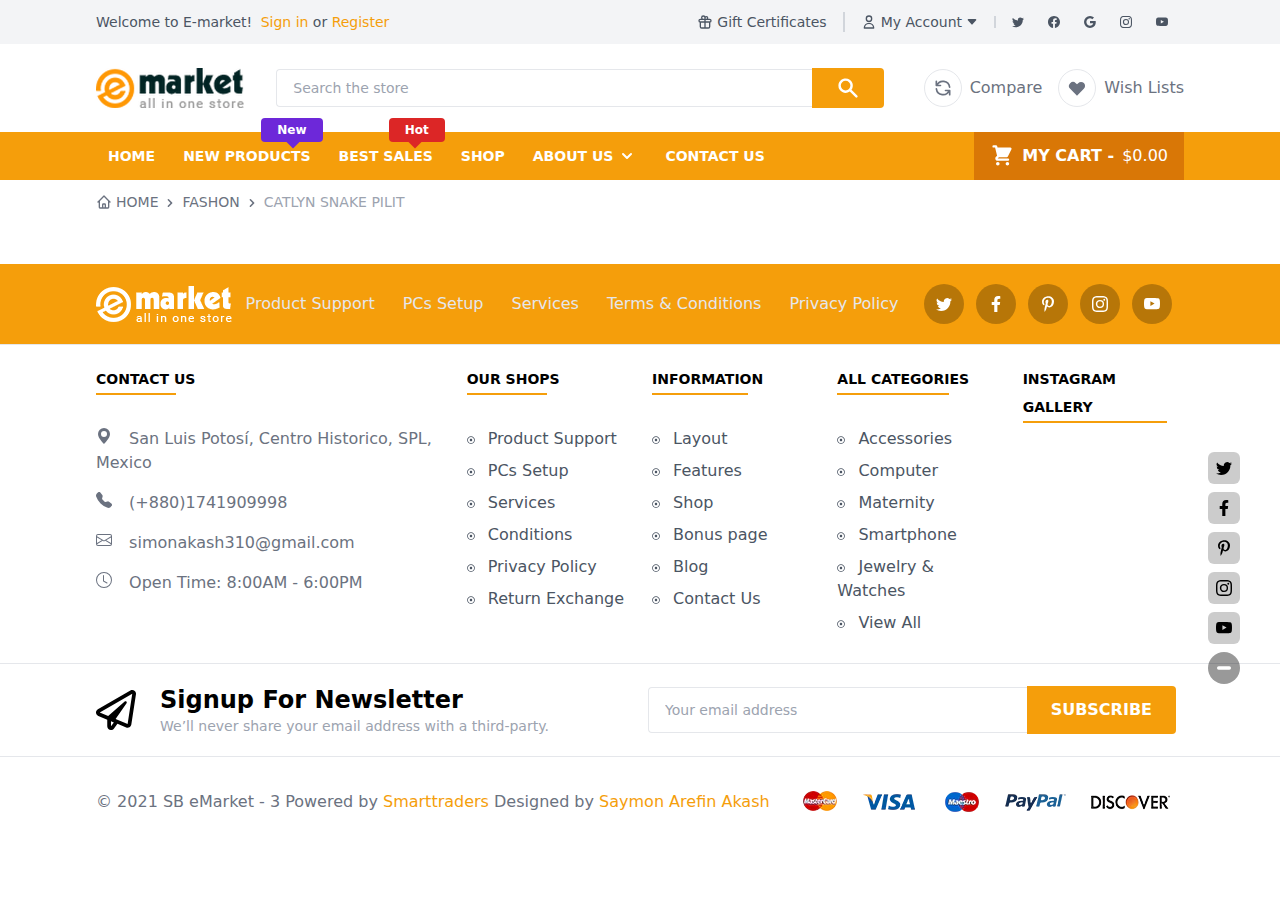
<file: breadcrumb.html>
<!DOCTYPE html>
<html>
	<head>
		<meta charset="utf-8">
		<meta name="viewport" content="width=device-width, initial-scale=1, shrink-to-fit=no">
		
		<!-- Company Name -->
		<title>E-market || SAYMON AREFIN AKASH</title>
		
		<!-- Company Icon -->
		<link rel="icon" href="images/logo.png">
		
		<!-- Google Font  -->

		<!-- Owl slider -->
		<link rel="stylesheet" href="css/owl.carousel.min.css">
		<link rel="stylesheet" href="css/owl.theme.default.min.css">
		<!-- Tailwind-Css -->
		<link rel="stylesheet" href="css/tailwind.min.css">
		<!-- Tailwind-Css -->
		<link rel="stylesheet" href="css/preloader.css">
		<style>
			@media screen and (prefers-reduced-motion: no-preference) {
			html {
				scroll-behavior: smooth;
			}
			}
			.group:hover .hover\:w-full{
				width: 100%;
			}
			.cursor-zoomin{
				cursor: zoom-in;
			}
			/*------scroll bar---------------------*/
			::-webkit-scrollbar {
			width: 5px;
			height: 7px;
			}
			::-webkit-scrollbar-button {
			width: 0px;
			height: 0px;
			}
			::-webkit-scrollbar-thumb {
			background: #525965;
			border: 0px none #ffffff;
			border-radius: 0px;
			}
			::-webkit-scrollbar-thumb:hover {
			background: #525965;
			}
			::-webkit-scrollbar-thumb:active {
			background: #525965;
			}
			::-webkit-scrollbar-track {
			background: transparent;
			border: 0px none #ffffff;
			border-radius: 50px;
			}
			::-webkit-scrollbar-track:hover {
			background: transparent;
			}
			::-webkit-scrollbar-track:active {
			background: transparent;
			}
			::-webkit-scrollbar-corner {
			background: transparent;
			}
		</style>
	</head>
	<body x-data="{sticky: true}" >
		<!-- Preloader -->
		<div id="loading">
			<div id="loading-center">
				<div id="loading-center-absolute">
					<div class="object"></div>
					<div class="object"></div>
					<div class="object"></div>
					<div class="object"></div>
					<div class="object"></div>
					<div class="object"></div>
					<div class="object"></div>
					<div class="object"></div>
					<div class="object"></div>
					<div class="object"></div>
				</div>
			</div>
		</div>
		<!-- Preloader end-->
		<!-- ==Header Section == -->
		<header>
			<!---------Top Bar----------->
			<div class="flex justify-between bg-gray-100 py-3 xl:px-24 sm:px-10 px-4">
				<!---------001----------->
				<div class=" sm:block hidden">
					<p class="text-sm text-gray-600">Welcome to E-market! <a class=" text-yellow-500 ml-1" href="login.html"> Sign in</a> or <a class=" text-yellow-500" href="registration.html"> Register</a> </p>
				</div>
				<!---------001----------->
				<div class="flex items-center sm:justify-end justify-between text-sm md:divide-x-2 divide-gray-300  text-gray-600 md:w-auto w-full">
					<!---------001----------->
					<a class=" hidden md:flex items-center sm:px-4" href="#">
						<svg xmlns="http://www.w3.org/2000/svg" class="h-4 w-4 mr-1" fill="none" viewBox="0 0 24 24" stroke="currentColor">
							<path stroke-linecap="round" stroke-linejoin="round" stroke-width="2" d="M12 8v13m0-13V6a2 2 0 112 2h-2zm0 0V5.5A2.5 2.5 0 109.5 8H12zm-7 4h14M5 12a2 2 0 110-4h14a2 2 0 110 4M5 12v7a2 2 0 002 2h10a2 2 0 002-2v-7" />
						</svg> Gift Certificates
					</a>
					<!---------002----------->
					<div x-data="{dropdown:false}" @click.away="dropdown=false" class="relative">
						<a @click.prevent="dropdown=!dropdown" class=" flex items-center sm:px-4 whitespace-nowrap" :class="{'text-yellow-500' : dropdown===true}" href="#">
							<svg xmlns="http://www.w3.org/2000/svg" class="h-4 w-4 mr-1" fill="none" viewBox="0 0 24 24" stroke="currentColor">
								<path stroke-linecap="round" stroke-linejoin="round" stroke-width="2" d="M16 7a4 4 0 11-8 0 4 4 0 018 0zM12 14a7 7 0 00-7 7h14a7 7 0 00-7-7z" />
							</svg>
							My Account
							<svg xmlns="http://www.w3.org/2000/svg" fill="currentColor" class="bi bi-caret-down-fill h-3 w-3 ml-1" viewBox="0 0 16 16">
								<path d="M7.247 11.14 2.451 5.658C1.885 5.013 2.345 4 3.204 4h9.592a1 1 0 0 1 .753 1.659l-4.796 5.48a1 1 0 0 1-1.506 0z"/>
							</svg>
						</a>
						<div x-show="dropdown"
						x-transition:enter="duration-300 ease-in-out"
						x-transition:enter-start="opacity-0 h-0"
						x-transition:enter-end="opacity-100 h-36"
						x-transition:leave="duration-300 ease-in-out"
						x-transition:leave-start="opacity-100 h-36"
						x-transition:leave-end="opacity-0 h-0"
						class="absolute rounded p-3 bg-white border w-full shadow mt-2 text-base overflow-hidden duration-300">
							<a class=" mb-2 block" href="#"> Compare </a>
							<a class=" mb-2 block" href="#"> Check out </a>
							<a class=" mb-2 block" href="login.html">Sign in</a>
							<a class=" mb-2 block" href="registration.html">Register</a>
						</div>
					</div>
					<!---------003----------->
					<div class="sm:px-4 flex items-center space-x-6">
						<!------------------->
						<a class=" text-gray-600" href="#">
							<svg xmlns="http://www.w3.org/2000/svg" fill="currentColor" class="bi bi-twitter h-3 w-3" viewBox="0 0 16 16">
								<path d="M5.026 15c6.038 0 9.341-5.003 9.341-9.334 0-.14 0-.282-.006-.422A6.685 6.685 0 0 0 16 3.542a6.658 6.658 0 0 1-1.889.518 3.301 3.301 0 0 0 1.447-1.817 6.533 6.533 0 0 1-2.087.793A3.286 3.286 0 0 0 7.875 6.03a9.325 9.325 0 0 1-6.767-3.429 3.289 3.289 0 0 0 1.018 4.382A3.323 3.323 0 0 1 .64 6.575v.045a3.288 3.288 0 0 0 2.632 3.218 3.203 3.203 0 0 1-.865.115 3.23 3.23 0 0 1-.614-.057 3.283 3.283 0 0 0 3.067 2.277A6.588 6.588 0 0 1 .78 13.58a6.32 6.32 0 0 1-.78-.045A9.344 9.344 0 0 0 5.026 15z"/>
							</svg>
						</a>
						<!------------------->
						<a class=" text-gray-600" href="#">
							<svg xmlns="http://www.w3.org/2000/svg" fill="currentColor" class="bi bi-facebook h-3 w-3" viewBox="0 0 16 16">
								<path d="M16 8.049c0-4.446-3.582-8.05-8-8.05C3.58 0-.002 3.603-.002 8.05c0 4.017 2.926 7.347 6.75 7.951v-5.625h-2.03V8.05H6.75V6.275c0-2.017 1.195-3.131 3.022-3.131.876 0 1.791.157 1.791.157v1.98h-1.009c-.993 0-1.303.621-1.303 1.258v1.51h2.218l-.354 2.326H9.25V16c3.824-.604 6.75-3.934 6.75-7.951z"/>
							</svg>
						</a>
						<!------------------->
						<a class=" text-gray-600" href="#">
							<svg xmlns="http://www.w3.org/2000/svg"  fill="currentColor" class="bi bi-google h-3 w-3" viewBox="0 0 16 16">
								<path d="M15.545 6.558a9.42 9.42 0 0 1 .139 1.626c0 2.434-.87 4.492-2.384 5.885h.002C11.978 15.292 10.158 16 8 16A8 8 0 1 1 8 0a7.689 7.689 0 0 1 5.352 2.082l-2.284 2.284A4.347 4.347 0 0 0 8 3.166c-2.087 0-3.86 1.408-4.492 3.304a4.792 4.792 0 0 0 0 3.063h.003c.635 1.893 2.405 3.301 4.492 3.301 1.078 0 2.004-.276 2.722-.764h-.003a3.702 3.702 0 0 0 1.599-2.431H8v-3.08h7.545z"/>
							</svg>
						</a>
						<!------------------->
						<a class=" text-gray-600" href="#">
							<svg xmlns="http://www.w3.org/2000/svg" fill="currentColor" class="bi bi-instagram h-3 w-3" viewBox="0 0 16 16">
								<path d="M8 0C5.829 0 5.556.01 4.703.048 3.85.088 3.269.222 2.76.42a3.917 3.917 0 0 0-1.417.923A3.927 3.927 0 0 0 .42 2.76C.222 3.268.087 3.85.048 4.7.01 5.555 0 5.827 0 8.001c0 2.172.01 2.444.048 3.297.04.852.174 1.433.372 1.942.205.526.478.972.923 1.417.444.445.89.719 1.416.923.51.198 1.09.333 1.942.372C5.555 15.99 5.827 16 8 16s2.444-.01 3.298-.048c.851-.04 1.434-.174 1.943-.372a3.916 3.916 0 0 0 1.416-.923c.445-.445.718-.891.923-1.417.197-.509.332-1.09.372-1.942C15.99 10.445 16 10.173 16 8s-.01-2.445-.048-3.299c-.04-.851-.175-1.433-.372-1.941a3.926 3.926 0 0 0-.923-1.417A3.911 3.911 0 0 0 13.24.42c-.51-.198-1.092-.333-1.943-.372C10.443.01 10.172 0 7.998 0h.003zm-.717 1.442h.718c2.136 0 2.389.007 3.232.046.78.035 1.204.166 1.486.275.373.145.64.319.92.599.28.28.453.546.598.92.11.281.24.705.275 1.485.039.843.047 1.096.047 3.231s-.008 2.389-.047 3.232c-.035.78-.166 1.203-.275 1.485a2.47 2.47 0 0 1-.599.919c-.28.28-.546.453-.92.598-.28.11-.704.24-1.485.276-.843.038-1.096.047-3.232.047s-2.39-.009-3.233-.047c-.78-.036-1.203-.166-1.485-.276a2.478 2.478 0 0 1-.92-.598 2.48 2.48 0 0 1-.6-.92c-.109-.281-.24-.705-.275-1.485-.038-.843-.046-1.096-.046-3.233 0-2.136.008-2.388.046-3.231.036-.78.166-1.204.276-1.486.145-.373.319-.64.599-.92.28-.28.546-.453.92-.598.282-.11.705-.24 1.485-.276.738-.034 1.024-.044 2.515-.045v.002zm4.988 1.328a.96.96 0 1 0 0 1.92.96.96 0 0 0 0-1.92zm-4.27 1.122a4.109 4.109 0 1 0 0 8.217 4.109 4.109 0 0 0 0-8.217zm0 1.441a2.667 2.667 0 1 1 0 5.334 2.667 2.667 0 0 1 0-5.334z"/>
							</svg>
						</a>
						<!------------------->
						<a class=" text-gray-600" href="#">
							<svg xmlns="http://www.w3.org/2000/svg"  fill="currentColor" class="bi bi-youtube w-3 h-3" viewBox="0 0 16 16">
								<path d="M8.051 1.999h.089c.822.003 4.987.033 6.11.335a2.01 2.01 0 0 1 1.415 1.42c.101.38.172.883.22 1.402l.01.104.022.26.008.104c.065.914.073 1.77.074 1.957v.075c-.001.194-.01 1.108-.082 2.06l-.008.105-.009.104c-.05.572-.124 1.14-.235 1.558a2.007 2.007 0 0 1-1.415 1.42c-1.16.312-5.569.334-6.18.335h-.142c-.309 0-1.587-.006-2.927-.052l-.17-.006-.087-.004-.171-.007-.171-.007c-1.11-.049-2.167-.128-2.654-.26a2.007 2.007 0 0 1-1.415-1.419c-.111-.417-.185-.986-.235-1.558L.09 9.82l-.008-.104A31.4 31.4 0 0 1 0 7.68v-.123c.002-.215.01-.958.064-1.778l.007-.103.003-.052.008-.104.022-.26.01-.104c.048-.519.119-1.023.22-1.402a2.007 2.007 0 0 1 1.415-1.42c.487-.13 1.544-.21 2.654-.26l.17-.007.172-.006.086-.003.171-.007A99.788 99.788 0 0 1 7.858 2h.193zM6.4 5.209v4.818l4.157-2.408L6.4 5.209z"/>
							</svg>
						</a>
					</div>
				</div>
			</div>
			<!---------Middle Bar----------->
			<div class="flex justify-between items-center py-6 xl:px-24 sm:px-10 px-4">
				<!---------001----------->
				<div>
					<a href="index.html">
						<img  src="images/logo-01.png" alt="">
					</a>
				</div>
				<!---------002----------->
				<div class="w-full sm:px-8 px-2 flex items-center">
					<input class=" w-full p-2 rounded-l border-r-0 px-4 text-sm border text-gray-600 outline-none focus:ring focus:ring-blue-200" type="text" placeholder="Search the store">
					<button class="sm:px-6 p-2 bg-yellow-500 hover:bg-black text-white font-bold rounded-r">
						<svg xmlns="http://www.w3.org/2000/svg" class="h-6 w-6" viewBox="0 0 20 20" fill="currentColor">
						<path fill-rule="evenodd" d="M8 4a4 4 0 100 8 4 4 0 000-8zM2 8a6 6 0 1110.89 3.476l4.817 4.817a1 1 0 01-1.414 1.414l-4.816-4.816A6 6 0 012 8z" clip-rule="evenodd" />
					</svg>
					</button>
				</div>
				<!---------003----------->
				<div class="md:pl-2 flex items-center">
					<!------------->
					<a class=" flex items-center text-gray-500  md:mr-4 mr-1" href="#">
						<div class="p-2 border rounded-full mr-2">
							<svg xmlns="http://www.w3.org/2000/svg" class="h-5 w-5" fill="none" viewBox="0 0 24 24" stroke="currentColor">
								<path stroke-linecap="round" stroke-linejoin="round" stroke-width="2" d="M4 4v5h.582m15.356 2A8.001 8.001 0 004.582 9m0 0H9m11 11v-5h-.581m0 0a8.003 8.003 0 01-15.357-2m15.357 2H15" />
							</svg>
						</div>
						<span class="hidden md:inline-block">Compare</span>
					</a>
					<!------------->
					<a class=" flex items-center text-gray-500 " href="#">
						<div class="p-2 border rounded-full sm:mr-2">
							<svg xmlns="http://www.w3.org/2000/svg" class="h-5 w-5" viewBox="0 0 20 20" fill="currentColor">
								<path fill-rule="evenodd" d="M3.172 5.172a4 4 0 015.656 0L10 6.343l1.172-1.171a4 4 0 115.656 5.656L10 17.657l-6.828-6.829a4 4 0 010-5.656z" clip-rule="evenodd" />
							</svg>
						</div>
						<span class="hidden md:inline-block whitespace-nowrap">Wish Lists</span>
					</a>
				</div>
			</div>
			<!---------Bottom Bar----------->
			<div class=" bg-yellow-500 flex items-center justify-between  xl:px-24 sm:px-10 px-4">
				<!---------001----------->
				<div x-data="{humberger:false}">
					<button @click.prevent="humberger=true" class=" p-2 rounded bg-gradient-to-b from-gray-600 to-gray-900 lg:hidden inline-block">
						<!---------button----------->
						<span class=" text-white">
							<svg xmlns="http://www.w3.org/2000/svg" class="h-7 w-7" fill="none" viewBox="0 0 24 24" stroke="currentColor">
							<path stroke-linecap="round" stroke-linejoin="round" stroke-width="2" d="M4 6h16M4 12h16M4 18h16" />
						</svg>
						</span>
					</button>
					<!---------Mobile Menu----------->
					<div x-show="humberger"
					@click.away="humberger = false"
					x-transition:enter="transition ease-out top-0 duration-300 -ml-64"
					x-transition:enter-start=""
					x-transition:enter-end=" transform translate-x-64"
					x-transition:leave="transition ease-out duration-300"
					x-transition:leave-start=""
					x-transition:leave-end="transform -translate-x-64"
					class="fixed top-0 left-0 bg-white shadow-2xl w-72 h-screen uppercase overflow-y-auto z-50">
						<div @click="humberger=false" class=" rounded-md p-2 bg-red-500 m-4 mx-2 text-white flex items-center justify-center cursor-pointer">
							<span>
								<svg xmlns="http://www.w3.org/2000/svg" class="h-4 w-4" fill="none" viewBox="0 0 24 24" stroke="currentColor">
									<path stroke-linecap="round" stroke-linejoin="round" stroke-width="3" d="M6 18L18 6M6 6l12 12" />
								</svg>
							</span>
						</div>
						<div class="space-x-6 text-xs font-semibold w-full" x-data=" {active :'active1'}">
							<ul class="w-full tracking-wider">
								<li class=" duration-300 hover:shadow border-b border-t py-4 px-10">
									<a href="index.html"
									@click=" active='active1'"
									:class="{'text-yellow-500': active==='active1'}"
									>HOME</a>
								</li>
								<li class=" duration-300 hover:tracking-widest hover:shadow border-b py-4 px-10 relative">
									<a href="shop.html"
									@click=" active='active2'"
									:class="{'text-yellow-500': active==='active2'}"
									>
									New products
									<span class=" absolute z-20 top-3 right-2 mr-1 p-1 rounded bg-purple-700 text-xs z-10 capitalize px-4 text-white hover:text-white">New</span>
									<span class="absolute top-5 right-16 p-1 bg-purple-700 h-2 w-2 transform rotate-45"></span>
									</a>
								</li>
								<li class=" duration-300 hover:tracking-widest hover:shadow border-b py-4 px-10 relative">
									<a href="shop.html"
									@click=" active='active3'"
									:class="{'text-yellow-500': active==='active3'}"
									>Best sales
									<span class=" absolute z-20 top-3 right-2 mr-1 p-1 rounded bg-red-600 text-xs z-10 capitalize px-5 text-white hover:text-white">Hot</span>
									<span class="absolute top-5 right-16 p-1 bg-red-600 h-2 w-2 mr-1 transform rotate-45"></span>
									</a>
								</li>
								<li class=" duration-300 hover:tracking-widest hover:shadow border-b py-4 px-10">
									<a href="shop.html"
									@click=" active='active4'"
									:class="{'text-yellow-500': active==='active4'}"
									>Shop</a>
								</li>
								<li class=" duration-300 hover:tracking-widest hover:shadow border-b py-4 px-10">
									<a href="contact-us.html"
									@click=" active='active5'"
									:class="{'text-yellow-500': active==='active5'}"
									>CONTACT</a>
								</li>
								<li class=" duration-300 hover:tracking-widest hover:shadow border-b py-4 px-10">
									<a href="faq.html"
									@click=" active='active6'"
									:class="{'text-yellow-500': active==='active6'}"
									>FAQ</a>
								</li>
								<li class=" duration-300 hover:tracking-widest hover:shadow border-b py-4 px-10">
									<a href="terms-and-condition.html"
									@click=" active='active8'"
									:class="{'text-yellow-500': active==='active8'}"
									>Terms & condition</a>
								</li>
								<li class=" duration-300 hover:tracking-widest hover:shadow border-b py-4 px-10">
									<a href="privacy-policy.html"
									@click=" active='active9'"
									:class="{'text-yellow-500': active==='active9'}"
									>Privacy & policy</a>
								</li>
								<li class=" duration-300 hover:tracking-widest hover:shadow border-b py-4 px-10">
									<a href="login.html"
									@click=" active='active10'"
									:class="{'text-yellow-500': active==='active10'}"
									>LogIn</a>
								</li>
								<li class=" duration-300 hover:tracking-widest hover:shadow border-b py-4 px-10">
									<a href="registration.html"
									@click=" active='active11'"
									:class="{'text-yellow-500': active==='active11'}"
									>Register</a>
								</li>
							</ul>
						</div>
					</div>
					<!---------main Menu----------->
					<ul class="hidden uppercase text-white font-bold lg:flex items-center space-x-1 text-sm">
						<!----------->
						<li>
							<a class="p-3" href="index.html">Home</a>
						</li>
						<!----------->
						<li class=" relative">
							<a class="p-3" href="shop.html">New products
								<span class=" absolute z-20 -top-7 right-0 p-1 rounded bg-purple-700 text-xs z-10 capitalize px-4">New</span>
								<span class="absolute -top-3 right-6 p-1 bg-purple-700 h-3 w-3 transform rotate-45"></span>
							</a>
						</li>
						<!----------->
						<li class=" relative">
							<a class="p-3" href="shop.html">Best sales
								<span class=" absolute z-20 -top-7 right-0 p-1 rounded bg-red-600 text-xs z-10 capitalize px-4 ">Hot</span>
								<span class="absolute -top-3 right-6 p-1 bg-red-600 h-3 w-3 transform rotate-45"></span>
							</a>
						</li>
						<!----------->
						<li>
							<a class="p-3" href="shop.html">Shop</a>
						</li>
						<!----------->
						<li x-data="{dropdown:false}" @mouseover="dropdown=true" @mouseout="dropdown=false" class="relative"@click.away="dropdown=false">
							<button class="p-3 flex items-center font-bold text-sm uppercase">ABOUT US
								<span>
									<svg xmlns="http://www.w3.org/2000/svg" class="h-5 w-5 ml-1" viewBox="0 0 20 20" fill="currentColor">
										<path fill-rule="evenodd" d="M5.293 7.293a1 1 0 011.414 0L10 10.586l3.293-3.293a1 1 0 111.414 1.414l-4 4a1 1 0 01-1.414 0l-4-4a1 1 0 010-1.414z" clip-rule="evenodd" />
										</svg>
								</span> 
							</button>
							<div x-show="dropdown"
							x-transition:enter="duration-300 ease-in-out"
							x-transition:enter-start="opacity-0 transform translate-y-12"
							x-transition:enter-end="opacity-100 transform translate-y-0"
							x-transition:leave="duration-300 ease-in-out"
							x-transition:leave-start="opacity-100 transform translate-y-0"
							x-transition:leave-end="opacity-0 transform translate-y-12"
							class="absolute bg-white border w-52 rounded shadow text-sm text-black overflow-hidden font-normal z-50">
								<a class=" block hover:bg-gray-100  px-4 p-3 border-b" href="faq.html">FAQ</a>
								<a class=" block hover:bg-gray-100  px-4 p-3 border-b" href="terms-and-condition.html">Terms & conditions</a>
								<a class=" block hover:bg-gray-100  px-4 p-3" href="privacy-policy.html">Privacy & policy</a>
							</div> 
						</li>
						<!----------->
						<li>
							<a class="p-3" href="contact-us.html">Contact us</a>
						</li>
					</ul>
				</div>
				<!---------002----------->
				<div x-data="{cart:false}" @mouseover="cart=true" @mouseout="cart=false" class=" relative">
					<!----Button----->
					<button class=" text-white flex items-center space-x-2 font-bold relative uppercase p-3 px-4 bg-yellow-600">
						<span class="">
							<svg xmlns="http://www.w3.org/2000/svg" class="h-6 w-6" viewBox="0 0 20 20" fill="currentColor">
								<path d="M3 1a1 1 0 000 2h1.22l.305 1.222a.997.997 0 00.01.042l1.358 5.43-.893.892C3.74 11.846 4.632 14 6.414 14H15a1 1 0 000-2H6.414l1-1H14a1 1 0 00.894-.553l3-6A1 1 0 0017 3H6.28l-.31-1.243A1 1 0 005 1H3zM16 16.5a1.5 1.5 0 11-3 0 1.5 1.5 0 013 0zM6.5 18a1.5 1.5 0 100-3 1.5 1.5 0 000 3z" />
							</svg>
							<span class="lg:hidden absolute z-20 top-0 left-9 h-5 w-5 rounded-full box-border flex items-center justify-center bg-black text-xs text-white">0</span>
						</span>
						<div class="lg:flex hidden items-center space-x-2">
							<span>My cart -</span>
							<span class=" font-normal">$0.00</span>
						</div>
					</button>
					<!--------->
					<div x-show.transition="cart"class="bg-white shadow-2xl absolute -left-56 lg:-left-8 right-0 top-12 border p-5 rounded z-50 flex items-center justify-center h-40 w-72">
						<ul>
							<li>Your cart is empty</li>
						</ul>
					</div>
				</div>
			</div>
		</header>
		<main>
			<!-- == Breadcrumb Section == -->
			<section>
				<!--------------Breadcrumb----------------------->
				<div class="flex items-center text-gray-500 uppercase font-medium text-sm py-3 xl:px-24 sm:px-10 px-4">
					<!-------------->
					<a class=" hover:text-yellow-500 flex items-center" href="index.html">
						<span>
							<svg xmlns="http://www.w3.org/2000/svg" class="h-4 w-4 mr-1" fill="none" viewBox="0 0 24 24" stroke="currentColor">
								<path stroke-linecap="round" stroke-linejoin="round" stroke-width="2" d="M3 12l2-2m0 0l7-7 7 7M5 10v10a1 1 0 001 1h3m10-11l2 2m-2-2v10a1 1 0 01-1 1h-3m-6 0a1 1 0 001-1v-4a1 1 0 011-1h2a1 1 0 011 1v4a1 1 0 001 1m-6 0h6" />
							</svg>
						</span>
						<span>Home</span>
					</a>
					<!-------------->
					<span class=" mx-1 mt-0.5">
						<svg xmlns="http://www.w3.org/2000/svg" class="h-4 w-4" viewBox="0 0 20 20" fill="currentColor">
							<path fill-rule="evenodd" d="M7.293 14.707a1 1 0 010-1.414L10.586 10 7.293 6.707a1 1 0 011.414-1.414l4 4a1 1 0 010 1.414l-4 4a1 1 0 01-1.414 0z" clip-rule="evenodd" />
						</svg>
					</span>
					<!-------------->
					<a class=" hover:text-yellow-500" href="fashon.html">Fashon</a>
					<!-------------->
					<span class=" mx-1 mt-0.5">
						<svg xmlns="http://www.w3.org/2000/svg" class="h-4 w-4" viewBox="0 0 20 20" fill="currentColor">
							<path fill-rule="evenodd" d="M7.293 14.707a1 1 0 010-1.414L10.586 10 7.293 6.707a1 1 0 011.414-1.414l4 4a1 1 0 010 1.414l-4 4a1 1 0 01-1.414 0z" clip-rule="evenodd" />
						</svg>
					</span>
					<!-------------->
					<a class="cursor-pointe text-gray-400"> CATLYN SNAKE PILIT</a>
				</div>
			</section>
		</main>
		<!-- ==Footer Section == -->
		<footer>
			<!-----------001------------------>
			<div class="mt-10 sm:flex items-center justify-center sm:justify-between bg-yellow-500 py-5 xl:px-24 sm:px-10 px-4">
				<!-------001-------->
				<div>
					<img class=" sm:mb-0 mb-6 sm:mx-0 mx-auto" src="images/logo-fy.webp" alt="">
				</div>
				<!-------002-------->
				<div class=" hidden lg:block">
					<ul class=" flex items-center justify-center text-gray-200 duration-100">
						<li>
							<a class="mr-3 p-2 hover:text-white" href="contact-us.html">Product Support</a>
						</li>
						<li>
							<a class="mr-3 p-2 hover:text-white" href="contact-us.html">PCs Setup</a>
						</li>
						<li>
							<a class="mr-3 p-2 hover:text-white" href="terms-and-condition.html">Services</a>
						</li>
						<li>
							<a class="mr-3 p-2 hover:text-white" href="terms-and-condition.html">Terms & Conditions</a>
						</li>
						<li>
							<a class="mr-3 p-2 hover:text-white" href="privacy-policy.html">Privacy Policy</a>
						</li>
					</ul>
				</div>
				<!-------002-------->
				<div class=" flex items-center justify-center">
					<!-------->
					<a class="mr-3 p-3 text-white duration-300 bg-black bg-opacity-25 rounded-full hover:bg-white hover:text-black" href="#">
						<svg xmlns="http://www.w3.org/2000/svg" fill="currentColor" class="bi bi-twitter w-4 h-4" viewBox="0 0 16 16">
							<path d="M5.026 15c6.038 0 9.341-5.003 9.341-9.334 0-.14 0-.282-.006-.422A6.685 6.685 0 0 0 16 3.542a6.658 6.658 0 0 1-1.889.518 3.301 3.301 0 0 0 1.447-1.817 6.533 6.533 0 0 1-2.087.793A3.286 3.286 0 0 0 7.875 6.03a9.325 9.325 0 0 1-6.767-3.429 3.289 3.289 0 0 0 1.018 4.382A3.323 3.323 0 0 1 .64 6.575v.045a3.288 3.288 0 0 0 2.632 3.218 3.203 3.203 0 0 1-.865.115 3.23 3.23 0 0 1-.614-.057 3.283 3.283 0 0 0 3.067 2.277A6.588 6.588 0 0 1 .78 13.58a6.32 6.32 0 0 1-.78-.045A9.344 9.344 0 0 0 5.026 15z"/>
						</svg>
					</a>
					<!-------->
					<a class="mr-3 p-3 text-white duration-300 bg-black bg-opacity-25 rounded-full hover:bg-white hover:text-black" href="#">
						<svg class="svg-inline--fa fa-facebook-f fa-w-10 w-4 h-4" role="img" xmlns="http://www.w3.org/2000/svg" viewBox="0 0 320 512"><path fill="currentColor" d="M279.14 288l14.22-92.66h-88.91v-60.13c0-25.35 12.42-50.06 52.24-50.06h40.42V6.26S260.43 0 225.36 0c-73.22 0-121.08 44.38-121.08 124.72v70.62H22.89V288h81.39v224h100.17V288z"></path></svg>
					</a>
					<!-------->
					<a class="mr-3 p-3 text-white duration-300 bg-black bg-opacity-25 rounded-full hover:bg-white hover:text-black" href="#">
						<svg class="svg-inline--fa fa-pinterest-p fa-w-12 w-4 h-4" role="img" xmlns="http://www.w3.org/2000/svg" viewBox="0 0 384 512"><path fill="currentColor" d="M204 6.5C101.4 6.5 0 74.9 0 185.6 0 256 39.6 296 63.6 296c9.9 0 15.6-27.6 15.6-35.4 0-9.3-23.7-29.1-23.7-67.8 0-80.4 61.2-137.4 140.4-137.4 68.1 0 118.5 38.7 118.5 109.8 0 53.1-21.3 152.7-90.3 152.7-24.9 0-46.2-18-46.2-43.8 0-37.8 26.4-74.4 26.4-113.4 0-66.2-93.9-54.2-93.9 25.8 0 16.8 2.1 35.4 9.6 50.7-13.8 59.4-42 147.9-42 209.1 0 18.9 2.7 37.5 4.5 56.4 3.4 3.8 1.7 3.4 6.9 1.5 50.4-69 48.6-82.5 71.4-172.8 12.3 23.4 44.1 36 69.3 36 106.2 0 153.9-103.5 153.9-196.8C384 71.3 298.2 6.5 204 6.5z"></path></svg>
					</a>
					<!-------->
					<a class="mr-3 p-3 text-white duration-300 bg-black bg-opacity-25 rounded-full hover:bg-white hover:text-black" href="#">
						<svg xmlns="http://www.w3.org/2000/svg"  fill="currentColor" class="bi bi-instagram w-4 h-4 " viewBox="0 0 16 16">
							<path d="M8 0C5.829 0 5.556.01 4.703.048 3.85.088 3.269.222 2.76.42a3.917 3.917 0 0 0-1.417.923A3.927 3.927 0 0 0 .42 2.76C.222 3.268.087 3.85.048 4.7.01 5.555 0 5.827 0 8.001c0 2.172.01 2.444.048 3.297.04.852.174 1.433.372 1.942.205.526.478.972.923 1.417.444.445.89.719 1.416.923.51.198 1.09.333 1.942.372C5.555 15.99 5.827 16 8 16s2.444-.01 3.298-.048c.851-.04 1.434-.174 1.943-.372a3.916 3.916 0 0 0 1.416-.923c.445-.445.718-.891.923-1.417.197-.509.332-1.09.372-1.942C15.99 10.445 16 10.173 16 8s-.01-2.445-.048-3.299c-.04-.851-.175-1.433-.372-1.941a3.926 3.926 0 0 0-.923-1.417A3.911 3.911 0 0 0 13.24.42c-.51-.198-1.092-.333-1.943-.372C10.443.01 10.172 0 7.998 0h.003zm-.717 1.442h.718c2.136 0 2.389.007 3.232.046.78.035 1.204.166 1.486.275.373.145.64.319.92.599.28.28.453.546.598.92.11.281.24.705.275 1.485.039.843.047 1.096.047 3.231s-.008 2.389-.047 3.232c-.035.78-.166 1.203-.275 1.485a2.47 2.47 0 0 1-.599.919c-.28.28-.546.453-.92.598-.28.11-.704.24-1.485.276-.843.038-1.096.047-3.232.047s-2.39-.009-3.233-.047c-.78-.036-1.203-.166-1.485-.276a2.478 2.478 0 0 1-.92-.598 2.48 2.48 0 0 1-.6-.92c-.109-.281-.24-.705-.275-1.485-.038-.843-.046-1.096-.046-3.233 0-2.136.008-2.388.046-3.231.036-.78.166-1.204.276-1.486.145-.373.319-.64.599-.92.28-.28.546-.453.92-.598.282-.11.705-.24 1.485-.276.738-.034 1.024-.044 2.515-.045v.002zm4.988 1.328a.96.96 0 1 0 0 1.92.96.96 0 0 0 0-1.92zm-4.27 1.122a4.109 4.109 0 1 0 0 8.217 4.109 4.109 0 0 0 0-8.217zm0 1.441a2.667 2.667 0 1 1 0 5.334 2.667 2.667 0 0 1 0-5.334z"/>
						  </svg>
					</a>
					<!-------->
					<a class="mr-3 p-3 text-white duration-300 bg-black bg-opacity-25 rounded-full hover:bg-white hover:text-black" href="#">
						<svg xmlns="http://www.w3.org/2000/svg"  fill="currentColor" class="bi bi-youtube w-4 h-4" viewBox="0 0 16 16">
							<path d="M8.051 1.999h.089c.822.003 4.987.033 6.11.335a2.01 2.01 0 0 1 1.415 1.42c.101.38.172.883.22 1.402l.01.104.022.26.008.104c.065.914.073 1.77.074 1.957v.075c-.001.194-.01 1.108-.082 2.06l-.008.105-.009.104c-.05.572-.124 1.14-.235 1.558a2.007 2.007 0 0 1-1.415 1.42c-1.16.312-5.569.334-6.18.335h-.142c-.309 0-1.587-.006-2.927-.052l-.17-.006-.087-.004-.171-.007-.171-.007c-1.11-.049-2.167-.128-2.654-.26a2.007 2.007 0 0 1-1.415-1.419c-.111-.417-.185-.986-.235-1.558L.09 9.82l-.008-.104A31.4 31.4 0 0 1 0 7.68v-.123c.002-.215.01-.958.064-1.778l.007-.103.003-.052.008-.104.022-.26.01-.104c.048-.519.119-1.023.22-1.402a2.007 2.007 0 0 1 1.415-1.42c.487-.13 1.544-.21 2.654-.26l.17-.007.172-.006.086-.003.171-.007A99.788 99.788 0 0 1 7.858 2h.193zM6.4 5.209v4.818l4.157-2.408L6.4 5.209z"/>
						  </svg>
					</a>
				</div>
			</div>
			<!-----------mobile and tab accrodion 002------------------>
			<div class=" flex lg:hidden items-center justify-center py-5">
				<div class="w-11/12">
					<!--------001---------->
					<div x-data="{selected:null}" @click.away="selected=false" class="mb-3">
						<button @click="selected !== 1 ? selected = 1 : selected = null" class="bg-gray-200 bg-opacity-90 p-2 px-4 rounded border  focus:outline-none flex items-center justify-between w-full font-bold text-sm">
							<span>CONTACT US</span>
							<span :class="{'-rotate-180' :selected == true}" class="transform duration-500 p-1 bg-gray-400 rounded-full text-white"><svg xmlns="http://www.w3.org/2000/svg" class="h-4 w-4" fill="none" viewBox="0 0 24 24" stroke="currentColor">
								<path stroke-linecap="round" stroke-linejoin="round" stroke-width="4" d="M19 9l-7 7-7-7" />
							  </svg></span>
						</button>
						<div class="relative overflow-hidden transition-all max-h-0 duration-700" x-ref="container1" x-bind:style="selected == 1 ? 'max-height: ' + $refs.container1.scrollHeight + 'px' : ''">
							<ul class=" p-5 pb-0">
								<li class=" text-gray-500 mb-4">
									<span class=" inline-block"><svg xmlns="http://www.w3.org/2000/svg"  fill="currentColor" class="bi bi-geo-alt-fill h-4 w-4" viewBox="0 0 16 16">
										<path d="M8 16s6-5.686 6-10A6 6 0 0 0 2 6c0 4.314 6 10 6 10zm0-7a3 3 0 1 1 0-6 3 3 0 0 1 0 6z"/>
									</svg></span>
									<span class=" ml-3"> San Luis Potosí, Centro Historico, SPL, Mexico</span>
								</li>
								<li class=" text-gray-500 mb-4">
									<a href="tel:+8801741909998">
										<span class=" inline-block"><svg xmlns="http://www.w3.org/2000/svg"  fill="currentColor" class="bi bi-telephone-fill w-4 h-4" viewBox="0 0 16 16">
											<path fill-rule="evenodd" d="M1.885.511a1.745 1.745 0 0 1 2.61.163L6.29 2.98c.329.423.445.974.315 1.494l-.547 2.19a.678.678 0 0 0 .178.643l2.457 2.457a.678.678 0 0 0 .644.178l2.189-.547a1.745 1.745 0 0 1 1.494.315l2.306 1.794c.829.645.905 1.87.163 2.611l-1.034 1.034c-.74.74-1.846 1.065-2.877.702a18.634 18.634 0 0 1-7.01-4.42 18.634 18.634 0 0 1-4.42-7.009c-.362-1.03-.037-2.137.703-2.877L1.885.511z"/>
										</svg></span>
										<span class=" ml-3">(+880)1741909998</span>
									</a>
								</li>
								<li class=" text-gray-500 mb-4">
									<a href="mailto:simonakash310@gmail.com">
										<span class=" inline-block"><svg xmlns="http://www.w3.org/2000/svg"  fill="currentColor" class="bi bi-envelope w-4 h-4" viewBox="0 0 16 16">
											<path d="M0 4a2 2 0 0 1 2-2h12a2 2 0 0 1 2 2v8a2 2 0 0 1-2 2H2a2 2 0 0 1-2-2V4zm2-1a1 1 0 0 0-1 1v.217l7 4.2 7-4.2V4a1 1 0 0 0-1-1H2zm13 2.383-4.758 2.855L15 11.114v-5.73zm-.034 6.878L9.271 8.82 8 9.583 6.728 8.82l-5.694 3.44A1 1 0 0 0 2 13h12a1 1 0 0 0 .966-.739zM1 11.114l4.758-2.876L1 5.383v5.73z"/>
										  </svg>
										</span>
										<span class=" ml-3">simonakash310@gmail.com</span>
									</a>
								</li>
								<li class=" text-gray-500 mb-4">
									<span class=" inline-block"><svg xmlns="http://www.w3.org/2000/svg" fill="currentColor" class="bi bi-clock w-4 h-4" viewBox="0 0 16 16">
										<path d="M8 3.5a.5.5 0 0 0-1 0V9a.5.5 0 0 0 .252.434l3.5 2a.5.5 0 0 0 .496-.868L8 8.71V3.5z"/>
										<path d="M8 16A8 8 0 1 0 8 0a8 8 0 0 0 0 16zm7-8A7 7 0 1 1 1 8a7 7 0 0 1 14 0z"/>
									  </svg></span>
									<span class=" ml-3">Open Time: 8:00AM - 6:00PM</span>
								</li>
							</ul>
						</div>
					</div>
					<!--------002---------->
					<div x-data="{selected:null}" @click.away="selected=false" class="mb-3">
						<button @click="selected !== 1 ? selected = 1 : selected = null" class="bg-gray-200 bg-opacity-90 p-2 px-4 rounded border  focus:outline-none flex items-center justify-between w-full font-bold text-sm">
							<span>OUR SHOPS</span>
							<span :class="{'-rotate-180' :selected == true}" class="transform duration-500 p-1 bg-gray-400 rounded-full text-white"><svg xmlns="http://www.w3.org/2000/svg" class="h-4 w-4" fill="none" viewBox="0 0 24 24" stroke="currentColor">
								<path stroke-linecap="round" stroke-linejoin="round" stroke-width="4" d="M19 9l-7 7-7-7" />
							  </svg></span>
						</button>
						<div class="relative overflow-hidden transition-all max-h-0 duration-700" x-ref="container1" x-bind:style="selected == 1 ? 'max-height: ' + $refs.container1.scrollHeight + 'px' : ''">
							<ul class="p-5 pb-0">
								<li class=" text-gray-600 mb-2">
									<a href="contact-us.html">
										<span class=" inline-block">
											<svg  class="svg-inline--fa fa-dot-circle fa-w-16 w-2 h-2" role="img" xmlns="http://www.w3.org/2000/svg" viewBox="0 0 512 512"><path fill="currentColor" d="M256 56c110.532 0 200 89.451 200 200 0 110.532-89.451 200-200 200-110.532 0-200-89.451-200-200 0-110.532 89.451-200 200-200m0-48C119.033 8 8 119.033 8 256s111.033 248 248 248 248-111.033 248-248S392.967 8 256 8zm0 168c-44.183 0-80 35.817-80 80s35.817 80 80 80 80-35.817 80-80-35.817-80-80-80z"></path></svg>
										</span>
										<span class=" ml-2">Product Support</span>
									</a>
								</li>
								<li class=" text-gray-600 mb-2">
									<a href="contact-us.html">
										<span class=" inline-block">
											<svg  class="svg-inline--fa fa-dot-circle fa-w-16 w-2 h-2" role="img" xmlns="http://www.w3.org/2000/svg" viewBox="0 0 512 512"><path fill="currentColor" d="M256 56c110.532 0 200 89.451 200 200 0 110.532-89.451 200-200 200-110.532 0-200-89.451-200-200 0-110.532 89.451-200 200-200m0-48C119.033 8 8 119.033 8 256s111.033 248 248 248 248-111.033 248-248S392.967 8 256 8zm0 168c-44.183 0-80 35.817-80 80s35.817 80 80 80 80-35.817 80-80-35.817-80-80-80z"></path></svg>
										</span>
										<span class=" ml-2">PCs Setup</span>
									</a>
								</li>
								<li class=" text-gray-600 mb-2">
									<a href="terms-and-condition.html">
										<span class=" inline-block">
											<svg  class="svg-inline--fa fa-dot-circle fa-w-16 w-2 h-2" role="img" xmlns="http://www.w3.org/2000/svg" viewBox="0 0 512 512"><path fill="currentColor" d="M256 56c110.532 0 200 89.451 200 200 0 110.532-89.451 200-200 200-110.532 0-200-89.451-200-200 0-110.532 89.451-200 200-200m0-48C119.033 8 8 119.033 8 256s111.033 248 248 248 248-111.033 248-248S392.967 8 256 8zm0 168c-44.183 0-80 35.817-80 80s35.817 80 80 80 80-35.817 80-80-35.817-80-80-80z"></path></svg>
										</span>
										<span class=" ml-2">Services</span>
									</a>
								</li>
								<li class=" text-gray-600 mb-2">
									<a href="terms-and-condition.html">
										<span class=" inline-block">
											<svg  class="svg-inline--fa fa-dot-circle fa-w-16 w-2 h-2" role="img" xmlns="http://www.w3.org/2000/svg" viewBox="0 0 512 512"><path fill="currentColor" d="M256 56c110.532 0 200 89.451 200 200 0 110.532-89.451 200-200 200-110.532 0-200-89.451-200-200 0-110.532 89.451-200 200-200m0-48C119.033 8 8 119.033 8 256s111.033 248 248 248 248-111.033 248-248S392.967 8 256 8zm0 168c-44.183 0-80 35.817-80 80s35.817 80 80 80 80-35.817 80-80-35.817-80-80-80z"></path></svg>
										</span>
										<span class=" ml-2">Conditions</span>
									</a>
								</li>
								<li class=" text-gray-600 mb-2">
									<a href="privacy-policy.html">
										<span class=" inline-block">
											<svg  class="svg-inline--fa fa-dot-circle fa-w-16 w-2 h-2" role="img" xmlns="http://www.w3.org/2000/svg" viewBox="0 0 512 512"><path fill="currentColor" d="M256 56c110.532 0 200 89.451 200 200 0 110.532-89.451 200-200 200-110.532 0-200-89.451-200-200 0-110.532 89.451-200 200-200m0-48C119.033 8 8 119.033 8 256s111.033 248 248 248 248-111.033 248-248S392.967 8 256 8zm0 168c-44.183 0-80 35.817-80 80s35.817 80 80 80 80-35.817 80-80-35.817-80-80-80z"></path></svg>
										</span>
										<span class=" ml-2">Privacy Policy</span>
									</a>
								</li>
								<li class=" text-gray-600 mb-2">
									<a href="terms-and-condition.html">
										<span class=" inline-block">
											<svg  class="svg-inline--fa fa-dot-circle fa-w-16 w-2 h-2" role="img" xmlns="http://www.w3.org/2000/svg" viewBox="0 0 512 512"><path fill="currentColor" d="M256 56c110.532 0 200 89.451 200 200 0 110.532-89.451 200-200 200-110.532 0-200-89.451-200-200 0-110.532 89.451-200 200-200m0-48C119.033 8 8 119.033 8 256s111.033 248 248 248 248-111.033 248-248S392.967 8 256 8zm0 168c-44.183 0-80 35.817-80 80s35.817 80 80 80 80-35.817 80-80-35.817-80-80-80z"></path></svg>
										</span>
										<span class=" ml-2">Return Exchange</span>
									</a>
								</li>
							</ul>
						</div>
					</div>
					<!--------003---------->
					<div x-data="{selected:null}" @click.away="selected=false" class="mb-3">
						<button @click="selected !== 1 ? selected = 1 : selected = null" class="bg-gray-200 bg-opacity-90 p-2 px-4 rounded border  focus:outline-none flex items-center justify-between w-full font-bold text-sm">
							<span>INFORMATION</span>
							<span :class="{'-rotate-180' :selected == true}" class="transform duration-500 p-1 bg-gray-400 rounded-full text-white"><svg xmlns="http://www.w3.org/2000/svg" class="h-4 w-4" fill="none" viewBox="0 0 24 24" stroke="currentColor">
								<path stroke-linecap="round" stroke-linejoin="round" stroke-width="4" d="M19 9l-7 7-7-7" />
							  </svg></span>
						</button>
						<div class="relative overflow-hidden transition-all max-h-0 duration-700" x-ref="container1" x-bind:style="selected == 1 ? 'max-height: ' + $refs.container1.scrollHeight + 'px' : ''">
							<ul class=" p-5 pb-0">
								<li class=" text-gray-600 mb-2">
									<a href="#">
										<span class=" inline-block">
											<svg  class="svg-inline--fa fa-dot-circle fa-w-16 w-2 h-2" role="img" xmlns="http://www.w3.org/2000/svg" viewBox="0 0 512 512"><path fill="currentColor" d="M256 56c110.532 0 200 89.451 200 200 0 110.532-89.451 200-200 200-110.532 0-200-89.451-200-200 0-110.532 89.451-200 200-200m0-48C119.033 8 8 119.033 8 256s111.033 248 248 248 248-111.033 248-248S392.967 8 256 8zm0 168c-44.183 0-80 35.817-80 80s35.817 80 80 80 80-35.817 80-80-35.817-80-80-80z"></path></svg>
										</span>
										<span class=" ml-2">Layout</span>
									</a>
								</li>
								<li class=" text-gray-600 mb-2">
									<a href="#">
										<span class=" inline-block">
											<svg  class="svg-inline--fa fa-dot-circle fa-w-16 w-2 h-2" role="img" xmlns="http://www.w3.org/2000/svg" viewBox="0 0 512 512"><path fill="currentColor" d="M256 56c110.532 0 200 89.451 200 200 0 110.532-89.451 200-200 200-110.532 0-200-89.451-200-200 0-110.532 89.451-200 200-200m0-48C119.033 8 8 119.033 8 256s111.033 248 248 248 248-111.033 248-248S392.967 8 256 8zm0 168c-44.183 0-80 35.817-80 80s35.817 80 80 80 80-35.817 80-80-35.817-80-80-80z"></path></svg>
										</span>
										<span class=" ml-2">Features</span>
									</a>
								</li>
								<li class=" text-gray-600 mb-2">
									<a href="shop.html">
										<span class=" inline-block">
											<svg  class="svg-inline--fa fa-dot-circle fa-w-16 w-2 h-2" role="img" xmlns="http://www.w3.org/2000/svg" viewBox="0 0 512 512"><path fill="currentColor" d="M256 56c110.532 0 200 89.451 200 200 0 110.532-89.451 200-200 200-110.532 0-200-89.451-200-200 0-110.532 89.451-200 200-200m0-48C119.033 8 8 119.033 8 256s111.033 248 248 248 248-111.033 248-248S392.967 8 256 8zm0 168c-44.183 0-80 35.817-80 80s35.817 80 80 80 80-35.817 80-80-35.817-80-80-80z"></path></svg>
										</span>
										<span class=" ml-2">Shop</span>
									</a>
								</li>
								<li class=" text-gray-600 mb-2">
									<a href="#">
										<span class=" inline-block">
											<svg  class="svg-inline--fa fa-dot-circle fa-w-16 w-2 h-2" role="img" xmlns="http://www.w3.org/2000/svg" viewBox="0 0 512 512"><path fill="currentColor" d="M256 56c110.532 0 200 89.451 200 200 0 110.532-89.451 200-200 200-110.532 0-200-89.451-200-200 0-110.532 89.451-200 200-200m0-48C119.033 8 8 119.033 8 256s111.033 248 248 248 248-111.033 248-248S392.967 8 256 8zm0 168c-44.183 0-80 35.817-80 80s35.817 80 80 80 80-35.817 80-80-35.817-80-80-80z"></path></svg>
										</span>
										<span class=" ml-2">Bonus page</span>
									</a>
								</li>
								<li class=" text-gray-600 mb-2">
									<a href="#">
										<span class=" inline-block">
											<svg  class="svg-inline--fa fa-dot-circle fa-w-16 w-2 h-2" role="img" xmlns="http://www.w3.org/2000/svg" viewBox="0 0 512 512"><path fill="currentColor" d="M256 56c110.532 0 200 89.451 200 200 0 110.532-89.451 200-200 200-110.532 0-200-89.451-200-200 0-110.532 89.451-200 200-200m0-48C119.033 8 8 119.033 8 256s111.033 248 248 248 248-111.033 248-248S392.967 8 256 8zm0 168c-44.183 0-80 35.817-80 80s35.817 80 80 80 80-35.817 80-80-35.817-80-80-80z"></path></svg>
										</span>
										<span class=" ml-2">Blog</span>
									</a>
								</li>
								<li class=" text-gray-600 mb-2">
									<a href="contact-us.html">
										<span class=" inline-block">
											<svg  class="svg-inline--fa fa-dot-circle fa-w-16 w-2 h-2" role="img" xmlns="http://www.w3.org/2000/svg" viewBox="0 0 512 512"><path fill="currentColor" d="M256 56c110.532 0 200 89.451 200 200 0 110.532-89.451 200-200 200-110.532 0-200-89.451-200-200 0-110.532 89.451-200 200-200m0-48C119.033 8 8 119.033 8 256s111.033 248 248 248 248-111.033 248-248S392.967 8 256 8zm0 168c-44.183 0-80 35.817-80 80s35.817 80 80 80 80-35.817 80-80-35.817-80-80-80z"></path></svg>
										</span>
										<span class=" ml-2">Contact Us</span>
									</a>
								</li>
							</ul>
						</div>
					</div>
					<!--------004---------->
					<div x-data="{selected:null}" @click.away="selected=false" class="mb-3">
						<button @click="selected !== 1 ? selected = 1 : selected = null" class="bg-gray-200 bg-opacity-90 p-2 px-4 rounded border  focus:outline-none flex items-center justify-between w-full font-bold text-sm">
							<span>ALL CATEGORIES</span>
							<span :class="{'-rotate-180' :selected == true}" class="transform duration-500 p-1 bg-gray-400 rounded-full text-white"><svg xmlns="http://www.w3.org/2000/svg" class="h-4 w-4" fill="none" viewBox="0 0 24 24" stroke="currentColor">
								<path stroke-linecap="round" stroke-linejoin="round" stroke-width="4" d="M19 9l-7 7-7-7" />
							  </svg></span>
						</button>
						<div class="relative overflow-hidden transition-all max-h-0 duration-700" x-ref="container1" x-bind:style="selected == 1 ? 'max-height: ' + $refs.container1.scrollHeight + 'px' : ''">
							<ul class=" p-5 pb-0">
								<li class=" text-gray-600 mb-2">
									<a href="shop.html">
										<span class=" inline-block">
											<svg  class="svg-inline--fa fa-dot-circle fa-w-16 w-2 h-2" role="img" xmlns="http://www.w3.org/2000/svg" viewBox="0 0 512 512"><path fill="currentColor" d="M256 56c110.532 0 200 89.451 200 200 0 110.532-89.451 200-200 200-110.532 0-200-89.451-200-200 0-110.532 89.451-200 200-200m0-48C119.033 8 8 119.033 8 256s111.033 248 248 248 248-111.033 248-248S392.967 8 256 8zm0 168c-44.183 0-80 35.817-80 80s35.817 80 80 80 80-35.817 80-80-35.817-80-80-80z"></path></svg>
										</span>
										<span class=" ml-2">Accessories</span>
									</a>
								</li>
								<li class=" text-gray-600 mb-2">
									<a href="shop.html">
										<span class=" inline-block">
											<svg  class="svg-inline--fa fa-dot-circle fa-w-16 w-2 h-2" role="img" xmlns="http://www.w3.org/2000/svg" viewBox="0 0 512 512"><path fill="currentColor" d="M256 56c110.532 0 200 89.451 200 200 0 110.532-89.451 200-200 200-110.532 0-200-89.451-200-200 0-110.532 89.451-200 200-200m0-48C119.033 8 8 119.033 8 256s111.033 248 248 248 248-111.033 248-248S392.967 8 256 8zm0 168c-44.183 0-80 35.817-80 80s35.817 80 80 80 80-35.817 80-80-35.817-80-80-80z"></path></svg>
										</span>
										<span class=" ml-2">Computer</span>
									</a>
								</li>
								<li class=" text-gray-600 mb-2">
									<a href="shop.html">
										<span class=" inline-block">
											<svg  class="svg-inline--fa fa-dot-circle fa-w-16 w-2 h-2" role="img" xmlns="http://www.w3.org/2000/svg" viewBox="0 0 512 512"><path fill="currentColor" d="M256 56c110.532 0 200 89.451 200 200 0 110.532-89.451 200-200 200-110.532 0-200-89.451-200-200 0-110.532 89.451-200 200-200m0-48C119.033 8 8 119.033 8 256s111.033 248 248 248 248-111.033 248-248S392.967 8 256 8zm0 168c-44.183 0-80 35.817-80 80s35.817 80 80 80 80-35.817 80-80-35.817-80-80-80z"></path></svg>
										</span>
										<span class=" ml-2">Maternity</span>
									</a>
								</li>
								<li class=" text-gray-600 mb-2">
									<a href="shop.html">
										<span class=" inline-block">
											<svg  class="svg-inline--fa fa-dot-circle fa-w-16 w-2 h-2" role="img" xmlns="http://www.w3.org/2000/svg" viewBox="0 0 512 512"><path fill="currentColor" d="M256 56c110.532 0 200 89.451 200 200 0 110.532-89.451 200-200 200-110.532 0-200-89.451-200-200 0-110.532 89.451-200 200-200m0-48C119.033 8 8 119.033 8 256s111.033 248 248 248 248-111.033 248-248S392.967 8 256 8zm0 168c-44.183 0-80 35.817-80 80s35.817 80 80 80 80-35.817 80-80-35.817-80-80-80z"></path></svg>
										</span>
										<span class=" ml-2">Smartphone</span>
									</a>
								</li>
								<li class=" text-gray-600 mb-2">
									<a href="shop.html">
										<span class=" inline-block">
											<svg  class="svg-inline--fa fa-dot-circle fa-w-16 w-2 h-2" role="img" xmlns="http://www.w3.org/2000/svg" viewBox="0 0 512 512"><path fill="currentColor" d="M256 56c110.532 0 200 89.451 200 200 0 110.532-89.451 200-200 200-110.532 0-200-89.451-200-200 0-110.532 89.451-200 200-200m0-48C119.033 8 8 119.033 8 256s111.033 248 248 248 248-111.033 248-248S392.967 8 256 8zm0 168c-44.183 0-80 35.817-80 80s35.817 80 80 80 80-35.817 80-80-35.817-80-80-80z"></path></svg>
										</span>
										<span class=" ml-2">Jewelry & Watches</span>
									</a>
								</li>
								<li class=" text-gray-600 mb-2">
									<a href="shop.html">
										<span class=" inline-block">
											<svg  class="svg-inline--fa fa-dot-circle fa-w-16 w-2 h-2" role="img" xmlns="http://www.w3.org/2000/svg" viewBox="0 0 512 512"><path fill="currentColor" d="M256 56c110.532 0 200 89.451 200 200 0 110.532-89.451 200-200 200-110.532 0-200-89.451-200-200 0-110.532 89.451-200 200-200m0-48C119.033 8 8 119.033 8 256s111.033 248 248 248 248-111.033 248-248S392.967 8 256 8zm0 168c-44.183 0-80 35.817-80 80s35.817 80 80 80 80-35.817 80-80-35.817-80-80-80z"></path></svg>
										</span>
										<span class=" ml-2">View All</span>
									</a>
								</li>
							</ul>
						</div>
					</div>
					<!--------004---------->
					<div x-data="{selected:null}" @click.away="selected=false" class="mb-3">
						<button @click="selected !== 1 ? selected = 1 : selected = null" class="bg-gray-200 bg-opacity-90 p-2 px-4 rounded border  focus:outline-none flex items-center justify-between w-full font-bold text-sm">
							<span>INSTAGRAM GALLERY</span>
							<span :class="{'-rotate-180' :selected == true}" class="transform duration-500 p-1 bg-gray-400 rounded-full text-white"><svg xmlns="http://www.w3.org/2000/svg" class="h-4 w-4" fill="none" viewBox="0 0 24 24" stroke="currentColor">
								<path stroke-linecap="round" stroke-linejoin="round" stroke-width="4" d="M19 9l-7 7-7-7" />
							  </svg></span>
						</button>
					</div>
				</div>
			</div>
			<!-----------002------------------>
			<div class="lg:grid hidden md:grid-cols-6  xl:gap-6 border-t py-5 xl:px-24 sm:px-10 px-4">
				<!------001------->
				<div class=" col-span-2">
					<!---->
					<div class=" mb-8">
						<h3 class=" font-bold leading-loose text-sm">CONTACT US</h3>
						<div class="h-0.5 w-20 bg-yellow-500"></div>
					</div>
					<!---->
					<div>
						<ul>
							<li class=" text-gray-500 mb-4">
								<span class=" inline-block"><svg xmlns="http://www.w3.org/2000/svg"  fill="currentColor" class="bi bi-geo-alt-fill h-4 w-4" viewBox="0 0 16 16">
									<path d="M8 16s6-5.686 6-10A6 6 0 0 0 2 6c0 4.314 6 10 6 10zm0-7a3 3 0 1 1 0-6 3 3 0 0 1 0 6z"/>
								</svg></span>
								<span class=" ml-3"> San Luis Potosí, Centro Historico, SPL, Mexico</span>
							</li>
							<li class=" text-gray-500 mb-4">
								<a href="tel:+8801741909998">
									<span class=" inline-block"><svg xmlns="http://www.w3.org/2000/svg"  fill="currentColor" class="bi bi-telephone-fill w-4 h-4" viewBox="0 0 16 16">
										<path fill-rule="evenodd" d="M1.885.511a1.745 1.745 0 0 1 2.61.163L6.29 2.98c.329.423.445.974.315 1.494l-.547 2.19a.678.678 0 0 0 .178.643l2.457 2.457a.678.678 0 0 0 .644.178l2.189-.547a1.745 1.745 0 0 1 1.494.315l2.306 1.794c.829.645.905 1.87.163 2.611l-1.034 1.034c-.74.74-1.846 1.065-2.877.702a18.634 18.634 0 0 1-7.01-4.42 18.634 18.634 0 0 1-4.42-7.009c-.362-1.03-.037-2.137.703-2.877L1.885.511z"/>
									</svg></span>
									<span class=" ml-3">(+880)1741909998</span>
								</a>
							</li>
							<li class=" text-gray-500 mb-4">
								<a href="mailto:simonakash310@gmail.com">
									<span class=" inline-block"><svg xmlns="http://www.w3.org/2000/svg"  fill="currentColor" class="bi bi-envelope w-4 h-4" viewBox="0 0 16 16">
										<path d="M0 4a2 2 0 0 1 2-2h12a2 2 0 0 1 2 2v8a2 2 0 0 1-2 2H2a2 2 0 0 1-2-2V4zm2-1a1 1 0 0 0-1 1v.217l7 4.2 7-4.2V4a1 1 0 0 0-1-1H2zm13 2.383-4.758 2.855L15 11.114v-5.73zm-.034 6.878L9.271 8.82 8 9.583 6.728 8.82l-5.694 3.44A1 1 0 0 0 2 13h12a1 1 0 0 0 .966-.739zM1 11.114l4.758-2.876L1 5.383v5.73z"/>
									  </svg>
									</span>
									<span class=" ml-3">simonakash310@gmail.com</span>
								</a>
							</li>
							<li class=" text-gray-500 mb-4">
								<span class=" inline-block"><svg xmlns="http://www.w3.org/2000/svg" fill="currentColor" class="bi bi-clock w-4 h-4" viewBox="0 0 16 16">
									<path d="M8 3.5a.5.5 0 0 0-1 0V9a.5.5 0 0 0 .252.434l3.5 2a.5.5 0 0 0 .496-.868L8 8.71V3.5z"/>
									<path d="M8 16A8 8 0 1 0 8 0a8 8 0 0 0 0 16zm7-8A7 7 0 1 1 1 8a7 7 0 0 1 14 0z"/>
								  </svg></span>
								<span class=" ml-3">Open Time: 8:00AM - 6:00PM</span>
							</li>
						</ul>
					</div>
				</div>
				<!------002------->
				<div>
					<!---->
					<div class=" mb-8">
						<h3 class=" font-bold leading-loose text-sm">OUR SHOPS</h3>
						<div class="h-0.5 w-20 bg-yellow-500"></div>
					</div>
					<!---->
					<div>
						<ul>
							<li class=" text-gray-600 mb-2">
								<a href="contact-us.html">
									<span class=" inline-block">
										<svg  class="svg-inline--fa fa-dot-circle fa-w-16 w-2 h-2" role="img" xmlns="http://www.w3.org/2000/svg" viewBox="0 0 512 512"><path fill="currentColor" d="M256 56c110.532 0 200 89.451 200 200 0 110.532-89.451 200-200 200-110.532 0-200-89.451-200-200 0-110.532 89.451-200 200-200m0-48C119.033 8 8 119.033 8 256s111.033 248 248 248 248-111.033 248-248S392.967 8 256 8zm0 168c-44.183 0-80 35.817-80 80s35.817 80 80 80 80-35.817 80-80-35.817-80-80-80z"></path></svg>
									</span>
									<span class=" ml-2">Product Support</span>
								</a>
							</li>
							<li class=" text-gray-600 mb-2">
								<a href="shop.html">
									<span class=" inline-block">
										<svg  class="svg-inline--fa fa-dot-circle fa-w-16 w-2 h-2" role="img" xmlns="http://www.w3.org/2000/svg" viewBox="0 0 512 512"><path fill="currentColor" d="M256 56c110.532 0 200 89.451 200 200 0 110.532-89.451 200-200 200-110.532 0-200-89.451-200-200 0-110.532 89.451-200 200-200m0-48C119.033 8 8 119.033 8 256s111.033 248 248 248 248-111.033 248-248S392.967 8 256 8zm0 168c-44.183 0-80 35.817-80 80s35.817 80 80 80 80-35.817 80-80-35.817-80-80-80z"></path></svg>
									</span>
									<span class=" ml-2">PCs Setup</span>
								</a>
							</li>
							<li class=" text-gray-600 mb-2">
								<a href="terms-and-condition.html">
									<span class=" inline-block">
										<svg  class="svg-inline--fa fa-dot-circle fa-w-16 w-2 h-2" role="img" xmlns="http://www.w3.org/2000/svg" viewBox="0 0 512 512"><path fill="currentColor" d="M256 56c110.532 0 200 89.451 200 200 0 110.532-89.451 200-200 200-110.532 0-200-89.451-200-200 0-110.532 89.451-200 200-200m0-48C119.033 8 8 119.033 8 256s111.033 248 248 248 248-111.033 248-248S392.967 8 256 8zm0 168c-44.183 0-80 35.817-80 80s35.817 80 80 80 80-35.817 80-80-35.817-80-80-80z"></path></svg>
									</span>
									<span class=" ml-2">Services</span>
								</a>
							</li>
							<li class=" text-gray-600 mb-2">
								<a href="terms-and-condition.html">
									<span class=" inline-block">
										<svg  class="svg-inline--fa fa-dot-circle fa-w-16 w-2 h-2" role="img" xmlns="http://www.w3.org/2000/svg" viewBox="0 0 512 512"><path fill="currentColor" d="M256 56c110.532 0 200 89.451 200 200 0 110.532-89.451 200-200 200-110.532 0-200-89.451-200-200 0-110.532 89.451-200 200-200m0-48C119.033 8 8 119.033 8 256s111.033 248 248 248 248-111.033 248-248S392.967 8 256 8zm0 168c-44.183 0-80 35.817-80 80s35.817 80 80 80 80-35.817 80-80-35.817-80-80-80z"></path></svg>
									</span>
									<span class=" ml-2">Conditions</span>
								</a>
							</li>
							<li class=" text-gray-600 mb-2">
								<a href="privacy-policy.html">
									<span class=" inline-block">
										<svg  class="svg-inline--fa fa-dot-circle fa-w-16 w-2 h-2" role="img" xmlns="http://www.w3.org/2000/svg" viewBox="0 0 512 512"><path fill="currentColor" d="M256 56c110.532 0 200 89.451 200 200 0 110.532-89.451 200-200 200-110.532 0-200-89.451-200-200 0-110.532 89.451-200 200-200m0-48C119.033 8 8 119.033 8 256s111.033 248 248 248 248-111.033 248-248S392.967 8 256 8zm0 168c-44.183 0-80 35.817-80 80s35.817 80 80 80 80-35.817 80-80-35.817-80-80-80z"></path></svg>
									</span>
									<span class=" ml-2">Privacy Policy</span>
								</a>
							</li>
							<li class=" text-gray-600 mb-2">
								<a href="privacy-policy.html">
									<span class=" inline-block">
										<svg  class="svg-inline--fa fa-dot-circle fa-w-16 w-2 h-2" role="img" xmlns="http://www.w3.org/2000/svg" viewBox="0 0 512 512"><path fill="currentColor" d="M256 56c110.532 0 200 89.451 200 200 0 110.532-89.451 200-200 200-110.532 0-200-89.451-200-200 0-110.532 89.451-200 200-200m0-48C119.033 8 8 119.033 8 256s111.033 248 248 248 248-111.033 248-248S392.967 8 256 8zm0 168c-44.183 0-80 35.817-80 80s35.817 80 80 80 80-35.817 80-80-35.817-80-80-80z"></path></svg>
									</span>
									<span class=" ml-2">Return Exchange</span>
								</a>
							</li>
						</ul>
					</div>
				</div>
				<!------003------->
				<div>
					<!---->
					<div class=" mb-8">
						<h3 class=" font-bold leading-loose text-sm">INFORMATION</h3>
						<div class="h-0.5 w-24 bg-yellow-500"></div>
					</div>
					<!---->
					<div>
						<ul>
							<li class=" text-gray-600 mb-2">
								<a href="shop.html">
									<span class=" inline-block">
										<svg  class="svg-inline--fa fa-dot-circle fa-w-16 w-2 h-2" role="img" xmlns="http://www.w3.org/2000/svg" viewBox="0 0 512 512"><path fill="currentColor" d="M256 56c110.532 0 200 89.451 200 200 0 110.532-89.451 200-200 200-110.532 0-200-89.451-200-200 0-110.532 89.451-200 200-200m0-48C119.033 8 8 119.033 8 256s111.033 248 248 248 248-111.033 248-248S392.967 8 256 8zm0 168c-44.183 0-80 35.817-80 80s35.817 80 80 80 80-35.817 80-80-35.817-80-80-80z"></path></svg>
									</span>
									<span class=" ml-2">Layout</span>
								</a>
							</li>
							<li class=" text-gray-600 mb-2">
								<a href="shop.html">
									<span class=" inline-block">
										<svg  class="svg-inline--fa fa-dot-circle fa-w-16 w-2 h-2" role="img" xmlns="http://www.w3.org/2000/svg" viewBox="0 0 512 512"><path fill="currentColor" d="M256 56c110.532 0 200 89.451 200 200 0 110.532-89.451 200-200 200-110.532 0-200-89.451-200-200 0-110.532 89.451-200 200-200m0-48C119.033 8 8 119.033 8 256s111.033 248 248 248 248-111.033 248-248S392.967 8 256 8zm0 168c-44.183 0-80 35.817-80 80s35.817 80 80 80 80-35.817 80-80-35.817-80-80-80z"></path></svg>
									</span>
									<span class=" ml-2">Features</span>
								</a>
							</li>
							<li class=" text-gray-600 mb-2">
								<a href="shop.html">
									<span class=" inline-block">
										<svg  class="svg-inline--fa fa-dot-circle fa-w-16 w-2 h-2" role="img" xmlns="http://www.w3.org/2000/svg" viewBox="0 0 512 512"><path fill="currentColor" d="M256 56c110.532 0 200 89.451 200 200 0 110.532-89.451 200-200 200-110.532 0-200-89.451-200-200 0-110.532 89.451-200 200-200m0-48C119.033 8 8 119.033 8 256s111.033 248 248 248 248-111.033 248-248S392.967 8 256 8zm0 168c-44.183 0-80 35.817-80 80s35.817 80 80 80 80-35.817 80-80-35.817-80-80-80z"></path></svg>
									</span>
									<span class=" ml-2">Shop</span>
								</a>
							</li>
							<li class=" text-gray-600 mb-2">
								<a href="shop.html">
									<span class=" inline-block">
										<svg  class="svg-inline--fa fa-dot-circle fa-w-16 w-2 h-2" role="img" xmlns="http://www.w3.org/2000/svg" viewBox="0 0 512 512"><path fill="currentColor" d="M256 56c110.532 0 200 89.451 200 200 0 110.532-89.451 200-200 200-110.532 0-200-89.451-200-200 0-110.532 89.451-200 200-200m0-48C119.033 8 8 119.033 8 256s111.033 248 248 248 248-111.033 248-248S392.967 8 256 8zm0 168c-44.183 0-80 35.817-80 80s35.817 80 80 80 80-35.817 80-80-35.817-80-80-80z"></path></svg>
									</span>
									<span class=" ml-2">Bonus page</span>
								</a>
							</li>
							<li class=" text-gray-600 mb-2">
								<a href="shop.html">
									<span class=" inline-block">
										<svg  class="svg-inline--fa fa-dot-circle fa-w-16 w-2 h-2" role="img" xmlns="http://www.w3.org/2000/svg" viewBox="0 0 512 512"><path fill="currentColor" d="M256 56c110.532 0 200 89.451 200 200 0 110.532-89.451 200-200 200-110.532 0-200-89.451-200-200 0-110.532 89.451-200 200-200m0-48C119.033 8 8 119.033 8 256s111.033 248 248 248 248-111.033 248-248S392.967 8 256 8zm0 168c-44.183 0-80 35.817-80 80s35.817 80 80 80 80-35.817 80-80-35.817-80-80-80z"></path></svg>
									</span>
									<span class=" ml-2">Blog</span>
								</a>
							</li>
							<li class=" text-gray-600 mb-2">
								<a href="contact-us.html">
									<span class=" inline-block">
										<svg  class="svg-inline--fa fa-dot-circle fa-w-16 w-2 h-2" role="img" xmlns="http://www.w3.org/2000/svg" viewBox="0 0 512 512"><path fill="currentColor" d="M256 56c110.532 0 200 89.451 200 200 0 110.532-89.451 200-200 200-110.532 0-200-89.451-200-200 0-110.532 89.451-200 200-200m0-48C119.033 8 8 119.033 8 256s111.033 248 248 248 248-111.033 248-248S392.967 8 256 8zm0 168c-44.183 0-80 35.817-80 80s35.817 80 80 80 80-35.817 80-80-35.817-80-80-80z"></path></svg>
									</span>
									<span class=" ml-2">Contact Us</span>
								</a>
							</li>
						</ul>
					</div>
				</div>
				<!------004------->
				<div>
					<!---->
					<div class=" mb-8">
						<h3 class=" font-bold leading-loose text-sm">ALL CATEGORIES</h3>
						<div class="h-0.5 w-28 bg-yellow-500"></div>
					</div>
					<!---->
					<div>
						<ul>
							<li class=" text-gray-600 mb-2">
								<a href="shop.html">
									<span class=" inline-block">
										<svg  class="svg-inline--fa fa-dot-circle fa-w-16 w-2 h-2" role="img" xmlns="http://www.w3.org/2000/svg" viewBox="0 0 512 512"><path fill="currentColor" d="M256 56c110.532 0 200 89.451 200 200 0 110.532-89.451 200-200 200-110.532 0-200-89.451-200-200 0-110.532 89.451-200 200-200m0-48C119.033 8 8 119.033 8 256s111.033 248 248 248 248-111.033 248-248S392.967 8 256 8zm0 168c-44.183 0-80 35.817-80 80s35.817 80 80 80 80-35.817 80-80-35.817-80-80-80z"></path></svg>
									</span>
									<span class=" ml-2">Accessories</span>
								</a>
							</li>
							<li class=" text-gray-600 mb-2">
								<a href="shop.html">
									<span class=" inline-block">
										<svg  class="svg-inline--fa fa-dot-circle fa-w-16 w-2 h-2" role="img" xmlns="http://www.w3.org/2000/svg" viewBox="0 0 512 512"><path fill="currentColor" d="M256 56c110.532 0 200 89.451 200 200 0 110.532-89.451 200-200 200-110.532 0-200-89.451-200-200 0-110.532 89.451-200 200-200m0-48C119.033 8 8 119.033 8 256s111.033 248 248 248 248-111.033 248-248S392.967 8 256 8zm0 168c-44.183 0-80 35.817-80 80s35.817 80 80 80 80-35.817 80-80-35.817-80-80-80z"></path></svg>
									</span>
									<span class=" ml-2">Computer</span>
								</a>
							</li>
							<li class=" text-gray-600 mb-2">
								<a href="shop.html">
									<span class=" inline-block">
										<svg  class="svg-inline--fa fa-dot-circle fa-w-16 w-2 h-2" role="img" xmlns="http://www.w3.org/2000/svg" viewBox="0 0 512 512"><path fill="currentColor" d="M256 56c110.532 0 200 89.451 200 200 0 110.532-89.451 200-200 200-110.532 0-200-89.451-200-200 0-110.532 89.451-200 200-200m0-48C119.033 8 8 119.033 8 256s111.033 248 248 248 248-111.033 248-248S392.967 8 256 8zm0 168c-44.183 0-80 35.817-80 80s35.817 80 80 80 80-35.817 80-80-35.817-80-80-80z"></path></svg>
									</span>
									<span class=" ml-2">Maternity</span>
								</a>
							</li>
							<li class=" text-gray-600 mb-2">
								<a href="shop.html">
									<span class=" inline-block">
										<svg  class="svg-inline--fa fa-dot-circle fa-w-16 w-2 h-2" role="img" xmlns="http://www.w3.org/2000/svg" viewBox="0 0 512 512"><path fill="currentColor" d="M256 56c110.532 0 200 89.451 200 200 0 110.532-89.451 200-200 200-110.532 0-200-89.451-200-200 0-110.532 89.451-200 200-200m0-48C119.033 8 8 119.033 8 256s111.033 248 248 248 248-111.033 248-248S392.967 8 256 8zm0 168c-44.183 0-80 35.817-80 80s35.817 80 80 80 80-35.817 80-80-35.817-80-80-80z"></path></svg>
									</span>
									<span class=" ml-2">Smartphone</span>
								</a>
							</li>
							<li class=" text-gray-600 mb-2">
								<a href="shop.html">
									<span class=" inline-block">
										<svg  class="svg-inline--fa fa-dot-circle fa-w-16 w-2 h-2" role="img" xmlns="http://www.w3.org/2000/svg" viewBox="0 0 512 512"><path fill="currentColor" d="M256 56c110.532 0 200 89.451 200 200 0 110.532-89.451 200-200 200-110.532 0-200-89.451-200-200 0-110.532 89.451-200 200-200m0-48C119.033 8 8 119.033 8 256s111.033 248 248 248 248-111.033 248-248S392.967 8 256 8zm0 168c-44.183 0-80 35.817-80 80s35.817 80 80 80 80-35.817 80-80-35.817-80-80-80z"></path></svg>
									</span>
									<span class=" ml-2">Jewelry & Watches</span>
								</a>
							</li>
							<li class=" text-gray-600 mb-2">
								<a href="shop.html">
									<span class=" inline-block">
										<svg  class="svg-inline--fa fa-dot-circle fa-w-16 w-2 h-2" role="img" xmlns="http://www.w3.org/2000/svg" viewBox="0 0 512 512"><path fill="currentColor" d="M256 56c110.532 0 200 89.451 200 200 0 110.532-89.451 200-200 200-110.532 0-200-89.451-200-200 0-110.532 89.451-200 200-200m0-48C119.033 8 8 119.033 8 256s111.033 248 248 248 248-111.033 248-248S392.967 8 256 8zm0 168c-44.183 0-80 35.817-80 80s35.817 80 80 80 80-35.817 80-80-35.817-80-80-80z"></path></svg>
									</span>
									<span class=" ml-2">View All</span>
								</a>
							</li>
						</ul>
					</div>
				</div>
				<!------005------->
				<div>
					<!---->
					<div class=" mb-8">
						<h3 class=" font-bold leading-loose text-sm">INSTAGRAM GALLERY</h3>
						<div class="h-0.5 w-36 bg-yellow-500"></div>
					</div>
				</div>
			</div>
			<!-----------003------------------>
			<div class="grid md:grid-cols-2 md:gap-0 gap-6 border-t py-5 xl:px-24 sm:px-10 px-4">
				<!----------->
				<div class=" flex items-center justify-center md:justify-start">
					<span class=" lg:block md:hidden block  mr-6">
						<svg class="svg-inline--fa fa-paper-plane fa-w-16 h-10 w-10" role="img" xmlns="http://www.w3.org/2000/svg" viewBox="0 0 512 512"><path fill="currentColor" d="M440 6.5L24 246.4c-34.4 19.9-31.1 70.8 5.7 85.9L144 379.6V464c0 46.4 59.2 65.5 86.6 28.6l43.8-59.1 111.9 46.2c5.9 2.4 12.1 3.6 18.3 3.6 8.2 0 16.3-2.1 23.6-6.2 12.8-7.2 21.6-20 23.9-34.5l59.4-387.2c6.1-40.1-36.9-68.8-71.5-48.9zM192 464v-64.6l36.6 15.1L192 464zm212.6-28.7l-153.8-63.5L391 169.5c10.7-15.5-9.5-33.5-23.7-21.2L155.8 332.6 48 288 464 48l-59.4 387.3z"></path></svg>
					</span>
					<div>
						<h4 class=" text-2xl font-bold">Signup For Newsletter</h4>
						<p class=" text-gray-400 text-sm">We’ll never share your email address with a third-party.</p>
					</div>
				</div>
				<!---------002----------->
				<div class=" px-2 flex items-center">
					<input class=" w-full p-3 rounded-l border-r-0 px-4 text-sm border text-gray-600 outline-none focus:ring focus:ring-blue-200" type="text" placeholder="Your email address">
					<button class="px-6 p-3 uppercase bg-yellow-500 hover:bg-black text-white font-bold rounded-r">Subscribe</button>
				</div>
			</div>
			<!-----------004------------------>
			<div class=" lg:flex items-start items-center justify-center lg:justify-between text-gray-500 border-t py-4 xl:px-24 sm:px-10 px-4">
				<!------------->
				<div class="flex items-center justify-center text-center">
					<p>© 2021 SB eMarket - 3 Powered by <a class=" text-yellow-500" href="http://smarttraders.org/">Smarttraders</a> Designed by <a class=" text-yellow-500" href="https://www.facebook.com/saymonarefin.akash.58"> Saymon Arefin Akash</a></p>
				</div>
				<!------>
				<div class="pt-4 text-center">
					<img class="inline-block mb-4 md:mr-2 mr-4" src="images/pay-1.webp" alt="">
					<img class="inline-block mb-4 md:mr-2 mr-4" src="images/pay-2.webp" alt="">
					<img class="inline-block mb-4 md:mr-2 mr-4" src="images/pay-3.webp" alt="">
					<img class="inline-block mb-4 md:mr-2 mr-4" src="images/pay-4.webp" alt="">
					<img class="inline-block mb-4 md:mr-2 mr-4" src="images/pay-5.webp" alt="">
				</div>
			</div>

			<!--==========Back to top button and social button===========-->
			<div>
				<a @scroll.window="sticky= (window.pageYOffset > 200) ? false :true"
					:class="{'hidden duration-700' : sticky}"
					 onclick="topFunction()" id="upper" class="focus:outline-none p-2 duration-300 bg-black bg-opacity-40 rounded-full text-white hover:bg-yellow-500 fixed xl:right-10 lg:right-3 right-2 lg:bottom-44 bottom-8 z-10">
					<div>
						<svg xmlns="http://www.w3.org/2000/svg" class="h-4 w-4" fill="none" viewBox="0 0 24 24" stroke="currentColor">
						<path stroke-linecap="round" stroke-linejoin="round" stroke-width="5" d="M5 15l7-7 7 7" />
					  </svg>
					</div>
				</a>
				<div x-data="{selected:1}" class=" lg:block hidden">
					<!-------002-------->
					<div class="fixed xl:right-10 right-3 bottom-60  m-2 mx-0 overflow-hidden transition-all max-h-0 duration-500 z-10" x-ref="container1" x-bind:style="selected == 1 ? 'max-height: ' + $refs.container1.scrollHeight + 'px' : ''">
						<!-------->
						<a class="mb-2 p-2 duration-300 bg-black bg-opacity-20 rounded-md hover:text-white hover:bg-yellow-500 block" href="#">
							<svg xmlns="http://www.w3.org/2000/svg" fill="currentColor" class="bi bi-twitter w-4 h-4" viewBox="0 0 16 16">
								<path d="M5.026 15c6.038 0 9.341-5.003 9.341-9.334 0-.14 0-.282-.006-.422A6.685 6.685 0 0 0 16 3.542a6.658 6.658 0 0 1-1.889.518 3.301 3.301 0 0 0 1.447-1.817 6.533 6.533 0 0 1-2.087.793A3.286 3.286 0 0 0 7.875 6.03a9.325 9.325 0 0 1-6.767-3.429 3.289 3.289 0 0 0 1.018 4.382A3.323 3.323 0 0 1 .64 6.575v.045a3.288 3.288 0 0 0 2.632 3.218 3.203 3.203 0 0 1-.865.115 3.23 3.23 0 0 1-.614-.057 3.283 3.283 0 0 0 3.067 2.277A6.588 6.588 0 0 1 .78 13.58a6.32 6.32 0 0 1-.78-.045A9.344 9.344 0 0 0 5.026 15z"/>
							</svg>
						</a>
						<!-------->
						<a class="mb-2 p-2 duration-300 bg-black bg-opacity-20 rounded-md hover:text-white hover:bg-yellow-500 block" href="#">
							<svg class="svg-inline--fa fa-facebook-f fa-w-10 w-4 h-4" role="img" xmlns="http://www.w3.org/2000/svg" viewBox="0 0 320 512"><path fill="currentColor" d="M279.14 288l14.22-92.66h-88.91v-60.13c0-25.35 12.42-50.06 52.24-50.06h40.42V6.26S260.43 0 225.36 0c-73.22 0-121.08 44.38-121.08 124.72v70.62H22.89V288h81.39v224h100.17V288z"></path></svg>
						</a>
						<!-------->
						<a class="mb-2 p-2 duration-300 bg-black bg-opacity-20 rounded-md hover:text-white hover:bg-yellow-500 block" href="#">
							<svg class="svg-inline--fa fa-pinterest-p fa-w-12 w-4 h-4" role="img" xmlns="http://www.w3.org/2000/svg" viewBox="0 0 384 512"><path fill="currentColor" d="M204 6.5C101.4 6.5 0 74.9 0 185.6 0 256 39.6 296 63.6 296c9.9 0 15.6-27.6 15.6-35.4 0-9.3-23.7-29.1-23.7-67.8 0-80.4 61.2-137.4 140.4-137.4 68.1 0 118.5 38.7 118.5 109.8 0 53.1-21.3 152.7-90.3 152.7-24.9 0-46.2-18-46.2-43.8 0-37.8 26.4-74.4 26.4-113.4 0-66.2-93.9-54.2-93.9 25.8 0 16.8 2.1 35.4 9.6 50.7-13.8 59.4-42 147.9-42 209.1 0 18.9 2.7 37.5 4.5 56.4 3.4 3.8 1.7 3.4 6.9 1.5 50.4-69 48.6-82.5 71.4-172.8 12.3 23.4 44.1 36 69.3 36 106.2 0 153.9-103.5 153.9-196.8C384 71.3 298.2 6.5 204 6.5z"></path></svg>
						</a>
						<!-------->
						<a class="mb-2 p-2 duration-300 bg-black bg-opacity-20 rounded-md hover:text-white hover:bg-yellow-500 block" href="#">
							<svg xmlns="http://www.w3.org/2000/svg"  fill="currentColor" class="bi bi-instagram w-4 h-4 " viewBox="0 0 16 16">
								<path d="M8 0C5.829 0 5.556.01 4.703.048 3.85.088 3.269.222 2.76.42a3.917 3.917 0 0 0-1.417.923A3.927 3.927 0 0 0 .42 2.76C.222 3.268.087 3.85.048 4.7.01 5.555 0 5.827 0 8.001c0 2.172.01 2.444.048 3.297.04.852.174 1.433.372 1.942.205.526.478.972.923 1.417.444.445.89.719 1.416.923.51.198 1.09.333 1.942.372C5.555 15.99 5.827 16 8 16s2.444-.01 3.298-.048c.851-.04 1.434-.174 1.943-.372a3.916 3.916 0 0 0 1.416-.923c.445-.445.718-.891.923-1.417.197-.509.332-1.09.372-1.942C15.99 10.445 16 10.173 16 8s-.01-2.445-.048-3.299c-.04-.851-.175-1.433-.372-1.941a3.926 3.926 0 0 0-.923-1.417A3.911 3.911 0 0 0 13.24.42c-.51-.198-1.092-.333-1.943-.372C10.443.01 10.172 0 7.998 0h.003zm-.717 1.442h.718c2.136 0 2.389.007 3.232.046.78.035 1.204.166 1.486.275.373.145.64.319.92.599.28.28.453.546.598.92.11.281.24.705.275 1.485.039.843.047 1.096.047 3.231s-.008 2.389-.047 3.232c-.035.78-.166 1.203-.275 1.485a2.47 2.47 0 0 1-.599.919c-.28.28-.546.453-.92.598-.28.11-.704.24-1.485.276-.843.038-1.096.047-3.232.047s-2.39-.009-3.233-.047c-.78-.036-1.203-.166-1.485-.276a2.478 2.478 0 0 1-.92-.598 2.48 2.48 0 0 1-.6-.92c-.109-.281-.24-.705-.275-1.485-.038-.843-.046-1.096-.046-3.233 0-2.136.008-2.388.046-3.231.036-.78.166-1.204.276-1.486.145-.373.319-.64.599-.92.28-.28.546-.453.92-.598.282-.11.705-.24 1.485-.276.738-.034 1.024-.044 2.515-.045v.002zm4.988 1.328a.96.96 0 1 0 0 1.92.96.96 0 0 0 0-1.92zm-4.27 1.122a4.109 4.109 0 1 0 0 8.217 4.109 4.109 0 0 0 0-8.217zm0 1.441a2.667 2.667 0 1 1 0 5.334 2.667 2.667 0 0 1 0-5.334z"/>
							</svg>
						</a>
						<!-------->
						<a class="mb-2 p-2 duration-300 bg-black bg-opacity-20 rounded-md hover:text-white hover:bg-yellow-500 block" href="#">
							<svg xmlns="http://www.w3.org/2000/svg"  fill="currentColor" class="bi bi-youtube w-4 h-4" viewBox="0 0 16 16">
								<path d="M8.051 1.999h.089c.822.003 4.987.033 6.11.335a2.01 2.01 0 0 1 1.415 1.42c.101.38.172.883.22 1.402l.01.104.022.26.008.104c.065.914.073 1.77.074 1.957v.075c-.001.194-.01 1.108-.082 2.06l-.008.105-.009.104c-.05.572-.124 1.14-.235 1.558a2.007 2.007 0 0 1-1.415 1.42c-1.16.312-5.569.334-6.18.335h-.142c-.309 0-1.587-.006-2.927-.052l-.17-.006-.087-.004-.171-.007-.171-.007c-1.11-.049-2.167-.128-2.654-.26a2.007 2.007 0 0 1-1.415-1.419c-.111-.417-.185-.986-.235-1.558L.09 9.82l-.008-.104A31.4 31.4 0 0 1 0 7.68v-.123c.002-.215.01-.958.064-1.778l.007-.103.003-.052.008-.104.022-.26.01-.104c.048-.519.119-1.023.22-1.402a2.007 2.007 0 0 1 1.415-1.42c.487-.13 1.544-.21 2.654-.26l.17-.007.172-.006.086-.003.171-.007A99.788 99.788 0 0 1 7.858 2h.193zM6.4 5.209v4.818l4.157-2.408L6.4 5.209z"/>
							</svg>
						</a>
					</div>
					<button @click="selected !== 1 ? selected = 1 : selected = null" class="focus:outline-none p-2 duration-300 bg-black bg-opacity-40 rounded-full text-white hover:bg-yellow-500 fixed xl:right-10 right-3 bottom-52 m-2 mx-0 z-10">
						<svg x-show="selected==null" xmlns="http://www.w3.org/2000/svg" class="h-4 w-4" fill="none" viewBox="0 0 24 24" stroke="currentColor">
							<path stroke-linecap="round" stroke-linejoin="round" stroke-width="5" d="M12 6v6m0 0v6m0-6h6m-6 0H6" />
						</svg>
						<svg x-show="selected==1" xmlns="http://www.w3.org/2000/svg" class="h-4 w-4" fill="none" viewBox="0 0 24 24" stroke="currentColor">
							<path stroke-linecap="round" stroke-linejoin="round" stroke-width="5" d="M20 12H4" />
						</svg>
					</button>
				</div>
			</div>
		</footer>
		
		<!--  Alpine Js -->
		<script src="js/alpine.min.js" defer></script>
		<script type="text/javascript" src="js/jquery-3.6.0.min.js"></script>
		<!---- Timmer  ------>
		<script src="js/countdown-timmer.js"></script>
		<!--  owl carousel slider-->
		<script src="js/owl.carousel.min.js"></script>
		<!--  owl carousel slider-->
		<script src="js/preloader.js"></script>
		<!----carousel script------>
		<script>
			/*-----------------001----------------*/
			var owl = $('#owl-carousel-01');
			owl.owlCarousel({
				items:1,
				loop:true,
				margin:15,
				autoplay:true,
				autoplayTimeout:5000,
				autoplayHoverPause:true
			});
			/*-----------------002----------------*/
			var owl = $('.owl-carousel-02');
			owl.owlCarousel({
				items:1,
				loop:true,
				margin:40,
				dots:false,
				autoplay:false,
				autoplayHoverPause:true,
			});
			/*-----------------004----------------*/
			var owl = $('.owl-carousel-04-01');
			owl.owlCarousel({
				items:4,
				loop:false,
				margin:20,
				dots:false,
				autoplay:false,
				autoplayHoverPause:true,
				responsiveClass:true,
				responsive:{
					0:{
						items:1,
						nav:false
					},
					500:{
						items:2,
						nav:false
					},
					768:{
						items:3,
						nav:false
					},
					1024:{
						items:4,
						nav:false,
						loop:false
					}
				}
			});
			/*-----------------005----------------*/
			var owl = $('.owl-carousel-05');
			owl.owlCarousel({
				items:1,
				loop:true,
				margin:10,
				dots:true,
				autoplay:false,
			});
			/*-----------------005----------------*/
			var owl = $('.owl-carousel-05-01');
			owl.owlCarousel({
				items:7,
				loop:true,
				margin:30,
				dots:false,
				nav:false,
				autoplay:false,
				stagePadding: 30,
				autoplayTimeout:5000,
				responsiveClass:true,
				responsive:{
					0:{
						items:2,
					},
					500:{
						items:3,
					},
					690:{
						items:4,
					},
					818:{
						items:6,
					},
					1074:{
						items:7,
					},
					1500:{
						items:9,
					}
				}
			});
			var selector = $('.owl-carousel-05-01');

			$('.next').click(function() {
			selector.trigger('next.owl.carousel');
			});

			$('.prev').click(function() {
			selector.trigger('prev.owl.carousel');
			});
			/*-----------------006----------------*/
			var owl = $('#owl-carousel-06');
			owl.owlCarousel({
				items:3,
				loop:true,
				margin:20,
				autoplay:true,
				autoplayTimeout:5000,
				autoplayHoverPause:true,
				responsiveClass:true,
				responsive:{
					0:{
						items:1,
						nav:false
					},
					600:{
						items:2,
						nav:false
					},
					1000:{
						items:3,
						nav:false,
						loop:false
					}
				}
			});
		</script>
		<!---- bottom to top script------>
		<script>
			function topFunction() {
			document.body.scrollTop = 0;
			document.documentElement.scrollTop = 0;
			}
		</script>
	</body>
</html>
</file>
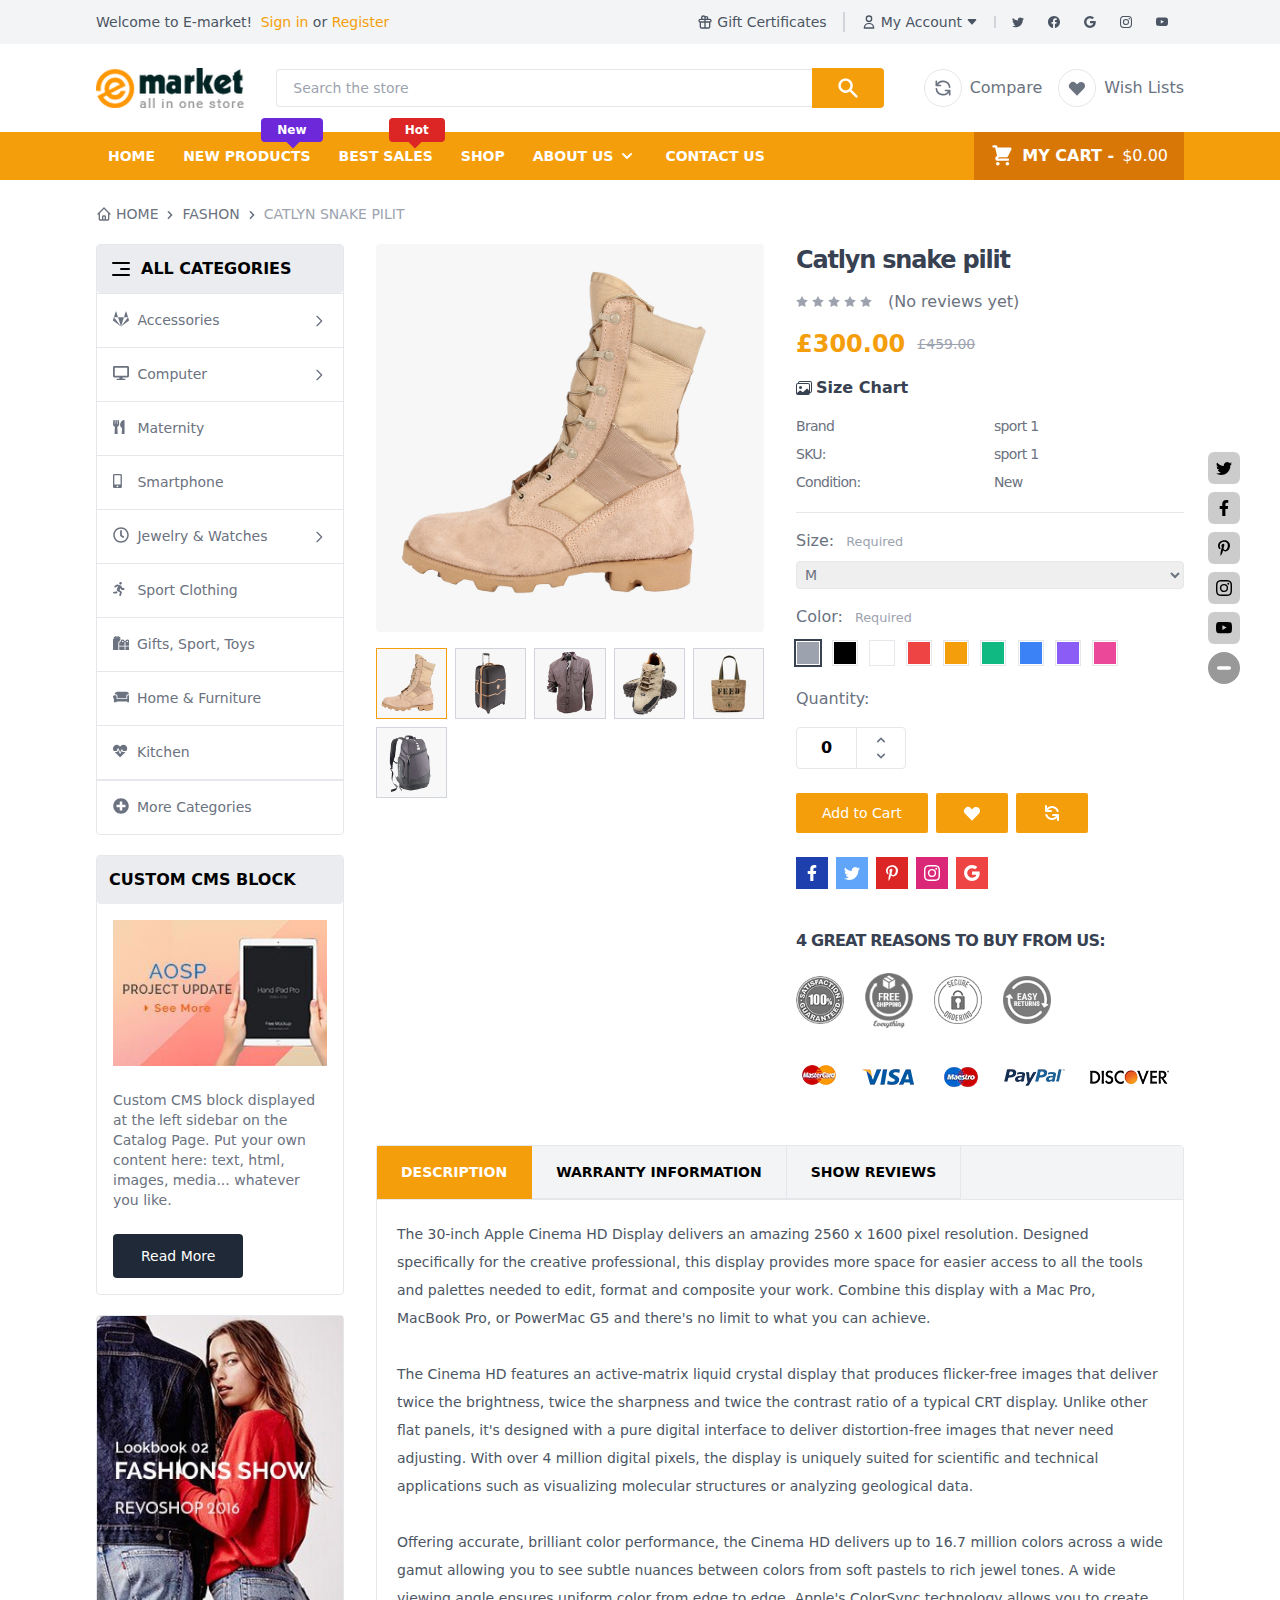
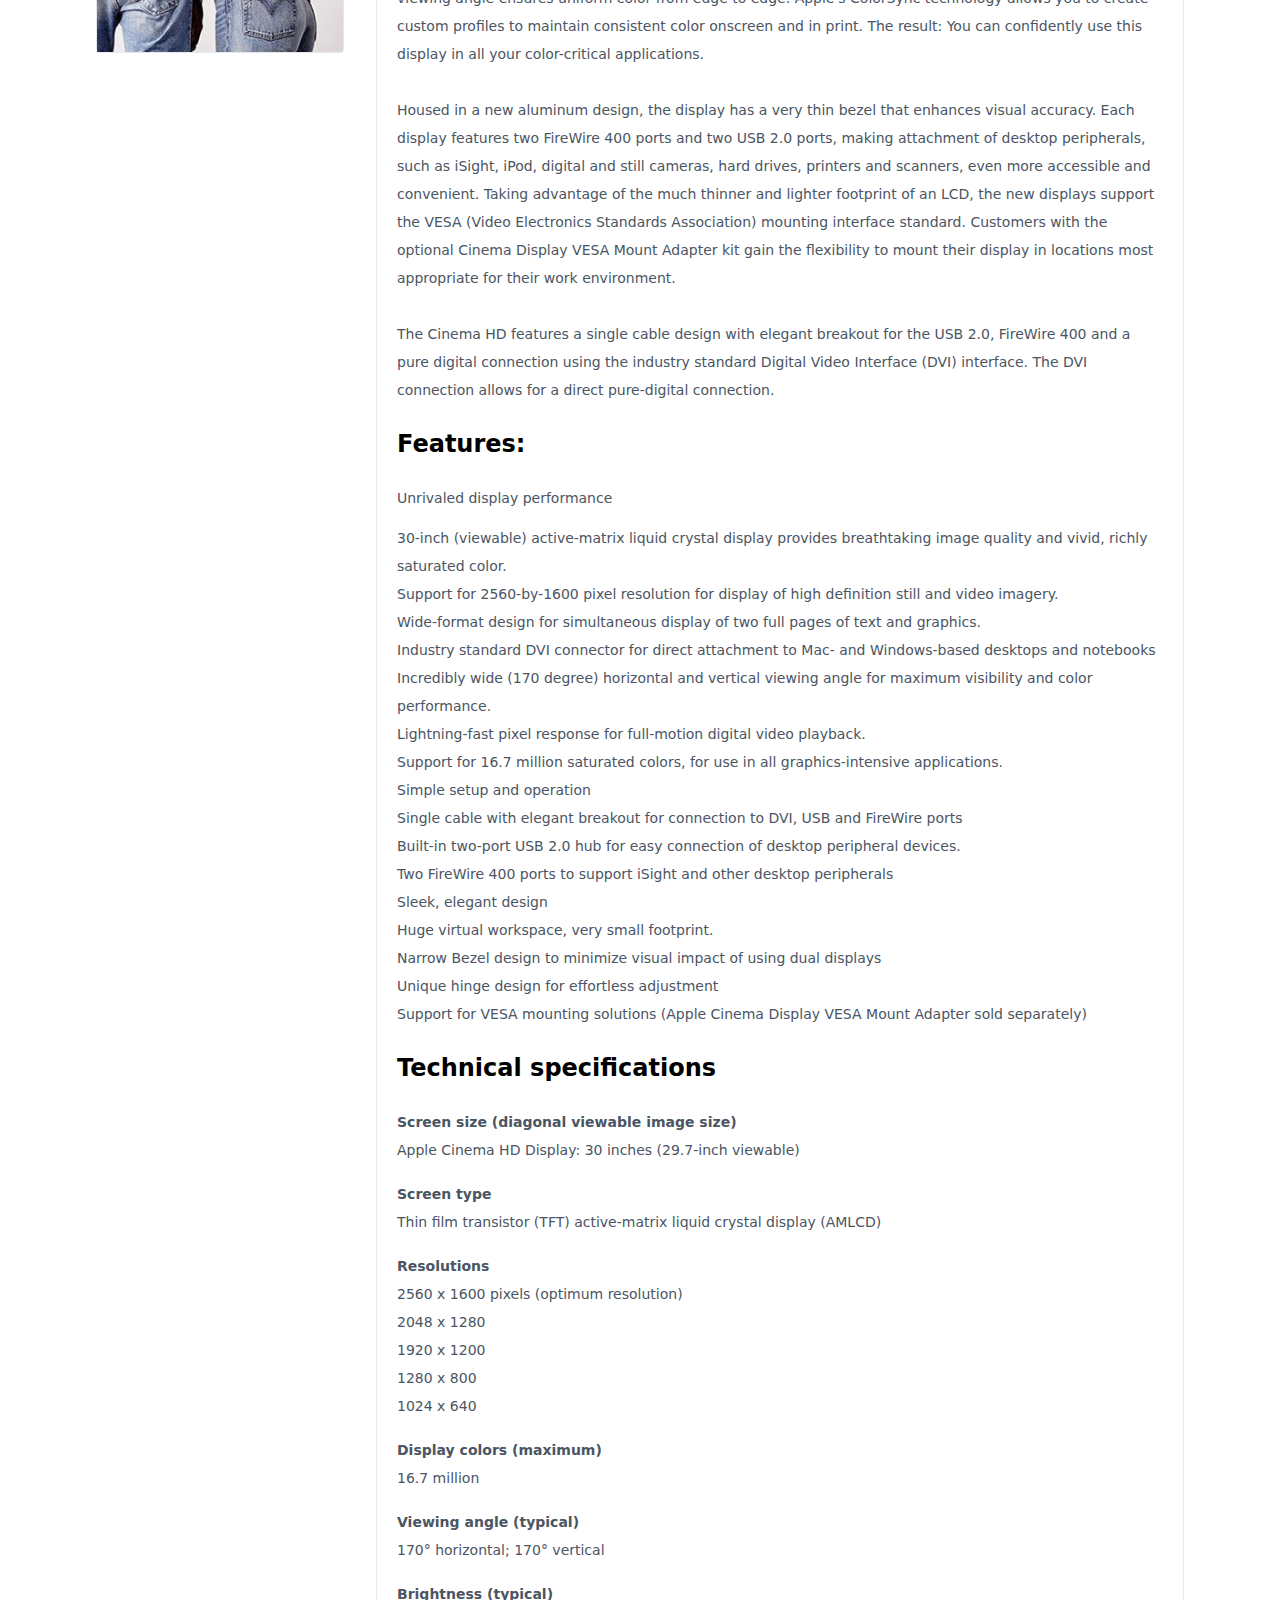
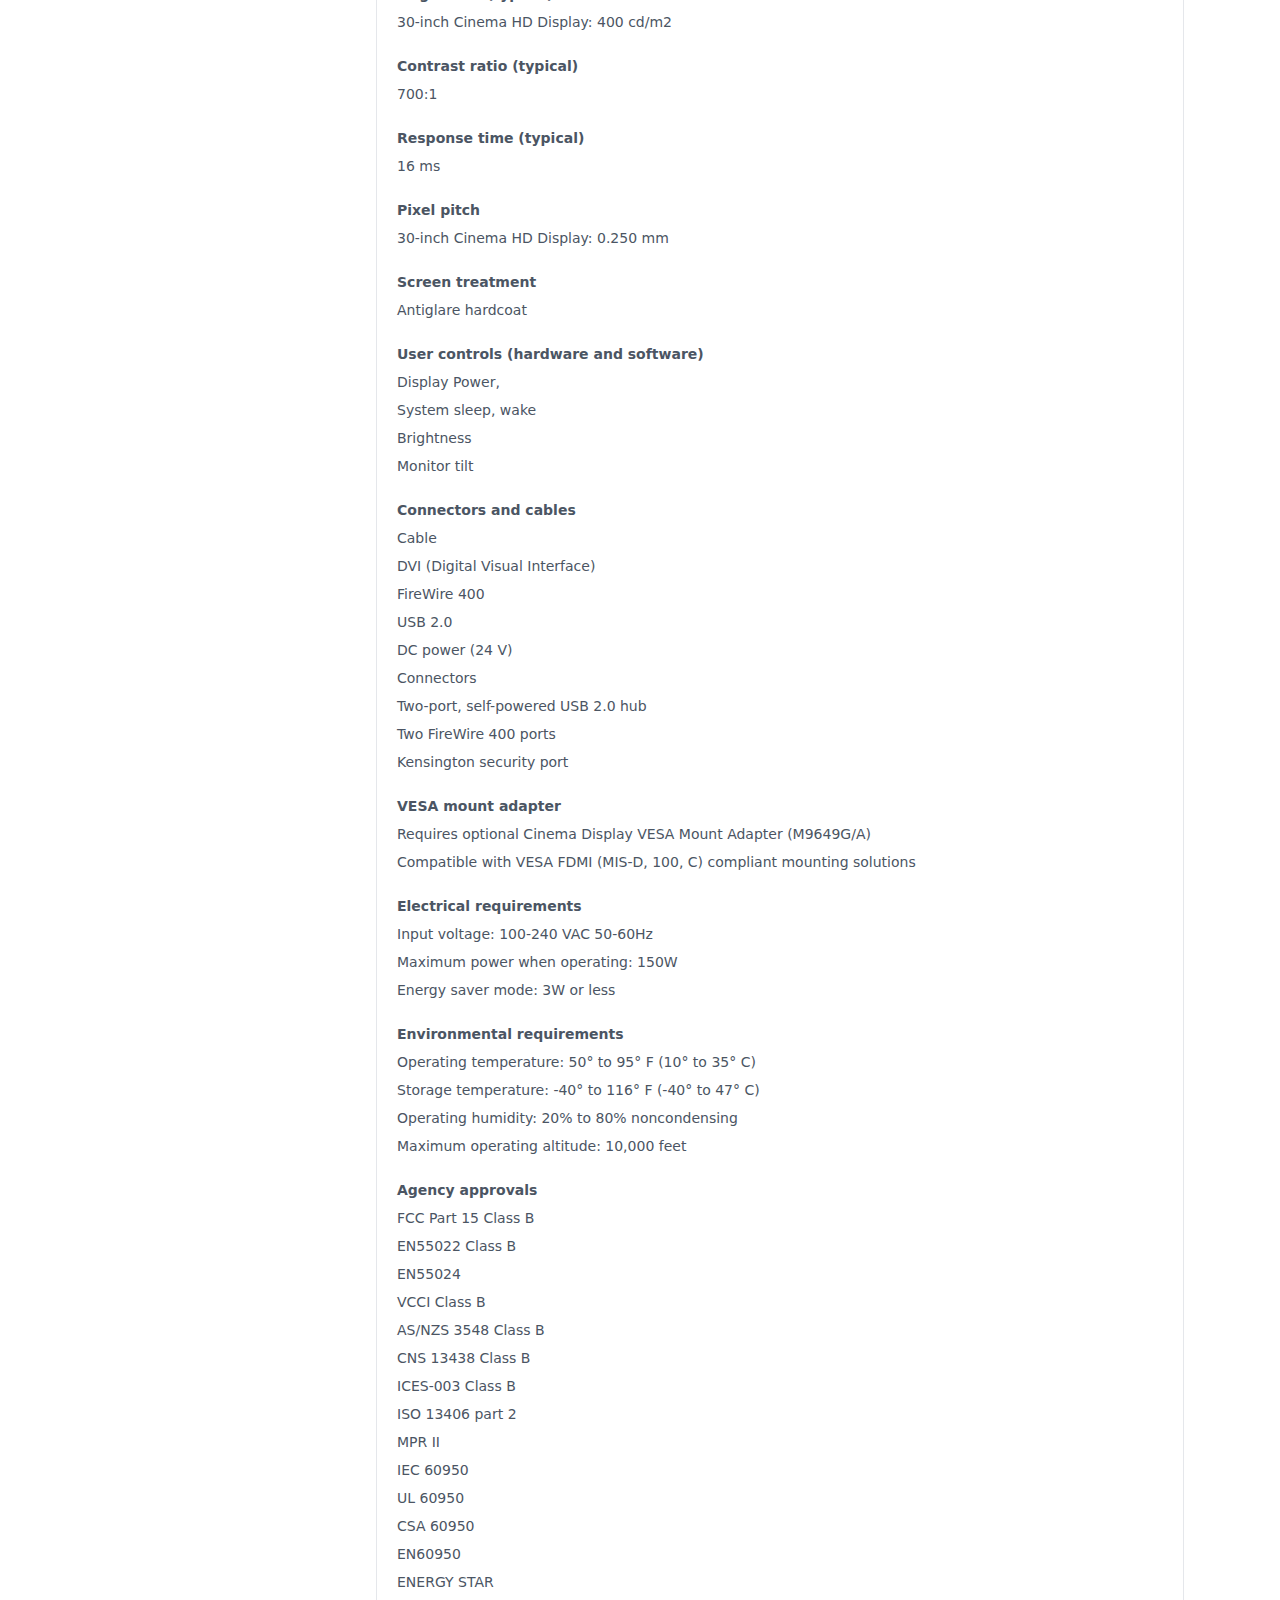
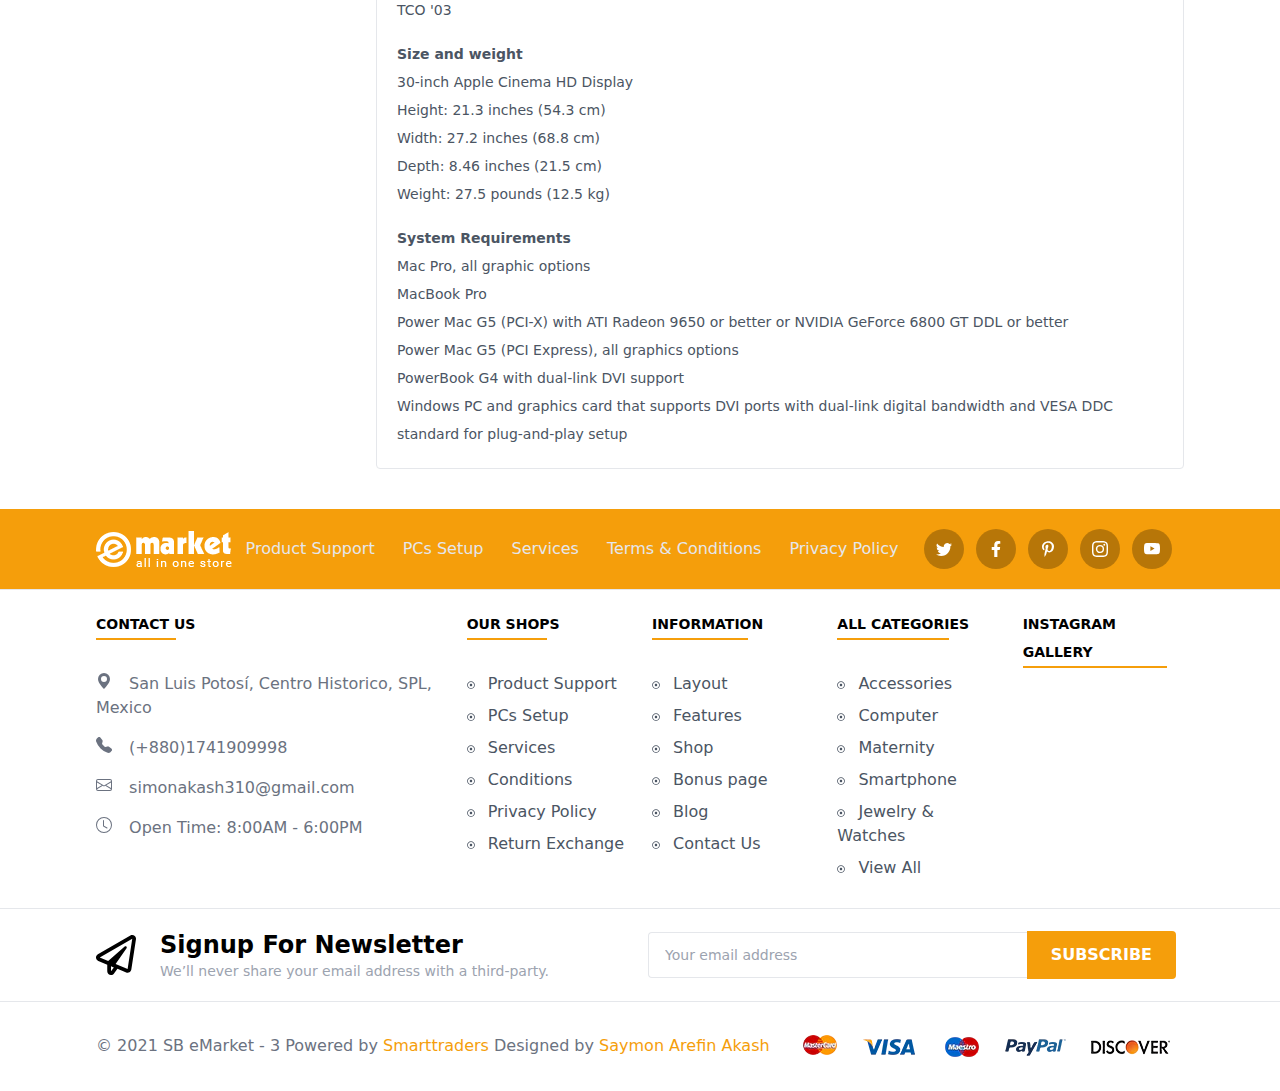
<file: catlyn-snake-pilit.html>
<!DOCTYPE html>
<html>
	<head>
		<meta charset="utf-8">
		<meta name="viewport" content="width=device-width, initial-scale=1, shrink-to-fit=no">
		
		<!-- Company Name -->
		<title>E-market || SAYMON AREFIN AKASH</title>
		
		<!-- Company Icon -->
		<link rel="icon" href="images/logo.png">
		
		<!-- Google Font  -->

		<!-- Owl slider -->
		<link rel="stylesheet" href="css/owl.carousel.min.css">
		<link rel="stylesheet" href="css/owl.theme.default.min.css">
		<!-- Tailwind-Css -->
		<link rel="stylesheet" href="css/tailwind.min.css">
		<!-- Tailwind-Css -->
		<link rel="stylesheet" href="css/preloader.css">
		<style>
			@media screen and (prefers-reduced-motion: no-preference) {
			html {
				scroll-behavior: smooth;
			}
			}
			.group:hover .hover\:w-full{
				width: 100%;
			}
			.cursor-zoomin{
				cursor: zoom-in;
			}
			/*------scroll bar---------------------*/
			::-webkit-scrollbar {
			width: 5px;
			height: 7px;
			}
			::-webkit-scrollbar-button {
			width: 0px;
			height: 0px;
			}
			::-webkit-scrollbar-thumb {
			background: #525965;
			border: 0px none #ffffff;
			border-radius: 0px;
			}
			::-webkit-scrollbar-thumb:hover {
			background: #525965;
			}
			::-webkit-scrollbar-thumb:active {
			background: #525965;
			}
			::-webkit-scrollbar-track {
			background: transparent;
			border: 0px none #ffffff;
			border-radius: 50px;
			}
			::-webkit-scrollbar-track:hover {
			background: transparent;
			}
			::-webkit-scrollbar-track:active {
			background: transparent;
			}
			::-webkit-scrollbar-corner {
			background: transparent;
			}
		</style>
	</head>
	<body x-data="{sticky: true}" >
		<!-- Preloader -->
		<div id="loading">
			<div id="loading-center">
				<div id="loading-center-absolute">
					<div class="object"></div>
					<div class="object"></div>
					<div class="object"></div>
					<div class="object"></div>
					<div class="object"></div>
					<div class="object"></div>
					<div class="object"></div>
					<div class="object"></div>
					<div class="object"></div>
					<div class="object"></div>
				</div>
			</div>
		</div>
		<!-- Preloader end-->
		<!-- ==Header Section == -->
		<header>
			<!---------Top Bar----------->
			<div class="flex justify-between bg-gray-100 py-3 xl:px-24 sm:px-10 px-4">
				<!---------001----------->
				<div class=" sm:block hidden">
					<p class="text-sm text-gray-600">Welcome to E-market! <a class=" text-yellow-500 ml-1" href="login.html"> Sign in</a> or <a class=" text-yellow-500" href="registration.html"> Register</a> </p>
				</div>
				<!---------001----------->
				<div class="flex items-center sm:justify-end justify-between text-sm md:divide-x-2 divide-gray-300  text-gray-600 md:w-auto w-full">
					<!---------001----------->
					<a class=" hidden md:flex items-center sm:px-4" href="#">
						<svg xmlns="http://www.w3.org/2000/svg" class="h-4 w-4 mr-1" fill="none" viewBox="0 0 24 24" stroke="currentColor">
							<path stroke-linecap="round" stroke-linejoin="round" stroke-width="2" d="M12 8v13m0-13V6a2 2 0 112 2h-2zm0 0V5.5A2.5 2.5 0 109.5 8H12zm-7 4h14M5 12a2 2 0 110-4h14a2 2 0 110 4M5 12v7a2 2 0 002 2h10a2 2 0 002-2v-7" />
						</svg> Gift Certificates
					</a>
					<!---------002----------->
					<div x-data="{dropdown:false}" @click.away="dropdown=false" class="relative">
						<a @click.prevent="dropdown=!dropdown" class=" flex items-center sm:px-4 whitespace-nowrap" :class="{'text-yellow-500' : dropdown===true}" href="#">
							<svg xmlns="http://www.w3.org/2000/svg" class="h-4 w-4 mr-1" fill="none" viewBox="0 0 24 24" stroke="currentColor">
								<path stroke-linecap="round" stroke-linejoin="round" stroke-width="2" d="M16 7a4 4 0 11-8 0 4 4 0 018 0zM12 14a7 7 0 00-7 7h14a7 7 0 00-7-7z" />
							</svg>
							My Account
							<svg xmlns="http://www.w3.org/2000/svg" fill="currentColor" class="bi bi-caret-down-fill h-3 w-3 ml-1" viewBox="0 0 16 16">
								<path d="M7.247 11.14 2.451 5.658C1.885 5.013 2.345 4 3.204 4h9.592a1 1 0 0 1 .753 1.659l-4.796 5.48a1 1 0 0 1-1.506 0z"/>
							</svg>
						</a>
						<div x-show="dropdown"
						x-transition:enter="duration-300 ease-in-out"
						x-transition:enter-start="opacity-0 h-0"
						x-transition:enter-end="opacity-100 h-36"
						x-transition:leave="duration-300 ease-in-out"
						x-transition:leave-start="opacity-100 h-36"
						x-transition:leave-end="opacity-0 h-0"
						class="absolute rounded p-3 bg-white border w-full shadow mt-2 text-base overflow-hidden duration-300">
							<a class=" mb-2 block" href="#"> Compare </a>
							<a class=" mb-2 block" href="#"> Check out </a>
							<a class=" mb-2 block" href="login.html">Sign in</a>
							<a class=" mb-2 block" href="registration.html">Register</a>
						</div>
					</div>
					<!---------003----------->
					<div class="sm:px-4 flex items-center space-x-6">
						<!------------------->
						<a class=" text-gray-600" href="#">
							<svg xmlns="http://www.w3.org/2000/svg" fill="currentColor" class="bi bi-twitter h-3 w-3" viewBox="0 0 16 16">
								<path d="M5.026 15c6.038 0 9.341-5.003 9.341-9.334 0-.14 0-.282-.006-.422A6.685 6.685 0 0 0 16 3.542a6.658 6.658 0 0 1-1.889.518 3.301 3.301 0 0 0 1.447-1.817 6.533 6.533 0 0 1-2.087.793A3.286 3.286 0 0 0 7.875 6.03a9.325 9.325 0 0 1-6.767-3.429 3.289 3.289 0 0 0 1.018 4.382A3.323 3.323 0 0 1 .64 6.575v.045a3.288 3.288 0 0 0 2.632 3.218 3.203 3.203 0 0 1-.865.115 3.23 3.23 0 0 1-.614-.057 3.283 3.283 0 0 0 3.067 2.277A6.588 6.588 0 0 1 .78 13.58a6.32 6.32 0 0 1-.78-.045A9.344 9.344 0 0 0 5.026 15z"/>
							</svg>
						</a>
						<!------------------->
						<a class=" text-gray-600" href="#">
							<svg xmlns="http://www.w3.org/2000/svg" fill="currentColor" class="bi bi-facebook h-3 w-3" viewBox="0 0 16 16">
								<path d="M16 8.049c0-4.446-3.582-8.05-8-8.05C3.58 0-.002 3.603-.002 8.05c0 4.017 2.926 7.347 6.75 7.951v-5.625h-2.03V8.05H6.75V6.275c0-2.017 1.195-3.131 3.022-3.131.876 0 1.791.157 1.791.157v1.98h-1.009c-.993 0-1.303.621-1.303 1.258v1.51h2.218l-.354 2.326H9.25V16c3.824-.604 6.75-3.934 6.75-7.951z"/>
							</svg>
						</a>
						<!------------------->
						<a class=" text-gray-600" href="#">
							<svg xmlns="http://www.w3.org/2000/svg"  fill="currentColor" class="bi bi-google h-3 w-3" viewBox="0 0 16 16">
								<path d="M15.545 6.558a9.42 9.42 0 0 1 .139 1.626c0 2.434-.87 4.492-2.384 5.885h.002C11.978 15.292 10.158 16 8 16A8 8 0 1 1 8 0a7.689 7.689 0 0 1 5.352 2.082l-2.284 2.284A4.347 4.347 0 0 0 8 3.166c-2.087 0-3.86 1.408-4.492 3.304a4.792 4.792 0 0 0 0 3.063h.003c.635 1.893 2.405 3.301 4.492 3.301 1.078 0 2.004-.276 2.722-.764h-.003a3.702 3.702 0 0 0 1.599-2.431H8v-3.08h7.545z"/>
							</svg>
						</a>
						<!------------------->
						<a class=" text-gray-600" href="#">
							<svg xmlns="http://www.w3.org/2000/svg" fill="currentColor" class="bi bi-instagram h-3 w-3" viewBox="0 0 16 16">
								<path d="M8 0C5.829 0 5.556.01 4.703.048 3.85.088 3.269.222 2.76.42a3.917 3.917 0 0 0-1.417.923A3.927 3.927 0 0 0 .42 2.76C.222 3.268.087 3.85.048 4.7.01 5.555 0 5.827 0 8.001c0 2.172.01 2.444.048 3.297.04.852.174 1.433.372 1.942.205.526.478.972.923 1.417.444.445.89.719 1.416.923.51.198 1.09.333 1.942.372C5.555 15.99 5.827 16 8 16s2.444-.01 3.298-.048c.851-.04 1.434-.174 1.943-.372a3.916 3.916 0 0 0 1.416-.923c.445-.445.718-.891.923-1.417.197-.509.332-1.09.372-1.942C15.99 10.445 16 10.173 16 8s-.01-2.445-.048-3.299c-.04-.851-.175-1.433-.372-1.941a3.926 3.926 0 0 0-.923-1.417A3.911 3.911 0 0 0 13.24.42c-.51-.198-1.092-.333-1.943-.372C10.443.01 10.172 0 7.998 0h.003zm-.717 1.442h.718c2.136 0 2.389.007 3.232.046.78.035 1.204.166 1.486.275.373.145.64.319.92.599.28.28.453.546.598.92.11.281.24.705.275 1.485.039.843.047 1.096.047 3.231s-.008 2.389-.047 3.232c-.035.78-.166 1.203-.275 1.485a2.47 2.47 0 0 1-.599.919c-.28.28-.546.453-.92.598-.28.11-.704.24-1.485.276-.843.038-1.096.047-3.232.047s-2.39-.009-3.233-.047c-.78-.036-1.203-.166-1.485-.276a2.478 2.478 0 0 1-.92-.598 2.48 2.48 0 0 1-.6-.92c-.109-.281-.24-.705-.275-1.485-.038-.843-.046-1.096-.046-3.233 0-2.136.008-2.388.046-3.231.036-.78.166-1.204.276-1.486.145-.373.319-.64.599-.92.28-.28.546-.453.92-.598.282-.11.705-.24 1.485-.276.738-.034 1.024-.044 2.515-.045v.002zm4.988 1.328a.96.96 0 1 0 0 1.92.96.96 0 0 0 0-1.92zm-4.27 1.122a4.109 4.109 0 1 0 0 8.217 4.109 4.109 0 0 0 0-8.217zm0 1.441a2.667 2.667 0 1 1 0 5.334 2.667 2.667 0 0 1 0-5.334z"/>
							</svg>
						</a>
						<!------------------->
						<a class=" text-gray-600" href="#">
							<svg xmlns="http://www.w3.org/2000/svg"  fill="currentColor" class="bi bi-youtube w-3 h-3" viewBox="0 0 16 16">
								<path d="M8.051 1.999h.089c.822.003 4.987.033 6.11.335a2.01 2.01 0 0 1 1.415 1.42c.101.38.172.883.22 1.402l.01.104.022.26.008.104c.065.914.073 1.77.074 1.957v.075c-.001.194-.01 1.108-.082 2.06l-.008.105-.009.104c-.05.572-.124 1.14-.235 1.558a2.007 2.007 0 0 1-1.415 1.42c-1.16.312-5.569.334-6.18.335h-.142c-.309 0-1.587-.006-2.927-.052l-.17-.006-.087-.004-.171-.007-.171-.007c-1.11-.049-2.167-.128-2.654-.26a2.007 2.007 0 0 1-1.415-1.419c-.111-.417-.185-.986-.235-1.558L.09 9.82l-.008-.104A31.4 31.4 0 0 1 0 7.68v-.123c.002-.215.01-.958.064-1.778l.007-.103.003-.052.008-.104.022-.26.01-.104c.048-.519.119-1.023.22-1.402a2.007 2.007 0 0 1 1.415-1.42c.487-.13 1.544-.21 2.654-.26l.17-.007.172-.006.086-.003.171-.007A99.788 99.788 0 0 1 7.858 2h.193zM6.4 5.209v4.818l4.157-2.408L6.4 5.209z"/>
							</svg>
						</a>
					</div>
				</div>
			</div>
			<!---------Middle Bar----------->
			<div class="flex justify-between items-center py-6 xl:px-24 sm:px-10 px-4">
				<!---------001----------->
				<div>
					<a href="index.html">
						<img  src="images/logo-01.png" alt="">
					</a>
				</div>
				<!---------002----------->
				<div class="w-full sm:px-8 px-2 flex items-center">
					<input class=" w-full p-2 rounded-l border-r-0 px-4 text-sm border text-gray-600 outline-none focus:ring focus:ring-blue-200" type="text" placeholder="Search the store">
					<button class="sm:px-6 p-2 bg-yellow-500 hover:bg-black text-white font-bold rounded-r">
						<svg xmlns="http://www.w3.org/2000/svg" class="h-6 w-6" viewBox="0 0 20 20" fill="currentColor">
						<path fill-rule="evenodd" d="M8 4a4 4 0 100 8 4 4 0 000-8zM2 8a6 6 0 1110.89 3.476l4.817 4.817a1 1 0 01-1.414 1.414l-4.816-4.816A6 6 0 012 8z" clip-rule="evenodd" />
					</svg>
					</button>
				</div>
				<!---------003----------->
				<div class="md:pl-2 flex items-center">
					<!------------->
					<a class=" flex items-center text-gray-500  md:mr-4 mr-1" href="#">
						<div class="p-2 border rounded-full mr-2">
							<svg xmlns="http://www.w3.org/2000/svg" class="h-5 w-5" fill="none" viewBox="0 0 24 24" stroke="currentColor">
								<path stroke-linecap="round" stroke-linejoin="round" stroke-width="2" d="M4 4v5h.582m15.356 2A8.001 8.001 0 004.582 9m0 0H9m11 11v-5h-.581m0 0a8.003 8.003 0 01-15.357-2m15.357 2H15" />
							</svg>
						</div>
						<span class="hidden md:inline-block">Compare</span>
					</a>
					<!------------->
					<a class=" flex items-center text-gray-500 " href="#">
						<div class="p-2 border rounded-full sm:mr-2">
							<svg xmlns="http://www.w3.org/2000/svg" class="h-5 w-5" viewBox="0 0 20 20" fill="currentColor">
								<path fill-rule="evenodd" d="M3.172 5.172a4 4 0 015.656 0L10 6.343l1.172-1.171a4 4 0 115.656 5.656L10 17.657l-6.828-6.829a4 4 0 010-5.656z" clip-rule="evenodd" />
							</svg>
						</div>
						<span class="hidden md:inline-block whitespace-nowrap">Wish Lists</span>
					</a>
				</div>
			</div>
			<!---------Bottom Bar----------->
			<div class=" bg-yellow-500 flex items-center justify-between  xl:px-24 sm:px-10 px-4">
				<!---------001----------->
				<div x-data="{humberger:false}">
					<button @click.prevent="humberger=true" class=" p-2 rounded bg-gradient-to-b from-gray-600 to-gray-900 lg:hidden inline-block">
						<!---------button----------->
						<span class=" text-white">
							<svg xmlns="http://www.w3.org/2000/svg" class="h-7 w-7" fill="none" viewBox="0 0 24 24" stroke="currentColor">
							<path stroke-linecap="round" stroke-linejoin="round" stroke-width="2" d="M4 6h16M4 12h16M4 18h16" />
						</svg>
						</span>
					</button>
					<!---------Mobile Menu----------->
					<div x-show="humberger"
					@click.away="humberger = false"
					x-transition:enter="transition ease-out top-0 duration-300 -ml-64"
					x-transition:enter-start=""
					x-transition:enter-end=" transform translate-x-64"
					x-transition:leave="transition ease-out duration-300"
					x-transition:leave-start=""
					x-transition:leave-end="transform -translate-x-64"
					class="fixed top-0 left-0 bg-white shadow-2xl w-72 h-screen uppercase overflow-y-auto z-50">
						<div @click="humberger=false" class=" rounded-md p-2 bg-red-500 m-4 mx-2 text-white flex items-center justify-center cursor-pointer">
							<span>
								<svg xmlns="http://www.w3.org/2000/svg" class="h-4 w-4" fill="none" viewBox="0 0 24 24" stroke="currentColor">
									<path stroke-linecap="round" stroke-linejoin="round" stroke-width="3" d="M6 18L18 6M6 6l12 12" />
								</svg>
							</span>
						</div>
						<div class="space-x-6 text-xs font-semibold w-full" x-data=" {active :'active1'}">
							<ul class="w-full tracking-wider">
								<li class=" duration-300 hover:shadow border-b border-t py-4 px-10">
									<a href="index.html"
									@click=" active='active1'"
									:class="{'text-yellow-500': active==='active1'}"
									>HOME</a>
								</li>
								<li class=" duration-300 hover:tracking-widest hover:shadow border-b py-4 px-10 relative">
									<a href="shop.html"
									@click=" active='active2'"
									:class="{'text-yellow-500': active==='active2'}"
									>
									New products
									<span class=" absolute z-20 top-3 right-2 mr-1 p-1 rounded bg-purple-700 text-xs z-10 capitalize px-4 text-white hover:text-white">New</span>
									<span class="absolute top-5 right-16 p-1 bg-purple-700 h-2 w-2 transform rotate-45"></span>
									</a>
								</li>
								<li class=" duration-300 hover:tracking-widest hover:shadow border-b py-4 px-10 relative">
									<a href="shop.html"
									@click=" active='active3'"
									:class="{'text-yellow-500': active==='active3'}"
									>Best sales
									<span class=" absolute z-20 top-3 right-2 mr-1 p-1 rounded bg-red-600 text-xs z-10 capitalize px-5 text-white hover:text-white">Hot</span>
									<span class="absolute top-5 right-16 p-1 bg-red-600 h-2 w-2 mr-1 transform rotate-45"></span>
									</a>
								</li>
								<li class=" duration-300 hover:tracking-widest hover:shadow border-b py-4 px-10">
									<a href="shop.html"
									@click=" active='active4'"
									:class="{'text-yellow-500': active==='active4'}"
									>Shop</a>
								</li>
								<li class=" duration-300 hover:tracking-widest hover:shadow border-b py-4 px-10">
									<a href="contact-us.html"
									@click=" active='active5'"
									:class="{'text-yellow-500': active==='active5'}"
									>CONTACT</a>
								</li>
								<li class=" duration-300 hover:tracking-widest hover:shadow border-b py-4 px-10">
									<a href="faq.html"
									@click=" active='active6'"
									:class="{'text-yellow-500': active==='active6'}"
									>FAQ</a>
								</li>
								<li class=" duration-300 hover:tracking-widest hover:shadow border-b py-4 px-10">
									<a href="terms-and-condition.html"
									@click=" active='active8'"
									:class="{'text-yellow-500': active==='active8'}"
									>Terms & condition</a>
								</li>
								<li class=" duration-300 hover:tracking-widest hover:shadow border-b py-4 px-10">
									<a href="privacy-policy.html"
									@click=" active='active9'"
									:class="{'text-yellow-500': active==='active9'}"
									>Privacy & policy</a>
								</li>
								<li class=" duration-300 hover:tracking-widest hover:shadow border-b py-4 px-10">
									<a href="login.html"
									@click=" active='active10'"
									:class="{'text-yellow-500': active==='active10'}"
									>LogIn</a>
								</li>
								<li class=" duration-300 hover:tracking-widest hover:shadow border-b py-4 px-10">
									<a href="registration.html"
									@click=" active='active11'"
									:class="{'text-yellow-500': active==='active11'}"
									>Register</a>
								</li>
							</ul>
						</div>
					</div>
					<!---------main Menu----------->
					<ul class="hidden uppercase text-white font-bold lg:flex items-center space-x-1 text-sm">
						<!----------->
						<li>
							<a class="p-3" href="index.html">Home</a>
						</li>
						<!----------->
						<li class=" relative">
							<a class="p-3" href="shop.html">New products
								<span class=" absolute z-20 -top-7 right-0 p-1 rounded bg-purple-700 text-xs z-10 capitalize px-4">New</span>
								<span class="absolute -top-3 right-6 p-1 bg-purple-700 h-3 w-3 transform rotate-45"></span>
							</a>
						</li>
						<!----------->
						<li class=" relative">
							<a class="p-3" href="shop.html">Best sales
								<span class=" absolute z-20 -top-7 right-0 p-1 rounded bg-red-600 text-xs z-10 capitalize px-4 ">Hot</span>
								<span class="absolute -top-3 right-6 p-1 bg-red-600 h-3 w-3 transform rotate-45"></span>
							</a>
						</li>
						<!----------->
						<li>
							<a class="p-3" href="shop.html">Shop</a>
						</li>
						<!----------->
						<li x-data="{dropdown:false}" @mouseover="dropdown=true" @mouseout="dropdown=false" class="relative"@click.away="dropdown=false">
							<button class="p-3 flex items-center font-bold text-sm uppercase">ABOUT US
								<span>
									<svg xmlns="http://www.w3.org/2000/svg" class="h-5 w-5 ml-1" viewBox="0 0 20 20" fill="currentColor">
										<path fill-rule="evenodd" d="M5.293 7.293a1 1 0 011.414 0L10 10.586l3.293-3.293a1 1 0 111.414 1.414l-4 4a1 1 0 01-1.414 0l-4-4a1 1 0 010-1.414z" clip-rule="evenodd" />
										</svg>
								</span> 
							</button>
							<div x-show="dropdown"
							x-transition:enter="duration-300 ease-in-out"
							x-transition:enter-start="opacity-0 transform translate-y-12"
							x-transition:enter-end="opacity-100 transform translate-y-0"
							x-transition:leave="duration-300 ease-in-out"
							x-transition:leave-start="opacity-100 transform translate-y-0"
							x-transition:leave-end="opacity-0 transform translate-y-12"
							class="absolute bg-white border w-52 rounded shadow text-sm text-black overflow-hidden font-normal z-50">
								<a class=" block hover:bg-gray-100  px-4 p-3 border-b" href="faq.html">FAQ</a>
								<a class=" block hover:bg-gray-100  px-4 p-3 border-b" href="terms-and-condition.html">Terms & conditions</a>
								<a class=" block hover:bg-gray-100  px-4 p-3" href="privacy-policy.html">Privacy & policy</a>
							</div> 
						</li>
						<!----------->
						<li>
							<a class="p-3" href="contact-us.html">Contact us</a>
						</li>
					</ul>
				</div>
				<!---------002----------->
				<div x-data="{cart:false}" @mouseover="cart=true" @mouseout="cart=false" class=" relative">
					<!----Button----->
					<button class=" text-white flex items-center space-x-2 font-bold relative uppercase p-3 px-4 bg-yellow-600">
						<span class="">
							<svg xmlns="http://www.w3.org/2000/svg" class="h-6 w-6" viewBox="0 0 20 20" fill="currentColor">
								<path d="M3 1a1 1 0 000 2h1.22l.305 1.222a.997.997 0 00.01.042l1.358 5.43-.893.892C3.74 11.846 4.632 14 6.414 14H15a1 1 0 000-2H6.414l1-1H14a1 1 0 00.894-.553l3-6A1 1 0 0017 3H6.28l-.31-1.243A1 1 0 005 1H3zM16 16.5a1.5 1.5 0 11-3 0 1.5 1.5 0 013 0zM6.5 18a1.5 1.5 0 100-3 1.5 1.5 0 000 3z" />
							</svg>
							<span class="lg:hidden absolute z-20 top-0 left-9 h-5 w-5 rounded-full box-border flex items-center justify-center bg-black text-xs text-white">0</span>
						</span>
						<div class="lg:flex hidden items-center space-x-2">
							<span>My cart -</span>
							<span class=" font-normal">$0.00</span>
						</div>
					</button>
					<!--------->
					<div x-show.transition="cart"class="bg-white shadow-2xl absolute -left-56 lg:-left-8 right-0 top-12 border p-5 rounded z-50 flex items-center justify-center h-40 w-72">
						<ul>
							<li>Your cart is empty</li>
						</ul>
					</div>
				</div>
			</div>
		</header>
		<main>
			<!--------------Breadcrumb----------------------->
			<div class="flex items-center text-gray-500 uppercase font-medium text-sm pt-6 xl:px-24 sm:px-10 px-4">
				<!-------------->
				<a class=" hover:text-yellow-500 flex items-center" href="index.html">
					<span>
						<svg xmlns="http://www.w3.org/2000/svg" class="h-4 w-4 mr-1" fill="none" viewBox="0 0 24 24" stroke="currentColor">
							<path stroke-linecap="round" stroke-linejoin="round" stroke-width="2" d="M3 12l2-2m0 0l7-7 7 7M5 10v10a1 1 0 001 1h3m10-11l2 2m-2-2v10a1 1 0 01-1 1h-3m-6 0a1 1 0 001-1v-4a1 1 0 011-1h2a1 1 0 011 1v4a1 1 0 001 1m-6 0h6" />
						</svg>
					</span>
					<span>Home</span>
				</a>
				<!-------------->
				<span class=" mx-1 mt-0.5">
					<svg xmlns="http://www.w3.org/2000/svg" class="h-4 w-4" viewBox="0 0 20 20" fill="currentColor">
						<path fill-rule="evenodd" d="M7.293 14.707a1 1 0 010-1.414L10.586 10 7.293 6.707a1 1 0 011.414-1.414l4 4a1 1 0 010 1.414l-4 4a1 1 0 01-1.414 0z" clip-rule="evenodd" />
					</svg>
				</span>
				<!-------------->
				<a class=" hover:text-yellow-500" href="fashon.html">Fashon</a>
				<!-------------->
				<span class=" mx-1 mt-0.5">
					<svg xmlns="http://www.w3.org/2000/svg" class="h-4 w-4" viewBox="0 0 20 20" fill="currentColor">
						<path fill-rule="evenodd" d="M7.293 14.707a1 1 0 010-1.414L10.586 10 7.293 6.707a1 1 0 011.414-1.414l4 4a1 1 0 010 1.414l-4 4a1 1 0 01-1.414 0z" clip-rule="evenodd" />
					</svg>
				</span>
				<!-------------->
				<a class="cursor-pointe text-gray-400"> CATLYN SNAKE PILIT</a>
			</div>
			<!--------------Breadcrumb End----------->
			<!-- == product > catlyn-snake-pilit == -->
			<section class="xl:px-24 sm:px-10 px-4 pt-5">
				<!---------------->
				<div class="lg:grid lg:grid-cols-4 gap-8">
					<!---------001 for Mobile device----------->
					<div x-data="{humberger:false}" class="lg:hidden block mb-10">
						<button @click.prevent="humberger=true" class=" p-2 rounded w-full flex justify-between bg-gray-100">
							<span>
								<svg x-show="humberger===false" xmlns="http://www.w3.org/2000/svg" class="h-6 w-6 transform duration-300 rotate-180" fill="none" viewBox="0 0 24 24" stroke="currentColor">
									<path stroke-linecap="round" stroke-linejoin="round" stroke-width="2" d="M4 6h16M4 12h8m-8 6h16" />
								</svg>
								<svg x-show="humberger===true" xmlns="http://www.w3.org/2000/svg" class="h-6 w-6 duration-300" fill="none" viewBox="0 0 24 24" stroke="currentColor">
									<path stroke-linecap="round" stroke-linejoin="round" stroke-width="2" d="M6 18L18 6M6 6l12 12" />
								</svg>
							</span>
							<span class=" ml-2 font-bold uppercase">All Categories </span>
							<span>
								<svg x-show="humberger===false" xmlns="http://www.w3.org/2000/svg" class="h-6 w-6 transform duration-300 rotate-180" fill="none" viewBox="0 0 24 24" stroke="currentColor">
									<path stroke-linecap="round" stroke-linejoin="round" stroke-width="2" d="M4 6h16M4 12h8m-8 6h16" />
								</svg>
								<svg x-show="humberger===true" xmlns="http://www.w3.org/2000/svg" class="h-6 w-6 duration-300" fill="none" viewBox="0 0 24 24" stroke="currentColor">
									<path stroke-linecap="round" stroke-linejoin="round" stroke-width="2" d="M6 18L18 6M6 6l12 12" />
								</svg>
							</span>
						</button>
						<!---------Mobile Menu----------->
						<nav class="absolute right-0 top-0 left-0 z-50" x-show="humberger"
						@click.away="humberger=false"
						x-transition:enter="transition  ease-in-out duration-300 -ml-64"
						x-transition:enter-start="ease-in-out"
						x-transition:enter-end=" transform translate-x-64"
						x-transition:leave="transition  ease-in-out duration-300"
						x-transition:leave-start="ease-in-out"
						x-transition:leave-end="transform -translate-x-64"
						>
							<div class="fixed top-0 left-0 bg-white shadow-2xl w-72 h-screen overflow-y-auto">
								<div @click="humberger=false" class=" rounded-md p-2 bg-red-500 m-4 mx-2 text-white flex items-center justify-center cursor-pointer">
									<span>
										<svg xmlns="http://www.w3.org/2000/svg" class="h-4 w-4" fill="none" viewBox="0 0 24 24" stroke="currentColor">
											<path stroke-linecap="round" stroke-linejoin="round" stroke-width="3" d="M6 18L18 6M6 6l12 12" />
										</svg>
									</span>
								</div>
								<div class=" font-semibold w-full" x-data=" {active :'active1'}">
									<ul class=" border rounded divide-y">
										<!---->
										<li class=" p-4 flex items-center bg-gray-100">
											<span>
												<svg xmlns="http://www.w3.org/2000/svg" class="h-6 w-6 transform rotate-180" fill="none" viewBox="0 0 24 24" stroke="currentColor">
													<path stroke-linecap="round" stroke-linejoin="round" stroke-width="2" d="M4 6h16M4 12h8m-8 6h16" />
												</svg>
											</span>
											<span class=" ml-2 font-bold uppercase ">All Categories </span>
										</li>
										<!-- catagory start-->
										<li class="p-4 hover:bg-gray-100">
											<!--------mega menu button----------->
											<a class="w-full  flex items-center justify-between text-gray-500 text-sm hover:text-yellow-500" href="#">
												<span><svg class="svg-inline--fa fa-gitlab fa-w-16 w-4 h-4 mb-1 inline-block mr-1" role="img" xmlns="http://www.w3.org/2000/svg" viewBox="0 0 512 512"><path fill="currentColor" d="M105.2 24.9c-3.1-8.9-15.7-8.9-18.9 0L29.8 199.7h132c-.1 0-56.6-174.8-56.6-174.8zM.9 287.7c-2.6 8 .3 16.9 7.1 22l247.9 184-226.2-294zm160.8-88l94.3 294 94.3-294zm349.4 88l-28.8-88-226.3 294 247.9-184c6.9-5.1 9.7-14 7.2-22zM425.7 24.9c-3.1-8.9-15.7-8.9-18.9 0l-56.6 174.8h132z"></path></svg> Accessories</span>
												<span><svg xmlns="http://www.w3.org/2000/svg" class="h-4 w-4" fill="none" viewBox="0 0 24 24" stroke="currentColor">
													<path stroke-linecap="round" stroke-linejoin="round" stroke-width="2" d="M9 5l7 7-7 7" />
												</svg></span>
											</a>
										</li>
										<!---->
										<li class="p-4 hover:bg-gray-100"> 
											<a class="w-full  flex items-center justify-between text-gray-500 text-sm hover:text-yellow-500" href="#">
												<span><svg  class="svg-inline--fa fa-desktop fa-w-18 w-4 h-4 mb-1 inline-block mr-1" role="img" xmlns="http://www.w3.org/2000/svg" viewBox="0 0 576 512"><path fill="currentColor" d="M528 0H48C21.5 0 0 21.5 0 48v320c0 26.5 21.5 48 48 48h192l-16 48h-72c-13.3 0-24 10.7-24 24s10.7 24 24 24h272c13.3 0 24-10.7 24-24s-10.7-24-24-24h-72l-16-48h192c26.5 0 48-21.5 48-48V48c0-26.5-21.5-48-48-48zm-16 352H64V64h448v288z"></path></svg> Computer </span>
												<span><svg xmlns="http://www.w3.org/2000/svg" class="h-4 w-4" fill="none" viewBox="0 0 24 24" stroke="currentColor">
													<path stroke-linecap="round" stroke-linejoin="round" stroke-width="2" d="M9 5l7 7-7 7" />
												</svg></span>
											</a>
										</li>
										<!---->
										<li class="p-4 hover:bg-gray-100"> 
											<a class="w-full  flex items-center justify-between text-gray-500 text-sm hover:text-yellow-500" href="#">
												<span><svg  class="svg-inline--fa fa-desktop fa-w-18 w-4 h-4 mb-1 inline-block mr-1" role="img" xmlns="http://www.w3.org/2000/svg" viewBox="0 0 576 512"><path fill="currentColor" d="M207.9 15.2c.8 4.7 16.1 94.5 16.1 128.8 0 52.3-27.8 89.6-68.9 104.6L168 486.7c.7 13.7-10.2 25.3-24 25.3H80c-13.7 0-24.7-11.5-24-25.3l12.9-238.1C27.7 233.6 0 196.2 0 144 0 109.6 15.3 19.9 16.1 15.2 19.3-5.1 61.4-5.4 64 16.3v141.2c1.3 3.4 15.1 3.2 16 0 1.4-25.3 7.9-139.2 8-141.8 3.3-20.8 44.7-20.8 47.9 0 .2 2.7 6.6 116.5 8 141.8.9 3.2 14.8 3.4 16 0V16.3c2.6-21.6 44.8-21.4 48-1.1zm119.2 285.7l-15 185.1c-1.2 14 9.9 26 23.9 26h56c13.3 0 24-10.7 24-24V24c0-13.2-10.7-24-24-24-82.5 0-221.4 178.5-64.9 300.9z"></path></path></svg> Maternity </span>
											</a>
										</li>
										<!---->
										<li class="p-4 hover:bg-gray-100"> 
											<a class="w-full  flex items-center justify-between text-gray-500 text-sm hover:text-yellow-500" href="#">
												<span><svg  class="svg-inline--fa fa-desktop fa-w-18 w-4 h-4 mb-1 inline-block mr-1" role="img" xmlns="http://www.w3.org/2000/svg" viewBox="0 0 576 512"><path fill="currentColor" d="M272 0H48C21.5 0 0 21.5 0 48v416c0 26.5 21.5 48 48 48h224c26.5 0 48-21.5 48-48V48c0-26.5-21.5-48-48-48zM160 480c-17.7 0-32-14.3-32-32s14.3-32 32-32 32 14.3 32 32-14.3 32-32 32zm112-108c0 6.6-5.4 12-12 12H60c-6.6 0-12-5.4-12-12V60c0-6.6 5.4-12 12-12h200c6.6 0 12 5.4 12 12v312z"></path></svg> Smartphone </span>
											</a>
										</li>
										<!---->
										<li class="p-4 hover:bg-gray-100">
											<!--------mega menu button----------->
											<a class="w-full   flex items-center justify-between text-gray-500 text-sm" href="#">
												<span><svg class="svg-inline--fa fa-gitlab fa-w-16 w-4 h-4 mb-1 inline-block mr-1" role="img" xmlns="http://www.w3.org/2000/svg" viewBox="0 0 512 512"><path fill="currentColor" d="M256 8C119 8 8 119 8 256s111 248 248 248 248-111 248-248S393 8 256 8zm0 448c-110.5 0-200-89.5-200-200S145.5 56 256 56s200 89.5 200 200-89.5 200-200 200zm61.8-104.4l-84.9-61.7c-3.1-2.3-4.9-5.9-4.9-9.7V116c0-6.6 5.4-12 12-12h32c6.6 0 12 5.4 12 12v141.7l66.8 48.6c5.4 3.9 6.5 11.4 2.6 16.8L334.6 349c-3.9 5.3-11.4 6.5-16.8 2.6z"></path></path></svg> Jewelry & Watches</span>
												<span><svg xmlns="http://www.w3.org/2000/svg" class="h-4 w-4" fill="none" viewBox="0 0 24 24" stroke="currentColor">
													<path stroke-linecap="round" stroke-linejoin="round" stroke-width="2" d="M9 5l7 7-7 7" />
												</svg></span>
											</a>
										</li>
										<!---->
										<li class="p-4 hover:bg-gray-100"> 
											<a class="w-full  flex items-center justify-between text-gray-500 text-sm hover:text-yellow-500" href="#">
												<span><svg  class="svg-inline--fa fa-desktop fa-w-18 w-4 h-4 mb-1 inline-block mr-1" role="img" xmlns="http://www.w3.org/2000/svg" viewBox="0 0 576 512"><path fill="currentColor" d="M272 96c26.51 0 48-21.49 48-48S298.51 0 272 0s-48 21.49-48 48 21.49 48 48 48zM113.69 317.47l-14.8 34.52H32c-17.67 0-32 14.33-32 32s14.33 32 32 32h77.45c19.25 0 36.58-11.44 44.11-29.09l8.79-20.52-10.67-6.3c-17.32-10.23-30.06-25.37-37.99-42.61zM384 223.99h-44.03l-26.06-53.25c-12.5-25.55-35.45-44.23-61.78-50.94l-71.08-21.14c-28.3-6.8-57.77-.55-80.84 17.14l-39.67 30.41c-14.03 10.75-16.69 30.83-5.92 44.86s30.84 16.66 44.86 5.92l39.69-30.41c7.67-5.89 17.44-8 25.27-6.14l14.7 4.37-37.46 87.39c-12.62 29.48-1.31 64.01 26.3 80.31l84.98 50.17-27.47 87.73c-5.28 16.86 4.11 34.81 20.97 40.09 3.19 1 6.41 1.48 9.58 1.48 13.61 0 26.23-8.77 30.52-22.45l31.64-101.06c5.91-20.77-2.89-43.08-21.64-54.39l-61.24-36.14 31.31-78.28 20.27 41.43c8 16.34 24.92 26.89 43.11 26.89H384c17.67 0 32-14.33 32-32s-14.33-31.99-32-31.99z"></path></svg> Sport Clothing </span>
											</a>
										</li>
										<!---->
										<li class="p-4 hover:bg-gray-100"> 
											<a class="w-full  flex items-center justify-between text-gray-500 text-sm hover:text-yellow-500" href="#">
												<span><svg  class="svg-inline--fa fa-desktop fa-w-18 w-4 h-4 mb-1 inline-block mr-2" role="img" xmlns="http://www.w3.org/2000/svg" viewBox="0 0 576 512"><path fill="currentColor" d="M240.6 194.1c1.9-30.8 17.3-61.2 44-79.8C279.4 103.5 268.7 96 256 96h-29.4l30.7-22c7.2-5.1 8.9-15.1 3.7-22.3l-9.3-13c-5.1-7.2-15.1-8.9-22.3-3.7l-32 22.9 11.5-30.6c3.1-8.3-1.1-17.5-9.4-20.6l-15-5.6c-8.3-3.1-17.5 1.1-20.6 9.4l-19.9 53-19.9-53.1C121 2.1 111.8-2.1 103.5 1l-15 5.6C80.2 9.7 76 19 79.2 27.2l11.5 30.6L58.6 35c-7.2-5.1-17.2-3.5-22.3 3.7l-9.3 13c-5.1 7.2-3.5 17.2 3.7 22.3l30.7 22H32c-17.7 0-32 14.3-32 32v352c0 17.7 14.3 32 32 32h168.9c-5.5-9.5-8.9-20.3-8.9-32V256c0-29.9 20.8-55 48.6-61.9zM224 480c0 17.7 14.3 32 32 32h160V384H224v96zm224 32h160c17.7 0 32-14.3 32-32v-96H448v128zm160-288h-20.4c2.6-7.6 4.4-15.5 4.4-23.8 0-35.5-27-72.2-72.1-72.2-48.1 0-75.9 47.7-87.9 75.3-12.1-27.6-39.9-75.3-87.9-75.3-45.1 0-72.1 36.7-72.1 72.2 0 8.3 1.7 16.2 4.4 23.8H256c-17.7 0-32 14.3-32 32v96h192V224h15.3l.7-.2.7.2H448v128h192v-96c0-17.7-14.3-32-32-32zm-272 0c-2.7-1.4-5.1-3-7.2-4.8-7.3-6.4-8.8-13.8-8.8-19 0-9.7 6.4-24.2 24.1-24.2 18.7 0 35.6 27.4 44.5 48H336zm199.2-4.8c-2.1 1.8-4.5 3.4-7.2 4.8h-52.6c8.8-20.3 25.8-48 44.5-48 17.7 0 24.1 14.5 24.1 24.2 0 5.2-1.5 12.6-8.8 19z"></path></svg>Gifts, Sport, Toys</span>
											</a>
										</li>
										<!---->
										<li class="p-4 hover:bg-gray-100"> 
											<a class="w-full  flex items-center justify-between text-gray-500 text-sm hover:text-yellow-500" href="#">
												<span><svg  class="svg-inline--fa fa-desktop fa-w-18 w-4 h-4 mb-1 inline-block mr-2" role="img" xmlns="http://www.w3.org/2000/svg" viewBox="0 0 576 512"><path fill="currentColor" d="M160 224v64h320v-64c0-35.3 28.7-64 64-64h32c0-53-43-96-96-96H160c-53 0-96 43-96 96h32c35.3 0 64 28.7 64 64zm416-32h-32c-17.7 0-32 14.3-32 32v96H128v-96c0-17.7-14.3-32-32-32H64c-35.3 0-64 28.7-64 64 0 23.6 13 44 32 55.1V432c0 8.8 7.2 16 16 16h64c8.8 0 16-7.2 16-16v-16h384v16c0 8.8 7.2 16 16 16h64c8.8 0 16-7.2 16-16V311.1c19-11.1 32-31.5 32-55.1 0-35.3-28.7-64-64-64z"></path></svg>Home & Furniture</span>
											</a>
										</li>
										<!---->
										<li class="p-4 hover:bg-gray-100"> 
											<a class="w-full  flex items-center justify-between text-gray-500 text-sm hover:text-yellow-500" href="#">
												<span><svg  class="svg-inline--fa fa-desktop fa-w-18 w-4 h-4 mb-1 inline-block mr-2" role="img" xmlns="http://www.w3.org/2000/svg" viewBox="0 0 576 512"><path fill="currentColor" d="M320.2 243.8l-49.7 99.4c-6 12.1-23.4 11.7-28.9-.6l-56.9-126.3-30 71.7H60.6l182.5 186.5c7.1 7.3 18.6 7.3 25.7 0L451.4 288H342.3l-22.1-44.2zM473.7 73.9l-2.4-2.5c-51.5-52.6-135.8-52.6-187.4 0L256 100l-27.9-28.5c-51.5-52.7-135.9-52.7-187.4 0l-2.4 2.4C-10.4 123.7-12.5 203 31 256h102.4l35.9-86.2c5.4-12.9 23.6-13.2 29.4-.4l58.2 129.3 49-97.9c5.9-11.8 22.7-11.8 28.6 0l27.6 55.2H481c43.5-53 41.4-132.3-7.3-182.1z"></path></svg>Kitchen</span>
											</a>
										</li>
										<!-------more catagory---------->
										<ul class=" divide-y" x-data="{selected:null}">
											<!---->
											<ul class="relative overflow-hidden transition-all max-h-0 duration-300 divide-y" x-ref="container1" x-bind:style="selected == 1 ? 'max-height: ' + $refs.container1.scrollHeight + 'px' : ''">
												<!---->
												<li class="p-4 hover:bg-gray-100"> 
													<a class="w-full  flex items-center justify-between text-gray-500 text-sm hover:text-yellow-500" href="#">
														<span><svg class="w-4 h-4 mb-1 inline-block mr-2" xmlns="http://www.w3.org/2000/svg" viewBox="0 0 576 512"><path fill="currentColor" d="M464 0H112c-4 0-7.8 2-10 5.4L2 152.6c-2.9 4.4-2.6 10.2.7 14.2l276 340.8c4.8 5.9 13.8 5.9 18.6 0l276-340.8c3.3-4.1 3.6-9.8.7-14.2L474.1 5.4C471.8 2 468.1 0 464 0zm-19.3 48l63.3 96h-68.4l-51.7-96h56.8zm-202.1 0h90.7l51.7 96H191l51.6-96zm-111.3 0h56.8l-51.7 96H68l63.3-96zm-43 144h51.4L208 352 88.3 192zm102.9 0h193.6L288 435.3 191.2 192zM368 352l68.2-160h51.4L368 352z"></path></svg>Category Deals</span>
													</a>
												</li>
												<!---->
												<li class="p-4 hover:bg-gray-100"> 
													<a class="w-full  flex items-center justify-between text-gray-500 text-sm hover:text-yellow-500" href="#">
														<span><svg class="w-4 h-4 mb-1 inline-block mr-2" xmlns="http://www.w3.org/2000/svg" viewBox="0 0 576 512"><path fill="currentColor" d="M32 448c0 17.7 14.3 32 32 32h160V320H32v128zm256 32h160c17.7 0 32-14.3 32-32V320H288v160zm192-320h-42.1c6.2-12.1 10.1-25.5 10.1-40 0-48.5-39.5-88-88-88-41.6 0-68.5 21.3-103 68.3-34.5-47-61.4-68.3-103-68.3-48.5 0-88 39.5-88 88 0 14.5 3.8 27.9 10.1 40H32c-17.7 0-32 14.3-32 32v80c0 8.8 7.2 16 16 16h480c8.8 0 16-7.2 16-16v-80c0-17.7-14.3-32-32-32zm-326.1 0c-22.1 0-40-17.9-40-40s17.9-40 40-40c19.9 0 34.6 3.3 86.1 80h-86.1zm206.1 0h-86.1c51.4-76.5 65.7-80 86.1-80 22.1 0 40 17.9 40 40s-17.9 40-40 40z"></path></svg> Jewelry</span>
													</a>
												</li>
												<!---->
												<li class="p-4 hover:bg-gray-100"> 
													<a class="w-full  flex items-center justify-between text-gray-500 text-sm hover:text-yellow-500" href="#">
														<span><svg  class="svg-inline--fa fa-desktop fa-w-18 w-4 h-4 mb-1 inline-block mr-1" role="img" xmlns="http://www.w3.org/2000/svg" viewBox="0 0 576 512"><path fill="currentColor" d="M352 160v-32C352 57.42 294.579 0 224 0 153.42 0 96 57.42 96 128v32H0v272c0 44.183 35.817 80 80 80h288c44.183 0 80-35.817 80-80V160h-96zm-192-32c0-35.29 28.71-64 64-64s64 28.71 64 64v32H160v-32zm160 120c-13.255 0-24-10.745-24-24s10.745-24 24-24 24 10.745 24 24-10.745 24-24 24zm-192 0c-13.255 0-24-10.745-24-24s10.745-24 24-24 24 10.745 24 24-10.745 24-24 24z"></path></svg> Fashion  </span>
													</a>
												</li>
											</ul>
											<!---->
											<li class="p-4 hover:bg-gray-100"> 
												<!----more------>
												<a x-show="selected==null"  @click.prevent="selected !== 1 ? selected = 1 : selected = null" class="w-full  flex items-center justify-between text-gray-500 text-sm hover:text-yellow-500" href="#">
													<span><svg xmlns="http://www.w3.org/2000/svg"  class="w-4 h-4 mb-1 inline-block mr-2" xmlns="http://www.w3.org/2000/svg" viewBox="0 0 512 512"><path fill="currentColor" d="M256 8C119 8 8 119 8 256s111 248 248 248 248-111 248-248S393 8 256 8zm144 276c0 6.6-5.4 12-12 12h-92v92c0 6.6-5.4 12-12 12h-56c-6.6 0-12-5.4-12-12v-92h-92c-6.6 0-12-5.4-12-12v-56c0-6.6 5.4-12 12-12h92v-92c0-6.6 5.4-12 12-12h56c6.6 0 12 5.4 12 12v92h92c6.6 0 12 5.4 12 12v56z"></path>
													</svg>More Categories</span>
												</a>
												<!----close------>
												<a x-show="selected==1" @click.prevent="selected !== 1 ? selected = 1 : selected = null" class="w-full  flex items-center justify-between text-gray-500 text-sm hover:text-yellow-500" href="#">
													<span><svg xmlns="http://www.w3.org/2000/svg"  class="w-4 h-4 mb-1 inline-block mr-2" xmlns="http://www.w3.org/2000/svg" viewBox="0 0 512 512">
														<path fill="currentColor" d="M256 8C119 8 8 119 8 256s111 248 248 248 248-111 248-248S393 8 256 8zM124 296c-6.6 0-12-5.4-12-12v-56c0-6.6 5.4-12 12-12h264c6.6 0 12 5.4 12 12v56c0 6.6-5.4 12-12 12H124z"></path>
													</svg>Close Categories</span>
												</a>
											</li>
										</ul>
									</ul>
									<!------------>
									<div class=" mt-5 border rounded">
										<!---->
										<div class=" font-bold p-3 flex items-center bg-gray-200 bg-opacity-80 rounded">
											<span>CUSTOM CMS BLOCK</span>
										</div>
										<!---->
										<div class=" p-4">
											<!------->
											<img class="w-full hover:opacity-80 duration-300" src="images/ad1.jpg" alt="">
											<!------->
											<p class=" text-gray-500 text-sm py-6">Custom CMS block displayed at the left sidebar on the Catalog Page. Put your own content here: text, html, images, media... whatever you like.</p>
											<!-------->
											<button class=" p-3 bg-gray-800 hover:bg-opacity-80 px-7 rounded text-sm text-white font-medium duration-300">Read More</button>
										</div>
									</div>
									<!------------>
									<div class=" mt-5 border rounded">
										<!------->
										<img class="w-full hover:opacity-80 duration-300" src="images/image-left.jpg" alt="">
									</div>
								</div>
							</div>
						</nav>
					</div>
					<!---------002 for desktop---------->
					<div class="hidden lg:block">
						<!------------>
						<ul class=" border rounded divide-y">
							<!---->
							<li class="  p-3 flex items-center bg-gray-200 bg-opacity-80 rounded">
								<span>
									<svg xmlns="http://www.w3.org/2000/svg" class="h-6 w-6 transform rotate-180" fill="none" viewBox="0 0 24 24" stroke="currentColor">
										<path stroke-linecap="round" stroke-linejoin="round" stroke-width="2" d="M4 6h16M4 12h8m-8 6h16" />
									</svg>
								</span>
								<span class=" ml-2 font-bold uppercase ">All Categories </span>
							</li>
							<!-- catagory start-->
							<li class="p-4 hover:bg-gray-100">
								<!--------mega menu button----------->
								<a class="w-full  flex items-center justify-between text-gray-500 text-sm hover:text-yellow-500" href="#">
									<span><svg class="svg-inline--fa fa-gitlab fa-w-16 w-4 h-4 mb-1 inline-block mr-1" role="img" xmlns="http://www.w3.org/2000/svg" viewBox="0 0 512 512"><path fill="currentColor" d="M105.2 24.9c-3.1-8.9-15.7-8.9-18.9 0L29.8 199.7h132c-.1 0-56.6-174.8-56.6-174.8zM.9 287.7c-2.6 8 .3 16.9 7.1 22l247.9 184-226.2-294zm160.8-88l94.3 294 94.3-294zm349.4 88l-28.8-88-226.3 294 247.9-184c6.9-5.1 9.7-14 7.2-22zM425.7 24.9c-3.1-8.9-15.7-8.9-18.9 0l-56.6 174.8h132z"></path></svg> Accessories</span>
									<span><svg xmlns="http://www.w3.org/2000/svg" class="h-4 w-4" fill="none" viewBox="0 0 24 24" stroke="currentColor">
										<path stroke-linecap="round" stroke-linejoin="round" stroke-width="2" d="M9 5l7 7-7 7" />
									</svg></span>
								</a>
							</li>
							<!---->
							<li class="p-4 hover:bg-gray-100"> 
								<a class="w-full  flex items-center justify-between text-gray-500 text-sm hover:text-yellow-500" href="#">
									<span><svg  class="svg-inline--fa fa-desktop fa-w-18 w-4 h-4 mb-1 inline-block mr-1" role="img" xmlns="http://www.w3.org/2000/svg" viewBox="0 0 576 512"><path fill="currentColor" d="M528 0H48C21.5 0 0 21.5 0 48v320c0 26.5 21.5 48 48 48h192l-16 48h-72c-13.3 0-24 10.7-24 24s10.7 24 24 24h272c13.3 0 24-10.7 24-24s-10.7-24-24-24h-72l-16-48h192c26.5 0 48-21.5 48-48V48c0-26.5-21.5-48-48-48zm-16 352H64V64h448v288z"></path></svg> Computer </span>
									<span><svg xmlns="http://www.w3.org/2000/svg" class="h-4 w-4" fill="none" viewBox="0 0 24 24" stroke="currentColor">
										<path stroke-linecap="round" stroke-linejoin="round" stroke-width="2" d="M9 5l7 7-7 7" />
									</svg></span>
								</a>
							</li>
							<!---->
							<li class="p-4 hover:bg-gray-100"> 
								<a class="w-full  flex items-center justify-between text-gray-500 text-sm hover:text-yellow-500" href="#">
									<span><svg  class="svg-inline--fa fa-desktop fa-w-18 w-4 h-4 mb-1 inline-block mr-1" role="img" xmlns="http://www.w3.org/2000/svg" viewBox="0 0 576 512"><path fill="currentColor" d="M207.9 15.2c.8 4.7 16.1 94.5 16.1 128.8 0 52.3-27.8 89.6-68.9 104.6L168 486.7c.7 13.7-10.2 25.3-24 25.3H80c-13.7 0-24.7-11.5-24-25.3l12.9-238.1C27.7 233.6 0 196.2 0 144 0 109.6 15.3 19.9 16.1 15.2 19.3-5.1 61.4-5.4 64 16.3v141.2c1.3 3.4 15.1 3.2 16 0 1.4-25.3 7.9-139.2 8-141.8 3.3-20.8 44.7-20.8 47.9 0 .2 2.7 6.6 116.5 8 141.8.9 3.2 14.8 3.4 16 0V16.3c2.6-21.6 44.8-21.4 48-1.1zm119.2 285.7l-15 185.1c-1.2 14 9.9 26 23.9 26h56c13.3 0 24-10.7 24-24V24c0-13.2-10.7-24-24-24-82.5 0-221.4 178.5-64.9 300.9z"></path></path></svg> Maternity </span>
								</a>
							</li>
							<!---->
							<li class="p-4 hover:bg-gray-100"> 
								<a class="w-full  flex items-center justify-between text-gray-500 text-sm hover:text-yellow-500" href="#">
									<span><svg  class="svg-inline--fa fa-desktop fa-w-18 w-4 h-4 mb-1 inline-block mr-1" role="img" xmlns="http://www.w3.org/2000/svg" viewBox="0 0 576 512"><path fill="currentColor" d="M272 0H48C21.5 0 0 21.5 0 48v416c0 26.5 21.5 48 48 48h224c26.5 0 48-21.5 48-48V48c0-26.5-21.5-48-48-48zM160 480c-17.7 0-32-14.3-32-32s14.3-32 32-32 32 14.3 32 32-14.3 32-32 32zm112-108c0 6.6-5.4 12-12 12H60c-6.6 0-12-5.4-12-12V60c0-6.6 5.4-12 12-12h200c6.6 0 12 5.4 12 12v312z"></path></svg> Smartphone </span>
								</a>
							</li>
							<!---->
							<li class="p-4 hover:bg-gray-100">
								<!--------mega menu button----------->
								<a class="w-full   flex items-center justify-between text-gray-500 text-sm" href="#">
									<span><svg class="svg-inline--fa fa-gitlab fa-w-16 w-4 h-4 mb-1 inline-block mr-1" role="img" xmlns="http://www.w3.org/2000/svg" viewBox="0 0 512 512"><path fill="currentColor" d="M256 8C119 8 8 119 8 256s111 248 248 248 248-111 248-248S393 8 256 8zm0 448c-110.5 0-200-89.5-200-200S145.5 56 256 56s200 89.5 200 200-89.5 200-200 200zm61.8-104.4l-84.9-61.7c-3.1-2.3-4.9-5.9-4.9-9.7V116c0-6.6 5.4-12 12-12h32c6.6 0 12 5.4 12 12v141.7l66.8 48.6c5.4 3.9 6.5 11.4 2.6 16.8L334.6 349c-3.9 5.3-11.4 6.5-16.8 2.6z"></path></path></svg> Jewelry & Watches</span>
									<span><svg xmlns="http://www.w3.org/2000/svg" class="h-4 w-4" fill="none" viewBox="0 0 24 24" stroke="currentColor">
										<path stroke-linecap="round" stroke-linejoin="round" stroke-width="2" d="M9 5l7 7-7 7" />
									</svg></span>
								</a>
							</li>
							<!---->
							<li class="p-4 hover:bg-gray-100"> 
								<a class="w-full  flex items-center justify-between text-gray-500 text-sm hover:text-yellow-500" href="#">
									<span><svg  class="svg-inline--fa fa-desktop fa-w-18 w-4 h-4 mb-1 inline-block mr-1" role="img" xmlns="http://www.w3.org/2000/svg" viewBox="0 0 576 512"><path fill="currentColor" d="M272 96c26.51 0 48-21.49 48-48S298.51 0 272 0s-48 21.49-48 48 21.49 48 48 48zM113.69 317.47l-14.8 34.52H32c-17.67 0-32 14.33-32 32s14.33 32 32 32h77.45c19.25 0 36.58-11.44 44.11-29.09l8.79-20.52-10.67-6.3c-17.32-10.23-30.06-25.37-37.99-42.61zM384 223.99h-44.03l-26.06-53.25c-12.5-25.55-35.45-44.23-61.78-50.94l-71.08-21.14c-28.3-6.8-57.77-.55-80.84 17.14l-39.67 30.41c-14.03 10.75-16.69 30.83-5.92 44.86s30.84 16.66 44.86 5.92l39.69-30.41c7.67-5.89 17.44-8 25.27-6.14l14.7 4.37-37.46 87.39c-12.62 29.48-1.31 64.01 26.3 80.31l84.98 50.17-27.47 87.73c-5.28 16.86 4.11 34.81 20.97 40.09 3.19 1 6.41 1.48 9.58 1.48 13.61 0 26.23-8.77 30.52-22.45l31.64-101.06c5.91-20.77-2.89-43.08-21.64-54.39l-61.24-36.14 31.31-78.28 20.27 41.43c8 16.34 24.92 26.89 43.11 26.89H384c17.67 0 32-14.33 32-32s-14.33-31.99-32-31.99z"></path></svg> Sport Clothing </span>
								</a>
							</li>
							<!---->
							<li class="p-4 hover:bg-gray-100"> 
								<a class="w-full  flex items-center justify-between text-gray-500 text-sm hover:text-yellow-500" href="#">
									<span><svg  class="svg-inline--fa fa-desktop fa-w-18 w-4 h-4 mb-1 inline-block mr-2" role="img" xmlns="http://www.w3.org/2000/svg" viewBox="0 0 576 512"><path fill="currentColor" d="M240.6 194.1c1.9-30.8 17.3-61.2 44-79.8C279.4 103.5 268.7 96 256 96h-29.4l30.7-22c7.2-5.1 8.9-15.1 3.7-22.3l-9.3-13c-5.1-7.2-15.1-8.9-22.3-3.7l-32 22.9 11.5-30.6c3.1-8.3-1.1-17.5-9.4-20.6l-15-5.6c-8.3-3.1-17.5 1.1-20.6 9.4l-19.9 53-19.9-53.1C121 2.1 111.8-2.1 103.5 1l-15 5.6C80.2 9.7 76 19 79.2 27.2l11.5 30.6L58.6 35c-7.2-5.1-17.2-3.5-22.3 3.7l-9.3 13c-5.1 7.2-3.5 17.2 3.7 22.3l30.7 22H32c-17.7 0-32 14.3-32 32v352c0 17.7 14.3 32 32 32h168.9c-5.5-9.5-8.9-20.3-8.9-32V256c0-29.9 20.8-55 48.6-61.9zM224 480c0 17.7 14.3 32 32 32h160V384H224v96zm224 32h160c17.7 0 32-14.3 32-32v-96H448v128zm160-288h-20.4c2.6-7.6 4.4-15.5 4.4-23.8 0-35.5-27-72.2-72.1-72.2-48.1 0-75.9 47.7-87.9 75.3-12.1-27.6-39.9-75.3-87.9-75.3-45.1 0-72.1 36.7-72.1 72.2 0 8.3 1.7 16.2 4.4 23.8H256c-17.7 0-32 14.3-32 32v96h192V224h15.3l.7-.2.7.2H448v128h192v-96c0-17.7-14.3-32-32-32zm-272 0c-2.7-1.4-5.1-3-7.2-4.8-7.3-6.4-8.8-13.8-8.8-19 0-9.7 6.4-24.2 24.1-24.2 18.7 0 35.6 27.4 44.5 48H336zm199.2-4.8c-2.1 1.8-4.5 3.4-7.2 4.8h-52.6c8.8-20.3 25.8-48 44.5-48 17.7 0 24.1 14.5 24.1 24.2 0 5.2-1.5 12.6-8.8 19z"></path></svg>Gifts, Sport, Toys</span>
								</a>
							</li>
							<!---->
							<li class="p-4 hover:bg-gray-100"> 
								<a class="w-full  flex items-center justify-between text-gray-500 text-sm hover:text-yellow-500" href="#">
									<span><svg  class="svg-inline--fa fa-desktop fa-w-18 w-4 h-4 mb-1 inline-block mr-2" role="img" xmlns="http://www.w3.org/2000/svg" viewBox="0 0 576 512"><path fill="currentColor" d="M160 224v64h320v-64c0-35.3 28.7-64 64-64h32c0-53-43-96-96-96H160c-53 0-96 43-96 96h32c35.3 0 64 28.7 64 64zm416-32h-32c-17.7 0-32 14.3-32 32v96H128v-96c0-17.7-14.3-32-32-32H64c-35.3 0-64 28.7-64 64 0 23.6 13 44 32 55.1V432c0 8.8 7.2 16 16 16h64c8.8 0 16-7.2 16-16v-16h384v16c0 8.8 7.2 16 16 16h64c8.8 0 16-7.2 16-16V311.1c19-11.1 32-31.5 32-55.1 0-35.3-28.7-64-64-64z"></path></svg>Home & Furniture</span>
								</a>
							</li>
							<!---->
							<li class="p-4 hover:bg-gray-100"> 
								<a class="w-full  flex items-center justify-between text-gray-500 text-sm hover:text-yellow-500" href="#">
									<span><svg  class="svg-inline--fa fa-desktop fa-w-18 w-4 h-4 mb-1 inline-block mr-2" role="img" xmlns="http://www.w3.org/2000/svg" viewBox="0 0 576 512"><path fill="currentColor" d="M320.2 243.8l-49.7 99.4c-6 12.1-23.4 11.7-28.9-.6l-56.9-126.3-30 71.7H60.6l182.5 186.5c7.1 7.3 18.6 7.3 25.7 0L451.4 288H342.3l-22.1-44.2zM473.7 73.9l-2.4-2.5c-51.5-52.6-135.8-52.6-187.4 0L256 100l-27.9-28.5c-51.5-52.7-135.9-52.7-187.4 0l-2.4 2.4C-10.4 123.7-12.5 203 31 256h102.4l35.9-86.2c5.4-12.9 23.6-13.2 29.4-.4l58.2 129.3 49-97.9c5.9-11.8 22.7-11.8 28.6 0l27.6 55.2H481c43.5-53 41.4-132.3-7.3-182.1z"></path></svg>Kitchen</span>
								</a>
							</li>
							<!-------more catagory---------->
							<ul class=" divide-y" x-data="{selected:null}">
								<!---->
								<ul class="relative overflow-hidden transition-all max-h-0 duration-300 divide-y" x-ref="container1" x-bind:style="selected == 1 ? 'max-height: ' + $refs.container1.scrollHeight + 'px' : ''">
									<!---->
									<li class="p-4 hover:bg-gray-100"> 
										<a class="w-full  flex items-center justify-between text-gray-500 text-sm hover:text-yellow-500" href="#">
											<span><svg class="w-4 h-4 mb-1 inline-block mr-2" xmlns="http://www.w3.org/2000/svg" viewBox="0 0 576 512"><path fill="currentColor" d="M464 0H112c-4 0-7.8 2-10 5.4L2 152.6c-2.9 4.4-2.6 10.2.7 14.2l276 340.8c4.8 5.9 13.8 5.9 18.6 0l276-340.8c3.3-4.1 3.6-9.8.7-14.2L474.1 5.4C471.8 2 468.1 0 464 0zm-19.3 48l63.3 96h-68.4l-51.7-96h56.8zm-202.1 0h90.7l51.7 96H191l51.6-96zm-111.3 0h56.8l-51.7 96H68l63.3-96zm-43 144h51.4L208 352 88.3 192zm102.9 0h193.6L288 435.3 191.2 192zM368 352l68.2-160h51.4L368 352z"></path></svg>Category Deals</span>
										</a>
									</li>
									<!---->
									<li class="p-4 hover:bg-gray-100"> 
										<a class="w-full  flex items-center justify-between text-gray-500 text-sm hover:text-yellow-500" href="#">
											<span><svg class="w-4 h-4 mb-1 inline-block mr-2" xmlns="http://www.w3.org/2000/svg" viewBox="0 0 576 512"><path fill="currentColor" d="M32 448c0 17.7 14.3 32 32 32h160V320H32v128zm256 32h160c17.7 0 32-14.3 32-32V320H288v160zm192-320h-42.1c6.2-12.1 10.1-25.5 10.1-40 0-48.5-39.5-88-88-88-41.6 0-68.5 21.3-103 68.3-34.5-47-61.4-68.3-103-68.3-48.5 0-88 39.5-88 88 0 14.5 3.8 27.9 10.1 40H32c-17.7 0-32 14.3-32 32v80c0 8.8 7.2 16 16 16h480c8.8 0 16-7.2 16-16v-80c0-17.7-14.3-32-32-32zm-326.1 0c-22.1 0-40-17.9-40-40s17.9-40 40-40c19.9 0 34.6 3.3 86.1 80h-86.1zm206.1 0h-86.1c51.4-76.5 65.7-80 86.1-80 22.1 0 40 17.9 40 40s-17.9 40-40 40z"></path></svg> Jewelry</span>
										</a>
									</li>
									<!---->
									<li class="p-4 hover:bg-gray-100"> 
										<a class="w-full  flex items-center justify-between text-gray-500 text-sm hover:text-yellow-500" href="#">
											<span><svg  class="svg-inline--fa fa-desktop fa-w-18 w-4 h-4 mb-1 inline-block mr-1" role="img" xmlns="http://www.w3.org/2000/svg" viewBox="0 0 576 512"><path fill="currentColor" d="M352 160v-32C352 57.42 294.579 0 224 0 153.42 0 96 57.42 96 128v32H0v272c0 44.183 35.817 80 80 80h288c44.183 0 80-35.817 80-80V160h-96zm-192-32c0-35.29 28.71-64 64-64s64 28.71 64 64v32H160v-32zm160 120c-13.255 0-24-10.745-24-24s10.745-24 24-24 24 10.745 24 24-10.745 24-24 24zm-192 0c-13.255 0-24-10.745-24-24s10.745-24 24-24 24 10.745 24 24-10.745 24-24 24z"></path></svg> Fashion  </span>
										</a>
									</li>
								</ul>
								<!---->
								<li class="p-4 hover:bg-gray-100"> 
									<!----more------>
									<a x-show="selected==null"  @click.prevent="selected !== 1 ? selected = 1 : selected = null" class="w-full  flex items-center justify-between text-gray-500 text-sm hover:text-yellow-500" href="#">
										<span><svg xmlns="http://www.w3.org/2000/svg"  class="w-4 h-4 mb-1 inline-block mr-2" xmlns="http://www.w3.org/2000/svg" viewBox="0 0 512 512"><path fill="currentColor" d="M256 8C119 8 8 119 8 256s111 248 248 248 248-111 248-248S393 8 256 8zm144 276c0 6.6-5.4 12-12 12h-92v92c0 6.6-5.4 12-12 12h-56c-6.6 0-12-5.4-12-12v-92h-92c-6.6 0-12-5.4-12-12v-56c0-6.6 5.4-12 12-12h92v-92c0-6.6 5.4-12 12-12h56c6.6 0 12 5.4 12 12v92h92c6.6 0 12 5.4 12 12v56z"></path>
										</svg>More Categories</span>
									</a>
									<!----close------>
									<a x-show="selected==1" @click.prevent="selected !== 1 ? selected = 1 : selected = null" class="w-full  flex items-center justify-between text-gray-500 text-sm hover:text-yellow-500" href="#">
										<span><svg xmlns="http://www.w3.org/2000/svg"  class="w-4 h-4 mb-1 inline-block mr-2" xmlns="http://www.w3.org/2000/svg" viewBox="0 0 512 512">
											<path fill="currentColor" d="M256 8C119 8 8 119 8 256s111 248 248 248 248-111 248-248S393 8 256 8zM124 296c-6.6 0-12-5.4-12-12v-56c0-6.6 5.4-12 12-12h264c6.6 0 12 5.4 12 12v56c0 6.6-5.4 12-12 12H124z"></path>
										</svg>Close Categories</span>
									</a>
								</li>
							</ul>
						</ul>
						<!------------>
						<div class=" mt-5 border rounded">
							<!---->
							<div class=" font-bold p-3 flex items-center bg-gray-200 bg-opacity-80 rounded">
								<span>CUSTOM CMS BLOCK</span>
							</div>
							<!---->
							<div class=" p-4">
								<!------->
								<img class="w-full hover:opacity-80 duration-300" src="images/ad1.jpg" alt="">
								<!------->
								<p class=" text-gray-500 text-sm py-6">Custom CMS block displayed at the left sidebar on the Catalog Page. Put your own content here: text, html, images, media... whatever you like.</p>
								<!-------->
								<button class=" p-3 bg-gray-800 hover:bg-opacity-80 px-7 rounded text-sm text-white font-medium duration-300">Read More</button>
							</div>
						</div>
						<!------------>
						<div class=" mt-5 border rounded">
							<!------->
							<img class="w-full hover:opacity-80 duration-300" src="images/image-left.jpg" alt="">
						</div>
					</div>
					<!---------003---------->
					<div class="col-span-3">
						<!----001---->
						<div class="sm:grid sm:grid-cols-2 gap-8">
							<!----001---->
							<div>
								<div x-data="{tab:'tab1'}">
									<!----->
									<div>
										<!---------001----------->
										<div x-show="tab === 'tab1'" class="cursor-zoomin" onmousemove='zoom(event)' style='background-image: url(images/2__85707.1528614702.jpg)' >
											<img class=" duration-500 w-full hover:opacity-0" src="images/2__85707.1528614702.jpg" alt="">
										</div>
										<!---------002----------->
										<div x-show="tab === 'tab2'" class="cursor-zoomin" onmousemove='zoom(event)' style='background-image: url(images/10__35238.1528614702.jpg)' >
											<img x-show="tab === 'tab2'" class="duration-500 w-full hover:opacity-0" src="images/10__35238.1528614702.jpg" alt="">
										</div>
										<!---------003----------->
										<div x-show="tab === 'tab3'" class="cursor-zoomin" onmousemove='zoom(event)' style='background-image: url(images/3__73983.1528614702.jpg)' >
											<img x-show="tab === 'tab3'" class="duration-500 w-full hover:opacity-0" src="images/3__73983.1528614702.jpg" alt="">
										</div>
										<!---------004----------->
										<div x-show="tab === 'tab4'" class="cursor-zoomin" onmousemove='zoom(event)' style='background-image: url(images/4__56932.1528614702.jpg)' >
											<img x-show="tab === 'tab4'" class="duration-500 w-full hover:opacity-0" src="images/4__56932.1528614702.jpg" alt="">
										</div>
										<!---------005----------->
										<div x-show="tab === 'tab5'" class="cursor-zoomin" onmousemove='zoom(event)' style='background-image: url(images/17__29868.1528614702.jpg)' >
											<img x-show="tab === 'tab5'" class="duration-500 w-full hover:opacity-0" src="images/17__29868.1528614702.jpg" alt="">
										</div>
										<!---------006----------->
										<div x-show="tab === 'tab6'" class="cursor-zoomin" onmousemove='zoom(event)' style='background-image: url(images/14__02610.1528614702.jpg)' >
											<img x-show="tab === 'tab6'" class="duration-500 w-full hover:opacity-0" src="images/14__02610.1528614702.jpg" alt="">
										</div>
									</div>
									<!----->
									<div class=" grid grid-cols-5 gap-2 cursor-pointer mt-4">
										<!---------001----------->
										<div @mouseover="tab= 'tab1'" :class="{'border-yellow-500' : tab== 'tab1'}" class="border border-gray-300">
											<img class=" w-full" src="images/2__85707.1528614702.jpg" alt="2__85707.1528614702">
										</div>
										<!---------002----------->
										<div @mouseover="tab= 'tab2'" :class="{'border-yellow-500' : tab== 'tab2'}" class="border border-gray-300">
											<img class=" w-full" src="images/10__35238.1528614702.jpg" alt="10__35238.1528614702.jpg">
										</div>
										<!---------003----------->
										<div @mouseover="tab= 'tab3'" :class="{'border-yellow-500' : tab== 'tab3'}" class="border border-gray-300">
											<img class=" w-full" src="images/3__72344.1528613886.jpg" alt="3__73983.1528614702.jpg">
										</div>
										<!---------004----------->
										<div @mouseover="tab= 'tab4'" :class="{'border-yellow-500' : tab== 'tab4'}" class="border border-gray-300">
											<img class=" w-full" src="images/4__33858.1528613900.webp" alt="4__33858.1528613900.webp">
										</div>
										<!---------005----------->
										<div @mouseover="tab= 'tab5'" :class="{'border-yellow-500' : tab== 'tab5'}" class="border border-gray-300">
											<img class=" w-full" src="images/17__33051.1528613954.webp" alt="17__33051.1528613954.webp">
										</div>
										<!---------006----------->
										<div @mouseover="tab= 'tab6'" :class="{'border-yellow-500' : tab== 'tab6'}" class="border border-gray-300">
											<img class=" w-full" src="images/14__14891.1528614034.webp" alt="14__14891.1528614034.webp">
										</div>
									</div>
								</div>
							</div>
							<!----002---->
							<div>
								<!---Title Review and Price--->
								<div>
									<!---Title--->
									<h3 class=" text-2xl font-bold tracking-tighter text-gray-700">Catlyn snake pilit</h3>
									<!---Review--->
									<div class=" flex items-center">
										<!--Rating-->
										<div class=" flex items-center space-x-1 py-5">
											<!---->
											<svg class=" w-3 h-3 text-gray-400" fill="currentColor" viewBox="0 0 26 28">
												<path d="M0 10.109q0-0.578 0.875-0.719l7.844-1.141 3.516-7.109q0.297-0.641 0.766-0.641t0.766 0.641l3.516 7.109 7.844 1.141q0.875 0.141 0.875 0.719 0 0.344-0.406 0.75l-5.672 5.531 1.344 7.812q0.016 0.109 0.016 0.313 0 0.328-0.164 0.555t-0.477 0.227q-0.297 0-0.625-0.187l-7.016-3.687-7.016 3.687q-0.344 0.187-0.625 0.187-0.328 0-0.492-0.227t-0.164-0.555q0-0.094 0.031-0.313l1.344-7.812-5.688-5.531q-0.391-0.422-0.391-0.75z"></path>
											 </svg>
											<!---->
											<svg class=" w-3 h-3 text-gray-400" fill="currentColor" viewBox="0 0 26 28">
												<path d="M0 10.109q0-0.578 0.875-0.719l7.844-1.141 3.516-7.109q0.297-0.641 0.766-0.641t0.766 0.641l3.516 7.109 7.844 1.141q0.875 0.141 0.875 0.719 0 0.344-0.406 0.75l-5.672 5.531 1.344 7.812q0.016 0.109 0.016 0.313 0 0.328-0.164 0.555t-0.477 0.227q-0.297 0-0.625-0.187l-7.016-3.687-7.016 3.687q-0.344 0.187-0.625 0.187-0.328 0-0.492-0.227t-0.164-0.555q0-0.094 0.031-0.313l1.344-7.812-5.688-5.531q-0.391-0.422-0.391-0.75z"></path>
											 </svg>
											<!---->
											<svg class=" w-3 h-3 text-gray-400" fill="currentColor" viewBox="0 0 26 28">
												<path d="M0 10.109q0-0.578 0.875-0.719l7.844-1.141 3.516-7.109q0.297-0.641 0.766-0.641t0.766 0.641l3.516 7.109 7.844 1.141q0.875 0.141 0.875 0.719 0 0.344-0.406 0.75l-5.672 5.531 1.344 7.812q0.016 0.109 0.016 0.313 0 0.328-0.164 0.555t-0.477 0.227q-0.297 0-0.625-0.187l-7.016-3.687-7.016 3.687q-0.344 0.187-0.625 0.187-0.328 0-0.492-0.227t-0.164-0.555q0-0.094 0.031-0.313l1.344-7.812-5.688-5.531q-0.391-0.422-0.391-0.75z"></path>
											 </svg>
											<!---->
											<svg class=" w-3 h-3 text-gray-400" fill="currentColor" viewBox="0 0 26 28">
												<path d="M0 10.109q0-0.578 0.875-0.719l7.844-1.141 3.516-7.109q0.297-0.641 0.766-0.641t0.766 0.641l3.516 7.109 7.844 1.141q0.875 0.141 0.875 0.719 0 0.344-0.406 0.75l-5.672 5.531 1.344 7.812q0.016 0.109 0.016 0.313 0 0.328-0.164 0.555t-0.477 0.227q-0.297 0-0.625-0.187l-7.016-3.687-7.016 3.687q-0.344 0.187-0.625 0.187-0.328 0-0.492-0.227t-0.164-0.555q0-0.094 0.031-0.313l1.344-7.812-5.688-5.531q-0.391-0.422-0.391-0.75z"></path>
											 </svg>
											<!---->
											<svg class=" w-3 h-3 text-gray-400" fill="currentColor" viewBox="0 0 26 28">
												<path d="M0 10.109q0-0.578 0.875-0.719l7.844-1.141 3.516-7.109q0.297-0.641 0.766-0.641t0.766 0.641l3.516 7.109 7.844 1.141q0.875 0.141 0.875 0.719 0 0.344-0.406 0.75l-5.672 5.531 1.344 7.812q0.016 0.109 0.016 0.313 0 0.328-0.164 0.555t-0.477 0.227q-0.297 0-0.625-0.187l-7.016-3.687-7.016 3.687q-0.344 0.187-0.625 0.187-0.328 0-0.492-0.227t-0.164-0.555q0-0.094 0.031-0.313l1.344-7.812-5.688-5.531q-0.391-0.422-0.391-0.75z"></path>
											 </svg>
										</div>
										<!---->
										<div class=" px-4 text-gray-500">
											<span>(No reviews yet)</span>
										</div>
									</div>
									<!--Price-->
									<div class=" flex items-center">
										<span class=" text-yellow-500 text-2xl font-bold mr-3">£300.00</span>
										<span class=" text-gray-400 text-sm"><del>£459.00</del></span>
									</div>
								</div>
								<!--------Size Chart---------->
								<div x-data="{modal:false}" class=" my-4">
									<button @click.prevent="modal=true" class=" flex items-center text-gray-700 duration-300 font-bold hover:text-yellow-500">
										<span>
											<svg xmlns="http://www.w3.org/2000/svg"fill="currentColor" class="w-4 h-4 mr-1" viewBox="0 0 16 16">
												<path d="M4.502 9a1.5 1.5 0 1 0 0-3 1.5 1.5 0 0 0 0 3z"/>
												<path d="M14.002 13a2 2 0 0 1-2 2h-10a2 2 0 0 1-2-2V5A2 2 0 0 1 2 3a2 2 0 0 1 2-2h10a2 2 0 0 1 2 2v8a2 2 0 0 1-1.998 2zM14 2H4a1 1 0 0 0-1 1h9.002a2 2 0 0 1 2 2v7A1 1 0 0 0 15 11V3a1 1 0 0 0-1-1zM2.002 4a1 1 0 0 0-1 1v8l2.646-2.354a.5.5 0 0 1 .63-.062l2.66 1.773 3.71-3.71a.5.5 0 0 1 .577-.094l1.777 1.947V5a1 1 0 0 0-1-1h-10z"/>
												</svg>
										</span>
										<span class="shadow-2xl"> Size Chart</span>
									</button>
									<!--------modal---------->
									<div x-show.transition="modal"
									class="z-50  bg-black bg-opacity-70 md:overflow-hidden overflow-y-auto fixed left-0 top-0 w-full h-full flex justify-center items-center">
										<div @click.away="modal=false" class="bg-white rounded  relative w-11/12 md:w-4/5 xl:w-3/5">
											<!--------close button---------->
											<div @click="modal=false" class=" absolute text-gray-200 hover:text-white duration-300 cursor-pointer -top-7 right-0">
												<span class="">
													<svg xmlns="http://www.w3.org/2000/svg" class="h-5 w-5" fill="none" viewBox="0 0 24 24" stroke="currentColor">
													<path stroke-linecap="round" stroke-linejoin="round" stroke-width="2" d="M6 18L18 6M6 6l12 12" />
												</svg>
												</span>
											</div>
											<!--------content ---------->
											<div>
												<div>
													<img class="w-full h-full" src="images/size-chart.jpg" alt="">
												</div>
											</div>
										</div>
									</div>
								</div>
								<!--------Brand Details---------->
								<div class=" grid grid-cols-2 text-sm font-medium tracking-tighter text-gray-500 gap-2 border-b pb-5">
									<span>Brand</span>
									<span>sport 1</span>
									<span>SKU:</span>
									<span>sport 1</span>
									<span>Condition:</span>
									<span>New</span>
								</div>
								<!-------size--------->
								<div class="text-gray-500 my-4">
									<label class="">Size:<small class=" ml-3  text-gray-400">Required</small></label>
									<select class=" block w-full my-2 border focus:outline-none p-1 focus:border-gray-500 rounded text-sm font-medium" required>
										<option>Choose Options</option>
										<option>XS</option>
										<option>S</option>
										<option selected="selected">M</option>
										<option>L</option>
										<option>XL</option>
									</select>
								</div>
								<!-------color--------->
								<div class="text-gray-500 my-4">
									<label>Color:<small class=" ml-3  text-gray-400">Required</small></label>
									<div x-data="{ tab:'tab1'}" class=" pt-3 ">
										<!----->
										<button @click.prevent="tab = 'tab1'" :class="{'ring-2 ring-gray-700': tab==='tab1'}" class=" cursor-pointer h-6 w-6 bg-gray-400 border border-white inline-block ring-1 ring-gray-200 mr-2"></button>
										<!----->
										<button @click.prevent="tab = 'tab2'" :class="{'ring-2 ring-gray-700': tab==='tab2'}" class=" cursor-pointer h-6 w-6 bg-black border border-white inline-block ring-1 ring-gray-200 mr-2"></button>
										<!----->
										<button @click.prevent="tab = 'tab3'" :class="{'ring-2 ring-gray-700': tab==='tab3'}" class=" cursor-pointer h-6 w-6 bg-white border border-white inline-block ring-1 ring-gray-200 mr-2"></button>
										<!----->
										<button @click.prevent="tab = 'tab4'" :class="{'ring-2 ring-gray-700': tab==='tab4'}" class=" cursor-pointer h-6 w-6 bg-red-500 border border-white inline-block ring-1 ring-gray-200 mr-2"></button>
										<!----->
										<button @click.prevent="tab = 'tab5'" :class="{'ring-2 ring-gray-700': tab==='tab5'}" class=" cursor-pointer h-6 w-6 bg-yellow-500 border border-white inline-block ring-1 ring-gray-200 mr-2"></button>
										<!----->
										<button @click.prevent="tab = 'tab6'" :class="{'ring-2 ring-gray-700': tab==='tab6'}" class=" cursor-pointer h-6 w-6 bg-green-500 border border-white inline-block ring-1 ring-gray-200 mr-2"></button>
										<!----->
										<button @click.prevent="tab = 'tab7'" :class="{'ring-2 ring-gray-700': tab==='tab7'}" class=" cursor-pointer h-6 w-6 bg-blue-500 border border-white inline-block ring-1 ring-gray-200 mr-2"></button>
										<!----->
										<button @click.prevent="tab = 'tab8'" :class="{'ring-2 ring-gray-700': tab==='tab8'}" class=" cursor-pointer h-6 w-6 bg-purple-500 border border-white inline-block ring-1 ring-gray-200 mr-2"></button>
										<!----->
										<button @click.prevent="tab = 'tab9'" :class="{'ring-2 ring-gray-700': tab==='tab9'}" class=" cursor-pointer h-6 w-6 bg-pink-500 border border-white inline-block ring-1 ring-gray-200 mr-2"></button>
										<!----->
									</div>
								</div>
								<!-------Quantity--------->
								<div class="my-4">
									<label class="text-gray-500 block">Quantity:</label>
									<div class=" border rounded inline-block mt-4" x-data="{ count: '0' }">
										<div class=" flex items-center divide-x">
											<div class=" px-6 py-1">
												<p class="font-bold text-center" x-text="count"></p>
											</div>
											<!------->
											<div class=" px-4 py-1">
												<!------->
												<button class="block" @click="count=== count++">
													<svg xmlns="http://www.w3.org/2000/svg" class="h-4 w-4 text-gray-500" viewBox="0 0 20 20" fill="currentColor">
													<path fill-rule="evenodd" d="M14.707 12.707a1 1 0 01-1.414 0L10 9.414l-3.293 3.293a1 1 0 01-1.414-1.414l4-4a1 1 0 011.414 0l4 4a1 1 0 010 1.414z" clip-rule="evenodd" />
												  </svg>
												</button>
												<!------->
												<button class="block" @click="count=== count--">
													<svg xmlns="http://www.w3.org/2000/svg" class="h-4 w-4 text-gray-500" viewBox="0 0 20 20" fill="currentColor">
														<path fill-rule="evenodd" d="M5.293 7.293a1 1 0 011.414 0L10 10.586l3.293-3.293a1 1 0 111.414 1.414l-4 4a1 1 0 01-1.414 0l-4-4a1 1 0 010-1.414z" clip-rule="evenodd" />
													  </svg>
												</button>
											</div>
										</div>
									  </div>
								</div>
								<!-------Button and Add to whitelist--------->
								<div class=" flex items-center space-x-2 my-6">
									<!----------->
									<button class="p-2 px-6 border-2 border-yellow-500 hover:border-yellow-600 duration-300 rounded-sm text-sm bg-yellow-500 text-white hover:bg-yellow-600">Add to Cart</button>
									<!----------->
									<div x-data="{popover:false}" class="relative inline-block">
										<button @mouseover="popover=true"@mouseout="popover=false" class="p-2 px-6 border-2 border-yellow-500 hover:border-yellow-600 duration-300 rounded-sm text-sm bg-yellow-500 text-white hover:bg-yellow-600">
											<svg xmlns="http://www.w3.org/2000/svg" class="h-5 w-5" viewBox="0 0 20 20" fill="currentColor">
											<path fill-rule="evenodd" d="M3.172 5.172a4 4 0 015.656 0L10 6.343l1.172-1.171a4 4 0 115.656 5.656L10 17.657l-6.828-6.829a4 4 0 010-5.656z" clip-rule="evenodd" />
										  </svg>
										</button>
										<div x-show="popover">
											<div  class="absolute whitespace-nowrap -top-12 -right-28 bg-white border rounded px-3 p-1">
												<span>Add to Wish Lists</span>
											</div>
											<div class="absolute -top-5 right-3 bg-white h-3 w-3 transform rotate-45 border-t-0 border-l-0 border"></div>
										</div>
									</div>
									<!----------->
									<div x-data="{popover:false}" class="relative inline-block">
										<button @mouseover="popover=true"@mouseout="popover=false" class="p-2 px-6 border-2 border-yellow-500 hover:border-yellow-600 duration-300 rounded-sm text-sm bg-yellow-500 text-white hover:bg-yellow-600">
											<svg xmlns="http://www.w3.org/2000/svg" class="h-5 w-5" viewBox="0 0 20 20" fill="currentColor">
												<path fill-rule="evenodd" d="M4 2a1 1 0 011 1v2.101a7.002 7.002 0 0111.601 2.566 1 1 0 11-1.885.666A5.002 5.002 0 005.999 7H9a1 1 0 010 2H4a1 1 0 01-1-1V3a1 1 0 011-1zm.008 9.057a1 1 0 011.276.61A5.002 5.002 0 0014.001 13H11a1 1 0 110-2h5a1 1 0 011 1v5a1 1 0 11-2 0v-2.101a7.002 7.002 0 01-11.601-2.566 1 1 0 01.61-1.276z" clip-rule="evenodd" />
											</svg>
										</button>
										<div x-show="popover">
											<div  class="absolute whitespace-nowrap -top-12 -right-24 bg-white border rounded px-3 p-1">
												<span>Add to compare</span>
											</div>
											<div class="absolute -top-5 right-3 bg-white h-3 w-3 transform rotate-45 border-t-0 border-l-0 border"></div>
										</div>
									</div>
								</div>
								<!-------Share--------->
								<div class=" flex items-center">
									<!-------->
									<a class="mr-2 p-2 hover:shadow-2xl duration-300 bg-blue-800 text-white transform hover:-translate-y-1" href="#">
										<svg class="svg-inline--fa fa-facebook-f fa-w-10 w-4 h-4" role="img" xmlns="http://www.w3.org/2000/svg" viewBox="0 0 320 512"><path fill="currentColor" d="M279.14 288l14.22-92.66h-88.91v-60.13c0-25.35 12.42-50.06 52.24-50.06h40.42V6.26S260.43 0 225.36 0c-73.22 0-121.08 44.38-121.08 124.72v70.62H22.89V288h81.39v224h100.17V288z"></path></svg>
									</a>
									<!-------->
									<a class="mr-2 p-2 hover:shadow-2xl duration-300 bg-blue-400 text-white transform hover:-translate-y-1" href="#">
										<svg xmlns="http://www.w3.org/2000/svg" fill="currentColor" class="bi bi-twitter w-4 h-4" viewBox="0 0 16 16">
											<path d="M5.026 15c6.038 0 9.341-5.003 9.341-9.334 0-.14 0-.282-.006-.422A6.685 6.685 0 0 0 16 3.542a6.658 6.658 0 0 1-1.889.518 3.301 3.301 0 0 0 1.447-1.817 6.533 6.533 0 0 1-2.087.793A3.286 3.286 0 0 0 7.875 6.03a9.325 9.325 0 0 1-6.767-3.429 3.289 3.289 0 0 0 1.018 4.382A3.323 3.323 0 0 1 .64 6.575v.045a3.288 3.288 0 0 0 2.632 3.218 3.203 3.203 0 0 1-.865.115 3.23 3.23 0 0 1-.614-.057 3.283 3.283 0 0 0 3.067 2.277A6.588 6.588 0 0 1 .78 13.58a6.32 6.32 0 0 1-.78-.045A9.344 9.344 0 0 0 5.026 15z"/>
										</svg>
									</a>
									<!-------->
									<a class="mr-2 p-2 hover:shadow-2xl duration-300 bg-red-600 text-white transform hover:-translate-y-1" href="#">
										<svg class="svg-inline--fa fa-pinterest-p fa-w-12 w-4 h-4" role="img" xmlns="http://www.w3.org/2000/svg" viewBox="0 0 384 512"><path fill="currentColor" d="M204 6.5C101.4 6.5 0 74.9 0 185.6 0 256 39.6 296 63.6 296c9.9 0 15.6-27.6 15.6-35.4 0-9.3-23.7-29.1-23.7-67.8 0-80.4 61.2-137.4 140.4-137.4 68.1 0 118.5 38.7 118.5 109.8 0 53.1-21.3 152.7-90.3 152.7-24.9 0-46.2-18-46.2-43.8 0-37.8 26.4-74.4 26.4-113.4 0-66.2-93.9-54.2-93.9 25.8 0 16.8 2.1 35.4 9.6 50.7-13.8 59.4-42 147.9-42 209.1 0 18.9 2.7 37.5 4.5 56.4 3.4 3.8 1.7 3.4 6.9 1.5 50.4-69 48.6-82.5 71.4-172.8 12.3 23.4 44.1 36 69.3 36 106.2 0 153.9-103.5 153.9-196.8C384 71.3 298.2 6.5 204 6.5z"></path></svg>
									</a>
									<!-------->
									<a class="mr-2 p-2 hover:shadow-2xl duration-300 bg-pink-600 text-white transform hover:-translate-y-1" href="#">
										<svg xmlns="http://www.w3.org/2000/svg"  fill="currentColor" class="bi bi-instagram w-4 h-4 " viewBox="0 0 16 16">
											<path d="M8 0C5.829 0 5.556.01 4.703.048 3.85.088 3.269.222 2.76.42a3.917 3.917 0 0 0-1.417.923A3.927 3.927 0 0 0 .42 2.76C.222 3.268.087 3.85.048 4.7.01 5.555 0 5.827 0 8.001c0 2.172.01 2.444.048 3.297.04.852.174 1.433.372 1.942.205.526.478.972.923 1.417.444.445.89.719 1.416.923.51.198 1.09.333 1.942.372C5.555 15.99 5.827 16 8 16s2.444-.01 3.298-.048c.851-.04 1.434-.174 1.943-.372a3.916 3.916 0 0 0 1.416-.923c.445-.445.718-.891.923-1.417.197-.509.332-1.09.372-1.942C15.99 10.445 16 10.173 16 8s-.01-2.445-.048-3.299c-.04-.851-.175-1.433-.372-1.941a3.926 3.926 0 0 0-.923-1.417A3.911 3.911 0 0 0 13.24.42c-.51-.198-1.092-.333-1.943-.372C10.443.01 10.172 0 7.998 0h.003zm-.717 1.442h.718c2.136 0 2.389.007 3.232.046.78.035 1.204.166 1.486.275.373.145.64.319.92.599.28.28.453.546.598.92.11.281.24.705.275 1.485.039.843.047 1.096.047 3.231s-.008 2.389-.047 3.232c-.035.78-.166 1.203-.275 1.485a2.47 2.47 0 0 1-.599.919c-.28.28-.546.453-.92.598-.28.11-.704.24-1.485.276-.843.038-1.096.047-3.232.047s-2.39-.009-3.233-.047c-.78-.036-1.203-.166-1.485-.276a2.478 2.478 0 0 1-.92-.598 2.48 2.48 0 0 1-.6-.92c-.109-.281-.24-.705-.275-1.485-.038-.843-.046-1.096-.046-3.233 0-2.136.008-2.388.046-3.231.036-.78.166-1.204.276-1.486.145-.373.319-.64.599-.92.28-.28.546-.453.92-.598.282-.11.705-.24 1.485-.276.738-.034 1.024-.044 2.515-.045v.002zm4.988 1.328a.96.96 0 1 0 0 1.92.96.96 0 0 0 0-1.92zm-4.27 1.122a4.109 4.109 0 1 0 0 8.217 4.109 4.109 0 0 0 0-8.217zm0 1.441a2.667 2.667 0 1 1 0 5.334 2.667 2.667 0 0 1 0-5.334z"/>
										</svg>
									</a>
									<!-------->
									<a class="mr-2 p-2 hover:shadow-2xl duration-300 bg-red-500 text-white transform hover:-translate-y-1" href="#">
										<svg xmlns="http://www.w3.org/2000/svg"  fill="currentColor" class="h-4 w-4" viewBox="0 0 16 16">
											<path d="M15.545 6.558a9.42 9.42 0 0 1 .139 1.626c0 2.434-.87 4.492-2.384 5.885h.002C11.978 15.292 10.158 16 8 16A8 8 0 1 1 8 0a7.689 7.689 0 0 1 5.352 2.082l-2.284 2.284A4.347 4.347 0 0 0 8 3.166c-2.087 0-3.86 1.408-4.492 3.304a4.792 4.792 0 0 0 0 3.063h.003c.635 1.893 2.405 3.301 4.492 3.301 1.078 0 2.004-.276 2.722-.764h-.003a3.702 3.702 0 0 0 1.599-2.431H8v-3.08h7.545z"/>
										</svg>
									</a>
								</div>
								<!-------4 GREAT REASONS TO BUY FROM US:----------->
								<div class=" mt-10">
									<h4 class="font-bold tracking-tighter text-gray-700">4 GREAT REASONS TO BUY FROM US:</h4>
									<!------>
									<div class=" my-5">
										<!------->
										<img class=" w-12 inline-block mr-4 hover:opacity-70 duration-300" src="images/reasons-1.png" alt="">
										<!------->
										<img class=" w-12 inline-block mr-4 hover:opacity-70 duration-300" src="images/reasons-2.png" alt="">
										<!------->
										<img class=" w-12 inline-block mr-4 hover:opacity-70 duration-300" src="images/reasons-3.png" alt="">
										<!------->
										<img class=" w-12 inline-block mr-4 hover:opacity-70 duration-300" src="images/reasons-4.png" alt="">
									</div>
									<!------>
									<div class="pt-4">
										<img class="inline-block mb-4 md:mr-2 mr-4" src="images/pay-1.webp" alt="">
										<img class="inline-block mb-4 md:mr-2 mr-4" src="images/pay-2.webp" alt="">
										<img class="inline-block mb-4 md:mr-2 mr-4" src="images/pay-3.webp" alt="">
										<img class="inline-block mb-4 md:mr-2 mr-4" src="images/pay-4.webp" alt="">
										<img class="inline-block mb-4 md:mr-2 mr-4" src="images/pay-5.webp" alt="">
									</div>
								</div>
							</div>
						</div>
						<!----002---->
						<div x-data="{ tab:'tab1'}" class=" lg:col-span-3 border border-gray-200 rounded divide-y mt-10">
							<!---button---->
							<div class=" bg-gray-100">
								<ul class="sm:flex items-center text-center">
									<!----->
									<li class="duration-300 sm:border-r border-b hover:bg-yellow-500 hover:text-white":class="{'bg-yellow-500 text-white border-yellow-500': tab==='tab1'}">
										<a @click.prevent="tab = 'tab1'" class=" font-bold uppercase text-sm p-4 px-6 block"  href="#">Description</a>
									</li>
									<!----->
									<li class="duration-300 sm:border-r border-b hover:bg-yellow-500 hover:text-white":class="{'bg-yellow-500 text-white border-yellow-500': tab==='tab2'}">
										<a @click.prevent="tab = 'tab2'" class=" font-bold uppercase text-sm p-4 px-6 block"  href="#">Warranty Information</a>
									</li>
									<!----->
									<li class="duration-300 sm:border-r border-b hover:bg-yellow-500 hover:text-white":class="{'bg-yellow-500 text-white border-yellow-500': tab==='tab3'}">
										<a @click.prevent="tab = 'tab3'" class=" font-bold uppercase text-sm p-4 px-6 block"  href="#"> Show Reviews</a>
									</li>
								</ul>
							</div>
							<!-----001------->
							<div class=" sm:p-5 p-2">
								<!-- 001--->
								<div x-show="tab === 'tab1'">
									<div class="text-sm text-gray-600 leading-loose">
										<!---------->
										<p>The 30-inch Apple Cinema HD Display delivers an amazing 2560 x 1600 pixel resolution. Designed specifically for the creative professional, this display provides more space for easier access to all the tools and palettes needed to edit, format and composite your work. Combine this display with a Mac Pro, MacBook Pro, or PowerMac G5 and there's no limit to what you can achieve. <br> <br> The Cinema HD features an active-matrix liquid crystal display that produces flicker-free images that deliver twice the brightness, twice the sharpness and twice the contrast ratio of a typical CRT display. Unlike other flat panels, it's designed with a pure digital interface to deliver distortion-free images that never need adjusting. With over 4 million digital pixels, the display is uniquely suited for scientific and technical applications such as visualizing molecular structures or analyzing geological data. <br> <br> Offering accurate, brilliant color performance, the Cinema HD delivers up to 16.7 million colors across a wide gamut allowing you to see subtle nuances between colors from soft pastels to rich jewel tones. A wide viewing angle ensures uniform color from edge to edge. Apple's ColorSync technology allows you to create custom profiles to maintain consistent color onscreen and in print. The result: You can confidently use this display in all your color-critical applications. <br> <br> Housed in a new aluminum design, the display has a very thin bezel that enhances visual accuracy. Each display features two FireWire 400 ports and two USB 2.0 ports, making attachment of desktop peripherals, such as iSight, iPod, digital and still cameras, hard drives, printers and scanners, even more accessible and convenient. Taking advantage of the much thinner and lighter footprint of an LCD, the new displays support the VESA (Video Electronics Standards Association) mounting interface standard. Customers with the optional Cinema Display VESA Mount Adapter kit gain the flexibility to mount their display in locations most appropriate for their work environment. <br> <br> The Cinema HD features a single cable design with elegant breakout for the USB 2.0, FireWire 400 and a pure digital connection using the industry standard Digital Video Interface (DVI) interface. The DVI connection allows for a direct pure-digital connection.<br>
										</p>
										<!---------->
										<h3 class="text-2xl font-bold my-6 text-black">Features:</h3>
										<p class=" pb-3">Unrivaled display performance</p>
										<!---------->
										<ul>
											<li>30-inch (viewable) active-matrix liquid crystal display provides breathtaking image quality and vivid, richly saturated color.</li>
											<li>Support for 2560-by-1600 pixel resolution for display of high definition still and video imagery.</li>
											<li>Wide-format design for simultaneous display of two full pages of text and graphics.</li>
											<li>Industry standard DVI connector for direct attachment to Mac- and Windows-based desktops and notebooks</li>
											<li>Incredibly wide (170 degree) horizontal and vertical viewing angle for maximum visibility and color performance.</li>
											<li>Lightning-fast pixel response for full-motion digital video playback.</li>
											<li>Support for 16.7 million saturated colors, for use in all graphics-intensive applications.</li>
										</ul>
										<p>Simple setup and operation</p>
										<!---------->
										<ul>
											<li>Single cable with elegant breakout for connection to DVI, USB and FireWire ports</li>
											<li>Built-in two-port USB 2.0 hub for easy connection of desktop peripheral devices.</li>
											<li>Two FireWire 400 ports to support iSight and other desktop peripherals</li>
										</ul>
										<p>Sleek, elegant design</p>
										<!---------->
										<ul>
											<li>Huge virtual workspace, very small footprint.</li>
											<li>Narrow Bezel design to minimize visual impact of using dual displays</li>
											<li>Unique hinge design for effortless adjustment</li>
											<li>Support for VESA mounting solutions (Apple Cinema Display VESA Mount Adapter sold separately)</li>
										</ul>
										<h3 class="text-2xl font-bold my-6 text-black">Technical specifications</h3>
										<p class=" mt-4"><strong>Screen size (diagonal viewable image size)</strong></p>
										<!---------->
										<ul>
											<li>Apple Cinema HD Display: 30 inches (29.7-inch viewable)</li>
										</ul>
										<p class=" mt-4"><strong>Screen type</strong></p>
										<!---------->
										<ul>
											<li>Thin film transistor (TFT) active-matrix liquid crystal display (AMLCD)</li>
										</ul>
										<p class=" mt-4"><strong>Resolutions</strong></p>
										<!---------->
										<ul>
											<li>2560 x 1600 pixels (optimum resolution)</li>
											<li>2048 x 1280</li>
											<li>1920 x 1200</li>
											<li>1280 x 800</li>
											<li>1024 x 640</li>
										</ul>
										<p class=" mt-4"><strong>Display colors (maximum)</strong></p>
										<!---------->
										<ul>
											<li>16.7 million</li>
										</ul>
										<p class=" mt-4"><strong>Viewing angle (typical)</strong></p>
										<!---------->
										<ul>
											<li>170° horizontal; 170° vertical</li>
										</ul>
										<p class=" mt-4"><strong>Brightness (typical)</strong></p>
										<!---------->
										<ul>
											<li>30-inch Cinema HD Display: 400 cd/m2</li>
										</ul>
										<p class=" mt-4"><strong>Contrast ratio (typical)</strong></p>
										<!---------->
										<ul>
											<li>700:1</li>
										</ul>
										<p class=" mt-4"><strong>Response time (typical)</strong></p>
										<!---------->
										<ul>
											<li>16 ms</li>
										</ul>
										<p class=" mt-4"><strong>Pixel pitch</strong></p>
										<!---------->
										<ul>
											<li>30-inch Cinema HD Display: 0.250 mm</li>
										</ul>
										<p class=" mt-4"><strong>Screen treatment</strong></p>
										<!---------->
										<ul>
											<li>Antiglare hardcoat</li>
										</ul>
										<p class=" mt-4"><strong>User controls (hardware and software)</strong></p>
										<!---------->
										<ul>
											<li>Display Power,</li>
											<li>System sleep, wake</li>
											<li>Brightness</li>
											<li>Monitor tilt</li>
										</ul>
										<p class=" mt-4"><strong>Connectors and cables</strong><br> Cable</p>
										<!---------->
										<ul>
											<li>DVI (Digital Visual Interface)</li>
											<li>FireWire 400</li>
											<li>USB 2.0</li>
											<li>DC power (24 V)</li>
										</ul>
										<p>Connectors</p>
										<!---------->
										<ul>
											<li>Two-port, self-powered USB 2.0 hub</li>
											<li>Two FireWire 400 ports</li>
											<li>Kensington security port</li>
										</ul>
										<p class=" mt-4"><strong>VESA mount adapter</strong><br> Requires optional Cinema Display VESA Mount Adapter (M9649G/A)</p>
										<!---------->
										<ul>
											<li>Compatible with VESA FDMI (MIS-D, 100, C) compliant mounting solutions</li>
										</ul>
										<p class=" mt-4"><strong>Electrical requirements</strong></p>
										<!---------->
										<ul>
											<li>Input voltage: 100-240 VAC 50-60Hz</li>
											<li>Maximum power when operating: 150W</li>
											<li>Energy saver mode: 3W or less</li>
										</ul>
										<p class=" mt-4"><strong>Environmental requirements</strong></p>
										<!---------->
										<ul>
											<li>Operating temperature: 50° to 95° F (10° to 35° C)</li>
											<li>Storage temperature: -40° to 116° F (-40° to 47° C)</li>
											<li>Operating humidity: 20% to 80% noncondensing</li>
											<li>Maximum operating altitude: 10,000 feet</li>
										</ul>
										<p class=" mt-4"><strong>Agency approvals</strong></p>
										<!---------->
										<ul>
											<li>FCC Part 15 Class B</li>
											<li>EN55022 Class B</li>
											<li>EN55024</li>
											<li>VCCI Class B</li>
											<li>AS/NZS 3548 Class B</li>
											<li>CNS 13438 Class B</li>
											<li>ICES-003 Class B</li>
											<li>ISO 13406 part 2</li>
											<li>MPR II</li>
											<li>IEC 60950</li>
											<li>UL 60950</li>
											<li>CSA 60950</li>
											<li>EN60950</li>
											<li>ENERGY STAR</li>
											<li>TCO '03</li>
										</ul>
										<p class=" mt-4"><strong>Size and weight</strong><br> 30-inch Apple Cinema HD Display</p>
										<!---------->
										<ul>
											<li>Height: 21.3 inches (54.3 cm)</li>
											<li>Width: 27.2 inches (68.8 cm)</li>
											<li>Depth: 8.46 inches (21.5 cm)</li>
											<li>Weight: 27.5 pounds (12.5 kg)</li>
										</ul>
										<p class=" mt-4"><strong>System Requirements</strong></p>
										<!---------->
										<ul>
											<li>Mac Pro, all graphic options</li>
											<li>MacBook Pro</li>
											<li>Power Mac G5 (PCI-X) with ATI Radeon 9650 or better or NVIDIA GeForce 6800 GT DDL or better</li>
											<li>Power Mac G5 (PCI Express), all graphics options</li>
											<li>PowerBook G4 with dual-link DVI support</li>
											<li>Windows PC and graphics card that supports DVI ports with dual-link digital bandwidth and VESA DDC standard for plug-and-play setup</li>
										</ul>
									</div>
								</div>
								<!-- 002--->
								<div x-show="tab === 'tab2'">
									<p class="text-sm text-gray-600 leading-loose">Nam liber tempor cum soluta nobis eleifend option congue nihil imperdiet doming id quod mazim placerat facer possim assum. Lorem ipsum dolor sit amet, consectetuer adipiscing elit, sed diam nonummy nibh euismod tincidunt ut laoreet dolore magna aliquam erat volutpat. Ut wisi enim ad minim veniam, quis nostrud exerci tation ullamcorper suscipit lobortis nisl ut aliquip ex ea commodo consequat.</p>
								</div>
								<!-- 003--->
								<div x-show="tab === 'tab3'" class=" divide-y">
									<!-------------->
									<div x-data="{review:true}">
										<div class=" py-3 flex justify-between items-center">
											<span class=" text-xl font-bold  text-gray-700">0 Reviews</span>
											<!----------->
											<button @click="review=false" x-show="review===true" class="text-sm flex items-center text-gray-400 hover:text-gray-500">Hide Reviews</button>
											<!----------->
											<button  @click="review=true" x-show="review===false" class="text-sm flex items-center text-gray-400 hover:text-gray-500">Show Reviews</button>
										</div>
										<!-------------->
										<div x-show="review" class=" py-6">
											<ul>
												<li class=" w-full"></li>
											</ul>
										</div>
									</div>
									<!------white a review-------->
									<div>
										<!--------->
										<div class=" text-xl py-4 uppercase font-bold">
											<span>White a Review :</span>
										</div>
										<!--------->
										<form id="review" class=" text-gray-500 text-sm">
											<!----->
											<label class="py-2 font-bold">
												<span>Your experience</span>
												<span class=" text-red-500">*</span>
											</label>
											<!--Rating-->
											<div x-data="{ tab:'tab1'}" class=" flex items-center justify-center space-x-1 py-5">
												<!---->
												<svg @click.prevent="tab = 'tab1'" :class="{'text-yellow-500':tab === 'tab1' ? 'text-red-500':tab === 'tab2' ? 'text-yellow-500':tab === 'tab3' ? 'text-yellow-500':tab === 'tab4' ? 'text-yellow-500':tab === 'tab5'}" class="w-8 h-8 text-gray-300 cursor-pointer" fill="currentColor" viewBox="0 0 26 28">
													<path d="M0 10.109q0-0.578 0.875-0.719l7.844-1.141 3.516-7.109q0.297-0.641 0.766-0.641t0.766 0.641l3.516 7.109 7.844 1.141q0.875 0.141 0.875 0.719 0 0.344-0.406 0.75l-5.672 5.531 1.344 7.812q0.016 0.109 0.016 0.313 0 0.328-0.164 0.555t-0.477 0.227q-0.297 0-0.625-0.187l-7.016-3.687-7.016 3.687q-0.344 0.187-0.625 0.187-0.328 0-0.492-0.227t-0.164-0.555q0-0.094 0.031-0.313l1.344-7.812-5.688-5.531q-0.391-0.422-0.391-0.75z"></path>
												</svg>
												<!---->
												<svg @click.prevent="tab = 'tab2'" :class="{'text-yellow-500':tab === 'tab2' ? 'text-yellow-500':tab === 'tab3' ? 'text-yellow-500':tab === 'tab4' ? 'text-yellow-500':tab === 'tab5'}" class="w-8 h-8 text-gray-300 cursor-pointer" fill="currentColor" viewBox="0 0 26 28">
													<path d="M0 10.109q0-0.578 0.875-0.719l7.844-1.141 3.516-7.109q0.297-0.641 0.766-0.641t0.766 0.641l3.516 7.109 7.844 1.141q0.875 0.141 0.875 0.719 0 0.344-0.406 0.75l-5.672 5.531 1.344 7.812q0.016 0.109 0.016 0.313 0 0.328-0.164 0.555t-0.477 0.227q-0.297 0-0.625-0.187l-7.016-3.687-7.016 3.687q-0.344 0.187-0.625 0.187-0.328 0-0.492-0.227t-0.164-0.555q0-0.094 0.031-0.313l1.344-7.812-5.688-5.531q-0.391-0.422-0.391-0.75z"></path>
												</svg>
												<!---->
												<svg @click.prevent="tab = 'tab3'" :class="{'text-yellow-500':tab === 'tab3' ? 'text-yellow-500':tab === 'tab4' ? 'text-yellow-500':tab === 'tab5'}" class="w-8 h-8 text-gray-300 cursor-pointer" fill="currentColor" viewBox="0 0 26 28">
													<path d="M0 10.109q0-0.578 0.875-0.719l7.844-1.141 3.516-7.109q0.297-0.641 0.766-0.641t0.766 0.641l3.516 7.109 7.844 1.141q0.875 0.141 0.875 0.719 0 0.344-0.406 0.75l-5.672 5.531 1.344 7.812q0.016 0.109 0.016 0.313 0 0.328-0.164 0.555t-0.477 0.227q-0.297 0-0.625-0.187l-7.016-3.687-7.016 3.687q-0.344 0.187-0.625 0.187-0.328 0-0.492-0.227t-0.164-0.555q0-0.094 0.031-0.313l1.344-7.812-5.688-5.531q-0.391-0.422-0.391-0.75z"></path>
												</svg>
												<!---->
												<svg @click.prevent="tab = 'tab4'" :class="{'text-yellow-500':tab === 'tab4' ? 'text-yellow-500':tab === 'tab5'}" class="w-8 h-8 text-gray-300 cursor-pointer" fill="currentColor" viewBox="0 0 26 28">
													<path d="M0 10.109q0-0.578 0.875-0.719l7.844-1.141 3.516-7.109q0.297-0.641 0.766-0.641t0.766 0.641l3.516 7.109 7.844 1.141q0.875 0.141 0.875 0.719 0 0.344-0.406 0.75l-5.672 5.531 1.344 7.812q0.016 0.109 0.016 0.313 0 0.328-0.164 0.555t-0.477 0.227q-0.297 0-0.625-0.187l-7.016-3.687-7.016 3.687q-0.344 0.187-0.625 0.187-0.328 0-0.492-0.227t-0.164-0.555q0-0.094 0.031-0.313l1.344-7.812-5.688-5.531q-0.391-0.422-0.391-0.75z"></path>
												</svg>
												<!---->
												<svg @click.prevent="tab = 'tab5'" :class="{'text-yellow-500':tab === 'tab5'}" class="w-8 h-8 text-gray-300 cursor-pointer" fill="currentColor" viewBox="0 0 26 28">
													<path d="M0 10.109q0-0.578 0.875-0.719l7.844-1.141 3.516-7.109q0.297-0.641 0.766-0.641t0.766 0.641l3.516 7.109 7.844 1.141q0.875 0.141 0.875 0.719 0 0.344-0.406 0.75l-5.672 5.531 1.344 7.812q0.016 0.109 0.016 0.313 0 0.328-0.164 0.555t-0.477 0.227q-0.297 0-0.625-0.187l-7.016-3.687-7.016 3.687q-0.344 0.187-0.625 0.187-0.328 0-0.492-0.227t-0.164-0.555q0-0.094 0.031-0.313l1.344-7.812-5.688-5.531q-0.391-0.422-0.391-0.75z"></path>
												</svg>
											</div>
											<!----->
											<label class="py-2 font-bold">
												<span>Comments</span>
												<span class=" text-red-500">*</span>
											</label>
											<!----->
											<textarea class="p-4 w-full h-20 border focus:border-gray-500 rounded focus:outline-none resize-none" required></textarea>
											<!-------->
											<button type="submit" class="my-4 p-3 bg-gray-700 hover:bg-opacity-80 px-7 rounded text-sm text-white font-medium duration-300">Submit Review</button>
										</form>
									</div>
								</div>
							</div>
						</div>
					</div>
				</div>
			</section>
		</main>
		<!-- ==Footer Section == -->
		<footer>
			<!-----------001------------------>
			<div class="mt-10 sm:flex items-center justify-center sm:justify-between bg-yellow-500 py-5 xl:px-24 sm:px-10 px-4">
				<!-------001-------->
				<div>
					<img class=" sm:mb-0 mb-6 sm:mx-0 mx-auto" src="images/logo-fy.webp" alt="">
				</div>
				<!-------002-------->
				<div class=" hidden lg:block">
					<ul class=" flex items-center justify-center text-gray-200 duration-100">
						<li>
							<a class="mr-3 p-2 hover:text-white" href="contact-us.html">Product Support</a>
						</li>
						<li>
							<a class="mr-3 p-2 hover:text-white" href="contact-us.html">PCs Setup</a>
						</li>
						<li>
							<a class="mr-3 p-2 hover:text-white" href="terms-and-condition.html">Services</a>
						</li>
						<li>
							<a class="mr-3 p-2 hover:text-white" href="terms-and-condition.html">Terms & Conditions</a>
						</li>
						<li>
							<a class="mr-3 p-2 hover:text-white" href="privacy-policy.html">Privacy Policy</a>
						</li>
					</ul>
				</div>
				<!-------002-------->
				<div class=" flex items-center justify-center">
					<!-------->
					<a class="mr-3 p-3 text-white duration-300 bg-black bg-opacity-25 rounded-full hover:bg-white hover:text-black" href="#">
						<svg xmlns="http://www.w3.org/2000/svg" fill="currentColor" class="bi bi-twitter w-4 h-4" viewBox="0 0 16 16">
							<path d="M5.026 15c6.038 0 9.341-5.003 9.341-9.334 0-.14 0-.282-.006-.422A6.685 6.685 0 0 0 16 3.542a6.658 6.658 0 0 1-1.889.518 3.301 3.301 0 0 0 1.447-1.817 6.533 6.533 0 0 1-2.087.793A3.286 3.286 0 0 0 7.875 6.03a9.325 9.325 0 0 1-6.767-3.429 3.289 3.289 0 0 0 1.018 4.382A3.323 3.323 0 0 1 .64 6.575v.045a3.288 3.288 0 0 0 2.632 3.218 3.203 3.203 0 0 1-.865.115 3.23 3.23 0 0 1-.614-.057 3.283 3.283 0 0 0 3.067 2.277A6.588 6.588 0 0 1 .78 13.58a6.32 6.32 0 0 1-.78-.045A9.344 9.344 0 0 0 5.026 15z"/>
						</svg>
					</a>
					<!-------->
					<a class="mr-3 p-3 text-white duration-300 bg-black bg-opacity-25 rounded-full hover:bg-white hover:text-black" href="#">
						<svg class="svg-inline--fa fa-facebook-f fa-w-10 w-4 h-4" role="img" xmlns="http://www.w3.org/2000/svg" viewBox="0 0 320 512"><path fill="currentColor" d="M279.14 288l14.22-92.66h-88.91v-60.13c0-25.35 12.42-50.06 52.24-50.06h40.42V6.26S260.43 0 225.36 0c-73.22 0-121.08 44.38-121.08 124.72v70.62H22.89V288h81.39v224h100.17V288z"></path></svg>
					</a>
					<!-------->
					<a class="mr-3 p-3 text-white duration-300 bg-black bg-opacity-25 rounded-full hover:bg-white hover:text-black" href="#">
						<svg class="svg-inline--fa fa-pinterest-p fa-w-12 w-4 h-4" role="img" xmlns="http://www.w3.org/2000/svg" viewBox="0 0 384 512"><path fill="currentColor" d="M204 6.5C101.4 6.5 0 74.9 0 185.6 0 256 39.6 296 63.6 296c9.9 0 15.6-27.6 15.6-35.4 0-9.3-23.7-29.1-23.7-67.8 0-80.4 61.2-137.4 140.4-137.4 68.1 0 118.5 38.7 118.5 109.8 0 53.1-21.3 152.7-90.3 152.7-24.9 0-46.2-18-46.2-43.8 0-37.8 26.4-74.4 26.4-113.4 0-66.2-93.9-54.2-93.9 25.8 0 16.8 2.1 35.4 9.6 50.7-13.8 59.4-42 147.9-42 209.1 0 18.9 2.7 37.5 4.5 56.4 3.4 3.8 1.7 3.4 6.9 1.5 50.4-69 48.6-82.5 71.4-172.8 12.3 23.4 44.1 36 69.3 36 106.2 0 153.9-103.5 153.9-196.8C384 71.3 298.2 6.5 204 6.5z"></path></svg>
					</a>
					<!-------->
					<a class="mr-3 p-3 text-white duration-300 bg-black bg-opacity-25 rounded-full hover:bg-white hover:text-black" href="#">
						<svg xmlns="http://www.w3.org/2000/svg"  fill="currentColor" class="bi bi-instagram w-4 h-4 " viewBox="0 0 16 16">
							<path d="M8 0C5.829 0 5.556.01 4.703.048 3.85.088 3.269.222 2.76.42a3.917 3.917 0 0 0-1.417.923A3.927 3.927 0 0 0 .42 2.76C.222 3.268.087 3.85.048 4.7.01 5.555 0 5.827 0 8.001c0 2.172.01 2.444.048 3.297.04.852.174 1.433.372 1.942.205.526.478.972.923 1.417.444.445.89.719 1.416.923.51.198 1.09.333 1.942.372C5.555 15.99 5.827 16 8 16s2.444-.01 3.298-.048c.851-.04 1.434-.174 1.943-.372a3.916 3.916 0 0 0 1.416-.923c.445-.445.718-.891.923-1.417.197-.509.332-1.09.372-1.942C15.99 10.445 16 10.173 16 8s-.01-2.445-.048-3.299c-.04-.851-.175-1.433-.372-1.941a3.926 3.926 0 0 0-.923-1.417A3.911 3.911 0 0 0 13.24.42c-.51-.198-1.092-.333-1.943-.372C10.443.01 10.172 0 7.998 0h.003zm-.717 1.442h.718c2.136 0 2.389.007 3.232.046.78.035 1.204.166 1.486.275.373.145.64.319.92.599.28.28.453.546.598.92.11.281.24.705.275 1.485.039.843.047 1.096.047 3.231s-.008 2.389-.047 3.232c-.035.78-.166 1.203-.275 1.485a2.47 2.47 0 0 1-.599.919c-.28.28-.546.453-.92.598-.28.11-.704.24-1.485.276-.843.038-1.096.047-3.232.047s-2.39-.009-3.233-.047c-.78-.036-1.203-.166-1.485-.276a2.478 2.478 0 0 1-.92-.598 2.48 2.48 0 0 1-.6-.92c-.109-.281-.24-.705-.275-1.485-.038-.843-.046-1.096-.046-3.233 0-2.136.008-2.388.046-3.231.036-.78.166-1.204.276-1.486.145-.373.319-.64.599-.92.28-.28.546-.453.92-.598.282-.11.705-.24 1.485-.276.738-.034 1.024-.044 2.515-.045v.002zm4.988 1.328a.96.96 0 1 0 0 1.92.96.96 0 0 0 0-1.92zm-4.27 1.122a4.109 4.109 0 1 0 0 8.217 4.109 4.109 0 0 0 0-8.217zm0 1.441a2.667 2.667 0 1 1 0 5.334 2.667 2.667 0 0 1 0-5.334z"/>
						  </svg>
					</a>
					<!-------->
					<a class="mr-3 p-3 text-white duration-300 bg-black bg-opacity-25 rounded-full hover:bg-white hover:text-black" href="#">
						<svg xmlns="http://www.w3.org/2000/svg"  fill="currentColor" class="bi bi-youtube w-4 h-4" viewBox="0 0 16 16">
							<path d="M8.051 1.999h.089c.822.003 4.987.033 6.11.335a2.01 2.01 0 0 1 1.415 1.42c.101.38.172.883.22 1.402l.01.104.022.26.008.104c.065.914.073 1.77.074 1.957v.075c-.001.194-.01 1.108-.082 2.06l-.008.105-.009.104c-.05.572-.124 1.14-.235 1.558a2.007 2.007 0 0 1-1.415 1.42c-1.16.312-5.569.334-6.18.335h-.142c-.309 0-1.587-.006-2.927-.052l-.17-.006-.087-.004-.171-.007-.171-.007c-1.11-.049-2.167-.128-2.654-.26a2.007 2.007 0 0 1-1.415-1.419c-.111-.417-.185-.986-.235-1.558L.09 9.82l-.008-.104A31.4 31.4 0 0 1 0 7.68v-.123c.002-.215.01-.958.064-1.778l.007-.103.003-.052.008-.104.022-.26.01-.104c.048-.519.119-1.023.22-1.402a2.007 2.007 0 0 1 1.415-1.42c.487-.13 1.544-.21 2.654-.26l.17-.007.172-.006.086-.003.171-.007A99.788 99.788 0 0 1 7.858 2h.193zM6.4 5.209v4.818l4.157-2.408L6.4 5.209z"/>
						  </svg>
					</a>
				</div>
			</div>
			<!-----------mobile and tab accrodion 002------------------>
			<div class=" flex lg:hidden items-center justify-center py-5">
				<div class="w-11/12">
					<!--------001---------->
					<div x-data="{selected:null}" @click.away="selected=false" class="mb-3">
						<button @click="selected !== 1 ? selected = 1 : selected = null" class="bg-gray-200 bg-opacity-90 p-2 px-4 rounded border  focus:outline-none flex items-center justify-between w-full font-bold text-sm">
							<span>CONTACT US</span>
							<span :class="{'-rotate-180' :selected == true}" class="transform duration-500 p-1 bg-gray-400 rounded-full text-white"><svg xmlns="http://www.w3.org/2000/svg" class="h-4 w-4" fill="none" viewBox="0 0 24 24" stroke="currentColor">
								<path stroke-linecap="round" stroke-linejoin="round" stroke-width="4" d="M19 9l-7 7-7-7" />
							  </svg></span>
						</button>
						<div class="relative overflow-hidden transition-all max-h-0 duration-700" x-ref="container1" x-bind:style="selected == 1 ? 'max-height: ' + $refs.container1.scrollHeight + 'px' : ''">
							<ul class=" p-5 pb-0">
								<li class=" text-gray-500 mb-4">
									<span class=" inline-block"><svg xmlns="http://www.w3.org/2000/svg"  fill="currentColor" class="bi bi-geo-alt-fill h-4 w-4" viewBox="0 0 16 16">
										<path d="M8 16s6-5.686 6-10A6 6 0 0 0 2 6c0 4.314 6 10 6 10zm0-7a3 3 0 1 1 0-6 3 3 0 0 1 0 6z"/>
									</svg></span>
									<span class=" ml-3"> San Luis Potosí, Centro Historico, SPL, Mexico</span>
								</li>
								<li class=" text-gray-500 mb-4">
									<a href="tel:+8801741909998">
										<span class=" inline-block"><svg xmlns="http://www.w3.org/2000/svg"  fill="currentColor" class="bi bi-telephone-fill w-4 h-4" viewBox="0 0 16 16">
											<path fill-rule="evenodd" d="M1.885.511a1.745 1.745 0 0 1 2.61.163L6.29 2.98c.329.423.445.974.315 1.494l-.547 2.19a.678.678 0 0 0 .178.643l2.457 2.457a.678.678 0 0 0 .644.178l2.189-.547a1.745 1.745 0 0 1 1.494.315l2.306 1.794c.829.645.905 1.87.163 2.611l-1.034 1.034c-.74.74-1.846 1.065-2.877.702a18.634 18.634 0 0 1-7.01-4.42 18.634 18.634 0 0 1-4.42-7.009c-.362-1.03-.037-2.137.703-2.877L1.885.511z"/>
										</svg></span>
										<span class=" ml-3">(+880)1741909998</span>
									</a>
								</li>
								<li class=" text-gray-500 mb-4">
									<a href="mailto:simonakash310@gmail.com">
										<span class=" inline-block"><svg xmlns="http://www.w3.org/2000/svg"  fill="currentColor" class="bi bi-envelope w-4 h-4" viewBox="0 0 16 16">
											<path d="M0 4a2 2 0 0 1 2-2h12a2 2 0 0 1 2 2v8a2 2 0 0 1-2 2H2a2 2 0 0 1-2-2V4zm2-1a1 1 0 0 0-1 1v.217l7 4.2 7-4.2V4a1 1 0 0 0-1-1H2zm13 2.383-4.758 2.855L15 11.114v-5.73zm-.034 6.878L9.271 8.82 8 9.583 6.728 8.82l-5.694 3.44A1 1 0 0 0 2 13h12a1 1 0 0 0 .966-.739zM1 11.114l4.758-2.876L1 5.383v5.73z"/>
										  </svg>
										</span>
										<span class=" ml-3">simonakash310@gmail.com</span>
									</a>
								</li>
								<li class=" text-gray-500 mb-4">
									<span class=" inline-block"><svg xmlns="http://www.w3.org/2000/svg" fill="currentColor" class="bi bi-clock w-4 h-4" viewBox="0 0 16 16">
										<path d="M8 3.5a.5.5 0 0 0-1 0V9a.5.5 0 0 0 .252.434l3.5 2a.5.5 0 0 0 .496-.868L8 8.71V3.5z"/>
										<path d="M8 16A8 8 0 1 0 8 0a8 8 0 0 0 0 16zm7-8A7 7 0 1 1 1 8a7 7 0 0 1 14 0z"/>
									  </svg></span>
									<span class=" ml-3">Open Time: 8:00AM - 6:00PM</span>
								</li>
							</ul>
						</div>
					</div>
					<!--------002---------->
					<div x-data="{selected:null}" @click.away="selected=false" class="mb-3">
						<button @click="selected !== 1 ? selected = 1 : selected = null" class="bg-gray-200 bg-opacity-90 p-2 px-4 rounded border  focus:outline-none flex items-center justify-between w-full font-bold text-sm">
							<span>OUR SHOPS</span>
							<span :class="{'-rotate-180' :selected == true}" class="transform duration-500 p-1 bg-gray-400 rounded-full text-white"><svg xmlns="http://www.w3.org/2000/svg" class="h-4 w-4" fill="none" viewBox="0 0 24 24" stroke="currentColor">
								<path stroke-linecap="round" stroke-linejoin="round" stroke-width="4" d="M19 9l-7 7-7-7" />
							  </svg></span>
						</button>
						<div class="relative overflow-hidden transition-all max-h-0 duration-700" x-ref="container1" x-bind:style="selected == 1 ? 'max-height: ' + $refs.container1.scrollHeight + 'px' : ''">
							<ul class="p-5 pb-0">
								<li class=" text-gray-600 mb-2">
									<a href="contact-us.html">
										<span class=" inline-block">
											<svg  class="svg-inline--fa fa-dot-circle fa-w-16 w-2 h-2" role="img" xmlns="http://www.w3.org/2000/svg" viewBox="0 0 512 512"><path fill="currentColor" d="M256 56c110.532 0 200 89.451 200 200 0 110.532-89.451 200-200 200-110.532 0-200-89.451-200-200 0-110.532 89.451-200 200-200m0-48C119.033 8 8 119.033 8 256s111.033 248 248 248 248-111.033 248-248S392.967 8 256 8zm0 168c-44.183 0-80 35.817-80 80s35.817 80 80 80 80-35.817 80-80-35.817-80-80-80z"></path></svg>
										</span>
										<span class=" ml-2">Product Support</span>
									</a>
								</li>
								<li class=" text-gray-600 mb-2">
									<a href="contact-us.html">
										<span class=" inline-block">
											<svg  class="svg-inline--fa fa-dot-circle fa-w-16 w-2 h-2" role="img" xmlns="http://www.w3.org/2000/svg" viewBox="0 0 512 512"><path fill="currentColor" d="M256 56c110.532 0 200 89.451 200 200 0 110.532-89.451 200-200 200-110.532 0-200-89.451-200-200 0-110.532 89.451-200 200-200m0-48C119.033 8 8 119.033 8 256s111.033 248 248 248 248-111.033 248-248S392.967 8 256 8zm0 168c-44.183 0-80 35.817-80 80s35.817 80 80 80 80-35.817 80-80-35.817-80-80-80z"></path></svg>
										</span>
										<span class=" ml-2">PCs Setup</span>
									</a>
								</li>
								<li class=" text-gray-600 mb-2">
									<a href="terms-and-condition.html">
										<span class=" inline-block">
											<svg  class="svg-inline--fa fa-dot-circle fa-w-16 w-2 h-2" role="img" xmlns="http://www.w3.org/2000/svg" viewBox="0 0 512 512"><path fill="currentColor" d="M256 56c110.532 0 200 89.451 200 200 0 110.532-89.451 200-200 200-110.532 0-200-89.451-200-200 0-110.532 89.451-200 200-200m0-48C119.033 8 8 119.033 8 256s111.033 248 248 248 248-111.033 248-248S392.967 8 256 8zm0 168c-44.183 0-80 35.817-80 80s35.817 80 80 80 80-35.817 80-80-35.817-80-80-80z"></path></svg>
										</span>
										<span class=" ml-2">Services</span>
									</a>
								</li>
								<li class=" text-gray-600 mb-2">
									<a href="terms-and-condition.html">
										<span class=" inline-block">
											<svg  class="svg-inline--fa fa-dot-circle fa-w-16 w-2 h-2" role="img" xmlns="http://www.w3.org/2000/svg" viewBox="0 0 512 512"><path fill="currentColor" d="M256 56c110.532 0 200 89.451 200 200 0 110.532-89.451 200-200 200-110.532 0-200-89.451-200-200 0-110.532 89.451-200 200-200m0-48C119.033 8 8 119.033 8 256s111.033 248 248 248 248-111.033 248-248S392.967 8 256 8zm0 168c-44.183 0-80 35.817-80 80s35.817 80 80 80 80-35.817 80-80-35.817-80-80-80z"></path></svg>
										</span>
										<span class=" ml-2">Conditions</span>
									</a>
								</li>
								<li class=" text-gray-600 mb-2">
									<a href="privacy-policy.html">
										<span class=" inline-block">
											<svg  class="svg-inline--fa fa-dot-circle fa-w-16 w-2 h-2" role="img" xmlns="http://www.w3.org/2000/svg" viewBox="0 0 512 512"><path fill="currentColor" d="M256 56c110.532 0 200 89.451 200 200 0 110.532-89.451 200-200 200-110.532 0-200-89.451-200-200 0-110.532 89.451-200 200-200m0-48C119.033 8 8 119.033 8 256s111.033 248 248 248 248-111.033 248-248S392.967 8 256 8zm0 168c-44.183 0-80 35.817-80 80s35.817 80 80 80 80-35.817 80-80-35.817-80-80-80z"></path></svg>
										</span>
										<span class=" ml-2">Privacy Policy</span>
									</a>
								</li>
								<li class=" text-gray-600 mb-2">
									<a href="terms-and-condition.html">
										<span class=" inline-block">
											<svg  class="svg-inline--fa fa-dot-circle fa-w-16 w-2 h-2" role="img" xmlns="http://www.w3.org/2000/svg" viewBox="0 0 512 512"><path fill="currentColor" d="M256 56c110.532 0 200 89.451 200 200 0 110.532-89.451 200-200 200-110.532 0-200-89.451-200-200 0-110.532 89.451-200 200-200m0-48C119.033 8 8 119.033 8 256s111.033 248 248 248 248-111.033 248-248S392.967 8 256 8zm0 168c-44.183 0-80 35.817-80 80s35.817 80 80 80 80-35.817 80-80-35.817-80-80-80z"></path></svg>
										</span>
										<span class=" ml-2">Return Exchange</span>
									</a>
								</li>
							</ul>
						</div>
					</div>
					<!--------003---------->
					<div x-data="{selected:null}" @click.away="selected=false" class="mb-3">
						<button @click="selected !== 1 ? selected = 1 : selected = null" class="bg-gray-200 bg-opacity-90 p-2 px-4 rounded border  focus:outline-none flex items-center justify-between w-full font-bold text-sm">
							<span>INFORMATION</span>
							<span :class="{'-rotate-180' :selected == true}" class="transform duration-500 p-1 bg-gray-400 rounded-full text-white"><svg xmlns="http://www.w3.org/2000/svg" class="h-4 w-4" fill="none" viewBox="0 0 24 24" stroke="currentColor">
								<path stroke-linecap="round" stroke-linejoin="round" stroke-width="4" d="M19 9l-7 7-7-7" />
							  </svg></span>
						</button>
						<div class="relative overflow-hidden transition-all max-h-0 duration-700" x-ref="container1" x-bind:style="selected == 1 ? 'max-height: ' + $refs.container1.scrollHeight + 'px' : ''">
							<ul class=" p-5 pb-0">
								<li class=" text-gray-600 mb-2">
									<a href="#">
										<span class=" inline-block">
											<svg  class="svg-inline--fa fa-dot-circle fa-w-16 w-2 h-2" role="img" xmlns="http://www.w3.org/2000/svg" viewBox="0 0 512 512"><path fill="currentColor" d="M256 56c110.532 0 200 89.451 200 200 0 110.532-89.451 200-200 200-110.532 0-200-89.451-200-200 0-110.532 89.451-200 200-200m0-48C119.033 8 8 119.033 8 256s111.033 248 248 248 248-111.033 248-248S392.967 8 256 8zm0 168c-44.183 0-80 35.817-80 80s35.817 80 80 80 80-35.817 80-80-35.817-80-80-80z"></path></svg>
										</span>
										<span class=" ml-2">Layout</span>
									</a>
								</li>
								<li class=" text-gray-600 mb-2">
									<a href="#">
										<span class=" inline-block">
											<svg  class="svg-inline--fa fa-dot-circle fa-w-16 w-2 h-2" role="img" xmlns="http://www.w3.org/2000/svg" viewBox="0 0 512 512"><path fill="currentColor" d="M256 56c110.532 0 200 89.451 200 200 0 110.532-89.451 200-200 200-110.532 0-200-89.451-200-200 0-110.532 89.451-200 200-200m0-48C119.033 8 8 119.033 8 256s111.033 248 248 248 248-111.033 248-248S392.967 8 256 8zm0 168c-44.183 0-80 35.817-80 80s35.817 80 80 80 80-35.817 80-80-35.817-80-80-80z"></path></svg>
										</span>
										<span class=" ml-2">Features</span>
									</a>
								</li>
								<li class=" text-gray-600 mb-2">
									<a href="shop.html">
										<span class=" inline-block">
											<svg  class="svg-inline--fa fa-dot-circle fa-w-16 w-2 h-2" role="img" xmlns="http://www.w3.org/2000/svg" viewBox="0 0 512 512"><path fill="currentColor" d="M256 56c110.532 0 200 89.451 200 200 0 110.532-89.451 200-200 200-110.532 0-200-89.451-200-200 0-110.532 89.451-200 200-200m0-48C119.033 8 8 119.033 8 256s111.033 248 248 248 248-111.033 248-248S392.967 8 256 8zm0 168c-44.183 0-80 35.817-80 80s35.817 80 80 80 80-35.817 80-80-35.817-80-80-80z"></path></svg>
										</span>
										<span class=" ml-2">Shop</span>
									</a>
								</li>
								<li class=" text-gray-600 mb-2">
									<a href="#">
										<span class=" inline-block">
											<svg  class="svg-inline--fa fa-dot-circle fa-w-16 w-2 h-2" role="img" xmlns="http://www.w3.org/2000/svg" viewBox="0 0 512 512"><path fill="currentColor" d="M256 56c110.532 0 200 89.451 200 200 0 110.532-89.451 200-200 200-110.532 0-200-89.451-200-200 0-110.532 89.451-200 200-200m0-48C119.033 8 8 119.033 8 256s111.033 248 248 248 248-111.033 248-248S392.967 8 256 8zm0 168c-44.183 0-80 35.817-80 80s35.817 80 80 80 80-35.817 80-80-35.817-80-80-80z"></path></svg>
										</span>
										<span class=" ml-2">Bonus page</span>
									</a>
								</li>
								<li class=" text-gray-600 mb-2">
									<a href="#">
										<span class=" inline-block">
											<svg  class="svg-inline--fa fa-dot-circle fa-w-16 w-2 h-2" role="img" xmlns="http://www.w3.org/2000/svg" viewBox="0 0 512 512"><path fill="currentColor" d="M256 56c110.532 0 200 89.451 200 200 0 110.532-89.451 200-200 200-110.532 0-200-89.451-200-200 0-110.532 89.451-200 200-200m0-48C119.033 8 8 119.033 8 256s111.033 248 248 248 248-111.033 248-248S392.967 8 256 8zm0 168c-44.183 0-80 35.817-80 80s35.817 80 80 80 80-35.817 80-80-35.817-80-80-80z"></path></svg>
										</span>
										<span class=" ml-2">Blog</span>
									</a>
								</li>
								<li class=" text-gray-600 mb-2">
									<a href="contact-us.html">
										<span class=" inline-block">
											<svg  class="svg-inline--fa fa-dot-circle fa-w-16 w-2 h-2" role="img" xmlns="http://www.w3.org/2000/svg" viewBox="0 0 512 512"><path fill="currentColor" d="M256 56c110.532 0 200 89.451 200 200 0 110.532-89.451 200-200 200-110.532 0-200-89.451-200-200 0-110.532 89.451-200 200-200m0-48C119.033 8 8 119.033 8 256s111.033 248 248 248 248-111.033 248-248S392.967 8 256 8zm0 168c-44.183 0-80 35.817-80 80s35.817 80 80 80 80-35.817 80-80-35.817-80-80-80z"></path></svg>
										</span>
										<span class=" ml-2">Contact Us</span>
									</a>
								</li>
							</ul>
						</div>
					</div>
					<!--------004---------->
					<div x-data="{selected:null}" @click.away="selected=false" class="mb-3">
						<button @click="selected !== 1 ? selected = 1 : selected = null" class="bg-gray-200 bg-opacity-90 p-2 px-4 rounded border  focus:outline-none flex items-center justify-between w-full font-bold text-sm">
							<span>ALL CATEGORIES</span>
							<span :class="{'-rotate-180' :selected == true}" class="transform duration-500 p-1 bg-gray-400 rounded-full text-white"><svg xmlns="http://www.w3.org/2000/svg" class="h-4 w-4" fill="none" viewBox="0 0 24 24" stroke="currentColor">
								<path stroke-linecap="round" stroke-linejoin="round" stroke-width="4" d="M19 9l-7 7-7-7" />
							  </svg></span>
						</button>
						<div class="relative overflow-hidden transition-all max-h-0 duration-700" x-ref="container1" x-bind:style="selected == 1 ? 'max-height: ' + $refs.container1.scrollHeight + 'px' : ''">
							<ul class=" p-5 pb-0">
								<li class=" text-gray-600 mb-2">
									<a href="shop.html">
										<span class=" inline-block">
											<svg  class="svg-inline--fa fa-dot-circle fa-w-16 w-2 h-2" role="img" xmlns="http://www.w3.org/2000/svg" viewBox="0 0 512 512"><path fill="currentColor" d="M256 56c110.532 0 200 89.451 200 200 0 110.532-89.451 200-200 200-110.532 0-200-89.451-200-200 0-110.532 89.451-200 200-200m0-48C119.033 8 8 119.033 8 256s111.033 248 248 248 248-111.033 248-248S392.967 8 256 8zm0 168c-44.183 0-80 35.817-80 80s35.817 80 80 80 80-35.817 80-80-35.817-80-80-80z"></path></svg>
										</span>
										<span class=" ml-2">Accessories</span>
									</a>
								</li>
								<li class=" text-gray-600 mb-2">
									<a href="shop.html">
										<span class=" inline-block">
											<svg  class="svg-inline--fa fa-dot-circle fa-w-16 w-2 h-2" role="img" xmlns="http://www.w3.org/2000/svg" viewBox="0 0 512 512"><path fill="currentColor" d="M256 56c110.532 0 200 89.451 200 200 0 110.532-89.451 200-200 200-110.532 0-200-89.451-200-200 0-110.532 89.451-200 200-200m0-48C119.033 8 8 119.033 8 256s111.033 248 248 248 248-111.033 248-248S392.967 8 256 8zm0 168c-44.183 0-80 35.817-80 80s35.817 80 80 80 80-35.817 80-80-35.817-80-80-80z"></path></svg>
										</span>
										<span class=" ml-2">Computer</span>
									</a>
								</li>
								<li class=" text-gray-600 mb-2">
									<a href="shop.html">
										<span class=" inline-block">
											<svg  class="svg-inline--fa fa-dot-circle fa-w-16 w-2 h-2" role="img" xmlns="http://www.w3.org/2000/svg" viewBox="0 0 512 512"><path fill="currentColor" d="M256 56c110.532 0 200 89.451 200 200 0 110.532-89.451 200-200 200-110.532 0-200-89.451-200-200 0-110.532 89.451-200 200-200m0-48C119.033 8 8 119.033 8 256s111.033 248 248 248 248-111.033 248-248S392.967 8 256 8zm0 168c-44.183 0-80 35.817-80 80s35.817 80 80 80 80-35.817 80-80-35.817-80-80-80z"></path></svg>
										</span>
										<span class=" ml-2">Maternity</span>
									</a>
								</li>
								<li class=" text-gray-600 mb-2">
									<a href="shop.html">
										<span class=" inline-block">
											<svg  class="svg-inline--fa fa-dot-circle fa-w-16 w-2 h-2" role="img" xmlns="http://www.w3.org/2000/svg" viewBox="0 0 512 512"><path fill="currentColor" d="M256 56c110.532 0 200 89.451 200 200 0 110.532-89.451 200-200 200-110.532 0-200-89.451-200-200 0-110.532 89.451-200 200-200m0-48C119.033 8 8 119.033 8 256s111.033 248 248 248 248-111.033 248-248S392.967 8 256 8zm0 168c-44.183 0-80 35.817-80 80s35.817 80 80 80 80-35.817 80-80-35.817-80-80-80z"></path></svg>
										</span>
										<span class=" ml-2">Smartphone</span>
									</a>
								</li>
								<li class=" text-gray-600 mb-2">
									<a href="shop.html">
										<span class=" inline-block">
											<svg  class="svg-inline--fa fa-dot-circle fa-w-16 w-2 h-2" role="img" xmlns="http://www.w3.org/2000/svg" viewBox="0 0 512 512"><path fill="currentColor" d="M256 56c110.532 0 200 89.451 200 200 0 110.532-89.451 200-200 200-110.532 0-200-89.451-200-200 0-110.532 89.451-200 200-200m0-48C119.033 8 8 119.033 8 256s111.033 248 248 248 248-111.033 248-248S392.967 8 256 8zm0 168c-44.183 0-80 35.817-80 80s35.817 80 80 80 80-35.817 80-80-35.817-80-80-80z"></path></svg>
										</span>
										<span class=" ml-2">Jewelry & Watches</span>
									</a>
								</li>
								<li class=" text-gray-600 mb-2">
									<a href="shop.html">
										<span class=" inline-block">
											<svg  class="svg-inline--fa fa-dot-circle fa-w-16 w-2 h-2" role="img" xmlns="http://www.w3.org/2000/svg" viewBox="0 0 512 512"><path fill="currentColor" d="M256 56c110.532 0 200 89.451 200 200 0 110.532-89.451 200-200 200-110.532 0-200-89.451-200-200 0-110.532 89.451-200 200-200m0-48C119.033 8 8 119.033 8 256s111.033 248 248 248 248-111.033 248-248S392.967 8 256 8zm0 168c-44.183 0-80 35.817-80 80s35.817 80 80 80 80-35.817 80-80-35.817-80-80-80z"></path></svg>
										</span>
										<span class=" ml-2">View All</span>
									</a>
								</li>
							</ul>
						</div>
					</div>
					<!--------004---------->
					<div x-data="{selected:null}" @click.away="selected=false" class="mb-3">
						<button @click="selected !== 1 ? selected = 1 : selected = null" class="bg-gray-200 bg-opacity-90 p-2 px-4 rounded border  focus:outline-none flex items-center justify-between w-full font-bold text-sm">
							<span>INSTAGRAM GALLERY</span>
							<span :class="{'-rotate-180' :selected == true}" class="transform duration-500 p-1 bg-gray-400 rounded-full text-white"><svg xmlns="http://www.w3.org/2000/svg" class="h-4 w-4" fill="none" viewBox="0 0 24 24" stroke="currentColor">
								<path stroke-linecap="round" stroke-linejoin="round" stroke-width="4" d="M19 9l-7 7-7-7" />
							  </svg></span>
						</button>
					</div>
				</div>
			</div>
			<!-----------002------------------>
			<div class="lg:grid hidden md:grid-cols-6  xl:gap-6 border-t py-5 xl:px-24 sm:px-10 px-4">
				<!------001------->
				<div class=" col-span-2">
					<!---->
					<div class=" mb-8">
						<h3 class=" font-bold leading-loose text-sm">CONTACT US</h3>
						<div class="h-0.5 w-20 bg-yellow-500"></div>
					</div>
					<!---->
					<div>
						<ul>
							<li class=" text-gray-500 mb-4">
								<span class=" inline-block"><svg xmlns="http://www.w3.org/2000/svg"  fill="currentColor" class="bi bi-geo-alt-fill h-4 w-4" viewBox="0 0 16 16">
									<path d="M8 16s6-5.686 6-10A6 6 0 0 0 2 6c0 4.314 6 10 6 10zm0-7a3 3 0 1 1 0-6 3 3 0 0 1 0 6z"/>
								</svg></span>
								<span class=" ml-3"> San Luis Potosí, Centro Historico, SPL, Mexico</span>
							</li>
							<li class=" text-gray-500 mb-4">
								<a href="tel:+8801741909998">
									<span class=" inline-block"><svg xmlns="http://www.w3.org/2000/svg"  fill="currentColor" class="bi bi-telephone-fill w-4 h-4" viewBox="0 0 16 16">
										<path fill-rule="evenodd" d="M1.885.511a1.745 1.745 0 0 1 2.61.163L6.29 2.98c.329.423.445.974.315 1.494l-.547 2.19a.678.678 0 0 0 .178.643l2.457 2.457a.678.678 0 0 0 .644.178l2.189-.547a1.745 1.745 0 0 1 1.494.315l2.306 1.794c.829.645.905 1.87.163 2.611l-1.034 1.034c-.74.74-1.846 1.065-2.877.702a18.634 18.634 0 0 1-7.01-4.42 18.634 18.634 0 0 1-4.42-7.009c-.362-1.03-.037-2.137.703-2.877L1.885.511z"/>
									</svg></span>
									<span class=" ml-3">(+880)1741909998</span>
								</a>
							</li>
							<li class=" text-gray-500 mb-4">
								<a href="mailto:simonakash310@gmail.com">
									<span class=" inline-block"><svg xmlns="http://www.w3.org/2000/svg"  fill="currentColor" class="bi bi-envelope w-4 h-4" viewBox="0 0 16 16">
										<path d="M0 4a2 2 0 0 1 2-2h12a2 2 0 0 1 2 2v8a2 2 0 0 1-2 2H2a2 2 0 0 1-2-2V4zm2-1a1 1 0 0 0-1 1v.217l7 4.2 7-4.2V4a1 1 0 0 0-1-1H2zm13 2.383-4.758 2.855L15 11.114v-5.73zm-.034 6.878L9.271 8.82 8 9.583 6.728 8.82l-5.694 3.44A1 1 0 0 0 2 13h12a1 1 0 0 0 .966-.739zM1 11.114l4.758-2.876L1 5.383v5.73z"/>
									  </svg>
									</span>
									<span class=" ml-3">simonakash310@gmail.com</span>
								</a>
							</li>
							<li class=" text-gray-500 mb-4">
								<span class=" inline-block"><svg xmlns="http://www.w3.org/2000/svg" fill="currentColor" class="bi bi-clock w-4 h-4" viewBox="0 0 16 16">
									<path d="M8 3.5a.5.5 0 0 0-1 0V9a.5.5 0 0 0 .252.434l3.5 2a.5.5 0 0 0 .496-.868L8 8.71V3.5z"/>
									<path d="M8 16A8 8 0 1 0 8 0a8 8 0 0 0 0 16zm7-8A7 7 0 1 1 1 8a7 7 0 0 1 14 0z"/>
								  </svg></span>
								<span class=" ml-3">Open Time: 8:00AM - 6:00PM</span>
							</li>
						</ul>
					</div>
				</div>
				<!------002------->
				<div>
					<!---->
					<div class=" mb-8">
						<h3 class=" font-bold leading-loose text-sm">OUR SHOPS</h3>
						<div class="h-0.5 w-20 bg-yellow-500"></div>
					</div>
					<!---->
					<div>
						<ul>
							<li class=" text-gray-600 mb-2">
								<a href="contact-us.html">
									<span class=" inline-block">
										<svg  class="svg-inline--fa fa-dot-circle fa-w-16 w-2 h-2" role="img" xmlns="http://www.w3.org/2000/svg" viewBox="0 0 512 512"><path fill="currentColor" d="M256 56c110.532 0 200 89.451 200 200 0 110.532-89.451 200-200 200-110.532 0-200-89.451-200-200 0-110.532 89.451-200 200-200m0-48C119.033 8 8 119.033 8 256s111.033 248 248 248 248-111.033 248-248S392.967 8 256 8zm0 168c-44.183 0-80 35.817-80 80s35.817 80 80 80 80-35.817 80-80-35.817-80-80-80z"></path></svg>
									</span>
									<span class=" ml-2">Product Support</span>
								</a>
							</li>
							<li class=" text-gray-600 mb-2">
								<a href="shop.html">
									<span class=" inline-block">
										<svg  class="svg-inline--fa fa-dot-circle fa-w-16 w-2 h-2" role="img" xmlns="http://www.w3.org/2000/svg" viewBox="0 0 512 512"><path fill="currentColor" d="M256 56c110.532 0 200 89.451 200 200 0 110.532-89.451 200-200 200-110.532 0-200-89.451-200-200 0-110.532 89.451-200 200-200m0-48C119.033 8 8 119.033 8 256s111.033 248 248 248 248-111.033 248-248S392.967 8 256 8zm0 168c-44.183 0-80 35.817-80 80s35.817 80 80 80 80-35.817 80-80-35.817-80-80-80z"></path></svg>
									</span>
									<span class=" ml-2">PCs Setup</span>
								</a>
							</li>
							<li class=" text-gray-600 mb-2">
								<a href="terms-and-condition.html">
									<span class=" inline-block">
										<svg  class="svg-inline--fa fa-dot-circle fa-w-16 w-2 h-2" role="img" xmlns="http://www.w3.org/2000/svg" viewBox="0 0 512 512"><path fill="currentColor" d="M256 56c110.532 0 200 89.451 200 200 0 110.532-89.451 200-200 200-110.532 0-200-89.451-200-200 0-110.532 89.451-200 200-200m0-48C119.033 8 8 119.033 8 256s111.033 248 248 248 248-111.033 248-248S392.967 8 256 8zm0 168c-44.183 0-80 35.817-80 80s35.817 80 80 80 80-35.817 80-80-35.817-80-80-80z"></path></svg>
									</span>
									<span class=" ml-2">Services</span>
								</a>
							</li>
							<li class=" text-gray-600 mb-2">
								<a href="terms-and-condition.html">
									<span class=" inline-block">
										<svg  class="svg-inline--fa fa-dot-circle fa-w-16 w-2 h-2" role="img" xmlns="http://www.w3.org/2000/svg" viewBox="0 0 512 512"><path fill="currentColor" d="M256 56c110.532 0 200 89.451 200 200 0 110.532-89.451 200-200 200-110.532 0-200-89.451-200-200 0-110.532 89.451-200 200-200m0-48C119.033 8 8 119.033 8 256s111.033 248 248 248 248-111.033 248-248S392.967 8 256 8zm0 168c-44.183 0-80 35.817-80 80s35.817 80 80 80 80-35.817 80-80-35.817-80-80-80z"></path></svg>
									</span>
									<span class=" ml-2">Conditions</span>
								</a>
							</li>
							<li class=" text-gray-600 mb-2">
								<a href="privacy-policy.html">
									<span class=" inline-block">
										<svg  class="svg-inline--fa fa-dot-circle fa-w-16 w-2 h-2" role="img" xmlns="http://www.w3.org/2000/svg" viewBox="0 0 512 512"><path fill="currentColor" d="M256 56c110.532 0 200 89.451 200 200 0 110.532-89.451 200-200 200-110.532 0-200-89.451-200-200 0-110.532 89.451-200 200-200m0-48C119.033 8 8 119.033 8 256s111.033 248 248 248 248-111.033 248-248S392.967 8 256 8zm0 168c-44.183 0-80 35.817-80 80s35.817 80 80 80 80-35.817 80-80-35.817-80-80-80z"></path></svg>
									</span>
									<span class=" ml-2">Privacy Policy</span>
								</a>
							</li>
							<li class=" text-gray-600 mb-2">
								<a href="privacy-policy.html">
									<span class=" inline-block">
										<svg  class="svg-inline--fa fa-dot-circle fa-w-16 w-2 h-2" role="img" xmlns="http://www.w3.org/2000/svg" viewBox="0 0 512 512"><path fill="currentColor" d="M256 56c110.532 0 200 89.451 200 200 0 110.532-89.451 200-200 200-110.532 0-200-89.451-200-200 0-110.532 89.451-200 200-200m0-48C119.033 8 8 119.033 8 256s111.033 248 248 248 248-111.033 248-248S392.967 8 256 8zm0 168c-44.183 0-80 35.817-80 80s35.817 80 80 80 80-35.817 80-80-35.817-80-80-80z"></path></svg>
									</span>
									<span class=" ml-2">Return Exchange</span>
								</a>
							</li>
						</ul>
					</div>
				</div>
				<!------003------->
				<div>
					<!---->
					<div class=" mb-8">
						<h3 class=" font-bold leading-loose text-sm">INFORMATION</h3>
						<div class="h-0.5 w-24 bg-yellow-500"></div>
					</div>
					<!---->
					<div>
						<ul>
							<li class=" text-gray-600 mb-2">
								<a href="shop.html">
									<span class=" inline-block">
										<svg  class="svg-inline--fa fa-dot-circle fa-w-16 w-2 h-2" role="img" xmlns="http://www.w3.org/2000/svg" viewBox="0 0 512 512"><path fill="currentColor" d="M256 56c110.532 0 200 89.451 200 200 0 110.532-89.451 200-200 200-110.532 0-200-89.451-200-200 0-110.532 89.451-200 200-200m0-48C119.033 8 8 119.033 8 256s111.033 248 248 248 248-111.033 248-248S392.967 8 256 8zm0 168c-44.183 0-80 35.817-80 80s35.817 80 80 80 80-35.817 80-80-35.817-80-80-80z"></path></svg>
									</span>
									<span class=" ml-2">Layout</span>
								</a>
							</li>
							<li class=" text-gray-600 mb-2">
								<a href="shop.html">
									<span class=" inline-block">
										<svg  class="svg-inline--fa fa-dot-circle fa-w-16 w-2 h-2" role="img" xmlns="http://www.w3.org/2000/svg" viewBox="0 0 512 512"><path fill="currentColor" d="M256 56c110.532 0 200 89.451 200 200 0 110.532-89.451 200-200 200-110.532 0-200-89.451-200-200 0-110.532 89.451-200 200-200m0-48C119.033 8 8 119.033 8 256s111.033 248 248 248 248-111.033 248-248S392.967 8 256 8zm0 168c-44.183 0-80 35.817-80 80s35.817 80 80 80 80-35.817 80-80-35.817-80-80-80z"></path></svg>
									</span>
									<span class=" ml-2">Features</span>
								</a>
							</li>
							<li class=" text-gray-600 mb-2">
								<a href="shop.html">
									<span class=" inline-block">
										<svg  class="svg-inline--fa fa-dot-circle fa-w-16 w-2 h-2" role="img" xmlns="http://www.w3.org/2000/svg" viewBox="0 0 512 512"><path fill="currentColor" d="M256 56c110.532 0 200 89.451 200 200 0 110.532-89.451 200-200 200-110.532 0-200-89.451-200-200 0-110.532 89.451-200 200-200m0-48C119.033 8 8 119.033 8 256s111.033 248 248 248 248-111.033 248-248S392.967 8 256 8zm0 168c-44.183 0-80 35.817-80 80s35.817 80 80 80 80-35.817 80-80-35.817-80-80-80z"></path></svg>
									</span>
									<span class=" ml-2">Shop</span>
								</a>
							</li>
							<li class=" text-gray-600 mb-2">
								<a href="shop.html">
									<span class=" inline-block">
										<svg  class="svg-inline--fa fa-dot-circle fa-w-16 w-2 h-2" role="img" xmlns="http://www.w3.org/2000/svg" viewBox="0 0 512 512"><path fill="currentColor" d="M256 56c110.532 0 200 89.451 200 200 0 110.532-89.451 200-200 200-110.532 0-200-89.451-200-200 0-110.532 89.451-200 200-200m0-48C119.033 8 8 119.033 8 256s111.033 248 248 248 248-111.033 248-248S392.967 8 256 8zm0 168c-44.183 0-80 35.817-80 80s35.817 80 80 80 80-35.817 80-80-35.817-80-80-80z"></path></svg>
									</span>
									<span class=" ml-2">Bonus page</span>
								</a>
							</li>
							<li class=" text-gray-600 mb-2">
								<a href="shop.html">
									<span class=" inline-block">
										<svg  class="svg-inline--fa fa-dot-circle fa-w-16 w-2 h-2" role="img" xmlns="http://www.w3.org/2000/svg" viewBox="0 0 512 512"><path fill="currentColor" d="M256 56c110.532 0 200 89.451 200 200 0 110.532-89.451 200-200 200-110.532 0-200-89.451-200-200 0-110.532 89.451-200 200-200m0-48C119.033 8 8 119.033 8 256s111.033 248 248 248 248-111.033 248-248S392.967 8 256 8zm0 168c-44.183 0-80 35.817-80 80s35.817 80 80 80 80-35.817 80-80-35.817-80-80-80z"></path></svg>
									</span>
									<span class=" ml-2">Blog</span>
								</a>
							</li>
							<li class=" text-gray-600 mb-2">
								<a href="contact-us.html">
									<span class=" inline-block">
										<svg  class="svg-inline--fa fa-dot-circle fa-w-16 w-2 h-2" role="img" xmlns="http://www.w3.org/2000/svg" viewBox="0 0 512 512"><path fill="currentColor" d="M256 56c110.532 0 200 89.451 200 200 0 110.532-89.451 200-200 200-110.532 0-200-89.451-200-200 0-110.532 89.451-200 200-200m0-48C119.033 8 8 119.033 8 256s111.033 248 248 248 248-111.033 248-248S392.967 8 256 8zm0 168c-44.183 0-80 35.817-80 80s35.817 80 80 80 80-35.817 80-80-35.817-80-80-80z"></path></svg>
									</span>
									<span class=" ml-2">Contact Us</span>
								</a>
							</li>
						</ul>
					</div>
				</div>
				<!------004------->
				<div>
					<!---->
					<div class=" mb-8">
						<h3 class=" font-bold leading-loose text-sm">ALL CATEGORIES</h3>
						<div class="h-0.5 w-28 bg-yellow-500"></div>
					</div>
					<!---->
					<div>
						<ul>
							<li class=" text-gray-600 mb-2">
								<a href="shop.html">
									<span class=" inline-block">
										<svg  class="svg-inline--fa fa-dot-circle fa-w-16 w-2 h-2" role="img" xmlns="http://www.w3.org/2000/svg" viewBox="0 0 512 512"><path fill="currentColor" d="M256 56c110.532 0 200 89.451 200 200 0 110.532-89.451 200-200 200-110.532 0-200-89.451-200-200 0-110.532 89.451-200 200-200m0-48C119.033 8 8 119.033 8 256s111.033 248 248 248 248-111.033 248-248S392.967 8 256 8zm0 168c-44.183 0-80 35.817-80 80s35.817 80 80 80 80-35.817 80-80-35.817-80-80-80z"></path></svg>
									</span>
									<span class=" ml-2">Accessories</span>
								</a>
							</li>
							<li class=" text-gray-600 mb-2">
								<a href="shop.html">
									<span class=" inline-block">
										<svg  class="svg-inline--fa fa-dot-circle fa-w-16 w-2 h-2" role="img" xmlns="http://www.w3.org/2000/svg" viewBox="0 0 512 512"><path fill="currentColor" d="M256 56c110.532 0 200 89.451 200 200 0 110.532-89.451 200-200 200-110.532 0-200-89.451-200-200 0-110.532 89.451-200 200-200m0-48C119.033 8 8 119.033 8 256s111.033 248 248 248 248-111.033 248-248S392.967 8 256 8zm0 168c-44.183 0-80 35.817-80 80s35.817 80 80 80 80-35.817 80-80-35.817-80-80-80z"></path></svg>
									</span>
									<span class=" ml-2">Computer</span>
								</a>
							</li>
							<li class=" text-gray-600 mb-2">
								<a href="shop.html">
									<span class=" inline-block">
										<svg  class="svg-inline--fa fa-dot-circle fa-w-16 w-2 h-2" role="img" xmlns="http://www.w3.org/2000/svg" viewBox="0 0 512 512"><path fill="currentColor" d="M256 56c110.532 0 200 89.451 200 200 0 110.532-89.451 200-200 200-110.532 0-200-89.451-200-200 0-110.532 89.451-200 200-200m0-48C119.033 8 8 119.033 8 256s111.033 248 248 248 248-111.033 248-248S392.967 8 256 8zm0 168c-44.183 0-80 35.817-80 80s35.817 80 80 80 80-35.817 80-80-35.817-80-80-80z"></path></svg>
									</span>
									<span class=" ml-2">Maternity</span>
								</a>
							</li>
							<li class=" text-gray-600 mb-2">
								<a href="shop.html">
									<span class=" inline-block">
										<svg  class="svg-inline--fa fa-dot-circle fa-w-16 w-2 h-2" role="img" xmlns="http://www.w3.org/2000/svg" viewBox="0 0 512 512"><path fill="currentColor" d="M256 56c110.532 0 200 89.451 200 200 0 110.532-89.451 200-200 200-110.532 0-200-89.451-200-200 0-110.532 89.451-200 200-200m0-48C119.033 8 8 119.033 8 256s111.033 248 248 248 248-111.033 248-248S392.967 8 256 8zm0 168c-44.183 0-80 35.817-80 80s35.817 80 80 80 80-35.817 80-80-35.817-80-80-80z"></path></svg>
									</span>
									<span class=" ml-2">Smartphone</span>
								</a>
							</li>
							<li class=" text-gray-600 mb-2">
								<a href="shop.html">
									<span class=" inline-block">
										<svg  class="svg-inline--fa fa-dot-circle fa-w-16 w-2 h-2" role="img" xmlns="http://www.w3.org/2000/svg" viewBox="0 0 512 512"><path fill="currentColor" d="M256 56c110.532 0 200 89.451 200 200 0 110.532-89.451 200-200 200-110.532 0-200-89.451-200-200 0-110.532 89.451-200 200-200m0-48C119.033 8 8 119.033 8 256s111.033 248 248 248 248-111.033 248-248S392.967 8 256 8zm0 168c-44.183 0-80 35.817-80 80s35.817 80 80 80 80-35.817 80-80-35.817-80-80-80z"></path></svg>
									</span>
									<span class=" ml-2">Jewelry & Watches</span>
								</a>
							</li>
							<li class=" text-gray-600 mb-2">
								<a href="shop.html">
									<span class=" inline-block">
										<svg  class="svg-inline--fa fa-dot-circle fa-w-16 w-2 h-2" role="img" xmlns="http://www.w3.org/2000/svg" viewBox="0 0 512 512"><path fill="currentColor" d="M256 56c110.532 0 200 89.451 200 200 0 110.532-89.451 200-200 200-110.532 0-200-89.451-200-200 0-110.532 89.451-200 200-200m0-48C119.033 8 8 119.033 8 256s111.033 248 248 248 248-111.033 248-248S392.967 8 256 8zm0 168c-44.183 0-80 35.817-80 80s35.817 80 80 80 80-35.817 80-80-35.817-80-80-80z"></path></svg>
									</span>
									<span class=" ml-2">View All</span>
								</a>
							</li>
						</ul>
					</div>
				</div>
				<!------005------->
				<div>
					<!---->
					<div class=" mb-8">
						<h3 class=" font-bold leading-loose text-sm">INSTAGRAM GALLERY</h3>
						<div class="h-0.5 w-36 bg-yellow-500"></div>
					</div>
				</div>
			</div>
			<!-----------003------------------>
			<div class="grid md:grid-cols-2 md:gap-0 gap-6 border-t py-5 xl:px-24 sm:px-10 px-4">
				<!----------->
				<div class=" flex items-center justify-center md:justify-start">
					<span class=" lg:block md:hidden block  mr-6">
						<svg class="svg-inline--fa fa-paper-plane fa-w-16 h-10 w-10" role="img" xmlns="http://www.w3.org/2000/svg" viewBox="0 0 512 512"><path fill="currentColor" d="M440 6.5L24 246.4c-34.4 19.9-31.1 70.8 5.7 85.9L144 379.6V464c0 46.4 59.2 65.5 86.6 28.6l43.8-59.1 111.9 46.2c5.9 2.4 12.1 3.6 18.3 3.6 8.2 0 16.3-2.1 23.6-6.2 12.8-7.2 21.6-20 23.9-34.5l59.4-387.2c6.1-40.1-36.9-68.8-71.5-48.9zM192 464v-64.6l36.6 15.1L192 464zm212.6-28.7l-153.8-63.5L391 169.5c10.7-15.5-9.5-33.5-23.7-21.2L155.8 332.6 48 288 464 48l-59.4 387.3z"></path></svg>
					</span>
					<div>
						<h4 class=" text-2xl font-bold">Signup For Newsletter</h4>
						<p class=" text-gray-400 text-sm">We’ll never share your email address with a third-party.</p>
					</div>
				</div>
				<!---------002----------->
				<div class=" px-2 flex items-center">
					<input class=" w-full p-3 rounded-l border-r-0 px-4 text-sm border text-gray-600 outline-none focus:ring focus:ring-blue-200" type="text" placeholder="Your email address">
					<button class="px-6 p-3 uppercase bg-yellow-500 hover:bg-black text-white font-bold rounded-r">Subscribe</button>
				</div>
			</div>
			<!-----------004------------------>
			<div class=" lg:flex items-start items-center justify-center lg:justify-between text-gray-500 border-t py-4 xl:px-24 sm:px-10 px-4">
				<!------------->
				<div class="flex items-center justify-center text-center">
					<p>© 2021 SB eMarket - 3 Powered by <a class=" text-yellow-500" href="http://smarttraders.org/">Smarttraders</a> Designed by <a class=" text-yellow-500" href="https://www.facebook.com/saymonarefin.akash.58"> Saymon Arefin Akash</a></p>
				</div>
				<!------>
				<div class="pt-4 text-center">
					<img class="inline-block mb-4 md:mr-2 mr-4" src="images/pay-1.webp" alt="">
					<img class="inline-block mb-4 md:mr-2 mr-4" src="images/pay-2.webp" alt="">
					<img class="inline-block mb-4 md:mr-2 mr-4" src="images/pay-3.webp" alt="">
					<img class="inline-block mb-4 md:mr-2 mr-4" src="images/pay-4.webp" alt="">
					<img class="inline-block mb-4 md:mr-2 mr-4" src="images/pay-5.webp" alt="">
				</div>
			</div>

			<!--==========Back to top button and social button===========-->
			<div>
				<a @scroll.window="sticky= (window.pageYOffset > 200) ? false :true"
					:class="{'hidden duration-700' : sticky}"
					 onclick="topFunction()" id="upper" class="focus:outline-none p-2 duration-300 bg-black bg-opacity-40 rounded-full text-white hover:bg-yellow-500 fixed xl:right-10 lg:right-3 right-2 lg:bottom-44 bottom-8 z-10">
					<div>
						<svg xmlns="http://www.w3.org/2000/svg" class="h-4 w-4" fill="none" viewBox="0 0 24 24" stroke="currentColor">
						<path stroke-linecap="round" stroke-linejoin="round" stroke-width="5" d="M5 15l7-7 7 7" />
					  </svg>
					</div>
				</a>
				<div x-data="{selected:1}" class=" lg:block hidden">
					<!-------002-------->
					<div class="fixed xl:right-10 right-3 bottom-60  m-2 mx-0 overflow-hidden transition-all max-h-0 duration-500 z-10" x-ref="container1" x-bind:style="selected == 1 ? 'max-height: ' + $refs.container1.scrollHeight + 'px' : ''">
						<!-------->
						<a class="mb-2 p-2 duration-300 bg-black bg-opacity-20 rounded-md hover:text-white hover:bg-yellow-500 block" href="#">
							<svg xmlns="http://www.w3.org/2000/svg" fill="currentColor" class="bi bi-twitter w-4 h-4" viewBox="0 0 16 16">
								<path d="M5.026 15c6.038 0 9.341-5.003 9.341-9.334 0-.14 0-.282-.006-.422A6.685 6.685 0 0 0 16 3.542a6.658 6.658 0 0 1-1.889.518 3.301 3.301 0 0 0 1.447-1.817 6.533 6.533 0 0 1-2.087.793A3.286 3.286 0 0 0 7.875 6.03a9.325 9.325 0 0 1-6.767-3.429 3.289 3.289 0 0 0 1.018 4.382A3.323 3.323 0 0 1 .64 6.575v.045a3.288 3.288 0 0 0 2.632 3.218 3.203 3.203 0 0 1-.865.115 3.23 3.23 0 0 1-.614-.057 3.283 3.283 0 0 0 3.067 2.277A6.588 6.588 0 0 1 .78 13.58a6.32 6.32 0 0 1-.78-.045A9.344 9.344 0 0 0 5.026 15z"/>
							</svg>
						</a>
						<!-------->
						<a class="mb-2 p-2 duration-300 bg-black bg-opacity-20 rounded-md hover:text-white hover:bg-yellow-500 block" href="#">
							<svg class="svg-inline--fa fa-facebook-f fa-w-10 w-4 h-4" role="img" xmlns="http://www.w3.org/2000/svg" viewBox="0 0 320 512"><path fill="currentColor" d="M279.14 288l14.22-92.66h-88.91v-60.13c0-25.35 12.42-50.06 52.24-50.06h40.42V6.26S260.43 0 225.36 0c-73.22 0-121.08 44.38-121.08 124.72v70.62H22.89V288h81.39v224h100.17V288z"></path></svg>
						</a>
						<!-------->
						<a class="mb-2 p-2 duration-300 bg-black bg-opacity-20 rounded-md hover:text-white hover:bg-yellow-500 block" href="#">
							<svg class="svg-inline--fa fa-pinterest-p fa-w-12 w-4 h-4" role="img" xmlns="http://www.w3.org/2000/svg" viewBox="0 0 384 512"><path fill="currentColor" d="M204 6.5C101.4 6.5 0 74.9 0 185.6 0 256 39.6 296 63.6 296c9.9 0 15.6-27.6 15.6-35.4 0-9.3-23.7-29.1-23.7-67.8 0-80.4 61.2-137.4 140.4-137.4 68.1 0 118.5 38.7 118.5 109.8 0 53.1-21.3 152.7-90.3 152.7-24.9 0-46.2-18-46.2-43.8 0-37.8 26.4-74.4 26.4-113.4 0-66.2-93.9-54.2-93.9 25.8 0 16.8 2.1 35.4 9.6 50.7-13.8 59.4-42 147.9-42 209.1 0 18.9 2.7 37.5 4.5 56.4 3.4 3.8 1.7 3.4 6.9 1.5 50.4-69 48.6-82.5 71.4-172.8 12.3 23.4 44.1 36 69.3 36 106.2 0 153.9-103.5 153.9-196.8C384 71.3 298.2 6.5 204 6.5z"></path></svg>
						</a>
						<!-------->
						<a class="mb-2 p-2 duration-300 bg-black bg-opacity-20 rounded-md hover:text-white hover:bg-yellow-500 block" href="#">
							<svg xmlns="http://www.w3.org/2000/svg"  fill="currentColor" class="bi bi-instagram w-4 h-4 " viewBox="0 0 16 16">
								<path d="M8 0C5.829 0 5.556.01 4.703.048 3.85.088 3.269.222 2.76.42a3.917 3.917 0 0 0-1.417.923A3.927 3.927 0 0 0 .42 2.76C.222 3.268.087 3.85.048 4.7.01 5.555 0 5.827 0 8.001c0 2.172.01 2.444.048 3.297.04.852.174 1.433.372 1.942.205.526.478.972.923 1.417.444.445.89.719 1.416.923.51.198 1.09.333 1.942.372C5.555 15.99 5.827 16 8 16s2.444-.01 3.298-.048c.851-.04 1.434-.174 1.943-.372a3.916 3.916 0 0 0 1.416-.923c.445-.445.718-.891.923-1.417.197-.509.332-1.09.372-1.942C15.99 10.445 16 10.173 16 8s-.01-2.445-.048-3.299c-.04-.851-.175-1.433-.372-1.941a3.926 3.926 0 0 0-.923-1.417A3.911 3.911 0 0 0 13.24.42c-.51-.198-1.092-.333-1.943-.372C10.443.01 10.172 0 7.998 0h.003zm-.717 1.442h.718c2.136 0 2.389.007 3.232.046.78.035 1.204.166 1.486.275.373.145.64.319.92.599.28.28.453.546.598.92.11.281.24.705.275 1.485.039.843.047 1.096.047 3.231s-.008 2.389-.047 3.232c-.035.78-.166 1.203-.275 1.485a2.47 2.47 0 0 1-.599.919c-.28.28-.546.453-.92.598-.28.11-.704.24-1.485.276-.843.038-1.096.047-3.232.047s-2.39-.009-3.233-.047c-.78-.036-1.203-.166-1.485-.276a2.478 2.478 0 0 1-.92-.598 2.48 2.48 0 0 1-.6-.92c-.109-.281-.24-.705-.275-1.485-.038-.843-.046-1.096-.046-3.233 0-2.136.008-2.388.046-3.231.036-.78.166-1.204.276-1.486.145-.373.319-.64.599-.92.28-.28.546-.453.92-.598.282-.11.705-.24 1.485-.276.738-.034 1.024-.044 2.515-.045v.002zm4.988 1.328a.96.96 0 1 0 0 1.92.96.96 0 0 0 0-1.92zm-4.27 1.122a4.109 4.109 0 1 0 0 8.217 4.109 4.109 0 0 0 0-8.217zm0 1.441a2.667 2.667 0 1 1 0 5.334 2.667 2.667 0 0 1 0-5.334z"/>
							</svg>
						</a>
						<!-------->
						<a class="mb-2 p-2 duration-300 bg-black bg-opacity-20 rounded-md hover:text-white hover:bg-yellow-500 block" href="#">
							<svg xmlns="http://www.w3.org/2000/svg"  fill="currentColor" class="bi bi-youtube w-4 h-4" viewBox="0 0 16 16">
								<path d="M8.051 1.999h.089c.822.003 4.987.033 6.11.335a2.01 2.01 0 0 1 1.415 1.42c.101.38.172.883.22 1.402l.01.104.022.26.008.104c.065.914.073 1.77.074 1.957v.075c-.001.194-.01 1.108-.082 2.06l-.008.105-.009.104c-.05.572-.124 1.14-.235 1.558a2.007 2.007 0 0 1-1.415 1.42c-1.16.312-5.569.334-6.18.335h-.142c-.309 0-1.587-.006-2.927-.052l-.17-.006-.087-.004-.171-.007-.171-.007c-1.11-.049-2.167-.128-2.654-.26a2.007 2.007 0 0 1-1.415-1.419c-.111-.417-.185-.986-.235-1.558L.09 9.82l-.008-.104A31.4 31.4 0 0 1 0 7.68v-.123c.002-.215.01-.958.064-1.778l.007-.103.003-.052.008-.104.022-.26.01-.104c.048-.519.119-1.023.22-1.402a2.007 2.007 0 0 1 1.415-1.42c.487-.13 1.544-.21 2.654-.26l.17-.007.172-.006.086-.003.171-.007A99.788 99.788 0 0 1 7.858 2h.193zM6.4 5.209v4.818l4.157-2.408L6.4 5.209z"/>
							</svg>
						</a>
					</div>
					<button @click="selected !== 1 ? selected = 1 : selected = null" class="focus:outline-none p-2 duration-300 bg-black bg-opacity-40 rounded-full text-white hover:bg-yellow-500 fixed xl:right-10 right-3 bottom-52 m-2 mx-0 z-10">
						<svg x-show="selected==null" xmlns="http://www.w3.org/2000/svg" class="h-4 w-4" fill="none" viewBox="0 0 24 24" stroke="currentColor">
							<path stroke-linecap="round" stroke-linejoin="round" stroke-width="5" d="M12 6v6m0 0v6m0-6h6m-6 0H6" />
						</svg>
						<svg x-show="selected==1" xmlns="http://www.w3.org/2000/svg" class="h-4 w-4" fill="none" viewBox="0 0 24 24" stroke="currentColor">
							<path stroke-linecap="round" stroke-linejoin="round" stroke-width="5" d="M20 12H4" />
						</svg>
					</button>
				</div>
			</div>
		</footer>
		
		<!--  Alpine Js -->
		<script src="js/alpine.min.js" defer></script>
		<script type="text/javascript" src="js/jquery-3.6.0.min.js"></script>
		<!-- preloader-->
		<script src="js/preloader.js"></script>
		<!--  Images bg zoom In on-->
		<script src="js/img-zoom-in.js"></script>
		<!---- bottom to top script------>
		<script>
			function topFunction() {
			document.body.scrollTop = 0;
			document.documentElement.scrollTop = 0;
			}
		</script>
	</body>
</html>
</file>
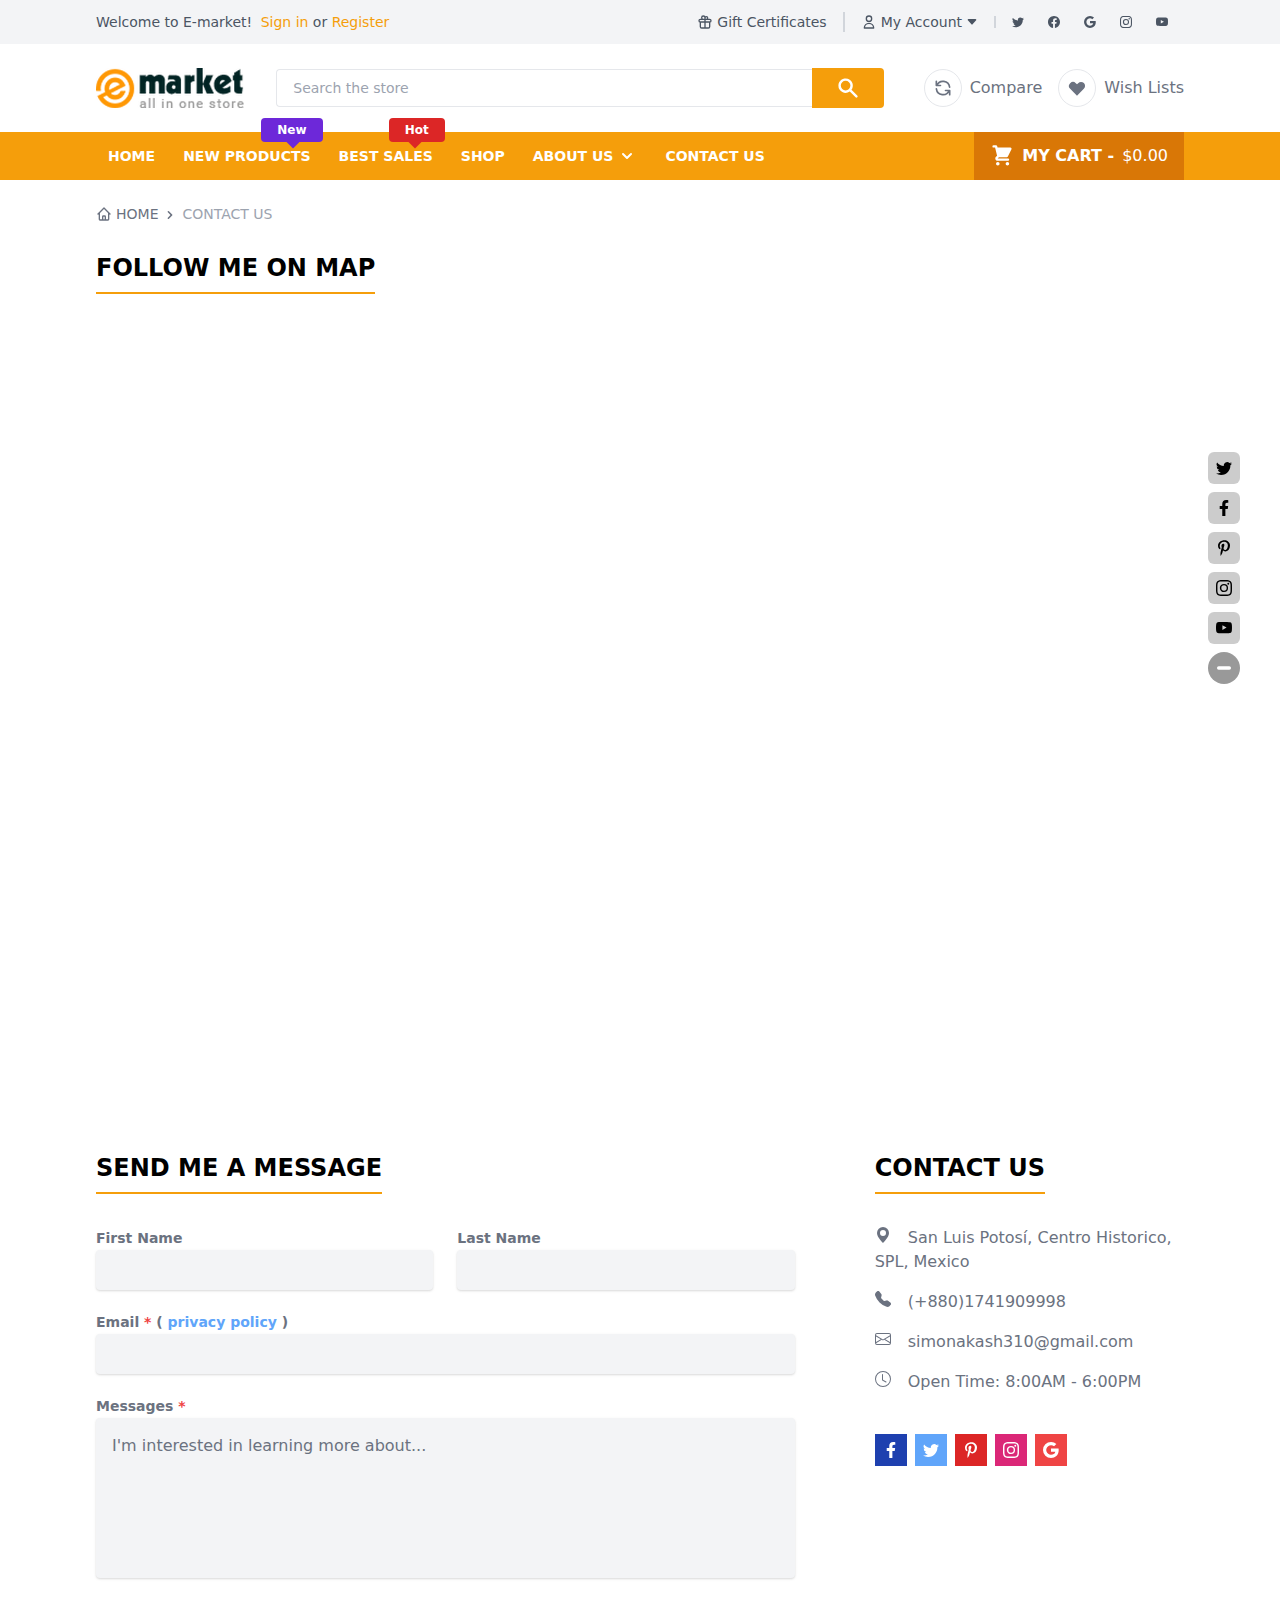
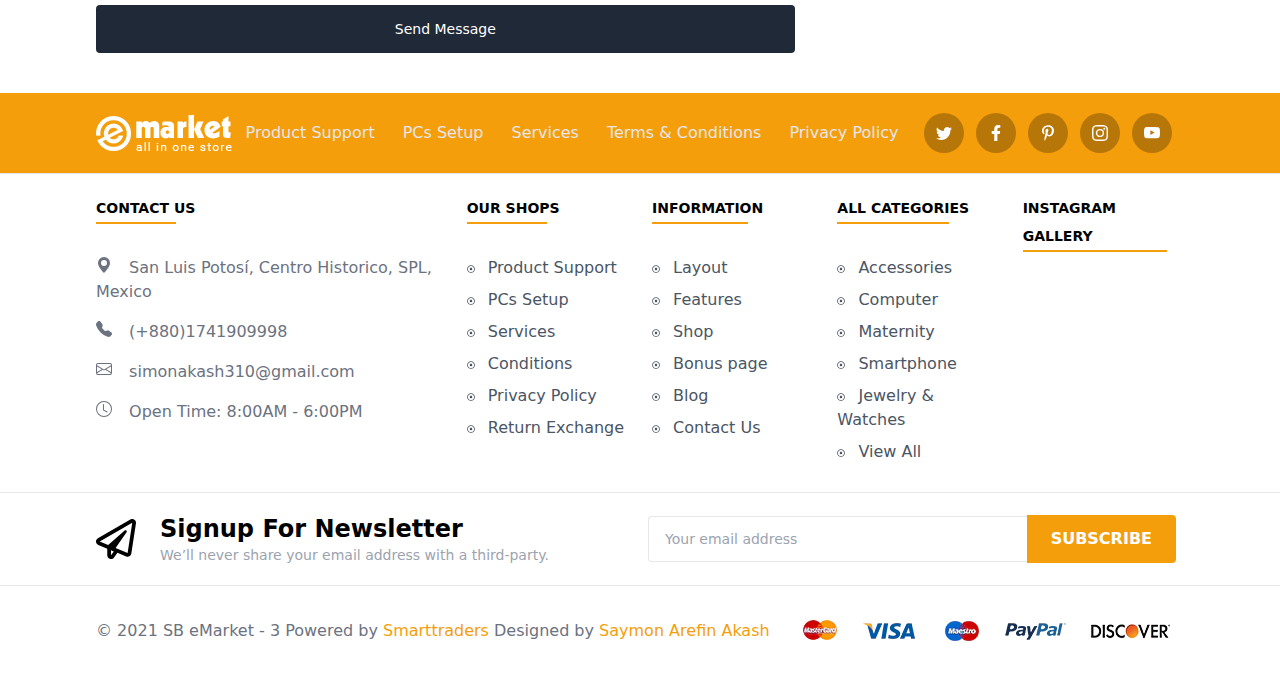
<file: contact-us.html>
<!DOCTYPE html>
<html>
	<head>
		<meta charset="utf-8">
		<meta name="viewport" content="width=device-width, initial-scale=1, shrink-to-fit=no">
		
		<!-- Company Name -->
		<title>E-market || SAYMON AREFIN AKASH</title>
		
		<!-- Company Icon -->
		<link rel="icon" href="images/logo.png">
		
		<!-- Google Font  -->

		<!-- Owl slider -->
		<link rel="stylesheet" href="css/owl.carousel.min.css">
		<link rel="stylesheet" href="css/owl.theme.default.min.css">
		<!-- Tailwind-Css -->
		<link rel="stylesheet" href="css/tailwind.min.css">
		<!-- Tailwind-Css -->
		<link rel="stylesheet" href="css/preloader.css">
		<style>
			@media screen and (prefers-reduced-motion: no-preference) {
			html {
				scroll-behavior: smooth;
			}
			}
			.group:hover .hover\:w-full{
				width: 100%;
			}
			.cursor-zoomin{
				cursor: zoom-in;
			}
			/*------scroll bar---------------------*/
			::-webkit-scrollbar {
			width: 5px;
			height: 7px;
			}
			::-webkit-scrollbar-button {
			width: 0px;
			height: 0px;
			}
			::-webkit-scrollbar-thumb {
			background: #525965;
			border: 0px none #ffffff;
			border-radius: 0px;
			}
			::-webkit-scrollbar-thumb:hover {
			background: #525965;
			}
			::-webkit-scrollbar-thumb:active {
			background: #525965;
			}
			::-webkit-scrollbar-track {
			background: transparent;
			border: 0px none #ffffff;
			border-radius: 50px;
			}
			::-webkit-scrollbar-track:hover {
			background: transparent;
			}
			::-webkit-scrollbar-track:active {
			background: transparent;
			}
			::-webkit-scrollbar-corner {
			background: transparent;
			}
		</style>
	</head>
	<body x-data="{sticky: true}" >
		<!-- Preloader -->
		<div id="loading">
			<div id="loading-center">
				<div id="loading-center-absolute">
					<div class="object"></div>
					<div class="object"></div>
					<div class="object"></div>
					<div class="object"></div>
					<div class="object"></div>
					<div class="object"></div>
					<div class="object"></div>
					<div class="object"></div>
					<div class="object"></div>
					<div class="object"></div>
				</div>
			</div>
		</div>
		<!-- Preloader end-->
		<!-- ==Header Section == -->
		<header>
			<!---------Top Bar----------->
			<div class="flex justify-between bg-gray-100 py-3 xl:px-24 sm:px-10 px-4">
				<!---------001----------->
				<div class=" sm:block hidden">
					<p class="text-sm text-gray-600">Welcome to E-market! <a class=" text-yellow-500 ml-1" href="login.html"> Sign in</a> or <a class=" text-yellow-500" href="registration.html"> Register</a> </p>
				</div>
				<!---------001----------->
				<div class="flex items-center sm:justify-end justify-between text-sm md:divide-x-2 divide-gray-300  text-gray-600 md:w-auto w-full">
					<!---------001----------->
					<a class=" hidden md:flex items-center sm:px-4" href="#">
						<svg xmlns="http://www.w3.org/2000/svg" class="h-4 w-4 mr-1" fill="none" viewBox="0 0 24 24" stroke="currentColor">
							<path stroke-linecap="round" stroke-linejoin="round" stroke-width="2" d="M12 8v13m0-13V6a2 2 0 112 2h-2zm0 0V5.5A2.5 2.5 0 109.5 8H12zm-7 4h14M5 12a2 2 0 110-4h14a2 2 0 110 4M5 12v7a2 2 0 002 2h10a2 2 0 002-2v-7" />
						</svg> Gift Certificates
					</a>
					<!---------002----------->
					<div x-data="{dropdown:false}" @click.away="dropdown=false" class="relative">
						<a @click.prevent="dropdown=!dropdown" class=" flex items-center sm:px-4 whitespace-nowrap" :class="{'text-yellow-500' : dropdown===true}" href="#">
							<svg xmlns="http://www.w3.org/2000/svg" class="h-4 w-4 mr-1" fill="none" viewBox="0 0 24 24" stroke="currentColor">
								<path stroke-linecap="round" stroke-linejoin="round" stroke-width="2" d="M16 7a4 4 0 11-8 0 4 4 0 018 0zM12 14a7 7 0 00-7 7h14a7 7 0 00-7-7z" />
							</svg>
							My Account
							<svg xmlns="http://www.w3.org/2000/svg" fill="currentColor" class="bi bi-caret-down-fill h-3 w-3 ml-1" viewBox="0 0 16 16">
								<path d="M7.247 11.14 2.451 5.658C1.885 5.013 2.345 4 3.204 4h9.592a1 1 0 0 1 .753 1.659l-4.796 5.48a1 1 0 0 1-1.506 0z"/>
							</svg>
						</a>
						<div x-show="dropdown"
						x-transition:enter="duration-300 ease-in-out"
						x-transition:enter-start="opacity-0 h-0"
						x-transition:enter-end="opacity-100 h-36"
						x-transition:leave="duration-300 ease-in-out"
						x-transition:leave-start="opacity-100 h-36"
						x-transition:leave-end="opacity-0 h-0"
						class="absolute rounded p-3 bg-white border w-full shadow mt-2 text-base overflow-hidden duration-300">
							<a class=" mb-2 block" href="#"> Compare </a>
							<a class=" mb-2 block" href="#"> Check out </a>
							<a class=" mb-2 block" href="login.html">Sign in</a>
							<a class=" mb-2 block" href="registration.html">Register</a>
						</div>
					</div>
					<!---------003----------->
					<div class="sm:px-4 flex items-center space-x-6">
						<!------------------->
						<a class=" text-gray-600" href="#">
							<svg xmlns="http://www.w3.org/2000/svg" fill="currentColor" class="bi bi-twitter h-3 w-3" viewBox="0 0 16 16">
								<path d="M5.026 15c6.038 0 9.341-5.003 9.341-9.334 0-.14 0-.282-.006-.422A6.685 6.685 0 0 0 16 3.542a6.658 6.658 0 0 1-1.889.518 3.301 3.301 0 0 0 1.447-1.817 6.533 6.533 0 0 1-2.087.793A3.286 3.286 0 0 0 7.875 6.03a9.325 9.325 0 0 1-6.767-3.429 3.289 3.289 0 0 0 1.018 4.382A3.323 3.323 0 0 1 .64 6.575v.045a3.288 3.288 0 0 0 2.632 3.218 3.203 3.203 0 0 1-.865.115 3.23 3.23 0 0 1-.614-.057 3.283 3.283 0 0 0 3.067 2.277A6.588 6.588 0 0 1 .78 13.58a6.32 6.32 0 0 1-.78-.045A9.344 9.344 0 0 0 5.026 15z"/>
							</svg>
						</a>
						<!------------------->
						<a class=" text-gray-600" href="#">
							<svg xmlns="http://www.w3.org/2000/svg" fill="currentColor" class="bi bi-facebook h-3 w-3" viewBox="0 0 16 16">
								<path d="M16 8.049c0-4.446-3.582-8.05-8-8.05C3.58 0-.002 3.603-.002 8.05c0 4.017 2.926 7.347 6.75 7.951v-5.625h-2.03V8.05H6.75V6.275c0-2.017 1.195-3.131 3.022-3.131.876 0 1.791.157 1.791.157v1.98h-1.009c-.993 0-1.303.621-1.303 1.258v1.51h2.218l-.354 2.326H9.25V16c3.824-.604 6.75-3.934 6.75-7.951z"/>
							</svg>
						</a>
						<!------------------->
						<a class=" text-gray-600" href="#">
							<svg xmlns="http://www.w3.org/2000/svg"  fill="currentColor" class="bi bi-google h-3 w-3" viewBox="0 0 16 16">
								<path d="M15.545 6.558a9.42 9.42 0 0 1 .139 1.626c0 2.434-.87 4.492-2.384 5.885h.002C11.978 15.292 10.158 16 8 16A8 8 0 1 1 8 0a7.689 7.689 0 0 1 5.352 2.082l-2.284 2.284A4.347 4.347 0 0 0 8 3.166c-2.087 0-3.86 1.408-4.492 3.304a4.792 4.792 0 0 0 0 3.063h.003c.635 1.893 2.405 3.301 4.492 3.301 1.078 0 2.004-.276 2.722-.764h-.003a3.702 3.702 0 0 0 1.599-2.431H8v-3.08h7.545z"/>
							</svg>
						</a>
						<!------------------->
						<a class=" text-gray-600" href="#">
							<svg xmlns="http://www.w3.org/2000/svg" fill="currentColor" class="bi bi-instagram h-3 w-3" viewBox="0 0 16 16">
								<path d="M8 0C5.829 0 5.556.01 4.703.048 3.85.088 3.269.222 2.76.42a3.917 3.917 0 0 0-1.417.923A3.927 3.927 0 0 0 .42 2.76C.222 3.268.087 3.85.048 4.7.01 5.555 0 5.827 0 8.001c0 2.172.01 2.444.048 3.297.04.852.174 1.433.372 1.942.205.526.478.972.923 1.417.444.445.89.719 1.416.923.51.198 1.09.333 1.942.372C5.555 15.99 5.827 16 8 16s2.444-.01 3.298-.048c.851-.04 1.434-.174 1.943-.372a3.916 3.916 0 0 0 1.416-.923c.445-.445.718-.891.923-1.417.197-.509.332-1.09.372-1.942C15.99 10.445 16 10.173 16 8s-.01-2.445-.048-3.299c-.04-.851-.175-1.433-.372-1.941a3.926 3.926 0 0 0-.923-1.417A3.911 3.911 0 0 0 13.24.42c-.51-.198-1.092-.333-1.943-.372C10.443.01 10.172 0 7.998 0h.003zm-.717 1.442h.718c2.136 0 2.389.007 3.232.046.78.035 1.204.166 1.486.275.373.145.64.319.92.599.28.28.453.546.598.92.11.281.24.705.275 1.485.039.843.047 1.096.047 3.231s-.008 2.389-.047 3.232c-.035.78-.166 1.203-.275 1.485a2.47 2.47 0 0 1-.599.919c-.28.28-.546.453-.92.598-.28.11-.704.24-1.485.276-.843.038-1.096.047-3.232.047s-2.39-.009-3.233-.047c-.78-.036-1.203-.166-1.485-.276a2.478 2.478 0 0 1-.92-.598 2.48 2.48 0 0 1-.6-.92c-.109-.281-.24-.705-.275-1.485-.038-.843-.046-1.096-.046-3.233 0-2.136.008-2.388.046-3.231.036-.78.166-1.204.276-1.486.145-.373.319-.64.599-.92.28-.28.546-.453.92-.598.282-.11.705-.24 1.485-.276.738-.034 1.024-.044 2.515-.045v.002zm4.988 1.328a.96.96 0 1 0 0 1.92.96.96 0 0 0 0-1.92zm-4.27 1.122a4.109 4.109 0 1 0 0 8.217 4.109 4.109 0 0 0 0-8.217zm0 1.441a2.667 2.667 0 1 1 0 5.334 2.667 2.667 0 0 1 0-5.334z"/>
							</svg>
						</a>
						<!------------------->
						<a class=" text-gray-600" href="#">
							<svg xmlns="http://www.w3.org/2000/svg"  fill="currentColor" class="bi bi-youtube w-3 h-3" viewBox="0 0 16 16">
								<path d="M8.051 1.999h.089c.822.003 4.987.033 6.11.335a2.01 2.01 0 0 1 1.415 1.42c.101.38.172.883.22 1.402l.01.104.022.26.008.104c.065.914.073 1.77.074 1.957v.075c-.001.194-.01 1.108-.082 2.06l-.008.105-.009.104c-.05.572-.124 1.14-.235 1.558a2.007 2.007 0 0 1-1.415 1.42c-1.16.312-5.569.334-6.18.335h-.142c-.309 0-1.587-.006-2.927-.052l-.17-.006-.087-.004-.171-.007-.171-.007c-1.11-.049-2.167-.128-2.654-.26a2.007 2.007 0 0 1-1.415-1.419c-.111-.417-.185-.986-.235-1.558L.09 9.82l-.008-.104A31.4 31.4 0 0 1 0 7.68v-.123c.002-.215.01-.958.064-1.778l.007-.103.003-.052.008-.104.022-.26.01-.104c.048-.519.119-1.023.22-1.402a2.007 2.007 0 0 1 1.415-1.42c.487-.13 1.544-.21 2.654-.26l.17-.007.172-.006.086-.003.171-.007A99.788 99.788 0 0 1 7.858 2h.193zM6.4 5.209v4.818l4.157-2.408L6.4 5.209z"/>
							</svg>
						</a>
					</div>
				</div>
			</div>
			<!---------Middle Bar----------->
			<div class="flex justify-between items-center py-6 xl:px-24 sm:px-10 px-4">
				<!---------001----------->
				<div>
					<a href="index.html">
						<img  src="images/logo-01.png" alt="">
					</a>
				</div>
				<!---------002----------->
				<div class="w-full sm:px-8 px-2 flex items-center">
					<input class=" w-full p-2 rounded-l border-r-0 px-4 text-sm border text-gray-600 outline-none focus:ring focus:ring-blue-200" type="text" placeholder="Search the store">
					<button class="sm:px-6 p-2 bg-yellow-500 hover:bg-black text-white font-bold rounded-r">
						<svg xmlns="http://www.w3.org/2000/svg" class="h-6 w-6" viewBox="0 0 20 20" fill="currentColor">
						<path fill-rule="evenodd" d="M8 4a4 4 0 100 8 4 4 0 000-8zM2 8a6 6 0 1110.89 3.476l4.817 4.817a1 1 0 01-1.414 1.414l-4.816-4.816A6 6 0 012 8z" clip-rule="evenodd" />
					</svg>
					</button>
				</div>
				<!---------003----------->
				<div class="md:pl-2 flex items-center">
					<!------------->
					<a class=" flex items-center text-gray-500  md:mr-4 mr-1" href="#">
						<div class="p-2 border rounded-full mr-2">
							<svg xmlns="http://www.w3.org/2000/svg" class="h-5 w-5" fill="none" viewBox="0 0 24 24" stroke="currentColor">
								<path stroke-linecap="round" stroke-linejoin="round" stroke-width="2" d="M4 4v5h.582m15.356 2A8.001 8.001 0 004.582 9m0 0H9m11 11v-5h-.581m0 0a8.003 8.003 0 01-15.357-2m15.357 2H15" />
							</svg>
						</div>
						<span class="hidden md:inline-block">Compare</span>
					</a>
					<!------------->
					<a class=" flex items-center text-gray-500 " href="#">
						<div class="p-2 border rounded-full sm:mr-2">
							<svg xmlns="http://www.w3.org/2000/svg" class="h-5 w-5" viewBox="0 0 20 20" fill="currentColor">
								<path fill-rule="evenodd" d="M3.172 5.172a4 4 0 015.656 0L10 6.343l1.172-1.171a4 4 0 115.656 5.656L10 17.657l-6.828-6.829a4 4 0 010-5.656z" clip-rule="evenodd" />
							</svg>
						</div>
						<span class="hidden md:inline-block whitespace-nowrap">Wish Lists</span>
					</a>
				</div>
			</div>
			<!---------Bottom Bar----------->
			<div class=" bg-yellow-500 flex items-center justify-between  xl:px-24 sm:px-10 px-4">
				<!---------001----------->
				<div x-data="{humberger:false}">
					<button @click.prevent="humberger=true" class=" p-2 rounded bg-gradient-to-b from-gray-600 to-gray-900 lg:hidden inline-block">
						<!---------button----------->
						<span class=" text-white">
							<svg xmlns="http://www.w3.org/2000/svg" class="h-7 w-7" fill="none" viewBox="0 0 24 24" stroke="currentColor">
							<path stroke-linecap="round" stroke-linejoin="round" stroke-width="2" d="M4 6h16M4 12h16M4 18h16" />
						</svg>
						</span>
					</button>
					<!---------Mobile Menu----------->
					<div x-show="humberger"
					@click.away="humberger = false"
					x-transition:enter="transition ease-out top-0 duration-300 -ml-64"
					x-transition:enter-start=""
					x-transition:enter-end=" transform translate-x-64"
					x-transition:leave="transition ease-out duration-300"
					x-transition:leave-start=""
					x-transition:leave-end="transform -translate-x-64"
					class="fixed top-0 left-0 bg-white shadow-2xl w-72 h-screen uppercase overflow-y-auto z-50">
						<div @click="humberger=false" class=" rounded-md p-2 bg-red-500 m-4 mx-2 text-white flex items-center justify-center cursor-pointer">
							<span>
								<svg xmlns="http://www.w3.org/2000/svg" class="h-4 w-4" fill="none" viewBox="0 0 24 24" stroke="currentColor">
									<path stroke-linecap="round" stroke-linejoin="round" stroke-width="3" d="M6 18L18 6M6 6l12 12" />
								</svg>
							</span>
						</div>
						<div class="space-x-6 text-xs font-semibold w-full" x-data=" {active :'active1'}">
							<ul class="w-full tracking-wider">
								<li class=" duration-300 hover:shadow border-b border-t py-4 px-10">
									<a href="index.html"
									@click=" active='active1'"
									:class="{'text-yellow-500': active==='active1'}"
									>HOME</a>
								</li>
								<li class=" duration-300 hover:tracking-widest hover:shadow border-b py-4 px-10 relative">
									<a href="shop.html"
									@click=" active='active2'"
									:class="{'text-yellow-500': active==='active2'}"
									>
									New products
									<span class=" absolute z-20 top-3 right-2 mr-1 p-1 rounded bg-purple-700 text-xs z-10 capitalize px-4 text-white hover:text-white">New</span>
									<span class="absolute top-5 right-16 p-1 bg-purple-700 h-2 w-2 transform rotate-45"></span>
									</a>
								</li>
								<li class=" duration-300 hover:tracking-widest hover:shadow border-b py-4 px-10 relative">
									<a href="shop.html"
									@click=" active='active3'"
									:class="{'text-yellow-500': active==='active3'}"
									>Best sales
									<span class=" absolute z-20 top-3 right-2 mr-1 p-1 rounded bg-red-600 text-xs z-10 capitalize px-5 text-white hover:text-white">Hot</span>
									<span class="absolute top-5 right-16 p-1 bg-red-600 h-2 w-2 mr-1 transform rotate-45"></span>
									</a>
								</li>
								<li class=" duration-300 hover:tracking-widest hover:shadow border-b py-4 px-10">
									<a href="shop.html"
									@click=" active='active4'"
									:class="{'text-yellow-500': active==='active4'}"
									>Shop</a>
								</li>
								<li class=" duration-300 hover:tracking-widest hover:shadow border-b py-4 px-10">
									<a href="contact-us.html"
									@click=" active='active5'"
									:class="{'text-yellow-500': active==='active5'}"
									>CONTACT</a>
								</li>
								<li class=" duration-300 hover:tracking-widest hover:shadow border-b py-4 px-10">
									<a href="faq.html"
									@click=" active='active6'"
									:class="{'text-yellow-500': active==='active6'}"
									>FAQ</a>
								</li>
								<li class=" duration-300 hover:tracking-widest hover:shadow border-b py-4 px-10">
									<a href="terms-and-condition.html"
									@click=" active='active8'"
									:class="{'text-yellow-500': active==='active8'}"
									>Terms & condition</a>
								</li>
								<li class=" duration-300 hover:tracking-widest hover:shadow border-b py-4 px-10">
									<a href="privacy-policy.html"
									@click=" active='active9'"
									:class="{'text-yellow-500': active==='active9'}"
									>Privacy & policy</a>
								</li>
								<li class=" duration-300 hover:tracking-widest hover:shadow border-b py-4 px-10">
									<a href="login.html"
									@click=" active='active10'"
									:class="{'text-yellow-500': active==='active10'}"
									>LogIn</a>
								</li>
								<li class=" duration-300 hover:tracking-widest hover:shadow border-b py-4 px-10">
									<a href="registration.html"
									@click=" active='active11'"
									:class="{'text-yellow-500': active==='active11'}"
									>Register</a>
								</li>
							</ul>
						</div>
					</div>
					<!---------main Menu----------->
					<ul class="hidden uppercase text-white font-bold lg:flex items-center space-x-1 text-sm">
						<!----------->
						<li>
							<a class="p-3" href="index.html">Home</a>
						</li>
						<!----------->
						<li class=" relative">
							<a class="p-3" href="shop.html">New products
								<span class=" absolute z-20 -top-7 right-0 p-1 rounded bg-purple-700 text-xs z-10 capitalize px-4">New</span>
								<span class="absolute -top-3 right-6 p-1 bg-purple-700 h-3 w-3 transform rotate-45"></span>
							</a>
						</li>
						<!----------->
						<li class=" relative">
							<a class="p-3" href="shop.html">Best sales
								<span class=" absolute z-20 -top-7 right-0 p-1 rounded bg-red-600 text-xs z-10 capitalize px-4 ">Hot</span>
								<span class="absolute -top-3 right-6 p-1 bg-red-600 h-3 w-3 transform rotate-45"></span>
							</a>
						</li>
						<!----------->
						<li>
							<a class="p-3" href="shop.html">Shop</a>
						</li>
						<!----------->
						<li x-data="{dropdown:false}" @mouseover="dropdown=true" @mouseout="dropdown=false" class="relative"@click.away="dropdown=false">
							<button class="p-3 flex items-center font-bold text-sm uppercase">ABOUT US
								<span>
									<svg xmlns="http://www.w3.org/2000/svg" class="h-5 w-5 ml-1" viewBox="0 0 20 20" fill="currentColor">
										<path fill-rule="evenodd" d="M5.293 7.293a1 1 0 011.414 0L10 10.586l3.293-3.293a1 1 0 111.414 1.414l-4 4a1 1 0 01-1.414 0l-4-4a1 1 0 010-1.414z" clip-rule="evenodd" />
										</svg>
								</span> 
							</button>
							<div x-show="dropdown"
							x-transition:enter="duration-300 ease-in-out"
							x-transition:enter-start="opacity-0 transform translate-y-12"
							x-transition:enter-end="opacity-100 transform translate-y-0"
							x-transition:leave="duration-300 ease-in-out"
							x-transition:leave-start="opacity-100 transform translate-y-0"
							x-transition:leave-end="opacity-0 transform translate-y-12"
							class="absolute bg-white border w-52 rounded shadow text-sm text-black overflow-hidden font-normal z-50">
								<a class=" block hover:bg-gray-100  px-4 p-3 border-b" href="faq.html">FAQ</a>
								<a class=" block hover:bg-gray-100  px-4 p-3 border-b" href="terms-and-condition.html">Terms & conditions</a>
								<a class=" block hover:bg-gray-100  px-4 p-3" href="privacy-policy.html">Privacy & policy</a>
							</div> 
						</li>
						<!----------->
						<li>
							<a class="p-3" href="contact-us.html">Contact us</a>
						</li>
					</ul>
				</div>
				<!---------002----------->
				<div x-data="{cart:false}" @mouseover="cart=true" @mouseout="cart=false" class=" relative">
					<!----Button----->
					<button class=" text-white flex items-center space-x-2 font-bold relative uppercase p-3 px-4 bg-yellow-600">
						<span class="">
							<svg xmlns="http://www.w3.org/2000/svg" class="h-6 w-6" viewBox="0 0 20 20" fill="currentColor">
								<path d="M3 1a1 1 0 000 2h1.22l.305 1.222a.997.997 0 00.01.042l1.358 5.43-.893.892C3.74 11.846 4.632 14 6.414 14H15a1 1 0 000-2H6.414l1-1H14a1 1 0 00.894-.553l3-6A1 1 0 0017 3H6.28l-.31-1.243A1 1 0 005 1H3zM16 16.5a1.5 1.5 0 11-3 0 1.5 1.5 0 013 0zM6.5 18a1.5 1.5 0 100-3 1.5 1.5 0 000 3z" />
							</svg>
							<span class="lg:hidden absolute z-20 top-0 left-9 h-5 w-5 rounded-full box-border flex items-center justify-center bg-black text-xs text-white">0</span>
						</span>
						<div class="lg:flex hidden items-center space-x-2">
							<span>My cart -</span>
							<span class=" font-normal">$0.00</span>
						</div>
					</button>
					<!--------->
					<div x-show.transition="cart"class="bg-white shadow-2xl absolute -left-56 lg:-left-8 right-0 top-12 border p-5 rounded z-50 flex items-center justify-center h-40 w-72">
						<ul>
							<li>Your cart is empty</li>
						</ul>
					</div>
				</div>
			</div>
		</header>
		<main>
			<!--------------Breadcrumb----------------------->
			<div class="flex items-center text-gray-500 uppercase font-medium text-sm pt-6 xl:px-24 sm:px-10 px-4">
				<!-------------->
				<a class=" hover:text-yellow-500 flex items-center" href="index.html">
					<span>
						<svg xmlns="http://www.w3.org/2000/svg" class="h-4 w-4 mr-1" fill="none" viewBox="0 0 24 24" stroke="currentColor">
							<path stroke-linecap="round" stroke-linejoin="round" stroke-width="2" d="M3 12l2-2m0 0l7-7 7 7M5 10v10a1 1 0 001 1h3m10-11l2 2m-2-2v10a1 1 0 01-1 1h-3m-6 0a1 1 0 001-1v-4a1 1 0 011-1h2a1 1 0 011 1v4a1 1 0 001 1m-6 0h6" />
						</svg>
					</span>
					<span>Home</span>
				</a>
				<!-------------->
				<span class=" mx-1 mt-0.5">
					<svg xmlns="http://www.w3.org/2000/svg" class="h-4 w-4" viewBox="0 0 20 20" fill="currentColor">
						<path fill-rule="evenodd" d="M7.293 14.707a1 1 0 010-1.414L10.586 10 7.293 6.707a1 1 0 011.414-1.414l4 4a1 1 0 010 1.414l-4 4a1 1 0 01-1.414 0z" clip-rule="evenodd" />
					</svg>
				</span>
				<!-------------->
				<a class="cursor-pointe text-gray-400"> CONTACT US</a>
			</div>
			<!--------------Breadcrumb End----------->
			<!-- == contact us page == -->
			<section class="xl:px-24 sm:px-10 px-4 pt-5">
				<!-------map--------->
				<div class=" h-screen">
					<!---->
					<div class=" mb-8">
						<h3 class=" font-bold leading-loose text-2xl border-b-2 border-yellow-500 inline-block">FOLLOW ME ON MAP</h3>
					</div>
					<iframe class=" w-full h-4/5" src="https://www.google.com/maps/embed?pb=!1m18!1m12!1m3!1d6214.81756165847!2d-100.97926321868432!3d22.150645181180668!2m3!1f0!2f0!3f0!3m2!1i1024!2i768!4f13.1!3m3!1m2!1s0x842aa201fc90fffb%3A0x318299fedfad4ff6!2sCentro%20Historico%2C%2078000%20San%20Luis%20Potos%C3%AD%2C%20San%20Luis%20Potosi%2C%20Mexico!5e0!3m2!1sen!2sbd!4v1626243463377!5m2!1sen!2sbd" width="600" height="450" style="border:0;" allowfullscreen="" loading="lazy"></iframe>
				</div>
				<!---------------->
				<div class=" grid sm:grid-cols-3 gap-20">
					<!-----001------>
					<div class=" col-span-2">
						<!---->
						<div class=" mb-8">
							<h3 class=" font-bold leading-loose text-2xl border-b-2 border-yellow-500 inline-block">SEND ME A MESSAGE</h3>
						</div>
						<!---form-->
						<form action="contact" class=" text-gray-500" >
							<!------Name------->
							<div class=" grid sm:grid-cols-2 gap-6 mb-5">
								<!---First Name---->
								<div>
									<label class=" text-sm font-bold" for="name">First Name</label>
									<input class="p-4 shadow rounded h-10 w-full bg-gray-100 focus:outline-none " type="text">
								</div>
								<!---Last Name---->
								<div>
									<label class=" text-sm font-bold" for="name">Last Name</label>
									<input class="p-4 shadow rounded h-10 w-full bg-gray-100 focus:outline-none " type="text">
								</div>
							</div>
							<!------Email------->
							<div class="mb-5">
								<label class=" text-sm font-bold" for="name">Email <span class=" text-red-500">*</span> ( <a class="text-blue-400" href="privacy-policy.html">privacy policy</a> )</label>
								<input class="p-4 shadow rounded h-10 w-full bg-gray-100 focus:outline-none " type="text" required>
							</div>
							<!------Messages------->
							<div class="mb-5">
								<label class=" text-sm font-bold" for="name">Messages <span class=" text-red-500">*</span></label>
								<textarea name="message" id="message" class=" w-full resize-none h-40 p-4 shadow rounded bg-gray-100 focus:outline-none" required>I'm interested in learning more about...</textarea>
							</div>
							<!------Submit button------->
							<!-------->
							<button type="submit" class="w-full h-12 bg-gray-800 hover:bg-opacity-90 px-7 rounded text-sm text-white font-medium duration-200">Send Message</button>
						</form>
					</div>
					<!------002------->
					<div class="">
						<!---->
						<div class=" mb-8">
							<h3 class=" font-bold leading-loose text-2xl border-b-2 border-yellow-500 inline-block">CONTACT US</h3>
						</div>
						<!---->
						<div>
							<ul>
								<li class=" text-gray-500 mb-4">
									<span class=" inline-block"><svg xmlns="http://www.w3.org/2000/svg"  fill="currentColor" class="bi bi-geo-alt-fill h-4 w-4" viewBox="0 0 16 16">
										<path d="M8 16s6-5.686 6-10A6 6 0 0 0 2 6c0 4.314 6 10 6 10zm0-7a3 3 0 1 1 0-6 3 3 0 0 1 0 6z"/>
									</svg></span>
									<span class=" ml-3"> San Luis Potosí, Centro Historico, SPL, Mexico</span>
								</li>
								<li class=" text-gray-500 mb-4">
									<a href="tel:+8801741909998">
										<span class=" inline-block"><svg xmlns="http://www.w3.org/2000/svg"  fill="currentColor" class="bi bi-telephone-fill w-4 h-4" viewBox="0 0 16 16">
											<path fill-rule="evenodd" d="M1.885.511a1.745 1.745 0 0 1 2.61.163L6.29 2.98c.329.423.445.974.315 1.494l-.547 2.19a.678.678 0 0 0 .178.643l2.457 2.457a.678.678 0 0 0 .644.178l2.189-.547a1.745 1.745 0 0 1 1.494.315l2.306 1.794c.829.645.905 1.87.163 2.611l-1.034 1.034c-.74.74-1.846 1.065-2.877.702a18.634 18.634 0 0 1-7.01-4.42 18.634 18.634 0 0 1-4.42-7.009c-.362-1.03-.037-2.137.703-2.877L1.885.511z"/>
										</svg></span>
										<span class=" ml-3">(+880)1741909998</span>
									</a>
								</li>
								<li class=" text-gray-500 mb-4">
									<a href="mailto:simonakash310@gmail.com">
										<span class=" inline-block"><svg xmlns="http://www.w3.org/2000/svg"  fill="currentColor" class="bi bi-envelope w-4 h-4" viewBox="0 0 16 16">
											<path d="M0 4a2 2 0 0 1 2-2h12a2 2 0 0 1 2 2v8a2 2 0 0 1-2 2H2a2 2 0 0 1-2-2V4zm2-1a1 1 0 0 0-1 1v.217l7 4.2 7-4.2V4a1 1 0 0 0-1-1H2zm13 2.383-4.758 2.855L15 11.114v-5.73zm-.034 6.878L9.271 8.82 8 9.583 6.728 8.82l-5.694 3.44A1 1 0 0 0 2 13h12a1 1 0 0 0 .966-.739zM1 11.114l4.758-2.876L1 5.383v5.73z"/>
										</svg>
										</span>
										<span class=" ml-3">simonakash310@gmail.com</span>
									</a>
								</li>
								<li class=" text-gray-500 mb-4">
									<span class=" inline-block"><svg xmlns="http://www.w3.org/2000/svg" fill="currentColor" class="bi bi-clock w-4 h-4" viewBox="0 0 16 16">
										<path d="M8 3.5a.5.5 0 0 0-1 0V9a.5.5 0 0 0 .252.434l3.5 2a.5.5 0 0 0 .496-.868L8 8.71V3.5z"/>
										<path d="M8 16A8 8 0 1 0 8 0a8 8 0 0 0 0 16zm7-8A7 7 0 1 1 1 8a7 7 0 0 1 14 0z"/>
									</svg></span>
									<span class=" ml-3">Open Time: 8:00AM - 6:00PM</span>
								</li>
							</ul>
						</div>
						<!---->
						<!-------Share--------->
						<div class=" flex items-center mt-10">
							<!-------->
							<a class="mr-2 p-2 hover:shadow-2xl duration-300 bg-blue-800 text-white transform hover:-translate-y-1" href="#">
								<svg class="svg-inline--fa fa-facebook-f fa-w-10 w-4 h-4" role="img" xmlns="http://www.w3.org/2000/svg" viewBox="0 0 320 512"><path fill="currentColor" d="M279.14 288l14.22-92.66h-88.91v-60.13c0-25.35 12.42-50.06 52.24-50.06h40.42V6.26S260.43 0 225.36 0c-73.22 0-121.08 44.38-121.08 124.72v70.62H22.89V288h81.39v224h100.17V288z"></path></svg>
							</a>
							<!-------->
							<a class="mr-2 p-2 hover:shadow-2xl duration-300 bg-blue-400 text-white transform hover:-translate-y-1" href="#">
								<svg xmlns="http://www.w3.org/2000/svg" fill="currentColor" class="bi bi-twitter w-4 h-4" viewBox="0 0 16 16">
									<path d="M5.026 15c6.038 0 9.341-5.003 9.341-9.334 0-.14 0-.282-.006-.422A6.685 6.685 0 0 0 16 3.542a6.658 6.658 0 0 1-1.889.518 3.301 3.301 0 0 0 1.447-1.817 6.533 6.533 0 0 1-2.087.793A3.286 3.286 0 0 0 7.875 6.03a9.325 9.325 0 0 1-6.767-3.429 3.289 3.289 0 0 0 1.018 4.382A3.323 3.323 0 0 1 .64 6.575v.045a3.288 3.288 0 0 0 2.632 3.218 3.203 3.203 0 0 1-.865.115 3.23 3.23 0 0 1-.614-.057 3.283 3.283 0 0 0 3.067 2.277A6.588 6.588 0 0 1 .78 13.58a6.32 6.32 0 0 1-.78-.045A9.344 9.344 0 0 0 5.026 15z"/>
								</svg>
							</a>
							<!-------->
							<a class="mr-2 p-2 hover:shadow-2xl duration-300 bg-red-600 text-white transform hover:-translate-y-1" href="#">
								<svg class="svg-inline--fa fa-pinterest-p fa-w-12 w-4 h-4" role="img" xmlns="http://www.w3.org/2000/svg" viewBox="0 0 384 512"><path fill="currentColor" d="M204 6.5C101.4 6.5 0 74.9 0 185.6 0 256 39.6 296 63.6 296c9.9 0 15.6-27.6 15.6-35.4 0-9.3-23.7-29.1-23.7-67.8 0-80.4 61.2-137.4 140.4-137.4 68.1 0 118.5 38.7 118.5 109.8 0 53.1-21.3 152.7-90.3 152.7-24.9 0-46.2-18-46.2-43.8 0-37.8 26.4-74.4 26.4-113.4 0-66.2-93.9-54.2-93.9 25.8 0 16.8 2.1 35.4 9.6 50.7-13.8 59.4-42 147.9-42 209.1 0 18.9 2.7 37.5 4.5 56.4 3.4 3.8 1.7 3.4 6.9 1.5 50.4-69 48.6-82.5 71.4-172.8 12.3 23.4 44.1 36 69.3 36 106.2 0 153.9-103.5 153.9-196.8C384 71.3 298.2 6.5 204 6.5z"></path></svg>
							</a>
							<!-------->
							<a class="mr-2 p-2 hover:shadow-2xl duration-300 bg-pink-600 text-white transform hover:-translate-y-1" href="#">
								<svg xmlns="http://www.w3.org/2000/svg"  fill="currentColor" class="bi bi-instagram w-4 h-4 " viewBox="0 0 16 16">
									<path d="M8 0C5.829 0 5.556.01 4.703.048 3.85.088 3.269.222 2.76.42a3.917 3.917 0 0 0-1.417.923A3.927 3.927 0 0 0 .42 2.76C.222 3.268.087 3.85.048 4.7.01 5.555 0 5.827 0 8.001c0 2.172.01 2.444.048 3.297.04.852.174 1.433.372 1.942.205.526.478.972.923 1.417.444.445.89.719 1.416.923.51.198 1.09.333 1.942.372C5.555 15.99 5.827 16 8 16s2.444-.01 3.298-.048c.851-.04 1.434-.174 1.943-.372a3.916 3.916 0 0 0 1.416-.923c.445-.445.718-.891.923-1.417.197-.509.332-1.09.372-1.942C15.99 10.445 16 10.173 16 8s-.01-2.445-.048-3.299c-.04-.851-.175-1.433-.372-1.941a3.926 3.926 0 0 0-.923-1.417A3.911 3.911 0 0 0 13.24.42c-.51-.198-1.092-.333-1.943-.372C10.443.01 10.172 0 7.998 0h.003zm-.717 1.442h.718c2.136 0 2.389.007 3.232.046.78.035 1.204.166 1.486.275.373.145.64.319.92.599.28.28.453.546.598.92.11.281.24.705.275 1.485.039.843.047 1.096.047 3.231s-.008 2.389-.047 3.232c-.035.78-.166 1.203-.275 1.485a2.47 2.47 0 0 1-.599.919c-.28.28-.546.453-.92.598-.28.11-.704.24-1.485.276-.843.038-1.096.047-3.232.047s-2.39-.009-3.233-.047c-.78-.036-1.203-.166-1.485-.276a2.478 2.478 0 0 1-.92-.598 2.48 2.48 0 0 1-.6-.92c-.109-.281-.24-.705-.275-1.485-.038-.843-.046-1.096-.046-3.233 0-2.136.008-2.388.046-3.231.036-.78.166-1.204.276-1.486.145-.373.319-.64.599-.92.28-.28.546-.453.92-.598.282-.11.705-.24 1.485-.276.738-.034 1.024-.044 2.515-.045v.002zm4.988 1.328a.96.96 0 1 0 0 1.92.96.96 0 0 0 0-1.92zm-4.27 1.122a4.109 4.109 0 1 0 0 8.217 4.109 4.109 0 0 0 0-8.217zm0 1.441a2.667 2.667 0 1 1 0 5.334 2.667 2.667 0 0 1 0-5.334z"/>
								</svg>
							</a>
							<!-------->
							<a class="mr-2 p-2 hover:shadow-2xl duration-300 bg-red-500 text-white transform hover:-translate-y-1" href="#">
								<svg xmlns="http://www.w3.org/2000/svg"  fill="currentColor" class="h-4 w-4" viewBox="0 0 16 16">
									<path d="M15.545 6.558a9.42 9.42 0 0 1 .139 1.626c0 2.434-.87 4.492-2.384 5.885h.002C11.978 15.292 10.158 16 8 16A8 8 0 1 1 8 0a7.689 7.689 0 0 1 5.352 2.082l-2.284 2.284A4.347 4.347 0 0 0 8 3.166c-2.087 0-3.86 1.408-4.492 3.304a4.792 4.792 0 0 0 0 3.063h.003c.635 1.893 2.405 3.301 4.492 3.301 1.078 0 2.004-.276 2.722-.764h-.003a3.702 3.702 0 0 0 1.599-2.431H8v-3.08h7.545z"/>
								</svg>
							</a>
						</div>
					</div>
				</div>
			</section>
		</main>
		<!-- ==Footer Section == -->
		<footer>
			<!-----------001------------------>
			<div class="mt-10 sm:flex items-center justify-center sm:justify-between bg-yellow-500 py-5 xl:px-24 sm:px-10 px-4">
				<!-------001-------->
				<div>
					<img class=" sm:mb-0 mb-6 sm:mx-0 mx-auto" src="images/logo-fy.webp" alt="">
				</div>
				<!-------002-------->
				<div class=" hidden lg:block">
					<ul class=" flex items-center justify-center text-gray-200 duration-100">
						<li>
							<a class="mr-3 p-2 hover:text-white" href="contact-us.html">Product Support</a>
						</li>
						<li>
							<a class="mr-3 p-2 hover:text-white" href="contact-us.html">PCs Setup</a>
						</li>
						<li>
							<a class="mr-3 p-2 hover:text-white" href="terms-and-condition.html">Services</a>
						</li>
						<li>
							<a class="mr-3 p-2 hover:text-white" href="terms-and-condition.html">Terms & Conditions</a>
						</li>
						<li>
							<a class="mr-3 p-2 hover:text-white" href="privacy-policy.html">Privacy Policy</a>
						</li>
					</ul>
				</div>
				<!-------002-------->
				<div class=" flex items-center justify-center">
					<!-------->
					<a class="mr-3 p-3 text-white duration-300 bg-black bg-opacity-25 rounded-full hover:bg-white hover:text-black" href="#">
						<svg xmlns="http://www.w3.org/2000/svg" fill="currentColor" class="bi bi-twitter w-4 h-4" viewBox="0 0 16 16">
							<path d="M5.026 15c6.038 0 9.341-5.003 9.341-9.334 0-.14 0-.282-.006-.422A6.685 6.685 0 0 0 16 3.542a6.658 6.658 0 0 1-1.889.518 3.301 3.301 0 0 0 1.447-1.817 6.533 6.533 0 0 1-2.087.793A3.286 3.286 0 0 0 7.875 6.03a9.325 9.325 0 0 1-6.767-3.429 3.289 3.289 0 0 0 1.018 4.382A3.323 3.323 0 0 1 .64 6.575v.045a3.288 3.288 0 0 0 2.632 3.218 3.203 3.203 0 0 1-.865.115 3.23 3.23 0 0 1-.614-.057 3.283 3.283 0 0 0 3.067 2.277A6.588 6.588 0 0 1 .78 13.58a6.32 6.32 0 0 1-.78-.045A9.344 9.344 0 0 0 5.026 15z"/>
						</svg>
					</a>
					<!-------->
					<a class="mr-3 p-3 text-white duration-300 bg-black bg-opacity-25 rounded-full hover:bg-white hover:text-black" href="#">
						<svg class="svg-inline--fa fa-facebook-f fa-w-10 w-4 h-4" role="img" xmlns="http://www.w3.org/2000/svg" viewBox="0 0 320 512"><path fill="currentColor" d="M279.14 288l14.22-92.66h-88.91v-60.13c0-25.35 12.42-50.06 52.24-50.06h40.42V6.26S260.43 0 225.36 0c-73.22 0-121.08 44.38-121.08 124.72v70.62H22.89V288h81.39v224h100.17V288z"></path></svg>
					</a>
					<!-------->
					<a class="mr-3 p-3 text-white duration-300 bg-black bg-opacity-25 rounded-full hover:bg-white hover:text-black" href="#">
						<svg class="svg-inline--fa fa-pinterest-p fa-w-12 w-4 h-4" role="img" xmlns="http://www.w3.org/2000/svg" viewBox="0 0 384 512"><path fill="currentColor" d="M204 6.5C101.4 6.5 0 74.9 0 185.6 0 256 39.6 296 63.6 296c9.9 0 15.6-27.6 15.6-35.4 0-9.3-23.7-29.1-23.7-67.8 0-80.4 61.2-137.4 140.4-137.4 68.1 0 118.5 38.7 118.5 109.8 0 53.1-21.3 152.7-90.3 152.7-24.9 0-46.2-18-46.2-43.8 0-37.8 26.4-74.4 26.4-113.4 0-66.2-93.9-54.2-93.9 25.8 0 16.8 2.1 35.4 9.6 50.7-13.8 59.4-42 147.9-42 209.1 0 18.9 2.7 37.5 4.5 56.4 3.4 3.8 1.7 3.4 6.9 1.5 50.4-69 48.6-82.5 71.4-172.8 12.3 23.4 44.1 36 69.3 36 106.2 0 153.9-103.5 153.9-196.8C384 71.3 298.2 6.5 204 6.5z"></path></svg>
					</a>
					<!-------->
					<a class="mr-3 p-3 text-white duration-300 bg-black bg-opacity-25 rounded-full hover:bg-white hover:text-black" href="#">
						<svg xmlns="http://www.w3.org/2000/svg"  fill="currentColor" class="bi bi-instagram w-4 h-4 " viewBox="0 0 16 16">
							<path d="M8 0C5.829 0 5.556.01 4.703.048 3.85.088 3.269.222 2.76.42a3.917 3.917 0 0 0-1.417.923A3.927 3.927 0 0 0 .42 2.76C.222 3.268.087 3.85.048 4.7.01 5.555 0 5.827 0 8.001c0 2.172.01 2.444.048 3.297.04.852.174 1.433.372 1.942.205.526.478.972.923 1.417.444.445.89.719 1.416.923.51.198 1.09.333 1.942.372C5.555 15.99 5.827 16 8 16s2.444-.01 3.298-.048c.851-.04 1.434-.174 1.943-.372a3.916 3.916 0 0 0 1.416-.923c.445-.445.718-.891.923-1.417.197-.509.332-1.09.372-1.942C15.99 10.445 16 10.173 16 8s-.01-2.445-.048-3.299c-.04-.851-.175-1.433-.372-1.941a3.926 3.926 0 0 0-.923-1.417A3.911 3.911 0 0 0 13.24.42c-.51-.198-1.092-.333-1.943-.372C10.443.01 10.172 0 7.998 0h.003zm-.717 1.442h.718c2.136 0 2.389.007 3.232.046.78.035 1.204.166 1.486.275.373.145.64.319.92.599.28.28.453.546.598.92.11.281.24.705.275 1.485.039.843.047 1.096.047 3.231s-.008 2.389-.047 3.232c-.035.78-.166 1.203-.275 1.485a2.47 2.47 0 0 1-.599.919c-.28.28-.546.453-.92.598-.28.11-.704.24-1.485.276-.843.038-1.096.047-3.232.047s-2.39-.009-3.233-.047c-.78-.036-1.203-.166-1.485-.276a2.478 2.478 0 0 1-.92-.598 2.48 2.48 0 0 1-.6-.92c-.109-.281-.24-.705-.275-1.485-.038-.843-.046-1.096-.046-3.233 0-2.136.008-2.388.046-3.231.036-.78.166-1.204.276-1.486.145-.373.319-.64.599-.92.28-.28.546-.453.92-.598.282-.11.705-.24 1.485-.276.738-.034 1.024-.044 2.515-.045v.002zm4.988 1.328a.96.96 0 1 0 0 1.92.96.96 0 0 0 0-1.92zm-4.27 1.122a4.109 4.109 0 1 0 0 8.217 4.109 4.109 0 0 0 0-8.217zm0 1.441a2.667 2.667 0 1 1 0 5.334 2.667 2.667 0 0 1 0-5.334z"/>
						  </svg>
					</a>
					<!-------->
					<a class="mr-3 p-3 text-white duration-300 bg-black bg-opacity-25 rounded-full hover:bg-white hover:text-black" href="#">
						<svg xmlns="http://www.w3.org/2000/svg"  fill="currentColor" class="bi bi-youtube w-4 h-4" viewBox="0 0 16 16">
							<path d="M8.051 1.999h.089c.822.003 4.987.033 6.11.335a2.01 2.01 0 0 1 1.415 1.42c.101.38.172.883.22 1.402l.01.104.022.26.008.104c.065.914.073 1.77.074 1.957v.075c-.001.194-.01 1.108-.082 2.06l-.008.105-.009.104c-.05.572-.124 1.14-.235 1.558a2.007 2.007 0 0 1-1.415 1.42c-1.16.312-5.569.334-6.18.335h-.142c-.309 0-1.587-.006-2.927-.052l-.17-.006-.087-.004-.171-.007-.171-.007c-1.11-.049-2.167-.128-2.654-.26a2.007 2.007 0 0 1-1.415-1.419c-.111-.417-.185-.986-.235-1.558L.09 9.82l-.008-.104A31.4 31.4 0 0 1 0 7.68v-.123c.002-.215.01-.958.064-1.778l.007-.103.003-.052.008-.104.022-.26.01-.104c.048-.519.119-1.023.22-1.402a2.007 2.007 0 0 1 1.415-1.42c.487-.13 1.544-.21 2.654-.26l.17-.007.172-.006.086-.003.171-.007A99.788 99.788 0 0 1 7.858 2h.193zM6.4 5.209v4.818l4.157-2.408L6.4 5.209z"/>
						  </svg>
					</a>
				</div>
			</div>
			<!-----------mobile and tab accrodion 002------------------>
			<div class=" flex lg:hidden items-center justify-center py-5">
				<div class="w-11/12">
					<!--------001---------->
					<div x-data="{selected:null}" @click.away="selected=false" class="mb-3">
						<button @click="selected !== 1 ? selected = 1 : selected = null" class="bg-gray-200 bg-opacity-90 p-2 px-4 rounded border  focus:outline-none flex items-center justify-between w-full font-bold text-sm">
							<span>CONTACT US</span>
							<span :class="{'-rotate-180' :selected == true}" class="transform duration-500 p-1 bg-gray-400 rounded-full text-white"><svg xmlns="http://www.w3.org/2000/svg" class="h-4 w-4" fill="none" viewBox="0 0 24 24" stroke="currentColor">
								<path stroke-linecap="round" stroke-linejoin="round" stroke-width="4" d="M19 9l-7 7-7-7" />
							  </svg></span>
						</button>
						<div class="relative overflow-hidden transition-all max-h-0 duration-700" x-ref="container1" x-bind:style="selected == 1 ? 'max-height: ' + $refs.container1.scrollHeight + 'px' : ''">
							<ul class=" p-5 pb-0">
								<li class=" text-gray-500 mb-4">
									<span class=" inline-block"><svg xmlns="http://www.w3.org/2000/svg"  fill="currentColor" class="bi bi-geo-alt-fill h-4 w-4" viewBox="0 0 16 16">
										<path d="M8 16s6-5.686 6-10A6 6 0 0 0 2 6c0 4.314 6 10 6 10zm0-7a3 3 0 1 1 0-6 3 3 0 0 1 0 6z"/>
									</svg></span>
									<span class=" ml-3"> San Luis Potosí, Centro Historico, SPL, Mexico</span>
								</li>
								<li class=" text-gray-500 mb-4">
									<a href="tel:+8801741909998">
										<span class=" inline-block"><svg xmlns="http://www.w3.org/2000/svg"  fill="currentColor" class="bi bi-telephone-fill w-4 h-4" viewBox="0 0 16 16">
											<path fill-rule="evenodd" d="M1.885.511a1.745 1.745 0 0 1 2.61.163L6.29 2.98c.329.423.445.974.315 1.494l-.547 2.19a.678.678 0 0 0 .178.643l2.457 2.457a.678.678 0 0 0 .644.178l2.189-.547a1.745 1.745 0 0 1 1.494.315l2.306 1.794c.829.645.905 1.87.163 2.611l-1.034 1.034c-.74.74-1.846 1.065-2.877.702a18.634 18.634 0 0 1-7.01-4.42 18.634 18.634 0 0 1-4.42-7.009c-.362-1.03-.037-2.137.703-2.877L1.885.511z"/>
										</svg></span>
										<span class=" ml-3">(+880)1741909998</span>
									</a>
								</li>
								<li class=" text-gray-500 mb-4">
									<a href="mailto:simonakash310@gmail.com">
										<span class=" inline-block"><svg xmlns="http://www.w3.org/2000/svg"  fill="currentColor" class="bi bi-envelope w-4 h-4" viewBox="0 0 16 16">
											<path d="M0 4a2 2 0 0 1 2-2h12a2 2 0 0 1 2 2v8a2 2 0 0 1-2 2H2a2 2 0 0 1-2-2V4zm2-1a1 1 0 0 0-1 1v.217l7 4.2 7-4.2V4a1 1 0 0 0-1-1H2zm13 2.383-4.758 2.855L15 11.114v-5.73zm-.034 6.878L9.271 8.82 8 9.583 6.728 8.82l-5.694 3.44A1 1 0 0 0 2 13h12a1 1 0 0 0 .966-.739zM1 11.114l4.758-2.876L1 5.383v5.73z"/>
										  </svg>
										</span>
										<span class=" ml-3">simonakash310@gmail.com</span>
									</a>
								</li>
								<li class=" text-gray-500 mb-4">
									<span class=" inline-block"><svg xmlns="http://www.w3.org/2000/svg" fill="currentColor" class="bi bi-clock w-4 h-4" viewBox="0 0 16 16">
										<path d="M8 3.5a.5.5 0 0 0-1 0V9a.5.5 0 0 0 .252.434l3.5 2a.5.5 0 0 0 .496-.868L8 8.71V3.5z"/>
										<path d="M8 16A8 8 0 1 0 8 0a8 8 0 0 0 0 16zm7-8A7 7 0 1 1 1 8a7 7 0 0 1 14 0z"/>
									  </svg></span>
									<span class=" ml-3">Open Time: 8:00AM - 6:00PM</span>
								</li>
							</ul>
						</div>
					</div>
					<!--------002---------->
					<div x-data="{selected:null}" @click.away="selected=false" class="mb-3">
						<button @click="selected !== 1 ? selected = 1 : selected = null" class="bg-gray-200 bg-opacity-90 p-2 px-4 rounded border  focus:outline-none flex items-center justify-between w-full font-bold text-sm">
							<span>OUR SHOPS</span>
							<span :class="{'-rotate-180' :selected == true}" class="transform duration-500 p-1 bg-gray-400 rounded-full text-white"><svg xmlns="http://www.w3.org/2000/svg" class="h-4 w-4" fill="none" viewBox="0 0 24 24" stroke="currentColor">
								<path stroke-linecap="round" stroke-linejoin="round" stroke-width="4" d="M19 9l-7 7-7-7" />
							  </svg></span>
						</button>
						<div class="relative overflow-hidden transition-all max-h-0 duration-700" x-ref="container1" x-bind:style="selected == 1 ? 'max-height: ' + $refs.container1.scrollHeight + 'px' : ''">
							<ul class="p-5 pb-0">
								<li class=" text-gray-600 mb-2">
									<a href="contact-us.html">
										<span class=" inline-block">
											<svg  class="svg-inline--fa fa-dot-circle fa-w-16 w-2 h-2" role="img" xmlns="http://www.w3.org/2000/svg" viewBox="0 0 512 512"><path fill="currentColor" d="M256 56c110.532 0 200 89.451 200 200 0 110.532-89.451 200-200 200-110.532 0-200-89.451-200-200 0-110.532 89.451-200 200-200m0-48C119.033 8 8 119.033 8 256s111.033 248 248 248 248-111.033 248-248S392.967 8 256 8zm0 168c-44.183 0-80 35.817-80 80s35.817 80 80 80 80-35.817 80-80-35.817-80-80-80z"></path></svg>
										</span>
										<span class=" ml-2">Product Support</span>
									</a>
								</li>
								<li class=" text-gray-600 mb-2">
									<a href="contact-us.html">
										<span class=" inline-block">
											<svg  class="svg-inline--fa fa-dot-circle fa-w-16 w-2 h-2" role="img" xmlns="http://www.w3.org/2000/svg" viewBox="0 0 512 512"><path fill="currentColor" d="M256 56c110.532 0 200 89.451 200 200 0 110.532-89.451 200-200 200-110.532 0-200-89.451-200-200 0-110.532 89.451-200 200-200m0-48C119.033 8 8 119.033 8 256s111.033 248 248 248 248-111.033 248-248S392.967 8 256 8zm0 168c-44.183 0-80 35.817-80 80s35.817 80 80 80 80-35.817 80-80-35.817-80-80-80z"></path></svg>
										</span>
										<span class=" ml-2">PCs Setup</span>
									</a>
								</li>
								<li class=" text-gray-600 mb-2">
									<a href="terms-and-condition.html">
										<span class=" inline-block">
											<svg  class="svg-inline--fa fa-dot-circle fa-w-16 w-2 h-2" role="img" xmlns="http://www.w3.org/2000/svg" viewBox="0 0 512 512"><path fill="currentColor" d="M256 56c110.532 0 200 89.451 200 200 0 110.532-89.451 200-200 200-110.532 0-200-89.451-200-200 0-110.532 89.451-200 200-200m0-48C119.033 8 8 119.033 8 256s111.033 248 248 248 248-111.033 248-248S392.967 8 256 8zm0 168c-44.183 0-80 35.817-80 80s35.817 80 80 80 80-35.817 80-80-35.817-80-80-80z"></path></svg>
										</span>
										<span class=" ml-2">Services</span>
									</a>
								</li>
								<li class=" text-gray-600 mb-2">
									<a href="terms-and-condition.html">
										<span class=" inline-block">
											<svg  class="svg-inline--fa fa-dot-circle fa-w-16 w-2 h-2" role="img" xmlns="http://www.w3.org/2000/svg" viewBox="0 0 512 512"><path fill="currentColor" d="M256 56c110.532 0 200 89.451 200 200 0 110.532-89.451 200-200 200-110.532 0-200-89.451-200-200 0-110.532 89.451-200 200-200m0-48C119.033 8 8 119.033 8 256s111.033 248 248 248 248-111.033 248-248S392.967 8 256 8zm0 168c-44.183 0-80 35.817-80 80s35.817 80 80 80 80-35.817 80-80-35.817-80-80-80z"></path></svg>
										</span>
										<span class=" ml-2">Conditions</span>
									</a>
								</li>
								<li class=" text-gray-600 mb-2">
									<a href="privacy-policy.html">
										<span class=" inline-block">
											<svg  class="svg-inline--fa fa-dot-circle fa-w-16 w-2 h-2" role="img" xmlns="http://www.w3.org/2000/svg" viewBox="0 0 512 512"><path fill="currentColor" d="M256 56c110.532 0 200 89.451 200 200 0 110.532-89.451 200-200 200-110.532 0-200-89.451-200-200 0-110.532 89.451-200 200-200m0-48C119.033 8 8 119.033 8 256s111.033 248 248 248 248-111.033 248-248S392.967 8 256 8zm0 168c-44.183 0-80 35.817-80 80s35.817 80 80 80 80-35.817 80-80-35.817-80-80-80z"></path></svg>
										</span>
										<span class=" ml-2">Privacy Policy</span>
									</a>
								</li>
								<li class=" text-gray-600 mb-2">
									<a href="terms-and-condition.html">
										<span class=" inline-block">
											<svg  class="svg-inline--fa fa-dot-circle fa-w-16 w-2 h-2" role="img" xmlns="http://www.w3.org/2000/svg" viewBox="0 0 512 512"><path fill="currentColor" d="M256 56c110.532 0 200 89.451 200 200 0 110.532-89.451 200-200 200-110.532 0-200-89.451-200-200 0-110.532 89.451-200 200-200m0-48C119.033 8 8 119.033 8 256s111.033 248 248 248 248-111.033 248-248S392.967 8 256 8zm0 168c-44.183 0-80 35.817-80 80s35.817 80 80 80 80-35.817 80-80-35.817-80-80-80z"></path></svg>
										</span>
										<span class=" ml-2">Return Exchange</span>
									</a>
								</li>
							</ul>
						</div>
					</div>
					<!--------003---------->
					<div x-data="{selected:null}" @click.away="selected=false" class="mb-3">
						<button @click="selected !== 1 ? selected = 1 : selected = null" class="bg-gray-200 bg-opacity-90 p-2 px-4 rounded border  focus:outline-none flex items-center justify-between w-full font-bold text-sm">
							<span>INFORMATION</span>
							<span :class="{'-rotate-180' :selected == true}" class="transform duration-500 p-1 bg-gray-400 rounded-full text-white"><svg xmlns="http://www.w3.org/2000/svg" class="h-4 w-4" fill="none" viewBox="0 0 24 24" stroke="currentColor">
								<path stroke-linecap="round" stroke-linejoin="round" stroke-width="4" d="M19 9l-7 7-7-7" />
							  </svg></span>
						</button>
						<div class="relative overflow-hidden transition-all max-h-0 duration-700" x-ref="container1" x-bind:style="selected == 1 ? 'max-height: ' + $refs.container1.scrollHeight + 'px' : ''">
							<ul class=" p-5 pb-0">
								<li class=" text-gray-600 mb-2">
									<a href="#">
										<span class=" inline-block">
											<svg  class="svg-inline--fa fa-dot-circle fa-w-16 w-2 h-2" role="img" xmlns="http://www.w3.org/2000/svg" viewBox="0 0 512 512"><path fill="currentColor" d="M256 56c110.532 0 200 89.451 200 200 0 110.532-89.451 200-200 200-110.532 0-200-89.451-200-200 0-110.532 89.451-200 200-200m0-48C119.033 8 8 119.033 8 256s111.033 248 248 248 248-111.033 248-248S392.967 8 256 8zm0 168c-44.183 0-80 35.817-80 80s35.817 80 80 80 80-35.817 80-80-35.817-80-80-80z"></path></svg>
										</span>
										<span class=" ml-2">Layout</span>
									</a>
								</li>
								<li class=" text-gray-600 mb-2">
									<a href="#">
										<span class=" inline-block">
											<svg  class="svg-inline--fa fa-dot-circle fa-w-16 w-2 h-2" role="img" xmlns="http://www.w3.org/2000/svg" viewBox="0 0 512 512"><path fill="currentColor" d="M256 56c110.532 0 200 89.451 200 200 0 110.532-89.451 200-200 200-110.532 0-200-89.451-200-200 0-110.532 89.451-200 200-200m0-48C119.033 8 8 119.033 8 256s111.033 248 248 248 248-111.033 248-248S392.967 8 256 8zm0 168c-44.183 0-80 35.817-80 80s35.817 80 80 80 80-35.817 80-80-35.817-80-80-80z"></path></svg>
										</span>
										<span class=" ml-2">Features</span>
									</a>
								</li>
								<li class=" text-gray-600 mb-2">
									<a href="shop.html">
										<span class=" inline-block">
											<svg  class="svg-inline--fa fa-dot-circle fa-w-16 w-2 h-2" role="img" xmlns="http://www.w3.org/2000/svg" viewBox="0 0 512 512"><path fill="currentColor" d="M256 56c110.532 0 200 89.451 200 200 0 110.532-89.451 200-200 200-110.532 0-200-89.451-200-200 0-110.532 89.451-200 200-200m0-48C119.033 8 8 119.033 8 256s111.033 248 248 248 248-111.033 248-248S392.967 8 256 8zm0 168c-44.183 0-80 35.817-80 80s35.817 80 80 80 80-35.817 80-80-35.817-80-80-80z"></path></svg>
										</span>
										<span class=" ml-2">Shop</span>
									</a>
								</li>
								<li class=" text-gray-600 mb-2">
									<a href="#">
										<span class=" inline-block">
											<svg  class="svg-inline--fa fa-dot-circle fa-w-16 w-2 h-2" role="img" xmlns="http://www.w3.org/2000/svg" viewBox="0 0 512 512"><path fill="currentColor" d="M256 56c110.532 0 200 89.451 200 200 0 110.532-89.451 200-200 200-110.532 0-200-89.451-200-200 0-110.532 89.451-200 200-200m0-48C119.033 8 8 119.033 8 256s111.033 248 248 248 248-111.033 248-248S392.967 8 256 8zm0 168c-44.183 0-80 35.817-80 80s35.817 80 80 80 80-35.817 80-80-35.817-80-80-80z"></path></svg>
										</span>
										<span class=" ml-2">Bonus page</span>
									</a>
								</li>
								<li class=" text-gray-600 mb-2">
									<a href="#">
										<span class=" inline-block">
											<svg  class="svg-inline--fa fa-dot-circle fa-w-16 w-2 h-2" role="img" xmlns="http://www.w3.org/2000/svg" viewBox="0 0 512 512"><path fill="currentColor" d="M256 56c110.532 0 200 89.451 200 200 0 110.532-89.451 200-200 200-110.532 0-200-89.451-200-200 0-110.532 89.451-200 200-200m0-48C119.033 8 8 119.033 8 256s111.033 248 248 248 248-111.033 248-248S392.967 8 256 8zm0 168c-44.183 0-80 35.817-80 80s35.817 80 80 80 80-35.817 80-80-35.817-80-80-80z"></path></svg>
										</span>
										<span class=" ml-2">Blog</span>
									</a>
								</li>
								<li class=" text-gray-600 mb-2">
									<a href="contact-us.html">
										<span class=" inline-block">
											<svg  class="svg-inline--fa fa-dot-circle fa-w-16 w-2 h-2" role="img" xmlns="http://www.w3.org/2000/svg" viewBox="0 0 512 512"><path fill="currentColor" d="M256 56c110.532 0 200 89.451 200 200 0 110.532-89.451 200-200 200-110.532 0-200-89.451-200-200 0-110.532 89.451-200 200-200m0-48C119.033 8 8 119.033 8 256s111.033 248 248 248 248-111.033 248-248S392.967 8 256 8zm0 168c-44.183 0-80 35.817-80 80s35.817 80 80 80 80-35.817 80-80-35.817-80-80-80z"></path></svg>
										</span>
										<span class=" ml-2">Contact Us</span>
									</a>
								</li>
							</ul>
						</div>
					</div>
					<!--------004---------->
					<div x-data="{selected:null}" @click.away="selected=false" class="mb-3">
						<button @click="selected !== 1 ? selected = 1 : selected = null" class="bg-gray-200 bg-opacity-90 p-2 px-4 rounded border  focus:outline-none flex items-center justify-between w-full font-bold text-sm">
							<span>ALL CATEGORIES</span>
							<span :class="{'-rotate-180' :selected == true}" class="transform duration-500 p-1 bg-gray-400 rounded-full text-white"><svg xmlns="http://www.w3.org/2000/svg" class="h-4 w-4" fill="none" viewBox="0 0 24 24" stroke="currentColor">
								<path stroke-linecap="round" stroke-linejoin="round" stroke-width="4" d="M19 9l-7 7-7-7" />
							  </svg></span>
						</button>
						<div class="relative overflow-hidden transition-all max-h-0 duration-700" x-ref="container1" x-bind:style="selected == 1 ? 'max-height: ' + $refs.container1.scrollHeight + 'px' : ''">
							<ul class=" p-5 pb-0">
								<li class=" text-gray-600 mb-2">
									<a href="shop.html">
										<span class=" inline-block">
											<svg  class="svg-inline--fa fa-dot-circle fa-w-16 w-2 h-2" role="img" xmlns="http://www.w3.org/2000/svg" viewBox="0 0 512 512"><path fill="currentColor" d="M256 56c110.532 0 200 89.451 200 200 0 110.532-89.451 200-200 200-110.532 0-200-89.451-200-200 0-110.532 89.451-200 200-200m0-48C119.033 8 8 119.033 8 256s111.033 248 248 248 248-111.033 248-248S392.967 8 256 8zm0 168c-44.183 0-80 35.817-80 80s35.817 80 80 80 80-35.817 80-80-35.817-80-80-80z"></path></svg>
										</span>
										<span class=" ml-2">Accessories</span>
									</a>
								</li>
								<li class=" text-gray-600 mb-2">
									<a href="shop.html">
										<span class=" inline-block">
											<svg  class="svg-inline--fa fa-dot-circle fa-w-16 w-2 h-2" role="img" xmlns="http://www.w3.org/2000/svg" viewBox="0 0 512 512"><path fill="currentColor" d="M256 56c110.532 0 200 89.451 200 200 0 110.532-89.451 200-200 200-110.532 0-200-89.451-200-200 0-110.532 89.451-200 200-200m0-48C119.033 8 8 119.033 8 256s111.033 248 248 248 248-111.033 248-248S392.967 8 256 8zm0 168c-44.183 0-80 35.817-80 80s35.817 80 80 80 80-35.817 80-80-35.817-80-80-80z"></path></svg>
										</span>
										<span class=" ml-2">Computer</span>
									</a>
								</li>
								<li class=" text-gray-600 mb-2">
									<a href="shop.html">
										<span class=" inline-block">
											<svg  class="svg-inline--fa fa-dot-circle fa-w-16 w-2 h-2" role="img" xmlns="http://www.w3.org/2000/svg" viewBox="0 0 512 512"><path fill="currentColor" d="M256 56c110.532 0 200 89.451 200 200 0 110.532-89.451 200-200 200-110.532 0-200-89.451-200-200 0-110.532 89.451-200 200-200m0-48C119.033 8 8 119.033 8 256s111.033 248 248 248 248-111.033 248-248S392.967 8 256 8zm0 168c-44.183 0-80 35.817-80 80s35.817 80 80 80 80-35.817 80-80-35.817-80-80-80z"></path></svg>
										</span>
										<span class=" ml-2">Maternity</span>
									</a>
								</li>
								<li class=" text-gray-600 mb-2">
									<a href="shop.html">
										<span class=" inline-block">
											<svg  class="svg-inline--fa fa-dot-circle fa-w-16 w-2 h-2" role="img" xmlns="http://www.w3.org/2000/svg" viewBox="0 0 512 512"><path fill="currentColor" d="M256 56c110.532 0 200 89.451 200 200 0 110.532-89.451 200-200 200-110.532 0-200-89.451-200-200 0-110.532 89.451-200 200-200m0-48C119.033 8 8 119.033 8 256s111.033 248 248 248 248-111.033 248-248S392.967 8 256 8zm0 168c-44.183 0-80 35.817-80 80s35.817 80 80 80 80-35.817 80-80-35.817-80-80-80z"></path></svg>
										</span>
										<span class=" ml-2">Smartphone</span>
									</a>
								</li>
								<li class=" text-gray-600 mb-2">
									<a href="shop.html">
										<span class=" inline-block">
											<svg  class="svg-inline--fa fa-dot-circle fa-w-16 w-2 h-2" role="img" xmlns="http://www.w3.org/2000/svg" viewBox="0 0 512 512"><path fill="currentColor" d="M256 56c110.532 0 200 89.451 200 200 0 110.532-89.451 200-200 200-110.532 0-200-89.451-200-200 0-110.532 89.451-200 200-200m0-48C119.033 8 8 119.033 8 256s111.033 248 248 248 248-111.033 248-248S392.967 8 256 8zm0 168c-44.183 0-80 35.817-80 80s35.817 80 80 80 80-35.817 80-80-35.817-80-80-80z"></path></svg>
										</span>
										<span class=" ml-2">Jewelry & Watches</span>
									</a>
								</li>
								<li class=" text-gray-600 mb-2">
									<a href="shop.html">
										<span class=" inline-block">
											<svg  class="svg-inline--fa fa-dot-circle fa-w-16 w-2 h-2" role="img" xmlns="http://www.w3.org/2000/svg" viewBox="0 0 512 512"><path fill="currentColor" d="M256 56c110.532 0 200 89.451 200 200 0 110.532-89.451 200-200 200-110.532 0-200-89.451-200-200 0-110.532 89.451-200 200-200m0-48C119.033 8 8 119.033 8 256s111.033 248 248 248 248-111.033 248-248S392.967 8 256 8zm0 168c-44.183 0-80 35.817-80 80s35.817 80 80 80 80-35.817 80-80-35.817-80-80-80z"></path></svg>
										</span>
										<span class=" ml-2">View All</span>
									</a>
								</li>
							</ul>
						</div>
					</div>
					<!--------004---------->
					<div x-data="{selected:null}" @click.away="selected=false" class="mb-3">
						<button @click="selected !== 1 ? selected = 1 : selected = null" class="bg-gray-200 bg-opacity-90 p-2 px-4 rounded border  focus:outline-none flex items-center justify-between w-full font-bold text-sm">
							<span>INSTAGRAM GALLERY</span>
							<span :class="{'-rotate-180' :selected == true}" class="transform duration-500 p-1 bg-gray-400 rounded-full text-white"><svg xmlns="http://www.w3.org/2000/svg" class="h-4 w-4" fill="none" viewBox="0 0 24 24" stroke="currentColor">
								<path stroke-linecap="round" stroke-linejoin="round" stroke-width="4" d="M19 9l-7 7-7-7" />
							  </svg></span>
						</button>
					</div>
				</div>
			</div>
			<!-----------002------------------>
			<div class="lg:grid hidden md:grid-cols-6  xl:gap-6 border-t py-5 xl:px-24 sm:px-10 px-4">
				<!------001------->
				<div class=" col-span-2">
					<!---->
					<div class=" mb-8">
						<h3 class=" font-bold leading-loose text-sm">CONTACT US</h3>
						<div class="h-0.5 w-20 bg-yellow-500"></div>
					</div>
					<!---->
					<div>
						<ul>
							<li class=" text-gray-500 mb-4">
								<span class=" inline-block"><svg xmlns="http://www.w3.org/2000/svg"  fill="currentColor" class="bi bi-geo-alt-fill h-4 w-4" viewBox="0 0 16 16">
									<path d="M8 16s6-5.686 6-10A6 6 0 0 0 2 6c0 4.314 6 10 6 10zm0-7a3 3 0 1 1 0-6 3 3 0 0 1 0 6z"/>
								</svg></span>
								<span class=" ml-3"> San Luis Potosí, Centro Historico, SPL, Mexico</span>
							</li>
							<li class=" text-gray-500 mb-4">
								<a href="tel:+8801741909998">
									<span class=" inline-block"><svg xmlns="http://www.w3.org/2000/svg"  fill="currentColor" class="bi bi-telephone-fill w-4 h-4" viewBox="0 0 16 16">
										<path fill-rule="evenodd" d="M1.885.511a1.745 1.745 0 0 1 2.61.163L6.29 2.98c.329.423.445.974.315 1.494l-.547 2.19a.678.678 0 0 0 .178.643l2.457 2.457a.678.678 0 0 0 .644.178l2.189-.547a1.745 1.745 0 0 1 1.494.315l2.306 1.794c.829.645.905 1.87.163 2.611l-1.034 1.034c-.74.74-1.846 1.065-2.877.702a18.634 18.634 0 0 1-7.01-4.42 18.634 18.634 0 0 1-4.42-7.009c-.362-1.03-.037-2.137.703-2.877L1.885.511z"/>
									</svg></span>
									<span class=" ml-3">(+880)1741909998</span>
								</a>
							</li>
							<li class=" text-gray-500 mb-4">
								<a href="mailto:simonakash310@gmail.com">
									<span class=" inline-block"><svg xmlns="http://www.w3.org/2000/svg"  fill="currentColor" class="bi bi-envelope w-4 h-4" viewBox="0 0 16 16">
										<path d="M0 4a2 2 0 0 1 2-2h12a2 2 0 0 1 2 2v8a2 2 0 0 1-2 2H2a2 2 0 0 1-2-2V4zm2-1a1 1 0 0 0-1 1v.217l7 4.2 7-4.2V4a1 1 0 0 0-1-1H2zm13 2.383-4.758 2.855L15 11.114v-5.73zm-.034 6.878L9.271 8.82 8 9.583 6.728 8.82l-5.694 3.44A1 1 0 0 0 2 13h12a1 1 0 0 0 .966-.739zM1 11.114l4.758-2.876L1 5.383v5.73z"/>
									  </svg>
									</span>
									<span class=" ml-3">simonakash310@gmail.com</span>
								</a>
							</li>
							<li class=" text-gray-500 mb-4">
								<span class=" inline-block"><svg xmlns="http://www.w3.org/2000/svg" fill="currentColor" class="bi bi-clock w-4 h-4" viewBox="0 0 16 16">
									<path d="M8 3.5a.5.5 0 0 0-1 0V9a.5.5 0 0 0 .252.434l3.5 2a.5.5 0 0 0 .496-.868L8 8.71V3.5z"/>
									<path d="M8 16A8 8 0 1 0 8 0a8 8 0 0 0 0 16zm7-8A7 7 0 1 1 1 8a7 7 0 0 1 14 0z"/>
								  </svg></span>
								<span class=" ml-3">Open Time: 8:00AM - 6:00PM</span>
							</li>
						</ul>
					</div>
				</div>
				<!------002------->
				<div>
					<!---->
					<div class=" mb-8">
						<h3 class=" font-bold leading-loose text-sm">OUR SHOPS</h3>
						<div class="h-0.5 w-20 bg-yellow-500"></div>
					</div>
					<!---->
					<div>
						<ul>
							<li class=" text-gray-600 mb-2">
								<a href="contact-us.html">
									<span class=" inline-block">
										<svg  class="svg-inline--fa fa-dot-circle fa-w-16 w-2 h-2" role="img" xmlns="http://www.w3.org/2000/svg" viewBox="0 0 512 512"><path fill="currentColor" d="M256 56c110.532 0 200 89.451 200 200 0 110.532-89.451 200-200 200-110.532 0-200-89.451-200-200 0-110.532 89.451-200 200-200m0-48C119.033 8 8 119.033 8 256s111.033 248 248 248 248-111.033 248-248S392.967 8 256 8zm0 168c-44.183 0-80 35.817-80 80s35.817 80 80 80 80-35.817 80-80-35.817-80-80-80z"></path></svg>
									</span>
									<span class=" ml-2">Product Support</span>
								</a>
							</li>
							<li class=" text-gray-600 mb-2">
								<a href="shop.html">
									<span class=" inline-block">
										<svg  class="svg-inline--fa fa-dot-circle fa-w-16 w-2 h-2" role="img" xmlns="http://www.w3.org/2000/svg" viewBox="0 0 512 512"><path fill="currentColor" d="M256 56c110.532 0 200 89.451 200 200 0 110.532-89.451 200-200 200-110.532 0-200-89.451-200-200 0-110.532 89.451-200 200-200m0-48C119.033 8 8 119.033 8 256s111.033 248 248 248 248-111.033 248-248S392.967 8 256 8zm0 168c-44.183 0-80 35.817-80 80s35.817 80 80 80 80-35.817 80-80-35.817-80-80-80z"></path></svg>
									</span>
									<span class=" ml-2">PCs Setup</span>
								</a>
							</li>
							<li class=" text-gray-600 mb-2">
								<a href="terms-and-condition.html">
									<span class=" inline-block">
										<svg  class="svg-inline--fa fa-dot-circle fa-w-16 w-2 h-2" role="img" xmlns="http://www.w3.org/2000/svg" viewBox="0 0 512 512"><path fill="currentColor" d="M256 56c110.532 0 200 89.451 200 200 0 110.532-89.451 200-200 200-110.532 0-200-89.451-200-200 0-110.532 89.451-200 200-200m0-48C119.033 8 8 119.033 8 256s111.033 248 248 248 248-111.033 248-248S392.967 8 256 8zm0 168c-44.183 0-80 35.817-80 80s35.817 80 80 80 80-35.817 80-80-35.817-80-80-80z"></path></svg>
									</span>
									<span class=" ml-2">Services</span>
								</a>
							</li>
							<li class=" text-gray-600 mb-2">
								<a href="terms-and-condition.html">
									<span class=" inline-block">
										<svg  class="svg-inline--fa fa-dot-circle fa-w-16 w-2 h-2" role="img" xmlns="http://www.w3.org/2000/svg" viewBox="0 0 512 512"><path fill="currentColor" d="M256 56c110.532 0 200 89.451 200 200 0 110.532-89.451 200-200 200-110.532 0-200-89.451-200-200 0-110.532 89.451-200 200-200m0-48C119.033 8 8 119.033 8 256s111.033 248 248 248 248-111.033 248-248S392.967 8 256 8zm0 168c-44.183 0-80 35.817-80 80s35.817 80 80 80 80-35.817 80-80-35.817-80-80-80z"></path></svg>
									</span>
									<span class=" ml-2">Conditions</span>
								</a>
							</li>
							<li class=" text-gray-600 mb-2">
								<a href="privacy-policy.html">
									<span class=" inline-block">
										<svg  class="svg-inline--fa fa-dot-circle fa-w-16 w-2 h-2" role="img" xmlns="http://www.w3.org/2000/svg" viewBox="0 0 512 512"><path fill="currentColor" d="M256 56c110.532 0 200 89.451 200 200 0 110.532-89.451 200-200 200-110.532 0-200-89.451-200-200 0-110.532 89.451-200 200-200m0-48C119.033 8 8 119.033 8 256s111.033 248 248 248 248-111.033 248-248S392.967 8 256 8zm0 168c-44.183 0-80 35.817-80 80s35.817 80 80 80 80-35.817 80-80-35.817-80-80-80z"></path></svg>
									</span>
									<span class=" ml-2">Privacy Policy</span>
								</a>
							</li>
							<li class=" text-gray-600 mb-2">
								<a href="privacy-policy.html">
									<span class=" inline-block">
										<svg  class="svg-inline--fa fa-dot-circle fa-w-16 w-2 h-2" role="img" xmlns="http://www.w3.org/2000/svg" viewBox="0 0 512 512"><path fill="currentColor" d="M256 56c110.532 0 200 89.451 200 200 0 110.532-89.451 200-200 200-110.532 0-200-89.451-200-200 0-110.532 89.451-200 200-200m0-48C119.033 8 8 119.033 8 256s111.033 248 248 248 248-111.033 248-248S392.967 8 256 8zm0 168c-44.183 0-80 35.817-80 80s35.817 80 80 80 80-35.817 80-80-35.817-80-80-80z"></path></svg>
									</span>
									<span class=" ml-2">Return Exchange</span>
								</a>
							</li>
						</ul>
					</div>
				</div>
				<!------003------->
				<div>
					<!---->
					<div class=" mb-8">
						<h3 class=" font-bold leading-loose text-sm">INFORMATION</h3>
						<div class="h-0.5 w-24 bg-yellow-500"></div>
					</div>
					<!---->
					<div>
						<ul>
							<li class=" text-gray-600 mb-2">
								<a href="shop.html">
									<span class=" inline-block">
										<svg  class="svg-inline--fa fa-dot-circle fa-w-16 w-2 h-2" role="img" xmlns="http://www.w3.org/2000/svg" viewBox="0 0 512 512"><path fill="currentColor" d="M256 56c110.532 0 200 89.451 200 200 0 110.532-89.451 200-200 200-110.532 0-200-89.451-200-200 0-110.532 89.451-200 200-200m0-48C119.033 8 8 119.033 8 256s111.033 248 248 248 248-111.033 248-248S392.967 8 256 8zm0 168c-44.183 0-80 35.817-80 80s35.817 80 80 80 80-35.817 80-80-35.817-80-80-80z"></path></svg>
									</span>
									<span class=" ml-2">Layout</span>
								</a>
							</li>
							<li class=" text-gray-600 mb-2">
								<a href="shop.html">
									<span class=" inline-block">
										<svg  class="svg-inline--fa fa-dot-circle fa-w-16 w-2 h-2" role="img" xmlns="http://www.w3.org/2000/svg" viewBox="0 0 512 512"><path fill="currentColor" d="M256 56c110.532 0 200 89.451 200 200 0 110.532-89.451 200-200 200-110.532 0-200-89.451-200-200 0-110.532 89.451-200 200-200m0-48C119.033 8 8 119.033 8 256s111.033 248 248 248 248-111.033 248-248S392.967 8 256 8zm0 168c-44.183 0-80 35.817-80 80s35.817 80 80 80 80-35.817 80-80-35.817-80-80-80z"></path></svg>
									</span>
									<span class=" ml-2">Features</span>
								</a>
							</li>
							<li class=" text-gray-600 mb-2">
								<a href="shop.html">
									<span class=" inline-block">
										<svg  class="svg-inline--fa fa-dot-circle fa-w-16 w-2 h-2" role="img" xmlns="http://www.w3.org/2000/svg" viewBox="0 0 512 512"><path fill="currentColor" d="M256 56c110.532 0 200 89.451 200 200 0 110.532-89.451 200-200 200-110.532 0-200-89.451-200-200 0-110.532 89.451-200 200-200m0-48C119.033 8 8 119.033 8 256s111.033 248 248 248 248-111.033 248-248S392.967 8 256 8zm0 168c-44.183 0-80 35.817-80 80s35.817 80 80 80 80-35.817 80-80-35.817-80-80-80z"></path></svg>
									</span>
									<span class=" ml-2">Shop</span>
								</a>
							</li>
							<li class=" text-gray-600 mb-2">
								<a href="shop.html">
									<span class=" inline-block">
										<svg  class="svg-inline--fa fa-dot-circle fa-w-16 w-2 h-2" role="img" xmlns="http://www.w3.org/2000/svg" viewBox="0 0 512 512"><path fill="currentColor" d="M256 56c110.532 0 200 89.451 200 200 0 110.532-89.451 200-200 200-110.532 0-200-89.451-200-200 0-110.532 89.451-200 200-200m0-48C119.033 8 8 119.033 8 256s111.033 248 248 248 248-111.033 248-248S392.967 8 256 8zm0 168c-44.183 0-80 35.817-80 80s35.817 80 80 80 80-35.817 80-80-35.817-80-80-80z"></path></svg>
									</span>
									<span class=" ml-2">Bonus page</span>
								</a>
							</li>
							<li class=" text-gray-600 mb-2">
								<a href="shop.html">
									<span class=" inline-block">
										<svg  class="svg-inline--fa fa-dot-circle fa-w-16 w-2 h-2" role="img" xmlns="http://www.w3.org/2000/svg" viewBox="0 0 512 512"><path fill="currentColor" d="M256 56c110.532 0 200 89.451 200 200 0 110.532-89.451 200-200 200-110.532 0-200-89.451-200-200 0-110.532 89.451-200 200-200m0-48C119.033 8 8 119.033 8 256s111.033 248 248 248 248-111.033 248-248S392.967 8 256 8zm0 168c-44.183 0-80 35.817-80 80s35.817 80 80 80 80-35.817 80-80-35.817-80-80-80z"></path></svg>
									</span>
									<span class=" ml-2">Blog</span>
								</a>
							</li>
							<li class=" text-gray-600 mb-2">
								<a href="contact-us.html">
									<span class=" inline-block">
										<svg  class="svg-inline--fa fa-dot-circle fa-w-16 w-2 h-2" role="img" xmlns="http://www.w3.org/2000/svg" viewBox="0 0 512 512"><path fill="currentColor" d="M256 56c110.532 0 200 89.451 200 200 0 110.532-89.451 200-200 200-110.532 0-200-89.451-200-200 0-110.532 89.451-200 200-200m0-48C119.033 8 8 119.033 8 256s111.033 248 248 248 248-111.033 248-248S392.967 8 256 8zm0 168c-44.183 0-80 35.817-80 80s35.817 80 80 80 80-35.817 80-80-35.817-80-80-80z"></path></svg>
									</span>
									<span class=" ml-2">Contact Us</span>
								</a>
							</li>
						</ul>
					</div>
				</div>
				<!------004------->
				<div>
					<!---->
					<div class=" mb-8">
						<h3 class=" font-bold leading-loose text-sm">ALL CATEGORIES</h3>
						<div class="h-0.5 w-28 bg-yellow-500"></div>
					</div>
					<!---->
					<div>
						<ul>
							<li class=" text-gray-600 mb-2">
								<a href="shop.html">
									<span class=" inline-block">
										<svg  class="svg-inline--fa fa-dot-circle fa-w-16 w-2 h-2" role="img" xmlns="http://www.w3.org/2000/svg" viewBox="0 0 512 512"><path fill="currentColor" d="M256 56c110.532 0 200 89.451 200 200 0 110.532-89.451 200-200 200-110.532 0-200-89.451-200-200 0-110.532 89.451-200 200-200m0-48C119.033 8 8 119.033 8 256s111.033 248 248 248 248-111.033 248-248S392.967 8 256 8zm0 168c-44.183 0-80 35.817-80 80s35.817 80 80 80 80-35.817 80-80-35.817-80-80-80z"></path></svg>
									</span>
									<span class=" ml-2">Accessories</span>
								</a>
							</li>
							<li class=" text-gray-600 mb-2">
								<a href="shop.html">
									<span class=" inline-block">
										<svg  class="svg-inline--fa fa-dot-circle fa-w-16 w-2 h-2" role="img" xmlns="http://www.w3.org/2000/svg" viewBox="0 0 512 512"><path fill="currentColor" d="M256 56c110.532 0 200 89.451 200 200 0 110.532-89.451 200-200 200-110.532 0-200-89.451-200-200 0-110.532 89.451-200 200-200m0-48C119.033 8 8 119.033 8 256s111.033 248 248 248 248-111.033 248-248S392.967 8 256 8zm0 168c-44.183 0-80 35.817-80 80s35.817 80 80 80 80-35.817 80-80-35.817-80-80-80z"></path></svg>
									</span>
									<span class=" ml-2">Computer</span>
								</a>
							</li>
							<li class=" text-gray-600 mb-2">
								<a href="shop.html">
									<span class=" inline-block">
										<svg  class="svg-inline--fa fa-dot-circle fa-w-16 w-2 h-2" role="img" xmlns="http://www.w3.org/2000/svg" viewBox="0 0 512 512"><path fill="currentColor" d="M256 56c110.532 0 200 89.451 200 200 0 110.532-89.451 200-200 200-110.532 0-200-89.451-200-200 0-110.532 89.451-200 200-200m0-48C119.033 8 8 119.033 8 256s111.033 248 248 248 248-111.033 248-248S392.967 8 256 8zm0 168c-44.183 0-80 35.817-80 80s35.817 80 80 80 80-35.817 80-80-35.817-80-80-80z"></path></svg>
									</span>
									<span class=" ml-2">Maternity</span>
								</a>
							</li>
							<li class=" text-gray-600 mb-2">
								<a href="shop.html">
									<span class=" inline-block">
										<svg  class="svg-inline--fa fa-dot-circle fa-w-16 w-2 h-2" role="img" xmlns="http://www.w3.org/2000/svg" viewBox="0 0 512 512"><path fill="currentColor" d="M256 56c110.532 0 200 89.451 200 200 0 110.532-89.451 200-200 200-110.532 0-200-89.451-200-200 0-110.532 89.451-200 200-200m0-48C119.033 8 8 119.033 8 256s111.033 248 248 248 248-111.033 248-248S392.967 8 256 8zm0 168c-44.183 0-80 35.817-80 80s35.817 80 80 80 80-35.817 80-80-35.817-80-80-80z"></path></svg>
									</span>
									<span class=" ml-2">Smartphone</span>
								</a>
							</li>
							<li class=" text-gray-600 mb-2">
								<a href="shop.html">
									<span class=" inline-block">
										<svg  class="svg-inline--fa fa-dot-circle fa-w-16 w-2 h-2" role="img" xmlns="http://www.w3.org/2000/svg" viewBox="0 0 512 512"><path fill="currentColor" d="M256 56c110.532 0 200 89.451 200 200 0 110.532-89.451 200-200 200-110.532 0-200-89.451-200-200 0-110.532 89.451-200 200-200m0-48C119.033 8 8 119.033 8 256s111.033 248 248 248 248-111.033 248-248S392.967 8 256 8zm0 168c-44.183 0-80 35.817-80 80s35.817 80 80 80 80-35.817 80-80-35.817-80-80-80z"></path></svg>
									</span>
									<span class=" ml-2">Jewelry & Watches</span>
								</a>
							</li>
							<li class=" text-gray-600 mb-2">
								<a href="shop.html">
									<span class=" inline-block">
										<svg  class="svg-inline--fa fa-dot-circle fa-w-16 w-2 h-2" role="img" xmlns="http://www.w3.org/2000/svg" viewBox="0 0 512 512"><path fill="currentColor" d="M256 56c110.532 0 200 89.451 200 200 0 110.532-89.451 200-200 200-110.532 0-200-89.451-200-200 0-110.532 89.451-200 200-200m0-48C119.033 8 8 119.033 8 256s111.033 248 248 248 248-111.033 248-248S392.967 8 256 8zm0 168c-44.183 0-80 35.817-80 80s35.817 80 80 80 80-35.817 80-80-35.817-80-80-80z"></path></svg>
									</span>
									<span class=" ml-2">View All</span>
								</a>
							</li>
						</ul>
					</div>
				</div>
				<!------005------->
				<div>
					<!---->
					<div class=" mb-8">
						<h3 class=" font-bold leading-loose text-sm">INSTAGRAM GALLERY</h3>
						<div class="h-0.5 w-36 bg-yellow-500"></div>
					</div>
				</div>
			</div>
			<!-----------003------------------>
			<div class="grid md:grid-cols-2 md:gap-0 gap-6 border-t py-5 xl:px-24 sm:px-10 px-4">
				<!----------->
				<div class=" flex items-center justify-center md:justify-start">
					<span class=" lg:block md:hidden block  mr-6">
						<svg class="svg-inline--fa fa-paper-plane fa-w-16 h-10 w-10" role="img" xmlns="http://www.w3.org/2000/svg" viewBox="0 0 512 512"><path fill="currentColor" d="M440 6.5L24 246.4c-34.4 19.9-31.1 70.8 5.7 85.9L144 379.6V464c0 46.4 59.2 65.5 86.6 28.6l43.8-59.1 111.9 46.2c5.9 2.4 12.1 3.6 18.3 3.6 8.2 0 16.3-2.1 23.6-6.2 12.8-7.2 21.6-20 23.9-34.5l59.4-387.2c6.1-40.1-36.9-68.8-71.5-48.9zM192 464v-64.6l36.6 15.1L192 464zm212.6-28.7l-153.8-63.5L391 169.5c10.7-15.5-9.5-33.5-23.7-21.2L155.8 332.6 48 288 464 48l-59.4 387.3z"></path></svg>
					</span>
					<div>
						<h4 class=" text-2xl font-bold">Signup For Newsletter</h4>
						<p class=" text-gray-400 text-sm">We’ll never share your email address with a third-party.</p>
					</div>
				</div>
				<!---------002----------->
				<div class=" px-2 flex items-center">
					<input class=" w-full p-3 rounded-l border-r-0 px-4 text-sm border text-gray-600 outline-none focus:ring focus:ring-blue-200" type="text" placeholder="Your email address">
					<button class="px-6 p-3 uppercase bg-yellow-500 hover:bg-black text-white font-bold rounded-r">Subscribe</button>
				</div>
			</div>
			<!-----------004------------------>
			<div class=" lg:flex items-start items-center justify-center lg:justify-between text-gray-500 border-t py-4 xl:px-24 sm:px-10 px-4">
				<!------------->
				<div class="flex items-center justify-center text-center">
					<p>© 2021 SB eMarket - 3 Powered by <a class=" text-yellow-500" href="http://smarttraders.org/">Smarttraders</a> Designed by <a class=" text-yellow-500" href="https://www.facebook.com/saymonarefin.akash.58"> Saymon Arefin Akash</a></p>
				</div>
				<!------>
				<div class="pt-4 text-center">
					<img class="inline-block mb-4 md:mr-2 mr-4" src="images/pay-1.webp" alt="">
					<img class="inline-block mb-4 md:mr-2 mr-4" src="images/pay-2.webp" alt="">
					<img class="inline-block mb-4 md:mr-2 mr-4" src="images/pay-3.webp" alt="">
					<img class="inline-block mb-4 md:mr-2 mr-4" src="images/pay-4.webp" alt="">
					<img class="inline-block mb-4 md:mr-2 mr-4" src="images/pay-5.webp" alt="">
				</div>
			</div>

			<!--==========Back to top button and social button===========-->
			<div>
				<a @scroll.window="sticky= (window.pageYOffset > 200) ? false :true"
					:class="{'hidden duration-700' : sticky}"
					 onclick="topFunction()" id="upper" class="focus:outline-none p-2 duration-300 bg-black bg-opacity-40 rounded-full text-white hover:bg-yellow-500 fixed xl:right-10 lg:right-3 right-2 lg:bottom-44 bottom-8 z-10">
					<div>
						<svg xmlns="http://www.w3.org/2000/svg" class="h-4 w-4" fill="none" viewBox="0 0 24 24" stroke="currentColor">
						<path stroke-linecap="round" stroke-linejoin="round" stroke-width="5" d="M5 15l7-7 7 7" />
					  </svg>
					</div>
				</a>
				<div x-data="{selected:1}" class=" lg:block hidden">
					<!-------002-------->
					<div class="fixed xl:right-10 right-3 bottom-60  m-2 mx-0 overflow-hidden transition-all max-h-0 duration-500 z-10" x-ref="container1" x-bind:style="selected == 1 ? 'max-height: ' + $refs.container1.scrollHeight + 'px' : ''">
						<!-------->
						<a class="mb-2 p-2 duration-300 bg-black bg-opacity-20 rounded-md hover:text-white hover:bg-yellow-500 block" href="#">
							<svg xmlns="http://www.w3.org/2000/svg" fill="currentColor" class="bi bi-twitter w-4 h-4" viewBox="0 0 16 16">
								<path d="M5.026 15c6.038 0 9.341-5.003 9.341-9.334 0-.14 0-.282-.006-.422A6.685 6.685 0 0 0 16 3.542a6.658 6.658 0 0 1-1.889.518 3.301 3.301 0 0 0 1.447-1.817 6.533 6.533 0 0 1-2.087.793A3.286 3.286 0 0 0 7.875 6.03a9.325 9.325 0 0 1-6.767-3.429 3.289 3.289 0 0 0 1.018 4.382A3.323 3.323 0 0 1 .64 6.575v.045a3.288 3.288 0 0 0 2.632 3.218 3.203 3.203 0 0 1-.865.115 3.23 3.23 0 0 1-.614-.057 3.283 3.283 0 0 0 3.067 2.277A6.588 6.588 0 0 1 .78 13.58a6.32 6.32 0 0 1-.78-.045A9.344 9.344 0 0 0 5.026 15z"/>
							</svg>
						</a>
						<!-------->
						<a class="mb-2 p-2 duration-300 bg-black bg-opacity-20 rounded-md hover:text-white hover:bg-yellow-500 block" href="#">
							<svg class="svg-inline--fa fa-facebook-f fa-w-10 w-4 h-4" role="img" xmlns="http://www.w3.org/2000/svg" viewBox="0 0 320 512"><path fill="currentColor" d="M279.14 288l14.22-92.66h-88.91v-60.13c0-25.35 12.42-50.06 52.24-50.06h40.42V6.26S260.43 0 225.36 0c-73.22 0-121.08 44.38-121.08 124.72v70.62H22.89V288h81.39v224h100.17V288z"></path></svg>
						</a>
						<!-------->
						<a class="mb-2 p-2 duration-300 bg-black bg-opacity-20 rounded-md hover:text-white hover:bg-yellow-500 block" href="#">
							<svg class="svg-inline--fa fa-pinterest-p fa-w-12 w-4 h-4" role="img" xmlns="http://www.w3.org/2000/svg" viewBox="0 0 384 512"><path fill="currentColor" d="M204 6.5C101.4 6.5 0 74.9 0 185.6 0 256 39.6 296 63.6 296c9.9 0 15.6-27.6 15.6-35.4 0-9.3-23.7-29.1-23.7-67.8 0-80.4 61.2-137.4 140.4-137.4 68.1 0 118.5 38.7 118.5 109.8 0 53.1-21.3 152.7-90.3 152.7-24.9 0-46.2-18-46.2-43.8 0-37.8 26.4-74.4 26.4-113.4 0-66.2-93.9-54.2-93.9 25.8 0 16.8 2.1 35.4 9.6 50.7-13.8 59.4-42 147.9-42 209.1 0 18.9 2.7 37.5 4.5 56.4 3.4 3.8 1.7 3.4 6.9 1.5 50.4-69 48.6-82.5 71.4-172.8 12.3 23.4 44.1 36 69.3 36 106.2 0 153.9-103.5 153.9-196.8C384 71.3 298.2 6.5 204 6.5z"></path></svg>
						</a>
						<!-------->
						<a class="mb-2 p-2 duration-300 bg-black bg-opacity-20 rounded-md hover:text-white hover:bg-yellow-500 block" href="#">
							<svg xmlns="http://www.w3.org/2000/svg"  fill="currentColor" class="bi bi-instagram w-4 h-4 " viewBox="0 0 16 16">
								<path d="M8 0C5.829 0 5.556.01 4.703.048 3.85.088 3.269.222 2.76.42a3.917 3.917 0 0 0-1.417.923A3.927 3.927 0 0 0 .42 2.76C.222 3.268.087 3.85.048 4.7.01 5.555 0 5.827 0 8.001c0 2.172.01 2.444.048 3.297.04.852.174 1.433.372 1.942.205.526.478.972.923 1.417.444.445.89.719 1.416.923.51.198 1.09.333 1.942.372C5.555 15.99 5.827 16 8 16s2.444-.01 3.298-.048c.851-.04 1.434-.174 1.943-.372a3.916 3.916 0 0 0 1.416-.923c.445-.445.718-.891.923-1.417.197-.509.332-1.09.372-1.942C15.99 10.445 16 10.173 16 8s-.01-2.445-.048-3.299c-.04-.851-.175-1.433-.372-1.941a3.926 3.926 0 0 0-.923-1.417A3.911 3.911 0 0 0 13.24.42c-.51-.198-1.092-.333-1.943-.372C10.443.01 10.172 0 7.998 0h.003zm-.717 1.442h.718c2.136 0 2.389.007 3.232.046.78.035 1.204.166 1.486.275.373.145.64.319.92.599.28.28.453.546.598.92.11.281.24.705.275 1.485.039.843.047 1.096.047 3.231s-.008 2.389-.047 3.232c-.035.78-.166 1.203-.275 1.485a2.47 2.47 0 0 1-.599.919c-.28.28-.546.453-.92.598-.28.11-.704.24-1.485.276-.843.038-1.096.047-3.232.047s-2.39-.009-3.233-.047c-.78-.036-1.203-.166-1.485-.276a2.478 2.478 0 0 1-.92-.598 2.48 2.48 0 0 1-.6-.92c-.109-.281-.24-.705-.275-1.485-.038-.843-.046-1.096-.046-3.233 0-2.136.008-2.388.046-3.231.036-.78.166-1.204.276-1.486.145-.373.319-.64.599-.92.28-.28.546-.453.92-.598.282-.11.705-.24 1.485-.276.738-.034 1.024-.044 2.515-.045v.002zm4.988 1.328a.96.96 0 1 0 0 1.92.96.96 0 0 0 0-1.92zm-4.27 1.122a4.109 4.109 0 1 0 0 8.217 4.109 4.109 0 0 0 0-8.217zm0 1.441a2.667 2.667 0 1 1 0 5.334 2.667 2.667 0 0 1 0-5.334z"/>
							</svg>
						</a>
						<!-------->
						<a class="mb-2 p-2 duration-300 bg-black bg-opacity-20 rounded-md hover:text-white hover:bg-yellow-500 block" href="#">
							<svg xmlns="http://www.w3.org/2000/svg"  fill="currentColor" class="bi bi-youtube w-4 h-4" viewBox="0 0 16 16">
								<path d="M8.051 1.999h.089c.822.003 4.987.033 6.11.335a2.01 2.01 0 0 1 1.415 1.42c.101.38.172.883.22 1.402l.01.104.022.26.008.104c.065.914.073 1.77.074 1.957v.075c-.001.194-.01 1.108-.082 2.06l-.008.105-.009.104c-.05.572-.124 1.14-.235 1.558a2.007 2.007 0 0 1-1.415 1.42c-1.16.312-5.569.334-6.18.335h-.142c-.309 0-1.587-.006-2.927-.052l-.17-.006-.087-.004-.171-.007-.171-.007c-1.11-.049-2.167-.128-2.654-.26a2.007 2.007 0 0 1-1.415-1.419c-.111-.417-.185-.986-.235-1.558L.09 9.82l-.008-.104A31.4 31.4 0 0 1 0 7.68v-.123c.002-.215.01-.958.064-1.778l.007-.103.003-.052.008-.104.022-.26.01-.104c.048-.519.119-1.023.22-1.402a2.007 2.007 0 0 1 1.415-1.42c.487-.13 1.544-.21 2.654-.26l.17-.007.172-.006.086-.003.171-.007A99.788 99.788 0 0 1 7.858 2h.193zM6.4 5.209v4.818l4.157-2.408L6.4 5.209z"/>
							</svg>
						</a>
					</div>
					<button @click="selected !== 1 ? selected = 1 : selected = null" class="focus:outline-none p-2 duration-300 bg-black bg-opacity-40 rounded-full text-white hover:bg-yellow-500 fixed xl:right-10 right-3 bottom-52 m-2 mx-0 z-10">
						<svg x-show="selected==null" xmlns="http://www.w3.org/2000/svg" class="h-4 w-4" fill="none" viewBox="0 0 24 24" stroke="currentColor">
							<path stroke-linecap="round" stroke-linejoin="round" stroke-width="5" d="M12 6v6m0 0v6m0-6h6m-6 0H6" />
						</svg>
						<svg x-show="selected==1" xmlns="http://www.w3.org/2000/svg" class="h-4 w-4" fill="none" viewBox="0 0 24 24" stroke="currentColor">
							<path stroke-linecap="round" stroke-linejoin="round" stroke-width="5" d="M20 12H4" />
						</svg>
					</button>
				</div>
			</div>
		</footer>
		
		<!--  Alpine Js -->
		<script src="js/alpine.min.js" defer></script>
		<script type="text/javascript" src="js/jquery-3.6.0.min.js"></script>
		<script src="js/preloader.js"></script>
		<!---- bottom to top script------>
		<script>
			function topFunction() {
			document.body.scrollTop = 0;
			document.documentElement.scrollTop = 0;
			}
		</script>
	</body>
</html>
</file>
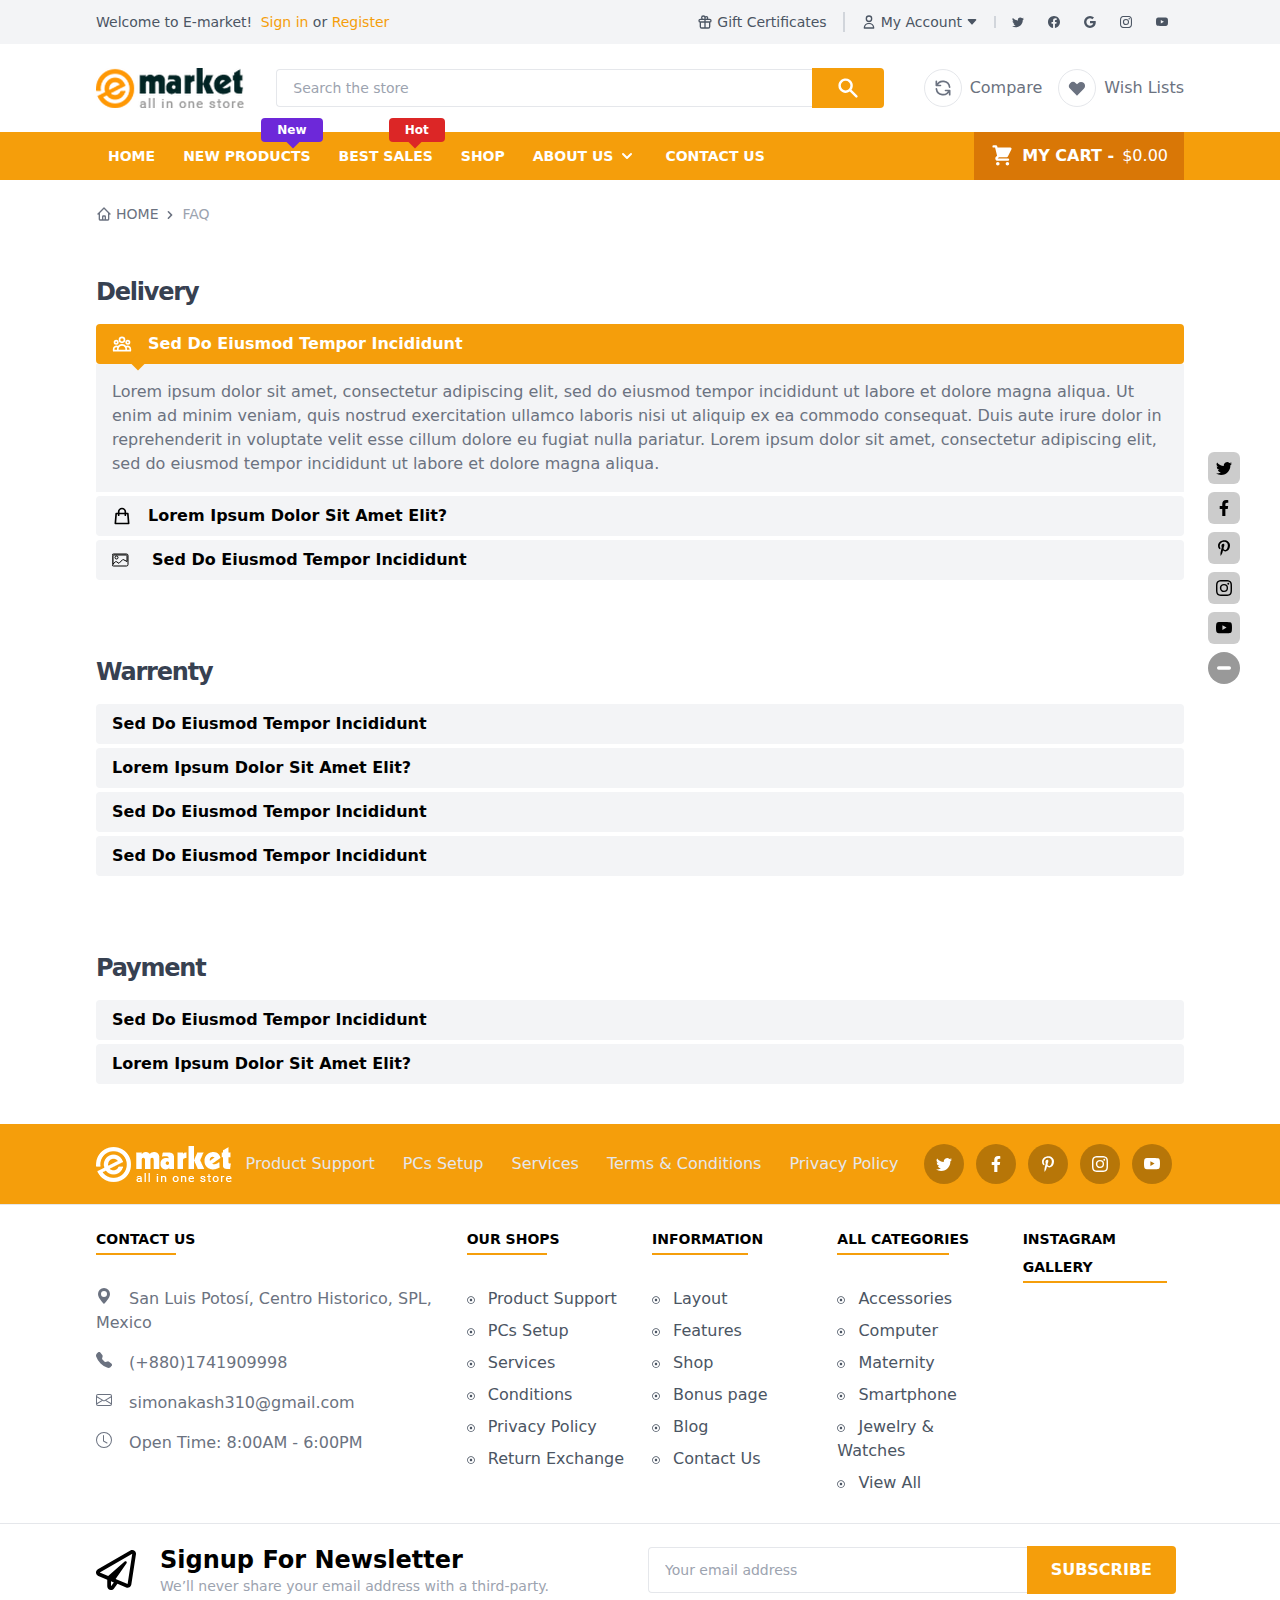
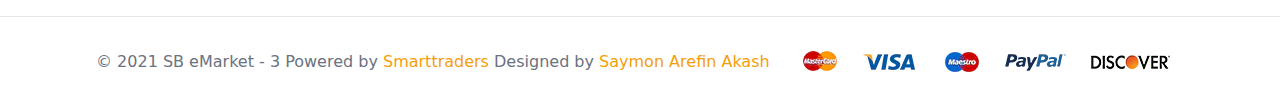
<file: faq.html>
<!DOCTYPE html>
<html>
	<head>
		<meta charset="utf-8">
		<meta name="viewport" content="width=device-width, initial-scale=1, shrink-to-fit=no">
		
		<!-- Company Name -->
		<title>E-market || SAYMON AREFIN AKASH</title>
		
		<!-- Company Icon -->
		<link rel="icon" href="images/logo.png">
		
		<!-- Google Font  -->

		<!-- Owl slider -->
		<link rel="stylesheet" href="css/owl.carousel.min.css">
		<link rel="stylesheet" href="css/owl.theme.default.min.css">
		<!-- Tailwind-Css -->
		<link rel="stylesheet" href="css/tailwind.min.css">
		<!-- Tailwind-Css -->
		<link rel="stylesheet" href="css/preloader.css">
		<style>
			@media screen and (prefers-reduced-motion: no-preference) {
			html {
				scroll-behavior: smooth;
			}
			}
			.group:hover .hover\:w-full{
				width: 100%;
			}
			.cursor-zoomin{
				cursor: zoom-in;
			}
			/*------scroll bar---------------------*/
			::-webkit-scrollbar {
			width: 5px;
			height: 7px;
			}
			::-webkit-scrollbar-button {
			width: 0px;
			height: 0px;
			}
			::-webkit-scrollbar-thumb {
			background: #525965;
			border: 0px none #ffffff;
			border-radius: 0px;
			}
			::-webkit-scrollbar-thumb:hover {
			background: #525965;
			}
			::-webkit-scrollbar-thumb:active {
			background: #525965;
			}
			::-webkit-scrollbar-track {
			background: transparent;
			border: 0px none #ffffff;
			border-radius: 50px;
			}
			::-webkit-scrollbar-track:hover {
			background: transparent;
			}
			::-webkit-scrollbar-track:active {
			background: transparent;
			}
			::-webkit-scrollbar-corner {
			background: transparent;
			}
		</style>
	</head>
	<body x-data="{sticky: true}" >
		<!-- Preloader -->
		<div id="loading">
			<div id="loading-center">
				<div id="loading-center-absolute">
					<div class="object"></div>
					<div class="object"></div>
					<div class="object"></div>
					<div class="object"></div>
					<div class="object"></div>
					<div class="object"></div>
					<div class="object"></div>
					<div class="object"></div>
					<div class="object"></div>
					<div class="object"></div>
				</div>
			</div>
		</div>
		<!-- Preloader end-->
		<!-- ==Header Section == -->
		<header>
			<!---------Top Bar----------->
			<div class="flex justify-between bg-gray-100 py-3 xl:px-24 sm:px-10 px-4">
				<!---------001----------->
				<div class=" sm:block hidden">
					<p class="text-sm text-gray-600">Welcome to E-market! <a class=" text-yellow-500 ml-1" href="login.html"> Sign in</a> or <a class=" text-yellow-500" href="registration.html"> Register</a> </p>
				</div>
				<!---------001----------->
				<div class="flex items-center sm:justify-end justify-between text-sm md:divide-x-2 divide-gray-300  text-gray-600 md:w-auto w-full">
					<!---------001----------->
					<a class=" hidden md:flex items-center sm:px-4" href="#">
						<svg xmlns="http://www.w3.org/2000/svg" class="h-4 w-4 mr-1" fill="none" viewBox="0 0 24 24" stroke="currentColor">
							<path stroke-linecap="round" stroke-linejoin="round" stroke-width="2" d="M12 8v13m0-13V6a2 2 0 112 2h-2zm0 0V5.5A2.5 2.5 0 109.5 8H12zm-7 4h14M5 12a2 2 0 110-4h14a2 2 0 110 4M5 12v7a2 2 0 002 2h10a2 2 0 002-2v-7" />
						</svg> Gift Certificates
					</a>
					<!---------002----------->
					<div x-data="{dropdown:false}" @click.away="dropdown=false" class="relative">
						<a @click.prevent="dropdown=!dropdown" class=" flex items-center sm:px-4 whitespace-nowrap" :class="{'text-yellow-500' : dropdown===true}" href="#">
							<svg xmlns="http://www.w3.org/2000/svg" class="h-4 w-4 mr-1" fill="none" viewBox="0 0 24 24" stroke="currentColor">
								<path stroke-linecap="round" stroke-linejoin="round" stroke-width="2" d="M16 7a4 4 0 11-8 0 4 4 0 018 0zM12 14a7 7 0 00-7 7h14a7 7 0 00-7-7z" />
							</svg>
							My Account
							<svg xmlns="http://www.w3.org/2000/svg" fill="currentColor" class="bi bi-caret-down-fill h-3 w-3 ml-1" viewBox="0 0 16 16">
								<path d="M7.247 11.14 2.451 5.658C1.885 5.013 2.345 4 3.204 4h9.592a1 1 0 0 1 .753 1.659l-4.796 5.48a1 1 0 0 1-1.506 0z"/>
							</svg>
						</a>
						<div x-show="dropdown"
						x-transition:enter="duration-300 ease-in-out"
						x-transition:enter-start="opacity-0 h-0"
						x-transition:enter-end="opacity-100 h-36"
						x-transition:leave="duration-300 ease-in-out"
						x-transition:leave-start="opacity-100 h-36"
						x-transition:leave-end="opacity-0 h-0"
						class="absolute rounded p-3 bg-white border w-full shadow mt-2 text-base overflow-hidden duration-300">
							<a class=" mb-2 block" href="#"> Compare </a>
							<a class=" mb-2 block" href="#"> Check out </a>
							<a class=" mb-2 block" href="login.html">Sign in</a>
							<a class=" mb-2 block" href="registration.html">Register</a>
						</div>
					</div>
					<!---------003----------->
					<div class="sm:px-4 flex items-center space-x-6">
						<!------------------->
						<a class=" text-gray-600" href="#">
							<svg xmlns="http://www.w3.org/2000/svg" fill="currentColor" class="bi bi-twitter h-3 w-3" viewBox="0 0 16 16">
								<path d="M5.026 15c6.038 0 9.341-5.003 9.341-9.334 0-.14 0-.282-.006-.422A6.685 6.685 0 0 0 16 3.542a6.658 6.658 0 0 1-1.889.518 3.301 3.301 0 0 0 1.447-1.817 6.533 6.533 0 0 1-2.087.793A3.286 3.286 0 0 0 7.875 6.03a9.325 9.325 0 0 1-6.767-3.429 3.289 3.289 0 0 0 1.018 4.382A3.323 3.323 0 0 1 .64 6.575v.045a3.288 3.288 0 0 0 2.632 3.218 3.203 3.203 0 0 1-.865.115 3.23 3.23 0 0 1-.614-.057 3.283 3.283 0 0 0 3.067 2.277A6.588 6.588 0 0 1 .78 13.58a6.32 6.32 0 0 1-.78-.045A9.344 9.344 0 0 0 5.026 15z"/>
							</svg>
						</a>
						<!------------------->
						<a class=" text-gray-600" href="#">
							<svg xmlns="http://www.w3.org/2000/svg" fill="currentColor" class="bi bi-facebook h-3 w-3" viewBox="0 0 16 16">
								<path d="M16 8.049c0-4.446-3.582-8.05-8-8.05C3.58 0-.002 3.603-.002 8.05c0 4.017 2.926 7.347 6.75 7.951v-5.625h-2.03V8.05H6.75V6.275c0-2.017 1.195-3.131 3.022-3.131.876 0 1.791.157 1.791.157v1.98h-1.009c-.993 0-1.303.621-1.303 1.258v1.51h2.218l-.354 2.326H9.25V16c3.824-.604 6.75-3.934 6.75-7.951z"/>
							</svg>
						</a>
						<!------------------->
						<a class=" text-gray-600" href="#">
							<svg xmlns="http://www.w3.org/2000/svg"  fill="currentColor" class="bi bi-google h-3 w-3" viewBox="0 0 16 16">
								<path d="M15.545 6.558a9.42 9.42 0 0 1 .139 1.626c0 2.434-.87 4.492-2.384 5.885h.002C11.978 15.292 10.158 16 8 16A8 8 0 1 1 8 0a7.689 7.689 0 0 1 5.352 2.082l-2.284 2.284A4.347 4.347 0 0 0 8 3.166c-2.087 0-3.86 1.408-4.492 3.304a4.792 4.792 0 0 0 0 3.063h.003c.635 1.893 2.405 3.301 4.492 3.301 1.078 0 2.004-.276 2.722-.764h-.003a3.702 3.702 0 0 0 1.599-2.431H8v-3.08h7.545z"/>
							</svg>
						</a>
						<!------------------->
						<a class=" text-gray-600" href="#">
							<svg xmlns="http://www.w3.org/2000/svg" fill="currentColor" class="bi bi-instagram h-3 w-3" viewBox="0 0 16 16">
								<path d="M8 0C5.829 0 5.556.01 4.703.048 3.85.088 3.269.222 2.76.42a3.917 3.917 0 0 0-1.417.923A3.927 3.927 0 0 0 .42 2.76C.222 3.268.087 3.85.048 4.7.01 5.555 0 5.827 0 8.001c0 2.172.01 2.444.048 3.297.04.852.174 1.433.372 1.942.205.526.478.972.923 1.417.444.445.89.719 1.416.923.51.198 1.09.333 1.942.372C5.555 15.99 5.827 16 8 16s2.444-.01 3.298-.048c.851-.04 1.434-.174 1.943-.372a3.916 3.916 0 0 0 1.416-.923c.445-.445.718-.891.923-1.417.197-.509.332-1.09.372-1.942C15.99 10.445 16 10.173 16 8s-.01-2.445-.048-3.299c-.04-.851-.175-1.433-.372-1.941a3.926 3.926 0 0 0-.923-1.417A3.911 3.911 0 0 0 13.24.42c-.51-.198-1.092-.333-1.943-.372C10.443.01 10.172 0 7.998 0h.003zm-.717 1.442h.718c2.136 0 2.389.007 3.232.046.78.035 1.204.166 1.486.275.373.145.64.319.92.599.28.28.453.546.598.92.11.281.24.705.275 1.485.039.843.047 1.096.047 3.231s-.008 2.389-.047 3.232c-.035.78-.166 1.203-.275 1.485a2.47 2.47 0 0 1-.599.919c-.28.28-.546.453-.92.598-.28.11-.704.24-1.485.276-.843.038-1.096.047-3.232.047s-2.39-.009-3.233-.047c-.78-.036-1.203-.166-1.485-.276a2.478 2.478 0 0 1-.92-.598 2.48 2.48 0 0 1-.6-.92c-.109-.281-.24-.705-.275-1.485-.038-.843-.046-1.096-.046-3.233 0-2.136.008-2.388.046-3.231.036-.78.166-1.204.276-1.486.145-.373.319-.64.599-.92.28-.28.546-.453.92-.598.282-.11.705-.24 1.485-.276.738-.034 1.024-.044 2.515-.045v.002zm4.988 1.328a.96.96 0 1 0 0 1.92.96.96 0 0 0 0-1.92zm-4.27 1.122a4.109 4.109 0 1 0 0 8.217 4.109 4.109 0 0 0 0-8.217zm0 1.441a2.667 2.667 0 1 1 0 5.334 2.667 2.667 0 0 1 0-5.334z"/>
							</svg>
						</a>
						<!------------------->
						<a class=" text-gray-600" href="#">
							<svg xmlns="http://www.w3.org/2000/svg"  fill="currentColor" class="bi bi-youtube w-3 h-3" viewBox="0 0 16 16">
								<path d="M8.051 1.999h.089c.822.003 4.987.033 6.11.335a2.01 2.01 0 0 1 1.415 1.42c.101.38.172.883.22 1.402l.01.104.022.26.008.104c.065.914.073 1.77.074 1.957v.075c-.001.194-.01 1.108-.082 2.06l-.008.105-.009.104c-.05.572-.124 1.14-.235 1.558a2.007 2.007 0 0 1-1.415 1.42c-1.16.312-5.569.334-6.18.335h-.142c-.309 0-1.587-.006-2.927-.052l-.17-.006-.087-.004-.171-.007-.171-.007c-1.11-.049-2.167-.128-2.654-.26a2.007 2.007 0 0 1-1.415-1.419c-.111-.417-.185-.986-.235-1.558L.09 9.82l-.008-.104A31.4 31.4 0 0 1 0 7.68v-.123c.002-.215.01-.958.064-1.778l.007-.103.003-.052.008-.104.022-.26.01-.104c.048-.519.119-1.023.22-1.402a2.007 2.007 0 0 1 1.415-1.42c.487-.13 1.544-.21 2.654-.26l.17-.007.172-.006.086-.003.171-.007A99.788 99.788 0 0 1 7.858 2h.193zM6.4 5.209v4.818l4.157-2.408L6.4 5.209z"/>
							</svg>
						</a>
					</div>
				</div>
			</div>
			<!---------Middle Bar----------->
			<div class="flex justify-between items-center py-6 xl:px-24 sm:px-10 px-4">
				<!---------001----------->
				<div>
					<a href="index.html">
						<img  src="images/logo-01.png" alt="">
					</a>
				</div>
				<!---------002----------->
				<div class="w-full sm:px-8 px-2 flex items-center">
					<input class=" w-full p-2 rounded-l border-r-0 px-4 text-sm border text-gray-600 outline-none focus:ring focus:ring-blue-200" type="text" placeholder="Search the store">
					<button class="sm:px-6 p-2 bg-yellow-500 hover:bg-black text-white font-bold rounded-r">
						<svg xmlns="http://www.w3.org/2000/svg" class="h-6 w-6" viewBox="0 0 20 20" fill="currentColor">
						<path fill-rule="evenodd" d="M8 4a4 4 0 100 8 4 4 0 000-8zM2 8a6 6 0 1110.89 3.476l4.817 4.817a1 1 0 01-1.414 1.414l-4.816-4.816A6 6 0 012 8z" clip-rule="evenodd" />
					</svg>
					</button>
				</div>
				<!---------003----------->
				<div class="md:pl-2 flex items-center">
					<!------------->
					<a class=" flex items-center text-gray-500  md:mr-4 mr-1" href="#">
						<div class="p-2 border rounded-full mr-2">
							<svg xmlns="http://www.w3.org/2000/svg" class="h-5 w-5" fill="none" viewBox="0 0 24 24" stroke="currentColor">
								<path stroke-linecap="round" stroke-linejoin="round" stroke-width="2" d="M4 4v5h.582m15.356 2A8.001 8.001 0 004.582 9m0 0H9m11 11v-5h-.581m0 0a8.003 8.003 0 01-15.357-2m15.357 2H15" />
							</svg>
						</div>
						<span class="hidden md:inline-block">Compare</span>
					</a>
					<!------------->
					<a class=" flex items-center text-gray-500 " href="#">
						<div class="p-2 border rounded-full sm:mr-2">
							<svg xmlns="http://www.w3.org/2000/svg" class="h-5 w-5" viewBox="0 0 20 20" fill="currentColor">
								<path fill-rule="evenodd" d="M3.172 5.172a4 4 0 015.656 0L10 6.343l1.172-1.171a4 4 0 115.656 5.656L10 17.657l-6.828-6.829a4 4 0 010-5.656z" clip-rule="evenodd" />
							</svg>
						</div>
						<span class="hidden md:inline-block whitespace-nowrap">Wish Lists</span>
					</a>
				</div>
			</div>
			<!---------Bottom Bar----------->
			<div class=" bg-yellow-500 flex items-center justify-between  xl:px-24 sm:px-10 px-4">
				<!---------001----------->
				<div x-data="{humberger:false}">
					<button @click.prevent="humberger=true" class=" p-2 rounded bg-gradient-to-b from-gray-600 to-gray-900 lg:hidden inline-block">
						<!---------button----------->
						<span class=" text-white">
							<svg xmlns="http://www.w3.org/2000/svg" class="h-7 w-7" fill="none" viewBox="0 0 24 24" stroke="currentColor">
							<path stroke-linecap="round" stroke-linejoin="round" stroke-width="2" d="M4 6h16M4 12h16M4 18h16" />
						</svg>
						</span>
					</button>
					<!---------Mobile Menu----------->
					<div x-show="humberger"
					@click.away="humberger = false"
					x-transition:enter="transition ease-out top-0 duration-300 -ml-64"
					x-transition:enter-start=""
					x-transition:enter-end=" transform translate-x-64"
					x-transition:leave="transition ease-out duration-300"
					x-transition:leave-start=""
					x-transition:leave-end="transform -translate-x-64"
					class="fixed top-0 left-0 bg-white shadow-2xl w-72 h-screen uppercase overflow-y-auto z-50">
						<div @click="humberger=false" class=" rounded-md p-2 bg-red-500 m-4 mx-2 text-white flex items-center justify-center cursor-pointer">
							<span>
								<svg xmlns="http://www.w3.org/2000/svg" class="h-4 w-4" fill="none" viewBox="0 0 24 24" stroke="currentColor">
									<path stroke-linecap="round" stroke-linejoin="round" stroke-width="3" d="M6 18L18 6M6 6l12 12" />
								</svg>
							</span>
						</div>
						<div class="space-x-6 text-xs font-semibold w-full" x-data=" {active :'active1'}">
							<ul class="w-full tracking-wider">
								<li class=" duration-300 hover:shadow border-b border-t py-4 px-10">
									<a href="index.html"
									@click=" active='active1'"
									:class="{'text-yellow-500': active==='active1'}"
									>HOME</a>
								</li>
								<li class=" duration-300 hover:tracking-widest hover:shadow border-b py-4 px-10 relative">
									<a href="shop.html"
									@click=" active='active2'"
									:class="{'text-yellow-500': active==='active2'}"
									>
									New products
									<span class=" absolute z-20 top-3 right-2 mr-1 p-1 rounded bg-purple-700 text-xs z-10 capitalize px-4 text-white hover:text-white">New</span>
									<span class="absolute top-5 right-16 p-1 bg-purple-700 h-2 w-2 transform rotate-45"></span>
									</a>
								</li>
								<li class=" duration-300 hover:tracking-widest hover:shadow border-b py-4 px-10 relative">
									<a href="shop.html"
									@click=" active='active3'"
									:class="{'text-yellow-500': active==='active3'}"
									>Best sales
									<span class=" absolute z-20 top-3 right-2 mr-1 p-1 rounded bg-red-600 text-xs z-10 capitalize px-5 text-white hover:text-white">Hot</span>
									<span class="absolute top-5 right-16 p-1 bg-red-600 h-2 w-2 mr-1 transform rotate-45"></span>
									</a>
								</li>
								<li class=" duration-300 hover:tracking-widest hover:shadow border-b py-4 px-10">
									<a href="shop.html"
									@click=" active='active4'"
									:class="{'text-yellow-500': active==='active4'}"
									>Shop</a>
								</li>
								<li class=" duration-300 hover:tracking-widest hover:shadow border-b py-4 px-10">
									<a href="contact-us.html"
									@click=" active='active5'"
									:class="{'text-yellow-500': active==='active5'}"
									>CONTACT</a>
								</li>
								<li class=" duration-300 hover:tracking-widest hover:shadow border-b py-4 px-10">
									<a href="faq.html"
									@click=" active='active6'"
									:class="{'text-yellow-500': active==='active6'}"
									>FAQ</a>
								</li>
								<li class=" duration-300 hover:tracking-widest hover:shadow border-b py-4 px-10">
									<a href="terms-and-condition.html"
									@click=" active='active8'"
									:class="{'text-yellow-500': active==='active8'}"
									>Terms & condition</a>
								</li>
								<li class=" duration-300 hover:tracking-widest hover:shadow border-b py-4 px-10">
									<a href="privacy-policy.html"
									@click=" active='active9'"
									:class="{'text-yellow-500': active==='active9'}"
									>Privacy & policy</a>
								</li>
								<li class=" duration-300 hover:tracking-widest hover:shadow border-b py-4 px-10">
									<a href="login.html"
									@click=" active='active10'"
									:class="{'text-yellow-500': active==='active10'}"
									>LogIn</a>
								</li>
								<li class=" duration-300 hover:tracking-widest hover:shadow border-b py-4 px-10">
									<a href="registration.html"
									@click=" active='active11'"
									:class="{'text-yellow-500': active==='active11'}"
									>Register</a>
								</li>
							</ul>
						</div>
					</div>
					<!---------main Menu----------->
					<ul class="hidden uppercase text-white font-bold lg:flex items-center space-x-1 text-sm">
						<!----------->
						<li>
							<a class="p-3" href="index.html">Home</a>
						</li>
						<!----------->
						<li class=" relative">
							<a class="p-3" href="shop.html">New products
								<span class=" absolute z-20 -top-7 right-0 p-1 rounded bg-purple-700 text-xs z-10 capitalize px-4">New</span>
								<span class="absolute -top-3 right-6 p-1 bg-purple-700 h-3 w-3 transform rotate-45"></span>
							</a>
						</li>
						<!----------->
						<li class=" relative">
							<a class="p-3" href="shop.html">Best sales
								<span class=" absolute z-20 -top-7 right-0 p-1 rounded bg-red-600 text-xs z-10 capitalize px-4 ">Hot</span>
								<span class="absolute -top-3 right-6 p-1 bg-red-600 h-3 w-3 transform rotate-45"></span>
							</a>
						</li>
						<!----------->
						<li>
							<a class="p-3" href="shop.html">Shop</a>
						</li>
						<!----------->
						<li x-data="{dropdown:false}" @mouseover="dropdown=true" @mouseout="dropdown=false" class="relative"@click.away="dropdown=false">
							<button class="p-3 flex items-center font-bold text-sm uppercase">ABOUT US
								<span>
									<svg xmlns="http://www.w3.org/2000/svg" class="h-5 w-5 ml-1" viewBox="0 0 20 20" fill="currentColor">
										<path fill-rule="evenodd" d="M5.293 7.293a1 1 0 011.414 0L10 10.586l3.293-3.293a1 1 0 111.414 1.414l-4 4a1 1 0 01-1.414 0l-4-4a1 1 0 010-1.414z" clip-rule="evenodd" />
										</svg>
								</span> 
							</button>
							<div x-show="dropdown"
							x-transition:enter="duration-300 ease-in-out"
							x-transition:enter-start="opacity-0 transform translate-y-12"
							x-transition:enter-end="opacity-100 transform translate-y-0"
							x-transition:leave="duration-300 ease-in-out"
							x-transition:leave-start="opacity-100 transform translate-y-0"
							x-transition:leave-end="opacity-0 transform translate-y-12"
							class="absolute bg-white border w-52 rounded shadow text-sm text-black overflow-hidden font-normal z-50">
								<a class=" block hover:bg-gray-100  px-4 p-3 border-b" href="faq.html">FAQ</a>
								<a class=" block hover:bg-gray-100  px-4 p-3 border-b" href="terms-and-condition.html">Terms & conditions</a>
								<a class=" block hover:bg-gray-100  px-4 p-3" href="privacy-policy.html">Privacy & policy</a>
							</div> 
						</li>
						<!----------->
						<li>
							<a class="p-3" href="contact-us.html">Contact us</a>
						</li>
					</ul>
				</div>
				<!---------002----------->
				<div x-data="{cart:false}" @mouseover="cart=true" @mouseout="cart=false" class=" relative">
					<!----Button----->
					<button class=" text-white flex items-center space-x-2 font-bold relative uppercase p-3 px-4 bg-yellow-600">
						<span class="">
							<svg xmlns="http://www.w3.org/2000/svg" class="h-6 w-6" viewBox="0 0 20 20" fill="currentColor">
								<path d="M3 1a1 1 0 000 2h1.22l.305 1.222a.997.997 0 00.01.042l1.358 5.43-.893.892C3.74 11.846 4.632 14 6.414 14H15a1 1 0 000-2H6.414l1-1H14a1 1 0 00.894-.553l3-6A1 1 0 0017 3H6.28l-.31-1.243A1 1 0 005 1H3zM16 16.5a1.5 1.5 0 11-3 0 1.5 1.5 0 013 0zM6.5 18a1.5 1.5 0 100-3 1.5 1.5 0 000 3z" />
							</svg>
							<span class="lg:hidden absolute z-20 top-0 left-9 h-5 w-5 rounded-full box-border flex items-center justify-center bg-black text-xs text-white">0</span>
						</span>
						<div class="lg:flex hidden items-center space-x-2">
							<span>My cart -</span>
							<span class=" font-normal">$0.00</span>
						</div>
					</button>
					<!--------->
					<div x-show.transition="cart"class="bg-white shadow-2xl absolute -left-56 lg:-left-8 right-0 top-12 border p-5 rounded z-50 flex items-center justify-center h-40 w-72">
						<ul>
							<li>Your cart is empty</li>
						</ul>
					</div>
				</div>
			</div>
		</header>
		<main>
			<!--------------Breadcrumb----------------------->
			<div class="flex items-center text-gray-500 uppercase font-medium text-sm pt-6 xl:px-24 sm:px-10 px-4">
				<!-------------->
				<a class=" hover:text-yellow-500 flex items-center" href="index.html">
					<span>
						<svg xmlns="http://www.w3.org/2000/svg" class="h-4 w-4 mr-1" fill="none" viewBox="0 0 24 24" stroke="currentColor">
							<path stroke-linecap="round" stroke-linejoin="round" stroke-width="2" d="M3 12l2-2m0 0l7-7 7 7M5 10v10a1 1 0 001 1h3m10-11l2 2m-2-2v10a1 1 0 01-1 1h-3m-6 0a1 1 0 001-1v-4a1 1 0 011-1h2a1 1 0 011 1v4a1 1 0 001 1m-6 0h6" />
						</svg>
					</span>
					<span>Home</span>
				</a>
				<!-------------->
				<span class=" mx-1 mt-0.5">
					<svg xmlns="http://www.w3.org/2000/svg" class="h-4 w-4" viewBox="0 0 20 20" fill="currentColor">
						<path fill-rule="evenodd" d="M7.293 14.707a1 1 0 010-1.414L10.586 10 7.293 6.707a1 1 0 011.414-1.414l4 4a1 1 0 010 1.414l-4 4a1 1 0 01-1.414 0z" clip-rule="evenodd" />
					</svg>
				</span>
				<!-------------->
				<a class="cursor-pointe text-gray-400">FAQ</a>
			</div>
			<!--------------Breadcrumb End----------->
			<!-- == FAQ == -->
			<section class="xl:px-24 sm:px-10 px-4 pt-5">
				<!------001------->
				<div>
					<!----->
					<div class=" mt-8 mb-4">
						<h4 class=" text-2xl font-bold tracking-tighter text-gray-700">Delivery</h4>
					</div>
					<!-------Accrodion---------->
					<div x-data="{selected:1}" @click.away="selected=false" class="mb-1">
						<!-----001---->
						<div class=" mb-1">
							<!------Button--------->
							<button @click="selected !== 1 ? selected = 1 : selected = null" class="w-full duration-300 px-4 h-10 bg-gray-100 hover:bg-yellow-500 rounded hover:text-white font-semibold focus:outline-none flex items-center relative" :class="{'bg-yellow-500 text-white':selected===1 }">
								<span>
									<svg xmlns="http://www.w3.org/2000/svg" class="h-5 w-5 mr-4" fill="none" viewBox="0 0 24 24" stroke="currentColor">
									<path stroke-linecap="round" stroke-linejoin="round" stroke-width="2" d="M17 20h5v-2a3 3 0 00-5.356-1.857M17 20H7m10 0v-2c0-.656-.126-1.283-.356-1.857M7 20H2v-2a3 3 0 015.356-1.857M7 20v-2c0-.656.126-1.283.356-1.857m0 0a5.002 5.002 0 019.288 0M15 7a3 3 0 11-6 0 3 3 0 016 0zm6 3a2 2 0 11-4 0 2 2 0 014 0zM7 10a2 2 0 11-4 0 2 2 0 014 0z" />
									</svg>
								</span>
								<span>Sed Do Eiusmod Tempor Incididunt</span>
								<span x-show="selected == 1" class="absolute -bottom-1 left-9 bg-yellow-500 h-3 w-3 transform rotate-45 z-10"></span>
							</button>
							<!------Content--------->
							<div class="relative overflow-hidden transition-all max-h-0 duration-500 " x-ref="container1" x-bind:style="selected == 1 ? 'max-height: ' + $refs.container1.scrollHeight + 'px' : ''">
								<div class="bg-gray-100 p-4 text-gray-500" >
									<span>Lorem ipsum dolor sit amet, consectetur adipiscing elit, sed do eiusmod tempor incididunt ut labore et dolore magna aliqua. Ut enim ad minim veniam, quis nostrud exercitation ullamco laboris nisi ut aliquip ex ea commodo consequat. Duis aute irure dolor in reprehenderit in voluptate velit esse cillum dolore eu fugiat nulla pariatur. Lorem ipsum dolor sit amet, consectetur adipiscing elit, sed do eiusmod tempor incididunt ut labore et dolore magna aliqua.</span>
								</div>
							</div>
						</div>
						<!-----002---->
						<div class=" mb-1">
							<!------Button--------->
							<button @click="selected !== 2 ? selected = 2 : selected = null" class="w-full duration-300 px-4 h-10 bg-gray-100 hover:bg-yellow-500 rounded hover:text-white font-semibold focus:outline-none flex items-center relative" :class="{'bg-yellow-500 text-white':selected===2 }">
								<span>
									<svg xmlns="http://www.w3.org/2000/svg" class="h-5 w-5 mr-4" fill="none" viewBox="0 0 24 24" stroke="currentColor">
										<path stroke-linecap="round" stroke-linejoin="round" stroke-width="2" d="M16 11V7a4 4 0 00-8 0v4M5 9h14l1 12H4L5 9z" />
									</svg>
								</span>
								<span>Lorem Ipsum Dolor Sit Amet Elit?</span>
								<span x-show="selected == 2" class="absolute -bottom-1 left-9 bg-yellow-500 h-3 w-3 transform rotate-45 z-10"></span>
							</button>
							<!------Content--------->
							<div class="relative overflow-hidden transition-all max-h-0 duration-500 min-h-full" x-ref="container2" x-bind:style="selected == 2 ? 'max-height: ' + $refs.container2.scrollHeight + 'px' : ''">
								<div class="bg-gray-100 p-4 text-gray-500" >
									<span>Lorem ipsum dolor sit amet, consectetur adipiscing elit, sed do eiusmod tempor incididunt ut labore et dolore magna aliqua. Ut enim ad minim veniam, quis nostrud exercitation ullamco laboris nisi ut aliquip ex ea commodo consequat. Duis aute irure dolor in reprehenderit in voluptate velit esse cillum dolore eu fugiat nulla pariatur. Lorem ipsum dolor sit amet, consectetur adipiscing elit, sed do eiusmod tempor incididunt ut labore et dolore magna aliqua. Lorem ipsum dolor sit amet, consectetur adipiscing elit, sed do eiusmod tempor incididunt ut labore et dolore magna aliqua. Ut enim ad minim veniam, quis nostrud exercitation ullamco laboris nisi ut aliquip ex ea commodo consequat.</span>
									<br>
									<br>
									<span class=" pt-5">Duis aute irure dolor in reprehenderit in voluptate velit esse cillum dolore eu fugiat nulla pariatur. Lorem ipsum dolor sit amet, consectetur adipiscing elit, sed do eiusmod tempor incididunt ut labore et dolore magna aliqua.
									</span>
									<ul class=" list-disc pl-8 pt-5">
										<li>
											<a class=" hover:text-yellow-500" href="#">Lorem ipsum dolor sit amet, consectetur adipiscing elit.</a>
										</li>
										<li>
											<a class=" hover:text-yellow-500" href="#">Sed do eiusmod tempor incididunt ut labore et dolore magna aliqua.</a>
										</li>
										<li>
											<a class=" hover:text-yellow-500" href="#">Ut enim ad minim veniam, quis nostrud exercitation ullamco.</a>
										</li>
									</ul>
								</div>
							</div>
						</div>
						<!-----003---->
						<div class=" mb-1">
							<!------Button--------->
							<button @click="selected !== 3 ? selected = 3 : selected = null" class="w-full duration-300 px-4 h-10 bg-gray-100 hover:bg-yellow-500 rounded hover:text-white font-semibold focus:outline-none flex items-center relative" :class="{'bg-yellow-500 text-white':selected===3 }">
								<span>
									<svg xmlns="http://www.w3.org/2000/svg" class="h-6 w-6 mr-4 mt-2" fill="none" viewBox="0 0 24 24" stroke="currentColor">
										<path d="M6.002 5.5a1.5 1.5 0 1 1-3 0 1.5 1.5 0 0 1 3 0z"/>
										<path d="M1.5 2A1.5 1.5 0 0 0 0 3.5v9A1.5 1.5 0 0 0 1.5 14h13a1.5 1.5 0 0 0 1.5-1.5v-9A1.5 1.5 0 0 0 14.5 2h-13zm13 1a.5.5 0 0 1 .5.5v6l-3.775-1.947a.5.5 0 0 0-.577.093l-3.71 3.71-2.66-1.772a.5.5 0 0 0-.63.062L1.002 12v.54A.505.505 0 0 1 1 12.5v-9a.5.5 0 0 1 .5-.5h13z"/>
									</svg>
								</span>
								<span>Sed Do Eiusmod Tempor Incididunt</span>
								<span x-show="selected == 3" class="absolute -bottom-1 left-9 bg-yellow-500 h-3 w-3 transform rotate-45 z-10"></span>
							</button>
							<!------Content--------->
							<div class="relative overflow-hidden transition-all max-h-0 duration-500 " x-ref="container1" x-bind:style="selected == 3 ? 'max-height: ' + $refs.container1.scrollHeight + 'px' : ''">
								<div class="bg-gray-100 p-4 text-gray-500" >
									<span>Lorem ipsum dolor sit amet, consectetur adipiscing elit, sed do eiusmod tempor incididunt ut labore et dolore magna aliqua. Ut enim ad minim veniam, quis nostrud exercitation ullamco laboris nisi ut aliquip ex ea commodo consequat. Duis aute irure dolor in reprehenderit in voluptate velit esse cillum dolore eu fugiat nulla pariatur. Lorem ipsum dolor sit amet, consectetur adipiscing elit, sed do eiusmod tempor incididunt ut labore et dolore magna aliqua.
									<br> <br>
									Lorem ipsum dolor sit amet, consectetur adipiscing elit, sed do eiusmod tempor incididunt ut labore et dolore magna aliqua. Ut enim ad minim veniam, quis nostrud exercitation ullamco laboris nisi ut aliquip ex ea commodo consequat. Duis aute irure dolor in reprehenderit in voluptate velit esse cillum dolore eu fugiat nulla pariatur. Lorem ipsum dolor sit amet, consectetur adipiscing elit, sed do eiusmod tempor incididunt ut labore et dolore magna aliqua.</span>
								</div>
							</div>
						</div>
					</div>
				</div>
				<!------002------->
				<div class=" pt-10">
					<!----->
					<div class=" mt-8 mb-4">
						<h4 class=" text-2xl font-bold tracking-tighter text-gray-700">Warrenty</h4>
					</div>
					<!-------Accrodion---------->
					<div x-data="{selected:null}" @click.away="selected=false" class="mb-1">
						<!-----001---->
						<div class=" mb-1">
							<!------Button--------->
							<button @click="selected !== 1 ? selected = 1 : selected = null" class="w-full duration-300 px-4 h-10 bg-gray-100 hover:bg-yellow-500 rounded hover:text-white font-semibold focus:outline-none flex items-center relative" :class="{'bg-yellow-500 text-white':selected===1 }">
								<span>Sed Do Eiusmod Tempor Incididunt</span>
								<span x-show="selected == 1" class="absolute -bottom-1 left-9 bg-yellow-500 h-3 w-3 transform rotate-45 z-10"></span>
							</button>
							<!------Content--------->
							<div class="relative overflow-hidden transition-all max-h-0 duration-500 " x-ref="container1" x-bind:style="selected == 1 ? 'max-height: ' + $refs.container1.scrollHeight + 'px' : ''">
								<div class="bg-gray-100 p-4 text-gray-500" >
									<span>Lorem ipsum dolor sit amet, consectetur adipiscing elit, sed do eiusmod tempor incididunt ut labore et dolore magna aliqua. Ut enim ad minim veniam, quis nostrud exercitation ullamco laboris nisi ut aliquip ex ea commodo consequat. Duis aute irure dolor in reprehenderit in voluptate velit esse cillum dolore eu fugiat nulla pariatur. Lorem ipsum dolor sit amet, consectetur adipiscing elit, sed do eiusmod tempor incididunt ut labore et dolore magna aliqua.</span>
								</div>
							</div>
						</div>
						<!-----002---->
						<div class=" mb-1">
							<!------Button--------->
							<button @click="selected !== 2 ? selected = 2 : selected = null" class="w-full duration-300 px-4 h-10 bg-gray-100 hover:bg-yellow-500 rounded hover:text-white font-semibold focus:outline-none flex items-center relative" :class="{'bg-yellow-500 text-white':selected===2 }"><span>Lorem Ipsum Dolor Sit Amet Elit?</span>
								<span x-show="selected == 2" class="absolute -bottom-1 left-9 bg-yellow-500 h-3 w-3 transform rotate-45 z-10"></span>
							</button>
							<!------Content--------->
							<div class="relative overflow-hidden transition-all max-h-0 duration-500 min-h-full" x-ref="container2" x-bind:style="selected == 2 ? 'max-height: ' + $refs.container2.scrollHeight + 'px' : ''">
								<div class="bg-gray-100 p-4 text-gray-500" >
									<span>Lorem ipsum dolor sit amet, consectetur adipiscing elit, sed do eiusmod tempor incididunt ut labore et dolore magna aliqua. Ut enim ad minim veniam, quis nostrud exercitation ullamco laboris nisi ut aliquip ex ea commodo consequat. Duis aute irure dolor in reprehenderit in voluptate velit esse cillum dolore eu fugiat nulla pariatur. Lorem ipsum dolor sit amet, consectetur adipiscing elit, sed do eiusmod tempor incididunt ut labore et dolore magna aliqua. Lorem ipsum dolor sit amet, consectetur adipiscing elit, sed do eiusmod tempor incididunt ut labore et dolore magna aliqua. Ut enim ad minim veniam, quis nostrud exercitation ullamco laboris nisi ut aliquip ex ea commodo consequat.</span>
									<br>
									<br>
									<span class=" pt-5">Duis aute irure dolor in reprehenderit in voluptate velit esse cillum dolore eu fugiat nulla pariatur. Lorem ipsum dolor sit amet, consectetur adipiscing elit, sed do eiusmod tempor incididunt ut labore et dolore magna aliqua.
									</span>
									<ul class=" list-disc pl-8 pt-5">
										<li>
											<a class=" hover:text-yellow-500" href="#">Lorem ipsum dolor sit amet, consectetur adipiscing elit.</a>
										</li>
										<li>
											<a class=" hover:text-yellow-500" href="#">Sed do eiusmod tempor incididunt ut labore et dolore magna aliqua.</a>
										</li>
										<li>
											<a class=" hover:text-yellow-500" href="#">Ut enim ad minim veniam, quis nostrud exercitation ullamco.</a>
										</li>
									</ul>
								</div>
							</div>
						</div>
						<!-----003---->
						<div class=" mb-1">
							<!------Button--------->
							<button @click="selected !== 3 ? selected = 3 : selected = null" class="w-full duration-300 px-4 h-10 bg-gray-100 hover:bg-yellow-500 rounded hover:text-white font-semibold focus:outline-none flex items-center relative" :class="{'bg-yellow-500 text-white':selected===3 }">
								<span>Sed Do Eiusmod Tempor Incididunt</span>
								<span x-show="selected == 3" class="absolute -bottom-1 left-9 bg-yellow-500 h-3 w-3 transform rotate-45 z-10"></span>
							</button>
							<!------Content--------->
							<div class="relative overflow-hidden transition-all max-h-0 duration-500 " x-ref="container1" x-bind:style="selected == 3 ? 'max-height: ' + $refs.container1.scrollHeight + 'px' : ''">
								<div class="bg-gray-100 p-4 text-gray-500" >
									<span>Lorem ipsum dolor sit amet, consectetur adipiscing elit, sed do eiusmod tempor incididunt ut labore et dolore magna aliqua. Ut enim ad minim veniam, quis nostrud exercitation ullamco laboris nisi ut aliquip ex ea commodo consequat. Duis aute irure dolor in reprehenderit in voluptate velit esse cillum dolore eu fugiat nulla pariatur. Lorem ipsum dolor sit amet, consectetur adipiscing elit, sed do eiusmod tempor incididunt ut labore et dolore magna aliqua.
									<br> <br>
									Lorem ipsum dolor sit amet, consectetur adipiscing elit, sed do eiusmod tempor incididunt ut labore et dolore magna aliqua. Ut enim ad minim veniam, quis nostrud exercitation ullamco laboris nisi ut aliquip ex ea commodo consequat. Duis aute irure dolor in reprehenderit in voluptate velit esse cillum dolore eu fugiat nulla pariatur. Lorem ipsum dolor sit amet, consectetur adipiscing elit, sed do eiusmod tempor incididunt ut labore et dolore magna aliqua.</span>
								</div>
							</div>
						</div>
						<!-----004---->
						<div class=" mb-1">
							<!------Button--------->
							<button @click="selected !== 4 ? selected = 4 : selected = null" class="w-full duration-300 px-4 h-10 bg-gray-100 hover:bg-yellow-500 rounded hover:text-white font-semibold focus:outline-none flex items-center relative" :class="{'bg-yellow-500 text-white':selected===4 }">
								<span>Sed Do Eiusmod Tempor Incididunt</span>
								<span x-show="selected == 4" class="absolute -bottom-1 left-9 bg-yellow-500 h-3 w-3 transform rotate-45 z-10"></span>
							</button>
							<!------Content--------->
							<div class="relative overflow-hidden transition-all max-h-0 duration-500 " x-ref="container4" x-bind:style="selected == 4 ? 'max-height: ' + $refs.container4.scrollHeight + 'px' : ''">
								<div class="bg-gray-100 p-4 text-gray-500" >
									<span>Lorem ipsum dolor sit amet, consectetur adipiscing elit, sed do eiusmod tempor incididunt ut labore et dolore magna aliqua. Ut enim ad minim veniam, quis nostrud exercitation ullamco laboris nisi ut aliquip ex ea commodo consequat. Duis aute irure dolor in reprehenderit in voluptate velit esse cillum dolore eu fugiat nulla pariatur. Lorem ipsum dolor sit amet, consectetur adipiscing elit, sed do eiusmod tempor incididunt ut labore et dolore magna aliqua.</span>
								</div>
							</div>
						</div>
					</div>
				</div>
				<!------003------->
				<div class=" pt-10">
					<!----->
					<div class=" mt-8 mb-4">
						<h4 class=" text-2xl font-bold tracking-tighter text-gray-700">Payment</h4>
					</div>
					<!-------Accrodion---------->
					<div x-data="{selected:null}" @click.away="selected=false" class="mb-1">
						<!-----001---->
						<div class=" mb-1">
							<!------Button--------->
							<button @click="selected !== 1 ? selected = 1 : selected = null" class="w-full duration-300 px-4 h-10 bg-gray-100 hover:bg-yellow-500 rounded hover:text-white font-semibold focus:outline-none flex items-center relative" :class="{'bg-yellow-500 text-white':selected===1 }">
								<span>Sed Do Eiusmod Tempor Incididunt</span>
								<span x-show="selected == 1" class="absolute -bottom-1 left-9 bg-yellow-500 h-3 w-3 transform rotate-45 z-10"></span>
							</button>
							<!------Content--------->
							<div class="relative overflow-hidden transition-all max-h-0 duration-500 " x-ref="container1" x-bind:style="selected == 1 ? 'max-height: ' + $refs.container1.scrollHeight + 'px' : ''">
								<div class="bg-gray-100 p-4 text-gray-500" >
									<span>Lorem ipsum dolor sit amet, consectetur adipiscing elit, sed do eiusmod tempor incididunt ut labore et dolore magna aliqua. Ut enim ad minim veniam, quis nostrud exercitation ullamco laboris nisi ut aliquip ex ea commodo consequat. Duis aute irure dolor in reprehenderit in voluptate velit esse cillum dolore eu fugiat nulla pariatur. Lorem ipsum dolor sit amet, consectetur adipiscing elit, sed do eiusmod tempor incididunt ut labore et dolore magna aliqua.</span>
								</div>
							</div>
						</div>
						<!-----002---->
						<div class=" mb-1">
							<!------Button--------->
							<button @click="selected !== 2 ? selected = 2 : selected = null" class="w-full duration-300 px-4 h-10 bg-gray-100 hover:bg-yellow-500 rounded hover:text-white font-semibold focus:outline-none flex items-center relative" :class="{'bg-yellow-500 text-white':selected===2 }">
								<span>Lorem Ipsum Dolor Sit Amet Elit?</span>
								<span x-show="selected == 2" class="absolute -bottom-1 left-9 bg-yellow-500 h-3 w-3 transform rotate-45 z-10"></span>
							</button>
							<!------Content--------->
							<div class="relative overflow-hidden transition-all max-h-0 duration-500 min-h-full" x-ref="container2" x-bind:style="selected == 2 ? 'max-height: ' + $refs.container2.scrollHeight + 'px' : ''">
								<div class="bg-gray-100 p-4 text-gray-500" >
									<span>Lorem ipsum dolor sit amet, consectetur adipiscing elit, sed do eiusmod tempor incididunt ut labore et dolore magna aliqua. Ut enim ad minim veniam, quis nostrud exercitation ullamco laboris nisi ut aliquip ex ea commodo consequat. Duis aute irure dolor in reprehenderit in voluptate velit esse cillum dolore eu fugiat nulla pariatur. Lorem ipsum dolor sit amet, consectetur adipiscing elit, sed do eiusmod tempor incididunt ut labore et dolore magna aliqua. Lorem ipsum dolor sit amet, consectetur adipiscing elit, sed do eiusmod tempor incididunt ut labore et dolore magna aliqua. Ut enim ad minim veniam, quis nostrud exercitation ullamco laboris nisi ut aliquip ex ea commodo consequat.</span>
									<br>
									<br>
									<span class=" pt-5">Duis aute irure dolor in reprehenderit in voluptate velit esse cillum dolore eu fugiat nulla pariatur. Lorem ipsum dolor sit amet, consectetur adipiscing elit, sed do eiusmod tempor incididunt ut labore et dolore magna aliqua.
									</span>
									<ul class=" list-disc pl-8 pt-5">
										<li>
											<a class=" hover:text-yellow-500" href="#">Lorem ipsum dolor sit amet, consectetur adipiscing elit.</a>
										</li>
										<li>
											<a class=" hover:text-yellow-500" href="#">Sed do eiusmod tempor incididunt ut labore et dolore magna aliqua.</a>
										</li>
										<li>
											<a class=" hover:text-yellow-500" href="#">Ut enim ad minim veniam, quis nostrud exercitation ullamco.</a>
										</li>
									</ul>
								</div>
							</div>
						</div>
					</div>
				</div>
			</section>
		</main>
		<!-- ==Footer Section == -->
		<footer>
			<!-----------001------------------>
			<div class="mt-10 sm:flex items-center justify-center sm:justify-between bg-yellow-500 py-5 xl:px-24 sm:px-10 px-4">
				<!-------001-------->
				<div>
					<img class=" sm:mb-0 mb-6 sm:mx-0 mx-auto" src="images/logo-fy.webp" alt="">
				</div>
				<!-------002-------->
				<div class=" hidden lg:block">
					<ul class=" flex items-center justify-center text-gray-200 duration-100">
						<li>
							<a class="mr-3 p-2 hover:text-white" href="contact-us.html">Product Support</a>
						</li>
						<li>
							<a class="mr-3 p-2 hover:text-white" href="contact-us.html">PCs Setup</a>
						</li>
						<li>
							<a class="mr-3 p-2 hover:text-white" href="terms-and-condition.html">Services</a>
						</li>
						<li>
							<a class="mr-3 p-2 hover:text-white" href="terms-and-condition.html">Terms & Conditions</a>
						</li>
						<li>
							<a class="mr-3 p-2 hover:text-white" href="privacy-policy.html">Privacy Policy</a>
						</li>
					</ul>
				</div>
				<!-------002-------->
				<div class=" flex items-center justify-center">
					<!-------->
					<a class="mr-3 p-3 text-white duration-300 bg-black bg-opacity-25 rounded-full hover:bg-white hover:text-black" href="#">
						<svg xmlns="http://www.w3.org/2000/svg" fill="currentColor" class="bi bi-twitter w-4 h-4" viewBox="0 0 16 16">
							<path d="M5.026 15c6.038 0 9.341-5.003 9.341-9.334 0-.14 0-.282-.006-.422A6.685 6.685 0 0 0 16 3.542a6.658 6.658 0 0 1-1.889.518 3.301 3.301 0 0 0 1.447-1.817 6.533 6.533 0 0 1-2.087.793A3.286 3.286 0 0 0 7.875 6.03a9.325 9.325 0 0 1-6.767-3.429 3.289 3.289 0 0 0 1.018 4.382A3.323 3.323 0 0 1 .64 6.575v.045a3.288 3.288 0 0 0 2.632 3.218 3.203 3.203 0 0 1-.865.115 3.23 3.23 0 0 1-.614-.057 3.283 3.283 0 0 0 3.067 2.277A6.588 6.588 0 0 1 .78 13.58a6.32 6.32 0 0 1-.78-.045A9.344 9.344 0 0 0 5.026 15z"/>
						</svg>
					</a>
					<!-------->
					<a class="mr-3 p-3 text-white duration-300 bg-black bg-opacity-25 rounded-full hover:bg-white hover:text-black" href="#">
						<svg class="svg-inline--fa fa-facebook-f fa-w-10 w-4 h-4" role="img" xmlns="http://www.w3.org/2000/svg" viewBox="0 0 320 512"><path fill="currentColor" d="M279.14 288l14.22-92.66h-88.91v-60.13c0-25.35 12.42-50.06 52.24-50.06h40.42V6.26S260.43 0 225.36 0c-73.22 0-121.08 44.38-121.08 124.72v70.62H22.89V288h81.39v224h100.17V288z"></path></svg>
					</a>
					<!-------->
					<a class="mr-3 p-3 text-white duration-300 bg-black bg-opacity-25 rounded-full hover:bg-white hover:text-black" href="#">
						<svg class="svg-inline--fa fa-pinterest-p fa-w-12 w-4 h-4" role="img" xmlns="http://www.w3.org/2000/svg" viewBox="0 0 384 512"><path fill="currentColor" d="M204 6.5C101.4 6.5 0 74.9 0 185.6 0 256 39.6 296 63.6 296c9.9 0 15.6-27.6 15.6-35.4 0-9.3-23.7-29.1-23.7-67.8 0-80.4 61.2-137.4 140.4-137.4 68.1 0 118.5 38.7 118.5 109.8 0 53.1-21.3 152.7-90.3 152.7-24.9 0-46.2-18-46.2-43.8 0-37.8 26.4-74.4 26.4-113.4 0-66.2-93.9-54.2-93.9 25.8 0 16.8 2.1 35.4 9.6 50.7-13.8 59.4-42 147.9-42 209.1 0 18.9 2.7 37.5 4.5 56.4 3.4 3.8 1.7 3.4 6.9 1.5 50.4-69 48.6-82.5 71.4-172.8 12.3 23.4 44.1 36 69.3 36 106.2 0 153.9-103.5 153.9-196.8C384 71.3 298.2 6.5 204 6.5z"></path></svg>
					</a>
					<!-------->
					<a class="mr-3 p-3 text-white duration-300 bg-black bg-opacity-25 rounded-full hover:bg-white hover:text-black" href="#">
						<svg xmlns="http://www.w3.org/2000/svg"  fill="currentColor" class="bi bi-instagram w-4 h-4 " viewBox="0 0 16 16">
							<path d="M8 0C5.829 0 5.556.01 4.703.048 3.85.088 3.269.222 2.76.42a3.917 3.917 0 0 0-1.417.923A3.927 3.927 0 0 0 .42 2.76C.222 3.268.087 3.85.048 4.7.01 5.555 0 5.827 0 8.001c0 2.172.01 2.444.048 3.297.04.852.174 1.433.372 1.942.205.526.478.972.923 1.417.444.445.89.719 1.416.923.51.198 1.09.333 1.942.372C5.555 15.99 5.827 16 8 16s2.444-.01 3.298-.048c.851-.04 1.434-.174 1.943-.372a3.916 3.916 0 0 0 1.416-.923c.445-.445.718-.891.923-1.417.197-.509.332-1.09.372-1.942C15.99 10.445 16 10.173 16 8s-.01-2.445-.048-3.299c-.04-.851-.175-1.433-.372-1.941a3.926 3.926 0 0 0-.923-1.417A3.911 3.911 0 0 0 13.24.42c-.51-.198-1.092-.333-1.943-.372C10.443.01 10.172 0 7.998 0h.003zm-.717 1.442h.718c2.136 0 2.389.007 3.232.046.78.035 1.204.166 1.486.275.373.145.64.319.92.599.28.28.453.546.598.92.11.281.24.705.275 1.485.039.843.047 1.096.047 3.231s-.008 2.389-.047 3.232c-.035.78-.166 1.203-.275 1.485a2.47 2.47 0 0 1-.599.919c-.28.28-.546.453-.92.598-.28.11-.704.24-1.485.276-.843.038-1.096.047-3.232.047s-2.39-.009-3.233-.047c-.78-.036-1.203-.166-1.485-.276a2.478 2.478 0 0 1-.92-.598 2.48 2.48 0 0 1-.6-.92c-.109-.281-.24-.705-.275-1.485-.038-.843-.046-1.096-.046-3.233 0-2.136.008-2.388.046-3.231.036-.78.166-1.204.276-1.486.145-.373.319-.64.599-.92.28-.28.546-.453.92-.598.282-.11.705-.24 1.485-.276.738-.034 1.024-.044 2.515-.045v.002zm4.988 1.328a.96.96 0 1 0 0 1.92.96.96 0 0 0 0-1.92zm-4.27 1.122a4.109 4.109 0 1 0 0 8.217 4.109 4.109 0 0 0 0-8.217zm0 1.441a2.667 2.667 0 1 1 0 5.334 2.667 2.667 0 0 1 0-5.334z"/>
						  </svg>
					</a>
					<!-------->
					<a class="mr-3 p-3 text-white duration-300 bg-black bg-opacity-25 rounded-full hover:bg-white hover:text-black" href="#">
						<svg xmlns="http://www.w3.org/2000/svg"  fill="currentColor" class="bi bi-youtube w-4 h-4" viewBox="0 0 16 16">
							<path d="M8.051 1.999h.089c.822.003 4.987.033 6.11.335a2.01 2.01 0 0 1 1.415 1.42c.101.38.172.883.22 1.402l.01.104.022.26.008.104c.065.914.073 1.77.074 1.957v.075c-.001.194-.01 1.108-.082 2.06l-.008.105-.009.104c-.05.572-.124 1.14-.235 1.558a2.007 2.007 0 0 1-1.415 1.42c-1.16.312-5.569.334-6.18.335h-.142c-.309 0-1.587-.006-2.927-.052l-.17-.006-.087-.004-.171-.007-.171-.007c-1.11-.049-2.167-.128-2.654-.26a2.007 2.007 0 0 1-1.415-1.419c-.111-.417-.185-.986-.235-1.558L.09 9.82l-.008-.104A31.4 31.4 0 0 1 0 7.68v-.123c.002-.215.01-.958.064-1.778l.007-.103.003-.052.008-.104.022-.26.01-.104c.048-.519.119-1.023.22-1.402a2.007 2.007 0 0 1 1.415-1.42c.487-.13 1.544-.21 2.654-.26l.17-.007.172-.006.086-.003.171-.007A99.788 99.788 0 0 1 7.858 2h.193zM6.4 5.209v4.818l4.157-2.408L6.4 5.209z"/>
						  </svg>
					</a>
				</div>
			</div>
			<!-----------mobile and tab accrodion 002------------------>
			<div class=" flex lg:hidden items-center justify-center py-5">
				<div class="w-11/12">
					<!--------001---------->
					<div x-data="{selected:null}" @click.away="selected=false" class="mb-3">
						<button @click="selected !== 1 ? selected = 1 : selected = null" class="bg-gray-200 bg-opacity-90 p-2 px-4 rounded border  focus:outline-none flex items-center justify-between w-full font-bold text-sm">
							<span>CONTACT US</span>
							<span :class="{'-rotate-180' :selected == true}" class="transform duration-500 p-1 bg-gray-400 rounded-full text-white"><svg xmlns="http://www.w3.org/2000/svg" class="h-4 w-4" fill="none" viewBox="0 0 24 24" stroke="currentColor">
								<path stroke-linecap="round" stroke-linejoin="round" stroke-width="4" d="M19 9l-7 7-7-7" />
							  </svg></span>
						</button>
						<div class="relative overflow-hidden transition-all max-h-0 duration-700" x-ref="container1" x-bind:style="selected == 1 ? 'max-height: ' + $refs.container1.scrollHeight + 'px' : ''">
							<ul class=" p-5 pb-0">
								<li class=" text-gray-500 mb-4">
									<span class=" inline-block"><svg xmlns="http://www.w3.org/2000/svg"  fill="currentColor" class="bi bi-geo-alt-fill h-4 w-4" viewBox="0 0 16 16">
										<path d="M8 16s6-5.686 6-10A6 6 0 0 0 2 6c0 4.314 6 10 6 10zm0-7a3 3 0 1 1 0-6 3 3 0 0 1 0 6z"/>
									</svg></span>
									<span class=" ml-3"> San Luis Potosí, Centro Historico, SPL, Mexico</span>
								</li>
								<li class=" text-gray-500 mb-4">
									<a href="tel:+8801741909998">
										<span class=" inline-block"><svg xmlns="http://www.w3.org/2000/svg"  fill="currentColor" class="bi bi-telephone-fill w-4 h-4" viewBox="0 0 16 16">
											<path fill-rule="evenodd" d="M1.885.511a1.745 1.745 0 0 1 2.61.163L6.29 2.98c.329.423.445.974.315 1.494l-.547 2.19a.678.678 0 0 0 .178.643l2.457 2.457a.678.678 0 0 0 .644.178l2.189-.547a1.745 1.745 0 0 1 1.494.315l2.306 1.794c.829.645.905 1.87.163 2.611l-1.034 1.034c-.74.74-1.846 1.065-2.877.702a18.634 18.634 0 0 1-7.01-4.42 18.634 18.634 0 0 1-4.42-7.009c-.362-1.03-.037-2.137.703-2.877L1.885.511z"/>
										</svg></span>
										<span class=" ml-3">(+880)1741909998</span>
									</a>
								</li>
								<li class=" text-gray-500 mb-4">
									<a href="mailto:simonakash310@gmail.com">
										<span class=" inline-block"><svg xmlns="http://www.w3.org/2000/svg"  fill="currentColor" class="bi bi-envelope w-4 h-4" viewBox="0 0 16 16">
											<path d="M0 4a2 2 0 0 1 2-2h12a2 2 0 0 1 2 2v8a2 2 0 0 1-2 2H2a2 2 0 0 1-2-2V4zm2-1a1 1 0 0 0-1 1v.217l7 4.2 7-4.2V4a1 1 0 0 0-1-1H2zm13 2.383-4.758 2.855L15 11.114v-5.73zm-.034 6.878L9.271 8.82 8 9.583 6.728 8.82l-5.694 3.44A1 1 0 0 0 2 13h12a1 1 0 0 0 .966-.739zM1 11.114l4.758-2.876L1 5.383v5.73z"/>
										  </svg>
										</span>
										<span class=" ml-3">simonakash310@gmail.com</span>
									</a>
								</li>
								<li class=" text-gray-500 mb-4">
									<span class=" inline-block"><svg xmlns="http://www.w3.org/2000/svg" fill="currentColor" class="bi bi-clock w-4 h-4" viewBox="0 0 16 16">
										<path d="M8 3.5a.5.5 0 0 0-1 0V9a.5.5 0 0 0 .252.434l3.5 2a.5.5 0 0 0 .496-.868L8 8.71V3.5z"/>
										<path d="M8 16A8 8 0 1 0 8 0a8 8 0 0 0 0 16zm7-8A7 7 0 1 1 1 8a7 7 0 0 1 14 0z"/>
									  </svg></span>
									<span class=" ml-3">Open Time: 8:00AM - 6:00PM</span>
								</li>
							</ul>
						</div>
					</div>
					<!--------002---------->
					<div x-data="{selected:null}" @click.away="selected=false" class="mb-3">
						<button @click="selected !== 1 ? selected = 1 : selected = null" class="bg-gray-200 bg-opacity-90 p-2 px-4 rounded border  focus:outline-none flex items-center justify-between w-full font-bold text-sm">
							<span>OUR SHOPS</span>
							<span :class="{'-rotate-180' :selected == true}" class="transform duration-500 p-1 bg-gray-400 rounded-full text-white"><svg xmlns="http://www.w3.org/2000/svg" class="h-4 w-4" fill="none" viewBox="0 0 24 24" stroke="currentColor">
								<path stroke-linecap="round" stroke-linejoin="round" stroke-width="4" d="M19 9l-7 7-7-7" />
							  </svg></span>
						</button>
						<div class="relative overflow-hidden transition-all max-h-0 duration-700" x-ref="container1" x-bind:style="selected == 1 ? 'max-height: ' + $refs.container1.scrollHeight + 'px' : ''">
							<ul class="p-5 pb-0">
								<li class=" text-gray-600 mb-2">
									<a href="contact-us.html">
										<span class=" inline-block">
											<svg  class="svg-inline--fa fa-dot-circle fa-w-16 w-2 h-2" role="img" xmlns="http://www.w3.org/2000/svg" viewBox="0 0 512 512"><path fill="currentColor" d="M256 56c110.532 0 200 89.451 200 200 0 110.532-89.451 200-200 200-110.532 0-200-89.451-200-200 0-110.532 89.451-200 200-200m0-48C119.033 8 8 119.033 8 256s111.033 248 248 248 248-111.033 248-248S392.967 8 256 8zm0 168c-44.183 0-80 35.817-80 80s35.817 80 80 80 80-35.817 80-80-35.817-80-80-80z"></path></svg>
										</span>
										<span class=" ml-2">Product Support</span>
									</a>
								</li>
								<li class=" text-gray-600 mb-2">
									<a href="contact-us.html">
										<span class=" inline-block">
											<svg  class="svg-inline--fa fa-dot-circle fa-w-16 w-2 h-2" role="img" xmlns="http://www.w3.org/2000/svg" viewBox="0 0 512 512"><path fill="currentColor" d="M256 56c110.532 0 200 89.451 200 200 0 110.532-89.451 200-200 200-110.532 0-200-89.451-200-200 0-110.532 89.451-200 200-200m0-48C119.033 8 8 119.033 8 256s111.033 248 248 248 248-111.033 248-248S392.967 8 256 8zm0 168c-44.183 0-80 35.817-80 80s35.817 80 80 80 80-35.817 80-80-35.817-80-80-80z"></path></svg>
										</span>
										<span class=" ml-2">PCs Setup</span>
									</a>
								</li>
								<li class=" text-gray-600 mb-2">
									<a href="terms-and-condition.html">
										<span class=" inline-block">
											<svg  class="svg-inline--fa fa-dot-circle fa-w-16 w-2 h-2" role="img" xmlns="http://www.w3.org/2000/svg" viewBox="0 0 512 512"><path fill="currentColor" d="M256 56c110.532 0 200 89.451 200 200 0 110.532-89.451 200-200 200-110.532 0-200-89.451-200-200 0-110.532 89.451-200 200-200m0-48C119.033 8 8 119.033 8 256s111.033 248 248 248 248-111.033 248-248S392.967 8 256 8zm0 168c-44.183 0-80 35.817-80 80s35.817 80 80 80 80-35.817 80-80-35.817-80-80-80z"></path></svg>
										</span>
										<span class=" ml-2">Services</span>
									</a>
								</li>
								<li class=" text-gray-600 mb-2">
									<a href="terms-and-condition.html">
										<span class=" inline-block">
											<svg  class="svg-inline--fa fa-dot-circle fa-w-16 w-2 h-2" role="img" xmlns="http://www.w3.org/2000/svg" viewBox="0 0 512 512"><path fill="currentColor" d="M256 56c110.532 0 200 89.451 200 200 0 110.532-89.451 200-200 200-110.532 0-200-89.451-200-200 0-110.532 89.451-200 200-200m0-48C119.033 8 8 119.033 8 256s111.033 248 248 248 248-111.033 248-248S392.967 8 256 8zm0 168c-44.183 0-80 35.817-80 80s35.817 80 80 80 80-35.817 80-80-35.817-80-80-80z"></path></svg>
										</span>
										<span class=" ml-2">Conditions</span>
									</a>
								</li>
								<li class=" text-gray-600 mb-2">
									<a href="privacy-policy.html">
										<span class=" inline-block">
											<svg  class="svg-inline--fa fa-dot-circle fa-w-16 w-2 h-2" role="img" xmlns="http://www.w3.org/2000/svg" viewBox="0 0 512 512"><path fill="currentColor" d="M256 56c110.532 0 200 89.451 200 200 0 110.532-89.451 200-200 200-110.532 0-200-89.451-200-200 0-110.532 89.451-200 200-200m0-48C119.033 8 8 119.033 8 256s111.033 248 248 248 248-111.033 248-248S392.967 8 256 8zm0 168c-44.183 0-80 35.817-80 80s35.817 80 80 80 80-35.817 80-80-35.817-80-80-80z"></path></svg>
										</span>
										<span class=" ml-2">Privacy Policy</span>
									</a>
								</li>
								<li class=" text-gray-600 mb-2">
									<a href="terms-and-condition.html">
										<span class=" inline-block">
											<svg  class="svg-inline--fa fa-dot-circle fa-w-16 w-2 h-2" role="img" xmlns="http://www.w3.org/2000/svg" viewBox="0 0 512 512"><path fill="currentColor" d="M256 56c110.532 0 200 89.451 200 200 0 110.532-89.451 200-200 200-110.532 0-200-89.451-200-200 0-110.532 89.451-200 200-200m0-48C119.033 8 8 119.033 8 256s111.033 248 248 248 248-111.033 248-248S392.967 8 256 8zm0 168c-44.183 0-80 35.817-80 80s35.817 80 80 80 80-35.817 80-80-35.817-80-80-80z"></path></svg>
										</span>
										<span class=" ml-2">Return Exchange</span>
									</a>
								</li>
							</ul>
						</div>
					</div>
					<!--------003---------->
					<div x-data="{selected:null}" @click.away="selected=false" class="mb-3">
						<button @click="selected !== 1 ? selected = 1 : selected = null" class="bg-gray-200 bg-opacity-90 p-2 px-4 rounded border  focus:outline-none flex items-center justify-between w-full font-bold text-sm">
							<span>INFORMATION</span>
							<span :class="{'-rotate-180' :selected == true}" class="transform duration-500 p-1 bg-gray-400 rounded-full text-white"><svg xmlns="http://www.w3.org/2000/svg" class="h-4 w-4" fill="none" viewBox="0 0 24 24" stroke="currentColor">
								<path stroke-linecap="round" stroke-linejoin="round" stroke-width="4" d="M19 9l-7 7-7-7" />
							  </svg></span>
						</button>
						<div class="relative overflow-hidden transition-all max-h-0 duration-700" x-ref="container1" x-bind:style="selected == 1 ? 'max-height: ' + $refs.container1.scrollHeight + 'px' : ''">
							<ul class=" p-5 pb-0">
								<li class=" text-gray-600 mb-2">
									<a href="#">
										<span class=" inline-block">
											<svg  class="svg-inline--fa fa-dot-circle fa-w-16 w-2 h-2" role="img" xmlns="http://www.w3.org/2000/svg" viewBox="0 0 512 512"><path fill="currentColor" d="M256 56c110.532 0 200 89.451 200 200 0 110.532-89.451 200-200 200-110.532 0-200-89.451-200-200 0-110.532 89.451-200 200-200m0-48C119.033 8 8 119.033 8 256s111.033 248 248 248 248-111.033 248-248S392.967 8 256 8zm0 168c-44.183 0-80 35.817-80 80s35.817 80 80 80 80-35.817 80-80-35.817-80-80-80z"></path></svg>
										</span>
										<span class=" ml-2">Layout</span>
									</a>
								</li>
								<li class=" text-gray-600 mb-2">
									<a href="#">
										<span class=" inline-block">
											<svg  class="svg-inline--fa fa-dot-circle fa-w-16 w-2 h-2" role="img" xmlns="http://www.w3.org/2000/svg" viewBox="0 0 512 512"><path fill="currentColor" d="M256 56c110.532 0 200 89.451 200 200 0 110.532-89.451 200-200 200-110.532 0-200-89.451-200-200 0-110.532 89.451-200 200-200m0-48C119.033 8 8 119.033 8 256s111.033 248 248 248 248-111.033 248-248S392.967 8 256 8zm0 168c-44.183 0-80 35.817-80 80s35.817 80 80 80 80-35.817 80-80-35.817-80-80-80z"></path></svg>
										</span>
										<span class=" ml-2">Features</span>
									</a>
								</li>
								<li class=" text-gray-600 mb-2">
									<a href="shop.html">
										<span class=" inline-block">
											<svg  class="svg-inline--fa fa-dot-circle fa-w-16 w-2 h-2" role="img" xmlns="http://www.w3.org/2000/svg" viewBox="0 0 512 512"><path fill="currentColor" d="M256 56c110.532 0 200 89.451 200 200 0 110.532-89.451 200-200 200-110.532 0-200-89.451-200-200 0-110.532 89.451-200 200-200m0-48C119.033 8 8 119.033 8 256s111.033 248 248 248 248-111.033 248-248S392.967 8 256 8zm0 168c-44.183 0-80 35.817-80 80s35.817 80 80 80 80-35.817 80-80-35.817-80-80-80z"></path></svg>
										</span>
										<span class=" ml-2">Shop</span>
									</a>
								</li>
								<li class=" text-gray-600 mb-2">
									<a href="#">
										<span class=" inline-block">
											<svg  class="svg-inline--fa fa-dot-circle fa-w-16 w-2 h-2" role="img" xmlns="http://www.w3.org/2000/svg" viewBox="0 0 512 512"><path fill="currentColor" d="M256 56c110.532 0 200 89.451 200 200 0 110.532-89.451 200-200 200-110.532 0-200-89.451-200-200 0-110.532 89.451-200 200-200m0-48C119.033 8 8 119.033 8 256s111.033 248 248 248 248-111.033 248-248S392.967 8 256 8zm0 168c-44.183 0-80 35.817-80 80s35.817 80 80 80 80-35.817 80-80-35.817-80-80-80z"></path></svg>
										</span>
										<span class=" ml-2">Bonus page</span>
									</a>
								</li>
								<li class=" text-gray-600 mb-2">
									<a href="#">
										<span class=" inline-block">
											<svg  class="svg-inline--fa fa-dot-circle fa-w-16 w-2 h-2" role="img" xmlns="http://www.w3.org/2000/svg" viewBox="0 0 512 512"><path fill="currentColor" d="M256 56c110.532 0 200 89.451 200 200 0 110.532-89.451 200-200 200-110.532 0-200-89.451-200-200 0-110.532 89.451-200 200-200m0-48C119.033 8 8 119.033 8 256s111.033 248 248 248 248-111.033 248-248S392.967 8 256 8zm0 168c-44.183 0-80 35.817-80 80s35.817 80 80 80 80-35.817 80-80-35.817-80-80-80z"></path></svg>
										</span>
										<span class=" ml-2">Blog</span>
									</a>
								</li>
								<li class=" text-gray-600 mb-2">
									<a href="contact-us.html">
										<span class=" inline-block">
											<svg  class="svg-inline--fa fa-dot-circle fa-w-16 w-2 h-2" role="img" xmlns="http://www.w3.org/2000/svg" viewBox="0 0 512 512"><path fill="currentColor" d="M256 56c110.532 0 200 89.451 200 200 0 110.532-89.451 200-200 200-110.532 0-200-89.451-200-200 0-110.532 89.451-200 200-200m0-48C119.033 8 8 119.033 8 256s111.033 248 248 248 248-111.033 248-248S392.967 8 256 8zm0 168c-44.183 0-80 35.817-80 80s35.817 80 80 80 80-35.817 80-80-35.817-80-80-80z"></path></svg>
										</span>
										<span class=" ml-2">Contact Us</span>
									</a>
								</li>
							</ul>
						</div>
					</div>
					<!--------004---------->
					<div x-data="{selected:null}" @click.away="selected=false" class="mb-3">
						<button @click="selected !== 1 ? selected = 1 : selected = null" class="bg-gray-200 bg-opacity-90 p-2 px-4 rounded border  focus:outline-none flex items-center justify-between w-full font-bold text-sm">
							<span>ALL CATEGORIES</span>
							<span :class="{'-rotate-180' :selected == true}" class="transform duration-500 p-1 bg-gray-400 rounded-full text-white"><svg xmlns="http://www.w3.org/2000/svg" class="h-4 w-4" fill="none" viewBox="0 0 24 24" stroke="currentColor">
								<path stroke-linecap="round" stroke-linejoin="round" stroke-width="4" d="M19 9l-7 7-7-7" />
							  </svg></span>
						</button>
						<div class="relative overflow-hidden transition-all max-h-0 duration-700" x-ref="container1" x-bind:style="selected == 1 ? 'max-height: ' + $refs.container1.scrollHeight + 'px' : ''">
							<ul class=" p-5 pb-0">
								<li class=" text-gray-600 mb-2">
									<a href="shop.html">
										<span class=" inline-block">
											<svg  class="svg-inline--fa fa-dot-circle fa-w-16 w-2 h-2" role="img" xmlns="http://www.w3.org/2000/svg" viewBox="0 0 512 512"><path fill="currentColor" d="M256 56c110.532 0 200 89.451 200 200 0 110.532-89.451 200-200 200-110.532 0-200-89.451-200-200 0-110.532 89.451-200 200-200m0-48C119.033 8 8 119.033 8 256s111.033 248 248 248 248-111.033 248-248S392.967 8 256 8zm0 168c-44.183 0-80 35.817-80 80s35.817 80 80 80 80-35.817 80-80-35.817-80-80-80z"></path></svg>
										</span>
										<span class=" ml-2">Accessories</span>
									</a>
								</li>
								<li class=" text-gray-600 mb-2">
									<a href="shop.html">
										<span class=" inline-block">
											<svg  class="svg-inline--fa fa-dot-circle fa-w-16 w-2 h-2" role="img" xmlns="http://www.w3.org/2000/svg" viewBox="0 0 512 512"><path fill="currentColor" d="M256 56c110.532 0 200 89.451 200 200 0 110.532-89.451 200-200 200-110.532 0-200-89.451-200-200 0-110.532 89.451-200 200-200m0-48C119.033 8 8 119.033 8 256s111.033 248 248 248 248-111.033 248-248S392.967 8 256 8zm0 168c-44.183 0-80 35.817-80 80s35.817 80 80 80 80-35.817 80-80-35.817-80-80-80z"></path></svg>
										</span>
										<span class=" ml-2">Computer</span>
									</a>
								</li>
								<li class=" text-gray-600 mb-2">
									<a href="shop.html">
										<span class=" inline-block">
											<svg  class="svg-inline--fa fa-dot-circle fa-w-16 w-2 h-2" role="img" xmlns="http://www.w3.org/2000/svg" viewBox="0 0 512 512"><path fill="currentColor" d="M256 56c110.532 0 200 89.451 200 200 0 110.532-89.451 200-200 200-110.532 0-200-89.451-200-200 0-110.532 89.451-200 200-200m0-48C119.033 8 8 119.033 8 256s111.033 248 248 248 248-111.033 248-248S392.967 8 256 8zm0 168c-44.183 0-80 35.817-80 80s35.817 80 80 80 80-35.817 80-80-35.817-80-80-80z"></path></svg>
										</span>
										<span class=" ml-2">Maternity</span>
									</a>
								</li>
								<li class=" text-gray-600 mb-2">
									<a href="shop.html">
										<span class=" inline-block">
											<svg  class="svg-inline--fa fa-dot-circle fa-w-16 w-2 h-2" role="img" xmlns="http://www.w3.org/2000/svg" viewBox="0 0 512 512"><path fill="currentColor" d="M256 56c110.532 0 200 89.451 200 200 0 110.532-89.451 200-200 200-110.532 0-200-89.451-200-200 0-110.532 89.451-200 200-200m0-48C119.033 8 8 119.033 8 256s111.033 248 248 248 248-111.033 248-248S392.967 8 256 8zm0 168c-44.183 0-80 35.817-80 80s35.817 80 80 80 80-35.817 80-80-35.817-80-80-80z"></path></svg>
										</span>
										<span class=" ml-2">Smartphone</span>
									</a>
								</li>
								<li class=" text-gray-600 mb-2">
									<a href="shop.html">
										<span class=" inline-block">
											<svg  class="svg-inline--fa fa-dot-circle fa-w-16 w-2 h-2" role="img" xmlns="http://www.w3.org/2000/svg" viewBox="0 0 512 512"><path fill="currentColor" d="M256 56c110.532 0 200 89.451 200 200 0 110.532-89.451 200-200 200-110.532 0-200-89.451-200-200 0-110.532 89.451-200 200-200m0-48C119.033 8 8 119.033 8 256s111.033 248 248 248 248-111.033 248-248S392.967 8 256 8zm0 168c-44.183 0-80 35.817-80 80s35.817 80 80 80 80-35.817 80-80-35.817-80-80-80z"></path></svg>
										</span>
										<span class=" ml-2">Jewelry & Watches</span>
									</a>
								</li>
								<li class=" text-gray-600 mb-2">
									<a href="shop.html">
										<span class=" inline-block">
											<svg  class="svg-inline--fa fa-dot-circle fa-w-16 w-2 h-2" role="img" xmlns="http://www.w3.org/2000/svg" viewBox="0 0 512 512"><path fill="currentColor" d="M256 56c110.532 0 200 89.451 200 200 0 110.532-89.451 200-200 200-110.532 0-200-89.451-200-200 0-110.532 89.451-200 200-200m0-48C119.033 8 8 119.033 8 256s111.033 248 248 248 248-111.033 248-248S392.967 8 256 8zm0 168c-44.183 0-80 35.817-80 80s35.817 80 80 80 80-35.817 80-80-35.817-80-80-80z"></path></svg>
										</span>
										<span class=" ml-2">View All</span>
									</a>
								</li>
							</ul>
						</div>
					</div>
					<!--------004---------->
					<div x-data="{selected:null}" @click.away="selected=false" class="mb-3">
						<button @click="selected !== 1 ? selected = 1 : selected = null" class="bg-gray-200 bg-opacity-90 p-2 px-4 rounded border  focus:outline-none flex items-center justify-between w-full font-bold text-sm">
							<span>INSTAGRAM GALLERY</span>
							<span :class="{'-rotate-180' :selected == true}" class="transform duration-500 p-1 bg-gray-400 rounded-full text-white"><svg xmlns="http://www.w3.org/2000/svg" class="h-4 w-4" fill="none" viewBox="0 0 24 24" stroke="currentColor">
								<path stroke-linecap="round" stroke-linejoin="round" stroke-width="4" d="M19 9l-7 7-7-7" />
							  </svg></span>
						</button>
					</div>
				</div>
			</div>
			<!-----------002------------------>
			<div class="lg:grid hidden md:grid-cols-6  xl:gap-6 border-t py-5 xl:px-24 sm:px-10 px-4">
				<!------001------->
				<div class=" col-span-2">
					<!---->
					<div class=" mb-8">
						<h3 class=" font-bold leading-loose text-sm">CONTACT US</h3>
						<div class="h-0.5 w-20 bg-yellow-500"></div>
					</div>
					<!---->
					<div>
						<ul>
							<li class=" text-gray-500 mb-4">
								<span class=" inline-block"><svg xmlns="http://www.w3.org/2000/svg"  fill="currentColor" class="bi bi-geo-alt-fill h-4 w-4" viewBox="0 0 16 16">
									<path d="M8 16s6-5.686 6-10A6 6 0 0 0 2 6c0 4.314 6 10 6 10zm0-7a3 3 0 1 1 0-6 3 3 0 0 1 0 6z"/>
								</svg></span>
								<span class=" ml-3"> San Luis Potosí, Centro Historico, SPL, Mexico</span>
							</li>
							<li class=" text-gray-500 mb-4">
								<a href="tel:+8801741909998">
									<span class=" inline-block"><svg xmlns="http://www.w3.org/2000/svg"  fill="currentColor" class="bi bi-telephone-fill w-4 h-4" viewBox="0 0 16 16">
										<path fill-rule="evenodd" d="M1.885.511a1.745 1.745 0 0 1 2.61.163L6.29 2.98c.329.423.445.974.315 1.494l-.547 2.19a.678.678 0 0 0 .178.643l2.457 2.457a.678.678 0 0 0 .644.178l2.189-.547a1.745 1.745 0 0 1 1.494.315l2.306 1.794c.829.645.905 1.87.163 2.611l-1.034 1.034c-.74.74-1.846 1.065-2.877.702a18.634 18.634 0 0 1-7.01-4.42 18.634 18.634 0 0 1-4.42-7.009c-.362-1.03-.037-2.137.703-2.877L1.885.511z"/>
									</svg></span>
									<span class=" ml-3">(+880)1741909998</span>
								</a>
							</li>
							<li class=" text-gray-500 mb-4">
								<a href="mailto:simonakash310@gmail.com">
									<span class=" inline-block"><svg xmlns="http://www.w3.org/2000/svg"  fill="currentColor" class="bi bi-envelope w-4 h-4" viewBox="0 0 16 16">
										<path d="M0 4a2 2 0 0 1 2-2h12a2 2 0 0 1 2 2v8a2 2 0 0 1-2 2H2a2 2 0 0 1-2-2V4zm2-1a1 1 0 0 0-1 1v.217l7 4.2 7-4.2V4a1 1 0 0 0-1-1H2zm13 2.383-4.758 2.855L15 11.114v-5.73zm-.034 6.878L9.271 8.82 8 9.583 6.728 8.82l-5.694 3.44A1 1 0 0 0 2 13h12a1 1 0 0 0 .966-.739zM1 11.114l4.758-2.876L1 5.383v5.73z"/>
									  </svg>
									</span>
									<span class=" ml-3">simonakash310@gmail.com</span>
								</a>
							</li>
							<li class=" text-gray-500 mb-4">
								<span class=" inline-block"><svg xmlns="http://www.w3.org/2000/svg" fill="currentColor" class="bi bi-clock w-4 h-4" viewBox="0 0 16 16">
									<path d="M8 3.5a.5.5 0 0 0-1 0V9a.5.5 0 0 0 .252.434l3.5 2a.5.5 0 0 0 .496-.868L8 8.71V3.5z"/>
									<path d="M8 16A8 8 0 1 0 8 0a8 8 0 0 0 0 16zm7-8A7 7 0 1 1 1 8a7 7 0 0 1 14 0z"/>
								  </svg></span>
								<span class=" ml-3">Open Time: 8:00AM - 6:00PM</span>
							</li>
						</ul>
					</div>
				</div>
				<!------002------->
				<div>
					<!---->
					<div class=" mb-8">
						<h3 class=" font-bold leading-loose text-sm">OUR SHOPS</h3>
						<div class="h-0.5 w-20 bg-yellow-500"></div>
					</div>
					<!---->
					<div>
						<ul>
							<li class=" text-gray-600 mb-2">
								<a href="contact-us.html">
									<span class=" inline-block">
										<svg  class="svg-inline--fa fa-dot-circle fa-w-16 w-2 h-2" role="img" xmlns="http://www.w3.org/2000/svg" viewBox="0 0 512 512"><path fill="currentColor" d="M256 56c110.532 0 200 89.451 200 200 0 110.532-89.451 200-200 200-110.532 0-200-89.451-200-200 0-110.532 89.451-200 200-200m0-48C119.033 8 8 119.033 8 256s111.033 248 248 248 248-111.033 248-248S392.967 8 256 8zm0 168c-44.183 0-80 35.817-80 80s35.817 80 80 80 80-35.817 80-80-35.817-80-80-80z"></path></svg>
									</span>
									<span class=" ml-2">Product Support</span>
								</a>
							</li>
							<li class=" text-gray-600 mb-2">
								<a href="shop.html">
									<span class=" inline-block">
										<svg  class="svg-inline--fa fa-dot-circle fa-w-16 w-2 h-2" role="img" xmlns="http://www.w3.org/2000/svg" viewBox="0 0 512 512"><path fill="currentColor" d="M256 56c110.532 0 200 89.451 200 200 0 110.532-89.451 200-200 200-110.532 0-200-89.451-200-200 0-110.532 89.451-200 200-200m0-48C119.033 8 8 119.033 8 256s111.033 248 248 248 248-111.033 248-248S392.967 8 256 8zm0 168c-44.183 0-80 35.817-80 80s35.817 80 80 80 80-35.817 80-80-35.817-80-80-80z"></path></svg>
									</span>
									<span class=" ml-2">PCs Setup</span>
								</a>
							</li>
							<li class=" text-gray-600 mb-2">
								<a href="terms-and-condition.html">
									<span class=" inline-block">
										<svg  class="svg-inline--fa fa-dot-circle fa-w-16 w-2 h-2" role="img" xmlns="http://www.w3.org/2000/svg" viewBox="0 0 512 512"><path fill="currentColor" d="M256 56c110.532 0 200 89.451 200 200 0 110.532-89.451 200-200 200-110.532 0-200-89.451-200-200 0-110.532 89.451-200 200-200m0-48C119.033 8 8 119.033 8 256s111.033 248 248 248 248-111.033 248-248S392.967 8 256 8zm0 168c-44.183 0-80 35.817-80 80s35.817 80 80 80 80-35.817 80-80-35.817-80-80-80z"></path></svg>
									</span>
									<span class=" ml-2">Services</span>
								</a>
							</li>
							<li class=" text-gray-600 mb-2">
								<a href="terms-and-condition.html">
									<span class=" inline-block">
										<svg  class="svg-inline--fa fa-dot-circle fa-w-16 w-2 h-2" role="img" xmlns="http://www.w3.org/2000/svg" viewBox="0 0 512 512"><path fill="currentColor" d="M256 56c110.532 0 200 89.451 200 200 0 110.532-89.451 200-200 200-110.532 0-200-89.451-200-200 0-110.532 89.451-200 200-200m0-48C119.033 8 8 119.033 8 256s111.033 248 248 248 248-111.033 248-248S392.967 8 256 8zm0 168c-44.183 0-80 35.817-80 80s35.817 80 80 80 80-35.817 80-80-35.817-80-80-80z"></path></svg>
									</span>
									<span class=" ml-2">Conditions</span>
								</a>
							</li>
							<li class=" text-gray-600 mb-2">
								<a href="privacy-policy.html">
									<span class=" inline-block">
										<svg  class="svg-inline--fa fa-dot-circle fa-w-16 w-2 h-2" role="img" xmlns="http://www.w3.org/2000/svg" viewBox="0 0 512 512"><path fill="currentColor" d="M256 56c110.532 0 200 89.451 200 200 0 110.532-89.451 200-200 200-110.532 0-200-89.451-200-200 0-110.532 89.451-200 200-200m0-48C119.033 8 8 119.033 8 256s111.033 248 248 248 248-111.033 248-248S392.967 8 256 8zm0 168c-44.183 0-80 35.817-80 80s35.817 80 80 80 80-35.817 80-80-35.817-80-80-80z"></path></svg>
									</span>
									<span class=" ml-2">Privacy Policy</span>
								</a>
							</li>
							<li class=" text-gray-600 mb-2">
								<a href="privacy-policy.html">
									<span class=" inline-block">
										<svg  class="svg-inline--fa fa-dot-circle fa-w-16 w-2 h-2" role="img" xmlns="http://www.w3.org/2000/svg" viewBox="0 0 512 512"><path fill="currentColor" d="M256 56c110.532 0 200 89.451 200 200 0 110.532-89.451 200-200 200-110.532 0-200-89.451-200-200 0-110.532 89.451-200 200-200m0-48C119.033 8 8 119.033 8 256s111.033 248 248 248 248-111.033 248-248S392.967 8 256 8zm0 168c-44.183 0-80 35.817-80 80s35.817 80 80 80 80-35.817 80-80-35.817-80-80-80z"></path></svg>
									</span>
									<span class=" ml-2">Return Exchange</span>
								</a>
							</li>
						</ul>
					</div>
				</div>
				<!------003------->
				<div>
					<!---->
					<div class=" mb-8">
						<h3 class=" font-bold leading-loose text-sm">INFORMATION</h3>
						<div class="h-0.5 w-24 bg-yellow-500"></div>
					</div>
					<!---->
					<div>
						<ul>
							<li class=" text-gray-600 mb-2">
								<a href="shop.html">
									<span class=" inline-block">
										<svg  class="svg-inline--fa fa-dot-circle fa-w-16 w-2 h-2" role="img" xmlns="http://www.w3.org/2000/svg" viewBox="0 0 512 512"><path fill="currentColor" d="M256 56c110.532 0 200 89.451 200 200 0 110.532-89.451 200-200 200-110.532 0-200-89.451-200-200 0-110.532 89.451-200 200-200m0-48C119.033 8 8 119.033 8 256s111.033 248 248 248 248-111.033 248-248S392.967 8 256 8zm0 168c-44.183 0-80 35.817-80 80s35.817 80 80 80 80-35.817 80-80-35.817-80-80-80z"></path></svg>
									</span>
									<span class=" ml-2">Layout</span>
								</a>
							</li>
							<li class=" text-gray-600 mb-2">
								<a href="shop.html">
									<span class=" inline-block">
										<svg  class="svg-inline--fa fa-dot-circle fa-w-16 w-2 h-2" role="img" xmlns="http://www.w3.org/2000/svg" viewBox="0 0 512 512"><path fill="currentColor" d="M256 56c110.532 0 200 89.451 200 200 0 110.532-89.451 200-200 200-110.532 0-200-89.451-200-200 0-110.532 89.451-200 200-200m0-48C119.033 8 8 119.033 8 256s111.033 248 248 248 248-111.033 248-248S392.967 8 256 8zm0 168c-44.183 0-80 35.817-80 80s35.817 80 80 80 80-35.817 80-80-35.817-80-80-80z"></path></svg>
									</span>
									<span class=" ml-2">Features</span>
								</a>
							</li>
							<li class=" text-gray-600 mb-2">
								<a href="shop.html">
									<span class=" inline-block">
										<svg  class="svg-inline--fa fa-dot-circle fa-w-16 w-2 h-2" role="img" xmlns="http://www.w3.org/2000/svg" viewBox="0 0 512 512"><path fill="currentColor" d="M256 56c110.532 0 200 89.451 200 200 0 110.532-89.451 200-200 200-110.532 0-200-89.451-200-200 0-110.532 89.451-200 200-200m0-48C119.033 8 8 119.033 8 256s111.033 248 248 248 248-111.033 248-248S392.967 8 256 8zm0 168c-44.183 0-80 35.817-80 80s35.817 80 80 80 80-35.817 80-80-35.817-80-80-80z"></path></svg>
									</span>
									<span class=" ml-2">Shop</span>
								</a>
							</li>
							<li class=" text-gray-600 mb-2">
								<a href="shop.html">
									<span class=" inline-block">
										<svg  class="svg-inline--fa fa-dot-circle fa-w-16 w-2 h-2" role="img" xmlns="http://www.w3.org/2000/svg" viewBox="0 0 512 512"><path fill="currentColor" d="M256 56c110.532 0 200 89.451 200 200 0 110.532-89.451 200-200 200-110.532 0-200-89.451-200-200 0-110.532 89.451-200 200-200m0-48C119.033 8 8 119.033 8 256s111.033 248 248 248 248-111.033 248-248S392.967 8 256 8zm0 168c-44.183 0-80 35.817-80 80s35.817 80 80 80 80-35.817 80-80-35.817-80-80-80z"></path></svg>
									</span>
									<span class=" ml-2">Bonus page</span>
								</a>
							</li>
							<li class=" text-gray-600 mb-2">
								<a href="shop.html">
									<span class=" inline-block">
										<svg  class="svg-inline--fa fa-dot-circle fa-w-16 w-2 h-2" role="img" xmlns="http://www.w3.org/2000/svg" viewBox="0 0 512 512"><path fill="currentColor" d="M256 56c110.532 0 200 89.451 200 200 0 110.532-89.451 200-200 200-110.532 0-200-89.451-200-200 0-110.532 89.451-200 200-200m0-48C119.033 8 8 119.033 8 256s111.033 248 248 248 248-111.033 248-248S392.967 8 256 8zm0 168c-44.183 0-80 35.817-80 80s35.817 80 80 80 80-35.817 80-80-35.817-80-80-80z"></path></svg>
									</span>
									<span class=" ml-2">Blog</span>
								</a>
							</li>
							<li class=" text-gray-600 mb-2">
								<a href="contact-us.html">
									<span class=" inline-block">
										<svg  class="svg-inline--fa fa-dot-circle fa-w-16 w-2 h-2" role="img" xmlns="http://www.w3.org/2000/svg" viewBox="0 0 512 512"><path fill="currentColor" d="M256 56c110.532 0 200 89.451 200 200 0 110.532-89.451 200-200 200-110.532 0-200-89.451-200-200 0-110.532 89.451-200 200-200m0-48C119.033 8 8 119.033 8 256s111.033 248 248 248 248-111.033 248-248S392.967 8 256 8zm0 168c-44.183 0-80 35.817-80 80s35.817 80 80 80 80-35.817 80-80-35.817-80-80-80z"></path></svg>
									</span>
									<span class=" ml-2">Contact Us</span>
								</a>
							</li>
						</ul>
					</div>
				</div>
				<!------004------->
				<div>
					<!---->
					<div class=" mb-8">
						<h3 class=" font-bold leading-loose text-sm">ALL CATEGORIES</h3>
						<div class="h-0.5 w-28 bg-yellow-500"></div>
					</div>
					<!---->
					<div>
						<ul>
							<li class=" text-gray-600 mb-2">
								<a href="shop.html">
									<span class=" inline-block">
										<svg  class="svg-inline--fa fa-dot-circle fa-w-16 w-2 h-2" role="img" xmlns="http://www.w3.org/2000/svg" viewBox="0 0 512 512"><path fill="currentColor" d="M256 56c110.532 0 200 89.451 200 200 0 110.532-89.451 200-200 200-110.532 0-200-89.451-200-200 0-110.532 89.451-200 200-200m0-48C119.033 8 8 119.033 8 256s111.033 248 248 248 248-111.033 248-248S392.967 8 256 8zm0 168c-44.183 0-80 35.817-80 80s35.817 80 80 80 80-35.817 80-80-35.817-80-80-80z"></path></svg>
									</span>
									<span class=" ml-2">Accessories</span>
								</a>
							</li>
							<li class=" text-gray-600 mb-2">
								<a href="shop.html">
									<span class=" inline-block">
										<svg  class="svg-inline--fa fa-dot-circle fa-w-16 w-2 h-2" role="img" xmlns="http://www.w3.org/2000/svg" viewBox="0 0 512 512"><path fill="currentColor" d="M256 56c110.532 0 200 89.451 200 200 0 110.532-89.451 200-200 200-110.532 0-200-89.451-200-200 0-110.532 89.451-200 200-200m0-48C119.033 8 8 119.033 8 256s111.033 248 248 248 248-111.033 248-248S392.967 8 256 8zm0 168c-44.183 0-80 35.817-80 80s35.817 80 80 80 80-35.817 80-80-35.817-80-80-80z"></path></svg>
									</span>
									<span class=" ml-2">Computer</span>
								</a>
							</li>
							<li class=" text-gray-600 mb-2">
								<a href="shop.html">
									<span class=" inline-block">
										<svg  class="svg-inline--fa fa-dot-circle fa-w-16 w-2 h-2" role="img" xmlns="http://www.w3.org/2000/svg" viewBox="0 0 512 512"><path fill="currentColor" d="M256 56c110.532 0 200 89.451 200 200 0 110.532-89.451 200-200 200-110.532 0-200-89.451-200-200 0-110.532 89.451-200 200-200m0-48C119.033 8 8 119.033 8 256s111.033 248 248 248 248-111.033 248-248S392.967 8 256 8zm0 168c-44.183 0-80 35.817-80 80s35.817 80 80 80 80-35.817 80-80-35.817-80-80-80z"></path></svg>
									</span>
									<span class=" ml-2">Maternity</span>
								</a>
							</li>
							<li class=" text-gray-600 mb-2">
								<a href="shop.html">
									<span class=" inline-block">
										<svg  class="svg-inline--fa fa-dot-circle fa-w-16 w-2 h-2" role="img" xmlns="http://www.w3.org/2000/svg" viewBox="0 0 512 512"><path fill="currentColor" d="M256 56c110.532 0 200 89.451 200 200 0 110.532-89.451 200-200 200-110.532 0-200-89.451-200-200 0-110.532 89.451-200 200-200m0-48C119.033 8 8 119.033 8 256s111.033 248 248 248 248-111.033 248-248S392.967 8 256 8zm0 168c-44.183 0-80 35.817-80 80s35.817 80 80 80 80-35.817 80-80-35.817-80-80-80z"></path></svg>
									</span>
									<span class=" ml-2">Smartphone</span>
								</a>
							</li>
							<li class=" text-gray-600 mb-2">
								<a href="shop.html">
									<span class=" inline-block">
										<svg  class="svg-inline--fa fa-dot-circle fa-w-16 w-2 h-2" role="img" xmlns="http://www.w3.org/2000/svg" viewBox="0 0 512 512"><path fill="currentColor" d="M256 56c110.532 0 200 89.451 200 200 0 110.532-89.451 200-200 200-110.532 0-200-89.451-200-200 0-110.532 89.451-200 200-200m0-48C119.033 8 8 119.033 8 256s111.033 248 248 248 248-111.033 248-248S392.967 8 256 8zm0 168c-44.183 0-80 35.817-80 80s35.817 80 80 80 80-35.817 80-80-35.817-80-80-80z"></path></svg>
									</span>
									<span class=" ml-2">Jewelry & Watches</span>
								</a>
							</li>
							<li class=" text-gray-600 mb-2">
								<a href="shop.html">
									<span class=" inline-block">
										<svg  class="svg-inline--fa fa-dot-circle fa-w-16 w-2 h-2" role="img" xmlns="http://www.w3.org/2000/svg" viewBox="0 0 512 512"><path fill="currentColor" d="M256 56c110.532 0 200 89.451 200 200 0 110.532-89.451 200-200 200-110.532 0-200-89.451-200-200 0-110.532 89.451-200 200-200m0-48C119.033 8 8 119.033 8 256s111.033 248 248 248 248-111.033 248-248S392.967 8 256 8zm0 168c-44.183 0-80 35.817-80 80s35.817 80 80 80 80-35.817 80-80-35.817-80-80-80z"></path></svg>
									</span>
									<span class=" ml-2">View All</span>
								</a>
							</li>
						</ul>
					</div>
				</div>
				<!------005------->
				<div>
					<!---->
					<div class=" mb-8">
						<h3 class=" font-bold leading-loose text-sm">INSTAGRAM GALLERY</h3>
						<div class="h-0.5 w-36 bg-yellow-500"></div>
					</div>
				</div>
			</div>
			<!-----------003------------------>
			<div class="grid md:grid-cols-2 md:gap-0 gap-6 border-t py-5 xl:px-24 sm:px-10 px-4">
				<!----------->
				<div class=" flex items-center justify-center md:justify-start">
					<span class=" lg:block md:hidden block  mr-6">
						<svg class="svg-inline--fa fa-paper-plane fa-w-16 h-10 w-10" role="img" xmlns="http://www.w3.org/2000/svg" viewBox="0 0 512 512"><path fill="currentColor" d="M440 6.5L24 246.4c-34.4 19.9-31.1 70.8 5.7 85.9L144 379.6V464c0 46.4 59.2 65.5 86.6 28.6l43.8-59.1 111.9 46.2c5.9 2.4 12.1 3.6 18.3 3.6 8.2 0 16.3-2.1 23.6-6.2 12.8-7.2 21.6-20 23.9-34.5l59.4-387.2c6.1-40.1-36.9-68.8-71.5-48.9zM192 464v-64.6l36.6 15.1L192 464zm212.6-28.7l-153.8-63.5L391 169.5c10.7-15.5-9.5-33.5-23.7-21.2L155.8 332.6 48 288 464 48l-59.4 387.3z"></path></svg>
					</span>
					<div>
						<h4 class=" text-2xl font-bold">Signup For Newsletter</h4>
						<p class=" text-gray-400 text-sm">We’ll never share your email address with a third-party.</p>
					</div>
				</div>
				<!---------002----------->
				<div class=" px-2 flex items-center">
					<input class=" w-full p-3 rounded-l border-r-0 px-4 text-sm border text-gray-600 outline-none focus:ring focus:ring-blue-200" type="text" placeholder="Your email address">
					<button class="px-6 p-3 uppercase bg-yellow-500 hover:bg-black text-white font-bold rounded-r">Subscribe</button>
				</div>
			</div>
			<!-----------004------------------>
			<div class=" lg:flex items-start items-center justify-center lg:justify-between text-gray-500 border-t py-4 xl:px-24 sm:px-10 px-4">
				<!------------->
				<div class="flex items-center justify-center text-center">
					<p>© 2021 SB eMarket - 3 Powered by <a class=" text-yellow-500" href="http://smarttraders.org/">Smarttraders</a> Designed by <a class=" text-yellow-500" href="https://www.facebook.com/saymonarefin.akash.58"> Saymon Arefin Akash</a></p>
				</div>
				<!------>
				<div class="pt-4 text-center">
					<img class="inline-block mb-4 md:mr-2 mr-4" src="images/pay-1.webp" alt="">
					<img class="inline-block mb-4 md:mr-2 mr-4" src="images/pay-2.webp" alt="">
					<img class="inline-block mb-4 md:mr-2 mr-4" src="images/pay-3.webp" alt="">
					<img class="inline-block mb-4 md:mr-2 mr-4" src="images/pay-4.webp" alt="">
					<img class="inline-block mb-4 md:mr-2 mr-4" src="images/pay-5.webp" alt="">
				</div>
			</div>

			<!--==========Back to top button and social button===========-->
			<div>
				<a @scroll.window="sticky= (window.pageYOffset > 200) ? false :true"
					:class="{'hidden duration-700' : sticky}"
					 onclick="topFunction()" id="upper" class="focus:outline-none p-2 duration-300 bg-black bg-opacity-40 rounded-full text-white hover:bg-yellow-500 fixed xl:right-10 lg:right-3 right-2 lg:bottom-44 bottom-8 z-10">
					<div>
						<svg xmlns="http://www.w3.org/2000/svg" class="h-4 w-4" fill="none" viewBox="0 0 24 24" stroke="currentColor">
						<path stroke-linecap="round" stroke-linejoin="round" stroke-width="5" d="M5 15l7-7 7 7" />
					  </svg>
					</div>
				</a>
				<div x-data="{selected:1}" class=" lg:block hidden">
					<!-------002-------->
					<div class="fixed xl:right-10 right-3 bottom-60  m-2 mx-0 overflow-hidden transition-all max-h-0 duration-500 z-10" x-ref="container1" x-bind:style="selected == 1 ? 'max-height: ' + $refs.container1.scrollHeight + 'px' : ''">
						<!-------->
						<a class="mb-2 p-2 duration-300 bg-black bg-opacity-20 rounded-md hover:text-white hover:bg-yellow-500 block" href="#">
							<svg xmlns="http://www.w3.org/2000/svg" fill="currentColor" class="bi bi-twitter w-4 h-4" viewBox="0 0 16 16">
								<path d="M5.026 15c6.038 0 9.341-5.003 9.341-9.334 0-.14 0-.282-.006-.422A6.685 6.685 0 0 0 16 3.542a6.658 6.658 0 0 1-1.889.518 3.301 3.301 0 0 0 1.447-1.817 6.533 6.533 0 0 1-2.087.793A3.286 3.286 0 0 0 7.875 6.03a9.325 9.325 0 0 1-6.767-3.429 3.289 3.289 0 0 0 1.018 4.382A3.323 3.323 0 0 1 .64 6.575v.045a3.288 3.288 0 0 0 2.632 3.218 3.203 3.203 0 0 1-.865.115 3.23 3.23 0 0 1-.614-.057 3.283 3.283 0 0 0 3.067 2.277A6.588 6.588 0 0 1 .78 13.58a6.32 6.32 0 0 1-.78-.045A9.344 9.344 0 0 0 5.026 15z"/>
							</svg>
						</a>
						<!-------->
						<a class="mb-2 p-2 duration-300 bg-black bg-opacity-20 rounded-md hover:text-white hover:bg-yellow-500 block" href="#">
							<svg class="svg-inline--fa fa-facebook-f fa-w-10 w-4 h-4" role="img" xmlns="http://www.w3.org/2000/svg" viewBox="0 0 320 512"><path fill="currentColor" d="M279.14 288l14.22-92.66h-88.91v-60.13c0-25.35 12.42-50.06 52.24-50.06h40.42V6.26S260.43 0 225.36 0c-73.22 0-121.08 44.38-121.08 124.72v70.62H22.89V288h81.39v224h100.17V288z"></path></svg>
						</a>
						<!-------->
						<a class="mb-2 p-2 duration-300 bg-black bg-opacity-20 rounded-md hover:text-white hover:bg-yellow-500 block" href="#">
							<svg class="svg-inline--fa fa-pinterest-p fa-w-12 w-4 h-4" role="img" xmlns="http://www.w3.org/2000/svg" viewBox="0 0 384 512"><path fill="currentColor" d="M204 6.5C101.4 6.5 0 74.9 0 185.6 0 256 39.6 296 63.6 296c9.9 0 15.6-27.6 15.6-35.4 0-9.3-23.7-29.1-23.7-67.8 0-80.4 61.2-137.4 140.4-137.4 68.1 0 118.5 38.7 118.5 109.8 0 53.1-21.3 152.7-90.3 152.7-24.9 0-46.2-18-46.2-43.8 0-37.8 26.4-74.4 26.4-113.4 0-66.2-93.9-54.2-93.9 25.8 0 16.8 2.1 35.4 9.6 50.7-13.8 59.4-42 147.9-42 209.1 0 18.9 2.7 37.5 4.5 56.4 3.4 3.8 1.7 3.4 6.9 1.5 50.4-69 48.6-82.5 71.4-172.8 12.3 23.4 44.1 36 69.3 36 106.2 0 153.9-103.5 153.9-196.8C384 71.3 298.2 6.5 204 6.5z"></path></svg>
						</a>
						<!-------->
						<a class="mb-2 p-2 duration-300 bg-black bg-opacity-20 rounded-md hover:text-white hover:bg-yellow-500 block" href="#">
							<svg xmlns="http://www.w3.org/2000/svg"  fill="currentColor" class="bi bi-instagram w-4 h-4 " viewBox="0 0 16 16">
								<path d="M8 0C5.829 0 5.556.01 4.703.048 3.85.088 3.269.222 2.76.42a3.917 3.917 0 0 0-1.417.923A3.927 3.927 0 0 0 .42 2.76C.222 3.268.087 3.85.048 4.7.01 5.555 0 5.827 0 8.001c0 2.172.01 2.444.048 3.297.04.852.174 1.433.372 1.942.205.526.478.972.923 1.417.444.445.89.719 1.416.923.51.198 1.09.333 1.942.372C5.555 15.99 5.827 16 8 16s2.444-.01 3.298-.048c.851-.04 1.434-.174 1.943-.372a3.916 3.916 0 0 0 1.416-.923c.445-.445.718-.891.923-1.417.197-.509.332-1.09.372-1.942C15.99 10.445 16 10.173 16 8s-.01-2.445-.048-3.299c-.04-.851-.175-1.433-.372-1.941a3.926 3.926 0 0 0-.923-1.417A3.911 3.911 0 0 0 13.24.42c-.51-.198-1.092-.333-1.943-.372C10.443.01 10.172 0 7.998 0h.003zm-.717 1.442h.718c2.136 0 2.389.007 3.232.046.78.035 1.204.166 1.486.275.373.145.64.319.92.599.28.28.453.546.598.92.11.281.24.705.275 1.485.039.843.047 1.096.047 3.231s-.008 2.389-.047 3.232c-.035.78-.166 1.203-.275 1.485a2.47 2.47 0 0 1-.599.919c-.28.28-.546.453-.92.598-.28.11-.704.24-1.485.276-.843.038-1.096.047-3.232.047s-2.39-.009-3.233-.047c-.78-.036-1.203-.166-1.485-.276a2.478 2.478 0 0 1-.92-.598 2.48 2.48 0 0 1-.6-.92c-.109-.281-.24-.705-.275-1.485-.038-.843-.046-1.096-.046-3.233 0-2.136.008-2.388.046-3.231.036-.78.166-1.204.276-1.486.145-.373.319-.64.599-.92.28-.28.546-.453.92-.598.282-.11.705-.24 1.485-.276.738-.034 1.024-.044 2.515-.045v.002zm4.988 1.328a.96.96 0 1 0 0 1.92.96.96 0 0 0 0-1.92zm-4.27 1.122a4.109 4.109 0 1 0 0 8.217 4.109 4.109 0 0 0 0-8.217zm0 1.441a2.667 2.667 0 1 1 0 5.334 2.667 2.667 0 0 1 0-5.334z"/>
							</svg>
						</a>
						<!-------->
						<a class="mb-2 p-2 duration-300 bg-black bg-opacity-20 rounded-md hover:text-white hover:bg-yellow-500 block" href="#">
							<svg xmlns="http://www.w3.org/2000/svg"  fill="currentColor" class="bi bi-youtube w-4 h-4" viewBox="0 0 16 16">
								<path d="M8.051 1.999h.089c.822.003 4.987.033 6.11.335a2.01 2.01 0 0 1 1.415 1.42c.101.38.172.883.22 1.402l.01.104.022.26.008.104c.065.914.073 1.77.074 1.957v.075c-.001.194-.01 1.108-.082 2.06l-.008.105-.009.104c-.05.572-.124 1.14-.235 1.558a2.007 2.007 0 0 1-1.415 1.42c-1.16.312-5.569.334-6.18.335h-.142c-.309 0-1.587-.006-2.927-.052l-.17-.006-.087-.004-.171-.007-.171-.007c-1.11-.049-2.167-.128-2.654-.26a2.007 2.007 0 0 1-1.415-1.419c-.111-.417-.185-.986-.235-1.558L.09 9.82l-.008-.104A31.4 31.4 0 0 1 0 7.68v-.123c.002-.215.01-.958.064-1.778l.007-.103.003-.052.008-.104.022-.26.01-.104c.048-.519.119-1.023.22-1.402a2.007 2.007 0 0 1 1.415-1.42c.487-.13 1.544-.21 2.654-.26l.17-.007.172-.006.086-.003.171-.007A99.788 99.788 0 0 1 7.858 2h.193zM6.4 5.209v4.818l4.157-2.408L6.4 5.209z"/>
							</svg>
						</a>
					</div>
					<button @click="selected !== 1 ? selected = 1 : selected = null" class="focus:outline-none p-2 duration-300 bg-black bg-opacity-40 rounded-full text-white hover:bg-yellow-500 fixed xl:right-10 right-3 bottom-52 m-2 mx-0 z-10">
						<svg x-show="selected==null" xmlns="http://www.w3.org/2000/svg" class="h-4 w-4" fill="none" viewBox="0 0 24 24" stroke="currentColor">
							<path stroke-linecap="round" stroke-linejoin="round" stroke-width="5" d="M12 6v6m0 0v6m0-6h6m-6 0H6" />
						</svg>
						<svg x-show="selected==1" xmlns="http://www.w3.org/2000/svg" class="h-4 w-4" fill="none" viewBox="0 0 24 24" stroke="currentColor">
							<path stroke-linecap="round" stroke-linejoin="round" stroke-width="5" d="M20 12H4" />
						</svg>
					</button>
				</div>
			</div>
		</footer>
		
		<!--  Alpine Js -->
		<script src="js/alpine.min.js" defer></script>
		<script type="text/javascript" src="js/jquery-3.6.0.min.js"></script>
		<script src="js/preloader.js"></script>
		<!---- bottom to top script------>
		<script>
			function topFunction() {
			document.body.scrollTop = 0;
			document.documentElement.scrollTop = 0;
			}
		</script>
	</body>
</html>
</file>
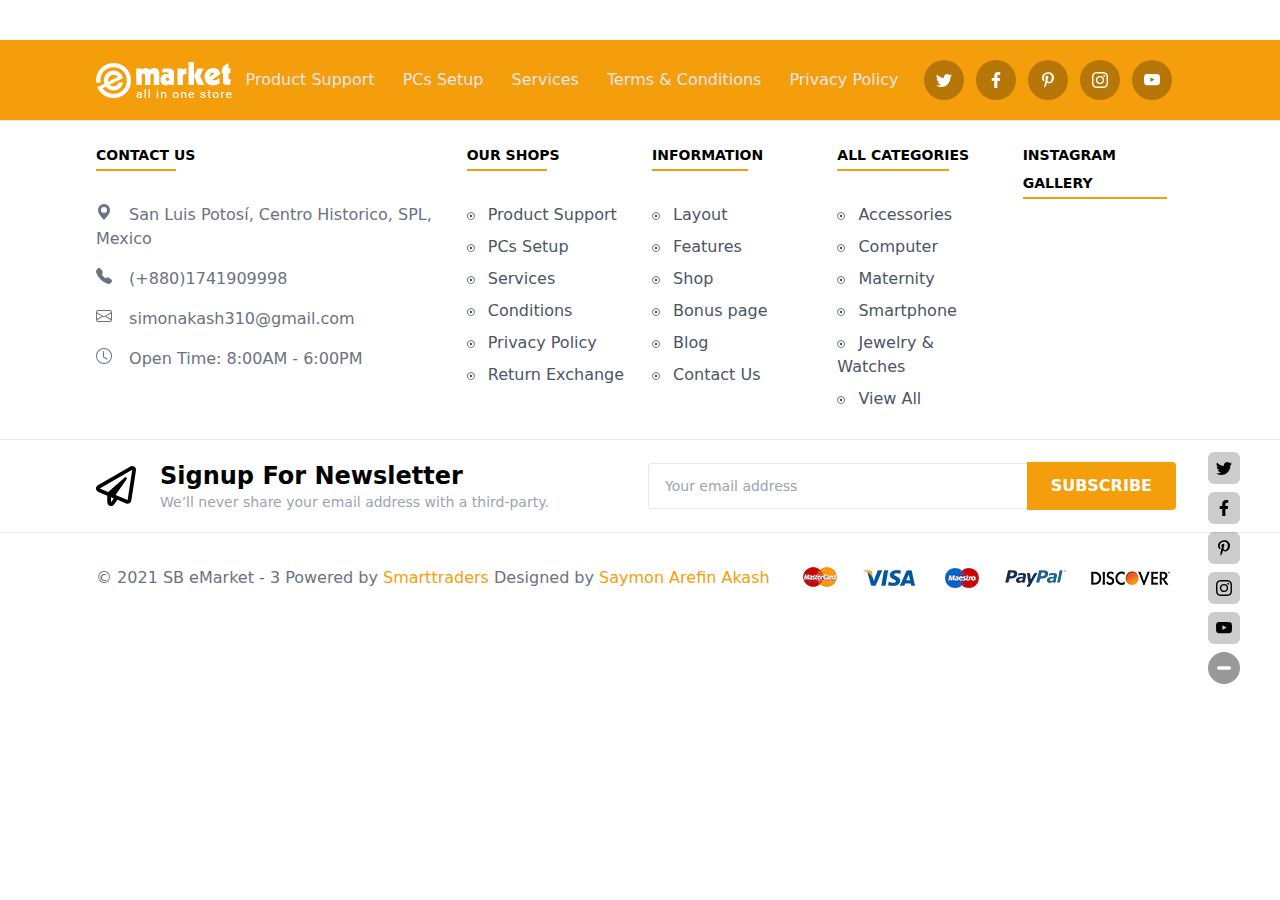
<file: footer.html>
<!DOCTYPE html>
<html>
	<head>
		<meta charset="utf-8">
		<meta name="viewport" content="width=device-width, initial-scale=1, shrink-to-fit=no">
		
		<!-- Company Name -->
		<title>E-market || SAYMON AREFIN AKASH</title>
		
		<!-- Company Icon -->
		<link rel="icon" href="images/logo.png">
		
		<!-- Google Font  -->

		<!-- Owl slider -->
		<link rel="stylesheet" href="css/owl.carousel.min.css">
		<link rel="stylesheet" href="css/owl.theme.default.min.css">
		<!-- Tailwind-Css -->
		<link rel="stylesheet" href="css/tailwind.min.css">
		<!-- Tailwind-Css -->
		<link rel="stylesheet" href="css/preloader.css">
		<style>
			@media screen and (prefers-reduced-motion: no-preference) {
			html {
				scroll-behavior: smooth;
			}
			}
			.group:hover .hover\:w-full{
				width: 100%;
			}
			.cursor-zoomin{
				cursor: zoom-in;
			}
			/*------scroll bar---------------------*/
			::-webkit-scrollbar {
			width: 5px;
			height: 7px;
			}
			::-webkit-scrollbar-button {
			width: 0px;
			height: 0px;
			}
			::-webkit-scrollbar-thumb {
			background: #525965;
			border: 0px none #ffffff;
			border-radius: 0px;
			}
			::-webkit-scrollbar-thumb:hover {
			background: #525965;
			}
			::-webkit-scrollbar-thumb:active {
			background: #525965;
			}
			::-webkit-scrollbar-track {
			background: transparent;
			border: 0px none #ffffff;
			border-radius: 50px;
			}
			::-webkit-scrollbar-track:hover {
			background: transparent;
			}
			::-webkit-scrollbar-track:active {
			background: transparent;
			}
			::-webkit-scrollbar-corner {
			background: transparent;
			}
		</style>
	</head>
	<body x-data="{sticky: true}" >
		<!-- Preloader -->
		<div id="loading">
			<div id="loading-center">
				<div id="loading-center-absolute">
					<div class="object"></div>
					<div class="object"></div>
					<div class="object"></div>
					<div class="object"></div>
					<div class="object"></div>
					<div class="object"></div>
					<div class="object"></div>
					<div class="object"></div>
					<div class="object"></div>
					<div class="object"></div>
				</div>
			</div>
		</div>
		<!-- Preloader end-->
		
		<!-- ==Footer Section == -->
		<footer>
			<!-----------001------------------>
			<div class="mt-10 sm:flex items-center justify-center sm:justify-between bg-yellow-500 py-5 xl:px-24 sm:px-10 px-4">
				<!-------001-------->
				<div>
					<img class=" sm:mb-0 mb-6 sm:mx-0 mx-auto" src="images/logo-fy.webp" alt="">
				</div>
				<!-------002-------->
				<div class=" hidden lg:block">
					<ul class=" flex items-center justify-center text-gray-200 duration-100">
						<li>
							<a class="mr-3 p-2 hover:text-white" href="contact-us.html">Product Support</a>
						</li>
						<li>
							<a class="mr-3 p-2 hover:text-white" href="contact-us.html">PCs Setup</a>
						</li>
						<li>
							<a class="mr-3 p-2 hover:text-white" href="terms-and-condition.html">Services</a>
						</li>
						<li>
							<a class="mr-3 p-2 hover:text-white" href="terms-and-condition.html">Terms & Conditions</a>
						</li>
						<li>
							<a class="mr-3 p-2 hover:text-white" href="privacy-policy.html">Privacy Policy</a>
						</li>
					</ul>
				</div>
				<!-------002-------->
				<div class=" flex items-center justify-center">
					<!-------->
					<a class="mr-3 p-3 text-white duration-300 bg-black bg-opacity-25 rounded-full hover:bg-white hover:text-black" href="#">
						<svg xmlns="http://www.w3.org/2000/svg" fill="currentColor" class="bi bi-twitter w-4 h-4" viewBox="0 0 16 16">
							<path d="M5.026 15c6.038 0 9.341-5.003 9.341-9.334 0-.14 0-.282-.006-.422A6.685 6.685 0 0 0 16 3.542a6.658 6.658 0 0 1-1.889.518 3.301 3.301 0 0 0 1.447-1.817 6.533 6.533 0 0 1-2.087.793A3.286 3.286 0 0 0 7.875 6.03a9.325 9.325 0 0 1-6.767-3.429 3.289 3.289 0 0 0 1.018 4.382A3.323 3.323 0 0 1 .64 6.575v.045a3.288 3.288 0 0 0 2.632 3.218 3.203 3.203 0 0 1-.865.115 3.23 3.23 0 0 1-.614-.057 3.283 3.283 0 0 0 3.067 2.277A6.588 6.588 0 0 1 .78 13.58a6.32 6.32 0 0 1-.78-.045A9.344 9.344 0 0 0 5.026 15z"/>
						</svg>
					</a>
					<!-------->
					<a class="mr-3 p-3 text-white duration-300 bg-black bg-opacity-25 rounded-full hover:bg-white hover:text-black" href="#">
						<svg class="svg-inline--fa fa-facebook-f fa-w-10 w-4 h-4" role="img" xmlns="http://www.w3.org/2000/svg" viewBox="0 0 320 512"><path fill="currentColor" d="M279.14 288l14.22-92.66h-88.91v-60.13c0-25.35 12.42-50.06 52.24-50.06h40.42V6.26S260.43 0 225.36 0c-73.22 0-121.08 44.38-121.08 124.72v70.62H22.89V288h81.39v224h100.17V288z"></path></svg>
					</a>
					<!-------->
					<a class="mr-3 p-3 text-white duration-300 bg-black bg-opacity-25 rounded-full hover:bg-white hover:text-black" href="#">
						<svg class="svg-inline--fa fa-pinterest-p fa-w-12 w-4 h-4" role="img" xmlns="http://www.w3.org/2000/svg" viewBox="0 0 384 512"><path fill="currentColor" d="M204 6.5C101.4 6.5 0 74.9 0 185.6 0 256 39.6 296 63.6 296c9.9 0 15.6-27.6 15.6-35.4 0-9.3-23.7-29.1-23.7-67.8 0-80.4 61.2-137.4 140.4-137.4 68.1 0 118.5 38.7 118.5 109.8 0 53.1-21.3 152.7-90.3 152.7-24.9 0-46.2-18-46.2-43.8 0-37.8 26.4-74.4 26.4-113.4 0-66.2-93.9-54.2-93.9 25.8 0 16.8 2.1 35.4 9.6 50.7-13.8 59.4-42 147.9-42 209.1 0 18.9 2.7 37.5 4.5 56.4 3.4 3.8 1.7 3.4 6.9 1.5 50.4-69 48.6-82.5 71.4-172.8 12.3 23.4 44.1 36 69.3 36 106.2 0 153.9-103.5 153.9-196.8C384 71.3 298.2 6.5 204 6.5z"></path></svg>
					</a>
					<!-------->
					<a class="mr-3 p-3 text-white duration-300 bg-black bg-opacity-25 rounded-full hover:bg-white hover:text-black" href="#">
						<svg xmlns="http://www.w3.org/2000/svg"  fill="currentColor" class="bi bi-instagram w-4 h-4 " viewBox="0 0 16 16">
							<path d="M8 0C5.829 0 5.556.01 4.703.048 3.85.088 3.269.222 2.76.42a3.917 3.917 0 0 0-1.417.923A3.927 3.927 0 0 0 .42 2.76C.222 3.268.087 3.85.048 4.7.01 5.555 0 5.827 0 8.001c0 2.172.01 2.444.048 3.297.04.852.174 1.433.372 1.942.205.526.478.972.923 1.417.444.445.89.719 1.416.923.51.198 1.09.333 1.942.372C5.555 15.99 5.827 16 8 16s2.444-.01 3.298-.048c.851-.04 1.434-.174 1.943-.372a3.916 3.916 0 0 0 1.416-.923c.445-.445.718-.891.923-1.417.197-.509.332-1.09.372-1.942C15.99 10.445 16 10.173 16 8s-.01-2.445-.048-3.299c-.04-.851-.175-1.433-.372-1.941a3.926 3.926 0 0 0-.923-1.417A3.911 3.911 0 0 0 13.24.42c-.51-.198-1.092-.333-1.943-.372C10.443.01 10.172 0 7.998 0h.003zm-.717 1.442h.718c2.136 0 2.389.007 3.232.046.78.035 1.204.166 1.486.275.373.145.64.319.92.599.28.28.453.546.598.92.11.281.24.705.275 1.485.039.843.047 1.096.047 3.231s-.008 2.389-.047 3.232c-.035.78-.166 1.203-.275 1.485a2.47 2.47 0 0 1-.599.919c-.28.28-.546.453-.92.598-.28.11-.704.24-1.485.276-.843.038-1.096.047-3.232.047s-2.39-.009-3.233-.047c-.78-.036-1.203-.166-1.485-.276a2.478 2.478 0 0 1-.92-.598 2.48 2.48 0 0 1-.6-.92c-.109-.281-.24-.705-.275-1.485-.038-.843-.046-1.096-.046-3.233 0-2.136.008-2.388.046-3.231.036-.78.166-1.204.276-1.486.145-.373.319-.64.599-.92.28-.28.546-.453.92-.598.282-.11.705-.24 1.485-.276.738-.034 1.024-.044 2.515-.045v.002zm4.988 1.328a.96.96 0 1 0 0 1.92.96.96 0 0 0 0-1.92zm-4.27 1.122a4.109 4.109 0 1 0 0 8.217 4.109 4.109 0 0 0 0-8.217zm0 1.441a2.667 2.667 0 1 1 0 5.334 2.667 2.667 0 0 1 0-5.334z"/>
						  </svg>
					</a>
					<!-------->
					<a class="mr-3 p-3 text-white duration-300 bg-black bg-opacity-25 rounded-full hover:bg-white hover:text-black" href="#">
						<svg xmlns="http://www.w3.org/2000/svg"  fill="currentColor" class="bi bi-youtube w-4 h-4" viewBox="0 0 16 16">
							<path d="M8.051 1.999h.089c.822.003 4.987.033 6.11.335a2.01 2.01 0 0 1 1.415 1.42c.101.38.172.883.22 1.402l.01.104.022.26.008.104c.065.914.073 1.77.074 1.957v.075c-.001.194-.01 1.108-.082 2.06l-.008.105-.009.104c-.05.572-.124 1.14-.235 1.558a2.007 2.007 0 0 1-1.415 1.42c-1.16.312-5.569.334-6.18.335h-.142c-.309 0-1.587-.006-2.927-.052l-.17-.006-.087-.004-.171-.007-.171-.007c-1.11-.049-2.167-.128-2.654-.26a2.007 2.007 0 0 1-1.415-1.419c-.111-.417-.185-.986-.235-1.558L.09 9.82l-.008-.104A31.4 31.4 0 0 1 0 7.68v-.123c.002-.215.01-.958.064-1.778l.007-.103.003-.052.008-.104.022-.26.01-.104c.048-.519.119-1.023.22-1.402a2.007 2.007 0 0 1 1.415-1.42c.487-.13 1.544-.21 2.654-.26l.17-.007.172-.006.086-.003.171-.007A99.788 99.788 0 0 1 7.858 2h.193zM6.4 5.209v4.818l4.157-2.408L6.4 5.209z"/>
						  </svg>
					</a>
				</div>
			</div>
			<!-----------mobile and tab accrodion 002------------------>
			<div class=" flex lg:hidden items-center justify-center py-5">
				<div class="w-11/12">
					<!--------001---------->
					<div x-data="{selected:null}" @click.away="selected=false" class="mb-3">
						<button @click="selected !== 1 ? selected = 1 : selected = null" class="bg-gray-200 bg-opacity-90 p-2 px-4 rounded border  focus:outline-none flex items-center justify-between w-full font-bold text-sm">
							<span>CONTACT US</span>
							<span :class="{'-rotate-180' :selected == true}" class="transform duration-500 p-1 bg-gray-400 rounded-full text-white"><svg xmlns="http://www.w3.org/2000/svg" class="h-4 w-4" fill="none" viewBox="0 0 24 24" stroke="currentColor">
								<path stroke-linecap="round" stroke-linejoin="round" stroke-width="4" d="M19 9l-7 7-7-7" />
							  </svg></span>
						</button>
						<div class="relative overflow-hidden transition-all max-h-0 duration-700" x-ref="container1" x-bind:style="selected == 1 ? 'max-height: ' + $refs.container1.scrollHeight + 'px' : ''">
							<ul class=" p-5 pb-0">
								<li class=" text-gray-500 mb-4">
									<span class=" inline-block"><svg xmlns="http://www.w3.org/2000/svg"  fill="currentColor" class="bi bi-geo-alt-fill h-4 w-4" viewBox="0 0 16 16">
										<path d="M8 16s6-5.686 6-10A6 6 0 0 0 2 6c0 4.314 6 10 6 10zm0-7a3 3 0 1 1 0-6 3 3 0 0 1 0 6z"/>
									</svg></span>
									<span class=" ml-3"> San Luis Potosí, Centro Historico, SPL, Mexico</span>
								</li>
								<li class=" text-gray-500 mb-4">
									<a href="tel:+8801741909998">
										<span class=" inline-block"><svg xmlns="http://www.w3.org/2000/svg"  fill="currentColor" class="bi bi-telephone-fill w-4 h-4" viewBox="0 0 16 16">
											<path fill-rule="evenodd" d="M1.885.511a1.745 1.745 0 0 1 2.61.163L6.29 2.98c.329.423.445.974.315 1.494l-.547 2.19a.678.678 0 0 0 .178.643l2.457 2.457a.678.678 0 0 0 .644.178l2.189-.547a1.745 1.745 0 0 1 1.494.315l2.306 1.794c.829.645.905 1.87.163 2.611l-1.034 1.034c-.74.74-1.846 1.065-2.877.702a18.634 18.634 0 0 1-7.01-4.42 18.634 18.634 0 0 1-4.42-7.009c-.362-1.03-.037-2.137.703-2.877L1.885.511z"/>
										</svg></span>
										<span class=" ml-3">(+880)1741909998</span>
									</a>
								</li>
								<li class=" text-gray-500 mb-4">
									<a href="mailto:simonakash310@gmail.com">
										<span class=" inline-block"><svg xmlns="http://www.w3.org/2000/svg"  fill="currentColor" class="bi bi-envelope w-4 h-4" viewBox="0 0 16 16">
											<path d="M0 4a2 2 0 0 1 2-2h12a2 2 0 0 1 2 2v8a2 2 0 0 1-2 2H2a2 2 0 0 1-2-2V4zm2-1a1 1 0 0 0-1 1v.217l7 4.2 7-4.2V4a1 1 0 0 0-1-1H2zm13 2.383-4.758 2.855L15 11.114v-5.73zm-.034 6.878L9.271 8.82 8 9.583 6.728 8.82l-5.694 3.44A1 1 0 0 0 2 13h12a1 1 0 0 0 .966-.739zM1 11.114l4.758-2.876L1 5.383v5.73z"/>
										  </svg>
										</span>
										<span class=" ml-3">simonakash310@gmail.com</span>
									</a>
								</li>
								<li class=" text-gray-500 mb-4">
									<span class=" inline-block"><svg xmlns="http://www.w3.org/2000/svg" fill="currentColor" class="bi bi-clock w-4 h-4" viewBox="0 0 16 16">
										<path d="M8 3.5a.5.5 0 0 0-1 0V9a.5.5 0 0 0 .252.434l3.5 2a.5.5 0 0 0 .496-.868L8 8.71V3.5z"/>
										<path d="M8 16A8 8 0 1 0 8 0a8 8 0 0 0 0 16zm7-8A7 7 0 1 1 1 8a7 7 0 0 1 14 0z"/>
									  </svg></span>
									<span class=" ml-3">Open Time: 8:00AM - 6:00PM</span>
								</li>
							</ul>
						</div>
					</div>
					<!--------002---------->
					<div x-data="{selected:null}" @click.away="selected=false" class="mb-3">
						<button @click="selected !== 1 ? selected = 1 : selected = null" class="bg-gray-200 bg-opacity-90 p-2 px-4 rounded border  focus:outline-none flex items-center justify-between w-full font-bold text-sm">
							<span>OUR SHOPS</span>
							<span :class="{'-rotate-180' :selected == true}" class="transform duration-500 p-1 bg-gray-400 rounded-full text-white"><svg xmlns="http://www.w3.org/2000/svg" class="h-4 w-4" fill="none" viewBox="0 0 24 24" stroke="currentColor">
								<path stroke-linecap="round" stroke-linejoin="round" stroke-width="4" d="M19 9l-7 7-7-7" />
							  </svg></span>
						</button>
						<div class="relative overflow-hidden transition-all max-h-0 duration-700" x-ref="container1" x-bind:style="selected == 1 ? 'max-height: ' + $refs.container1.scrollHeight + 'px' : ''">
							<ul class="p-5 pb-0">
								<li class=" text-gray-600 mb-2">
									<a href="contact-us.html">
										<span class=" inline-block">
											<svg  class="svg-inline--fa fa-dot-circle fa-w-16 w-2 h-2" role="img" xmlns="http://www.w3.org/2000/svg" viewBox="0 0 512 512"><path fill="currentColor" d="M256 56c110.532 0 200 89.451 200 200 0 110.532-89.451 200-200 200-110.532 0-200-89.451-200-200 0-110.532 89.451-200 200-200m0-48C119.033 8 8 119.033 8 256s111.033 248 248 248 248-111.033 248-248S392.967 8 256 8zm0 168c-44.183 0-80 35.817-80 80s35.817 80 80 80 80-35.817 80-80-35.817-80-80-80z"></path></svg>
										</span>
										<span class=" ml-2">Product Support</span>
									</a>
								</li>
								<li class=" text-gray-600 mb-2">
									<a href="contact-us.html">
										<span class=" inline-block">
											<svg  class="svg-inline--fa fa-dot-circle fa-w-16 w-2 h-2" role="img" xmlns="http://www.w3.org/2000/svg" viewBox="0 0 512 512"><path fill="currentColor" d="M256 56c110.532 0 200 89.451 200 200 0 110.532-89.451 200-200 200-110.532 0-200-89.451-200-200 0-110.532 89.451-200 200-200m0-48C119.033 8 8 119.033 8 256s111.033 248 248 248 248-111.033 248-248S392.967 8 256 8zm0 168c-44.183 0-80 35.817-80 80s35.817 80 80 80 80-35.817 80-80-35.817-80-80-80z"></path></svg>
										</span>
										<span class=" ml-2">PCs Setup</span>
									</a>
								</li>
								<li class=" text-gray-600 mb-2">
									<a href="terms-and-condition.html">
										<span class=" inline-block">
											<svg  class="svg-inline--fa fa-dot-circle fa-w-16 w-2 h-2" role="img" xmlns="http://www.w3.org/2000/svg" viewBox="0 0 512 512"><path fill="currentColor" d="M256 56c110.532 0 200 89.451 200 200 0 110.532-89.451 200-200 200-110.532 0-200-89.451-200-200 0-110.532 89.451-200 200-200m0-48C119.033 8 8 119.033 8 256s111.033 248 248 248 248-111.033 248-248S392.967 8 256 8zm0 168c-44.183 0-80 35.817-80 80s35.817 80 80 80 80-35.817 80-80-35.817-80-80-80z"></path></svg>
										</span>
										<span class=" ml-2">Services</span>
									</a>
								</li>
								<li class=" text-gray-600 mb-2">
									<a href="terms-and-condition.html">
										<span class=" inline-block">
											<svg  class="svg-inline--fa fa-dot-circle fa-w-16 w-2 h-2" role="img" xmlns="http://www.w3.org/2000/svg" viewBox="0 0 512 512"><path fill="currentColor" d="M256 56c110.532 0 200 89.451 200 200 0 110.532-89.451 200-200 200-110.532 0-200-89.451-200-200 0-110.532 89.451-200 200-200m0-48C119.033 8 8 119.033 8 256s111.033 248 248 248 248-111.033 248-248S392.967 8 256 8zm0 168c-44.183 0-80 35.817-80 80s35.817 80 80 80 80-35.817 80-80-35.817-80-80-80z"></path></svg>
										</span>
										<span class=" ml-2">Conditions</span>
									</a>
								</li>
								<li class=" text-gray-600 mb-2">
									<a href="privacy-policy.html">
										<span class=" inline-block">
											<svg  class="svg-inline--fa fa-dot-circle fa-w-16 w-2 h-2" role="img" xmlns="http://www.w3.org/2000/svg" viewBox="0 0 512 512"><path fill="currentColor" d="M256 56c110.532 0 200 89.451 200 200 0 110.532-89.451 200-200 200-110.532 0-200-89.451-200-200 0-110.532 89.451-200 200-200m0-48C119.033 8 8 119.033 8 256s111.033 248 248 248 248-111.033 248-248S392.967 8 256 8zm0 168c-44.183 0-80 35.817-80 80s35.817 80 80 80 80-35.817 80-80-35.817-80-80-80z"></path></svg>
										</span>
										<span class=" ml-2">Privacy Policy</span>
									</a>
								</li>
								<li class=" text-gray-600 mb-2">
									<a href="terms-and-condition.html">
										<span class=" inline-block">
											<svg  class="svg-inline--fa fa-dot-circle fa-w-16 w-2 h-2" role="img" xmlns="http://www.w3.org/2000/svg" viewBox="0 0 512 512"><path fill="currentColor" d="M256 56c110.532 0 200 89.451 200 200 0 110.532-89.451 200-200 200-110.532 0-200-89.451-200-200 0-110.532 89.451-200 200-200m0-48C119.033 8 8 119.033 8 256s111.033 248 248 248 248-111.033 248-248S392.967 8 256 8zm0 168c-44.183 0-80 35.817-80 80s35.817 80 80 80 80-35.817 80-80-35.817-80-80-80z"></path></svg>
										</span>
										<span class=" ml-2">Return Exchange</span>
									</a>
								</li>
							</ul>
						</div>
					</div>
					<!--------003---------->
					<div x-data="{selected:null}" @click.away="selected=false" class="mb-3">
						<button @click="selected !== 1 ? selected = 1 : selected = null" class="bg-gray-200 bg-opacity-90 p-2 px-4 rounded border  focus:outline-none flex items-center justify-between w-full font-bold text-sm">
							<span>INFORMATION</span>
							<span :class="{'-rotate-180' :selected == true}" class="transform duration-500 p-1 bg-gray-400 rounded-full text-white"><svg xmlns="http://www.w3.org/2000/svg" class="h-4 w-4" fill="none" viewBox="0 0 24 24" stroke="currentColor">
								<path stroke-linecap="round" stroke-linejoin="round" stroke-width="4" d="M19 9l-7 7-7-7" />
							  </svg></span>
						</button>
						<div class="relative overflow-hidden transition-all max-h-0 duration-700" x-ref="container1" x-bind:style="selected == 1 ? 'max-height: ' + $refs.container1.scrollHeight + 'px' : ''">
							<ul class=" p-5 pb-0">
								<li class=" text-gray-600 mb-2">
									<a href="#">
										<span class=" inline-block">
											<svg  class="svg-inline--fa fa-dot-circle fa-w-16 w-2 h-2" role="img" xmlns="http://www.w3.org/2000/svg" viewBox="0 0 512 512"><path fill="currentColor" d="M256 56c110.532 0 200 89.451 200 200 0 110.532-89.451 200-200 200-110.532 0-200-89.451-200-200 0-110.532 89.451-200 200-200m0-48C119.033 8 8 119.033 8 256s111.033 248 248 248 248-111.033 248-248S392.967 8 256 8zm0 168c-44.183 0-80 35.817-80 80s35.817 80 80 80 80-35.817 80-80-35.817-80-80-80z"></path></svg>
										</span>
										<span class=" ml-2">Layout</span>
									</a>
								</li>
								<li class=" text-gray-600 mb-2">
									<a href="#">
										<span class=" inline-block">
											<svg  class="svg-inline--fa fa-dot-circle fa-w-16 w-2 h-2" role="img" xmlns="http://www.w3.org/2000/svg" viewBox="0 0 512 512"><path fill="currentColor" d="M256 56c110.532 0 200 89.451 200 200 0 110.532-89.451 200-200 200-110.532 0-200-89.451-200-200 0-110.532 89.451-200 200-200m0-48C119.033 8 8 119.033 8 256s111.033 248 248 248 248-111.033 248-248S392.967 8 256 8zm0 168c-44.183 0-80 35.817-80 80s35.817 80 80 80 80-35.817 80-80-35.817-80-80-80z"></path></svg>
										</span>
										<span class=" ml-2">Features</span>
									</a>
								</li>
								<li class=" text-gray-600 mb-2">
									<a href="shop.html">
										<span class=" inline-block">
											<svg  class="svg-inline--fa fa-dot-circle fa-w-16 w-2 h-2" role="img" xmlns="http://www.w3.org/2000/svg" viewBox="0 0 512 512"><path fill="currentColor" d="M256 56c110.532 0 200 89.451 200 200 0 110.532-89.451 200-200 200-110.532 0-200-89.451-200-200 0-110.532 89.451-200 200-200m0-48C119.033 8 8 119.033 8 256s111.033 248 248 248 248-111.033 248-248S392.967 8 256 8zm0 168c-44.183 0-80 35.817-80 80s35.817 80 80 80 80-35.817 80-80-35.817-80-80-80z"></path></svg>
										</span>
										<span class=" ml-2">Shop</span>
									</a>
								</li>
								<li class=" text-gray-600 mb-2">
									<a href="#">
										<span class=" inline-block">
											<svg  class="svg-inline--fa fa-dot-circle fa-w-16 w-2 h-2" role="img" xmlns="http://www.w3.org/2000/svg" viewBox="0 0 512 512"><path fill="currentColor" d="M256 56c110.532 0 200 89.451 200 200 0 110.532-89.451 200-200 200-110.532 0-200-89.451-200-200 0-110.532 89.451-200 200-200m0-48C119.033 8 8 119.033 8 256s111.033 248 248 248 248-111.033 248-248S392.967 8 256 8zm0 168c-44.183 0-80 35.817-80 80s35.817 80 80 80 80-35.817 80-80-35.817-80-80-80z"></path></svg>
										</span>
										<span class=" ml-2">Bonus page</span>
									</a>
								</li>
								<li class=" text-gray-600 mb-2">
									<a href="#">
										<span class=" inline-block">
											<svg  class="svg-inline--fa fa-dot-circle fa-w-16 w-2 h-2" role="img" xmlns="http://www.w3.org/2000/svg" viewBox="0 0 512 512"><path fill="currentColor" d="M256 56c110.532 0 200 89.451 200 200 0 110.532-89.451 200-200 200-110.532 0-200-89.451-200-200 0-110.532 89.451-200 200-200m0-48C119.033 8 8 119.033 8 256s111.033 248 248 248 248-111.033 248-248S392.967 8 256 8zm0 168c-44.183 0-80 35.817-80 80s35.817 80 80 80 80-35.817 80-80-35.817-80-80-80z"></path></svg>
										</span>
										<span class=" ml-2">Blog</span>
									</a>
								</li>
								<li class=" text-gray-600 mb-2">
									<a href="contact-us.html">
										<span class=" inline-block">
											<svg  class="svg-inline--fa fa-dot-circle fa-w-16 w-2 h-2" role="img" xmlns="http://www.w3.org/2000/svg" viewBox="0 0 512 512"><path fill="currentColor" d="M256 56c110.532 0 200 89.451 200 200 0 110.532-89.451 200-200 200-110.532 0-200-89.451-200-200 0-110.532 89.451-200 200-200m0-48C119.033 8 8 119.033 8 256s111.033 248 248 248 248-111.033 248-248S392.967 8 256 8zm0 168c-44.183 0-80 35.817-80 80s35.817 80 80 80 80-35.817 80-80-35.817-80-80-80z"></path></svg>
										</span>
										<span class=" ml-2">Contact Us</span>
									</a>
								</li>
							</ul>
						</div>
					</div>
					<!--------004---------->
					<div x-data="{selected:null}" @click.away="selected=false" class="mb-3">
						<button @click="selected !== 1 ? selected = 1 : selected = null" class="bg-gray-200 bg-opacity-90 p-2 px-4 rounded border  focus:outline-none flex items-center justify-between w-full font-bold text-sm">
							<span>ALL CATEGORIES</span>
							<span :class="{'-rotate-180' :selected == true}" class="transform duration-500 p-1 bg-gray-400 rounded-full text-white"><svg xmlns="http://www.w3.org/2000/svg" class="h-4 w-4" fill="none" viewBox="0 0 24 24" stroke="currentColor">
								<path stroke-linecap="round" stroke-linejoin="round" stroke-width="4" d="M19 9l-7 7-7-7" />
							  </svg></span>
						</button>
						<div class="relative overflow-hidden transition-all max-h-0 duration-700" x-ref="container1" x-bind:style="selected == 1 ? 'max-height: ' + $refs.container1.scrollHeight + 'px' : ''">
							<ul class=" p-5 pb-0">
								<li class=" text-gray-600 mb-2">
									<a href="shop.html">
										<span class=" inline-block">
											<svg  class="svg-inline--fa fa-dot-circle fa-w-16 w-2 h-2" role="img" xmlns="http://www.w3.org/2000/svg" viewBox="0 0 512 512"><path fill="currentColor" d="M256 56c110.532 0 200 89.451 200 200 0 110.532-89.451 200-200 200-110.532 0-200-89.451-200-200 0-110.532 89.451-200 200-200m0-48C119.033 8 8 119.033 8 256s111.033 248 248 248 248-111.033 248-248S392.967 8 256 8zm0 168c-44.183 0-80 35.817-80 80s35.817 80 80 80 80-35.817 80-80-35.817-80-80-80z"></path></svg>
										</span>
										<span class=" ml-2">Accessories</span>
									</a>
								</li>
								<li class=" text-gray-600 mb-2">
									<a href="shop.html">
										<span class=" inline-block">
											<svg  class="svg-inline--fa fa-dot-circle fa-w-16 w-2 h-2" role="img" xmlns="http://www.w3.org/2000/svg" viewBox="0 0 512 512"><path fill="currentColor" d="M256 56c110.532 0 200 89.451 200 200 0 110.532-89.451 200-200 200-110.532 0-200-89.451-200-200 0-110.532 89.451-200 200-200m0-48C119.033 8 8 119.033 8 256s111.033 248 248 248 248-111.033 248-248S392.967 8 256 8zm0 168c-44.183 0-80 35.817-80 80s35.817 80 80 80 80-35.817 80-80-35.817-80-80-80z"></path></svg>
										</span>
										<span class=" ml-2">Computer</span>
									</a>
								</li>
								<li class=" text-gray-600 mb-2">
									<a href="shop.html">
										<span class=" inline-block">
											<svg  class="svg-inline--fa fa-dot-circle fa-w-16 w-2 h-2" role="img" xmlns="http://www.w3.org/2000/svg" viewBox="0 0 512 512"><path fill="currentColor" d="M256 56c110.532 0 200 89.451 200 200 0 110.532-89.451 200-200 200-110.532 0-200-89.451-200-200 0-110.532 89.451-200 200-200m0-48C119.033 8 8 119.033 8 256s111.033 248 248 248 248-111.033 248-248S392.967 8 256 8zm0 168c-44.183 0-80 35.817-80 80s35.817 80 80 80 80-35.817 80-80-35.817-80-80-80z"></path></svg>
										</span>
										<span class=" ml-2">Maternity</span>
									</a>
								</li>
								<li class=" text-gray-600 mb-2">
									<a href="shop.html">
										<span class=" inline-block">
											<svg  class="svg-inline--fa fa-dot-circle fa-w-16 w-2 h-2" role="img" xmlns="http://www.w3.org/2000/svg" viewBox="0 0 512 512"><path fill="currentColor" d="M256 56c110.532 0 200 89.451 200 200 0 110.532-89.451 200-200 200-110.532 0-200-89.451-200-200 0-110.532 89.451-200 200-200m0-48C119.033 8 8 119.033 8 256s111.033 248 248 248 248-111.033 248-248S392.967 8 256 8zm0 168c-44.183 0-80 35.817-80 80s35.817 80 80 80 80-35.817 80-80-35.817-80-80-80z"></path></svg>
										</span>
										<span class=" ml-2">Smartphone</span>
									</a>
								</li>
								<li class=" text-gray-600 mb-2">
									<a href="shop.html">
										<span class=" inline-block">
											<svg  class="svg-inline--fa fa-dot-circle fa-w-16 w-2 h-2" role="img" xmlns="http://www.w3.org/2000/svg" viewBox="0 0 512 512"><path fill="currentColor" d="M256 56c110.532 0 200 89.451 200 200 0 110.532-89.451 200-200 200-110.532 0-200-89.451-200-200 0-110.532 89.451-200 200-200m0-48C119.033 8 8 119.033 8 256s111.033 248 248 248 248-111.033 248-248S392.967 8 256 8zm0 168c-44.183 0-80 35.817-80 80s35.817 80 80 80 80-35.817 80-80-35.817-80-80-80z"></path></svg>
										</span>
										<span class=" ml-2">Jewelry & Watches</span>
									</a>
								</li>
								<li class=" text-gray-600 mb-2">
									<a href="shop.html">
										<span class=" inline-block">
											<svg  class="svg-inline--fa fa-dot-circle fa-w-16 w-2 h-2" role="img" xmlns="http://www.w3.org/2000/svg" viewBox="0 0 512 512"><path fill="currentColor" d="M256 56c110.532 0 200 89.451 200 200 0 110.532-89.451 200-200 200-110.532 0-200-89.451-200-200 0-110.532 89.451-200 200-200m0-48C119.033 8 8 119.033 8 256s111.033 248 248 248 248-111.033 248-248S392.967 8 256 8zm0 168c-44.183 0-80 35.817-80 80s35.817 80 80 80 80-35.817 80-80-35.817-80-80-80z"></path></svg>
										</span>
										<span class=" ml-2">View All</span>
									</a>
								</li>
							</ul>
						</div>
					</div>
					<!--------004---------->
					<div x-data="{selected:null}" @click.away="selected=false" class="mb-3">
						<button @click="selected !== 1 ? selected = 1 : selected = null" class="bg-gray-200 bg-opacity-90 p-2 px-4 rounded border  focus:outline-none flex items-center justify-between w-full font-bold text-sm">
							<span>INSTAGRAM GALLERY</span>
							<span :class="{'-rotate-180' :selected == true}" class="transform duration-500 p-1 bg-gray-400 rounded-full text-white"><svg xmlns="http://www.w3.org/2000/svg" class="h-4 w-4" fill="none" viewBox="0 0 24 24" stroke="currentColor">
								<path stroke-linecap="round" stroke-linejoin="round" stroke-width="4" d="M19 9l-7 7-7-7" />
							  </svg></span>
						</button>
					</div>
				</div>
			</div>
			<!-----------002------------------>
			<div class="lg:grid hidden md:grid-cols-6  xl:gap-6 border-t py-5 xl:px-24 sm:px-10 px-4">
				<!------001------->
				<div class=" col-span-2">
					<!---->
					<div class=" mb-8">
						<h3 class=" font-bold leading-loose text-sm">CONTACT US</h3>
						<div class="h-0.5 w-20 bg-yellow-500"></div>
					</div>
					<!---->
					<div>
						<ul>
							<li class=" text-gray-500 mb-4">
								<span class=" inline-block"><svg xmlns="http://www.w3.org/2000/svg"  fill="currentColor" class="bi bi-geo-alt-fill h-4 w-4" viewBox="0 0 16 16">
									<path d="M8 16s6-5.686 6-10A6 6 0 0 0 2 6c0 4.314 6 10 6 10zm0-7a3 3 0 1 1 0-6 3 3 0 0 1 0 6z"/>
								</svg></span>
								<span class=" ml-3"> San Luis Potosí, Centro Historico, SPL, Mexico</span>
							</li>
							<li class=" text-gray-500 mb-4">
								<a href="tel:+8801741909998">
									<span class=" inline-block"><svg xmlns="http://www.w3.org/2000/svg"  fill="currentColor" class="bi bi-telephone-fill w-4 h-4" viewBox="0 0 16 16">
										<path fill-rule="evenodd" d="M1.885.511a1.745 1.745 0 0 1 2.61.163L6.29 2.98c.329.423.445.974.315 1.494l-.547 2.19a.678.678 0 0 0 .178.643l2.457 2.457a.678.678 0 0 0 .644.178l2.189-.547a1.745 1.745 0 0 1 1.494.315l2.306 1.794c.829.645.905 1.87.163 2.611l-1.034 1.034c-.74.74-1.846 1.065-2.877.702a18.634 18.634 0 0 1-7.01-4.42 18.634 18.634 0 0 1-4.42-7.009c-.362-1.03-.037-2.137.703-2.877L1.885.511z"/>
									</svg></span>
									<span class=" ml-3">(+880)1741909998</span>
								</a>
							</li>
							<li class=" text-gray-500 mb-4">
								<a href="mailto:simonakash310@gmail.com">
									<span class=" inline-block"><svg xmlns="http://www.w3.org/2000/svg"  fill="currentColor" class="bi bi-envelope w-4 h-4" viewBox="0 0 16 16">
										<path d="M0 4a2 2 0 0 1 2-2h12a2 2 0 0 1 2 2v8a2 2 0 0 1-2 2H2a2 2 0 0 1-2-2V4zm2-1a1 1 0 0 0-1 1v.217l7 4.2 7-4.2V4a1 1 0 0 0-1-1H2zm13 2.383-4.758 2.855L15 11.114v-5.73zm-.034 6.878L9.271 8.82 8 9.583 6.728 8.82l-5.694 3.44A1 1 0 0 0 2 13h12a1 1 0 0 0 .966-.739zM1 11.114l4.758-2.876L1 5.383v5.73z"/>
									  </svg>
									</span>
									<span class=" ml-3">simonakash310@gmail.com</span>
								</a>
							</li>
							<li class=" text-gray-500 mb-4">
								<span class=" inline-block"><svg xmlns="http://www.w3.org/2000/svg" fill="currentColor" class="bi bi-clock w-4 h-4" viewBox="0 0 16 16">
									<path d="M8 3.5a.5.5 0 0 0-1 0V9a.5.5 0 0 0 .252.434l3.5 2a.5.5 0 0 0 .496-.868L8 8.71V3.5z"/>
									<path d="M8 16A8 8 0 1 0 8 0a8 8 0 0 0 0 16zm7-8A7 7 0 1 1 1 8a7 7 0 0 1 14 0z"/>
								  </svg></span>
								<span class=" ml-3">Open Time: 8:00AM - 6:00PM</span>
							</li>
						</ul>
					</div>
				</div>
				<!------002------->
				<div>
					<!---->
					<div class=" mb-8">
						<h3 class=" font-bold leading-loose text-sm">OUR SHOPS</h3>
						<div class="h-0.5 w-20 bg-yellow-500"></div>
					</div>
					<!---->
					<div>
						<ul>
							<li class=" text-gray-600 mb-2">
								<a href="contact-us.html">
									<span class=" inline-block">
										<svg  class="svg-inline--fa fa-dot-circle fa-w-16 w-2 h-2" role="img" xmlns="http://www.w3.org/2000/svg" viewBox="0 0 512 512"><path fill="currentColor" d="M256 56c110.532 0 200 89.451 200 200 0 110.532-89.451 200-200 200-110.532 0-200-89.451-200-200 0-110.532 89.451-200 200-200m0-48C119.033 8 8 119.033 8 256s111.033 248 248 248 248-111.033 248-248S392.967 8 256 8zm0 168c-44.183 0-80 35.817-80 80s35.817 80 80 80 80-35.817 80-80-35.817-80-80-80z"></path></svg>
									</span>
									<span class=" ml-2">Product Support</span>
								</a>
							</li>
							<li class=" text-gray-600 mb-2">
								<a href="shop.html">
									<span class=" inline-block">
										<svg  class="svg-inline--fa fa-dot-circle fa-w-16 w-2 h-2" role="img" xmlns="http://www.w3.org/2000/svg" viewBox="0 0 512 512"><path fill="currentColor" d="M256 56c110.532 0 200 89.451 200 200 0 110.532-89.451 200-200 200-110.532 0-200-89.451-200-200 0-110.532 89.451-200 200-200m0-48C119.033 8 8 119.033 8 256s111.033 248 248 248 248-111.033 248-248S392.967 8 256 8zm0 168c-44.183 0-80 35.817-80 80s35.817 80 80 80 80-35.817 80-80-35.817-80-80-80z"></path></svg>
									</span>
									<span class=" ml-2">PCs Setup</span>
								</a>
							</li>
							<li class=" text-gray-600 mb-2">
								<a href="terms-and-condition.html">
									<span class=" inline-block">
										<svg  class="svg-inline--fa fa-dot-circle fa-w-16 w-2 h-2" role="img" xmlns="http://www.w3.org/2000/svg" viewBox="0 0 512 512"><path fill="currentColor" d="M256 56c110.532 0 200 89.451 200 200 0 110.532-89.451 200-200 200-110.532 0-200-89.451-200-200 0-110.532 89.451-200 200-200m0-48C119.033 8 8 119.033 8 256s111.033 248 248 248 248-111.033 248-248S392.967 8 256 8zm0 168c-44.183 0-80 35.817-80 80s35.817 80 80 80 80-35.817 80-80-35.817-80-80-80z"></path></svg>
									</span>
									<span class=" ml-2">Services</span>
								</a>
							</li>
							<li class=" text-gray-600 mb-2">
								<a href="terms-and-condition.html">
									<span class=" inline-block">
										<svg  class="svg-inline--fa fa-dot-circle fa-w-16 w-2 h-2" role="img" xmlns="http://www.w3.org/2000/svg" viewBox="0 0 512 512"><path fill="currentColor" d="M256 56c110.532 0 200 89.451 200 200 0 110.532-89.451 200-200 200-110.532 0-200-89.451-200-200 0-110.532 89.451-200 200-200m0-48C119.033 8 8 119.033 8 256s111.033 248 248 248 248-111.033 248-248S392.967 8 256 8zm0 168c-44.183 0-80 35.817-80 80s35.817 80 80 80 80-35.817 80-80-35.817-80-80-80z"></path></svg>
									</span>
									<span class=" ml-2">Conditions</span>
								</a>
							</li>
							<li class=" text-gray-600 mb-2">
								<a href="privacy-policy.html">
									<span class=" inline-block">
										<svg  class="svg-inline--fa fa-dot-circle fa-w-16 w-2 h-2" role="img" xmlns="http://www.w3.org/2000/svg" viewBox="0 0 512 512"><path fill="currentColor" d="M256 56c110.532 0 200 89.451 200 200 0 110.532-89.451 200-200 200-110.532 0-200-89.451-200-200 0-110.532 89.451-200 200-200m0-48C119.033 8 8 119.033 8 256s111.033 248 248 248 248-111.033 248-248S392.967 8 256 8zm0 168c-44.183 0-80 35.817-80 80s35.817 80 80 80 80-35.817 80-80-35.817-80-80-80z"></path></svg>
									</span>
									<span class=" ml-2">Privacy Policy</span>
								</a>
							</li>
							<li class=" text-gray-600 mb-2">
								<a href="privacy-policy.html">
									<span class=" inline-block">
										<svg  class="svg-inline--fa fa-dot-circle fa-w-16 w-2 h-2" role="img" xmlns="http://www.w3.org/2000/svg" viewBox="0 0 512 512"><path fill="currentColor" d="M256 56c110.532 0 200 89.451 200 200 0 110.532-89.451 200-200 200-110.532 0-200-89.451-200-200 0-110.532 89.451-200 200-200m0-48C119.033 8 8 119.033 8 256s111.033 248 248 248 248-111.033 248-248S392.967 8 256 8zm0 168c-44.183 0-80 35.817-80 80s35.817 80 80 80 80-35.817 80-80-35.817-80-80-80z"></path></svg>
									</span>
									<span class=" ml-2">Return Exchange</span>
								</a>
							</li>
						</ul>
					</div>
				</div>
				<!------003------->
				<div>
					<!---->
					<div class=" mb-8">
						<h3 class=" font-bold leading-loose text-sm">INFORMATION</h3>
						<div class="h-0.5 w-24 bg-yellow-500"></div>
					</div>
					<!---->
					<div>
						<ul>
							<li class=" text-gray-600 mb-2">
								<a href="shop.html">
									<span class=" inline-block">
										<svg  class="svg-inline--fa fa-dot-circle fa-w-16 w-2 h-2" role="img" xmlns="http://www.w3.org/2000/svg" viewBox="0 0 512 512"><path fill="currentColor" d="M256 56c110.532 0 200 89.451 200 200 0 110.532-89.451 200-200 200-110.532 0-200-89.451-200-200 0-110.532 89.451-200 200-200m0-48C119.033 8 8 119.033 8 256s111.033 248 248 248 248-111.033 248-248S392.967 8 256 8zm0 168c-44.183 0-80 35.817-80 80s35.817 80 80 80 80-35.817 80-80-35.817-80-80-80z"></path></svg>
									</span>
									<span class=" ml-2">Layout</span>
								</a>
							</li>
							<li class=" text-gray-600 mb-2">
								<a href="shop.html">
									<span class=" inline-block">
										<svg  class="svg-inline--fa fa-dot-circle fa-w-16 w-2 h-2" role="img" xmlns="http://www.w3.org/2000/svg" viewBox="0 0 512 512"><path fill="currentColor" d="M256 56c110.532 0 200 89.451 200 200 0 110.532-89.451 200-200 200-110.532 0-200-89.451-200-200 0-110.532 89.451-200 200-200m0-48C119.033 8 8 119.033 8 256s111.033 248 248 248 248-111.033 248-248S392.967 8 256 8zm0 168c-44.183 0-80 35.817-80 80s35.817 80 80 80 80-35.817 80-80-35.817-80-80-80z"></path></svg>
									</span>
									<span class=" ml-2">Features</span>
								</a>
							</li>
							<li class=" text-gray-600 mb-2">
								<a href="shop.html">
									<span class=" inline-block">
										<svg  class="svg-inline--fa fa-dot-circle fa-w-16 w-2 h-2" role="img" xmlns="http://www.w3.org/2000/svg" viewBox="0 0 512 512"><path fill="currentColor" d="M256 56c110.532 0 200 89.451 200 200 0 110.532-89.451 200-200 200-110.532 0-200-89.451-200-200 0-110.532 89.451-200 200-200m0-48C119.033 8 8 119.033 8 256s111.033 248 248 248 248-111.033 248-248S392.967 8 256 8zm0 168c-44.183 0-80 35.817-80 80s35.817 80 80 80 80-35.817 80-80-35.817-80-80-80z"></path></svg>
									</span>
									<span class=" ml-2">Shop</span>
								</a>
							</li>
							<li class=" text-gray-600 mb-2">
								<a href="shop.html">
									<span class=" inline-block">
										<svg  class="svg-inline--fa fa-dot-circle fa-w-16 w-2 h-2" role="img" xmlns="http://www.w3.org/2000/svg" viewBox="0 0 512 512"><path fill="currentColor" d="M256 56c110.532 0 200 89.451 200 200 0 110.532-89.451 200-200 200-110.532 0-200-89.451-200-200 0-110.532 89.451-200 200-200m0-48C119.033 8 8 119.033 8 256s111.033 248 248 248 248-111.033 248-248S392.967 8 256 8zm0 168c-44.183 0-80 35.817-80 80s35.817 80 80 80 80-35.817 80-80-35.817-80-80-80z"></path></svg>
									</span>
									<span class=" ml-2">Bonus page</span>
								</a>
							</li>
							<li class=" text-gray-600 mb-2">
								<a href="shop.html">
									<span class=" inline-block">
										<svg  class="svg-inline--fa fa-dot-circle fa-w-16 w-2 h-2" role="img" xmlns="http://www.w3.org/2000/svg" viewBox="0 0 512 512"><path fill="currentColor" d="M256 56c110.532 0 200 89.451 200 200 0 110.532-89.451 200-200 200-110.532 0-200-89.451-200-200 0-110.532 89.451-200 200-200m0-48C119.033 8 8 119.033 8 256s111.033 248 248 248 248-111.033 248-248S392.967 8 256 8zm0 168c-44.183 0-80 35.817-80 80s35.817 80 80 80 80-35.817 80-80-35.817-80-80-80z"></path></svg>
									</span>
									<span class=" ml-2">Blog</span>
								</a>
							</li>
							<li class=" text-gray-600 mb-2">
								<a href="contact-us.html">
									<span class=" inline-block">
										<svg  class="svg-inline--fa fa-dot-circle fa-w-16 w-2 h-2" role="img" xmlns="http://www.w3.org/2000/svg" viewBox="0 0 512 512"><path fill="currentColor" d="M256 56c110.532 0 200 89.451 200 200 0 110.532-89.451 200-200 200-110.532 0-200-89.451-200-200 0-110.532 89.451-200 200-200m0-48C119.033 8 8 119.033 8 256s111.033 248 248 248 248-111.033 248-248S392.967 8 256 8zm0 168c-44.183 0-80 35.817-80 80s35.817 80 80 80 80-35.817 80-80-35.817-80-80-80z"></path></svg>
									</span>
									<span class=" ml-2">Contact Us</span>
								</a>
							</li>
						</ul>
					</div>
				</div>
				<!------004------->
				<div>
					<!---->
					<div class=" mb-8">
						<h3 class=" font-bold leading-loose text-sm">ALL CATEGORIES</h3>
						<div class="h-0.5 w-28 bg-yellow-500"></div>
					</div>
					<!---->
					<div>
						<ul>
							<li class=" text-gray-600 mb-2">
								<a href="shop.html">
									<span class=" inline-block">
										<svg  class="svg-inline--fa fa-dot-circle fa-w-16 w-2 h-2" role="img" xmlns="http://www.w3.org/2000/svg" viewBox="0 0 512 512"><path fill="currentColor" d="M256 56c110.532 0 200 89.451 200 200 0 110.532-89.451 200-200 200-110.532 0-200-89.451-200-200 0-110.532 89.451-200 200-200m0-48C119.033 8 8 119.033 8 256s111.033 248 248 248 248-111.033 248-248S392.967 8 256 8zm0 168c-44.183 0-80 35.817-80 80s35.817 80 80 80 80-35.817 80-80-35.817-80-80-80z"></path></svg>
									</span>
									<span class=" ml-2">Accessories</span>
								</a>
							</li>
							<li class=" text-gray-600 mb-2">
								<a href="shop.html">
									<span class=" inline-block">
										<svg  class="svg-inline--fa fa-dot-circle fa-w-16 w-2 h-2" role="img" xmlns="http://www.w3.org/2000/svg" viewBox="0 0 512 512"><path fill="currentColor" d="M256 56c110.532 0 200 89.451 200 200 0 110.532-89.451 200-200 200-110.532 0-200-89.451-200-200 0-110.532 89.451-200 200-200m0-48C119.033 8 8 119.033 8 256s111.033 248 248 248 248-111.033 248-248S392.967 8 256 8zm0 168c-44.183 0-80 35.817-80 80s35.817 80 80 80 80-35.817 80-80-35.817-80-80-80z"></path></svg>
									</span>
									<span class=" ml-2">Computer</span>
								</a>
							</li>
							<li class=" text-gray-600 mb-2">
								<a href="shop.html">
									<span class=" inline-block">
										<svg  class="svg-inline--fa fa-dot-circle fa-w-16 w-2 h-2" role="img" xmlns="http://www.w3.org/2000/svg" viewBox="0 0 512 512"><path fill="currentColor" d="M256 56c110.532 0 200 89.451 200 200 0 110.532-89.451 200-200 200-110.532 0-200-89.451-200-200 0-110.532 89.451-200 200-200m0-48C119.033 8 8 119.033 8 256s111.033 248 248 248 248-111.033 248-248S392.967 8 256 8zm0 168c-44.183 0-80 35.817-80 80s35.817 80 80 80 80-35.817 80-80-35.817-80-80-80z"></path></svg>
									</span>
									<span class=" ml-2">Maternity</span>
								</a>
							</li>
							<li class=" text-gray-600 mb-2">
								<a href="shop.html">
									<span class=" inline-block">
										<svg  class="svg-inline--fa fa-dot-circle fa-w-16 w-2 h-2" role="img" xmlns="http://www.w3.org/2000/svg" viewBox="0 0 512 512"><path fill="currentColor" d="M256 56c110.532 0 200 89.451 200 200 0 110.532-89.451 200-200 200-110.532 0-200-89.451-200-200 0-110.532 89.451-200 200-200m0-48C119.033 8 8 119.033 8 256s111.033 248 248 248 248-111.033 248-248S392.967 8 256 8zm0 168c-44.183 0-80 35.817-80 80s35.817 80 80 80 80-35.817 80-80-35.817-80-80-80z"></path></svg>
									</span>
									<span class=" ml-2">Smartphone</span>
								</a>
							</li>
							<li class=" text-gray-600 mb-2">
								<a href="shop.html">
									<span class=" inline-block">
										<svg  class="svg-inline--fa fa-dot-circle fa-w-16 w-2 h-2" role="img" xmlns="http://www.w3.org/2000/svg" viewBox="0 0 512 512"><path fill="currentColor" d="M256 56c110.532 0 200 89.451 200 200 0 110.532-89.451 200-200 200-110.532 0-200-89.451-200-200 0-110.532 89.451-200 200-200m0-48C119.033 8 8 119.033 8 256s111.033 248 248 248 248-111.033 248-248S392.967 8 256 8zm0 168c-44.183 0-80 35.817-80 80s35.817 80 80 80 80-35.817 80-80-35.817-80-80-80z"></path></svg>
									</span>
									<span class=" ml-2">Jewelry & Watches</span>
								</a>
							</li>
							<li class=" text-gray-600 mb-2">
								<a href="shop.html">
									<span class=" inline-block">
										<svg  class="svg-inline--fa fa-dot-circle fa-w-16 w-2 h-2" role="img" xmlns="http://www.w3.org/2000/svg" viewBox="0 0 512 512"><path fill="currentColor" d="M256 56c110.532 0 200 89.451 200 200 0 110.532-89.451 200-200 200-110.532 0-200-89.451-200-200 0-110.532 89.451-200 200-200m0-48C119.033 8 8 119.033 8 256s111.033 248 248 248 248-111.033 248-248S392.967 8 256 8zm0 168c-44.183 0-80 35.817-80 80s35.817 80 80 80 80-35.817 80-80-35.817-80-80-80z"></path></svg>
									</span>
									<span class=" ml-2">View All</span>
								</a>
							</li>
						</ul>
					</div>
				</div>
				<!------005------->
				<div>
					<!---->
					<div class=" mb-8">
						<h3 class=" font-bold leading-loose text-sm">INSTAGRAM GALLERY</h3>
						<div class="h-0.5 w-36 bg-yellow-500"></div>
					</div>
				</div>
			</div>
			<!-----------003------------------>
			<div class="grid md:grid-cols-2 md:gap-0 gap-6 border-t py-5 xl:px-24 sm:px-10 px-4">
				<!----------->
				<div class=" flex items-center justify-center md:justify-start">
					<span class=" lg:block md:hidden block  mr-6">
						<svg class="svg-inline--fa fa-paper-plane fa-w-16 h-10 w-10" role="img" xmlns="http://www.w3.org/2000/svg" viewBox="0 0 512 512"><path fill="currentColor" d="M440 6.5L24 246.4c-34.4 19.9-31.1 70.8 5.7 85.9L144 379.6V464c0 46.4 59.2 65.5 86.6 28.6l43.8-59.1 111.9 46.2c5.9 2.4 12.1 3.6 18.3 3.6 8.2 0 16.3-2.1 23.6-6.2 12.8-7.2 21.6-20 23.9-34.5l59.4-387.2c6.1-40.1-36.9-68.8-71.5-48.9zM192 464v-64.6l36.6 15.1L192 464zm212.6-28.7l-153.8-63.5L391 169.5c10.7-15.5-9.5-33.5-23.7-21.2L155.8 332.6 48 288 464 48l-59.4 387.3z"></path></svg>
					</span>
					<div>
						<h4 class=" text-2xl font-bold">Signup For Newsletter</h4>
						<p class=" text-gray-400 text-sm">We’ll never share your email address with a third-party.</p>
					</div>
				</div>
				<!---------002----------->
				<div class=" px-2 flex items-center">
					<input class=" w-full p-3 rounded-l border-r-0 px-4 text-sm border text-gray-600 outline-none focus:ring focus:ring-blue-200" type="text" placeholder="Your email address">
					<button class="px-6 p-3 uppercase bg-yellow-500 hover:bg-black text-white font-bold rounded-r">Subscribe</button>
				</div>
			</div>
			<!-----------004------------------>
			<div class=" lg:flex items-start items-center justify-center lg:justify-between text-gray-500 border-t py-4 xl:px-24 sm:px-10 px-4">
				<!------------->
				<div class="flex items-center justify-center text-center">
					<p>© 2021 SB eMarket - 3 Powered by <a class=" text-yellow-500" href="http://smarttraders.org/">Smarttraders</a> Designed by <a class=" text-yellow-500" href="https://www.facebook.com/saymonarefin.akash.58"> Saymon Arefin Akash</a></p>
				</div>
				<!------>
				<div class="pt-4 text-center">
					<img class="inline-block mb-4 md:mr-2 mr-4" src="images/pay-1.webp" alt="">
					<img class="inline-block mb-4 md:mr-2 mr-4" src="images/pay-2.webp" alt="">
					<img class="inline-block mb-4 md:mr-2 mr-4" src="images/pay-3.webp" alt="">
					<img class="inline-block mb-4 md:mr-2 mr-4" src="images/pay-4.webp" alt="">
					<img class="inline-block mb-4 md:mr-2 mr-4" src="images/pay-5.webp" alt="">
				</div>
			</div>

			<!--==========Back to top button and social button===========-->
			<div>
				<a @scroll.window="sticky= (window.pageYOffset > 200) ? false :true"
					:class="{'hidden duration-700' : sticky}"
					 onclick="topFunction()" id="upper" class="focus:outline-none p-2 duration-300 bg-black bg-opacity-40 rounded-full text-white hover:bg-yellow-500 fixed xl:right-10 lg:right-3 right-2 lg:bottom-44 bottom-8 z-10">
					<div>
						<svg xmlns="http://www.w3.org/2000/svg" class="h-4 w-4" fill="none" viewBox="0 0 24 24" stroke="currentColor">
						<path stroke-linecap="round" stroke-linejoin="round" stroke-width="5" d="M5 15l7-7 7 7" />
					  </svg>
					</div>
				</a>
				<div x-data="{selected:1}" class=" lg:block hidden">
					<!-------002-------->
					<div class="fixed xl:right-10 right-3 bottom-60  m-2 mx-0 overflow-hidden transition-all max-h-0 duration-500 z-10" x-ref="container1" x-bind:style="selected == 1 ? 'max-height: ' + $refs.container1.scrollHeight + 'px' : ''">
						<!-------->
						<a class="mb-2 p-2 duration-300 bg-black bg-opacity-20 rounded-md hover:text-white hover:bg-yellow-500 block" href="#">
							<svg xmlns="http://www.w3.org/2000/svg" fill="currentColor" class="bi bi-twitter w-4 h-4" viewBox="0 0 16 16">
								<path d="M5.026 15c6.038 0 9.341-5.003 9.341-9.334 0-.14 0-.282-.006-.422A6.685 6.685 0 0 0 16 3.542a6.658 6.658 0 0 1-1.889.518 3.301 3.301 0 0 0 1.447-1.817 6.533 6.533 0 0 1-2.087.793A3.286 3.286 0 0 0 7.875 6.03a9.325 9.325 0 0 1-6.767-3.429 3.289 3.289 0 0 0 1.018 4.382A3.323 3.323 0 0 1 .64 6.575v.045a3.288 3.288 0 0 0 2.632 3.218 3.203 3.203 0 0 1-.865.115 3.23 3.23 0 0 1-.614-.057 3.283 3.283 0 0 0 3.067 2.277A6.588 6.588 0 0 1 .78 13.58a6.32 6.32 0 0 1-.78-.045A9.344 9.344 0 0 0 5.026 15z"/>
							</svg>
						</a>
						<!-------->
						<a class="mb-2 p-2 duration-300 bg-black bg-opacity-20 rounded-md hover:text-white hover:bg-yellow-500 block" href="#">
							<svg class="svg-inline--fa fa-facebook-f fa-w-10 w-4 h-4" role="img" xmlns="http://www.w3.org/2000/svg" viewBox="0 0 320 512"><path fill="currentColor" d="M279.14 288l14.22-92.66h-88.91v-60.13c0-25.35 12.42-50.06 52.24-50.06h40.42V6.26S260.43 0 225.36 0c-73.22 0-121.08 44.38-121.08 124.72v70.62H22.89V288h81.39v224h100.17V288z"></path></svg>
						</a>
						<!-------->
						<a class="mb-2 p-2 duration-300 bg-black bg-opacity-20 rounded-md hover:text-white hover:bg-yellow-500 block" href="#">
							<svg class="svg-inline--fa fa-pinterest-p fa-w-12 w-4 h-4" role="img" xmlns="http://www.w3.org/2000/svg" viewBox="0 0 384 512"><path fill="currentColor" d="M204 6.5C101.4 6.5 0 74.9 0 185.6 0 256 39.6 296 63.6 296c9.9 0 15.6-27.6 15.6-35.4 0-9.3-23.7-29.1-23.7-67.8 0-80.4 61.2-137.4 140.4-137.4 68.1 0 118.5 38.7 118.5 109.8 0 53.1-21.3 152.7-90.3 152.7-24.9 0-46.2-18-46.2-43.8 0-37.8 26.4-74.4 26.4-113.4 0-66.2-93.9-54.2-93.9 25.8 0 16.8 2.1 35.4 9.6 50.7-13.8 59.4-42 147.9-42 209.1 0 18.9 2.7 37.5 4.5 56.4 3.4 3.8 1.7 3.4 6.9 1.5 50.4-69 48.6-82.5 71.4-172.8 12.3 23.4 44.1 36 69.3 36 106.2 0 153.9-103.5 153.9-196.8C384 71.3 298.2 6.5 204 6.5z"></path></svg>
						</a>
						<!-------->
						<a class="mb-2 p-2 duration-300 bg-black bg-opacity-20 rounded-md hover:text-white hover:bg-yellow-500 block" href="#">
							<svg xmlns="http://www.w3.org/2000/svg"  fill="currentColor" class="bi bi-instagram w-4 h-4 " viewBox="0 0 16 16">
								<path d="M8 0C5.829 0 5.556.01 4.703.048 3.85.088 3.269.222 2.76.42a3.917 3.917 0 0 0-1.417.923A3.927 3.927 0 0 0 .42 2.76C.222 3.268.087 3.85.048 4.7.01 5.555 0 5.827 0 8.001c0 2.172.01 2.444.048 3.297.04.852.174 1.433.372 1.942.205.526.478.972.923 1.417.444.445.89.719 1.416.923.51.198 1.09.333 1.942.372C5.555 15.99 5.827 16 8 16s2.444-.01 3.298-.048c.851-.04 1.434-.174 1.943-.372a3.916 3.916 0 0 0 1.416-.923c.445-.445.718-.891.923-1.417.197-.509.332-1.09.372-1.942C15.99 10.445 16 10.173 16 8s-.01-2.445-.048-3.299c-.04-.851-.175-1.433-.372-1.941a3.926 3.926 0 0 0-.923-1.417A3.911 3.911 0 0 0 13.24.42c-.51-.198-1.092-.333-1.943-.372C10.443.01 10.172 0 7.998 0h.003zm-.717 1.442h.718c2.136 0 2.389.007 3.232.046.78.035 1.204.166 1.486.275.373.145.64.319.92.599.28.28.453.546.598.92.11.281.24.705.275 1.485.039.843.047 1.096.047 3.231s-.008 2.389-.047 3.232c-.035.78-.166 1.203-.275 1.485a2.47 2.47 0 0 1-.599.919c-.28.28-.546.453-.92.598-.28.11-.704.24-1.485.276-.843.038-1.096.047-3.232.047s-2.39-.009-3.233-.047c-.78-.036-1.203-.166-1.485-.276a2.478 2.478 0 0 1-.92-.598 2.48 2.48 0 0 1-.6-.92c-.109-.281-.24-.705-.275-1.485-.038-.843-.046-1.096-.046-3.233 0-2.136.008-2.388.046-3.231.036-.78.166-1.204.276-1.486.145-.373.319-.64.599-.92.28-.28.546-.453.92-.598.282-.11.705-.24 1.485-.276.738-.034 1.024-.044 2.515-.045v.002zm4.988 1.328a.96.96 0 1 0 0 1.92.96.96 0 0 0 0-1.92zm-4.27 1.122a4.109 4.109 0 1 0 0 8.217 4.109 4.109 0 0 0 0-8.217zm0 1.441a2.667 2.667 0 1 1 0 5.334 2.667 2.667 0 0 1 0-5.334z"/>
							</svg>
						</a>
						<!-------->
						<a class="mb-2 p-2 duration-300 bg-black bg-opacity-20 rounded-md hover:text-white hover:bg-yellow-500 block" href="#">
							<svg xmlns="http://www.w3.org/2000/svg"  fill="currentColor" class="bi bi-youtube w-4 h-4" viewBox="0 0 16 16">
								<path d="M8.051 1.999h.089c.822.003 4.987.033 6.11.335a2.01 2.01 0 0 1 1.415 1.42c.101.38.172.883.22 1.402l.01.104.022.26.008.104c.065.914.073 1.77.074 1.957v.075c-.001.194-.01 1.108-.082 2.06l-.008.105-.009.104c-.05.572-.124 1.14-.235 1.558a2.007 2.007 0 0 1-1.415 1.42c-1.16.312-5.569.334-6.18.335h-.142c-.309 0-1.587-.006-2.927-.052l-.17-.006-.087-.004-.171-.007-.171-.007c-1.11-.049-2.167-.128-2.654-.26a2.007 2.007 0 0 1-1.415-1.419c-.111-.417-.185-.986-.235-1.558L.09 9.82l-.008-.104A31.4 31.4 0 0 1 0 7.68v-.123c.002-.215.01-.958.064-1.778l.007-.103.003-.052.008-.104.022-.26.01-.104c.048-.519.119-1.023.22-1.402a2.007 2.007 0 0 1 1.415-1.42c.487-.13 1.544-.21 2.654-.26l.17-.007.172-.006.086-.003.171-.007A99.788 99.788 0 0 1 7.858 2h.193zM6.4 5.209v4.818l4.157-2.408L6.4 5.209z"/>
							</svg>
						</a>
					</div>
					<button @click="selected !== 1 ? selected = 1 : selected = null" class="focus:outline-none p-2 duration-300 bg-black bg-opacity-40 rounded-full text-white hover:bg-yellow-500 fixed xl:right-10 right-3 bottom-52 m-2 mx-0 z-10">
						<svg x-show="selected==null" xmlns="http://www.w3.org/2000/svg" class="h-4 w-4" fill="none" viewBox="0 0 24 24" stroke="currentColor">
							<path stroke-linecap="round" stroke-linejoin="round" stroke-width="5" d="M12 6v6m0 0v6m0-6h6m-6 0H6" />
						</svg>
						<svg x-show="selected==1" xmlns="http://www.w3.org/2000/svg" class="h-4 w-4" fill="none" viewBox="0 0 24 24" stroke="currentColor">
							<path stroke-linecap="round" stroke-linejoin="round" stroke-width="5" d="M20 12H4" />
						</svg>
					</button>
				</div>
			</div>
		</footer>
		
		<!--  Alpine Js -->
		<script src="js/alpine.min.js" defer></script>
		<script type="text/javascript" src="js/jquery-3.6.0.min.js"></script>
		<script src="js/preloader.js"></script>
		<!---- bottom to top script------>
		<script>
			function topFunction() {
			document.body.scrollTop = 0;
			document.documentElement.scrollTop = 0;
			}
		</script>
	</body>
	
</html>
</file>
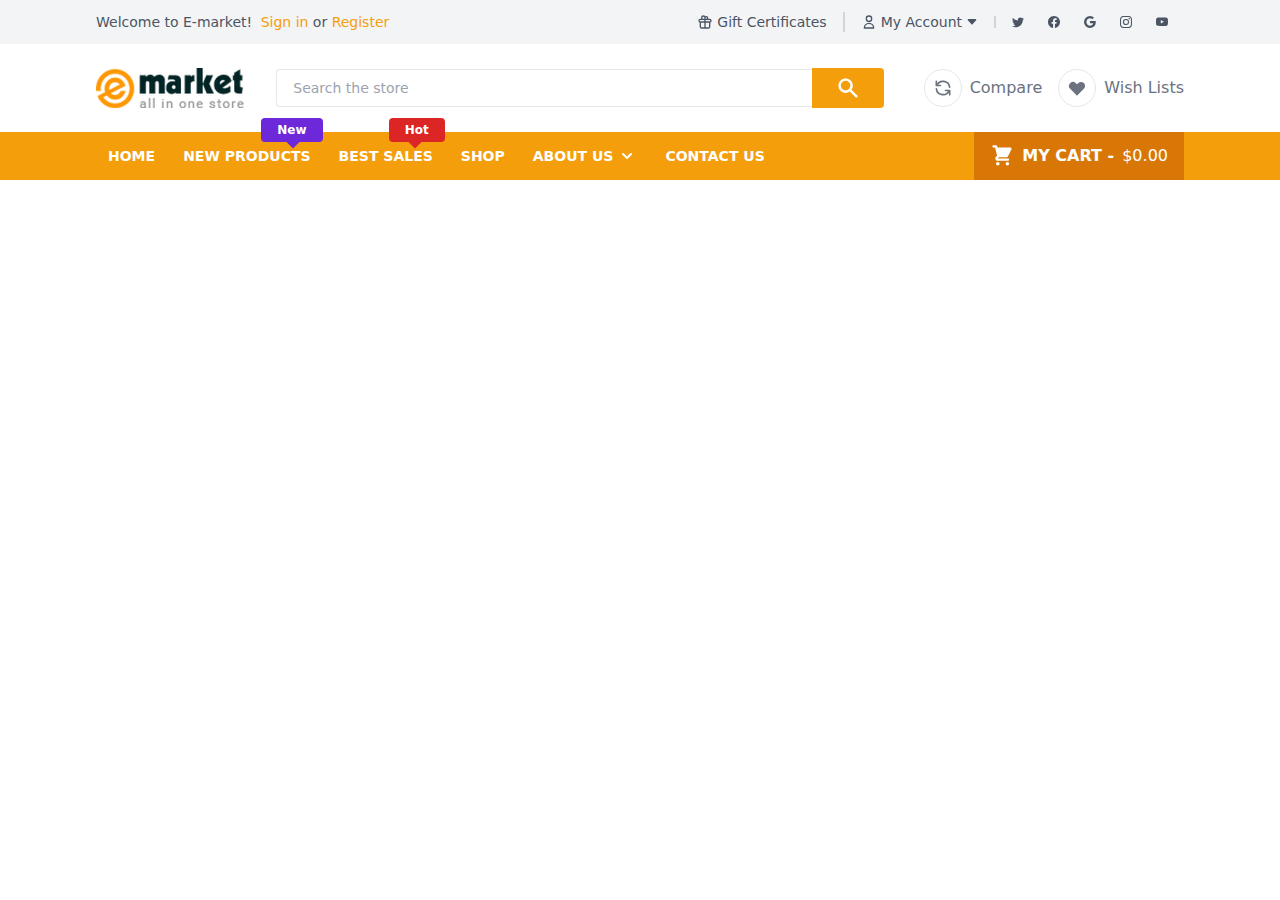
<file: header.html>
<!DOCTYPE html>
<html>
	<head>
		<meta charset="utf-8">
		<meta name="viewport" content="width=device-width, initial-scale=1, shrink-to-fit=no">
		
		<!-- Company Name -->
		<title>E-market || SAYMON AREFIN AKASH</title>
		
		<!-- Company Icon -->
		<link rel="icon" href="images/logo.png">
		
		<!-- Google Font  -->

		<!-- Owl slider -->
		<link rel="stylesheet" href="css/owl.carousel.min.css">
		<link rel="stylesheet" href="css/owl.theme.default.min.css">
		<!-- Tailwind-Css -->
		<link rel="stylesheet" href="css/tailwind.min.css">
		<!-- Tailwind-Css -->
		<link rel="stylesheet" href="css/preloader.css">
		<style>
			@media screen and (prefers-reduced-motion: no-preference) {
			html {
				scroll-behavior: smooth;
			}
			}
			.group:hover .hover\:w-full{
				width: 100%;
			}
			.cursor-zoomin{
				cursor: zoom-in;
			}
			/*------scroll bar---------------------*/
			::-webkit-scrollbar {
			width: 5px;
			height: 7px;
			}
			::-webkit-scrollbar-button {
			width: 0px;
			height: 0px;
			}
			::-webkit-scrollbar-thumb {
			background: #525965;
			border: 0px none #ffffff;
			border-radius: 0px;
			}
			::-webkit-scrollbar-thumb:hover {
			background: #525965;
			}
			::-webkit-scrollbar-thumb:active {
			background: #525965;
			}
			::-webkit-scrollbar-track {
			background: transparent;
			border: 0px none #ffffff;
			border-radius: 50px;
			}
			::-webkit-scrollbar-track:hover {
			background: transparent;
			}
			::-webkit-scrollbar-track:active {
			background: transparent;
			}
			::-webkit-scrollbar-corner {
			background: transparent;
			}
		</style>
	</head>
	<body>
		<!-- ==Header Section == -->
		<header>
			<!---------Top Bar----------->
			<div class="flex justify-between bg-gray-100 py-3 xl:px-24 sm:px-10 px-4">
				<!---------001----------->
				<div class=" sm:block hidden">
					<p class="text-sm text-gray-600">Welcome to E-market! <a class=" text-yellow-500 ml-1" href="login.html"> Sign in</a> or <a class=" text-yellow-500" href="registration.html"> Register</a> </p>
				</div>
				<!---------001----------->
				<div class="flex items-center sm:justify-end justify-between text-sm md:divide-x-2 divide-gray-300  text-gray-600 md:w-auto w-full">
					<!---------001----------->
					<a class=" hidden md:flex items-center sm:px-4" href="#">
						<svg xmlns="http://www.w3.org/2000/svg" class="h-4 w-4 mr-1" fill="none" viewBox="0 0 24 24" stroke="currentColor">
							<path stroke-linecap="round" stroke-linejoin="round" stroke-width="2" d="M12 8v13m0-13V6a2 2 0 112 2h-2zm0 0V5.5A2.5 2.5 0 109.5 8H12zm-7 4h14M5 12a2 2 0 110-4h14a2 2 0 110 4M5 12v7a2 2 0 002 2h10a2 2 0 002-2v-7" />
						</svg> Gift Certificates
					</a>
					<!---------002----------->
					<div x-data="{dropdown:false}" @click.away="dropdown=false" class="relative">
						<a @click.prevent="dropdown=!dropdown" class=" flex items-center sm:px-4 whitespace-nowrap" :class="{'text-yellow-500' : dropdown===true}" href="#">
							<svg xmlns="http://www.w3.org/2000/svg" class="h-4 w-4 mr-1" fill="none" viewBox="0 0 24 24" stroke="currentColor">
								<path stroke-linecap="round" stroke-linejoin="round" stroke-width="2" d="M16 7a4 4 0 11-8 0 4 4 0 018 0zM12 14a7 7 0 00-7 7h14a7 7 0 00-7-7z" />
							</svg>
							My Account
							<svg xmlns="http://www.w3.org/2000/svg" fill="currentColor" class="bi bi-caret-down-fill h-3 w-3 ml-1" viewBox="0 0 16 16">
								<path d="M7.247 11.14 2.451 5.658C1.885 5.013 2.345 4 3.204 4h9.592a1 1 0 0 1 .753 1.659l-4.796 5.48a1 1 0 0 1-1.506 0z"/>
							</svg>
						</a>
						<div x-show="dropdown"
						x-transition:enter="duration-300 ease-in-out"
						x-transition:enter-start="opacity-0 h-0"
						x-transition:enter-end="opacity-100 h-36"
						x-transition:leave="duration-300 ease-in-out"
						x-transition:leave-start="opacity-100 h-36"
						x-transition:leave-end="opacity-0 h-0"
						class="absolute rounded p-3 bg-white border w-full shadow mt-2 text-base overflow-hidden duration-300">
							<a class=" mb-2 block" href="#"> Compare </a>
							<a class=" mb-2 block" href="#"> Check out </a>
							<a class=" mb-2 block" href="login.html">Sign in</a>
							<a class=" mb-2 block" href="registration.html">Register</a>
						</div>
					</div>
					<!---------003----------->
					<div class="sm:px-4 flex items-center space-x-6">
						<!------------------->
						<a class=" text-gray-600" href="#">
							<svg xmlns="http://www.w3.org/2000/svg" fill="currentColor" class="bi bi-twitter h-3 w-3" viewBox="0 0 16 16">
								<path d="M5.026 15c6.038 0 9.341-5.003 9.341-9.334 0-.14 0-.282-.006-.422A6.685 6.685 0 0 0 16 3.542a6.658 6.658 0 0 1-1.889.518 3.301 3.301 0 0 0 1.447-1.817 6.533 6.533 0 0 1-2.087.793A3.286 3.286 0 0 0 7.875 6.03a9.325 9.325 0 0 1-6.767-3.429 3.289 3.289 0 0 0 1.018 4.382A3.323 3.323 0 0 1 .64 6.575v.045a3.288 3.288 0 0 0 2.632 3.218 3.203 3.203 0 0 1-.865.115 3.23 3.23 0 0 1-.614-.057 3.283 3.283 0 0 0 3.067 2.277A6.588 6.588 0 0 1 .78 13.58a6.32 6.32 0 0 1-.78-.045A9.344 9.344 0 0 0 5.026 15z"/>
							</svg>
						</a>
						<!------------------->
						<a class=" text-gray-600" href="#">
							<svg xmlns="http://www.w3.org/2000/svg" fill="currentColor" class="bi bi-facebook h-3 w-3" viewBox="0 0 16 16">
								<path d="M16 8.049c0-4.446-3.582-8.05-8-8.05C3.58 0-.002 3.603-.002 8.05c0 4.017 2.926 7.347 6.75 7.951v-5.625h-2.03V8.05H6.75V6.275c0-2.017 1.195-3.131 3.022-3.131.876 0 1.791.157 1.791.157v1.98h-1.009c-.993 0-1.303.621-1.303 1.258v1.51h2.218l-.354 2.326H9.25V16c3.824-.604 6.75-3.934 6.75-7.951z"/>
							</svg>
						</a>
						<!------------------->
						<a class=" text-gray-600" href="#">
							<svg xmlns="http://www.w3.org/2000/svg"  fill="currentColor" class="bi bi-google h-3 w-3" viewBox="0 0 16 16">
								<path d="M15.545 6.558a9.42 9.42 0 0 1 .139 1.626c0 2.434-.87 4.492-2.384 5.885h.002C11.978 15.292 10.158 16 8 16A8 8 0 1 1 8 0a7.689 7.689 0 0 1 5.352 2.082l-2.284 2.284A4.347 4.347 0 0 0 8 3.166c-2.087 0-3.86 1.408-4.492 3.304a4.792 4.792 0 0 0 0 3.063h.003c.635 1.893 2.405 3.301 4.492 3.301 1.078 0 2.004-.276 2.722-.764h-.003a3.702 3.702 0 0 0 1.599-2.431H8v-3.08h7.545z"/>
							</svg>
						</a>
						<!------------------->
						<a class=" text-gray-600" href="#">
							<svg xmlns="http://www.w3.org/2000/svg" fill="currentColor" class="bi bi-instagram h-3 w-3" viewBox="0 0 16 16">
								<path d="M8 0C5.829 0 5.556.01 4.703.048 3.85.088 3.269.222 2.76.42a3.917 3.917 0 0 0-1.417.923A3.927 3.927 0 0 0 .42 2.76C.222 3.268.087 3.85.048 4.7.01 5.555 0 5.827 0 8.001c0 2.172.01 2.444.048 3.297.04.852.174 1.433.372 1.942.205.526.478.972.923 1.417.444.445.89.719 1.416.923.51.198 1.09.333 1.942.372C5.555 15.99 5.827 16 8 16s2.444-.01 3.298-.048c.851-.04 1.434-.174 1.943-.372a3.916 3.916 0 0 0 1.416-.923c.445-.445.718-.891.923-1.417.197-.509.332-1.09.372-1.942C15.99 10.445 16 10.173 16 8s-.01-2.445-.048-3.299c-.04-.851-.175-1.433-.372-1.941a3.926 3.926 0 0 0-.923-1.417A3.911 3.911 0 0 0 13.24.42c-.51-.198-1.092-.333-1.943-.372C10.443.01 10.172 0 7.998 0h.003zm-.717 1.442h.718c2.136 0 2.389.007 3.232.046.78.035 1.204.166 1.486.275.373.145.64.319.92.599.28.28.453.546.598.92.11.281.24.705.275 1.485.039.843.047 1.096.047 3.231s-.008 2.389-.047 3.232c-.035.78-.166 1.203-.275 1.485a2.47 2.47 0 0 1-.599.919c-.28.28-.546.453-.92.598-.28.11-.704.24-1.485.276-.843.038-1.096.047-3.232.047s-2.39-.009-3.233-.047c-.78-.036-1.203-.166-1.485-.276a2.478 2.478 0 0 1-.92-.598 2.48 2.48 0 0 1-.6-.92c-.109-.281-.24-.705-.275-1.485-.038-.843-.046-1.096-.046-3.233 0-2.136.008-2.388.046-3.231.036-.78.166-1.204.276-1.486.145-.373.319-.64.599-.92.28-.28.546-.453.92-.598.282-.11.705-.24 1.485-.276.738-.034 1.024-.044 2.515-.045v.002zm4.988 1.328a.96.96 0 1 0 0 1.92.96.96 0 0 0 0-1.92zm-4.27 1.122a4.109 4.109 0 1 0 0 8.217 4.109 4.109 0 0 0 0-8.217zm0 1.441a2.667 2.667 0 1 1 0 5.334 2.667 2.667 0 0 1 0-5.334z"/>
							</svg>
						</a>
						<!------------------->
						<a class=" text-gray-600" href="#">
							<svg xmlns="http://www.w3.org/2000/svg"  fill="currentColor" class="bi bi-youtube w-3 h-3" viewBox="0 0 16 16">
								<path d="M8.051 1.999h.089c.822.003 4.987.033 6.11.335a2.01 2.01 0 0 1 1.415 1.42c.101.38.172.883.22 1.402l.01.104.022.26.008.104c.065.914.073 1.77.074 1.957v.075c-.001.194-.01 1.108-.082 2.06l-.008.105-.009.104c-.05.572-.124 1.14-.235 1.558a2.007 2.007 0 0 1-1.415 1.42c-1.16.312-5.569.334-6.18.335h-.142c-.309 0-1.587-.006-2.927-.052l-.17-.006-.087-.004-.171-.007-.171-.007c-1.11-.049-2.167-.128-2.654-.26a2.007 2.007 0 0 1-1.415-1.419c-.111-.417-.185-.986-.235-1.558L.09 9.82l-.008-.104A31.4 31.4 0 0 1 0 7.68v-.123c.002-.215.01-.958.064-1.778l.007-.103.003-.052.008-.104.022-.26.01-.104c.048-.519.119-1.023.22-1.402a2.007 2.007 0 0 1 1.415-1.42c.487-.13 1.544-.21 2.654-.26l.17-.007.172-.006.086-.003.171-.007A99.788 99.788 0 0 1 7.858 2h.193zM6.4 5.209v4.818l4.157-2.408L6.4 5.209z"/>
							</svg>
						</a>
					</div>
				</div>
			</div>
			<!---------Middle Bar----------->
			<div class="flex justify-between items-center py-6 xl:px-24 sm:px-10 px-4">
				<!---------001----------->
				<div>
					<a href="index.html">
						<img  src="images/logo-01.png" alt="">
					</a>
				</div>
				<!---------002----------->
				<div class="w-full sm:px-8 px-2 flex items-center">
					<input class=" w-full p-2 rounded-l border-r-0 px-4 text-sm border text-gray-600 outline-none focus:ring focus:ring-blue-200" type="text" placeholder="Search the store">
					<button class="sm:px-6 p-2 bg-yellow-500 hover:bg-black text-white font-bold rounded-r">
						<svg xmlns="http://www.w3.org/2000/svg" class="h-6 w-6" viewBox="0 0 20 20" fill="currentColor">
						<path fill-rule="evenodd" d="M8 4a4 4 0 100 8 4 4 0 000-8zM2 8a6 6 0 1110.89 3.476l4.817 4.817a1 1 0 01-1.414 1.414l-4.816-4.816A6 6 0 012 8z" clip-rule="evenodd" />
					</svg>
					</button>
				</div>
				<!---------003----------->
				<div class="md:pl-2 flex items-center">
					<!------------->
					<a class=" flex items-center text-gray-500  md:mr-4 mr-1" href="#">
						<div class="p-2 border rounded-full mr-2">
							<svg xmlns="http://www.w3.org/2000/svg" class="h-5 w-5" fill="none" viewBox="0 0 24 24" stroke="currentColor">
								<path stroke-linecap="round" stroke-linejoin="round" stroke-width="2" d="M4 4v5h.582m15.356 2A8.001 8.001 0 004.582 9m0 0H9m11 11v-5h-.581m0 0a8.003 8.003 0 01-15.357-2m15.357 2H15" />
							</svg>
						</div>
						<span class="hidden md:inline-block">Compare</span>
					</a>
					<!------------->
					<a class=" flex items-center text-gray-500 " href="#">
						<div class="p-2 border rounded-full sm:mr-2">
							<svg xmlns="http://www.w3.org/2000/svg" class="h-5 w-5" viewBox="0 0 20 20" fill="currentColor">
								<path fill-rule="evenodd" d="M3.172 5.172a4 4 0 015.656 0L10 6.343l1.172-1.171a4 4 0 115.656 5.656L10 17.657l-6.828-6.829a4 4 0 010-5.656z" clip-rule="evenodd" />
							</svg>
						</div>
						<span class="hidden md:inline-block whitespace-nowrap">Wish Lists</span>
					</a>
				</div>
			</div>
			<!---------Bottom Bar----------->
			<div class=" bg-yellow-500 flex items-center justify-between  xl:px-24 sm:px-10 px-4">
				<!---------001----------->
				<div x-data="{humberger:false}">
					<button @click.prevent="humberger=true" class=" p-2 rounded bg-gradient-to-b from-gray-600 to-gray-900 lg:hidden inline-block">
						<!---------button----------->
						<span class=" text-white">
							<svg xmlns="http://www.w3.org/2000/svg" class="h-7 w-7" fill="none" viewBox="0 0 24 24" stroke="currentColor">
							<path stroke-linecap="round" stroke-linejoin="round" stroke-width="2" d="M4 6h16M4 12h16M4 18h16" />
						</svg>
						</span>
					</button>
					<!---------Mobile Menu----------->
					<div x-show="humberger"
					@click.away="humberger = false"
					x-transition:enter="transition ease-out top-0 duration-300 -ml-64"
					x-transition:enter-start=""
					x-transition:enter-end=" transform translate-x-64"
					x-transition:leave="transition ease-out duration-300"
					x-transition:leave-start=""
					x-transition:leave-end="transform -translate-x-64"
					class="fixed top-0 left-0 bg-white shadow-2xl w-72 h-screen uppercase overflow-y-auto z-50">
						<div @click="humberger=false" class=" rounded-md p-2 bg-red-500 m-4 mx-2 text-white flex items-center justify-center cursor-pointer">
							<span>
								<svg xmlns="http://www.w3.org/2000/svg" class="h-4 w-4" fill="none" viewBox="0 0 24 24" stroke="currentColor">
									<path stroke-linecap="round" stroke-linejoin="round" stroke-width="3" d="M6 18L18 6M6 6l12 12" />
								</svg>
							</span>
						</div>
						<div class="space-x-6 text-xs font-semibold w-full" x-data=" {active :'active1'}">
							<ul class="w-full tracking-wider">
								<li class=" duration-300 hover:shadow border-b border-t py-4 px-10">
									<a href="index.html"
									@click=" active='active1'"
									:class="{'text-yellow-500': active==='active1'}"
									>HOME</a>
								</li>
								<li class=" duration-300 hover:tracking-widest hover:shadow border-b py-4 px-10 relative">
									<a href="shop.html"
									@click=" active='active2'"
									:class="{'text-yellow-500': active==='active2'}"
									>
									New products
									<span class=" absolute z-20 top-3 right-2 mr-1 p-1 rounded bg-purple-700 text-xs z-10 capitalize px-4 text-white hover:text-white">New</span>
									<span class="absolute top-5 right-16 p-1 bg-purple-700 h-2 w-2 transform rotate-45"></span>
									</a>
								</li>
								<li class=" duration-300 hover:tracking-widest hover:shadow border-b py-4 px-10 relative">
									<a href="shop.html"
									@click=" active='active3'"
									:class="{'text-yellow-500': active==='active3'}"
									>Best sales
									<span class=" absolute z-20 top-3 right-2 mr-1 p-1 rounded bg-red-600 text-xs z-10 capitalize px-5 text-white hover:text-white">Hot</span>
									<span class="absolute top-5 right-16 p-1 bg-red-600 h-2 w-2 mr-1 transform rotate-45"></span>
									</a>
								</li>
								<li class=" duration-300 hover:tracking-widest hover:shadow border-b py-4 px-10">
									<a href="shop.html"
									@click=" active='active4'"
									:class="{'text-yellow-500': active==='active4'}"
									>Shop</a>
								</li>
								<li class=" duration-300 hover:tracking-widest hover:shadow border-b py-4 px-10">
									<a href="contact-us.html"
									@click=" active='active5'"
									:class="{'text-yellow-500': active==='active5'}"
									>CONTACT</a>
								</li>
								<li class=" duration-300 hover:tracking-widest hover:shadow border-b py-4 px-10">
									<a href="faq.html"
									@click=" active='active6'"
									:class="{'text-yellow-500': active==='active6'}"
									>FAQ</a>
								</li>
								<li class=" duration-300 hover:tracking-widest hover:shadow border-b py-4 px-10">
									<a href="terms-and-condition.html"
									@click=" active='active8'"
									:class="{'text-yellow-500': active==='active8'}"
									>Terms & condition</a>
								</li>
								<li class=" duration-300 hover:tracking-widest hover:shadow border-b py-4 px-10">
									<a href="privacy-policy.html"
									@click=" active='active9'"
									:class="{'text-yellow-500': active==='active9'}"
									>Privacy & policy</a>
								</li>
								<li class=" duration-300 hover:tracking-widest hover:shadow border-b py-4 px-10">
									<a href="login.html"
									@click=" active='active10'"
									:class="{'text-yellow-500': active==='active10'}"
									>LogIn</a>
								</li>
								<li class=" duration-300 hover:tracking-widest hover:shadow border-b py-4 px-10">
									<a href="registration.html"
									@click=" active='active11'"
									:class="{'text-yellow-500': active==='active11'}"
									>Register</a>
								</li>
							</ul>
						</div>
					</div>
					<!---------main Menu----------->
					<ul class="hidden uppercase text-white font-bold lg:flex items-center space-x-1 text-sm">
						<!----------->
						<li>
							<a class="p-3" href="index.html">Home</a>
						</li>
						<!----------->
						<li class=" relative">
							<a class="p-3" href="shop.html">New products
								<span class=" absolute z-20 -top-7 right-0 p-1 rounded bg-purple-700 text-xs z-10 capitalize px-4">New</span>
								<span class="absolute -top-3 right-6 p-1 bg-purple-700 h-3 w-3 transform rotate-45"></span>
							</a>
						</li>
						<!----------->
						<li class=" relative">
							<a class="p-3" href="shop.html">Best sales
								<span class=" absolute z-20 -top-7 right-0 p-1 rounded bg-red-600 text-xs z-10 capitalize px-4 ">Hot</span>
								<span class="absolute -top-3 right-6 p-1 bg-red-600 h-3 w-3 transform rotate-45"></span>
							</a>
						</li>
						<!----------->
						<li>
							<a class="p-3" href="shop.html">Shop</a>
						</li>
						<!----------->
						<li x-data="{dropdown:false}" @mouseover="dropdown=true" @mouseout="dropdown=false" class="relative"@click.away="dropdown=false">
							<button class="p-3 flex items-center font-bold text-sm uppercase">ABOUT US
								<span>
									<svg xmlns="http://www.w3.org/2000/svg" class="h-5 w-5 ml-1" viewBox="0 0 20 20" fill="currentColor">
										<path fill-rule="evenodd" d="M5.293 7.293a1 1 0 011.414 0L10 10.586l3.293-3.293a1 1 0 111.414 1.414l-4 4a1 1 0 01-1.414 0l-4-4a1 1 0 010-1.414z" clip-rule="evenodd" />
										</svg>
								</span> 
							</button>
							<div x-show="dropdown"
							x-transition:enter="duration-300 ease-in-out"
							x-transition:enter-start="opacity-0 transform translate-y-12"
							x-transition:enter-end="opacity-100 transform translate-y-0"
							x-transition:leave="duration-300 ease-in-out"
							x-transition:leave-start="opacity-100 transform translate-y-0"
							x-transition:leave-end="opacity-0 transform translate-y-12"
							class="absolute bg-white border w-52 rounded shadow text-sm text-black overflow-hidden font-normal z-50">
								<a class=" block hover:bg-gray-100  px-4 p-3 border-b" href="faq.html">FAQ</a>
								<a class=" block hover:bg-gray-100  px-4 p-3 border-b" href="terms-and-condition.html">Terms & conditions</a>
								<a class=" block hover:bg-gray-100  px-4 p-3" href="privacy-policy.html">Privacy & policy</a>
							</div> 
						</li>
						<!----------->
						<li>
							<a class="p-3" href="contact-us.html">Contact us</a>
						</li>
					</ul>
				</div>
				<!---------002----------->
				<div x-data="{cart:false}" @mouseover="cart=true" @mouseout="cart=false" class=" relative">
					<!----Button----->
					<button class=" text-white flex items-center space-x-2 font-bold relative uppercase p-3 px-4 bg-yellow-600">
						<span class="">
							<svg xmlns="http://www.w3.org/2000/svg" class="h-6 w-6" viewBox="0 0 20 20" fill="currentColor">
								<path d="M3 1a1 1 0 000 2h1.22l.305 1.222a.997.997 0 00.01.042l1.358 5.43-.893.892C3.74 11.846 4.632 14 6.414 14H15a1 1 0 000-2H6.414l1-1H14a1 1 0 00.894-.553l3-6A1 1 0 0017 3H6.28l-.31-1.243A1 1 0 005 1H3zM16 16.5a1.5 1.5 0 11-3 0 1.5 1.5 0 013 0zM6.5 18a1.5 1.5 0 100-3 1.5 1.5 0 000 3z" />
							</svg>
							<span class="lg:hidden absolute z-20 top-0 left-9 h-5 w-5 rounded-full box-border flex items-center justify-center bg-black text-xs text-white">0</span>
						</span>
						<div class="lg:flex hidden items-center space-x-2">
							<span>My cart -</span>
							<span class=" font-normal">$0.00</span>
						</div>
					</button>
					<!--------->
					<div x-show.transition="cart"class="bg-white shadow-2xl absolute -left-56 lg:-left-8 right-0 top-12 border p-5 rounded z-50 flex items-center justify-center h-40 w-72">
						<ul>
							<li>Your cart is empty</li>
						</ul>
					</div>
				</div>
			</div>
		</header>
		<!--  Alpine Js -->
		<script src="js/alpine.min.js" defer></script>
		<script type="text/javascript" src="js/jquery-3.6.0.min.js"></script>
		<script src="js/preloader.js"></script>
		<!---- bottom to top script------>
		<script>
			function topFunction() {
			document.body.scrollTop = 0;
			document.documentElement.scrollTop = 0;
			}
		</script>
	</body>
</html>
</file>
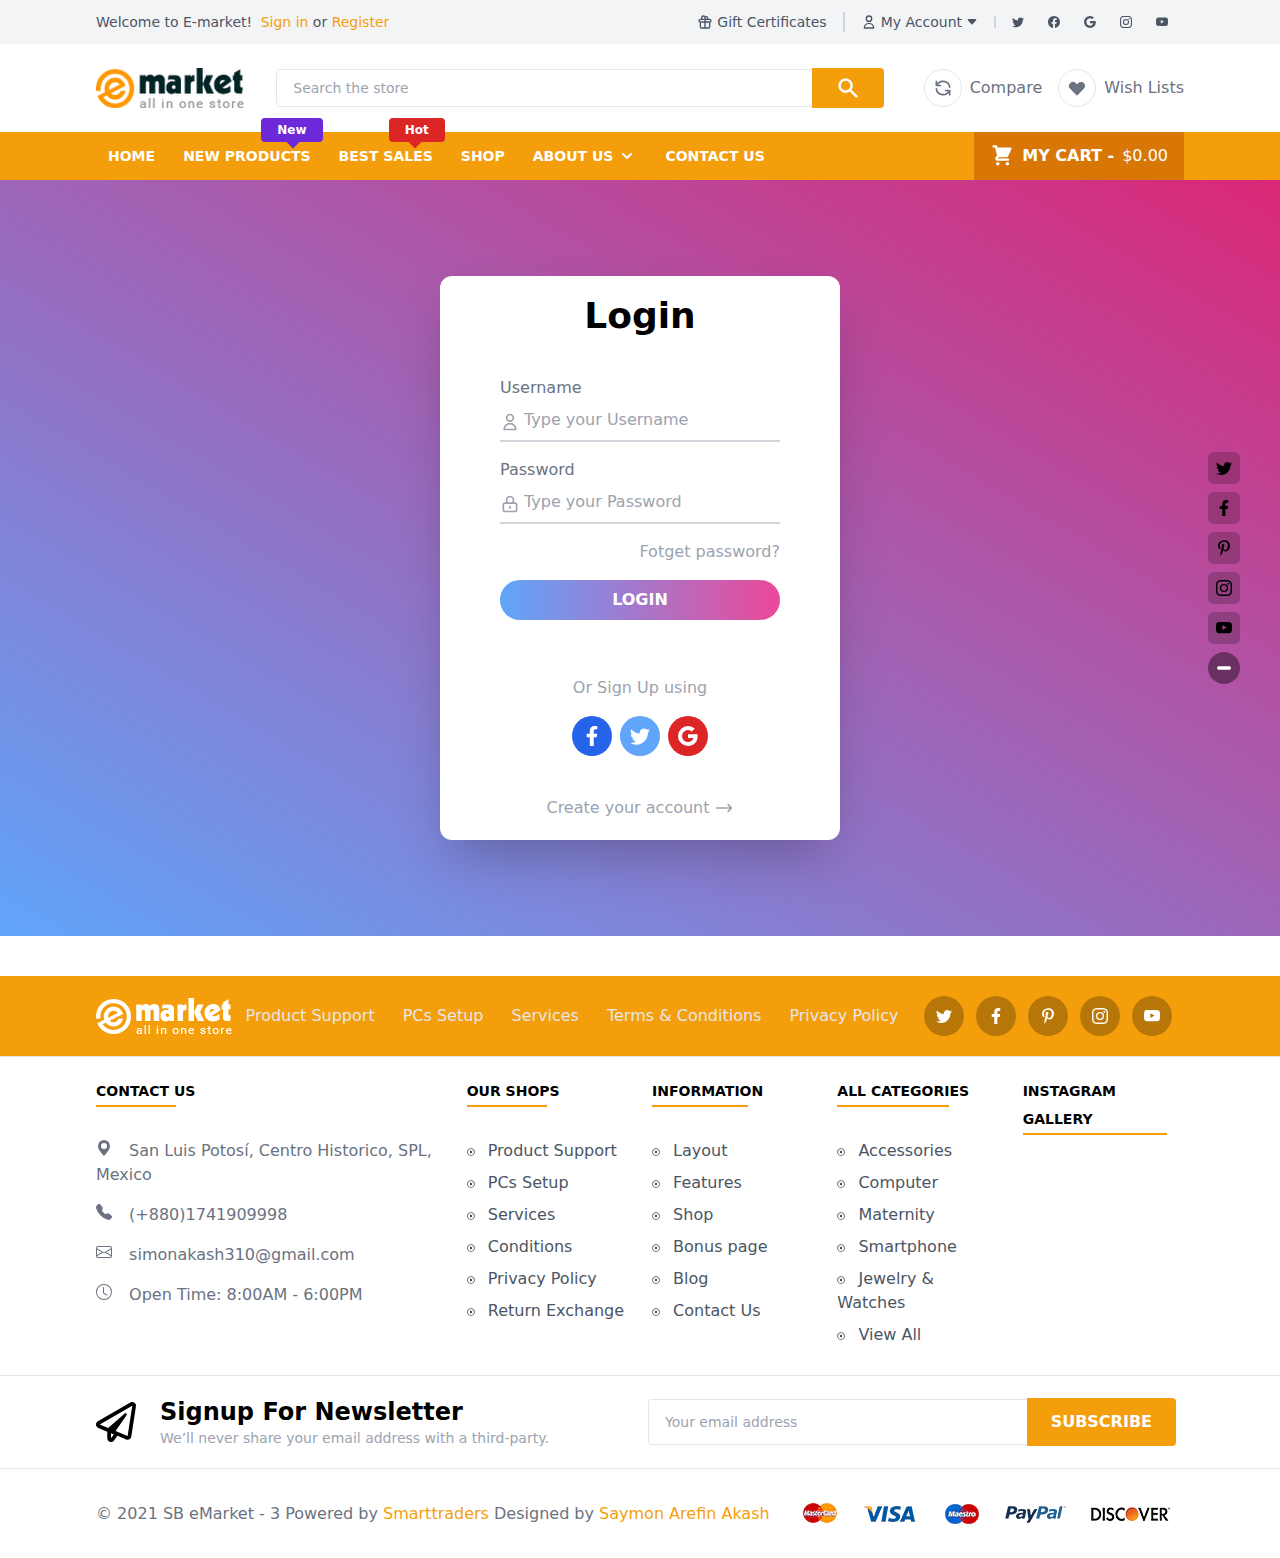
<file: login.html>
<!DOCTYPE html>
<html>
	<head>
		<meta charset="utf-8">
		<meta name="viewport" content="width=device-width, initial-scale=1, shrink-to-fit=no">
		
		<!-- Company Name -->
		<title>E-market || SAYMON AREFIN AKASH</title>
		
		<!-- Company Icon -->
		<link rel="icon" href="images/logo.png">
		
		<!-- Google Font  -->

		<!-- Owl slider -->
		<link rel="stylesheet" href="css/owl.carousel.min.css">
		<link rel="stylesheet" href="css/owl.theme.default.min.css">
		<!-- Tailwind-Css -->
		<link rel="stylesheet" href="css/tailwind.min.css">
		<!-- Tailwind-Css -->
		<link rel="stylesheet" href="css/preloader.css">
		<style>
			@media screen and (prefers-reduced-motion: no-preference) {
			html {
				scroll-behavior: smooth;
			}
			}
			.group:hover .hover\:w-full{
				width: 100%;
			}
			.cursor-zoomin{
				cursor: zoom-in;
			}
			/*------scroll bar---------------------*/
			::-webkit-scrollbar {
			width: 5px;
			height: 7px;
			}
			::-webkit-scrollbar-button {
			width: 0px;
			height: 0px;
			}
			::-webkit-scrollbar-thumb {
			background: #525965;
			border: 0px none #ffffff;
			border-radius: 0px;
			}
			::-webkit-scrollbar-thumb:hover {
			background: #525965;
			}
			::-webkit-scrollbar-thumb:active {
			background: #525965;
			}
			::-webkit-scrollbar-track {
			background: transparent;
			border: 0px none #ffffff;
			border-radius: 50px;
			}
			::-webkit-scrollbar-track:hover {
			background: transparent;
			}
			::-webkit-scrollbar-track:active {
			background: transparent;
			}
			::-webkit-scrollbar-corner {
			background: transparent;
			}
		</style>
	</head>
	<body x-data="{sticky: true}" >
		<!-- Preloader -->
		<div id="loading">
			<div id="loading-center">
				<div id="loading-center-absolute">
					<div class="object"></div>
					<div class="object"></div>
					<div class="object"></div>
					<div class="object"></div>
					<div class="object"></div>
					<div class="object"></div>
					<div class="object"></div>
					<div class="object"></div>
					<div class="object"></div>
					<div class="object"></div>
				</div>
			</div>
		</div>
		<!-- Preloader end-->
		<!-- ==Header Section == -->
		<header>
			<!---------Top Bar----------->
			<div class="flex justify-between bg-gray-100 py-3 xl:px-24 sm:px-10 px-4">
				<!---------001----------->
				<div class=" sm:block hidden">
					<p class="text-sm text-gray-600">Welcome to E-market! <a class=" text-yellow-500 ml-1" href="login.html"> Sign in</a> or <a class=" text-yellow-500" href="registration.html"> Register</a> </p>
				</div>
				<!---------001----------->
				<div class="flex items-center sm:justify-end justify-between text-sm md:divide-x-2 divide-gray-300  text-gray-600 md:w-auto w-full">
					<!---------001----------->
					<a class=" hidden md:flex items-center sm:px-4" href="#">
						<svg xmlns="http://www.w3.org/2000/svg" class="h-4 w-4 mr-1" fill="none" viewBox="0 0 24 24" stroke="currentColor">
							<path stroke-linecap="round" stroke-linejoin="round" stroke-width="2" d="M12 8v13m0-13V6a2 2 0 112 2h-2zm0 0V5.5A2.5 2.5 0 109.5 8H12zm-7 4h14M5 12a2 2 0 110-4h14a2 2 0 110 4M5 12v7a2 2 0 002 2h10a2 2 0 002-2v-7" />
						</svg> Gift Certificates
					</a>
					<!---------002----------->
					<div x-data="{dropdown:false}" @click.away="dropdown=false" class="relative">
						<a @click.prevent="dropdown=!dropdown" class=" flex items-center sm:px-4 whitespace-nowrap" :class="{'text-yellow-500' : dropdown===true}" href="#">
							<svg xmlns="http://www.w3.org/2000/svg" class="h-4 w-4 mr-1" fill="none" viewBox="0 0 24 24" stroke="currentColor">
								<path stroke-linecap="round" stroke-linejoin="round" stroke-width="2" d="M16 7a4 4 0 11-8 0 4 4 0 018 0zM12 14a7 7 0 00-7 7h14a7 7 0 00-7-7z" />
							</svg>
							My Account
							<svg xmlns="http://www.w3.org/2000/svg" fill="currentColor" class="bi bi-caret-down-fill h-3 w-3 ml-1" viewBox="0 0 16 16">
								<path d="M7.247 11.14 2.451 5.658C1.885 5.013 2.345 4 3.204 4h9.592a1 1 0 0 1 .753 1.659l-4.796 5.48a1 1 0 0 1-1.506 0z"/>
							</svg>
						</a>
						<div x-show="dropdown"
						x-transition:enter="duration-300 ease-in-out"
						x-transition:enter-start="opacity-0 h-0"
						x-transition:enter-end="opacity-100 h-36"
						x-transition:leave="duration-300 ease-in-out"
						x-transition:leave-start="opacity-100 h-36"
						x-transition:leave-end="opacity-0 h-0"
						class="absolute rounded p-3 bg-white border w-full shadow mt-2 text-base overflow-hidden duration-300">
							<a class=" mb-2 block" href="#"> Compare </a>
							<a class=" mb-2 block" href="#"> Check out </a>
							<a class=" mb-2 block" href="login.html">Sign in</a>
							<a class=" mb-2 block" href="registration.html">Register</a>
						</div>
					</div>
					<!---------003----------->
					<div class="sm:px-4 flex items-center space-x-6">
						<!------------------->
						<a class=" text-gray-600" href="#">
							<svg xmlns="http://www.w3.org/2000/svg" fill="currentColor" class="bi bi-twitter h-3 w-3" viewBox="0 0 16 16">
								<path d="M5.026 15c6.038 0 9.341-5.003 9.341-9.334 0-.14 0-.282-.006-.422A6.685 6.685 0 0 0 16 3.542a6.658 6.658 0 0 1-1.889.518 3.301 3.301 0 0 0 1.447-1.817 6.533 6.533 0 0 1-2.087.793A3.286 3.286 0 0 0 7.875 6.03a9.325 9.325 0 0 1-6.767-3.429 3.289 3.289 0 0 0 1.018 4.382A3.323 3.323 0 0 1 .64 6.575v.045a3.288 3.288 0 0 0 2.632 3.218 3.203 3.203 0 0 1-.865.115 3.23 3.23 0 0 1-.614-.057 3.283 3.283 0 0 0 3.067 2.277A6.588 6.588 0 0 1 .78 13.58a6.32 6.32 0 0 1-.78-.045A9.344 9.344 0 0 0 5.026 15z"/>
							</svg>
						</a>
						<!------------------->
						<a class=" text-gray-600" href="#">
							<svg xmlns="http://www.w3.org/2000/svg" fill="currentColor" class="bi bi-facebook h-3 w-3" viewBox="0 0 16 16">
								<path d="M16 8.049c0-4.446-3.582-8.05-8-8.05C3.58 0-.002 3.603-.002 8.05c0 4.017 2.926 7.347 6.75 7.951v-5.625h-2.03V8.05H6.75V6.275c0-2.017 1.195-3.131 3.022-3.131.876 0 1.791.157 1.791.157v1.98h-1.009c-.993 0-1.303.621-1.303 1.258v1.51h2.218l-.354 2.326H9.25V16c3.824-.604 6.75-3.934 6.75-7.951z"/>
							</svg>
						</a>
						<!------------------->
						<a class=" text-gray-600" href="#">
							<svg xmlns="http://www.w3.org/2000/svg"  fill="currentColor" class="bi bi-google h-3 w-3" viewBox="0 0 16 16">
								<path d="M15.545 6.558a9.42 9.42 0 0 1 .139 1.626c0 2.434-.87 4.492-2.384 5.885h.002C11.978 15.292 10.158 16 8 16A8 8 0 1 1 8 0a7.689 7.689 0 0 1 5.352 2.082l-2.284 2.284A4.347 4.347 0 0 0 8 3.166c-2.087 0-3.86 1.408-4.492 3.304a4.792 4.792 0 0 0 0 3.063h.003c.635 1.893 2.405 3.301 4.492 3.301 1.078 0 2.004-.276 2.722-.764h-.003a3.702 3.702 0 0 0 1.599-2.431H8v-3.08h7.545z"/>
							</svg>
						</a>
						<!------------------->
						<a class=" text-gray-600" href="#">
							<svg xmlns="http://www.w3.org/2000/svg" fill="currentColor" class="bi bi-instagram h-3 w-3" viewBox="0 0 16 16">
								<path d="M8 0C5.829 0 5.556.01 4.703.048 3.85.088 3.269.222 2.76.42a3.917 3.917 0 0 0-1.417.923A3.927 3.927 0 0 0 .42 2.76C.222 3.268.087 3.85.048 4.7.01 5.555 0 5.827 0 8.001c0 2.172.01 2.444.048 3.297.04.852.174 1.433.372 1.942.205.526.478.972.923 1.417.444.445.89.719 1.416.923.51.198 1.09.333 1.942.372C5.555 15.99 5.827 16 8 16s2.444-.01 3.298-.048c.851-.04 1.434-.174 1.943-.372a3.916 3.916 0 0 0 1.416-.923c.445-.445.718-.891.923-1.417.197-.509.332-1.09.372-1.942C15.99 10.445 16 10.173 16 8s-.01-2.445-.048-3.299c-.04-.851-.175-1.433-.372-1.941a3.926 3.926 0 0 0-.923-1.417A3.911 3.911 0 0 0 13.24.42c-.51-.198-1.092-.333-1.943-.372C10.443.01 10.172 0 7.998 0h.003zm-.717 1.442h.718c2.136 0 2.389.007 3.232.046.78.035 1.204.166 1.486.275.373.145.64.319.92.599.28.28.453.546.598.92.11.281.24.705.275 1.485.039.843.047 1.096.047 3.231s-.008 2.389-.047 3.232c-.035.78-.166 1.203-.275 1.485a2.47 2.47 0 0 1-.599.919c-.28.28-.546.453-.92.598-.28.11-.704.24-1.485.276-.843.038-1.096.047-3.232.047s-2.39-.009-3.233-.047c-.78-.036-1.203-.166-1.485-.276a2.478 2.478 0 0 1-.92-.598 2.48 2.48 0 0 1-.6-.92c-.109-.281-.24-.705-.275-1.485-.038-.843-.046-1.096-.046-3.233 0-2.136.008-2.388.046-3.231.036-.78.166-1.204.276-1.486.145-.373.319-.64.599-.92.28-.28.546-.453.92-.598.282-.11.705-.24 1.485-.276.738-.034 1.024-.044 2.515-.045v.002zm4.988 1.328a.96.96 0 1 0 0 1.92.96.96 0 0 0 0-1.92zm-4.27 1.122a4.109 4.109 0 1 0 0 8.217 4.109 4.109 0 0 0 0-8.217zm0 1.441a2.667 2.667 0 1 1 0 5.334 2.667 2.667 0 0 1 0-5.334z"/>
							</svg>
						</a>
						<!------------------->
						<a class=" text-gray-600" href="#">
							<svg xmlns="http://www.w3.org/2000/svg"  fill="currentColor" class="bi bi-youtube w-3 h-3" viewBox="0 0 16 16">
								<path d="M8.051 1.999h.089c.822.003 4.987.033 6.11.335a2.01 2.01 0 0 1 1.415 1.42c.101.38.172.883.22 1.402l.01.104.022.26.008.104c.065.914.073 1.77.074 1.957v.075c-.001.194-.01 1.108-.082 2.06l-.008.105-.009.104c-.05.572-.124 1.14-.235 1.558a2.007 2.007 0 0 1-1.415 1.42c-1.16.312-5.569.334-6.18.335h-.142c-.309 0-1.587-.006-2.927-.052l-.17-.006-.087-.004-.171-.007-.171-.007c-1.11-.049-2.167-.128-2.654-.26a2.007 2.007 0 0 1-1.415-1.419c-.111-.417-.185-.986-.235-1.558L.09 9.82l-.008-.104A31.4 31.4 0 0 1 0 7.68v-.123c.002-.215.01-.958.064-1.778l.007-.103.003-.052.008-.104.022-.26.01-.104c.048-.519.119-1.023.22-1.402a2.007 2.007 0 0 1 1.415-1.42c.487-.13 1.544-.21 2.654-.26l.17-.007.172-.006.086-.003.171-.007A99.788 99.788 0 0 1 7.858 2h.193zM6.4 5.209v4.818l4.157-2.408L6.4 5.209z"/>
							</svg>
						</a>
					</div>
				</div>
			</div>
			<!---------Middle Bar----------->
			<div class="flex justify-between items-center py-6 xl:px-24 sm:px-10 px-4">
				<!---------001----------->
				<div>
					<a href="index.html">
						<img  src="images/logo-01.png" alt="">
					</a>
				</div>
				<!---------002----------->
				<div class="w-full sm:px-8 px-2 flex items-center">
					<input class=" w-full p-2 rounded-l border-r-0 px-4 text-sm border text-gray-600 outline-none focus:ring focus:ring-blue-200" type="text" placeholder="Search the store">
					<button class="sm:px-6 p-2 bg-yellow-500 hover:bg-black text-white font-bold rounded-r">
						<svg xmlns="http://www.w3.org/2000/svg" class="h-6 w-6" viewBox="0 0 20 20" fill="currentColor">
						<path fill-rule="evenodd" d="M8 4a4 4 0 100 8 4 4 0 000-8zM2 8a6 6 0 1110.89 3.476l4.817 4.817a1 1 0 01-1.414 1.414l-4.816-4.816A6 6 0 012 8z" clip-rule="evenodd" />
					</svg>
					</button>
				</div>
				<!---------003----------->
				<div class="md:pl-2 flex items-center">
					<!------------->
					<a class=" flex items-center text-gray-500  md:mr-4 mr-1" href="#">
						<div class="p-2 border rounded-full mr-2">
							<svg xmlns="http://www.w3.org/2000/svg" class="h-5 w-5" fill="none" viewBox="0 0 24 24" stroke="currentColor">
								<path stroke-linecap="round" stroke-linejoin="round" stroke-width="2" d="M4 4v5h.582m15.356 2A8.001 8.001 0 004.582 9m0 0H9m11 11v-5h-.581m0 0a8.003 8.003 0 01-15.357-2m15.357 2H15" />
							</svg>
						</div>
						<span class="hidden md:inline-block">Compare</span>
					</a>
					<!------------->
					<a class=" flex items-center text-gray-500 " href="#">
						<div class="p-2 border rounded-full sm:mr-2">
							<svg xmlns="http://www.w3.org/2000/svg" class="h-5 w-5" viewBox="0 0 20 20" fill="currentColor">
								<path fill-rule="evenodd" d="M3.172 5.172a4 4 0 015.656 0L10 6.343l1.172-1.171a4 4 0 115.656 5.656L10 17.657l-6.828-6.829a4 4 0 010-5.656z" clip-rule="evenodd" />
							</svg>
						</div>
						<span class="hidden md:inline-block whitespace-nowrap">Wish Lists</span>
					</a>
				</div>
			</div>
			<!---------Bottom Bar----------->
			<div class=" bg-yellow-500 flex items-center justify-between  xl:px-24 sm:px-10 px-4">
				<!---------001----------->
				<div x-data="{humberger:false}">
					<button @click.prevent="humberger=true" class=" p-2 rounded bg-gradient-to-b from-gray-600 to-gray-900 lg:hidden inline-block">
						<!---------button----------->
						<span class=" text-white">
							<svg xmlns="http://www.w3.org/2000/svg" class="h-7 w-7" fill="none" viewBox="0 0 24 24" stroke="currentColor">
							<path stroke-linecap="round" stroke-linejoin="round" stroke-width="2" d="M4 6h16M4 12h16M4 18h16" />
						</svg>
						</span>
					</button>
					<!---------Mobile Menu----------->
					<div x-show="humberger"
					@click.away="humberger = false"
					x-transition:enter="transition ease-out top-0 duration-300 -ml-64"
					x-transition:enter-start=""
					x-transition:enter-end=" transform translate-x-64"
					x-transition:leave="transition ease-out duration-300"
					x-transition:leave-start=""
					x-transition:leave-end="transform -translate-x-64"
					class="fixed top-0 left-0 bg-white shadow-2xl w-72 h-screen uppercase overflow-y-auto z-50">
						<div @click="humberger=false" class=" rounded-md p-2 bg-red-500 m-4 mx-2 text-white flex items-center justify-center cursor-pointer">
							<span>
								<svg xmlns="http://www.w3.org/2000/svg" class="h-4 w-4" fill="none" viewBox="0 0 24 24" stroke="currentColor">
									<path stroke-linecap="round" stroke-linejoin="round" stroke-width="3" d="M6 18L18 6M6 6l12 12" />
								</svg>
							</span>
						</div>
						<div class="space-x-6 text-xs font-semibold w-full" x-data=" {active :'active1'}">
							<ul class="w-full tracking-wider">
								<li class=" duration-300 hover:shadow border-b border-t py-4 px-10">
									<a href="index.html"
									@click=" active='active1'"
									:class="{'text-yellow-500': active==='active1'}"
									>HOME</a>
								</li>
								<li class=" duration-300 hover:tracking-widest hover:shadow border-b py-4 px-10 relative">
									<a href="shop.html"
									@click=" active='active2'"
									:class="{'text-yellow-500': active==='active2'}"
									>
									New products
									<span class=" absolute z-20 top-3 right-2 mr-1 p-1 rounded bg-purple-700 text-xs z-10 capitalize px-4 text-white hover:text-white">New</span>
									<span class="absolute top-5 right-16 p-1 bg-purple-700 h-2 w-2 transform rotate-45"></span>
									</a>
								</li>
								<li class=" duration-300 hover:tracking-widest hover:shadow border-b py-4 px-10 relative">
									<a href="shop.html"
									@click=" active='active3'"
									:class="{'text-yellow-500': active==='active3'}"
									>Best sales
									<span class=" absolute z-20 top-3 right-2 mr-1 p-1 rounded bg-red-600 text-xs z-10 capitalize px-5 text-white hover:text-white">Hot</span>
									<span class="absolute top-5 right-16 p-1 bg-red-600 h-2 w-2 mr-1 transform rotate-45"></span>
									</a>
								</li>
								<li class=" duration-300 hover:tracking-widest hover:shadow border-b py-4 px-10">
									<a href="shop.html"
									@click=" active='active4'"
									:class="{'text-yellow-500': active==='active4'}"
									>Shop</a>
								</li>
								<li class=" duration-300 hover:tracking-widest hover:shadow border-b py-4 px-10">
									<a href="contact-us.html"
									@click=" active='active5'"
									:class="{'text-yellow-500': active==='active5'}"
									>CONTACT</a>
								</li>
								<li class=" duration-300 hover:tracking-widest hover:shadow border-b py-4 px-10">
									<a href="faq.html"
									@click=" active='active6'"
									:class="{'text-yellow-500': active==='active6'}"
									>FAQ</a>
								</li>
								<li class=" duration-300 hover:tracking-widest hover:shadow border-b py-4 px-10">
									<a href="terms-and-condition.html"
									@click=" active='active8'"
									:class="{'text-yellow-500': active==='active8'}"
									>Terms & condition</a>
								</li>
								<li class=" duration-300 hover:tracking-widest hover:shadow border-b py-4 px-10">
									<a href="privacy-policy.html"
									@click=" active='active9'"
									:class="{'text-yellow-500': active==='active9'}"
									>Privacy & policy</a>
								</li>
								<li class=" duration-300 hover:tracking-widest hover:shadow border-b py-4 px-10">
									<a href="login.html"
									@click=" active='active10'"
									:class="{'text-yellow-500': active==='active10'}"
									>LogIn</a>
								</li>
								<li class=" duration-300 hover:tracking-widest hover:shadow border-b py-4 px-10">
									<a href="registration.html"
									@click=" active='active11'"
									:class="{'text-yellow-500': active==='active11'}"
									>Register</a>
								</li>
							</ul>
						</div>
					</div>
					<!---------main Menu----------->
					<ul class="hidden uppercase text-white font-bold lg:flex items-center space-x-1 text-sm">
						<!----------->
						<li>
							<a class="p-3" href="index.html">Home</a>
						</li>
						<!----------->
						<li class=" relative">
							<a class="p-3" href="shop.html">New products
								<span class=" absolute z-20 -top-7 right-0 p-1 rounded bg-purple-700 text-xs z-10 capitalize px-4">New</span>
								<span class="absolute -top-3 right-6 p-1 bg-purple-700 h-3 w-3 transform rotate-45"></span>
							</a>
						</li>
						<!----------->
						<li class=" relative">
							<a class="p-3" href="shop.html">Best sales
								<span class=" absolute z-20 -top-7 right-0 p-1 rounded bg-red-600 text-xs z-10 capitalize px-4 ">Hot</span>
								<span class="absolute -top-3 right-6 p-1 bg-red-600 h-3 w-3 transform rotate-45"></span>
							</a>
						</li>
						<!----------->
						<li>
							<a class="p-3" href="shop.html">Shop</a>
						</li>
						<!----------->
						<li x-data="{dropdown:false}" @mouseover="dropdown=true" @mouseout="dropdown=false" class="relative"@click.away="dropdown=false">
							<button class="p-3 flex items-center font-bold text-sm uppercase">ABOUT US
								<span>
									<svg xmlns="http://www.w3.org/2000/svg" class="h-5 w-5 ml-1" viewBox="0 0 20 20" fill="currentColor">
										<path fill-rule="evenodd" d="M5.293 7.293a1 1 0 011.414 0L10 10.586l3.293-3.293a1 1 0 111.414 1.414l-4 4a1 1 0 01-1.414 0l-4-4a1 1 0 010-1.414z" clip-rule="evenodd" />
										</svg>
								</span> 
							</button>
							<div x-show="dropdown"
							x-transition:enter="duration-300 ease-in-out"
							x-transition:enter-start="opacity-0 transform translate-y-12"
							x-transition:enter-end="opacity-100 transform translate-y-0"
							x-transition:leave="duration-300 ease-in-out"
							x-transition:leave-start="opacity-100 transform translate-y-0"
							x-transition:leave-end="opacity-0 transform translate-y-12"
							class="absolute bg-white border w-52 rounded shadow text-sm text-black overflow-hidden font-normal z-50">
								<a class=" block hover:bg-gray-100  px-4 p-3 border-b" href="faq.html">FAQ</a>
								<a class=" block hover:bg-gray-100  px-4 p-3 border-b" href="terms-and-condition.html">Terms & conditions</a>
								<a class=" block hover:bg-gray-100  px-4 p-3" href="privacy-policy.html">Privacy & policy</a>
							</div> 
						</li>
						<!----------->
						<li>
							<a class="p-3" href="contact-us.html">Contact us</a>
						</li>
					</ul>
				</div>
				<!---------002----------->
				<div x-data="{cart:false}" @mouseover="cart=true" @mouseout="cart=false" class=" relative">
					<!----Button----->
					<button class=" text-white flex items-center space-x-2 font-bold relative uppercase p-3 px-4 bg-yellow-600">
						<span class="">
							<svg xmlns="http://www.w3.org/2000/svg" class="h-6 w-6" viewBox="0 0 20 20" fill="currentColor">
								<path d="M3 1a1 1 0 000 2h1.22l.305 1.222a.997.997 0 00.01.042l1.358 5.43-.893.892C3.74 11.846 4.632 14 6.414 14H15a1 1 0 000-2H6.414l1-1H14a1 1 0 00.894-.553l3-6A1 1 0 0017 3H6.28l-.31-1.243A1 1 0 005 1H3zM16 16.5a1.5 1.5 0 11-3 0 1.5 1.5 0 013 0zM6.5 18a1.5 1.5 0 100-3 1.5 1.5 0 000 3z" />
							</svg>
							<span class="lg:hidden absolute z-20 top-0 left-9 h-5 w-5 rounded-full box-border flex items-center justify-center bg-black text-xs text-white">0</span>
						</span>
						<div class="lg:flex hidden items-center space-x-2">
							<span>My cart -</span>
							<span class=" font-normal">$0.00</span>
						</div>
					</button>
					<!--------->
					<div x-show.transition="cart"class="bg-white shadow-2xl absolute -left-56 lg:-left-8 right-0 top-12 border p-5 rounded z-50 flex items-center justify-center h-40 w-72">
						<ul>
							<li>Your cart is empty</li>
						</ul>
					</div>
				</div>
			</div>
		</header>
		<main>
			<!-- == Login Section == -->
			<section>
				<!------------------------------------->
				<div id="red" class=" bg-gradient-to-tr to-pink-600 from-blue-400 p-10  py-24 flex items-center justify-center">
					<div class=" xl:w-1/3 md:w-1/2 bg-white p-5 rounded-xl shadow-2xl">
						<!-----text------>
						<div class=" text-center">
							<h1 class=" text-4xl font-extrabold">Login</h1>
						</div>
						<!-----Login from------>
						<form action="login" class="p-10 space-y-4">
							<!---Username---->
							<div>
								<h4 class="text-gray-500">Username</h4>
								<div class=" relative">
									<span class=" absolute top-3 left-0">
										<svg xmlns="http://www.w3.org/2000/svg" class="h-5 mb-2 w-5 text-gray-400" fill="none" viewBox="0 0 24 24" stroke="currentColor">
											<path stroke-linecap="round" stroke-linejoin="round" stroke-width="2" d="M16 7a4 4 0 11-8 0 4 4 0 018 0zM12 14a7 7 0 00-7 7h14a7 7 0 00-7-7z"></path>
										</svg>
									</span>
									<input class=" border-b-2 border-gray-300 w-full py-2 pl-6 focus:border-blue-300 text-gray-400 focus:outline-none placeholder-gray-400" type="text" placeholder="Type your Username" required>
								</div>
							</div>
							<!---Password---->
							<div>
								<h4 class="text-gray-500">Password</h4>
								<div class=" relative">
									<span class=" absolute top-3 left-0">
										<svg xmlns="http://www.w3.org/2000/svg" class="h-5 mb-2 w-5 text-gray-400" fill="none" viewBox="0 0 24 24" stroke="currentColor">
											<path stroke-linecap="round" stroke-linejoin="round" stroke-width="2" d="M12 15v2m-6 4h12a2 2 0 002-2v-6a2 2 0 00-2-2H6a2 2 0 00-2 2v6a2 2 0 002 2zm10-10V7a4 4 0 00-8 0v4h8z" />
										  </svg>
									</span>
									<input class=" border-b-2 border-gray-300 w-full py-2 pl-6 focus:border-blue-300 text-gray-400 focus:outline-none placeholder-gray-400" type="password" placeholder="Type your Password" required>
								</div>
							</div>
							<!---forget password---->
							<div class=" text-right text-gray-400">
								<a href="#">Fotget password?</a>
							</div>
							<!---button---->
							<div class=" flex space-x-4">
								<button type="submit" class="text-center p-2 rounded-full w-full bg-gradient-to-r from-blue-400 to-pink-500 uppercase font-semibold text-white" >login</button>
							</div>
						</form>
						<!-----Login from------>
						<div class="text-center mt-4">
							<!-------->
							<h5 class=" text-gray-400">Or Sign Up using</h5>
							<!-------->
							<div class=" flex items-center justify-center mt-4 space-x-2">
								<!-------->
								<a class="h-10 flex justify-center items-center w-10 duration-300 rounded-full text-white bg-blue-600" href="#">
									<svg class="svg-inline--fa fa-facebook-f fa-w-10 w-5 h-5" role="img" xmlns="http://www.w3.org/2000/svg" viewBox="0 0 320 512"><path fill="currentColor" d="M279.14 288l14.22-92.66h-88.91v-60.13c0-25.35 12.42-50.06 52.24-50.06h40.42V6.26S260.43 0 225.36 0c-73.22 0-121.08 44.38-121.08 124.72v70.62H22.89V288h81.39v224h100.17V288z"></path></svg>
								</a>
								<!-------->
								<a class="h-10 flex justify-center items-center w-10 duration-300 rounded-full text-white bg-blue-400" href="#">
									<svg xmlns="http://www.w3.org/2000/svg" fill="currentColor" class="bi bi-twitter w-5 h-5" viewBox="0 0 16 16">
										<path d="M5.026 15c6.038 0 9.341-5.003 9.341-9.334 0-.14 0-.282-.006-.422A6.685 6.685 0 0 0 16 3.542a6.658 6.658 0 0 1-1.889.518 3.301 3.301 0 0 0 1.447-1.817 6.533 6.533 0 0 1-2.087.793A3.286 3.286 0 0 0 7.875 6.03a9.325 9.325 0 0 1-6.767-3.429 3.289 3.289 0 0 0 1.018 4.382A3.323 3.323 0 0 1 .64 6.575v.045a3.288 3.288 0 0 0 2.632 3.218 3.203 3.203 0 0 1-.865.115 3.23 3.23 0 0 1-.614-.057 3.283 3.283 0 0 0 3.067 2.277A6.588 6.588 0 0 1 .78 13.58a6.32 6.32 0 0 1-.78-.045A9.344 9.344 0 0 0 5.026 15z"/>
									</svg>
								</a>
								<!-------->
								<a class="h-10 flex justify-center items-center w-10 duration-300 rounded-full text-white bg-red-600" href="#">
									<svg xmlns="http://www.w3.org/2000/svg" fill="currentColor" class="bi bi-google w-5 h-5" viewBox="0 0 16 16">
										<path d="M15.545 6.558a9.42 9.42 0 0 1 .139 1.626c0 2.434-.87 4.492-2.384 5.885h.002C11.978 15.292 10.158 16 8 16A8 8 0 1 1 8 0a7.689 7.689 0 0 1 5.352 2.082l-2.284 2.284A4.347 4.347 0 0 0 8 3.166c-2.087 0-3.86 1.408-4.492 3.304a4.792 4.792 0 0 0 0 3.063h.003c.635 1.893 2.405 3.301 4.492 3.301 1.078 0 2.004-.276 2.722-.764h-.003a3.702 3.702 0 0 0 1.599-2.431H8v-3.08h7.545z"/>
									</svg>
								</a>
							</div>
							<!-------->
							<div class=" text-center mt-10">
								<a class=" text-gray-400 flex items-center justify-center inline" href="registration.html">
									<span>Create your account</span>
									<svg xmlns="http://www.w3.org/2000/svg" class="h-5 w-5 ml-1" fill="none" viewBox="0 0 24 24" stroke="currentColor">
										<path stroke-linecap="round" stroke-linejoin="round" stroke-width="2" d="M17 8l4 4m0 0l-4 4m4-4H3" />
									</svg>
								</a>
							</div>
						</div>
					</div>
				</div>
			</section>
		</main>
		<!-- ==Footer Section == -->
		<footer>
			<!-----------001------------------>
			<div class="mt-10 sm:flex items-center justify-center sm:justify-between bg-yellow-500 py-5 xl:px-24 sm:px-10 px-4">
				<!-------001-------->
				<div>
					<img class=" sm:mb-0 mb-6 sm:mx-0 mx-auto" src="images/logo-fy.webp" alt="">
				</div>
				<!-------002-------->
				<div class=" hidden lg:block">
					<ul class=" flex items-center justify-center text-gray-200 duration-100">
						<li>
							<a class="mr-3 p-2 hover:text-white" href="contact-us.html">Product Support</a>
						</li>
						<li>
							<a class="mr-3 p-2 hover:text-white" href="contact-us.html">PCs Setup</a>
						</li>
						<li>
							<a class="mr-3 p-2 hover:text-white" href="terms-and-condition.html">Services</a>
						</li>
						<li>
							<a class="mr-3 p-2 hover:text-white" href="terms-and-condition.html">Terms & Conditions</a>
						</li>
						<li>
							<a class="mr-3 p-2 hover:text-white" href="privacy-policy.html">Privacy Policy</a>
						</li>
					</ul>
				</div>
				<!-------002-------->
				<div class=" flex items-center justify-center">
					<!-------->
					<a class="mr-3 p-3 text-white duration-300 bg-black bg-opacity-25 rounded-full hover:bg-white hover:text-black" href="#">
						<svg xmlns="http://www.w3.org/2000/svg" fill="currentColor" class="bi bi-twitter w-4 h-4" viewBox="0 0 16 16">
							<path d="M5.026 15c6.038 0 9.341-5.003 9.341-9.334 0-.14 0-.282-.006-.422A6.685 6.685 0 0 0 16 3.542a6.658 6.658 0 0 1-1.889.518 3.301 3.301 0 0 0 1.447-1.817 6.533 6.533 0 0 1-2.087.793A3.286 3.286 0 0 0 7.875 6.03a9.325 9.325 0 0 1-6.767-3.429 3.289 3.289 0 0 0 1.018 4.382A3.323 3.323 0 0 1 .64 6.575v.045a3.288 3.288 0 0 0 2.632 3.218 3.203 3.203 0 0 1-.865.115 3.23 3.23 0 0 1-.614-.057 3.283 3.283 0 0 0 3.067 2.277A6.588 6.588 0 0 1 .78 13.58a6.32 6.32 0 0 1-.78-.045A9.344 9.344 0 0 0 5.026 15z"/>
						</svg>
					</a>
					<!-------->
					<a class="mr-3 p-3 text-white duration-300 bg-black bg-opacity-25 rounded-full hover:bg-white hover:text-black" href="#">
						<svg class="svg-inline--fa fa-facebook-f fa-w-10 w-4 h-4" role="img" xmlns="http://www.w3.org/2000/svg" viewBox="0 0 320 512"><path fill="currentColor" d="M279.14 288l14.22-92.66h-88.91v-60.13c0-25.35 12.42-50.06 52.24-50.06h40.42V6.26S260.43 0 225.36 0c-73.22 0-121.08 44.38-121.08 124.72v70.62H22.89V288h81.39v224h100.17V288z"></path></svg>
					</a>
					<!-------->
					<a class="mr-3 p-3 text-white duration-300 bg-black bg-opacity-25 rounded-full hover:bg-white hover:text-black" href="#">
						<svg class="svg-inline--fa fa-pinterest-p fa-w-12 w-4 h-4" role="img" xmlns="http://www.w3.org/2000/svg" viewBox="0 0 384 512"><path fill="currentColor" d="M204 6.5C101.4 6.5 0 74.9 0 185.6 0 256 39.6 296 63.6 296c9.9 0 15.6-27.6 15.6-35.4 0-9.3-23.7-29.1-23.7-67.8 0-80.4 61.2-137.4 140.4-137.4 68.1 0 118.5 38.7 118.5 109.8 0 53.1-21.3 152.7-90.3 152.7-24.9 0-46.2-18-46.2-43.8 0-37.8 26.4-74.4 26.4-113.4 0-66.2-93.9-54.2-93.9 25.8 0 16.8 2.1 35.4 9.6 50.7-13.8 59.4-42 147.9-42 209.1 0 18.9 2.7 37.5 4.5 56.4 3.4 3.8 1.7 3.4 6.9 1.5 50.4-69 48.6-82.5 71.4-172.8 12.3 23.4 44.1 36 69.3 36 106.2 0 153.9-103.5 153.9-196.8C384 71.3 298.2 6.5 204 6.5z"></path></svg>
					</a>
					<!-------->
					<a class="mr-3 p-3 text-white duration-300 bg-black bg-opacity-25 rounded-full hover:bg-white hover:text-black" href="#">
						<svg xmlns="http://www.w3.org/2000/svg"  fill="currentColor" class="bi bi-instagram w-4 h-4 " viewBox="0 0 16 16">
							<path d="M8 0C5.829 0 5.556.01 4.703.048 3.85.088 3.269.222 2.76.42a3.917 3.917 0 0 0-1.417.923A3.927 3.927 0 0 0 .42 2.76C.222 3.268.087 3.85.048 4.7.01 5.555 0 5.827 0 8.001c0 2.172.01 2.444.048 3.297.04.852.174 1.433.372 1.942.205.526.478.972.923 1.417.444.445.89.719 1.416.923.51.198 1.09.333 1.942.372C5.555 15.99 5.827 16 8 16s2.444-.01 3.298-.048c.851-.04 1.434-.174 1.943-.372a3.916 3.916 0 0 0 1.416-.923c.445-.445.718-.891.923-1.417.197-.509.332-1.09.372-1.942C15.99 10.445 16 10.173 16 8s-.01-2.445-.048-3.299c-.04-.851-.175-1.433-.372-1.941a3.926 3.926 0 0 0-.923-1.417A3.911 3.911 0 0 0 13.24.42c-.51-.198-1.092-.333-1.943-.372C10.443.01 10.172 0 7.998 0h.003zm-.717 1.442h.718c2.136 0 2.389.007 3.232.046.78.035 1.204.166 1.486.275.373.145.64.319.92.599.28.28.453.546.598.92.11.281.24.705.275 1.485.039.843.047 1.096.047 3.231s-.008 2.389-.047 3.232c-.035.78-.166 1.203-.275 1.485a2.47 2.47 0 0 1-.599.919c-.28.28-.546.453-.92.598-.28.11-.704.24-1.485.276-.843.038-1.096.047-3.232.047s-2.39-.009-3.233-.047c-.78-.036-1.203-.166-1.485-.276a2.478 2.478 0 0 1-.92-.598 2.48 2.48 0 0 1-.6-.92c-.109-.281-.24-.705-.275-1.485-.038-.843-.046-1.096-.046-3.233 0-2.136.008-2.388.046-3.231.036-.78.166-1.204.276-1.486.145-.373.319-.64.599-.92.28-.28.546-.453.92-.598.282-.11.705-.24 1.485-.276.738-.034 1.024-.044 2.515-.045v.002zm4.988 1.328a.96.96 0 1 0 0 1.92.96.96 0 0 0 0-1.92zm-4.27 1.122a4.109 4.109 0 1 0 0 8.217 4.109 4.109 0 0 0 0-8.217zm0 1.441a2.667 2.667 0 1 1 0 5.334 2.667 2.667 0 0 1 0-5.334z"/>
						  </svg>
					</a>
					<!-------->
					<a class="mr-3 p-3 text-white duration-300 bg-black bg-opacity-25 rounded-full hover:bg-white hover:text-black" href="#">
						<svg xmlns="http://www.w3.org/2000/svg"  fill="currentColor" class="bi bi-youtube w-4 h-4" viewBox="0 0 16 16">
							<path d="M8.051 1.999h.089c.822.003 4.987.033 6.11.335a2.01 2.01 0 0 1 1.415 1.42c.101.38.172.883.22 1.402l.01.104.022.26.008.104c.065.914.073 1.77.074 1.957v.075c-.001.194-.01 1.108-.082 2.06l-.008.105-.009.104c-.05.572-.124 1.14-.235 1.558a2.007 2.007 0 0 1-1.415 1.42c-1.16.312-5.569.334-6.18.335h-.142c-.309 0-1.587-.006-2.927-.052l-.17-.006-.087-.004-.171-.007-.171-.007c-1.11-.049-2.167-.128-2.654-.26a2.007 2.007 0 0 1-1.415-1.419c-.111-.417-.185-.986-.235-1.558L.09 9.82l-.008-.104A31.4 31.4 0 0 1 0 7.68v-.123c.002-.215.01-.958.064-1.778l.007-.103.003-.052.008-.104.022-.26.01-.104c.048-.519.119-1.023.22-1.402a2.007 2.007 0 0 1 1.415-1.42c.487-.13 1.544-.21 2.654-.26l.17-.007.172-.006.086-.003.171-.007A99.788 99.788 0 0 1 7.858 2h.193zM6.4 5.209v4.818l4.157-2.408L6.4 5.209z"/>
						  </svg>
					</a>
				</div>
			</div>
			<!-----------mobile and tab accrodion 002------------------>
			<div class=" flex lg:hidden items-center justify-center py-5">
				<div class="w-11/12">
					<!--------001---------->
					<div x-data="{selected:null}" @click.away="selected=false" class="mb-3">
						<button @click="selected !== 1 ? selected = 1 : selected = null" class="bg-gray-200 bg-opacity-90 p-2 px-4 rounded border  focus:outline-none flex items-center justify-between w-full font-bold text-sm">
							<span>CONTACT US</span>
							<span :class="{'-rotate-180' :selected == true}" class="transform duration-500 p-1 bg-gray-400 rounded-full text-white"><svg xmlns="http://www.w3.org/2000/svg" class="h-4 w-4" fill="none" viewBox="0 0 24 24" stroke="currentColor">
								<path stroke-linecap="round" stroke-linejoin="round" stroke-width="4" d="M19 9l-7 7-7-7" />
							  </svg></span>
						</button>
						<div class="relative overflow-hidden transition-all max-h-0 duration-700" x-ref="container1" x-bind:style="selected == 1 ? 'max-height: ' + $refs.container1.scrollHeight + 'px' : ''">
							<ul class=" p-5 pb-0">
								<li class=" text-gray-500 mb-4">
									<span class=" inline-block"><svg xmlns="http://www.w3.org/2000/svg"  fill="currentColor" class="bi bi-geo-alt-fill h-4 w-4" viewBox="0 0 16 16">
										<path d="M8 16s6-5.686 6-10A6 6 0 0 0 2 6c0 4.314 6 10 6 10zm0-7a3 3 0 1 1 0-6 3 3 0 0 1 0 6z"/>
									</svg></span>
									<span class=" ml-3"> San Luis Potosí, Centro Historico, SPL, Mexico</span>
								</li>
								<li class=" text-gray-500 mb-4">
									<a href="tel:+8801741909998">
										<span class=" inline-block"><svg xmlns="http://www.w3.org/2000/svg"  fill="currentColor" class="bi bi-telephone-fill w-4 h-4" viewBox="0 0 16 16">
											<path fill-rule="evenodd" d="M1.885.511a1.745 1.745 0 0 1 2.61.163L6.29 2.98c.329.423.445.974.315 1.494l-.547 2.19a.678.678 0 0 0 .178.643l2.457 2.457a.678.678 0 0 0 .644.178l2.189-.547a1.745 1.745 0 0 1 1.494.315l2.306 1.794c.829.645.905 1.87.163 2.611l-1.034 1.034c-.74.74-1.846 1.065-2.877.702a18.634 18.634 0 0 1-7.01-4.42 18.634 18.634 0 0 1-4.42-7.009c-.362-1.03-.037-2.137.703-2.877L1.885.511z"/>
										</svg></span>
										<span class=" ml-3">(+880)1741909998</span>
									</a>
								</li>
								<li class=" text-gray-500 mb-4">
									<a href="mailto:simonakash310@gmail.com">
										<span class=" inline-block"><svg xmlns="http://www.w3.org/2000/svg"  fill="currentColor" class="bi bi-envelope w-4 h-4" viewBox="0 0 16 16">
											<path d="M0 4a2 2 0 0 1 2-2h12a2 2 0 0 1 2 2v8a2 2 0 0 1-2 2H2a2 2 0 0 1-2-2V4zm2-1a1 1 0 0 0-1 1v.217l7 4.2 7-4.2V4a1 1 0 0 0-1-1H2zm13 2.383-4.758 2.855L15 11.114v-5.73zm-.034 6.878L9.271 8.82 8 9.583 6.728 8.82l-5.694 3.44A1 1 0 0 0 2 13h12a1 1 0 0 0 .966-.739zM1 11.114l4.758-2.876L1 5.383v5.73z"/>
										  </svg>
										</span>
										<span class=" ml-3">simonakash310@gmail.com</span>
									</a>
								</li>
								<li class=" text-gray-500 mb-4">
									<span class=" inline-block"><svg xmlns="http://www.w3.org/2000/svg" fill="currentColor" class="bi bi-clock w-4 h-4" viewBox="0 0 16 16">
										<path d="M8 3.5a.5.5 0 0 0-1 0V9a.5.5 0 0 0 .252.434l3.5 2a.5.5 0 0 0 .496-.868L8 8.71V3.5z"/>
										<path d="M8 16A8 8 0 1 0 8 0a8 8 0 0 0 0 16zm7-8A7 7 0 1 1 1 8a7 7 0 0 1 14 0z"/>
									  </svg></span>
									<span class=" ml-3">Open Time: 8:00AM - 6:00PM</span>
								</li>
							</ul>
						</div>
					</div>
					<!--------002---------->
					<div x-data="{selected:null}" @click.away="selected=false" class="mb-3">
						<button @click="selected !== 1 ? selected = 1 : selected = null" class="bg-gray-200 bg-opacity-90 p-2 px-4 rounded border  focus:outline-none flex items-center justify-between w-full font-bold text-sm">
							<span>OUR SHOPS</span>
							<span :class="{'-rotate-180' :selected == true}" class="transform duration-500 p-1 bg-gray-400 rounded-full text-white"><svg xmlns="http://www.w3.org/2000/svg" class="h-4 w-4" fill="none" viewBox="0 0 24 24" stroke="currentColor">
								<path stroke-linecap="round" stroke-linejoin="round" stroke-width="4" d="M19 9l-7 7-7-7" />
							  </svg></span>
						</button>
						<div class="relative overflow-hidden transition-all max-h-0 duration-700" x-ref="container1" x-bind:style="selected == 1 ? 'max-height: ' + $refs.container1.scrollHeight + 'px' : ''">
							<ul class="p-5 pb-0">
								<li class=" text-gray-600 mb-2">
									<a href="contact-us.html">
										<span class=" inline-block">
											<svg  class="svg-inline--fa fa-dot-circle fa-w-16 w-2 h-2" role="img" xmlns="http://www.w3.org/2000/svg" viewBox="0 0 512 512"><path fill="currentColor" d="M256 56c110.532 0 200 89.451 200 200 0 110.532-89.451 200-200 200-110.532 0-200-89.451-200-200 0-110.532 89.451-200 200-200m0-48C119.033 8 8 119.033 8 256s111.033 248 248 248 248-111.033 248-248S392.967 8 256 8zm0 168c-44.183 0-80 35.817-80 80s35.817 80 80 80 80-35.817 80-80-35.817-80-80-80z"></path></svg>
										</span>
										<span class=" ml-2">Product Support</span>
									</a>
								</li>
								<li class=" text-gray-600 mb-2">
									<a href="contact-us.html">
										<span class=" inline-block">
											<svg  class="svg-inline--fa fa-dot-circle fa-w-16 w-2 h-2" role="img" xmlns="http://www.w3.org/2000/svg" viewBox="0 0 512 512"><path fill="currentColor" d="M256 56c110.532 0 200 89.451 200 200 0 110.532-89.451 200-200 200-110.532 0-200-89.451-200-200 0-110.532 89.451-200 200-200m0-48C119.033 8 8 119.033 8 256s111.033 248 248 248 248-111.033 248-248S392.967 8 256 8zm0 168c-44.183 0-80 35.817-80 80s35.817 80 80 80 80-35.817 80-80-35.817-80-80-80z"></path></svg>
										</span>
										<span class=" ml-2">PCs Setup</span>
									</a>
								</li>
								<li class=" text-gray-600 mb-2">
									<a href="terms-and-condition.html">
										<span class=" inline-block">
											<svg  class="svg-inline--fa fa-dot-circle fa-w-16 w-2 h-2" role="img" xmlns="http://www.w3.org/2000/svg" viewBox="0 0 512 512"><path fill="currentColor" d="M256 56c110.532 0 200 89.451 200 200 0 110.532-89.451 200-200 200-110.532 0-200-89.451-200-200 0-110.532 89.451-200 200-200m0-48C119.033 8 8 119.033 8 256s111.033 248 248 248 248-111.033 248-248S392.967 8 256 8zm0 168c-44.183 0-80 35.817-80 80s35.817 80 80 80 80-35.817 80-80-35.817-80-80-80z"></path></svg>
										</span>
										<span class=" ml-2">Services</span>
									</a>
								</li>
								<li class=" text-gray-600 mb-2">
									<a href="terms-and-condition.html">
										<span class=" inline-block">
											<svg  class="svg-inline--fa fa-dot-circle fa-w-16 w-2 h-2" role="img" xmlns="http://www.w3.org/2000/svg" viewBox="0 0 512 512"><path fill="currentColor" d="M256 56c110.532 0 200 89.451 200 200 0 110.532-89.451 200-200 200-110.532 0-200-89.451-200-200 0-110.532 89.451-200 200-200m0-48C119.033 8 8 119.033 8 256s111.033 248 248 248 248-111.033 248-248S392.967 8 256 8zm0 168c-44.183 0-80 35.817-80 80s35.817 80 80 80 80-35.817 80-80-35.817-80-80-80z"></path></svg>
										</span>
										<span class=" ml-2">Conditions</span>
									</a>
								</li>
								<li class=" text-gray-600 mb-2">
									<a href="privacy-policy.html">
										<span class=" inline-block">
											<svg  class="svg-inline--fa fa-dot-circle fa-w-16 w-2 h-2" role="img" xmlns="http://www.w3.org/2000/svg" viewBox="0 0 512 512"><path fill="currentColor" d="M256 56c110.532 0 200 89.451 200 200 0 110.532-89.451 200-200 200-110.532 0-200-89.451-200-200 0-110.532 89.451-200 200-200m0-48C119.033 8 8 119.033 8 256s111.033 248 248 248 248-111.033 248-248S392.967 8 256 8zm0 168c-44.183 0-80 35.817-80 80s35.817 80 80 80 80-35.817 80-80-35.817-80-80-80z"></path></svg>
										</span>
										<span class=" ml-2">Privacy Policy</span>
									</a>
								</li>
								<li class=" text-gray-600 mb-2">
									<a href="terms-and-condition.html">
										<span class=" inline-block">
											<svg  class="svg-inline--fa fa-dot-circle fa-w-16 w-2 h-2" role="img" xmlns="http://www.w3.org/2000/svg" viewBox="0 0 512 512"><path fill="currentColor" d="M256 56c110.532 0 200 89.451 200 200 0 110.532-89.451 200-200 200-110.532 0-200-89.451-200-200 0-110.532 89.451-200 200-200m0-48C119.033 8 8 119.033 8 256s111.033 248 248 248 248-111.033 248-248S392.967 8 256 8zm0 168c-44.183 0-80 35.817-80 80s35.817 80 80 80 80-35.817 80-80-35.817-80-80-80z"></path></svg>
										</span>
										<span class=" ml-2">Return Exchange</span>
									</a>
								</li>
							</ul>
						</div>
					</div>
					<!--------003---------->
					<div x-data="{selected:null}" @click.away="selected=false" class="mb-3">
						<button @click="selected !== 1 ? selected = 1 : selected = null" class="bg-gray-200 bg-opacity-90 p-2 px-4 rounded border  focus:outline-none flex items-center justify-between w-full font-bold text-sm">
							<span>INFORMATION</span>
							<span :class="{'-rotate-180' :selected == true}" class="transform duration-500 p-1 bg-gray-400 rounded-full text-white"><svg xmlns="http://www.w3.org/2000/svg" class="h-4 w-4" fill="none" viewBox="0 0 24 24" stroke="currentColor">
								<path stroke-linecap="round" stroke-linejoin="round" stroke-width="4" d="M19 9l-7 7-7-7" />
							  </svg></span>
						</button>
						<div class="relative overflow-hidden transition-all max-h-0 duration-700" x-ref="container1" x-bind:style="selected == 1 ? 'max-height: ' + $refs.container1.scrollHeight + 'px' : ''">
							<ul class=" p-5 pb-0">
								<li class=" text-gray-600 mb-2">
									<a href="#">
										<span class=" inline-block">
											<svg  class="svg-inline--fa fa-dot-circle fa-w-16 w-2 h-2" role="img" xmlns="http://www.w3.org/2000/svg" viewBox="0 0 512 512"><path fill="currentColor" d="M256 56c110.532 0 200 89.451 200 200 0 110.532-89.451 200-200 200-110.532 0-200-89.451-200-200 0-110.532 89.451-200 200-200m0-48C119.033 8 8 119.033 8 256s111.033 248 248 248 248-111.033 248-248S392.967 8 256 8zm0 168c-44.183 0-80 35.817-80 80s35.817 80 80 80 80-35.817 80-80-35.817-80-80-80z"></path></svg>
										</span>
										<span class=" ml-2">Layout</span>
									</a>
								</li>
								<li class=" text-gray-600 mb-2">
									<a href="#">
										<span class=" inline-block">
											<svg  class="svg-inline--fa fa-dot-circle fa-w-16 w-2 h-2" role="img" xmlns="http://www.w3.org/2000/svg" viewBox="0 0 512 512"><path fill="currentColor" d="M256 56c110.532 0 200 89.451 200 200 0 110.532-89.451 200-200 200-110.532 0-200-89.451-200-200 0-110.532 89.451-200 200-200m0-48C119.033 8 8 119.033 8 256s111.033 248 248 248 248-111.033 248-248S392.967 8 256 8zm0 168c-44.183 0-80 35.817-80 80s35.817 80 80 80 80-35.817 80-80-35.817-80-80-80z"></path></svg>
										</span>
										<span class=" ml-2">Features</span>
									</a>
								</li>
								<li class=" text-gray-600 mb-2">
									<a href="shop.html">
										<span class=" inline-block">
											<svg  class="svg-inline--fa fa-dot-circle fa-w-16 w-2 h-2" role="img" xmlns="http://www.w3.org/2000/svg" viewBox="0 0 512 512"><path fill="currentColor" d="M256 56c110.532 0 200 89.451 200 200 0 110.532-89.451 200-200 200-110.532 0-200-89.451-200-200 0-110.532 89.451-200 200-200m0-48C119.033 8 8 119.033 8 256s111.033 248 248 248 248-111.033 248-248S392.967 8 256 8zm0 168c-44.183 0-80 35.817-80 80s35.817 80 80 80 80-35.817 80-80-35.817-80-80-80z"></path></svg>
										</span>
										<span class=" ml-2">Shop</span>
									</a>
								</li>
								<li class=" text-gray-600 mb-2">
									<a href="#">
										<span class=" inline-block">
											<svg  class="svg-inline--fa fa-dot-circle fa-w-16 w-2 h-2" role="img" xmlns="http://www.w3.org/2000/svg" viewBox="0 0 512 512"><path fill="currentColor" d="M256 56c110.532 0 200 89.451 200 200 0 110.532-89.451 200-200 200-110.532 0-200-89.451-200-200 0-110.532 89.451-200 200-200m0-48C119.033 8 8 119.033 8 256s111.033 248 248 248 248-111.033 248-248S392.967 8 256 8zm0 168c-44.183 0-80 35.817-80 80s35.817 80 80 80 80-35.817 80-80-35.817-80-80-80z"></path></svg>
										</span>
										<span class=" ml-2">Bonus page</span>
									</a>
								</li>
								<li class=" text-gray-600 mb-2">
									<a href="#">
										<span class=" inline-block">
											<svg  class="svg-inline--fa fa-dot-circle fa-w-16 w-2 h-2" role="img" xmlns="http://www.w3.org/2000/svg" viewBox="0 0 512 512"><path fill="currentColor" d="M256 56c110.532 0 200 89.451 200 200 0 110.532-89.451 200-200 200-110.532 0-200-89.451-200-200 0-110.532 89.451-200 200-200m0-48C119.033 8 8 119.033 8 256s111.033 248 248 248 248-111.033 248-248S392.967 8 256 8zm0 168c-44.183 0-80 35.817-80 80s35.817 80 80 80 80-35.817 80-80-35.817-80-80-80z"></path></svg>
										</span>
										<span class=" ml-2">Blog</span>
									</a>
								</li>
								<li class=" text-gray-600 mb-2">
									<a href="contact-us.html">
										<span class=" inline-block">
											<svg  class="svg-inline--fa fa-dot-circle fa-w-16 w-2 h-2" role="img" xmlns="http://www.w3.org/2000/svg" viewBox="0 0 512 512"><path fill="currentColor" d="M256 56c110.532 0 200 89.451 200 200 0 110.532-89.451 200-200 200-110.532 0-200-89.451-200-200 0-110.532 89.451-200 200-200m0-48C119.033 8 8 119.033 8 256s111.033 248 248 248 248-111.033 248-248S392.967 8 256 8zm0 168c-44.183 0-80 35.817-80 80s35.817 80 80 80 80-35.817 80-80-35.817-80-80-80z"></path></svg>
										</span>
										<span class=" ml-2">Contact Us</span>
									</a>
								</li>
							</ul>
						</div>
					</div>
					<!--------004---------->
					<div x-data="{selected:null}" @click.away="selected=false" class="mb-3">
						<button @click="selected !== 1 ? selected = 1 : selected = null" class="bg-gray-200 bg-opacity-90 p-2 px-4 rounded border  focus:outline-none flex items-center justify-between w-full font-bold text-sm">
							<span>ALL CATEGORIES</span>
							<span :class="{'-rotate-180' :selected == true}" class="transform duration-500 p-1 bg-gray-400 rounded-full text-white"><svg xmlns="http://www.w3.org/2000/svg" class="h-4 w-4" fill="none" viewBox="0 0 24 24" stroke="currentColor">
								<path stroke-linecap="round" stroke-linejoin="round" stroke-width="4" d="M19 9l-7 7-7-7" />
							  </svg></span>
						</button>
						<div class="relative overflow-hidden transition-all max-h-0 duration-700" x-ref="container1" x-bind:style="selected == 1 ? 'max-height: ' + $refs.container1.scrollHeight + 'px' : ''">
							<ul class=" p-5 pb-0">
								<li class=" text-gray-600 mb-2">
									<a href="shop.html">
										<span class=" inline-block">
											<svg  class="svg-inline--fa fa-dot-circle fa-w-16 w-2 h-2" role="img" xmlns="http://www.w3.org/2000/svg" viewBox="0 0 512 512"><path fill="currentColor" d="M256 56c110.532 0 200 89.451 200 200 0 110.532-89.451 200-200 200-110.532 0-200-89.451-200-200 0-110.532 89.451-200 200-200m0-48C119.033 8 8 119.033 8 256s111.033 248 248 248 248-111.033 248-248S392.967 8 256 8zm0 168c-44.183 0-80 35.817-80 80s35.817 80 80 80 80-35.817 80-80-35.817-80-80-80z"></path></svg>
										</span>
										<span class=" ml-2">Accessories</span>
									</a>
								</li>
								<li class=" text-gray-600 mb-2">
									<a href="shop.html">
										<span class=" inline-block">
											<svg  class="svg-inline--fa fa-dot-circle fa-w-16 w-2 h-2" role="img" xmlns="http://www.w3.org/2000/svg" viewBox="0 0 512 512"><path fill="currentColor" d="M256 56c110.532 0 200 89.451 200 200 0 110.532-89.451 200-200 200-110.532 0-200-89.451-200-200 0-110.532 89.451-200 200-200m0-48C119.033 8 8 119.033 8 256s111.033 248 248 248 248-111.033 248-248S392.967 8 256 8zm0 168c-44.183 0-80 35.817-80 80s35.817 80 80 80 80-35.817 80-80-35.817-80-80-80z"></path></svg>
										</span>
										<span class=" ml-2">Computer</span>
									</a>
								</li>
								<li class=" text-gray-600 mb-2">
									<a href="shop.html">
										<span class=" inline-block">
											<svg  class="svg-inline--fa fa-dot-circle fa-w-16 w-2 h-2" role="img" xmlns="http://www.w3.org/2000/svg" viewBox="0 0 512 512"><path fill="currentColor" d="M256 56c110.532 0 200 89.451 200 200 0 110.532-89.451 200-200 200-110.532 0-200-89.451-200-200 0-110.532 89.451-200 200-200m0-48C119.033 8 8 119.033 8 256s111.033 248 248 248 248-111.033 248-248S392.967 8 256 8zm0 168c-44.183 0-80 35.817-80 80s35.817 80 80 80 80-35.817 80-80-35.817-80-80-80z"></path></svg>
										</span>
										<span class=" ml-2">Maternity</span>
									</a>
								</li>
								<li class=" text-gray-600 mb-2">
									<a href="shop.html">
										<span class=" inline-block">
											<svg  class="svg-inline--fa fa-dot-circle fa-w-16 w-2 h-2" role="img" xmlns="http://www.w3.org/2000/svg" viewBox="0 0 512 512"><path fill="currentColor" d="M256 56c110.532 0 200 89.451 200 200 0 110.532-89.451 200-200 200-110.532 0-200-89.451-200-200 0-110.532 89.451-200 200-200m0-48C119.033 8 8 119.033 8 256s111.033 248 248 248 248-111.033 248-248S392.967 8 256 8zm0 168c-44.183 0-80 35.817-80 80s35.817 80 80 80 80-35.817 80-80-35.817-80-80-80z"></path></svg>
										</span>
										<span class=" ml-2">Smartphone</span>
									</a>
								</li>
								<li class=" text-gray-600 mb-2">
									<a href="shop.html">
										<span class=" inline-block">
											<svg  class="svg-inline--fa fa-dot-circle fa-w-16 w-2 h-2" role="img" xmlns="http://www.w3.org/2000/svg" viewBox="0 0 512 512"><path fill="currentColor" d="M256 56c110.532 0 200 89.451 200 200 0 110.532-89.451 200-200 200-110.532 0-200-89.451-200-200 0-110.532 89.451-200 200-200m0-48C119.033 8 8 119.033 8 256s111.033 248 248 248 248-111.033 248-248S392.967 8 256 8zm0 168c-44.183 0-80 35.817-80 80s35.817 80 80 80 80-35.817 80-80-35.817-80-80-80z"></path></svg>
										</span>
										<span class=" ml-2">Jewelry & Watches</span>
									</a>
								</li>
								<li class=" text-gray-600 mb-2">
									<a href="shop.html">
										<span class=" inline-block">
											<svg  class="svg-inline--fa fa-dot-circle fa-w-16 w-2 h-2" role="img" xmlns="http://www.w3.org/2000/svg" viewBox="0 0 512 512"><path fill="currentColor" d="M256 56c110.532 0 200 89.451 200 200 0 110.532-89.451 200-200 200-110.532 0-200-89.451-200-200 0-110.532 89.451-200 200-200m0-48C119.033 8 8 119.033 8 256s111.033 248 248 248 248-111.033 248-248S392.967 8 256 8zm0 168c-44.183 0-80 35.817-80 80s35.817 80 80 80 80-35.817 80-80-35.817-80-80-80z"></path></svg>
										</span>
										<span class=" ml-2">View All</span>
									</a>
								</li>
							</ul>
						</div>
					</div>
					<!--------004---------->
					<div x-data="{selected:null}" @click.away="selected=false" class="mb-3">
						<button @click="selected !== 1 ? selected = 1 : selected = null" class="bg-gray-200 bg-opacity-90 p-2 px-4 rounded border  focus:outline-none flex items-center justify-between w-full font-bold text-sm">
							<span>INSTAGRAM GALLERY</span>
							<span :class="{'-rotate-180' :selected == true}" class="transform duration-500 p-1 bg-gray-400 rounded-full text-white"><svg xmlns="http://www.w3.org/2000/svg" class="h-4 w-4" fill="none" viewBox="0 0 24 24" stroke="currentColor">
								<path stroke-linecap="round" stroke-linejoin="round" stroke-width="4" d="M19 9l-7 7-7-7" />
							  </svg></span>
						</button>
					</div>
				</div>
			</div>
			<!-----------002------------------>
			<div class="lg:grid hidden md:grid-cols-6  xl:gap-6 border-t py-5 xl:px-24 sm:px-10 px-4">
				<!------001------->
				<div class=" col-span-2">
					<!---->
					<div class=" mb-8">
						<h3 class=" font-bold leading-loose text-sm">CONTACT US</h3>
						<div class="h-0.5 w-20 bg-yellow-500"></div>
					</div>
					<!---->
					<div>
						<ul>
							<li class=" text-gray-500 mb-4">
								<span class=" inline-block"><svg xmlns="http://www.w3.org/2000/svg"  fill="currentColor" class="bi bi-geo-alt-fill h-4 w-4" viewBox="0 0 16 16">
									<path d="M8 16s6-5.686 6-10A6 6 0 0 0 2 6c0 4.314 6 10 6 10zm0-7a3 3 0 1 1 0-6 3 3 0 0 1 0 6z"/>
								</svg></span>
								<span class=" ml-3"> San Luis Potosí, Centro Historico, SPL, Mexico</span>
							</li>
							<li class=" text-gray-500 mb-4">
								<a href="tel:+8801741909998">
									<span class=" inline-block"><svg xmlns="http://www.w3.org/2000/svg"  fill="currentColor" class="bi bi-telephone-fill w-4 h-4" viewBox="0 0 16 16">
										<path fill-rule="evenodd" d="M1.885.511a1.745 1.745 0 0 1 2.61.163L6.29 2.98c.329.423.445.974.315 1.494l-.547 2.19a.678.678 0 0 0 .178.643l2.457 2.457a.678.678 0 0 0 .644.178l2.189-.547a1.745 1.745 0 0 1 1.494.315l2.306 1.794c.829.645.905 1.87.163 2.611l-1.034 1.034c-.74.74-1.846 1.065-2.877.702a18.634 18.634 0 0 1-7.01-4.42 18.634 18.634 0 0 1-4.42-7.009c-.362-1.03-.037-2.137.703-2.877L1.885.511z"/>
									</svg></span>
									<span class=" ml-3">(+880)1741909998</span>
								</a>
							</li>
							<li class=" text-gray-500 mb-4">
								<a href="mailto:simonakash310@gmail.com">
									<span class=" inline-block"><svg xmlns="http://www.w3.org/2000/svg"  fill="currentColor" class="bi bi-envelope w-4 h-4" viewBox="0 0 16 16">
										<path d="M0 4a2 2 0 0 1 2-2h12a2 2 0 0 1 2 2v8a2 2 0 0 1-2 2H2a2 2 0 0 1-2-2V4zm2-1a1 1 0 0 0-1 1v.217l7 4.2 7-4.2V4a1 1 0 0 0-1-1H2zm13 2.383-4.758 2.855L15 11.114v-5.73zm-.034 6.878L9.271 8.82 8 9.583 6.728 8.82l-5.694 3.44A1 1 0 0 0 2 13h12a1 1 0 0 0 .966-.739zM1 11.114l4.758-2.876L1 5.383v5.73z"/>
									  </svg>
									</span>
									<span class=" ml-3">simonakash310@gmail.com</span>
								</a>
							</li>
							<li class=" text-gray-500 mb-4">
								<span class=" inline-block"><svg xmlns="http://www.w3.org/2000/svg" fill="currentColor" class="bi bi-clock w-4 h-4" viewBox="0 0 16 16">
									<path d="M8 3.5a.5.5 0 0 0-1 0V9a.5.5 0 0 0 .252.434l3.5 2a.5.5 0 0 0 .496-.868L8 8.71V3.5z"/>
									<path d="M8 16A8 8 0 1 0 8 0a8 8 0 0 0 0 16zm7-8A7 7 0 1 1 1 8a7 7 0 0 1 14 0z"/>
								  </svg></span>
								<span class=" ml-3">Open Time: 8:00AM - 6:00PM</span>
							</li>
						</ul>
					</div>
				</div>
				<!------002------->
				<div>
					<!---->
					<div class=" mb-8">
						<h3 class=" font-bold leading-loose text-sm">OUR SHOPS</h3>
						<div class="h-0.5 w-20 bg-yellow-500"></div>
					</div>
					<!---->
					<div>
						<ul>
							<li class=" text-gray-600 mb-2">
								<a href="contact-us.html">
									<span class=" inline-block">
										<svg  class="svg-inline--fa fa-dot-circle fa-w-16 w-2 h-2" role="img" xmlns="http://www.w3.org/2000/svg" viewBox="0 0 512 512"><path fill="currentColor" d="M256 56c110.532 0 200 89.451 200 200 0 110.532-89.451 200-200 200-110.532 0-200-89.451-200-200 0-110.532 89.451-200 200-200m0-48C119.033 8 8 119.033 8 256s111.033 248 248 248 248-111.033 248-248S392.967 8 256 8zm0 168c-44.183 0-80 35.817-80 80s35.817 80 80 80 80-35.817 80-80-35.817-80-80-80z"></path></svg>
									</span>
									<span class=" ml-2">Product Support</span>
								</a>
							</li>
							<li class=" text-gray-600 mb-2">
								<a href="shop.html">
									<span class=" inline-block">
										<svg  class="svg-inline--fa fa-dot-circle fa-w-16 w-2 h-2" role="img" xmlns="http://www.w3.org/2000/svg" viewBox="0 0 512 512"><path fill="currentColor" d="M256 56c110.532 0 200 89.451 200 200 0 110.532-89.451 200-200 200-110.532 0-200-89.451-200-200 0-110.532 89.451-200 200-200m0-48C119.033 8 8 119.033 8 256s111.033 248 248 248 248-111.033 248-248S392.967 8 256 8zm0 168c-44.183 0-80 35.817-80 80s35.817 80 80 80 80-35.817 80-80-35.817-80-80-80z"></path></svg>
									</span>
									<span class=" ml-2">PCs Setup</span>
								</a>
							</li>
							<li class=" text-gray-600 mb-2">
								<a href="terms-and-condition.html">
									<span class=" inline-block">
										<svg  class="svg-inline--fa fa-dot-circle fa-w-16 w-2 h-2" role="img" xmlns="http://www.w3.org/2000/svg" viewBox="0 0 512 512"><path fill="currentColor" d="M256 56c110.532 0 200 89.451 200 200 0 110.532-89.451 200-200 200-110.532 0-200-89.451-200-200 0-110.532 89.451-200 200-200m0-48C119.033 8 8 119.033 8 256s111.033 248 248 248 248-111.033 248-248S392.967 8 256 8zm0 168c-44.183 0-80 35.817-80 80s35.817 80 80 80 80-35.817 80-80-35.817-80-80-80z"></path></svg>
									</span>
									<span class=" ml-2">Services</span>
								</a>
							</li>
							<li class=" text-gray-600 mb-2">
								<a href="terms-and-condition.html">
									<span class=" inline-block">
										<svg  class="svg-inline--fa fa-dot-circle fa-w-16 w-2 h-2" role="img" xmlns="http://www.w3.org/2000/svg" viewBox="0 0 512 512"><path fill="currentColor" d="M256 56c110.532 0 200 89.451 200 200 0 110.532-89.451 200-200 200-110.532 0-200-89.451-200-200 0-110.532 89.451-200 200-200m0-48C119.033 8 8 119.033 8 256s111.033 248 248 248 248-111.033 248-248S392.967 8 256 8zm0 168c-44.183 0-80 35.817-80 80s35.817 80 80 80 80-35.817 80-80-35.817-80-80-80z"></path></svg>
									</span>
									<span class=" ml-2">Conditions</span>
								</a>
							</li>
							<li class=" text-gray-600 mb-2">
								<a href="privacy-policy.html">
									<span class=" inline-block">
										<svg  class="svg-inline--fa fa-dot-circle fa-w-16 w-2 h-2" role="img" xmlns="http://www.w3.org/2000/svg" viewBox="0 0 512 512"><path fill="currentColor" d="M256 56c110.532 0 200 89.451 200 200 0 110.532-89.451 200-200 200-110.532 0-200-89.451-200-200 0-110.532 89.451-200 200-200m0-48C119.033 8 8 119.033 8 256s111.033 248 248 248 248-111.033 248-248S392.967 8 256 8zm0 168c-44.183 0-80 35.817-80 80s35.817 80 80 80 80-35.817 80-80-35.817-80-80-80z"></path></svg>
									</span>
									<span class=" ml-2">Privacy Policy</span>
								</a>
							</li>
							<li class=" text-gray-600 mb-2">
								<a href="privacy-policy.html">
									<span class=" inline-block">
										<svg  class="svg-inline--fa fa-dot-circle fa-w-16 w-2 h-2" role="img" xmlns="http://www.w3.org/2000/svg" viewBox="0 0 512 512"><path fill="currentColor" d="M256 56c110.532 0 200 89.451 200 200 0 110.532-89.451 200-200 200-110.532 0-200-89.451-200-200 0-110.532 89.451-200 200-200m0-48C119.033 8 8 119.033 8 256s111.033 248 248 248 248-111.033 248-248S392.967 8 256 8zm0 168c-44.183 0-80 35.817-80 80s35.817 80 80 80 80-35.817 80-80-35.817-80-80-80z"></path></svg>
									</span>
									<span class=" ml-2">Return Exchange</span>
								</a>
							</li>
						</ul>
					</div>
				</div>
				<!------003------->
				<div>
					<!---->
					<div class=" mb-8">
						<h3 class=" font-bold leading-loose text-sm">INFORMATION</h3>
						<div class="h-0.5 w-24 bg-yellow-500"></div>
					</div>
					<!---->
					<div>
						<ul>
							<li class=" text-gray-600 mb-2">
								<a href="shop.html">
									<span class=" inline-block">
										<svg  class="svg-inline--fa fa-dot-circle fa-w-16 w-2 h-2" role="img" xmlns="http://www.w3.org/2000/svg" viewBox="0 0 512 512"><path fill="currentColor" d="M256 56c110.532 0 200 89.451 200 200 0 110.532-89.451 200-200 200-110.532 0-200-89.451-200-200 0-110.532 89.451-200 200-200m0-48C119.033 8 8 119.033 8 256s111.033 248 248 248 248-111.033 248-248S392.967 8 256 8zm0 168c-44.183 0-80 35.817-80 80s35.817 80 80 80 80-35.817 80-80-35.817-80-80-80z"></path></svg>
									</span>
									<span class=" ml-2">Layout</span>
								</a>
							</li>
							<li class=" text-gray-600 mb-2">
								<a href="shop.html">
									<span class=" inline-block">
										<svg  class="svg-inline--fa fa-dot-circle fa-w-16 w-2 h-2" role="img" xmlns="http://www.w3.org/2000/svg" viewBox="0 0 512 512"><path fill="currentColor" d="M256 56c110.532 0 200 89.451 200 200 0 110.532-89.451 200-200 200-110.532 0-200-89.451-200-200 0-110.532 89.451-200 200-200m0-48C119.033 8 8 119.033 8 256s111.033 248 248 248 248-111.033 248-248S392.967 8 256 8zm0 168c-44.183 0-80 35.817-80 80s35.817 80 80 80 80-35.817 80-80-35.817-80-80-80z"></path></svg>
									</span>
									<span class=" ml-2">Features</span>
								</a>
							</li>
							<li class=" text-gray-600 mb-2">
								<a href="shop.html">
									<span class=" inline-block">
										<svg  class="svg-inline--fa fa-dot-circle fa-w-16 w-2 h-2" role="img" xmlns="http://www.w3.org/2000/svg" viewBox="0 0 512 512"><path fill="currentColor" d="M256 56c110.532 0 200 89.451 200 200 0 110.532-89.451 200-200 200-110.532 0-200-89.451-200-200 0-110.532 89.451-200 200-200m0-48C119.033 8 8 119.033 8 256s111.033 248 248 248 248-111.033 248-248S392.967 8 256 8zm0 168c-44.183 0-80 35.817-80 80s35.817 80 80 80 80-35.817 80-80-35.817-80-80-80z"></path></svg>
									</span>
									<span class=" ml-2">Shop</span>
								</a>
							</li>
							<li class=" text-gray-600 mb-2">
								<a href="shop.html">
									<span class=" inline-block">
										<svg  class="svg-inline--fa fa-dot-circle fa-w-16 w-2 h-2" role="img" xmlns="http://www.w3.org/2000/svg" viewBox="0 0 512 512"><path fill="currentColor" d="M256 56c110.532 0 200 89.451 200 200 0 110.532-89.451 200-200 200-110.532 0-200-89.451-200-200 0-110.532 89.451-200 200-200m0-48C119.033 8 8 119.033 8 256s111.033 248 248 248 248-111.033 248-248S392.967 8 256 8zm0 168c-44.183 0-80 35.817-80 80s35.817 80 80 80 80-35.817 80-80-35.817-80-80-80z"></path></svg>
									</span>
									<span class=" ml-2">Bonus page</span>
								</a>
							</li>
							<li class=" text-gray-600 mb-2">
								<a href="shop.html">
									<span class=" inline-block">
										<svg  class="svg-inline--fa fa-dot-circle fa-w-16 w-2 h-2" role="img" xmlns="http://www.w3.org/2000/svg" viewBox="0 0 512 512"><path fill="currentColor" d="M256 56c110.532 0 200 89.451 200 200 0 110.532-89.451 200-200 200-110.532 0-200-89.451-200-200 0-110.532 89.451-200 200-200m0-48C119.033 8 8 119.033 8 256s111.033 248 248 248 248-111.033 248-248S392.967 8 256 8zm0 168c-44.183 0-80 35.817-80 80s35.817 80 80 80 80-35.817 80-80-35.817-80-80-80z"></path></svg>
									</span>
									<span class=" ml-2">Blog</span>
								</a>
							</li>
							<li class=" text-gray-600 mb-2">
								<a href="contact-us.html">
									<span class=" inline-block">
										<svg  class="svg-inline--fa fa-dot-circle fa-w-16 w-2 h-2" role="img" xmlns="http://www.w3.org/2000/svg" viewBox="0 0 512 512"><path fill="currentColor" d="M256 56c110.532 0 200 89.451 200 200 0 110.532-89.451 200-200 200-110.532 0-200-89.451-200-200 0-110.532 89.451-200 200-200m0-48C119.033 8 8 119.033 8 256s111.033 248 248 248 248-111.033 248-248S392.967 8 256 8zm0 168c-44.183 0-80 35.817-80 80s35.817 80 80 80 80-35.817 80-80-35.817-80-80-80z"></path></svg>
									</span>
									<span class=" ml-2">Contact Us</span>
								</a>
							</li>
						</ul>
					</div>
				</div>
				<!------004------->
				<div>
					<!---->
					<div class=" mb-8">
						<h3 class=" font-bold leading-loose text-sm">ALL CATEGORIES</h3>
						<div class="h-0.5 w-28 bg-yellow-500"></div>
					</div>
					<!---->
					<div>
						<ul>
							<li class=" text-gray-600 mb-2">
								<a href="shop.html">
									<span class=" inline-block">
										<svg  class="svg-inline--fa fa-dot-circle fa-w-16 w-2 h-2" role="img" xmlns="http://www.w3.org/2000/svg" viewBox="0 0 512 512"><path fill="currentColor" d="M256 56c110.532 0 200 89.451 200 200 0 110.532-89.451 200-200 200-110.532 0-200-89.451-200-200 0-110.532 89.451-200 200-200m0-48C119.033 8 8 119.033 8 256s111.033 248 248 248 248-111.033 248-248S392.967 8 256 8zm0 168c-44.183 0-80 35.817-80 80s35.817 80 80 80 80-35.817 80-80-35.817-80-80-80z"></path></svg>
									</span>
									<span class=" ml-2">Accessories</span>
								</a>
							</li>
							<li class=" text-gray-600 mb-2">
								<a href="shop.html">
									<span class=" inline-block">
										<svg  class="svg-inline--fa fa-dot-circle fa-w-16 w-2 h-2" role="img" xmlns="http://www.w3.org/2000/svg" viewBox="0 0 512 512"><path fill="currentColor" d="M256 56c110.532 0 200 89.451 200 200 0 110.532-89.451 200-200 200-110.532 0-200-89.451-200-200 0-110.532 89.451-200 200-200m0-48C119.033 8 8 119.033 8 256s111.033 248 248 248 248-111.033 248-248S392.967 8 256 8zm0 168c-44.183 0-80 35.817-80 80s35.817 80 80 80 80-35.817 80-80-35.817-80-80-80z"></path></svg>
									</span>
									<span class=" ml-2">Computer</span>
								</a>
							</li>
							<li class=" text-gray-600 mb-2">
								<a href="shop.html">
									<span class=" inline-block">
										<svg  class="svg-inline--fa fa-dot-circle fa-w-16 w-2 h-2" role="img" xmlns="http://www.w3.org/2000/svg" viewBox="0 0 512 512"><path fill="currentColor" d="M256 56c110.532 0 200 89.451 200 200 0 110.532-89.451 200-200 200-110.532 0-200-89.451-200-200 0-110.532 89.451-200 200-200m0-48C119.033 8 8 119.033 8 256s111.033 248 248 248 248-111.033 248-248S392.967 8 256 8zm0 168c-44.183 0-80 35.817-80 80s35.817 80 80 80 80-35.817 80-80-35.817-80-80-80z"></path></svg>
									</span>
									<span class=" ml-2">Maternity</span>
								</a>
							</li>
							<li class=" text-gray-600 mb-2">
								<a href="shop.html">
									<span class=" inline-block">
										<svg  class="svg-inline--fa fa-dot-circle fa-w-16 w-2 h-2" role="img" xmlns="http://www.w3.org/2000/svg" viewBox="0 0 512 512"><path fill="currentColor" d="M256 56c110.532 0 200 89.451 200 200 0 110.532-89.451 200-200 200-110.532 0-200-89.451-200-200 0-110.532 89.451-200 200-200m0-48C119.033 8 8 119.033 8 256s111.033 248 248 248 248-111.033 248-248S392.967 8 256 8zm0 168c-44.183 0-80 35.817-80 80s35.817 80 80 80 80-35.817 80-80-35.817-80-80-80z"></path></svg>
									</span>
									<span class=" ml-2">Smartphone</span>
								</a>
							</li>
							<li class=" text-gray-600 mb-2">
								<a href="shop.html">
									<span class=" inline-block">
										<svg  class="svg-inline--fa fa-dot-circle fa-w-16 w-2 h-2" role="img" xmlns="http://www.w3.org/2000/svg" viewBox="0 0 512 512"><path fill="currentColor" d="M256 56c110.532 0 200 89.451 200 200 0 110.532-89.451 200-200 200-110.532 0-200-89.451-200-200 0-110.532 89.451-200 200-200m0-48C119.033 8 8 119.033 8 256s111.033 248 248 248 248-111.033 248-248S392.967 8 256 8zm0 168c-44.183 0-80 35.817-80 80s35.817 80 80 80 80-35.817 80-80-35.817-80-80-80z"></path></svg>
									</span>
									<span class=" ml-2">Jewelry & Watches</span>
								</a>
							</li>
							<li class=" text-gray-600 mb-2">
								<a href="shop.html">
									<span class=" inline-block">
										<svg  class="svg-inline--fa fa-dot-circle fa-w-16 w-2 h-2" role="img" xmlns="http://www.w3.org/2000/svg" viewBox="0 0 512 512"><path fill="currentColor" d="M256 56c110.532 0 200 89.451 200 200 0 110.532-89.451 200-200 200-110.532 0-200-89.451-200-200 0-110.532 89.451-200 200-200m0-48C119.033 8 8 119.033 8 256s111.033 248 248 248 248-111.033 248-248S392.967 8 256 8zm0 168c-44.183 0-80 35.817-80 80s35.817 80 80 80 80-35.817 80-80-35.817-80-80-80z"></path></svg>
									</span>
									<span class=" ml-2">View All</span>
								</a>
							</li>
						</ul>
					</div>
				</div>
				<!------005------->
				<div>
					<!---->
					<div class=" mb-8">
						<h3 class=" font-bold leading-loose text-sm">INSTAGRAM GALLERY</h3>
						<div class="h-0.5 w-36 bg-yellow-500"></div>
					</div>
				</div>
			</div>
			<!-----------003------------------>
			<div class="grid md:grid-cols-2 md:gap-0 gap-6 border-t py-5 xl:px-24 sm:px-10 px-4">
				<!----------->
				<div class=" flex items-center justify-center md:justify-start">
					<span class=" lg:block md:hidden block  mr-6">
						<svg class="svg-inline--fa fa-paper-plane fa-w-16 h-10 w-10" role="img" xmlns="http://www.w3.org/2000/svg" viewBox="0 0 512 512"><path fill="currentColor" d="M440 6.5L24 246.4c-34.4 19.9-31.1 70.8 5.7 85.9L144 379.6V464c0 46.4 59.2 65.5 86.6 28.6l43.8-59.1 111.9 46.2c5.9 2.4 12.1 3.6 18.3 3.6 8.2 0 16.3-2.1 23.6-6.2 12.8-7.2 21.6-20 23.9-34.5l59.4-387.2c6.1-40.1-36.9-68.8-71.5-48.9zM192 464v-64.6l36.6 15.1L192 464zm212.6-28.7l-153.8-63.5L391 169.5c10.7-15.5-9.5-33.5-23.7-21.2L155.8 332.6 48 288 464 48l-59.4 387.3z"></path></svg>
					</span>
					<div>
						<h4 class=" text-2xl font-bold">Signup For Newsletter</h4>
						<p class=" text-gray-400 text-sm">We’ll never share your email address with a third-party.</p>
					</div>
				</div>
				<!---------002----------->
				<div class=" px-2 flex items-center">
					<input class=" w-full p-3 rounded-l border-r-0 px-4 text-sm border text-gray-600 outline-none focus:ring focus:ring-blue-200" type="text" placeholder="Your email address">
					<button class="px-6 p-3 uppercase bg-yellow-500 hover:bg-black text-white font-bold rounded-r">Subscribe</button>
				</div>
			</div>
			<!-----------004------------------>
			<div class=" lg:flex items-start items-center justify-center lg:justify-between text-gray-500 border-t py-4 xl:px-24 sm:px-10 px-4">
				<!------------->
				<div class="flex items-center justify-center text-center">
					<p>© 2021 SB eMarket - 3 Powered by <a class=" text-yellow-500" href="http://smarttraders.org/">Smarttraders</a> Designed by <a class=" text-yellow-500" href="https://www.facebook.com/saymonarefin.akash.58"> Saymon Arefin Akash</a></p>
				</div>
				<!------>
				<div class="pt-4 text-center">
					<img class="inline-block mb-4 md:mr-2 mr-4" src="images/pay-1.webp" alt="">
					<img class="inline-block mb-4 md:mr-2 mr-4" src="images/pay-2.webp" alt="">
					<img class="inline-block mb-4 md:mr-2 mr-4" src="images/pay-3.webp" alt="">
					<img class="inline-block mb-4 md:mr-2 mr-4" src="images/pay-4.webp" alt="">
					<img class="inline-block mb-4 md:mr-2 mr-4" src="images/pay-5.webp" alt="">
				</div>
			</div>

			<!--==========Back to top button and social button===========-->
			<div>
				<a @scroll.window="sticky= (window.pageYOffset > 200) ? false :true"
					:class="{'hidden duration-700' : sticky}"
					 onclick="topFunction()" id="upper" class="focus:outline-none p-2 duration-300 bg-black bg-opacity-40 rounded-full text-white hover:bg-yellow-500 fixed xl:right-10 lg:right-3 right-2 lg:bottom-44 bottom-8 z-10">
					<div>
						<svg xmlns="http://www.w3.org/2000/svg" class="h-4 w-4" fill="none" viewBox="0 0 24 24" stroke="currentColor">
						<path stroke-linecap="round" stroke-linejoin="round" stroke-width="5" d="M5 15l7-7 7 7" />
					  </svg>
					</div>
				</a>
				<div x-data="{selected:1}" class=" lg:block hidden">
					<!-------002-------->
					<div class="fixed xl:right-10 right-3 bottom-60  m-2 mx-0 overflow-hidden transition-all max-h-0 duration-500 z-10" x-ref="container1" x-bind:style="selected == 1 ? 'max-height: ' + $refs.container1.scrollHeight + 'px' : ''">
						<!-------->
						<a class="mb-2 p-2 duration-300 bg-black bg-opacity-20 rounded-md hover:text-white hover:bg-yellow-500 block" href="#">
							<svg xmlns="http://www.w3.org/2000/svg" fill="currentColor" class="bi bi-twitter w-4 h-4" viewBox="0 0 16 16">
								<path d="M5.026 15c6.038 0 9.341-5.003 9.341-9.334 0-.14 0-.282-.006-.422A6.685 6.685 0 0 0 16 3.542a6.658 6.658 0 0 1-1.889.518 3.301 3.301 0 0 0 1.447-1.817 6.533 6.533 0 0 1-2.087.793A3.286 3.286 0 0 0 7.875 6.03a9.325 9.325 0 0 1-6.767-3.429 3.289 3.289 0 0 0 1.018 4.382A3.323 3.323 0 0 1 .64 6.575v.045a3.288 3.288 0 0 0 2.632 3.218 3.203 3.203 0 0 1-.865.115 3.23 3.23 0 0 1-.614-.057 3.283 3.283 0 0 0 3.067 2.277A6.588 6.588 0 0 1 .78 13.58a6.32 6.32 0 0 1-.78-.045A9.344 9.344 0 0 0 5.026 15z"/>
							</svg>
						</a>
						<!-------->
						<a class="mb-2 p-2 duration-300 bg-black bg-opacity-20 rounded-md hover:text-white hover:bg-yellow-500 block" href="#">
							<svg class="svg-inline--fa fa-facebook-f fa-w-10 w-4 h-4" role="img" xmlns="http://www.w3.org/2000/svg" viewBox="0 0 320 512"><path fill="currentColor" d="M279.14 288l14.22-92.66h-88.91v-60.13c0-25.35 12.42-50.06 52.24-50.06h40.42V6.26S260.43 0 225.36 0c-73.22 0-121.08 44.38-121.08 124.72v70.62H22.89V288h81.39v224h100.17V288z"></path></svg>
						</a>
						<!-------->
						<a class="mb-2 p-2 duration-300 bg-black bg-opacity-20 rounded-md hover:text-white hover:bg-yellow-500 block" href="#">
							<svg class="svg-inline--fa fa-pinterest-p fa-w-12 w-4 h-4" role="img" xmlns="http://www.w3.org/2000/svg" viewBox="0 0 384 512"><path fill="currentColor" d="M204 6.5C101.4 6.5 0 74.9 0 185.6 0 256 39.6 296 63.6 296c9.9 0 15.6-27.6 15.6-35.4 0-9.3-23.7-29.1-23.7-67.8 0-80.4 61.2-137.4 140.4-137.4 68.1 0 118.5 38.7 118.5 109.8 0 53.1-21.3 152.7-90.3 152.7-24.9 0-46.2-18-46.2-43.8 0-37.8 26.4-74.4 26.4-113.4 0-66.2-93.9-54.2-93.9 25.8 0 16.8 2.1 35.4 9.6 50.7-13.8 59.4-42 147.9-42 209.1 0 18.9 2.7 37.5 4.5 56.4 3.4 3.8 1.7 3.4 6.9 1.5 50.4-69 48.6-82.5 71.4-172.8 12.3 23.4 44.1 36 69.3 36 106.2 0 153.9-103.5 153.9-196.8C384 71.3 298.2 6.5 204 6.5z"></path></svg>
						</a>
						<!-------->
						<a class="mb-2 p-2 duration-300 bg-black bg-opacity-20 rounded-md hover:text-white hover:bg-yellow-500 block" href="#">
							<svg xmlns="http://www.w3.org/2000/svg"  fill="currentColor" class="bi bi-instagram w-4 h-4 " viewBox="0 0 16 16">
								<path d="M8 0C5.829 0 5.556.01 4.703.048 3.85.088 3.269.222 2.76.42a3.917 3.917 0 0 0-1.417.923A3.927 3.927 0 0 0 .42 2.76C.222 3.268.087 3.85.048 4.7.01 5.555 0 5.827 0 8.001c0 2.172.01 2.444.048 3.297.04.852.174 1.433.372 1.942.205.526.478.972.923 1.417.444.445.89.719 1.416.923.51.198 1.09.333 1.942.372C5.555 15.99 5.827 16 8 16s2.444-.01 3.298-.048c.851-.04 1.434-.174 1.943-.372a3.916 3.916 0 0 0 1.416-.923c.445-.445.718-.891.923-1.417.197-.509.332-1.09.372-1.942C15.99 10.445 16 10.173 16 8s-.01-2.445-.048-3.299c-.04-.851-.175-1.433-.372-1.941a3.926 3.926 0 0 0-.923-1.417A3.911 3.911 0 0 0 13.24.42c-.51-.198-1.092-.333-1.943-.372C10.443.01 10.172 0 7.998 0h.003zm-.717 1.442h.718c2.136 0 2.389.007 3.232.046.78.035 1.204.166 1.486.275.373.145.64.319.92.599.28.28.453.546.598.92.11.281.24.705.275 1.485.039.843.047 1.096.047 3.231s-.008 2.389-.047 3.232c-.035.78-.166 1.203-.275 1.485a2.47 2.47 0 0 1-.599.919c-.28.28-.546.453-.92.598-.28.11-.704.24-1.485.276-.843.038-1.096.047-3.232.047s-2.39-.009-3.233-.047c-.78-.036-1.203-.166-1.485-.276a2.478 2.478 0 0 1-.92-.598 2.48 2.48 0 0 1-.6-.92c-.109-.281-.24-.705-.275-1.485-.038-.843-.046-1.096-.046-3.233 0-2.136.008-2.388.046-3.231.036-.78.166-1.204.276-1.486.145-.373.319-.64.599-.92.28-.28.546-.453.92-.598.282-.11.705-.24 1.485-.276.738-.034 1.024-.044 2.515-.045v.002zm4.988 1.328a.96.96 0 1 0 0 1.92.96.96 0 0 0 0-1.92zm-4.27 1.122a4.109 4.109 0 1 0 0 8.217 4.109 4.109 0 0 0 0-8.217zm0 1.441a2.667 2.667 0 1 1 0 5.334 2.667 2.667 0 0 1 0-5.334z"/>
							</svg>
						</a>
						<!-------->
						<a class="mb-2 p-2 duration-300 bg-black bg-opacity-20 rounded-md hover:text-white hover:bg-yellow-500 block" href="#">
							<svg xmlns="http://www.w3.org/2000/svg"  fill="currentColor" class="bi bi-youtube w-4 h-4" viewBox="0 0 16 16">
								<path d="M8.051 1.999h.089c.822.003 4.987.033 6.11.335a2.01 2.01 0 0 1 1.415 1.42c.101.38.172.883.22 1.402l.01.104.022.26.008.104c.065.914.073 1.77.074 1.957v.075c-.001.194-.01 1.108-.082 2.06l-.008.105-.009.104c-.05.572-.124 1.14-.235 1.558a2.007 2.007 0 0 1-1.415 1.42c-1.16.312-5.569.334-6.18.335h-.142c-.309 0-1.587-.006-2.927-.052l-.17-.006-.087-.004-.171-.007-.171-.007c-1.11-.049-2.167-.128-2.654-.26a2.007 2.007 0 0 1-1.415-1.419c-.111-.417-.185-.986-.235-1.558L.09 9.82l-.008-.104A31.4 31.4 0 0 1 0 7.68v-.123c.002-.215.01-.958.064-1.778l.007-.103.003-.052.008-.104.022-.26.01-.104c.048-.519.119-1.023.22-1.402a2.007 2.007 0 0 1 1.415-1.42c.487-.13 1.544-.21 2.654-.26l.17-.007.172-.006.086-.003.171-.007A99.788 99.788 0 0 1 7.858 2h.193zM6.4 5.209v4.818l4.157-2.408L6.4 5.209z"/>
							</svg>
						</a>
					</div>
					<button @click="selected !== 1 ? selected = 1 : selected = null" class="focus:outline-none p-2 duration-300 bg-black bg-opacity-40 rounded-full text-white hover:bg-yellow-500 fixed xl:right-10 right-3 bottom-52 m-2 mx-0 z-10">
						<svg x-show="selected==null" xmlns="http://www.w3.org/2000/svg" class="h-4 w-4" fill="none" viewBox="0 0 24 24" stroke="currentColor">
							<path stroke-linecap="round" stroke-linejoin="round" stroke-width="5" d="M12 6v6m0 0v6m0-6h6m-6 0H6" />
						</svg>
						<svg x-show="selected==1" xmlns="http://www.w3.org/2000/svg" class="h-4 w-4" fill="none" viewBox="0 0 24 24" stroke="currentColor">
							<path stroke-linecap="round" stroke-linejoin="round" stroke-width="5" d="M20 12H4" />
						</svg>
					</button>
				</div>
			</div>
		</footer>
		
		<!--  Alpine Js -->
		<script src="js/alpine.min.js" defer></script>
		<script type="text/javascript" src="js/jquery-3.6.0.min.js"></script>
		<script src="js/preloader.js"></script>
		<!---- bottom to top script------>
		<script>
			function topFunction() {
			document.body.scrollTop = 0;
			document.documentElement.scrollTop = 0;
			}
		</script>
	</body>
	
</html>
</file>
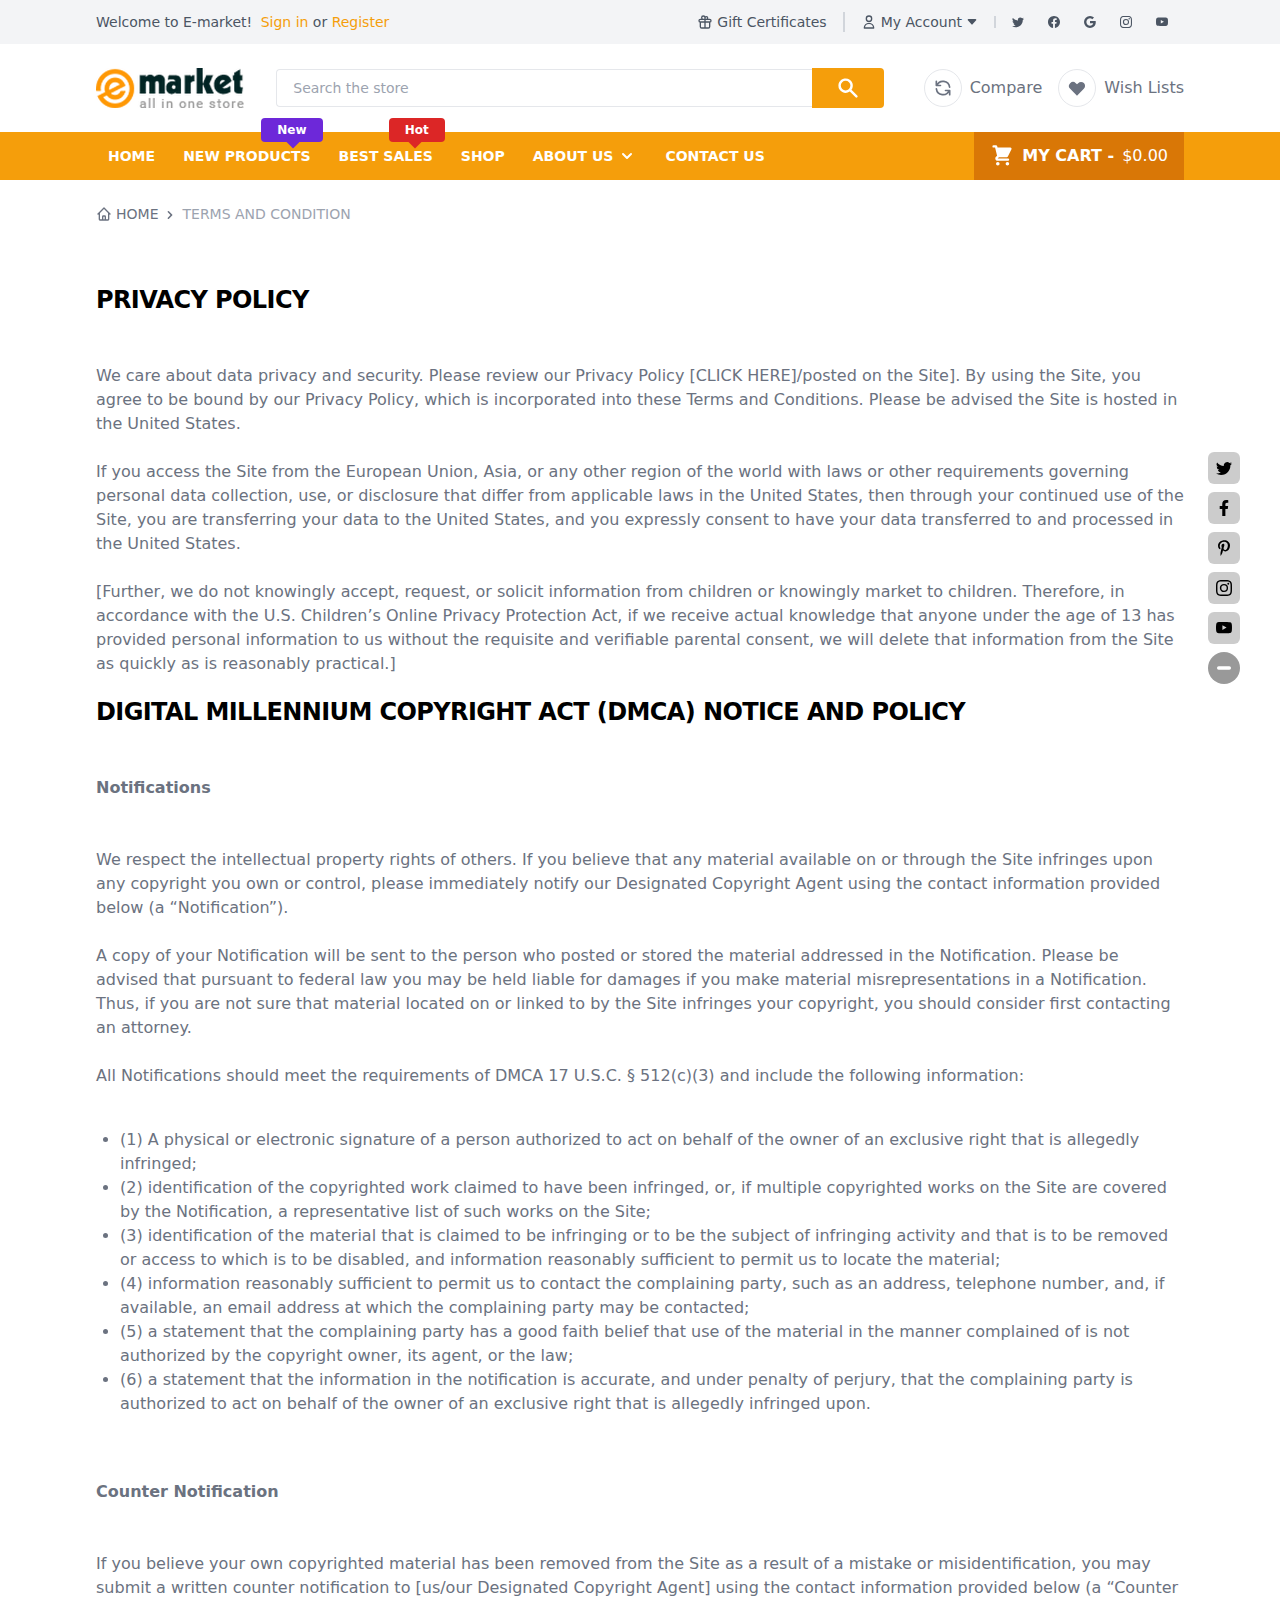
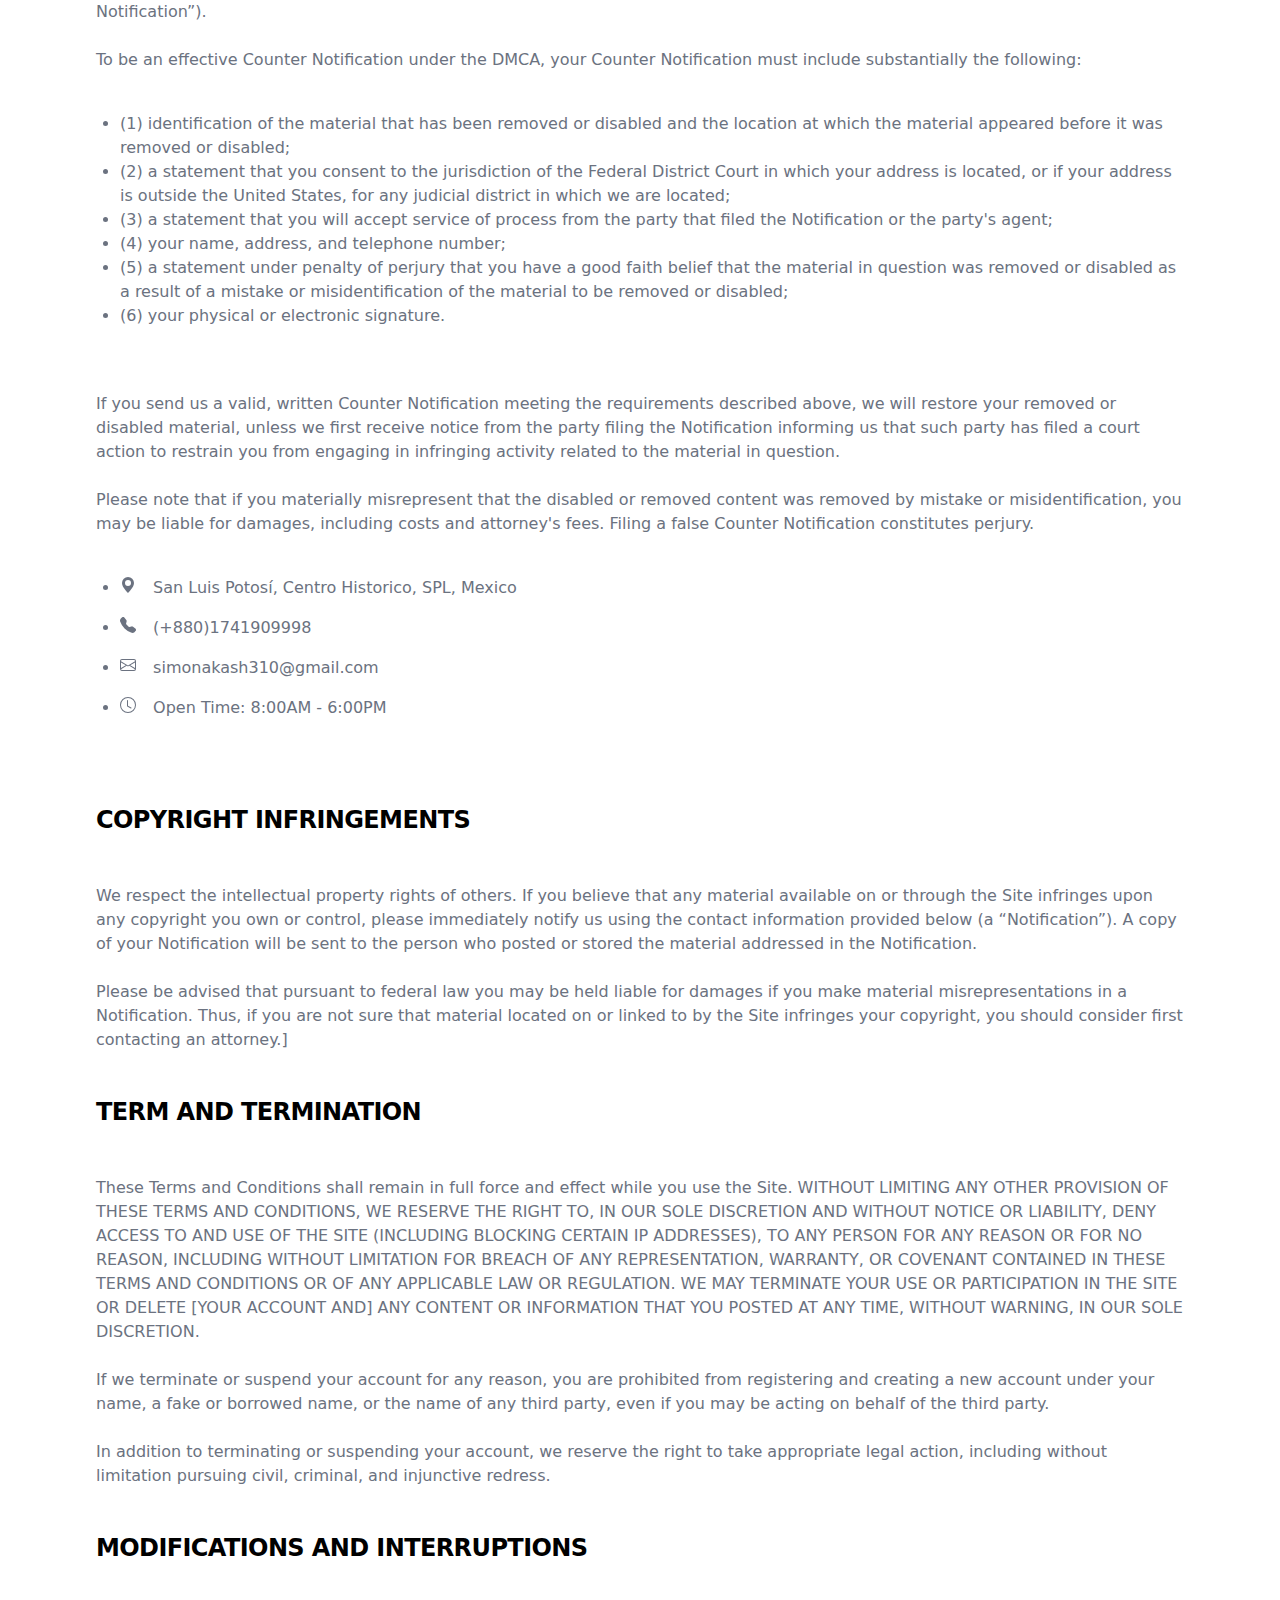
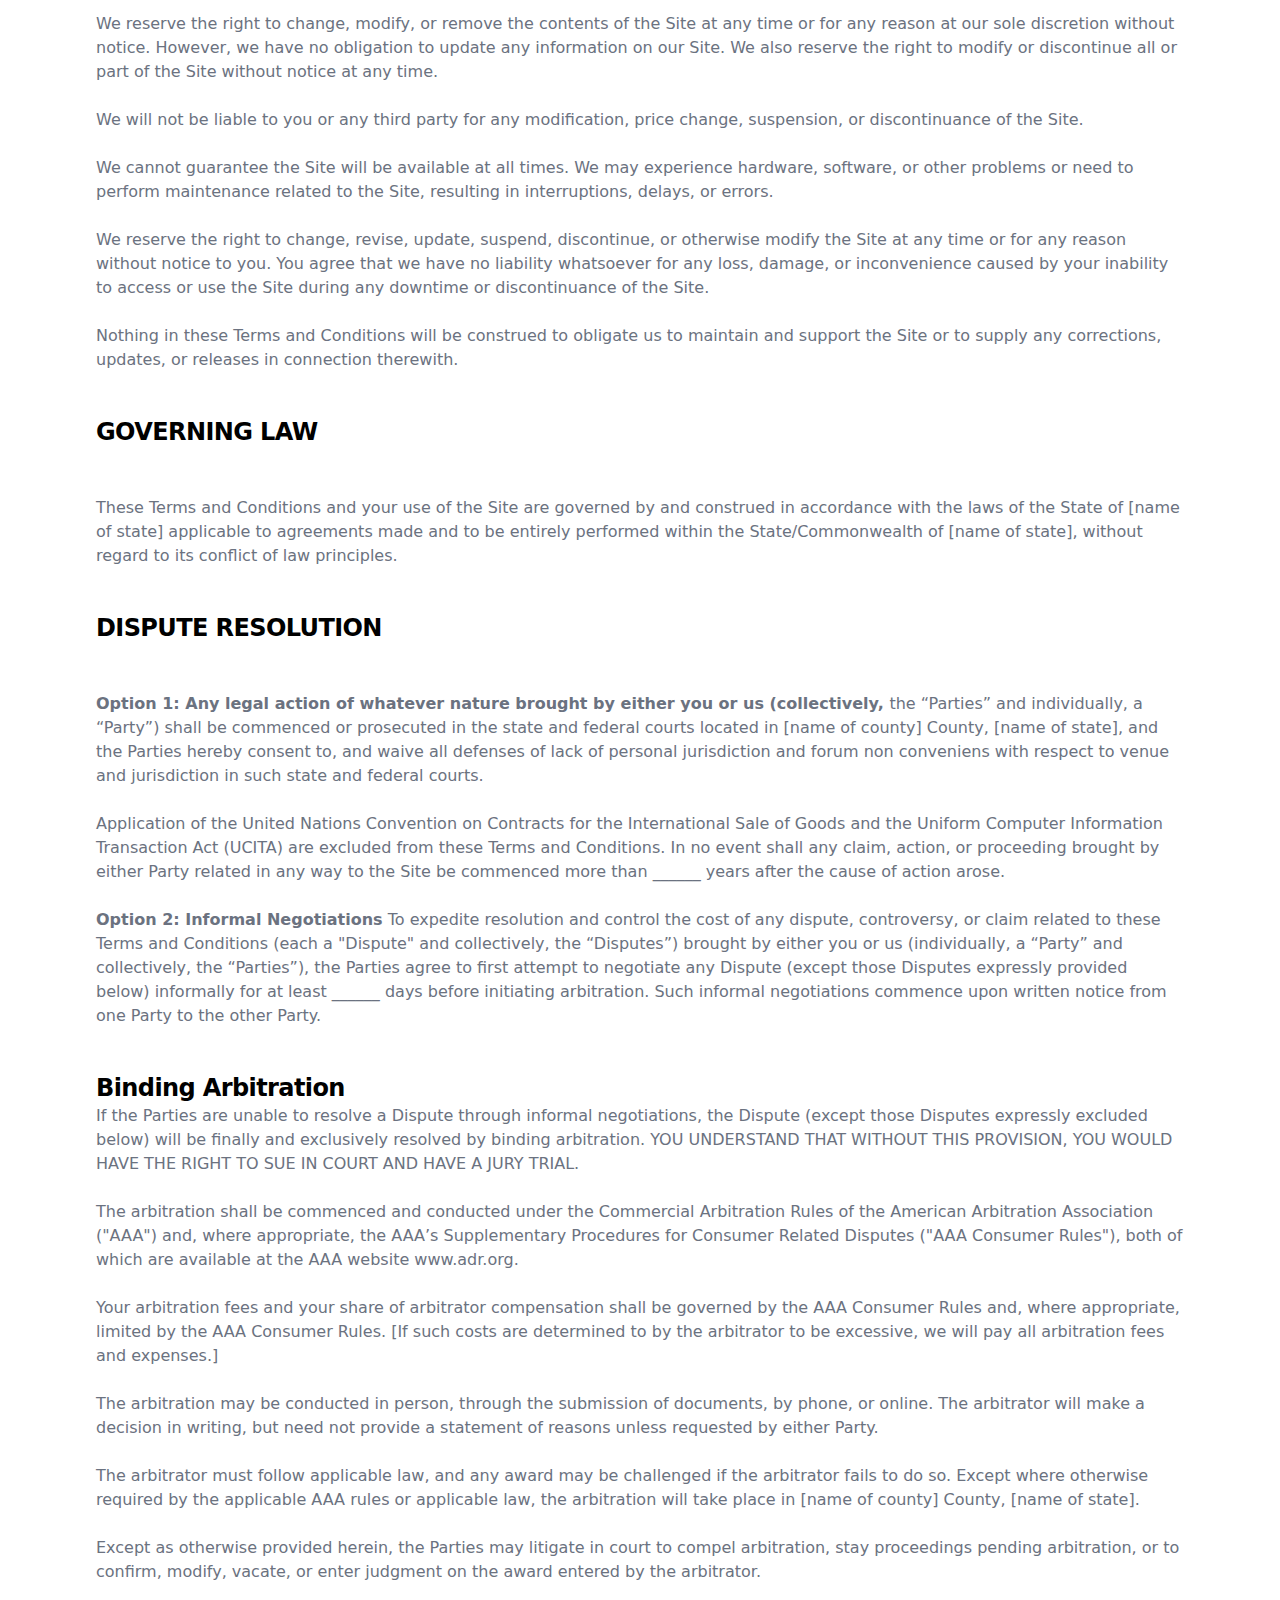
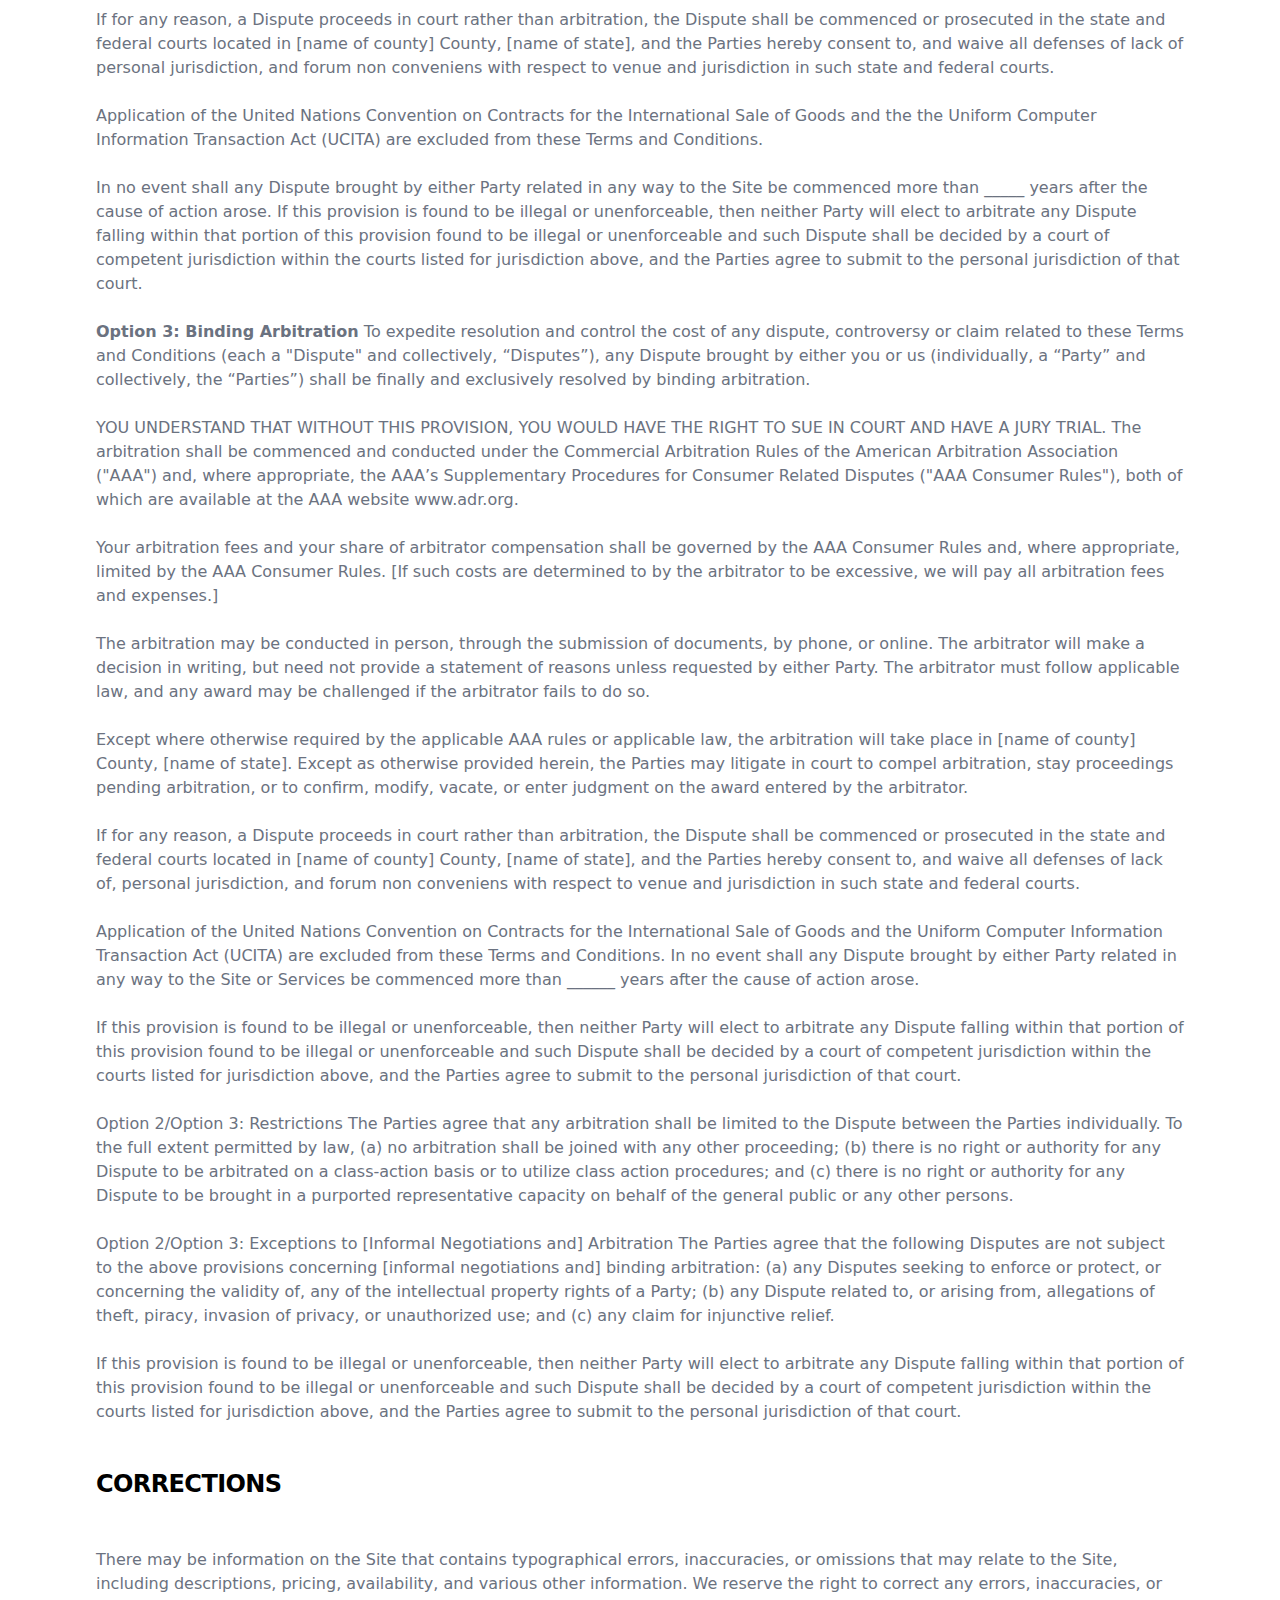
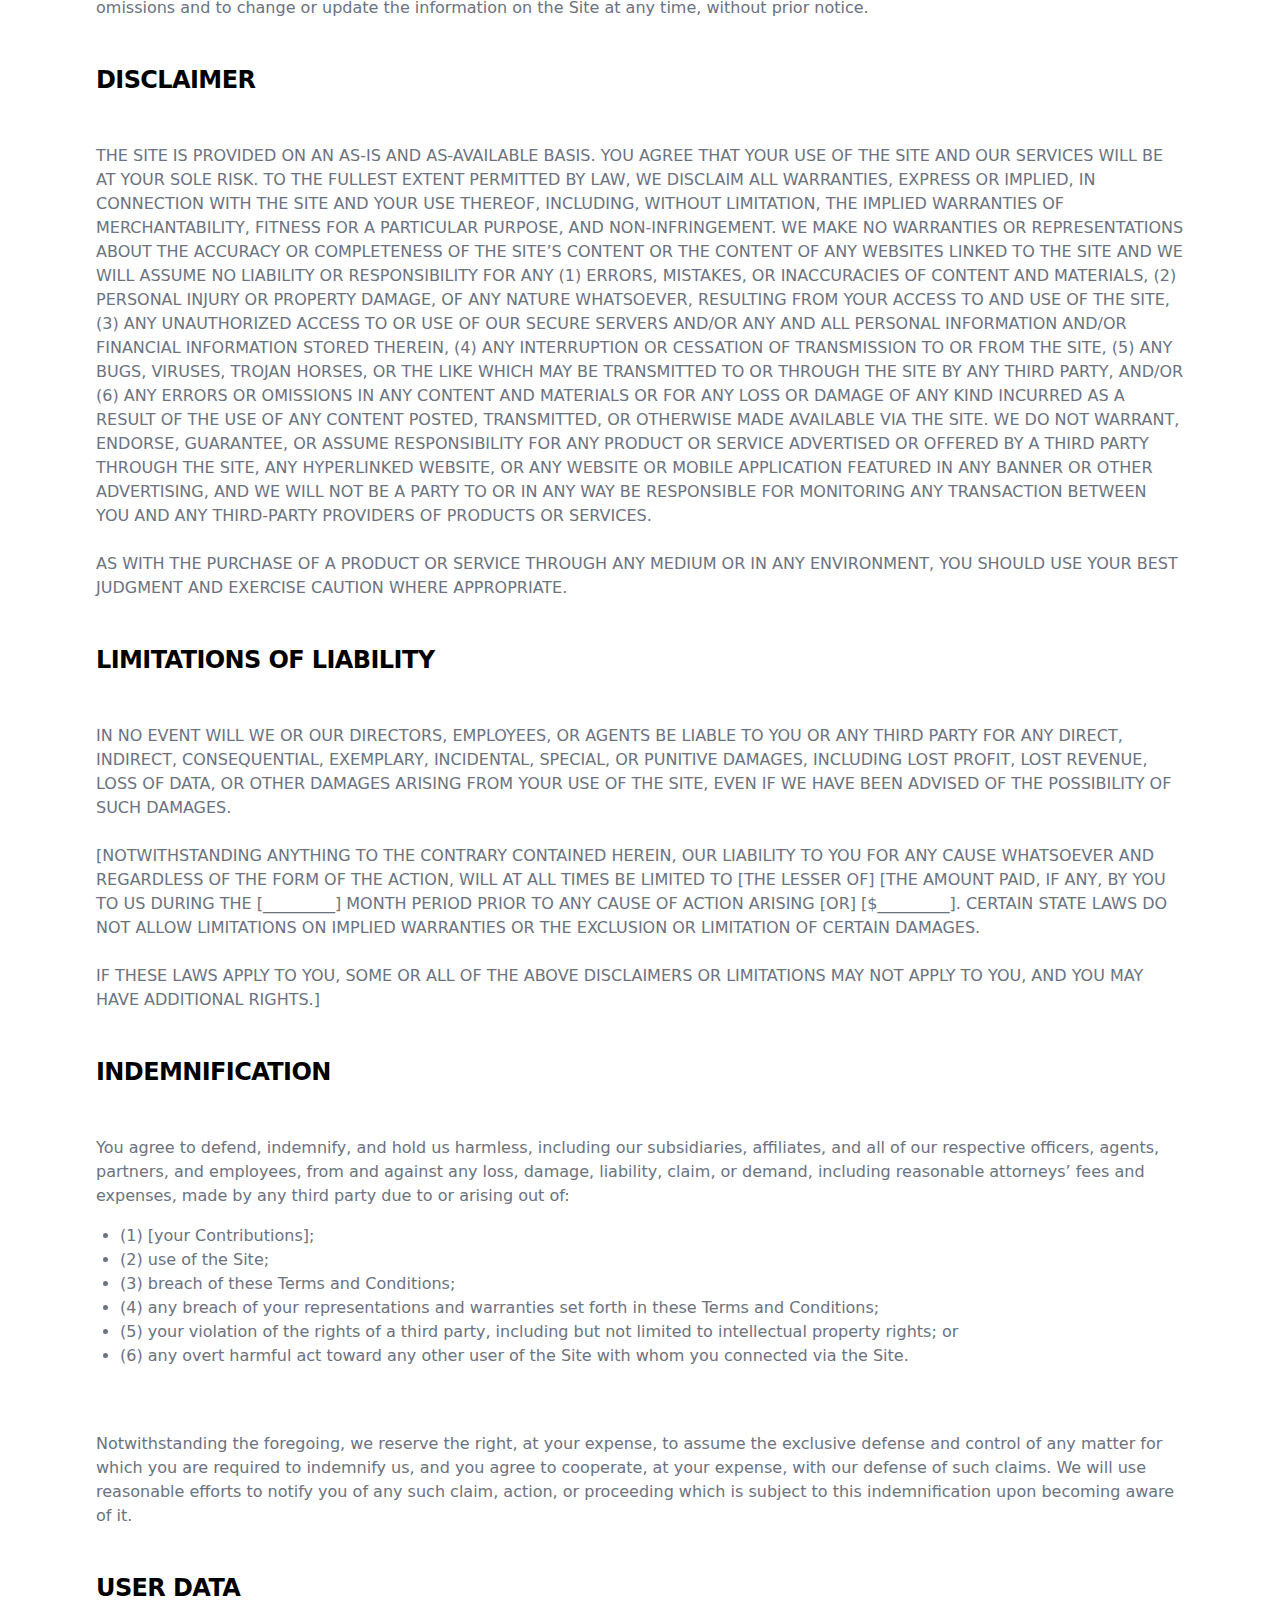
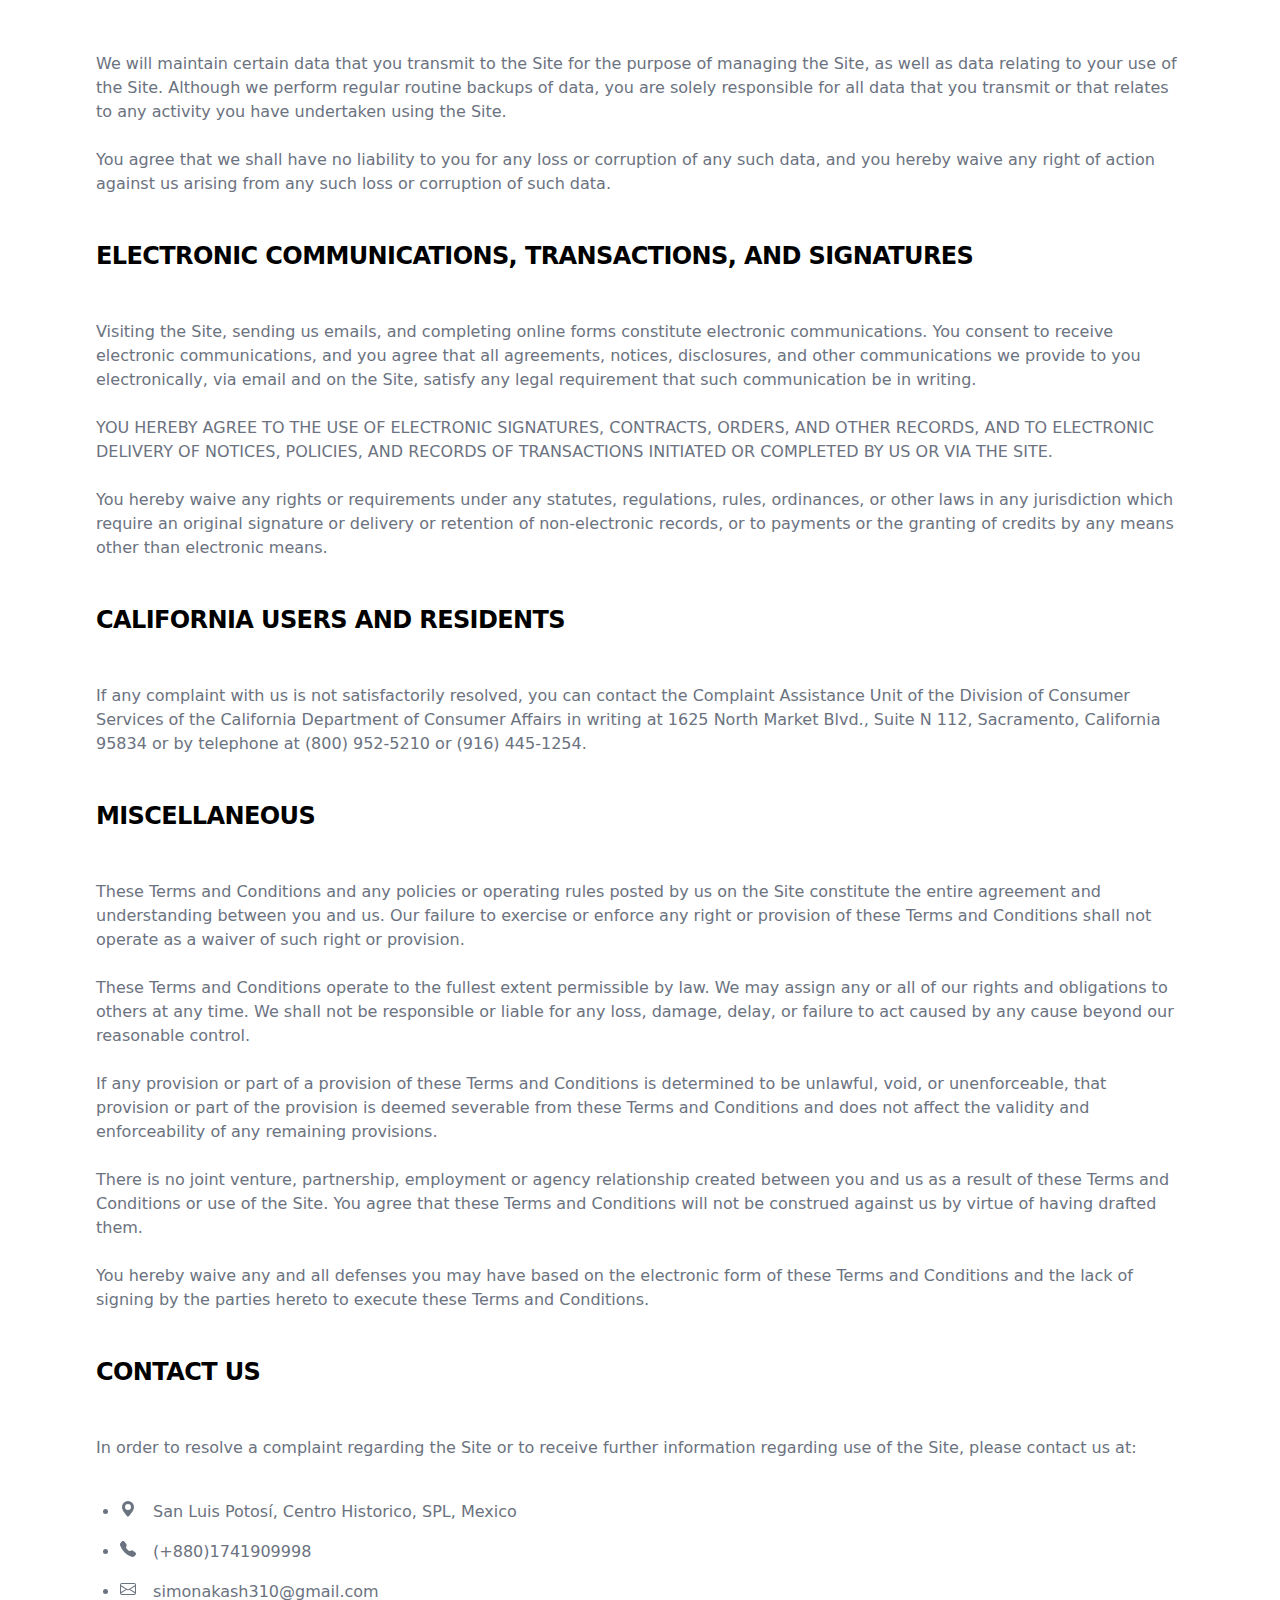
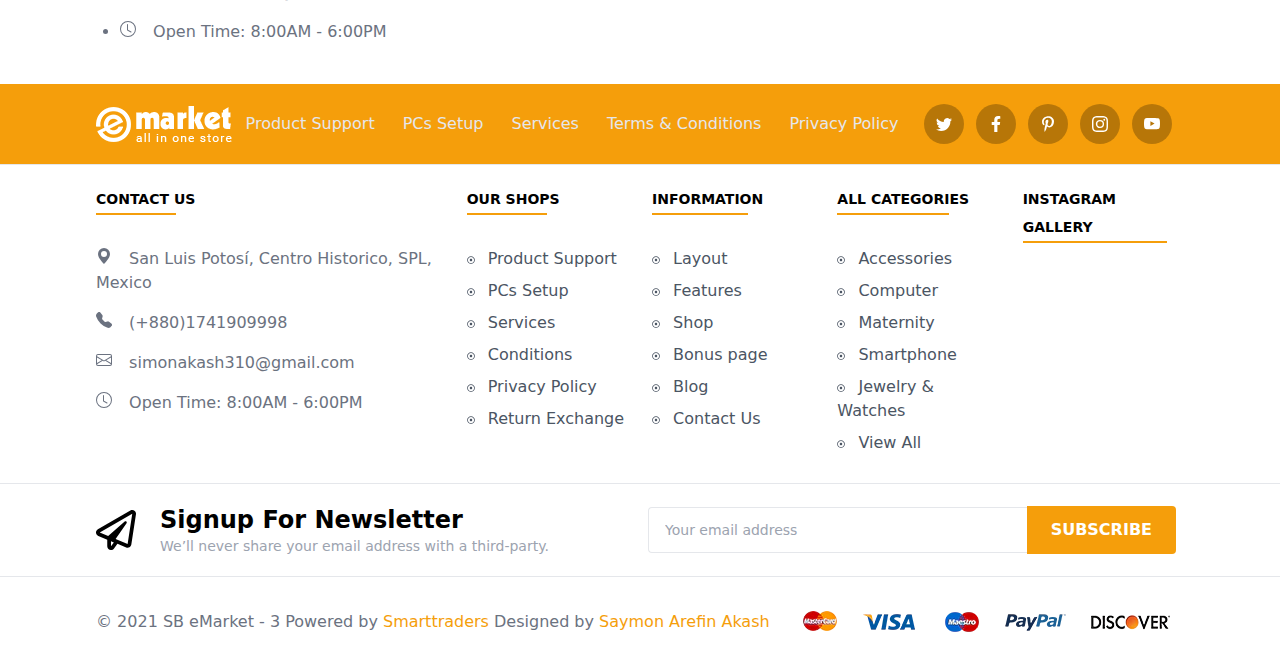
<file: privacy-policy.html>
<!DOCTYPE html>
<html>
	<head>
		<meta charset="utf-8">
		<meta name="viewport" content="width=device-width, initial-scale=1, shrink-to-fit=no">
		
		<!-- Company Name -->
		<title>E-market || SAYMON AREFIN AKASH</title>
		
		<!-- Company Icon -->
		<link rel="icon" href="images/logo.png">
		
		<!-- Google Font  -->

		<!-- Owl slider -->
		<link rel="stylesheet" href="css/owl.carousel.min.css">
		<link rel="stylesheet" href="css/owl.theme.default.min.css">
		<!-- Tailwind-Css -->
		<link rel="stylesheet" href="css/tailwind.min.css">
		<!-- Tailwind-Css -->
		<link rel="stylesheet" href="css/preloader.css">
		<style>
			@media screen and (prefers-reduced-motion: no-preference) {
			html {
				scroll-behavior: smooth;
			}
			}
			.group:hover .hover\:w-full{
				width: 100%;
			}
			.cursor-zoomin{
				cursor: zoom-in;
			}
			/*------scroll bar---------------------*/
			::-webkit-scrollbar {
			width: 5px;
			height: 7px;
			}
			::-webkit-scrollbar-button {
			width: 0px;
			height: 0px;
			}
			::-webkit-scrollbar-thumb {
			background: #525965;
			border: 0px none #ffffff;
			border-radius: 0px;
			}
			::-webkit-scrollbar-thumb:hover {
			background: #525965;
			}
			::-webkit-scrollbar-thumb:active {
			background: #525965;
			}
			::-webkit-scrollbar-track {
			background: transparent;
			border: 0px none #ffffff;
			border-radius: 50px;
			}
			::-webkit-scrollbar-track:hover {
			background: transparent;
			}
			::-webkit-scrollbar-track:active {
			background: transparent;
			}
			::-webkit-scrollbar-corner {
			background: transparent;
			}
		</style>
	</head>
	<body x-data="{sticky: true}" >
		<!-- Preloader -->
		<div id="loading">
			<div id="loading-center">
				<div id="loading-center-absolute">
					<div class="object"></div>
					<div class="object"></div>
					<div class="object"></div>
					<div class="object"></div>
					<div class="object"></div>
					<div class="object"></div>
					<div class="object"></div>
					<div class="object"></div>
					<div class="object"></div>
					<div class="object"></div>
				</div>
			</div>
		</div>
		<!-- Preloader end-->
		<!-- ==Header Section == -->
		<header>
			<!---------Top Bar----------->
			<div class="flex justify-between bg-gray-100 py-3 xl:px-24 sm:px-10 px-4">
				<!---------001----------->
				<div class=" sm:block hidden">
					<p class="text-sm text-gray-600">Welcome to E-market! <a class=" text-yellow-500 ml-1" href="login.html"> Sign in</a> or <a class=" text-yellow-500" href="registration.html"> Register</a> </p>
				</div>
				<!---------001----------->
				<div class="flex items-center sm:justify-end justify-between text-sm md:divide-x-2 divide-gray-300  text-gray-600 md:w-auto w-full">
					<!---------001----------->
					<a class=" hidden md:flex items-center sm:px-4" href="#">
						<svg xmlns="http://www.w3.org/2000/svg" class="h-4 w-4 mr-1" fill="none" viewBox="0 0 24 24" stroke="currentColor">
							<path stroke-linecap="round" stroke-linejoin="round" stroke-width="2" d="M12 8v13m0-13V6a2 2 0 112 2h-2zm0 0V5.5A2.5 2.5 0 109.5 8H12zm-7 4h14M5 12a2 2 0 110-4h14a2 2 0 110 4M5 12v7a2 2 0 002 2h10a2 2 0 002-2v-7" />
						</svg> Gift Certificates
					</a>
					<!---------002----------->
					<div x-data="{dropdown:false}" @click.away="dropdown=false" class="relative">
						<a @click.prevent="dropdown=!dropdown" class=" flex items-center sm:px-4 whitespace-nowrap" :class="{'text-yellow-500' : dropdown===true}" href="#">
							<svg xmlns="http://www.w3.org/2000/svg" class="h-4 w-4 mr-1" fill="none" viewBox="0 0 24 24" stroke="currentColor">
								<path stroke-linecap="round" stroke-linejoin="round" stroke-width="2" d="M16 7a4 4 0 11-8 0 4 4 0 018 0zM12 14a7 7 0 00-7 7h14a7 7 0 00-7-7z" />
							</svg>
							My Account
							<svg xmlns="http://www.w3.org/2000/svg" fill="currentColor" class="bi bi-caret-down-fill h-3 w-3 ml-1" viewBox="0 0 16 16">
								<path d="M7.247 11.14 2.451 5.658C1.885 5.013 2.345 4 3.204 4h9.592a1 1 0 0 1 .753 1.659l-4.796 5.48a1 1 0 0 1-1.506 0z"/>
							</svg>
						</a>
						<div x-show="dropdown"
						x-transition:enter="duration-300 ease-in-out"
						x-transition:enter-start="opacity-0 h-0"
						x-transition:enter-end="opacity-100 h-36"
						x-transition:leave="duration-300 ease-in-out"
						x-transition:leave-start="opacity-100 h-36"
						x-transition:leave-end="opacity-0 h-0"
						class="absolute rounded p-3 bg-white border w-full shadow mt-2 text-base overflow-hidden duration-300">
							<a class=" mb-2 block" href="#"> Compare </a>
							<a class=" mb-2 block" href="#"> Check out </a>
							<a class=" mb-2 block" href="login.html">Sign in</a>
							<a class=" mb-2 block" href="registration.html">Register</a>
						</div>
					</div>
					<!---------003----------->
					<div class="sm:px-4 flex items-center space-x-6">
						<!------------------->
						<a class=" text-gray-600" href="#">
							<svg xmlns="http://www.w3.org/2000/svg" fill="currentColor" class="bi bi-twitter h-3 w-3" viewBox="0 0 16 16">
								<path d="M5.026 15c6.038 0 9.341-5.003 9.341-9.334 0-.14 0-.282-.006-.422A6.685 6.685 0 0 0 16 3.542a6.658 6.658 0 0 1-1.889.518 3.301 3.301 0 0 0 1.447-1.817 6.533 6.533 0 0 1-2.087.793A3.286 3.286 0 0 0 7.875 6.03a9.325 9.325 0 0 1-6.767-3.429 3.289 3.289 0 0 0 1.018 4.382A3.323 3.323 0 0 1 .64 6.575v.045a3.288 3.288 0 0 0 2.632 3.218 3.203 3.203 0 0 1-.865.115 3.23 3.23 0 0 1-.614-.057 3.283 3.283 0 0 0 3.067 2.277A6.588 6.588 0 0 1 .78 13.58a6.32 6.32 0 0 1-.78-.045A9.344 9.344 0 0 0 5.026 15z"/>
							</svg>
						</a>
						<!------------------->
						<a class=" text-gray-600" href="#">
							<svg xmlns="http://www.w3.org/2000/svg" fill="currentColor" class="bi bi-facebook h-3 w-3" viewBox="0 0 16 16">
								<path d="M16 8.049c0-4.446-3.582-8.05-8-8.05C3.58 0-.002 3.603-.002 8.05c0 4.017 2.926 7.347 6.75 7.951v-5.625h-2.03V8.05H6.75V6.275c0-2.017 1.195-3.131 3.022-3.131.876 0 1.791.157 1.791.157v1.98h-1.009c-.993 0-1.303.621-1.303 1.258v1.51h2.218l-.354 2.326H9.25V16c3.824-.604 6.75-3.934 6.75-7.951z"/>
							</svg>
						</a>
						<!------------------->
						<a class=" text-gray-600" href="#">
							<svg xmlns="http://www.w3.org/2000/svg"  fill="currentColor" class="bi bi-google h-3 w-3" viewBox="0 0 16 16">
								<path d="M15.545 6.558a9.42 9.42 0 0 1 .139 1.626c0 2.434-.87 4.492-2.384 5.885h.002C11.978 15.292 10.158 16 8 16A8 8 0 1 1 8 0a7.689 7.689 0 0 1 5.352 2.082l-2.284 2.284A4.347 4.347 0 0 0 8 3.166c-2.087 0-3.86 1.408-4.492 3.304a4.792 4.792 0 0 0 0 3.063h.003c.635 1.893 2.405 3.301 4.492 3.301 1.078 0 2.004-.276 2.722-.764h-.003a3.702 3.702 0 0 0 1.599-2.431H8v-3.08h7.545z"/>
							</svg>
						</a>
						<!------------------->
						<a class=" text-gray-600" href="#">
							<svg xmlns="http://www.w3.org/2000/svg" fill="currentColor" class="bi bi-instagram h-3 w-3" viewBox="0 0 16 16">
								<path d="M8 0C5.829 0 5.556.01 4.703.048 3.85.088 3.269.222 2.76.42a3.917 3.917 0 0 0-1.417.923A3.927 3.927 0 0 0 .42 2.76C.222 3.268.087 3.85.048 4.7.01 5.555 0 5.827 0 8.001c0 2.172.01 2.444.048 3.297.04.852.174 1.433.372 1.942.205.526.478.972.923 1.417.444.445.89.719 1.416.923.51.198 1.09.333 1.942.372C5.555 15.99 5.827 16 8 16s2.444-.01 3.298-.048c.851-.04 1.434-.174 1.943-.372a3.916 3.916 0 0 0 1.416-.923c.445-.445.718-.891.923-1.417.197-.509.332-1.09.372-1.942C15.99 10.445 16 10.173 16 8s-.01-2.445-.048-3.299c-.04-.851-.175-1.433-.372-1.941a3.926 3.926 0 0 0-.923-1.417A3.911 3.911 0 0 0 13.24.42c-.51-.198-1.092-.333-1.943-.372C10.443.01 10.172 0 7.998 0h.003zm-.717 1.442h.718c2.136 0 2.389.007 3.232.046.78.035 1.204.166 1.486.275.373.145.64.319.92.599.28.28.453.546.598.92.11.281.24.705.275 1.485.039.843.047 1.096.047 3.231s-.008 2.389-.047 3.232c-.035.78-.166 1.203-.275 1.485a2.47 2.47 0 0 1-.599.919c-.28.28-.546.453-.92.598-.28.11-.704.24-1.485.276-.843.038-1.096.047-3.232.047s-2.39-.009-3.233-.047c-.78-.036-1.203-.166-1.485-.276a2.478 2.478 0 0 1-.92-.598 2.48 2.48 0 0 1-.6-.92c-.109-.281-.24-.705-.275-1.485-.038-.843-.046-1.096-.046-3.233 0-2.136.008-2.388.046-3.231.036-.78.166-1.204.276-1.486.145-.373.319-.64.599-.92.28-.28.546-.453.92-.598.282-.11.705-.24 1.485-.276.738-.034 1.024-.044 2.515-.045v.002zm4.988 1.328a.96.96 0 1 0 0 1.92.96.96 0 0 0 0-1.92zm-4.27 1.122a4.109 4.109 0 1 0 0 8.217 4.109 4.109 0 0 0 0-8.217zm0 1.441a2.667 2.667 0 1 1 0 5.334 2.667 2.667 0 0 1 0-5.334z"/>
							</svg>
						</a>
						<!------------------->
						<a class=" text-gray-600" href="#">
							<svg xmlns="http://www.w3.org/2000/svg"  fill="currentColor" class="bi bi-youtube w-3 h-3" viewBox="0 0 16 16">
								<path d="M8.051 1.999h.089c.822.003 4.987.033 6.11.335a2.01 2.01 0 0 1 1.415 1.42c.101.38.172.883.22 1.402l.01.104.022.26.008.104c.065.914.073 1.77.074 1.957v.075c-.001.194-.01 1.108-.082 2.06l-.008.105-.009.104c-.05.572-.124 1.14-.235 1.558a2.007 2.007 0 0 1-1.415 1.42c-1.16.312-5.569.334-6.18.335h-.142c-.309 0-1.587-.006-2.927-.052l-.17-.006-.087-.004-.171-.007-.171-.007c-1.11-.049-2.167-.128-2.654-.26a2.007 2.007 0 0 1-1.415-1.419c-.111-.417-.185-.986-.235-1.558L.09 9.82l-.008-.104A31.4 31.4 0 0 1 0 7.68v-.123c.002-.215.01-.958.064-1.778l.007-.103.003-.052.008-.104.022-.26.01-.104c.048-.519.119-1.023.22-1.402a2.007 2.007 0 0 1 1.415-1.42c.487-.13 1.544-.21 2.654-.26l.17-.007.172-.006.086-.003.171-.007A99.788 99.788 0 0 1 7.858 2h.193zM6.4 5.209v4.818l4.157-2.408L6.4 5.209z"/>
							</svg>
						</a>
					</div>
				</div>
			</div>
			<!---------Middle Bar----------->
			<div class="flex justify-between items-center py-6 xl:px-24 sm:px-10 px-4">
				<!---------001----------->
				<div>
					<a href="index.html">
						<img  src="images/logo-01.png" alt="">
					</a>
				</div>
				<!---------002----------->
				<div class="w-full sm:px-8 px-2 flex items-center">
					<input class=" w-full p-2 rounded-l border-r-0 px-4 text-sm border text-gray-600 outline-none focus:ring focus:ring-blue-200" type="text" placeholder="Search the store">
					<button class="sm:px-6 p-2 bg-yellow-500 hover:bg-black text-white font-bold rounded-r">
						<svg xmlns="http://www.w3.org/2000/svg" class="h-6 w-6" viewBox="0 0 20 20" fill="currentColor">
						<path fill-rule="evenodd" d="M8 4a4 4 0 100 8 4 4 0 000-8zM2 8a6 6 0 1110.89 3.476l4.817 4.817a1 1 0 01-1.414 1.414l-4.816-4.816A6 6 0 012 8z" clip-rule="evenodd" />
					</svg>
					</button>
				</div>
				<!---------003----------->
				<div class="md:pl-2 flex items-center">
					<!------------->
					<a class=" flex items-center text-gray-500  md:mr-4 mr-1" href="#">
						<div class="p-2 border rounded-full mr-2">
							<svg xmlns="http://www.w3.org/2000/svg" class="h-5 w-5" fill="none" viewBox="0 0 24 24" stroke="currentColor">
								<path stroke-linecap="round" stroke-linejoin="round" stroke-width="2" d="M4 4v5h.582m15.356 2A8.001 8.001 0 004.582 9m0 0H9m11 11v-5h-.581m0 0a8.003 8.003 0 01-15.357-2m15.357 2H15" />
							</svg>
						</div>
						<span class="hidden md:inline-block">Compare</span>
					</a>
					<!------------->
					<a class=" flex items-center text-gray-500 " href="#">
						<div class="p-2 border rounded-full sm:mr-2">
							<svg xmlns="http://www.w3.org/2000/svg" class="h-5 w-5" viewBox="0 0 20 20" fill="currentColor">
								<path fill-rule="evenodd" d="M3.172 5.172a4 4 0 015.656 0L10 6.343l1.172-1.171a4 4 0 115.656 5.656L10 17.657l-6.828-6.829a4 4 0 010-5.656z" clip-rule="evenodd" />
							</svg>
						</div>
						<span class="hidden md:inline-block whitespace-nowrap">Wish Lists</span>
					</a>
				</div>
			</div>
			<!---------Bottom Bar----------->
			<div class=" bg-yellow-500 flex items-center justify-between  xl:px-24 sm:px-10 px-4">
				<!---------001----------->
				<div x-data="{humberger:false}">
					<button @click.prevent="humberger=true" class=" p-2 rounded bg-gradient-to-b from-gray-600 to-gray-900 lg:hidden inline-block">
						<!---------button----------->
						<span class=" text-white">
							<svg xmlns="http://www.w3.org/2000/svg" class="h-7 w-7" fill="none" viewBox="0 0 24 24" stroke="currentColor">
							<path stroke-linecap="round" stroke-linejoin="round" stroke-width="2" d="M4 6h16M4 12h16M4 18h16" />
						</svg>
						</span>
					</button>
					<!---------Mobile Menu----------->
					<div x-show="humberger"
					@click.away="humberger = false"
					x-transition:enter="transition ease-out top-0 duration-300 -ml-64"
					x-transition:enter-start=""
					x-transition:enter-end=" transform translate-x-64"
					x-transition:leave="transition ease-out duration-300"
					x-transition:leave-start=""
					x-transition:leave-end="transform -translate-x-64"
					class="fixed top-0 left-0 bg-white shadow-2xl w-72 h-screen uppercase overflow-y-auto z-50">
						<div @click="humberger=false" class=" rounded-md p-2 bg-red-500 m-4 mx-2 text-white flex items-center justify-center cursor-pointer">
							<span>
								<svg xmlns="http://www.w3.org/2000/svg" class="h-4 w-4" fill="none" viewBox="0 0 24 24" stroke="currentColor">
									<path stroke-linecap="round" stroke-linejoin="round" stroke-width="3" d="M6 18L18 6M6 6l12 12" />
								</svg>
							</span>
						</div>
						<div class="space-x-6 text-xs font-semibold w-full" x-data=" {active :'active1'}">
							<ul class="w-full tracking-wider">
								<li class=" duration-300 hover:shadow border-b border-t py-4 px-10">
									<a href="index.html"
									@click=" active='active1'"
									:class="{'text-yellow-500': active==='active1'}"
									>HOME</a>
								</li>
								<li class=" duration-300 hover:tracking-widest hover:shadow border-b py-4 px-10 relative">
									<a href="shop.html"
									@click=" active='active2'"
									:class="{'text-yellow-500': active==='active2'}"
									>
									New products
									<span class=" absolute z-20 top-3 right-2 mr-1 p-1 rounded bg-purple-700 text-xs z-10 capitalize px-4 text-white hover:text-white">New</span>
									<span class="absolute top-5 right-16 p-1 bg-purple-700 h-2 w-2 transform rotate-45"></span>
									</a>
								</li>
								<li class=" duration-300 hover:tracking-widest hover:shadow border-b py-4 px-10 relative">
									<a href="shop.html"
									@click=" active='active3'"
									:class="{'text-yellow-500': active==='active3'}"
									>Best sales
									<span class=" absolute z-20 top-3 right-2 mr-1 p-1 rounded bg-red-600 text-xs z-10 capitalize px-5 text-white hover:text-white">Hot</span>
									<span class="absolute top-5 right-16 p-1 bg-red-600 h-2 w-2 mr-1 transform rotate-45"></span>
									</a>
								</li>
								<li class=" duration-300 hover:tracking-widest hover:shadow border-b py-4 px-10">
									<a href="shop.html"
									@click=" active='active4'"
									:class="{'text-yellow-500': active==='active4'}"
									>Shop</a>
								</li>
								<li class=" duration-300 hover:tracking-widest hover:shadow border-b py-4 px-10">
									<a href="contact-us.html"
									@click=" active='active5'"
									:class="{'text-yellow-500': active==='active5'}"
									>CONTACT</a>
								</li>
								<li class=" duration-300 hover:tracking-widest hover:shadow border-b py-4 px-10">
									<a href="faq.html"
									@click=" active='active6'"
									:class="{'text-yellow-500': active==='active6'}"
									>FAQ</a>
								</li>
								<li class=" duration-300 hover:tracking-widest hover:shadow border-b py-4 px-10">
									<a href="terms-and-condition.html"
									@click=" active='active8'"
									:class="{'text-yellow-500': active==='active8'}"
									>Terms & condition</a>
								</li>
								<li class=" duration-300 hover:tracking-widest hover:shadow border-b py-4 px-10">
									<a href="privacy-policy.html"
									@click=" active='active9'"
									:class="{'text-yellow-500': active==='active9'}"
									>Privacy & policy</a>
								</li>
								<li class=" duration-300 hover:tracking-widest hover:shadow border-b py-4 px-10">
									<a href="login.html"
									@click=" active='active10'"
									:class="{'text-yellow-500': active==='active10'}"
									>LogIn</a>
								</li>
								<li class=" duration-300 hover:tracking-widest hover:shadow border-b py-4 px-10">
									<a href="registration.html"
									@click=" active='active11'"
									:class="{'text-yellow-500': active==='active11'}"
									>Register</a>
								</li>
							</ul>
						</div>
					</div>
					<!---------main Menu----------->
					<ul class="hidden uppercase text-white font-bold lg:flex items-center space-x-1 text-sm">
						<!----------->
						<li>
							<a class="p-3" href="index.html">Home</a>
						</li>
						<!----------->
						<li class=" relative">
							<a class="p-3" href="shop.html">New products
								<span class=" absolute z-20 -top-7 right-0 p-1 rounded bg-purple-700 text-xs z-10 capitalize px-4">New</span>
								<span class="absolute -top-3 right-6 p-1 bg-purple-700 h-3 w-3 transform rotate-45"></span>
							</a>
						</li>
						<!----------->
						<li class=" relative">
							<a class="p-3" href="shop.html">Best sales
								<span class=" absolute z-20 -top-7 right-0 p-1 rounded bg-red-600 text-xs z-10 capitalize px-4 ">Hot</span>
								<span class="absolute -top-3 right-6 p-1 bg-red-600 h-3 w-3 transform rotate-45"></span>
							</a>
						</li>
						<!----------->
						<li>
							<a class="p-3" href="shop.html">Shop</a>
						</li>
						<!----------->
						<li x-data="{dropdown:false}" @mouseover="dropdown=true" @mouseout="dropdown=false" class="relative"@click.away="dropdown=false">
							<button class="p-3 flex items-center font-bold text-sm uppercase">ABOUT US
								<span>
									<svg xmlns="http://www.w3.org/2000/svg" class="h-5 w-5 ml-1" viewBox="0 0 20 20" fill="currentColor">
										<path fill-rule="evenodd" d="M5.293 7.293a1 1 0 011.414 0L10 10.586l3.293-3.293a1 1 0 111.414 1.414l-4 4a1 1 0 01-1.414 0l-4-4a1 1 0 010-1.414z" clip-rule="evenodd" />
										</svg>
								</span> 
							</button>
							<div x-show="dropdown"
							x-transition:enter="duration-300 ease-in-out"
							x-transition:enter-start="opacity-0 transform translate-y-12"
							x-transition:enter-end="opacity-100 transform translate-y-0"
							x-transition:leave="duration-300 ease-in-out"
							x-transition:leave-start="opacity-100 transform translate-y-0"
							x-transition:leave-end="opacity-0 transform translate-y-12"
							class="absolute bg-white border w-52 rounded shadow text-sm text-black overflow-hidden font-normal z-50">
								<a class=" block hover:bg-gray-100  px-4 p-3 border-b" href="faq.html">FAQ</a>
								<a class=" block hover:bg-gray-100  px-4 p-3 border-b" href="terms-and-condition.html">Terms & conditions</a>
								<a class=" block hover:bg-gray-100  px-4 p-3" href="privacy-policy.html">Privacy & policy</a>
							</div> 
						</li>
						<!----------->
						<li>
							<a class="p-3" href="contact-us.html">Contact us</a>
						</li>
					</ul>
				</div>
				<!---------002----------->
				<div x-data="{cart:false}" @mouseover="cart=true" @mouseout="cart=false" class=" relative">
					<!----Button----->
					<button class=" text-white flex items-center space-x-2 font-bold relative uppercase p-3 px-4 bg-yellow-600">
						<span class="">
							<svg xmlns="http://www.w3.org/2000/svg" class="h-6 w-6" viewBox="0 0 20 20" fill="currentColor">
								<path d="M3 1a1 1 0 000 2h1.22l.305 1.222a.997.997 0 00.01.042l1.358 5.43-.893.892C3.74 11.846 4.632 14 6.414 14H15a1 1 0 000-2H6.414l1-1H14a1 1 0 00.894-.553l3-6A1 1 0 0017 3H6.28l-.31-1.243A1 1 0 005 1H3zM16 16.5a1.5 1.5 0 11-3 0 1.5 1.5 0 013 0zM6.5 18a1.5 1.5 0 100-3 1.5 1.5 0 000 3z" />
							</svg>
							<span class="lg:hidden absolute z-20 top-0 left-9 h-5 w-5 rounded-full box-border flex items-center justify-center bg-black text-xs text-white">0</span>
						</span>
						<div class="lg:flex hidden items-center space-x-2">
							<span>My cart -</span>
							<span class=" font-normal">$0.00</span>
						</div>
					</button>
					<!--------->
					<div x-show.transition="cart"class="bg-white shadow-2xl absolute -left-56 lg:-left-8 right-0 top-12 border p-5 rounded z-50 flex items-center justify-center h-40 w-72">
						<ul>
							<li>Your cart is empty</li>
						</ul>
					</div>
				</div>
			</div>
		</header>
		<main>
			<!--------------Breadcrumb----------------------->
			<div class="flex items-center text-gray-500 uppercase font-medium text-sm pt-6 xl:px-24 sm:px-10 px-4">
				<!-------------->
				<a class=" hover:text-yellow-500 flex items-center" href="index.html">
					<span>
						<svg xmlns="http://www.w3.org/2000/svg" class="h-4 w-4 mr-1" fill="none" viewBox="0 0 24 24" stroke="currentColor">
							<path stroke-linecap="round" stroke-linejoin="round" stroke-width="2" d="M3 12l2-2m0 0l7-7 7 7M5 10v10a1 1 0 001 1h3m10-11l2 2m-2-2v10a1 1 0 01-1 1h-3m-6 0a1 1 0 001-1v-4a1 1 0 011-1h2a1 1 0 011 1v4a1 1 0 001 1m-6 0h6" />
						</svg>
					</span>
					<span>Home</span>
				</a>
				<!-------------->
				<span class=" mx-1 mt-0.5">
					<svg xmlns="http://www.w3.org/2000/svg" class="h-4 w-4" viewBox="0 0 20 20" fill="currentColor">
						<path fill-rule="evenodd" d="M7.293 14.707a1 1 0 010-1.414L10.586 10 7.293 6.707a1 1 0 011.414-1.414l4 4a1 1 0 010 1.414l-4 4a1 1 0 01-1.414 0z" clip-rule="evenodd" />
					</svg>
				</span>
				<!-------------->
				<a class="cursor-pointe text-gray-400">TERMS AND CONDITION</a>
			</div>
			<!--------------Breadcrumb End----------->
			<!-- == Terms and Condition == -->
			<section class="xl:px-24 sm:px-10 px-4 pt-5">
				<!------001------->
				<div class=" text-gray-500 mt-10">
					<p>
						<h4 class=" text-2xl font-bold tracking-tight mt-5 text-black">PRIVACY POLICY</h4>
						<br><br>						
						We care about data privacy and security. Please review our Privacy Policy [CLICK HERE]/posted on the Site]. By using the Site, you agree to be bound by our Privacy Policy, which is incorporated into these Terms and Conditions. Please be advised the Site is hosted in the United States. 
						<br><br>
						If you access the Site from the European Union, Asia, or any other region of the world with laws or other requirements governing personal data collection, use, or disclosure that differ from applicable laws in the United States, then through your continued use of the Site, you are transferring your data to the United States, and you expressly consent to have your data transferred to and processed in the United States. 
						<br><br>
						[Further, we do not knowingly accept, request, or solicit information from children or knowingly market to children. Therefore, in accordance with the U.S. Children’s Online Privacy Protection Act, if we receive actual knowledge that anyone under the age of 13 has provided personal information to us without the requisite and verifiable parental consent, we will delete that information from the Site as quickly as is reasonably practical.]
						
						<h4 class=" text-2xl font-bold tracking-tight mt-5 text-black">DIGITAL MILLENNIUM COPYRIGHT ACT (DMCA) NOTICE AND POLICY</h4>
						<br><br>
						<h3 class=" font-bold">Notifications</h3>
						<br><br>
						We respect the intellectual property rights of others. If you believe that any material available on or through the Site infringes upon any copyright you own or control, please immediately notify our Designated Copyright Agent using the contact information provided below (a “Notification”). 
						<br><br>
						A copy of your Notification will be sent to the person who posted or stored the material addressed in the Notification. Please be advised that pursuant to federal law you may be held liable for damages if you make material misrepresentations in a Notification. Thus, if you are not sure that material located on or linked to by the Site infringes your copyright, you should consider first contacting an attorney.
						<br><br>
						All Notifications should meet the requirements of DMCA 17 U.S.C. § 512(c)(3) and include the following information: 
						<br><br>
						<ul class="ml-6 my-4 list-disc">
							<li>(1) A physical or electronic signature of a person authorized to act on behalf of the owner of an exclusive right that is allegedly infringed;</li> 

							<li>(2) identification of the copyrighted work claimed to have been infringed, or, if multiple copyrighted works on the Site are covered by the Notification, a representative list of such works on the Site;</li> 

							<li>(3) identification of the material that is claimed to be infringing or to be the subject of infringing activity and that is to be removed or access to which is to be disabled, and information reasonably sufficient to permit us to locate the material;</li> 

							<li>(4) information reasonably sufficient to permit us to contact the complaining party, such as an address, telephone number, and, if available, an email address at which the complaining party may be contacted;</li> 

							<li>(5) a statement that the complaining party has a good faith belief that use of the material in the manner complained of is not authorized by the copyright owner, its agent, or the law;</li> 

							<li>(6) a statement that the information in the notification is accurate, and under penalty of perjury, that the complaining party is authorized to act on behalf of the owner of an exclusive right that is allegedly infringed upon.
						</ul>
						
						<br><br>
						<h3 class=" font-bold">Counter Notification</h3>
						<br><br>
						If you believe your own copyrighted material has been removed from the Site as a result of a mistake or misidentification, you may submit a written counter notification to [us/our Designated Copyright Agent] using the contact information provided below (a “Counter Notification”). 
						<br><br>
						To be an effective Counter Notification under the DMCA, your Counter Notification must include substantially the following: 
						<br><br>
						<ul class="ml-6 my-4 list-disc">
							<li>(1) identification of the material that has been removed or disabled and the location at which the material appeared before it was removed or disabled;</li> 

							<li>(2) a statement that you consent to the jurisdiction of the Federal District Court in which your address is located, or if your address is outside the United States, for any judicial district in which we are located;</li> 

							<li>(3) a statement that you will accept service of process from the party that filed the Notification or the party's agent;</li> 

							<li>(4) your name, address, and telephone number;</li> 

							<li>(5) a statement under penalty of perjury that you have a good faith belief that the material in question was removed or disabled as a result of a mistake or misidentification of the material to be removed or disabled;</li> 

							<li>(6) your physical or electronic signature.</li>
						</ul>
						
						<br><br>
						If you send us a valid, written Counter Notification meeting the requirements described above, we will restore your removed or disabled material, unless we first receive notice from the party filing the Notification informing us that such party has filed a court action to restrain you from engaging in infringing activity related to the material in question.
						<br><br>
						Please note that if you materially misrepresent that the disabled or removed content was removed by mistake or misidentification, you may be liable for damages, including costs and attorney's fees. Filing a false Counter Notification constitutes perjury.
						<br><br>
						<ul class="ml-6 my-4 list-disc">
							<li class=" text-gray-500 mb-4">
								<span class=" inline-block"><svg xmlns="http://www.w3.org/2000/svg"  fill="currentColor" class="bi bi-geo-alt-fill h-4 w-4" viewBox="0 0 16 16">
									<path d="M8 16s6-5.686 6-10A6 6 0 0 0 2 6c0 4.314 6 10 6 10zm0-7a3 3 0 1 1 0-6 3 3 0 0 1 0 6z"/>
								</svg></span>
								<span class=" ml-3"> San Luis Potosí, Centro Historico, SPL, Mexico</span>
							</li>
							<li class=" text-gray-500 mb-4">
								<a href="tel:+8801741909998">
									<span class=" inline-block"><svg xmlns="http://www.w3.org/2000/svg"  fill="currentColor" class="bi bi-telephone-fill w-4 h-4" viewBox="0 0 16 16">
										<path fill-rule="evenodd" d="M1.885.511a1.745 1.745 0 0 1 2.61.163L6.29 2.98c.329.423.445.974.315 1.494l-.547 2.19a.678.678 0 0 0 .178.643l2.457 2.457a.678.678 0 0 0 .644.178l2.189-.547a1.745 1.745 0 0 1 1.494.315l2.306 1.794c.829.645.905 1.87.163 2.611l-1.034 1.034c-.74.74-1.846 1.065-2.877.702a18.634 18.634 0 0 1-7.01-4.42 18.634 18.634 0 0 1-4.42-7.009c-.362-1.03-.037-2.137.703-2.877L1.885.511z"/>
									</svg></span>
									<span class=" ml-3">(+880)1741909998</span>
								</a>
							</li>
							<li class=" text-gray-500 mb-4">
								<a href="mailto:simonakash310@gmail.com">
									<span class=" inline-block"><svg xmlns="http://www.w3.org/2000/svg"  fill="currentColor" class="bi bi-envelope w-4 h-4" viewBox="0 0 16 16">
										<path d="M0 4a2 2 0 0 1 2-2h12a2 2 0 0 1 2 2v8a2 2 0 0 1-2 2H2a2 2 0 0 1-2-2V4zm2-1a1 1 0 0 0-1 1v.217l7 4.2 7-4.2V4a1 1 0 0 0-1-1H2zm13 2.383-4.758 2.855L15 11.114v-5.73zm-.034 6.878L9.271 8.82 8 9.583 6.728 8.82l-5.694 3.44A1 1 0 0 0 2 13h12a1 1 0 0 0 .966-.739zM1 11.114l4.758-2.876L1 5.383v5.73z"/>
									  </svg>
									</span>
									<span class=" ml-3">simonakash310@gmail.com</span>
								</a>
							</li>
							<li class=" text-gray-500 mb-4">
								<span class=" inline-block"><svg xmlns="http://www.w3.org/2000/svg" fill="currentColor" class="bi bi-clock w-4 h-4" viewBox="0 0 16 16">
									<path d="M8 3.5a.5.5 0 0 0-1 0V9a.5.5 0 0 0 .252.434l3.5 2a.5.5 0 0 0 .496-.868L8 8.71V3.5z"/>
									<path d="M8 16A8 8 0 1 0 8 0a8 8 0 0 0 0 16zm7-8A7 7 0 1 1 1 8a7 7 0 0 1 14 0z"/>
								  </svg></span>
								<span class=" ml-3">Open Time: 8:00AM - 6:00PM</span>
							</li>
						</ul>
						<br><br>
						<h4 class=" text-2xl font-bold tracking-tight mt-5 text-black">COPYRIGHT INFRINGEMENTS</h4>
						<br><br>
						We respect the intellectual property rights of others. If you believe that any material available on or through the Site infringes upon any copyright you own or control, please immediately notify us using the contact information provided below (a “Notification”). A copy of your Notification will be sent to the person who posted or stored the material addressed in the Notification. 
						<br><br>
						Please be advised that pursuant to federal law you may be held liable for damages if you make material misrepresentations in a Notification. Thus, if you are not sure that material located on or linked to by the Site infringes your copyright, you should consider first contacting an attorney.]
						<br><br>
						<h4 class=" text-2xl font-bold tracking-tight mt-5 text-black">TERM AND TERMINATION</h4>
						<br><br>
						These Terms and Conditions shall remain in full force and effect while you use the Site. WITHOUT LIMITING ANY OTHER PROVISION OF THESE TERMS AND CONDITIONS, WE RESERVE THE RIGHT TO, IN OUR SOLE DISCRETION AND WITHOUT NOTICE OR LIABILITY, DENY ACCESS TO AND USE OF THE SITE (INCLUDING BLOCKING CERTAIN IP ADDRESSES), TO ANY PERSON FOR ANY REASON OR FOR NO REASON, INCLUDING WITHOUT LIMITATION FOR BREACH OF ANY REPRESENTATION, WARRANTY, OR COVENANT CONTAINED IN THESE TERMS AND CONDITIONS OR OF ANY APPLICABLE LAW OR REGULATION. WE MAY TERMINATE YOUR USE OR PARTICIPATION IN THE SITE OR DELETE [YOUR ACCOUNT AND] ANY CONTENT OR INFORMATION THAT YOU POSTED AT ANY TIME, WITHOUT WARNING, IN OUR SOLE DISCRETION. 
						<br><br>
						If we terminate or suspend your account for any reason, you are prohibited from registering and creating a new account under your name, a fake or borrowed name, or the name of any third party, even if you may be acting on behalf of the third party. 
						<br><br>
						In addition to terminating or suspending your account, we reserve the right to take appropriate legal action, including without limitation pursuing civil, criminal, and injunctive redress.
						<br><br>
						<h4 class=" text-2xl font-bold tracking-tight mt-5 text-black">MODIFICATIONS AND INTERRUPTIONS </h4>
						<br><br>
						We reserve the right to change, modify, or remove the contents of the Site at any time or for any reason at our sole discretion without notice. However, we have no obligation to update any information on our Site. We also reserve the right to modify or discontinue all or part of the Site without notice at any time. 
						<br><br>
						We will not be liable to you or any third party for any modification, price change, suspension, or discontinuance of the Site. 
						<br><br>
						We cannot guarantee the Site will be available at all times. We may experience hardware, software, or other problems or need to perform maintenance related to the Site, resulting in interruptions, delays, or errors. 
						<br><br>
						We reserve the right to change, revise, update, suspend, discontinue, or otherwise modify the Site at any time or for any reason without notice to you. You agree that we have no liability whatsoever for any loss, damage, or inconvenience caused by your inability to access or use the Site during any downtime or discontinuance of the Site. 
						<br><br>
						Nothing in these Terms and Conditions will be construed to obligate us to maintain and support the Site or to supply any corrections, updates, or releases in connection therewith.
						<br><br>
						<h4 class=" text-2xl font-bold tracking-tight mt-5 text-black">GOVERNING LAW </h4>
						<br><br>
						These Terms and Conditions and your use of the Site are governed by and construed in accordance with the laws of the State of [name of state] applicable to agreements made and to be entirely performed within the State/Commonwealth of [name of state], without regard to its conflict of law principles. 
						<br><br>
						<h4 class=" text-2xl font-bold tracking-tight mt-5 text-black">DISPUTE RESOLUTION</h4>
						<br><br>
						<strong>Option 1: Any legal action of whatever nature brought by either you or us (collectively, </strong>the “Parties” and individually, a “Party”) shall be commenced or prosecuted in the state and federal courts located in [name of county] County, [name of state], and the Parties hereby consent to, and waive all defenses of lack of personal jurisdiction and forum non conveniens with respect to venue and jurisdiction in such state and federal courts. 
						<br><br>

						Application of the United Nations Convention on Contracts for the International Sale of Goods and the Uniform Computer Information Transaction Act (UCITA) are excluded from these Terms and Conditions. In no event shall any claim, action, or proceeding brought by either Party related in any way to the Site be commenced more than ______ years after the cause of action arose.
						<br><br>
						<strong>Option 2: Informal Negotiations</strong>
						To expedite resolution and control the cost of any dispute, controversy, or claim related to these Terms and Conditions (each a "Dispute" and collectively, the “Disputes”) brought by either you or us (individually, a “Party” and collectively, the “Parties”), the Parties agree to first attempt to negotiate any Dispute (except those Disputes expressly provided below) informally for at least ______ days before initiating arbitration. Such informal negotiations commence upon written notice from one Party to the other Party.
						<br><br>
						<h4 class=" text-2xl font-bold tracking-tight mt-5 text-black">Binding Arbitration</h4>
						If the Parties are unable to resolve a Dispute through informal negotiations, the Dispute (except those Disputes expressly excluded below) will be finally and exclusively resolved by binding arbitration. YOU UNDERSTAND THAT WITHOUT THIS PROVISION, YOU WOULD HAVE THE RIGHT TO SUE IN COURT AND HAVE A JURY TRIAL. 
						<br><br>
						The arbitration shall be commenced and conducted under the Commercial Arbitration Rules of the American Arbitration Association ("AAA") and, where appropriate, the AAA’s Supplementary Procedures for Consumer Related Disputes ("AAA Consumer Rules"), both of which are available at the AAA website www.adr.org. 
						<br><br>
						Your arbitration fees and your share of arbitrator compensation shall be governed by the AAA Consumer Rules and, where appropriate, limited by the AAA Consumer Rules. [If such costs are determined to by the arbitrator to be excessive, we will pay all arbitration fees and expenses.] 
						<br><br>
						The arbitration may be conducted in person, through the submission of documents, by phone, or online. The arbitrator will make a decision in writing, but need not provide a statement of reasons unless requested by either Party. 
						<br><br>
						The arbitrator must follow applicable law, and any award may be challenged if the arbitrator fails to do so. Except where otherwise required by the applicable AAA rules or applicable law, the arbitration will take place in [name of county] County, [name of state]. 
						<br><br>
						Except as otherwise provided herein, the Parties may litigate in court to compel arbitration, stay proceedings pending arbitration, or to confirm, modify, vacate, or enter judgment on the award entered by the arbitrator.
						<br><br>
						If for any reason, a Dispute proceeds in court rather than arbitration, the Dispute shall be commenced or prosecuted in the state and federal courts located in [name of county] County, [name of state], and the Parties hereby consent to, and waive all defenses of lack of personal jurisdiction, and forum non conveniens with respect to venue and jurisdiction in such state and federal courts. 
						<br><br>
						Application of the United Nations Convention on Contracts for the International Sale of Goods and the the Uniform Computer Information Transaction Act (UCITA) are excluded from these Terms and Conditions. 
						<br><br>
						In no event shall any Dispute brought by either Party related in any way to the Site be commenced more than _____ years after the cause of action arose. If this provision is found to be illegal or unenforceable, then neither Party will elect to arbitrate any Dispute falling within that portion of this provision found to be illegal or unenforceable and such Dispute shall be decided by a court of competent jurisdiction within the courts listed for jurisdiction above, and the Parties agree to submit to the personal jurisdiction of that court.
						<br><br>

						<strong>Option 3: Binding Arbitration</strong>
						To expedite resolution and control the cost of any dispute, controversy or claim related to these Terms and Conditions (each a "Dispute" and collectively, “Disputes”), any Dispute brought by either you or us (individually, a “Party” and collectively, the “Parties”) shall be finally and exclusively resolved by binding arbitration. 
						<br><br>
						YOU UNDERSTAND THAT WITHOUT THIS PROVISION, YOU WOULD HAVE THE RIGHT TO SUE IN COURT AND HAVE A JURY TRIAL. The arbitration shall be commenced and conducted under the Commercial Arbitration Rules of the American Arbitration Association ("AAA") and, where appropriate, the AAA’s Supplementary Procedures for Consumer Related Disputes ("AAA Consumer Rules"), both of which are available at the AAA website www.adr.org. 
						<br><br>
						Your arbitration fees and your share of arbitrator compensation shall be governed by the AAA Consumer Rules and, where appropriate, limited by the AAA Consumer Rules. [If such costs are determined to by the arbitrator to be excessive, we will pay all arbitration fees and expenses.] 
						<br><br>
						The arbitration may be conducted in person, through the submission of documents, by phone, or online. The arbitrator will make a decision in writing, but need not provide a statement of reasons unless requested by either Party. The arbitrator must follow applicable law, and any award may be challenged if the arbitrator fails to do so. 
						<br><br>
						Except where otherwise required by the applicable AAA rules or applicable law, the arbitration will take place in [name of county] County, [name of state]. Except as otherwise provided herein, the Parties may litigate in court to compel arbitration, stay proceedings pending arbitration, or to confirm, modify, vacate, or enter judgment on the award entered by the arbitrator.
						<br><br>
						If for any reason, a Dispute proceeds in court rather than arbitration, the Dispute shall be commenced or prosecuted in the state and federal courts located in [name of county] County, [name of state], and the Parties hereby consent to, and waive all defenses of lack of, personal jurisdiction, and forum non conveniens with respect to venue and jurisdiction in such state and federal courts. 
						<br><br>
						Application of the United Nations Convention on Contracts for the International Sale of Goods and the Uniform Computer Information Transaction Act (UCITA) are excluded from these Terms and Conditions. In no event shall any Dispute brought by either Party related in any way to the Site or Services be commenced more than ______ years after the cause of action arose. 
						<br><br>
						If this provision is found to be illegal or unenforceable, then neither Party will elect to arbitrate any Dispute falling within that portion of this provision found to be illegal or unenforceable and such Dispute shall be decided by a court of competent jurisdiction within the courts listed for jurisdiction above, and the Parties agree to submit to the personal jurisdiction of that court.
						<br><br>
						<steong>Option 2/Option 3: Restrictions</steong>
						The Parties agree that any arbitration shall be limited to the Dispute between the Parties individually. To the full extent permitted by law, (a) no arbitration shall be joined with any other proceeding; (b) there is no right or authority for any Dispute to be arbitrated on a class-action basis or to utilize class action procedures; and (c) there is no right or authority for any Dispute to be brought in a purported representative capacity on behalf of the general public or any other persons.
						<br><br>
						<steong>Option 2/Option 3: Exceptions to [Informal Negotiations and] Arbitration</steong>
						The Parties agree that the following Disputes are not subject to the above provisions concerning [informal negotiations and] binding arbitration: (a) any Disputes seeking to enforce or protect, or concerning the validity of, any of the intellectual property rights of a Party; (b) any Dispute related to, or arising from, allegations of theft, piracy, invasion of privacy, or unauthorized use; and (c) any claim for injunctive relief. 
						<br><br>
						If this provision is found to be illegal or unenforceable, then neither Party will elect to arbitrate any Dispute falling within that portion of this provision found to be illegal or unenforceable and such Dispute shall be decided by a court of competent jurisdiction within the courts listed for jurisdiction above, and the Parties agree to submit to the personal jurisdiction of that court.
						<br><br>
						<h4 class=" text-2xl font-bold tracking-tight mt-5 text-black">CORRECTIONS</h4>
						<br><br>
						There may be information on the Site that contains typographical errors, inaccuracies, or omissions that may relate to the Site, including descriptions, pricing, availability, and various other information. We reserve the right to correct any errors, inaccuracies, or omissions and to change or update the information on the Site at any time, without prior notice.
						<br><br>
						<h4 class=" text-2xl font-bold tracking-tight mt-5 text-black">DISCLAIMER</h4>
						<br><br>
						THE SITE IS PROVIDED ON AN AS-IS AND AS-AVAILABLE BASIS. YOU AGREE THAT YOUR USE OF THE SITE AND OUR SERVICES WILL BE AT YOUR SOLE RISK. TO THE FULLEST EXTENT PERMITTED BY LAW, WE DISCLAIM ALL WARRANTIES, EXPRESS OR IMPLIED, IN CONNECTION WITH THE SITE AND YOUR USE THEREOF, INCLUDING, WITHOUT LIMITATION, THE IMPLIED WARRANTIES OF MERCHANTABILITY, FITNESS FOR A PARTICULAR PURPOSE, AND NON-INFRINGEMENT. WE MAKE NO WARRANTIES OR REPRESENTATIONS ABOUT THE ACCURACY OR COMPLETENESS OF THE SITE’S CONTENT OR THE CONTENT OF ANY WEBSITES LINKED TO THE SITE AND WE WILL ASSUME NO LIABILITY OR RESPONSIBILITY FOR ANY (1) ERRORS, MISTAKES, OR INACCURACIES OF CONTENT AND MATERIALS, (2) PERSONAL INJURY OR PROPERTY DAMAGE, OF ANY NATURE WHATSOEVER, RESULTING FROM YOUR ACCESS TO AND USE OF THE SITE, (3) ANY UNAUTHORIZED ACCESS TO OR USE OF OUR SECURE SERVERS AND/OR ANY AND ALL PERSONAL INFORMATION AND/OR FINANCIAL INFORMATION STORED THEREIN, (4) ANY INTERRUPTION OR CESSATION OF TRANSMISSION TO OR FROM THE SITE, (5) ANY BUGS, VIRUSES, TROJAN HORSES, OR THE LIKE WHICH MAY BE TRANSMITTED TO OR THROUGH THE SITE BY ANY THIRD PARTY, AND/OR (6) ANY ERRORS OR OMISSIONS IN ANY CONTENT AND MATERIALS OR FOR ANY LOSS OR DAMAGE OF ANY KIND INCURRED AS A RESULT OF THE USE OF ANY CONTENT POSTED, TRANSMITTED, OR OTHERWISE MADE AVAILABLE VIA THE SITE. WE DO NOT WARRANT, ENDORSE, GUARANTEE, OR ASSUME RESPONSIBILITY FOR ANY PRODUCT OR SERVICE ADVERTISED OR OFFERED BY A THIRD PARTY THROUGH THE SITE, ANY HYPERLINKED WEBSITE, OR ANY WEBSITE OR MOBILE APPLICATION FEATURED IN ANY BANNER OR OTHER ADVERTISING, AND WE WILL NOT BE A PARTY TO OR IN ANY WAY BE RESPONSIBLE FOR MONITORING ANY TRANSACTION BETWEEN YOU AND ANY THIRD-PARTY PROVIDERS OF PRODUCTS OR SERVICES. 
						<br><br>
						AS WITH THE PURCHASE OF A PRODUCT OR SERVICE THROUGH ANY MEDIUM OR IN ANY ENVIRONMENT, YOU SHOULD USE YOUR BEST JUDGMENT AND EXERCISE CAUTION WHERE APPROPRIATE.
						<br><br>
						<h4 class=" text-2xl font-bold tracking-tight mt-5 text-black">LIMITATIONS OF LIABILITY</h4>
						<br><br>
						IN NO EVENT WILL WE OR OUR DIRECTORS, EMPLOYEES, OR AGENTS BE LIABLE TO YOU OR ANY THIRD PARTY FOR ANY DIRECT, INDIRECT, CONSEQUENTIAL, EXEMPLARY, INCIDENTAL, SPECIAL, OR PUNITIVE DAMAGES, INCLUDING LOST PROFIT, LOST REVENUE, LOSS OF DATA, OR OTHER DAMAGES ARISING FROM YOUR USE OF THE SITE, EVEN IF WE HAVE BEEN ADVISED OF THE POSSIBILITY OF SUCH DAMAGES. 
						<br><br>
						[NOTWITHSTANDING ANYTHING TO THE CONTRARY CONTAINED HEREIN, OUR LIABILITY TO YOU FOR ANY CAUSE WHATSOEVER AND REGARDLESS OF THE FORM OF THE ACTION, WILL AT ALL TIMES BE LIMITED TO [THE LESSER OF] [THE AMOUNT PAID, IF ANY, BY YOU TO US DURING THE [_________] MONTH PERIOD PRIOR TO ANY CAUSE OF ACTION ARISING [OR] [$_________]. CERTAIN STATE LAWS DO NOT ALLOW LIMITATIONS ON IMPLIED WARRANTIES OR THE EXCLUSION OR LIMITATION OF CERTAIN DAMAGES. 
						<br><br>
						IF THESE LAWS APPLY TO YOU, SOME OR ALL OF THE ABOVE DISCLAIMERS OR LIMITATIONS MAY NOT APPLY TO YOU, AND YOU MAY HAVE ADDITIONAL RIGHTS.]
						<br><br>
						<h4 class=" text-2xl font-bold tracking-tight mt-5 text-black">INDEMNIFICATION</h4>
						<br><br>
						You agree to defend, indemnify, and hold us harmless, including our subsidiaries, affiliates, and all of our respective officers, agents, partners, and employees, from and against any loss, damage, liability, claim, or demand, including reasonable attorneys’ fees and expenses, made by any third party due to or arising out of: 
						<ul class="ml-6 my-4 list-disc">
							<li>(1) [your Contributions]; </li>
							<li>(2) use of the Site; </li>
							<li>(3) breach of these Terms and Conditions; </li>
							<li>(4) any breach of your representations and warranties set forth in these Terms and Conditions; </li>
							<li>(5) your violation of the rights of a third party, including but not limited to intellectual property rights; or </li>
							<li>(6) any overt harmful act toward any other user of the Site with whom you connected via the Site.</li>
						</ul>
						<br><br>
						Notwithstanding the foregoing, we reserve the right, at your expense, to assume the exclusive defense and control of any matter for which you are required to indemnify us, and you agree to cooperate, at your expense, with our defense of such claims. We will use reasonable efforts to notify you of any such claim, action, or proceeding which is subject to this indemnification upon becoming aware of it. 
						<br><br>
						<h4 class=" text-2xl font-bold tracking-tight mt-5 text-black">USER DATA</h4>
						<br><br>
						We will maintain certain data that you transmit to the Site for the purpose of managing the Site, as well as data relating to your use of the Site. Although we perform regular routine backups of data, you are solely responsible for all data that you transmit or that relates to any activity you have undertaken using the Site. 
						<br><br>
						You agree that we shall have no liability to you for any loss or corruption of any such data, and you hereby waive any right of action against us arising from any such loss or corruption of such data.
						<br><br>
						<h4 class=" text-2xl font-bold tracking-tight mt-5 text-black">ELECTRONIC COMMUNICATIONS, TRANSACTIONS, AND SIGNATURES</h4>
						<br><br>
						Visiting the Site, sending us emails, and completing online forms constitute electronic communications. You consent to receive electronic communications, and you agree that all agreements, notices, disclosures, and other communications we provide to you electronically, via email and on the Site, satisfy any legal requirement that such communication be in writing. 
						<br><br>
						YOU HEREBY AGREE TO THE USE OF ELECTRONIC SIGNATURES, CONTRACTS, ORDERS, AND OTHER RECORDS, AND TO ELECTRONIC DELIVERY OF NOTICES, POLICIES, AND RECORDS OF TRANSACTIONS INITIATED OR COMPLETED BY US OR VIA THE SITE. 
						<br><br>
						You hereby waive any rights or requirements under any statutes, regulations, rules, ordinances, or other laws in any jurisdiction which require an original signature or delivery or retention of non-electronic records, or to payments or the granting of credits by any means other than electronic means. 
						<br><br>
						<h4 class=" text-2xl font-bold tracking-tight mt-5 text-black">CALIFORNIA USERS AND RESIDENTS</h4>
						<br><br>
						If any complaint with us is not satisfactorily resolved, you can contact the Complaint Assistance Unit of the Division of Consumer Services of the California Department of Consumer Affairs in writing at 1625 North Market Blvd., Suite N 112, Sacramento, California 95834 or by telephone at (800) 952-5210 or (916) 445-1254.
						<br><br>

						<h4 class=" text-2xl font-bold tracking-tight mt-5 text-black">MISCELLANEOUS</h4>
						<br><br>
						These Terms and Conditions and any policies or operating rules posted by us on the Site constitute the entire agreement and understanding between you and us. Our failure to exercise or enforce any right or provision of these Terms and Conditions shall not operate as a waiver of such right or provision. 
						<br><br>
						These Terms and Conditions operate to the fullest extent permissible by law. We may assign any or all of our rights and obligations to others at any time. We shall not be responsible or liable for any loss, damage, delay, or failure to act caused by any cause beyond our reasonable control. 
						<br><br>
						If any provision or part of a provision of these Terms and Conditions is determined to be unlawful, void, or unenforceable, that provision or part of the provision is deemed severable from these Terms and Conditions and does not affect the validity and enforceability of any remaining provisions. 
						<br><br>
						There is no joint venture, partnership, employment or agency relationship created between you and us as a result of these Terms and Conditions or use of the Site. You agree that these Terms and Conditions will not be construed against us by virtue of having drafted them. 
						<br><br>
						You hereby waive any and all defenses you may have based on the electronic form of these Terms and Conditions and the lack of signing by the parties hereto to execute these Terms and Conditions.
						<br><br>

						<h4 class=" text-2xl font-bold tracking-tight mt-5 text-black">CONTACT US </h4>
						<br><br>
						In order to resolve a complaint regarding the Site or to receive further information regarding use of the Site, please contact us at: 
						<br><br>
						<ul class="ml-6 my-4 list-disc">
							<li class=" text-gray-500 mb-4">
								<span class=" inline-block"><svg xmlns="http://www.w3.org/2000/svg"  fill="currentColor" class="bi bi-geo-alt-fill h-4 w-4" viewBox="0 0 16 16">
									<path d="M8 16s6-5.686 6-10A6 6 0 0 0 2 6c0 4.314 6 10 6 10zm0-7a3 3 0 1 1 0-6 3 3 0 0 1 0 6z"/>
								</svg></span>
								<span class=" ml-3"> San Luis Potosí, Centro Historico, SPL, Mexico</span>
							</li>
							<li class=" text-gray-500 mb-4">
								<a href="tel:+8801741909998">
									<span class=" inline-block"><svg xmlns="http://www.w3.org/2000/svg"  fill="currentColor" class="bi bi-telephone-fill w-4 h-4" viewBox="0 0 16 16">
										<path fill-rule="evenodd" d="M1.885.511a1.745 1.745 0 0 1 2.61.163L6.29 2.98c.329.423.445.974.315 1.494l-.547 2.19a.678.678 0 0 0 .178.643l2.457 2.457a.678.678 0 0 0 .644.178l2.189-.547a1.745 1.745 0 0 1 1.494.315l2.306 1.794c.829.645.905 1.87.163 2.611l-1.034 1.034c-.74.74-1.846 1.065-2.877.702a18.634 18.634 0 0 1-7.01-4.42 18.634 18.634 0 0 1-4.42-7.009c-.362-1.03-.037-2.137.703-2.877L1.885.511z"/>
									</svg></span>
									<span class=" ml-3">(+880)1741909998</span>
								</a>
							</li>
							<li class=" text-gray-500 mb-4">
								<a href="mailto:simonakash310@gmail.com">
									<span class=" inline-block"><svg xmlns="http://www.w3.org/2000/svg"  fill="currentColor" class="bi bi-envelope w-4 h-4" viewBox="0 0 16 16">
										<path d="M0 4a2 2 0 0 1 2-2h12a2 2 0 0 1 2 2v8a2 2 0 0 1-2 2H2a2 2 0 0 1-2-2V4zm2-1a1 1 0 0 0-1 1v.217l7 4.2 7-4.2V4a1 1 0 0 0-1-1H2zm13 2.383-4.758 2.855L15 11.114v-5.73zm-.034 6.878L9.271 8.82 8 9.583 6.728 8.82l-5.694 3.44A1 1 0 0 0 2 13h12a1 1 0 0 0 .966-.739zM1 11.114l4.758-2.876L1 5.383v5.73z"/>
									  </svg>
									</span>
									<span class=" ml-3">simonakash310@gmail.com</span>
								</a>
							</li>
							<li class=" text-gray-500 mb-4">
								<span class=" inline-block"><svg xmlns="http://www.w3.org/2000/svg" fill="currentColor" class="bi bi-clock w-4 h-4" viewBox="0 0 16 16">
									<path d="M8 3.5a.5.5 0 0 0-1 0V9a.5.5 0 0 0 .252.434l3.5 2a.5.5 0 0 0 .496-.868L8 8.71V3.5z"/>
									<path d="M8 16A8 8 0 1 0 8 0a8 8 0 0 0 0 16zm7-8A7 7 0 1 1 1 8a7 7 0 0 1 14 0z"/>
								  </svg></span>
								<span class=" ml-3">Open Time: 8:00AM - 6:00PM</span>
							</li>
						</ul>
					</p>
				</div>
			</section>
		</main>
		<!-- ==Footer Section == -->
		<footer>
			<!-----------001------------------>
			<div class="mt-10 sm:flex items-center justify-center sm:justify-between bg-yellow-500 py-5 xl:px-24 sm:px-10 px-4">
				<!-------001-------->
				<div>
					<img class=" sm:mb-0 mb-6 sm:mx-0 mx-auto" src="images/logo-fy.webp" alt="">
				</div>
				<!-------002-------->
				<div class=" hidden lg:block">
					<ul class=" flex items-center justify-center text-gray-200 duration-100">
						<li>
							<a class="mr-3 p-2 hover:text-white" href="contact-us.html">Product Support</a>
						</li>
						<li>
							<a class="mr-3 p-2 hover:text-white" href="contact-us.html">PCs Setup</a>
						</li>
						<li>
							<a class="mr-3 p-2 hover:text-white" href="terms-and-condition.html">Services</a>
						</li>
						<li>
							<a class="mr-3 p-2 hover:text-white" href="terms-and-condition.html">Terms & Conditions</a>
						</li>
						<li>
							<a class="mr-3 p-2 hover:text-white" href="privacy-policy.html">Privacy Policy</a>
						</li>
					</ul>
				</div>
				<!-------002-------->
				<div class=" flex items-center justify-center">
					<!-------->
					<a class="mr-3 p-3 text-white duration-300 bg-black bg-opacity-25 rounded-full hover:bg-white hover:text-black" href="#">
						<svg xmlns="http://www.w3.org/2000/svg" fill="currentColor" class="bi bi-twitter w-4 h-4" viewBox="0 0 16 16">
							<path d="M5.026 15c6.038 0 9.341-5.003 9.341-9.334 0-.14 0-.282-.006-.422A6.685 6.685 0 0 0 16 3.542a6.658 6.658 0 0 1-1.889.518 3.301 3.301 0 0 0 1.447-1.817 6.533 6.533 0 0 1-2.087.793A3.286 3.286 0 0 0 7.875 6.03a9.325 9.325 0 0 1-6.767-3.429 3.289 3.289 0 0 0 1.018 4.382A3.323 3.323 0 0 1 .64 6.575v.045a3.288 3.288 0 0 0 2.632 3.218 3.203 3.203 0 0 1-.865.115 3.23 3.23 0 0 1-.614-.057 3.283 3.283 0 0 0 3.067 2.277A6.588 6.588 0 0 1 .78 13.58a6.32 6.32 0 0 1-.78-.045A9.344 9.344 0 0 0 5.026 15z"/>
						</svg>
					</a>
					<!-------->
					<a class="mr-3 p-3 text-white duration-300 bg-black bg-opacity-25 rounded-full hover:bg-white hover:text-black" href="#">
						<svg class="svg-inline--fa fa-facebook-f fa-w-10 w-4 h-4" role="img" xmlns="http://www.w3.org/2000/svg" viewBox="0 0 320 512"><path fill="currentColor" d="M279.14 288l14.22-92.66h-88.91v-60.13c0-25.35 12.42-50.06 52.24-50.06h40.42V6.26S260.43 0 225.36 0c-73.22 0-121.08 44.38-121.08 124.72v70.62H22.89V288h81.39v224h100.17V288z"></path></svg>
					</a>
					<!-------->
					<a class="mr-3 p-3 text-white duration-300 bg-black bg-opacity-25 rounded-full hover:bg-white hover:text-black" href="#">
						<svg class="svg-inline--fa fa-pinterest-p fa-w-12 w-4 h-4" role="img" xmlns="http://www.w3.org/2000/svg" viewBox="0 0 384 512"><path fill="currentColor" d="M204 6.5C101.4 6.5 0 74.9 0 185.6 0 256 39.6 296 63.6 296c9.9 0 15.6-27.6 15.6-35.4 0-9.3-23.7-29.1-23.7-67.8 0-80.4 61.2-137.4 140.4-137.4 68.1 0 118.5 38.7 118.5 109.8 0 53.1-21.3 152.7-90.3 152.7-24.9 0-46.2-18-46.2-43.8 0-37.8 26.4-74.4 26.4-113.4 0-66.2-93.9-54.2-93.9 25.8 0 16.8 2.1 35.4 9.6 50.7-13.8 59.4-42 147.9-42 209.1 0 18.9 2.7 37.5 4.5 56.4 3.4 3.8 1.7 3.4 6.9 1.5 50.4-69 48.6-82.5 71.4-172.8 12.3 23.4 44.1 36 69.3 36 106.2 0 153.9-103.5 153.9-196.8C384 71.3 298.2 6.5 204 6.5z"></path></svg>
					</a>
					<!-------->
					<a class="mr-3 p-3 text-white duration-300 bg-black bg-opacity-25 rounded-full hover:bg-white hover:text-black" href="#">
						<svg xmlns="http://www.w3.org/2000/svg"  fill="currentColor" class="bi bi-instagram w-4 h-4 " viewBox="0 0 16 16">
							<path d="M8 0C5.829 0 5.556.01 4.703.048 3.85.088 3.269.222 2.76.42a3.917 3.917 0 0 0-1.417.923A3.927 3.927 0 0 0 .42 2.76C.222 3.268.087 3.85.048 4.7.01 5.555 0 5.827 0 8.001c0 2.172.01 2.444.048 3.297.04.852.174 1.433.372 1.942.205.526.478.972.923 1.417.444.445.89.719 1.416.923.51.198 1.09.333 1.942.372C5.555 15.99 5.827 16 8 16s2.444-.01 3.298-.048c.851-.04 1.434-.174 1.943-.372a3.916 3.916 0 0 0 1.416-.923c.445-.445.718-.891.923-1.417.197-.509.332-1.09.372-1.942C15.99 10.445 16 10.173 16 8s-.01-2.445-.048-3.299c-.04-.851-.175-1.433-.372-1.941a3.926 3.926 0 0 0-.923-1.417A3.911 3.911 0 0 0 13.24.42c-.51-.198-1.092-.333-1.943-.372C10.443.01 10.172 0 7.998 0h.003zm-.717 1.442h.718c2.136 0 2.389.007 3.232.046.78.035 1.204.166 1.486.275.373.145.64.319.92.599.28.28.453.546.598.92.11.281.24.705.275 1.485.039.843.047 1.096.047 3.231s-.008 2.389-.047 3.232c-.035.78-.166 1.203-.275 1.485a2.47 2.47 0 0 1-.599.919c-.28.28-.546.453-.92.598-.28.11-.704.24-1.485.276-.843.038-1.096.047-3.232.047s-2.39-.009-3.233-.047c-.78-.036-1.203-.166-1.485-.276a2.478 2.478 0 0 1-.92-.598 2.48 2.48 0 0 1-.6-.92c-.109-.281-.24-.705-.275-1.485-.038-.843-.046-1.096-.046-3.233 0-2.136.008-2.388.046-3.231.036-.78.166-1.204.276-1.486.145-.373.319-.64.599-.92.28-.28.546-.453.92-.598.282-.11.705-.24 1.485-.276.738-.034 1.024-.044 2.515-.045v.002zm4.988 1.328a.96.96 0 1 0 0 1.92.96.96 0 0 0 0-1.92zm-4.27 1.122a4.109 4.109 0 1 0 0 8.217 4.109 4.109 0 0 0 0-8.217zm0 1.441a2.667 2.667 0 1 1 0 5.334 2.667 2.667 0 0 1 0-5.334z"/>
						  </svg>
					</a>
					<!-------->
					<a class="mr-3 p-3 text-white duration-300 bg-black bg-opacity-25 rounded-full hover:bg-white hover:text-black" href="#">
						<svg xmlns="http://www.w3.org/2000/svg"  fill="currentColor" class="bi bi-youtube w-4 h-4" viewBox="0 0 16 16">
							<path d="M8.051 1.999h.089c.822.003 4.987.033 6.11.335a2.01 2.01 0 0 1 1.415 1.42c.101.38.172.883.22 1.402l.01.104.022.26.008.104c.065.914.073 1.77.074 1.957v.075c-.001.194-.01 1.108-.082 2.06l-.008.105-.009.104c-.05.572-.124 1.14-.235 1.558a2.007 2.007 0 0 1-1.415 1.42c-1.16.312-5.569.334-6.18.335h-.142c-.309 0-1.587-.006-2.927-.052l-.17-.006-.087-.004-.171-.007-.171-.007c-1.11-.049-2.167-.128-2.654-.26a2.007 2.007 0 0 1-1.415-1.419c-.111-.417-.185-.986-.235-1.558L.09 9.82l-.008-.104A31.4 31.4 0 0 1 0 7.68v-.123c.002-.215.01-.958.064-1.778l.007-.103.003-.052.008-.104.022-.26.01-.104c.048-.519.119-1.023.22-1.402a2.007 2.007 0 0 1 1.415-1.42c.487-.13 1.544-.21 2.654-.26l.17-.007.172-.006.086-.003.171-.007A99.788 99.788 0 0 1 7.858 2h.193zM6.4 5.209v4.818l4.157-2.408L6.4 5.209z"/>
						  </svg>
					</a>
				</div>
			</div>
			<!-----------mobile and tab accrodion 002------------------>
			<div class=" flex lg:hidden items-center justify-center py-5">
				<div class="w-11/12">
					<!--------001---------->
					<div x-data="{selected:null}" @click.away="selected=false" class="mb-3">
						<button @click="selected !== 1 ? selected = 1 : selected = null" class="bg-gray-200 bg-opacity-90 p-2 px-4 rounded border  focus:outline-none flex items-center justify-between w-full font-bold text-sm">
							<span>CONTACT US</span>
							<span :class="{'-rotate-180' :selected == true}" class="transform duration-500 p-1 bg-gray-400 rounded-full text-white"><svg xmlns="http://www.w3.org/2000/svg" class="h-4 w-4" fill="none" viewBox="0 0 24 24" stroke="currentColor">
								<path stroke-linecap="round" stroke-linejoin="round" stroke-width="4" d="M19 9l-7 7-7-7" />
							  </svg></span>
						</button>
						<div class="relative overflow-hidden transition-all max-h-0 duration-700" x-ref="container1" x-bind:style="selected == 1 ? 'max-height: ' + $refs.container1.scrollHeight + 'px' : ''">
							<ul class=" p-5 pb-0">
								<li class=" text-gray-500 mb-4">
									<span class=" inline-block"><svg xmlns="http://www.w3.org/2000/svg"  fill="currentColor" class="bi bi-geo-alt-fill h-4 w-4" viewBox="0 0 16 16">
										<path d="M8 16s6-5.686 6-10A6 6 0 0 0 2 6c0 4.314 6 10 6 10zm0-7a3 3 0 1 1 0-6 3 3 0 0 1 0 6z"/>
									</svg></span>
									<span class=" ml-3"> San Luis Potosí, Centro Historico, SPL, Mexico</span>
								</li>
								<li class=" text-gray-500 mb-4">
									<a href="tel:+8801741909998">
										<span class=" inline-block"><svg xmlns="http://www.w3.org/2000/svg"  fill="currentColor" class="bi bi-telephone-fill w-4 h-4" viewBox="0 0 16 16">
											<path fill-rule="evenodd" d="M1.885.511a1.745 1.745 0 0 1 2.61.163L6.29 2.98c.329.423.445.974.315 1.494l-.547 2.19a.678.678 0 0 0 .178.643l2.457 2.457a.678.678 0 0 0 .644.178l2.189-.547a1.745 1.745 0 0 1 1.494.315l2.306 1.794c.829.645.905 1.87.163 2.611l-1.034 1.034c-.74.74-1.846 1.065-2.877.702a18.634 18.634 0 0 1-7.01-4.42 18.634 18.634 0 0 1-4.42-7.009c-.362-1.03-.037-2.137.703-2.877L1.885.511z"/>
										</svg></span>
										<span class=" ml-3">(+880)1741909998</span>
									</a>
								</li>
								<li class=" text-gray-500 mb-4">
									<a href="mailto:simonakash310@gmail.com">
										<span class=" inline-block"><svg xmlns="http://www.w3.org/2000/svg"  fill="currentColor" class="bi bi-envelope w-4 h-4" viewBox="0 0 16 16">
											<path d="M0 4a2 2 0 0 1 2-2h12a2 2 0 0 1 2 2v8a2 2 0 0 1-2 2H2a2 2 0 0 1-2-2V4zm2-1a1 1 0 0 0-1 1v.217l7 4.2 7-4.2V4a1 1 0 0 0-1-1H2zm13 2.383-4.758 2.855L15 11.114v-5.73zm-.034 6.878L9.271 8.82 8 9.583 6.728 8.82l-5.694 3.44A1 1 0 0 0 2 13h12a1 1 0 0 0 .966-.739zM1 11.114l4.758-2.876L1 5.383v5.73z"/>
										  </svg>
										</span>
										<span class=" ml-3">simonakash310@gmail.com</span>
									</a>
								</li>
								<li class=" text-gray-500 mb-4">
									<span class=" inline-block"><svg xmlns="http://www.w3.org/2000/svg" fill="currentColor" class="bi bi-clock w-4 h-4" viewBox="0 0 16 16">
										<path d="M8 3.5a.5.5 0 0 0-1 0V9a.5.5 0 0 0 .252.434l3.5 2a.5.5 0 0 0 .496-.868L8 8.71V3.5z"/>
										<path d="M8 16A8 8 0 1 0 8 0a8 8 0 0 0 0 16zm7-8A7 7 0 1 1 1 8a7 7 0 0 1 14 0z"/>
									  </svg></span>
									<span class=" ml-3">Open Time: 8:00AM - 6:00PM</span>
								</li>
							</ul>
						</div>
					</div>
					<!--------002---------->
					<div x-data="{selected:null}" @click.away="selected=false" class="mb-3">
						<button @click="selected !== 1 ? selected = 1 : selected = null" class="bg-gray-200 bg-opacity-90 p-2 px-4 rounded border  focus:outline-none flex items-center justify-between w-full font-bold text-sm">
							<span>OUR SHOPS</span>
							<span :class="{'-rotate-180' :selected == true}" class="transform duration-500 p-1 bg-gray-400 rounded-full text-white"><svg xmlns="http://www.w3.org/2000/svg" class="h-4 w-4" fill="none" viewBox="0 0 24 24" stroke="currentColor">
								<path stroke-linecap="round" stroke-linejoin="round" stroke-width="4" d="M19 9l-7 7-7-7" />
							  </svg></span>
						</button>
						<div class="relative overflow-hidden transition-all max-h-0 duration-700" x-ref="container1" x-bind:style="selected == 1 ? 'max-height: ' + $refs.container1.scrollHeight + 'px' : ''">
							<ul class="p-5 pb-0">
								<li class=" text-gray-600 mb-2">
									<a href="contact-us.html">
										<span class=" inline-block">
											<svg  class="svg-inline--fa fa-dot-circle fa-w-16 w-2 h-2" role="img" xmlns="http://www.w3.org/2000/svg" viewBox="0 0 512 512"><path fill="currentColor" d="M256 56c110.532 0 200 89.451 200 200 0 110.532-89.451 200-200 200-110.532 0-200-89.451-200-200 0-110.532 89.451-200 200-200m0-48C119.033 8 8 119.033 8 256s111.033 248 248 248 248-111.033 248-248S392.967 8 256 8zm0 168c-44.183 0-80 35.817-80 80s35.817 80 80 80 80-35.817 80-80-35.817-80-80-80z"></path></svg>
										</span>
										<span class=" ml-2">Product Support</span>
									</a>
								</li>
								<li class=" text-gray-600 mb-2">
									<a href="contact-us.html">
										<span class=" inline-block">
											<svg  class="svg-inline--fa fa-dot-circle fa-w-16 w-2 h-2" role="img" xmlns="http://www.w3.org/2000/svg" viewBox="0 0 512 512"><path fill="currentColor" d="M256 56c110.532 0 200 89.451 200 200 0 110.532-89.451 200-200 200-110.532 0-200-89.451-200-200 0-110.532 89.451-200 200-200m0-48C119.033 8 8 119.033 8 256s111.033 248 248 248 248-111.033 248-248S392.967 8 256 8zm0 168c-44.183 0-80 35.817-80 80s35.817 80 80 80 80-35.817 80-80-35.817-80-80-80z"></path></svg>
										</span>
										<span class=" ml-2">PCs Setup</span>
									</a>
								</li>
								<li class=" text-gray-600 mb-2">
									<a href="terms-and-condition.html">
										<span class=" inline-block">
											<svg  class="svg-inline--fa fa-dot-circle fa-w-16 w-2 h-2" role="img" xmlns="http://www.w3.org/2000/svg" viewBox="0 0 512 512"><path fill="currentColor" d="M256 56c110.532 0 200 89.451 200 200 0 110.532-89.451 200-200 200-110.532 0-200-89.451-200-200 0-110.532 89.451-200 200-200m0-48C119.033 8 8 119.033 8 256s111.033 248 248 248 248-111.033 248-248S392.967 8 256 8zm0 168c-44.183 0-80 35.817-80 80s35.817 80 80 80 80-35.817 80-80-35.817-80-80-80z"></path></svg>
										</span>
										<span class=" ml-2">Services</span>
									</a>
								</li>
								<li class=" text-gray-600 mb-2">
									<a href="terms-and-condition.html">
										<span class=" inline-block">
											<svg  class="svg-inline--fa fa-dot-circle fa-w-16 w-2 h-2" role="img" xmlns="http://www.w3.org/2000/svg" viewBox="0 0 512 512"><path fill="currentColor" d="M256 56c110.532 0 200 89.451 200 200 0 110.532-89.451 200-200 200-110.532 0-200-89.451-200-200 0-110.532 89.451-200 200-200m0-48C119.033 8 8 119.033 8 256s111.033 248 248 248 248-111.033 248-248S392.967 8 256 8zm0 168c-44.183 0-80 35.817-80 80s35.817 80 80 80 80-35.817 80-80-35.817-80-80-80z"></path></svg>
										</span>
										<span class=" ml-2">Conditions</span>
									</a>
								</li>
								<li class=" text-gray-600 mb-2">
									<a href="privacy-policy.html">
										<span class=" inline-block">
											<svg  class="svg-inline--fa fa-dot-circle fa-w-16 w-2 h-2" role="img" xmlns="http://www.w3.org/2000/svg" viewBox="0 0 512 512"><path fill="currentColor" d="M256 56c110.532 0 200 89.451 200 200 0 110.532-89.451 200-200 200-110.532 0-200-89.451-200-200 0-110.532 89.451-200 200-200m0-48C119.033 8 8 119.033 8 256s111.033 248 248 248 248-111.033 248-248S392.967 8 256 8zm0 168c-44.183 0-80 35.817-80 80s35.817 80 80 80 80-35.817 80-80-35.817-80-80-80z"></path></svg>
										</span>
										<span class=" ml-2">Privacy Policy</span>
									</a>
								</li>
								<li class=" text-gray-600 mb-2">
									<a href="terms-and-condition.html">
										<span class=" inline-block">
											<svg  class="svg-inline--fa fa-dot-circle fa-w-16 w-2 h-2" role="img" xmlns="http://www.w3.org/2000/svg" viewBox="0 0 512 512"><path fill="currentColor" d="M256 56c110.532 0 200 89.451 200 200 0 110.532-89.451 200-200 200-110.532 0-200-89.451-200-200 0-110.532 89.451-200 200-200m0-48C119.033 8 8 119.033 8 256s111.033 248 248 248 248-111.033 248-248S392.967 8 256 8zm0 168c-44.183 0-80 35.817-80 80s35.817 80 80 80 80-35.817 80-80-35.817-80-80-80z"></path></svg>
										</span>
										<span class=" ml-2">Return Exchange</span>
									</a>
								</li>
							</ul>
						</div>
					</div>
					<!--------003---------->
					<div x-data="{selected:null}" @click.away="selected=false" class="mb-3">
						<button @click="selected !== 1 ? selected = 1 : selected = null" class="bg-gray-200 bg-opacity-90 p-2 px-4 rounded border  focus:outline-none flex items-center justify-between w-full font-bold text-sm">
							<span>INFORMATION</span>
							<span :class="{'-rotate-180' :selected == true}" class="transform duration-500 p-1 bg-gray-400 rounded-full text-white"><svg xmlns="http://www.w3.org/2000/svg" class="h-4 w-4" fill="none" viewBox="0 0 24 24" stroke="currentColor">
								<path stroke-linecap="round" stroke-linejoin="round" stroke-width="4" d="M19 9l-7 7-7-7" />
							  </svg></span>
						</button>
						<div class="relative overflow-hidden transition-all max-h-0 duration-700" x-ref="container1" x-bind:style="selected == 1 ? 'max-height: ' + $refs.container1.scrollHeight + 'px' : ''">
							<ul class=" p-5 pb-0">
								<li class=" text-gray-600 mb-2">
									<a href="#">
										<span class=" inline-block">
											<svg  class="svg-inline--fa fa-dot-circle fa-w-16 w-2 h-2" role="img" xmlns="http://www.w3.org/2000/svg" viewBox="0 0 512 512"><path fill="currentColor" d="M256 56c110.532 0 200 89.451 200 200 0 110.532-89.451 200-200 200-110.532 0-200-89.451-200-200 0-110.532 89.451-200 200-200m0-48C119.033 8 8 119.033 8 256s111.033 248 248 248 248-111.033 248-248S392.967 8 256 8zm0 168c-44.183 0-80 35.817-80 80s35.817 80 80 80 80-35.817 80-80-35.817-80-80-80z"></path></svg>
										</span>
										<span class=" ml-2">Layout</span>
									</a>
								</li>
								<li class=" text-gray-600 mb-2">
									<a href="#">
										<span class=" inline-block">
											<svg  class="svg-inline--fa fa-dot-circle fa-w-16 w-2 h-2" role="img" xmlns="http://www.w3.org/2000/svg" viewBox="0 0 512 512"><path fill="currentColor" d="M256 56c110.532 0 200 89.451 200 200 0 110.532-89.451 200-200 200-110.532 0-200-89.451-200-200 0-110.532 89.451-200 200-200m0-48C119.033 8 8 119.033 8 256s111.033 248 248 248 248-111.033 248-248S392.967 8 256 8zm0 168c-44.183 0-80 35.817-80 80s35.817 80 80 80 80-35.817 80-80-35.817-80-80-80z"></path></svg>
										</span>
										<span class=" ml-2">Features</span>
									</a>
								</li>
								<li class=" text-gray-600 mb-2">
									<a href="shop.html">
										<span class=" inline-block">
											<svg  class="svg-inline--fa fa-dot-circle fa-w-16 w-2 h-2" role="img" xmlns="http://www.w3.org/2000/svg" viewBox="0 0 512 512"><path fill="currentColor" d="M256 56c110.532 0 200 89.451 200 200 0 110.532-89.451 200-200 200-110.532 0-200-89.451-200-200 0-110.532 89.451-200 200-200m0-48C119.033 8 8 119.033 8 256s111.033 248 248 248 248-111.033 248-248S392.967 8 256 8zm0 168c-44.183 0-80 35.817-80 80s35.817 80 80 80 80-35.817 80-80-35.817-80-80-80z"></path></svg>
										</span>
										<span class=" ml-2">Shop</span>
									</a>
								</li>
								<li class=" text-gray-600 mb-2">
									<a href="#">
										<span class=" inline-block">
											<svg  class="svg-inline--fa fa-dot-circle fa-w-16 w-2 h-2" role="img" xmlns="http://www.w3.org/2000/svg" viewBox="0 0 512 512"><path fill="currentColor" d="M256 56c110.532 0 200 89.451 200 200 0 110.532-89.451 200-200 200-110.532 0-200-89.451-200-200 0-110.532 89.451-200 200-200m0-48C119.033 8 8 119.033 8 256s111.033 248 248 248 248-111.033 248-248S392.967 8 256 8zm0 168c-44.183 0-80 35.817-80 80s35.817 80 80 80 80-35.817 80-80-35.817-80-80-80z"></path></svg>
										</span>
										<span class=" ml-2">Bonus page</span>
									</a>
								</li>
								<li class=" text-gray-600 mb-2">
									<a href="#">
										<span class=" inline-block">
											<svg  class="svg-inline--fa fa-dot-circle fa-w-16 w-2 h-2" role="img" xmlns="http://www.w3.org/2000/svg" viewBox="0 0 512 512"><path fill="currentColor" d="M256 56c110.532 0 200 89.451 200 200 0 110.532-89.451 200-200 200-110.532 0-200-89.451-200-200 0-110.532 89.451-200 200-200m0-48C119.033 8 8 119.033 8 256s111.033 248 248 248 248-111.033 248-248S392.967 8 256 8zm0 168c-44.183 0-80 35.817-80 80s35.817 80 80 80 80-35.817 80-80-35.817-80-80-80z"></path></svg>
										</span>
										<span class=" ml-2">Blog</span>
									</a>
								</li>
								<li class=" text-gray-600 mb-2">
									<a href="contact-us.html">
										<span class=" inline-block">
											<svg  class="svg-inline--fa fa-dot-circle fa-w-16 w-2 h-2" role="img" xmlns="http://www.w3.org/2000/svg" viewBox="0 0 512 512"><path fill="currentColor" d="M256 56c110.532 0 200 89.451 200 200 0 110.532-89.451 200-200 200-110.532 0-200-89.451-200-200 0-110.532 89.451-200 200-200m0-48C119.033 8 8 119.033 8 256s111.033 248 248 248 248-111.033 248-248S392.967 8 256 8zm0 168c-44.183 0-80 35.817-80 80s35.817 80 80 80 80-35.817 80-80-35.817-80-80-80z"></path></svg>
										</span>
										<span class=" ml-2">Contact Us</span>
									</a>
								</li>
							</ul>
						</div>
					</div>
					<!--------004---------->
					<div x-data="{selected:null}" @click.away="selected=false" class="mb-3">
						<button @click="selected !== 1 ? selected = 1 : selected = null" class="bg-gray-200 bg-opacity-90 p-2 px-4 rounded border  focus:outline-none flex items-center justify-between w-full font-bold text-sm">
							<span>ALL CATEGORIES</span>
							<span :class="{'-rotate-180' :selected == true}" class="transform duration-500 p-1 bg-gray-400 rounded-full text-white"><svg xmlns="http://www.w3.org/2000/svg" class="h-4 w-4" fill="none" viewBox="0 0 24 24" stroke="currentColor">
								<path stroke-linecap="round" stroke-linejoin="round" stroke-width="4" d="M19 9l-7 7-7-7" />
							  </svg></span>
						</button>
						<div class="relative overflow-hidden transition-all max-h-0 duration-700" x-ref="container1" x-bind:style="selected == 1 ? 'max-height: ' + $refs.container1.scrollHeight + 'px' : ''">
							<ul class=" p-5 pb-0">
								<li class=" text-gray-600 mb-2">
									<a href="shop.html">
										<span class=" inline-block">
											<svg  class="svg-inline--fa fa-dot-circle fa-w-16 w-2 h-2" role="img" xmlns="http://www.w3.org/2000/svg" viewBox="0 0 512 512"><path fill="currentColor" d="M256 56c110.532 0 200 89.451 200 200 0 110.532-89.451 200-200 200-110.532 0-200-89.451-200-200 0-110.532 89.451-200 200-200m0-48C119.033 8 8 119.033 8 256s111.033 248 248 248 248-111.033 248-248S392.967 8 256 8zm0 168c-44.183 0-80 35.817-80 80s35.817 80 80 80 80-35.817 80-80-35.817-80-80-80z"></path></svg>
										</span>
										<span class=" ml-2">Accessories</span>
									</a>
								</li>
								<li class=" text-gray-600 mb-2">
									<a href="shop.html">
										<span class=" inline-block">
											<svg  class="svg-inline--fa fa-dot-circle fa-w-16 w-2 h-2" role="img" xmlns="http://www.w3.org/2000/svg" viewBox="0 0 512 512"><path fill="currentColor" d="M256 56c110.532 0 200 89.451 200 200 0 110.532-89.451 200-200 200-110.532 0-200-89.451-200-200 0-110.532 89.451-200 200-200m0-48C119.033 8 8 119.033 8 256s111.033 248 248 248 248-111.033 248-248S392.967 8 256 8zm0 168c-44.183 0-80 35.817-80 80s35.817 80 80 80 80-35.817 80-80-35.817-80-80-80z"></path></svg>
										</span>
										<span class=" ml-2">Computer</span>
									</a>
								</li>
								<li class=" text-gray-600 mb-2">
									<a href="shop.html">
										<span class=" inline-block">
											<svg  class="svg-inline--fa fa-dot-circle fa-w-16 w-2 h-2" role="img" xmlns="http://www.w3.org/2000/svg" viewBox="0 0 512 512"><path fill="currentColor" d="M256 56c110.532 0 200 89.451 200 200 0 110.532-89.451 200-200 200-110.532 0-200-89.451-200-200 0-110.532 89.451-200 200-200m0-48C119.033 8 8 119.033 8 256s111.033 248 248 248 248-111.033 248-248S392.967 8 256 8zm0 168c-44.183 0-80 35.817-80 80s35.817 80 80 80 80-35.817 80-80-35.817-80-80-80z"></path></svg>
										</span>
										<span class=" ml-2">Maternity</span>
									</a>
								</li>
								<li class=" text-gray-600 mb-2">
									<a href="shop.html">
										<span class=" inline-block">
											<svg  class="svg-inline--fa fa-dot-circle fa-w-16 w-2 h-2" role="img" xmlns="http://www.w3.org/2000/svg" viewBox="0 0 512 512"><path fill="currentColor" d="M256 56c110.532 0 200 89.451 200 200 0 110.532-89.451 200-200 200-110.532 0-200-89.451-200-200 0-110.532 89.451-200 200-200m0-48C119.033 8 8 119.033 8 256s111.033 248 248 248 248-111.033 248-248S392.967 8 256 8zm0 168c-44.183 0-80 35.817-80 80s35.817 80 80 80 80-35.817 80-80-35.817-80-80-80z"></path></svg>
										</span>
										<span class=" ml-2">Smartphone</span>
									</a>
								</li>
								<li class=" text-gray-600 mb-2">
									<a href="shop.html">
										<span class=" inline-block">
											<svg  class="svg-inline--fa fa-dot-circle fa-w-16 w-2 h-2" role="img" xmlns="http://www.w3.org/2000/svg" viewBox="0 0 512 512"><path fill="currentColor" d="M256 56c110.532 0 200 89.451 200 200 0 110.532-89.451 200-200 200-110.532 0-200-89.451-200-200 0-110.532 89.451-200 200-200m0-48C119.033 8 8 119.033 8 256s111.033 248 248 248 248-111.033 248-248S392.967 8 256 8zm0 168c-44.183 0-80 35.817-80 80s35.817 80 80 80 80-35.817 80-80-35.817-80-80-80z"></path></svg>
										</span>
										<span class=" ml-2">Jewelry & Watches</span>
									</a>
								</li>
								<li class=" text-gray-600 mb-2">
									<a href="shop.html">
										<span class=" inline-block">
											<svg  class="svg-inline--fa fa-dot-circle fa-w-16 w-2 h-2" role="img" xmlns="http://www.w3.org/2000/svg" viewBox="0 0 512 512"><path fill="currentColor" d="M256 56c110.532 0 200 89.451 200 200 0 110.532-89.451 200-200 200-110.532 0-200-89.451-200-200 0-110.532 89.451-200 200-200m0-48C119.033 8 8 119.033 8 256s111.033 248 248 248 248-111.033 248-248S392.967 8 256 8zm0 168c-44.183 0-80 35.817-80 80s35.817 80 80 80 80-35.817 80-80-35.817-80-80-80z"></path></svg>
										</span>
										<span class=" ml-2">View All</span>
									</a>
								</li>
							</ul>
						</div>
					</div>
					<!--------004---------->
					<div x-data="{selected:null}" @click.away="selected=false" class="mb-3">
						<button @click="selected !== 1 ? selected = 1 : selected = null" class="bg-gray-200 bg-opacity-90 p-2 px-4 rounded border  focus:outline-none flex items-center justify-between w-full font-bold text-sm">
							<span>INSTAGRAM GALLERY</span>
							<span :class="{'-rotate-180' :selected == true}" class="transform duration-500 p-1 bg-gray-400 rounded-full text-white"><svg xmlns="http://www.w3.org/2000/svg" class="h-4 w-4" fill="none" viewBox="0 0 24 24" stroke="currentColor">
								<path stroke-linecap="round" stroke-linejoin="round" stroke-width="4" d="M19 9l-7 7-7-7" />
							  </svg></span>
						</button>
					</div>
				</div>
			</div>
			<!-----------002------------------>
			<div class="lg:grid hidden md:grid-cols-6  xl:gap-6 border-t py-5 xl:px-24 sm:px-10 px-4">
				<!------001------->
				<div class=" col-span-2">
					<!---->
					<div class=" mb-8">
						<h3 class=" font-bold leading-loose text-sm">CONTACT US</h3>
						<div class="h-0.5 w-20 bg-yellow-500"></div>
					</div>
					<!---->
					<div>
						<ul>
							<li class=" text-gray-500 mb-4">
								<span class=" inline-block"><svg xmlns="http://www.w3.org/2000/svg"  fill="currentColor" class="bi bi-geo-alt-fill h-4 w-4" viewBox="0 0 16 16">
									<path d="M8 16s6-5.686 6-10A6 6 0 0 0 2 6c0 4.314 6 10 6 10zm0-7a3 3 0 1 1 0-6 3 3 0 0 1 0 6z"/>
								</svg></span>
								<span class=" ml-3"> San Luis Potosí, Centro Historico, SPL, Mexico</span>
							</li>
							<li class=" text-gray-500 mb-4">
								<a href="tel:+8801741909998">
									<span class=" inline-block"><svg xmlns="http://www.w3.org/2000/svg"  fill="currentColor" class="bi bi-telephone-fill w-4 h-4" viewBox="0 0 16 16">
										<path fill-rule="evenodd" d="M1.885.511a1.745 1.745 0 0 1 2.61.163L6.29 2.98c.329.423.445.974.315 1.494l-.547 2.19a.678.678 0 0 0 .178.643l2.457 2.457a.678.678 0 0 0 .644.178l2.189-.547a1.745 1.745 0 0 1 1.494.315l2.306 1.794c.829.645.905 1.87.163 2.611l-1.034 1.034c-.74.74-1.846 1.065-2.877.702a18.634 18.634 0 0 1-7.01-4.42 18.634 18.634 0 0 1-4.42-7.009c-.362-1.03-.037-2.137.703-2.877L1.885.511z"/>
									</svg></span>
									<span class=" ml-3">(+880)1741909998</span>
								</a>
							</li>
							<li class=" text-gray-500 mb-4">
								<a href="mailto:simonakash310@gmail.com">
									<span class=" inline-block"><svg xmlns="http://www.w3.org/2000/svg"  fill="currentColor" class="bi bi-envelope w-4 h-4" viewBox="0 0 16 16">
										<path d="M0 4a2 2 0 0 1 2-2h12a2 2 0 0 1 2 2v8a2 2 0 0 1-2 2H2a2 2 0 0 1-2-2V4zm2-1a1 1 0 0 0-1 1v.217l7 4.2 7-4.2V4a1 1 0 0 0-1-1H2zm13 2.383-4.758 2.855L15 11.114v-5.73zm-.034 6.878L9.271 8.82 8 9.583 6.728 8.82l-5.694 3.44A1 1 0 0 0 2 13h12a1 1 0 0 0 .966-.739zM1 11.114l4.758-2.876L1 5.383v5.73z"/>
									  </svg>
									</span>
									<span class=" ml-3">simonakash310@gmail.com</span>
								</a>
							</li>
							<li class=" text-gray-500 mb-4">
								<span class=" inline-block"><svg xmlns="http://www.w3.org/2000/svg" fill="currentColor" class="bi bi-clock w-4 h-4" viewBox="0 0 16 16">
									<path d="M8 3.5a.5.5 0 0 0-1 0V9a.5.5 0 0 0 .252.434l3.5 2a.5.5 0 0 0 .496-.868L8 8.71V3.5z"/>
									<path d="M8 16A8 8 0 1 0 8 0a8 8 0 0 0 0 16zm7-8A7 7 0 1 1 1 8a7 7 0 0 1 14 0z"/>
								  </svg></span>
								<span class=" ml-3">Open Time: 8:00AM - 6:00PM</span>
							</li>
						</ul>
					</div>
				</div>
				<!------002------->
				<div>
					<!---->
					<div class=" mb-8">
						<h3 class=" font-bold leading-loose text-sm">OUR SHOPS</h3>
						<div class="h-0.5 w-20 bg-yellow-500"></div>
					</div>
					<!---->
					<div>
						<ul>
							<li class=" text-gray-600 mb-2">
								<a href="contact-us.html">
									<span class=" inline-block">
										<svg  class="svg-inline--fa fa-dot-circle fa-w-16 w-2 h-2" role="img" xmlns="http://www.w3.org/2000/svg" viewBox="0 0 512 512"><path fill="currentColor" d="M256 56c110.532 0 200 89.451 200 200 0 110.532-89.451 200-200 200-110.532 0-200-89.451-200-200 0-110.532 89.451-200 200-200m0-48C119.033 8 8 119.033 8 256s111.033 248 248 248 248-111.033 248-248S392.967 8 256 8zm0 168c-44.183 0-80 35.817-80 80s35.817 80 80 80 80-35.817 80-80-35.817-80-80-80z"></path></svg>
									</span>
									<span class=" ml-2">Product Support</span>
								</a>
							</li>
							<li class=" text-gray-600 mb-2">
								<a href="shop.html">
									<span class=" inline-block">
										<svg  class="svg-inline--fa fa-dot-circle fa-w-16 w-2 h-2" role="img" xmlns="http://www.w3.org/2000/svg" viewBox="0 0 512 512"><path fill="currentColor" d="M256 56c110.532 0 200 89.451 200 200 0 110.532-89.451 200-200 200-110.532 0-200-89.451-200-200 0-110.532 89.451-200 200-200m0-48C119.033 8 8 119.033 8 256s111.033 248 248 248 248-111.033 248-248S392.967 8 256 8zm0 168c-44.183 0-80 35.817-80 80s35.817 80 80 80 80-35.817 80-80-35.817-80-80-80z"></path></svg>
									</span>
									<span class=" ml-2">PCs Setup</span>
								</a>
							</li>
							<li class=" text-gray-600 mb-2">
								<a href="terms-and-condition.html">
									<span class=" inline-block">
										<svg  class="svg-inline--fa fa-dot-circle fa-w-16 w-2 h-2" role="img" xmlns="http://www.w3.org/2000/svg" viewBox="0 0 512 512"><path fill="currentColor" d="M256 56c110.532 0 200 89.451 200 200 0 110.532-89.451 200-200 200-110.532 0-200-89.451-200-200 0-110.532 89.451-200 200-200m0-48C119.033 8 8 119.033 8 256s111.033 248 248 248 248-111.033 248-248S392.967 8 256 8zm0 168c-44.183 0-80 35.817-80 80s35.817 80 80 80 80-35.817 80-80-35.817-80-80-80z"></path></svg>
									</span>
									<span class=" ml-2">Services</span>
								</a>
							</li>
							<li class=" text-gray-600 mb-2">
								<a href="terms-and-condition.html">
									<span class=" inline-block">
										<svg  class="svg-inline--fa fa-dot-circle fa-w-16 w-2 h-2" role="img" xmlns="http://www.w3.org/2000/svg" viewBox="0 0 512 512"><path fill="currentColor" d="M256 56c110.532 0 200 89.451 200 200 0 110.532-89.451 200-200 200-110.532 0-200-89.451-200-200 0-110.532 89.451-200 200-200m0-48C119.033 8 8 119.033 8 256s111.033 248 248 248 248-111.033 248-248S392.967 8 256 8zm0 168c-44.183 0-80 35.817-80 80s35.817 80 80 80 80-35.817 80-80-35.817-80-80-80z"></path></svg>
									</span>
									<span class=" ml-2">Conditions</span>
								</a>
							</li>
							<li class=" text-gray-600 mb-2">
								<a href="privacy-policy.html">
									<span class=" inline-block">
										<svg  class="svg-inline--fa fa-dot-circle fa-w-16 w-2 h-2" role="img" xmlns="http://www.w3.org/2000/svg" viewBox="0 0 512 512"><path fill="currentColor" d="M256 56c110.532 0 200 89.451 200 200 0 110.532-89.451 200-200 200-110.532 0-200-89.451-200-200 0-110.532 89.451-200 200-200m0-48C119.033 8 8 119.033 8 256s111.033 248 248 248 248-111.033 248-248S392.967 8 256 8zm0 168c-44.183 0-80 35.817-80 80s35.817 80 80 80 80-35.817 80-80-35.817-80-80-80z"></path></svg>
									</span>
									<span class=" ml-2">Privacy Policy</span>
								</a>
							</li>
							<li class=" text-gray-600 mb-2">
								<a href="privacy-policy.html">
									<span class=" inline-block">
										<svg  class="svg-inline--fa fa-dot-circle fa-w-16 w-2 h-2" role="img" xmlns="http://www.w3.org/2000/svg" viewBox="0 0 512 512"><path fill="currentColor" d="M256 56c110.532 0 200 89.451 200 200 0 110.532-89.451 200-200 200-110.532 0-200-89.451-200-200 0-110.532 89.451-200 200-200m0-48C119.033 8 8 119.033 8 256s111.033 248 248 248 248-111.033 248-248S392.967 8 256 8zm0 168c-44.183 0-80 35.817-80 80s35.817 80 80 80 80-35.817 80-80-35.817-80-80-80z"></path></svg>
									</span>
									<span class=" ml-2">Return Exchange</span>
								</a>
							</li>
						</ul>
					</div>
				</div>
				<!------003------->
				<div>
					<!---->
					<div class=" mb-8">
						<h3 class=" font-bold leading-loose text-sm">INFORMATION</h3>
						<div class="h-0.5 w-24 bg-yellow-500"></div>
					</div>
					<!---->
					<div>
						<ul>
							<li class=" text-gray-600 mb-2">
								<a href="shop.html">
									<span class=" inline-block">
										<svg  class="svg-inline--fa fa-dot-circle fa-w-16 w-2 h-2" role="img" xmlns="http://www.w3.org/2000/svg" viewBox="0 0 512 512"><path fill="currentColor" d="M256 56c110.532 0 200 89.451 200 200 0 110.532-89.451 200-200 200-110.532 0-200-89.451-200-200 0-110.532 89.451-200 200-200m0-48C119.033 8 8 119.033 8 256s111.033 248 248 248 248-111.033 248-248S392.967 8 256 8zm0 168c-44.183 0-80 35.817-80 80s35.817 80 80 80 80-35.817 80-80-35.817-80-80-80z"></path></svg>
									</span>
									<span class=" ml-2">Layout</span>
								</a>
							</li>
							<li class=" text-gray-600 mb-2">
								<a href="shop.html">
									<span class=" inline-block">
										<svg  class="svg-inline--fa fa-dot-circle fa-w-16 w-2 h-2" role="img" xmlns="http://www.w3.org/2000/svg" viewBox="0 0 512 512"><path fill="currentColor" d="M256 56c110.532 0 200 89.451 200 200 0 110.532-89.451 200-200 200-110.532 0-200-89.451-200-200 0-110.532 89.451-200 200-200m0-48C119.033 8 8 119.033 8 256s111.033 248 248 248 248-111.033 248-248S392.967 8 256 8zm0 168c-44.183 0-80 35.817-80 80s35.817 80 80 80 80-35.817 80-80-35.817-80-80-80z"></path></svg>
									</span>
									<span class=" ml-2">Features</span>
								</a>
							</li>
							<li class=" text-gray-600 mb-2">
								<a href="shop.html">
									<span class=" inline-block">
										<svg  class="svg-inline--fa fa-dot-circle fa-w-16 w-2 h-2" role="img" xmlns="http://www.w3.org/2000/svg" viewBox="0 0 512 512"><path fill="currentColor" d="M256 56c110.532 0 200 89.451 200 200 0 110.532-89.451 200-200 200-110.532 0-200-89.451-200-200 0-110.532 89.451-200 200-200m0-48C119.033 8 8 119.033 8 256s111.033 248 248 248 248-111.033 248-248S392.967 8 256 8zm0 168c-44.183 0-80 35.817-80 80s35.817 80 80 80 80-35.817 80-80-35.817-80-80-80z"></path></svg>
									</span>
									<span class=" ml-2">Shop</span>
								</a>
							</li>
							<li class=" text-gray-600 mb-2">
								<a href="shop.html">
									<span class=" inline-block">
										<svg  class="svg-inline--fa fa-dot-circle fa-w-16 w-2 h-2" role="img" xmlns="http://www.w3.org/2000/svg" viewBox="0 0 512 512"><path fill="currentColor" d="M256 56c110.532 0 200 89.451 200 200 0 110.532-89.451 200-200 200-110.532 0-200-89.451-200-200 0-110.532 89.451-200 200-200m0-48C119.033 8 8 119.033 8 256s111.033 248 248 248 248-111.033 248-248S392.967 8 256 8zm0 168c-44.183 0-80 35.817-80 80s35.817 80 80 80 80-35.817 80-80-35.817-80-80-80z"></path></svg>
									</span>
									<span class=" ml-2">Bonus page</span>
								</a>
							</li>
							<li class=" text-gray-600 mb-2">
								<a href="shop.html">
									<span class=" inline-block">
										<svg  class="svg-inline--fa fa-dot-circle fa-w-16 w-2 h-2" role="img" xmlns="http://www.w3.org/2000/svg" viewBox="0 0 512 512"><path fill="currentColor" d="M256 56c110.532 0 200 89.451 200 200 0 110.532-89.451 200-200 200-110.532 0-200-89.451-200-200 0-110.532 89.451-200 200-200m0-48C119.033 8 8 119.033 8 256s111.033 248 248 248 248-111.033 248-248S392.967 8 256 8zm0 168c-44.183 0-80 35.817-80 80s35.817 80 80 80 80-35.817 80-80-35.817-80-80-80z"></path></svg>
									</span>
									<span class=" ml-2">Blog</span>
								</a>
							</li>
							<li class=" text-gray-600 mb-2">
								<a href="contact-us.html">
									<span class=" inline-block">
										<svg  class="svg-inline--fa fa-dot-circle fa-w-16 w-2 h-2" role="img" xmlns="http://www.w3.org/2000/svg" viewBox="0 0 512 512"><path fill="currentColor" d="M256 56c110.532 0 200 89.451 200 200 0 110.532-89.451 200-200 200-110.532 0-200-89.451-200-200 0-110.532 89.451-200 200-200m0-48C119.033 8 8 119.033 8 256s111.033 248 248 248 248-111.033 248-248S392.967 8 256 8zm0 168c-44.183 0-80 35.817-80 80s35.817 80 80 80 80-35.817 80-80-35.817-80-80-80z"></path></svg>
									</span>
									<span class=" ml-2">Contact Us</span>
								</a>
							</li>
						</ul>
					</div>
				</div>
				<!------004------->
				<div>
					<!---->
					<div class=" mb-8">
						<h3 class=" font-bold leading-loose text-sm">ALL CATEGORIES</h3>
						<div class="h-0.5 w-28 bg-yellow-500"></div>
					</div>
					<!---->
					<div>
						<ul>
							<li class=" text-gray-600 mb-2">
								<a href="shop.html">
									<span class=" inline-block">
										<svg  class="svg-inline--fa fa-dot-circle fa-w-16 w-2 h-2" role="img" xmlns="http://www.w3.org/2000/svg" viewBox="0 0 512 512"><path fill="currentColor" d="M256 56c110.532 0 200 89.451 200 200 0 110.532-89.451 200-200 200-110.532 0-200-89.451-200-200 0-110.532 89.451-200 200-200m0-48C119.033 8 8 119.033 8 256s111.033 248 248 248 248-111.033 248-248S392.967 8 256 8zm0 168c-44.183 0-80 35.817-80 80s35.817 80 80 80 80-35.817 80-80-35.817-80-80-80z"></path></svg>
									</span>
									<span class=" ml-2">Accessories</span>
								</a>
							</li>
							<li class=" text-gray-600 mb-2">
								<a href="shop.html">
									<span class=" inline-block">
										<svg  class="svg-inline--fa fa-dot-circle fa-w-16 w-2 h-2" role="img" xmlns="http://www.w3.org/2000/svg" viewBox="0 0 512 512"><path fill="currentColor" d="M256 56c110.532 0 200 89.451 200 200 0 110.532-89.451 200-200 200-110.532 0-200-89.451-200-200 0-110.532 89.451-200 200-200m0-48C119.033 8 8 119.033 8 256s111.033 248 248 248 248-111.033 248-248S392.967 8 256 8zm0 168c-44.183 0-80 35.817-80 80s35.817 80 80 80 80-35.817 80-80-35.817-80-80-80z"></path></svg>
									</span>
									<span class=" ml-2">Computer</span>
								</a>
							</li>
							<li class=" text-gray-600 mb-2">
								<a href="shop.html">
									<span class=" inline-block">
										<svg  class="svg-inline--fa fa-dot-circle fa-w-16 w-2 h-2" role="img" xmlns="http://www.w3.org/2000/svg" viewBox="0 0 512 512"><path fill="currentColor" d="M256 56c110.532 0 200 89.451 200 200 0 110.532-89.451 200-200 200-110.532 0-200-89.451-200-200 0-110.532 89.451-200 200-200m0-48C119.033 8 8 119.033 8 256s111.033 248 248 248 248-111.033 248-248S392.967 8 256 8zm0 168c-44.183 0-80 35.817-80 80s35.817 80 80 80 80-35.817 80-80-35.817-80-80-80z"></path></svg>
									</span>
									<span class=" ml-2">Maternity</span>
								</a>
							</li>
							<li class=" text-gray-600 mb-2">
								<a href="shop.html">
									<span class=" inline-block">
										<svg  class="svg-inline--fa fa-dot-circle fa-w-16 w-2 h-2" role="img" xmlns="http://www.w3.org/2000/svg" viewBox="0 0 512 512"><path fill="currentColor" d="M256 56c110.532 0 200 89.451 200 200 0 110.532-89.451 200-200 200-110.532 0-200-89.451-200-200 0-110.532 89.451-200 200-200m0-48C119.033 8 8 119.033 8 256s111.033 248 248 248 248-111.033 248-248S392.967 8 256 8zm0 168c-44.183 0-80 35.817-80 80s35.817 80 80 80 80-35.817 80-80-35.817-80-80-80z"></path></svg>
									</span>
									<span class=" ml-2">Smartphone</span>
								</a>
							</li>
							<li class=" text-gray-600 mb-2">
								<a href="shop.html">
									<span class=" inline-block">
										<svg  class="svg-inline--fa fa-dot-circle fa-w-16 w-2 h-2" role="img" xmlns="http://www.w3.org/2000/svg" viewBox="0 0 512 512"><path fill="currentColor" d="M256 56c110.532 0 200 89.451 200 200 0 110.532-89.451 200-200 200-110.532 0-200-89.451-200-200 0-110.532 89.451-200 200-200m0-48C119.033 8 8 119.033 8 256s111.033 248 248 248 248-111.033 248-248S392.967 8 256 8zm0 168c-44.183 0-80 35.817-80 80s35.817 80 80 80 80-35.817 80-80-35.817-80-80-80z"></path></svg>
									</span>
									<span class=" ml-2">Jewelry & Watches</span>
								</a>
							</li>
							<li class=" text-gray-600 mb-2">
								<a href="shop.html">
									<span class=" inline-block">
										<svg  class="svg-inline--fa fa-dot-circle fa-w-16 w-2 h-2" role="img" xmlns="http://www.w3.org/2000/svg" viewBox="0 0 512 512"><path fill="currentColor" d="M256 56c110.532 0 200 89.451 200 200 0 110.532-89.451 200-200 200-110.532 0-200-89.451-200-200 0-110.532 89.451-200 200-200m0-48C119.033 8 8 119.033 8 256s111.033 248 248 248 248-111.033 248-248S392.967 8 256 8zm0 168c-44.183 0-80 35.817-80 80s35.817 80 80 80 80-35.817 80-80-35.817-80-80-80z"></path></svg>
									</span>
									<span class=" ml-2">View All</span>
								</a>
							</li>
						</ul>
					</div>
				</div>
				<!------005------->
				<div>
					<!---->
					<div class=" mb-8">
						<h3 class=" font-bold leading-loose text-sm">INSTAGRAM GALLERY</h3>
						<div class="h-0.5 w-36 bg-yellow-500"></div>
					</div>
				</div>
			</div>
			<!-----------003------------------>
			<div class="grid md:grid-cols-2 md:gap-0 gap-6 border-t py-5 xl:px-24 sm:px-10 px-4">
				<!----------->
				<div class=" flex items-center justify-center md:justify-start">
					<span class=" lg:block md:hidden block  mr-6">
						<svg class="svg-inline--fa fa-paper-plane fa-w-16 h-10 w-10" role="img" xmlns="http://www.w3.org/2000/svg" viewBox="0 0 512 512"><path fill="currentColor" d="M440 6.5L24 246.4c-34.4 19.9-31.1 70.8 5.7 85.9L144 379.6V464c0 46.4 59.2 65.5 86.6 28.6l43.8-59.1 111.9 46.2c5.9 2.4 12.1 3.6 18.3 3.6 8.2 0 16.3-2.1 23.6-6.2 12.8-7.2 21.6-20 23.9-34.5l59.4-387.2c6.1-40.1-36.9-68.8-71.5-48.9zM192 464v-64.6l36.6 15.1L192 464zm212.6-28.7l-153.8-63.5L391 169.5c10.7-15.5-9.5-33.5-23.7-21.2L155.8 332.6 48 288 464 48l-59.4 387.3z"></path></svg>
					</span>
					<div>
						<h4 class=" text-2xl font-bold">Signup For Newsletter</h4>
						<p class=" text-gray-400 text-sm">We’ll never share your email address with a third-party.</p>
					</div>
				</div>
				<!---------002----------->
				<div class=" px-2 flex items-center">
					<input class=" w-full p-3 rounded-l border-r-0 px-4 text-sm border text-gray-600 outline-none focus:ring focus:ring-blue-200" type="text" placeholder="Your email address">
					<button class="px-6 p-3 uppercase bg-yellow-500 hover:bg-black text-white font-bold rounded-r">Subscribe</button>
				</div>
			</div>
			<!-----------004------------------>
			<div class=" lg:flex items-start items-center justify-center lg:justify-between text-gray-500 border-t py-4 xl:px-24 sm:px-10 px-4">
				<!------------->
				<div class="flex items-center justify-center text-center">
					<p>© 2021 SB eMarket - 3 Powered by <a class=" text-yellow-500" href="http://smarttraders.org/">Smarttraders</a> Designed by <a class=" text-yellow-500" href="https://www.facebook.com/saymonarefin.akash.58"> Saymon Arefin Akash</a></p>
				</div>
				<!------>
				<div class="pt-4 text-center">
					<img class="inline-block mb-4 md:mr-2 mr-4" src="images/pay-1.webp" alt="">
					<img class="inline-block mb-4 md:mr-2 mr-4" src="images/pay-2.webp" alt="">
					<img class="inline-block mb-4 md:mr-2 mr-4" src="images/pay-3.webp" alt="">
					<img class="inline-block mb-4 md:mr-2 mr-4" src="images/pay-4.webp" alt="">
					<img class="inline-block mb-4 md:mr-2 mr-4" src="images/pay-5.webp" alt="">
				</div>
			</div>

			<!--==========Back to top button and social button===========-->
			<div>
				<a @scroll.window="sticky= (window.pageYOffset > 200) ? false :true"
					:class="{'hidden duration-700' : sticky}"
					 onclick="topFunction()" id="upper" class="focus:outline-none p-2 duration-300 bg-black bg-opacity-40 rounded-full text-white hover:bg-yellow-500 fixed xl:right-10 lg:right-3 right-2 lg:bottom-44 bottom-8 z-10">
					<div>
						<svg xmlns="http://www.w3.org/2000/svg" class="h-4 w-4" fill="none" viewBox="0 0 24 24" stroke="currentColor">
						<path stroke-linecap="round" stroke-linejoin="round" stroke-width="5" d="M5 15l7-7 7 7" />
					  </svg>
					</div>
				</a>
				<div x-data="{selected:1}" class=" lg:block hidden">
					<!-------002-------->
					<div class="fixed xl:right-10 right-3 bottom-60  m-2 mx-0 overflow-hidden transition-all max-h-0 duration-500 z-10" x-ref="container1" x-bind:style="selected == 1 ? 'max-height: ' + $refs.container1.scrollHeight + 'px' : ''">
						<!-------->
						<a class="mb-2 p-2 duration-300 bg-black bg-opacity-20 rounded-md hover:text-white hover:bg-yellow-500 block" href="#">
							<svg xmlns="http://www.w3.org/2000/svg" fill="currentColor" class="bi bi-twitter w-4 h-4" viewBox="0 0 16 16">
								<path d="M5.026 15c6.038 0 9.341-5.003 9.341-9.334 0-.14 0-.282-.006-.422A6.685 6.685 0 0 0 16 3.542a6.658 6.658 0 0 1-1.889.518 3.301 3.301 0 0 0 1.447-1.817 6.533 6.533 0 0 1-2.087.793A3.286 3.286 0 0 0 7.875 6.03a9.325 9.325 0 0 1-6.767-3.429 3.289 3.289 0 0 0 1.018 4.382A3.323 3.323 0 0 1 .64 6.575v.045a3.288 3.288 0 0 0 2.632 3.218 3.203 3.203 0 0 1-.865.115 3.23 3.23 0 0 1-.614-.057 3.283 3.283 0 0 0 3.067 2.277A6.588 6.588 0 0 1 .78 13.58a6.32 6.32 0 0 1-.78-.045A9.344 9.344 0 0 0 5.026 15z"/>
							</svg>
						</a>
						<!-------->
						<a class="mb-2 p-2 duration-300 bg-black bg-opacity-20 rounded-md hover:text-white hover:bg-yellow-500 block" href="#">
							<svg class="svg-inline--fa fa-facebook-f fa-w-10 w-4 h-4" role="img" xmlns="http://www.w3.org/2000/svg" viewBox="0 0 320 512"><path fill="currentColor" d="M279.14 288l14.22-92.66h-88.91v-60.13c0-25.35 12.42-50.06 52.24-50.06h40.42V6.26S260.43 0 225.36 0c-73.22 0-121.08 44.38-121.08 124.72v70.62H22.89V288h81.39v224h100.17V288z"></path></svg>
						</a>
						<!-------->
						<a class="mb-2 p-2 duration-300 bg-black bg-opacity-20 rounded-md hover:text-white hover:bg-yellow-500 block" href="#">
							<svg class="svg-inline--fa fa-pinterest-p fa-w-12 w-4 h-4" role="img" xmlns="http://www.w3.org/2000/svg" viewBox="0 0 384 512"><path fill="currentColor" d="M204 6.5C101.4 6.5 0 74.9 0 185.6 0 256 39.6 296 63.6 296c9.9 0 15.6-27.6 15.6-35.4 0-9.3-23.7-29.1-23.7-67.8 0-80.4 61.2-137.4 140.4-137.4 68.1 0 118.5 38.7 118.5 109.8 0 53.1-21.3 152.7-90.3 152.7-24.9 0-46.2-18-46.2-43.8 0-37.8 26.4-74.4 26.4-113.4 0-66.2-93.9-54.2-93.9 25.8 0 16.8 2.1 35.4 9.6 50.7-13.8 59.4-42 147.9-42 209.1 0 18.9 2.7 37.5 4.5 56.4 3.4 3.8 1.7 3.4 6.9 1.5 50.4-69 48.6-82.5 71.4-172.8 12.3 23.4 44.1 36 69.3 36 106.2 0 153.9-103.5 153.9-196.8C384 71.3 298.2 6.5 204 6.5z"></path></svg>
						</a>
						<!-------->
						<a class="mb-2 p-2 duration-300 bg-black bg-opacity-20 rounded-md hover:text-white hover:bg-yellow-500 block" href="#">
							<svg xmlns="http://www.w3.org/2000/svg"  fill="currentColor" class="bi bi-instagram w-4 h-4 " viewBox="0 0 16 16">
								<path d="M8 0C5.829 0 5.556.01 4.703.048 3.85.088 3.269.222 2.76.42a3.917 3.917 0 0 0-1.417.923A3.927 3.927 0 0 0 .42 2.76C.222 3.268.087 3.85.048 4.7.01 5.555 0 5.827 0 8.001c0 2.172.01 2.444.048 3.297.04.852.174 1.433.372 1.942.205.526.478.972.923 1.417.444.445.89.719 1.416.923.51.198 1.09.333 1.942.372C5.555 15.99 5.827 16 8 16s2.444-.01 3.298-.048c.851-.04 1.434-.174 1.943-.372a3.916 3.916 0 0 0 1.416-.923c.445-.445.718-.891.923-1.417.197-.509.332-1.09.372-1.942C15.99 10.445 16 10.173 16 8s-.01-2.445-.048-3.299c-.04-.851-.175-1.433-.372-1.941a3.926 3.926 0 0 0-.923-1.417A3.911 3.911 0 0 0 13.24.42c-.51-.198-1.092-.333-1.943-.372C10.443.01 10.172 0 7.998 0h.003zm-.717 1.442h.718c2.136 0 2.389.007 3.232.046.78.035 1.204.166 1.486.275.373.145.64.319.92.599.28.28.453.546.598.92.11.281.24.705.275 1.485.039.843.047 1.096.047 3.231s-.008 2.389-.047 3.232c-.035.78-.166 1.203-.275 1.485a2.47 2.47 0 0 1-.599.919c-.28.28-.546.453-.92.598-.28.11-.704.24-1.485.276-.843.038-1.096.047-3.232.047s-2.39-.009-3.233-.047c-.78-.036-1.203-.166-1.485-.276a2.478 2.478 0 0 1-.92-.598 2.48 2.48 0 0 1-.6-.92c-.109-.281-.24-.705-.275-1.485-.038-.843-.046-1.096-.046-3.233 0-2.136.008-2.388.046-3.231.036-.78.166-1.204.276-1.486.145-.373.319-.64.599-.92.28-.28.546-.453.92-.598.282-.11.705-.24 1.485-.276.738-.034 1.024-.044 2.515-.045v.002zm4.988 1.328a.96.96 0 1 0 0 1.92.96.96 0 0 0 0-1.92zm-4.27 1.122a4.109 4.109 0 1 0 0 8.217 4.109 4.109 0 0 0 0-8.217zm0 1.441a2.667 2.667 0 1 1 0 5.334 2.667 2.667 0 0 1 0-5.334z"/>
							</svg>
						</a>
						<!-------->
						<a class="mb-2 p-2 duration-300 bg-black bg-opacity-20 rounded-md hover:text-white hover:bg-yellow-500 block" href="#">
							<svg xmlns="http://www.w3.org/2000/svg"  fill="currentColor" class="bi bi-youtube w-4 h-4" viewBox="0 0 16 16">
								<path d="M8.051 1.999h.089c.822.003 4.987.033 6.11.335a2.01 2.01 0 0 1 1.415 1.42c.101.38.172.883.22 1.402l.01.104.022.26.008.104c.065.914.073 1.77.074 1.957v.075c-.001.194-.01 1.108-.082 2.06l-.008.105-.009.104c-.05.572-.124 1.14-.235 1.558a2.007 2.007 0 0 1-1.415 1.42c-1.16.312-5.569.334-6.18.335h-.142c-.309 0-1.587-.006-2.927-.052l-.17-.006-.087-.004-.171-.007-.171-.007c-1.11-.049-2.167-.128-2.654-.26a2.007 2.007 0 0 1-1.415-1.419c-.111-.417-.185-.986-.235-1.558L.09 9.82l-.008-.104A31.4 31.4 0 0 1 0 7.68v-.123c.002-.215.01-.958.064-1.778l.007-.103.003-.052.008-.104.022-.26.01-.104c.048-.519.119-1.023.22-1.402a2.007 2.007 0 0 1 1.415-1.42c.487-.13 1.544-.21 2.654-.26l.17-.007.172-.006.086-.003.171-.007A99.788 99.788 0 0 1 7.858 2h.193zM6.4 5.209v4.818l4.157-2.408L6.4 5.209z"/>
							</svg>
						</a>
					</div>
					<button @click="selected !== 1 ? selected = 1 : selected = null" class="focus:outline-none p-2 duration-300 bg-black bg-opacity-40 rounded-full text-white hover:bg-yellow-500 fixed xl:right-10 right-3 bottom-52 m-2 mx-0 z-10">
						<svg x-show="selected==null" xmlns="http://www.w3.org/2000/svg" class="h-4 w-4" fill="none" viewBox="0 0 24 24" stroke="currentColor">
							<path stroke-linecap="round" stroke-linejoin="round" stroke-width="5" d="M12 6v6m0 0v6m0-6h6m-6 0H6" />
						</svg>
						<svg x-show="selected==1" xmlns="http://www.w3.org/2000/svg" class="h-4 w-4" fill="none" viewBox="0 0 24 24" stroke="currentColor">
							<path stroke-linecap="round" stroke-linejoin="round" stroke-width="5" d="M20 12H4" />
						</svg>
					</button>
				</div>
			</div>
		</footer>
		
		<!--  Alpine Js -->
		<script src="js/alpine.min.js" defer></script>
		<script type="text/javascript" src="js/jquery-3.6.0.min.js"></script>
		<script src="js/preloader.js"></script>
		<!---- bottom to top script------>
		<script>
			function topFunction() {
			document.body.scrollTop = 0;
			document.documentElement.scrollTop = 0;
			}
		</script>
	</body>
</html>
</file>
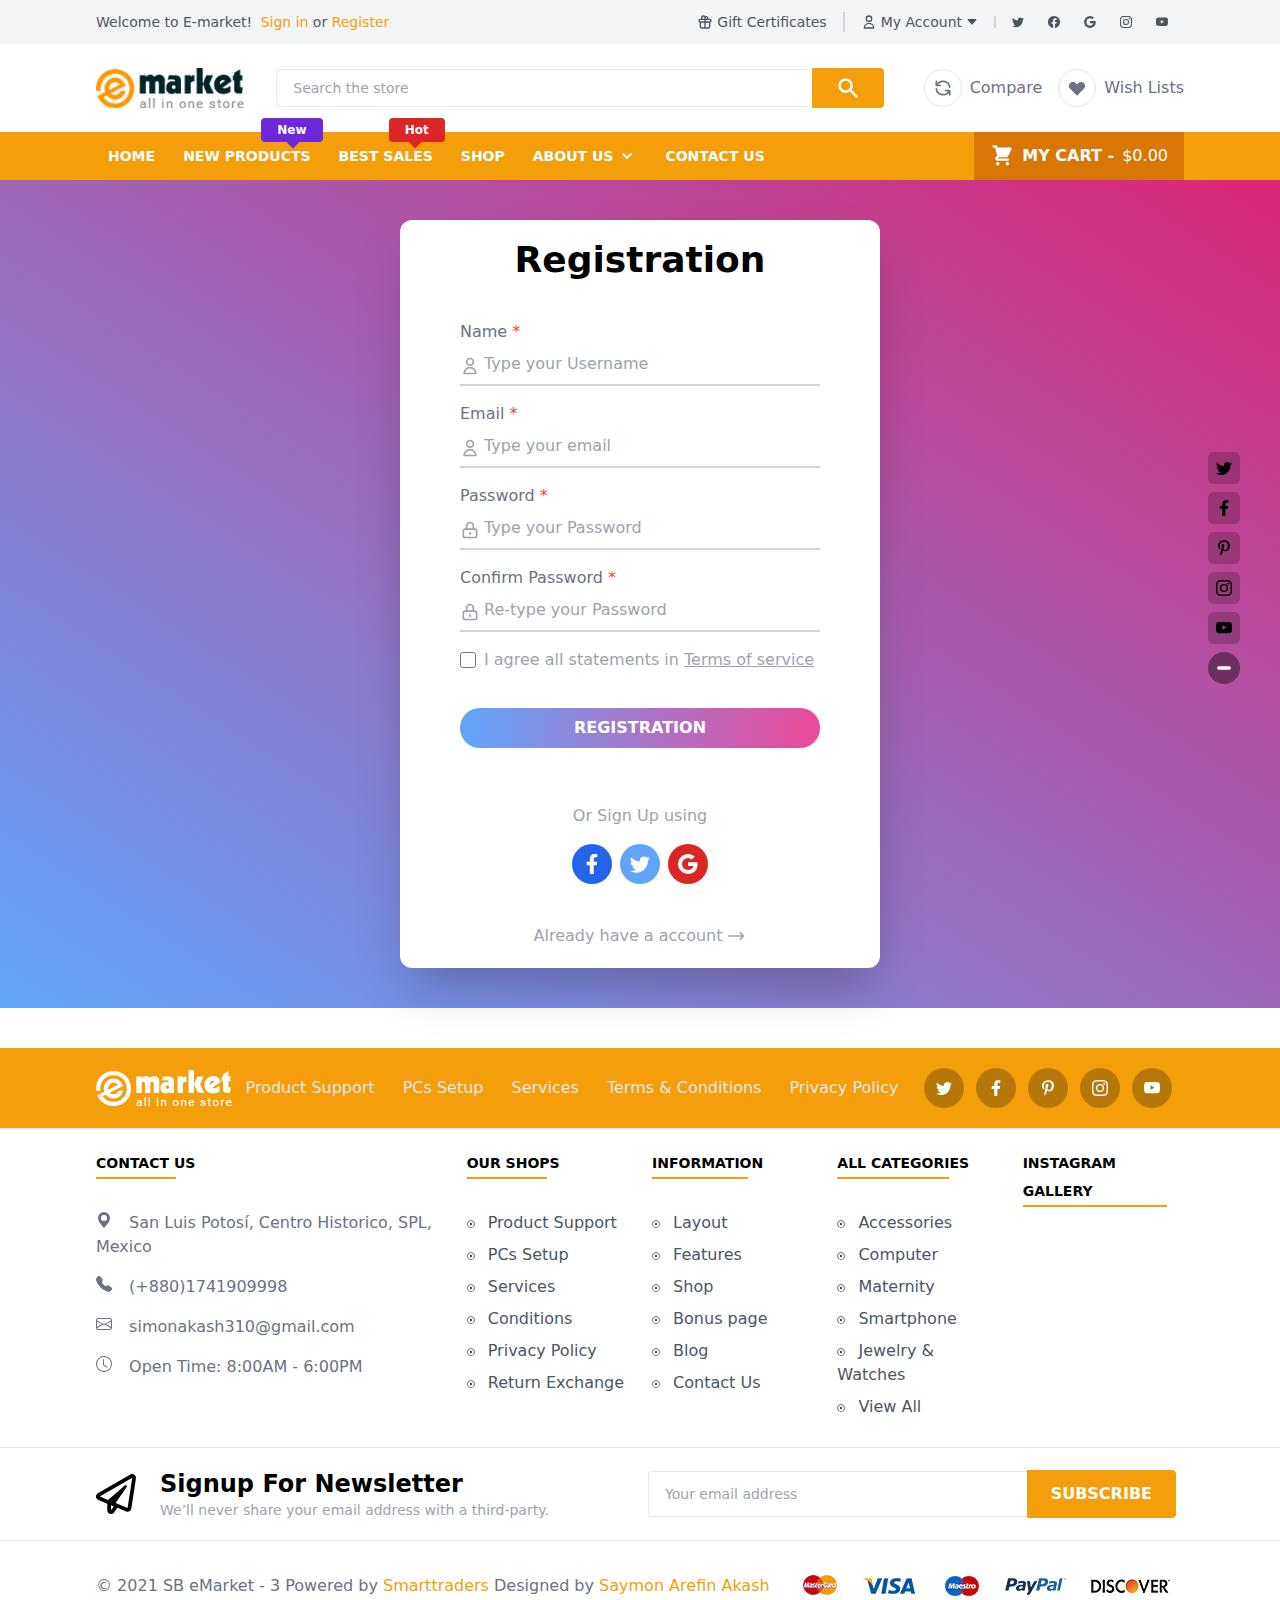
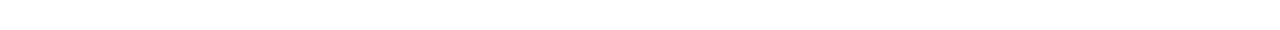
<file: registration.html>
<!DOCTYPE html>
<html>
	<head>
		<meta charset="utf-8">
		<meta name="viewport" content="width=device-width, initial-scale=1, shrink-to-fit=no">
		
		<!-- Company Name -->
		<title>E-market || SAYMON AREFIN AKASH</title>
		
		<!-- Company Icon -->
		<link rel="icon" href="images/logo.png">
		
		<!-- Google Font  -->

		<!-- Owl slider -->
		<link rel="stylesheet" href="css/owl.carousel.min.css">
		<link rel="stylesheet" href="css/owl.theme.default.min.css">
		<!-- Tailwind-Css -->
		<link rel="stylesheet" href="css/tailwind.min.css">
		<!-- Tailwind-Css -->
		<link rel="stylesheet" href="css/preloader.css">
		<style>
			@media screen and (prefers-reduced-motion: no-preference) {
			html {
				scroll-behavior: smooth;
			}
			}
			.group:hover .hover\:w-full{
				width: 100%;
			}
			.cursor-zoomin{
				cursor: zoom-in;
			}
			/*------scroll bar---------------------*/
			::-webkit-scrollbar {
			width: 5px;
			height: 7px;
			}
			::-webkit-scrollbar-button {
			width: 0px;
			height: 0px;
			}
			::-webkit-scrollbar-thumb {
			background: #525965;
			border: 0px none #ffffff;
			border-radius: 0px;
			}
			::-webkit-scrollbar-thumb:hover {
			background: #525965;
			}
			::-webkit-scrollbar-thumb:active {
			background: #525965;
			}
			::-webkit-scrollbar-track {
			background: transparent;
			border: 0px none #ffffff;
			border-radius: 50px;
			}
			::-webkit-scrollbar-track:hover {
			background: transparent;
			}
			::-webkit-scrollbar-track:active {
			background: transparent;
			}
			::-webkit-scrollbar-corner {
			background: transparent;
			}
		</style>
	</head>
	<body x-data="{sticky: true}" >
		<!-- Preloader -->
		<div id="loading">
			<div id="loading-center">
				<div id="loading-center-absolute">
					<div class="object"></div>
					<div class="object"></div>
					<div class="object"></div>
					<div class="object"></div>
					<div class="object"></div>
					<div class="object"></div>
					<div class="object"></div>
					<div class="object"></div>
					<div class="object"></div>
					<div class="object"></div>
				</div>
			</div>
		</div>
		<!-- Preloader end-->
		<!-- ==Header Section == -->
		<header>
			<!---------Top Bar----------->
			<div class="flex justify-between bg-gray-100 py-3 xl:px-24 sm:px-10 px-4">
				<!---------001----------->
				<div class=" sm:block hidden">
					<p class="text-sm text-gray-600">Welcome to E-market! <a class=" text-yellow-500 ml-1" href="login.html"> Sign in</a> or <a class=" text-yellow-500" href="registration.html"> Register</a> </p>
				</div>
				<!---------001----------->
				<div class="flex items-center sm:justify-end justify-between text-sm md:divide-x-2 divide-gray-300  text-gray-600 md:w-auto w-full">
					<!---------001----------->
					<a class=" hidden md:flex items-center sm:px-4" href="#">
						<svg xmlns="http://www.w3.org/2000/svg" class="h-4 w-4 mr-1" fill="none" viewBox="0 0 24 24" stroke="currentColor">
							<path stroke-linecap="round" stroke-linejoin="round" stroke-width="2" d="M12 8v13m0-13V6a2 2 0 112 2h-2zm0 0V5.5A2.5 2.5 0 109.5 8H12zm-7 4h14M5 12a2 2 0 110-4h14a2 2 0 110 4M5 12v7a2 2 0 002 2h10a2 2 0 002-2v-7" />
						</svg> Gift Certificates
					</a>
					<!---------002----------->
					<div x-data="{dropdown:false}" @click.away="dropdown=false" class="relative">
						<a @click.prevent="dropdown=!dropdown" class=" flex items-center sm:px-4 whitespace-nowrap" :class="{'text-yellow-500' : dropdown===true}" href="#">
							<svg xmlns="http://www.w3.org/2000/svg" class="h-4 w-4 mr-1" fill="none" viewBox="0 0 24 24" stroke="currentColor">
								<path stroke-linecap="round" stroke-linejoin="round" stroke-width="2" d="M16 7a4 4 0 11-8 0 4 4 0 018 0zM12 14a7 7 0 00-7 7h14a7 7 0 00-7-7z" />
							</svg>
							My Account
							<svg xmlns="http://www.w3.org/2000/svg" fill="currentColor" class="bi bi-caret-down-fill h-3 w-3 ml-1" viewBox="0 0 16 16">
								<path d="M7.247 11.14 2.451 5.658C1.885 5.013 2.345 4 3.204 4h9.592a1 1 0 0 1 .753 1.659l-4.796 5.48a1 1 0 0 1-1.506 0z"/>
							</svg>
						</a>
						<div x-show="dropdown"
						x-transition:enter="duration-300 ease-in-out"
						x-transition:enter-start="opacity-0 h-0"
						x-transition:enter-end="opacity-100 h-36"
						x-transition:leave="duration-300 ease-in-out"
						x-transition:leave-start="opacity-100 h-36"
						x-transition:leave-end="opacity-0 h-0"
						class="absolute rounded p-3 bg-white border w-full shadow mt-2 text-base overflow-hidden duration-300">
							<a class=" mb-2 block" href="#"> Compare </a>
							<a class=" mb-2 block" href="#"> Check out </a>
							<a class=" mb-2 block" href="login.html">Sign in</a>
							<a class=" mb-2 block" href="registration.html">Register</a>
						</div>
					</div>
					<!---------003----------->
					<div class="sm:px-4 flex items-center space-x-6">
						<!------------------->
						<a class=" text-gray-600" href="#">
							<svg xmlns="http://www.w3.org/2000/svg" fill="currentColor" class="bi bi-twitter h-3 w-3" viewBox="0 0 16 16">
								<path d="M5.026 15c6.038 0 9.341-5.003 9.341-9.334 0-.14 0-.282-.006-.422A6.685 6.685 0 0 0 16 3.542a6.658 6.658 0 0 1-1.889.518 3.301 3.301 0 0 0 1.447-1.817 6.533 6.533 0 0 1-2.087.793A3.286 3.286 0 0 0 7.875 6.03a9.325 9.325 0 0 1-6.767-3.429 3.289 3.289 0 0 0 1.018 4.382A3.323 3.323 0 0 1 .64 6.575v.045a3.288 3.288 0 0 0 2.632 3.218 3.203 3.203 0 0 1-.865.115 3.23 3.23 0 0 1-.614-.057 3.283 3.283 0 0 0 3.067 2.277A6.588 6.588 0 0 1 .78 13.58a6.32 6.32 0 0 1-.78-.045A9.344 9.344 0 0 0 5.026 15z"/>
							</svg>
						</a>
						<!------------------->
						<a class=" text-gray-600" href="#">
							<svg xmlns="http://www.w3.org/2000/svg" fill="currentColor" class="bi bi-facebook h-3 w-3" viewBox="0 0 16 16">
								<path d="M16 8.049c0-4.446-3.582-8.05-8-8.05C3.58 0-.002 3.603-.002 8.05c0 4.017 2.926 7.347 6.75 7.951v-5.625h-2.03V8.05H6.75V6.275c0-2.017 1.195-3.131 3.022-3.131.876 0 1.791.157 1.791.157v1.98h-1.009c-.993 0-1.303.621-1.303 1.258v1.51h2.218l-.354 2.326H9.25V16c3.824-.604 6.75-3.934 6.75-7.951z"/>
							</svg>
						</a>
						<!------------------->
						<a class=" text-gray-600" href="#">
							<svg xmlns="http://www.w3.org/2000/svg"  fill="currentColor" class="bi bi-google h-3 w-3" viewBox="0 0 16 16">
								<path d="M15.545 6.558a9.42 9.42 0 0 1 .139 1.626c0 2.434-.87 4.492-2.384 5.885h.002C11.978 15.292 10.158 16 8 16A8 8 0 1 1 8 0a7.689 7.689 0 0 1 5.352 2.082l-2.284 2.284A4.347 4.347 0 0 0 8 3.166c-2.087 0-3.86 1.408-4.492 3.304a4.792 4.792 0 0 0 0 3.063h.003c.635 1.893 2.405 3.301 4.492 3.301 1.078 0 2.004-.276 2.722-.764h-.003a3.702 3.702 0 0 0 1.599-2.431H8v-3.08h7.545z"/>
							</svg>
						</a>
						<!------------------->
						<a class=" text-gray-600" href="#">
							<svg xmlns="http://www.w3.org/2000/svg" fill="currentColor" class="bi bi-instagram h-3 w-3" viewBox="0 0 16 16">
								<path d="M8 0C5.829 0 5.556.01 4.703.048 3.85.088 3.269.222 2.76.42a3.917 3.917 0 0 0-1.417.923A3.927 3.927 0 0 0 .42 2.76C.222 3.268.087 3.85.048 4.7.01 5.555 0 5.827 0 8.001c0 2.172.01 2.444.048 3.297.04.852.174 1.433.372 1.942.205.526.478.972.923 1.417.444.445.89.719 1.416.923.51.198 1.09.333 1.942.372C5.555 15.99 5.827 16 8 16s2.444-.01 3.298-.048c.851-.04 1.434-.174 1.943-.372a3.916 3.916 0 0 0 1.416-.923c.445-.445.718-.891.923-1.417.197-.509.332-1.09.372-1.942C15.99 10.445 16 10.173 16 8s-.01-2.445-.048-3.299c-.04-.851-.175-1.433-.372-1.941a3.926 3.926 0 0 0-.923-1.417A3.911 3.911 0 0 0 13.24.42c-.51-.198-1.092-.333-1.943-.372C10.443.01 10.172 0 7.998 0h.003zm-.717 1.442h.718c2.136 0 2.389.007 3.232.046.78.035 1.204.166 1.486.275.373.145.64.319.92.599.28.28.453.546.598.92.11.281.24.705.275 1.485.039.843.047 1.096.047 3.231s-.008 2.389-.047 3.232c-.035.78-.166 1.203-.275 1.485a2.47 2.47 0 0 1-.599.919c-.28.28-.546.453-.92.598-.28.11-.704.24-1.485.276-.843.038-1.096.047-3.232.047s-2.39-.009-3.233-.047c-.78-.036-1.203-.166-1.485-.276a2.478 2.478 0 0 1-.92-.598 2.48 2.48 0 0 1-.6-.92c-.109-.281-.24-.705-.275-1.485-.038-.843-.046-1.096-.046-3.233 0-2.136.008-2.388.046-3.231.036-.78.166-1.204.276-1.486.145-.373.319-.64.599-.92.28-.28.546-.453.92-.598.282-.11.705-.24 1.485-.276.738-.034 1.024-.044 2.515-.045v.002zm4.988 1.328a.96.96 0 1 0 0 1.92.96.96 0 0 0 0-1.92zm-4.27 1.122a4.109 4.109 0 1 0 0 8.217 4.109 4.109 0 0 0 0-8.217zm0 1.441a2.667 2.667 0 1 1 0 5.334 2.667 2.667 0 0 1 0-5.334z"/>
							</svg>
						</a>
						<!------------------->
						<a class=" text-gray-600" href="#">
							<svg xmlns="http://www.w3.org/2000/svg"  fill="currentColor" class="bi bi-youtube w-3 h-3" viewBox="0 0 16 16">
								<path d="M8.051 1.999h.089c.822.003 4.987.033 6.11.335a2.01 2.01 0 0 1 1.415 1.42c.101.38.172.883.22 1.402l.01.104.022.26.008.104c.065.914.073 1.77.074 1.957v.075c-.001.194-.01 1.108-.082 2.06l-.008.105-.009.104c-.05.572-.124 1.14-.235 1.558a2.007 2.007 0 0 1-1.415 1.42c-1.16.312-5.569.334-6.18.335h-.142c-.309 0-1.587-.006-2.927-.052l-.17-.006-.087-.004-.171-.007-.171-.007c-1.11-.049-2.167-.128-2.654-.26a2.007 2.007 0 0 1-1.415-1.419c-.111-.417-.185-.986-.235-1.558L.09 9.82l-.008-.104A31.4 31.4 0 0 1 0 7.68v-.123c.002-.215.01-.958.064-1.778l.007-.103.003-.052.008-.104.022-.26.01-.104c.048-.519.119-1.023.22-1.402a2.007 2.007 0 0 1 1.415-1.42c.487-.13 1.544-.21 2.654-.26l.17-.007.172-.006.086-.003.171-.007A99.788 99.788 0 0 1 7.858 2h.193zM6.4 5.209v4.818l4.157-2.408L6.4 5.209z"/>
							</svg>
						</a>
					</div>
				</div>
			</div>
			<!---------Middle Bar----------->
			<div class="flex justify-between items-center py-6 xl:px-24 sm:px-10 px-4">
				<!---------001----------->
				<div>
					<a href="index.html">
						<img  src="images/logo-01.png" alt="">
					</a>
				</div>
				<!---------002----------->
				<div class="w-full sm:px-8 px-2 flex items-center">
					<input class=" w-full p-2 rounded-l border-r-0 px-4 text-sm border text-gray-600 outline-none focus:ring focus:ring-blue-200" type="text" placeholder="Search the store">
					<button class="sm:px-6 p-2 bg-yellow-500 hover:bg-black text-white font-bold rounded-r">
						<svg xmlns="http://www.w3.org/2000/svg" class="h-6 w-6" viewBox="0 0 20 20" fill="currentColor">
						<path fill-rule="evenodd" d="M8 4a4 4 0 100 8 4 4 0 000-8zM2 8a6 6 0 1110.89 3.476l4.817 4.817a1 1 0 01-1.414 1.414l-4.816-4.816A6 6 0 012 8z" clip-rule="evenodd" />
					</svg>
					</button>
				</div>
				<!---------003----------->
				<div class="md:pl-2 flex items-center">
					<!------------->
					<a class=" flex items-center text-gray-500  md:mr-4 mr-1" href="#">
						<div class="p-2 border rounded-full mr-2">
							<svg xmlns="http://www.w3.org/2000/svg" class="h-5 w-5" fill="none" viewBox="0 0 24 24" stroke="currentColor">
								<path stroke-linecap="round" stroke-linejoin="round" stroke-width="2" d="M4 4v5h.582m15.356 2A8.001 8.001 0 004.582 9m0 0H9m11 11v-5h-.581m0 0a8.003 8.003 0 01-15.357-2m15.357 2H15" />
							</svg>
						</div>
						<span class="hidden md:inline-block">Compare</span>
					</a>
					<!------------->
					<a class=" flex items-center text-gray-500 " href="#">
						<div class="p-2 border rounded-full sm:mr-2">
							<svg xmlns="http://www.w3.org/2000/svg" class="h-5 w-5" viewBox="0 0 20 20" fill="currentColor">
								<path fill-rule="evenodd" d="M3.172 5.172a4 4 0 015.656 0L10 6.343l1.172-1.171a4 4 0 115.656 5.656L10 17.657l-6.828-6.829a4 4 0 010-5.656z" clip-rule="evenodd" />
							</svg>
						</div>
						<span class="hidden md:inline-block whitespace-nowrap">Wish Lists</span>
					</a>
				</div>
			</div>
			<!---------Bottom Bar----------->
			<div class=" bg-yellow-500 flex items-center justify-between  xl:px-24 sm:px-10 px-4">
				<!---------001----------->
				<div x-data="{humberger:false}">
					<button @click.prevent="humberger=true" class=" p-2 rounded bg-gradient-to-b from-gray-600 to-gray-900 lg:hidden inline-block">
						<!---------button----------->
						<span class=" text-white">
							<svg xmlns="http://www.w3.org/2000/svg" class="h-7 w-7" fill="none" viewBox="0 0 24 24" stroke="currentColor">
							<path stroke-linecap="round" stroke-linejoin="round" stroke-width="2" d="M4 6h16M4 12h16M4 18h16" />
						</svg>
						</span>
					</button>
					<!---------Mobile Menu----------->
					<div x-show="humberger"
					@click.away="humberger = false"
					x-transition:enter="transition ease-out top-0 duration-300 -ml-64"
					x-transition:enter-start=""
					x-transition:enter-end=" transform translate-x-64"
					x-transition:leave="transition ease-out duration-300"
					x-transition:leave-start=""
					x-transition:leave-end="transform -translate-x-64"
					class="fixed top-0 left-0 bg-white shadow-2xl w-72 h-screen uppercase overflow-y-auto z-50">
						<div @click="humberger=false" class=" rounded-md p-2 bg-red-500 m-4 mx-2 text-white flex items-center justify-center cursor-pointer">
							<span>
								<svg xmlns="http://www.w3.org/2000/svg" class="h-4 w-4" fill="none" viewBox="0 0 24 24" stroke="currentColor">
									<path stroke-linecap="round" stroke-linejoin="round" stroke-width="3" d="M6 18L18 6M6 6l12 12" />
								</svg>
							</span>
						</div>
						<div class="space-x-6 text-xs font-semibold w-full" x-data=" {active :'active1'}">
							<ul class="w-full tracking-wider">
								<li class=" duration-300 hover:shadow border-b border-t py-4 px-10">
									<a href="index.html"
									@click=" active='active1'"
									:class="{'text-yellow-500': active==='active1'}"
									>HOME</a>
								</li>
								<li class=" duration-300 hover:tracking-widest hover:shadow border-b py-4 px-10 relative">
									<a href="shop.html"
									@click=" active='active2'"
									:class="{'text-yellow-500': active==='active2'}"
									>
									New products
									<span class=" absolute z-20 top-3 right-2 mr-1 p-1 rounded bg-purple-700 text-xs z-10 capitalize px-4 text-white hover:text-white">New</span>
									<span class="absolute top-5 right-16 p-1 bg-purple-700 h-2 w-2 transform rotate-45"></span>
									</a>
								</li>
								<li class=" duration-300 hover:tracking-widest hover:shadow border-b py-4 px-10 relative">
									<a href="shop.html"
									@click=" active='active3'"
									:class="{'text-yellow-500': active==='active3'}"
									>Best sales
									<span class=" absolute z-20 top-3 right-2 mr-1 p-1 rounded bg-red-600 text-xs z-10 capitalize px-5 text-white hover:text-white">Hot</span>
									<span class="absolute top-5 right-16 p-1 bg-red-600 h-2 w-2 mr-1 transform rotate-45"></span>
									</a>
								</li>
								<li class=" duration-300 hover:tracking-widest hover:shadow border-b py-4 px-10">
									<a href="shop.html"
									@click=" active='active4'"
									:class="{'text-yellow-500': active==='active4'}"
									>Shop</a>
								</li>
								<li class=" duration-300 hover:tracking-widest hover:shadow border-b py-4 px-10">
									<a href="contact-us.html"
									@click=" active='active5'"
									:class="{'text-yellow-500': active==='active5'}"
									>CONTACT</a>
								</li>
								<li class=" duration-300 hover:tracking-widest hover:shadow border-b py-4 px-10">
									<a href="faq.html"
									@click=" active='active6'"
									:class="{'text-yellow-500': active==='active6'}"
									>FAQ</a>
								</li>
								<li class=" duration-300 hover:tracking-widest hover:shadow border-b py-4 px-10">
									<a href="terms-and-condition.html"
									@click=" active='active8'"
									:class="{'text-yellow-500': active==='active8'}"
									>Terms & condition</a>
								</li>
								<li class=" duration-300 hover:tracking-widest hover:shadow border-b py-4 px-10">
									<a href="privacy-policy.html"
									@click=" active='active9'"
									:class="{'text-yellow-500': active==='active9'}"
									>Privacy & policy</a>
								</li>
								<li class=" duration-300 hover:tracking-widest hover:shadow border-b py-4 px-10">
									<a href="login.html"
									@click=" active='active10'"
									:class="{'text-yellow-500': active==='active10'}"
									>LogIn</a>
								</li>
								<li class=" duration-300 hover:tracking-widest hover:shadow border-b py-4 px-10">
									<a href="registration.html"
									@click=" active='active11'"
									:class="{'text-yellow-500': active==='active11'}"
									>Register</a>
								</li>
							</ul>
						</div>
					</div>
					<!---------main Menu----------->
					<ul class="hidden uppercase text-white font-bold lg:flex items-center space-x-1 text-sm">
						<!----------->
						<li>
							<a class="p-3" href="index.html">Home</a>
						</li>
						<!----------->
						<li class=" relative">
							<a class="p-3" href="shop.html">New products
								<span class=" absolute z-20 -top-7 right-0 p-1 rounded bg-purple-700 text-xs z-10 capitalize px-4">New</span>
								<span class="absolute -top-3 right-6 p-1 bg-purple-700 h-3 w-3 transform rotate-45"></span>
							</a>
						</li>
						<!----------->
						<li class=" relative">
							<a class="p-3" href="shop.html">Best sales
								<span class=" absolute z-20 -top-7 right-0 p-1 rounded bg-red-600 text-xs z-10 capitalize px-4 ">Hot</span>
								<span class="absolute -top-3 right-6 p-1 bg-red-600 h-3 w-3 transform rotate-45"></span>
							</a>
						</li>
						<!----------->
						<li>
							<a class="p-3" href="shop.html">Shop</a>
						</li>
						<!----------->
						<li x-data="{dropdown:false}" @mouseover="dropdown=true" @mouseout="dropdown=false" class="relative"@click.away="dropdown=false">
							<button class="p-3 flex items-center font-bold text-sm uppercase">ABOUT US
								<span>
									<svg xmlns="http://www.w3.org/2000/svg" class="h-5 w-5 ml-1" viewBox="0 0 20 20" fill="currentColor">
										<path fill-rule="evenodd" d="M5.293 7.293a1 1 0 011.414 0L10 10.586l3.293-3.293a1 1 0 111.414 1.414l-4 4a1 1 0 01-1.414 0l-4-4a1 1 0 010-1.414z" clip-rule="evenodd" />
										</svg>
								</span> 
							</button>
							<div x-show="dropdown"
							x-transition:enter="duration-300 ease-in-out"
							x-transition:enter-start="opacity-0 transform translate-y-12"
							x-transition:enter-end="opacity-100 transform translate-y-0"
							x-transition:leave="duration-300 ease-in-out"
							x-transition:leave-start="opacity-100 transform translate-y-0"
							x-transition:leave-end="opacity-0 transform translate-y-12"
							class="absolute bg-white border w-52 rounded shadow text-sm text-black overflow-hidden font-normal z-50">
								<a class=" block hover:bg-gray-100  px-4 p-3 border-b" href="faq.html">FAQ</a>
								<a class=" block hover:bg-gray-100  px-4 p-3 border-b" href="terms-and-condition.html">Terms & conditions</a>
								<a class=" block hover:bg-gray-100  px-4 p-3" href="privacy-policy.html">Privacy & policy</a>
							</div> 
						</li>
						<!----------->
						<li>
							<a class="p-3" href="contact-us.html">Contact us</a>
						</li>
					</ul>
				</div>
				<!---------002----------->
				<div x-data="{cart:false}" @mouseover="cart=true" @mouseout="cart=false" class=" relative">
					<!----Button----->
					<button class=" text-white flex items-center space-x-2 font-bold relative uppercase p-3 px-4 bg-yellow-600">
						<span class="">
							<svg xmlns="http://www.w3.org/2000/svg" class="h-6 w-6" viewBox="0 0 20 20" fill="currentColor">
								<path d="M3 1a1 1 0 000 2h1.22l.305 1.222a.997.997 0 00.01.042l1.358 5.43-.893.892C3.74 11.846 4.632 14 6.414 14H15a1 1 0 000-2H6.414l1-1H14a1 1 0 00.894-.553l3-6A1 1 0 0017 3H6.28l-.31-1.243A1 1 0 005 1H3zM16 16.5a1.5 1.5 0 11-3 0 1.5 1.5 0 013 0zM6.5 18a1.5 1.5 0 100-3 1.5 1.5 0 000 3z" />
							</svg>
							<span class="lg:hidden absolute z-20 top-0 left-9 h-5 w-5 rounded-full box-border flex items-center justify-center bg-black text-xs text-white">0</span>
						</span>
						<div class="lg:flex hidden items-center space-x-2">
							<span>My cart -</span>
							<span class=" font-normal">$0.00</span>
						</div>
					</button>
					<!--------->
					<div x-show.transition="cart"class="bg-white shadow-2xl absolute -left-56 lg:-left-8 right-0 top-12 border p-5 rounded z-50 flex items-center justify-center h-40 w-72">
						<ul>
							<li>Your cart is empty</li>
						</ul>
					</div>
				</div>
			</div>
		</header>
		<main>
			<!-- == Login Section == -->
			<section>
				<!------------------------------------->
				<div class=" bg-gradient-to-tr to-pink-600 from-blue-400 sm:p-10 px-4 py-24 flex items-center justify-center">
					<div class=" xl:w-2/5 md:w-1/2 bg-white p-5 rounded-xl shadow-2xl">
						<!-----text------>
						<div class=" text-center">
							<h1 class=" text-4xl font-extrabold">Registration</h1>
						</div>
						<!-----Reg from------>
						<form action="login" class="p-10 space-y-4">
							<!---name---->
							<div>
								<h4 class="text-gray-500">Name <span class=" text-red-500">*</span></h4>
								<div class=" relative">
									<span class=" absolute top-3 left-0">
										<svg xmlns="http://www.w3.org/2000/svg" class="h-5 mb-2 w-5 text-gray-400" fill="none" viewBox="0 0 24 24" stroke="currentColor">
											<path stroke-linecap="round" stroke-linejoin="round" stroke-width="2" d="M16 7a4 4 0 11-8 0 4 4 0 018 0zM12 14a7 7 0 00-7 7h14a7 7 0 00-7-7z"></path>
										</svg>
									</span>
									<input class=" border-b-2 border-gray-300 w-full py-2 pl-6 focus:border-blue-300 text-gray-400 focus:outline-none placeholder-gray-400" type="text" placeholder="Type your Username" required>
								</div>
							</div>
							<!---email---->
							<div>
								<h4 class="text-gray-500">Email <span class=" text-red-500">*</span></h4>
								<div class=" relative">
									<span class=" absolute top-3 left-0">
										<svg xmlns="http://www.w3.org/2000/svg" class="h-5 mb-2 w-5 text-gray-400" fill="none" viewBox="0 0 24 24" stroke="currentColor">
											<path stroke-linecap="round" stroke-linejoin="round" stroke-width="2" d="M16 7a4 4 0 11-8 0 4 4 0 018 0zM12 14a7 7 0 00-7 7h14a7 7 0 00-7-7z"></path>
										</svg>
									</span>
									<input class=" border-b-2 border-gray-300 w-full py-2 pl-6 focus:border-blue-300 text-gray-400 focus:outline-none placeholder-gray-400" type="text" placeholder="Type your email" required>
								</div>
							</div>
							<!---Password---->
							<div>
								<h4 class="text-gray-500">Password <span class=" text-red-500">*</span></h4>
								<div class=" relative">
									<span class=" absolute top-3 left-0">
										<svg xmlns="http://www.w3.org/2000/svg" class="h-5 mb-2 w-5 text-gray-400" fill="none" viewBox="0 0 24 24" stroke="currentColor">
											<path stroke-linecap="round" stroke-linejoin="round" stroke-width="2" d="M12 15v2m-6 4h12a2 2 0 002-2v-6a2 2 0 00-2-2H6a2 2 0 00-2 2v6a2 2 0 002 2zm10-10V7a4 4 0 00-8 0v4h8z" />
										  </svg>
									</span>
									<input class=" border-b-2 border-gray-300 w-full py-2 pl-6 focus:border-blue-300 text-gray-400 focus:outline-none placeholder-gray-400" type="password" placeholder="Type your Password" required>
								</div>
							</div>
							<!---Re type Password---->
							<div>
								<h4 class="text-gray-500">Confirm Password <span class=" text-red-500">*</span></h4>
								<div class=" relative">
									<span class=" absolute top-3 left-0">
										<svg xmlns="http://www.w3.org/2000/svg" class="h-5 mb-2 w-5 text-gray-400" fill="none" viewBox="0 0 24 24" stroke="currentColor">
											<path stroke-linecap="round" stroke-linejoin="round" stroke-width="2" d="M12 15v2m-6 4h12a2 2 0 002-2v-6a2 2 0 00-2-2H6a2 2 0 00-2 2v6a2 2 0 002 2zm10-10V7a4 4 0 00-8 0v4h8z" />
										  </svg>
									</span>
									<input class=" border-b-2 border-gray-300 w-full py-2 pl-6 focus:border-blue-300 text-gray-400 focus:outline-none placeholder-gray-400" type="password" placeholder="Re-type your Password" required>
								</div>
							</div>
							<!---Term and condition---->
							<div class="flex items-center ">
								<input class=" h-4 w-4 mr-2" type="checkbox" required>
								<span class=" text-gray-400">I agree all statements in <a class=" underline" href="#"> Terms of service</a></span>
							</div>
							<!---button---->
							<div class=" flex space-x-4 pt-5">
								<button type="submit" href="index.html" class="text-center p-2 rounded-full w-full bg-gradient-to-r from-blue-400 to-pink-500 uppercase font-semibold text-white" >registration</button>
							</div>
						</form>
						<!----------->
						<div class="text-center mt-4">
							<!-------->
							<h5 class=" text-gray-400">Or Sign Up using</h5>
							<!-------->
							<div class=" flex items-center justify-center mt-4 space-x-2">
								<!-------->
								<a class="h-10 flex justify-center items-center w-10 duration-300 rounded-full text-white bg-blue-600" href="#">
									<svg class="svg-inline--fa fa-facebook-f fa-w-10 w-5 h-5" role="img" xmlns="http://www.w3.org/2000/svg" viewBox="0 0 320 512"><path fill="currentColor" d="M279.14 288l14.22-92.66h-88.91v-60.13c0-25.35 12.42-50.06 52.24-50.06h40.42V6.26S260.43 0 225.36 0c-73.22 0-121.08 44.38-121.08 124.72v70.62H22.89V288h81.39v224h100.17V288z"></path></svg>
								</a>
								<!-------->
								<a class="h-10 flex justify-center items-center w-10 duration-300 rounded-full text-white bg-blue-400" href="#">
									<svg xmlns="http://www.w3.org/2000/svg" fill="currentColor" class="bi bi-twitter w-5 h-5" viewBox="0 0 16 16">
										<path d="M5.026 15c6.038 0 9.341-5.003 9.341-9.334 0-.14 0-.282-.006-.422A6.685 6.685 0 0 0 16 3.542a6.658 6.658 0 0 1-1.889.518 3.301 3.301 0 0 0 1.447-1.817 6.533 6.533 0 0 1-2.087.793A3.286 3.286 0 0 0 7.875 6.03a9.325 9.325 0 0 1-6.767-3.429 3.289 3.289 0 0 0 1.018 4.382A3.323 3.323 0 0 1 .64 6.575v.045a3.288 3.288 0 0 0 2.632 3.218 3.203 3.203 0 0 1-.865.115 3.23 3.23 0 0 1-.614-.057 3.283 3.283 0 0 0 3.067 2.277A6.588 6.588 0 0 1 .78 13.58a6.32 6.32 0 0 1-.78-.045A9.344 9.344 0 0 0 5.026 15z"/>
									</svg>
								</a>
								<!-------->
								<a class="h-10 flex justify-center items-center w-10 duration-300 rounded-full text-white bg-red-600" href="#">
									<svg xmlns="http://www.w3.org/2000/svg" fill="currentColor" class="bi bi-google w-5 h-5" viewBox="0 0 16 16">
										<path d="M15.545 6.558a9.42 9.42 0 0 1 .139 1.626c0 2.434-.87 4.492-2.384 5.885h.002C11.978 15.292 10.158 16 8 16A8 8 0 1 1 8 0a7.689 7.689 0 0 1 5.352 2.082l-2.284 2.284A4.347 4.347 0 0 0 8 3.166c-2.087 0-3.86 1.408-4.492 3.304a4.792 4.792 0 0 0 0 3.063h.003c.635 1.893 2.405 3.301 4.492 3.301 1.078 0 2.004-.276 2.722-.764h-.003a3.702 3.702 0 0 0 1.599-2.431H8v-3.08h7.545z"/>
									</svg>
								</a>
							</div>
							<!-------->
							<div class=" text-center mt-10">
								<a class=" text-gray-400 flex items-center justify-center inline" href="login.html">
									<span>Already have a account</span>
									<svg xmlns="http://www.w3.org/2000/svg" class="h-5 w-5 ml-1" fill="none" viewBox="0 0 24 24" stroke="currentColor">
										<path stroke-linecap="round" stroke-linejoin="round" stroke-width="2" d="M17 8l4 4m0 0l-4 4m4-4H3" />
									</svg>
								</a>
							</div>
						</div>
					</div>
				</div>
			</section>
		</main>
		<!-- ==Footer Section == -->
		<footer>
			<!-----------001------------------>
			<div class="mt-10 sm:flex items-center justify-center sm:justify-between bg-yellow-500 py-5 xl:px-24 sm:px-10 px-4">
				<!-------001-------->
				<div>
					<img class=" sm:mb-0 mb-6 sm:mx-0 mx-auto" src="images/logo-fy.webp" alt="">
				</div>
				<!-------002-------->
				<div class=" hidden lg:block">
					<ul class=" flex items-center justify-center text-gray-200 duration-100">
						<li>
							<a class="mr-3 p-2 hover:text-white" href="contact-us.html">Product Support</a>
						</li>
						<li>
							<a class="mr-3 p-2 hover:text-white" href="contact-us.html">PCs Setup</a>
						</li>
						<li>
							<a class="mr-3 p-2 hover:text-white" href="terms-and-condition.html">Services</a>
						</li>
						<li>
							<a class="mr-3 p-2 hover:text-white" href="terms-and-condition.html">Terms & Conditions</a>
						</li>
						<li>
							<a class="mr-3 p-2 hover:text-white" href="privacy-policy.html">Privacy Policy</a>
						</li>
					</ul>
				</div>
				<!-------002-------->
				<div class=" flex items-center justify-center">
					<!-------->
					<a class="mr-3 p-3 text-white duration-300 bg-black bg-opacity-25 rounded-full hover:bg-white hover:text-black" href="#">
						<svg xmlns="http://www.w3.org/2000/svg" fill="currentColor" class="bi bi-twitter w-4 h-4" viewBox="0 0 16 16">
							<path d="M5.026 15c6.038 0 9.341-5.003 9.341-9.334 0-.14 0-.282-.006-.422A6.685 6.685 0 0 0 16 3.542a6.658 6.658 0 0 1-1.889.518 3.301 3.301 0 0 0 1.447-1.817 6.533 6.533 0 0 1-2.087.793A3.286 3.286 0 0 0 7.875 6.03a9.325 9.325 0 0 1-6.767-3.429 3.289 3.289 0 0 0 1.018 4.382A3.323 3.323 0 0 1 .64 6.575v.045a3.288 3.288 0 0 0 2.632 3.218 3.203 3.203 0 0 1-.865.115 3.23 3.23 0 0 1-.614-.057 3.283 3.283 0 0 0 3.067 2.277A6.588 6.588 0 0 1 .78 13.58a6.32 6.32 0 0 1-.78-.045A9.344 9.344 0 0 0 5.026 15z"/>
						</svg>
					</a>
					<!-------->
					<a class="mr-3 p-3 text-white duration-300 bg-black bg-opacity-25 rounded-full hover:bg-white hover:text-black" href="#">
						<svg class="svg-inline--fa fa-facebook-f fa-w-10 w-4 h-4" role="img" xmlns="http://www.w3.org/2000/svg" viewBox="0 0 320 512"><path fill="currentColor" d="M279.14 288l14.22-92.66h-88.91v-60.13c0-25.35 12.42-50.06 52.24-50.06h40.42V6.26S260.43 0 225.36 0c-73.22 0-121.08 44.38-121.08 124.72v70.62H22.89V288h81.39v224h100.17V288z"></path></svg>
					</a>
					<!-------->
					<a class="mr-3 p-3 text-white duration-300 bg-black bg-opacity-25 rounded-full hover:bg-white hover:text-black" href="#">
						<svg class="svg-inline--fa fa-pinterest-p fa-w-12 w-4 h-4" role="img" xmlns="http://www.w3.org/2000/svg" viewBox="0 0 384 512"><path fill="currentColor" d="M204 6.5C101.4 6.5 0 74.9 0 185.6 0 256 39.6 296 63.6 296c9.9 0 15.6-27.6 15.6-35.4 0-9.3-23.7-29.1-23.7-67.8 0-80.4 61.2-137.4 140.4-137.4 68.1 0 118.5 38.7 118.5 109.8 0 53.1-21.3 152.7-90.3 152.7-24.9 0-46.2-18-46.2-43.8 0-37.8 26.4-74.4 26.4-113.4 0-66.2-93.9-54.2-93.9 25.8 0 16.8 2.1 35.4 9.6 50.7-13.8 59.4-42 147.9-42 209.1 0 18.9 2.7 37.5 4.5 56.4 3.4 3.8 1.7 3.4 6.9 1.5 50.4-69 48.6-82.5 71.4-172.8 12.3 23.4 44.1 36 69.3 36 106.2 0 153.9-103.5 153.9-196.8C384 71.3 298.2 6.5 204 6.5z"></path></svg>
					</a>
					<!-------->
					<a class="mr-3 p-3 text-white duration-300 bg-black bg-opacity-25 rounded-full hover:bg-white hover:text-black" href="#">
						<svg xmlns="http://www.w3.org/2000/svg"  fill="currentColor" class="bi bi-instagram w-4 h-4 " viewBox="0 0 16 16">
							<path d="M8 0C5.829 0 5.556.01 4.703.048 3.85.088 3.269.222 2.76.42a3.917 3.917 0 0 0-1.417.923A3.927 3.927 0 0 0 .42 2.76C.222 3.268.087 3.85.048 4.7.01 5.555 0 5.827 0 8.001c0 2.172.01 2.444.048 3.297.04.852.174 1.433.372 1.942.205.526.478.972.923 1.417.444.445.89.719 1.416.923.51.198 1.09.333 1.942.372C5.555 15.99 5.827 16 8 16s2.444-.01 3.298-.048c.851-.04 1.434-.174 1.943-.372a3.916 3.916 0 0 0 1.416-.923c.445-.445.718-.891.923-1.417.197-.509.332-1.09.372-1.942C15.99 10.445 16 10.173 16 8s-.01-2.445-.048-3.299c-.04-.851-.175-1.433-.372-1.941a3.926 3.926 0 0 0-.923-1.417A3.911 3.911 0 0 0 13.24.42c-.51-.198-1.092-.333-1.943-.372C10.443.01 10.172 0 7.998 0h.003zm-.717 1.442h.718c2.136 0 2.389.007 3.232.046.78.035 1.204.166 1.486.275.373.145.64.319.92.599.28.28.453.546.598.92.11.281.24.705.275 1.485.039.843.047 1.096.047 3.231s-.008 2.389-.047 3.232c-.035.78-.166 1.203-.275 1.485a2.47 2.47 0 0 1-.599.919c-.28.28-.546.453-.92.598-.28.11-.704.24-1.485.276-.843.038-1.096.047-3.232.047s-2.39-.009-3.233-.047c-.78-.036-1.203-.166-1.485-.276a2.478 2.478 0 0 1-.92-.598 2.48 2.48 0 0 1-.6-.92c-.109-.281-.24-.705-.275-1.485-.038-.843-.046-1.096-.046-3.233 0-2.136.008-2.388.046-3.231.036-.78.166-1.204.276-1.486.145-.373.319-.64.599-.92.28-.28.546-.453.92-.598.282-.11.705-.24 1.485-.276.738-.034 1.024-.044 2.515-.045v.002zm4.988 1.328a.96.96 0 1 0 0 1.92.96.96 0 0 0 0-1.92zm-4.27 1.122a4.109 4.109 0 1 0 0 8.217 4.109 4.109 0 0 0 0-8.217zm0 1.441a2.667 2.667 0 1 1 0 5.334 2.667 2.667 0 0 1 0-5.334z"/>
						  </svg>
					</a>
					<!-------->
					<a class="mr-3 p-3 text-white duration-300 bg-black bg-opacity-25 rounded-full hover:bg-white hover:text-black" href="#">
						<svg xmlns="http://www.w3.org/2000/svg"  fill="currentColor" class="bi bi-youtube w-4 h-4" viewBox="0 0 16 16">
							<path d="M8.051 1.999h.089c.822.003 4.987.033 6.11.335a2.01 2.01 0 0 1 1.415 1.42c.101.38.172.883.22 1.402l.01.104.022.26.008.104c.065.914.073 1.77.074 1.957v.075c-.001.194-.01 1.108-.082 2.06l-.008.105-.009.104c-.05.572-.124 1.14-.235 1.558a2.007 2.007 0 0 1-1.415 1.42c-1.16.312-5.569.334-6.18.335h-.142c-.309 0-1.587-.006-2.927-.052l-.17-.006-.087-.004-.171-.007-.171-.007c-1.11-.049-2.167-.128-2.654-.26a2.007 2.007 0 0 1-1.415-1.419c-.111-.417-.185-.986-.235-1.558L.09 9.82l-.008-.104A31.4 31.4 0 0 1 0 7.68v-.123c.002-.215.01-.958.064-1.778l.007-.103.003-.052.008-.104.022-.26.01-.104c.048-.519.119-1.023.22-1.402a2.007 2.007 0 0 1 1.415-1.42c.487-.13 1.544-.21 2.654-.26l.17-.007.172-.006.086-.003.171-.007A99.788 99.788 0 0 1 7.858 2h.193zM6.4 5.209v4.818l4.157-2.408L6.4 5.209z"/>
						  </svg>
					</a>
				</div>
			</div>
			<!-----------mobile and tab accrodion 002------------------>
			<div class=" flex lg:hidden items-center justify-center py-5">
				<div class="w-11/12">
					<!--------001---------->
					<div x-data="{selected:null}" @click.away="selected=false" class="mb-3">
						<button @click="selected !== 1 ? selected = 1 : selected = null" class="bg-gray-200 bg-opacity-90 p-2 px-4 rounded border  focus:outline-none flex items-center justify-between w-full font-bold text-sm">
							<span>CONTACT US</span>
							<span :class="{'-rotate-180' :selected == true}" class="transform duration-500 p-1 bg-gray-400 rounded-full text-white"><svg xmlns="http://www.w3.org/2000/svg" class="h-4 w-4" fill="none" viewBox="0 0 24 24" stroke="currentColor">
								<path stroke-linecap="round" stroke-linejoin="round" stroke-width="4" d="M19 9l-7 7-7-7" />
							  </svg></span>
						</button>
						<div class="relative overflow-hidden transition-all max-h-0 duration-700" x-ref="container1" x-bind:style="selected == 1 ? 'max-height: ' + $refs.container1.scrollHeight + 'px' : ''">
							<ul class=" p-5 pb-0">
								<li class=" text-gray-500 mb-4">
									<span class=" inline-block"><svg xmlns="http://www.w3.org/2000/svg"  fill="currentColor" class="bi bi-geo-alt-fill h-4 w-4" viewBox="0 0 16 16">
										<path d="M8 16s6-5.686 6-10A6 6 0 0 0 2 6c0 4.314 6 10 6 10zm0-7a3 3 0 1 1 0-6 3 3 0 0 1 0 6z"/>
									</svg></span>
									<span class=" ml-3"> San Luis Potosí, Centro Historico, SPL, Mexico</span>
								</li>
								<li class=" text-gray-500 mb-4">
									<a href="tel:+8801741909998">
										<span class=" inline-block"><svg xmlns="http://www.w3.org/2000/svg"  fill="currentColor" class="bi bi-telephone-fill w-4 h-4" viewBox="0 0 16 16">
											<path fill-rule="evenodd" d="M1.885.511a1.745 1.745 0 0 1 2.61.163L6.29 2.98c.329.423.445.974.315 1.494l-.547 2.19a.678.678 0 0 0 .178.643l2.457 2.457a.678.678 0 0 0 .644.178l2.189-.547a1.745 1.745 0 0 1 1.494.315l2.306 1.794c.829.645.905 1.87.163 2.611l-1.034 1.034c-.74.74-1.846 1.065-2.877.702a18.634 18.634 0 0 1-7.01-4.42 18.634 18.634 0 0 1-4.42-7.009c-.362-1.03-.037-2.137.703-2.877L1.885.511z"/>
										</svg></span>
										<span class=" ml-3">(+880)1741909998</span>
									</a>
								</li>
								<li class=" text-gray-500 mb-4">
									<a href="mailto:simonakash310@gmail.com">
										<span class=" inline-block"><svg xmlns="http://www.w3.org/2000/svg"  fill="currentColor" class="bi bi-envelope w-4 h-4" viewBox="0 0 16 16">
											<path d="M0 4a2 2 0 0 1 2-2h12a2 2 0 0 1 2 2v8a2 2 0 0 1-2 2H2a2 2 0 0 1-2-2V4zm2-1a1 1 0 0 0-1 1v.217l7 4.2 7-4.2V4a1 1 0 0 0-1-1H2zm13 2.383-4.758 2.855L15 11.114v-5.73zm-.034 6.878L9.271 8.82 8 9.583 6.728 8.82l-5.694 3.44A1 1 0 0 0 2 13h12a1 1 0 0 0 .966-.739zM1 11.114l4.758-2.876L1 5.383v5.73z"/>
										  </svg>
										</span>
										<span class=" ml-3">simonakash310@gmail.com</span>
									</a>
								</li>
								<li class=" text-gray-500 mb-4">
									<span class=" inline-block"><svg xmlns="http://www.w3.org/2000/svg" fill="currentColor" class="bi bi-clock w-4 h-4" viewBox="0 0 16 16">
										<path d="M8 3.5a.5.5 0 0 0-1 0V9a.5.5 0 0 0 .252.434l3.5 2a.5.5 0 0 0 .496-.868L8 8.71V3.5z"/>
										<path d="M8 16A8 8 0 1 0 8 0a8 8 0 0 0 0 16zm7-8A7 7 0 1 1 1 8a7 7 0 0 1 14 0z"/>
									  </svg></span>
									<span class=" ml-3">Open Time: 8:00AM - 6:00PM</span>
								</li>
							</ul>
						</div>
					</div>
					<!--------002---------->
					<div x-data="{selected:null}" @click.away="selected=false" class="mb-3">
						<button @click="selected !== 1 ? selected = 1 : selected = null" class="bg-gray-200 bg-opacity-90 p-2 px-4 rounded border  focus:outline-none flex items-center justify-between w-full font-bold text-sm">
							<span>OUR SHOPS</span>
							<span :class="{'-rotate-180' :selected == true}" class="transform duration-500 p-1 bg-gray-400 rounded-full text-white"><svg xmlns="http://www.w3.org/2000/svg" class="h-4 w-4" fill="none" viewBox="0 0 24 24" stroke="currentColor">
								<path stroke-linecap="round" stroke-linejoin="round" stroke-width="4" d="M19 9l-7 7-7-7" />
							  </svg></span>
						</button>
						<div class="relative overflow-hidden transition-all max-h-0 duration-700" x-ref="container1" x-bind:style="selected == 1 ? 'max-height: ' + $refs.container1.scrollHeight + 'px' : ''">
							<ul class="p-5 pb-0">
								<li class=" text-gray-600 mb-2">
									<a href="contact-us.html">
										<span class=" inline-block">
											<svg  class="svg-inline--fa fa-dot-circle fa-w-16 w-2 h-2" role="img" xmlns="http://www.w3.org/2000/svg" viewBox="0 0 512 512"><path fill="currentColor" d="M256 56c110.532 0 200 89.451 200 200 0 110.532-89.451 200-200 200-110.532 0-200-89.451-200-200 0-110.532 89.451-200 200-200m0-48C119.033 8 8 119.033 8 256s111.033 248 248 248 248-111.033 248-248S392.967 8 256 8zm0 168c-44.183 0-80 35.817-80 80s35.817 80 80 80 80-35.817 80-80-35.817-80-80-80z"></path></svg>
										</span>
										<span class=" ml-2">Product Support</span>
									</a>
								</li>
								<li class=" text-gray-600 mb-2">
									<a href="contact-us.html">
										<span class=" inline-block">
											<svg  class="svg-inline--fa fa-dot-circle fa-w-16 w-2 h-2" role="img" xmlns="http://www.w3.org/2000/svg" viewBox="0 0 512 512"><path fill="currentColor" d="M256 56c110.532 0 200 89.451 200 200 0 110.532-89.451 200-200 200-110.532 0-200-89.451-200-200 0-110.532 89.451-200 200-200m0-48C119.033 8 8 119.033 8 256s111.033 248 248 248 248-111.033 248-248S392.967 8 256 8zm0 168c-44.183 0-80 35.817-80 80s35.817 80 80 80 80-35.817 80-80-35.817-80-80-80z"></path></svg>
										</span>
										<span class=" ml-2">PCs Setup</span>
									</a>
								</li>
								<li class=" text-gray-600 mb-2">
									<a href="terms-and-condition.html">
										<span class=" inline-block">
											<svg  class="svg-inline--fa fa-dot-circle fa-w-16 w-2 h-2" role="img" xmlns="http://www.w3.org/2000/svg" viewBox="0 0 512 512"><path fill="currentColor" d="M256 56c110.532 0 200 89.451 200 200 0 110.532-89.451 200-200 200-110.532 0-200-89.451-200-200 0-110.532 89.451-200 200-200m0-48C119.033 8 8 119.033 8 256s111.033 248 248 248 248-111.033 248-248S392.967 8 256 8zm0 168c-44.183 0-80 35.817-80 80s35.817 80 80 80 80-35.817 80-80-35.817-80-80-80z"></path></svg>
										</span>
										<span class=" ml-2">Services</span>
									</a>
								</li>
								<li class=" text-gray-600 mb-2">
									<a href="terms-and-condition.html">
										<span class=" inline-block">
											<svg  class="svg-inline--fa fa-dot-circle fa-w-16 w-2 h-2" role="img" xmlns="http://www.w3.org/2000/svg" viewBox="0 0 512 512"><path fill="currentColor" d="M256 56c110.532 0 200 89.451 200 200 0 110.532-89.451 200-200 200-110.532 0-200-89.451-200-200 0-110.532 89.451-200 200-200m0-48C119.033 8 8 119.033 8 256s111.033 248 248 248 248-111.033 248-248S392.967 8 256 8zm0 168c-44.183 0-80 35.817-80 80s35.817 80 80 80 80-35.817 80-80-35.817-80-80-80z"></path></svg>
										</span>
										<span class=" ml-2">Conditions</span>
									</a>
								</li>
								<li class=" text-gray-600 mb-2">
									<a href="privacy-policy.html">
										<span class=" inline-block">
											<svg  class="svg-inline--fa fa-dot-circle fa-w-16 w-2 h-2" role="img" xmlns="http://www.w3.org/2000/svg" viewBox="0 0 512 512"><path fill="currentColor" d="M256 56c110.532 0 200 89.451 200 200 0 110.532-89.451 200-200 200-110.532 0-200-89.451-200-200 0-110.532 89.451-200 200-200m0-48C119.033 8 8 119.033 8 256s111.033 248 248 248 248-111.033 248-248S392.967 8 256 8zm0 168c-44.183 0-80 35.817-80 80s35.817 80 80 80 80-35.817 80-80-35.817-80-80-80z"></path></svg>
										</span>
										<span class=" ml-2">Privacy Policy</span>
									</a>
								</li>
								<li class=" text-gray-600 mb-2">
									<a href="terms-and-condition.html">
										<span class=" inline-block">
											<svg  class="svg-inline--fa fa-dot-circle fa-w-16 w-2 h-2" role="img" xmlns="http://www.w3.org/2000/svg" viewBox="0 0 512 512"><path fill="currentColor" d="M256 56c110.532 0 200 89.451 200 200 0 110.532-89.451 200-200 200-110.532 0-200-89.451-200-200 0-110.532 89.451-200 200-200m0-48C119.033 8 8 119.033 8 256s111.033 248 248 248 248-111.033 248-248S392.967 8 256 8zm0 168c-44.183 0-80 35.817-80 80s35.817 80 80 80 80-35.817 80-80-35.817-80-80-80z"></path></svg>
										</span>
										<span class=" ml-2">Return Exchange</span>
									</a>
								</li>
							</ul>
						</div>
					</div>
					<!--------003---------->
					<div x-data="{selected:null}" @click.away="selected=false" class="mb-3">
						<button @click="selected !== 1 ? selected = 1 : selected = null" class="bg-gray-200 bg-opacity-90 p-2 px-4 rounded border  focus:outline-none flex items-center justify-between w-full font-bold text-sm">
							<span>INFORMATION</span>
							<span :class="{'-rotate-180' :selected == true}" class="transform duration-500 p-1 bg-gray-400 rounded-full text-white"><svg xmlns="http://www.w3.org/2000/svg" class="h-4 w-4" fill="none" viewBox="0 0 24 24" stroke="currentColor">
								<path stroke-linecap="round" stroke-linejoin="round" stroke-width="4" d="M19 9l-7 7-7-7" />
							  </svg></span>
						</button>
						<div class="relative overflow-hidden transition-all max-h-0 duration-700" x-ref="container1" x-bind:style="selected == 1 ? 'max-height: ' + $refs.container1.scrollHeight + 'px' : ''">
							<ul class=" p-5 pb-0">
								<li class=" text-gray-600 mb-2">
									<a href="#">
										<span class=" inline-block">
											<svg  class="svg-inline--fa fa-dot-circle fa-w-16 w-2 h-2" role="img" xmlns="http://www.w3.org/2000/svg" viewBox="0 0 512 512"><path fill="currentColor" d="M256 56c110.532 0 200 89.451 200 200 0 110.532-89.451 200-200 200-110.532 0-200-89.451-200-200 0-110.532 89.451-200 200-200m0-48C119.033 8 8 119.033 8 256s111.033 248 248 248 248-111.033 248-248S392.967 8 256 8zm0 168c-44.183 0-80 35.817-80 80s35.817 80 80 80 80-35.817 80-80-35.817-80-80-80z"></path></svg>
										</span>
										<span class=" ml-2">Layout</span>
									</a>
								</li>
								<li class=" text-gray-600 mb-2">
									<a href="#">
										<span class=" inline-block">
											<svg  class="svg-inline--fa fa-dot-circle fa-w-16 w-2 h-2" role="img" xmlns="http://www.w3.org/2000/svg" viewBox="0 0 512 512"><path fill="currentColor" d="M256 56c110.532 0 200 89.451 200 200 0 110.532-89.451 200-200 200-110.532 0-200-89.451-200-200 0-110.532 89.451-200 200-200m0-48C119.033 8 8 119.033 8 256s111.033 248 248 248 248-111.033 248-248S392.967 8 256 8zm0 168c-44.183 0-80 35.817-80 80s35.817 80 80 80 80-35.817 80-80-35.817-80-80-80z"></path></svg>
										</span>
										<span class=" ml-2">Features</span>
									</a>
								</li>
								<li class=" text-gray-600 mb-2">
									<a href="shop.html">
										<span class=" inline-block">
											<svg  class="svg-inline--fa fa-dot-circle fa-w-16 w-2 h-2" role="img" xmlns="http://www.w3.org/2000/svg" viewBox="0 0 512 512"><path fill="currentColor" d="M256 56c110.532 0 200 89.451 200 200 0 110.532-89.451 200-200 200-110.532 0-200-89.451-200-200 0-110.532 89.451-200 200-200m0-48C119.033 8 8 119.033 8 256s111.033 248 248 248 248-111.033 248-248S392.967 8 256 8zm0 168c-44.183 0-80 35.817-80 80s35.817 80 80 80 80-35.817 80-80-35.817-80-80-80z"></path></svg>
										</span>
										<span class=" ml-2">Shop</span>
									</a>
								</li>
								<li class=" text-gray-600 mb-2">
									<a href="#">
										<span class=" inline-block">
											<svg  class="svg-inline--fa fa-dot-circle fa-w-16 w-2 h-2" role="img" xmlns="http://www.w3.org/2000/svg" viewBox="0 0 512 512"><path fill="currentColor" d="M256 56c110.532 0 200 89.451 200 200 0 110.532-89.451 200-200 200-110.532 0-200-89.451-200-200 0-110.532 89.451-200 200-200m0-48C119.033 8 8 119.033 8 256s111.033 248 248 248 248-111.033 248-248S392.967 8 256 8zm0 168c-44.183 0-80 35.817-80 80s35.817 80 80 80 80-35.817 80-80-35.817-80-80-80z"></path></svg>
										</span>
										<span class=" ml-2">Bonus page</span>
									</a>
								</li>
								<li class=" text-gray-600 mb-2">
									<a href="#">
										<span class=" inline-block">
											<svg  class="svg-inline--fa fa-dot-circle fa-w-16 w-2 h-2" role="img" xmlns="http://www.w3.org/2000/svg" viewBox="0 0 512 512"><path fill="currentColor" d="M256 56c110.532 0 200 89.451 200 200 0 110.532-89.451 200-200 200-110.532 0-200-89.451-200-200 0-110.532 89.451-200 200-200m0-48C119.033 8 8 119.033 8 256s111.033 248 248 248 248-111.033 248-248S392.967 8 256 8zm0 168c-44.183 0-80 35.817-80 80s35.817 80 80 80 80-35.817 80-80-35.817-80-80-80z"></path></svg>
										</span>
										<span class=" ml-2">Blog</span>
									</a>
								</li>
								<li class=" text-gray-600 mb-2">
									<a href="contact-us.html">
										<span class=" inline-block">
											<svg  class="svg-inline--fa fa-dot-circle fa-w-16 w-2 h-2" role="img" xmlns="http://www.w3.org/2000/svg" viewBox="0 0 512 512"><path fill="currentColor" d="M256 56c110.532 0 200 89.451 200 200 0 110.532-89.451 200-200 200-110.532 0-200-89.451-200-200 0-110.532 89.451-200 200-200m0-48C119.033 8 8 119.033 8 256s111.033 248 248 248 248-111.033 248-248S392.967 8 256 8zm0 168c-44.183 0-80 35.817-80 80s35.817 80 80 80 80-35.817 80-80-35.817-80-80-80z"></path></svg>
										</span>
										<span class=" ml-2">Contact Us</span>
									</a>
								</li>
							</ul>
						</div>
					</div>
					<!--------004---------->
					<div x-data="{selected:null}" @click.away="selected=false" class="mb-3">
						<button @click="selected !== 1 ? selected = 1 : selected = null" class="bg-gray-200 bg-opacity-90 p-2 px-4 rounded border  focus:outline-none flex items-center justify-between w-full font-bold text-sm">
							<span>ALL CATEGORIES</span>
							<span :class="{'-rotate-180' :selected == true}" class="transform duration-500 p-1 bg-gray-400 rounded-full text-white"><svg xmlns="http://www.w3.org/2000/svg" class="h-4 w-4" fill="none" viewBox="0 0 24 24" stroke="currentColor">
								<path stroke-linecap="round" stroke-linejoin="round" stroke-width="4" d="M19 9l-7 7-7-7" />
							  </svg></span>
						</button>
						<div class="relative overflow-hidden transition-all max-h-0 duration-700" x-ref="container1" x-bind:style="selected == 1 ? 'max-height: ' + $refs.container1.scrollHeight + 'px' : ''">
							<ul class=" p-5 pb-0">
								<li class=" text-gray-600 mb-2">
									<a href="shop.html">
										<span class=" inline-block">
											<svg  class="svg-inline--fa fa-dot-circle fa-w-16 w-2 h-2" role="img" xmlns="http://www.w3.org/2000/svg" viewBox="0 0 512 512"><path fill="currentColor" d="M256 56c110.532 0 200 89.451 200 200 0 110.532-89.451 200-200 200-110.532 0-200-89.451-200-200 0-110.532 89.451-200 200-200m0-48C119.033 8 8 119.033 8 256s111.033 248 248 248 248-111.033 248-248S392.967 8 256 8zm0 168c-44.183 0-80 35.817-80 80s35.817 80 80 80 80-35.817 80-80-35.817-80-80-80z"></path></svg>
										</span>
										<span class=" ml-2">Accessories</span>
									</a>
								</li>
								<li class=" text-gray-600 mb-2">
									<a href="shop.html">
										<span class=" inline-block">
											<svg  class="svg-inline--fa fa-dot-circle fa-w-16 w-2 h-2" role="img" xmlns="http://www.w3.org/2000/svg" viewBox="0 0 512 512"><path fill="currentColor" d="M256 56c110.532 0 200 89.451 200 200 0 110.532-89.451 200-200 200-110.532 0-200-89.451-200-200 0-110.532 89.451-200 200-200m0-48C119.033 8 8 119.033 8 256s111.033 248 248 248 248-111.033 248-248S392.967 8 256 8zm0 168c-44.183 0-80 35.817-80 80s35.817 80 80 80 80-35.817 80-80-35.817-80-80-80z"></path></svg>
										</span>
										<span class=" ml-2">Computer</span>
									</a>
								</li>
								<li class=" text-gray-600 mb-2">
									<a href="shop.html">
										<span class=" inline-block">
											<svg  class="svg-inline--fa fa-dot-circle fa-w-16 w-2 h-2" role="img" xmlns="http://www.w3.org/2000/svg" viewBox="0 0 512 512"><path fill="currentColor" d="M256 56c110.532 0 200 89.451 200 200 0 110.532-89.451 200-200 200-110.532 0-200-89.451-200-200 0-110.532 89.451-200 200-200m0-48C119.033 8 8 119.033 8 256s111.033 248 248 248 248-111.033 248-248S392.967 8 256 8zm0 168c-44.183 0-80 35.817-80 80s35.817 80 80 80 80-35.817 80-80-35.817-80-80-80z"></path></svg>
										</span>
										<span class=" ml-2">Maternity</span>
									</a>
								</li>
								<li class=" text-gray-600 mb-2">
									<a href="shop.html">
										<span class=" inline-block">
											<svg  class="svg-inline--fa fa-dot-circle fa-w-16 w-2 h-2" role="img" xmlns="http://www.w3.org/2000/svg" viewBox="0 0 512 512"><path fill="currentColor" d="M256 56c110.532 0 200 89.451 200 200 0 110.532-89.451 200-200 200-110.532 0-200-89.451-200-200 0-110.532 89.451-200 200-200m0-48C119.033 8 8 119.033 8 256s111.033 248 248 248 248-111.033 248-248S392.967 8 256 8zm0 168c-44.183 0-80 35.817-80 80s35.817 80 80 80 80-35.817 80-80-35.817-80-80-80z"></path></svg>
										</span>
										<span class=" ml-2">Smartphone</span>
									</a>
								</li>
								<li class=" text-gray-600 mb-2">
									<a href="shop.html">
										<span class=" inline-block">
											<svg  class="svg-inline--fa fa-dot-circle fa-w-16 w-2 h-2" role="img" xmlns="http://www.w3.org/2000/svg" viewBox="0 0 512 512"><path fill="currentColor" d="M256 56c110.532 0 200 89.451 200 200 0 110.532-89.451 200-200 200-110.532 0-200-89.451-200-200 0-110.532 89.451-200 200-200m0-48C119.033 8 8 119.033 8 256s111.033 248 248 248 248-111.033 248-248S392.967 8 256 8zm0 168c-44.183 0-80 35.817-80 80s35.817 80 80 80 80-35.817 80-80-35.817-80-80-80z"></path></svg>
										</span>
										<span class=" ml-2">Jewelry & Watches</span>
									</a>
								</li>
								<li class=" text-gray-600 mb-2">
									<a href="shop.html">
										<span class=" inline-block">
											<svg  class="svg-inline--fa fa-dot-circle fa-w-16 w-2 h-2" role="img" xmlns="http://www.w3.org/2000/svg" viewBox="0 0 512 512"><path fill="currentColor" d="M256 56c110.532 0 200 89.451 200 200 0 110.532-89.451 200-200 200-110.532 0-200-89.451-200-200 0-110.532 89.451-200 200-200m0-48C119.033 8 8 119.033 8 256s111.033 248 248 248 248-111.033 248-248S392.967 8 256 8zm0 168c-44.183 0-80 35.817-80 80s35.817 80 80 80 80-35.817 80-80-35.817-80-80-80z"></path></svg>
										</span>
										<span class=" ml-2">View All</span>
									</a>
								</li>
							</ul>
						</div>
					</div>
					<!--------004---------->
					<div x-data="{selected:null}" @click.away="selected=false" class="mb-3">
						<button @click="selected !== 1 ? selected = 1 : selected = null" class="bg-gray-200 bg-opacity-90 p-2 px-4 rounded border  focus:outline-none flex items-center justify-between w-full font-bold text-sm">
							<span>INSTAGRAM GALLERY</span>
							<span :class="{'-rotate-180' :selected == true}" class="transform duration-500 p-1 bg-gray-400 rounded-full text-white"><svg xmlns="http://www.w3.org/2000/svg" class="h-4 w-4" fill="none" viewBox="0 0 24 24" stroke="currentColor">
								<path stroke-linecap="round" stroke-linejoin="round" stroke-width="4" d="M19 9l-7 7-7-7" />
							  </svg></span>
						</button>
					</div>
				</div>
			</div>
			<!-----------002------------------>
			<div class="lg:grid hidden md:grid-cols-6  xl:gap-6 border-t py-5 xl:px-24 sm:px-10 px-4">
				<!------001------->
				<div class=" col-span-2">
					<!---->
					<div class=" mb-8">
						<h3 class=" font-bold leading-loose text-sm">CONTACT US</h3>
						<div class="h-0.5 w-20 bg-yellow-500"></div>
					</div>
					<!---->
					<div>
						<ul>
							<li class=" text-gray-500 mb-4">
								<span class=" inline-block"><svg xmlns="http://www.w3.org/2000/svg"  fill="currentColor" class="bi bi-geo-alt-fill h-4 w-4" viewBox="0 0 16 16">
									<path d="M8 16s6-5.686 6-10A6 6 0 0 0 2 6c0 4.314 6 10 6 10zm0-7a3 3 0 1 1 0-6 3 3 0 0 1 0 6z"/>
								</svg></span>
								<span class=" ml-3"> San Luis Potosí, Centro Historico, SPL, Mexico</span>
							</li>
							<li class=" text-gray-500 mb-4">
								<a href="tel:+8801741909998">
									<span class=" inline-block"><svg xmlns="http://www.w3.org/2000/svg"  fill="currentColor" class="bi bi-telephone-fill w-4 h-4" viewBox="0 0 16 16">
										<path fill-rule="evenodd" d="M1.885.511a1.745 1.745 0 0 1 2.61.163L6.29 2.98c.329.423.445.974.315 1.494l-.547 2.19a.678.678 0 0 0 .178.643l2.457 2.457a.678.678 0 0 0 .644.178l2.189-.547a1.745 1.745 0 0 1 1.494.315l2.306 1.794c.829.645.905 1.87.163 2.611l-1.034 1.034c-.74.74-1.846 1.065-2.877.702a18.634 18.634 0 0 1-7.01-4.42 18.634 18.634 0 0 1-4.42-7.009c-.362-1.03-.037-2.137.703-2.877L1.885.511z"/>
									</svg></span>
									<span class=" ml-3">(+880)1741909998</span>
								</a>
							</li>
							<li class=" text-gray-500 mb-4">
								<a href="mailto:simonakash310@gmail.com">
									<span class=" inline-block"><svg xmlns="http://www.w3.org/2000/svg"  fill="currentColor" class="bi bi-envelope w-4 h-4" viewBox="0 0 16 16">
										<path d="M0 4a2 2 0 0 1 2-2h12a2 2 0 0 1 2 2v8a2 2 0 0 1-2 2H2a2 2 0 0 1-2-2V4zm2-1a1 1 0 0 0-1 1v.217l7 4.2 7-4.2V4a1 1 0 0 0-1-1H2zm13 2.383-4.758 2.855L15 11.114v-5.73zm-.034 6.878L9.271 8.82 8 9.583 6.728 8.82l-5.694 3.44A1 1 0 0 0 2 13h12a1 1 0 0 0 .966-.739zM1 11.114l4.758-2.876L1 5.383v5.73z"/>
									  </svg>
									</span>
									<span class=" ml-3">simonakash310@gmail.com</span>
								</a>
							</li>
							<li class=" text-gray-500 mb-4">
								<span class=" inline-block"><svg xmlns="http://www.w3.org/2000/svg" fill="currentColor" class="bi bi-clock w-4 h-4" viewBox="0 0 16 16">
									<path d="M8 3.5a.5.5 0 0 0-1 0V9a.5.5 0 0 0 .252.434l3.5 2a.5.5 0 0 0 .496-.868L8 8.71V3.5z"/>
									<path d="M8 16A8 8 0 1 0 8 0a8 8 0 0 0 0 16zm7-8A7 7 0 1 1 1 8a7 7 0 0 1 14 0z"/>
								  </svg></span>
								<span class=" ml-3">Open Time: 8:00AM - 6:00PM</span>
							</li>
						</ul>
					</div>
				</div>
				<!------002------->
				<div>
					<!---->
					<div class=" mb-8">
						<h3 class=" font-bold leading-loose text-sm">OUR SHOPS</h3>
						<div class="h-0.5 w-20 bg-yellow-500"></div>
					</div>
					<!---->
					<div>
						<ul>
							<li class=" text-gray-600 mb-2">
								<a href="contact-us.html">
									<span class=" inline-block">
										<svg  class="svg-inline--fa fa-dot-circle fa-w-16 w-2 h-2" role="img" xmlns="http://www.w3.org/2000/svg" viewBox="0 0 512 512"><path fill="currentColor" d="M256 56c110.532 0 200 89.451 200 200 0 110.532-89.451 200-200 200-110.532 0-200-89.451-200-200 0-110.532 89.451-200 200-200m0-48C119.033 8 8 119.033 8 256s111.033 248 248 248 248-111.033 248-248S392.967 8 256 8zm0 168c-44.183 0-80 35.817-80 80s35.817 80 80 80 80-35.817 80-80-35.817-80-80-80z"></path></svg>
									</span>
									<span class=" ml-2">Product Support</span>
								</a>
							</li>
							<li class=" text-gray-600 mb-2">
								<a href="shop.html">
									<span class=" inline-block">
										<svg  class="svg-inline--fa fa-dot-circle fa-w-16 w-2 h-2" role="img" xmlns="http://www.w3.org/2000/svg" viewBox="0 0 512 512"><path fill="currentColor" d="M256 56c110.532 0 200 89.451 200 200 0 110.532-89.451 200-200 200-110.532 0-200-89.451-200-200 0-110.532 89.451-200 200-200m0-48C119.033 8 8 119.033 8 256s111.033 248 248 248 248-111.033 248-248S392.967 8 256 8zm0 168c-44.183 0-80 35.817-80 80s35.817 80 80 80 80-35.817 80-80-35.817-80-80-80z"></path></svg>
									</span>
									<span class=" ml-2">PCs Setup</span>
								</a>
							</li>
							<li class=" text-gray-600 mb-2">
								<a href="terms-and-condition.html">
									<span class=" inline-block">
										<svg  class="svg-inline--fa fa-dot-circle fa-w-16 w-2 h-2" role="img" xmlns="http://www.w3.org/2000/svg" viewBox="0 0 512 512"><path fill="currentColor" d="M256 56c110.532 0 200 89.451 200 200 0 110.532-89.451 200-200 200-110.532 0-200-89.451-200-200 0-110.532 89.451-200 200-200m0-48C119.033 8 8 119.033 8 256s111.033 248 248 248 248-111.033 248-248S392.967 8 256 8zm0 168c-44.183 0-80 35.817-80 80s35.817 80 80 80 80-35.817 80-80-35.817-80-80-80z"></path></svg>
									</span>
									<span class=" ml-2">Services</span>
								</a>
							</li>
							<li class=" text-gray-600 mb-2">
								<a href="terms-and-condition.html">
									<span class=" inline-block">
										<svg  class="svg-inline--fa fa-dot-circle fa-w-16 w-2 h-2" role="img" xmlns="http://www.w3.org/2000/svg" viewBox="0 0 512 512"><path fill="currentColor" d="M256 56c110.532 0 200 89.451 200 200 0 110.532-89.451 200-200 200-110.532 0-200-89.451-200-200 0-110.532 89.451-200 200-200m0-48C119.033 8 8 119.033 8 256s111.033 248 248 248 248-111.033 248-248S392.967 8 256 8zm0 168c-44.183 0-80 35.817-80 80s35.817 80 80 80 80-35.817 80-80-35.817-80-80-80z"></path></svg>
									</span>
									<span class=" ml-2">Conditions</span>
								</a>
							</li>
							<li class=" text-gray-600 mb-2">
								<a href="privacy-policy.html">
									<span class=" inline-block">
										<svg  class="svg-inline--fa fa-dot-circle fa-w-16 w-2 h-2" role="img" xmlns="http://www.w3.org/2000/svg" viewBox="0 0 512 512"><path fill="currentColor" d="M256 56c110.532 0 200 89.451 200 200 0 110.532-89.451 200-200 200-110.532 0-200-89.451-200-200 0-110.532 89.451-200 200-200m0-48C119.033 8 8 119.033 8 256s111.033 248 248 248 248-111.033 248-248S392.967 8 256 8zm0 168c-44.183 0-80 35.817-80 80s35.817 80 80 80 80-35.817 80-80-35.817-80-80-80z"></path></svg>
									</span>
									<span class=" ml-2">Privacy Policy</span>
								</a>
							</li>
							<li class=" text-gray-600 mb-2">
								<a href="privacy-policy.html">
									<span class=" inline-block">
										<svg  class="svg-inline--fa fa-dot-circle fa-w-16 w-2 h-2" role="img" xmlns="http://www.w3.org/2000/svg" viewBox="0 0 512 512"><path fill="currentColor" d="M256 56c110.532 0 200 89.451 200 200 0 110.532-89.451 200-200 200-110.532 0-200-89.451-200-200 0-110.532 89.451-200 200-200m0-48C119.033 8 8 119.033 8 256s111.033 248 248 248 248-111.033 248-248S392.967 8 256 8zm0 168c-44.183 0-80 35.817-80 80s35.817 80 80 80 80-35.817 80-80-35.817-80-80-80z"></path></svg>
									</span>
									<span class=" ml-2">Return Exchange</span>
								</a>
							</li>
						</ul>
					</div>
				</div>
				<!------003------->
				<div>
					<!---->
					<div class=" mb-8">
						<h3 class=" font-bold leading-loose text-sm">INFORMATION</h3>
						<div class="h-0.5 w-24 bg-yellow-500"></div>
					</div>
					<!---->
					<div>
						<ul>
							<li class=" text-gray-600 mb-2">
								<a href="shop.html">
									<span class=" inline-block">
										<svg  class="svg-inline--fa fa-dot-circle fa-w-16 w-2 h-2" role="img" xmlns="http://www.w3.org/2000/svg" viewBox="0 0 512 512"><path fill="currentColor" d="M256 56c110.532 0 200 89.451 200 200 0 110.532-89.451 200-200 200-110.532 0-200-89.451-200-200 0-110.532 89.451-200 200-200m0-48C119.033 8 8 119.033 8 256s111.033 248 248 248 248-111.033 248-248S392.967 8 256 8zm0 168c-44.183 0-80 35.817-80 80s35.817 80 80 80 80-35.817 80-80-35.817-80-80-80z"></path></svg>
									</span>
									<span class=" ml-2">Layout</span>
								</a>
							</li>
							<li class=" text-gray-600 mb-2">
								<a href="shop.html">
									<span class=" inline-block">
										<svg  class="svg-inline--fa fa-dot-circle fa-w-16 w-2 h-2" role="img" xmlns="http://www.w3.org/2000/svg" viewBox="0 0 512 512"><path fill="currentColor" d="M256 56c110.532 0 200 89.451 200 200 0 110.532-89.451 200-200 200-110.532 0-200-89.451-200-200 0-110.532 89.451-200 200-200m0-48C119.033 8 8 119.033 8 256s111.033 248 248 248 248-111.033 248-248S392.967 8 256 8zm0 168c-44.183 0-80 35.817-80 80s35.817 80 80 80 80-35.817 80-80-35.817-80-80-80z"></path></svg>
									</span>
									<span class=" ml-2">Features</span>
								</a>
							</li>
							<li class=" text-gray-600 mb-2">
								<a href="shop.html">
									<span class=" inline-block">
										<svg  class="svg-inline--fa fa-dot-circle fa-w-16 w-2 h-2" role="img" xmlns="http://www.w3.org/2000/svg" viewBox="0 0 512 512"><path fill="currentColor" d="M256 56c110.532 0 200 89.451 200 200 0 110.532-89.451 200-200 200-110.532 0-200-89.451-200-200 0-110.532 89.451-200 200-200m0-48C119.033 8 8 119.033 8 256s111.033 248 248 248 248-111.033 248-248S392.967 8 256 8zm0 168c-44.183 0-80 35.817-80 80s35.817 80 80 80 80-35.817 80-80-35.817-80-80-80z"></path></svg>
									</span>
									<span class=" ml-2">Shop</span>
								</a>
							</li>
							<li class=" text-gray-600 mb-2">
								<a href="shop.html">
									<span class=" inline-block">
										<svg  class="svg-inline--fa fa-dot-circle fa-w-16 w-2 h-2" role="img" xmlns="http://www.w3.org/2000/svg" viewBox="0 0 512 512"><path fill="currentColor" d="M256 56c110.532 0 200 89.451 200 200 0 110.532-89.451 200-200 200-110.532 0-200-89.451-200-200 0-110.532 89.451-200 200-200m0-48C119.033 8 8 119.033 8 256s111.033 248 248 248 248-111.033 248-248S392.967 8 256 8zm0 168c-44.183 0-80 35.817-80 80s35.817 80 80 80 80-35.817 80-80-35.817-80-80-80z"></path></svg>
									</span>
									<span class=" ml-2">Bonus page</span>
								</a>
							</li>
							<li class=" text-gray-600 mb-2">
								<a href="shop.html">
									<span class=" inline-block">
										<svg  class="svg-inline--fa fa-dot-circle fa-w-16 w-2 h-2" role="img" xmlns="http://www.w3.org/2000/svg" viewBox="0 0 512 512"><path fill="currentColor" d="M256 56c110.532 0 200 89.451 200 200 0 110.532-89.451 200-200 200-110.532 0-200-89.451-200-200 0-110.532 89.451-200 200-200m0-48C119.033 8 8 119.033 8 256s111.033 248 248 248 248-111.033 248-248S392.967 8 256 8zm0 168c-44.183 0-80 35.817-80 80s35.817 80 80 80 80-35.817 80-80-35.817-80-80-80z"></path></svg>
									</span>
									<span class=" ml-2">Blog</span>
								</a>
							</li>
							<li class=" text-gray-600 mb-2">
								<a href="contact-us.html">
									<span class=" inline-block">
										<svg  class="svg-inline--fa fa-dot-circle fa-w-16 w-2 h-2" role="img" xmlns="http://www.w3.org/2000/svg" viewBox="0 0 512 512"><path fill="currentColor" d="M256 56c110.532 0 200 89.451 200 200 0 110.532-89.451 200-200 200-110.532 0-200-89.451-200-200 0-110.532 89.451-200 200-200m0-48C119.033 8 8 119.033 8 256s111.033 248 248 248 248-111.033 248-248S392.967 8 256 8zm0 168c-44.183 0-80 35.817-80 80s35.817 80 80 80 80-35.817 80-80-35.817-80-80-80z"></path></svg>
									</span>
									<span class=" ml-2">Contact Us</span>
								</a>
							</li>
						</ul>
					</div>
				</div>
				<!------004------->
				<div>
					<!---->
					<div class=" mb-8">
						<h3 class=" font-bold leading-loose text-sm">ALL CATEGORIES</h3>
						<div class="h-0.5 w-28 bg-yellow-500"></div>
					</div>
					<!---->
					<div>
						<ul>
							<li class=" text-gray-600 mb-2">
								<a href="shop.html">
									<span class=" inline-block">
										<svg  class="svg-inline--fa fa-dot-circle fa-w-16 w-2 h-2" role="img" xmlns="http://www.w3.org/2000/svg" viewBox="0 0 512 512"><path fill="currentColor" d="M256 56c110.532 0 200 89.451 200 200 0 110.532-89.451 200-200 200-110.532 0-200-89.451-200-200 0-110.532 89.451-200 200-200m0-48C119.033 8 8 119.033 8 256s111.033 248 248 248 248-111.033 248-248S392.967 8 256 8zm0 168c-44.183 0-80 35.817-80 80s35.817 80 80 80 80-35.817 80-80-35.817-80-80-80z"></path></svg>
									</span>
									<span class=" ml-2">Accessories</span>
								</a>
							</li>
							<li class=" text-gray-600 mb-2">
								<a href="shop.html">
									<span class=" inline-block">
										<svg  class="svg-inline--fa fa-dot-circle fa-w-16 w-2 h-2" role="img" xmlns="http://www.w3.org/2000/svg" viewBox="0 0 512 512"><path fill="currentColor" d="M256 56c110.532 0 200 89.451 200 200 0 110.532-89.451 200-200 200-110.532 0-200-89.451-200-200 0-110.532 89.451-200 200-200m0-48C119.033 8 8 119.033 8 256s111.033 248 248 248 248-111.033 248-248S392.967 8 256 8zm0 168c-44.183 0-80 35.817-80 80s35.817 80 80 80 80-35.817 80-80-35.817-80-80-80z"></path></svg>
									</span>
									<span class=" ml-2">Computer</span>
								</a>
							</li>
							<li class=" text-gray-600 mb-2">
								<a href="shop.html">
									<span class=" inline-block">
										<svg  class="svg-inline--fa fa-dot-circle fa-w-16 w-2 h-2" role="img" xmlns="http://www.w3.org/2000/svg" viewBox="0 0 512 512"><path fill="currentColor" d="M256 56c110.532 0 200 89.451 200 200 0 110.532-89.451 200-200 200-110.532 0-200-89.451-200-200 0-110.532 89.451-200 200-200m0-48C119.033 8 8 119.033 8 256s111.033 248 248 248 248-111.033 248-248S392.967 8 256 8zm0 168c-44.183 0-80 35.817-80 80s35.817 80 80 80 80-35.817 80-80-35.817-80-80-80z"></path></svg>
									</span>
									<span class=" ml-2">Maternity</span>
								</a>
							</li>
							<li class=" text-gray-600 mb-2">
								<a href="shop.html">
									<span class=" inline-block">
										<svg  class="svg-inline--fa fa-dot-circle fa-w-16 w-2 h-2" role="img" xmlns="http://www.w3.org/2000/svg" viewBox="0 0 512 512"><path fill="currentColor" d="M256 56c110.532 0 200 89.451 200 200 0 110.532-89.451 200-200 200-110.532 0-200-89.451-200-200 0-110.532 89.451-200 200-200m0-48C119.033 8 8 119.033 8 256s111.033 248 248 248 248-111.033 248-248S392.967 8 256 8zm0 168c-44.183 0-80 35.817-80 80s35.817 80 80 80 80-35.817 80-80-35.817-80-80-80z"></path></svg>
									</span>
									<span class=" ml-2">Smartphone</span>
								</a>
							</li>
							<li class=" text-gray-600 mb-2">
								<a href="shop.html">
									<span class=" inline-block">
										<svg  class="svg-inline--fa fa-dot-circle fa-w-16 w-2 h-2" role="img" xmlns="http://www.w3.org/2000/svg" viewBox="0 0 512 512"><path fill="currentColor" d="M256 56c110.532 0 200 89.451 200 200 0 110.532-89.451 200-200 200-110.532 0-200-89.451-200-200 0-110.532 89.451-200 200-200m0-48C119.033 8 8 119.033 8 256s111.033 248 248 248 248-111.033 248-248S392.967 8 256 8zm0 168c-44.183 0-80 35.817-80 80s35.817 80 80 80 80-35.817 80-80-35.817-80-80-80z"></path></svg>
									</span>
									<span class=" ml-2">Jewelry & Watches</span>
								</a>
							</li>
							<li class=" text-gray-600 mb-2">
								<a href="shop.html">
									<span class=" inline-block">
										<svg  class="svg-inline--fa fa-dot-circle fa-w-16 w-2 h-2" role="img" xmlns="http://www.w3.org/2000/svg" viewBox="0 0 512 512"><path fill="currentColor" d="M256 56c110.532 0 200 89.451 200 200 0 110.532-89.451 200-200 200-110.532 0-200-89.451-200-200 0-110.532 89.451-200 200-200m0-48C119.033 8 8 119.033 8 256s111.033 248 248 248 248-111.033 248-248S392.967 8 256 8zm0 168c-44.183 0-80 35.817-80 80s35.817 80 80 80 80-35.817 80-80-35.817-80-80-80z"></path></svg>
									</span>
									<span class=" ml-2">View All</span>
								</a>
							</li>
						</ul>
					</div>
				</div>
				<!------005------->
				<div>
					<!---->
					<div class=" mb-8">
						<h3 class=" font-bold leading-loose text-sm">INSTAGRAM GALLERY</h3>
						<div class="h-0.5 w-36 bg-yellow-500"></div>
					</div>
				</div>
			</div>
			<!-----------003------------------>
			<div class="grid md:grid-cols-2 md:gap-0 gap-6 border-t py-5 xl:px-24 sm:px-10 px-4">
				<!----------->
				<div class=" flex items-center justify-center md:justify-start">
					<span class=" lg:block md:hidden block  mr-6">
						<svg class="svg-inline--fa fa-paper-plane fa-w-16 h-10 w-10" role="img" xmlns="http://www.w3.org/2000/svg" viewBox="0 0 512 512"><path fill="currentColor" d="M440 6.5L24 246.4c-34.4 19.9-31.1 70.8 5.7 85.9L144 379.6V464c0 46.4 59.2 65.5 86.6 28.6l43.8-59.1 111.9 46.2c5.9 2.4 12.1 3.6 18.3 3.6 8.2 0 16.3-2.1 23.6-6.2 12.8-7.2 21.6-20 23.9-34.5l59.4-387.2c6.1-40.1-36.9-68.8-71.5-48.9zM192 464v-64.6l36.6 15.1L192 464zm212.6-28.7l-153.8-63.5L391 169.5c10.7-15.5-9.5-33.5-23.7-21.2L155.8 332.6 48 288 464 48l-59.4 387.3z"></path></svg>
					</span>
					<div>
						<h4 class=" text-2xl font-bold">Signup For Newsletter</h4>
						<p class=" text-gray-400 text-sm">We’ll never share your email address with a third-party.</p>
					</div>
				</div>
				<!---------002----------->
				<div class=" px-2 flex items-center">
					<input class=" w-full p-3 rounded-l border-r-0 px-4 text-sm border text-gray-600 outline-none focus:ring focus:ring-blue-200" type="text" placeholder="Your email address">
					<button class="px-6 p-3 uppercase bg-yellow-500 hover:bg-black text-white font-bold rounded-r">Subscribe</button>
				</div>
			</div>
			<!-----------004------------------>
			<div class=" lg:flex items-start items-center justify-center lg:justify-between text-gray-500 border-t py-4 xl:px-24 sm:px-10 px-4">
				<!------------->
				<div class="flex items-center justify-center text-center">
					<p>© 2021 SB eMarket - 3 Powered by <a class=" text-yellow-500" href="http://smarttraders.org/">Smarttraders</a> Designed by <a class=" text-yellow-500" href="https://www.facebook.com/saymonarefin.akash.58"> Saymon Arefin Akash</a></p>
				</div>
				<!------>
				<div class="pt-4 text-center">
					<img class="inline-block mb-4 md:mr-2 mr-4" src="images/pay-1.webp" alt="">
					<img class="inline-block mb-4 md:mr-2 mr-4" src="images/pay-2.webp" alt="">
					<img class="inline-block mb-4 md:mr-2 mr-4" src="images/pay-3.webp" alt="">
					<img class="inline-block mb-4 md:mr-2 mr-4" src="images/pay-4.webp" alt="">
					<img class="inline-block mb-4 md:mr-2 mr-4" src="images/pay-5.webp" alt="">
				</div>
			</div>

			<!--==========Back to top button and social button===========-->
			<div>
				<a @scroll.window="sticky= (window.pageYOffset > 200) ? false :true"
					:class="{'hidden duration-700' : sticky}"
					 onclick="topFunction()" id="upper" class="focus:outline-none p-2 duration-300 bg-black bg-opacity-40 rounded-full text-white hover:bg-yellow-500 fixed xl:right-10 lg:right-3 right-2 lg:bottom-44 bottom-8 z-10">
					<div>
						<svg xmlns="http://www.w3.org/2000/svg" class="h-4 w-4" fill="none" viewBox="0 0 24 24" stroke="currentColor">
						<path stroke-linecap="round" stroke-linejoin="round" stroke-width="5" d="M5 15l7-7 7 7" />
					  </svg>
					</div>
				</a>
				<div x-data="{selected:1}" class=" lg:block hidden">
					<!-------002-------->
					<div class="fixed xl:right-10 right-3 bottom-60  m-2 mx-0 overflow-hidden transition-all max-h-0 duration-500 z-10" x-ref="container1" x-bind:style="selected == 1 ? 'max-height: ' + $refs.container1.scrollHeight + 'px' : ''">
						<!-------->
						<a class="mb-2 p-2 duration-300 bg-black bg-opacity-20 rounded-md hover:text-white hover:bg-yellow-500 block" href="#">
							<svg xmlns="http://www.w3.org/2000/svg" fill="currentColor" class="bi bi-twitter w-4 h-4" viewBox="0 0 16 16">
								<path d="M5.026 15c6.038 0 9.341-5.003 9.341-9.334 0-.14 0-.282-.006-.422A6.685 6.685 0 0 0 16 3.542a6.658 6.658 0 0 1-1.889.518 3.301 3.301 0 0 0 1.447-1.817 6.533 6.533 0 0 1-2.087.793A3.286 3.286 0 0 0 7.875 6.03a9.325 9.325 0 0 1-6.767-3.429 3.289 3.289 0 0 0 1.018 4.382A3.323 3.323 0 0 1 .64 6.575v.045a3.288 3.288 0 0 0 2.632 3.218 3.203 3.203 0 0 1-.865.115 3.23 3.23 0 0 1-.614-.057 3.283 3.283 0 0 0 3.067 2.277A6.588 6.588 0 0 1 .78 13.58a6.32 6.32 0 0 1-.78-.045A9.344 9.344 0 0 0 5.026 15z"/>
							</svg>
						</a>
						<!-------->
						<a class="mb-2 p-2 duration-300 bg-black bg-opacity-20 rounded-md hover:text-white hover:bg-yellow-500 block" href="#">
							<svg class="svg-inline--fa fa-facebook-f fa-w-10 w-4 h-4" role="img" xmlns="http://www.w3.org/2000/svg" viewBox="0 0 320 512"><path fill="currentColor" d="M279.14 288l14.22-92.66h-88.91v-60.13c0-25.35 12.42-50.06 52.24-50.06h40.42V6.26S260.43 0 225.36 0c-73.22 0-121.08 44.38-121.08 124.72v70.62H22.89V288h81.39v224h100.17V288z"></path></svg>
						</a>
						<!-------->
						<a class="mb-2 p-2 duration-300 bg-black bg-opacity-20 rounded-md hover:text-white hover:bg-yellow-500 block" href="#">
							<svg class="svg-inline--fa fa-pinterest-p fa-w-12 w-4 h-4" role="img" xmlns="http://www.w3.org/2000/svg" viewBox="0 0 384 512"><path fill="currentColor" d="M204 6.5C101.4 6.5 0 74.9 0 185.6 0 256 39.6 296 63.6 296c9.9 0 15.6-27.6 15.6-35.4 0-9.3-23.7-29.1-23.7-67.8 0-80.4 61.2-137.4 140.4-137.4 68.1 0 118.5 38.7 118.5 109.8 0 53.1-21.3 152.7-90.3 152.7-24.9 0-46.2-18-46.2-43.8 0-37.8 26.4-74.4 26.4-113.4 0-66.2-93.9-54.2-93.9 25.8 0 16.8 2.1 35.4 9.6 50.7-13.8 59.4-42 147.9-42 209.1 0 18.9 2.7 37.5 4.5 56.4 3.4 3.8 1.7 3.4 6.9 1.5 50.4-69 48.6-82.5 71.4-172.8 12.3 23.4 44.1 36 69.3 36 106.2 0 153.9-103.5 153.9-196.8C384 71.3 298.2 6.5 204 6.5z"></path></svg>
						</a>
						<!-------->
						<a class="mb-2 p-2 duration-300 bg-black bg-opacity-20 rounded-md hover:text-white hover:bg-yellow-500 block" href="#">
							<svg xmlns="http://www.w3.org/2000/svg"  fill="currentColor" class="bi bi-instagram w-4 h-4 " viewBox="0 0 16 16">
								<path d="M8 0C5.829 0 5.556.01 4.703.048 3.85.088 3.269.222 2.76.42a3.917 3.917 0 0 0-1.417.923A3.927 3.927 0 0 0 .42 2.76C.222 3.268.087 3.85.048 4.7.01 5.555 0 5.827 0 8.001c0 2.172.01 2.444.048 3.297.04.852.174 1.433.372 1.942.205.526.478.972.923 1.417.444.445.89.719 1.416.923.51.198 1.09.333 1.942.372C5.555 15.99 5.827 16 8 16s2.444-.01 3.298-.048c.851-.04 1.434-.174 1.943-.372a3.916 3.916 0 0 0 1.416-.923c.445-.445.718-.891.923-1.417.197-.509.332-1.09.372-1.942C15.99 10.445 16 10.173 16 8s-.01-2.445-.048-3.299c-.04-.851-.175-1.433-.372-1.941a3.926 3.926 0 0 0-.923-1.417A3.911 3.911 0 0 0 13.24.42c-.51-.198-1.092-.333-1.943-.372C10.443.01 10.172 0 7.998 0h.003zm-.717 1.442h.718c2.136 0 2.389.007 3.232.046.78.035 1.204.166 1.486.275.373.145.64.319.92.599.28.28.453.546.598.92.11.281.24.705.275 1.485.039.843.047 1.096.047 3.231s-.008 2.389-.047 3.232c-.035.78-.166 1.203-.275 1.485a2.47 2.47 0 0 1-.599.919c-.28.28-.546.453-.92.598-.28.11-.704.24-1.485.276-.843.038-1.096.047-3.232.047s-2.39-.009-3.233-.047c-.78-.036-1.203-.166-1.485-.276a2.478 2.478 0 0 1-.92-.598 2.48 2.48 0 0 1-.6-.92c-.109-.281-.24-.705-.275-1.485-.038-.843-.046-1.096-.046-3.233 0-2.136.008-2.388.046-3.231.036-.78.166-1.204.276-1.486.145-.373.319-.64.599-.92.28-.28.546-.453.92-.598.282-.11.705-.24 1.485-.276.738-.034 1.024-.044 2.515-.045v.002zm4.988 1.328a.96.96 0 1 0 0 1.92.96.96 0 0 0 0-1.92zm-4.27 1.122a4.109 4.109 0 1 0 0 8.217 4.109 4.109 0 0 0 0-8.217zm0 1.441a2.667 2.667 0 1 1 0 5.334 2.667 2.667 0 0 1 0-5.334z"/>
							</svg>
						</a>
						<!-------->
						<a class="mb-2 p-2 duration-300 bg-black bg-opacity-20 rounded-md hover:text-white hover:bg-yellow-500 block" href="#">
							<svg xmlns="http://www.w3.org/2000/svg"  fill="currentColor" class="bi bi-youtube w-4 h-4" viewBox="0 0 16 16">
								<path d="M8.051 1.999h.089c.822.003 4.987.033 6.11.335a2.01 2.01 0 0 1 1.415 1.42c.101.38.172.883.22 1.402l.01.104.022.26.008.104c.065.914.073 1.77.074 1.957v.075c-.001.194-.01 1.108-.082 2.06l-.008.105-.009.104c-.05.572-.124 1.14-.235 1.558a2.007 2.007 0 0 1-1.415 1.42c-1.16.312-5.569.334-6.18.335h-.142c-.309 0-1.587-.006-2.927-.052l-.17-.006-.087-.004-.171-.007-.171-.007c-1.11-.049-2.167-.128-2.654-.26a2.007 2.007 0 0 1-1.415-1.419c-.111-.417-.185-.986-.235-1.558L.09 9.82l-.008-.104A31.4 31.4 0 0 1 0 7.68v-.123c.002-.215.01-.958.064-1.778l.007-.103.003-.052.008-.104.022-.26.01-.104c.048-.519.119-1.023.22-1.402a2.007 2.007 0 0 1 1.415-1.42c.487-.13 1.544-.21 2.654-.26l.17-.007.172-.006.086-.003.171-.007A99.788 99.788 0 0 1 7.858 2h.193zM6.4 5.209v4.818l4.157-2.408L6.4 5.209z"/>
							</svg>
						</a>
					</div>
					<button @click="selected !== 1 ? selected = 1 : selected = null" class="focus:outline-none p-2 duration-300 bg-black bg-opacity-40 rounded-full text-white hover:bg-yellow-500 fixed xl:right-10 right-3 bottom-52 m-2 mx-0 z-10">
						<svg x-show="selected==null" xmlns="http://www.w3.org/2000/svg" class="h-4 w-4" fill="none" viewBox="0 0 24 24" stroke="currentColor">
							<path stroke-linecap="round" stroke-linejoin="round" stroke-width="5" d="M12 6v6m0 0v6m0-6h6m-6 0H6" />
						</svg>
						<svg x-show="selected==1" xmlns="http://www.w3.org/2000/svg" class="h-4 w-4" fill="none" viewBox="0 0 24 24" stroke="currentColor">
							<path stroke-linecap="round" stroke-linejoin="round" stroke-width="5" d="M20 12H4" />
						</svg>
					</button>
				</div>
			</div>
		</footer>
		
		<!--  Alpine Js -->
		<script src="js/alpine.min.js" defer></script>
		<script type="text/javascript" src="js/jquery-3.6.0.min.js"></script>
		<script src="js/preloader.js"></script>
		<!---- bottom to top script------>
		<script>
			function topFunction() {
			document.body.scrollTop = 0;
			document.documentElement.scrollTop = 0;
			}
		</script>
	</body>
	
</html>
</file>
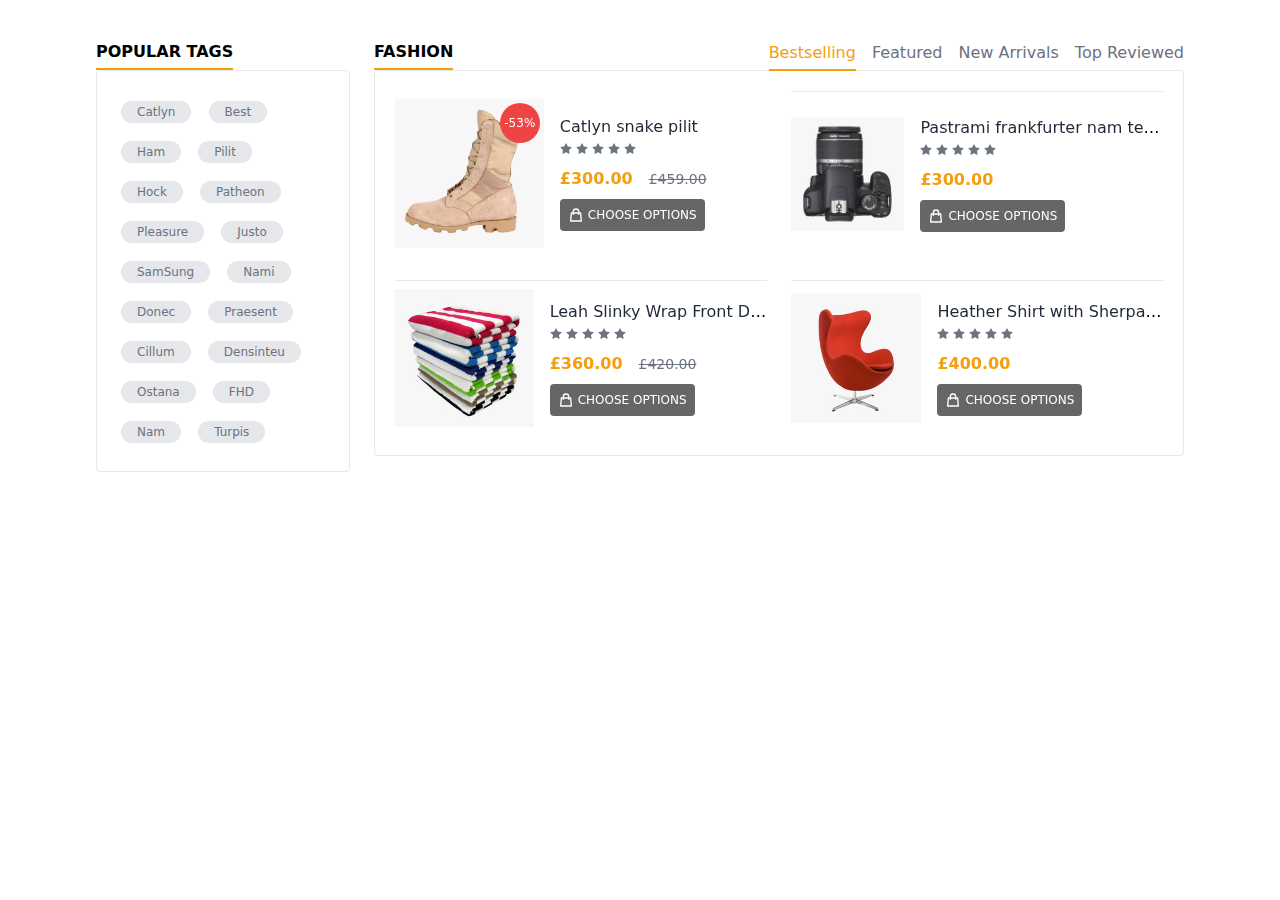
<file: sec-002.html>
<!DOCTYPE html>
<html>
	<head>
		<meta charset="utf-8">
		<meta name="viewport" content="width=device-width, initial-scale=1, shrink-to-fit=no">
		
		<!-- Company Name -->
		<title>E-market || SAYMON AREFIN AKASH</title>
		
		<!-- Company Icon -->
		<link rel="icon" href="images/logo.png">
		
		<!-- Google Font  -->

		<!-- Owl slider -->
		<link rel="stylesheet" href="css/owl.carousel.min.css">
		<link rel="stylesheet" href="css/owl.theme.default.min.css">	

		<!-- Tailwind-Css -->
		<link rel="stylesheet" href="css/tailwind.min.css">
		<style>
			.group:hover .hover\:w-full{
				width: 100%;
			}
		</style>
	</head>
	<body>
		<!-- ==Header Section == -->
		<header>
  
		</header>
		<main>
			<!-- ==section 001 slider Section == -->
			<section class="xl:px-24 sm:px-10 sm:px-4 px-1 py-10">
				<!--------------->
				<div class=" grid lg:grid-cols-4 sm:gap-6 gap-4 overflow-hidden">
					<!--------------->
					<div class=" hidden lg:block">
						<!---Hero text---->
						<div>
							<a href="#" class=" font-bold border-b-2 border-yellow-500 inline-block pb-1">POPULAR TAGS</a>
						</div>
						<!--------------->
						<div class=" border border-gray-200 rounded p-5">
							<ul>
								<!----------->
								<li class="inline-block px-1 py-2"><a class="duration-200 mr-1 mb-4 px-4 text-xs font-medium text-gray-500 mr-1 mb-4 p-1 hover:bg-yellow-500 hover:text-white bg-gray-200 bg-opacity-85 rounded-full" href="#">Catlyn</a></li>
								<!----------->
								<li class="inline-block px-1 py-2"><a class="duration-200 mr-1 mb-4 px-4 text-xs font-medium text-gray-500 mr-1 mb-4 p-1 hover:bg-yellow-500 hover:text-white bg-gray-200 bg-opacity-85 rounded-full" href="#">Best</a></li>
								<!----------->
								<li class="inline-block px-1 py-2"><a class="duration-200 mr-1 mb-4 px-4 text-xs font-medium text-gray-500 mr-1 mb-4 p-1 hover:bg-yellow-500 hover:text-white bg-gray-200 bg-opacity-85 rounded-full" href="#">Ham</a></li>
								<!----------->
								<li class="inline-block px-1 py-2"><a class="duration-200 mr-1 mb-4 px-4 text-xs font-medium text-gray-500 mr-1 mb-4 p-1 hover:bg-yellow-500 hover:text-white bg-gray-200 bg-opacity-85 rounded-full" href="#">Pilit</a></li>
								<!----------->
								<li class="inline-block px-1 py-2"><a class="duration-200 mr-1 mb-4 px-4 text-xs font-medium text-gray-500 mr-1 mb-4 p-1 hover:bg-yellow-500 hover:text-white bg-gray-200 bg-opacity-85 rounded-full" href="#">Hock</a></li>
								<!----------->
								<li class="inline-block px-1 py-2"><a class="duration-200 mr-1 mb-4 px-4 text-xs font-medium text-gray-500 mr-1 mb-4 p-1 hover:bg-yellow-500 hover:text-white bg-gray-200 bg-opacity-85 rounded-full" href="#">Patheon</a></li>
								<!----------->
								<li class="inline-block px-1 py-2"><a class="duration-200 mr-1 mb-4 px-4 text-xs font-medium text-gray-500 mr-1 mb-4 p-1 hover:bg-yellow-500 hover:text-white bg-gray-200 bg-opacity-85 rounded-full" href="#">Pleasure</a></li>
								<!----------->
								<li class="inline-block px-1 py-2"><a class="duration-200 mr-1 mb-4 px-4 text-xs font-medium text-gray-500 mr-1 mb-4 p-1 hover:bg-yellow-500 hover:text-white bg-gray-200 bg-opacity-85 rounded-full" href="#">Justo</a></li>
								<!----------->
								<li class="inline-block px-1 py-2"><a class="duration-200 mr-1 mb-4 px-4 text-xs font-medium text-gray-500 mr-1 mb-4 p-1 hover:bg-yellow-500 hover:text-white bg-gray-200 bg-opacity-85 rounded-full" href="#">SamSung</a></li>
								<!----------->
								<li class="inline-block px-1 py-2"><a class="duration-200 mr-1 mb-4 px-4 text-xs font-medium text-gray-500 mr-1 mb-4 p-1 hover:bg-yellow-500 hover:text-white bg-gray-200 bg-opacity-85 rounded-full" href="#">Nami</a></li>
								<!----------->
								<li class="inline-block px-1 py-2"><a class="duration-200 mr-1 mb-4 px-4 text-xs font-medium text-gray-500 mr-1 mb-4 p-1 hover:bg-yellow-500 hover:text-white bg-gray-200 bg-opacity-85 rounded-full" href="#">Donec</a></li>
								<!----------->
								<li class="inline-block px-1 py-2"><a class="duration-200 mr-1 mb-4 px-4 text-xs font-medium text-gray-500 mr-1 mb-4 p-1 hover:bg-yellow-500 hover:text-white bg-gray-200 bg-opacity-85 rounded-full" href="#">Praesent</a></li>
								<!----------->
								<li class="inline-block px-1 py-2"><a class="duration-200 mr-1 mb-4 px-4 text-xs font-medium text-gray-500 mr-1 mb-4 p-1 hover:bg-yellow-500 hover:text-white bg-gray-200 bg-opacity-85 rounded-full" href="#">Cillum</a></li>
								<!----------->
								<li class="inline-block px-1 py-2"><a class="duration-200 mr-1 mb-4 px-4 text-xs font-medium text-gray-500 mr-1 mb-4 p-1 hover:bg-yellow-500 hover:text-white bg-gray-200 bg-opacity-85 rounded-full" href="#">Densinteu</a></li>
								<!----------->
								<li class="inline-block px-1 py-2"><a class="duration-200 mr-1 mb-4 px-4 text-xs font-medium text-gray-500 mr-1 mb-4 p-1 hover:bg-yellow-500 hover:text-white bg-gray-200 bg-opacity-85 rounded-full" href="#">Ostana</a></li>
								<!----------->
								<li class="inline-block px-1 py-2"><a class="duration-200 mr-1 mb-4 px-4 text-xs font-medium text-gray-500 mr-1 mb-4 p-1 hover:bg-yellow-500 hover:text-white bg-gray-200 bg-opacity-85 rounded-full" href="#">FHD</a></li>
								<!----------->
								<li class="inline-block px-1 py-2"><a class="duration-200 mr-1 mb-4 px-4 text-xs font-medium text-gray-500 mr-1 mb-4 p-1 hover:bg-yellow-500 hover:text-white bg-gray-200 bg-opacity-85 rounded-full" href="#">Nam</a></li>
								<!----------->
								<li class="inline-block px-1 py-2"><a class="duration-200 mr-1 mb-4 px-4 text-xs font-medium text-gray-500 mr-1 mb-4 p-1 hover:bg-yellow-500 hover:text-white bg-gray-200 bg-opacity-85 rounded-full" href="#">Turpis</a></li>
							</ul>
						</div>
					</div>
					<!--------------->
					<div x-data="{ tab:'tab1'}" class=" lg:col-span-3">
						<!---Hero text---->
						<div class=" sm:flex items-center justify-between">
							<a href="#" class=" font-bold border-b-2 border-yellow-500 inline-block pb-1">FASHION</a>
							<div class="pt-5 sm:pt-0">
								<ul class="flex items-center sm:space-x-4 space-x-2">
									<li class="group">
										<a @click.prevent="tab = 'tab1'" class=" hover:text-yellow-500 text-gray-500"  href="#"
										:class="{'text-yellow-500': tab==='tab1'}"
										>Bestselling</a>
										<div :class="{'w-full': tab==='tab1'}" class=" bg-yellow-500 duration-300 h-0.5 hover:w-full w-0 mx-auto -mb-0.5 mt-1 flex justify-center"></div>
									</li>
									<li class="group">
										<a @click.prevent="tab = 'tab2'" class=" hover:text-yellow-500 text-gray-500" href="#"
										:class="{'text-yellow-500': tab==='tab2'}"
										>Featured</a>
										<div :class="{'w-full': tab==='tab2'}" class=" bg-yellow-500 duration-300 h-0.5 hover:w-full w-0 mx-auto -mb-0.5 mt-1 flex justify-center"></div>
									</li>
									<li class="group">
										<a @click.prevent="tab = 'tab3'" class=" hover:text-yellow-500 text-gray-500" href="#"
										:class="{'text-yellow-500': tab==='tab3'}"
										>New Arrivals</a>
										<div :class="{'w-full': tab==='tab3'}" class=" bg-yellow-500 duration-300 h-0.5 hover:w-full w-0 mx-auto -mb-0.5 mt-1 flex justify-center"></div>
									</li>
									<li class="group">
										<a @click.prevent="tab = 'tab4'" class=" hover:text-yellow-500 text-gray-500" href="#"
										:class="{'text-yellow-500': tab==='tab4'}"
										>Top Reviewed</a>
										<div :class="{'w-full': tab==='tab4'}" class=" bg-yellow-500 duration-300 h-0.5 hover:w-full w-0 mx-auto -mb-0.5 mt-1 flex justify-center"></div>
									</li>
								</ul>
							</div>
						</div>
						<!-----001------->
						<div class=" border border-gray-200 rounded sm:p-5 p-2">
							<!-- 001--->
							<div x-show="tab === 'tab1'"class="owl-carousel owl-carousel-02">
								<!-----001----->
								<div class=" grid grid-cols-2 gap-6 divide-y">
									<!---------->
									<div x-data="{hiddenbtn:false}" @mouseover="hiddenbtn=true" @mouseout="hiddenbtn=false" class="md:flex xl:items-center py-2">
										<!----->
										<div class="md:w-2/5 w-full mr-4 relative">
											<img class=" mx-auto" src="images/2__85707.1528614702.jpg" alt="2__85707.1528614702.jpg">
											<!--bages--->
											<div class=" absolute top-1 right-1 text-xs text-white bg-red-500 h-10 w-10 flex items-center justify-center rounded-full">
												<span>-53%</span>
											</div>
										</div>
										<!----->
										<div class="py-2">
											<!--Titile-->
											<a class=" text-gray-800 " href="#">Catlyn snake pilit</a>
											<!--Rating-->
											<div class=" flex items-center space-x-1 py-1 ">
												<!---->
												<svg class=" w-3 h-3 text-gray-500" fill="currentColor" viewBox="0 0 26 28">
													<path d="M0 10.109q0-0.578 0.875-0.719l7.844-1.141 3.516-7.109q0.297-0.641 0.766-0.641t0.766 0.641l3.516 7.109 7.844 1.141q0.875 0.141 0.875 0.719 0 0.344-0.406 0.75l-5.672 5.531 1.344 7.812q0.016 0.109 0.016 0.313 0 0.328-0.164 0.555t-0.477 0.227q-0.297 0-0.625-0.187l-7.016-3.687-7.016 3.687q-0.344 0.187-0.625 0.187-0.328 0-0.492-0.227t-0.164-0.555q0-0.094 0.031-0.313l1.344-7.812-5.688-5.531q-0.391-0.422-0.391-0.75z"></path>
												 </svg>
												<!---->
												<svg class=" w-3 h-3 text-gray-500" fill="currentColor" viewBox="0 0 26 28">
													<path d="M0 10.109q0-0.578 0.875-0.719l7.844-1.141 3.516-7.109q0.297-0.641 0.766-0.641t0.766 0.641l3.516 7.109 7.844 1.141q0.875 0.141 0.875 0.719 0 0.344-0.406 0.75l-5.672 5.531 1.344 7.812q0.016 0.109 0.016 0.313 0 0.328-0.164 0.555t-0.477 0.227q-0.297 0-0.625-0.187l-7.016-3.687-7.016 3.687q-0.344 0.187-0.625 0.187-0.328 0-0.492-0.227t-0.164-0.555q0-0.094 0.031-0.313l1.344-7.812-5.688-5.531q-0.391-0.422-0.391-0.75z"></path>
												 </svg>
												<!---->
												<svg class=" w-3 h-3 text-gray-500" fill="currentColor" viewBox="0 0 26 28">
													<path d="M0 10.109q0-0.578 0.875-0.719l7.844-1.141 3.516-7.109q0.297-0.641 0.766-0.641t0.766 0.641l3.516 7.109 7.844 1.141q0.875 0.141 0.875 0.719 0 0.344-0.406 0.75l-5.672 5.531 1.344 7.812q0.016 0.109 0.016 0.313 0 0.328-0.164 0.555t-0.477 0.227q-0.297 0-0.625-0.187l-7.016-3.687-7.016 3.687q-0.344 0.187-0.625 0.187-0.328 0-0.492-0.227t-0.164-0.555q0-0.094 0.031-0.313l1.344-7.812-5.688-5.531q-0.391-0.422-0.391-0.75z"></path>
												 </svg>
												<!---->
												<svg class=" w-3 h-3 text-gray-500" fill="currentColor" viewBox="0 0 26 28">
													<path d="M0 10.109q0-0.578 0.875-0.719l7.844-1.141 3.516-7.109q0.297-0.641 0.766-0.641t0.766 0.641l3.516 7.109 7.844 1.141q0.875 0.141 0.875 0.719 0 0.344-0.406 0.75l-5.672 5.531 1.344 7.812q0.016 0.109 0.016 0.313 0 0.328-0.164 0.555t-0.477 0.227q-0.297 0-0.625-0.187l-7.016-3.687-7.016 3.687q-0.344 0.187-0.625 0.187-0.328 0-0.492-0.227t-0.164-0.555q0-0.094 0.031-0.313l1.344-7.812-5.688-5.531q-0.391-0.422-0.391-0.75z"></path>
												 </svg>
												<!---->
												<svg class=" w-3 h-3 text-gray-500" fill="currentColor" viewBox="0 0 26 28">
													<path d="M0 10.109q0-0.578 0.875-0.719l7.844-1.141 3.516-7.109q0.297-0.641 0.766-0.641t0.766 0.641l3.516 7.109 7.844 1.141q0.875 0.141 0.875 0.719 0 0.344-0.406 0.75l-5.672 5.531 1.344 7.812q0.016 0.109 0.016 0.313 0 0.328-0.164 0.555t-0.477 0.227q-0.297 0-0.625-0.187l-7.016-3.687-7.016 3.687q-0.344 0.187-0.625 0.187-0.328 0-0.492-0.227t-0.164-0.555q0-0.094 0.031-0.313l1.344-7.812-5.688-5.531q-0.391-0.422-0.391-0.75z"></path>
												 </svg>
											</div>
											<!--Price-->
											<div class=" flex items-center my-2">
												<span class=" text-yellow-500 text-md font-bold mr-4">£300.00</span>
												<span class=" text-gray-500 text-sm"><del>£459.00</del></span>
											</div>
											<!--button-->
											<div class="xl:flex md:block flex items-center space-x-1">
												<!--button-->
												<button class="flex items-center uppercase text-white hover:bg-yellow-500 duration-100 bg-black bg-opacity-60 text-xs font-medium p-2 rounded whitespace-nowrap">
													<span class="mr-1">
														<svg xmlns="http://www.w3.org/2000/svg" class="h-4 w-4" fill="none" viewBox="0 0 24 24" stroke="currentColor">
															<path stroke-linecap="round" stroke-linejoin="round" stroke-width="2" d="M16 11V7a4 4 0 00-8 0v4M5 9h14l1 12H4L5 9z" />
														</svg>
													</span>
													<span>Choose Options</span>
												</button>
												<!--Hide button-->
												<div class="flex justify-center xl:pt-0 md:pt-2 pt-0 items-center space-x-1">
													<!---->
													<button x-show.transition.1000ms.scale.60="hiddenbtn" class="text-white hover:bg-yellow-500 duration-100 bg-black bg-opacity-60 text-xs font-medium p-2 rounded">
														<svg xmlns="http://www.w3.org/2000/svg" class="h-4 w-4" viewBox="0 0 20 20" fill="currentColor">
														<path fill-rule="evenodd" d="M3.172 5.172a4 4 0 015.656 0L10 6.343l1.172-1.171a4 4 0 115.656 5.656L10 17.657l-6.828-6.829a4 4 0 010-5.656z" clip-rule="evenodd" />
													  </svg>
													</button>
													<!---->
													<!---->
													<button x-show.transition.1000ms.scale.60="hiddenbtn" class="text-white hover:bg-yellow-500 duration-100 bg-black bg-opacity-60 text-xs font-medium p-2 rounded hidden md:block">
														<svg xmlns="http://www.w3.org/2000/svg" class="h-4 w-4" viewBox="0 0 20 20" fill="currentColor">
															<path fill-rule="evenodd" d="M4 2a1 1 0 011 1v2.101a7.002 7.002 0 0111.601 2.566 1 1 0 11-1.885.666A5.002 5.002 0 005.999 7H9a1 1 0 010 2H4a1 1 0 01-1-1V3a1 1 0 011-1zm.008 9.057a1 1 0 011.276.61A5.002 5.002 0 0014.001 13H11a1 1 0 110-2h5a1 1 0 011 1v5a1 1 0 11-2 0v-2.101a7.002 7.002 0 01-11.601-2.566 1 1 0 01.61-1.276z" clip-rule="evenodd" />
														  </svg>
													</button>
													<!---->
												</div>
											</div>
										</div>
									</div>
									<!---------->
									<div x-data="{hiddenbtn:false}" @mouseover="hiddenbtn=true" @mouseout="hiddenbtn=false" class="md:flex xl:items-center py-2">
										<!----->
										<div class="md:w-2/5 w-full mr-4 relative">
											<img class=" mx-auto" src="images/25__80136.1528614421.jpg" alt="25__80136.1528614421.jpg">
										</div>
										<!----->
										<div class="py-2 overflow-hidden overflow-ellipsis whitespace-nowrap">
											<!--Titile-->
											<a class=" text-gray-800  " href="#">Pastrami frankfurter nam tempus turpis</a>
											<!--Rating-->
											<div class=" flex items-center space-x-1 py-1 ">
												<!---->
												<svg class=" w-3 h-3 text-gray-500" fill="currentColor" viewBox="0 0 26 28">
													<path d="M0 10.109q0-0.578 0.875-0.719l7.844-1.141 3.516-7.109q0.297-0.641 0.766-0.641t0.766 0.641l3.516 7.109 7.844 1.141q0.875 0.141 0.875 0.719 0 0.344-0.406 0.75l-5.672 5.531 1.344 7.812q0.016 0.109 0.016 0.313 0 0.328-0.164 0.555t-0.477 0.227q-0.297 0-0.625-0.187l-7.016-3.687-7.016 3.687q-0.344 0.187-0.625 0.187-0.328 0-0.492-0.227t-0.164-0.555q0-0.094 0.031-0.313l1.344-7.812-5.688-5.531q-0.391-0.422-0.391-0.75z"></path>
												 </svg>
												<!---->
												<svg class=" w-3 h-3 text-gray-500" fill="currentColor" viewBox="0 0 26 28">
													<path d="M0 10.109q0-0.578 0.875-0.719l7.844-1.141 3.516-7.109q0.297-0.641 0.766-0.641t0.766 0.641l3.516 7.109 7.844 1.141q0.875 0.141 0.875 0.719 0 0.344-0.406 0.75l-5.672 5.531 1.344 7.812q0.016 0.109 0.016 0.313 0 0.328-0.164 0.555t-0.477 0.227q-0.297 0-0.625-0.187l-7.016-3.687-7.016 3.687q-0.344 0.187-0.625 0.187-0.328 0-0.492-0.227t-0.164-0.555q0-0.094 0.031-0.313l1.344-7.812-5.688-5.531q-0.391-0.422-0.391-0.75z"></path>
												 </svg>
												<!---->
												<svg class=" w-3 h-3 text-gray-500" fill="currentColor" viewBox="0 0 26 28">
													<path d="M0 10.109q0-0.578 0.875-0.719l7.844-1.141 3.516-7.109q0.297-0.641 0.766-0.641t0.766 0.641l3.516 7.109 7.844 1.141q0.875 0.141 0.875 0.719 0 0.344-0.406 0.75l-5.672 5.531 1.344 7.812q0.016 0.109 0.016 0.313 0 0.328-0.164 0.555t-0.477 0.227q-0.297 0-0.625-0.187l-7.016-3.687-7.016 3.687q-0.344 0.187-0.625 0.187-0.328 0-0.492-0.227t-0.164-0.555q0-0.094 0.031-0.313l1.344-7.812-5.688-5.531q-0.391-0.422-0.391-0.75z"></path>
												 </svg>
												<!---->
												<svg class=" w-3 h-3 text-gray-500" fill="currentColor" viewBox="0 0 26 28">
													<path d="M0 10.109q0-0.578 0.875-0.719l7.844-1.141 3.516-7.109q0.297-0.641 0.766-0.641t0.766 0.641l3.516 7.109 7.844 1.141q0.875 0.141 0.875 0.719 0 0.344-0.406 0.75l-5.672 5.531 1.344 7.812q0.016 0.109 0.016 0.313 0 0.328-0.164 0.555t-0.477 0.227q-0.297 0-0.625-0.187l-7.016-3.687-7.016 3.687q-0.344 0.187-0.625 0.187-0.328 0-0.492-0.227t-0.164-0.555q0-0.094 0.031-0.313l1.344-7.812-5.688-5.531q-0.391-0.422-0.391-0.75z"></path>
												 </svg>
												<!---->
												<svg class=" w-3 h-3 text-gray-500" fill="currentColor" viewBox="0 0 26 28">
													<path d="M0 10.109q0-0.578 0.875-0.719l7.844-1.141 3.516-7.109q0.297-0.641 0.766-0.641t0.766 0.641l3.516 7.109 7.844 1.141q0.875 0.141 0.875 0.719 0 0.344-0.406 0.75l-5.672 5.531 1.344 7.812q0.016 0.109 0.016 0.313 0 0.328-0.164 0.555t-0.477 0.227q-0.297 0-0.625-0.187l-7.016-3.687-7.016 3.687q-0.344 0.187-0.625 0.187-0.328 0-0.492-0.227t-0.164-0.555q0-0.094 0.031-0.313l1.344-7.812-5.688-5.531q-0.391-0.422-0.391-0.75z"></path>
												 </svg>
											</div>
											<!--Price-->
											<div class=" flex items-center my-2">
												<span class=" text-yellow-500 text-md font-bold mr-4">£300.00</span>
											</div>
											<!--button-->
											<div class="xl:flex md:block flex items-center space-x-1">
												<!--button-->
												<button class="flex items-center uppercase text-white hover:bg-yellow-500 duration-100 bg-black bg-opacity-60 text-xs font-medium p-2 rounded whitespace-nowrap">
													<span class="mr-1">
														<svg xmlns="http://www.w3.org/2000/svg" class="h-4 w-4" fill="none" viewBox="0 0 24 24" stroke="currentColor">
															<path stroke-linecap="round" stroke-linejoin="round" stroke-width="2" d="M16 11V7a4 4 0 00-8 0v4M5 9h14l1 12H4L5 9z" />
														</svg>
													</span>
													<span>Choose Options</span>
												</button>
												<!--Hide button-->
												<div class="flex justify-center xl:pt-0 md:pt-2 pt-0 items-center space-x-1">
													<!---->
													<button x-show.transition.1000ms.scale.60="hiddenbtn" class="text-white hover:bg-yellow-500 duration-100 bg-black bg-opacity-60 text-xs font-medium p-2 rounded">
														<svg xmlns="http://www.w3.org/2000/svg" class="h-4 w-4" viewBox="0 0 20 20" fill="currentColor">
														<path fill-rule="evenodd" d="M3.172 5.172a4 4 0 015.656 0L10 6.343l1.172-1.171a4 4 0 115.656 5.656L10 17.657l-6.828-6.829a4 4 0 010-5.656z" clip-rule="evenodd" />
													  </svg>
													</button>
													<!---->
													<!---->
													<button x-show.transition.1000ms.scale.60="hiddenbtn" class="text-white hover:bg-yellow-500 duration-100 bg-black bg-opacity-60 text-xs font-medium p-2 rounded hidden md:block">
														<svg xmlns="http://www.w3.org/2000/svg" class="h-4 w-4" viewBox="0 0 20 20" fill="currentColor">
															<path fill-rule="evenodd" d="M4 2a1 1 0 011 1v2.101a7.002 7.002 0 0111.601 2.566 1 1 0 11-1.885.666A5.002 5.002 0 005.999 7H9a1 1 0 010 2H4a1 1 0 01-1-1V3a1 1 0 011-1zm.008 9.057a1 1 0 011.276.61A5.002 5.002 0 0014.001 13H11a1 1 0 110-2h5a1 1 0 011 1v5a1 1 0 11-2 0v-2.101a7.002 7.002 0 01-11.601-2.566 1 1 0 01.61-1.276z" clip-rule="evenodd" />
														  </svg>
													</button>
													<!---->
												</div>
											</div>
										</div>
									</div>
									<!---------->
									<div x-data="{hiddenbtn:false}" @mouseover="hiddenbtn=true" @mouseout="hiddenbtn=false" class="md:flex xl:items-center py-2">
										<!----->
										<div class="md:w-2/5 w-full mr-4 relative">
											<img class=" mx-auto" src="images/43__44588.1528616159.jpg" alt="43__44588.1528616159.jpg">
										</div>
										<!----->
										<div class="py-2 overflow-hidden overflow-ellipsis whitespace-nowrap">
											<!--Titile-->
											<a class=" text-gray-800  " href="#">Leah Slinky Wrap Front Dress</a>
											<!--Rating-->
											<div class=" flex items-center space-x-1 py-1 ">
												<!---->
												<svg class=" w-3 h-3 text-gray-500" fill="currentColor" viewBox="0 0 26 28">
													<path d="M0 10.109q0-0.578 0.875-0.719l7.844-1.141 3.516-7.109q0.297-0.641 0.766-0.641t0.766 0.641l3.516 7.109 7.844 1.141q0.875 0.141 0.875 0.719 0 0.344-0.406 0.75l-5.672 5.531 1.344 7.812q0.016 0.109 0.016 0.313 0 0.328-0.164 0.555t-0.477 0.227q-0.297 0-0.625-0.187l-7.016-3.687-7.016 3.687q-0.344 0.187-0.625 0.187-0.328 0-0.492-0.227t-0.164-0.555q0-0.094 0.031-0.313l1.344-7.812-5.688-5.531q-0.391-0.422-0.391-0.75z"></path>
												 </svg>
												<!---->
												<svg class=" w-3 h-3 text-gray-500" fill="currentColor" viewBox="0 0 26 28">
													<path d="M0 10.109q0-0.578 0.875-0.719l7.844-1.141 3.516-7.109q0.297-0.641 0.766-0.641t0.766 0.641l3.516 7.109 7.844 1.141q0.875 0.141 0.875 0.719 0 0.344-0.406 0.75l-5.672 5.531 1.344 7.812q0.016 0.109 0.016 0.313 0 0.328-0.164 0.555t-0.477 0.227q-0.297 0-0.625-0.187l-7.016-3.687-7.016 3.687q-0.344 0.187-0.625 0.187-0.328 0-0.492-0.227t-0.164-0.555q0-0.094 0.031-0.313l1.344-7.812-5.688-5.531q-0.391-0.422-0.391-0.75z"></path>
												 </svg>
												<!---->
												<svg class=" w-3 h-3 text-gray-500" fill="currentColor" viewBox="0 0 26 28">
													<path d="M0 10.109q0-0.578 0.875-0.719l7.844-1.141 3.516-7.109q0.297-0.641 0.766-0.641t0.766 0.641l3.516 7.109 7.844 1.141q0.875 0.141 0.875 0.719 0 0.344-0.406 0.75l-5.672 5.531 1.344 7.812q0.016 0.109 0.016 0.313 0 0.328-0.164 0.555t-0.477 0.227q-0.297 0-0.625-0.187l-7.016-3.687-7.016 3.687q-0.344 0.187-0.625 0.187-0.328 0-0.492-0.227t-0.164-0.555q0-0.094 0.031-0.313l1.344-7.812-5.688-5.531q-0.391-0.422-0.391-0.75z"></path>
												 </svg>
												<!---->
												<svg class=" w-3 h-3 text-gray-500" fill="currentColor" viewBox="0 0 26 28">
													<path d="M0 10.109q0-0.578 0.875-0.719l7.844-1.141 3.516-7.109q0.297-0.641 0.766-0.641t0.766 0.641l3.516 7.109 7.844 1.141q0.875 0.141 0.875 0.719 0 0.344-0.406 0.75l-5.672 5.531 1.344 7.812q0.016 0.109 0.016 0.313 0 0.328-0.164 0.555t-0.477 0.227q-0.297 0-0.625-0.187l-7.016-3.687-7.016 3.687q-0.344 0.187-0.625 0.187-0.328 0-0.492-0.227t-0.164-0.555q0-0.094 0.031-0.313l1.344-7.812-5.688-5.531q-0.391-0.422-0.391-0.75z"></path>
												 </svg>
												<!---->
												<svg class=" w-3 h-3 text-gray-500" fill="currentColor" viewBox="0 0 26 28">
													<path d="M0 10.109q0-0.578 0.875-0.719l7.844-1.141 3.516-7.109q0.297-0.641 0.766-0.641t0.766 0.641l3.516 7.109 7.844 1.141q0.875 0.141 0.875 0.719 0 0.344-0.406 0.75l-5.672 5.531 1.344 7.812q0.016 0.109 0.016 0.313 0 0.328-0.164 0.555t-0.477 0.227q-0.297 0-0.625-0.187l-7.016-3.687-7.016 3.687q-0.344 0.187-0.625 0.187-0.328 0-0.492-0.227t-0.164-0.555q0-0.094 0.031-0.313l1.344-7.812-5.688-5.531q-0.391-0.422-0.391-0.75z"></path>
												 </svg>
											</div>
											<!--Price-->
											<div class=" flex items-center my-2">
												<span class=" text-yellow-500 text-md font-bold mr-4">£360.00</span>
												<span class=" text-gray-500 text-sm"><del>£420.00</del></span>
											</div>
											<!--button-->
											<div class="xl:flex md:block flex items-center space-x-1">
												<!--button-->
												<button class="flex items-center uppercase text-white hover:bg-yellow-500 duration-100 bg-black bg-opacity-60 text-xs font-medium p-2 rounded whitespace-nowrap">
													<span class="mr-1">
														<svg xmlns="http://www.w3.org/2000/svg" class="h-4 w-4" fill="none" viewBox="0 0 24 24" stroke="currentColor">
															<path stroke-linecap="round" stroke-linejoin="round" stroke-width="2" d="M16 11V7a4 4 0 00-8 0v4M5 9h14l1 12H4L5 9z" />
														</svg>
													</span>
													<span>Choose Options</span>
												</button>
												<!--Hide button-->
												<div class="flex justify-center xl:pt-0 md:pt-2 pt-0 items-center space-x-1">
													<!---->
													<button x-show.transition.1000ms.scale.60="hiddenbtn" class="text-white hover:bg-yellow-500 duration-100 bg-black bg-opacity-60 text-xs font-medium p-2 rounded">
														<svg xmlns="http://www.w3.org/2000/svg" class="h-4 w-4" viewBox="0 0 20 20" fill="currentColor">
														<path fill-rule="evenodd" d="M3.172 5.172a4 4 0 015.656 0L10 6.343l1.172-1.171a4 4 0 115.656 5.656L10 17.657l-6.828-6.829a4 4 0 010-5.656z" clip-rule="evenodd" />
													  </svg>
													</button>
													<!---->
													<!---->
													<button x-show.transition.1000ms.scale.60="hiddenbtn" class="text-white hover:bg-yellow-500 duration-100 bg-black bg-opacity-60 text-xs font-medium p-2 rounded hidden md:block">
														<svg xmlns="http://www.w3.org/2000/svg" class="h-4 w-4" viewBox="0 0 20 20" fill="currentColor">
															<path fill-rule="evenodd" d="M4 2a1 1 0 011 1v2.101a7.002 7.002 0 0111.601 2.566 1 1 0 11-1.885.666A5.002 5.002 0 005.999 7H9a1 1 0 010 2H4a1 1 0 01-1-1V3a1 1 0 011-1zm.008 9.057a1 1 0 011.276.61A5.002 5.002 0 0014.001 13H11a1 1 0 110-2h5a1 1 0 011 1v5a1 1 0 11-2 0v-2.101a7.002 7.002 0 01-11.601-2.566 1 1 0 01.61-1.276z" clip-rule="evenodd" />
														  </svg>
													</button>
													<!---->
												</div>
											</div>
										</div>
									</div>
									<!---------->
									<div x-data="{hiddenbtn:false}" @mouseover="hiddenbtn=true" @mouseout="hiddenbtn=false" class="md:flex xl:items-center py-2">
										<!----->
										<div class="md:w-2/5 w-full mr-4 relative">
											<img class=" mx-auto" src="images/58__52605.1528616143.jpg" alt="58__52605.1528616143.jpg">
										</div>
										<!----->
										<div class="py-2 overflow-hidden overflow-ellipsis whitespace-nowrap">
											<!--Titile-->
											<a class=" text-gray-800  " href="#">Heather Shirt with Sherpa-Lined</a>
											<!--Rating-->
											<div class=" flex items-center space-x-1 py-1 ">
												<!---->
												<svg class=" w-3 h-3 text-gray-500" fill="currentColor" viewBox="0 0 26 28">
													<path d="M0 10.109q0-0.578 0.875-0.719l7.844-1.141 3.516-7.109q0.297-0.641 0.766-0.641t0.766 0.641l3.516 7.109 7.844 1.141q0.875 0.141 0.875 0.719 0 0.344-0.406 0.75l-5.672 5.531 1.344 7.812q0.016 0.109 0.016 0.313 0 0.328-0.164 0.555t-0.477 0.227q-0.297 0-0.625-0.187l-7.016-3.687-7.016 3.687q-0.344 0.187-0.625 0.187-0.328 0-0.492-0.227t-0.164-0.555q0-0.094 0.031-0.313l1.344-7.812-5.688-5.531q-0.391-0.422-0.391-0.75z"></path>
												 </svg>
												<!---->
												<svg class=" w-3 h-3 text-gray-500" fill="currentColor" viewBox="0 0 26 28">
													<path d="M0 10.109q0-0.578 0.875-0.719l7.844-1.141 3.516-7.109q0.297-0.641 0.766-0.641t0.766 0.641l3.516 7.109 7.844 1.141q0.875 0.141 0.875 0.719 0 0.344-0.406 0.75l-5.672 5.531 1.344 7.812q0.016 0.109 0.016 0.313 0 0.328-0.164 0.555t-0.477 0.227q-0.297 0-0.625-0.187l-7.016-3.687-7.016 3.687q-0.344 0.187-0.625 0.187-0.328 0-0.492-0.227t-0.164-0.555q0-0.094 0.031-0.313l1.344-7.812-5.688-5.531q-0.391-0.422-0.391-0.75z"></path>
												 </svg>
												<!---->
												<svg class=" w-3 h-3 text-gray-500" fill="currentColor" viewBox="0 0 26 28">
													<path d="M0 10.109q0-0.578 0.875-0.719l7.844-1.141 3.516-7.109q0.297-0.641 0.766-0.641t0.766 0.641l3.516 7.109 7.844 1.141q0.875 0.141 0.875 0.719 0 0.344-0.406 0.75l-5.672 5.531 1.344 7.812q0.016 0.109 0.016 0.313 0 0.328-0.164 0.555t-0.477 0.227q-0.297 0-0.625-0.187l-7.016-3.687-7.016 3.687q-0.344 0.187-0.625 0.187-0.328 0-0.492-0.227t-0.164-0.555q0-0.094 0.031-0.313l1.344-7.812-5.688-5.531q-0.391-0.422-0.391-0.75z"></path>
												 </svg>
												<!---->
												<svg class=" w-3 h-3 text-gray-500" fill="currentColor" viewBox="0 0 26 28">
													<path d="M0 10.109q0-0.578 0.875-0.719l7.844-1.141 3.516-7.109q0.297-0.641 0.766-0.641t0.766 0.641l3.516 7.109 7.844 1.141q0.875 0.141 0.875 0.719 0 0.344-0.406 0.75l-5.672 5.531 1.344 7.812q0.016 0.109 0.016 0.313 0 0.328-0.164 0.555t-0.477 0.227q-0.297 0-0.625-0.187l-7.016-3.687-7.016 3.687q-0.344 0.187-0.625 0.187-0.328 0-0.492-0.227t-0.164-0.555q0-0.094 0.031-0.313l1.344-7.812-5.688-5.531q-0.391-0.422-0.391-0.75z"></path>
												 </svg>
												<!---->
												<svg class=" w-3 h-3 text-gray-500" fill="currentColor" viewBox="0 0 26 28">
													<path d="M0 10.109q0-0.578 0.875-0.719l7.844-1.141 3.516-7.109q0.297-0.641 0.766-0.641t0.766 0.641l3.516 7.109 7.844 1.141q0.875 0.141 0.875 0.719 0 0.344-0.406 0.75l-5.672 5.531 1.344 7.812q0.016 0.109 0.016 0.313 0 0.328-0.164 0.555t-0.477 0.227q-0.297 0-0.625-0.187l-7.016-3.687-7.016 3.687q-0.344 0.187-0.625 0.187-0.328 0-0.492-0.227t-0.164-0.555q0-0.094 0.031-0.313l1.344-7.812-5.688-5.531q-0.391-0.422-0.391-0.75z"></path>
												 </svg>
											</div>
											<!--Price-->
											<div class=" flex items-center my-2">
												<span class=" text-yellow-500 text-md font-bold mr-4">£400.00</span>
											</div>
											<!--button-->
											<div class="xl:flex md:block flex items-center space-x-1">
												<!--button-->
												<button class="flex items-center uppercase text-white hover:bg-yellow-500 duration-100 bg-black bg-opacity-60 text-xs font-medium p-2 rounded whitespace-nowrap">
													<span class="mr-1">
														<svg xmlns="http://www.w3.org/2000/svg" class="h-4 w-4" fill="none" viewBox="0 0 24 24" stroke="currentColor">
															<path stroke-linecap="round" stroke-linejoin="round" stroke-width="2" d="M16 11V7a4 4 0 00-8 0v4M5 9h14l1 12H4L5 9z" />
														</svg>
													</span>
													<span>Choose Options</span>
												</button>
												<!--Hide button-->
												<div class="flex justify-center xl:pt-0 md:pt-2 pt-0 items-center space-x-1">
													<!---->
													<button x-show.transition.1000ms.scale.60="hiddenbtn" class="text-white hover:bg-yellow-500 duration-100 bg-black bg-opacity-60 text-xs font-medium p-2 rounded">
														<svg xmlns="http://www.w3.org/2000/svg" class="h-4 w-4" viewBox="0 0 20 20" fill="currentColor">
														<path fill-rule="evenodd" d="M3.172 5.172a4 4 0 015.656 0L10 6.343l1.172-1.171a4 4 0 115.656 5.656L10 17.657l-6.828-6.829a4 4 0 010-5.656z" clip-rule="evenodd" />
													  </svg>
													</button>
													<!---->
													<!---->
													<button x-show.transition.1000ms.scale.60="hiddenbtn" class="text-white hover:bg-yellow-500 duration-100 bg-black bg-opacity-60 text-xs font-medium p-2 rounded hidden md:block">
														<svg xmlns="http://www.w3.org/2000/svg" class="h-4 w-4" viewBox="0 0 20 20" fill="currentColor">
															<path fill-rule="evenodd" d="M4 2a1 1 0 011 1v2.101a7.002 7.002 0 0111.601 2.566 1 1 0 11-1.885.666A5.002 5.002 0 005.999 7H9a1 1 0 010 2H4a1 1 0 01-1-1V3a1 1 0 011-1zm.008 9.057a1 1 0 011.276.61A5.002 5.002 0 0014.001 13H11a1 1 0 110-2h5a1 1 0 011 1v5a1 1 0 11-2 0v-2.101a7.002 7.002 0 01-11.601-2.566 1 1 0 01.61-1.276z" clip-rule="evenodd" />
														  </svg>
													</button>
													<!---->
												</div>
											</div>
										</div>
									</div>
								</div>
								<!-----002----->
								<div class=" grid grid-cols-2 gap-6 divide-y">
									<!---------->
									<div x-data="{hiddenbtn:false}" @mouseover="hiddenbtn=true" @mouseout="hiddenbtn=false" class="md:flex xl:items-center py-2">
										<!----->
										<div class="md:w-2/5 w-full mr-4 relative">
											<img class=" mx-auto" src="images/7__94310.1528614719.jpg" alt="7__94310.1528614719.jpg">
											<!--bages--->
											<div class=" absolute top-1 right-1 text-xs text-white bg-red-500 h-10 w-10 flex items-center justify-center rounded-full">
												<span>-25%</span>
											</div>
										</div>
										<!----->
										<div class="py-2">
											<!--Titile-->
											<a class=" text-gray-800 " href="#">Kenle masenitcute</a>
											<!--Rating-->
											<div class=" flex items-center space-x-1 py-1 ">
												<!---->
												<svg class=" w-3 h-3 text-gray-500" fill="currentColor" viewBox="0 0 26 28">
													<path d="M0 10.109q0-0.578 0.875-0.719l7.844-1.141 3.516-7.109q0.297-0.641 0.766-0.641t0.766 0.641l3.516 7.109 7.844 1.141q0.875 0.141 0.875 0.719 0 0.344-0.406 0.75l-5.672 5.531 1.344 7.812q0.016 0.109 0.016 0.313 0 0.328-0.164 0.555t-0.477 0.227q-0.297 0-0.625-0.187l-7.016-3.687-7.016 3.687q-0.344 0.187-0.625 0.187-0.328 0-0.492-0.227t-0.164-0.555q0-0.094 0.031-0.313l1.344-7.812-5.688-5.531q-0.391-0.422-0.391-0.75z"></path>
												 </svg>
												<!---->
												<svg class=" w-3 h-3 text-gray-500" fill="currentColor" viewBox="0 0 26 28">
													<path d="M0 10.109q0-0.578 0.875-0.719l7.844-1.141 3.516-7.109q0.297-0.641 0.766-0.641t0.766 0.641l3.516 7.109 7.844 1.141q0.875 0.141 0.875 0.719 0 0.344-0.406 0.75l-5.672 5.531 1.344 7.812q0.016 0.109 0.016 0.313 0 0.328-0.164 0.555t-0.477 0.227q-0.297 0-0.625-0.187l-7.016-3.687-7.016 3.687q-0.344 0.187-0.625 0.187-0.328 0-0.492-0.227t-0.164-0.555q0-0.094 0.031-0.313l1.344-7.812-5.688-5.531q-0.391-0.422-0.391-0.75z"></path>
												 </svg>
												<!---->
												<svg class=" w-3 h-3 text-gray-500" fill="currentColor" viewBox="0 0 26 28">
													<path d="M0 10.109q0-0.578 0.875-0.719l7.844-1.141 3.516-7.109q0.297-0.641 0.766-0.641t0.766 0.641l3.516 7.109 7.844 1.141q0.875 0.141 0.875 0.719 0 0.344-0.406 0.75l-5.672 5.531 1.344 7.812q0.016 0.109 0.016 0.313 0 0.328-0.164 0.555t-0.477 0.227q-0.297 0-0.625-0.187l-7.016-3.687-7.016 3.687q-0.344 0.187-0.625 0.187-0.328 0-0.492-0.227t-0.164-0.555q0-0.094 0.031-0.313l1.344-7.812-5.688-5.531q-0.391-0.422-0.391-0.75z"></path>
												 </svg>
												<!---->
												<svg class=" w-3 h-3 text-gray-500" fill="currentColor" viewBox="0 0 26 28">
													<path d="M0 10.109q0-0.578 0.875-0.719l7.844-1.141 3.516-7.109q0.297-0.641 0.766-0.641t0.766 0.641l3.516 7.109 7.844 1.141q0.875 0.141 0.875 0.719 0 0.344-0.406 0.75l-5.672 5.531 1.344 7.812q0.016 0.109 0.016 0.313 0 0.328-0.164 0.555t-0.477 0.227q-0.297 0-0.625-0.187l-7.016-3.687-7.016 3.687q-0.344 0.187-0.625 0.187-0.328 0-0.492-0.227t-0.164-0.555q0-0.094 0.031-0.313l1.344-7.812-5.688-5.531q-0.391-0.422-0.391-0.75z"></path>
												 </svg>
												<!---->
												<svg class=" w-3 h-3 text-gray-500" fill="currentColor" viewBox="0 0 26 28">
													<path d="M0 10.109q0-0.578 0.875-0.719l7.844-1.141 3.516-7.109q0.297-0.641 0.766-0.641t0.766 0.641l3.516 7.109 7.844 1.141q0.875 0.141 0.875 0.719 0 0.344-0.406 0.75l-5.672 5.531 1.344 7.812q0.016 0.109 0.016 0.313 0 0.328-0.164 0.555t-0.477 0.227q-0.297 0-0.625-0.187l-7.016-3.687-7.016 3.687q-0.344 0.187-0.625 0.187-0.328 0-0.492-0.227t-0.164-0.555q0-0.094 0.031-0.313l1.344-7.812-5.688-5.531q-0.391-0.422-0.391-0.75z"></path>
												 </svg>
											</div>
											<!--Price-->
											<div class=" flex items-center my-2">
												<span class=" text-yellow-500 text-md font-bold mr-4">£400.00</span>
												<span class=" text-gray-500 text-sm"><del>£400.00</del></span>
											</div>
											<!--button-->
											<div class="xl:flex md:block flex items-center space-x-1">
												<!--button-->
												<button class="flex items-center uppercase text-white hover:bg-yellow-500 duration-100 bg-black bg-opacity-60 text-xs font-medium p-2 rounded whitespace-nowrap">
													<span class="mr-1">
														<svg xmlns="http://www.w3.org/2000/svg" class="h-4 w-4" fill="none" viewBox="0 0 24 24" stroke="currentColor">
															<path stroke-linecap="round" stroke-linejoin="round" stroke-width="2" d="M16 11V7a4 4 0 00-8 0v4M5 9h14l1 12H4L5 9z" />
														</svg>
													</span>
													<span>Choose Options</span>
												</button>
												<!--Hide button-->
												<div class="flex justify-center xl:pt-0 md:pt-2 pt-0 items-center space-x-1">
													<!---->
													<button x-show.transition.1000ms.scale.60="hiddenbtn" class="text-white hover:bg-yellow-500 duration-100 bg-black bg-opacity-60 text-xs font-medium p-2 rounded">
														<svg xmlns="http://www.w3.org/2000/svg" class="h-4 w-4" viewBox="0 0 20 20" fill="currentColor">
														<path fill-rule="evenodd" d="M3.172 5.172a4 4 0 015.656 0L10 6.343l1.172-1.171a4 4 0 115.656 5.656L10 17.657l-6.828-6.829a4 4 0 010-5.656z" clip-rule="evenodd" />
													  </svg>
													</button>
													<!---->
													<!---->
													<button x-show.transition.1000ms.scale.60="hiddenbtn" class="text-white hover:bg-yellow-500 duration-100 bg-black bg-opacity-60 text-xs font-medium p-2 rounded hidden md:block">
														<svg xmlns="http://www.w3.org/2000/svg" class="h-4 w-4" viewBox="0 0 20 20" fill="currentColor">
															<path fill-rule="evenodd" d="M4 2a1 1 0 011 1v2.101a7.002 7.002 0 0111.601 2.566 1 1 0 11-1.885.666A5.002 5.002 0 005.999 7H9a1 1 0 010 2H4a1 1 0 01-1-1V3a1 1 0 011-1zm.008 9.057a1 1 0 011.276.61A5.002 5.002 0 0014.001 13H11a1 1 0 110-2h5a1 1 0 011 1v5a1 1 0 11-2 0v-2.101a7.002 7.002 0 01-11.601-2.566 1 1 0 01.61-1.276z" clip-rule="evenodd" />
														  </svg>
													</button>
													<!---->
												</div>
											</div>
										</div>
									</div>
									<!---------->
									<div x-data="{hiddenbtn:false}" @mouseover="hiddenbtn=true" @mouseout="hiddenbtn=false" class="md:flex xl:items-center py-2">
										<!----->
										<div class="md:w-2/5 w-full mr-4 relative">
											<img class=" mx-auto" src="images/26__00604.1528614678.jpg" alt="26__00604.1528614678.jpg">
											<!--bages--->
											<div class=" absolute top-1 right-1 text-xs text-white bg-red-500 h-10 w-10 flex items-center justify-center rounded-full">
												<span>-57%</span>
											</div>
										</div>
										<!----->
										<div class="py-2 overflow-hidden overflow-ellipsis whitespace-nowrap">
											<!--Titile-->
											<a class=" text-gray-800  " href="#">Lande sincutinste</a>
											<!--Rating-->
											<div class=" flex items-center space-x-1 py-1 ">
												<!---->
												<svg class=" w-3 h-3 text-gray-500" fill="currentColor" viewBox="0 0 26 28">
													<path d="M0 10.109q0-0.578 0.875-0.719l7.844-1.141 3.516-7.109q0.297-0.641 0.766-0.641t0.766 0.641l3.516 7.109 7.844 1.141q0.875 0.141 0.875 0.719 0 0.344-0.406 0.75l-5.672 5.531 1.344 7.812q0.016 0.109 0.016 0.313 0 0.328-0.164 0.555t-0.477 0.227q-0.297 0-0.625-0.187l-7.016-3.687-7.016 3.687q-0.344 0.187-0.625 0.187-0.328 0-0.492-0.227t-0.164-0.555q0-0.094 0.031-0.313l1.344-7.812-5.688-5.531q-0.391-0.422-0.391-0.75z"></path>
												 </svg>
												<!---->
												<svg class=" w-3 h-3 text-gray-500" fill="currentColor" viewBox="0 0 26 28">
													<path d="M0 10.109q0-0.578 0.875-0.719l7.844-1.141 3.516-7.109q0.297-0.641 0.766-0.641t0.766 0.641l3.516 7.109 7.844 1.141q0.875 0.141 0.875 0.719 0 0.344-0.406 0.75l-5.672 5.531 1.344 7.812q0.016 0.109 0.016 0.313 0 0.328-0.164 0.555t-0.477 0.227q-0.297 0-0.625-0.187l-7.016-3.687-7.016 3.687q-0.344 0.187-0.625 0.187-0.328 0-0.492-0.227t-0.164-0.555q0-0.094 0.031-0.313l1.344-7.812-5.688-5.531q-0.391-0.422-0.391-0.75z"></path>
												 </svg>
												<!---->
												<svg class=" w-3 h-3 text-gray-500" fill="currentColor" viewBox="0 0 26 28">
													<path d="M0 10.109q0-0.578 0.875-0.719l7.844-1.141 3.516-7.109q0.297-0.641 0.766-0.641t0.766 0.641l3.516 7.109 7.844 1.141q0.875 0.141 0.875 0.719 0 0.344-0.406 0.75l-5.672 5.531 1.344 7.812q0.016 0.109 0.016 0.313 0 0.328-0.164 0.555t-0.477 0.227q-0.297 0-0.625-0.187l-7.016-3.687-7.016 3.687q-0.344 0.187-0.625 0.187-0.328 0-0.492-0.227t-0.164-0.555q0-0.094 0.031-0.313l1.344-7.812-5.688-5.531q-0.391-0.422-0.391-0.75z"></path>
												 </svg>
												<!---->
												<svg class=" w-3 h-3 text-gray-500" fill="currentColor" viewBox="0 0 26 28">
													<path d="M0 10.109q0-0.578 0.875-0.719l7.844-1.141 3.516-7.109q0.297-0.641 0.766-0.641t0.766 0.641l3.516 7.109 7.844 1.141q0.875 0.141 0.875 0.719 0 0.344-0.406 0.75l-5.672 5.531 1.344 7.812q0.016 0.109 0.016 0.313 0 0.328-0.164 0.555t-0.477 0.227q-0.297 0-0.625-0.187l-7.016-3.687-7.016 3.687q-0.344 0.187-0.625 0.187-0.328 0-0.492-0.227t-0.164-0.555q0-0.094 0.031-0.313l1.344-7.812-5.688-5.531q-0.391-0.422-0.391-0.75z"></path>
												 </svg>
												<!---->
												<svg class=" w-3 h-3 text-gray-500" fill="currentColor" viewBox="0 0 26 28">
													<path d="M0 10.109q0-0.578 0.875-0.719l7.844-1.141 3.516-7.109q0.297-0.641 0.766-0.641t0.766 0.641l3.516 7.109 7.844 1.141q0.875 0.141 0.875 0.719 0 0.344-0.406 0.75l-5.672 5.531 1.344 7.812q0.016 0.109 0.016 0.313 0 0.328-0.164 0.555t-0.477 0.227q-0.297 0-0.625-0.187l-7.016-3.687-7.016 3.687q-0.344 0.187-0.625 0.187-0.328 0-0.492-0.227t-0.164-0.555q0-0.094 0.031-0.313l1.344-7.812-5.688-5.531q-0.391-0.422-0.391-0.75z"></path>
												 </svg>
											</div>
											<!--Price-->
											<div class=" flex items-center my-2">
												<span class=" text-yellow-500 text-md font-bold mr-4">£300.00</span>
												<span class=" text-gray-500 text-sm"><del>£457.00</del></span>
											</div>
											<!--button-->
											<div class="xl:flex md:block flex items-center space-x-1">
												<!--button-->
												<button class="flex items-center uppercase text-white hover:bg-yellow-500 duration-100 bg-black bg-opacity-60 text-xs font-medium p-2 rounded whitespace-nowrap">
													<span class="mr-1">
														<svg xmlns="http://www.w3.org/2000/svg" class="h-4 w-4" fill="none" viewBox="0 0 24 24" stroke="currentColor">
															<path stroke-linecap="round" stroke-linejoin="round" stroke-width="2" d="M16 11V7a4 4 0 00-8 0v4M5 9h14l1 12H4L5 9z" />
														</svg>
													</span>
													<span>Choose Options</span>
												</button>
												<!--Hide button-->
												<div class="flex justify-center xl:pt-0 md:pt-2 pt-0 items-center space-x-1">
													<!---->
													<button x-show.transition.1000ms.scale.60="hiddenbtn" class="text-white hover:bg-yellow-500 duration-100 bg-black bg-opacity-60 text-xs font-medium p-2 rounded">
														<svg xmlns="http://www.w3.org/2000/svg" class="h-4 w-4" viewBox="0 0 20 20" fill="currentColor">
														<path fill-rule="evenodd" d="M3.172 5.172a4 4 0 015.656 0L10 6.343l1.172-1.171a4 4 0 115.656 5.656L10 17.657l-6.828-6.829a4 4 0 010-5.656z" clip-rule="evenodd" />
													  </svg>
													</button>
													<!---->
													<!---->
													<button x-show.transition.1000ms.scale.60="hiddenbtn" class="text-white hover:bg-yellow-500 duration-100 bg-black bg-opacity-60 text-xs font-medium p-2 rounded hidden md:block">
														<svg xmlns="http://www.w3.org/2000/svg" class="h-4 w-4" viewBox="0 0 20 20" fill="currentColor">
															<path fill-rule="evenodd" d="M4 2a1 1 0 011 1v2.101a7.002 7.002 0 0111.601 2.566 1 1 0 11-1.885.666A5.002 5.002 0 005.999 7H9a1 1 0 010 2H4a1 1 0 01-1-1V3a1 1 0 011-1zm.008 9.057a1 1 0 011.276.61A5.002 5.002 0 0014.001 13H11a1 1 0 110-2h5a1 1 0 011 1v5a1 1 0 11-2 0v-2.101a7.002 7.002 0 01-11.601-2.566 1 1 0 01.61-1.276z" clip-rule="evenodd" />
														  </svg>
													</button>
													<!---->
												</div>
											</div>
										</div>
									</div>
									<!---------->
									<div x-data="{hiddenbtn:false}" @mouseover="hiddenbtn=true" @mouseout="hiddenbtn=false" class="md:flex xl:items-center py-2">
										<!----->
										<div class="md:w-2/5 w-full mr-4 relative">
											<img class=" mx-auto" src="images/20__01181.1528614051.jpg" alt="20__01181.1528614051.jpg">
											<!--bages--->
											<div class=" absolute top-1 right-1 text-xs text-white bg-red-500 h-10 w-10 flex items-center justify-center rounded-full">
												<span>-7%</span>
											</div>
										</div>
										<!----->
										<div class="py-2 overflow-hidden overflow-ellipsis whitespace-nowrap">
											<!--Titile-->
											<a class=" text-gray-800  " href="#">Kevinconsequat  jalapeno pork tempus turpis</a>
											<!--Rating-->
											<div class=" flex items-center space-x-1 py-1 ">
												<!---->
												<svg class=" w-3 h-3 text-gray-500" fill="currentColor" viewBox="0 0 26 28">
													<path d="M0 10.109q0-0.578 0.875-0.719l7.844-1.141 3.516-7.109q0.297-0.641 0.766-0.641t0.766 0.641l3.516 7.109 7.844 1.141q0.875 0.141 0.875 0.719 0 0.344-0.406 0.75l-5.672 5.531 1.344 7.812q0.016 0.109 0.016 0.313 0 0.328-0.164 0.555t-0.477 0.227q-0.297 0-0.625-0.187l-7.016-3.687-7.016 3.687q-0.344 0.187-0.625 0.187-0.328 0-0.492-0.227t-0.164-0.555q0-0.094 0.031-0.313l1.344-7.812-5.688-5.531q-0.391-0.422-0.391-0.75z"></path>
												 </svg>
												<!---->
												<svg class=" w-3 h-3 text-gray-500" fill="currentColor" viewBox="0 0 26 28">
													<path d="M0 10.109q0-0.578 0.875-0.719l7.844-1.141 3.516-7.109q0.297-0.641 0.766-0.641t0.766 0.641l3.516 7.109 7.844 1.141q0.875 0.141 0.875 0.719 0 0.344-0.406 0.75l-5.672 5.531 1.344 7.812q0.016 0.109 0.016 0.313 0 0.328-0.164 0.555t-0.477 0.227q-0.297 0-0.625-0.187l-7.016-3.687-7.016 3.687q-0.344 0.187-0.625 0.187-0.328 0-0.492-0.227t-0.164-0.555q0-0.094 0.031-0.313l1.344-7.812-5.688-5.531q-0.391-0.422-0.391-0.75z"></path>
												 </svg>
												<!---->
												<svg class=" w-3 h-3 text-gray-500" fill="currentColor" viewBox="0 0 26 28">
													<path d="M0 10.109q0-0.578 0.875-0.719l7.844-1.141 3.516-7.109q0.297-0.641 0.766-0.641t0.766 0.641l3.516 7.109 7.844 1.141q0.875 0.141 0.875 0.719 0 0.344-0.406 0.75l-5.672 5.531 1.344 7.812q0.016 0.109 0.016 0.313 0 0.328-0.164 0.555t-0.477 0.227q-0.297 0-0.625-0.187l-7.016-3.687-7.016 3.687q-0.344 0.187-0.625 0.187-0.328 0-0.492-0.227t-0.164-0.555q0-0.094 0.031-0.313l1.344-7.812-5.688-5.531q-0.391-0.422-0.391-0.75z"></path>
												 </svg>
												<!---->
												<svg class=" w-3 h-3 text-gray-500" fill="currentColor" viewBox="0 0 26 28">
													<path d="M0 10.109q0-0.578 0.875-0.719l7.844-1.141 3.516-7.109q0.297-0.641 0.766-0.641t0.766 0.641l3.516 7.109 7.844 1.141q0.875 0.141 0.875 0.719 0 0.344-0.406 0.75l-5.672 5.531 1.344 7.812q0.016 0.109 0.016 0.313 0 0.328-0.164 0.555t-0.477 0.227q-0.297 0-0.625-0.187l-7.016-3.687-7.016 3.687q-0.344 0.187-0.625 0.187-0.328 0-0.492-0.227t-0.164-0.555q0-0.094 0.031-0.313l1.344-7.812-5.688-5.531q-0.391-0.422-0.391-0.75z"></path>
												 </svg>
												<!---->
												<svg class=" w-3 h-3 text-gray-500" fill="currentColor" viewBox="0 0 26 28">
													<path d="M0 10.109q0-0.578 0.875-0.719l7.844-1.141 3.516-7.109q0.297-0.641 0.766-0.641t0.766 0.641l3.516 7.109 7.844 1.141q0.875 0.141 0.875 0.719 0 0.344-0.406 0.75l-5.672 5.531 1.344 7.812q0.016 0.109 0.016 0.313 0 0.328-0.164 0.555t-0.477 0.227q-0.297 0-0.625-0.187l-7.016-3.687-7.016 3.687q-0.344 0.187-0.625 0.187-0.328 0-0.492-0.227t-0.164-0.555q0-0.094 0.031-0.313l1.344-7.812-5.688-5.531q-0.391-0.422-0.391-0.75z"></path>
												 </svg>
											</div>
											<!--Price-->
											<div class=" flex items-center my-2">
												<span class=" text-yellow-500 text-md font-bold mr-4">£280.00</span>
												<span class=" text-gray-500 text-sm"><del>£300.00</del></span>
											</div>
											<!--button-->
											<div class="xl:flex md:block flex items-center space-x-1">
												<!--button-->
												<button class="flex items-center uppercase text-white hover:bg-yellow-500 duration-100 bg-black bg-opacity-60 text-xs font-medium p-2 rounded whitespace-nowrap">
													<span class="mr-1">
														<svg xmlns="http://www.w3.org/2000/svg" class="h-4 w-4" fill="none" viewBox="0 0 24 24" stroke="currentColor">
															<path stroke-linecap="round" stroke-linejoin="round" stroke-width="2" d="M16 11V7a4 4 0 00-8 0v4M5 9h14l1 12H4L5 9z" />
														</svg>
													</span>
													<span>Choose Options</span>
												</button>
												<!--Hide button-->
												<div class="flex justify-center xl:pt-0 md:pt-2 pt-0 items-center space-x-1">
													<!---->
													<button x-show.transition.1000ms.scale.60="hiddenbtn" class="text-white hover:bg-yellow-500 duration-100 bg-black bg-opacity-60 text-xs font-medium p-2 rounded">
														<svg xmlns="http://www.w3.org/2000/svg" class="h-4 w-4" viewBox="0 0 20 20" fill="currentColor">
														<path fill-rule="evenodd" d="M3.172 5.172a4 4 0 015.656 0L10 6.343l1.172-1.171a4 4 0 115.656 5.656L10 17.657l-6.828-6.829a4 4 0 010-5.656z" clip-rule="evenodd" />
													  </svg>
													</button>
													<!---->
													<!---->
													<button x-show.transition.1000ms.scale.60="hiddenbtn" class="text-white hover:bg-yellow-500 duration-100 bg-black bg-opacity-60 text-xs font-medium p-2 rounded hidden md:block">
														<svg xmlns="http://www.w3.org/2000/svg" class="h-4 w-4" viewBox="0 0 20 20" fill="currentColor">
															<path fill-rule="evenodd" d="M4 2a1 1 0 011 1v2.101a7.002 7.002 0 0111.601 2.566 1 1 0 11-1.885.666A5.002 5.002 0 005.999 7H9a1 1 0 010 2H4a1 1 0 01-1-1V3a1 1 0 011-1zm.008 9.057a1 1 0 011.276.61A5.002 5.002 0 0014.001 13H11a1 1 0 110-2h5a1 1 0 011 1v5a1 1 0 11-2 0v-2.101a7.002 7.002 0 01-11.601-2.566 1 1 0 01.61-1.276z" clip-rule="evenodd" />
														  </svg>
													</button>
													<!---->
												</div>
											</div>
										</div>
									</div>
									<!---------->
									<div x-data="{hiddenbtn:false}" @mouseover="hiddenbtn=true" @mouseout="hiddenbtn=false" class="md:flex xl:items-center py-2">
										<!----->
										<div class="md:w-2/5 w-full mr-4 relative">
											<img class=" mx-auto" src="images/23__43776.1528614030.jpg" alt="23__43776.1528614030.jpg">
											<!--bages--->
											<div class=" absolute top-1 right-1 text-xs text-white bg-red-500 h-10 w-10 flex items-center justify-center rounded-full">
												<span>-14%</span>
											</div>
										</div>
										<!----->
										<div class="py-2 overflow-hidden overflow-ellipsis whitespace-nowrap">
											<!--Titile-->
											<a class=" text-gray-800  " href="#">Landjaeger shankle pork tempus turpis</a>
											<!--Rating-->
											<div class=" flex items-center space-x-1 py-1 ">
												<!---->
												<svg class=" w-3 h-3 text-gray-500" fill="currentColor" viewBox="0 0 26 28">
													<path d="M0 10.109q0-0.578 0.875-0.719l7.844-1.141 3.516-7.109q0.297-0.641 0.766-0.641t0.766 0.641l3.516 7.109 7.844 1.141q0.875 0.141 0.875 0.719 0 0.344-0.406 0.75l-5.672 5.531 1.344 7.812q0.016 0.109 0.016 0.313 0 0.328-0.164 0.555t-0.477 0.227q-0.297 0-0.625-0.187l-7.016-3.687-7.016 3.687q-0.344 0.187-0.625 0.187-0.328 0-0.492-0.227t-0.164-0.555q0-0.094 0.031-0.313l1.344-7.812-5.688-5.531q-0.391-0.422-0.391-0.75z"></path>
												 </svg>
												<!---->
												<svg class=" w-3 h-3 text-gray-500" fill="currentColor" viewBox="0 0 26 28">
													<path d="M0 10.109q0-0.578 0.875-0.719l7.844-1.141 3.516-7.109q0.297-0.641 0.766-0.641t0.766 0.641l3.516 7.109 7.844 1.141q0.875 0.141 0.875 0.719 0 0.344-0.406 0.75l-5.672 5.531 1.344 7.812q0.016 0.109 0.016 0.313 0 0.328-0.164 0.555t-0.477 0.227q-0.297 0-0.625-0.187l-7.016-3.687-7.016 3.687q-0.344 0.187-0.625 0.187-0.328 0-0.492-0.227t-0.164-0.555q0-0.094 0.031-0.313l1.344-7.812-5.688-5.531q-0.391-0.422-0.391-0.75z"></path>
												 </svg>
												<!---->
												<svg class=" w-3 h-3 text-gray-500" fill="currentColor" viewBox="0 0 26 28">
													<path d="M0 10.109q0-0.578 0.875-0.719l7.844-1.141 3.516-7.109q0.297-0.641 0.766-0.641t0.766 0.641l3.516 7.109 7.844 1.141q0.875 0.141 0.875 0.719 0 0.344-0.406 0.75l-5.672 5.531 1.344 7.812q0.016 0.109 0.016 0.313 0 0.328-0.164 0.555t-0.477 0.227q-0.297 0-0.625-0.187l-7.016-3.687-7.016 3.687q-0.344 0.187-0.625 0.187-0.328 0-0.492-0.227t-0.164-0.555q0-0.094 0.031-0.313l1.344-7.812-5.688-5.531q-0.391-0.422-0.391-0.75z"></path>
												 </svg>
												<!---->
												<svg class=" w-3 h-3 text-gray-500" fill="currentColor" viewBox="0 0 26 28">
													<path d="M0 10.109q0-0.578 0.875-0.719l7.844-1.141 3.516-7.109q0.297-0.641 0.766-0.641t0.766 0.641l3.516 7.109 7.844 1.141q0.875 0.141 0.875 0.719 0 0.344-0.406 0.75l-5.672 5.531 1.344 7.812q0.016 0.109 0.016 0.313 0 0.328-0.164 0.555t-0.477 0.227q-0.297 0-0.625-0.187l-7.016-3.687-7.016 3.687q-0.344 0.187-0.625 0.187-0.328 0-0.492-0.227t-0.164-0.555q0-0.094 0.031-0.313l1.344-7.812-5.688-5.531q-0.391-0.422-0.391-0.75z"></path>
												 </svg>
												<!---->
												<svg class=" w-3 h-3 text-gray-500" fill="currentColor" viewBox="0 0 26 28">
													<path d="M0 10.109q0-0.578 0.875-0.719l7.844-1.141 3.516-7.109q0.297-0.641 0.766-0.641t0.766 0.641l3.516 7.109 7.844 1.141q0.875 0.141 0.875 0.719 0 0.344-0.406 0.75l-5.672 5.531 1.344 7.812q0.016 0.109 0.016 0.313 0 0.328-0.164 0.555t-0.477 0.227q-0.297 0-0.625-0.187l-7.016-3.687-7.016 3.687q-0.344 0.187-0.625 0.187-0.328 0-0.492-0.227t-0.164-0.555q0-0.094 0.031-0.313l1.344-7.812-5.688-5.531q-0.391-0.422-0.391-0.75z"></path>
												 </svg>
											</div>
											<!--Price-->
											<div class=" flex items-center my-2">
												<span class=" text-yellow-500 text-md font-bold mr-4">£400.00</span>
												<span class=" text-gray-500 text-sm"><del>£456.00</del></span>
											</div>
											<!--button-->
											<div class="xl:flex md:block flex items-center space-x-1">
												<!--button-->
												<button class="flex items-center uppercase text-white hover:bg-yellow-500 duration-100 bg-black bg-opacity-60 text-xs font-medium p-2 rounded whitespace-nowrap">
													<span class="mr-1">
														<svg xmlns="http://www.w3.org/2000/svg" class="h-4 w-4" fill="none" viewBox="0 0 24 24" stroke="currentColor">
															<path stroke-linecap="round" stroke-linejoin="round" stroke-width="2" d="M16 11V7a4 4 0 00-8 0v4M5 9h14l1 12H4L5 9z" />
														</svg>
													</span>
													<span>Choose Options</span>
												</button>
												<!--Hide button-->
												<div class="flex justify-center xl:pt-0 md:pt-2 pt-0 items-center space-x-1">
													<!---->
													<button x-show.transition.1000ms.scale.60="hiddenbtn" class="text-white hover:bg-yellow-500 duration-100 bg-black bg-opacity-60 text-xs font-medium p-2 rounded">
														<svg xmlns="http://www.w3.org/2000/svg" class="h-4 w-4" viewBox="0 0 20 20" fill="currentColor">
														<path fill-rule="evenodd" d="M3.172 5.172a4 4 0 015.656 0L10 6.343l1.172-1.171a4 4 0 115.656 5.656L10 17.657l-6.828-6.829a4 4 0 010-5.656z" clip-rule="evenodd" />
													  </svg>
													</button>
													<!---->
													<!---->
													<button x-show.transition.1000ms.scale.60="hiddenbtn" class="text-white hover:bg-yellow-500 duration-100 bg-black bg-opacity-60 text-xs font-medium p-2 rounded hidden md:block">
														<svg xmlns="http://www.w3.org/2000/svg" class="h-4 w-4" viewBox="0 0 20 20" fill="currentColor">
															<path fill-rule="evenodd" d="M4 2a1 1 0 011 1v2.101a7.002 7.002 0 0111.601 2.566 1 1 0 11-1.885.666A5.002 5.002 0 005.999 7H9a1 1 0 010 2H4a1 1 0 01-1-1V3a1 1 0 011-1zm.008 9.057a1 1 0 011.276.61A5.002 5.002 0 0014.001 13H11a1 1 0 110-2h5a1 1 0 011 1v5a1 1 0 11-2 0v-2.101a7.002 7.002 0 01-11.601-2.566 1 1 0 01.61-1.276z" clip-rule="evenodd" />
														  </svg>
													</button>
													<!---->
												</div>
											</div>
										</div>
									</div>
								</div>
							</div>
							<!-- 002--->
							<div x-show="tab === 'tab2'" class="owl-carousel owl-carousel-02">
								<!-----002----->
								<div class=" grid grid-cols-2 gap-6 divide-y">
									<!---------->
									<div x-data="{hiddenbtn:false}" @mouseover="hiddenbtn=true" @mouseout="hiddenbtn=false" class="md:flex xl:items-center py-2">
										<!----->
										<div class="md:w-2/5 w-full mr-4 relative">
											<img class=" mx-auto" src="images/7__94310.1528614719.jpg" alt="7__94310.1528614719.jpg">
											<!--bages--->
											<div class=" absolute top-1 right-1 text-xs text-white bg-red-500 h-10 w-10 flex items-center justify-center rounded-full">
												<span>-25%</span>
											</div>
										</div>
										<!----->
										<div class="py-2">
											<!--Titile-->
											<a class=" text-gray-800 " href="#">Kenle masenitcute</a>
											<!--Rating-->
											<div class=" flex items-center space-x-1 py-1 ">
												<!---->
												<svg class=" w-3 h-3 text-gray-500" fill="currentColor" viewBox="0 0 26 28">
													<path d="M0 10.109q0-0.578 0.875-0.719l7.844-1.141 3.516-7.109q0.297-0.641 0.766-0.641t0.766 0.641l3.516 7.109 7.844 1.141q0.875 0.141 0.875 0.719 0 0.344-0.406 0.75l-5.672 5.531 1.344 7.812q0.016 0.109 0.016 0.313 0 0.328-0.164 0.555t-0.477 0.227q-0.297 0-0.625-0.187l-7.016-3.687-7.016 3.687q-0.344 0.187-0.625 0.187-0.328 0-0.492-0.227t-0.164-0.555q0-0.094 0.031-0.313l1.344-7.812-5.688-5.531q-0.391-0.422-0.391-0.75z"></path>
												 </svg>
												<!---->
												<svg class=" w-3 h-3 text-gray-500" fill="currentColor" viewBox="0 0 26 28">
													<path d="M0 10.109q0-0.578 0.875-0.719l7.844-1.141 3.516-7.109q0.297-0.641 0.766-0.641t0.766 0.641l3.516 7.109 7.844 1.141q0.875 0.141 0.875 0.719 0 0.344-0.406 0.75l-5.672 5.531 1.344 7.812q0.016 0.109 0.016 0.313 0 0.328-0.164 0.555t-0.477 0.227q-0.297 0-0.625-0.187l-7.016-3.687-7.016 3.687q-0.344 0.187-0.625 0.187-0.328 0-0.492-0.227t-0.164-0.555q0-0.094 0.031-0.313l1.344-7.812-5.688-5.531q-0.391-0.422-0.391-0.75z"></path>
												 </svg>
												<!---->
												<svg class=" w-3 h-3 text-gray-500" fill="currentColor" viewBox="0 0 26 28">
													<path d="M0 10.109q0-0.578 0.875-0.719l7.844-1.141 3.516-7.109q0.297-0.641 0.766-0.641t0.766 0.641l3.516 7.109 7.844 1.141q0.875 0.141 0.875 0.719 0 0.344-0.406 0.75l-5.672 5.531 1.344 7.812q0.016 0.109 0.016 0.313 0 0.328-0.164 0.555t-0.477 0.227q-0.297 0-0.625-0.187l-7.016-3.687-7.016 3.687q-0.344 0.187-0.625 0.187-0.328 0-0.492-0.227t-0.164-0.555q0-0.094 0.031-0.313l1.344-7.812-5.688-5.531q-0.391-0.422-0.391-0.75z"></path>
												 </svg>
												<!---->
												<svg class=" w-3 h-3 text-gray-500" fill="currentColor" viewBox="0 0 26 28">
													<path d="M0 10.109q0-0.578 0.875-0.719l7.844-1.141 3.516-7.109q0.297-0.641 0.766-0.641t0.766 0.641l3.516 7.109 7.844 1.141q0.875 0.141 0.875 0.719 0 0.344-0.406 0.75l-5.672 5.531 1.344 7.812q0.016 0.109 0.016 0.313 0 0.328-0.164 0.555t-0.477 0.227q-0.297 0-0.625-0.187l-7.016-3.687-7.016 3.687q-0.344 0.187-0.625 0.187-0.328 0-0.492-0.227t-0.164-0.555q0-0.094 0.031-0.313l1.344-7.812-5.688-5.531q-0.391-0.422-0.391-0.75z"></path>
												 </svg>
												<!---->
												<svg class=" w-3 h-3 text-gray-500" fill="currentColor" viewBox="0 0 26 28">
													<path d="M0 10.109q0-0.578 0.875-0.719l7.844-1.141 3.516-7.109q0.297-0.641 0.766-0.641t0.766 0.641l3.516 7.109 7.844 1.141q0.875 0.141 0.875 0.719 0 0.344-0.406 0.75l-5.672 5.531 1.344 7.812q0.016 0.109 0.016 0.313 0 0.328-0.164 0.555t-0.477 0.227q-0.297 0-0.625-0.187l-7.016-3.687-7.016 3.687q-0.344 0.187-0.625 0.187-0.328 0-0.492-0.227t-0.164-0.555q0-0.094 0.031-0.313l1.344-7.812-5.688-5.531q-0.391-0.422-0.391-0.75z"></path>
												 </svg>
											</div>
											<!--Price-->
											<div class=" flex items-center my-2">
												<span class=" text-yellow-500 text-md font-bold mr-4">£400.00</span>
												<span class=" text-gray-500 text-sm"><del>£400.00</del></span>
											</div>
											<!--button-->
											<div class="xl:flex md:block flex items-center space-x-1">
												<!--button-->
												<button class="flex items-center uppercase text-white hover:bg-yellow-500 duration-100 bg-black bg-opacity-60 text-xs font-medium p-2 rounded whitespace-nowrap">
													<span class="mr-1">
														<svg xmlns="http://www.w3.org/2000/svg" class="h-4 w-4" fill="none" viewBox="0 0 24 24" stroke="currentColor">
															<path stroke-linecap="round" stroke-linejoin="round" stroke-width="2" d="M16 11V7a4 4 0 00-8 0v4M5 9h14l1 12H4L5 9z" />
														</svg>
													</span>
													<span>Choose Options</span>
												</button>
												<!--Hide button-->
												<div class="flex justify-center xl:pt-0 md:pt-2 pt-0 items-center space-x-1">
													<!---->
													<button x-show.transition.1000ms.scale.60="hiddenbtn" class="text-white hover:bg-yellow-500 duration-100 bg-black bg-opacity-60 text-xs font-medium p-2 rounded">
														<svg xmlns="http://www.w3.org/2000/svg" class="h-4 w-4" viewBox="0 0 20 20" fill="currentColor">
														<path fill-rule="evenodd" d="M3.172 5.172a4 4 0 015.656 0L10 6.343l1.172-1.171a4 4 0 115.656 5.656L10 17.657l-6.828-6.829a4 4 0 010-5.656z" clip-rule="evenodd" />
													  </svg>
													</button>
													<!---->
													<!---->
													<button x-show.transition.1000ms.scale.60="hiddenbtn" class="text-white hover:bg-yellow-500 duration-100 bg-black bg-opacity-60 text-xs font-medium p-2 rounded hidden md:block">
														<svg xmlns="http://www.w3.org/2000/svg" class="h-4 w-4" viewBox="0 0 20 20" fill="currentColor">
															<path fill-rule="evenodd" d="M4 2a1 1 0 011 1v2.101a7.002 7.002 0 0111.601 2.566 1 1 0 11-1.885.666A5.002 5.002 0 005.999 7H9a1 1 0 010 2H4a1 1 0 01-1-1V3a1 1 0 011-1zm.008 9.057a1 1 0 011.276.61A5.002 5.002 0 0014.001 13H11a1 1 0 110-2h5a1 1 0 011 1v5a1 1 0 11-2 0v-2.101a7.002 7.002 0 01-11.601-2.566 1 1 0 01.61-1.276z" clip-rule="evenodd" />
														  </svg>
													</button>
													<!---->
												</div>
											</div>
										</div>
									</div>
									<!---------->
									<div x-data="{hiddenbtn:false}" @mouseover="hiddenbtn=true" @mouseout="hiddenbtn=false" class="md:flex xl:items-center py-2">
										<!----->
										<div class="md:w-2/5 w-full mr-4 relative">
											<img class=" mx-auto" src="images/26__00604.1528614678.jpg" alt="26__00604.1528614678.jpg">
											<!--bages--->
											<div class=" absolute top-1 right-1 text-xs text-white bg-red-500 h-10 w-10 flex items-center justify-center rounded-full">
												<span>-57%</span>
											</div>
										</div>
										<!----->
										<div class="py-2 overflow-hidden overflow-ellipsis whitespace-nowrap">
											<!--Titile-->
											<a class=" text-gray-800  " href="#">Lande sincutinste</a>
											<!--Rating-->
											<div class=" flex items-center space-x-1 py-1 ">
												<!---->
												<svg class=" w-3 h-3 text-gray-500" fill="currentColor" viewBox="0 0 26 28">
													<path d="M0 10.109q0-0.578 0.875-0.719l7.844-1.141 3.516-7.109q0.297-0.641 0.766-0.641t0.766 0.641l3.516 7.109 7.844 1.141q0.875 0.141 0.875 0.719 0 0.344-0.406 0.75l-5.672 5.531 1.344 7.812q0.016 0.109 0.016 0.313 0 0.328-0.164 0.555t-0.477 0.227q-0.297 0-0.625-0.187l-7.016-3.687-7.016 3.687q-0.344 0.187-0.625 0.187-0.328 0-0.492-0.227t-0.164-0.555q0-0.094 0.031-0.313l1.344-7.812-5.688-5.531q-0.391-0.422-0.391-0.75z"></path>
												 </svg>
												<!---->
												<svg class=" w-3 h-3 text-gray-500" fill="currentColor" viewBox="0 0 26 28">
													<path d="M0 10.109q0-0.578 0.875-0.719l7.844-1.141 3.516-7.109q0.297-0.641 0.766-0.641t0.766 0.641l3.516 7.109 7.844 1.141q0.875 0.141 0.875 0.719 0 0.344-0.406 0.75l-5.672 5.531 1.344 7.812q0.016 0.109 0.016 0.313 0 0.328-0.164 0.555t-0.477 0.227q-0.297 0-0.625-0.187l-7.016-3.687-7.016 3.687q-0.344 0.187-0.625 0.187-0.328 0-0.492-0.227t-0.164-0.555q0-0.094 0.031-0.313l1.344-7.812-5.688-5.531q-0.391-0.422-0.391-0.75z"></path>
												 </svg>
												<!---->
												<svg class=" w-3 h-3 text-gray-500" fill="currentColor" viewBox="0 0 26 28">
													<path d="M0 10.109q0-0.578 0.875-0.719l7.844-1.141 3.516-7.109q0.297-0.641 0.766-0.641t0.766 0.641l3.516 7.109 7.844 1.141q0.875 0.141 0.875 0.719 0 0.344-0.406 0.75l-5.672 5.531 1.344 7.812q0.016 0.109 0.016 0.313 0 0.328-0.164 0.555t-0.477 0.227q-0.297 0-0.625-0.187l-7.016-3.687-7.016 3.687q-0.344 0.187-0.625 0.187-0.328 0-0.492-0.227t-0.164-0.555q0-0.094 0.031-0.313l1.344-7.812-5.688-5.531q-0.391-0.422-0.391-0.75z"></path>
												 </svg>
												<!---->
												<svg class=" w-3 h-3 text-gray-500" fill="currentColor" viewBox="0 0 26 28">
													<path d="M0 10.109q0-0.578 0.875-0.719l7.844-1.141 3.516-7.109q0.297-0.641 0.766-0.641t0.766 0.641l3.516 7.109 7.844 1.141q0.875 0.141 0.875 0.719 0 0.344-0.406 0.75l-5.672 5.531 1.344 7.812q0.016 0.109 0.016 0.313 0 0.328-0.164 0.555t-0.477 0.227q-0.297 0-0.625-0.187l-7.016-3.687-7.016 3.687q-0.344 0.187-0.625 0.187-0.328 0-0.492-0.227t-0.164-0.555q0-0.094 0.031-0.313l1.344-7.812-5.688-5.531q-0.391-0.422-0.391-0.75z"></path>
												 </svg>
												<!---->
												<svg class=" w-3 h-3 text-gray-500" fill="currentColor" viewBox="0 0 26 28">
													<path d="M0 10.109q0-0.578 0.875-0.719l7.844-1.141 3.516-7.109q0.297-0.641 0.766-0.641t0.766 0.641l3.516 7.109 7.844 1.141q0.875 0.141 0.875 0.719 0 0.344-0.406 0.75l-5.672 5.531 1.344 7.812q0.016 0.109 0.016 0.313 0 0.328-0.164 0.555t-0.477 0.227q-0.297 0-0.625-0.187l-7.016-3.687-7.016 3.687q-0.344 0.187-0.625 0.187-0.328 0-0.492-0.227t-0.164-0.555q0-0.094 0.031-0.313l1.344-7.812-5.688-5.531q-0.391-0.422-0.391-0.75z"></path>
												 </svg>
											</div>
											<!--Price-->
											<div class=" flex items-center my-2">
												<span class=" text-yellow-500 text-md font-bold mr-4">£300.00</span>
												<span class=" text-gray-500 text-sm"><del>£457.00</del></span>
											</div>
											<!--button-->
											<div class="xl:flex md:block flex items-center space-x-1">
												<!--button-->
												<button class="flex items-center uppercase text-white hover:bg-yellow-500 duration-100 bg-black bg-opacity-60 text-xs font-medium p-2 rounded whitespace-nowrap">
													<span class="mr-1">
														<svg xmlns="http://www.w3.org/2000/svg" class="h-4 w-4" fill="none" viewBox="0 0 24 24" stroke="currentColor">
															<path stroke-linecap="round" stroke-linejoin="round" stroke-width="2" d="M16 11V7a4 4 0 00-8 0v4M5 9h14l1 12H4L5 9z" />
														</svg>
													</span>
													<span>Choose Options</span>
												</button>
												<!--Hide button-->
												<div class="flex justify-center xl:pt-0 md:pt-2 pt-0 items-center space-x-1">
													<!---->
													<button x-show.transition.1000ms.scale.60="hiddenbtn" class="text-white hover:bg-yellow-500 duration-100 bg-black bg-opacity-60 text-xs font-medium p-2 rounded">
														<svg xmlns="http://www.w3.org/2000/svg" class="h-4 w-4" viewBox="0 0 20 20" fill="currentColor">
														<path fill-rule="evenodd" d="M3.172 5.172a4 4 0 015.656 0L10 6.343l1.172-1.171a4 4 0 115.656 5.656L10 17.657l-6.828-6.829a4 4 0 010-5.656z" clip-rule="evenodd" />
													  </svg>
													</button>
													<!---->
													<!---->
													<button x-show.transition.1000ms.scale.60="hiddenbtn" class="text-white hover:bg-yellow-500 duration-100 bg-black bg-opacity-60 text-xs font-medium p-2 rounded hidden md:block">
														<svg xmlns="http://www.w3.org/2000/svg" class="h-4 w-4" viewBox="0 0 20 20" fill="currentColor">
															<path fill-rule="evenodd" d="M4 2a1 1 0 011 1v2.101a7.002 7.002 0 0111.601 2.566 1 1 0 11-1.885.666A5.002 5.002 0 005.999 7H9a1 1 0 010 2H4a1 1 0 01-1-1V3a1 1 0 011-1zm.008 9.057a1 1 0 011.276.61A5.002 5.002 0 0014.001 13H11a1 1 0 110-2h5a1 1 0 011 1v5a1 1 0 11-2 0v-2.101a7.002 7.002 0 01-11.601-2.566 1 1 0 01.61-1.276z" clip-rule="evenodd" />
														  </svg>
													</button>
													<!---->
												</div>
											</div>
										</div>
									</div>
									<!---------->
									<div x-data="{hiddenbtn:false}" @mouseover="hiddenbtn=true" @mouseout="hiddenbtn=false" class="md:flex xl:items-center py-2">
										<!----->
										<div class="md:w-2/5 w-full mr-4 relative">
											<img class=" mx-auto" src="images/20__01181.1528614051.jpg" alt="20__01181.1528614051.jpg">
											<!--bages--->
											<div class=" absolute top-1 right-1 text-xs text-white bg-red-500 h-10 w-10 flex items-center justify-center rounded-full">
												<span>-7%</span>
											</div>
										</div>
										<!----->
										<div class="py-2 overflow-hidden overflow-ellipsis whitespace-nowrap">
											<!--Titile-->
											<a class=" text-gray-800  " href="#">Kevinconsequat  jalapeno pork tempus turpis</a>
											<!--Rating-->
											<div class=" flex items-center space-x-1 py-1 ">
												<!---->
												<svg class=" w-3 h-3 text-gray-500" fill="currentColor" viewBox="0 0 26 28">
													<path d="M0 10.109q0-0.578 0.875-0.719l7.844-1.141 3.516-7.109q0.297-0.641 0.766-0.641t0.766 0.641l3.516 7.109 7.844 1.141q0.875 0.141 0.875 0.719 0 0.344-0.406 0.75l-5.672 5.531 1.344 7.812q0.016 0.109 0.016 0.313 0 0.328-0.164 0.555t-0.477 0.227q-0.297 0-0.625-0.187l-7.016-3.687-7.016 3.687q-0.344 0.187-0.625 0.187-0.328 0-0.492-0.227t-0.164-0.555q0-0.094 0.031-0.313l1.344-7.812-5.688-5.531q-0.391-0.422-0.391-0.75z"></path>
												 </svg>
												<!---->
												<svg class=" w-3 h-3 text-gray-500" fill="currentColor" viewBox="0 0 26 28">
													<path d="M0 10.109q0-0.578 0.875-0.719l7.844-1.141 3.516-7.109q0.297-0.641 0.766-0.641t0.766 0.641l3.516 7.109 7.844 1.141q0.875 0.141 0.875 0.719 0 0.344-0.406 0.75l-5.672 5.531 1.344 7.812q0.016 0.109 0.016 0.313 0 0.328-0.164 0.555t-0.477 0.227q-0.297 0-0.625-0.187l-7.016-3.687-7.016 3.687q-0.344 0.187-0.625 0.187-0.328 0-0.492-0.227t-0.164-0.555q0-0.094 0.031-0.313l1.344-7.812-5.688-5.531q-0.391-0.422-0.391-0.75z"></path>
												 </svg>
												<!---->
												<svg class=" w-3 h-3 text-gray-500" fill="currentColor" viewBox="0 0 26 28">
													<path d="M0 10.109q0-0.578 0.875-0.719l7.844-1.141 3.516-7.109q0.297-0.641 0.766-0.641t0.766 0.641l3.516 7.109 7.844 1.141q0.875 0.141 0.875 0.719 0 0.344-0.406 0.75l-5.672 5.531 1.344 7.812q0.016 0.109 0.016 0.313 0 0.328-0.164 0.555t-0.477 0.227q-0.297 0-0.625-0.187l-7.016-3.687-7.016 3.687q-0.344 0.187-0.625 0.187-0.328 0-0.492-0.227t-0.164-0.555q0-0.094 0.031-0.313l1.344-7.812-5.688-5.531q-0.391-0.422-0.391-0.75z"></path>
												 </svg>
												<!---->
												<svg class=" w-3 h-3 text-gray-500" fill="currentColor" viewBox="0 0 26 28">
													<path d="M0 10.109q0-0.578 0.875-0.719l7.844-1.141 3.516-7.109q0.297-0.641 0.766-0.641t0.766 0.641l3.516 7.109 7.844 1.141q0.875 0.141 0.875 0.719 0 0.344-0.406 0.75l-5.672 5.531 1.344 7.812q0.016 0.109 0.016 0.313 0 0.328-0.164 0.555t-0.477 0.227q-0.297 0-0.625-0.187l-7.016-3.687-7.016 3.687q-0.344 0.187-0.625 0.187-0.328 0-0.492-0.227t-0.164-0.555q0-0.094 0.031-0.313l1.344-7.812-5.688-5.531q-0.391-0.422-0.391-0.75z"></path>
												 </svg>
												<!---->
												<svg class=" w-3 h-3 text-gray-500" fill="currentColor" viewBox="0 0 26 28">
													<path d="M0 10.109q0-0.578 0.875-0.719l7.844-1.141 3.516-7.109q0.297-0.641 0.766-0.641t0.766 0.641l3.516 7.109 7.844 1.141q0.875 0.141 0.875 0.719 0 0.344-0.406 0.75l-5.672 5.531 1.344 7.812q0.016 0.109 0.016 0.313 0 0.328-0.164 0.555t-0.477 0.227q-0.297 0-0.625-0.187l-7.016-3.687-7.016 3.687q-0.344 0.187-0.625 0.187-0.328 0-0.492-0.227t-0.164-0.555q0-0.094 0.031-0.313l1.344-7.812-5.688-5.531q-0.391-0.422-0.391-0.75z"></path>
												 </svg>
											</div>
											<!--Price-->
											<div class=" flex items-center my-2">
												<span class=" text-yellow-500 text-md font-bold mr-4">£280.00</span>
												<span class=" text-gray-500 text-sm"><del>£300.00</del></span>
											</div>
											<!--button-->
											<div class="xl:flex md:block flex items-center space-x-1">
												<!--button-->
												<button class="flex items-center uppercase text-white hover:bg-yellow-500 duration-100 bg-black bg-opacity-60 text-xs font-medium p-2 rounded whitespace-nowrap">
													<span class="mr-1">
														<svg xmlns="http://www.w3.org/2000/svg" class="h-4 w-4" fill="none" viewBox="0 0 24 24" stroke="currentColor">
															<path stroke-linecap="round" stroke-linejoin="round" stroke-width="2" d="M16 11V7a4 4 0 00-8 0v4M5 9h14l1 12H4L5 9z" />
														</svg>
													</span>
													<span>Choose Options</span>
												</button>
												<!--Hide button-->
												<div class="flex justify-center xl:pt-0 md:pt-2 pt-0 items-center space-x-1">
													<!---->
													<button x-show.transition.1000ms.scale.60="hiddenbtn" class="text-white hover:bg-yellow-500 duration-100 bg-black bg-opacity-60 text-xs font-medium p-2 rounded">
														<svg xmlns="http://www.w3.org/2000/svg" class="h-4 w-4" viewBox="0 0 20 20" fill="currentColor">
														<path fill-rule="evenodd" d="M3.172 5.172a4 4 0 015.656 0L10 6.343l1.172-1.171a4 4 0 115.656 5.656L10 17.657l-6.828-6.829a4 4 0 010-5.656z" clip-rule="evenodd" />
													  </svg>
													</button>
													<!---->
													<!---->
													<button x-show.transition.1000ms.scale.60="hiddenbtn" class="text-white hover:bg-yellow-500 duration-100 bg-black bg-opacity-60 text-xs font-medium p-2 rounded hidden md:block">
														<svg xmlns="http://www.w3.org/2000/svg" class="h-4 w-4" viewBox="0 0 20 20" fill="currentColor">
															<path fill-rule="evenodd" d="M4 2a1 1 0 011 1v2.101a7.002 7.002 0 0111.601 2.566 1 1 0 11-1.885.666A5.002 5.002 0 005.999 7H9a1 1 0 010 2H4a1 1 0 01-1-1V3a1 1 0 011-1zm.008 9.057a1 1 0 011.276.61A5.002 5.002 0 0014.001 13H11a1 1 0 110-2h5a1 1 0 011 1v5a1 1 0 11-2 0v-2.101a7.002 7.002 0 01-11.601-2.566 1 1 0 01.61-1.276z" clip-rule="evenodd" />
														  </svg>
													</button>
													<!---->
												</div>
											</div>
										</div>
									</div>
									<!---------->
									<div x-data="{hiddenbtn:false}" @mouseover="hiddenbtn=true" @mouseout="hiddenbtn=false" class="md:flex xl:items-center py-2">
										<!----->
										<div class="md:w-2/5 w-full mr-4 relative">
											<img class=" mx-auto" src="images/23__43776.1528614030.jpg" alt="23__43776.1528614030.jpg">
											<!--bages--->
											<div class=" absolute top-1 right-1 text-xs text-white bg-red-500 h-10 w-10 flex items-center justify-center rounded-full">
												<span>-14%</span>
											</div>
										</div>
										<!----->
										<div class="py-2 overflow-hidden overflow-ellipsis whitespace-nowrap">
											<!--Titile-->
											<a class=" text-gray-800  " href="#">Landjaeger shankle pork tempus turpis</a>
											<!--Rating-->
											<div class=" flex items-center space-x-1 py-1 ">
												<!---->
												<svg class=" w-3 h-3 text-gray-500" fill="currentColor" viewBox="0 0 26 28">
													<path d="M0 10.109q0-0.578 0.875-0.719l7.844-1.141 3.516-7.109q0.297-0.641 0.766-0.641t0.766 0.641l3.516 7.109 7.844 1.141q0.875 0.141 0.875 0.719 0 0.344-0.406 0.75l-5.672 5.531 1.344 7.812q0.016 0.109 0.016 0.313 0 0.328-0.164 0.555t-0.477 0.227q-0.297 0-0.625-0.187l-7.016-3.687-7.016 3.687q-0.344 0.187-0.625 0.187-0.328 0-0.492-0.227t-0.164-0.555q0-0.094 0.031-0.313l1.344-7.812-5.688-5.531q-0.391-0.422-0.391-0.75z"></path>
												 </svg>
												<!---->
												<svg class=" w-3 h-3 text-gray-500" fill="currentColor" viewBox="0 0 26 28">
													<path d="M0 10.109q0-0.578 0.875-0.719l7.844-1.141 3.516-7.109q0.297-0.641 0.766-0.641t0.766 0.641l3.516 7.109 7.844 1.141q0.875 0.141 0.875 0.719 0 0.344-0.406 0.75l-5.672 5.531 1.344 7.812q0.016 0.109 0.016 0.313 0 0.328-0.164 0.555t-0.477 0.227q-0.297 0-0.625-0.187l-7.016-3.687-7.016 3.687q-0.344 0.187-0.625 0.187-0.328 0-0.492-0.227t-0.164-0.555q0-0.094 0.031-0.313l1.344-7.812-5.688-5.531q-0.391-0.422-0.391-0.75z"></path>
												 </svg>
												<!---->
												<svg class=" w-3 h-3 text-gray-500" fill="currentColor" viewBox="0 0 26 28">
													<path d="M0 10.109q0-0.578 0.875-0.719l7.844-1.141 3.516-7.109q0.297-0.641 0.766-0.641t0.766 0.641l3.516 7.109 7.844 1.141q0.875 0.141 0.875 0.719 0 0.344-0.406 0.75l-5.672 5.531 1.344 7.812q0.016 0.109 0.016 0.313 0 0.328-0.164 0.555t-0.477 0.227q-0.297 0-0.625-0.187l-7.016-3.687-7.016 3.687q-0.344 0.187-0.625 0.187-0.328 0-0.492-0.227t-0.164-0.555q0-0.094 0.031-0.313l1.344-7.812-5.688-5.531q-0.391-0.422-0.391-0.75z"></path>
												 </svg>
												<!---->
												<svg class=" w-3 h-3 text-gray-500" fill="currentColor" viewBox="0 0 26 28">
													<path d="M0 10.109q0-0.578 0.875-0.719l7.844-1.141 3.516-7.109q0.297-0.641 0.766-0.641t0.766 0.641l3.516 7.109 7.844 1.141q0.875 0.141 0.875 0.719 0 0.344-0.406 0.75l-5.672 5.531 1.344 7.812q0.016 0.109 0.016 0.313 0 0.328-0.164 0.555t-0.477 0.227q-0.297 0-0.625-0.187l-7.016-3.687-7.016 3.687q-0.344 0.187-0.625 0.187-0.328 0-0.492-0.227t-0.164-0.555q0-0.094 0.031-0.313l1.344-7.812-5.688-5.531q-0.391-0.422-0.391-0.75z"></path>
												 </svg>
												<!---->
												<svg class=" w-3 h-3 text-gray-500" fill="currentColor" viewBox="0 0 26 28">
													<path d="M0 10.109q0-0.578 0.875-0.719l7.844-1.141 3.516-7.109q0.297-0.641 0.766-0.641t0.766 0.641l3.516 7.109 7.844 1.141q0.875 0.141 0.875 0.719 0 0.344-0.406 0.75l-5.672 5.531 1.344 7.812q0.016 0.109 0.016 0.313 0 0.328-0.164 0.555t-0.477 0.227q-0.297 0-0.625-0.187l-7.016-3.687-7.016 3.687q-0.344 0.187-0.625 0.187-0.328 0-0.492-0.227t-0.164-0.555q0-0.094 0.031-0.313l1.344-7.812-5.688-5.531q-0.391-0.422-0.391-0.75z"></path>
												 </svg>
											</div>
											<!--Price-->
											<div class=" flex items-center my-2">
												<span class=" text-yellow-500 text-md font-bold mr-4">£400.00</span>
												<span class=" text-gray-500 text-sm"><del>£456.00</del></span>
											</div>
											<!--button-->
											<div class="xl:flex md:block flex items-center space-x-1">
												<!--button-->
												<button class="flex items-center uppercase text-white hover:bg-yellow-500 duration-100 bg-black bg-opacity-60 text-xs font-medium p-2 rounded whitespace-nowrap">
													<span class="mr-1">
														<svg xmlns="http://www.w3.org/2000/svg" class="h-4 w-4" fill="none" viewBox="0 0 24 24" stroke="currentColor">
															<path stroke-linecap="round" stroke-linejoin="round" stroke-width="2" d="M16 11V7a4 4 0 00-8 0v4M5 9h14l1 12H4L5 9z" />
														</svg>
													</span>
													<span>Choose Options</span>
												</button>
												<!--Hide button-->
												<div class="flex justify-center xl:pt-0 md:pt-2 pt-0 items-center space-x-1">
													<!---->
													<button x-show.transition.1000ms.scale.60="hiddenbtn" class="text-white hover:bg-yellow-500 duration-100 bg-black bg-opacity-60 text-xs font-medium p-2 rounded">
														<svg xmlns="http://www.w3.org/2000/svg" class="h-4 w-4" viewBox="0 0 20 20" fill="currentColor">
														<path fill-rule="evenodd" d="M3.172 5.172a4 4 0 015.656 0L10 6.343l1.172-1.171a4 4 0 115.656 5.656L10 17.657l-6.828-6.829a4 4 0 010-5.656z" clip-rule="evenodd" />
													  </svg>
													</button>
													<!---->
													<!---->
													<button x-show.transition.1000ms.scale.60="hiddenbtn" class="text-white hover:bg-yellow-500 duration-100 bg-black bg-opacity-60 text-xs font-medium p-2 rounded hidden md:block">
														<svg xmlns="http://www.w3.org/2000/svg" class="h-4 w-4" viewBox="0 0 20 20" fill="currentColor">
															<path fill-rule="evenodd" d="M4 2a1 1 0 011 1v2.101a7.002 7.002 0 0111.601 2.566 1 1 0 11-1.885.666A5.002 5.002 0 005.999 7H9a1 1 0 010 2H4a1 1 0 01-1-1V3a1 1 0 011-1zm.008 9.057a1 1 0 011.276.61A5.002 5.002 0 0014.001 13H11a1 1 0 110-2h5a1 1 0 011 1v5a1 1 0 11-2 0v-2.101a7.002 7.002 0 01-11.601-2.566 1 1 0 01.61-1.276z" clip-rule="evenodd" />
														  </svg>
													</button>
													<!---->
												</div>
											</div>
										</div>
									</div>
								</div>
								<!-----001----->
								<div class=" grid grid-cols-2 gap-6 divide-y">
									<!---------->
									<div x-data="{hiddenbtn:false}" @mouseover="hiddenbtn=true" @mouseout="hiddenbtn=false" class="md:flex xl:items-center py-2">
										<!----->
										<div class="md:w-2/5 w-full mr-4 relative">
											<img class=" mx-auto" src="images/2__85707.1528614702.jpg" alt="2__85707.1528614702.jpg">
											<!--bages--->
											<div class=" absolute top-1 right-1 text-xs text-white bg-red-500 h-10 w-10 flex items-center justify-center rounded-full">
												<span>-53%</span>
											</div>
										</div>
										<!----->
										<div class="py-2">
											<!--Titile-->
											<a class=" text-gray-800 " href="#">Catlyn snake pilit</a>
											<!--Rating-->
											<div class=" flex items-center space-x-1 py-1 ">
												<!---->
												<svg class=" w-3 h-3 text-gray-500" fill="currentColor" viewBox="0 0 26 28">
													<path d="M0 10.109q0-0.578 0.875-0.719l7.844-1.141 3.516-7.109q0.297-0.641 0.766-0.641t0.766 0.641l3.516 7.109 7.844 1.141q0.875 0.141 0.875 0.719 0 0.344-0.406 0.75l-5.672 5.531 1.344 7.812q0.016 0.109 0.016 0.313 0 0.328-0.164 0.555t-0.477 0.227q-0.297 0-0.625-0.187l-7.016-3.687-7.016 3.687q-0.344 0.187-0.625 0.187-0.328 0-0.492-0.227t-0.164-0.555q0-0.094 0.031-0.313l1.344-7.812-5.688-5.531q-0.391-0.422-0.391-0.75z"></path>
												 </svg>
												<!---->
												<svg class=" w-3 h-3 text-gray-500" fill="currentColor" viewBox="0 0 26 28">
													<path d="M0 10.109q0-0.578 0.875-0.719l7.844-1.141 3.516-7.109q0.297-0.641 0.766-0.641t0.766 0.641l3.516 7.109 7.844 1.141q0.875 0.141 0.875 0.719 0 0.344-0.406 0.75l-5.672 5.531 1.344 7.812q0.016 0.109 0.016 0.313 0 0.328-0.164 0.555t-0.477 0.227q-0.297 0-0.625-0.187l-7.016-3.687-7.016 3.687q-0.344 0.187-0.625 0.187-0.328 0-0.492-0.227t-0.164-0.555q0-0.094 0.031-0.313l1.344-7.812-5.688-5.531q-0.391-0.422-0.391-0.75z"></path>
												 </svg>
												<!---->
												<svg class=" w-3 h-3 text-gray-500" fill="currentColor" viewBox="0 0 26 28">
													<path d="M0 10.109q0-0.578 0.875-0.719l7.844-1.141 3.516-7.109q0.297-0.641 0.766-0.641t0.766 0.641l3.516 7.109 7.844 1.141q0.875 0.141 0.875 0.719 0 0.344-0.406 0.75l-5.672 5.531 1.344 7.812q0.016 0.109 0.016 0.313 0 0.328-0.164 0.555t-0.477 0.227q-0.297 0-0.625-0.187l-7.016-3.687-7.016 3.687q-0.344 0.187-0.625 0.187-0.328 0-0.492-0.227t-0.164-0.555q0-0.094 0.031-0.313l1.344-7.812-5.688-5.531q-0.391-0.422-0.391-0.75z"></path>
												 </svg>
												<!---->
												<svg class=" w-3 h-3 text-gray-500" fill="currentColor" viewBox="0 0 26 28">
													<path d="M0 10.109q0-0.578 0.875-0.719l7.844-1.141 3.516-7.109q0.297-0.641 0.766-0.641t0.766 0.641l3.516 7.109 7.844 1.141q0.875 0.141 0.875 0.719 0 0.344-0.406 0.75l-5.672 5.531 1.344 7.812q0.016 0.109 0.016 0.313 0 0.328-0.164 0.555t-0.477 0.227q-0.297 0-0.625-0.187l-7.016-3.687-7.016 3.687q-0.344 0.187-0.625 0.187-0.328 0-0.492-0.227t-0.164-0.555q0-0.094 0.031-0.313l1.344-7.812-5.688-5.531q-0.391-0.422-0.391-0.75z"></path>
												 </svg>
												<!---->
												<svg class=" w-3 h-3 text-gray-500" fill="currentColor" viewBox="0 0 26 28">
													<path d="M0 10.109q0-0.578 0.875-0.719l7.844-1.141 3.516-7.109q0.297-0.641 0.766-0.641t0.766 0.641l3.516 7.109 7.844 1.141q0.875 0.141 0.875 0.719 0 0.344-0.406 0.75l-5.672 5.531 1.344 7.812q0.016 0.109 0.016 0.313 0 0.328-0.164 0.555t-0.477 0.227q-0.297 0-0.625-0.187l-7.016-3.687-7.016 3.687q-0.344 0.187-0.625 0.187-0.328 0-0.492-0.227t-0.164-0.555q0-0.094 0.031-0.313l1.344-7.812-5.688-5.531q-0.391-0.422-0.391-0.75z"></path>
												 </svg>
											</div>
											<!--Price-->
											<div class=" flex items-center my-2">
												<span class=" text-yellow-500 text-md font-bold mr-4">£300.00</span>
												<span class=" text-gray-500 text-sm"><del>£459.00</del></span>
											</div>
											<!--button-->
											<div class="xl:flex md:block flex items-center space-x-1">
												<!--button-->
												<button class="flex items-center uppercase text-white hover:bg-yellow-500 duration-100 bg-black bg-opacity-60 text-xs font-medium p-2 rounded whitespace-nowrap">
													<span class="mr-1">
														<svg xmlns="http://www.w3.org/2000/svg" class="h-4 w-4" fill="none" viewBox="0 0 24 24" stroke="currentColor">
															<path stroke-linecap="round" stroke-linejoin="round" stroke-width="2" d="M16 11V7a4 4 0 00-8 0v4M5 9h14l1 12H4L5 9z" />
														</svg>
													</span>
													<span>Choose Options</span>
												</button>
												<!--Hide button-->
												<div class="flex justify-center xl:pt-0 md:pt-2 pt-0 items-center space-x-1">
													<!---->
													<button x-show.transition.1000ms.scale.60="hiddenbtn" class="text-white hover:bg-yellow-500 duration-100 bg-black bg-opacity-60 text-xs font-medium p-2 rounded">
														<svg xmlns="http://www.w3.org/2000/svg" class="h-4 w-4" viewBox="0 0 20 20" fill="currentColor">
														<path fill-rule="evenodd" d="M3.172 5.172a4 4 0 015.656 0L10 6.343l1.172-1.171a4 4 0 115.656 5.656L10 17.657l-6.828-6.829a4 4 0 010-5.656z" clip-rule="evenodd" />
													  </svg>
													</button>
													<!---->
													<!---->
													<button x-show.transition.1000ms.scale.60="hiddenbtn" class="text-white hover:bg-yellow-500 duration-100 bg-black bg-opacity-60 text-xs font-medium p-2 rounded hidden md:block">
														<svg xmlns="http://www.w3.org/2000/svg" class="h-4 w-4" viewBox="0 0 20 20" fill="currentColor">
															<path fill-rule="evenodd" d="M4 2a1 1 0 011 1v2.101a7.002 7.002 0 0111.601 2.566 1 1 0 11-1.885.666A5.002 5.002 0 005.999 7H9a1 1 0 010 2H4a1 1 0 01-1-1V3a1 1 0 011-1zm.008 9.057a1 1 0 011.276.61A5.002 5.002 0 0014.001 13H11a1 1 0 110-2h5a1 1 0 011 1v5a1 1 0 11-2 0v-2.101a7.002 7.002 0 01-11.601-2.566 1 1 0 01.61-1.276z" clip-rule="evenodd" />
														  </svg>
													</button>
													<!---->
												</div>
											</div>
										</div>
									</div>
									<!---------->
									<div x-data="{hiddenbtn:false}" @mouseover="hiddenbtn=true" @mouseout="hiddenbtn=false" class="md:flex xl:items-center py-2">
										<!----->
										<div class="md:w-2/5 w-full mr-4 relative">
											<img class=" mx-auto" src="images/25__80136.1528614421.jpg" alt="25__80136.1528614421.jpg">
										</div>
										<!----->
										<div class="py-2 overflow-hidden overflow-ellipsis whitespace-nowrap">
											<!--Titile-->
											<a class=" text-gray-800  " href="#">Pastrami frankfurter nam tempus turpis</a>
											<!--Rating-->
											<div class=" flex items-center space-x-1 py-1 ">
												<!---->
												<svg class=" w-3 h-3 text-gray-500" fill="currentColor" viewBox="0 0 26 28">
													<path d="M0 10.109q0-0.578 0.875-0.719l7.844-1.141 3.516-7.109q0.297-0.641 0.766-0.641t0.766 0.641l3.516 7.109 7.844 1.141q0.875 0.141 0.875 0.719 0 0.344-0.406 0.75l-5.672 5.531 1.344 7.812q0.016 0.109 0.016 0.313 0 0.328-0.164 0.555t-0.477 0.227q-0.297 0-0.625-0.187l-7.016-3.687-7.016 3.687q-0.344 0.187-0.625 0.187-0.328 0-0.492-0.227t-0.164-0.555q0-0.094 0.031-0.313l1.344-7.812-5.688-5.531q-0.391-0.422-0.391-0.75z"></path>
												 </svg>
												<!---->
												<svg class=" w-3 h-3 text-gray-500" fill="currentColor" viewBox="0 0 26 28">
													<path d="M0 10.109q0-0.578 0.875-0.719l7.844-1.141 3.516-7.109q0.297-0.641 0.766-0.641t0.766 0.641l3.516 7.109 7.844 1.141q0.875 0.141 0.875 0.719 0 0.344-0.406 0.75l-5.672 5.531 1.344 7.812q0.016 0.109 0.016 0.313 0 0.328-0.164 0.555t-0.477 0.227q-0.297 0-0.625-0.187l-7.016-3.687-7.016 3.687q-0.344 0.187-0.625 0.187-0.328 0-0.492-0.227t-0.164-0.555q0-0.094 0.031-0.313l1.344-7.812-5.688-5.531q-0.391-0.422-0.391-0.75z"></path>
												 </svg>
												<!---->
												<svg class=" w-3 h-3 text-gray-500" fill="currentColor" viewBox="0 0 26 28">
													<path d="M0 10.109q0-0.578 0.875-0.719l7.844-1.141 3.516-7.109q0.297-0.641 0.766-0.641t0.766 0.641l3.516 7.109 7.844 1.141q0.875 0.141 0.875 0.719 0 0.344-0.406 0.75l-5.672 5.531 1.344 7.812q0.016 0.109 0.016 0.313 0 0.328-0.164 0.555t-0.477 0.227q-0.297 0-0.625-0.187l-7.016-3.687-7.016 3.687q-0.344 0.187-0.625 0.187-0.328 0-0.492-0.227t-0.164-0.555q0-0.094 0.031-0.313l1.344-7.812-5.688-5.531q-0.391-0.422-0.391-0.75z"></path>
												 </svg>
												<!---->
												<svg class=" w-3 h-3 text-gray-500" fill="currentColor" viewBox="0 0 26 28">
													<path d="M0 10.109q0-0.578 0.875-0.719l7.844-1.141 3.516-7.109q0.297-0.641 0.766-0.641t0.766 0.641l3.516 7.109 7.844 1.141q0.875 0.141 0.875 0.719 0 0.344-0.406 0.75l-5.672 5.531 1.344 7.812q0.016 0.109 0.016 0.313 0 0.328-0.164 0.555t-0.477 0.227q-0.297 0-0.625-0.187l-7.016-3.687-7.016 3.687q-0.344 0.187-0.625 0.187-0.328 0-0.492-0.227t-0.164-0.555q0-0.094 0.031-0.313l1.344-7.812-5.688-5.531q-0.391-0.422-0.391-0.75z"></path>
												 </svg>
												<!---->
												<svg class=" w-3 h-3 text-gray-500" fill="currentColor" viewBox="0 0 26 28">
													<path d="M0 10.109q0-0.578 0.875-0.719l7.844-1.141 3.516-7.109q0.297-0.641 0.766-0.641t0.766 0.641l3.516 7.109 7.844 1.141q0.875 0.141 0.875 0.719 0 0.344-0.406 0.75l-5.672 5.531 1.344 7.812q0.016 0.109 0.016 0.313 0 0.328-0.164 0.555t-0.477 0.227q-0.297 0-0.625-0.187l-7.016-3.687-7.016 3.687q-0.344 0.187-0.625 0.187-0.328 0-0.492-0.227t-0.164-0.555q0-0.094 0.031-0.313l1.344-7.812-5.688-5.531q-0.391-0.422-0.391-0.75z"></path>
												 </svg>
											</div>
											<!--Price-->
											<div class=" flex items-center my-2">
												<span class=" text-yellow-500 text-md font-bold mr-4">£300.00</span>
											</div>
											<!--button-->
											<div class="xl:flex md:block flex items-center space-x-1">
												<!--button-->
												<button class="flex items-center uppercase text-white hover:bg-yellow-500 duration-100 bg-black bg-opacity-60 text-xs font-medium p-2 rounded whitespace-nowrap">
													<span class="mr-1">
														<svg xmlns="http://www.w3.org/2000/svg" class="h-4 w-4" fill="none" viewBox="0 0 24 24" stroke="currentColor">
															<path stroke-linecap="round" stroke-linejoin="round" stroke-width="2" d="M16 11V7a4 4 0 00-8 0v4M5 9h14l1 12H4L5 9z" />
														</svg>
													</span>
													<span>Choose Options</span>
												</button>
												<!--Hide button-->
												<div class="flex justify-center xl:pt-0 md:pt-2 pt-0 items-center space-x-1">
													<!---->
													<button x-show.transition.1000ms.scale.60="hiddenbtn" class="text-white hover:bg-yellow-500 duration-100 bg-black bg-opacity-60 text-xs font-medium p-2 rounded">
														<svg xmlns="http://www.w3.org/2000/svg" class="h-4 w-4" viewBox="0 0 20 20" fill="currentColor">
														<path fill-rule="evenodd" d="M3.172 5.172a4 4 0 015.656 0L10 6.343l1.172-1.171a4 4 0 115.656 5.656L10 17.657l-6.828-6.829a4 4 0 010-5.656z" clip-rule="evenodd" />
													  </svg>
													</button>
													<!---->
													<!---->
													<button x-show.transition.1000ms.scale.60="hiddenbtn" class="text-white hover:bg-yellow-500 duration-100 bg-black bg-opacity-60 text-xs font-medium p-2 rounded hidden md:block">
														<svg xmlns="http://www.w3.org/2000/svg" class="h-4 w-4" viewBox="0 0 20 20" fill="currentColor">
															<path fill-rule="evenodd" d="M4 2a1 1 0 011 1v2.101a7.002 7.002 0 0111.601 2.566 1 1 0 11-1.885.666A5.002 5.002 0 005.999 7H9a1 1 0 010 2H4a1 1 0 01-1-1V3a1 1 0 011-1zm.008 9.057a1 1 0 011.276.61A5.002 5.002 0 0014.001 13H11a1 1 0 110-2h5a1 1 0 011 1v5a1 1 0 11-2 0v-2.101a7.002 7.002 0 01-11.601-2.566 1 1 0 01.61-1.276z" clip-rule="evenodd" />
														  </svg>
													</button>
													<!---->
												</div>
											</div>
										</div>
									</div>
									<!---------->
									<div x-data="{hiddenbtn:false}" @mouseover="hiddenbtn=true" @mouseout="hiddenbtn=false" class="md:flex xl:items-center py-2">
										<!----->
										<div class="md:w-2/5 w-full mr-4 relative">
											<img class=" mx-auto" src="images/43__44588.1528616159.jpg" alt="43__44588.1528616159.jpg">
										</div>
										<!----->
										<div class="py-2 overflow-hidden overflow-ellipsis whitespace-nowrap">
											<!--Titile-->
											<a class=" text-gray-800  " href="#">Leah Slinky Wrap Front Dress</a>
											<!--Rating-->
											<div class=" flex items-center space-x-1 py-1 ">
												<!---->
												<svg class=" w-3 h-3 text-gray-500" fill="currentColor" viewBox="0 0 26 28">
													<path d="M0 10.109q0-0.578 0.875-0.719l7.844-1.141 3.516-7.109q0.297-0.641 0.766-0.641t0.766 0.641l3.516 7.109 7.844 1.141q0.875 0.141 0.875 0.719 0 0.344-0.406 0.75l-5.672 5.531 1.344 7.812q0.016 0.109 0.016 0.313 0 0.328-0.164 0.555t-0.477 0.227q-0.297 0-0.625-0.187l-7.016-3.687-7.016 3.687q-0.344 0.187-0.625 0.187-0.328 0-0.492-0.227t-0.164-0.555q0-0.094 0.031-0.313l1.344-7.812-5.688-5.531q-0.391-0.422-0.391-0.75z"></path>
												 </svg>
												<!---->
												<svg class=" w-3 h-3 text-gray-500" fill="currentColor" viewBox="0 0 26 28">
													<path d="M0 10.109q0-0.578 0.875-0.719l7.844-1.141 3.516-7.109q0.297-0.641 0.766-0.641t0.766 0.641l3.516 7.109 7.844 1.141q0.875 0.141 0.875 0.719 0 0.344-0.406 0.75l-5.672 5.531 1.344 7.812q0.016 0.109 0.016 0.313 0 0.328-0.164 0.555t-0.477 0.227q-0.297 0-0.625-0.187l-7.016-3.687-7.016 3.687q-0.344 0.187-0.625 0.187-0.328 0-0.492-0.227t-0.164-0.555q0-0.094 0.031-0.313l1.344-7.812-5.688-5.531q-0.391-0.422-0.391-0.75z"></path>
												 </svg>
												<!---->
												<svg class=" w-3 h-3 text-gray-500" fill="currentColor" viewBox="0 0 26 28">
													<path d="M0 10.109q0-0.578 0.875-0.719l7.844-1.141 3.516-7.109q0.297-0.641 0.766-0.641t0.766 0.641l3.516 7.109 7.844 1.141q0.875 0.141 0.875 0.719 0 0.344-0.406 0.75l-5.672 5.531 1.344 7.812q0.016 0.109 0.016 0.313 0 0.328-0.164 0.555t-0.477 0.227q-0.297 0-0.625-0.187l-7.016-3.687-7.016 3.687q-0.344 0.187-0.625 0.187-0.328 0-0.492-0.227t-0.164-0.555q0-0.094 0.031-0.313l1.344-7.812-5.688-5.531q-0.391-0.422-0.391-0.75z"></path>
												 </svg>
												<!---->
												<svg class=" w-3 h-3 text-gray-500" fill="currentColor" viewBox="0 0 26 28">
													<path d="M0 10.109q0-0.578 0.875-0.719l7.844-1.141 3.516-7.109q0.297-0.641 0.766-0.641t0.766 0.641l3.516 7.109 7.844 1.141q0.875 0.141 0.875 0.719 0 0.344-0.406 0.75l-5.672 5.531 1.344 7.812q0.016 0.109 0.016 0.313 0 0.328-0.164 0.555t-0.477 0.227q-0.297 0-0.625-0.187l-7.016-3.687-7.016 3.687q-0.344 0.187-0.625 0.187-0.328 0-0.492-0.227t-0.164-0.555q0-0.094 0.031-0.313l1.344-7.812-5.688-5.531q-0.391-0.422-0.391-0.75z"></path>
												 </svg>
												<!---->
												<svg class=" w-3 h-3 text-gray-500" fill="currentColor" viewBox="0 0 26 28">
													<path d="M0 10.109q0-0.578 0.875-0.719l7.844-1.141 3.516-7.109q0.297-0.641 0.766-0.641t0.766 0.641l3.516 7.109 7.844 1.141q0.875 0.141 0.875 0.719 0 0.344-0.406 0.75l-5.672 5.531 1.344 7.812q0.016 0.109 0.016 0.313 0 0.328-0.164 0.555t-0.477 0.227q-0.297 0-0.625-0.187l-7.016-3.687-7.016 3.687q-0.344 0.187-0.625 0.187-0.328 0-0.492-0.227t-0.164-0.555q0-0.094 0.031-0.313l1.344-7.812-5.688-5.531q-0.391-0.422-0.391-0.75z"></path>
												 </svg>
											</div>
											<!--Price-->
											<div class=" flex items-center my-2">
												<span class=" text-yellow-500 text-md font-bold mr-4">£360.00</span>
												<span class=" text-gray-500 text-sm"><del>£420.00</del></span>
											</div>
											<!--button-->
											<div class="xl:flex md:block flex items-center space-x-1">
												<!--button-->
												<button class="flex items-center uppercase text-white hover:bg-yellow-500 duration-100 bg-black bg-opacity-60 text-xs font-medium p-2 rounded whitespace-nowrap">
													<span class="mr-1">
														<svg xmlns="http://www.w3.org/2000/svg" class="h-4 w-4" fill="none" viewBox="0 0 24 24" stroke="currentColor">
															<path stroke-linecap="round" stroke-linejoin="round" stroke-width="2" d="M16 11V7a4 4 0 00-8 0v4M5 9h14l1 12H4L5 9z" />
														</svg>
													</span>
													<span>Choose Options</span>
												</button>
												<!--Hide button-->
												<div class="flex justify-center xl:pt-0 md:pt-2 pt-0 items-center space-x-1">
													<!---->
													<button x-show.transition.1000ms.scale.60="hiddenbtn" class="text-white hover:bg-yellow-500 duration-100 bg-black bg-opacity-60 text-xs font-medium p-2 rounded">
														<svg xmlns="http://www.w3.org/2000/svg" class="h-4 w-4" viewBox="0 0 20 20" fill="currentColor">
														<path fill-rule="evenodd" d="M3.172 5.172a4 4 0 015.656 0L10 6.343l1.172-1.171a4 4 0 115.656 5.656L10 17.657l-6.828-6.829a4 4 0 010-5.656z" clip-rule="evenodd" />
													  </svg>
													</button>
													<!---->
													<!---->
													<button x-show.transition.1000ms.scale.60="hiddenbtn" class="text-white hover:bg-yellow-500 duration-100 bg-black bg-opacity-60 text-xs font-medium p-2 rounded hidden md:block">
														<svg xmlns="http://www.w3.org/2000/svg" class="h-4 w-4" viewBox="0 0 20 20" fill="currentColor">
															<path fill-rule="evenodd" d="M4 2a1 1 0 011 1v2.101a7.002 7.002 0 0111.601 2.566 1 1 0 11-1.885.666A5.002 5.002 0 005.999 7H9a1 1 0 010 2H4a1 1 0 01-1-1V3a1 1 0 011-1zm.008 9.057a1 1 0 011.276.61A5.002 5.002 0 0014.001 13H11a1 1 0 110-2h5a1 1 0 011 1v5a1 1 0 11-2 0v-2.101a7.002 7.002 0 01-11.601-2.566 1 1 0 01.61-1.276z" clip-rule="evenodd" />
														  </svg>
													</button>
													<!---->
												</div>
											</div>
										</div>
									</div>
									<!---------->
									<div x-data="{hiddenbtn:false}" @mouseover="hiddenbtn=true" @mouseout="hiddenbtn=false" class="md:flex xl:items-center py-2">
										<!----->
										<div class="md:w-2/5 w-full mr-4 relative">
											<img class=" mx-auto" src="images/58__52605.1528616143.jpg" alt="58__52605.1528616143.jpg">
										</div>
										<!----->
										<div class="py-2 overflow-hidden overflow-ellipsis whitespace-nowrap">
											<!--Titile-->
											<a class=" text-gray-800  " href="#">Heather Shirt with Sherpa-Lined</a>
											<!--Rating-->
											<div class=" flex items-center space-x-1 py-1 ">
												<!---->
												<svg class=" w-3 h-3 text-gray-500" fill="currentColor" viewBox="0 0 26 28">
													<path d="M0 10.109q0-0.578 0.875-0.719l7.844-1.141 3.516-7.109q0.297-0.641 0.766-0.641t0.766 0.641l3.516 7.109 7.844 1.141q0.875 0.141 0.875 0.719 0 0.344-0.406 0.75l-5.672 5.531 1.344 7.812q0.016 0.109 0.016 0.313 0 0.328-0.164 0.555t-0.477 0.227q-0.297 0-0.625-0.187l-7.016-3.687-7.016 3.687q-0.344 0.187-0.625 0.187-0.328 0-0.492-0.227t-0.164-0.555q0-0.094 0.031-0.313l1.344-7.812-5.688-5.531q-0.391-0.422-0.391-0.75z"></path>
												 </svg>
												<!---->
												<svg class=" w-3 h-3 text-gray-500" fill="currentColor" viewBox="0 0 26 28">
													<path d="M0 10.109q0-0.578 0.875-0.719l7.844-1.141 3.516-7.109q0.297-0.641 0.766-0.641t0.766 0.641l3.516 7.109 7.844 1.141q0.875 0.141 0.875 0.719 0 0.344-0.406 0.75l-5.672 5.531 1.344 7.812q0.016 0.109 0.016 0.313 0 0.328-0.164 0.555t-0.477 0.227q-0.297 0-0.625-0.187l-7.016-3.687-7.016 3.687q-0.344 0.187-0.625 0.187-0.328 0-0.492-0.227t-0.164-0.555q0-0.094 0.031-0.313l1.344-7.812-5.688-5.531q-0.391-0.422-0.391-0.75z"></path>
												 </svg>
												<!---->
												<svg class=" w-3 h-3 text-gray-500" fill="currentColor" viewBox="0 0 26 28">
													<path d="M0 10.109q0-0.578 0.875-0.719l7.844-1.141 3.516-7.109q0.297-0.641 0.766-0.641t0.766 0.641l3.516 7.109 7.844 1.141q0.875 0.141 0.875 0.719 0 0.344-0.406 0.75l-5.672 5.531 1.344 7.812q0.016 0.109 0.016 0.313 0 0.328-0.164 0.555t-0.477 0.227q-0.297 0-0.625-0.187l-7.016-3.687-7.016 3.687q-0.344 0.187-0.625 0.187-0.328 0-0.492-0.227t-0.164-0.555q0-0.094 0.031-0.313l1.344-7.812-5.688-5.531q-0.391-0.422-0.391-0.75z"></path>
												 </svg>
												<!---->
												<svg class=" w-3 h-3 text-gray-500" fill="currentColor" viewBox="0 0 26 28">
													<path d="M0 10.109q0-0.578 0.875-0.719l7.844-1.141 3.516-7.109q0.297-0.641 0.766-0.641t0.766 0.641l3.516 7.109 7.844 1.141q0.875 0.141 0.875 0.719 0 0.344-0.406 0.75l-5.672 5.531 1.344 7.812q0.016 0.109 0.016 0.313 0 0.328-0.164 0.555t-0.477 0.227q-0.297 0-0.625-0.187l-7.016-3.687-7.016 3.687q-0.344 0.187-0.625 0.187-0.328 0-0.492-0.227t-0.164-0.555q0-0.094 0.031-0.313l1.344-7.812-5.688-5.531q-0.391-0.422-0.391-0.75z"></path>
												 </svg>
												<!---->
												<svg class=" w-3 h-3 text-gray-500" fill="currentColor" viewBox="0 0 26 28">
													<path d="M0 10.109q0-0.578 0.875-0.719l7.844-1.141 3.516-7.109q0.297-0.641 0.766-0.641t0.766 0.641l3.516 7.109 7.844 1.141q0.875 0.141 0.875 0.719 0 0.344-0.406 0.75l-5.672 5.531 1.344 7.812q0.016 0.109 0.016 0.313 0 0.328-0.164 0.555t-0.477 0.227q-0.297 0-0.625-0.187l-7.016-3.687-7.016 3.687q-0.344 0.187-0.625 0.187-0.328 0-0.492-0.227t-0.164-0.555q0-0.094 0.031-0.313l1.344-7.812-5.688-5.531q-0.391-0.422-0.391-0.75z"></path>
												 </svg>
											</div>
											<!--Price-->
											<div class=" flex items-center my-2">
												<span class=" text-yellow-500 text-md font-bold mr-4">£400.00</span>
											</div>
											<!--button-->
											<div class="xl:flex md:block flex items-center space-x-1">
												<!--button-->
												<button class="flex items-center uppercase text-white hover:bg-yellow-500 duration-100 bg-black bg-opacity-60 text-xs font-medium p-2 rounded whitespace-nowrap">
													<span class="mr-1">
														<svg xmlns="http://www.w3.org/2000/svg" class="h-4 w-4" fill="none" viewBox="0 0 24 24" stroke="currentColor">
															<path stroke-linecap="round" stroke-linejoin="round" stroke-width="2" d="M16 11V7a4 4 0 00-8 0v4M5 9h14l1 12H4L5 9z" />
														</svg>
													</span>
													<span>Choose Options</span>
												</button>
												<!--Hide button-->
												<div class="flex justify-center xl:pt-0 md:pt-2 pt-0 items-center space-x-1">
													<!---->
													<button x-show.transition.1000ms.scale.60="hiddenbtn" class="text-white hover:bg-yellow-500 duration-100 bg-black bg-opacity-60 text-xs font-medium p-2 rounded">
														<svg xmlns="http://www.w3.org/2000/svg" class="h-4 w-4" viewBox="0 0 20 20" fill="currentColor">
														<path fill-rule="evenodd" d="M3.172 5.172a4 4 0 015.656 0L10 6.343l1.172-1.171a4 4 0 115.656 5.656L10 17.657l-6.828-6.829a4 4 0 010-5.656z" clip-rule="evenodd" />
													  </svg>
													</button>
													<!---->
													<!---->
													<button x-show.transition.1000ms.scale.60="hiddenbtn" class="text-white hover:bg-yellow-500 duration-100 bg-black bg-opacity-60 text-xs font-medium p-2 rounded hidden md:block">
														<svg xmlns="http://www.w3.org/2000/svg" class="h-4 w-4" viewBox="0 0 20 20" fill="currentColor">
															<path fill-rule="evenodd" d="M4 2a1 1 0 011 1v2.101a7.002 7.002 0 0111.601 2.566 1 1 0 11-1.885.666A5.002 5.002 0 005.999 7H9a1 1 0 010 2H4a1 1 0 01-1-1V3a1 1 0 011-1zm.008 9.057a1 1 0 011.276.61A5.002 5.002 0 0014.001 13H11a1 1 0 110-2h5a1 1 0 011 1v5a1 1 0 11-2 0v-2.101a7.002 7.002 0 01-11.601-2.566 1 1 0 01.61-1.276z" clip-rule="evenodd" />
														  </svg>
													</button>
													<!---->
												</div>
											</div>
										</div>
									</div>
								</div>
							</div>
							<!-- 001--->
							<div x-show="tab === 'tab3'"class="owl-carousel owl-carousel-02">
								<!-----001----->
								<div class=" grid grid-cols-2 gap-6 divide-y">
									<!---------->
									<div x-data="{hiddenbtn:false}" @mouseover="hiddenbtn=true" @mouseout="hiddenbtn=false" class="md:flex xl:items-center py-2">
										<!----->
										<div class="md:w-2/5 w-full mr-4 relative">
											<img class=" mx-auto" src="images/2__85707.1528614702.jpg" alt="2__85707.1528614702.jpg">
											<!--bages--->
											<div class=" absolute top-1 right-1 text-xs text-white bg-red-500 h-10 w-10 flex items-center justify-center rounded-full">
												<span>-53%</span>
											</div>
										</div>
										<!----->
										<div class="py-2">
											<!--Titile-->
											<a class=" text-gray-800 " href="#">Catlyn snake pilit</a>
											<!--Rating-->
											<div class=" flex items-center space-x-1 py-1 ">
												<!---->
												<svg class=" w-3 h-3 text-gray-500" fill="currentColor" viewBox="0 0 26 28">
													<path d="M0 10.109q0-0.578 0.875-0.719l7.844-1.141 3.516-7.109q0.297-0.641 0.766-0.641t0.766 0.641l3.516 7.109 7.844 1.141q0.875 0.141 0.875 0.719 0 0.344-0.406 0.75l-5.672 5.531 1.344 7.812q0.016 0.109 0.016 0.313 0 0.328-0.164 0.555t-0.477 0.227q-0.297 0-0.625-0.187l-7.016-3.687-7.016 3.687q-0.344 0.187-0.625 0.187-0.328 0-0.492-0.227t-0.164-0.555q0-0.094 0.031-0.313l1.344-7.812-5.688-5.531q-0.391-0.422-0.391-0.75z"></path>
												 </svg>
												<!---->
												<svg class=" w-3 h-3 text-gray-500" fill="currentColor" viewBox="0 0 26 28">
													<path d="M0 10.109q0-0.578 0.875-0.719l7.844-1.141 3.516-7.109q0.297-0.641 0.766-0.641t0.766 0.641l3.516 7.109 7.844 1.141q0.875 0.141 0.875 0.719 0 0.344-0.406 0.75l-5.672 5.531 1.344 7.812q0.016 0.109 0.016 0.313 0 0.328-0.164 0.555t-0.477 0.227q-0.297 0-0.625-0.187l-7.016-3.687-7.016 3.687q-0.344 0.187-0.625 0.187-0.328 0-0.492-0.227t-0.164-0.555q0-0.094 0.031-0.313l1.344-7.812-5.688-5.531q-0.391-0.422-0.391-0.75z"></path>
												 </svg>
												<!---->
												<svg class=" w-3 h-3 text-gray-500" fill="currentColor" viewBox="0 0 26 28">
													<path d="M0 10.109q0-0.578 0.875-0.719l7.844-1.141 3.516-7.109q0.297-0.641 0.766-0.641t0.766 0.641l3.516 7.109 7.844 1.141q0.875 0.141 0.875 0.719 0 0.344-0.406 0.75l-5.672 5.531 1.344 7.812q0.016 0.109 0.016 0.313 0 0.328-0.164 0.555t-0.477 0.227q-0.297 0-0.625-0.187l-7.016-3.687-7.016 3.687q-0.344 0.187-0.625 0.187-0.328 0-0.492-0.227t-0.164-0.555q0-0.094 0.031-0.313l1.344-7.812-5.688-5.531q-0.391-0.422-0.391-0.75z"></path>
												 </svg>
												<!---->
												<svg class=" w-3 h-3 text-gray-500" fill="currentColor" viewBox="0 0 26 28">
													<path d="M0 10.109q0-0.578 0.875-0.719l7.844-1.141 3.516-7.109q0.297-0.641 0.766-0.641t0.766 0.641l3.516 7.109 7.844 1.141q0.875 0.141 0.875 0.719 0 0.344-0.406 0.75l-5.672 5.531 1.344 7.812q0.016 0.109 0.016 0.313 0 0.328-0.164 0.555t-0.477 0.227q-0.297 0-0.625-0.187l-7.016-3.687-7.016 3.687q-0.344 0.187-0.625 0.187-0.328 0-0.492-0.227t-0.164-0.555q0-0.094 0.031-0.313l1.344-7.812-5.688-5.531q-0.391-0.422-0.391-0.75z"></path>
												 </svg>
												<!---->
												<svg class=" w-3 h-3 text-gray-500" fill="currentColor" viewBox="0 0 26 28">
													<path d="M0 10.109q0-0.578 0.875-0.719l7.844-1.141 3.516-7.109q0.297-0.641 0.766-0.641t0.766 0.641l3.516 7.109 7.844 1.141q0.875 0.141 0.875 0.719 0 0.344-0.406 0.75l-5.672 5.531 1.344 7.812q0.016 0.109 0.016 0.313 0 0.328-0.164 0.555t-0.477 0.227q-0.297 0-0.625-0.187l-7.016-3.687-7.016 3.687q-0.344 0.187-0.625 0.187-0.328 0-0.492-0.227t-0.164-0.555q0-0.094 0.031-0.313l1.344-7.812-5.688-5.531q-0.391-0.422-0.391-0.75z"></path>
												 </svg>
											</div>
											<!--Price-->
											<div class=" flex items-center my-2">
												<span class=" text-yellow-500 text-md font-bold mr-4">£300.00</span>
												<span class=" text-gray-500 text-sm"><del>£459.00</del></span>
											</div>
											<!--button-->
											<div class="xl:flex md:block flex items-center space-x-1">
												<!--button-->
												<button class="flex items-center uppercase text-white hover:bg-yellow-500 duration-100 bg-black bg-opacity-60 text-xs font-medium p-2 rounded whitespace-nowrap">
													<span class="mr-1">
														<svg xmlns="http://www.w3.org/2000/svg" class="h-4 w-4" fill="none" viewBox="0 0 24 24" stroke="currentColor">
															<path stroke-linecap="round" stroke-linejoin="round" stroke-width="2" d="M16 11V7a4 4 0 00-8 0v4M5 9h14l1 12H4L5 9z" />
														</svg>
													</span>
													<span>Choose Options</span>
												</button>
												<!--Hide button-->
												<div class="flex justify-center xl:pt-0 md:pt-2 pt-0 items-center space-x-1">
													<!---->
													<button x-show.transition.1000ms.scale.60="hiddenbtn" class="text-white hover:bg-yellow-500 duration-100 bg-black bg-opacity-60 text-xs font-medium p-2 rounded">
														<svg xmlns="http://www.w3.org/2000/svg" class="h-4 w-4" viewBox="0 0 20 20" fill="currentColor">
														<path fill-rule="evenodd" d="M3.172 5.172a4 4 0 015.656 0L10 6.343l1.172-1.171a4 4 0 115.656 5.656L10 17.657l-6.828-6.829a4 4 0 010-5.656z" clip-rule="evenodd" />
													  </svg>
													</button>
													<!---->
													<!---->
													<button x-show.transition.1000ms.scale.60="hiddenbtn" class="text-white hover:bg-yellow-500 duration-100 bg-black bg-opacity-60 text-xs font-medium p-2 rounded hidden md:block">
														<svg xmlns="http://www.w3.org/2000/svg" class="h-4 w-4" viewBox="0 0 20 20" fill="currentColor">
															<path fill-rule="evenodd" d="M4 2a1 1 0 011 1v2.101a7.002 7.002 0 0111.601 2.566 1 1 0 11-1.885.666A5.002 5.002 0 005.999 7H9a1 1 0 010 2H4a1 1 0 01-1-1V3a1 1 0 011-1zm.008 9.057a1 1 0 011.276.61A5.002 5.002 0 0014.001 13H11a1 1 0 110-2h5a1 1 0 011 1v5a1 1 0 11-2 0v-2.101a7.002 7.002 0 01-11.601-2.566 1 1 0 01.61-1.276z" clip-rule="evenodd" />
														  </svg>
													</button>
													<!---->
												</div>
											</div>
										</div>
									</div>
									<!---------->
									<div x-data="{hiddenbtn:false}" @mouseover="hiddenbtn=true" @mouseout="hiddenbtn=false" class="md:flex xl:items-center py-2">
										<!----->
										<div class="md:w-2/5 w-full mr-4 relative">
											<img class=" mx-auto" src="images/25__80136.1528614421.jpg" alt="25__80136.1528614421.jpg">
										</div>
										<!----->
										<div class="py-2 overflow-hidden overflow-ellipsis whitespace-nowrap">
											<!--Titile-->
											<a class=" text-gray-800  " href="#">Pastrami frankfurter nam tempus turpis</a>
											<!--Rating-->
											<div class=" flex items-center space-x-1 py-1 ">
												<!---->
												<svg class=" w-3 h-3 text-gray-500" fill="currentColor" viewBox="0 0 26 28">
													<path d="M0 10.109q0-0.578 0.875-0.719l7.844-1.141 3.516-7.109q0.297-0.641 0.766-0.641t0.766 0.641l3.516 7.109 7.844 1.141q0.875 0.141 0.875 0.719 0 0.344-0.406 0.75l-5.672 5.531 1.344 7.812q0.016 0.109 0.016 0.313 0 0.328-0.164 0.555t-0.477 0.227q-0.297 0-0.625-0.187l-7.016-3.687-7.016 3.687q-0.344 0.187-0.625 0.187-0.328 0-0.492-0.227t-0.164-0.555q0-0.094 0.031-0.313l1.344-7.812-5.688-5.531q-0.391-0.422-0.391-0.75z"></path>
												 </svg>
												<!---->
												<svg class=" w-3 h-3 text-gray-500" fill="currentColor" viewBox="0 0 26 28">
													<path d="M0 10.109q0-0.578 0.875-0.719l7.844-1.141 3.516-7.109q0.297-0.641 0.766-0.641t0.766 0.641l3.516 7.109 7.844 1.141q0.875 0.141 0.875 0.719 0 0.344-0.406 0.75l-5.672 5.531 1.344 7.812q0.016 0.109 0.016 0.313 0 0.328-0.164 0.555t-0.477 0.227q-0.297 0-0.625-0.187l-7.016-3.687-7.016 3.687q-0.344 0.187-0.625 0.187-0.328 0-0.492-0.227t-0.164-0.555q0-0.094 0.031-0.313l1.344-7.812-5.688-5.531q-0.391-0.422-0.391-0.75z"></path>
												 </svg>
												<!---->
												<svg class=" w-3 h-3 text-gray-500" fill="currentColor" viewBox="0 0 26 28">
													<path d="M0 10.109q0-0.578 0.875-0.719l7.844-1.141 3.516-7.109q0.297-0.641 0.766-0.641t0.766 0.641l3.516 7.109 7.844 1.141q0.875 0.141 0.875 0.719 0 0.344-0.406 0.75l-5.672 5.531 1.344 7.812q0.016 0.109 0.016 0.313 0 0.328-0.164 0.555t-0.477 0.227q-0.297 0-0.625-0.187l-7.016-3.687-7.016 3.687q-0.344 0.187-0.625 0.187-0.328 0-0.492-0.227t-0.164-0.555q0-0.094 0.031-0.313l1.344-7.812-5.688-5.531q-0.391-0.422-0.391-0.75z"></path>
												 </svg>
												<!---->
												<svg class=" w-3 h-3 text-gray-500" fill="currentColor" viewBox="0 0 26 28">
													<path d="M0 10.109q0-0.578 0.875-0.719l7.844-1.141 3.516-7.109q0.297-0.641 0.766-0.641t0.766 0.641l3.516 7.109 7.844 1.141q0.875 0.141 0.875 0.719 0 0.344-0.406 0.75l-5.672 5.531 1.344 7.812q0.016 0.109 0.016 0.313 0 0.328-0.164 0.555t-0.477 0.227q-0.297 0-0.625-0.187l-7.016-3.687-7.016 3.687q-0.344 0.187-0.625 0.187-0.328 0-0.492-0.227t-0.164-0.555q0-0.094 0.031-0.313l1.344-7.812-5.688-5.531q-0.391-0.422-0.391-0.75z"></path>
												 </svg>
												<!---->
												<svg class=" w-3 h-3 text-gray-500" fill="currentColor" viewBox="0 0 26 28">
													<path d="M0 10.109q0-0.578 0.875-0.719l7.844-1.141 3.516-7.109q0.297-0.641 0.766-0.641t0.766 0.641l3.516 7.109 7.844 1.141q0.875 0.141 0.875 0.719 0 0.344-0.406 0.75l-5.672 5.531 1.344 7.812q0.016 0.109 0.016 0.313 0 0.328-0.164 0.555t-0.477 0.227q-0.297 0-0.625-0.187l-7.016-3.687-7.016 3.687q-0.344 0.187-0.625 0.187-0.328 0-0.492-0.227t-0.164-0.555q0-0.094 0.031-0.313l1.344-7.812-5.688-5.531q-0.391-0.422-0.391-0.75z"></path>
												 </svg>
											</div>
											<!--Price-->
											<div class=" flex items-center my-2">
												<span class=" text-yellow-500 text-md font-bold mr-4">£300.00</span>
											</div>
											<!--button-->
											<div class="xl:flex md:block flex items-center space-x-1">
												<!--button-->
												<button class="flex items-center uppercase text-white hover:bg-yellow-500 duration-100 bg-black bg-opacity-60 text-xs font-medium p-2 rounded whitespace-nowrap">
													<span class="mr-1">
														<svg xmlns="http://www.w3.org/2000/svg" class="h-4 w-4" fill="none" viewBox="0 0 24 24" stroke="currentColor">
															<path stroke-linecap="round" stroke-linejoin="round" stroke-width="2" d="M16 11V7a4 4 0 00-8 0v4M5 9h14l1 12H4L5 9z" />
														</svg>
													</span>
													<span>Choose Options</span>
												</button>
												<!--Hide button-->
												<div class="flex justify-center xl:pt-0 md:pt-2 pt-0 items-center space-x-1">
													<!---->
													<button x-show.transition.1000ms.scale.60="hiddenbtn" class="text-white hover:bg-yellow-500 duration-100 bg-black bg-opacity-60 text-xs font-medium p-2 rounded">
														<svg xmlns="http://www.w3.org/2000/svg" class="h-4 w-4" viewBox="0 0 20 20" fill="currentColor">
														<path fill-rule="evenodd" d="M3.172 5.172a4 4 0 015.656 0L10 6.343l1.172-1.171a4 4 0 115.656 5.656L10 17.657l-6.828-6.829a4 4 0 010-5.656z" clip-rule="evenodd" />
													  </svg>
													</button>
													<!---->
													<!---->
													<button x-show.transition.1000ms.scale.60="hiddenbtn" class="text-white hover:bg-yellow-500 duration-100 bg-black bg-opacity-60 text-xs font-medium p-2 rounded hidden md:block">
														<svg xmlns="http://www.w3.org/2000/svg" class="h-4 w-4" viewBox="0 0 20 20" fill="currentColor">
															<path fill-rule="evenodd" d="M4 2a1 1 0 011 1v2.101a7.002 7.002 0 0111.601 2.566 1 1 0 11-1.885.666A5.002 5.002 0 005.999 7H9a1 1 0 010 2H4a1 1 0 01-1-1V3a1 1 0 011-1zm.008 9.057a1 1 0 011.276.61A5.002 5.002 0 0014.001 13H11a1 1 0 110-2h5a1 1 0 011 1v5a1 1 0 11-2 0v-2.101a7.002 7.002 0 01-11.601-2.566 1 1 0 01.61-1.276z" clip-rule="evenodd" />
														  </svg>
													</button>
													<!---->
												</div>
											</div>
										</div>
									</div>
									<!---------->
									<div x-data="{hiddenbtn:false}" @mouseover="hiddenbtn=true" @mouseout="hiddenbtn=false" class="md:flex xl:items-center py-2">
										<!----->
										<div class="md:w-2/5 w-full mr-4 relative">
											<img class=" mx-auto" src="images/43__44588.1528616159.jpg" alt="43__44588.1528616159.jpg">
										</div>
										<!----->
										<div class="py-2 overflow-hidden overflow-ellipsis whitespace-nowrap">
											<!--Titile-->
											<a class=" text-gray-800  " href="#">Leah Slinky Wrap Front Dress</a>
											<!--Rating-->
											<div class=" flex items-center space-x-1 py-1 ">
												<!---->
												<svg class=" w-3 h-3 text-gray-500" fill="currentColor" viewBox="0 0 26 28">
													<path d="M0 10.109q0-0.578 0.875-0.719l7.844-1.141 3.516-7.109q0.297-0.641 0.766-0.641t0.766 0.641l3.516 7.109 7.844 1.141q0.875 0.141 0.875 0.719 0 0.344-0.406 0.75l-5.672 5.531 1.344 7.812q0.016 0.109 0.016 0.313 0 0.328-0.164 0.555t-0.477 0.227q-0.297 0-0.625-0.187l-7.016-3.687-7.016 3.687q-0.344 0.187-0.625 0.187-0.328 0-0.492-0.227t-0.164-0.555q0-0.094 0.031-0.313l1.344-7.812-5.688-5.531q-0.391-0.422-0.391-0.75z"></path>
												 </svg>
												<!---->
												<svg class=" w-3 h-3 text-gray-500" fill="currentColor" viewBox="0 0 26 28">
													<path d="M0 10.109q0-0.578 0.875-0.719l7.844-1.141 3.516-7.109q0.297-0.641 0.766-0.641t0.766 0.641l3.516 7.109 7.844 1.141q0.875 0.141 0.875 0.719 0 0.344-0.406 0.75l-5.672 5.531 1.344 7.812q0.016 0.109 0.016 0.313 0 0.328-0.164 0.555t-0.477 0.227q-0.297 0-0.625-0.187l-7.016-3.687-7.016 3.687q-0.344 0.187-0.625 0.187-0.328 0-0.492-0.227t-0.164-0.555q0-0.094 0.031-0.313l1.344-7.812-5.688-5.531q-0.391-0.422-0.391-0.75z"></path>
												 </svg>
												<!---->
												<svg class=" w-3 h-3 text-gray-500" fill="currentColor" viewBox="0 0 26 28">
													<path d="M0 10.109q0-0.578 0.875-0.719l7.844-1.141 3.516-7.109q0.297-0.641 0.766-0.641t0.766 0.641l3.516 7.109 7.844 1.141q0.875 0.141 0.875 0.719 0 0.344-0.406 0.75l-5.672 5.531 1.344 7.812q0.016 0.109 0.016 0.313 0 0.328-0.164 0.555t-0.477 0.227q-0.297 0-0.625-0.187l-7.016-3.687-7.016 3.687q-0.344 0.187-0.625 0.187-0.328 0-0.492-0.227t-0.164-0.555q0-0.094 0.031-0.313l1.344-7.812-5.688-5.531q-0.391-0.422-0.391-0.75z"></path>
												 </svg>
												<!---->
												<svg class=" w-3 h-3 text-gray-500" fill="currentColor" viewBox="0 0 26 28">
													<path d="M0 10.109q0-0.578 0.875-0.719l7.844-1.141 3.516-7.109q0.297-0.641 0.766-0.641t0.766 0.641l3.516 7.109 7.844 1.141q0.875 0.141 0.875 0.719 0 0.344-0.406 0.75l-5.672 5.531 1.344 7.812q0.016 0.109 0.016 0.313 0 0.328-0.164 0.555t-0.477 0.227q-0.297 0-0.625-0.187l-7.016-3.687-7.016 3.687q-0.344 0.187-0.625 0.187-0.328 0-0.492-0.227t-0.164-0.555q0-0.094 0.031-0.313l1.344-7.812-5.688-5.531q-0.391-0.422-0.391-0.75z"></path>
												 </svg>
												<!---->
												<svg class=" w-3 h-3 text-gray-500" fill="currentColor" viewBox="0 0 26 28">
													<path d="M0 10.109q0-0.578 0.875-0.719l7.844-1.141 3.516-7.109q0.297-0.641 0.766-0.641t0.766 0.641l3.516 7.109 7.844 1.141q0.875 0.141 0.875 0.719 0 0.344-0.406 0.75l-5.672 5.531 1.344 7.812q0.016 0.109 0.016 0.313 0 0.328-0.164 0.555t-0.477 0.227q-0.297 0-0.625-0.187l-7.016-3.687-7.016 3.687q-0.344 0.187-0.625 0.187-0.328 0-0.492-0.227t-0.164-0.555q0-0.094 0.031-0.313l1.344-7.812-5.688-5.531q-0.391-0.422-0.391-0.75z"></path>
												 </svg>
											</div>
											<!--Price-->
											<div class=" flex items-center my-2">
												<span class=" text-yellow-500 text-md font-bold mr-4">£360.00</span>
												<span class=" text-gray-500 text-sm"><del>£420.00</del></span>
											</div>
											<!--button-->
											<div class="xl:flex md:block flex items-center space-x-1">
												<!--button-->
												<button class="flex items-center uppercase text-white hover:bg-yellow-500 duration-100 bg-black bg-opacity-60 text-xs font-medium p-2 rounded whitespace-nowrap">
													<span class="mr-1">
														<svg xmlns="http://www.w3.org/2000/svg" class="h-4 w-4" fill="none" viewBox="0 0 24 24" stroke="currentColor">
															<path stroke-linecap="round" stroke-linejoin="round" stroke-width="2" d="M16 11V7a4 4 0 00-8 0v4M5 9h14l1 12H4L5 9z" />
														</svg>
													</span>
													<span>Choose Options</span>
												</button>
												<!--Hide button-->
												<div class="flex justify-center xl:pt-0 md:pt-2 pt-0 items-center space-x-1">
													<!---->
													<button x-show.transition.1000ms.scale.60="hiddenbtn" class="text-white hover:bg-yellow-500 duration-100 bg-black bg-opacity-60 text-xs font-medium p-2 rounded">
														<svg xmlns="http://www.w3.org/2000/svg" class="h-4 w-4" viewBox="0 0 20 20" fill="currentColor">
														<path fill-rule="evenodd" d="M3.172 5.172a4 4 0 015.656 0L10 6.343l1.172-1.171a4 4 0 115.656 5.656L10 17.657l-6.828-6.829a4 4 0 010-5.656z" clip-rule="evenodd" />
													  </svg>
													</button>
													<!---->
													<!---->
													<button x-show.transition.1000ms.scale.60="hiddenbtn" class="text-white hover:bg-yellow-500 duration-100 bg-black bg-opacity-60 text-xs font-medium p-2 rounded hidden md:block">
														<svg xmlns="http://www.w3.org/2000/svg" class="h-4 w-4" viewBox="0 0 20 20" fill="currentColor">
															<path fill-rule="evenodd" d="M4 2a1 1 0 011 1v2.101a7.002 7.002 0 0111.601 2.566 1 1 0 11-1.885.666A5.002 5.002 0 005.999 7H9a1 1 0 010 2H4a1 1 0 01-1-1V3a1 1 0 011-1zm.008 9.057a1 1 0 011.276.61A5.002 5.002 0 0014.001 13H11a1 1 0 110-2h5a1 1 0 011 1v5a1 1 0 11-2 0v-2.101a7.002 7.002 0 01-11.601-2.566 1 1 0 01.61-1.276z" clip-rule="evenodd" />
														  </svg>
													</button>
													<!---->
												</div>
											</div>
										</div>
									</div>
									<!---------->
									<div x-data="{hiddenbtn:false}" @mouseover="hiddenbtn=true" @mouseout="hiddenbtn=false" class="md:flex xl:items-center py-2">
										<!----->
										<div class="md:w-2/5 w-full mr-4 relative">
											<img class=" mx-auto" src="images/58__52605.1528616143.jpg" alt="58__52605.1528616143.jpg">
										</div>
										<!----->
										<div class="py-2 overflow-hidden overflow-ellipsis whitespace-nowrap">
											<!--Titile-->
											<a class=" text-gray-800  " href="#">Heather Shirt with Sherpa-Lined</a>
											<!--Rating-->
											<div class=" flex items-center space-x-1 py-1 ">
												<!---->
												<svg class=" w-3 h-3 text-gray-500" fill="currentColor" viewBox="0 0 26 28">
													<path d="M0 10.109q0-0.578 0.875-0.719l7.844-1.141 3.516-7.109q0.297-0.641 0.766-0.641t0.766 0.641l3.516 7.109 7.844 1.141q0.875 0.141 0.875 0.719 0 0.344-0.406 0.75l-5.672 5.531 1.344 7.812q0.016 0.109 0.016 0.313 0 0.328-0.164 0.555t-0.477 0.227q-0.297 0-0.625-0.187l-7.016-3.687-7.016 3.687q-0.344 0.187-0.625 0.187-0.328 0-0.492-0.227t-0.164-0.555q0-0.094 0.031-0.313l1.344-7.812-5.688-5.531q-0.391-0.422-0.391-0.75z"></path>
												 </svg>
												<!---->
												<svg class=" w-3 h-3 text-gray-500" fill="currentColor" viewBox="0 0 26 28">
													<path d="M0 10.109q0-0.578 0.875-0.719l7.844-1.141 3.516-7.109q0.297-0.641 0.766-0.641t0.766 0.641l3.516 7.109 7.844 1.141q0.875 0.141 0.875 0.719 0 0.344-0.406 0.75l-5.672 5.531 1.344 7.812q0.016 0.109 0.016 0.313 0 0.328-0.164 0.555t-0.477 0.227q-0.297 0-0.625-0.187l-7.016-3.687-7.016 3.687q-0.344 0.187-0.625 0.187-0.328 0-0.492-0.227t-0.164-0.555q0-0.094 0.031-0.313l1.344-7.812-5.688-5.531q-0.391-0.422-0.391-0.75z"></path>
												 </svg>
												<!---->
												<svg class=" w-3 h-3 text-gray-500" fill="currentColor" viewBox="0 0 26 28">
													<path d="M0 10.109q0-0.578 0.875-0.719l7.844-1.141 3.516-7.109q0.297-0.641 0.766-0.641t0.766 0.641l3.516 7.109 7.844 1.141q0.875 0.141 0.875 0.719 0 0.344-0.406 0.75l-5.672 5.531 1.344 7.812q0.016 0.109 0.016 0.313 0 0.328-0.164 0.555t-0.477 0.227q-0.297 0-0.625-0.187l-7.016-3.687-7.016 3.687q-0.344 0.187-0.625 0.187-0.328 0-0.492-0.227t-0.164-0.555q0-0.094 0.031-0.313l1.344-7.812-5.688-5.531q-0.391-0.422-0.391-0.75z"></path>
												 </svg>
												<!---->
												<svg class=" w-3 h-3 text-gray-500" fill="currentColor" viewBox="0 0 26 28">
													<path d="M0 10.109q0-0.578 0.875-0.719l7.844-1.141 3.516-7.109q0.297-0.641 0.766-0.641t0.766 0.641l3.516 7.109 7.844 1.141q0.875 0.141 0.875 0.719 0 0.344-0.406 0.75l-5.672 5.531 1.344 7.812q0.016 0.109 0.016 0.313 0 0.328-0.164 0.555t-0.477 0.227q-0.297 0-0.625-0.187l-7.016-3.687-7.016 3.687q-0.344 0.187-0.625 0.187-0.328 0-0.492-0.227t-0.164-0.555q0-0.094 0.031-0.313l1.344-7.812-5.688-5.531q-0.391-0.422-0.391-0.75z"></path>
												 </svg>
												<!---->
												<svg class=" w-3 h-3 text-gray-500" fill="currentColor" viewBox="0 0 26 28">
													<path d="M0 10.109q0-0.578 0.875-0.719l7.844-1.141 3.516-7.109q0.297-0.641 0.766-0.641t0.766 0.641l3.516 7.109 7.844 1.141q0.875 0.141 0.875 0.719 0 0.344-0.406 0.75l-5.672 5.531 1.344 7.812q0.016 0.109 0.016 0.313 0 0.328-0.164 0.555t-0.477 0.227q-0.297 0-0.625-0.187l-7.016-3.687-7.016 3.687q-0.344 0.187-0.625 0.187-0.328 0-0.492-0.227t-0.164-0.555q0-0.094 0.031-0.313l1.344-7.812-5.688-5.531q-0.391-0.422-0.391-0.75z"></path>
												 </svg>
											</div>
											<!--Price-->
											<div class=" flex items-center my-2">
												<span class=" text-yellow-500 text-md font-bold mr-4">£400.00</span>
											</div>
											<!--button-->
											<div class="xl:flex md:block flex items-center space-x-1">
												<!--button-->
												<button class="flex items-center uppercase text-white hover:bg-yellow-500 duration-100 bg-black bg-opacity-60 text-xs font-medium p-2 rounded whitespace-nowrap">
													<span class="mr-1">
														<svg xmlns="http://www.w3.org/2000/svg" class="h-4 w-4" fill="none" viewBox="0 0 24 24" stroke="currentColor">
															<path stroke-linecap="round" stroke-linejoin="round" stroke-width="2" d="M16 11V7a4 4 0 00-8 0v4M5 9h14l1 12H4L5 9z" />
														</svg>
													</span>
													<span>Choose Options</span>
												</button>
												<!--Hide button-->
												<div class="flex justify-center xl:pt-0 md:pt-2 pt-0 items-center space-x-1">
													<!---->
													<button x-show.transition.1000ms.scale.60="hiddenbtn" class="text-white hover:bg-yellow-500 duration-100 bg-black bg-opacity-60 text-xs font-medium p-2 rounded">
														<svg xmlns="http://www.w3.org/2000/svg" class="h-4 w-4" viewBox="0 0 20 20" fill="currentColor">
														<path fill-rule="evenodd" d="M3.172 5.172a4 4 0 015.656 0L10 6.343l1.172-1.171a4 4 0 115.656 5.656L10 17.657l-6.828-6.829a4 4 0 010-5.656z" clip-rule="evenodd" />
													  </svg>
													</button>
													<!---->
													<!---->
													<button x-show.transition.1000ms.scale.60="hiddenbtn" class="text-white hover:bg-yellow-500 duration-100 bg-black bg-opacity-60 text-xs font-medium p-2 rounded hidden md:block">
														<svg xmlns="http://www.w3.org/2000/svg" class="h-4 w-4" viewBox="0 0 20 20" fill="currentColor">
															<path fill-rule="evenodd" d="M4 2a1 1 0 011 1v2.101a7.002 7.002 0 0111.601 2.566 1 1 0 11-1.885.666A5.002 5.002 0 005.999 7H9a1 1 0 010 2H4a1 1 0 01-1-1V3a1 1 0 011-1zm.008 9.057a1 1 0 011.276.61A5.002 5.002 0 0014.001 13H11a1 1 0 110-2h5a1 1 0 011 1v5a1 1 0 11-2 0v-2.101a7.002 7.002 0 01-11.601-2.566 1 1 0 01.61-1.276z" clip-rule="evenodd" />
														  </svg>
													</button>
													<!---->
												</div>
											</div>
										</div>
									</div>
								</div>
								<!-----002----->
								<div class=" grid grid-cols-2 gap-6 divide-y">
									<!---------->
									<div x-data="{hiddenbtn:false}" @mouseover="hiddenbtn=true" @mouseout="hiddenbtn=false" class="md:flex xl:items-center py-2">
										<!----->
										<div class="md:w-2/5 w-full mr-4 relative">
											<img class=" mx-auto" src="images/7__94310.1528614719.jpg" alt="7__94310.1528614719.jpg">
											<!--bages--->
											<div class=" absolute top-1 right-1 text-xs text-white bg-red-500 h-10 w-10 flex items-center justify-center rounded-full">
												<span>-25%</span>
											</div>
										</div>
										<!----->
										<div class="py-2">
											<!--Titile-->
											<a class=" text-gray-800 " href="#">Kenle masenitcute</a>
											<!--Rating-->
											<div class=" flex items-center space-x-1 py-1 ">
												<!---->
												<svg class=" w-3 h-3 text-gray-500" fill="currentColor" viewBox="0 0 26 28">
													<path d="M0 10.109q0-0.578 0.875-0.719l7.844-1.141 3.516-7.109q0.297-0.641 0.766-0.641t0.766 0.641l3.516 7.109 7.844 1.141q0.875 0.141 0.875 0.719 0 0.344-0.406 0.75l-5.672 5.531 1.344 7.812q0.016 0.109 0.016 0.313 0 0.328-0.164 0.555t-0.477 0.227q-0.297 0-0.625-0.187l-7.016-3.687-7.016 3.687q-0.344 0.187-0.625 0.187-0.328 0-0.492-0.227t-0.164-0.555q0-0.094 0.031-0.313l1.344-7.812-5.688-5.531q-0.391-0.422-0.391-0.75z"></path>
												 </svg>
												<!---->
												<svg class=" w-3 h-3 text-gray-500" fill="currentColor" viewBox="0 0 26 28">
													<path d="M0 10.109q0-0.578 0.875-0.719l7.844-1.141 3.516-7.109q0.297-0.641 0.766-0.641t0.766 0.641l3.516 7.109 7.844 1.141q0.875 0.141 0.875 0.719 0 0.344-0.406 0.75l-5.672 5.531 1.344 7.812q0.016 0.109 0.016 0.313 0 0.328-0.164 0.555t-0.477 0.227q-0.297 0-0.625-0.187l-7.016-3.687-7.016 3.687q-0.344 0.187-0.625 0.187-0.328 0-0.492-0.227t-0.164-0.555q0-0.094 0.031-0.313l1.344-7.812-5.688-5.531q-0.391-0.422-0.391-0.75z"></path>
												 </svg>
												<!---->
												<svg class=" w-3 h-3 text-gray-500" fill="currentColor" viewBox="0 0 26 28">
													<path d="M0 10.109q0-0.578 0.875-0.719l7.844-1.141 3.516-7.109q0.297-0.641 0.766-0.641t0.766 0.641l3.516 7.109 7.844 1.141q0.875 0.141 0.875 0.719 0 0.344-0.406 0.75l-5.672 5.531 1.344 7.812q0.016 0.109 0.016 0.313 0 0.328-0.164 0.555t-0.477 0.227q-0.297 0-0.625-0.187l-7.016-3.687-7.016 3.687q-0.344 0.187-0.625 0.187-0.328 0-0.492-0.227t-0.164-0.555q0-0.094 0.031-0.313l1.344-7.812-5.688-5.531q-0.391-0.422-0.391-0.75z"></path>
												 </svg>
												<!---->
												<svg class=" w-3 h-3 text-gray-500" fill="currentColor" viewBox="0 0 26 28">
													<path d="M0 10.109q0-0.578 0.875-0.719l7.844-1.141 3.516-7.109q0.297-0.641 0.766-0.641t0.766 0.641l3.516 7.109 7.844 1.141q0.875 0.141 0.875 0.719 0 0.344-0.406 0.75l-5.672 5.531 1.344 7.812q0.016 0.109 0.016 0.313 0 0.328-0.164 0.555t-0.477 0.227q-0.297 0-0.625-0.187l-7.016-3.687-7.016 3.687q-0.344 0.187-0.625 0.187-0.328 0-0.492-0.227t-0.164-0.555q0-0.094 0.031-0.313l1.344-7.812-5.688-5.531q-0.391-0.422-0.391-0.75z"></path>
												 </svg>
												<!---->
												<svg class=" w-3 h-3 text-gray-500" fill="currentColor" viewBox="0 0 26 28">
													<path d="M0 10.109q0-0.578 0.875-0.719l7.844-1.141 3.516-7.109q0.297-0.641 0.766-0.641t0.766 0.641l3.516 7.109 7.844 1.141q0.875 0.141 0.875 0.719 0 0.344-0.406 0.75l-5.672 5.531 1.344 7.812q0.016 0.109 0.016 0.313 0 0.328-0.164 0.555t-0.477 0.227q-0.297 0-0.625-0.187l-7.016-3.687-7.016 3.687q-0.344 0.187-0.625 0.187-0.328 0-0.492-0.227t-0.164-0.555q0-0.094 0.031-0.313l1.344-7.812-5.688-5.531q-0.391-0.422-0.391-0.75z"></path>
												 </svg>
											</div>
											<!--Price-->
											<div class=" flex items-center my-2">
												<span class=" text-yellow-500 text-md font-bold mr-4">£400.00</span>
												<span class=" text-gray-500 text-sm"><del>£400.00</del></span>
											</div>
											<!--button-->
											<div class="xl:flex md:block flex items-center space-x-1">
												<!--button-->
												<button class="flex items-center uppercase text-white hover:bg-yellow-500 duration-100 bg-black bg-opacity-60 text-xs font-medium p-2 rounded whitespace-nowrap">
													<span class="mr-1">
														<svg xmlns="http://www.w3.org/2000/svg" class="h-4 w-4" fill="none" viewBox="0 0 24 24" stroke="currentColor">
															<path stroke-linecap="round" stroke-linejoin="round" stroke-width="2" d="M16 11V7a4 4 0 00-8 0v4M5 9h14l1 12H4L5 9z" />
														</svg>
													</span>
													<span>Choose Options</span>
												</button>
												<!--Hide button-->
												<div class="flex justify-center xl:pt-0 md:pt-2 pt-0 items-center space-x-1">
													<!---->
													<button x-show.transition.1000ms.scale.60="hiddenbtn" class="text-white hover:bg-yellow-500 duration-100 bg-black bg-opacity-60 text-xs font-medium p-2 rounded">
														<svg xmlns="http://www.w3.org/2000/svg" class="h-4 w-4" viewBox="0 0 20 20" fill="currentColor">
														<path fill-rule="evenodd" d="M3.172 5.172a4 4 0 015.656 0L10 6.343l1.172-1.171a4 4 0 115.656 5.656L10 17.657l-6.828-6.829a4 4 0 010-5.656z" clip-rule="evenodd" />
													  </svg>
													</button>
													<!---->
													<!---->
													<button x-show.transition.1000ms.scale.60="hiddenbtn" class="text-white hover:bg-yellow-500 duration-100 bg-black bg-opacity-60 text-xs font-medium p-2 rounded hidden md:block">
														<svg xmlns="http://www.w3.org/2000/svg" class="h-4 w-4" viewBox="0 0 20 20" fill="currentColor">
															<path fill-rule="evenodd" d="M4 2a1 1 0 011 1v2.101a7.002 7.002 0 0111.601 2.566 1 1 0 11-1.885.666A5.002 5.002 0 005.999 7H9a1 1 0 010 2H4a1 1 0 01-1-1V3a1 1 0 011-1zm.008 9.057a1 1 0 011.276.61A5.002 5.002 0 0014.001 13H11a1 1 0 110-2h5a1 1 0 011 1v5a1 1 0 11-2 0v-2.101a7.002 7.002 0 01-11.601-2.566 1 1 0 01.61-1.276z" clip-rule="evenodd" />
														  </svg>
													</button>
													<!---->
												</div>
											</div>
										</div>
									</div>
									<!---------->
									<div x-data="{hiddenbtn:false}" @mouseover="hiddenbtn=true" @mouseout="hiddenbtn=false" class="md:flex xl:items-center py-2">
										<!----->
										<div class="md:w-2/5 w-full mr-4 relative">
											<img class=" mx-auto" src="images/26__00604.1528614678.jpg" alt="26__00604.1528614678.jpg">
											<!--bages--->
											<div class=" absolute top-1 right-1 text-xs text-white bg-red-500 h-10 w-10 flex items-center justify-center rounded-full">
												<span>-57%</span>
											</div>
										</div>
										<!----->
										<div class="py-2 overflow-hidden overflow-ellipsis whitespace-nowrap">
											<!--Titile-->
											<a class=" text-gray-800  " href="#">Lande sincutinste</a>
											<!--Rating-->
											<div class=" flex items-center space-x-1 py-1 ">
												<!---->
												<svg class=" w-3 h-3 text-gray-500" fill="currentColor" viewBox="0 0 26 28">
													<path d="M0 10.109q0-0.578 0.875-0.719l7.844-1.141 3.516-7.109q0.297-0.641 0.766-0.641t0.766 0.641l3.516 7.109 7.844 1.141q0.875 0.141 0.875 0.719 0 0.344-0.406 0.75l-5.672 5.531 1.344 7.812q0.016 0.109 0.016 0.313 0 0.328-0.164 0.555t-0.477 0.227q-0.297 0-0.625-0.187l-7.016-3.687-7.016 3.687q-0.344 0.187-0.625 0.187-0.328 0-0.492-0.227t-0.164-0.555q0-0.094 0.031-0.313l1.344-7.812-5.688-5.531q-0.391-0.422-0.391-0.75z"></path>
												 </svg>
												<!---->
												<svg class=" w-3 h-3 text-gray-500" fill="currentColor" viewBox="0 0 26 28">
													<path d="M0 10.109q0-0.578 0.875-0.719l7.844-1.141 3.516-7.109q0.297-0.641 0.766-0.641t0.766 0.641l3.516 7.109 7.844 1.141q0.875 0.141 0.875 0.719 0 0.344-0.406 0.75l-5.672 5.531 1.344 7.812q0.016 0.109 0.016 0.313 0 0.328-0.164 0.555t-0.477 0.227q-0.297 0-0.625-0.187l-7.016-3.687-7.016 3.687q-0.344 0.187-0.625 0.187-0.328 0-0.492-0.227t-0.164-0.555q0-0.094 0.031-0.313l1.344-7.812-5.688-5.531q-0.391-0.422-0.391-0.75z"></path>
												 </svg>
												<!---->
												<svg class=" w-3 h-3 text-gray-500" fill="currentColor" viewBox="0 0 26 28">
													<path d="M0 10.109q0-0.578 0.875-0.719l7.844-1.141 3.516-7.109q0.297-0.641 0.766-0.641t0.766 0.641l3.516 7.109 7.844 1.141q0.875 0.141 0.875 0.719 0 0.344-0.406 0.75l-5.672 5.531 1.344 7.812q0.016 0.109 0.016 0.313 0 0.328-0.164 0.555t-0.477 0.227q-0.297 0-0.625-0.187l-7.016-3.687-7.016 3.687q-0.344 0.187-0.625 0.187-0.328 0-0.492-0.227t-0.164-0.555q0-0.094 0.031-0.313l1.344-7.812-5.688-5.531q-0.391-0.422-0.391-0.75z"></path>
												 </svg>
												<!---->
												<svg class=" w-3 h-3 text-gray-500" fill="currentColor" viewBox="0 0 26 28">
													<path d="M0 10.109q0-0.578 0.875-0.719l7.844-1.141 3.516-7.109q0.297-0.641 0.766-0.641t0.766 0.641l3.516 7.109 7.844 1.141q0.875 0.141 0.875 0.719 0 0.344-0.406 0.75l-5.672 5.531 1.344 7.812q0.016 0.109 0.016 0.313 0 0.328-0.164 0.555t-0.477 0.227q-0.297 0-0.625-0.187l-7.016-3.687-7.016 3.687q-0.344 0.187-0.625 0.187-0.328 0-0.492-0.227t-0.164-0.555q0-0.094 0.031-0.313l1.344-7.812-5.688-5.531q-0.391-0.422-0.391-0.75z"></path>
												 </svg>
												<!---->
												<svg class=" w-3 h-3 text-gray-500" fill="currentColor" viewBox="0 0 26 28">
													<path d="M0 10.109q0-0.578 0.875-0.719l7.844-1.141 3.516-7.109q0.297-0.641 0.766-0.641t0.766 0.641l3.516 7.109 7.844 1.141q0.875 0.141 0.875 0.719 0 0.344-0.406 0.75l-5.672 5.531 1.344 7.812q0.016 0.109 0.016 0.313 0 0.328-0.164 0.555t-0.477 0.227q-0.297 0-0.625-0.187l-7.016-3.687-7.016 3.687q-0.344 0.187-0.625 0.187-0.328 0-0.492-0.227t-0.164-0.555q0-0.094 0.031-0.313l1.344-7.812-5.688-5.531q-0.391-0.422-0.391-0.75z"></path>
												 </svg>
											</div>
											<!--Price-->
											<div class=" flex items-center my-2">
												<span class=" text-yellow-500 text-md font-bold mr-4">£300.00</span>
												<span class=" text-gray-500 text-sm"><del>£457.00</del></span>
											</div>
											<!--button-->
											<div class="xl:flex md:block flex items-center space-x-1">
												<!--button-->
												<button class="flex items-center uppercase text-white hover:bg-yellow-500 duration-100 bg-black bg-opacity-60 text-xs font-medium p-2 rounded whitespace-nowrap">
													<span class="mr-1">
														<svg xmlns="http://www.w3.org/2000/svg" class="h-4 w-4" fill="none" viewBox="0 0 24 24" stroke="currentColor">
															<path stroke-linecap="round" stroke-linejoin="round" stroke-width="2" d="M16 11V7a4 4 0 00-8 0v4M5 9h14l1 12H4L5 9z" />
														</svg>
													</span>
													<span>Choose Options</span>
												</button>
												<!--Hide button-->
												<div class="flex justify-center xl:pt-0 md:pt-2 pt-0 items-center space-x-1">
													<!---->
													<button x-show.transition.1000ms.scale.60="hiddenbtn" class="text-white hover:bg-yellow-500 duration-100 bg-black bg-opacity-60 text-xs font-medium p-2 rounded">
														<svg xmlns="http://www.w3.org/2000/svg" class="h-4 w-4" viewBox="0 0 20 20" fill="currentColor">
														<path fill-rule="evenodd" d="M3.172 5.172a4 4 0 015.656 0L10 6.343l1.172-1.171a4 4 0 115.656 5.656L10 17.657l-6.828-6.829a4 4 0 010-5.656z" clip-rule="evenodd" />
													  </svg>
													</button>
													<!---->
													<!---->
													<button x-show.transition.1000ms.scale.60="hiddenbtn" class="text-white hover:bg-yellow-500 duration-100 bg-black bg-opacity-60 text-xs font-medium p-2 rounded hidden md:block">
														<svg xmlns="http://www.w3.org/2000/svg" class="h-4 w-4" viewBox="0 0 20 20" fill="currentColor">
															<path fill-rule="evenodd" d="M4 2a1 1 0 011 1v2.101a7.002 7.002 0 0111.601 2.566 1 1 0 11-1.885.666A5.002 5.002 0 005.999 7H9a1 1 0 010 2H4a1 1 0 01-1-1V3a1 1 0 011-1zm.008 9.057a1 1 0 011.276.61A5.002 5.002 0 0014.001 13H11a1 1 0 110-2h5a1 1 0 011 1v5a1 1 0 11-2 0v-2.101a7.002 7.002 0 01-11.601-2.566 1 1 0 01.61-1.276z" clip-rule="evenodd" />
														  </svg>
													</button>
													<!---->
												</div>
											</div>
										</div>
									</div>
									<!---------->
									<div x-data="{hiddenbtn:false}" @mouseover="hiddenbtn=true" @mouseout="hiddenbtn=false" class="md:flex xl:items-center py-2">
										<!----->
										<div class="md:w-2/5 w-full mr-4 relative">
											<img class=" mx-auto" src="images/20__01181.1528614051.jpg" alt="20__01181.1528614051.jpg">
											<!--bages--->
											<div class=" absolute top-1 right-1 text-xs text-white bg-red-500 h-10 w-10 flex items-center justify-center rounded-full">
												<span>-7%</span>
											</div>
										</div>
										<!----->
										<div class="py-2 overflow-hidden overflow-ellipsis whitespace-nowrap">
											<!--Titile-->
											<a class=" text-gray-800  " href="#">Kevinconsequat  jalapeno pork tempus turpis</a>
											<!--Rating-->
											<div class=" flex items-center space-x-1 py-1 ">
												<!---->
												<svg class=" w-3 h-3 text-gray-500" fill="currentColor" viewBox="0 0 26 28">
													<path d="M0 10.109q0-0.578 0.875-0.719l7.844-1.141 3.516-7.109q0.297-0.641 0.766-0.641t0.766 0.641l3.516 7.109 7.844 1.141q0.875 0.141 0.875 0.719 0 0.344-0.406 0.75l-5.672 5.531 1.344 7.812q0.016 0.109 0.016 0.313 0 0.328-0.164 0.555t-0.477 0.227q-0.297 0-0.625-0.187l-7.016-3.687-7.016 3.687q-0.344 0.187-0.625 0.187-0.328 0-0.492-0.227t-0.164-0.555q0-0.094 0.031-0.313l1.344-7.812-5.688-5.531q-0.391-0.422-0.391-0.75z"></path>
												 </svg>
												<!---->
												<svg class=" w-3 h-3 text-gray-500" fill="currentColor" viewBox="0 0 26 28">
													<path d="M0 10.109q0-0.578 0.875-0.719l7.844-1.141 3.516-7.109q0.297-0.641 0.766-0.641t0.766 0.641l3.516 7.109 7.844 1.141q0.875 0.141 0.875 0.719 0 0.344-0.406 0.75l-5.672 5.531 1.344 7.812q0.016 0.109 0.016 0.313 0 0.328-0.164 0.555t-0.477 0.227q-0.297 0-0.625-0.187l-7.016-3.687-7.016 3.687q-0.344 0.187-0.625 0.187-0.328 0-0.492-0.227t-0.164-0.555q0-0.094 0.031-0.313l1.344-7.812-5.688-5.531q-0.391-0.422-0.391-0.75z"></path>
												 </svg>
												<!---->
												<svg class=" w-3 h-3 text-gray-500" fill="currentColor" viewBox="0 0 26 28">
													<path d="M0 10.109q0-0.578 0.875-0.719l7.844-1.141 3.516-7.109q0.297-0.641 0.766-0.641t0.766 0.641l3.516 7.109 7.844 1.141q0.875 0.141 0.875 0.719 0 0.344-0.406 0.75l-5.672 5.531 1.344 7.812q0.016 0.109 0.016 0.313 0 0.328-0.164 0.555t-0.477 0.227q-0.297 0-0.625-0.187l-7.016-3.687-7.016 3.687q-0.344 0.187-0.625 0.187-0.328 0-0.492-0.227t-0.164-0.555q0-0.094 0.031-0.313l1.344-7.812-5.688-5.531q-0.391-0.422-0.391-0.75z"></path>
												 </svg>
												<!---->
												<svg class=" w-3 h-3 text-gray-500" fill="currentColor" viewBox="0 0 26 28">
													<path d="M0 10.109q0-0.578 0.875-0.719l7.844-1.141 3.516-7.109q0.297-0.641 0.766-0.641t0.766 0.641l3.516 7.109 7.844 1.141q0.875 0.141 0.875 0.719 0 0.344-0.406 0.75l-5.672 5.531 1.344 7.812q0.016 0.109 0.016 0.313 0 0.328-0.164 0.555t-0.477 0.227q-0.297 0-0.625-0.187l-7.016-3.687-7.016 3.687q-0.344 0.187-0.625 0.187-0.328 0-0.492-0.227t-0.164-0.555q0-0.094 0.031-0.313l1.344-7.812-5.688-5.531q-0.391-0.422-0.391-0.75z"></path>
												 </svg>
												<!---->
												<svg class=" w-3 h-3 text-gray-500" fill="currentColor" viewBox="0 0 26 28">
													<path d="M0 10.109q0-0.578 0.875-0.719l7.844-1.141 3.516-7.109q0.297-0.641 0.766-0.641t0.766 0.641l3.516 7.109 7.844 1.141q0.875 0.141 0.875 0.719 0 0.344-0.406 0.75l-5.672 5.531 1.344 7.812q0.016 0.109 0.016 0.313 0 0.328-0.164 0.555t-0.477 0.227q-0.297 0-0.625-0.187l-7.016-3.687-7.016 3.687q-0.344 0.187-0.625 0.187-0.328 0-0.492-0.227t-0.164-0.555q0-0.094 0.031-0.313l1.344-7.812-5.688-5.531q-0.391-0.422-0.391-0.75z"></path>
												 </svg>
											</div>
											<!--Price-->
											<div class=" flex items-center my-2">
												<span class=" text-yellow-500 text-md font-bold mr-4">£280.00</span>
												<span class=" text-gray-500 text-sm"><del>£300.00</del></span>
											</div>
											<!--button-->
											<div class="xl:flex md:block flex items-center space-x-1">
												<!--button-->
												<button class="flex items-center uppercase text-white hover:bg-yellow-500 duration-100 bg-black bg-opacity-60 text-xs font-medium p-2 rounded whitespace-nowrap">
													<span class="mr-1">
														<svg xmlns="http://www.w3.org/2000/svg" class="h-4 w-4" fill="none" viewBox="0 0 24 24" stroke="currentColor">
															<path stroke-linecap="round" stroke-linejoin="round" stroke-width="2" d="M16 11V7a4 4 0 00-8 0v4M5 9h14l1 12H4L5 9z" />
														</svg>
													</span>
													<span>Choose Options</span>
												</button>
												<!--Hide button-->
												<div class="flex justify-center xl:pt-0 md:pt-2 pt-0 items-center space-x-1">
													<!---->
													<button x-show.transition.1000ms.scale.60="hiddenbtn" class="text-white hover:bg-yellow-500 duration-100 bg-black bg-opacity-60 text-xs font-medium p-2 rounded">
														<svg xmlns="http://www.w3.org/2000/svg" class="h-4 w-4" viewBox="0 0 20 20" fill="currentColor">
														<path fill-rule="evenodd" d="M3.172 5.172a4 4 0 015.656 0L10 6.343l1.172-1.171a4 4 0 115.656 5.656L10 17.657l-6.828-6.829a4 4 0 010-5.656z" clip-rule="evenodd" />
													  </svg>
													</button>
													<!---->
													<!---->
													<button x-show.transition.1000ms.scale.60="hiddenbtn" class="text-white hover:bg-yellow-500 duration-100 bg-black bg-opacity-60 text-xs font-medium p-2 rounded hidden md:block">
														<svg xmlns="http://www.w3.org/2000/svg" class="h-4 w-4" viewBox="0 0 20 20" fill="currentColor">
															<path fill-rule="evenodd" d="M4 2a1 1 0 011 1v2.101a7.002 7.002 0 0111.601 2.566 1 1 0 11-1.885.666A5.002 5.002 0 005.999 7H9a1 1 0 010 2H4a1 1 0 01-1-1V3a1 1 0 011-1zm.008 9.057a1 1 0 011.276.61A5.002 5.002 0 0014.001 13H11a1 1 0 110-2h5a1 1 0 011 1v5a1 1 0 11-2 0v-2.101a7.002 7.002 0 01-11.601-2.566 1 1 0 01.61-1.276z" clip-rule="evenodd" />
														  </svg>
													</button>
													<!---->
												</div>
											</div>
										</div>
									</div>
									<!---------->
									<div x-data="{hiddenbtn:false}" @mouseover="hiddenbtn=true" @mouseout="hiddenbtn=false" class="md:flex xl:items-center py-2">
										<!----->
										<div class="md:w-2/5 w-full mr-4 relative">
											<img class=" mx-auto" src="images/23__43776.1528614030.jpg" alt="23__43776.1528614030.jpg">
											<!--bages--->
											<div class=" absolute top-1 right-1 text-xs text-white bg-red-500 h-10 w-10 flex items-center justify-center rounded-full">
												<span>-14%</span>
											</div>
										</div>
										<!----->
										<div class="py-2 overflow-hidden overflow-ellipsis whitespace-nowrap">
											<!--Titile-->
											<a class=" text-gray-800  " href="#">Landjaeger shankle pork tempus turpis</a>
											<!--Rating-->
											<div class=" flex items-center space-x-1 py-1 ">
												<!---->
												<svg class=" w-3 h-3 text-gray-500" fill="currentColor" viewBox="0 0 26 28">
													<path d="M0 10.109q0-0.578 0.875-0.719l7.844-1.141 3.516-7.109q0.297-0.641 0.766-0.641t0.766 0.641l3.516 7.109 7.844 1.141q0.875 0.141 0.875 0.719 0 0.344-0.406 0.75l-5.672 5.531 1.344 7.812q0.016 0.109 0.016 0.313 0 0.328-0.164 0.555t-0.477 0.227q-0.297 0-0.625-0.187l-7.016-3.687-7.016 3.687q-0.344 0.187-0.625 0.187-0.328 0-0.492-0.227t-0.164-0.555q0-0.094 0.031-0.313l1.344-7.812-5.688-5.531q-0.391-0.422-0.391-0.75z"></path>
												 </svg>
												<!---->
												<svg class=" w-3 h-3 text-gray-500" fill="currentColor" viewBox="0 0 26 28">
													<path d="M0 10.109q0-0.578 0.875-0.719l7.844-1.141 3.516-7.109q0.297-0.641 0.766-0.641t0.766 0.641l3.516 7.109 7.844 1.141q0.875 0.141 0.875 0.719 0 0.344-0.406 0.75l-5.672 5.531 1.344 7.812q0.016 0.109 0.016 0.313 0 0.328-0.164 0.555t-0.477 0.227q-0.297 0-0.625-0.187l-7.016-3.687-7.016 3.687q-0.344 0.187-0.625 0.187-0.328 0-0.492-0.227t-0.164-0.555q0-0.094 0.031-0.313l1.344-7.812-5.688-5.531q-0.391-0.422-0.391-0.75z"></path>
												 </svg>
												<!---->
												<svg class=" w-3 h-3 text-gray-500" fill="currentColor" viewBox="0 0 26 28">
													<path d="M0 10.109q0-0.578 0.875-0.719l7.844-1.141 3.516-7.109q0.297-0.641 0.766-0.641t0.766 0.641l3.516 7.109 7.844 1.141q0.875 0.141 0.875 0.719 0 0.344-0.406 0.75l-5.672 5.531 1.344 7.812q0.016 0.109 0.016 0.313 0 0.328-0.164 0.555t-0.477 0.227q-0.297 0-0.625-0.187l-7.016-3.687-7.016 3.687q-0.344 0.187-0.625 0.187-0.328 0-0.492-0.227t-0.164-0.555q0-0.094 0.031-0.313l1.344-7.812-5.688-5.531q-0.391-0.422-0.391-0.75z"></path>
												 </svg>
												<!---->
												<svg class=" w-3 h-3 text-gray-500" fill="currentColor" viewBox="0 0 26 28">
													<path d="M0 10.109q0-0.578 0.875-0.719l7.844-1.141 3.516-7.109q0.297-0.641 0.766-0.641t0.766 0.641l3.516 7.109 7.844 1.141q0.875 0.141 0.875 0.719 0 0.344-0.406 0.75l-5.672 5.531 1.344 7.812q0.016 0.109 0.016 0.313 0 0.328-0.164 0.555t-0.477 0.227q-0.297 0-0.625-0.187l-7.016-3.687-7.016 3.687q-0.344 0.187-0.625 0.187-0.328 0-0.492-0.227t-0.164-0.555q0-0.094 0.031-0.313l1.344-7.812-5.688-5.531q-0.391-0.422-0.391-0.75z"></path>
												 </svg>
												<!---->
												<svg class=" w-3 h-3 text-gray-500" fill="currentColor" viewBox="0 0 26 28">
													<path d="M0 10.109q0-0.578 0.875-0.719l7.844-1.141 3.516-7.109q0.297-0.641 0.766-0.641t0.766 0.641l3.516 7.109 7.844 1.141q0.875 0.141 0.875 0.719 0 0.344-0.406 0.75l-5.672 5.531 1.344 7.812q0.016 0.109 0.016 0.313 0 0.328-0.164 0.555t-0.477 0.227q-0.297 0-0.625-0.187l-7.016-3.687-7.016 3.687q-0.344 0.187-0.625 0.187-0.328 0-0.492-0.227t-0.164-0.555q0-0.094 0.031-0.313l1.344-7.812-5.688-5.531q-0.391-0.422-0.391-0.75z"></path>
												 </svg>
											</div>
											<!--Price-->
											<div class=" flex items-center my-2">
												<span class=" text-yellow-500 text-md font-bold mr-4">£400.00</span>
												<span class=" text-gray-500 text-sm"><del>£456.00</del></span>
											</div>
											<!--button-->
											<div class="xl:flex md:block flex items-center space-x-1">
												<!--button-->
												<button class="flex items-center uppercase text-white hover:bg-yellow-500 duration-100 bg-black bg-opacity-60 text-xs font-medium p-2 rounded whitespace-nowrap">
													<span class="mr-1">
														<svg xmlns="http://www.w3.org/2000/svg" class="h-4 w-4" fill="none" viewBox="0 0 24 24" stroke="currentColor">
															<path stroke-linecap="round" stroke-linejoin="round" stroke-width="2" d="M16 11V7a4 4 0 00-8 0v4M5 9h14l1 12H4L5 9z" />
														</svg>
													</span>
													<span>Choose Options</span>
												</button>
												<!--Hide button-->
												<div class="flex justify-center xl:pt-0 md:pt-2 pt-0 items-center space-x-1">
													<!---->
													<button x-show.transition.1000ms.scale.60="hiddenbtn" class="text-white hover:bg-yellow-500 duration-100 bg-black bg-opacity-60 text-xs font-medium p-2 rounded">
														<svg xmlns="http://www.w3.org/2000/svg" class="h-4 w-4" viewBox="0 0 20 20" fill="currentColor">
														<path fill-rule="evenodd" d="M3.172 5.172a4 4 0 015.656 0L10 6.343l1.172-1.171a4 4 0 115.656 5.656L10 17.657l-6.828-6.829a4 4 0 010-5.656z" clip-rule="evenodd" />
													  </svg>
													</button>
													<!---->
													<!---->
													<button x-show.transition.1000ms.scale.60="hiddenbtn" class="text-white hover:bg-yellow-500 duration-100 bg-black bg-opacity-60 text-xs font-medium p-2 rounded hidden md:block">
														<svg xmlns="http://www.w3.org/2000/svg" class="h-4 w-4" viewBox="0 0 20 20" fill="currentColor">
															<path fill-rule="evenodd" d="M4 2a1 1 0 011 1v2.101a7.002 7.002 0 0111.601 2.566 1 1 0 11-1.885.666A5.002 5.002 0 005.999 7H9a1 1 0 010 2H4a1 1 0 01-1-1V3a1 1 0 011-1zm.008 9.057a1 1 0 011.276.61A5.002 5.002 0 0014.001 13H11a1 1 0 110-2h5a1 1 0 011 1v5a1 1 0 11-2 0v-2.101a7.002 7.002 0 01-11.601-2.566 1 1 0 01.61-1.276z" clip-rule="evenodd" />
														  </svg>
													</button>
													<!---->
												</div>
											</div>
										</div>
									</div>
								</div>
							</div>
							<!-- 002--->
							<div x-show="tab === 'tab4'" class="owl-carousel owl-carousel-02">
								<!-----002----->
								<div class=" grid grid-cols-2 gap-6 divide-y">
									<!---------->
									<div x-data="{hiddenbtn:false}" @mouseover="hiddenbtn=true" @mouseout="hiddenbtn=false" class="md:flex xl:items-center py-2">
										<!----->
										<div class="md:w-2/5 w-full mr-4 relative">
											<img class=" mx-auto" src="images/7__94310.1528614719.jpg" alt="7__94310.1528614719.jpg">
											<!--bages--->
											<div class=" absolute top-1 right-1 text-xs text-white bg-red-500 h-10 w-10 flex items-center justify-center rounded-full">
												<span>-25%</span>
											</div>
										</div>
										<!----->
										<div class="py-2">
											<!--Titile-->
											<a class=" text-gray-800 " href="#">Kenle masenitcute</a>
											<!--Rating-->
											<div class=" flex items-center space-x-1 py-1 ">
												<!---->
												<svg class=" w-3 h-3 text-gray-500" fill="currentColor" viewBox="0 0 26 28">
													<path d="M0 10.109q0-0.578 0.875-0.719l7.844-1.141 3.516-7.109q0.297-0.641 0.766-0.641t0.766 0.641l3.516 7.109 7.844 1.141q0.875 0.141 0.875 0.719 0 0.344-0.406 0.75l-5.672 5.531 1.344 7.812q0.016 0.109 0.016 0.313 0 0.328-0.164 0.555t-0.477 0.227q-0.297 0-0.625-0.187l-7.016-3.687-7.016 3.687q-0.344 0.187-0.625 0.187-0.328 0-0.492-0.227t-0.164-0.555q0-0.094 0.031-0.313l1.344-7.812-5.688-5.531q-0.391-0.422-0.391-0.75z"></path>
												 </svg>
												<!---->
												<svg class=" w-3 h-3 text-gray-500" fill="currentColor" viewBox="0 0 26 28">
													<path d="M0 10.109q0-0.578 0.875-0.719l7.844-1.141 3.516-7.109q0.297-0.641 0.766-0.641t0.766 0.641l3.516 7.109 7.844 1.141q0.875 0.141 0.875 0.719 0 0.344-0.406 0.75l-5.672 5.531 1.344 7.812q0.016 0.109 0.016 0.313 0 0.328-0.164 0.555t-0.477 0.227q-0.297 0-0.625-0.187l-7.016-3.687-7.016 3.687q-0.344 0.187-0.625 0.187-0.328 0-0.492-0.227t-0.164-0.555q0-0.094 0.031-0.313l1.344-7.812-5.688-5.531q-0.391-0.422-0.391-0.75z"></path>
												 </svg>
												<!---->
												<svg class=" w-3 h-3 text-gray-500" fill="currentColor" viewBox="0 0 26 28">
													<path d="M0 10.109q0-0.578 0.875-0.719l7.844-1.141 3.516-7.109q0.297-0.641 0.766-0.641t0.766 0.641l3.516 7.109 7.844 1.141q0.875 0.141 0.875 0.719 0 0.344-0.406 0.75l-5.672 5.531 1.344 7.812q0.016 0.109 0.016 0.313 0 0.328-0.164 0.555t-0.477 0.227q-0.297 0-0.625-0.187l-7.016-3.687-7.016 3.687q-0.344 0.187-0.625 0.187-0.328 0-0.492-0.227t-0.164-0.555q0-0.094 0.031-0.313l1.344-7.812-5.688-5.531q-0.391-0.422-0.391-0.75z"></path>
												 </svg>
												<!---->
												<svg class=" w-3 h-3 text-gray-500" fill="currentColor" viewBox="0 0 26 28">
													<path d="M0 10.109q0-0.578 0.875-0.719l7.844-1.141 3.516-7.109q0.297-0.641 0.766-0.641t0.766 0.641l3.516 7.109 7.844 1.141q0.875 0.141 0.875 0.719 0 0.344-0.406 0.75l-5.672 5.531 1.344 7.812q0.016 0.109 0.016 0.313 0 0.328-0.164 0.555t-0.477 0.227q-0.297 0-0.625-0.187l-7.016-3.687-7.016 3.687q-0.344 0.187-0.625 0.187-0.328 0-0.492-0.227t-0.164-0.555q0-0.094 0.031-0.313l1.344-7.812-5.688-5.531q-0.391-0.422-0.391-0.75z"></path>
												 </svg>
												<!---->
												<svg class=" w-3 h-3 text-gray-500" fill="currentColor" viewBox="0 0 26 28">
													<path d="M0 10.109q0-0.578 0.875-0.719l7.844-1.141 3.516-7.109q0.297-0.641 0.766-0.641t0.766 0.641l3.516 7.109 7.844 1.141q0.875 0.141 0.875 0.719 0 0.344-0.406 0.75l-5.672 5.531 1.344 7.812q0.016 0.109 0.016 0.313 0 0.328-0.164 0.555t-0.477 0.227q-0.297 0-0.625-0.187l-7.016-3.687-7.016 3.687q-0.344 0.187-0.625 0.187-0.328 0-0.492-0.227t-0.164-0.555q0-0.094 0.031-0.313l1.344-7.812-5.688-5.531q-0.391-0.422-0.391-0.75z"></path>
												 </svg>
											</div>
											<!--Price-->
											<div class=" flex items-center my-2">
												<span class=" text-yellow-500 text-md font-bold mr-4">£400.00</span>
												<span class=" text-gray-500 text-sm"><del>£400.00</del></span>
											</div>
											<!--button-->
											<div class="xl:flex md:block flex items-center space-x-1">
												<!--button-->
												<button class="flex items-center uppercase text-white hover:bg-yellow-500 duration-100 bg-black bg-opacity-60 text-xs font-medium p-2 rounded whitespace-nowrap">
													<span class="mr-1">
														<svg xmlns="http://www.w3.org/2000/svg" class="h-4 w-4" fill="none" viewBox="0 0 24 24" stroke="currentColor">
															<path stroke-linecap="round" stroke-linejoin="round" stroke-width="2" d="M16 11V7a4 4 0 00-8 0v4M5 9h14l1 12H4L5 9z" />
														</svg>
													</span>
													<span>Choose Options</span>
												</button>
												<!--Hide button-->
												<div class="flex justify-center xl:pt-0 md:pt-2 pt-0 items-center space-x-1">
													<!---->
													<button x-show.transition.1000ms.scale.60="hiddenbtn" class="text-white hover:bg-yellow-500 duration-100 bg-black bg-opacity-60 text-xs font-medium p-2 rounded">
														<svg xmlns="http://www.w3.org/2000/svg" class="h-4 w-4" viewBox="0 0 20 20" fill="currentColor">
														<path fill-rule="evenodd" d="M3.172 5.172a4 4 0 015.656 0L10 6.343l1.172-1.171a4 4 0 115.656 5.656L10 17.657l-6.828-6.829a4 4 0 010-5.656z" clip-rule="evenodd" />
													  </svg>
													</button>
													<!---->
													<!---->
													<button x-show.transition.1000ms.scale.60="hiddenbtn" class="text-white hover:bg-yellow-500 duration-100 bg-black bg-opacity-60 text-xs font-medium p-2 rounded hidden md:block">
														<svg xmlns="http://www.w3.org/2000/svg" class="h-4 w-4" viewBox="0 0 20 20" fill="currentColor">
															<path fill-rule="evenodd" d="M4 2a1 1 0 011 1v2.101a7.002 7.002 0 0111.601 2.566 1 1 0 11-1.885.666A5.002 5.002 0 005.999 7H9a1 1 0 010 2H4a1 1 0 01-1-1V3a1 1 0 011-1zm.008 9.057a1 1 0 011.276.61A5.002 5.002 0 0014.001 13H11a1 1 0 110-2h5a1 1 0 011 1v5a1 1 0 11-2 0v-2.101a7.002 7.002 0 01-11.601-2.566 1 1 0 01.61-1.276z" clip-rule="evenodd" />
														  </svg>
													</button>
													<!---->
												</div>
											</div>
										</div>
									</div>
									<!---------->
									<div x-data="{hiddenbtn:false}" @mouseover="hiddenbtn=true" @mouseout="hiddenbtn=false" class="md:flex xl:items-center py-2">
										<!----->
										<div class="md:w-2/5 w-full mr-4 relative">
											<img class=" mx-auto" src="images/26__00604.1528614678.jpg" alt="26__00604.1528614678.jpg">
											<!--bages--->
											<div class=" absolute top-1 right-1 text-xs text-white bg-red-500 h-10 w-10 flex items-center justify-center rounded-full">
												<span>-57%</span>
											</div>
										</div>
										<!----->
										<div class="py-2 overflow-hidden overflow-ellipsis whitespace-nowrap">
											<!--Titile-->
											<a class=" text-gray-800  " href="#">Lande sincutinste</a>
											<!--Rating-->
											<div class=" flex items-center space-x-1 py-1 ">
												<!---->
												<svg class=" w-3 h-3 text-gray-500" fill="currentColor" viewBox="0 0 26 28">
													<path d="M0 10.109q0-0.578 0.875-0.719l7.844-1.141 3.516-7.109q0.297-0.641 0.766-0.641t0.766 0.641l3.516 7.109 7.844 1.141q0.875 0.141 0.875 0.719 0 0.344-0.406 0.75l-5.672 5.531 1.344 7.812q0.016 0.109 0.016 0.313 0 0.328-0.164 0.555t-0.477 0.227q-0.297 0-0.625-0.187l-7.016-3.687-7.016 3.687q-0.344 0.187-0.625 0.187-0.328 0-0.492-0.227t-0.164-0.555q0-0.094 0.031-0.313l1.344-7.812-5.688-5.531q-0.391-0.422-0.391-0.75z"></path>
												 </svg>
												<!---->
												<svg class=" w-3 h-3 text-gray-500" fill="currentColor" viewBox="0 0 26 28">
													<path d="M0 10.109q0-0.578 0.875-0.719l7.844-1.141 3.516-7.109q0.297-0.641 0.766-0.641t0.766 0.641l3.516 7.109 7.844 1.141q0.875 0.141 0.875 0.719 0 0.344-0.406 0.75l-5.672 5.531 1.344 7.812q0.016 0.109 0.016 0.313 0 0.328-0.164 0.555t-0.477 0.227q-0.297 0-0.625-0.187l-7.016-3.687-7.016 3.687q-0.344 0.187-0.625 0.187-0.328 0-0.492-0.227t-0.164-0.555q0-0.094 0.031-0.313l1.344-7.812-5.688-5.531q-0.391-0.422-0.391-0.75z"></path>
												 </svg>
												<!---->
												<svg class=" w-3 h-3 text-gray-500" fill="currentColor" viewBox="0 0 26 28">
													<path d="M0 10.109q0-0.578 0.875-0.719l7.844-1.141 3.516-7.109q0.297-0.641 0.766-0.641t0.766 0.641l3.516 7.109 7.844 1.141q0.875 0.141 0.875 0.719 0 0.344-0.406 0.75l-5.672 5.531 1.344 7.812q0.016 0.109 0.016 0.313 0 0.328-0.164 0.555t-0.477 0.227q-0.297 0-0.625-0.187l-7.016-3.687-7.016 3.687q-0.344 0.187-0.625 0.187-0.328 0-0.492-0.227t-0.164-0.555q0-0.094 0.031-0.313l1.344-7.812-5.688-5.531q-0.391-0.422-0.391-0.75z"></path>
												 </svg>
												<!---->
												<svg class=" w-3 h-3 text-gray-500" fill="currentColor" viewBox="0 0 26 28">
													<path d="M0 10.109q0-0.578 0.875-0.719l7.844-1.141 3.516-7.109q0.297-0.641 0.766-0.641t0.766 0.641l3.516 7.109 7.844 1.141q0.875 0.141 0.875 0.719 0 0.344-0.406 0.75l-5.672 5.531 1.344 7.812q0.016 0.109 0.016 0.313 0 0.328-0.164 0.555t-0.477 0.227q-0.297 0-0.625-0.187l-7.016-3.687-7.016 3.687q-0.344 0.187-0.625 0.187-0.328 0-0.492-0.227t-0.164-0.555q0-0.094 0.031-0.313l1.344-7.812-5.688-5.531q-0.391-0.422-0.391-0.75z"></path>
												 </svg>
												<!---->
												<svg class=" w-3 h-3 text-gray-500" fill="currentColor" viewBox="0 0 26 28">
													<path d="M0 10.109q0-0.578 0.875-0.719l7.844-1.141 3.516-7.109q0.297-0.641 0.766-0.641t0.766 0.641l3.516 7.109 7.844 1.141q0.875 0.141 0.875 0.719 0 0.344-0.406 0.75l-5.672 5.531 1.344 7.812q0.016 0.109 0.016 0.313 0 0.328-0.164 0.555t-0.477 0.227q-0.297 0-0.625-0.187l-7.016-3.687-7.016 3.687q-0.344 0.187-0.625 0.187-0.328 0-0.492-0.227t-0.164-0.555q0-0.094 0.031-0.313l1.344-7.812-5.688-5.531q-0.391-0.422-0.391-0.75z"></path>
												 </svg>
											</div>
											<!--Price-->
											<div class=" flex items-center my-2">
												<span class=" text-yellow-500 text-md font-bold mr-4">£300.00</span>
												<span class=" text-gray-500 text-sm"><del>£457.00</del></span>
											</div>
											<!--button-->
											<div class="xl:flex md:block flex items-center space-x-1">
												<!--button-->
												<button class="flex items-center uppercase text-white hover:bg-yellow-500 duration-100 bg-black bg-opacity-60 text-xs font-medium p-2 rounded whitespace-nowrap">
													<span class="mr-1">
														<svg xmlns="http://www.w3.org/2000/svg" class="h-4 w-4" fill="none" viewBox="0 0 24 24" stroke="currentColor">
															<path stroke-linecap="round" stroke-linejoin="round" stroke-width="2" d="M16 11V7a4 4 0 00-8 0v4M5 9h14l1 12H4L5 9z" />
														</svg>
													</span>
													<span>Choose Options</span>
												</button>
												<!--Hide button-->
												<div class="flex justify-center xl:pt-0 md:pt-2 pt-0 items-center space-x-1">
													<!---->
													<button x-show.transition.1000ms.scale.60="hiddenbtn" class="text-white hover:bg-yellow-500 duration-100 bg-black bg-opacity-60 text-xs font-medium p-2 rounded">
														<svg xmlns="http://www.w3.org/2000/svg" class="h-4 w-4" viewBox="0 0 20 20" fill="currentColor">
														<path fill-rule="evenodd" d="M3.172 5.172a4 4 0 015.656 0L10 6.343l1.172-1.171a4 4 0 115.656 5.656L10 17.657l-6.828-6.829a4 4 0 010-5.656z" clip-rule="evenodd" />
													  </svg>
													</button>
													<!---->
													<!---->
													<button x-show.transition.1000ms.scale.60="hiddenbtn" class="text-white hover:bg-yellow-500 duration-100 bg-black bg-opacity-60 text-xs font-medium p-2 rounded hidden md:block">
														<svg xmlns="http://www.w3.org/2000/svg" class="h-4 w-4" viewBox="0 0 20 20" fill="currentColor">
															<path fill-rule="evenodd" d="M4 2a1 1 0 011 1v2.101a7.002 7.002 0 0111.601 2.566 1 1 0 11-1.885.666A5.002 5.002 0 005.999 7H9a1 1 0 010 2H4a1 1 0 01-1-1V3a1 1 0 011-1zm.008 9.057a1 1 0 011.276.61A5.002 5.002 0 0014.001 13H11a1 1 0 110-2h5a1 1 0 011 1v5a1 1 0 11-2 0v-2.101a7.002 7.002 0 01-11.601-2.566 1 1 0 01.61-1.276z" clip-rule="evenodd" />
														  </svg>
													</button>
													<!---->
												</div>
											</div>
										</div>
									</div>
									<!---------->
									<div x-data="{hiddenbtn:false}" @mouseover="hiddenbtn=true" @mouseout="hiddenbtn=false" class="md:flex xl:items-center py-2">
										<!----->
										<div class="md:w-2/5 w-full mr-4 relative">
											<img class=" mx-auto" src="images/20__01181.1528614051.jpg" alt="20__01181.1528614051.jpg">
											<!--bages--->
											<div class=" absolute top-1 right-1 text-xs text-white bg-red-500 h-10 w-10 flex items-center justify-center rounded-full">
												<span>-7%</span>
											</div>
										</div>
										<!----->
										<div class="py-2 overflow-hidden overflow-ellipsis whitespace-nowrap">
											<!--Titile-->
											<a class=" text-gray-800  " href="#">Kevinconsequat  jalapeno pork tempus turpis</a>
											<!--Rating-->
											<div class=" flex items-center space-x-1 py-1 ">
												<!---->
												<svg class=" w-3 h-3 text-gray-500" fill="currentColor" viewBox="0 0 26 28">
													<path d="M0 10.109q0-0.578 0.875-0.719l7.844-1.141 3.516-7.109q0.297-0.641 0.766-0.641t0.766 0.641l3.516 7.109 7.844 1.141q0.875 0.141 0.875 0.719 0 0.344-0.406 0.75l-5.672 5.531 1.344 7.812q0.016 0.109 0.016 0.313 0 0.328-0.164 0.555t-0.477 0.227q-0.297 0-0.625-0.187l-7.016-3.687-7.016 3.687q-0.344 0.187-0.625 0.187-0.328 0-0.492-0.227t-0.164-0.555q0-0.094 0.031-0.313l1.344-7.812-5.688-5.531q-0.391-0.422-0.391-0.75z"></path>
												 </svg>
												<!---->
												<svg class=" w-3 h-3 text-gray-500" fill="currentColor" viewBox="0 0 26 28">
													<path d="M0 10.109q0-0.578 0.875-0.719l7.844-1.141 3.516-7.109q0.297-0.641 0.766-0.641t0.766 0.641l3.516 7.109 7.844 1.141q0.875 0.141 0.875 0.719 0 0.344-0.406 0.75l-5.672 5.531 1.344 7.812q0.016 0.109 0.016 0.313 0 0.328-0.164 0.555t-0.477 0.227q-0.297 0-0.625-0.187l-7.016-3.687-7.016 3.687q-0.344 0.187-0.625 0.187-0.328 0-0.492-0.227t-0.164-0.555q0-0.094 0.031-0.313l1.344-7.812-5.688-5.531q-0.391-0.422-0.391-0.75z"></path>
												 </svg>
												<!---->
												<svg class=" w-3 h-3 text-gray-500" fill="currentColor" viewBox="0 0 26 28">
													<path d="M0 10.109q0-0.578 0.875-0.719l7.844-1.141 3.516-7.109q0.297-0.641 0.766-0.641t0.766 0.641l3.516 7.109 7.844 1.141q0.875 0.141 0.875 0.719 0 0.344-0.406 0.75l-5.672 5.531 1.344 7.812q0.016 0.109 0.016 0.313 0 0.328-0.164 0.555t-0.477 0.227q-0.297 0-0.625-0.187l-7.016-3.687-7.016 3.687q-0.344 0.187-0.625 0.187-0.328 0-0.492-0.227t-0.164-0.555q0-0.094 0.031-0.313l1.344-7.812-5.688-5.531q-0.391-0.422-0.391-0.75z"></path>
												 </svg>
												<!---->
												<svg class=" w-3 h-3 text-gray-500" fill="currentColor" viewBox="0 0 26 28">
													<path d="M0 10.109q0-0.578 0.875-0.719l7.844-1.141 3.516-7.109q0.297-0.641 0.766-0.641t0.766 0.641l3.516 7.109 7.844 1.141q0.875 0.141 0.875 0.719 0 0.344-0.406 0.75l-5.672 5.531 1.344 7.812q0.016 0.109 0.016 0.313 0 0.328-0.164 0.555t-0.477 0.227q-0.297 0-0.625-0.187l-7.016-3.687-7.016 3.687q-0.344 0.187-0.625 0.187-0.328 0-0.492-0.227t-0.164-0.555q0-0.094 0.031-0.313l1.344-7.812-5.688-5.531q-0.391-0.422-0.391-0.75z"></path>
												 </svg>
												<!---->
												<svg class=" w-3 h-3 text-gray-500" fill="currentColor" viewBox="0 0 26 28">
													<path d="M0 10.109q0-0.578 0.875-0.719l7.844-1.141 3.516-7.109q0.297-0.641 0.766-0.641t0.766 0.641l3.516 7.109 7.844 1.141q0.875 0.141 0.875 0.719 0 0.344-0.406 0.75l-5.672 5.531 1.344 7.812q0.016 0.109 0.016 0.313 0 0.328-0.164 0.555t-0.477 0.227q-0.297 0-0.625-0.187l-7.016-3.687-7.016 3.687q-0.344 0.187-0.625 0.187-0.328 0-0.492-0.227t-0.164-0.555q0-0.094 0.031-0.313l1.344-7.812-5.688-5.531q-0.391-0.422-0.391-0.75z"></path>
												 </svg>
											</div>
											<!--Price-->
											<div class=" flex items-center my-2">
												<span class=" text-yellow-500 text-md font-bold mr-4">£280.00</span>
												<span class=" text-gray-500 text-sm"><del>£300.00</del></span>
											</div>
											<!--button-->
											<div class="xl:flex md:block flex items-center space-x-1">
												<!--button-->
												<button class="flex items-center uppercase text-white hover:bg-yellow-500 duration-100 bg-black bg-opacity-60 text-xs font-medium p-2 rounded whitespace-nowrap">
													<span class="mr-1">
														<svg xmlns="http://www.w3.org/2000/svg" class="h-4 w-4" fill="none" viewBox="0 0 24 24" stroke="currentColor">
															<path stroke-linecap="round" stroke-linejoin="round" stroke-width="2" d="M16 11V7a4 4 0 00-8 0v4M5 9h14l1 12H4L5 9z" />
														</svg>
													</span>
													<span>Choose Options</span>
												</button>
												<!--Hide button-->
												<div class="flex justify-center xl:pt-0 md:pt-2 pt-0 items-center space-x-1">
													<!---->
													<button x-show.transition.1000ms.scale.60="hiddenbtn" class="text-white hover:bg-yellow-500 duration-100 bg-black bg-opacity-60 text-xs font-medium p-2 rounded">
														<svg xmlns="http://www.w3.org/2000/svg" class="h-4 w-4" viewBox="0 0 20 20" fill="currentColor">
														<path fill-rule="evenodd" d="M3.172 5.172a4 4 0 015.656 0L10 6.343l1.172-1.171a4 4 0 115.656 5.656L10 17.657l-6.828-6.829a4 4 0 010-5.656z" clip-rule="evenodd" />
													  </svg>
													</button>
													<!---->
													<!---->
													<button x-show.transition.1000ms.scale.60="hiddenbtn" class="text-white hover:bg-yellow-500 duration-100 bg-black bg-opacity-60 text-xs font-medium p-2 rounded hidden md:block">
														<svg xmlns="http://www.w3.org/2000/svg" class="h-4 w-4" viewBox="0 0 20 20" fill="currentColor">
															<path fill-rule="evenodd" d="M4 2a1 1 0 011 1v2.101a7.002 7.002 0 0111.601 2.566 1 1 0 11-1.885.666A5.002 5.002 0 005.999 7H9a1 1 0 010 2H4a1 1 0 01-1-1V3a1 1 0 011-1zm.008 9.057a1 1 0 011.276.61A5.002 5.002 0 0014.001 13H11a1 1 0 110-2h5a1 1 0 011 1v5a1 1 0 11-2 0v-2.101a7.002 7.002 0 01-11.601-2.566 1 1 0 01.61-1.276z" clip-rule="evenodd" />
														  </svg>
													</button>
													<!---->
												</div>
											</div>
										</div>
									</div>
									<!---------->
									<div x-data="{hiddenbtn:false}" @mouseover="hiddenbtn=true" @mouseout="hiddenbtn=false" class="md:flex xl:items-center py-2">
										<!----->
										<div class="md:w-2/5 w-full mr-4 relative">
											<img class=" mx-auto" src="images/23__43776.1528614030.jpg" alt="23__43776.1528614030.jpg">
											<!--bages--->
											<div class=" absolute top-1 right-1 text-xs text-white bg-red-500 h-10 w-10 flex items-center justify-center rounded-full">
												<span>-14%</span>
											</div>
										</div>
										<!----->
										<div class="py-2 overflow-hidden overflow-ellipsis whitespace-nowrap">
											<!--Titile-->
											<a class=" text-gray-800  " href="#">Landjaeger shankle pork tempus turpis</a>
											<!--Rating-->
											<div class=" flex items-center space-x-1 py-1 ">
												<!---->
												<svg class=" w-3 h-3 text-gray-500" fill="currentColor" viewBox="0 0 26 28">
													<path d="M0 10.109q0-0.578 0.875-0.719l7.844-1.141 3.516-7.109q0.297-0.641 0.766-0.641t0.766 0.641l3.516 7.109 7.844 1.141q0.875 0.141 0.875 0.719 0 0.344-0.406 0.75l-5.672 5.531 1.344 7.812q0.016 0.109 0.016 0.313 0 0.328-0.164 0.555t-0.477 0.227q-0.297 0-0.625-0.187l-7.016-3.687-7.016 3.687q-0.344 0.187-0.625 0.187-0.328 0-0.492-0.227t-0.164-0.555q0-0.094 0.031-0.313l1.344-7.812-5.688-5.531q-0.391-0.422-0.391-0.75z"></path>
												 </svg>
												<!---->
												<svg class=" w-3 h-3 text-gray-500" fill="currentColor" viewBox="0 0 26 28">
													<path d="M0 10.109q0-0.578 0.875-0.719l7.844-1.141 3.516-7.109q0.297-0.641 0.766-0.641t0.766 0.641l3.516 7.109 7.844 1.141q0.875 0.141 0.875 0.719 0 0.344-0.406 0.75l-5.672 5.531 1.344 7.812q0.016 0.109 0.016 0.313 0 0.328-0.164 0.555t-0.477 0.227q-0.297 0-0.625-0.187l-7.016-3.687-7.016 3.687q-0.344 0.187-0.625 0.187-0.328 0-0.492-0.227t-0.164-0.555q0-0.094 0.031-0.313l1.344-7.812-5.688-5.531q-0.391-0.422-0.391-0.75z"></path>
												 </svg>
												<!---->
												<svg class=" w-3 h-3 text-gray-500" fill="currentColor" viewBox="0 0 26 28">
													<path d="M0 10.109q0-0.578 0.875-0.719l7.844-1.141 3.516-7.109q0.297-0.641 0.766-0.641t0.766 0.641l3.516 7.109 7.844 1.141q0.875 0.141 0.875 0.719 0 0.344-0.406 0.75l-5.672 5.531 1.344 7.812q0.016 0.109 0.016 0.313 0 0.328-0.164 0.555t-0.477 0.227q-0.297 0-0.625-0.187l-7.016-3.687-7.016 3.687q-0.344 0.187-0.625 0.187-0.328 0-0.492-0.227t-0.164-0.555q0-0.094 0.031-0.313l1.344-7.812-5.688-5.531q-0.391-0.422-0.391-0.75z"></path>
												 </svg>
												<!---->
												<svg class=" w-3 h-3 text-gray-500" fill="currentColor" viewBox="0 0 26 28">
													<path d="M0 10.109q0-0.578 0.875-0.719l7.844-1.141 3.516-7.109q0.297-0.641 0.766-0.641t0.766 0.641l3.516 7.109 7.844 1.141q0.875 0.141 0.875 0.719 0 0.344-0.406 0.75l-5.672 5.531 1.344 7.812q0.016 0.109 0.016 0.313 0 0.328-0.164 0.555t-0.477 0.227q-0.297 0-0.625-0.187l-7.016-3.687-7.016 3.687q-0.344 0.187-0.625 0.187-0.328 0-0.492-0.227t-0.164-0.555q0-0.094 0.031-0.313l1.344-7.812-5.688-5.531q-0.391-0.422-0.391-0.75z"></path>
												 </svg>
												<!---->
												<svg class=" w-3 h-3 text-gray-500" fill="currentColor" viewBox="0 0 26 28">
													<path d="M0 10.109q0-0.578 0.875-0.719l7.844-1.141 3.516-7.109q0.297-0.641 0.766-0.641t0.766 0.641l3.516 7.109 7.844 1.141q0.875 0.141 0.875 0.719 0 0.344-0.406 0.75l-5.672 5.531 1.344 7.812q0.016 0.109 0.016 0.313 0 0.328-0.164 0.555t-0.477 0.227q-0.297 0-0.625-0.187l-7.016-3.687-7.016 3.687q-0.344 0.187-0.625 0.187-0.328 0-0.492-0.227t-0.164-0.555q0-0.094 0.031-0.313l1.344-7.812-5.688-5.531q-0.391-0.422-0.391-0.75z"></path>
												 </svg>
											</div>
											<!--Price-->
											<div class=" flex items-center my-2">
												<span class=" text-yellow-500 text-md font-bold mr-4">£400.00</span>
												<span class=" text-gray-500 text-sm"><del>£456.00</del></span>
											</div>
											<!--button-->
											<div class="xl:flex md:block flex items-center space-x-1">
												<!--button-->
												<button class="flex items-center uppercase text-white hover:bg-yellow-500 duration-100 bg-black bg-opacity-60 text-xs font-medium p-2 rounded whitespace-nowrap">
													<span class="mr-1">
														<svg xmlns="http://www.w3.org/2000/svg" class="h-4 w-4" fill="none" viewBox="0 0 24 24" stroke="currentColor">
															<path stroke-linecap="round" stroke-linejoin="round" stroke-width="2" d="M16 11V7a4 4 0 00-8 0v4M5 9h14l1 12H4L5 9z" />
														</svg>
													</span>
													<span>Choose Options</span>
												</button>
												<!--Hide button-->
												<div class="flex justify-center xl:pt-0 md:pt-2 pt-0 items-center space-x-1">
													<!---->
													<button x-show.transition.1000ms.scale.60="hiddenbtn" class="text-white hover:bg-yellow-500 duration-100 bg-black bg-opacity-60 text-xs font-medium p-2 rounded">
														<svg xmlns="http://www.w3.org/2000/svg" class="h-4 w-4" viewBox="0 0 20 20" fill="currentColor">
														<path fill-rule="evenodd" d="M3.172 5.172a4 4 0 015.656 0L10 6.343l1.172-1.171a4 4 0 115.656 5.656L10 17.657l-6.828-6.829a4 4 0 010-5.656z" clip-rule="evenodd" />
													  </svg>
													</button>
													<!---->
													<!---->
													<button x-show.transition.1000ms.scale.60="hiddenbtn" class="text-white hover:bg-yellow-500 duration-100 bg-black bg-opacity-60 text-xs font-medium p-2 rounded hidden md:block">
														<svg xmlns="http://www.w3.org/2000/svg" class="h-4 w-4" viewBox="0 0 20 20" fill="currentColor">
															<path fill-rule="evenodd" d="M4 2a1 1 0 011 1v2.101a7.002 7.002 0 0111.601 2.566 1 1 0 11-1.885.666A5.002 5.002 0 005.999 7H9a1 1 0 010 2H4a1 1 0 01-1-1V3a1 1 0 011-1zm.008 9.057a1 1 0 011.276.61A5.002 5.002 0 0014.001 13H11a1 1 0 110-2h5a1 1 0 011 1v5a1 1 0 11-2 0v-2.101a7.002 7.002 0 01-11.601-2.566 1 1 0 01.61-1.276z" clip-rule="evenodd" />
														  </svg>
													</button>
													<!---->
												</div>
											</div>
										</div>
									</div>
								</div>
								<!-----001----->
								<div class=" grid grid-cols-2 gap-6 divide-y">
									<!---------->
									<div x-data="{hiddenbtn:false}" @mouseover="hiddenbtn=true" @mouseout="hiddenbtn=false" class="md:flex xl:items-center py-2">
										<!----->
										<div class="md:w-2/5 w-full mr-4 relative">
											<img class=" mx-auto" src="images/2__85707.1528614702.jpg" alt="2__85707.1528614702.jpg">
											<!--bages--->
											<div class=" absolute top-1 right-1 text-xs text-white bg-red-500 h-10 w-10 flex items-center justify-center rounded-full">
												<span>-53%</span>
											</div>
										</div>
										<!----->
										<div class="py-2">
											<!--Titile-->
											<a class=" text-gray-800 " href="#">Catlyn snake pilit</a>
											<!--Rating-->
											<div class=" flex items-center space-x-1 py-1 ">
												<!---->
												<svg class=" w-3 h-3 text-gray-500" fill="currentColor" viewBox="0 0 26 28">
													<path d="M0 10.109q0-0.578 0.875-0.719l7.844-1.141 3.516-7.109q0.297-0.641 0.766-0.641t0.766 0.641l3.516 7.109 7.844 1.141q0.875 0.141 0.875 0.719 0 0.344-0.406 0.75l-5.672 5.531 1.344 7.812q0.016 0.109 0.016 0.313 0 0.328-0.164 0.555t-0.477 0.227q-0.297 0-0.625-0.187l-7.016-3.687-7.016 3.687q-0.344 0.187-0.625 0.187-0.328 0-0.492-0.227t-0.164-0.555q0-0.094 0.031-0.313l1.344-7.812-5.688-5.531q-0.391-0.422-0.391-0.75z"></path>
												 </svg>
												<!---->
												<svg class=" w-3 h-3 text-gray-500" fill="currentColor" viewBox="0 0 26 28">
													<path d="M0 10.109q0-0.578 0.875-0.719l7.844-1.141 3.516-7.109q0.297-0.641 0.766-0.641t0.766 0.641l3.516 7.109 7.844 1.141q0.875 0.141 0.875 0.719 0 0.344-0.406 0.75l-5.672 5.531 1.344 7.812q0.016 0.109 0.016 0.313 0 0.328-0.164 0.555t-0.477 0.227q-0.297 0-0.625-0.187l-7.016-3.687-7.016 3.687q-0.344 0.187-0.625 0.187-0.328 0-0.492-0.227t-0.164-0.555q0-0.094 0.031-0.313l1.344-7.812-5.688-5.531q-0.391-0.422-0.391-0.75z"></path>
												 </svg>
												<!---->
												<svg class=" w-3 h-3 text-gray-500" fill="currentColor" viewBox="0 0 26 28">
													<path d="M0 10.109q0-0.578 0.875-0.719l7.844-1.141 3.516-7.109q0.297-0.641 0.766-0.641t0.766 0.641l3.516 7.109 7.844 1.141q0.875 0.141 0.875 0.719 0 0.344-0.406 0.75l-5.672 5.531 1.344 7.812q0.016 0.109 0.016 0.313 0 0.328-0.164 0.555t-0.477 0.227q-0.297 0-0.625-0.187l-7.016-3.687-7.016 3.687q-0.344 0.187-0.625 0.187-0.328 0-0.492-0.227t-0.164-0.555q0-0.094 0.031-0.313l1.344-7.812-5.688-5.531q-0.391-0.422-0.391-0.75z"></path>
												 </svg>
												<!---->
												<svg class=" w-3 h-3 text-gray-500" fill="currentColor" viewBox="0 0 26 28">
													<path d="M0 10.109q0-0.578 0.875-0.719l7.844-1.141 3.516-7.109q0.297-0.641 0.766-0.641t0.766 0.641l3.516 7.109 7.844 1.141q0.875 0.141 0.875 0.719 0 0.344-0.406 0.75l-5.672 5.531 1.344 7.812q0.016 0.109 0.016 0.313 0 0.328-0.164 0.555t-0.477 0.227q-0.297 0-0.625-0.187l-7.016-3.687-7.016 3.687q-0.344 0.187-0.625 0.187-0.328 0-0.492-0.227t-0.164-0.555q0-0.094 0.031-0.313l1.344-7.812-5.688-5.531q-0.391-0.422-0.391-0.75z"></path>
												 </svg>
												<!---->
												<svg class=" w-3 h-3 text-gray-500" fill="currentColor" viewBox="0 0 26 28">
													<path d="M0 10.109q0-0.578 0.875-0.719l7.844-1.141 3.516-7.109q0.297-0.641 0.766-0.641t0.766 0.641l3.516 7.109 7.844 1.141q0.875 0.141 0.875 0.719 0 0.344-0.406 0.75l-5.672 5.531 1.344 7.812q0.016 0.109 0.016 0.313 0 0.328-0.164 0.555t-0.477 0.227q-0.297 0-0.625-0.187l-7.016-3.687-7.016 3.687q-0.344 0.187-0.625 0.187-0.328 0-0.492-0.227t-0.164-0.555q0-0.094 0.031-0.313l1.344-7.812-5.688-5.531q-0.391-0.422-0.391-0.75z"></path>
												 </svg>
											</div>
											<!--Price-->
											<div class=" flex items-center my-2">
												<span class=" text-yellow-500 text-md font-bold mr-4">£300.00</span>
												<span class=" text-gray-500 text-sm"><del>£459.00</del></span>
											</div>
											<!--button-->
											<div class="xl:flex md:block flex items-center space-x-1">
												<!--button-->
												<button class="flex items-center uppercase text-white hover:bg-yellow-500 duration-100 bg-black bg-opacity-60 text-xs font-medium p-2 rounded whitespace-nowrap">
													<span class="mr-1">
														<svg xmlns="http://www.w3.org/2000/svg" class="h-4 w-4" fill="none" viewBox="0 0 24 24" stroke="currentColor">
															<path stroke-linecap="round" stroke-linejoin="round" stroke-width="2" d="M16 11V7a4 4 0 00-8 0v4M5 9h14l1 12H4L5 9z" />
														</svg>
													</span>
													<span>Choose Options</span>
												</button>
												<!--Hide button-->
												<div class="flex justify-center xl:pt-0 md:pt-2 pt-0 items-center space-x-1">
													<!---->
													<button x-show.transition.1000ms.scale.60="hiddenbtn" class="text-white hover:bg-yellow-500 duration-100 bg-black bg-opacity-60 text-xs font-medium p-2 rounded">
														<svg xmlns="http://www.w3.org/2000/svg" class="h-4 w-4" viewBox="0 0 20 20" fill="currentColor">
														<path fill-rule="evenodd" d="M3.172 5.172a4 4 0 015.656 0L10 6.343l1.172-1.171a4 4 0 115.656 5.656L10 17.657l-6.828-6.829a4 4 0 010-5.656z" clip-rule="evenodd" />
													  </svg>
													</button>
													<!---->
													<!---->
													<button x-show.transition.1000ms.scale.60="hiddenbtn" class="text-white hover:bg-yellow-500 duration-100 bg-black bg-opacity-60 text-xs font-medium p-2 rounded hidden md:block">
														<svg xmlns="http://www.w3.org/2000/svg" class="h-4 w-4" viewBox="0 0 20 20" fill="currentColor">
															<path fill-rule="evenodd" d="M4 2a1 1 0 011 1v2.101a7.002 7.002 0 0111.601 2.566 1 1 0 11-1.885.666A5.002 5.002 0 005.999 7H9a1 1 0 010 2H4a1 1 0 01-1-1V3a1 1 0 011-1zm.008 9.057a1 1 0 011.276.61A5.002 5.002 0 0014.001 13H11a1 1 0 110-2h5a1 1 0 011 1v5a1 1 0 11-2 0v-2.101a7.002 7.002 0 01-11.601-2.566 1 1 0 01.61-1.276z" clip-rule="evenodd" />
														  </svg>
													</button>
													<!---->
												</div>
											</div>
										</div>
									</div>
									<!---------->
									<div x-data="{hiddenbtn:false}" @mouseover="hiddenbtn=true" @mouseout="hiddenbtn=false" class="md:flex xl:items-center py-2">
										<!----->
										<div class="md:w-2/5 w-full mr-4 relative">
											<img class=" mx-auto" src="images/25__80136.1528614421.jpg" alt="25__80136.1528614421.jpg">
										</div>
										<!----->
										<div class="py-2 overflow-hidden overflow-ellipsis whitespace-nowrap">
											<!--Titile-->
											<a class=" text-gray-800  " href="#">Pastrami frankfurter nam tempus turpis</a>
											<!--Rating-->
											<div class=" flex items-center space-x-1 py-1 ">
												<!---->
												<svg class=" w-3 h-3 text-gray-500" fill="currentColor" viewBox="0 0 26 28">
													<path d="M0 10.109q0-0.578 0.875-0.719l7.844-1.141 3.516-7.109q0.297-0.641 0.766-0.641t0.766 0.641l3.516 7.109 7.844 1.141q0.875 0.141 0.875 0.719 0 0.344-0.406 0.75l-5.672 5.531 1.344 7.812q0.016 0.109 0.016 0.313 0 0.328-0.164 0.555t-0.477 0.227q-0.297 0-0.625-0.187l-7.016-3.687-7.016 3.687q-0.344 0.187-0.625 0.187-0.328 0-0.492-0.227t-0.164-0.555q0-0.094 0.031-0.313l1.344-7.812-5.688-5.531q-0.391-0.422-0.391-0.75z"></path>
												 </svg>
												<!---->
												<svg class=" w-3 h-3 text-gray-500" fill="currentColor" viewBox="0 0 26 28">
													<path d="M0 10.109q0-0.578 0.875-0.719l7.844-1.141 3.516-7.109q0.297-0.641 0.766-0.641t0.766 0.641l3.516 7.109 7.844 1.141q0.875 0.141 0.875 0.719 0 0.344-0.406 0.75l-5.672 5.531 1.344 7.812q0.016 0.109 0.016 0.313 0 0.328-0.164 0.555t-0.477 0.227q-0.297 0-0.625-0.187l-7.016-3.687-7.016 3.687q-0.344 0.187-0.625 0.187-0.328 0-0.492-0.227t-0.164-0.555q0-0.094 0.031-0.313l1.344-7.812-5.688-5.531q-0.391-0.422-0.391-0.75z"></path>
												 </svg>
												<!---->
												<svg class=" w-3 h-3 text-gray-500" fill="currentColor" viewBox="0 0 26 28">
													<path d="M0 10.109q0-0.578 0.875-0.719l7.844-1.141 3.516-7.109q0.297-0.641 0.766-0.641t0.766 0.641l3.516 7.109 7.844 1.141q0.875 0.141 0.875 0.719 0 0.344-0.406 0.75l-5.672 5.531 1.344 7.812q0.016 0.109 0.016 0.313 0 0.328-0.164 0.555t-0.477 0.227q-0.297 0-0.625-0.187l-7.016-3.687-7.016 3.687q-0.344 0.187-0.625 0.187-0.328 0-0.492-0.227t-0.164-0.555q0-0.094 0.031-0.313l1.344-7.812-5.688-5.531q-0.391-0.422-0.391-0.75z"></path>
												 </svg>
												<!---->
												<svg class=" w-3 h-3 text-gray-500" fill="currentColor" viewBox="0 0 26 28">
													<path d="M0 10.109q0-0.578 0.875-0.719l7.844-1.141 3.516-7.109q0.297-0.641 0.766-0.641t0.766 0.641l3.516 7.109 7.844 1.141q0.875 0.141 0.875 0.719 0 0.344-0.406 0.75l-5.672 5.531 1.344 7.812q0.016 0.109 0.016 0.313 0 0.328-0.164 0.555t-0.477 0.227q-0.297 0-0.625-0.187l-7.016-3.687-7.016 3.687q-0.344 0.187-0.625 0.187-0.328 0-0.492-0.227t-0.164-0.555q0-0.094 0.031-0.313l1.344-7.812-5.688-5.531q-0.391-0.422-0.391-0.75z"></path>
												 </svg>
												<!---->
												<svg class=" w-3 h-3 text-gray-500" fill="currentColor" viewBox="0 0 26 28">
													<path d="M0 10.109q0-0.578 0.875-0.719l7.844-1.141 3.516-7.109q0.297-0.641 0.766-0.641t0.766 0.641l3.516 7.109 7.844 1.141q0.875 0.141 0.875 0.719 0 0.344-0.406 0.75l-5.672 5.531 1.344 7.812q0.016 0.109 0.016 0.313 0 0.328-0.164 0.555t-0.477 0.227q-0.297 0-0.625-0.187l-7.016-3.687-7.016 3.687q-0.344 0.187-0.625 0.187-0.328 0-0.492-0.227t-0.164-0.555q0-0.094 0.031-0.313l1.344-7.812-5.688-5.531q-0.391-0.422-0.391-0.75z"></path>
												 </svg>
											</div>
											<!--Price-->
											<div class=" flex items-center my-2">
												<span class=" text-yellow-500 text-md font-bold mr-4">£300.00</span>
											</div>
											<!--button-->
											<div class="xl:flex md:block flex items-center space-x-1">
												<!--button-->
												<button class="flex items-center uppercase text-white hover:bg-yellow-500 duration-100 bg-black bg-opacity-60 text-xs font-medium p-2 rounded whitespace-nowrap">
													<span class="mr-1">
														<svg xmlns="http://www.w3.org/2000/svg" class="h-4 w-4" fill="none" viewBox="0 0 24 24" stroke="currentColor">
															<path stroke-linecap="round" stroke-linejoin="round" stroke-width="2" d="M16 11V7a4 4 0 00-8 0v4M5 9h14l1 12H4L5 9z" />
														</svg>
													</span>
													<span>Choose Options</span>
												</button>
												<!--Hide button-->
												<div class="flex justify-center xl:pt-0 md:pt-2 pt-0 items-center space-x-1">
													<!---->
													<button x-show.transition.1000ms.scale.60="hiddenbtn" class="text-white hover:bg-yellow-500 duration-100 bg-black bg-opacity-60 text-xs font-medium p-2 rounded">
														<svg xmlns="http://www.w3.org/2000/svg" class="h-4 w-4" viewBox="0 0 20 20" fill="currentColor">
														<path fill-rule="evenodd" d="M3.172 5.172a4 4 0 015.656 0L10 6.343l1.172-1.171a4 4 0 115.656 5.656L10 17.657l-6.828-6.829a4 4 0 010-5.656z" clip-rule="evenodd" />
													  </svg>
													</button>
													<!---->
													<!---->
													<button x-show.transition.1000ms.scale.60="hiddenbtn" class="text-white hover:bg-yellow-500 duration-100 bg-black bg-opacity-60 text-xs font-medium p-2 rounded hidden md:block">
														<svg xmlns="http://www.w3.org/2000/svg" class="h-4 w-4" viewBox="0 0 20 20" fill="currentColor">
															<path fill-rule="evenodd" d="M4 2a1 1 0 011 1v2.101a7.002 7.002 0 0111.601 2.566 1 1 0 11-1.885.666A5.002 5.002 0 005.999 7H9a1 1 0 010 2H4a1 1 0 01-1-1V3a1 1 0 011-1zm.008 9.057a1 1 0 011.276.61A5.002 5.002 0 0014.001 13H11a1 1 0 110-2h5a1 1 0 011 1v5a1 1 0 11-2 0v-2.101a7.002 7.002 0 01-11.601-2.566 1 1 0 01.61-1.276z" clip-rule="evenodd" />
														  </svg>
													</button>
													<!---->
												</div>
											</div>
										</div>
									</div>
									<!---------->
									<div x-data="{hiddenbtn:false}" @mouseover="hiddenbtn=true" @mouseout="hiddenbtn=false" class="md:flex xl:items-center py-2">
										<!----->
										<div class="md:w-2/5 w-full mr-4 relative">
											<img class=" mx-auto" src="images/43__44588.1528616159.jpg" alt="43__44588.1528616159.jpg">
										</div>
										<!----->
										<div class="py-2 overflow-hidden overflow-ellipsis whitespace-nowrap">
											<!--Titile-->
											<a class=" text-gray-800  " href="#">Leah Slinky Wrap Front Dress</a>
											<!--Rating-->
											<div class=" flex items-center space-x-1 py-1 ">
												<!---->
												<svg class=" w-3 h-3 text-gray-500" fill="currentColor" viewBox="0 0 26 28">
													<path d="M0 10.109q0-0.578 0.875-0.719l7.844-1.141 3.516-7.109q0.297-0.641 0.766-0.641t0.766 0.641l3.516 7.109 7.844 1.141q0.875 0.141 0.875 0.719 0 0.344-0.406 0.75l-5.672 5.531 1.344 7.812q0.016 0.109 0.016 0.313 0 0.328-0.164 0.555t-0.477 0.227q-0.297 0-0.625-0.187l-7.016-3.687-7.016 3.687q-0.344 0.187-0.625 0.187-0.328 0-0.492-0.227t-0.164-0.555q0-0.094 0.031-0.313l1.344-7.812-5.688-5.531q-0.391-0.422-0.391-0.75z"></path>
												 </svg>
												<!---->
												<svg class=" w-3 h-3 text-gray-500" fill="currentColor" viewBox="0 0 26 28">
													<path d="M0 10.109q0-0.578 0.875-0.719l7.844-1.141 3.516-7.109q0.297-0.641 0.766-0.641t0.766 0.641l3.516 7.109 7.844 1.141q0.875 0.141 0.875 0.719 0 0.344-0.406 0.75l-5.672 5.531 1.344 7.812q0.016 0.109 0.016 0.313 0 0.328-0.164 0.555t-0.477 0.227q-0.297 0-0.625-0.187l-7.016-3.687-7.016 3.687q-0.344 0.187-0.625 0.187-0.328 0-0.492-0.227t-0.164-0.555q0-0.094 0.031-0.313l1.344-7.812-5.688-5.531q-0.391-0.422-0.391-0.75z"></path>
												 </svg>
												<!---->
												<svg class=" w-3 h-3 text-gray-500" fill="currentColor" viewBox="0 0 26 28">
													<path d="M0 10.109q0-0.578 0.875-0.719l7.844-1.141 3.516-7.109q0.297-0.641 0.766-0.641t0.766 0.641l3.516 7.109 7.844 1.141q0.875 0.141 0.875 0.719 0 0.344-0.406 0.75l-5.672 5.531 1.344 7.812q0.016 0.109 0.016 0.313 0 0.328-0.164 0.555t-0.477 0.227q-0.297 0-0.625-0.187l-7.016-3.687-7.016 3.687q-0.344 0.187-0.625 0.187-0.328 0-0.492-0.227t-0.164-0.555q0-0.094 0.031-0.313l1.344-7.812-5.688-5.531q-0.391-0.422-0.391-0.75z"></path>
												 </svg>
												<!---->
												<svg class=" w-3 h-3 text-gray-500" fill="currentColor" viewBox="0 0 26 28">
													<path d="M0 10.109q0-0.578 0.875-0.719l7.844-1.141 3.516-7.109q0.297-0.641 0.766-0.641t0.766 0.641l3.516 7.109 7.844 1.141q0.875 0.141 0.875 0.719 0 0.344-0.406 0.75l-5.672 5.531 1.344 7.812q0.016 0.109 0.016 0.313 0 0.328-0.164 0.555t-0.477 0.227q-0.297 0-0.625-0.187l-7.016-3.687-7.016 3.687q-0.344 0.187-0.625 0.187-0.328 0-0.492-0.227t-0.164-0.555q0-0.094 0.031-0.313l1.344-7.812-5.688-5.531q-0.391-0.422-0.391-0.75z"></path>
												 </svg>
												<!---->
												<svg class=" w-3 h-3 text-gray-500" fill="currentColor" viewBox="0 0 26 28">
													<path d="M0 10.109q0-0.578 0.875-0.719l7.844-1.141 3.516-7.109q0.297-0.641 0.766-0.641t0.766 0.641l3.516 7.109 7.844 1.141q0.875 0.141 0.875 0.719 0 0.344-0.406 0.75l-5.672 5.531 1.344 7.812q0.016 0.109 0.016 0.313 0 0.328-0.164 0.555t-0.477 0.227q-0.297 0-0.625-0.187l-7.016-3.687-7.016 3.687q-0.344 0.187-0.625 0.187-0.328 0-0.492-0.227t-0.164-0.555q0-0.094 0.031-0.313l1.344-7.812-5.688-5.531q-0.391-0.422-0.391-0.75z"></path>
												 </svg>
											</div>
											<!--Price-->
											<div class=" flex items-center my-2">
												<span class=" text-yellow-500 text-md font-bold mr-4">£360.00</span>
												<span class=" text-gray-500 text-sm"><del>£420.00</del></span>
											</div>
											<!--button-->
											<div class="xl:flex md:block flex items-center space-x-1">
												<!--button-->
												<button class="flex items-center uppercase text-white hover:bg-yellow-500 duration-100 bg-black bg-opacity-60 text-xs font-medium p-2 rounded whitespace-nowrap">
													<span class="mr-1">
														<svg xmlns="http://www.w3.org/2000/svg" class="h-4 w-4" fill="none" viewBox="0 0 24 24" stroke="currentColor">
															<path stroke-linecap="round" stroke-linejoin="round" stroke-width="2" d="M16 11V7a4 4 0 00-8 0v4M5 9h14l1 12H4L5 9z" />
														</svg>
													</span>
													<span>Choose Options</span>
												</button>
												<!--Hide button-->
												<div class="flex justify-center xl:pt-0 md:pt-2 pt-0 items-center space-x-1">
													<!---->
													<button x-show.transition.1000ms.scale.60="hiddenbtn" class="text-white hover:bg-yellow-500 duration-100 bg-black bg-opacity-60 text-xs font-medium p-2 rounded">
														<svg xmlns="http://www.w3.org/2000/svg" class="h-4 w-4" viewBox="0 0 20 20" fill="currentColor">
														<path fill-rule="evenodd" d="M3.172 5.172a4 4 0 015.656 0L10 6.343l1.172-1.171a4 4 0 115.656 5.656L10 17.657l-6.828-6.829a4 4 0 010-5.656z" clip-rule="evenodd" />
													  </svg>
													</button>
													<!---->
													<!---->
													<button x-show.transition.1000ms.scale.60="hiddenbtn" class="text-white hover:bg-yellow-500 duration-100 bg-black bg-opacity-60 text-xs font-medium p-2 rounded hidden md:block">
														<svg xmlns="http://www.w3.org/2000/svg" class="h-4 w-4" viewBox="0 0 20 20" fill="currentColor">
															<path fill-rule="evenodd" d="M4 2a1 1 0 011 1v2.101a7.002 7.002 0 0111.601 2.566 1 1 0 11-1.885.666A5.002 5.002 0 005.999 7H9a1 1 0 010 2H4a1 1 0 01-1-1V3a1 1 0 011-1zm.008 9.057a1 1 0 011.276.61A5.002 5.002 0 0014.001 13H11a1 1 0 110-2h5a1 1 0 011 1v5a1 1 0 11-2 0v-2.101a7.002 7.002 0 01-11.601-2.566 1 1 0 01.61-1.276z" clip-rule="evenodd" />
														  </svg>
													</button>
													<!---->
												</div>
											</div>
										</div>
									</div>
									<!---------->
									<div x-data="{hiddenbtn:false}" @mouseover="hiddenbtn=true" @mouseout="hiddenbtn=false" class="md:flex xl:items-center py-2">
										<!----->
										<div class="md:w-2/5 w-full mr-4 relative">
											<img class=" mx-auto" src="images/58__52605.1528616143.jpg" alt="58__52605.1528616143.jpg">
										</div>
										<!----->
										<div class="py-2 overflow-hidden overflow-ellipsis whitespace-nowrap">
											<!--Titile-->
											<a class=" text-gray-800  " href="#">Heather Shirt with Sherpa-Lined</a>
											<!--Rating-->
											<div class=" flex items-center space-x-1 py-1 ">
												<!---->
												<svg class=" w-3 h-3 text-gray-500" fill="currentColor" viewBox="0 0 26 28">
													<path d="M0 10.109q0-0.578 0.875-0.719l7.844-1.141 3.516-7.109q0.297-0.641 0.766-0.641t0.766 0.641l3.516 7.109 7.844 1.141q0.875 0.141 0.875 0.719 0 0.344-0.406 0.75l-5.672 5.531 1.344 7.812q0.016 0.109 0.016 0.313 0 0.328-0.164 0.555t-0.477 0.227q-0.297 0-0.625-0.187l-7.016-3.687-7.016 3.687q-0.344 0.187-0.625 0.187-0.328 0-0.492-0.227t-0.164-0.555q0-0.094 0.031-0.313l1.344-7.812-5.688-5.531q-0.391-0.422-0.391-0.75z"></path>
												 </svg>
												<!---->
												<svg class=" w-3 h-3 text-gray-500" fill="currentColor" viewBox="0 0 26 28">
													<path d="M0 10.109q0-0.578 0.875-0.719l7.844-1.141 3.516-7.109q0.297-0.641 0.766-0.641t0.766 0.641l3.516 7.109 7.844 1.141q0.875 0.141 0.875 0.719 0 0.344-0.406 0.75l-5.672 5.531 1.344 7.812q0.016 0.109 0.016 0.313 0 0.328-0.164 0.555t-0.477 0.227q-0.297 0-0.625-0.187l-7.016-3.687-7.016 3.687q-0.344 0.187-0.625 0.187-0.328 0-0.492-0.227t-0.164-0.555q0-0.094 0.031-0.313l1.344-7.812-5.688-5.531q-0.391-0.422-0.391-0.75z"></path>
												 </svg>
												<!---->
												<svg class=" w-3 h-3 text-gray-500" fill="currentColor" viewBox="0 0 26 28">
													<path d="M0 10.109q0-0.578 0.875-0.719l7.844-1.141 3.516-7.109q0.297-0.641 0.766-0.641t0.766 0.641l3.516 7.109 7.844 1.141q0.875 0.141 0.875 0.719 0 0.344-0.406 0.75l-5.672 5.531 1.344 7.812q0.016 0.109 0.016 0.313 0 0.328-0.164 0.555t-0.477 0.227q-0.297 0-0.625-0.187l-7.016-3.687-7.016 3.687q-0.344 0.187-0.625 0.187-0.328 0-0.492-0.227t-0.164-0.555q0-0.094 0.031-0.313l1.344-7.812-5.688-5.531q-0.391-0.422-0.391-0.75z"></path>
												 </svg>
												<!---->
												<svg class=" w-3 h-3 text-gray-500" fill="currentColor" viewBox="0 0 26 28">
													<path d="M0 10.109q0-0.578 0.875-0.719l7.844-1.141 3.516-7.109q0.297-0.641 0.766-0.641t0.766 0.641l3.516 7.109 7.844 1.141q0.875 0.141 0.875 0.719 0 0.344-0.406 0.75l-5.672 5.531 1.344 7.812q0.016 0.109 0.016 0.313 0 0.328-0.164 0.555t-0.477 0.227q-0.297 0-0.625-0.187l-7.016-3.687-7.016 3.687q-0.344 0.187-0.625 0.187-0.328 0-0.492-0.227t-0.164-0.555q0-0.094 0.031-0.313l1.344-7.812-5.688-5.531q-0.391-0.422-0.391-0.75z"></path>
												 </svg>
												<!---->
												<svg class=" w-3 h-3 text-gray-500" fill="currentColor" viewBox="0 0 26 28">
													<path d="M0 10.109q0-0.578 0.875-0.719l7.844-1.141 3.516-7.109q0.297-0.641 0.766-0.641t0.766 0.641l3.516 7.109 7.844 1.141q0.875 0.141 0.875 0.719 0 0.344-0.406 0.75l-5.672 5.531 1.344 7.812q0.016 0.109 0.016 0.313 0 0.328-0.164 0.555t-0.477 0.227q-0.297 0-0.625-0.187l-7.016-3.687-7.016 3.687q-0.344 0.187-0.625 0.187-0.328 0-0.492-0.227t-0.164-0.555q0-0.094 0.031-0.313l1.344-7.812-5.688-5.531q-0.391-0.422-0.391-0.75z"></path>
												 </svg>
											</div>
											<!--Price-->
											<div class=" flex items-center my-2">
												<span class=" text-yellow-500 text-md font-bold mr-4">£400.00</span>
											</div>
											<!--button-->
											<div class="xl:flex md:block flex items-center space-x-1">
												<!--button-->
												<button class="flex items-center uppercase text-white hover:bg-yellow-500 duration-100 bg-black bg-opacity-60 text-xs font-medium p-2 rounded whitespace-nowrap">
													<span class="mr-1">
														<svg xmlns="http://www.w3.org/2000/svg" class="h-4 w-4" fill="none" viewBox="0 0 24 24" stroke="currentColor">
															<path stroke-linecap="round" stroke-linejoin="round" stroke-width="2" d="M16 11V7a4 4 0 00-8 0v4M5 9h14l1 12H4L5 9z" />
														</svg>
													</span>
													<span>Choose Options</span>
												</button>
												<!--Hide button-->
												<div class="flex justify-center xl:pt-0 md:pt-2 pt-0 items-center space-x-1">
													<!---->
													<button x-show.transition.1000ms.scale.60="hiddenbtn" class="text-white hover:bg-yellow-500 duration-100 bg-black bg-opacity-60 text-xs font-medium p-2 rounded">
														<svg xmlns="http://www.w3.org/2000/svg" class="h-4 w-4" viewBox="0 0 20 20" fill="currentColor">
														<path fill-rule="evenodd" d="M3.172 5.172a4 4 0 015.656 0L10 6.343l1.172-1.171a4 4 0 115.656 5.656L10 17.657l-6.828-6.829a4 4 0 010-5.656z" clip-rule="evenodd" />
													  </svg>
													</button>
													<!---->
													<!---->
													<button x-show.transition.1000ms.scale.60="hiddenbtn" class="text-white hover:bg-yellow-500 duration-100 bg-black bg-opacity-60 text-xs font-medium p-2 rounded hidden md:block">
														<svg xmlns="http://www.w3.org/2000/svg" class="h-4 w-4" viewBox="0 0 20 20" fill="currentColor">
															<path fill-rule="evenodd" d="M4 2a1 1 0 011 1v2.101a7.002 7.002 0 0111.601 2.566 1 1 0 11-1.885.666A5.002 5.002 0 005.999 7H9a1 1 0 010 2H4a1 1 0 01-1-1V3a1 1 0 011-1zm.008 9.057a1 1 0 011.276.61A5.002 5.002 0 0014.001 13H11a1 1 0 110-2h5a1 1 0 011 1v5a1 1 0 11-2 0v-2.101a7.002 7.002 0 01-11.601-2.566 1 1 0 01.61-1.276z" clip-rule="evenodd" />
														  </svg>
													</button>
													<!---->
												</div>
											</div>
										</div>
									</div>
								</div>
							</div>
						</div>
					</div>
				</div>
			</section>
		</main>
		<!-- ==Footer Section == -->
		<footer>
		
		</footer>
		
		<!--  Alpine Js -->
		<script src="js/alpine.min.js" defer></script>
		<script type="text/javascript" src="js/jquery-3.6.0.min.js"></script>
		<!--  owl carousel slider-->
		<script src="js/owl.carousel.min.js"></script>
		<script>
			/*-----------------001----------------*/
			var owl = $('#owl-carousel-01');
			owl.owlCarousel({
				items:1,
				loop:true,
				margin:15,
				autoplay:true,
				autoplayTimeout:5000,
				autoplayHoverPause:true
			});
			/*-----------------002----------------*/
			var owl = $('.owl-carousel-02');
			owl.owlCarousel({
				items:1,
				loop:true,
				margin:30,
				dots:false,
				autoplay:false,
				autoplayHoverPause:true,
				responsiveClass:true,
				responsive:{
					0:{
						items:1,
					},
					600:{
						items:1,
					},
					1000:{
						items:1,
					}
				}
			});
			/*-----------------006----------------*/
			var owl = $('#owl-carousel-06');
			owl.owlCarousel({
				items:3,
				loop:true,
				margin:20,
				autoplay:true,
				autoplayTimeout:5000,
				autoplayHoverPause:true,
				responsiveClass:true,
				responsive:{
					0:{
						items:1,
						nav:false
					},
					600:{
						items:2,
						nav:false
					},
					1000:{
						items:3,
						nav:false,
						loop:false
					}
				}
			});
		</script>
	</body>
	
</html>
</file>
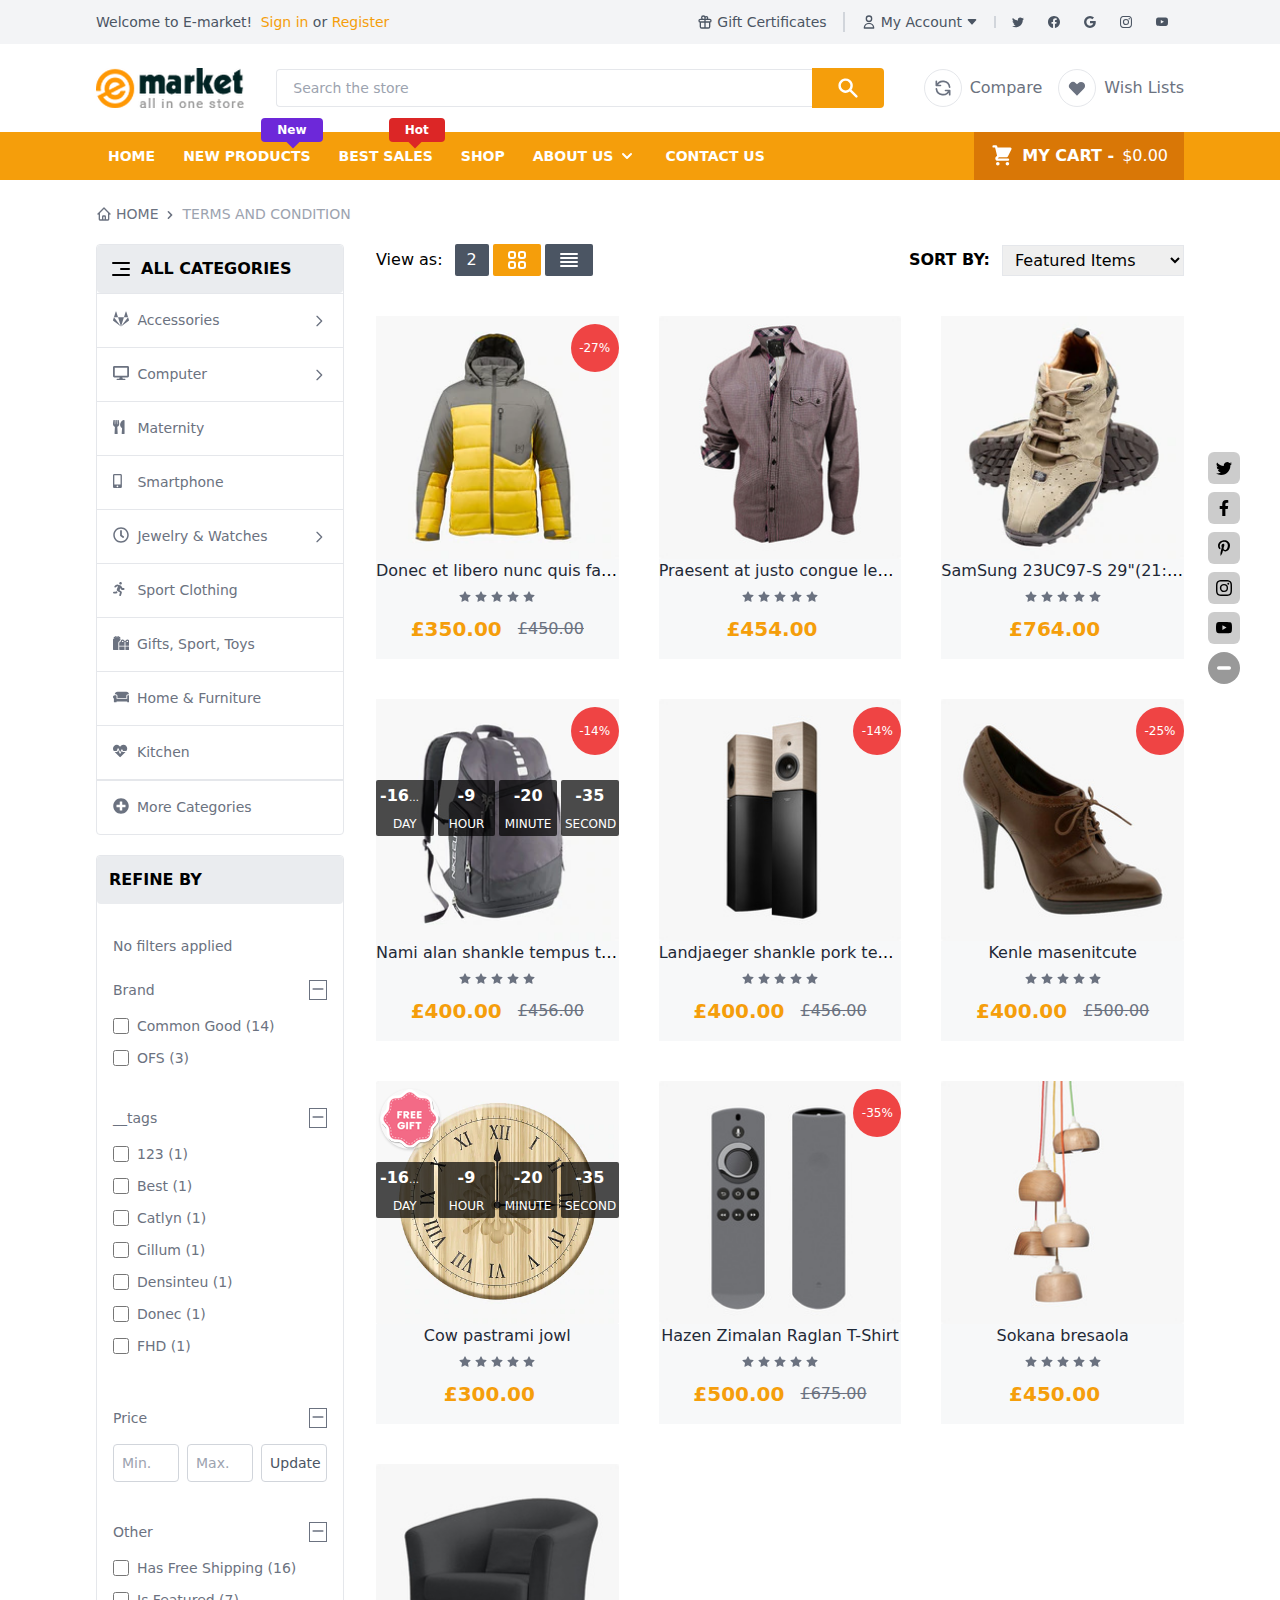
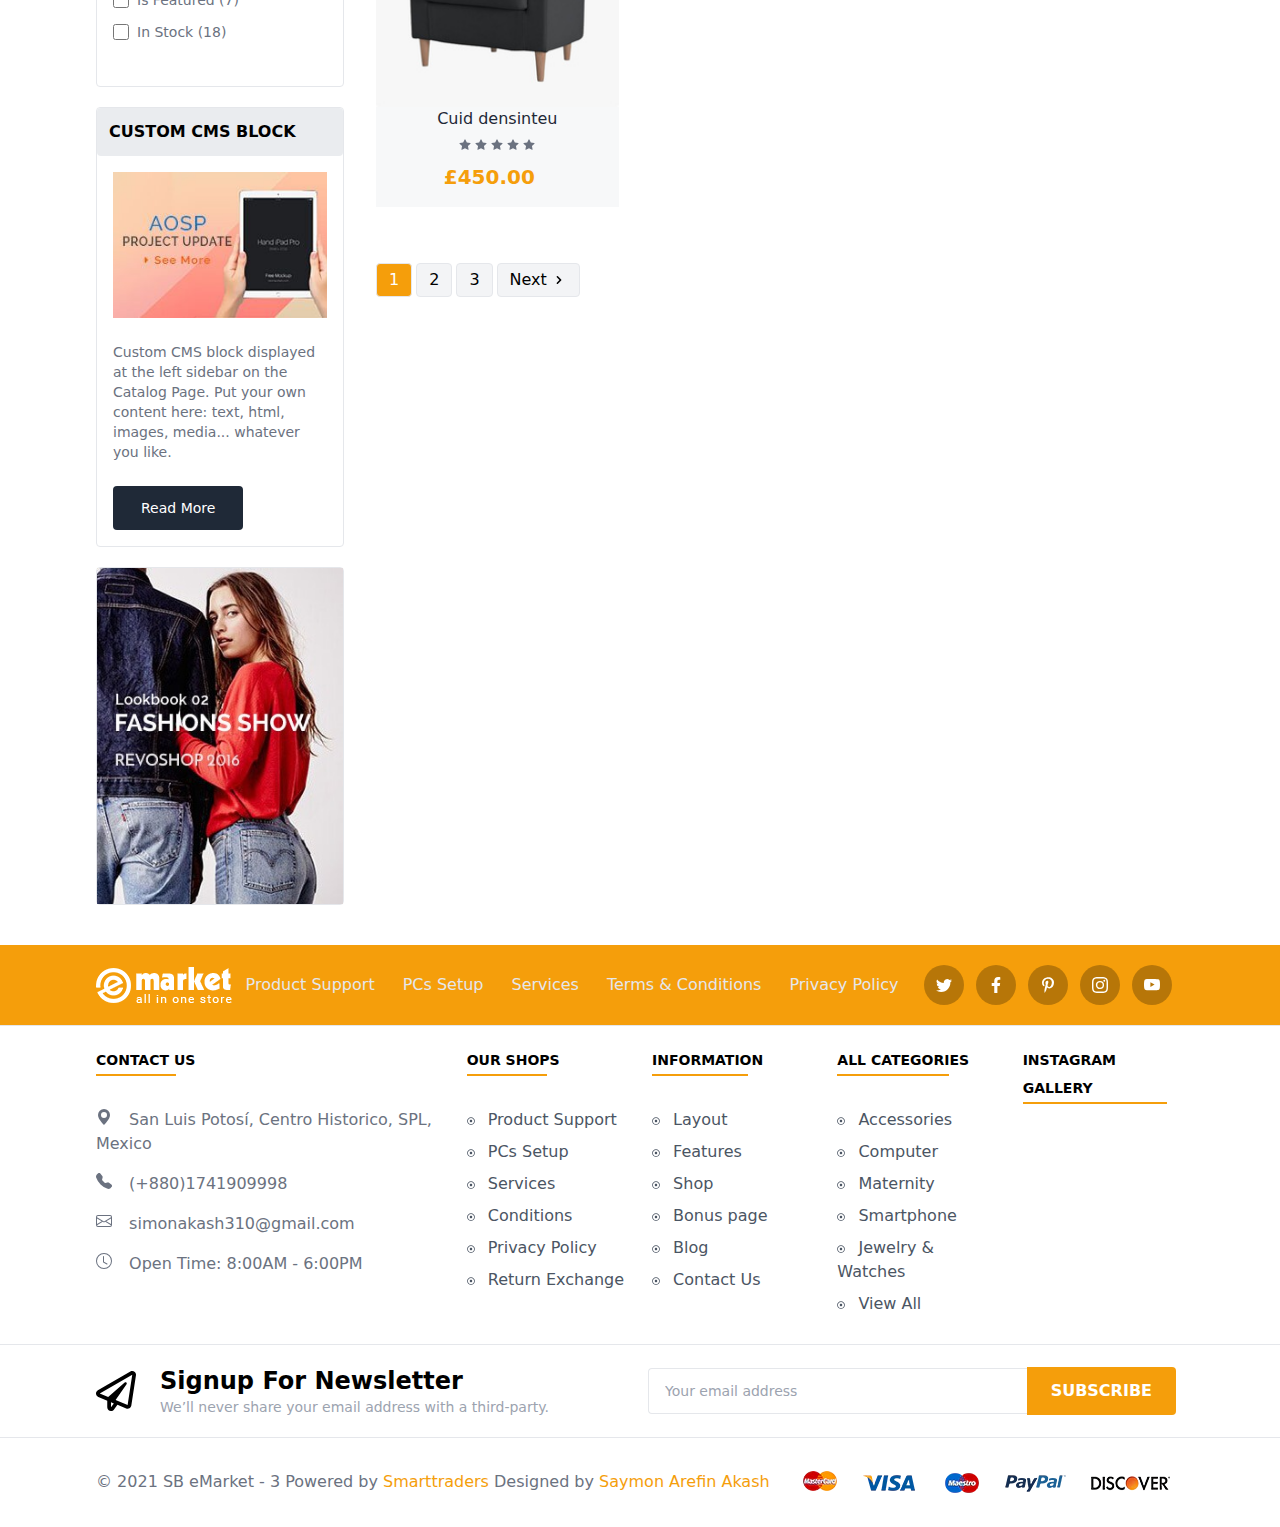
<file: shop.html>
<!DOCTYPE html>
<html>
	<head>
		<meta charset="utf-8">
		<meta name="viewport" content="width=device-width, initial-scale=1, shrink-to-fit=no">
		
		<!-- Company Name -->
		<title>E-market || SAYMON AREFIN AKASH</title>
		
		<!-- Company Icon -->
		<link rel="icon" href="images/logo.png">
		
		<!-- Google Font  -->

		<!-- Owl slider -->
		<link rel="stylesheet" href="css/owl.carousel.min.css">
		<link rel="stylesheet" href="css/owl.theme.default.min.css">
		<!-- Tailwind-Css -->
		<link rel="stylesheet" href="css/tailwind.min.css">
		<!-- Tailwind-Css -->
		<link rel="stylesheet" href="css/preloader.css">
		<style>
			@media screen and (prefers-reduced-motion: no-preference) {
			html {
				scroll-behavior: smooth;
			}
			}
			.group:hover .hover\:w-full{
				width: 100%;
			}
			.cursor-zoomin{
				cursor: zoom-in;
			}
			/*------scroll bar---------------------*/
			::-webkit-scrollbar {
			width: 5px;
			height: 7px;
			}
			::-webkit-scrollbar-button {
			width: 0px;
			height: 0px;
			}
			::-webkit-scrollbar-thumb {
			background: #525965;
			border: 0px none #ffffff;
			border-radius: 0px;
			}
			::-webkit-scrollbar-thumb:hover {
			background: #525965;
			}
			::-webkit-scrollbar-thumb:active {
			background: #525965;
			}
			::-webkit-scrollbar-track {
			background: transparent;
			border: 0px none #ffffff;
			border-radius: 50px;
			}
			::-webkit-scrollbar-track:hover {
			background: transparent;
			}
			::-webkit-scrollbar-track:active {
			background: transparent;
			}
			::-webkit-scrollbar-corner {
			background: transparent;
			}
		</style>
	</head>
	<body x-data="{sticky: true}" >
		<!-- Preloader -->
		<div id="loading">
			<div id="loading-center">
				<div id="loading-center-absolute">
					<div class="object"></div>
					<div class="object"></div>
					<div class="object"></div>
					<div class="object"></div>
					<div class="object"></div>
					<div class="object"></div>
					<div class="object"></div>
					<div class="object"></div>
					<div class="object"></div>
					<div class="object"></div>
				</div>
			</div>
		</div>
		<!-- Preloader end-->
		<!-- ==Header Section == -->
		<header>
			<!---------Top Bar----------->
			<div class="flex justify-between bg-gray-100 py-3 xl:px-24 sm:px-10 px-4">
				<!---------001----------->
				<div class=" sm:block hidden">
					<p class="text-sm text-gray-600">Welcome to E-market! <a class=" text-yellow-500 ml-1" href="login.html"> Sign in</a> or <a class=" text-yellow-500" href="registration.html"> Register</a> </p>
				</div>
				<!---------001----------->
				<div class="flex items-center sm:justify-end justify-between text-sm md:divide-x-2 divide-gray-300  text-gray-600 md:w-auto w-full">
					<!---------001----------->
					<a class=" hidden md:flex items-center sm:px-4" href="#">
						<svg xmlns="http://www.w3.org/2000/svg" class="h-4 w-4 mr-1" fill="none" viewBox="0 0 24 24" stroke="currentColor">
							<path stroke-linecap="round" stroke-linejoin="round" stroke-width="2" d="M12 8v13m0-13V6a2 2 0 112 2h-2zm0 0V5.5A2.5 2.5 0 109.5 8H12zm-7 4h14M5 12a2 2 0 110-4h14a2 2 0 110 4M5 12v7a2 2 0 002 2h10a2 2 0 002-2v-7" />
						</svg> Gift Certificates
					</a>
					<!---------002----------->
					<div x-data="{dropdown:false}" @click.away="dropdown=false" class="relative">
						<a @click.prevent="dropdown=!dropdown" class=" flex items-center sm:px-4 whitespace-nowrap" :class="{'text-yellow-500' : dropdown===true}" href="#">
							<svg xmlns="http://www.w3.org/2000/svg" class="h-4 w-4 mr-1" fill="none" viewBox="0 0 24 24" stroke="currentColor">
								<path stroke-linecap="round" stroke-linejoin="round" stroke-width="2" d="M16 7a4 4 0 11-8 0 4 4 0 018 0zM12 14a7 7 0 00-7 7h14a7 7 0 00-7-7z" />
							</svg>
							My Account
							<svg xmlns="http://www.w3.org/2000/svg" fill="currentColor" class="bi bi-caret-down-fill h-3 w-3 ml-1" viewBox="0 0 16 16">
								<path d="M7.247 11.14 2.451 5.658C1.885 5.013 2.345 4 3.204 4h9.592a1 1 0 0 1 .753 1.659l-4.796 5.48a1 1 0 0 1-1.506 0z"/>
							</svg>
						</a>
						<div x-show="dropdown"
						x-transition:enter="duration-300 ease-in-out"
						x-transition:enter-start="opacity-0 h-0"
						x-transition:enter-end="opacity-100 h-36"
						x-transition:leave="duration-300 ease-in-out"
						x-transition:leave-start="opacity-100 h-36"
						x-transition:leave-end="opacity-0 h-0"
						class="absolute rounded p-3 bg-white border w-full shadow mt-2 text-base overflow-hidden duration-300">
							<a class=" mb-2 block" href="#"> Compare </a>
							<a class=" mb-2 block" href="#"> Check out </a>
							<a class=" mb-2 block" href="login.html">Sign in</a>
							<a class=" mb-2 block" href="registration.html">Register</a>
						</div>
					</div>
					<!---------003----------->
					<div class="sm:px-4 flex items-center space-x-6">
						<!------------------->
						<a class=" text-gray-600" href="#">
							<svg xmlns="http://www.w3.org/2000/svg" fill="currentColor" class="bi bi-twitter h-3 w-3" viewBox="0 0 16 16">
								<path d="M5.026 15c6.038 0 9.341-5.003 9.341-9.334 0-.14 0-.282-.006-.422A6.685 6.685 0 0 0 16 3.542a6.658 6.658 0 0 1-1.889.518 3.301 3.301 0 0 0 1.447-1.817 6.533 6.533 0 0 1-2.087.793A3.286 3.286 0 0 0 7.875 6.03a9.325 9.325 0 0 1-6.767-3.429 3.289 3.289 0 0 0 1.018 4.382A3.323 3.323 0 0 1 .64 6.575v.045a3.288 3.288 0 0 0 2.632 3.218 3.203 3.203 0 0 1-.865.115 3.23 3.23 0 0 1-.614-.057 3.283 3.283 0 0 0 3.067 2.277A6.588 6.588 0 0 1 .78 13.58a6.32 6.32 0 0 1-.78-.045A9.344 9.344 0 0 0 5.026 15z"/>
							</svg>
						</a>
						<!------------------->
						<a class=" text-gray-600" href="#">
							<svg xmlns="http://www.w3.org/2000/svg" fill="currentColor" class="bi bi-facebook h-3 w-3" viewBox="0 0 16 16">
								<path d="M16 8.049c0-4.446-3.582-8.05-8-8.05C3.58 0-.002 3.603-.002 8.05c0 4.017 2.926 7.347 6.75 7.951v-5.625h-2.03V8.05H6.75V6.275c0-2.017 1.195-3.131 3.022-3.131.876 0 1.791.157 1.791.157v1.98h-1.009c-.993 0-1.303.621-1.303 1.258v1.51h2.218l-.354 2.326H9.25V16c3.824-.604 6.75-3.934 6.75-7.951z"/>
							</svg>
						</a>
						<!------------------->
						<a class=" text-gray-600" href="#">
							<svg xmlns="http://www.w3.org/2000/svg"  fill="currentColor" class="bi bi-google h-3 w-3" viewBox="0 0 16 16">
								<path d="M15.545 6.558a9.42 9.42 0 0 1 .139 1.626c0 2.434-.87 4.492-2.384 5.885h.002C11.978 15.292 10.158 16 8 16A8 8 0 1 1 8 0a7.689 7.689 0 0 1 5.352 2.082l-2.284 2.284A4.347 4.347 0 0 0 8 3.166c-2.087 0-3.86 1.408-4.492 3.304a4.792 4.792 0 0 0 0 3.063h.003c.635 1.893 2.405 3.301 4.492 3.301 1.078 0 2.004-.276 2.722-.764h-.003a3.702 3.702 0 0 0 1.599-2.431H8v-3.08h7.545z"/>
							</svg>
						</a>
						<!------------------->
						<a class=" text-gray-600" href="#">
							<svg xmlns="http://www.w3.org/2000/svg" fill="currentColor" class="bi bi-instagram h-3 w-3" viewBox="0 0 16 16">
								<path d="M8 0C5.829 0 5.556.01 4.703.048 3.85.088 3.269.222 2.76.42a3.917 3.917 0 0 0-1.417.923A3.927 3.927 0 0 0 .42 2.76C.222 3.268.087 3.85.048 4.7.01 5.555 0 5.827 0 8.001c0 2.172.01 2.444.048 3.297.04.852.174 1.433.372 1.942.205.526.478.972.923 1.417.444.445.89.719 1.416.923.51.198 1.09.333 1.942.372C5.555 15.99 5.827 16 8 16s2.444-.01 3.298-.048c.851-.04 1.434-.174 1.943-.372a3.916 3.916 0 0 0 1.416-.923c.445-.445.718-.891.923-1.417.197-.509.332-1.09.372-1.942C15.99 10.445 16 10.173 16 8s-.01-2.445-.048-3.299c-.04-.851-.175-1.433-.372-1.941a3.926 3.926 0 0 0-.923-1.417A3.911 3.911 0 0 0 13.24.42c-.51-.198-1.092-.333-1.943-.372C10.443.01 10.172 0 7.998 0h.003zm-.717 1.442h.718c2.136 0 2.389.007 3.232.046.78.035 1.204.166 1.486.275.373.145.64.319.92.599.28.28.453.546.598.92.11.281.24.705.275 1.485.039.843.047 1.096.047 3.231s-.008 2.389-.047 3.232c-.035.78-.166 1.203-.275 1.485a2.47 2.47 0 0 1-.599.919c-.28.28-.546.453-.92.598-.28.11-.704.24-1.485.276-.843.038-1.096.047-3.232.047s-2.39-.009-3.233-.047c-.78-.036-1.203-.166-1.485-.276a2.478 2.478 0 0 1-.92-.598 2.48 2.48 0 0 1-.6-.92c-.109-.281-.24-.705-.275-1.485-.038-.843-.046-1.096-.046-3.233 0-2.136.008-2.388.046-3.231.036-.78.166-1.204.276-1.486.145-.373.319-.64.599-.92.28-.28.546-.453.92-.598.282-.11.705-.24 1.485-.276.738-.034 1.024-.044 2.515-.045v.002zm4.988 1.328a.96.96 0 1 0 0 1.92.96.96 0 0 0 0-1.92zm-4.27 1.122a4.109 4.109 0 1 0 0 8.217 4.109 4.109 0 0 0 0-8.217zm0 1.441a2.667 2.667 0 1 1 0 5.334 2.667 2.667 0 0 1 0-5.334z"/>
							</svg>
						</a>
						<!------------------->
						<a class=" text-gray-600" href="#">
							<svg xmlns="http://www.w3.org/2000/svg"  fill="currentColor" class="bi bi-youtube w-3 h-3" viewBox="0 0 16 16">
								<path d="M8.051 1.999h.089c.822.003 4.987.033 6.11.335a2.01 2.01 0 0 1 1.415 1.42c.101.38.172.883.22 1.402l.01.104.022.26.008.104c.065.914.073 1.77.074 1.957v.075c-.001.194-.01 1.108-.082 2.06l-.008.105-.009.104c-.05.572-.124 1.14-.235 1.558a2.007 2.007 0 0 1-1.415 1.42c-1.16.312-5.569.334-6.18.335h-.142c-.309 0-1.587-.006-2.927-.052l-.17-.006-.087-.004-.171-.007-.171-.007c-1.11-.049-2.167-.128-2.654-.26a2.007 2.007 0 0 1-1.415-1.419c-.111-.417-.185-.986-.235-1.558L.09 9.82l-.008-.104A31.4 31.4 0 0 1 0 7.68v-.123c.002-.215.01-.958.064-1.778l.007-.103.003-.052.008-.104.022-.26.01-.104c.048-.519.119-1.023.22-1.402a2.007 2.007 0 0 1 1.415-1.42c.487-.13 1.544-.21 2.654-.26l.17-.007.172-.006.086-.003.171-.007A99.788 99.788 0 0 1 7.858 2h.193zM6.4 5.209v4.818l4.157-2.408L6.4 5.209z"/>
							</svg>
						</a>
					</div>
				</div>
			</div>
			<!---------Middle Bar----------->
			<div class="flex justify-between items-center py-6 xl:px-24 sm:px-10 px-4">
				<!---------001----------->
				<div>
					<a href="index.html">
						<img  src="images/logo-01.png" alt="">
					</a>
				</div>
				<!---------002----------->
				<div class="w-full sm:px-8 px-2 flex items-center">
					<input class=" w-full p-2 rounded-l border-r-0 px-4 text-sm border text-gray-600 outline-none focus:ring focus:ring-blue-200" type="text" placeholder="Search the store">
					<button class="sm:px-6 p-2 bg-yellow-500 hover:bg-black text-white font-bold rounded-r">
						<svg xmlns="http://www.w3.org/2000/svg" class="h-6 w-6" viewBox="0 0 20 20" fill="currentColor">
						<path fill-rule="evenodd" d="M8 4a4 4 0 100 8 4 4 0 000-8zM2 8a6 6 0 1110.89 3.476l4.817 4.817a1 1 0 01-1.414 1.414l-4.816-4.816A6 6 0 012 8z" clip-rule="evenodd" />
					</svg>
					</button>
				</div>
				<!---------003----------->
				<div class="md:pl-2 flex items-center">
					<!------------->
					<a class=" flex items-center text-gray-500  md:mr-4 mr-1" href="#">
						<div class="p-2 border rounded-full mr-2">
							<svg xmlns="http://www.w3.org/2000/svg" class="h-5 w-5" fill="none" viewBox="0 0 24 24" stroke="currentColor">
								<path stroke-linecap="round" stroke-linejoin="round" stroke-width="2" d="M4 4v5h.582m15.356 2A8.001 8.001 0 004.582 9m0 0H9m11 11v-5h-.581m0 0a8.003 8.003 0 01-15.357-2m15.357 2H15" />
							</svg>
						</div>
						<span class="hidden md:inline-block">Compare</span>
					</a>
					<!------------->
					<a class=" flex items-center text-gray-500 " href="#">
						<div class="p-2 border rounded-full sm:mr-2">
							<svg xmlns="http://www.w3.org/2000/svg" class="h-5 w-5" viewBox="0 0 20 20" fill="currentColor">
								<path fill-rule="evenodd" d="M3.172 5.172a4 4 0 015.656 0L10 6.343l1.172-1.171a4 4 0 115.656 5.656L10 17.657l-6.828-6.829a4 4 0 010-5.656z" clip-rule="evenodd" />
							</svg>
						</div>
						<span class="hidden md:inline-block whitespace-nowrap">Wish Lists</span>
					</a>
				</div>
			</div>
			<!---------Bottom Bar----------->
			<div class=" bg-yellow-500 flex items-center justify-between  xl:px-24 sm:px-10 px-4">
				<!---------001----------->
				<div x-data="{humberger:false}">
					<button @click.prevent="humberger=true" class=" p-2 rounded bg-gradient-to-b from-gray-600 to-gray-900 lg:hidden inline-block">
						<!---------button----------->
						<span class=" text-white">
							<svg xmlns="http://www.w3.org/2000/svg" class="h-7 w-7" fill="none" viewBox="0 0 24 24" stroke="currentColor">
							<path stroke-linecap="round" stroke-linejoin="round" stroke-width="2" d="M4 6h16M4 12h16M4 18h16" />
						</svg>
						</span>
					</button>
					<!---------Mobile Menu----------->
					<div x-show="humberger"
					@click.away="humberger = false"
					x-transition:enter="transition ease-out top-0 duration-300 -ml-64"
					x-transition:enter-start=""
					x-transition:enter-end=" transform translate-x-64"
					x-transition:leave="transition ease-out duration-300"
					x-transition:leave-start=""
					x-transition:leave-end="transform -translate-x-64"
					class="fixed top-0 left-0 bg-white shadow-2xl w-72 h-screen uppercase overflow-y-auto z-50">
						<div @click="humberger=false" class=" rounded-md p-2 bg-red-500 m-4 mx-2 text-white flex items-center justify-center cursor-pointer">
							<span>
								<svg xmlns="http://www.w3.org/2000/svg" class="h-4 w-4" fill="none" viewBox="0 0 24 24" stroke="currentColor">
									<path stroke-linecap="round" stroke-linejoin="round" stroke-width="3" d="M6 18L18 6M6 6l12 12" />
								</svg>
							</span>
						</div>
						<div class="space-x-6 text-xs font-semibold w-full" x-data=" {active :'active1'}">
							<ul class="w-full tracking-wider">
								<li class=" duration-300 hover:shadow border-b border-t py-4 px-10">
									<a href="index.html"
									@click=" active='active1'"
									:class="{'text-yellow-500': active==='active1'}"
									>HOME</a>
								</li>
								<li class=" duration-300 hover:tracking-widest hover:shadow border-b py-4 px-10 relative">
									<a href="shop.html"
									@click=" active='active2'"
									:class="{'text-yellow-500': active==='active2'}"
									>
									New products
									<span class=" absolute z-20 top-3 right-2 mr-1 p-1 rounded bg-purple-700 text-xs z-10 capitalize px-4 text-white hover:text-white">New</span>
									<span class="absolute top-5 right-16 p-1 bg-purple-700 h-2 w-2 transform rotate-45"></span>
									</a>
								</li>
								<li class=" duration-300 hover:tracking-widest hover:shadow border-b py-4 px-10 relative">
									<a href="shop.html"
									@click=" active='active3'"
									:class="{'text-yellow-500': active==='active3'}"
									>Best sales
									<span class=" absolute z-20 top-3 right-2 mr-1 p-1 rounded bg-red-600 text-xs z-10 capitalize px-5 text-white hover:text-white">Hot</span>
									<span class="absolute top-5 right-16 p-1 bg-red-600 h-2 w-2 mr-1 transform rotate-45"></span>
									</a>
								</li>
								<li class=" duration-300 hover:tracking-widest hover:shadow border-b py-4 px-10">
									<a href="shop.html"
									@click=" active='active4'"
									:class="{'text-yellow-500': active==='active4'}"
									>Shop</a>
								</li>
								<li class=" duration-300 hover:tracking-widest hover:shadow border-b py-4 px-10">
									<a href="contact-us.html"
									@click=" active='active5'"
									:class="{'text-yellow-500': active==='active5'}"
									>CONTACT</a>
								</li>
								<li class=" duration-300 hover:tracking-widest hover:shadow border-b py-4 px-10">
									<a href="faq.html"
									@click=" active='active6'"
									:class="{'text-yellow-500': active==='active6'}"
									>FAQ</a>
								</li>
								<li class=" duration-300 hover:tracking-widest hover:shadow border-b py-4 px-10">
									<a href="terms-and-condition.html"
									@click=" active='active8'"
									:class="{'text-yellow-500': active==='active8'}"
									>Terms & condition</a>
								</li>
								<li class=" duration-300 hover:tracking-widest hover:shadow border-b py-4 px-10">
									<a href="privacy-policy.html"
									@click=" active='active9'"
									:class="{'text-yellow-500': active==='active9'}"
									>Privacy & policy</a>
								</li>
								<li class=" duration-300 hover:tracking-widest hover:shadow border-b py-4 px-10">
									<a href="login.html"
									@click=" active='active10'"
									:class="{'text-yellow-500': active==='active10'}"
									>LogIn</a>
								</li>
								<li class=" duration-300 hover:tracking-widest hover:shadow border-b py-4 px-10">
									<a href="registration.html"
									@click=" active='active11'"
									:class="{'text-yellow-500': active==='active11'}"
									>Register</a>
								</li>
							</ul>
						</div>
					</div>
					<!---------main Menu----------->
					<ul class="hidden uppercase text-white font-bold lg:flex items-center space-x-1 text-sm">
						<!----------->
						<li>
							<a class="p-3" href="index.html">Home</a>
						</li>
						<!----------->
						<li class=" relative">
							<a class="p-3" href="shop.html">New products
								<span class=" absolute z-20 -top-7 right-0 p-1 rounded bg-purple-700 text-xs z-10 capitalize px-4">New</span>
								<span class="absolute -top-3 right-6 p-1 bg-purple-700 h-3 w-3 transform rotate-45"></span>
							</a>
						</li>
						<!----------->
						<li class=" relative">
							<a class="p-3" href="shop.html">Best sales
								<span class=" absolute z-20 -top-7 right-0 p-1 rounded bg-red-600 text-xs z-10 capitalize px-4 ">Hot</span>
								<span class="absolute -top-3 right-6 p-1 bg-red-600 h-3 w-3 transform rotate-45"></span>
							</a>
						</li>
						<!----------->
						<li>
							<a class="p-3" href="shop.html">Shop</a>
						</li>
						<!----------->
						<li x-data="{dropdown:false}" @mouseover="dropdown=true" @mouseout="dropdown=false" class="relative"@click.away="dropdown=false">
							<button class="p-3 flex items-center font-bold text-sm uppercase">ABOUT US
								<span>
									<svg xmlns="http://www.w3.org/2000/svg" class="h-5 w-5 ml-1" viewBox="0 0 20 20" fill="currentColor">
										<path fill-rule="evenodd" d="M5.293 7.293a1 1 0 011.414 0L10 10.586l3.293-3.293a1 1 0 111.414 1.414l-4 4a1 1 0 01-1.414 0l-4-4a1 1 0 010-1.414z" clip-rule="evenodd" />
										</svg>
								</span> 
							</button>
							<div x-show="dropdown"
							x-transition:enter="duration-300 ease-in-out"
							x-transition:enter-start="opacity-0 transform translate-y-12"
							x-transition:enter-end="opacity-100 transform translate-y-0"
							x-transition:leave="duration-300 ease-in-out"
							x-transition:leave-start="opacity-100 transform translate-y-0"
							x-transition:leave-end="opacity-0 transform translate-y-12"
							class="absolute bg-white border w-52 rounded shadow text-sm text-black overflow-hidden font-normal z-50">
								<a class=" block hover:bg-gray-100  px-4 p-3 border-b" href="faq.html">FAQ</a>
								<a class=" block hover:bg-gray-100  px-4 p-3 border-b" href="terms-and-condition.html">Terms & conditions</a>
								<a class=" block hover:bg-gray-100  px-4 p-3" href="privacy-policy.html">Privacy & policy</a>
							</div> 
						</li>
						<!----------->
						<li>
							<a class="p-3" href="contact-us.html">Contact us</a>
						</li>
					</ul>
				</div>
				<!---------002----------->
				<div x-data="{cart:false}" @mouseover="cart=true" @mouseout="cart=false" class=" relative">
					<!----Button----->
					<button class=" text-white flex items-center space-x-2 font-bold relative uppercase p-3 px-4 bg-yellow-600">
						<span class="">
							<svg xmlns="http://www.w3.org/2000/svg" class="h-6 w-6" viewBox="0 0 20 20" fill="currentColor">
								<path d="M3 1a1 1 0 000 2h1.22l.305 1.222a.997.997 0 00.01.042l1.358 5.43-.893.892C3.74 11.846 4.632 14 6.414 14H15a1 1 0 000-2H6.414l1-1H14a1 1 0 00.894-.553l3-6A1 1 0 0017 3H6.28l-.31-1.243A1 1 0 005 1H3zM16 16.5a1.5 1.5 0 11-3 0 1.5 1.5 0 013 0zM6.5 18a1.5 1.5 0 100-3 1.5 1.5 0 000 3z" />
							</svg>
							<span class="lg:hidden absolute z-20 top-0 left-9 h-5 w-5 rounded-full box-border flex items-center justify-center bg-black text-xs text-white">0</span>
						</span>
						<div class="lg:flex hidden items-center space-x-2">
							<span>My cart -</span>
							<span class=" font-normal">$0.00</span>
						</div>
					</button>
					<!--------->
					<div x-show.transition="cart"class="bg-white shadow-2xl absolute -left-56 lg:-left-8 right-0 top-12 border p-5 rounded z-50 flex items-center justify-center h-40 w-72">
						<ul>
							<li>Your cart is empty</li>
						</ul>
					</div>
				</div>
			</div>
		</header>
		<main>
			<!--------------Breadcrumb----------------------->
			<div class="flex items-center text-gray-500 uppercase font-medium text-sm pt-6 xl:px-24 sm:px-10 px-4">
				<!-------------->
				<a class=" hover:text-yellow-500 flex items-center" href="index.html">
					<span>
						<svg xmlns="http://www.w3.org/2000/svg" class="h-4 w-4 mr-1" fill="none" viewBox="0 0 24 24" stroke="currentColor">
							<path stroke-linecap="round" stroke-linejoin="round" stroke-width="2" d="M3 12l2-2m0 0l7-7 7 7M5 10v10a1 1 0 001 1h3m10-11l2 2m-2-2v10a1 1 0 01-1 1h-3m-6 0a1 1 0 001-1v-4a1 1 0 011-1h2a1 1 0 011 1v4a1 1 0 001 1m-6 0h6" />
						</svg>
					</span>
					<span>Home</span>
				</a>
				<!-------------->
				<span class=" mx-1 mt-0.5">
					<svg xmlns="http://www.w3.org/2000/svg" class="h-4 w-4" viewBox="0 0 20 20" fill="currentColor">
						<path fill-rule="evenodd" d="M7.293 14.707a1 1 0 010-1.414L10.586 10 7.293 6.707a1 1 0 011.414-1.414l4 4a1 1 0 010 1.414l-4 4a1 1 0 01-1.414 0z" clip-rule="evenodd" />
					</svg>
				</span>
				<!-------------->
				<a class="cursor-pointe text-gray-400">TERMS AND CONDITION</a>
			</div>
			<!--------------Breadcrumb End----------->
			<!-- == Terms and Condition == -->
			<section class="xl:px-24 sm:px-10 px-4 pt-5">
				<!--------->
				<div class="lg:grid lg:grid-cols-4 gap-8">
					<!---------001 for Mobile device----------->
					<div x-data="{humberger:false}" class="lg:hidden block mb-10">
						<button @click.prevent="humberger=true" class=" p-2 rounded w-full flex justify-between bg-gray-100">
							<span>
								<svg x-show="humberger===false" xmlns="http://www.w3.org/2000/svg" class="h-6 w-6 transform duration-300 rotate-180" fill="none" viewBox="0 0 24 24" stroke="currentColor">
									<path stroke-linecap="round" stroke-linejoin="round" stroke-width="2" d="M4 6h16M4 12h8m-8 6h16" />
								</svg>
								<svg x-show="humberger===true" xmlns="http://www.w3.org/2000/svg" class="h-6 w-6 duration-300" fill="none" viewBox="0 0 24 24" stroke="currentColor">
									<path stroke-linecap="round" stroke-linejoin="round" stroke-width="2" d="M6 18L18 6M6 6l12 12" />
								</svg>
							</span>
							<span class=" ml-2 font-bold uppercase">All Categories </span>
							<span>
								<svg x-show="humberger===false" xmlns="http://www.w3.org/2000/svg" class="h-6 w-6 transform duration-300 rotate-180" fill="none" viewBox="0 0 24 24" stroke="currentColor">
									<path stroke-linecap="round" stroke-linejoin="round" stroke-width="2" d="M4 6h16M4 12h8m-8 6h16" />
								</svg>
								<svg x-show="humberger===true" xmlns="http://www.w3.org/2000/svg" class="h-6 w-6 duration-300" fill="none" viewBox="0 0 24 24" stroke="currentColor">
									<path stroke-linecap="round" stroke-linejoin="round" stroke-width="2" d="M6 18L18 6M6 6l12 12" />
								</svg>
							</span>
						</button>
						<!---------Mobile Menu----------->
						<div x-show="humberger"
						@click.away="humberger=false"
						x-transition:enter="transition  ease-in-out duration-300 -ml-64"
						x-transition:enter-start="ease-in-out"
						x-transition:enter-end=" transform translate-x-64"
						x-transition:leave="transition  ease-in-out duration-300"
						x-transition:leave-start="ease-in-out"
						x-transition:leave-end="transform -translate-x-64" class="fixed top-0 left-0 bg-white shadow-2xl w-72 h-screen overflow-y-auto z-50">
							<div @click="humberger=false" class=" rounded-md p-2 bg-red-500 m-4 mx-2 text-white flex items-center justify-center cursor-pointer">
								<span>
									<svg xmlns="http://www.w3.org/2000/svg" class="h-4 w-4" fill="none" viewBox="0 0 24 24" stroke="currentColor">
										<path stroke-linecap="round" stroke-linejoin="round" stroke-width="3" d="M6 18L18 6M6 6l12 12" />
									</svg>
								</span>
							</div>
							<div class=" font-semibold w-full" x-data=" {active :'active1'}">
								<ul class=" border rounded divide-y">
									<!---->
									<li class=" p-4 flex items-center bg-gray-100">
										<span>
											<svg xmlns="http://www.w3.org/2000/svg" class="h-6 w-6 transform rotate-180" fill="none" viewBox="0 0 24 24" stroke="currentColor">
												<path stroke-linecap="round" stroke-linejoin="round" stroke-width="2" d="M4 6h16M4 12h8m-8 6h16" />
											</svg>
										</span>
										<span class=" ml-2 font-bold uppercase ">All Categories </span>
									</li>
									<!-- catagory start-->
									<li class="p-4 hover:bg-gray-100">
										<!--------mega menu button----------->
										<a class="w-full  flex items-center justify-between text-gray-500 text-sm hover:text-yellow-500" href="#">
											<span><svg class="svg-inline--fa fa-gitlab fa-w-16 w-4 h-4 mb-1 inline-block mr-1" role="img" xmlns="http://www.w3.org/2000/svg" viewBox="0 0 512 512"><path fill="currentColor" d="M105.2 24.9c-3.1-8.9-15.7-8.9-18.9 0L29.8 199.7h132c-.1 0-56.6-174.8-56.6-174.8zM.9 287.7c-2.6 8 .3 16.9 7.1 22l247.9 184-226.2-294zm160.8-88l94.3 294 94.3-294zm349.4 88l-28.8-88-226.3 294 247.9-184c6.9-5.1 9.7-14 7.2-22zM425.7 24.9c-3.1-8.9-15.7-8.9-18.9 0l-56.6 174.8h132z"></path></svg> Accessories</span>
											<span><svg xmlns="http://www.w3.org/2000/svg" class="h-4 w-4" fill="none" viewBox="0 0 24 24" stroke="currentColor">
												<path stroke-linecap="round" stroke-linejoin="round" stroke-width="2" d="M9 5l7 7-7 7" />
											</svg></span>
										</a>
									</li>
									<!---->
									<li class="p-4 hover:bg-gray-100"> 
										<a class="w-full  flex items-center justify-between text-gray-500 text-sm hover:text-yellow-500" href="#">
											<span><svg  class="svg-inline--fa fa-desktop fa-w-18 w-4 h-4 mb-1 inline-block mr-1" role="img" xmlns="http://www.w3.org/2000/svg" viewBox="0 0 576 512"><path fill="currentColor" d="M528 0H48C21.5 0 0 21.5 0 48v320c0 26.5 21.5 48 48 48h192l-16 48h-72c-13.3 0-24 10.7-24 24s10.7 24 24 24h272c13.3 0 24-10.7 24-24s-10.7-24-24-24h-72l-16-48h192c26.5 0 48-21.5 48-48V48c0-26.5-21.5-48-48-48zm-16 352H64V64h448v288z"></path></svg> Computer </span>
											<span><svg xmlns="http://www.w3.org/2000/svg" class="h-4 w-4" fill="none" viewBox="0 0 24 24" stroke="currentColor">
												<path stroke-linecap="round" stroke-linejoin="round" stroke-width="2" d="M9 5l7 7-7 7" />
											</svg></span>
										</a>
									</li>
									<!---->
									<li class="p-4 hover:bg-gray-100"> 
										<a class="w-full  flex items-center justify-between text-gray-500 text-sm hover:text-yellow-500" href="#">
											<span><svg  class="svg-inline--fa fa-desktop fa-w-18 w-4 h-4 mb-1 inline-block mr-1" role="img" xmlns="http://www.w3.org/2000/svg" viewBox="0 0 576 512"><path fill="currentColor" d="M207.9 15.2c.8 4.7 16.1 94.5 16.1 128.8 0 52.3-27.8 89.6-68.9 104.6L168 486.7c.7 13.7-10.2 25.3-24 25.3H80c-13.7 0-24.7-11.5-24-25.3l12.9-238.1C27.7 233.6 0 196.2 0 144 0 109.6 15.3 19.9 16.1 15.2 19.3-5.1 61.4-5.4 64 16.3v141.2c1.3 3.4 15.1 3.2 16 0 1.4-25.3 7.9-139.2 8-141.8 3.3-20.8 44.7-20.8 47.9 0 .2 2.7 6.6 116.5 8 141.8.9 3.2 14.8 3.4 16 0V16.3c2.6-21.6 44.8-21.4 48-1.1zm119.2 285.7l-15 185.1c-1.2 14 9.9 26 23.9 26h56c13.3 0 24-10.7 24-24V24c0-13.2-10.7-24-24-24-82.5 0-221.4 178.5-64.9 300.9z"></path></path></svg> Maternity </span>
										</a>
									</li>
									<!---->
									<li class="p-4 hover:bg-gray-100"> 
										<a class="w-full  flex items-center justify-between text-gray-500 text-sm hover:text-yellow-500" href="#">
											<span><svg  class="svg-inline--fa fa-desktop fa-w-18 w-4 h-4 mb-1 inline-block mr-1" role="img" xmlns="http://www.w3.org/2000/svg" viewBox="0 0 576 512"><path fill="currentColor" d="M272 0H48C21.5 0 0 21.5 0 48v416c0 26.5 21.5 48 48 48h224c26.5 0 48-21.5 48-48V48c0-26.5-21.5-48-48-48zM160 480c-17.7 0-32-14.3-32-32s14.3-32 32-32 32 14.3 32 32-14.3 32-32 32zm112-108c0 6.6-5.4 12-12 12H60c-6.6 0-12-5.4-12-12V60c0-6.6 5.4-12 12-12h200c6.6 0 12 5.4 12 12v312z"></path></svg> Smartphone </span>
										</a>
									</li>
									<!---->
									<li class="p-4 hover:bg-gray-100">
										<!--------mega menu button----------->
										<a class="w-full   flex items-center justify-between text-gray-500 text-sm" href="#">
											<span><svg class="svg-inline--fa fa-gitlab fa-w-16 w-4 h-4 mb-1 inline-block mr-1" role="img" xmlns="http://www.w3.org/2000/svg" viewBox="0 0 512 512"><path fill="currentColor" d="M256 8C119 8 8 119 8 256s111 248 248 248 248-111 248-248S393 8 256 8zm0 448c-110.5 0-200-89.5-200-200S145.5 56 256 56s200 89.5 200 200-89.5 200-200 200zm61.8-104.4l-84.9-61.7c-3.1-2.3-4.9-5.9-4.9-9.7V116c0-6.6 5.4-12 12-12h32c6.6 0 12 5.4 12 12v141.7l66.8 48.6c5.4 3.9 6.5 11.4 2.6 16.8L334.6 349c-3.9 5.3-11.4 6.5-16.8 2.6z"></path></path></svg> Jewelry & Watches</span>
											<span><svg xmlns="http://www.w3.org/2000/svg" class="h-4 w-4" fill="none" viewBox="0 0 24 24" stroke="currentColor">
												<path stroke-linecap="round" stroke-linejoin="round" stroke-width="2" d="M9 5l7 7-7 7" />
											</svg></span>
										</a>
									</li>
									<!---->
									<li class="p-4 hover:bg-gray-100"> 
										<a class="w-full  flex items-center justify-between text-gray-500 text-sm hover:text-yellow-500" href="#">
											<span><svg  class="svg-inline--fa fa-desktop fa-w-18 w-4 h-4 mb-1 inline-block mr-1" role="img" xmlns="http://www.w3.org/2000/svg" viewBox="0 0 576 512"><path fill="currentColor" d="M272 96c26.51 0 48-21.49 48-48S298.51 0 272 0s-48 21.49-48 48 21.49 48 48 48zM113.69 317.47l-14.8 34.52H32c-17.67 0-32 14.33-32 32s14.33 32 32 32h77.45c19.25 0 36.58-11.44 44.11-29.09l8.79-20.52-10.67-6.3c-17.32-10.23-30.06-25.37-37.99-42.61zM384 223.99h-44.03l-26.06-53.25c-12.5-25.55-35.45-44.23-61.78-50.94l-71.08-21.14c-28.3-6.8-57.77-.55-80.84 17.14l-39.67 30.41c-14.03 10.75-16.69 30.83-5.92 44.86s30.84 16.66 44.86 5.92l39.69-30.41c7.67-5.89 17.44-8 25.27-6.14l14.7 4.37-37.46 87.39c-12.62 29.48-1.31 64.01 26.3 80.31l84.98 50.17-27.47 87.73c-5.28 16.86 4.11 34.81 20.97 40.09 3.19 1 6.41 1.48 9.58 1.48 13.61 0 26.23-8.77 30.52-22.45l31.64-101.06c5.91-20.77-2.89-43.08-21.64-54.39l-61.24-36.14 31.31-78.28 20.27 41.43c8 16.34 24.92 26.89 43.11 26.89H384c17.67 0 32-14.33 32-32s-14.33-31.99-32-31.99z"></path></svg> Sport Clothing </span>
										</a>
									</li>
									<!---->
									<li class="p-4 hover:bg-gray-100"> 
										<a class="w-full  flex items-center justify-between text-gray-500 text-sm hover:text-yellow-500" href="#">
											<span><svg  class="svg-inline--fa fa-desktop fa-w-18 w-4 h-4 mb-1 inline-block mr-2" role="img" xmlns="http://www.w3.org/2000/svg" viewBox="0 0 576 512"><path fill="currentColor" d="M240.6 194.1c1.9-30.8 17.3-61.2 44-79.8C279.4 103.5 268.7 96 256 96h-29.4l30.7-22c7.2-5.1 8.9-15.1 3.7-22.3l-9.3-13c-5.1-7.2-15.1-8.9-22.3-3.7l-32 22.9 11.5-30.6c3.1-8.3-1.1-17.5-9.4-20.6l-15-5.6c-8.3-3.1-17.5 1.1-20.6 9.4l-19.9 53-19.9-53.1C121 2.1 111.8-2.1 103.5 1l-15 5.6C80.2 9.7 76 19 79.2 27.2l11.5 30.6L58.6 35c-7.2-5.1-17.2-3.5-22.3 3.7l-9.3 13c-5.1 7.2-3.5 17.2 3.7 22.3l30.7 22H32c-17.7 0-32 14.3-32 32v352c0 17.7 14.3 32 32 32h168.9c-5.5-9.5-8.9-20.3-8.9-32V256c0-29.9 20.8-55 48.6-61.9zM224 480c0 17.7 14.3 32 32 32h160V384H224v96zm224 32h160c17.7 0 32-14.3 32-32v-96H448v128zm160-288h-20.4c2.6-7.6 4.4-15.5 4.4-23.8 0-35.5-27-72.2-72.1-72.2-48.1 0-75.9 47.7-87.9 75.3-12.1-27.6-39.9-75.3-87.9-75.3-45.1 0-72.1 36.7-72.1 72.2 0 8.3 1.7 16.2 4.4 23.8H256c-17.7 0-32 14.3-32 32v96h192V224h15.3l.7-.2.7.2H448v128h192v-96c0-17.7-14.3-32-32-32zm-272 0c-2.7-1.4-5.1-3-7.2-4.8-7.3-6.4-8.8-13.8-8.8-19 0-9.7 6.4-24.2 24.1-24.2 18.7 0 35.6 27.4 44.5 48H336zm199.2-4.8c-2.1 1.8-4.5 3.4-7.2 4.8h-52.6c8.8-20.3 25.8-48 44.5-48 17.7 0 24.1 14.5 24.1 24.2 0 5.2-1.5 12.6-8.8 19z"></path></svg>Gifts, Sport, Toys</span>
										</a>
									</li>
									<!---->
									<li class="p-4 hover:bg-gray-100"> 
										<a class="w-full  flex items-center justify-between text-gray-500 text-sm hover:text-yellow-500" href="#">
											<span><svg  class="svg-inline--fa fa-desktop fa-w-18 w-4 h-4 mb-1 inline-block mr-2" role="img" xmlns="http://www.w3.org/2000/svg" viewBox="0 0 576 512"><path fill="currentColor" d="M160 224v64h320v-64c0-35.3 28.7-64 64-64h32c0-53-43-96-96-96H160c-53 0-96 43-96 96h32c35.3 0 64 28.7 64 64zm416-32h-32c-17.7 0-32 14.3-32 32v96H128v-96c0-17.7-14.3-32-32-32H64c-35.3 0-64 28.7-64 64 0 23.6 13 44 32 55.1V432c0 8.8 7.2 16 16 16h64c8.8 0 16-7.2 16-16v-16h384v16c0 8.8 7.2 16 16 16h64c8.8 0 16-7.2 16-16V311.1c19-11.1 32-31.5 32-55.1 0-35.3-28.7-64-64-64z"></path></svg>Home & Furniture</span>
										</a>
									</li>
									<!---->
									<li class="p-4 hover:bg-gray-100"> 
										<a class="w-full  flex items-center justify-between text-gray-500 text-sm hover:text-yellow-500" href="#">
											<span><svg  class="svg-inline--fa fa-desktop fa-w-18 w-4 h-4 mb-1 inline-block mr-2" role="img" xmlns="http://www.w3.org/2000/svg" viewBox="0 0 576 512"><path fill="currentColor" d="M320.2 243.8l-49.7 99.4c-6 12.1-23.4 11.7-28.9-.6l-56.9-126.3-30 71.7H60.6l182.5 186.5c7.1 7.3 18.6 7.3 25.7 0L451.4 288H342.3l-22.1-44.2zM473.7 73.9l-2.4-2.5c-51.5-52.6-135.8-52.6-187.4 0L256 100l-27.9-28.5c-51.5-52.7-135.9-52.7-187.4 0l-2.4 2.4C-10.4 123.7-12.5 203 31 256h102.4l35.9-86.2c5.4-12.9 23.6-13.2 29.4-.4l58.2 129.3 49-97.9c5.9-11.8 22.7-11.8 28.6 0l27.6 55.2H481c43.5-53 41.4-132.3-7.3-182.1z"></path></svg>Kitchen</span>
										</a>
									</li>
									<!-------more catagory---------->
									<ul class=" divide-y" x-data="{selected:null}">
										<!---->
										<ul class="relative overflow-hidden transition-all max-h-0 duration-300 divide-y" x-ref="container1" x-bind:style="selected == 1 ? 'max-height: ' + $refs.container1.scrollHeight + 'px' : ''">
											<!---->
											<li class="p-4 hover:bg-gray-100"> 
												<a class="w-full  flex items-center justify-between text-gray-500 text-sm hover:text-yellow-500" href="#">
													<span><svg class="w-4 h-4 mb-1 inline-block mr-2" xmlns="http://www.w3.org/2000/svg" viewBox="0 0 576 512"><path fill="currentColor" d="M464 0H112c-4 0-7.8 2-10 5.4L2 152.6c-2.9 4.4-2.6 10.2.7 14.2l276 340.8c4.8 5.9 13.8 5.9 18.6 0l276-340.8c3.3-4.1 3.6-9.8.7-14.2L474.1 5.4C471.8 2 468.1 0 464 0zm-19.3 48l63.3 96h-68.4l-51.7-96h56.8zm-202.1 0h90.7l51.7 96H191l51.6-96zm-111.3 0h56.8l-51.7 96H68l63.3-96zm-43 144h51.4L208 352 88.3 192zm102.9 0h193.6L288 435.3 191.2 192zM368 352l68.2-160h51.4L368 352z"></path></svg>Category Deals</span>
												</a>
											</li>
											<!---->
											<li class="p-4 hover:bg-gray-100"> 
												<a class="w-full  flex items-center justify-between text-gray-500 text-sm hover:text-yellow-500" href="#">
													<span><svg class="w-4 h-4 mb-1 inline-block mr-2" xmlns="http://www.w3.org/2000/svg" viewBox="0 0 576 512"><path fill="currentColor" d="M32 448c0 17.7 14.3 32 32 32h160V320H32v128zm256 32h160c17.7 0 32-14.3 32-32V320H288v160zm192-320h-42.1c6.2-12.1 10.1-25.5 10.1-40 0-48.5-39.5-88-88-88-41.6 0-68.5 21.3-103 68.3-34.5-47-61.4-68.3-103-68.3-48.5 0-88 39.5-88 88 0 14.5 3.8 27.9 10.1 40H32c-17.7 0-32 14.3-32 32v80c0 8.8 7.2 16 16 16h480c8.8 0 16-7.2 16-16v-80c0-17.7-14.3-32-32-32zm-326.1 0c-22.1 0-40-17.9-40-40s17.9-40 40-40c19.9 0 34.6 3.3 86.1 80h-86.1zm206.1 0h-86.1c51.4-76.5 65.7-80 86.1-80 22.1 0 40 17.9 40 40s-17.9 40-40 40z"></path></svg> Jewelry</span>
												</a>
											</li>
											<!---->
											<li class="p-4 hover:bg-gray-100"> 
												<a class="w-full  flex items-center justify-between text-gray-500 text-sm hover:text-yellow-500" href="#">
													<span><svg  class="svg-inline--fa fa-desktop fa-w-18 w-4 h-4 mb-1 inline-block mr-1" role="img" xmlns="http://www.w3.org/2000/svg" viewBox="0 0 576 512"><path fill="currentColor" d="M352 160v-32C352 57.42 294.579 0 224 0 153.42 0 96 57.42 96 128v32H0v272c0 44.183 35.817 80 80 80h288c44.183 0 80-35.817 80-80V160h-96zm-192-32c0-35.29 28.71-64 64-64s64 28.71 64 64v32H160v-32zm160 120c-13.255 0-24-10.745-24-24s10.745-24 24-24 24 10.745 24 24-10.745 24-24 24zm-192 0c-13.255 0-24-10.745-24-24s10.745-24 24-24 24 10.745 24 24-10.745 24-24 24z"></path></svg> Fashion  </span>
												</a>
											</li>
										</ul>
										<!---->
										<li class="p-4 hover:bg-gray-100"> 
											<!----more------>
											<a x-show="selected==null"  @click.prevent="selected !== 1 ? selected = 1 : selected = null" class="w-full  flex items-center justify-between text-gray-500 text-sm hover:text-yellow-500" href="#">
												<span><svg xmlns="http://www.w3.org/2000/svg"  class="w-4 h-4 mb-1 inline-block mr-2" xmlns="http://www.w3.org/2000/svg" viewBox="0 0 512 512"><path fill="currentColor" d="M256 8C119 8 8 119 8 256s111 248 248 248 248-111 248-248S393 8 256 8zm144 276c0 6.6-5.4 12-12 12h-92v92c0 6.6-5.4 12-12 12h-56c-6.6 0-12-5.4-12-12v-92h-92c-6.6 0-12-5.4-12-12v-56c0-6.6 5.4-12 12-12h92v-92c0-6.6 5.4-12 12-12h56c6.6 0 12 5.4 12 12v92h92c6.6 0 12 5.4 12 12v56z"></path>
												</svg>More Categories</span>
											</a>
											<!----close------>
											<a x-show="selected==1" @click.prevent="selected !== 1 ? selected = 1 : selected = null" class="w-full  flex items-center justify-between text-gray-500 text-sm hover:text-yellow-500" href="#">
												<span><svg xmlns="http://www.w3.org/2000/svg"  class="w-4 h-4 mb-1 inline-block mr-2" xmlns="http://www.w3.org/2000/svg" viewBox="0 0 512 512">
													<path fill="currentColor" d="M256 8C119 8 8 119 8 256s111 248 248 248 248-111 248-248S393 8 256 8zM124 296c-6.6 0-12-5.4-12-12v-56c0-6.6 5.4-12 12-12h264c6.6 0 12 5.4 12 12v56c0 6.6-5.4 12-12 12H124z"></path>
												</svg>Close Categories</span>
											</a>
										</li>
									</ul>
								</ul>
								<!------------>
								<div class=" mt-5 border rounded">
									<!---->
									<div class=" font-bold p-3 flex items-center bg-gray-200 bg-opacity-80 rounded">
										<span>CUSTOM CMS BLOCK</span>
									</div>
									<!---->
									<div class=" p-4">
										<!------->
										<img class="w-full hover:opacity-80 duration-300" src="images/ad1.jpg" alt="">
										<!------->
										<p class=" text-gray-500 text-sm py-6">Custom CMS block displayed at the left sidebar on the Catalog Page. Put your own content here: text, html, images, media... whatever you like.</p>
										<!-------->
										<button class=" p-3 bg-gray-800 hover:bg-opacity-80 px-7 rounded text-sm text-white font-medium duration-300">Read More</button>
									</div>
								</div>
								<!------------>
								<div class=" mt-5 border rounded">
									<!------->
									<img class="w-full hover:opacity-80 duration-300" src="images/image-left.jpg" alt="">
								</div>
							</div>
						</div>
					</div>
					<!---------002 for desktop---------->
					<div class="hidden lg:block">
						<!------------>
						<ul class=" border rounded divide-y">
							<!---->
							<li class="  p-3 flex items-center bg-gray-200 bg-opacity-80 rounded">
								<span>
									<svg xmlns="http://www.w3.org/2000/svg" class="h-6 w-6 transform rotate-180" fill="none" viewBox="0 0 24 24" stroke="currentColor">
										<path stroke-linecap="round" stroke-linejoin="round" stroke-width="2" d="M4 6h16M4 12h8m-8 6h16" />
									</svg>
								</span>
								<span class=" ml-2 font-bold uppercase ">All Categories </span>
							</li>
							<!-- catagory start-->
							<li class="p-4 hover:bg-gray-100">
								<!--------mega menu button----------->
								<a class="w-full  flex items-center justify-between text-gray-500 text-sm hover:text-yellow-500" href="#">
									<span><svg class="svg-inline--fa fa-gitlab fa-w-16 w-4 h-4 mb-1 inline-block mr-1" role="img" xmlns="http://www.w3.org/2000/svg" viewBox="0 0 512 512"><path fill="currentColor" d="M105.2 24.9c-3.1-8.9-15.7-8.9-18.9 0L29.8 199.7h132c-.1 0-56.6-174.8-56.6-174.8zM.9 287.7c-2.6 8 .3 16.9 7.1 22l247.9 184-226.2-294zm160.8-88l94.3 294 94.3-294zm349.4 88l-28.8-88-226.3 294 247.9-184c6.9-5.1 9.7-14 7.2-22zM425.7 24.9c-3.1-8.9-15.7-8.9-18.9 0l-56.6 174.8h132z"></path></svg> Accessories</span>
									<span><svg xmlns="http://www.w3.org/2000/svg" class="h-4 w-4" fill="none" viewBox="0 0 24 24" stroke="currentColor">
										<path stroke-linecap="round" stroke-linejoin="round" stroke-width="2" d="M9 5l7 7-7 7" />
									</svg></span>
								</a>
							</li>
							<!---->
							<li class="p-4 hover:bg-gray-100"> 
								<a class="w-full  flex items-center justify-between text-gray-500 text-sm hover:text-yellow-500" href="#">
									<span><svg  class="svg-inline--fa fa-desktop fa-w-18 w-4 h-4 mb-1 inline-block mr-1" role="img" xmlns="http://www.w3.org/2000/svg" viewBox="0 0 576 512"><path fill="currentColor" d="M528 0H48C21.5 0 0 21.5 0 48v320c0 26.5 21.5 48 48 48h192l-16 48h-72c-13.3 0-24 10.7-24 24s10.7 24 24 24h272c13.3 0 24-10.7 24-24s-10.7-24-24-24h-72l-16-48h192c26.5 0 48-21.5 48-48V48c0-26.5-21.5-48-48-48zm-16 352H64V64h448v288z"></path></svg> Computer </span>
									<span><svg xmlns="http://www.w3.org/2000/svg" class="h-4 w-4" fill="none" viewBox="0 0 24 24" stroke="currentColor">
										<path stroke-linecap="round" stroke-linejoin="round" stroke-width="2" d="M9 5l7 7-7 7" />
									</svg></span>
								</a>
							</li>
							<!---->
							<li class="p-4 hover:bg-gray-100"> 
								<a class="w-full  flex items-center justify-between text-gray-500 text-sm hover:text-yellow-500" href="#">
									<span><svg  class="svg-inline--fa fa-desktop fa-w-18 w-4 h-4 mb-1 inline-block mr-1" role="img" xmlns="http://www.w3.org/2000/svg" viewBox="0 0 576 512"><path fill="currentColor" d="M207.9 15.2c.8 4.7 16.1 94.5 16.1 128.8 0 52.3-27.8 89.6-68.9 104.6L168 486.7c.7 13.7-10.2 25.3-24 25.3H80c-13.7 0-24.7-11.5-24-25.3l12.9-238.1C27.7 233.6 0 196.2 0 144 0 109.6 15.3 19.9 16.1 15.2 19.3-5.1 61.4-5.4 64 16.3v141.2c1.3 3.4 15.1 3.2 16 0 1.4-25.3 7.9-139.2 8-141.8 3.3-20.8 44.7-20.8 47.9 0 .2 2.7 6.6 116.5 8 141.8.9 3.2 14.8 3.4 16 0V16.3c2.6-21.6 44.8-21.4 48-1.1zm119.2 285.7l-15 185.1c-1.2 14 9.9 26 23.9 26h56c13.3 0 24-10.7 24-24V24c0-13.2-10.7-24-24-24-82.5 0-221.4 178.5-64.9 300.9z"></path></path></svg> Maternity </span>
								</a>
							</li>
							<!---->
							<li class="p-4 hover:bg-gray-100"> 
								<a class="w-full  flex items-center justify-between text-gray-500 text-sm hover:text-yellow-500" href="#">
									<span><svg  class="svg-inline--fa fa-desktop fa-w-18 w-4 h-4 mb-1 inline-block mr-1" role="img" xmlns="http://www.w3.org/2000/svg" viewBox="0 0 576 512"><path fill="currentColor" d="M272 0H48C21.5 0 0 21.5 0 48v416c0 26.5 21.5 48 48 48h224c26.5 0 48-21.5 48-48V48c0-26.5-21.5-48-48-48zM160 480c-17.7 0-32-14.3-32-32s14.3-32 32-32 32 14.3 32 32-14.3 32-32 32zm112-108c0 6.6-5.4 12-12 12H60c-6.6 0-12-5.4-12-12V60c0-6.6 5.4-12 12-12h200c6.6 0 12 5.4 12 12v312z"></path></svg> Smartphone </span>
								</a>
							</li>
							<!---->
							<li class="p-4 hover:bg-gray-100">
								<!--------mega menu button----------->
								<a class="w-full   flex items-center justify-between text-gray-500 text-sm" href="#">
									<span><svg class="svg-inline--fa fa-gitlab fa-w-16 w-4 h-4 mb-1 inline-block mr-1" role="img" xmlns="http://www.w3.org/2000/svg" viewBox="0 0 512 512"><path fill="currentColor" d="M256 8C119 8 8 119 8 256s111 248 248 248 248-111 248-248S393 8 256 8zm0 448c-110.5 0-200-89.5-200-200S145.5 56 256 56s200 89.5 200 200-89.5 200-200 200zm61.8-104.4l-84.9-61.7c-3.1-2.3-4.9-5.9-4.9-9.7V116c0-6.6 5.4-12 12-12h32c6.6 0 12 5.4 12 12v141.7l66.8 48.6c5.4 3.9 6.5 11.4 2.6 16.8L334.6 349c-3.9 5.3-11.4 6.5-16.8 2.6z"></path></path></svg> Jewelry & Watches</span>
									<span><svg xmlns="http://www.w3.org/2000/svg" class="h-4 w-4" fill="none" viewBox="0 0 24 24" stroke="currentColor">
										<path stroke-linecap="round" stroke-linejoin="round" stroke-width="2" d="M9 5l7 7-7 7" />
									</svg></span>
								</a>
							</li>
							<!---->
							<li class="p-4 hover:bg-gray-100"> 
								<a class="w-full  flex items-center justify-between text-gray-500 text-sm hover:text-yellow-500" href="#">
									<span><svg  class="svg-inline--fa fa-desktop fa-w-18 w-4 h-4 mb-1 inline-block mr-1" role="img" xmlns="http://www.w3.org/2000/svg" viewBox="0 0 576 512"><path fill="currentColor" d="M272 96c26.51 0 48-21.49 48-48S298.51 0 272 0s-48 21.49-48 48 21.49 48 48 48zM113.69 317.47l-14.8 34.52H32c-17.67 0-32 14.33-32 32s14.33 32 32 32h77.45c19.25 0 36.58-11.44 44.11-29.09l8.79-20.52-10.67-6.3c-17.32-10.23-30.06-25.37-37.99-42.61zM384 223.99h-44.03l-26.06-53.25c-12.5-25.55-35.45-44.23-61.78-50.94l-71.08-21.14c-28.3-6.8-57.77-.55-80.84 17.14l-39.67 30.41c-14.03 10.75-16.69 30.83-5.92 44.86s30.84 16.66 44.86 5.92l39.69-30.41c7.67-5.89 17.44-8 25.27-6.14l14.7 4.37-37.46 87.39c-12.62 29.48-1.31 64.01 26.3 80.31l84.98 50.17-27.47 87.73c-5.28 16.86 4.11 34.81 20.97 40.09 3.19 1 6.41 1.48 9.58 1.48 13.61 0 26.23-8.77 30.52-22.45l31.64-101.06c5.91-20.77-2.89-43.08-21.64-54.39l-61.24-36.14 31.31-78.28 20.27 41.43c8 16.34 24.92 26.89 43.11 26.89H384c17.67 0 32-14.33 32-32s-14.33-31.99-32-31.99z"></path></svg> Sport Clothing </span>
								</a>
							</li>
							<!---->
							<li class="p-4 hover:bg-gray-100"> 
								<a class="w-full  flex items-center justify-between text-gray-500 text-sm hover:text-yellow-500" href="#">
									<span><svg  class="svg-inline--fa fa-desktop fa-w-18 w-4 h-4 mb-1 inline-block mr-2" role="img" xmlns="http://www.w3.org/2000/svg" viewBox="0 0 576 512"><path fill="currentColor" d="M240.6 194.1c1.9-30.8 17.3-61.2 44-79.8C279.4 103.5 268.7 96 256 96h-29.4l30.7-22c7.2-5.1 8.9-15.1 3.7-22.3l-9.3-13c-5.1-7.2-15.1-8.9-22.3-3.7l-32 22.9 11.5-30.6c3.1-8.3-1.1-17.5-9.4-20.6l-15-5.6c-8.3-3.1-17.5 1.1-20.6 9.4l-19.9 53-19.9-53.1C121 2.1 111.8-2.1 103.5 1l-15 5.6C80.2 9.7 76 19 79.2 27.2l11.5 30.6L58.6 35c-7.2-5.1-17.2-3.5-22.3 3.7l-9.3 13c-5.1 7.2-3.5 17.2 3.7 22.3l30.7 22H32c-17.7 0-32 14.3-32 32v352c0 17.7 14.3 32 32 32h168.9c-5.5-9.5-8.9-20.3-8.9-32V256c0-29.9 20.8-55 48.6-61.9zM224 480c0 17.7 14.3 32 32 32h160V384H224v96zm224 32h160c17.7 0 32-14.3 32-32v-96H448v128zm160-288h-20.4c2.6-7.6 4.4-15.5 4.4-23.8 0-35.5-27-72.2-72.1-72.2-48.1 0-75.9 47.7-87.9 75.3-12.1-27.6-39.9-75.3-87.9-75.3-45.1 0-72.1 36.7-72.1 72.2 0 8.3 1.7 16.2 4.4 23.8H256c-17.7 0-32 14.3-32 32v96h192V224h15.3l.7-.2.7.2H448v128h192v-96c0-17.7-14.3-32-32-32zm-272 0c-2.7-1.4-5.1-3-7.2-4.8-7.3-6.4-8.8-13.8-8.8-19 0-9.7 6.4-24.2 24.1-24.2 18.7 0 35.6 27.4 44.5 48H336zm199.2-4.8c-2.1 1.8-4.5 3.4-7.2 4.8h-52.6c8.8-20.3 25.8-48 44.5-48 17.7 0 24.1 14.5 24.1 24.2 0 5.2-1.5 12.6-8.8 19z"></path></svg>Gifts, Sport, Toys</span>
								</a>
							</li>
							<!---->
							<li class="p-4 hover:bg-gray-100"> 
								<a class="w-full  flex items-center justify-between text-gray-500 text-sm hover:text-yellow-500" href="#">
									<span><svg  class="svg-inline--fa fa-desktop fa-w-18 w-4 h-4 mb-1 inline-block mr-2" role="img" xmlns="http://www.w3.org/2000/svg" viewBox="0 0 576 512"><path fill="currentColor" d="M160 224v64h320v-64c0-35.3 28.7-64 64-64h32c0-53-43-96-96-96H160c-53 0-96 43-96 96h32c35.3 0 64 28.7 64 64zm416-32h-32c-17.7 0-32 14.3-32 32v96H128v-96c0-17.7-14.3-32-32-32H64c-35.3 0-64 28.7-64 64 0 23.6 13 44 32 55.1V432c0 8.8 7.2 16 16 16h64c8.8 0 16-7.2 16-16v-16h384v16c0 8.8 7.2 16 16 16h64c8.8 0 16-7.2 16-16V311.1c19-11.1 32-31.5 32-55.1 0-35.3-28.7-64-64-64z"></path></svg>Home & Furniture</span>
								</a>
							</li>
							<!---->
							<li class="p-4 hover:bg-gray-100"> 
								<a class="w-full  flex items-center justify-between text-gray-500 text-sm hover:text-yellow-500" href="#">
									<span><svg  class="svg-inline--fa fa-desktop fa-w-18 w-4 h-4 mb-1 inline-block mr-2" role="img" xmlns="http://www.w3.org/2000/svg" viewBox="0 0 576 512"><path fill="currentColor" d="M320.2 243.8l-49.7 99.4c-6 12.1-23.4 11.7-28.9-.6l-56.9-126.3-30 71.7H60.6l182.5 186.5c7.1 7.3 18.6 7.3 25.7 0L451.4 288H342.3l-22.1-44.2zM473.7 73.9l-2.4-2.5c-51.5-52.6-135.8-52.6-187.4 0L256 100l-27.9-28.5c-51.5-52.7-135.9-52.7-187.4 0l-2.4 2.4C-10.4 123.7-12.5 203 31 256h102.4l35.9-86.2c5.4-12.9 23.6-13.2 29.4-.4l58.2 129.3 49-97.9c5.9-11.8 22.7-11.8 28.6 0l27.6 55.2H481c43.5-53 41.4-132.3-7.3-182.1z"></path></svg>Kitchen</span>
								</a>
							</li>
							<!-------more catagory---------->
							<ul class=" divide-y" x-data="{selected:null}">
								<!---->
								<ul class="relative overflow-hidden transition-all max-h-0 duration-300 divide-y" x-ref="container1" x-bind:style="selected == 1 ? 'max-height: ' + $refs.container1.scrollHeight + 'px' : ''">
									<!---->
									<li class="p-4 hover:bg-gray-100"> 
										<a class="w-full  flex items-center justify-between text-gray-500 text-sm hover:text-yellow-500" href="#">
											<span><svg class="w-4 h-4 mb-1 inline-block mr-2" xmlns="http://www.w3.org/2000/svg" viewBox="0 0 576 512"><path fill="currentColor" d="M464 0H112c-4 0-7.8 2-10 5.4L2 152.6c-2.9 4.4-2.6 10.2.7 14.2l276 340.8c4.8 5.9 13.8 5.9 18.6 0l276-340.8c3.3-4.1 3.6-9.8.7-14.2L474.1 5.4C471.8 2 468.1 0 464 0zm-19.3 48l63.3 96h-68.4l-51.7-96h56.8zm-202.1 0h90.7l51.7 96H191l51.6-96zm-111.3 0h56.8l-51.7 96H68l63.3-96zm-43 144h51.4L208 352 88.3 192zm102.9 0h193.6L288 435.3 191.2 192zM368 352l68.2-160h51.4L368 352z"></path></svg>Category Deals</span>
										</a>
									</li>
									<!---->
									<li class="p-4 hover:bg-gray-100"> 
										<a class="w-full  flex items-center justify-between text-gray-500 text-sm hover:text-yellow-500" href="#">
											<span><svg class="w-4 h-4 mb-1 inline-block mr-2" xmlns="http://www.w3.org/2000/svg" viewBox="0 0 576 512"><path fill="currentColor" d="M32 448c0 17.7 14.3 32 32 32h160V320H32v128zm256 32h160c17.7 0 32-14.3 32-32V320H288v160zm192-320h-42.1c6.2-12.1 10.1-25.5 10.1-40 0-48.5-39.5-88-88-88-41.6 0-68.5 21.3-103 68.3-34.5-47-61.4-68.3-103-68.3-48.5 0-88 39.5-88 88 0 14.5 3.8 27.9 10.1 40H32c-17.7 0-32 14.3-32 32v80c0 8.8 7.2 16 16 16h480c8.8 0 16-7.2 16-16v-80c0-17.7-14.3-32-32-32zm-326.1 0c-22.1 0-40-17.9-40-40s17.9-40 40-40c19.9 0 34.6 3.3 86.1 80h-86.1zm206.1 0h-86.1c51.4-76.5 65.7-80 86.1-80 22.1 0 40 17.9 40 40s-17.9 40-40 40z"></path></svg> Jewelry</span>
										</a>
									</li>
									<!---->
									<li class="p-4 hover:bg-gray-100"> 
										<a class="w-full  flex items-center justify-between text-gray-500 text-sm hover:text-yellow-500" href="#">
											<span><svg  class="svg-inline--fa fa-desktop fa-w-18 w-4 h-4 mb-1 inline-block mr-1" role="img" xmlns="http://www.w3.org/2000/svg" viewBox="0 0 576 512"><path fill="currentColor" d="M352 160v-32C352 57.42 294.579 0 224 0 153.42 0 96 57.42 96 128v32H0v272c0 44.183 35.817 80 80 80h288c44.183 0 80-35.817 80-80V160h-96zm-192-32c0-35.29 28.71-64 64-64s64 28.71 64 64v32H160v-32zm160 120c-13.255 0-24-10.745-24-24s10.745-24 24-24 24 10.745 24 24-10.745 24-24 24zm-192 0c-13.255 0-24-10.745-24-24s10.745-24 24-24 24 10.745 24 24-10.745 24-24 24z"></path></svg> Fashion  </span>
										</a>
									</li>
								</ul>
								<!---->
								<li class="p-4 hover:bg-gray-100"> 
									<!----more------>
									<a x-show="selected==null"  @click.prevent="selected !== 1 ? selected = 1 : selected = null" class="w-full  flex items-center justify-between text-gray-500 text-sm hover:text-yellow-500" href="#">
										<span><svg xmlns="http://www.w3.org/2000/svg"  class="w-4 h-4 mb-1 inline-block mr-2" xmlns="http://www.w3.org/2000/svg" viewBox="0 0 512 512"><path fill="currentColor" d="M256 8C119 8 8 119 8 256s111 248 248 248 248-111 248-248S393 8 256 8zm144 276c0 6.6-5.4 12-12 12h-92v92c0 6.6-5.4 12-12 12h-56c-6.6 0-12-5.4-12-12v-92h-92c-6.6 0-12-5.4-12-12v-56c0-6.6 5.4-12 12-12h92v-92c0-6.6 5.4-12 12-12h56c6.6 0 12 5.4 12 12v92h92c6.6 0 12 5.4 12 12v56z"></path>
										</svg>More Categories</span>
									</a>
									<!----close------>
									<a x-show="selected==1" @click.prevent="selected !== 1 ? selected = 1 : selected = null" class="w-full  flex items-center justify-between text-gray-500 text-sm hover:text-yellow-500" href="#">
										<span><svg xmlns="http://www.w3.org/2000/svg"  class="w-4 h-4 mb-1 inline-block mr-2" xmlns="http://www.w3.org/2000/svg" viewBox="0 0 512 512">
											<path fill="currentColor" d="M256 8C119 8 8 119 8 256s111 248 248 248 248-111 248-248S393 8 256 8zM124 296c-6.6 0-12-5.4-12-12v-56c0-6.6 5.4-12 12-12h264c6.6 0 12 5.4 12 12v56c0 6.6-5.4 12-12 12H124z"></path>
										</svg>Close Categories</span>
									</a>
								</li>
							</ul>
						</ul>
						<!------------>
						<div class=" mt-5 border rounded">
							<!---->
							<div class=" font-bold p-3 flex items-center bg-gray-200 bg-opacity-80 rounded">
								<span>REFINE BY</span>
							</div>
							<!---->
							<div class=" p-4 text-gray-500 text-sm">
								<!------>
								<div class=" mt-4">
									<span>No filters applied</span>
								</div>
								<!------>
								<div x-data="{open:true}" class=" mt-6">
									<!----->
									<button @click.prevent="open = !open" class=" flex justify-center justify-between w-full">
										<span>Brand</span>
										<span class=" border border-gray-500">
											<svg x-show="open === false" xmlns="http://www.w3.org/2000/svg" class="h-4 w-4" viewBox="0 0 20 20" fill="currentColor">
												<path fill-rule="evenodd" d="M10 3a1 1 0 011 1v5h5a1 1 0 110 2h-5v5a1 1 0 11-2 0v-5H4a1 1 0 110-2h5V4a1 1 0 011-1z" clip-rule="evenodd" />
											  </svg>
											  <svg x-show="open === true" xmlns="http://www.w3.org/2000/svg" class="h-4 w-4" viewBox="0 0 20 20" fill="currentColor">
												<path fill-rule="evenodd" d="M3 10a1 1 0 011-1h12a1 1 0 110 2H4a1 1 0 01-1-1z" clip-rule="evenodd" />
											  </svg>
										</span>
									</button>
									<!----->
									<ul x-show="open" class=" py-4">
										<li class=" flex items-center mb-3">
											<input type="checkbox" class="h-4 w-4 text-gray-500 border border-gray-300 roundedfocus:outline-none">
											<a class=" hover:text-yellow-500 ml-2" href="#">Common Good (14)</a>
										</li>
										<li class=" flex items-center">
											<input type="checkbox" class="h-4 w-4 text-gray-500 border border-gray-300 roundedfocus:outline-none">
											<a class=" hover:text-yellow-500 ml-2" href="#">OFS (3)</a>
										</li>
									</ul>
								</div>
								<!------>
								<div x-data="{open:true}" class=" mt-6">
									<!----->
									<button @click.prevent="open = !open" class=" flex justify-center justify-between w-full">
										<span>__tags</span>
										<span class=" border border-gray-500">
											<svg x-show="open === false" xmlns="http://www.w3.org/2000/svg" class="h-4 w-4" viewBox="0 0 20 20" fill="currentColor">
												<path fill-rule="evenodd" d="M10 3a1 1 0 011 1v5h5a1 1 0 110 2h-5v5a1 1 0 11-2 0v-5H4a1 1 0 110-2h5V4a1 1 0 011-1z" clip-rule="evenodd" />
											  </svg>
											  <svg x-show="open === true" xmlns="http://www.w3.org/2000/svg" class="h-4 w-4" viewBox="0 0 20 20" fill="currentColor">
												<path fill-rule="evenodd" d="M3 10a1 1 0 011-1h12a1 1 0 110 2H4a1 1 0 01-1-1z" clip-rule="evenodd" />
											  </svg>
										</span>
									</button>
									<!----->
									<ul x-show="open" class=" py-4">
										<li class=" flex items-center mb-3">
											<input type="checkbox" class="h-4 w-4 text-gray-500 border border-gray-300 roundedfocus:outline-none">
											<a class=" hover:text-yellow-500 ml-2" href="#">123 (1)</a>
										</li>
										<li class=" flex items-center mb-3">
											<input type="checkbox" class="h-4 w-4 text-gray-500 border border-gray-300 roundedfocus:outline-none">
											<a class=" hover:text-yellow-500 ml-2" href="#">Best (1)</a>
										</li>
										<li class=" flex items-center mb-3">
											<input type="checkbox" class="h-4 w-4 text-gray-500 border border-gray-300 roundedfocus:outline-none">
											<a class=" hover:text-yellow-500 ml-2" href="#">Catlyn (1)</a>
										</li>
										<li class=" flex items-center mb-3">
											<input type="checkbox" class="h-4 w-4 text-gray-500 border border-gray-300 roundedfocus:outline-none">
											<a class=" hover:text-yellow-500 ml-2" href="#">Cillum (1)</a>
										</li>
										<li class=" flex items-center mb-3">
											<input type="checkbox" class="h-4 w-4 text-gray-500 border border-gray-300 roundedfocus:outline-none">
											<a class=" hover:text-yellow-500 ml-2" href="#">Densinteu (1)</a>
										</li>
										<li class=" flex items-center mb-3">
											<input type="checkbox" class="h-4 w-4 text-gray-500 border border-gray-300 roundedfocus:outline-none">
											<a class=" hover:text-yellow-500 ml-2" href="#">Donec (1)</a>
										</li>
										<li class=" flex items-center mb-3">
											<input type="checkbox" class="h-4 w-4 text-gray-500 border border-gray-300 roundedfocus:outline-none">
											<a class=" hover:text-yellow-500 ml-2" href="#">FHD (1)</a>
										</li>
									</ul>
								</div>
								<!------>
								<div x-data="{open:true}" class=" mt-6">
									<!----->
									<button @click.prevent="open = !open" class=" flex justify-center justify-between w-full">
										<span>Price</span>
										<span class=" border border-gray-500">
											<svg x-show="open === false" xmlns="http://www.w3.org/2000/svg" class="h-4 w-4" viewBox="0 0 20 20" fill="currentColor">
												<path fill-rule="evenodd" d="M10 3a1 1 0 011 1v5h5a1 1 0 110 2h-5v5a1 1 0 11-2 0v-5H4a1 1 0 110-2h5V4a1 1 0 011-1z" clip-rule="evenodd" />
											  </svg>
											  <svg x-show="open === true" xmlns="http://www.w3.org/2000/svg" class="h-4 w-4" viewBox="0 0 20 20" fill="currentColor">
												<path fill-rule="evenodd" d="M3 10a1 1 0 011-1h12a1 1 0 110 2H4a1 1 0 01-1-1z" clip-rule="evenodd" />
											  </svg>
										</span>
									</button>
									<!----->
									<ul x-show="open" class=" py-4">
										<form class=" grid grid-cols-3 gap-2">
											<input type="number" placeholder="Min." value="" class="p-2 text-gray-600 border border-gray-300 rounded focus:outline-none">
											<input type="number" placeholder="Max." value="" class="p-2 text-gray-600 border border-gray-300 rounded focus:outline-none">
											<button type="submit" class="bg-white cursor-pointer p-2 text-gray-600 border border-gray-300 rounded focus:outline-none">Update</button>
										</form>
									</ul>
								</div>
								<!------>
								<div x-data="{open:true}" class=" mt-6">
									<!----->
									<button @click.prevent="open = !open" class=" flex justify-center justify-between w-full">
										<span>Other</span>
										<span class=" border border-gray-500">
											<svg x-show="open === false" xmlns="http://www.w3.org/2000/svg" class="h-4 w-4" viewBox="0 0 20 20" fill="currentColor">
												<path fill-rule="evenodd" d="M10 3a1 1 0 011 1v5h5a1 1 0 110 2h-5v5a1 1 0 11-2 0v-5H4a1 1 0 110-2h5V4a1 1 0 011-1z" clip-rule="evenodd" />
											  </svg>
											  <svg x-show="open === true" xmlns="http://www.w3.org/2000/svg" class="h-4 w-4" viewBox="0 0 20 20" fill="currentColor">
												<path fill-rule="evenodd" d="M3 10a1 1 0 011-1h12a1 1 0 110 2H4a1 1 0 01-1-1z" clip-rule="evenodd" />
											  </svg>
										</span>
									</button>
									<!----->
									<ul x-show="open" class=" py-4">
										<li class=" flex items-center mb-3">
											<input type="checkbox" class="h-4 w-4 text-gray-500 border border-gray-300 roundedfocus:outline-none">
											<a class=" hover:text-yellow-500 ml-2" href="#">Has Free Shipping (16)</a>
										</li>
										<li class=" flex items-center mb-3">
											<input type="checkbox" class="h-4 w-4 text-gray-500 border border-gray-300 roundedfocus:outline-none">
											<a class=" hover:text-yellow-500 ml-2" href="#">Is Featured (7)</a>
										</li>
										<li class=" flex items-center mb-3">
											<input type="checkbox" class="h-4 w-4 text-gray-500 border border-gray-300 roundedfocus:outline-none">
											<a class=" hover:text-yellow-500 ml-2" href="#">In Stock (18)</a>
										</li>
									</ul>
								</div>
							</div>
						</div>
						<!------------>
						<div class=" mt-5 border rounded">
							<!---->
							<div class=" font-bold p-3 flex items-center bg-gray-200 bg-opacity-80 rounded">
								<span>CUSTOM CMS BLOCK</span>
							</div>
							<!---->
							<div class=" p-4">
								<!------->
								<img class="w-full hover:opacity-80 duration-300" src="images/ad1.jpg" alt="">
								<!------->
								<p class=" text-gray-500 text-sm py-6">Custom CMS block displayed at the left sidebar on the Catalog Page. Put your own content here: text, html, images, media... whatever you like.</p>
								<!-------->
								<button class=" p-3 bg-gray-800 hover:bg-opacity-80 px-7 rounded text-sm text-white font-medium duration-300">Read More</button>
							</div>
						</div>
						<!------------>
						<div class=" mt-5 border rounded">
							<!------->
							<img class="w-full hover:opacity-80 duration-300" src="images/image-left.jpg" alt="">
						</div>
					</div>
					<!---------003---------->
					<div class=" col-span-3">
						<!----------->
						<div x-data="{ tab:'tab3'}">
							<!--------Button----------->
							<div class=" sm:flex items-center justify-between">
								<!----->
								<div class=" flex items-center space-x-1">
									<div class="inline-block mr-2">
										<p>View as: </p>
									</div>
									<!------->
									<button @click.prevent="tab = 'tab2'" :class="{'bg-yellow-500': tab === 'tab2'}" class=" inline-block p-1 px-3 text-white bg-gray-600 hover:bg-yellow-500 rounded-sm font-medium duration-300 focus:outline-none">2</button>
									<!------->
									<button @click.prevent="tab = 'tab3'" :class="{'bg-yellow-500': tab === 'tab3'}" class=" inline-block p-1 px-3 text-white bg-gray-600 hover:bg-yellow-500 rounded-sm font-medium duration-300 focus:outline-none hidden lg:block">
										<svg xmlns="http://www.w3.org/2000/svg" class="h-6 w-6" fill="none" viewBox="0 0 24 24" stroke="currentColor">
											<path stroke-linecap="round" stroke-linejoin="round" stroke-width="2" d="M4 6a2 2 0 012-2h2a2 2 0 012 2v2a2 2 0 01-2 2H6a2 2 0 01-2-2V6zM14 6a2 2 0 012-2h2a2 2 0 012 2v2a2 2 0 01-2 2h-2a2 2 0 01-2-2V6zM4 16a2 2 0 012-2h2a2 2 0 012 2v2a2 2 0 01-2 2H6a2 2 0 01-2-2v-2zM14 16a2 2 0 012-2h2a2 2 0 012 2v2a2 2 0 01-2 2h-2a2 2 0 01-2-2v-2z" />
										  </svg>
									</button>
									<!------->
									<button @click.prevent="tab = 'tab4'" :class="{'bg-yellow-500': tab === 'tab4'}" class=" inline-block p-1 px-3 text-white bg-gray-600 hover:bg-yellow-500 rounded-sm font-medium duration-300 focus:outline-none">
										<svg xmlns="http://www.w3.org/2000/svg" class="h-6 w-6" fill="none" viewBox="0 0 24 24" stroke="currentColor">
											<path stroke-linecap="round" stroke-linejoin="round" stroke-width="2" d="M4 6h16M4 10h16M4 14h16M4 18h16" />
										</svg>
									</button>
								</div>
								<!----->
								<div class=" flex items-center space-x-1 sm:mt-0 mt-5">
									<div class="inline-block mr-2 font-bold">
										<p>SORT BY: </p>
									</div>
									<!------->
									<select class=" focus:outline-none border focus:border-gray-500 p-1 px-2">
										<option value="featured" selected="">Featured Items</option>
										<option value="newest">Newest Items</option>
										<option value="bestselling">Best Selling</option>
										<option value="alphaasc">A to Z</option>
										<option value="alphadesc">Z to A</option>
										<option value="avgcustomerreview">By Review</option>
										<option value="priceasc">Price: Ascending</option>
										<option value="pricedesc">Price: Descending</option>
									</select>
								</div>
							</div>
							
							<!--------Grid----------->
							<div class="grid gap-10 py-10" :class="{'sm:grid-cols-2 grid-cols-1':tab === 'tab2' ,'lg:grid-cols-3 sm:grid-cols-2 grid-cols-1':tab === 'tab3' , 'hidden':tab === 'tab4'}">
								<!--001--->
								<div x-data="{hidden:false}" @mouseover="hidden=true" @mouseout="hidden=false" class="bg-gray-200 bg-opacity-30 pb-4 ">
									<!------>
									<div class=" relative">
										<img class=" mx-auto h-full w-full" src="images/1__77599.1528613842.webp" alt="1__77599.1528613842.webp">
										<!--Hidden button---->
										<div class="space-y-3 absolute top-1/4">
											<!---->
											<div x-show.transition="hidden"
											:class="{'delay-100':hidden===true}" >
												<button x-data="{hover:false}" @mouseover="hover=true" @mouseout="hover=false" class="block text-white hover:bg-yellow-500 duration-100 bg-black bg-opacity-60 text-xs font-medium p-2 rounded  flex items-center">
													<svg xmlns="http://www.w3.org/2000/svg" class="h-4 w-4" fill="none" viewBox="0 0 24 24" stroke="currentColor">
														<path stroke-linecap="round" stroke-linejoin="round" stroke-width="2" d="M16 11V7a4 4 0 00-8 0v4M5 9h14l1 12H4L5 9z" />
													</svg>
													<span x-show="hover"
													x-transition:enter=" ease-in-out"
													x-transition:enter-start="opacity-0 transform -translate-x-9"
													x-transition:enter-end="opacity-100 transform translate-x-0"
													x-transition:leave="ease-in-out"
													x-transition:leave-start="opacity-100 transform translate-x-0"
													x-transition:leave-end="opacity-0 transform -translate-x-9"
													class="duration-300 ml-2">Add to Cart</span>
												</button>
											</div>
											<!---->
											<div x-show.transition="hidden"
											:class="{'delay-150':hidden===true}" >
												<button x-data="{hover:false}" @mouseover="hover=true" @mouseout="hover=false" class="block text-white hover:bg-yellow-500 duration-100 bg-black bg-opacity-60 text-xs font-medium p-2 rounded flex items-center">
													<svg xmlns="http://www.w3.org/2000/svg" class="h-4 w-4" viewBox="0 0 20 20" fill="currentColor">
													<path fill-rule="evenodd" d="M3.172 5.172a4 4 0 015.656 0L10 6.343l1.172-1.171a4 4 0 115.656 5.656L10 17.657l-6.828-6.829a4 4 0 010-5.656z" clip-rule="evenodd" />
												</svg>
												<span x-show="hover"
												x-transition:enter=" ease-in-out"
												x-transition:enter-start="opacity-0 transform -translate-x-9"
												x-transition:enter-end="opacity-100 transform translate-x-0"
												x-transition:leave="ease-in-out"
												x-transition:leave-start="opacity-100 transform translate-x-0"
												x-transition:leave-end="opacity-0 transform -translate-x-9"
												class="duration-300 ml-2">Add to Wish List</span>
												</button>
											</div>
											<!---->
											<div x-show.transition="hidden"
											:class="{'delay-200':hidden===true}" >
												<button x-data="{hover:false}" @mouseover="hover=true" @mouseout="hover=false" class="block text-white hover:bg-yellow-500 duration-100 bg-black bg-opacity-60 text-xs font-medium p-2 rounded flex items-center">
													<svg xmlns="http://www.w3.org/2000/svg" class="h-4 w-4" viewBox="0 0 20 20" fill="currentColor">
														<path fill-rule="evenodd" d="M4 2a1 1 0 011 1v2.101a7.002 7.002 0 0111.601 2.566 1 1 0 11-1.885.666A5.002 5.002 0 005.999 7H9a1 1 0 010 2H4a1 1 0 01-1-1V3a1 1 0 011-1zm.008 9.057a1 1 0 011.276.61A5.002 5.002 0 0014.001 13H11a1 1 0 110-2h5a1 1 0 011 1v5a1 1 0 11-2 0v-2.101a7.002 7.002 0 01-11.601-2.566 1 1 0 01.61-1.276z" clip-rule="evenodd" />
													</svg>
													<span x-show="hover"
													x-transition:enter=" ease-in-out"
													x-transition:enter-start="opacity-0 transform -translate-x-9"
													x-transition:enter-end="opacity-100 transform translate-x-0"
													x-transition:leave="ease-in-out"
													x-transition:leave-start="opacity-100 transform translate-x-0"
													x-transition:leave-end="opacity-0 transform -translate-x-9"
													class="duration-300 ml-2">Add to Compare</span>
												</button>
											</div>
											<!---->
											<div x-show.transition="hidden"
											:class="{'delay-300':hidden===true}" >
												<button x-data="{hover:false}" @mouseover="hover=true" @mouseout="hover=false" class="block text-white hover:bg-yellow-500 duration-100 bg-black bg-opacity-60 text-xs font-medium p-2 rounded flex items-center">
													<svg xmlns="http://www.w3.org/2000/svg" class="h-4 w-4" fill="none" viewBox="0 0 24 24" stroke="currentColor">
														<path stroke-linecap="round" stroke-linejoin="round" stroke-width="3" d="M21 21l-6-6m2-5a7 7 0 11-14 0 7 7 0 0114 0z" />
													</svg>
													<span x-show="hover"
													x-transition:enter=" ease-in-out"
													x-transition:enter-start="opacity-0 transform -translate-x-9"
													x-transition:enter-end="opacity-100 transform translate-x-0"
													x-transition:leave="ease-in-out"
													x-transition:leave-start="opacity-100 transform translate-x-0"
													x-transition:leave-end="opacity-0 transform -translate-x-9"
													class="duration-300 ml-2">Quick view</span>
												</button>
											</div>
										</div>
										<!--bages--->
										<div class=" absolute top-2 right-0 text-xs text-white bg-red-500 h-12 w-12 flex items-center justify-center rounded-full">
											<span>-27%</span>
										</div>
									</div>
									<!------>
									<div class="text-center whitespace-nowrap overflow-hidden overflow-ellipsis ">
										<!--Titile-->
										<a class=" text-gray-800 font-medium hover:text-yellow-500 "href="catlyn-snake-pilit.html">Donec et libero nunc quis facilisis odio</a>
										<!--Rating-->
										<div class=" flex items-center justify-center space-x-1 my-2">
											<!---->
											<svg class=" w-3 h-3 text-gray-500" fill="currentColor" viewBox="0 0 26 28">
												<path d="M0 10.109q0-0.578 0.875-0.719l7.844-1.141 3.516-7.109q0.297-0.641 0.766-0.641t0.766 0.641l3.516 7.109 7.844 1.141q0.875 0.141 0.875 0.719 0 0.344-0.406 0.75l-5.672 5.531 1.344 7.812q0.016 0.109 0.016 0.313 0 0.328-0.164 0.555t-0.477 0.227q-0.297 0-0.625-0.187l-7.016-3.687-7.016 3.687q-0.344 0.187-0.625 0.187-0.328 0-0.492-0.227t-0.164-0.555q0-0.094 0.031-0.313l1.344-7.812-5.688-5.531q-0.391-0.422-0.391-0.75z"></path>
											 </svg>
											<!---->
											<svg class=" w-3 h-3 text-gray-500" fill="currentColor" viewBox="0 0 26 28">
												<path d="M0 10.109q0-0.578 0.875-0.719l7.844-1.141 3.516-7.109q0.297-0.641 0.766-0.641t0.766 0.641l3.516 7.109 7.844 1.141q0.875 0.141 0.875 0.719 0 0.344-0.406 0.75l-5.672 5.531 1.344 7.812q0.016 0.109 0.016 0.313 0 0.328-0.164 0.555t-0.477 0.227q-0.297 0-0.625-0.187l-7.016-3.687-7.016 3.687q-0.344 0.187-0.625 0.187-0.328 0-0.492-0.227t-0.164-0.555q0-0.094 0.031-0.313l1.344-7.812-5.688-5.531q-0.391-0.422-0.391-0.75z"></path>
											 </svg>
											<!---->
											<svg class=" w-3 h-3 text-gray-500" fill="currentColor" viewBox="0 0 26 28">
												<path d="M0 10.109q0-0.578 0.875-0.719l7.844-1.141 3.516-7.109q0.297-0.641 0.766-0.641t0.766 0.641l3.516 7.109 7.844 1.141q0.875 0.141 0.875 0.719 0 0.344-0.406 0.75l-5.672 5.531 1.344 7.812q0.016 0.109 0.016 0.313 0 0.328-0.164 0.555t-0.477 0.227q-0.297 0-0.625-0.187l-7.016-3.687-7.016 3.687q-0.344 0.187-0.625 0.187-0.328 0-0.492-0.227t-0.164-0.555q0-0.094 0.031-0.313l1.344-7.812-5.688-5.531q-0.391-0.422-0.391-0.75z"></path>
											 </svg>
											<!---->
											<svg class=" w-3 h-3 text-gray-500" fill="currentColor" viewBox="0 0 26 28">
												<path d="M0 10.109q0-0.578 0.875-0.719l7.844-1.141 3.516-7.109q0.297-0.641 0.766-0.641t0.766 0.641l3.516 7.109 7.844 1.141q0.875 0.141 0.875 0.719 0 0.344-0.406 0.75l-5.672 5.531 1.344 7.812q0.016 0.109 0.016 0.313 0 0.328-0.164 0.555t-0.477 0.227q-0.297 0-0.625-0.187l-7.016-3.687-7.016 3.687q-0.344 0.187-0.625 0.187-0.328 0-0.492-0.227t-0.164-0.555q0-0.094 0.031-0.313l1.344-7.812-5.688-5.531q-0.391-0.422-0.391-0.75z"></path>
											 </svg>
											<!---->
											<svg class=" w-3 h-3 text-gray-500" fill="currentColor" viewBox="0 0 26 28">
												<path d="M0 10.109q0-0.578 0.875-0.719l7.844-1.141 3.516-7.109q0.297-0.641 0.766-0.641t0.766 0.641l3.516 7.109 7.844 1.141q0.875 0.141 0.875 0.719 0 0.344-0.406 0.75l-5.672 5.531 1.344 7.812q0.016 0.109 0.016 0.313 0 0.328-0.164 0.555t-0.477 0.227q-0.297 0-0.625-0.187l-7.016-3.687-7.016 3.687q-0.344 0.187-0.625 0.187-0.328 0-0.492-0.227t-0.164-0.555q0-0.094 0.031-0.313l1.344-7.812-5.688-5.531q-0.391-0.422-0.391-0.75z"></path>
											 </svg>
										</div>
										<!--Price-->
										<div class=" flex items-center justify-center mt-3">
											<span class=" text-yellow-500 text-xl font-bold mr-4">£350.00</span>
											<span class=" text-gray-500"><del>£450.00</del></span>
										</div>
									</div>
								</div>
								<!--002--->
								<div x-data="{hidden:false}" @mouseover="hidden=true" @mouseout="hidden=false" class="bg-gray-200 bg-opacity-30 pb-4">
									<!------>
									<div class=" relative">
										<img  class=" mx-auto h-full w-full" src="images/3__72344.1528613886.jpg" alt="3__72344.1528613886.jpg">
										<!--Hidden button---->
										<div class="space-y-3 absolute top-1/4">
											<!---->
											<div x-show.transition="hidden"
											:class="{'delay-100':hidden===true}" >
												<button x-data="{hover:false}" @mouseover="hover=true" @mouseout="hover=false" class="block text-white hover:bg-yellow-500 duration-100 bg-black bg-opacity-60 text-xs font-medium p-2 rounded  flex items-center">
													<svg xmlns="http://www.w3.org/2000/svg" class="h-4 w-4" fill="none" viewBox="0 0 24 24" stroke="currentColor">
														<path stroke-linecap="round" stroke-linejoin="round" stroke-width="2" d="M16 11V7a4 4 0 00-8 0v4M5 9h14l1 12H4L5 9z" />
													</svg>
													<span x-show="hover"
													x-transition:enter=" ease-in-out"
													x-transition:enter-start="opacity-0 transform -translate-x-9"
													x-transition:enter-end="opacity-100 transform translate-x-0"
													x-transition:leave="ease-in-out"
													x-transition:leave-start="opacity-100 transform translate-x-0"
													x-transition:leave-end="opacity-0 transform -translate-x-9"
													class="duration-300 ml-2">Add to Cart</span>
												</button>
											</div>
											<!---->
											<div x-show.transition="hidden"
											:class="{'delay-150':hidden===true}" >
												<button x-data="{hover:false}" @mouseover="hover=true" @mouseout="hover=false" class="block text-white hover:bg-yellow-500 duration-100 bg-black bg-opacity-60 text-xs font-medium p-2 rounded flex items-center">
													<svg xmlns="http://www.w3.org/2000/svg" class="h-4 w-4" viewBox="0 0 20 20" fill="currentColor">
													<path fill-rule="evenodd" d="M3.172 5.172a4 4 0 015.656 0L10 6.343l1.172-1.171a4 4 0 115.656 5.656L10 17.657l-6.828-6.829a4 4 0 010-5.656z" clip-rule="evenodd" />
												</svg>
												<span x-show="hover"
												x-transition:enter=" ease-in-out"
												x-transition:enter-start="opacity-0 transform -translate-x-9"
												x-transition:enter-end="opacity-100 transform translate-x-0"
												x-transition:leave="ease-in-out"
												x-transition:leave-start="opacity-100 transform translate-x-0"
												x-transition:leave-end="opacity-0 transform -translate-x-9"
												class="duration-300 ml-2">Add to Wish List</span>
												</button>
											</div>
											<!---->
											<div x-show.transition="hidden"
											:class="{'delay-200':hidden===true}" >
												<button x-data="{hover:false}" @mouseover="hover=true" @mouseout="hover=false" class="block text-white hover:bg-yellow-500 duration-100 bg-black bg-opacity-60 text-xs font-medium p-2 rounded flex items-center">
													<svg xmlns="http://www.w3.org/2000/svg" class="h-4 w-4" viewBox="0 0 20 20" fill="currentColor">
														<path fill-rule="evenodd" d="M4 2a1 1 0 011 1v2.101a7.002 7.002 0 0111.601 2.566 1 1 0 11-1.885.666A5.002 5.002 0 005.999 7H9a1 1 0 010 2H4a1 1 0 01-1-1V3a1 1 0 011-1zm.008 9.057a1 1 0 011.276.61A5.002 5.002 0 0014.001 13H11a1 1 0 110-2h5a1 1 0 011 1v5a1 1 0 11-2 0v-2.101a7.002 7.002 0 01-11.601-2.566 1 1 0 01.61-1.276z" clip-rule="evenodd" />
													</svg>
													<span x-show="hover"
													x-transition:enter=" ease-in-out"
													x-transition:enter-start="opacity-0 transform -translate-x-9"
													x-transition:enter-end="opacity-100 transform translate-x-0"
													x-transition:leave="ease-in-out"
													x-transition:leave-start="opacity-100 transform translate-x-0"
													x-transition:leave-end="opacity-0 transform -translate-x-9"
													class="duration-300 ml-2">Add to Compare</span>
												</button>
											</div>
											<!---->
											<div x-show.transition="hidden"
											:class="{'delay-300':hidden===true}" >
												<button x-data="{hover:false}" @mouseover="hover=true" @mouseout="hover=false" class="block text-white hover:bg-yellow-500 duration-100 bg-black bg-opacity-60 text-xs font-medium p-2 rounded flex items-center">
													<svg xmlns="http://www.w3.org/2000/svg" class="h-4 w-4" fill="none" viewBox="0 0 24 24" stroke="currentColor">
														<path stroke-linecap="round" stroke-linejoin="round" stroke-width="3" d="M21 21l-6-6m2-5a7 7 0 11-14 0 7 7 0 0114 0z" />
													</svg>
													<span x-show="hover"
													x-transition:enter=" ease-in-out"
													x-transition:enter-start="opacity-0 transform -translate-x-9"
													x-transition:enter-end="opacity-100 transform translate-x-0"
													x-transition:leave="ease-in-out"
													x-transition:leave-start="opacity-100 transform translate-x-0"
													x-transition:leave-end="opacity-0 transform -translate-x-9"
													class="duration-300 ml-2">Quick view</span>
												</button>
											</div>
										</div>
									</div>
									<!------>
									<div class="text-center whitespace-nowrap overflow-hidden overflow-ellipsis ">
										<!--Titile-->
										<a class=" text-gray-800 font-medium hover:text-yellow-500"href="catlyn-snake-pilit.html">Praesent at justo congue leo adipiscing</a>
										<!--Rating-->
										<div class=" flex items-center justify-center space-x-1 my-2">
											<!---->
											<svg class=" w-3 h-3 text-gray-500" fill="currentColor" viewBox="0 0 26 28">
												<path d="M0 10.109q0-0.578 0.875-0.719l7.844-1.141 3.516-7.109q0.297-0.641 0.766-0.641t0.766 0.641l3.516 7.109 7.844 1.141q0.875 0.141 0.875 0.719 0 0.344-0.406 0.75l-5.672 5.531 1.344 7.812q0.016 0.109 0.016 0.313 0 0.328-0.164 0.555t-0.477 0.227q-0.297 0-0.625-0.187l-7.016-3.687-7.016 3.687q-0.344 0.187-0.625 0.187-0.328 0-0.492-0.227t-0.164-0.555q0-0.094 0.031-0.313l1.344-7.812-5.688-5.531q-0.391-0.422-0.391-0.75z"></path>
											 </svg>
											<!---->
											<svg class=" w-3 h-3 text-gray-500" fill="currentColor" viewBox="0 0 26 28">
												<path d="M0 10.109q0-0.578 0.875-0.719l7.844-1.141 3.516-7.109q0.297-0.641 0.766-0.641t0.766 0.641l3.516 7.109 7.844 1.141q0.875 0.141 0.875 0.719 0 0.344-0.406 0.75l-5.672 5.531 1.344 7.812q0.016 0.109 0.016 0.313 0 0.328-0.164 0.555t-0.477 0.227q-0.297 0-0.625-0.187l-7.016-3.687-7.016 3.687q-0.344 0.187-0.625 0.187-0.328 0-0.492-0.227t-0.164-0.555q0-0.094 0.031-0.313l1.344-7.812-5.688-5.531q-0.391-0.422-0.391-0.75z"></path>
											 </svg>
											<!---->
											<svg class=" w-3 h-3 text-gray-500" fill="currentColor" viewBox="0 0 26 28">
												<path d="M0 10.109q0-0.578 0.875-0.719l7.844-1.141 3.516-7.109q0.297-0.641 0.766-0.641t0.766 0.641l3.516 7.109 7.844 1.141q0.875 0.141 0.875 0.719 0 0.344-0.406 0.75l-5.672 5.531 1.344 7.812q0.016 0.109 0.016 0.313 0 0.328-0.164 0.555t-0.477 0.227q-0.297 0-0.625-0.187l-7.016-3.687-7.016 3.687q-0.344 0.187-0.625 0.187-0.328 0-0.492-0.227t-0.164-0.555q0-0.094 0.031-0.313l1.344-7.812-5.688-5.531q-0.391-0.422-0.391-0.75z"></path>
											 </svg>
											<!---->
											<svg class=" w-3 h-3 text-gray-500" fill="currentColor" viewBox="0 0 26 28">
												<path d="M0 10.109q0-0.578 0.875-0.719l7.844-1.141 3.516-7.109q0.297-0.641 0.766-0.641t0.766 0.641l3.516 7.109 7.844 1.141q0.875 0.141 0.875 0.719 0 0.344-0.406 0.75l-5.672 5.531 1.344 7.812q0.016 0.109 0.016 0.313 0 0.328-0.164 0.555t-0.477 0.227q-0.297 0-0.625-0.187l-7.016-3.687-7.016 3.687q-0.344 0.187-0.625 0.187-0.328 0-0.492-0.227t-0.164-0.555q0-0.094 0.031-0.313l1.344-7.812-5.688-5.531q-0.391-0.422-0.391-0.75z"></path>
											 </svg>
											<!---->
											<svg class=" w-3 h-3 text-gray-500" fill="currentColor" viewBox="0 0 26 28">
												<path d="M0 10.109q0-0.578 0.875-0.719l7.844-1.141 3.516-7.109q0.297-0.641 0.766-0.641t0.766 0.641l3.516 7.109 7.844 1.141q0.875 0.141 0.875 0.719 0 0.344-0.406 0.75l-5.672 5.531 1.344 7.812q0.016 0.109 0.016 0.313 0 0.328-0.164 0.555t-0.477 0.227q-0.297 0-0.625-0.187l-7.016-3.687-7.016 3.687q-0.344 0.187-0.625 0.187-0.328 0-0.492-0.227t-0.164-0.555q0-0.094 0.031-0.313l1.344-7.812-5.688-5.531q-0.391-0.422-0.391-0.75z"></path>
											 </svg>
										</div>
										<!--Price-->
										<div class=" flex items-center justify-center mt-3">
											<span class=" text-yellow-500 text-xl font-bold mr-4">£454.00</span>
										</div>
									</div>
								</div>
								<!--003--->
								<div x-data="{hidden:false}" @mouseover="hidden=true" @mouseout="hidden=false" class="bg-gray-200 bg-opacity-30 pb-4">
									<!------>
									<div class=" relative">
										<img class=" mx-auto h-full w-full" src="images/4__33858.1528613900.webp" alt="4__33858.1528613900.webp">
										<!--Hidden button---->
										<div class="space-y-3 absolute top-1/4">
											<!---->
											<div x-show.transition="hidden"
											:class="{'delay-100':hidden===true}" >
												<button x-data="{hover:false}" @mouseover="hover=true" @mouseout="hover=false" class="block text-white hover:bg-yellow-500 duration-100 bg-black bg-opacity-60 text-xs font-medium p-2 rounded  flex items-center">
													<svg xmlns="http://www.w3.org/2000/svg" class="h-4 w-4" fill="none" viewBox="0 0 24 24" stroke="currentColor">
														<path stroke-linecap="round" stroke-linejoin="round" stroke-width="2" d="M16 11V7a4 4 0 00-8 0v4M5 9h14l1 12H4L5 9z" />
													</svg>
													<span x-show="hover"
													x-transition:enter=" ease-in-out"
													x-transition:enter-start="opacity-0 transform -translate-x-9"
													x-transition:enter-end="opacity-100 transform translate-x-0"
													x-transition:leave="ease-in-out"
													x-transition:leave-start="opacity-100 transform translate-x-0"
													x-transition:leave-end="opacity-0 transform -translate-x-9"
													class="duration-300 ml-2">Add to Cart</span>
												</button>
											</div>
											<!---->
											<div x-show.transition="hidden"
											:class="{'delay-150':hidden===true}" >
												<button x-data="{hover:false}" @mouseover="hover=true" @mouseout="hover=false" class="block text-white hover:bg-yellow-500 duration-100 bg-black bg-opacity-60 text-xs font-medium p-2 rounded flex items-center">
													<svg xmlns="http://www.w3.org/2000/svg" class="h-4 w-4" viewBox="0 0 20 20" fill="currentColor">
													<path fill-rule="evenodd" d="M3.172 5.172a4 4 0 015.656 0L10 6.343l1.172-1.171a4 4 0 115.656 5.656L10 17.657l-6.828-6.829a4 4 0 010-5.656z" clip-rule="evenodd" />
												</svg>
												<span x-show="hover"
												x-transition:enter=" ease-in-out"
												x-transition:enter-start="opacity-0 transform -translate-x-9"
												x-transition:enter-end="opacity-100 transform translate-x-0"
												x-transition:leave="ease-in-out"
												x-transition:leave-start="opacity-100 transform translate-x-0"
												x-transition:leave-end="opacity-0 transform -translate-x-9"
												class="duration-300 ml-2">Add to Wish List</span>
												</button>
											</div>
											<!---->
											<div x-show.transition="hidden"
											:class="{'delay-200':hidden===true}" >
												<button x-data="{hover:false}" @mouseover="hover=true" @mouseout="hover=false" class="block text-white hover:bg-yellow-500 duration-100 bg-black bg-opacity-60 text-xs font-medium p-2 rounded flex items-center">
													<svg xmlns="http://www.w3.org/2000/svg" class="h-4 w-4" viewBox="0 0 20 20" fill="currentColor">
														<path fill-rule="evenodd" d="M4 2a1 1 0 011 1v2.101a7.002 7.002 0 0111.601 2.566 1 1 0 11-1.885.666A5.002 5.002 0 005.999 7H9a1 1 0 010 2H4a1 1 0 01-1-1V3a1 1 0 011-1zm.008 9.057a1 1 0 011.276.61A5.002 5.002 0 0014.001 13H11a1 1 0 110-2h5a1 1 0 011 1v5a1 1 0 11-2 0v-2.101a7.002 7.002 0 01-11.601-2.566 1 1 0 01.61-1.276z" clip-rule="evenodd" />
													</svg>
													<span x-show="hover"
													x-transition:enter=" ease-in-out"
													x-transition:enter-start="opacity-0 transform -translate-x-9"
													x-transition:enter-end="opacity-100 transform translate-x-0"
													x-transition:leave="ease-in-out"
													x-transition:leave-start="opacity-100 transform translate-x-0"
													x-transition:leave-end="opacity-0 transform -translate-x-9"
													class="duration-300 ml-2">Add to Compare</span>
												</button>
											</div>
											<!---->
											<div x-show.transition="hidden"
											:class="{'delay-300':hidden===true}" >
												<button x-data="{hover:false}" @mouseover="hover=true" @mouseout="hover=false" class="block text-white hover:bg-yellow-500 duration-100 bg-black bg-opacity-60 text-xs font-medium p-2 rounded flex items-center">
													<svg xmlns="http://www.w3.org/2000/svg" class="h-4 w-4" fill="none" viewBox="0 0 24 24" stroke="currentColor">
														<path stroke-linecap="round" stroke-linejoin="round" stroke-width="3" d="M21 21l-6-6m2-5a7 7 0 11-14 0 7 7 0 0114 0z" />
													</svg>
													<span x-show="hover"
													x-transition:enter=" ease-in-out"
													x-transition:enter-start="opacity-0 transform -translate-x-9"
													x-transition:enter-end="opacity-100 transform translate-x-0"
													x-transition:leave="ease-in-out"
													x-transition:leave-start="opacity-100 transform translate-x-0"
													x-transition:leave-end="opacity-0 transform -translate-x-9"
													class="duration-300 ml-2">Quick view</span>
												</button>
											</div>
										</div>
									</div>
									<!------>
									<div class="text-center whitespace-nowrap overflow-hidden overflow-ellipsis overflow-hidden overflow-ellipsis whitespace-nowrap">
										<!--Titile-->
										<a class=" text-gray-800 font-medium hover:text-yellow-500 "href="catlyn-snake-pilit.html">SamSung 23UC97-S 29"(21:9) FHD IPS LED 2560X1080</a>
										<!--Rating-->
										<div class=" flex items-center justify-center space-x-1 my-2">
											<!---->
											<svg class=" w-3 h-3 text-gray-500" fill="currentColor" viewBox="0 0 26 28">
												<path d="M0 10.109q0-0.578 0.875-0.719l7.844-1.141 3.516-7.109q0.297-0.641 0.766-0.641t0.766 0.641l3.516 7.109 7.844 1.141q0.875 0.141 0.875 0.719 0 0.344-0.406 0.75l-5.672 5.531 1.344 7.812q0.016 0.109 0.016 0.313 0 0.328-0.164 0.555t-0.477 0.227q-0.297 0-0.625-0.187l-7.016-3.687-7.016 3.687q-0.344 0.187-0.625 0.187-0.328 0-0.492-0.227t-0.164-0.555q0-0.094 0.031-0.313l1.344-7.812-5.688-5.531q-0.391-0.422-0.391-0.75z"></path>
											 </svg>
											<!---->
											<svg class=" w-3 h-3 text-gray-500" fill="currentColor" viewBox="0 0 26 28">
												<path d="M0 10.109q0-0.578 0.875-0.719l7.844-1.141 3.516-7.109q0.297-0.641 0.766-0.641t0.766 0.641l3.516 7.109 7.844 1.141q0.875 0.141 0.875 0.719 0 0.344-0.406 0.75l-5.672 5.531 1.344 7.812q0.016 0.109 0.016 0.313 0 0.328-0.164 0.555t-0.477 0.227q-0.297 0-0.625-0.187l-7.016-3.687-7.016 3.687q-0.344 0.187-0.625 0.187-0.328 0-0.492-0.227t-0.164-0.555q0-0.094 0.031-0.313l1.344-7.812-5.688-5.531q-0.391-0.422-0.391-0.75z"></path>
											 </svg>
											<!---->
											<svg class=" w-3 h-3 text-gray-500" fill="currentColor" viewBox="0 0 26 28">
												<path d="M0 10.109q0-0.578 0.875-0.719l7.844-1.141 3.516-7.109q0.297-0.641 0.766-0.641t0.766 0.641l3.516 7.109 7.844 1.141q0.875 0.141 0.875 0.719 0 0.344-0.406 0.75l-5.672 5.531 1.344 7.812q0.016 0.109 0.016 0.313 0 0.328-0.164 0.555t-0.477 0.227q-0.297 0-0.625-0.187l-7.016-3.687-7.016 3.687q-0.344 0.187-0.625 0.187-0.328 0-0.492-0.227t-0.164-0.555q0-0.094 0.031-0.313l1.344-7.812-5.688-5.531q-0.391-0.422-0.391-0.75z"></path>
											 </svg>
											<!---->
											<svg class=" w-3 h-3 text-gray-500" fill="currentColor" viewBox="0 0 26 28">
												<path d="M0 10.109q0-0.578 0.875-0.719l7.844-1.141 3.516-7.109q0.297-0.641 0.766-0.641t0.766 0.641l3.516 7.109 7.844 1.141q0.875 0.141 0.875 0.719 0 0.344-0.406 0.75l-5.672 5.531 1.344 7.812q0.016 0.109 0.016 0.313 0 0.328-0.164 0.555t-0.477 0.227q-0.297 0-0.625-0.187l-7.016-3.687-7.016 3.687q-0.344 0.187-0.625 0.187-0.328 0-0.492-0.227t-0.164-0.555q0-0.094 0.031-0.313l1.344-7.812-5.688-5.531q-0.391-0.422-0.391-0.75z"></path>
											 </svg>
											<!---->
											<svg class=" w-3 h-3 text-gray-500" fill="currentColor" viewBox="0 0 26 28">
												<path d="M0 10.109q0-0.578 0.875-0.719l7.844-1.141 3.516-7.109q0.297-0.641 0.766-0.641t0.766 0.641l3.516 7.109 7.844 1.141q0.875 0.141 0.875 0.719 0 0.344-0.406 0.75l-5.672 5.531 1.344 7.812q0.016 0.109 0.016 0.313 0 0.328-0.164 0.555t-0.477 0.227q-0.297 0-0.625-0.187l-7.016-3.687-7.016 3.687q-0.344 0.187-0.625 0.187-0.328 0-0.492-0.227t-0.164-0.555q0-0.094 0.031-0.313l1.344-7.812-5.688-5.531q-0.391-0.422-0.391-0.75z"></path>
											 </svg>
										</div>
										<!--Price-->
										<div class=" flex items-center justify-center mt-3">
											<span class=" text-yellow-500 text-xl font-bold mr-4">£764.00</span>
										</div>
									</div>
								</div>
								<!--004--->
								<div x-data="{hidden:false}" @mouseover="hidden=true" @mouseout="hidden=false" class="bg-gray-200 bg-opacity-30 pb-4">
									<!------>
									<div class=" relative">
										<img class=" mx-auto h-full w-full" src="images/14__14891.1528614034.webp" alt="14__14891.1528614034.webp">
										<!--Hidden button---->
										<div class="space-y-3 absolute top-1/4">
											<!---->
											<div x-show.transition="hidden"
											:class="{'delay-100':hidden===true}" >
												<button x-data="{hover:false}" @mouseover="hover=true" @mouseout="hover=false" class="block text-white hover:bg-yellow-500 duration-100 bg-black bg-opacity-60 text-xs font-medium p-2 rounded  flex items-center">
													<svg xmlns="http://www.w3.org/2000/svg" class="h-4 w-4" fill="none" viewBox="0 0 24 24" stroke="currentColor">
														<path stroke-linecap="round" stroke-linejoin="round" stroke-width="2" d="M16 11V7a4 4 0 00-8 0v4M5 9h14l1 12H4L5 9z" />
													</svg>
													<span x-show="hover"
													x-transition:enter=" ease-in-out"
													x-transition:enter-start="opacity-0 transform -translate-x-9"
													x-transition:enter-end="opacity-100 transform translate-x-0"
													x-transition:leave="ease-in-out"
													x-transition:leave-start="opacity-100 transform translate-x-0"
													x-transition:leave-end="opacity-0 transform -translate-x-9"
													class="duration-300 ml-2">Add to Cart</span>
												</button>
											</div>
											<!---->
											<div x-show.transition="hidden"
											:class="{'delay-150':hidden===true}" >
												<button x-data="{hover:false}" @mouseover="hover=true" @mouseout="hover=false" class="block text-white hover:bg-yellow-500 duration-100 bg-black bg-opacity-60 text-xs font-medium p-2 rounded flex items-center">
													<svg xmlns="http://www.w3.org/2000/svg" class="h-4 w-4" viewBox="0 0 20 20" fill="currentColor">
													<path fill-rule="evenodd" d="M3.172 5.172a4 4 0 015.656 0L10 6.343l1.172-1.171a4 4 0 115.656 5.656L10 17.657l-6.828-6.829a4 4 0 010-5.656z" clip-rule="evenodd" />
												</svg>
												<span x-show="hover"
												x-transition:enter=" ease-in-out"
												x-transition:enter-start="opacity-0 transform -translate-x-9"
												x-transition:enter-end="opacity-100 transform translate-x-0"
												x-transition:leave="ease-in-out"
												x-transition:leave-start="opacity-100 transform translate-x-0"
												x-transition:leave-end="opacity-0 transform -translate-x-9"
												class="duration-300 ml-2">Add to Wish List</span>
												</button>
											</div>
											<!---->
											<div x-show.transition="hidden"
											:class="{'delay-200':hidden===true}" >
												<button x-data="{hover:false}" @mouseover="hover=true" @mouseout="hover=false" class="block text-white hover:bg-yellow-500 duration-100 bg-black bg-opacity-60 text-xs font-medium p-2 rounded flex items-center">
													<svg xmlns="http://www.w3.org/2000/svg" class="h-4 w-4" viewBox="0 0 20 20" fill="currentColor">
														<path fill-rule="evenodd" d="M4 2a1 1 0 011 1v2.101a7.002 7.002 0 0111.601 2.566 1 1 0 11-1.885.666A5.002 5.002 0 005.999 7H9a1 1 0 010 2H4a1 1 0 01-1-1V3a1 1 0 011-1zm.008 9.057a1 1 0 011.276.61A5.002 5.002 0 0014.001 13H11a1 1 0 110-2h5a1 1 0 011 1v5a1 1 0 11-2 0v-2.101a7.002 7.002 0 01-11.601-2.566 1 1 0 01.61-1.276z" clip-rule="evenodd" />
													</svg>
													<span x-show="hover"
													x-transition:enter=" ease-in-out"
													x-transition:enter-start="opacity-0 transform -translate-x-9"
													x-transition:enter-end="opacity-100 transform translate-x-0"
													x-transition:leave="ease-in-out"
													x-transition:leave-start="opacity-100 transform translate-x-0"
													x-transition:leave-end="opacity-0 transform -translate-x-9"
													class="duration-300 ml-2">Add to Compare</span>
												</button>
											</div>
											<!---->
											<div x-show.transition="hidden"
											:class="{'delay-300':hidden===true}" >
												<button x-data="{hover:false}" @mouseover="hover=true" @mouseout="hover=false" class="block text-white hover:bg-yellow-500 duration-100 bg-black bg-opacity-60 text-xs font-medium p-2 rounded flex items-center">
													<svg xmlns="http://www.w3.org/2000/svg" class="h-4 w-4" fill="none" viewBox="0 0 24 24" stroke="currentColor">
														<path stroke-linecap="round" stroke-linejoin="round" stroke-width="3" d="M21 21l-6-6m2-5a7 7 0 11-14 0 7 7 0 0114 0z" />
													</svg>
													<span x-show="hover"
													x-transition:enter=" ease-in-out"
													x-transition:enter-start="opacity-0 transform -translate-x-9"
													x-transition:enter-end="opacity-100 transform translate-x-0"
													x-transition:leave="ease-in-out"
													x-transition:leave-start="opacity-100 transform translate-x-0"
													x-transition:leave-end="opacity-0 transform -translate-x-9"
													class="duration-300 ml-2">Quick view</span>
												</button>
											</div>
										</div>
										<!--bages--->
										<div class=" absolute top-2 right-0 text-xs text-white bg-red-500 h-12 w-12 flex items-center justify-center rounded-full">
											<span>-14%</span>
										</div>
										<!---===================THIS IS TIMMER USING TAILWIND CSS STYLE ===============================-->
										<!---===================Please Set timmer for this timmer from coundown-timmer.js file===============================-->
										<div x-show="hidden==false">
											<ul class="grid grid-cols-4 gap-1 text-white absolute top-1/3  left-0 right-0" style="font-size: 10px;">
												<!---DAYS-->
												<li class="p-1 text-center whitespace-nowrap overflow-hidden overflow-ellipsis bg-black bg-opacity-70  rounded-sm">
													<span class="pb-2 font-bold text-base" id="days3">00</span>
													<h5 class=" uppercase mt-2 text-xs">day</h5>
												</li>
												<!---hour-->
												<li class="p-1 text-center whitespace-nowrap overflow-hidden overflow-ellipsis  bg-black bg-opacity-70 rounded-sm">
													<span class="pb-2 font-bold text-base" id="hours3">00</span>
													<h5 class=" uppercase mt-2 text-xs">hour</h5>
												</li>
												<!---minute-->
												<li class="p-1 text-center whitespace-nowrap overflow-hidden overflow-ellipsis  bg-black bg-opacity-70 rounded-sm">
													<span class="pb-2 font-bold text-base" id="minutes3">00</span>
													<h5 class=" uppercase mt-2 text-xs">minute</h5>
												</li>
												<!---SECEND-->
												<li class="p-1 text-center whitespace-nowrap overflow-hidden overflow-ellipsis  bg-black bg-opacity-70 rounded-sm">
													<span class="pb-2 font-bold text-base" id="seconds3">00</span>
													<h5 class=" uppercase mt-2 text-xs">second</h5>
												</li>
											</ul>
										</div>
									</div>
									<!------>
									<div class="text-center whitespace-nowrap overflow-hidden overflow-ellipsis ">
										<!--Titile-->
										<a class=" text-gray-800 font-medium hover:text-yellow-500"href="catlyn-snake-pilit.html">Nami alan shankle  tempus turpis</a>
										<!--Rating-->
										<div class=" flex items-center justify-center space-x-1 my-2">
											<!---->
											<svg class=" w-3 h-3 text-gray-500" fill="currentColor" viewBox="0 0 26 28">
												<path d="M0 10.109q0-0.578 0.875-0.719l7.844-1.141 3.516-7.109q0.297-0.641 0.766-0.641t0.766 0.641l3.516 7.109 7.844 1.141q0.875 0.141 0.875 0.719 0 0.344-0.406 0.75l-5.672 5.531 1.344 7.812q0.016 0.109 0.016 0.313 0 0.328-0.164 0.555t-0.477 0.227q-0.297 0-0.625-0.187l-7.016-3.687-7.016 3.687q-0.344 0.187-0.625 0.187-0.328 0-0.492-0.227t-0.164-0.555q0-0.094 0.031-0.313l1.344-7.812-5.688-5.531q-0.391-0.422-0.391-0.75z"></path>
											 </svg>
											<!---->
											<svg class=" w-3 h-3 text-gray-500" fill="currentColor" viewBox="0 0 26 28">
												<path d="M0 10.109q0-0.578 0.875-0.719l7.844-1.141 3.516-7.109q0.297-0.641 0.766-0.641t0.766 0.641l3.516 7.109 7.844 1.141q0.875 0.141 0.875 0.719 0 0.344-0.406 0.75l-5.672 5.531 1.344 7.812q0.016 0.109 0.016 0.313 0 0.328-0.164 0.555t-0.477 0.227q-0.297 0-0.625-0.187l-7.016-3.687-7.016 3.687q-0.344 0.187-0.625 0.187-0.328 0-0.492-0.227t-0.164-0.555q0-0.094 0.031-0.313l1.344-7.812-5.688-5.531q-0.391-0.422-0.391-0.75z"></path>
											 </svg>
											<!---->
											<svg class=" w-3 h-3 text-gray-500" fill="currentColor" viewBox="0 0 26 28">
												<path d="M0 10.109q0-0.578 0.875-0.719l7.844-1.141 3.516-7.109q0.297-0.641 0.766-0.641t0.766 0.641l3.516 7.109 7.844 1.141q0.875 0.141 0.875 0.719 0 0.344-0.406 0.75l-5.672 5.531 1.344 7.812q0.016 0.109 0.016 0.313 0 0.328-0.164 0.555t-0.477 0.227q-0.297 0-0.625-0.187l-7.016-3.687-7.016 3.687q-0.344 0.187-0.625 0.187-0.328 0-0.492-0.227t-0.164-0.555q0-0.094 0.031-0.313l1.344-7.812-5.688-5.531q-0.391-0.422-0.391-0.75z"></path>
											 </svg>
											<!---->
											<svg class=" w-3 h-3 text-gray-500" fill="currentColor" viewBox="0 0 26 28">
												<path d="M0 10.109q0-0.578 0.875-0.719l7.844-1.141 3.516-7.109q0.297-0.641 0.766-0.641t0.766 0.641l3.516 7.109 7.844 1.141q0.875 0.141 0.875 0.719 0 0.344-0.406 0.75l-5.672 5.531 1.344 7.812q0.016 0.109 0.016 0.313 0 0.328-0.164 0.555t-0.477 0.227q-0.297 0-0.625-0.187l-7.016-3.687-7.016 3.687q-0.344 0.187-0.625 0.187-0.328 0-0.492-0.227t-0.164-0.555q0-0.094 0.031-0.313l1.344-7.812-5.688-5.531q-0.391-0.422-0.391-0.75z"></path>
											 </svg>
											<!---->
											<svg class=" w-3 h-3 text-gray-500" fill="currentColor" viewBox="0 0 26 28">
												<path d="M0 10.109q0-0.578 0.875-0.719l7.844-1.141 3.516-7.109q0.297-0.641 0.766-0.641t0.766 0.641l3.516 7.109 7.844 1.141q0.875 0.141 0.875 0.719 0 0.344-0.406 0.75l-5.672 5.531 1.344 7.812q0.016 0.109 0.016 0.313 0 0.328-0.164 0.555t-0.477 0.227q-0.297 0-0.625-0.187l-7.016-3.687-7.016 3.687q-0.344 0.187-0.625 0.187-0.328 0-0.492-0.227t-0.164-0.555q0-0.094 0.031-0.313l1.344-7.812-5.688-5.531q-0.391-0.422-0.391-0.75z"></path>
											 </svg>
										</div>
										<!--Price-->
										<div class=" flex items-center justify-center mt-3">
											<span class=" text-yellow-500 text-xl font-bold mr-4">£400.00</span>
											<span class=" text-gray-500"><del>£456.00</del></span>
										</div>
									</div>
								</div>
								<!--005--->
								<div x-data="{hidden:false}" @mouseover="hidden=true" @mouseout="hidden=false" class="bg-gray-200 bg-opacity-30 pb-4">
									<!------>
									<div class=" relative">
										<img class=" mx-auto h-full w-full" src="images/23__43776.1528614030.jpg" alt="23__43776.1528614030.jpg">
										<!--Hidden button---->
										<div class="space-y-3 absolute top-1/4">
											<!---->
											<div x-show.transition="hidden"
											:class="{'delay-100':hidden===true}" >
												<button x-data="{hover:false}" @mouseover="hover=true" @mouseout="hover=false" class="block text-white hover:bg-yellow-500 duration-100 bg-black bg-opacity-60 text-xs font-medium p-2 rounded  flex items-center">
													<svg xmlns="http://www.w3.org/2000/svg" class="h-4 w-4" fill="none" viewBox="0 0 24 24" stroke="currentColor">
														<path stroke-linecap="round" stroke-linejoin="round" stroke-width="2" d="M16 11V7a4 4 0 00-8 0v4M5 9h14l1 12H4L5 9z" />
													</svg>
													<span x-show="hover"
													x-transition:enter=" ease-in-out"
													x-transition:enter-start="opacity-0 transform -translate-x-9"
													x-transition:enter-end="opacity-100 transform translate-x-0"
													x-transition:leave="ease-in-out"
													x-transition:leave-start="opacity-100 transform translate-x-0"
													x-transition:leave-end="opacity-0 transform -translate-x-9"
													class="duration-300 ml-2">Add to Cart</span>
												</button>
											</div>
											<!---->
											<div x-show.transition="hidden"
											:class="{'delay-150':hidden===true}" >
												<button x-data="{hover:false}" @mouseover="hover=true" @mouseout="hover=false" class="block text-white hover:bg-yellow-500 duration-100 bg-black bg-opacity-60 text-xs font-medium p-2 rounded flex items-center">
													<svg xmlns="http://www.w3.org/2000/svg" class="h-4 w-4" viewBox="0 0 20 20" fill="currentColor">
													<path fill-rule="evenodd" d="M3.172 5.172a4 4 0 015.656 0L10 6.343l1.172-1.171a4 4 0 115.656 5.656L10 17.657l-6.828-6.829a4 4 0 010-5.656z" clip-rule="evenodd" />
												</svg>
												<span x-show="hover"
												x-transition:enter=" ease-in-out"
												x-transition:enter-start="opacity-0 transform -translate-x-9"
												x-transition:enter-end="opacity-100 transform translate-x-0"
												x-transition:leave="ease-in-out"
												x-transition:leave-start="opacity-100 transform translate-x-0"
												x-transition:leave-end="opacity-0 transform -translate-x-9"
												class="duration-300 ml-2">Add to Wish List</span>
												</button>
											</div>
											<!---->
											<div x-show.transition="hidden"
											:class="{'delay-200':hidden===true}" >
												<button x-data="{hover:false}" @mouseover="hover=true" @mouseout="hover=false" class="block text-white hover:bg-yellow-500 duration-100 bg-black bg-opacity-60 text-xs font-medium p-2 rounded flex items-center">
													<svg xmlns="http://www.w3.org/2000/svg" class="h-4 w-4" viewBox="0 0 20 20" fill="currentColor">
														<path fill-rule="evenodd" d="M4 2a1 1 0 011 1v2.101a7.002 7.002 0 0111.601 2.566 1 1 0 11-1.885.666A5.002 5.002 0 005.999 7H9a1 1 0 010 2H4a1 1 0 01-1-1V3a1 1 0 011-1zm.008 9.057a1 1 0 011.276.61A5.002 5.002 0 0014.001 13H11a1 1 0 110-2h5a1 1 0 011 1v5a1 1 0 11-2 0v-2.101a7.002 7.002 0 01-11.601-2.566 1 1 0 01.61-1.276z" clip-rule="evenodd" />
													</svg>
													<span x-show="hover"
													x-transition:enter=" ease-in-out"
													x-transition:enter-start="opacity-0 transform -translate-x-9"
													x-transition:enter-end="opacity-100 transform translate-x-0"
													x-transition:leave="ease-in-out"
													x-transition:leave-start="opacity-100 transform translate-x-0"
													x-transition:leave-end="opacity-0 transform -translate-x-9"
													class="duration-300 ml-2">Add to Compare</span>
												</button>
											</div>
											<!---->
											<div x-show.transition="hidden"
											:class="{'delay-300':hidden===true}" >
												<button x-data="{hover:false}" @mouseover="hover=true" @mouseout="hover=false" class="block text-white hover:bg-yellow-500 duration-100 bg-black bg-opacity-60 text-xs font-medium p-2 rounded flex items-center">
													<svg xmlns="http://www.w3.org/2000/svg" class="h-4 w-4" fill="none" viewBox="0 0 24 24" stroke="currentColor">
														<path stroke-linecap="round" stroke-linejoin="round" stroke-width="3" d="M21 21l-6-6m2-5a7 7 0 11-14 0 7 7 0 0114 0z" />
													</svg>
													<span x-show="hover"
													x-transition:enter=" ease-in-out"
													x-transition:enter-start="opacity-0 transform -translate-x-9"
													x-transition:enter-end="opacity-100 transform translate-x-0"
													x-transition:leave="ease-in-out"
													x-transition:leave-start="opacity-100 transform translate-x-0"
													x-transition:leave-end="opacity-0 transform -translate-x-9"
													class="duration-300 ml-2">Quick view</span>
												</button>
											</div>
										</div>
										<!--bages--->
										<div class=" absolute top-2 right-0 text-xs text-white bg-red-500 h-12 w-12 flex items-center justify-center rounded-full">
											<span>-14%</span>
										</div>
									</div>
									<!------>
									<div class="text-center whitespace-nowrap overflow-hidden overflow-ellipsis overflow-hidden overflow-ellipsis whitespace-nowrap">
										<!--Titile-->
										<a class=" text-gray-800 font-medium hover:text-yellow-500 "href="catlyn-snake-pilit.html">Landjaeger shankle pork tempus turpis</a>
										<!--Rating-->
										<div class=" flex items-center justify-center space-x-1 my-2">
											<!---->
											<svg class=" w-3 h-3 text-gray-500" fill="currentColor" viewBox="0 0 26 28">
												<path d="M0 10.109q0-0.578 0.875-0.719l7.844-1.141 3.516-7.109q0.297-0.641 0.766-0.641t0.766 0.641l3.516 7.109 7.844 1.141q0.875 0.141 0.875 0.719 0 0.344-0.406 0.75l-5.672 5.531 1.344 7.812q0.016 0.109 0.016 0.313 0 0.328-0.164 0.555t-0.477 0.227q-0.297 0-0.625-0.187l-7.016-3.687-7.016 3.687q-0.344 0.187-0.625 0.187-0.328 0-0.492-0.227t-0.164-0.555q0-0.094 0.031-0.313l1.344-7.812-5.688-5.531q-0.391-0.422-0.391-0.75z"></path>
											 </svg>
											<!---->
											<svg class=" w-3 h-3 text-gray-500" fill="currentColor" viewBox="0 0 26 28">
												<path d="M0 10.109q0-0.578 0.875-0.719l7.844-1.141 3.516-7.109q0.297-0.641 0.766-0.641t0.766 0.641l3.516 7.109 7.844 1.141q0.875 0.141 0.875 0.719 0 0.344-0.406 0.75l-5.672 5.531 1.344 7.812q0.016 0.109 0.016 0.313 0 0.328-0.164 0.555t-0.477 0.227q-0.297 0-0.625-0.187l-7.016-3.687-7.016 3.687q-0.344 0.187-0.625 0.187-0.328 0-0.492-0.227t-0.164-0.555q0-0.094 0.031-0.313l1.344-7.812-5.688-5.531q-0.391-0.422-0.391-0.75z"></path>
											 </svg>
											<!---->
											<svg class=" w-3 h-3 text-gray-500" fill="currentColor" viewBox="0 0 26 28">
												<path d="M0 10.109q0-0.578 0.875-0.719l7.844-1.141 3.516-7.109q0.297-0.641 0.766-0.641t0.766 0.641l3.516 7.109 7.844 1.141q0.875 0.141 0.875 0.719 0 0.344-0.406 0.75l-5.672 5.531 1.344 7.812q0.016 0.109 0.016 0.313 0 0.328-0.164 0.555t-0.477 0.227q-0.297 0-0.625-0.187l-7.016-3.687-7.016 3.687q-0.344 0.187-0.625 0.187-0.328 0-0.492-0.227t-0.164-0.555q0-0.094 0.031-0.313l1.344-7.812-5.688-5.531q-0.391-0.422-0.391-0.75z"></path>
											 </svg>
											<!---->
											<svg class=" w-3 h-3 text-gray-500" fill="currentColor" viewBox="0 0 26 28">
												<path d="M0 10.109q0-0.578 0.875-0.719l7.844-1.141 3.516-7.109q0.297-0.641 0.766-0.641t0.766 0.641l3.516 7.109 7.844 1.141q0.875 0.141 0.875 0.719 0 0.344-0.406 0.75l-5.672 5.531 1.344 7.812q0.016 0.109 0.016 0.313 0 0.328-0.164 0.555t-0.477 0.227q-0.297 0-0.625-0.187l-7.016-3.687-7.016 3.687q-0.344 0.187-0.625 0.187-0.328 0-0.492-0.227t-0.164-0.555q0-0.094 0.031-0.313l1.344-7.812-5.688-5.531q-0.391-0.422-0.391-0.75z"></path>
											 </svg>
											<!---->
											<svg class=" w-3 h-3 text-gray-500" fill="currentColor" viewBox="0 0 26 28">
												<path d="M0 10.109q0-0.578 0.875-0.719l7.844-1.141 3.516-7.109q0.297-0.641 0.766-0.641t0.766 0.641l3.516 7.109 7.844 1.141q0.875 0.141 0.875 0.719 0 0.344-0.406 0.75l-5.672 5.531 1.344 7.812q0.016 0.109 0.016 0.313 0 0.328-0.164 0.555t-0.477 0.227q-0.297 0-0.625-0.187l-7.016-3.687-7.016 3.687q-0.344 0.187-0.625 0.187-0.328 0-0.492-0.227t-0.164-0.555q0-0.094 0.031-0.313l1.344-7.812-5.688-5.531q-0.391-0.422-0.391-0.75z"></path>
											 </svg>
										</div>
										<!--Price-->
										<div class=" flex items-center justify-center mt-3">
											<span class=" text-yellow-500 text-xl font-bold mr-4">£400.00</span>
											<span class=" text-gray-500"><del>£456.00</del></span>
										</div>
									</div>
								</div>
								<!--006--->
								<div x-data="{hidden:false}" @mouseover="hidden=true" @mouseout="hidden=false" class="bg-gray-200 bg-opacity-30 pb-4">
									<!------>
									<div class=" relative">
										<img class=" mx-auto h-full w-full" src="images/7__94310.1528614719.jpg" alt="7__94310.1528614719.jpg">
										<!--Hidden button---->
										<div class="space-y-3 absolute top-1/4">
											<!---->
											<div x-show.transition="hidden"
											:class="{'delay-100':hidden===true}" >
												<button x-data="{hover:false}" @mouseover="hover=true" @mouseout="hover=false" class="block text-white hover:bg-yellow-500 duration-100 bg-black bg-opacity-60 text-xs font-medium p-2 rounded  flex items-center">
													<svg xmlns="http://www.w3.org/2000/svg" class="h-4 w-4" fill="none" viewBox="0 0 24 24" stroke="currentColor">
														<path stroke-linecap="round" stroke-linejoin="round" stroke-width="2" d="M16 11V7a4 4 0 00-8 0v4M5 9h14l1 12H4L5 9z" />
													</svg>
													<span x-show="hover"
													x-transition:enter=" ease-in-out"
													x-transition:enter-start="opacity-0 transform -translate-x-9"
													x-transition:enter-end="opacity-100 transform translate-x-0"
													x-transition:leave="ease-in-out"
													x-transition:leave-start="opacity-100 transform translate-x-0"
													x-transition:leave-end="opacity-0 transform -translate-x-9"
													class="duration-300 ml-2">Add to Cart</span>
												</button>
											</div>
											<!---->
											<div x-show.transition="hidden"
											:class="{'delay-150':hidden===true}" >
												<button x-data="{hover:false}" @mouseover="hover=true" @mouseout="hover=false" class="block text-white hover:bg-yellow-500 duration-100 bg-black bg-opacity-60 text-xs font-medium p-2 rounded flex items-center">
													<svg xmlns="http://www.w3.org/2000/svg" class="h-4 w-4" viewBox="0 0 20 20" fill="currentColor">
													<path fill-rule="evenodd" d="M3.172 5.172a4 4 0 015.656 0L10 6.343l1.172-1.171a4 4 0 115.656 5.656L10 17.657l-6.828-6.829a4 4 0 010-5.656z" clip-rule="evenodd" />
												</svg>
												<span x-show="hover"
												x-transition:enter=" ease-in-out"
												x-transition:enter-start="opacity-0 transform -translate-x-9"
												x-transition:enter-end="opacity-100 transform translate-x-0"
												x-transition:leave="ease-in-out"
												x-transition:leave-start="opacity-100 transform translate-x-0"
												x-transition:leave-end="opacity-0 transform -translate-x-9"
												class="duration-300 ml-2">Add to Wish List</span>
												</button>
											</div>
											<!---->
											<div x-show.transition="hidden"
											:class="{'delay-200':hidden===true}" >
												<button x-data="{hover:false}" @mouseover="hover=true" @mouseout="hover=false" class="block text-white hover:bg-yellow-500 duration-100 bg-black bg-opacity-60 text-xs font-medium p-2 rounded flex items-center">
													<svg xmlns="http://www.w3.org/2000/svg" class="h-4 w-4" viewBox="0 0 20 20" fill="currentColor">
														<path fill-rule="evenodd" d="M4 2a1 1 0 011 1v2.101a7.002 7.002 0 0111.601 2.566 1 1 0 11-1.885.666A5.002 5.002 0 005.999 7H9a1 1 0 010 2H4a1 1 0 01-1-1V3a1 1 0 011-1zm.008 9.057a1 1 0 011.276.61A5.002 5.002 0 0014.001 13H11a1 1 0 110-2h5a1 1 0 011 1v5a1 1 0 11-2 0v-2.101a7.002 7.002 0 01-11.601-2.566 1 1 0 01.61-1.276z" clip-rule="evenodd" />
													</svg>
													<span x-show="hover"
													x-transition:enter=" ease-in-out"
													x-transition:enter-start="opacity-0 transform -translate-x-9"
													x-transition:enter-end="opacity-100 transform translate-x-0"
													x-transition:leave="ease-in-out"
													x-transition:leave-start="opacity-100 transform translate-x-0"
													x-transition:leave-end="opacity-0 transform -translate-x-9"
													class="duration-300 ml-2">Add to Compare</span>
												</button>
											</div>
											<!---->
											<div x-show.transition="hidden"
											:class="{'delay-300':hidden===true}" >
												<button x-data="{hover:false}" @mouseover="hover=true" @mouseout="hover=false" class="block text-white hover:bg-yellow-500 duration-100 bg-black bg-opacity-60 text-xs font-medium p-2 rounded flex items-center">
													<svg xmlns="http://www.w3.org/2000/svg" class="h-4 w-4" fill="none" viewBox="0 0 24 24" stroke="currentColor">
														<path stroke-linecap="round" stroke-linejoin="round" stroke-width="3" d="M21 21l-6-6m2-5a7 7 0 11-14 0 7 7 0 0114 0z" />
													</svg>
													<span x-show="hover"
													x-transition:enter=" ease-in-out"
													x-transition:enter-start="opacity-0 transform -translate-x-9"
													x-transition:enter-end="opacity-100 transform translate-x-0"
													x-transition:leave="ease-in-out"
													x-transition:leave-start="opacity-100 transform translate-x-0"
													x-transition:leave-end="opacity-0 transform -translate-x-9"
													class="duration-300 ml-2">Quick view</span>
												</button>
											</div>
										</div>
										<!--bages--->
										<div class=" absolute top-2 right-0 text-xs text-white bg-red-500 h-12 w-12 flex items-center justify-center rounded-full">
											<span>-25%</span>
										</div>
									</div>
									<!------>
									<div class="text-center whitespace-nowrap overflow-hidden overflow-ellipsis overflow-hidden overflow-ellipsis whitespace-nowrap">
										<!--Titile-->
										<a class=" text-gray-800 font-medium hover:text-yellow-500 "href="catlyn-snake-pilit.html">Kenle masenitcute</a>
										<!--Rating-->
										<div class=" flex items-center justify-center space-x-1 my-2">
											<!---->
											<svg class=" w-3 h-3 text-gray-500" fill="currentColor" viewBox="0 0 26 28">
												<path d="M0 10.109q0-0.578 0.875-0.719l7.844-1.141 3.516-7.109q0.297-0.641 0.766-0.641t0.766 0.641l3.516 7.109 7.844 1.141q0.875 0.141 0.875 0.719 0 0.344-0.406 0.75l-5.672 5.531 1.344 7.812q0.016 0.109 0.016 0.313 0 0.328-0.164 0.555t-0.477 0.227q-0.297 0-0.625-0.187l-7.016-3.687-7.016 3.687q-0.344 0.187-0.625 0.187-0.328 0-0.492-0.227t-0.164-0.555q0-0.094 0.031-0.313l1.344-7.812-5.688-5.531q-0.391-0.422-0.391-0.75z"></path>
											 </svg>
											<!---->
											<svg class=" w-3 h-3 text-gray-500" fill="currentColor" viewBox="0 0 26 28">
												<path d="M0 10.109q0-0.578 0.875-0.719l7.844-1.141 3.516-7.109q0.297-0.641 0.766-0.641t0.766 0.641l3.516 7.109 7.844 1.141q0.875 0.141 0.875 0.719 0 0.344-0.406 0.75l-5.672 5.531 1.344 7.812q0.016 0.109 0.016 0.313 0 0.328-0.164 0.555t-0.477 0.227q-0.297 0-0.625-0.187l-7.016-3.687-7.016 3.687q-0.344 0.187-0.625 0.187-0.328 0-0.492-0.227t-0.164-0.555q0-0.094 0.031-0.313l1.344-7.812-5.688-5.531q-0.391-0.422-0.391-0.75z"></path>
											 </svg>
											<!---->
											<svg class=" w-3 h-3 text-gray-500" fill="currentColor" viewBox="0 0 26 28">
												<path d="M0 10.109q0-0.578 0.875-0.719l7.844-1.141 3.516-7.109q0.297-0.641 0.766-0.641t0.766 0.641l3.516 7.109 7.844 1.141q0.875 0.141 0.875 0.719 0 0.344-0.406 0.75l-5.672 5.531 1.344 7.812q0.016 0.109 0.016 0.313 0 0.328-0.164 0.555t-0.477 0.227q-0.297 0-0.625-0.187l-7.016-3.687-7.016 3.687q-0.344 0.187-0.625 0.187-0.328 0-0.492-0.227t-0.164-0.555q0-0.094 0.031-0.313l1.344-7.812-5.688-5.531q-0.391-0.422-0.391-0.75z"></path>
											 </svg>
											<!---->
											<svg class=" w-3 h-3 text-gray-500" fill="currentColor" viewBox="0 0 26 28">
												<path d="M0 10.109q0-0.578 0.875-0.719l7.844-1.141 3.516-7.109q0.297-0.641 0.766-0.641t0.766 0.641l3.516 7.109 7.844 1.141q0.875 0.141 0.875 0.719 0 0.344-0.406 0.75l-5.672 5.531 1.344 7.812q0.016 0.109 0.016 0.313 0 0.328-0.164 0.555t-0.477 0.227q-0.297 0-0.625-0.187l-7.016-3.687-7.016 3.687q-0.344 0.187-0.625 0.187-0.328 0-0.492-0.227t-0.164-0.555q0-0.094 0.031-0.313l1.344-7.812-5.688-5.531q-0.391-0.422-0.391-0.75z"></path>
											 </svg>
											<!---->
											<svg class=" w-3 h-3 text-gray-500" fill="currentColor" viewBox="0 0 26 28">
												<path d="M0 10.109q0-0.578 0.875-0.719l7.844-1.141 3.516-7.109q0.297-0.641 0.766-0.641t0.766 0.641l3.516 7.109 7.844 1.141q0.875 0.141 0.875 0.719 0 0.344-0.406 0.75l-5.672 5.531 1.344 7.812q0.016 0.109 0.016 0.313 0 0.328-0.164 0.555t-0.477 0.227q-0.297 0-0.625-0.187l-7.016-3.687-7.016 3.687q-0.344 0.187-0.625 0.187-0.328 0-0.492-0.227t-0.164-0.555q0-0.094 0.031-0.313l1.344-7.812-5.688-5.531q-0.391-0.422-0.391-0.75z"></path>
											 </svg>
										</div>
										<!--Price-->
										<div class=" flex items-center justify-center mt-3">
											<span class=" text-yellow-500 text-xl font-bold mr-4">£400.00</span>
											<span class=" text-gray-500"><del>£500.00</del></span>
										</div>
									</div>
								</div>
								<!--007--->
								<div x-data="{hidden:false}" @mouseover="hidden=true" @mouseout="hidden=false" class="bg-gray-200 bg-opacity-30 pb-4">
									<!------>
									<div class=" relative">
										<img class=" mx-auto h-full w-full" src="images/36__15662.1528614731.webp" alt="36__15662.1528614731.webp">
										<!--bages--->
										<div class=" absolute top-2 left-1 text-xs text-white shadow rounded-full">
											<img src="images/3.png" alt="3.png">
										</div>
										<!--Hidden button---->
										<div class="space-y-3 absolute top-1/4">
											<!---->
											<div x-show.transition="hidden"
											:class="{'delay-100':hidden===true}" >
												<button x-data="{hover:false}" @mouseover="hover=true" @mouseout="hover=false" class="block text-white hover:bg-yellow-500 duration-100 bg-black bg-opacity-60 text-xs font-medium p-2 rounded  flex items-center">
													<svg xmlns="http://www.w3.org/2000/svg" class="h-4 w-4" fill="none" viewBox="0 0 24 24" stroke="currentColor">
														<path stroke-linecap="round" stroke-linejoin="round" stroke-width="2" d="M16 11V7a4 4 0 00-8 0v4M5 9h14l1 12H4L5 9z" />
													</svg>
													<span x-show="hover"
													x-transition:enter=" ease-in-out"
													x-transition:enter-start="opacity-0 transform -translate-x-9"
													x-transition:enter-end="opacity-100 transform translate-x-0"
													x-transition:leave="ease-in-out"
													x-transition:leave-start="opacity-100 transform translate-x-0"
													x-transition:leave-end="opacity-0 transform -translate-x-9"
													class="duration-300 ml-2">Add to Cart</span>
												</button>
											</div>
											<!---->
											<div x-show.transition="hidden"
											:class="{'delay-150':hidden===true}" >
												<button x-data="{hover:false}" @mouseover="hover=true" @mouseout="hover=false" class="block text-white hover:bg-yellow-500 duration-100 bg-black bg-opacity-60 text-xs font-medium p-2 rounded flex items-center">
													<svg xmlns="http://www.w3.org/2000/svg" class="h-4 w-4" viewBox="0 0 20 20" fill="currentColor">
													<path fill-rule="evenodd" d="M3.172 5.172a4 4 0 015.656 0L10 6.343l1.172-1.171a4 4 0 115.656 5.656L10 17.657l-6.828-6.829a4 4 0 010-5.656z" clip-rule="evenodd" />
												</svg>
												<span x-show="hover"
												x-transition:enter=" ease-in-out"
												x-transition:enter-start="opacity-0 transform -translate-x-9"
												x-transition:enter-end="opacity-100 transform translate-x-0"
												x-transition:leave="ease-in-out"
												x-transition:leave-start="opacity-100 transform translate-x-0"
												x-transition:leave-end="opacity-0 transform -translate-x-9"
												class="duration-300 ml-2">Add to Wish List</span>
												</button>
											</div>
											<!---->
											<div x-show.transition="hidden"
											:class="{'delay-200':hidden===true}" >
												<button x-data="{hover:false}" @mouseover="hover=true" @mouseout="hover=false" class="block text-white hover:bg-yellow-500 duration-100 bg-black bg-opacity-60 text-xs font-medium p-2 rounded flex items-center">
													<svg xmlns="http://www.w3.org/2000/svg" class="h-4 w-4" viewBox="0 0 20 20" fill="currentColor">
														<path fill-rule="evenodd" d="M4 2a1 1 0 011 1v2.101a7.002 7.002 0 0111.601 2.566 1 1 0 11-1.885.666A5.002 5.002 0 005.999 7H9a1 1 0 010 2H4a1 1 0 01-1-1V3a1 1 0 011-1zm.008 9.057a1 1 0 011.276.61A5.002 5.002 0 0014.001 13H11a1 1 0 110-2h5a1 1 0 011 1v5a1 1 0 11-2 0v-2.101a7.002 7.002 0 01-11.601-2.566 1 1 0 01.61-1.276z" clip-rule="evenodd" />
													</svg>
													<span x-show="hover"
													x-transition:enter=" ease-in-out"
													x-transition:enter-start="opacity-0 transform -translate-x-9"
													x-transition:enter-end="opacity-100 transform translate-x-0"
													x-transition:leave="ease-in-out"
													x-transition:leave-start="opacity-100 transform translate-x-0"
													x-transition:leave-end="opacity-0 transform -translate-x-9"
													class="duration-300 ml-2">Add to Compare</span>
												</button>
											</div>
											<!---->
											<div x-show.transition="hidden"
											:class="{'delay-300':hidden===true}" >
												<button x-data="{hover:false}" @mouseover="hover=true" @mouseout="hover=false" class="block text-white hover:bg-yellow-500 duration-100 bg-black bg-opacity-60 text-xs font-medium p-2 rounded flex items-center">
													<svg xmlns="http://www.w3.org/2000/svg" class="h-4 w-4" fill="none" viewBox="0 0 24 24" stroke="currentColor">
														<path stroke-linecap="round" stroke-linejoin="round" stroke-width="3" d="M21 21l-6-6m2-5a7 7 0 11-14 0 7 7 0 0114 0z" />
													</svg>
													<span x-show="hover"
													x-transition:enter=" ease-in-out"
													x-transition:enter-start="opacity-0 transform -translate-x-9"
													x-transition:enter-end="opacity-100 transform translate-x-0"
													x-transition:leave="ease-in-out"
													x-transition:leave-start="opacity-100 transform translate-x-0"
													x-transition:leave-end="opacity-0 transform -translate-x-9"
													class="duration-300 ml-2">Quick view</span>
												</button>
											</div>
										</div>

										<!---===================THIS IS TIMMER USING TAILWIND CSS STYLE ===============================-->
										<!---===================Please Set timmer for this timmer from coundown-timmer.js file===============================-->
										<div x-show="hidden==false">
											<ul class="grid grid-cols-4 gap-1 text-white absolute top-1/3 right-0 left-0" style="font-size: 10px;">
												<!---DAYS-->
												<li class="p-1 text-center whitespace-nowrap overflow-hidden overflow-ellipsis bg-black bg-opacity-70  rounded-sm">
													<span class="pb-2 font-bold text-base" id="days4">00</span>
													<h5 class=" uppercase mt-2 text-xs">day</h5>
												</li>
												<!---hour-->
												<li class="p-1 text-center whitespace-nowrap overflow-hidden overflow-ellipsis  bg-black bg-opacity-70 rounded-sm">
													<span class="pb-2 font-bold text-base" id="hours4">00</span>
													<h5 class=" uppercase mt-2 text-xs">hour</h5>
												</li>
												<!---minute-->
												<li class="p-1 text-center whitespace-nowrap overflow-hidden overflow-ellipsis  bg-black bg-opacity-70 rounded-sm">
													<span class="pb-2 font-bold text-base" id="minutes4">00</span>
													<h5 class=" uppercase mt-2 text-xs">minute</h5>
												</li>
												<!---SECEND-->
												<li class="p-1 text-center whitespace-nowrap overflow-hidden overflow-ellipsis  bg-black bg-opacity-70 rounded-sm">
													<span class="pb-2 font-bold text-base" id="seconds4">00</span>
													<h5 class=" uppercase mt-2 text-xs">second</h5>
												</li>
											</ul>
										</div>
									</div>
									<!------>
									<div class="text-center whitespace-nowrap overflow-hidden overflow-ellipsis ">
										<!--Titile-->
										<a class=" text-gray-800 font-medium hover:text-yellow-500"href="catlyn-snake-pilit.html">Cow pastrami jowl</a>
										<!--Rating-->
										<div class=" flex items-center justify-center space-x-1 my-2">
											<!---->
											<svg class=" w-3 h-3 text-gray-500" fill="currentColor" viewBox="0 0 26 28">
												<path d="M0 10.109q0-0.578 0.875-0.719l7.844-1.141 3.516-7.109q0.297-0.641 0.766-0.641t0.766 0.641l3.516 7.109 7.844 1.141q0.875 0.141 0.875 0.719 0 0.344-0.406 0.75l-5.672 5.531 1.344 7.812q0.016 0.109 0.016 0.313 0 0.328-0.164 0.555t-0.477 0.227q-0.297 0-0.625-0.187l-7.016-3.687-7.016 3.687q-0.344 0.187-0.625 0.187-0.328 0-0.492-0.227t-0.164-0.555q0-0.094 0.031-0.313l1.344-7.812-5.688-5.531q-0.391-0.422-0.391-0.75z"></path>
											 </svg>
											<!---->
											<svg class=" w-3 h-3 text-gray-500" fill="currentColor" viewBox="0 0 26 28">
												<path d="M0 10.109q0-0.578 0.875-0.719l7.844-1.141 3.516-7.109q0.297-0.641 0.766-0.641t0.766 0.641l3.516 7.109 7.844 1.141q0.875 0.141 0.875 0.719 0 0.344-0.406 0.75l-5.672 5.531 1.344 7.812q0.016 0.109 0.016 0.313 0 0.328-0.164 0.555t-0.477 0.227q-0.297 0-0.625-0.187l-7.016-3.687-7.016 3.687q-0.344 0.187-0.625 0.187-0.328 0-0.492-0.227t-0.164-0.555q0-0.094 0.031-0.313l1.344-7.812-5.688-5.531q-0.391-0.422-0.391-0.75z"></path>
											 </svg>
											<!---->
											<svg class=" w-3 h-3 text-gray-500" fill="currentColor" viewBox="0 0 26 28">
												<path d="M0 10.109q0-0.578 0.875-0.719l7.844-1.141 3.516-7.109q0.297-0.641 0.766-0.641t0.766 0.641l3.516 7.109 7.844 1.141q0.875 0.141 0.875 0.719 0 0.344-0.406 0.75l-5.672 5.531 1.344 7.812q0.016 0.109 0.016 0.313 0 0.328-0.164 0.555t-0.477 0.227q-0.297 0-0.625-0.187l-7.016-3.687-7.016 3.687q-0.344 0.187-0.625 0.187-0.328 0-0.492-0.227t-0.164-0.555q0-0.094 0.031-0.313l1.344-7.812-5.688-5.531q-0.391-0.422-0.391-0.75z"></path>
											 </svg>
											<!---->
											<svg class=" w-3 h-3 text-gray-500" fill="currentColor" viewBox="0 0 26 28">
												<path d="M0 10.109q0-0.578 0.875-0.719l7.844-1.141 3.516-7.109q0.297-0.641 0.766-0.641t0.766 0.641l3.516 7.109 7.844 1.141q0.875 0.141 0.875 0.719 0 0.344-0.406 0.75l-5.672 5.531 1.344 7.812q0.016 0.109 0.016 0.313 0 0.328-0.164 0.555t-0.477 0.227q-0.297 0-0.625-0.187l-7.016-3.687-7.016 3.687q-0.344 0.187-0.625 0.187-0.328 0-0.492-0.227t-0.164-0.555q0-0.094 0.031-0.313l1.344-7.812-5.688-5.531q-0.391-0.422-0.391-0.75z"></path>
											 </svg>
											<!---->
											<svg class=" w-3 h-3 text-gray-500" fill="currentColor" viewBox="0 0 26 28">
												<path d="M0 10.109q0-0.578 0.875-0.719l7.844-1.141 3.516-7.109q0.297-0.641 0.766-0.641t0.766 0.641l3.516 7.109 7.844 1.141q0.875 0.141 0.875 0.719 0 0.344-0.406 0.75l-5.672 5.531 1.344 7.812q0.016 0.109 0.016 0.313 0 0.328-0.164 0.555t-0.477 0.227q-0.297 0-0.625-0.187l-7.016-3.687-7.016 3.687q-0.344 0.187-0.625 0.187-0.328 0-0.492-0.227t-0.164-0.555q0-0.094 0.031-0.313l1.344-7.812-5.688-5.531q-0.391-0.422-0.391-0.75z"></path>
											 </svg>
										</div>
										<!--Price-->
										<div class=" flex items-center justify-center mt-3">
											<span class=" text-yellow-500 text-xl font-bold mr-4">£300.00</span>
										</div>
									</div>
								</div>
								<!--008--->
								<div x-data="{hidden:false}" @mouseover="hidden=true" @mouseout="hidden=false" class="bg-gray-200 bg-opacity-30 pb-4">
									<!------>
									<div class=" relative">
										<img class=" mx-auto h-full w-full" src="images/53__15533.1528614814.jpg" alt="53__15533.1528614814.jpg">
										<!--Hidden button---->
										<div class="space-y-3 absolute top-1/4">
											<!---->
											<div x-show.transition="hidden"
											:class="{'delay-100':hidden===true}" >
												<button x-data="{hover:false}" @mouseover="hover=true" @mouseout="hover=false" class="block text-white hover:bg-yellow-500 duration-100 bg-black bg-opacity-60 text-xs font-medium p-2 rounded  flex items-center">
													<svg xmlns="http://www.w3.org/2000/svg" class="h-4 w-4" fill="none" viewBox="0 0 24 24" stroke="currentColor">
														<path stroke-linecap="round" stroke-linejoin="round" stroke-width="2" d="M16 11V7a4 4 0 00-8 0v4M5 9h14l1 12H4L5 9z" />
													</svg>
													<span x-show="hover"
													x-transition:enter=" ease-in-out"
													x-transition:enter-start="opacity-0 transform -translate-x-9"
													x-transition:enter-end="opacity-100 transform translate-x-0"
													x-transition:leave="ease-in-out"
													x-transition:leave-start="opacity-100 transform translate-x-0"
													x-transition:leave-end="opacity-0 transform -translate-x-9"
													class="duration-300 ml-2">Add to Cart</span>
												</button>
											</div>
											<!---->
											<div x-show.transition="hidden"
											:class="{'delay-150':hidden===true}" >
												<button x-data="{hover:false}" @mouseover="hover=true" @mouseout="hover=false" class="block text-white hover:bg-yellow-500 duration-100 bg-black bg-opacity-60 text-xs font-medium p-2 rounded flex items-center">
													<svg xmlns="http://www.w3.org/2000/svg" class="h-4 w-4" viewBox="0 0 20 20" fill="currentColor">
													<path fill-rule="evenodd" d="M3.172 5.172a4 4 0 015.656 0L10 6.343l1.172-1.171a4 4 0 115.656 5.656L10 17.657l-6.828-6.829a4 4 0 010-5.656z" clip-rule="evenodd" />
												</svg>
												<span x-show="hover"
												x-transition:enter=" ease-in-out"
												x-transition:enter-start="opacity-0 transform -translate-x-9"
												x-transition:enter-end="opacity-100 transform translate-x-0"
												x-transition:leave="ease-in-out"
												x-transition:leave-start="opacity-100 transform translate-x-0"
												x-transition:leave-end="opacity-0 transform -translate-x-9"
												class="duration-300 ml-2">Add to Wish List</span>
												</button>
											</div>
											<!---->
											<div x-show.transition="hidden"
											:class="{'delay-200':hidden===true}" >
												<button x-data="{hover:false}" @mouseover="hover=true" @mouseout="hover=false" class="block text-white hover:bg-yellow-500 duration-100 bg-black bg-opacity-60 text-xs font-medium p-2 rounded flex items-center">
													<svg xmlns="http://www.w3.org/2000/svg" class="h-4 w-4" viewBox="0 0 20 20" fill="currentColor">
														<path fill-rule="evenodd" d="M4 2a1 1 0 011 1v2.101a7.002 7.002 0 0111.601 2.566 1 1 0 11-1.885.666A5.002 5.002 0 005.999 7H9a1 1 0 010 2H4a1 1 0 01-1-1V3a1 1 0 011-1zm.008 9.057a1 1 0 011.276.61A5.002 5.002 0 0014.001 13H11a1 1 0 110-2h5a1 1 0 011 1v5a1 1 0 11-2 0v-2.101a7.002 7.002 0 01-11.601-2.566 1 1 0 01.61-1.276z" clip-rule="evenodd" />
													</svg>
													<span x-show="hover"
													x-transition:enter=" ease-in-out"
													x-transition:enter-start="opacity-0 transform -translate-x-9"
													x-transition:enter-end="opacity-100 transform translate-x-0"
													x-transition:leave="ease-in-out"
													x-transition:leave-start="opacity-100 transform translate-x-0"
													x-transition:leave-end="opacity-0 transform -translate-x-9"
													class="duration-300 ml-2">Add to Compare</span>
												</button>
											</div>
											<!---->
											<div x-show.transition="hidden"
											:class="{'delay-300':hidden===true}" >
												<button x-data="{hover:false}" @mouseover="hover=true" @mouseout="hover=false" class="block text-white hover:bg-yellow-500 duration-100 bg-black bg-opacity-60 text-xs font-medium p-2 rounded flex items-center">
													<svg xmlns="http://www.w3.org/2000/svg" class="h-4 w-4" fill="none" viewBox="0 0 24 24" stroke="currentColor">
														<path stroke-linecap="round" stroke-linejoin="round" stroke-width="3" d="M21 21l-6-6m2-5a7 7 0 11-14 0 7 7 0 0114 0z" />
													</svg>
													<span x-show="hover"
													x-transition:enter=" ease-in-out"
													x-transition:enter-start="opacity-0 transform -translate-x-9"
													x-transition:enter-end="opacity-100 transform translate-x-0"
													x-transition:leave="ease-in-out"
													x-transition:leave-start="opacity-100 transform translate-x-0"
													x-transition:leave-end="opacity-0 transform -translate-x-9"
													class="duration-300 ml-2">Quick view</span>
												</button>
											</div>
										</div>
										<!--bages--->
										<div class=" absolute top-2 right-0 text-xs text-white bg-red-500 h-12 w-12 flex items-center justify-center rounded-full">
											<span>-35%</span>
										</div>
									</div>
									<!------>
									<div class="text-center whitespace-nowrap overflow-hidden overflow-ellipsis overflow-hidden overflow-ellipsis whitespace-nowrap">
										<!--Titile-->
										<a class=" text-gray-800 font-medium hover:text-yellow-500 "href="catlyn-snake-pilit.html">Hazen Zimalan  Raglan T-Shirt</a>
										<!--Rating-->
										<div class=" flex items-center justify-center space-x-1 my-2">
											<!---->
											<svg class=" w-3 h-3 text-gray-500" fill="currentColor" viewBox="0 0 26 28">
												<path d="M0 10.109q0-0.578 0.875-0.719l7.844-1.141 3.516-7.109q0.297-0.641 0.766-0.641t0.766 0.641l3.516 7.109 7.844 1.141q0.875 0.141 0.875 0.719 0 0.344-0.406 0.75l-5.672 5.531 1.344 7.812q0.016 0.109 0.016 0.313 0 0.328-0.164 0.555t-0.477 0.227q-0.297 0-0.625-0.187l-7.016-3.687-7.016 3.687q-0.344 0.187-0.625 0.187-0.328 0-0.492-0.227t-0.164-0.555q0-0.094 0.031-0.313l1.344-7.812-5.688-5.531q-0.391-0.422-0.391-0.75z"></path>
											 </svg>
											<!---->
											<svg class=" w-3 h-3 text-gray-500" fill="currentColor" viewBox="0 0 26 28">
												<path d="M0 10.109q0-0.578 0.875-0.719l7.844-1.141 3.516-7.109q0.297-0.641 0.766-0.641t0.766 0.641l3.516 7.109 7.844 1.141q0.875 0.141 0.875 0.719 0 0.344-0.406 0.75l-5.672 5.531 1.344 7.812q0.016 0.109 0.016 0.313 0 0.328-0.164 0.555t-0.477 0.227q-0.297 0-0.625-0.187l-7.016-3.687-7.016 3.687q-0.344 0.187-0.625 0.187-0.328 0-0.492-0.227t-0.164-0.555q0-0.094 0.031-0.313l1.344-7.812-5.688-5.531q-0.391-0.422-0.391-0.75z"></path>
											 </svg>
											<!---->
											<svg class=" w-3 h-3 text-gray-500" fill="currentColor" viewBox="0 0 26 28">
												<path d="M0 10.109q0-0.578 0.875-0.719l7.844-1.141 3.516-7.109q0.297-0.641 0.766-0.641t0.766 0.641l3.516 7.109 7.844 1.141q0.875 0.141 0.875 0.719 0 0.344-0.406 0.75l-5.672 5.531 1.344 7.812q0.016 0.109 0.016 0.313 0 0.328-0.164 0.555t-0.477 0.227q-0.297 0-0.625-0.187l-7.016-3.687-7.016 3.687q-0.344 0.187-0.625 0.187-0.328 0-0.492-0.227t-0.164-0.555q0-0.094 0.031-0.313l1.344-7.812-5.688-5.531q-0.391-0.422-0.391-0.75z"></path>
											 </svg>
											<!---->
											<svg class=" w-3 h-3 text-gray-500" fill="currentColor" viewBox="0 0 26 28">
												<path d="M0 10.109q0-0.578 0.875-0.719l7.844-1.141 3.516-7.109q0.297-0.641 0.766-0.641t0.766 0.641l3.516 7.109 7.844 1.141q0.875 0.141 0.875 0.719 0 0.344-0.406 0.75l-5.672 5.531 1.344 7.812q0.016 0.109 0.016 0.313 0 0.328-0.164 0.555t-0.477 0.227q-0.297 0-0.625-0.187l-7.016-3.687-7.016 3.687q-0.344 0.187-0.625 0.187-0.328 0-0.492-0.227t-0.164-0.555q0-0.094 0.031-0.313l1.344-7.812-5.688-5.531q-0.391-0.422-0.391-0.75z"></path>
											 </svg>
											<!---->
											<svg class=" w-3 h-3 text-gray-500" fill="currentColor" viewBox="0 0 26 28">
												<path d="M0 10.109q0-0.578 0.875-0.719l7.844-1.141 3.516-7.109q0.297-0.641 0.766-0.641t0.766 0.641l3.516 7.109 7.844 1.141q0.875 0.141 0.875 0.719 0 0.344-0.406 0.75l-5.672 5.531 1.344 7.812q0.016 0.109 0.016 0.313 0 0.328-0.164 0.555t-0.477 0.227q-0.297 0-0.625-0.187l-7.016-3.687-7.016 3.687q-0.344 0.187-0.625 0.187-0.328 0-0.492-0.227t-0.164-0.555q0-0.094 0.031-0.313l1.344-7.812-5.688-5.531q-0.391-0.422-0.391-0.75z"></path>
											 </svg>
										</div>
										<!--Price-->
										<div class=" flex items-center justify-center mt-3">
											<span class=" text-yellow-500 text-xl font-bold mr-4">£500.00</span>
											<span class=" text-gray-500"><del>£675.00</del></span>
										</div>
									</div>
								</div>
								<!--009--->
								<div x-data="{hidden:false}" @mouseover="hidden=true" @mouseout="hidden=false" class="bg-gray-200 bg-opacity-30 pb-4">
									<!------>
									<div class=" relative">
										<img class=" mx-auto h-full w-full" src="images/45__41554.1528616005.jpg" alt="45__41554.1528616005.jpg">
										<!--Hidden button---->
										<div class="space-y-3 absolute top-1/4">
											<!---->
											<div x-show.transition="hidden"
											:class="{'delay-100':hidden===true}" >
												<button x-data="{hover:false}" @mouseover="hover=true" @mouseout="hover=false" class="block text-white hover:bg-yellow-500 duration-100 bg-black bg-opacity-60 text-xs font-medium p-2 rounded  flex items-center">
													<svg xmlns="http://www.w3.org/2000/svg" class="h-4 w-4" fill="none" viewBox="0 0 24 24" stroke="currentColor">
														<path stroke-linecap="round" stroke-linejoin="round" stroke-width="2" d="M16 11V7a4 4 0 00-8 0v4M5 9h14l1 12H4L5 9z" />
													</svg>
													<span x-show="hover"
													x-transition:enter=" ease-in-out"
													x-transition:enter-start="opacity-0 transform -translate-x-9"
													x-transition:enter-end="opacity-100 transform translate-x-0"
													x-transition:leave="ease-in-out"
													x-transition:leave-start="opacity-100 transform translate-x-0"
													x-transition:leave-end="opacity-0 transform -translate-x-9"
													class="duration-300 ml-2">Add to Cart</span>
												</button>
											</div>
											<!---->
											<div x-show.transition="hidden"
											:class="{'delay-150':hidden===true}" >
												<button x-data="{hover:false}" @mouseover="hover=true" @mouseout="hover=false" class="block text-white hover:bg-yellow-500 duration-100 bg-black bg-opacity-60 text-xs font-medium p-2 rounded flex items-center">
													<svg xmlns="http://www.w3.org/2000/svg" class="h-4 w-4" viewBox="0 0 20 20" fill="currentColor">
													<path fill-rule="evenodd" d="M3.172 5.172a4 4 0 015.656 0L10 6.343l1.172-1.171a4 4 0 115.656 5.656L10 17.657l-6.828-6.829a4 4 0 010-5.656z" clip-rule="evenodd" />
												</svg>
												<span x-show="hover"
												x-transition:enter=" ease-in-out"
												x-transition:enter-start="opacity-0 transform -translate-x-9"
												x-transition:enter-end="opacity-100 transform translate-x-0"
												x-transition:leave="ease-in-out"
												x-transition:leave-start="opacity-100 transform translate-x-0"
												x-transition:leave-end="opacity-0 transform -translate-x-9"
												class="duration-300 ml-2">Add to Wish List</span>
												</button>
											</div>
											<!---->
											<div x-show.transition="hidden"
											:class="{'delay-200':hidden===true}" >
												<button x-data="{hover:false}" @mouseover="hover=true" @mouseout="hover=false" class="block text-white hover:bg-yellow-500 duration-100 bg-black bg-opacity-60 text-xs font-medium p-2 rounded flex items-center">
													<svg xmlns="http://www.w3.org/2000/svg" class="h-4 w-4" viewBox="0 0 20 20" fill="currentColor">
														<path fill-rule="evenodd" d="M4 2a1 1 0 011 1v2.101a7.002 7.002 0 0111.601 2.566 1 1 0 11-1.885.666A5.002 5.002 0 005.999 7H9a1 1 0 010 2H4a1 1 0 01-1-1V3a1 1 0 011-1zm.008 9.057a1 1 0 011.276.61A5.002 5.002 0 0014.001 13H11a1 1 0 110-2h5a1 1 0 011 1v5a1 1 0 11-2 0v-2.101a7.002 7.002 0 01-11.601-2.566 1 1 0 01.61-1.276z" clip-rule="evenodd" />
													</svg>
													<span x-show="hover"
													x-transition:enter=" ease-in-out"
													x-transition:enter-start="opacity-0 transform -translate-x-9"
													x-transition:enter-end="opacity-100 transform translate-x-0"
													x-transition:leave="ease-in-out"
													x-transition:leave-start="opacity-100 transform translate-x-0"
													x-transition:leave-end="opacity-0 transform -translate-x-9"
													class="duration-300 ml-2">Add to Compare</span>
												</button>
											</div>
											<!---->
											<div x-show.transition="hidden"
											:class="{'delay-300':hidden===true}" >
												<button x-data="{hover:false}" @mouseover="hover=true" @mouseout="hover=false" class="block text-white hover:bg-yellow-500 duration-100 bg-black bg-opacity-60 text-xs font-medium p-2 rounded flex items-center">
													<svg xmlns="http://www.w3.org/2000/svg" class="h-4 w-4" fill="none" viewBox="0 0 24 24" stroke="currentColor">
														<path stroke-linecap="round" stroke-linejoin="round" stroke-width="3" d="M21 21l-6-6m2-5a7 7 0 11-14 0 7 7 0 0114 0z" />
													</svg>
													<span x-show="hover"
													x-transition:enter=" ease-in-out"
													x-transition:enter-start="opacity-0 transform -translate-x-9"
													x-transition:enter-end="opacity-100 transform translate-x-0"
													x-transition:leave="ease-in-out"
													x-transition:leave-start="opacity-100 transform translate-x-0"
													x-transition:leave-end="opacity-0 transform -translate-x-9"
													class="duration-300 ml-2">Quick view</span>
												</button>
											</div>
										</div>
									</div>
									<!------>
									<div class="text-center whitespace-nowrap overflow-hidden overflow-ellipsis overflow-hidden overflow-ellipsis whitespace-nowrap">
										<!--Titile-->
										<a class=" text-gray-800 font-medium hover:text-yellow-500 "href="catlyn-snake-pilit.html">Sokana bresaola</a>
										<!--Rating-->
										<div class=" flex items-center justify-center space-x-1 my-2">
											<!---->
											<svg class=" w-3 h-3 text-gray-500" fill="currentColor" viewBox="0 0 26 28">
												<path d="M0 10.109q0-0.578 0.875-0.719l7.844-1.141 3.516-7.109q0.297-0.641 0.766-0.641t0.766 0.641l3.516 7.109 7.844 1.141q0.875 0.141 0.875 0.719 0 0.344-0.406 0.75l-5.672 5.531 1.344 7.812q0.016 0.109 0.016 0.313 0 0.328-0.164 0.555t-0.477 0.227q-0.297 0-0.625-0.187l-7.016-3.687-7.016 3.687q-0.344 0.187-0.625 0.187-0.328 0-0.492-0.227t-0.164-0.555q0-0.094 0.031-0.313l1.344-7.812-5.688-5.531q-0.391-0.422-0.391-0.75z"></path>
											 </svg>
											<!---->
											<svg class=" w-3 h-3 text-gray-500" fill="currentColor" viewBox="0 0 26 28">
												<path d="M0 10.109q0-0.578 0.875-0.719l7.844-1.141 3.516-7.109q0.297-0.641 0.766-0.641t0.766 0.641l3.516 7.109 7.844 1.141q0.875 0.141 0.875 0.719 0 0.344-0.406 0.75l-5.672 5.531 1.344 7.812q0.016 0.109 0.016 0.313 0 0.328-0.164 0.555t-0.477 0.227q-0.297 0-0.625-0.187l-7.016-3.687-7.016 3.687q-0.344 0.187-0.625 0.187-0.328 0-0.492-0.227t-0.164-0.555q0-0.094 0.031-0.313l1.344-7.812-5.688-5.531q-0.391-0.422-0.391-0.75z"></path>
											 </svg>
											<!---->
											<svg class=" w-3 h-3 text-gray-500" fill="currentColor" viewBox="0 0 26 28">
												<path d="M0 10.109q0-0.578 0.875-0.719l7.844-1.141 3.516-7.109q0.297-0.641 0.766-0.641t0.766 0.641l3.516 7.109 7.844 1.141q0.875 0.141 0.875 0.719 0 0.344-0.406 0.75l-5.672 5.531 1.344 7.812q0.016 0.109 0.016 0.313 0 0.328-0.164 0.555t-0.477 0.227q-0.297 0-0.625-0.187l-7.016-3.687-7.016 3.687q-0.344 0.187-0.625 0.187-0.328 0-0.492-0.227t-0.164-0.555q0-0.094 0.031-0.313l1.344-7.812-5.688-5.531q-0.391-0.422-0.391-0.75z"></path>
											 </svg>
											<!---->
											<svg class=" w-3 h-3 text-gray-500" fill="currentColor" viewBox="0 0 26 28">
												<path d="M0 10.109q0-0.578 0.875-0.719l7.844-1.141 3.516-7.109q0.297-0.641 0.766-0.641t0.766 0.641l3.516 7.109 7.844 1.141q0.875 0.141 0.875 0.719 0 0.344-0.406 0.75l-5.672 5.531 1.344 7.812q0.016 0.109 0.016 0.313 0 0.328-0.164 0.555t-0.477 0.227q-0.297 0-0.625-0.187l-7.016-3.687-7.016 3.687q-0.344 0.187-0.625 0.187-0.328 0-0.492-0.227t-0.164-0.555q0-0.094 0.031-0.313l1.344-7.812-5.688-5.531q-0.391-0.422-0.391-0.75z"></path>
											 </svg>
											<!---->
											<svg class=" w-3 h-3 text-gray-500" fill="currentColor" viewBox="0 0 26 28">
												<path d="M0 10.109q0-0.578 0.875-0.719l7.844-1.141 3.516-7.109q0.297-0.641 0.766-0.641t0.766 0.641l3.516 7.109 7.844 1.141q0.875 0.141 0.875 0.719 0 0.344-0.406 0.75l-5.672 5.531 1.344 7.812q0.016 0.109 0.016 0.313 0 0.328-0.164 0.555t-0.477 0.227q-0.297 0-0.625-0.187l-7.016-3.687-7.016 3.687q-0.344 0.187-0.625 0.187-0.328 0-0.492-0.227t-0.164-0.555q0-0.094 0.031-0.313l1.344-7.812-5.688-5.531q-0.391-0.422-0.391-0.75z"></path>
											 </svg>
										</div>
										<!--Price-->
										<div class=" flex items-center justify-center mt-3">
											<span class=" text-yellow-500 text-xl font-bold mr-4">£450.00</span>
										</div>
									</div>
								</div>
								<!--010--->
								<div x-data="{hidden:false}" @mouseover="hidden=true" @mouseout="hidden=false" class="bg-gray-200 bg-opacity-30 pb-4">
									<!------>
									<div class=" relative">
										<img class=" mx-auto h-full w-full" src="images/41__33742.1528616021.jpg" alt="41__33742.1528616021.jpg">
										<!--Hidden button---->
										<div class="space-y-3 absolute top-1/4">
											<!---->
											<div x-show.transition="hidden"
											:class="{'delay-100':hidden===true}" >
												<button x-data="{hover:false}" @mouseover="hover=true" @mouseout="hover=false" class="block text-white hover:bg-yellow-500 duration-100 bg-black bg-opacity-60 text-xs font-medium p-2 rounded  flex items-center">
													<svg xmlns="http://www.w3.org/2000/svg" class="h-4 w-4" fill="none" viewBox="0 0 24 24" stroke="currentColor">
														<path stroke-linecap="round" stroke-linejoin="round" stroke-width="2" d="M16 11V7a4 4 0 00-8 0v4M5 9h14l1 12H4L5 9z" />
													</svg>
													<span x-show="hover"
													x-transition:enter=" ease-in-out"
													x-transition:enter-start="opacity-0 transform -translate-x-9"
													x-transition:enter-end="opacity-100 transform translate-x-0"
													x-transition:leave="ease-in-out"
													x-transition:leave-start="opacity-100 transform translate-x-0"
													x-transition:leave-end="opacity-0 transform -translate-x-9"
													class="duration-300 ml-2">Add to Cart</span>
												</button>
											</div>
											<!---->
											<div x-show.transition="hidden"
											:class="{'delay-150':hidden===true}" >
												<button x-data="{hover:false}" @mouseover="hover=true" @mouseout="hover=false" class="block text-white hover:bg-yellow-500 duration-100 bg-black bg-opacity-60 text-xs font-medium p-2 rounded flex items-center">
													<svg xmlns="http://www.w3.org/2000/svg" class="h-4 w-4" viewBox="0 0 20 20" fill="currentColor">
													<path fill-rule="evenodd" d="M3.172 5.172a4 4 0 015.656 0L10 6.343l1.172-1.171a4 4 0 115.656 5.656L10 17.657l-6.828-6.829a4 4 0 010-5.656z" clip-rule="evenodd" />
												</svg>
												<span x-show="hover"
												x-transition:enter=" ease-in-out"
												x-transition:enter-start="opacity-0 transform -translate-x-9"
												x-transition:enter-end="opacity-100 transform translate-x-0"
												x-transition:leave="ease-in-out"
												x-transition:leave-start="opacity-100 transform translate-x-0"
												x-transition:leave-end="opacity-0 transform -translate-x-9"
												class="duration-300 ml-2">Add to Wish List</span>
												</button>
											</div>
											<!---->
											<div x-show.transition="hidden"
											:class="{'delay-200':hidden===true}" >
												<button x-data="{hover:false}" @mouseover="hover=true" @mouseout="hover=false" class="block text-white hover:bg-yellow-500 duration-100 bg-black bg-opacity-60 text-xs font-medium p-2 rounded flex items-center">
													<svg xmlns="http://www.w3.org/2000/svg" class="h-4 w-4" viewBox="0 0 20 20" fill="currentColor">
														<path fill-rule="evenodd" d="M4 2a1 1 0 011 1v2.101a7.002 7.002 0 0111.601 2.566 1 1 0 11-1.885.666A5.002 5.002 0 005.999 7H9a1 1 0 010 2H4a1 1 0 01-1-1V3a1 1 0 011-1zm.008 9.057a1 1 0 011.276.61A5.002 5.002 0 0014.001 13H11a1 1 0 110-2h5a1 1 0 011 1v5a1 1 0 11-2 0v-2.101a7.002 7.002 0 01-11.601-2.566 1 1 0 01.61-1.276z" clip-rule="evenodd" />
													</svg>
													<span x-show="hover"
													x-transition:enter=" ease-in-out"
													x-transition:enter-start="opacity-0 transform -translate-x-9"
													x-transition:enter-end="opacity-100 transform translate-x-0"
													x-transition:leave="ease-in-out"
													x-transition:leave-start="opacity-100 transform translate-x-0"
													x-transition:leave-end="opacity-0 transform -translate-x-9"
													class="duration-300 ml-2">Add to Compare</span>
												</button>
											</div>
											<!---->
											<div x-show.transition="hidden"
											:class="{'delay-300':hidden===true}" >
												<button x-data="{hover:false}" @mouseover="hover=true" @mouseout="hover=false" class="block text-white hover:bg-yellow-500 duration-100 bg-black bg-opacity-60 text-xs font-medium p-2 rounded flex items-center">
													<svg xmlns="http://www.w3.org/2000/svg" class="h-4 w-4" fill="none" viewBox="0 0 24 24" stroke="currentColor">
														<path stroke-linecap="round" stroke-linejoin="round" stroke-width="3" d="M21 21l-6-6m2-5a7 7 0 11-14 0 7 7 0 0114 0z" />
													</svg>
													<span x-show="hover"
													x-transition:enter=" ease-in-out"
													x-transition:enter-start="opacity-0 transform -translate-x-9"
													x-transition:enter-end="opacity-100 transform translate-x-0"
													x-transition:leave="ease-in-out"
													x-transition:leave-start="opacity-100 transform translate-x-0"
													x-transition:leave-end="opacity-0 transform -translate-x-9"
													class="duration-300 ml-2">Quick view</span>
												</button>
											</div>
										</div>
									</div>
									<!------>
									<div class="text-center whitespace-nowrap overflow-hidden overflow-ellipsis overflow-hidden overflow-ellipsis whitespace-nowrap">
										<!--Titile-->
										<a class=" text-gray-800 font-medium hover:text-yellow-500 "href="catlyn-snake-pilit.html">Cuid densinteu</a>
										<!--Rating-->
										<div class=" flex items-center justify-center space-x-1 my-2">
											<!---->
											<svg class=" w-3 h-3 text-gray-500" fill="currentColor" viewBox="0 0 26 28">
												<path d="M0 10.109q0-0.578 0.875-0.719l7.844-1.141 3.516-7.109q0.297-0.641 0.766-0.641t0.766 0.641l3.516 7.109 7.844 1.141q0.875 0.141 0.875 0.719 0 0.344-0.406 0.75l-5.672 5.531 1.344 7.812q0.016 0.109 0.016 0.313 0 0.328-0.164 0.555t-0.477 0.227q-0.297 0-0.625-0.187l-7.016-3.687-7.016 3.687q-0.344 0.187-0.625 0.187-0.328 0-0.492-0.227t-0.164-0.555q0-0.094 0.031-0.313l1.344-7.812-5.688-5.531q-0.391-0.422-0.391-0.75z"></path>
											 </svg>
											<!---->
											<svg class=" w-3 h-3 text-gray-500" fill="currentColor" viewBox="0 0 26 28">
												<path d="M0 10.109q0-0.578 0.875-0.719l7.844-1.141 3.516-7.109q0.297-0.641 0.766-0.641t0.766 0.641l3.516 7.109 7.844 1.141q0.875 0.141 0.875 0.719 0 0.344-0.406 0.75l-5.672 5.531 1.344 7.812q0.016 0.109 0.016 0.313 0 0.328-0.164 0.555t-0.477 0.227q-0.297 0-0.625-0.187l-7.016-3.687-7.016 3.687q-0.344 0.187-0.625 0.187-0.328 0-0.492-0.227t-0.164-0.555q0-0.094 0.031-0.313l1.344-7.812-5.688-5.531q-0.391-0.422-0.391-0.75z"></path>
											 </svg>
											<!---->
											<svg class=" w-3 h-3 text-gray-500" fill="currentColor" viewBox="0 0 26 28">
												<path d="M0 10.109q0-0.578 0.875-0.719l7.844-1.141 3.516-7.109q0.297-0.641 0.766-0.641t0.766 0.641l3.516 7.109 7.844 1.141q0.875 0.141 0.875 0.719 0 0.344-0.406 0.75l-5.672 5.531 1.344 7.812q0.016 0.109 0.016 0.313 0 0.328-0.164 0.555t-0.477 0.227q-0.297 0-0.625-0.187l-7.016-3.687-7.016 3.687q-0.344 0.187-0.625 0.187-0.328 0-0.492-0.227t-0.164-0.555q0-0.094 0.031-0.313l1.344-7.812-5.688-5.531q-0.391-0.422-0.391-0.75z"></path>
											 </svg>
											<!---->
											<svg class=" w-3 h-3 text-gray-500" fill="currentColor" viewBox="0 0 26 28">
												<path d="M0 10.109q0-0.578 0.875-0.719l7.844-1.141 3.516-7.109q0.297-0.641 0.766-0.641t0.766 0.641l3.516 7.109 7.844 1.141q0.875 0.141 0.875 0.719 0 0.344-0.406 0.75l-5.672 5.531 1.344 7.812q0.016 0.109 0.016 0.313 0 0.328-0.164 0.555t-0.477 0.227q-0.297 0-0.625-0.187l-7.016-3.687-7.016 3.687q-0.344 0.187-0.625 0.187-0.328 0-0.492-0.227t-0.164-0.555q0-0.094 0.031-0.313l1.344-7.812-5.688-5.531q-0.391-0.422-0.391-0.75z"></path>
											 </svg>
											<!---->
											<svg class=" w-3 h-3 text-gray-500" fill="currentColor" viewBox="0 0 26 28">
												<path d="M0 10.109q0-0.578 0.875-0.719l7.844-1.141 3.516-7.109q0.297-0.641 0.766-0.641t0.766 0.641l3.516 7.109 7.844 1.141q0.875 0.141 0.875 0.719 0 0.344-0.406 0.75l-5.672 5.531 1.344 7.812q0.016 0.109 0.016 0.313 0 0.328-0.164 0.555t-0.477 0.227q-0.297 0-0.625-0.187l-7.016-3.687-7.016 3.687q-0.344 0.187-0.625 0.187-0.328 0-0.492-0.227t-0.164-0.555q0-0.094 0.031-0.313l1.344-7.812-5.688-5.531q-0.391-0.422-0.391-0.75z"></path>
											 </svg>
										</div>
										<!--Price-->
										<div class=" flex items-center justify-center mt-3">
											<span class=" text-yellow-500 text-xl font-bold mr-4">£450.00</span>
										</div>
									</div>
								</div>
							</div>
							<!--------Grid----------->
							<div x-show="tab === 'tab4'">
								<!-----001----->
								<div x-data="{hidden:false}" @mouseover="hidden=true" @mouseout="hidden=false" class="md:grid md:grid-cols-5 gap-4 border-b p-5">
									<!------>
									<div class="col-span-2 relative">
										<img class=" mx-auto h-full w-full" src="images/40__59838.1528858720.webp" alt="40__59838.1528858720.webp">
										<!--bages--->
										<div class=" absolute top-4 right-10 text-xs text-white bg-red-500 h-10 w-10 flex items-center justify-center rounded-full">
											<span>-27%</span>
										</div>
										<!--Hidden button---->
										<div class="space-y-3 absolute top-1/4">
											<!---->
											<div x-show.transition="hidden"
											:class="{'delay-100':hidden===true}" >
												<button x-data="{hover:false}" @mouseover="hover=true" @mouseout="hover=false" class="block text-white hover:bg-yellow-500 duration-100 bg-black bg-opacity-60 text-xs font-medium p-2 rounded  flex items-center">
													<svg xmlns="http://www.w3.org/2000/svg" class="h-4 w-4" fill="none" viewBox="0 0 24 24" stroke="currentColor">
														<path stroke-linecap="round" stroke-linejoin="round" stroke-width="2" d="M16 11V7a4 4 0 00-8 0v4M5 9h14l1 12H4L5 9z" />
													</svg>
													<span x-show="hover"
													x-transition:enter=" ease-in-out"
													x-transition:enter-start="opacity-0 transform -translate-x-9"
													x-transition:enter-end="opacity-100 transform translate-x-0"
													x-transition:leave="ease-in-out"
													x-transition:leave-start="opacity-100 transform translate-x-0"
													x-transition:leave-end="opacity-0 transform -translate-x-9"
													class="duration-300 ml-2">Add to Cart</span>
												</button>
											</div>
											<!---->
											<div x-show.transition="hidden"
											:class="{'delay-150':hidden===true}" >
												<button x-data="{hover:false}" @mouseover="hover=true" @mouseout="hover=false" class="block text-white hover:bg-yellow-500 duration-100 bg-black bg-opacity-60 text-xs font-medium p-2 rounded flex items-center">
													<svg xmlns="http://www.w3.org/2000/svg" class="h-4 w-4" viewBox="0 0 20 20" fill="currentColor">
													<path fill-rule="evenodd" d="M3.172 5.172a4 4 0 015.656 0L10 6.343l1.172-1.171a4 4 0 115.656 5.656L10 17.657l-6.828-6.829a4 4 0 010-5.656z" clip-rule="evenodd" />
												</svg>
												<span x-show="hover"
												x-transition:enter=" ease-in-out"
												x-transition:enter-start="opacity-0 transform -translate-x-9"
												x-transition:enter-end="opacity-100 transform translate-x-0"
												x-transition:leave="ease-in-out"
												x-transition:leave-start="opacity-100 transform translate-x-0"
												x-transition:leave-end="opacity-0 transform -translate-x-9"
												class="duration-300 ml-2">Add to Wish List</span>
												</button>
											</div>
											<!---->
											<div x-show.transition="hidden"
											:class="{'delay-200':hidden===true}" >
												<button x-data="{hover:false}" @mouseover="hover=true" @mouseout="hover=false" class="block text-white hover:bg-yellow-500 duration-100 bg-black bg-opacity-60 text-xs font-medium p-2 rounded flex items-center">
													<svg xmlns="http://www.w3.org/2000/svg" class="h-4 w-4" viewBox="0 0 20 20" fill="currentColor">
														<path fill-rule="evenodd" d="M4 2a1 1 0 011 1v2.101a7.002 7.002 0 0111.601 2.566 1 1 0 11-1.885.666A5.002 5.002 0 005.999 7H9a1 1 0 010 2H4a1 1 0 01-1-1V3a1 1 0 011-1zm.008 9.057a1 1 0 011.276.61A5.002 5.002 0 0014.001 13H11a1 1 0 110-2h5a1 1 0 011 1v5a1 1 0 11-2 0v-2.101a7.002 7.002 0 01-11.601-2.566 1 1 0 01.61-1.276z" clip-rule="evenodd" />
													</svg>
													<span x-show="hover"
													x-transition:enter=" ease-in-out"
													x-transition:enter-start="opacity-0 transform -translate-x-9"
													x-transition:enter-end="opacity-100 transform translate-x-0"
													x-transition:leave="ease-in-out"
													x-transition:leave-start="opacity-100 transform translate-x-0"
													x-transition:leave-end="opacity-0 transform -translate-x-9"
													class="duration-300 ml-2">Add to Compare</span>
												</button>
											</div>
											<!---->
											<div x-show.transition="hidden"
											:class="{'delay-300':hidden===true}" >
												<button x-data="{hover:false}" @mouseover="hover=true" @mouseout="hover=false" class="block text-white hover:bg-yellow-500 duration-100 bg-black bg-opacity-60 text-xs font-medium p-2 rounded flex items-center">
													<svg xmlns="http://www.w3.org/2000/svg" class="h-4 w-4" fill="none" viewBox="0 0 24 24" stroke="currentColor">
														<path stroke-linecap="round" stroke-linejoin="round" stroke-width="3" d="M21 21l-6-6m2-5a7 7 0 11-14 0 7 7 0 0114 0z" />
													</svg>
													<span x-show="hover"
													x-transition:enter=" ease-in-out"
													x-transition:enter-start="opacity-0 transform -translate-x-9"
													x-transition:enter-end="opacity-100 transform translate-x-0"
													x-transition:leave="ease-in-out"
													x-transition:leave-start="opacity-100 transform translate-x-0"
													x-transition:leave-end="opacity-0 transform -translate-x-9"
													class="duration-300 ml-2">Quick view</span>
												</button>
											</div>
										</div>
									</div>
									<!------>
									<div class=" col-span-3 md:py-0 py-5">
										<!--Titile-->
										<a class=" text-gray-800 text-xl hover:text-yellow-500 font-bold"href="catlyn-snake-pilit.html">Denouncing pleasure</a>
										<!--Price-->
										<div class=" flex items-center my-2">
											<span class=" text-yellow-500 text-2xl font-bold mr-4">£350.00</span>
											<span class=" text-gray-500 text-xl"><del>£450.00</del></span>
										</div>
										<!--text-->
										<div>
											<span class=" text-gray-500 text-sm leading-loose">Nam tempus turpis at metus scelerisque placerat nulla deumantos sollicitudin felis. Pellentesque diam dolor, elementum et lobortis at, mollis ut risus. Sedcus faucibus cosmo sullamcorper mattis...</span>
										</div>
										<!--timmer-->
										<div class="flex items-center ">
											<div class="hidden xl:block mr-10">
												<h4 class="text-2xl tracking-tighter font-bold">Hurry Up!</h4>
												<h5 class="text-sm"> Offer ends in:</h5>
											</div>
											<!---===================THIS IS TIMMER USING TAILWIND CSS STYLE ===============================-->
											<!---===================Please Set timmer for this timmer from coundown-timmer.js file===============================-->
											<div class=" mt-5" id="countdown">
												<ul class="flex items-center">
													<!---DAYS-->
													<li class=" mr-4 text-center">
														<span class="text-xl font-bold rounded-full h-12 w-12 flex items-center justify-center bg-gray-200 text-gray-600" id="days1">00</span>
														<h5 class=" text-gray-400 uppercase my-2 text-xs">days</h5>
													</li>
													<!---YEARS-->
													<li class=" mr-4 text-center">
														<span class="text-xl font-bold rounded-full h-12 w-12 flex items-center justify-center bg-gray-200 text-gray-600" id="hours1">00</span>
														<h5 class=" text-gray-400 uppercase my-2 text-xs">hours</h5>
													</li>
													<!---MINUTES-->
													<li class=" mr-4 text-center">
														<span class="text-xl font-bold rounded-full h-12 w-12 flex items-center justify-center bg-gray-200 text-gray-600" id="minutes1">00</span>
														<h5 class=" text-gray-400 uppercase my-2 text-xs">minutes</h5>
													</li>
													<!---SECEND-->
													<li class=" mr-4 text-center">
														<span class="text-xl font-bold rounded-full h-12 w-12 flex items-center justify-center bg-gray-200 text-gray-600" id="seconds1">00</span>
														<h5 class=" text-gray-400 uppercase my-2 text-xs">seconds</h5>
													</li>
												</ul>
											</div>
										</div>
									</div>
								</div>
								<!-----002----->
								<div x-data="{hidden:false}" @mouseover="hidden=true" @mouseout="hidden=false" class="md:grid md:grid-cols-5 gap-4 border-b p-5">
									<!------>
									<div class="col-span-2 relative">
										<img class=" mx-auto h-full w-full" src="images/41__33742.1528616021.jpg" alt="40__59838.1528858720.webp">
										<!--bages--->
										<div class=" absolute top-4 right-10 text-xs text-white bg-red-500 h-10 w-10 flex items-center justify-center rounded-full">
											<span>-27%</span>
										</div>
										<!--Hidden button---->
										<div class="space-y-3 absolute top-1/4">
											<!---->
											<div x-show.transition="hidden"
											:class="{'delay-100':hidden===true}" >
												<button x-data="{hover:false}" @mouseover="hover=true" @mouseout="hover=false" class="block text-white hover:bg-yellow-500 duration-100 bg-black bg-opacity-60 text-xs font-medium p-2 rounded  flex items-center">
													<svg xmlns="http://www.w3.org/2000/svg" class="h-4 w-4" fill="none" viewBox="0 0 24 24" stroke="currentColor">
														<path stroke-linecap="round" stroke-linejoin="round" stroke-width="2" d="M16 11V7a4 4 0 00-8 0v4M5 9h14l1 12H4L5 9z" />
													</svg>
													<span x-show="hover"
													x-transition:enter=" ease-in-out"
													x-transition:enter-start="opacity-0 transform -translate-x-9"
													x-transition:enter-end="opacity-100 transform translate-x-0"
													x-transition:leave="ease-in-out"
													x-transition:leave-start="opacity-100 transform translate-x-0"
													x-transition:leave-end="opacity-0 transform -translate-x-9"
													class="duration-300 ml-2">Add to Cart</span>
												</button>
											</div>
											<!---->
											<div x-show.transition="hidden"
											:class="{'delay-150':hidden===true}" >
												<button x-data="{hover:false}" @mouseover="hover=true" @mouseout="hover=false" class="block text-white hover:bg-yellow-500 duration-100 bg-black bg-opacity-60 text-xs font-medium p-2 rounded flex items-center">
													<svg xmlns="http://www.w3.org/2000/svg" class="h-4 w-4" viewBox="0 0 20 20" fill="currentColor">
													<path fill-rule="evenodd" d="M3.172 5.172a4 4 0 015.656 0L10 6.343l1.172-1.171a4 4 0 115.656 5.656L10 17.657l-6.828-6.829a4 4 0 010-5.656z" clip-rule="evenodd" />
												</svg>
												<span x-show="hover"
												x-transition:enter=" ease-in-out"
												x-transition:enter-start="opacity-0 transform -translate-x-9"
												x-transition:enter-end="opacity-100 transform translate-x-0"
												x-transition:leave="ease-in-out"
												x-transition:leave-start="opacity-100 transform translate-x-0"
												x-transition:leave-end="opacity-0 transform -translate-x-9"
												class="duration-300 ml-2">Add to Wish List</span>
												</button>
											</div>
											<!---->
											<div x-show.transition="hidden"
											:class="{'delay-200':hidden===true}" >
												<button x-data="{hover:false}" @mouseover="hover=true" @mouseout="hover=false" class="block text-white hover:bg-yellow-500 duration-100 bg-black bg-opacity-60 text-xs font-medium p-2 rounded flex items-center">
													<svg xmlns="http://www.w3.org/2000/svg" class="h-4 w-4" viewBox="0 0 20 20" fill="currentColor">
														<path fill-rule="evenodd" d="M4 2a1 1 0 011 1v2.101a7.002 7.002 0 0111.601 2.566 1 1 0 11-1.885.666A5.002 5.002 0 005.999 7H9a1 1 0 010 2H4a1 1 0 01-1-1V3a1 1 0 011-1zm.008 9.057a1 1 0 011.276.61A5.002 5.002 0 0014.001 13H11a1 1 0 110-2h5a1 1 0 011 1v5a1 1 0 11-2 0v-2.101a7.002 7.002 0 01-11.601-2.566 1 1 0 01.61-1.276z" clip-rule="evenodd" />
													</svg>
													<span x-show="hover"
													x-transition:enter=" ease-in-out"
													x-transition:enter-start="opacity-0 transform -translate-x-9"
													x-transition:enter-end="opacity-100 transform translate-x-0"
													x-transition:leave="ease-in-out"
													x-transition:leave-start="opacity-100 transform translate-x-0"
													x-transition:leave-end="opacity-0 transform -translate-x-9"
													class="duration-300 ml-2">Add to Compare</span>
												</button>
											</div>
											<!---->
											<div x-show.transition="hidden"
											:class="{'delay-300':hidden===true}" >
												<button x-data="{hover:false}" @mouseover="hover=true" @mouseout="hover=false" class="block text-white hover:bg-yellow-500 duration-100 bg-black bg-opacity-60 text-xs font-medium p-2 rounded flex items-center">
													<svg xmlns="http://www.w3.org/2000/svg" class="h-4 w-4" fill="none" viewBox="0 0 24 24" stroke="currentColor">
														<path stroke-linecap="round" stroke-linejoin="round" stroke-width="3" d="M21 21l-6-6m2-5a7 7 0 11-14 0 7 7 0 0114 0z" />
													</svg>
													<span x-show="hover"
													x-transition:enter=" ease-in-out"
													x-transition:enter-start="opacity-0 transform -translate-x-9"
													x-transition:enter-end="opacity-100 transform translate-x-0"
													x-transition:leave="ease-in-out"
													x-transition:leave-start="opacity-100 transform translate-x-0"
													x-transition:leave-end="opacity-0 transform -translate-x-9"
													class="duration-300 ml-2">Quick view</span>
												</button>
											</div>
										</div>
									</div>
									<!------>
									<div class=" col-span-3 md:py-0 py-5">
										<!--Titile-->
										<a class=" text-gray-800 text-xl hover:text-yellow-500 font-bold"href="catlyn-snake-pilit.html">Denouncing pleasure</a>
										<!--Price-->
										<div class=" flex items-center my-2">
											<span class=" text-yellow-500 text-2xl font-bold mr-4">£350.00</span>
											<span class=" text-gray-500 text-xl"><del>£450.00</del></span>
										</div>
										<!--text-->
										<div>
											<span class=" text-gray-500 text-sm leading-loose">Nam tempus turpis at metus scelerisque placerat nulla deumantos sollicitudin felis. Pellentesque diam dolor, elementum et lobortis at, mollis ut risus. Sedcus faucibus cosmo sullamcorper mattis...</span>
										</div>
										<!--timmer-->
										<div class="flex items-center ">
											<div class="hidden xl:block mr-10">
												<h4 class="text-2xl tracking-tighter font-bold">Hurry Up!</h4>
												<h5 class="text-sm"> Offer ends in:</h5>
											</div>
											<!---===================THIS IS TIMMER USING TAILWIND CSS STYLE ===============================-->
											<!---===================Please Set timmer for this timmer from coundown-timmer.js file===============================-->
											<div class=" mt-5" id="countdown">
												<ul class="flex items-center">
													<!---DAYS-->
													<li class=" mr-4 text-center">
														<span class="text-xl font-bold rounded-full h-12 w-12 flex items-center justify-center bg-gray-200 text-gray-600" id="days1">00</span>
														<h5 class=" text-gray-400 uppercase my-2 text-xs">days</h5>
													</li>
													<!---YEARS-->
													<li class=" mr-4 text-center">
														<span class="text-xl font-bold rounded-full h-12 w-12 flex items-center justify-center bg-gray-200 text-gray-600" id="hours1">00</span>
														<h5 class=" text-gray-400 uppercase my-2 text-xs">hours</h5>
													</li>
													<!---MINUTES-->
													<li class=" mr-4 text-center">
														<span class="text-xl font-bold rounded-full h-12 w-12 flex items-center justify-center bg-gray-200 text-gray-600" id="minutes1">00</span>
														<h5 class=" text-gray-400 uppercase my-2 text-xs">minutes</h5>
													</li>
													<!---SECEND-->
													<li class=" mr-4 text-center">
														<span class="text-xl font-bold rounded-full h-12 w-12 flex items-center justify-center bg-gray-200 text-gray-600" id="seconds1">00</span>
														<h5 class=" text-gray-400 uppercase my-2 text-xs">seconds</h5>
													</li>
												</ul>
											</div>
										</div>
									</div>
								</div>
								<!---------->
								<div x-data="{hidden:false}" @mouseover="hidden=true" @mouseout="hidden=false" class="md:grid md:grid-cols-5 gap-4 border-b p-5">
									<!------>
									<div class="col-span-2 relative">
										<img class=" mx-auto h-full w-full" src="images/7__94310.1528614719.jpg" alt="40__59838.1528858720.webp">
										<!--bages--->
										<div class=" absolute top-4 right-10 text-xs text-white bg-red-500 h-10 w-10 flex items-center justify-center rounded-full">
											<span>-27%</span>
										</div>
										<!--Hidden button---->
										<div class="space-y-3 absolute top-1/4">
											<!---->
											<div x-show.transition="hidden"
											:class="{'delay-100':hidden===true}" >
												<button x-data="{hover:false}" @mouseover="hover=true" @mouseout="hover=false" class="block text-white hover:bg-yellow-500 duration-100 bg-black bg-opacity-60 text-xs font-medium p-2 rounded  flex items-center">
													<svg xmlns="http://www.w3.org/2000/svg" class="h-4 w-4" fill="none" viewBox="0 0 24 24" stroke="currentColor">
														<path stroke-linecap="round" stroke-linejoin="round" stroke-width="2" d="M16 11V7a4 4 0 00-8 0v4M5 9h14l1 12H4L5 9z" />
													</svg>
													<span x-show="hover"
													x-transition:enter=" ease-in-out"
													x-transition:enter-start="opacity-0 transform -translate-x-9"
													x-transition:enter-end="opacity-100 transform translate-x-0"
													x-transition:leave="ease-in-out"
													x-transition:leave-start="opacity-100 transform translate-x-0"
													x-transition:leave-end="opacity-0 transform -translate-x-9"
													class="duration-300 ml-2">Add to Cart</span>
												</button>
											</div>
											<!---->
											<div x-show.transition="hidden"
											:class="{'delay-150':hidden===true}" >
												<button x-data="{hover:false}" @mouseover="hover=true" @mouseout="hover=false" class="block text-white hover:bg-yellow-500 duration-100 bg-black bg-opacity-60 text-xs font-medium p-2 rounded flex items-center">
													<svg xmlns="http://www.w3.org/2000/svg" class="h-4 w-4" viewBox="0 0 20 20" fill="currentColor">
													<path fill-rule="evenodd" d="M3.172 5.172a4 4 0 015.656 0L10 6.343l1.172-1.171a4 4 0 115.656 5.656L10 17.657l-6.828-6.829a4 4 0 010-5.656z" clip-rule="evenodd" />
												</svg>
												<span x-show="hover"
												x-transition:enter=" ease-in-out"
												x-transition:enter-start="opacity-0 transform -translate-x-9"
												x-transition:enter-end="opacity-100 transform translate-x-0"
												x-transition:leave="ease-in-out"
												x-transition:leave-start="opacity-100 transform translate-x-0"
												x-transition:leave-end="opacity-0 transform -translate-x-9"
												class="duration-300 ml-2">Add to Wish List</span>
												</button>
											</div>
											<!---->
											<div x-show.transition="hidden"
											:class="{'delay-200':hidden===true}" >
												<button x-data="{hover:false}" @mouseover="hover=true" @mouseout="hover=false" class="block text-white hover:bg-yellow-500 duration-100 bg-black bg-opacity-60 text-xs font-medium p-2 rounded flex items-center">
													<svg xmlns="http://www.w3.org/2000/svg" class="h-4 w-4" viewBox="0 0 20 20" fill="currentColor">
														<path fill-rule="evenodd" d="M4 2a1 1 0 011 1v2.101a7.002 7.002 0 0111.601 2.566 1 1 0 11-1.885.666A5.002 5.002 0 005.999 7H9a1 1 0 010 2H4a1 1 0 01-1-1V3a1 1 0 011-1zm.008 9.057a1 1 0 011.276.61A5.002 5.002 0 0014.001 13H11a1 1 0 110-2h5a1 1 0 011 1v5a1 1 0 11-2 0v-2.101a7.002 7.002 0 01-11.601-2.566 1 1 0 01.61-1.276z" clip-rule="evenodd" />
													</svg>
													<span x-show="hover"
													x-transition:enter=" ease-in-out"
													x-transition:enter-start="opacity-0 transform -translate-x-9"
													x-transition:enter-end="opacity-100 transform translate-x-0"
													x-transition:leave="ease-in-out"
													x-transition:leave-start="opacity-100 transform translate-x-0"
													x-transition:leave-end="opacity-0 transform -translate-x-9"
													class="duration-300 ml-2">Add to Compare</span>
												</button>
											</div>
											<!---->
											<div x-show.transition="hidden"
											:class="{'delay-300':hidden===true}" >
												<button x-data="{hover:false}" @mouseover="hover=true" @mouseout="hover=false" class="block text-white hover:bg-yellow-500 duration-100 bg-black bg-opacity-60 text-xs font-medium p-2 rounded flex items-center">
													<svg xmlns="http://www.w3.org/2000/svg" class="h-4 w-4" fill="none" viewBox="0 0 24 24" stroke="currentColor">
														<path stroke-linecap="round" stroke-linejoin="round" stroke-width="3" d="M21 21l-6-6m2-5a7 7 0 11-14 0 7 7 0 0114 0z" />
													</svg>
													<span x-show="hover"
													x-transition:enter=" ease-in-out"
													x-transition:enter-start="opacity-0 transform -translate-x-9"
													x-transition:enter-end="opacity-100 transform translate-x-0"
													x-transition:leave="ease-in-out"
													x-transition:leave-start="opacity-100 transform translate-x-0"
													x-transition:leave-end="opacity-0 transform -translate-x-9"
													class="duration-300 ml-2">Quick view</span>
												</button>
											</div>
										</div>
									</div>
									<!------>
									<div class=" col-span-3 md:py-0 py-5">
										<!--Titile-->
										<a class=" text-gray-800 text-xl hover:text-yellow-500 font-bold"href="catlyn-snake-pilit.html">Denouncing pleasure</a>
										<!--Price-->
										<div class=" flex items-center my-2">
											<span class=" text-yellow-500 text-2xl font-bold mr-4">£350.00</span>
											<span class=" text-gray-500 text-xl"><del>£450.00</del></span>
										</div>
										<!--text-->
										<div>
											<span class=" text-gray-500 text-sm leading-loose">Nam tempus turpis at metus scelerisque placerat nulla deumantos sollicitudin felis. Pellentesque diam dolor, elementum et lobortis at, mollis ut risus. Sedcus faucibus cosmo sullamcorper mattis...</span>
										</div>
										<!--timmer-->
										<div class="flex items-center ">
											<div class="hidden xl:block mr-10">
												<h4 class="text-2xl tracking-tighter font-bold">Hurry Up!</h4>
												<h5 class="text-sm"> Offer ends in:</h5>
											</div>
											<!---===================THIS IS TIMMER USING TAILWIND CSS STYLE ===============================-->
											<!---===================Please Set timmer for this timmer from coundown-timmer.js file===============================-->
											<div class=" mt-5" id="countdown">
												<ul class="flex items-center">
													<!---DAYS-->
													<li class=" mr-4 text-center">
														<span class="text-xl font-bold rounded-full h-12 w-12 flex items-center justify-center bg-gray-200 text-gray-600" id="days1">00</span>
														<h5 class=" text-gray-400 uppercase my-2 text-xs">days</h5>
													</li>
													<!---YEARS-->
													<li class=" mr-4 text-center">
														<span class="text-xl font-bold rounded-full h-12 w-12 flex items-center justify-center bg-gray-200 text-gray-600" id="hours1">00</span>
														<h5 class=" text-gray-400 uppercase my-2 text-xs">hours</h5>
													</li>
													<!---MINUTES-->
													<li class=" mr-4 text-center">
														<span class="text-xl font-bold rounded-full h-12 w-12 flex items-center justify-center bg-gray-200 text-gray-600" id="minutes1">00</span>
														<h5 class=" text-gray-400 uppercase my-2 text-xs">minutes</h5>
													</li>
													<!---SECEND-->
													<li class=" mr-4 text-center">
														<span class="text-xl font-bold rounded-full h-12 w-12 flex items-center justify-center bg-gray-200 text-gray-600" id="seconds1">00</span>
														<h5 class=" text-gray-400 uppercase my-2 text-xs">seconds</h5>
													</li>
												</ul>
											</div>
										</div>
									</div>
								</div>
								<!---------->
								<div x-data="{hidden:false}" @mouseover="hidden=true" @mouseout="hidden=false" class="md:grid md:grid-cols-5 gap-4 border-b p-5">
									<!------>
									<div class="col-span-2 relative">
										<img class=" mx-auto h-full w-full" src="images/11__22374.1528613937.webp" alt="40__59838.1528858720.webp">
										<!--bages--->
										<div class=" absolute top-4 right-10 text-xs text-white bg-red-500 h-10 w-10 flex items-center justify-center rounded-full">
											<span>-27%</span>
										</div>
										<!--Hidden button---->
										<div class="space-y-3 absolute top-1/4">
											<!---->
											<div x-show.transition="hidden"
											:class="{'delay-100':hidden===true}" >
												<button x-data="{hover:false}" @mouseover="hover=true" @mouseout="hover=false" class="block text-white hover:bg-yellow-500 duration-100 bg-black bg-opacity-60 text-xs font-medium p-2 rounded  flex items-center">
													<svg xmlns="http://www.w3.org/2000/svg" class="h-4 w-4" fill="none" viewBox="0 0 24 24" stroke="currentColor">
														<path stroke-linecap="round" stroke-linejoin="round" stroke-width="2" d="M16 11V7a4 4 0 00-8 0v4M5 9h14l1 12H4L5 9z" />
													</svg>
													<span x-show="hover"
													x-transition:enter=" ease-in-out"
													x-transition:enter-start="opacity-0 transform -translate-x-9"
													x-transition:enter-end="opacity-100 transform translate-x-0"
													x-transition:leave="ease-in-out"
													x-transition:leave-start="opacity-100 transform translate-x-0"
													x-transition:leave-end="opacity-0 transform -translate-x-9"
													class="duration-300 ml-2">Add to Cart</span>
												</button>
											</div>
											<!---->
											<div x-show.transition="hidden"
											:class="{'delay-150':hidden===true}" >
												<button x-data="{hover:false}" @mouseover="hover=true" @mouseout="hover=false" class="block text-white hover:bg-yellow-500 duration-100 bg-black bg-opacity-60 text-xs font-medium p-2 rounded flex items-center">
													<svg xmlns="http://www.w3.org/2000/svg" class="h-4 w-4" viewBox="0 0 20 20" fill="currentColor">
													<path fill-rule="evenodd" d="M3.172 5.172a4 4 0 015.656 0L10 6.343l1.172-1.171a4 4 0 115.656 5.656L10 17.657l-6.828-6.829a4 4 0 010-5.656z" clip-rule="evenodd" />
												</svg>
												<span x-show="hover"
												x-transition:enter=" ease-in-out"
												x-transition:enter-start="opacity-0 transform -translate-x-9"
												x-transition:enter-end="opacity-100 transform translate-x-0"
												x-transition:leave="ease-in-out"
												x-transition:leave-start="opacity-100 transform translate-x-0"
												x-transition:leave-end="opacity-0 transform -translate-x-9"
												class="duration-300 ml-2">Add to Wish List</span>
												</button>
											</div>
											<!---->
											<div x-show.transition="hidden"
											:class="{'delay-200':hidden===true}" >
												<button x-data="{hover:false}" @mouseover="hover=true" @mouseout="hover=false" class="block text-white hover:bg-yellow-500 duration-100 bg-black bg-opacity-60 text-xs font-medium p-2 rounded flex items-center">
													<svg xmlns="http://www.w3.org/2000/svg" class="h-4 w-4" viewBox="0 0 20 20" fill="currentColor">
														<path fill-rule="evenodd" d="M4 2a1 1 0 011 1v2.101a7.002 7.002 0 0111.601 2.566 1 1 0 11-1.885.666A5.002 5.002 0 005.999 7H9a1 1 0 010 2H4a1 1 0 01-1-1V3a1 1 0 011-1zm.008 9.057a1 1 0 011.276.61A5.002 5.002 0 0014.001 13H11a1 1 0 110-2h5a1 1 0 011 1v5a1 1 0 11-2 0v-2.101a7.002 7.002 0 01-11.601-2.566 1 1 0 01.61-1.276z" clip-rule="evenodd" />
													</svg>
													<span x-show="hover"
													x-transition:enter=" ease-in-out"
													x-transition:enter-start="opacity-0 transform -translate-x-9"
													x-transition:enter-end="opacity-100 transform translate-x-0"
													x-transition:leave="ease-in-out"
													x-transition:leave-start="opacity-100 transform translate-x-0"
													x-transition:leave-end="opacity-0 transform -translate-x-9"
													class="duration-300 ml-2">Add to Compare</span>
												</button>
											</div>
											<!---->
											<div x-show.transition="hidden"
											:class="{'delay-300':hidden===true}" >
												<button x-data="{hover:false}" @mouseover="hover=true" @mouseout="hover=false" class="block text-white hover:bg-yellow-500 duration-100 bg-black bg-opacity-60 text-xs font-medium p-2 rounded flex items-center">
													<svg xmlns="http://www.w3.org/2000/svg" class="h-4 w-4" fill="none" viewBox="0 0 24 24" stroke="currentColor">
														<path stroke-linecap="round" stroke-linejoin="round" stroke-width="3" d="M21 21l-6-6m2-5a7 7 0 11-14 0 7 7 0 0114 0z" />
													</svg>
													<span x-show="hover"
													x-transition:enter=" ease-in-out"
													x-transition:enter-start="opacity-0 transform -translate-x-9"
													x-transition:enter-end="opacity-100 transform translate-x-0"
													x-transition:leave="ease-in-out"
													x-transition:leave-start="opacity-100 transform translate-x-0"
													x-transition:leave-end="opacity-0 transform -translate-x-9"
													class="duration-300 ml-2">Quick view</span>
												</button>
											</div>
										</div>
									</div>
									<!------>
									<div class=" col-span-3 md:py-0 py-5">
										<!--Titile-->
										<a class=" text-gray-800 text-xl hover:text-yellow-500 font-bold"href="catlyn-snake-pilit.html">Denouncing pleasure</a>
										<!--Price-->
										<div class=" flex items-center my-2">
											<span class=" text-yellow-500 text-2xl font-bold mr-4">£350.00</span>
											<span class=" text-gray-500 text-xl"><del>£450.00</del></span>
										</div>
										<!--text-->
										<div>
											<span class=" text-gray-500 text-sm leading-loose">Nam tempus turpis at metus scelerisque placerat nulla deumantos sollicitudin felis. Pellentesque diam dolor, elementum et lobortis at, mollis ut risus. Sedcus faucibus cosmo sullamcorper mattis...</span>
										</div>
										<!--timmer-->
										<div class="flex items-center ">
											<div class="hidden xl:block mr-10">
												<h4 class="text-2xl tracking-tighter font-bold">Hurry Up!</h4>
												<h5 class="text-sm"> Offer ends in:</h5>
											</div>
											<!---===================THIS IS TIMMER USING TAILWIND CSS STYLE ===============================-->
											<!---===================Please Set timmer for this timmer from coundown-timmer.js file===============================-->
											<div class=" mt-5" id="countdown">
												<ul class="flex items-center">
													<!---DAYS-->
													<li class=" mr-4 text-center">
														<span class="text-xl font-bold rounded-full h-12 w-12 flex items-center justify-center bg-gray-200 text-gray-600" id="days1">00</span>
														<h5 class=" text-gray-400 uppercase my-2 text-xs">days</h5>
													</li>
													<!---YEARS-->
													<li class=" mr-4 text-center">
														<span class="text-xl font-bold rounded-full h-12 w-12 flex items-center justify-center bg-gray-200 text-gray-600" id="hours1">00</span>
														<h5 class=" text-gray-400 uppercase my-2 text-xs">hours</h5>
													</li>
													<!---MINUTES-->
													<li class=" mr-4 text-center">
														<span class="text-xl font-bold rounded-full h-12 w-12 flex items-center justify-center bg-gray-200 text-gray-600" id="minutes1">00</span>
														<h5 class=" text-gray-400 uppercase my-2 text-xs">minutes</h5>
													</li>
													<!---SECEND-->
													<li class=" mr-4 text-center">
														<span class="text-xl font-bold rounded-full h-12 w-12 flex items-center justify-center bg-gray-200 text-gray-600" id="seconds1">00</span>
														<h5 class=" text-gray-400 uppercase my-2 text-xs">seconds</h5>
													</li>
												</ul>
											</div>
										</div>
									</div>
								</div>
								<!---------->
								<div x-data="{hidden:false}" @mouseover="hidden=true" @mouseout="hidden=false" class="md:grid md:grid-cols-5 gap-4 border-b p-5">
									<!------>
									<div class="col-span-2 relative">
										<img class=" mx-auto h-full w-full" src="images/14__02610.1528614702.jpg" alt="40__59838.1528858720.webp">
										<!--bages--->
										<div class=" absolute top-4 right-10 text-xs text-white bg-red-500 h-10 w-10 flex items-center justify-center rounded-full">
											<span>-27%</span>
										</div>
										<!--Hidden button---->
										<div class="space-y-3 absolute top-1/4">
											<!---->
											<div x-show.transition="hidden"
											:class="{'delay-100':hidden===true}" >
												<button x-data="{hover:false}" @mouseover="hover=true" @mouseout="hover=false" class="block text-white hover:bg-yellow-500 duration-100 bg-black bg-opacity-60 text-xs font-medium p-2 rounded  flex items-center">
													<svg xmlns="http://www.w3.org/2000/svg" class="h-4 w-4" fill="none" viewBox="0 0 24 24" stroke="currentColor">
														<path stroke-linecap="round" stroke-linejoin="round" stroke-width="2" d="M16 11V7a4 4 0 00-8 0v4M5 9h14l1 12H4L5 9z" />
													</svg>
													<span x-show="hover"
													x-transition:enter=" ease-in-out"
													x-transition:enter-start="opacity-0 transform -translate-x-9"
													x-transition:enter-end="opacity-100 transform translate-x-0"
													x-transition:leave="ease-in-out"
													x-transition:leave-start="opacity-100 transform translate-x-0"
													x-transition:leave-end="opacity-0 transform -translate-x-9"
													class="duration-300 ml-2">Add to Cart</span>
												</button>
											</div>
											<!---->
											<div x-show.transition="hidden"
											:class="{'delay-150':hidden===true}" >
												<button x-data="{hover:false}" @mouseover="hover=true" @mouseout="hover=false" class="block text-white hover:bg-yellow-500 duration-100 bg-black bg-opacity-60 text-xs font-medium p-2 rounded flex items-center">
													<svg xmlns="http://www.w3.org/2000/svg" class="h-4 w-4" viewBox="0 0 20 20" fill="currentColor">
													<path fill-rule="evenodd" d="M3.172 5.172a4 4 0 015.656 0L10 6.343l1.172-1.171a4 4 0 115.656 5.656L10 17.657l-6.828-6.829a4 4 0 010-5.656z" clip-rule="evenodd" />
												</svg>
												<span x-show="hover"
												x-transition:enter=" ease-in-out"
												x-transition:enter-start="opacity-0 transform -translate-x-9"
												x-transition:enter-end="opacity-100 transform translate-x-0"
												x-transition:leave="ease-in-out"
												x-transition:leave-start="opacity-100 transform translate-x-0"
												x-transition:leave-end="opacity-0 transform -translate-x-9"
												class="duration-300 ml-2">Add to Wish List</span>
												</button>
											</div>
											<!---->
											<div x-show.transition="hidden"
											:class="{'delay-200':hidden===true}" >
												<button x-data="{hover:false}" @mouseover="hover=true" @mouseout="hover=false" class="block text-white hover:bg-yellow-500 duration-100 bg-black bg-opacity-60 text-xs font-medium p-2 rounded flex items-center">
													<svg xmlns="http://www.w3.org/2000/svg" class="h-4 w-4" viewBox="0 0 20 20" fill="currentColor">
														<path fill-rule="evenodd" d="M4 2a1 1 0 011 1v2.101a7.002 7.002 0 0111.601 2.566 1 1 0 11-1.885.666A5.002 5.002 0 005.999 7H9a1 1 0 010 2H4a1 1 0 01-1-1V3a1 1 0 011-1zm.008 9.057a1 1 0 011.276.61A5.002 5.002 0 0014.001 13H11a1 1 0 110-2h5a1 1 0 011 1v5a1 1 0 11-2 0v-2.101a7.002 7.002 0 01-11.601-2.566 1 1 0 01.61-1.276z" clip-rule="evenodd" />
													</svg>
													<span x-show="hover"
													x-transition:enter=" ease-in-out"
													x-transition:enter-start="opacity-0 transform -translate-x-9"
													x-transition:enter-end="opacity-100 transform translate-x-0"
													x-transition:leave="ease-in-out"
													x-transition:leave-start="opacity-100 transform translate-x-0"
													x-transition:leave-end="opacity-0 transform -translate-x-9"
													class="duration-300 ml-2">Add to Compare</span>
												</button>
											</div>
											<!---->
											<div x-show.transition="hidden"
											:class="{'delay-300':hidden===true}" >
												<button x-data="{hover:false}" @mouseover="hover=true" @mouseout="hover=false" class="block text-white hover:bg-yellow-500 duration-100 bg-black bg-opacity-60 text-xs font-medium p-2 rounded flex items-center">
													<svg xmlns="http://www.w3.org/2000/svg" class="h-4 w-4" fill="none" viewBox="0 0 24 24" stroke="currentColor">
														<path stroke-linecap="round" stroke-linejoin="round" stroke-width="3" d="M21 21l-6-6m2-5a7 7 0 11-14 0 7 7 0 0114 0z" />
													</svg>
													<span x-show="hover"
													x-transition:enter=" ease-in-out"
													x-transition:enter-start="opacity-0 transform -translate-x-9"
													x-transition:enter-end="opacity-100 transform translate-x-0"
													x-transition:leave="ease-in-out"
													x-transition:leave-start="opacity-100 transform translate-x-0"
													x-transition:leave-end="opacity-0 transform -translate-x-9"
													class="duration-300 ml-2">Quick view</span>
												</button>
											</div>
										</div>
									</div>
									<!------>
									<div class=" col-span-3 md:py-0 py-5">
										<!--Titile-->
										<a class=" text-gray-800 text-xl hover:text-yellow-500 font-bold"href="catlyn-snake-pilit.html">Denouncing pleasure</a>
										<!--Price-->
										<div class=" flex items-center my-2">
											<span class=" text-yellow-500 text-2xl font-bold mr-4">£350.00</span>
											<span class=" text-gray-500 text-xl"><del>£450.00</del></span>
										</div>
										<!--text-->
										<div>
											<span class=" text-gray-500 text-sm leading-loose">Nam tempus turpis at metus scelerisque placerat nulla deumantos sollicitudin felis. Pellentesque diam dolor, elementum et lobortis at, mollis ut risus. Sedcus faucibus cosmo sullamcorper mattis...</span>
										</div>
										<!--timmer-->
										<div class="flex items-center ">
											<div class="hidden xl:block mr-10">
												<h4 class="text-2xl tracking-tighter font-bold">Hurry Up!</h4>
												<h5 class="text-sm"> Offer ends in:</h5>
											</div>
											<!---===================THIS IS TIMMER USING TAILWIND CSS STYLE ===============================-->
											<!---===================Please Set timmer for this timmer from coundown-timmer.js file===============================-->
											<div class=" mt-5" id="countdown">
												<ul class="flex items-center">
													<!---DAYS-->
													<li class=" mr-4 text-center">
														<span class="text-xl font-bold rounded-full h-12 w-12 flex items-center justify-center bg-gray-200 text-gray-600" id="days1">00</span>
														<h5 class=" text-gray-400 uppercase my-2 text-xs">days</h5>
													</li>
													<!---YEARS-->
													<li class=" mr-4 text-center">
														<span class="text-xl font-bold rounded-full h-12 w-12 flex items-center justify-center bg-gray-200 text-gray-600" id="hours1">00</span>
														<h5 class=" text-gray-400 uppercase my-2 text-xs">hours</h5>
													</li>
													<!---MINUTES-->
													<li class=" mr-4 text-center">
														<span class="text-xl font-bold rounded-full h-12 w-12 flex items-center justify-center bg-gray-200 text-gray-600" id="minutes1">00</span>
														<h5 class=" text-gray-400 uppercase my-2 text-xs">minutes</h5>
													</li>
													<!---SECEND-->
													<li class=" mr-4 text-center">
														<span class="text-xl font-bold rounded-full h-12 w-12 flex items-center justify-center bg-gray-200 text-gray-600" id="seconds1">00</span>
														<h5 class=" text-gray-400 uppercase my-2 text-xs">seconds</h5>
													</li>
												</ul>
											</div>
										</div>
									</div>
								</div>
								<!---------->
								<div x-data="{hidden:false}" @mouseover="hidden=true" @mouseout="hidden=false" class="md:grid md:grid-cols-5 gap-4 border-b p-5">
									<!------>
									<div class="col-span-2 relative">
										<img class=" mx-auto h-full w-full" src="images/17__29868.1528614702.jpg" alt="40__59838.1528858720.webp">
										<!--bages--->
										<div class=" absolute top-4 right-10 text-xs text-white bg-red-500 h-10 w-10 flex items-center justify-center rounded-full">
											<span>-27%</span>
										</div>
										<!--Hidden button---->
										<div class="space-y-3 absolute top-1/4">
											<!---->
											<div x-show.transition="hidden"
											:class="{'delay-100':hidden===true}" >
												<button x-data="{hover:false}" @mouseover="hover=true" @mouseout="hover=false" class="block text-white hover:bg-yellow-500 duration-100 bg-black bg-opacity-60 text-xs font-medium p-2 rounded  flex items-center">
													<svg xmlns="http://www.w3.org/2000/svg" class="h-4 w-4" fill="none" viewBox="0 0 24 24" stroke="currentColor">
														<path stroke-linecap="round" stroke-linejoin="round" stroke-width="2" d="M16 11V7a4 4 0 00-8 0v4M5 9h14l1 12H4L5 9z" />
													</svg>
													<span x-show="hover"
													x-transition:enter=" ease-in-out"
													x-transition:enter-start="opacity-0 transform -translate-x-9"
													x-transition:enter-end="opacity-100 transform translate-x-0"
													x-transition:leave="ease-in-out"
													x-transition:leave-start="opacity-100 transform translate-x-0"
													x-transition:leave-end="opacity-0 transform -translate-x-9"
													class="duration-300 ml-2">Add to Cart</span>
												</button>
											</div>
											<!---->
											<div x-show.transition="hidden"
											:class="{'delay-150':hidden===true}" >
												<button x-data="{hover:false}" @mouseover="hover=true" @mouseout="hover=false" class="block text-white hover:bg-yellow-500 duration-100 bg-black bg-opacity-60 text-xs font-medium p-2 rounded flex items-center">
													<svg xmlns="http://www.w3.org/2000/svg" class="h-4 w-4" viewBox="0 0 20 20" fill="currentColor">
													<path fill-rule="evenodd" d="M3.172 5.172a4 4 0 015.656 0L10 6.343l1.172-1.171a4 4 0 115.656 5.656L10 17.657l-6.828-6.829a4 4 0 010-5.656z" clip-rule="evenodd" />
												</svg>
												<span x-show="hover"
												x-transition:enter=" ease-in-out"
												x-transition:enter-start="opacity-0 transform -translate-x-9"
												x-transition:enter-end="opacity-100 transform translate-x-0"
												x-transition:leave="ease-in-out"
												x-transition:leave-start="opacity-100 transform translate-x-0"
												x-transition:leave-end="opacity-0 transform -translate-x-9"
												class="duration-300 ml-2">Add to Wish List</span>
												</button>
											</div>
											<!---->
											<div x-show.transition="hidden"
											:class="{'delay-200':hidden===true}" >
												<button x-data="{hover:false}" @mouseover="hover=true" @mouseout="hover=false" class="block text-white hover:bg-yellow-500 duration-100 bg-black bg-opacity-60 text-xs font-medium p-2 rounded flex items-center">
													<svg xmlns="http://www.w3.org/2000/svg" class="h-4 w-4" viewBox="0 0 20 20" fill="currentColor">
														<path fill-rule="evenodd" d="M4 2a1 1 0 011 1v2.101a7.002 7.002 0 0111.601 2.566 1 1 0 11-1.885.666A5.002 5.002 0 005.999 7H9a1 1 0 010 2H4a1 1 0 01-1-1V3a1 1 0 011-1zm.008 9.057a1 1 0 011.276.61A5.002 5.002 0 0014.001 13H11a1 1 0 110-2h5a1 1 0 011 1v5a1 1 0 11-2 0v-2.101a7.002 7.002 0 01-11.601-2.566 1 1 0 01.61-1.276z" clip-rule="evenodd" />
													</svg>
													<span x-show="hover"
													x-transition:enter=" ease-in-out"
													x-transition:enter-start="opacity-0 transform -translate-x-9"
													x-transition:enter-end="opacity-100 transform translate-x-0"
													x-transition:leave="ease-in-out"
													x-transition:leave-start="opacity-100 transform translate-x-0"
													x-transition:leave-end="opacity-0 transform -translate-x-9"
													class="duration-300 ml-2">Add to Compare</span>
												</button>
											</div>
											<!---->
											<div x-show.transition="hidden"
											:class="{'delay-300':hidden===true}" >
												<button x-data="{hover:false}" @mouseover="hover=true" @mouseout="hover=false" class="block text-white hover:bg-yellow-500 duration-100 bg-black bg-opacity-60 text-xs font-medium p-2 rounded flex items-center">
													<svg xmlns="http://www.w3.org/2000/svg" class="h-4 w-4" fill="none" viewBox="0 0 24 24" stroke="currentColor">
														<path stroke-linecap="round" stroke-linejoin="round" stroke-width="3" d="M21 21l-6-6m2-5a7 7 0 11-14 0 7 7 0 0114 0z" />
													</svg>
													<span x-show="hover"
													x-transition:enter=" ease-in-out"
													x-transition:enter-start="opacity-0 transform -translate-x-9"
													x-transition:enter-end="opacity-100 transform translate-x-0"
													x-transition:leave="ease-in-out"
													x-transition:leave-start="opacity-100 transform translate-x-0"
													x-transition:leave-end="opacity-0 transform -translate-x-9"
													class="duration-300 ml-2">Quick view</span>
												</button>
											</div>
										</div>
									</div>
									<!------>
									<div class=" col-span-3 md:py-0 py-5">
										<!--Titile-->
										<a class=" text-gray-800 text-xl hover:text-yellow-500 font-bold"href="catlyn-snake-pilit.html">Denouncing pleasure</a>
										<!--Price-->
										<div class=" flex items-center my-2">
											<span class=" text-yellow-500 text-2xl font-bold mr-4">£350.00</span>
											<span class=" text-gray-500 text-xl"><del>£450.00</del></span>
										</div>
										<!--text-->
										<div>
											<span class=" text-gray-500 text-sm leading-loose">Nam tempus turpis at metus scelerisque placerat nulla deumantos sollicitudin felis. Pellentesque diam dolor, elementum et lobortis at, mollis ut risus. Sedcus faucibus cosmo sullamcorper mattis...</span>
										</div>
										<!--timmer-->
										<div class="flex items-center ">
											<div class="hidden xl:block mr-10">
												<h4 class="text-2xl tracking-tighter font-bold">Hurry Up!</h4>
												<h5 class="text-sm"> Offer ends in:</h5>
											</div>
											<!---===================THIS IS TIMMER USING TAILWIND CSS STYLE ===============================-->
											<!---===================Please Set timmer for this timmer from coundown-timmer.js file===============================-->
											<div class=" mt-5" id="countdown">
												<ul class="flex items-center">
													<!---DAYS-->
													<li class=" mr-4 text-center">
														<span class="text-xl font-bold rounded-full h-12 w-12 flex items-center justify-center bg-gray-200 text-gray-600" id="days1">00</span>
														<h5 class=" text-gray-400 uppercase my-2 text-xs">days</h5>
													</li>
													<!---YEARS-->
													<li class=" mr-4 text-center">
														<span class="text-xl font-bold rounded-full h-12 w-12 flex items-center justify-center bg-gray-200 text-gray-600" id="hours1">00</span>
														<h5 class=" text-gray-400 uppercase my-2 text-xs">hours</h5>
													</li>
													<!---MINUTES-->
													<li class=" mr-4 text-center">
														<span class="text-xl font-bold rounded-full h-12 w-12 flex items-center justify-center bg-gray-200 text-gray-600" id="minutes1">00</span>
														<h5 class=" text-gray-400 uppercase my-2 text-xs">minutes</h5>
													</li>
													<!---SECEND-->
													<li class=" mr-4 text-center">
														<span class="text-xl font-bold rounded-full h-12 w-12 flex items-center justify-center bg-gray-200 text-gray-600" id="seconds1">00</span>
														<h5 class=" text-gray-400 uppercase my-2 text-xs">seconds</h5>
													</li>
												</ul>
											</div>
										</div>
									</div>
								</div>
								<!---------->
								<div x-data="{hidden:false}" @mouseover="hidden=true" @mouseout="hidden=false" class="md:grid md:grid-cols-5 gap-4 border-b p-5">
									<!------>
									<div class="col-span-2 relative">
										<img class=" mx-auto h-full w-full" src="images/18__70722.1528613971.webp" alt="40__59838.1528858720.webp">
										<!--bages--->
										<div class=" absolute top-4 right-10 text-xs text-white bg-red-500 h-10 w-10 flex items-center justify-center rounded-full">
											<span>-27%</span>
										</div>
										<!--Hidden button---->
										<div class="space-y-3 absolute top-1/4">
											<!---->
											<div x-show.transition="hidden"
											:class="{'delay-100':hidden===true}" >
												<button x-data="{hover:false}" @mouseover="hover=true" @mouseout="hover=false" class="block text-white hover:bg-yellow-500 duration-100 bg-black bg-opacity-60 text-xs font-medium p-2 rounded  flex items-center">
													<svg xmlns="http://www.w3.org/2000/svg" class="h-4 w-4" fill="none" viewBox="0 0 24 24" stroke="currentColor">
														<path stroke-linecap="round" stroke-linejoin="round" stroke-width="2" d="M16 11V7a4 4 0 00-8 0v4M5 9h14l1 12H4L5 9z" />
													</svg>
													<span x-show="hover"
													x-transition:enter=" ease-in-out"
													x-transition:enter-start="opacity-0 transform -translate-x-9"
													x-transition:enter-end="opacity-100 transform translate-x-0"
													x-transition:leave="ease-in-out"
													x-transition:leave-start="opacity-100 transform translate-x-0"
													x-transition:leave-end="opacity-0 transform -translate-x-9"
													class="duration-300 ml-2">Add to Cart</span>
												</button>
											</div>
											<!---->
											<div x-show.transition="hidden"
											:class="{'delay-150':hidden===true}" >
												<button x-data="{hover:false}" @mouseover="hover=true" @mouseout="hover=false" class="block text-white hover:bg-yellow-500 duration-100 bg-black bg-opacity-60 text-xs font-medium p-2 rounded flex items-center">
													<svg xmlns="http://www.w3.org/2000/svg" class="h-4 w-4" viewBox="0 0 20 20" fill="currentColor">
													<path fill-rule="evenodd" d="M3.172 5.172a4 4 0 015.656 0L10 6.343l1.172-1.171a4 4 0 115.656 5.656L10 17.657l-6.828-6.829a4 4 0 010-5.656z" clip-rule="evenodd" />
												</svg>
												<span x-show="hover"
												x-transition:enter=" ease-in-out"
												x-transition:enter-start="opacity-0 transform -translate-x-9"
												x-transition:enter-end="opacity-100 transform translate-x-0"
												x-transition:leave="ease-in-out"
												x-transition:leave-start="opacity-100 transform translate-x-0"
												x-transition:leave-end="opacity-0 transform -translate-x-9"
												class="duration-300 ml-2">Add to Wish List</span>
												</button>
											</div>
											<!---->
											<div x-show.transition="hidden"
											:class="{'delay-200':hidden===true}" >
												<button x-data="{hover:false}" @mouseover="hover=true" @mouseout="hover=false" class="block text-white hover:bg-yellow-500 duration-100 bg-black bg-opacity-60 text-xs font-medium p-2 rounded flex items-center">
													<svg xmlns="http://www.w3.org/2000/svg" class="h-4 w-4" viewBox="0 0 20 20" fill="currentColor">
														<path fill-rule="evenodd" d="M4 2a1 1 0 011 1v2.101a7.002 7.002 0 0111.601 2.566 1 1 0 11-1.885.666A5.002 5.002 0 005.999 7H9a1 1 0 010 2H4a1 1 0 01-1-1V3a1 1 0 011-1zm.008 9.057a1 1 0 011.276.61A5.002 5.002 0 0014.001 13H11a1 1 0 110-2h5a1 1 0 011 1v5a1 1 0 11-2 0v-2.101a7.002 7.002 0 01-11.601-2.566 1 1 0 01.61-1.276z" clip-rule="evenodd" />
													</svg>
													<span x-show="hover"
													x-transition:enter=" ease-in-out"
													x-transition:enter-start="opacity-0 transform -translate-x-9"
													x-transition:enter-end="opacity-100 transform translate-x-0"
													x-transition:leave="ease-in-out"
													x-transition:leave-start="opacity-100 transform translate-x-0"
													x-transition:leave-end="opacity-0 transform -translate-x-9"
													class="duration-300 ml-2">Add to Compare</span>
												</button>
											</div>
											<!---->
											<div x-show.transition="hidden"
											:class="{'delay-300':hidden===true}" >
												<button x-data="{hover:false}" @mouseover="hover=true" @mouseout="hover=false" class="block text-white hover:bg-yellow-500 duration-100 bg-black bg-opacity-60 text-xs font-medium p-2 rounded flex items-center">
													<svg xmlns="http://www.w3.org/2000/svg" class="h-4 w-4" fill="none" viewBox="0 0 24 24" stroke="currentColor">
														<path stroke-linecap="round" stroke-linejoin="round" stroke-width="3" d="M21 21l-6-6m2-5a7 7 0 11-14 0 7 7 0 0114 0z" />
													</svg>
													<span x-show="hover"
													x-transition:enter=" ease-in-out"
													x-transition:enter-start="opacity-0 transform -translate-x-9"
													x-transition:enter-end="opacity-100 transform translate-x-0"
													x-transition:leave="ease-in-out"
													x-transition:leave-start="opacity-100 transform translate-x-0"
													x-transition:leave-end="opacity-0 transform -translate-x-9"
													class="duration-300 ml-2">Quick view</span>
												</button>
											</div>
										</div>
									</div>
									<!------>
									<div class=" col-span-3 md:py-0 py-5">
										<!--Titile-->
										<a class=" text-gray-800 text-xl hover:text-yellow-500 font-bold"href="catlyn-snake-pilit.html">Denouncing pleasure</a>
										<!--Price-->
										<div class=" flex items-center my-2">
											<span class=" text-yellow-500 text-2xl font-bold mr-4">£350.00</span>
											<span class=" text-gray-500 text-xl"><del>£450.00</del></span>
										</div>
										<!--text-->
										<div>
											<span class=" text-gray-500 text-sm leading-loose">Nam tempus turpis at metus scelerisque placerat nulla deumantos sollicitudin felis. Pellentesque diam dolor, elementum et lobortis at, mollis ut risus. Sedcus faucibus cosmo sullamcorper mattis...</span>
										</div>
										<!--timmer-->
										<div class="flex items-center ">
											<div class="hidden xl:block mr-10">
												<h4 class="text-2xl tracking-tighter font-bold">Hurry Up!</h4>
												<h5 class="text-sm"> Offer ends in:</h5>
											</div>
											<!---===================THIS IS TIMMER USING TAILWIND CSS STYLE ===============================-->
											<!---===================Please Set timmer for this timmer from coundown-timmer.js file===============================-->
											<div class=" mt-5" id="countdown">
												<ul class="flex items-center">
													<!---DAYS-->
													<li class=" mr-4 text-center">
														<span class="text-xl font-bold rounded-full h-12 w-12 flex items-center justify-center bg-gray-200 text-gray-600" id="days1">00</span>
														<h5 class=" text-gray-400 uppercase my-2 text-xs">days</h5>
													</li>
													<!---YEARS-->
													<li class=" mr-4 text-center">
														<span class="text-xl font-bold rounded-full h-12 w-12 flex items-center justify-center bg-gray-200 text-gray-600" id="hours1">00</span>
														<h5 class=" text-gray-400 uppercase my-2 text-xs">hours</h5>
													</li>
													<!---MINUTES-->
													<li class=" mr-4 text-center">
														<span class="text-xl font-bold rounded-full h-12 w-12 flex items-center justify-center bg-gray-200 text-gray-600" id="minutes1">00</span>
														<h5 class=" text-gray-400 uppercase my-2 text-xs">minutes</h5>
													</li>
													<!---SECEND-->
													<li class=" mr-4 text-center">
														<span class="text-xl font-bold rounded-full h-12 w-12 flex items-center justify-center bg-gray-200 text-gray-600" id="seconds1">00</span>
														<h5 class=" text-gray-400 uppercase my-2 text-xs">seconds</h5>
													</li>
												</ul>
											</div>
										</div>
									</div>
								</div>
								<!---------->
								<div x-data="{hidden:false}" @mouseover="hidden=true" @mouseout="hidden=false" class="md:grid md:grid-cols-5 gap-4 border-b p-5">
									<!------>
									<div class="col-span-2 relative">
										<img class=" mx-auto h-full w-full" src="images/20__01181.1528614051.jpg" alt="40__59838.1528858720.webp">
										<!--bages--->
										<div class=" absolute top-4 right-10 text-xs text-white bg-red-500 h-10 w-10 flex items-center justify-center rounded-full">
											<span>-27%</span>
										</div>
										<!--Hidden button---->
										<div class="space-y-3 absolute top-1/4">
											<!---->
											<div x-show.transition="hidden"
											:class="{'delay-100':hidden===true}" >
												<button x-data="{hover:false}" @mouseover="hover=true" @mouseout="hover=false" class="block text-white hover:bg-yellow-500 duration-100 bg-black bg-opacity-60 text-xs font-medium p-2 rounded  flex items-center">
													<svg xmlns="http://www.w3.org/2000/svg" class="h-4 w-4" fill="none" viewBox="0 0 24 24" stroke="currentColor">
														<path stroke-linecap="round" stroke-linejoin="round" stroke-width="2" d="M16 11V7a4 4 0 00-8 0v4M5 9h14l1 12H4L5 9z" />
													</svg>
													<span x-show="hover"
													x-transition:enter=" ease-in-out"
													x-transition:enter-start="opacity-0 transform -translate-x-9"
													x-transition:enter-end="opacity-100 transform translate-x-0"
													x-transition:leave="ease-in-out"
													x-transition:leave-start="opacity-100 transform translate-x-0"
													x-transition:leave-end="opacity-0 transform -translate-x-9"
													class="duration-300 ml-2">Add to Cart</span>
												</button>
											</div>
											<!---->
											<div x-show.transition="hidden"
											:class="{'delay-150':hidden===true}" >
												<button x-data="{hover:false}" @mouseover="hover=true" @mouseout="hover=false" class="block text-white hover:bg-yellow-500 duration-100 bg-black bg-opacity-60 text-xs font-medium p-2 rounded flex items-center">
													<svg xmlns="http://www.w3.org/2000/svg" class="h-4 w-4" viewBox="0 0 20 20" fill="currentColor">
													<path fill-rule="evenodd" d="M3.172 5.172a4 4 0 015.656 0L10 6.343l1.172-1.171a4 4 0 115.656 5.656L10 17.657l-6.828-6.829a4 4 0 010-5.656z" clip-rule="evenodd" />
												</svg>
												<span x-show="hover"
												x-transition:enter=" ease-in-out"
												x-transition:enter-start="opacity-0 transform -translate-x-9"
												x-transition:enter-end="opacity-100 transform translate-x-0"
												x-transition:leave="ease-in-out"
												x-transition:leave-start="opacity-100 transform translate-x-0"
												x-transition:leave-end="opacity-0 transform -translate-x-9"
												class="duration-300 ml-2">Add to Wish List</span>
												</button>
											</div>
											<!---->
											<div x-show.transition="hidden"
											:class="{'delay-200':hidden===true}" >
												<button x-data="{hover:false}" @mouseover="hover=true" @mouseout="hover=false" class="block text-white hover:bg-yellow-500 duration-100 bg-black bg-opacity-60 text-xs font-medium p-2 rounded flex items-center">
													<svg xmlns="http://www.w3.org/2000/svg" class="h-4 w-4" viewBox="0 0 20 20" fill="currentColor">
														<path fill-rule="evenodd" d="M4 2a1 1 0 011 1v2.101a7.002 7.002 0 0111.601 2.566 1 1 0 11-1.885.666A5.002 5.002 0 005.999 7H9a1 1 0 010 2H4a1 1 0 01-1-1V3a1 1 0 011-1zm.008 9.057a1 1 0 011.276.61A5.002 5.002 0 0014.001 13H11a1 1 0 110-2h5a1 1 0 011 1v5a1 1 0 11-2 0v-2.101a7.002 7.002 0 01-11.601-2.566 1 1 0 01.61-1.276z" clip-rule="evenodd" />
													</svg>
													<span x-show="hover"
													x-transition:enter=" ease-in-out"
													x-transition:enter-start="opacity-0 transform -translate-x-9"
													x-transition:enter-end="opacity-100 transform translate-x-0"
													x-transition:leave="ease-in-out"
													x-transition:leave-start="opacity-100 transform translate-x-0"
													x-transition:leave-end="opacity-0 transform -translate-x-9"
													class="duration-300 ml-2">Add to Compare</span>
												</button>
											</div>
											<!---->
											<div x-show.transition="hidden"
											:class="{'delay-300':hidden===true}" >
												<button x-data="{hover:false}" @mouseover="hover=true" @mouseout="hover=false" class="block text-white hover:bg-yellow-500 duration-100 bg-black bg-opacity-60 text-xs font-medium p-2 rounded flex items-center">
													<svg xmlns="http://www.w3.org/2000/svg" class="h-4 w-4" fill="none" viewBox="0 0 24 24" stroke="currentColor">
														<path stroke-linecap="round" stroke-linejoin="round" stroke-width="3" d="M21 21l-6-6m2-5a7 7 0 11-14 0 7 7 0 0114 0z" />
													</svg>
													<span x-show="hover"
													x-transition:enter=" ease-in-out"
													x-transition:enter-start="opacity-0 transform -translate-x-9"
													x-transition:enter-end="opacity-100 transform translate-x-0"
													x-transition:leave="ease-in-out"
													x-transition:leave-start="opacity-100 transform translate-x-0"
													x-transition:leave-end="opacity-0 transform -translate-x-9"
													class="duration-300 ml-2">Quick view</span>
												</button>
											</div>
										</div>
									</div>
									<!------>
									<div class=" col-span-3 md:py-0 py-5">
										<!--Titile-->
										<a class=" text-gray-800 text-xl hover:text-yellow-500 font-bold"href="catlyn-snake-pilit.html">Denouncing pleasure</a>
										<!--Price-->
										<div class=" flex items-center my-2">
											<span class=" text-yellow-500 text-2xl font-bold mr-4">£350.00</span>
											<span class=" text-gray-500 text-xl"><del>£450.00</del></span>
										</div>
										<!--text-->
										<div>
											<span class=" text-gray-500 text-sm leading-loose">Nam tempus turpis at metus scelerisque placerat nulla deumantos sollicitudin felis. Pellentesque diam dolor, elementum et lobortis at, mollis ut risus. Sedcus faucibus cosmo sullamcorper mattis...</span>
										</div>
										<!--timmer-->
										<div class="flex items-center ">
											<div class="hidden xl:block mr-10">
												<h4 class="text-2xl tracking-tighter font-bold">Hurry Up!</h4>
												<h5 class="text-sm"> Offer ends in:</h5>
											</div>
											<!---===================THIS IS TIMMER USING TAILWIND CSS STYLE ===============================-->
											<!---===================Please Set timmer for this timmer from coundown-timmer.js file===============================-->
											<div class=" mt-5" id="countdown">
												<ul class="flex items-center">
													<!---DAYS-->
													<li class=" mr-4 text-center">
														<span class="text-xl font-bold rounded-full h-12 w-12 flex items-center justify-center bg-gray-200 text-gray-600" id="days1">00</span>
														<h5 class=" text-gray-400 uppercase my-2 text-xs">days</h5>
													</li>
													<!---YEARS-->
													<li class=" mr-4 text-center">
														<span class="text-xl font-bold rounded-full h-12 w-12 flex items-center justify-center bg-gray-200 text-gray-600" id="hours1">00</span>
														<h5 class=" text-gray-400 uppercase my-2 text-xs">hours</h5>
													</li>
													<!---MINUTES-->
													<li class=" mr-4 text-center">
														<span class="text-xl font-bold rounded-full h-12 w-12 flex items-center justify-center bg-gray-200 text-gray-600" id="minutes1">00</span>
														<h5 class=" text-gray-400 uppercase my-2 text-xs">minutes</h5>
													</li>
													<!---SECEND-->
													<li class=" mr-4 text-center">
														<span class="text-xl font-bold rounded-full h-12 w-12 flex items-center justify-center bg-gray-200 text-gray-600" id="seconds1">00</span>
														<h5 class=" text-gray-400 uppercase my-2 text-xs">seconds</h5>
													</li>
												</ul>
											</div>
										</div>
									</div>
								</div>
								<!---------->
								<div x-data="{hidden:false}" @mouseover="hidden=true" @mouseout="hidden=false" class="md:grid md:grid-cols-5 gap-4 border-b p-5">
									<!------>
									<div class="col-span-2 relative">
										<img class=" mx-auto h-full w-full" src="images/23__43776.1528614030.jpg" alt="40__59838.1528858720.webp">
										<!--bages--->
										<div class=" absolute top-4 right-10 text-xs text-white bg-red-500 h-10 w-10 flex items-center justify-center rounded-full">
											<span>-27%</span>
										</div>
										<!--Hidden button---->
										<div class="space-y-3 absolute top-1/4">
											<!---->
											<div x-show.transition="hidden"
											:class="{'delay-100':hidden===true}" >
												<button x-data="{hover:false}" @mouseover="hover=true" @mouseout="hover=false" class="block text-white hover:bg-yellow-500 duration-100 bg-black bg-opacity-60 text-xs font-medium p-2 rounded  flex items-center">
													<svg xmlns="http://www.w3.org/2000/svg" class="h-4 w-4" fill="none" viewBox="0 0 24 24" stroke="currentColor">
														<path stroke-linecap="round" stroke-linejoin="round" stroke-width="2" d="M16 11V7a4 4 0 00-8 0v4M5 9h14l1 12H4L5 9z" />
													</svg>
													<span x-show="hover"
													x-transition:enter=" ease-in-out"
													x-transition:enter-start="opacity-0 transform -translate-x-9"
													x-transition:enter-end="opacity-100 transform translate-x-0"
													x-transition:leave="ease-in-out"
													x-transition:leave-start="opacity-100 transform translate-x-0"
													x-transition:leave-end="opacity-0 transform -translate-x-9"
													class="duration-300 ml-2">Add to Cart</span>
												</button>
											</div>
											<!---->
											<div x-show.transition="hidden"
											:class="{'delay-150':hidden===true}" >
												<button x-data="{hover:false}" @mouseover="hover=true" @mouseout="hover=false" class="block text-white hover:bg-yellow-500 duration-100 bg-black bg-opacity-60 text-xs font-medium p-2 rounded flex items-center">
													<svg xmlns="http://www.w3.org/2000/svg" class="h-4 w-4" viewBox="0 0 20 20" fill="currentColor">
													<path fill-rule="evenodd" d="M3.172 5.172a4 4 0 015.656 0L10 6.343l1.172-1.171a4 4 0 115.656 5.656L10 17.657l-6.828-6.829a4 4 0 010-5.656z" clip-rule="evenodd" />
												</svg>
												<span x-show="hover"
												x-transition:enter=" ease-in-out"
												x-transition:enter-start="opacity-0 transform -translate-x-9"
												x-transition:enter-end="opacity-100 transform translate-x-0"
												x-transition:leave="ease-in-out"
												x-transition:leave-start="opacity-100 transform translate-x-0"
												x-transition:leave-end="opacity-0 transform -translate-x-9"
												class="duration-300 ml-2">Add to Wish List</span>
												</button>
											</div>
											<!---->
											<div x-show.transition="hidden"
											:class="{'delay-200':hidden===true}" >
												<button x-data="{hover:false}" @mouseover="hover=true" @mouseout="hover=false" class="block text-white hover:bg-yellow-500 duration-100 bg-black bg-opacity-60 text-xs font-medium p-2 rounded flex items-center">
													<svg xmlns="http://www.w3.org/2000/svg" class="h-4 w-4" viewBox="0 0 20 20" fill="currentColor">
														<path fill-rule="evenodd" d="M4 2a1 1 0 011 1v2.101a7.002 7.002 0 0111.601 2.566 1 1 0 11-1.885.666A5.002 5.002 0 005.999 7H9a1 1 0 010 2H4a1 1 0 01-1-1V3a1 1 0 011-1zm.008 9.057a1 1 0 011.276.61A5.002 5.002 0 0014.001 13H11a1 1 0 110-2h5a1 1 0 011 1v5a1 1 0 11-2 0v-2.101a7.002 7.002 0 01-11.601-2.566 1 1 0 01.61-1.276z" clip-rule="evenodd" />
													</svg>
													<span x-show="hover"
													x-transition:enter=" ease-in-out"
													x-transition:enter-start="opacity-0 transform -translate-x-9"
													x-transition:enter-end="opacity-100 transform translate-x-0"
													x-transition:leave="ease-in-out"
													x-transition:leave-start="opacity-100 transform translate-x-0"
													x-transition:leave-end="opacity-0 transform -translate-x-9"
													class="duration-300 ml-2">Add to Compare</span>
												</button>
											</div>
											<!---->
											<div x-show.transition="hidden"
											:class="{'delay-300':hidden===true}" >
												<button x-data="{hover:false}" @mouseover="hover=true" @mouseout="hover=false" class="block text-white hover:bg-yellow-500 duration-100 bg-black bg-opacity-60 text-xs font-medium p-2 rounded flex items-center">
													<svg xmlns="http://www.w3.org/2000/svg" class="h-4 w-4" fill="none" viewBox="0 0 24 24" stroke="currentColor">
														<path stroke-linecap="round" stroke-linejoin="round" stroke-width="3" d="M21 21l-6-6m2-5a7 7 0 11-14 0 7 7 0 0114 0z" />
													</svg>
													<span x-show="hover"
													x-transition:enter=" ease-in-out"
													x-transition:enter-start="opacity-0 transform -translate-x-9"
													x-transition:enter-end="opacity-100 transform translate-x-0"
													x-transition:leave="ease-in-out"
													x-transition:leave-start="opacity-100 transform translate-x-0"
													x-transition:leave-end="opacity-0 transform -translate-x-9"
													class="duration-300 ml-2">Quick view</span>
												</button>
											</div>
										</div>
									</div>
									<!------>
									<div class=" col-span-3 md:py-0 py-5">
										<!--Titile-->
										<a class=" text-gray-800 text-xl hover:text-yellow-500 font-bold"href="catlyn-snake-pilit.html">Denouncing pleasure</a>
										<!--Price-->
										<div class=" flex items-center my-2">
											<span class=" text-yellow-500 text-2xl font-bold mr-4">£350.00</span>
											<span class=" text-gray-500 text-xl"><del>£450.00</del></span>
										</div>
										<!--text-->
										<div>
											<span class=" text-gray-500 text-sm leading-loose">Nam tempus turpis at metus scelerisque placerat nulla deumantos sollicitudin felis. Pellentesque diam dolor, elementum et lobortis at, mollis ut risus. Sedcus faucibus cosmo sullamcorper mattis...</span>
										</div>
										<!--timmer-->
										<div class="flex items-center ">
											<div class="hidden xl:block mr-10">
												<h4 class="text-2xl tracking-tighter font-bold">Hurry Up!</h4>
												<h5 class="text-sm"> Offer ends in:</h5>
											</div>
											<!---===================THIS IS TIMMER USING TAILWIND CSS STYLE ===============================-->
											<!---===================Please Set timmer for this timmer from coundown-timmer.js file===============================-->
											<div class=" mt-5" id="countdown">
												<ul class="flex items-center">
													<!---DAYS-->
													<li class=" mr-4 text-center">
														<span class="text-xl font-bold rounded-full h-12 w-12 flex items-center justify-center bg-gray-200 text-gray-600" id="days1">00</span>
														<h5 class=" text-gray-400 uppercase my-2 text-xs">days</h5>
													</li>
													<!---YEARS-->
													<li class=" mr-4 text-center">
														<span class="text-xl font-bold rounded-full h-12 w-12 flex items-center justify-center bg-gray-200 text-gray-600" id="hours1">00</span>
														<h5 class=" text-gray-400 uppercase my-2 text-xs">hours</h5>
													</li>
													<!---MINUTES-->
													<li class=" mr-4 text-center">
														<span class="text-xl font-bold rounded-full h-12 w-12 flex items-center justify-center bg-gray-200 text-gray-600" id="minutes1">00</span>
														<h5 class=" text-gray-400 uppercase my-2 text-xs">minutes</h5>
													</li>
													<!---SECEND-->
													<li class=" mr-4 text-center">
														<span class="text-xl font-bold rounded-full h-12 w-12 flex items-center justify-center bg-gray-200 text-gray-600" id="seconds1">00</span>
														<h5 class=" text-gray-400 uppercase my-2 text-xs">seconds</h5>
													</li>
												</ul>
											</div>
										</div>
									</div>
								</div>
								<!---------->
								<div x-data="{hidden:false}" @mouseover="hidden=true" @mouseout="hidden=false" class="md:grid md:grid-cols-5 gap-4 border-b p-5">
									<!------>
									<div class="col-span-2 relative">
										<img class=" mx-auto h-full w-full" src="images/24__91458.1528614061.webp" alt="40__59838.1528858720.webp">
										<!--bages--->
										<div class=" absolute top-4 right-10 text-xs text-white bg-red-500 h-10 w-10 flex items-center justify-center rounded-full">
											<span>-27%</span>
										</div>
										<!--Hidden button---->
										<div class="space-y-3 absolute top-1/4">
											<!---->
											<div x-show.transition="hidden"
											:class="{'delay-100':hidden===true}" >
												<button x-data="{hover:false}" @mouseover="hover=true" @mouseout="hover=false" class="block text-white hover:bg-yellow-500 duration-100 bg-black bg-opacity-60 text-xs font-medium p-2 rounded  flex items-center">
													<svg xmlns="http://www.w3.org/2000/svg" class="h-4 w-4" fill="none" viewBox="0 0 24 24" stroke="currentColor">
														<path stroke-linecap="round" stroke-linejoin="round" stroke-width="2" d="M16 11V7a4 4 0 00-8 0v4M5 9h14l1 12H4L5 9z" />
													</svg>
													<span x-show="hover"
													x-transition:enter=" ease-in-out"
													x-transition:enter-start="opacity-0 transform -translate-x-9"
													x-transition:enter-end="opacity-100 transform translate-x-0"
													x-transition:leave="ease-in-out"
													x-transition:leave-start="opacity-100 transform translate-x-0"
													x-transition:leave-end="opacity-0 transform -translate-x-9"
													class="duration-300 ml-2">Add to Cart</span>
												</button>
											</div>
											<!---->
											<div x-show.transition="hidden"
											:class="{'delay-150':hidden===true}" >
												<button x-data="{hover:false}" @mouseover="hover=true" @mouseout="hover=false" class="block text-white hover:bg-yellow-500 duration-100 bg-black bg-opacity-60 text-xs font-medium p-2 rounded flex items-center">
													<svg xmlns="http://www.w3.org/2000/svg" class="h-4 w-4" viewBox="0 0 20 20" fill="currentColor">
													<path fill-rule="evenodd" d="M3.172 5.172a4 4 0 015.656 0L10 6.343l1.172-1.171a4 4 0 115.656 5.656L10 17.657l-6.828-6.829a4 4 0 010-5.656z" clip-rule="evenodd" />
												</svg>
												<span x-show="hover"
												x-transition:enter=" ease-in-out"
												x-transition:enter-start="opacity-0 transform -translate-x-9"
												x-transition:enter-end="opacity-100 transform translate-x-0"
												x-transition:leave="ease-in-out"
												x-transition:leave-start="opacity-100 transform translate-x-0"
												x-transition:leave-end="opacity-0 transform -translate-x-9"
												class="duration-300 ml-2">Add to Wish List</span>
												</button>
											</div>
											<!---->
											<div x-show.transition="hidden"
											:class="{'delay-200':hidden===true}" >
												<button x-data="{hover:false}" @mouseover="hover=true" @mouseout="hover=false" class="block text-white hover:bg-yellow-500 duration-100 bg-black bg-opacity-60 text-xs font-medium p-2 rounded flex items-center">
													<svg xmlns="http://www.w3.org/2000/svg" class="h-4 w-4" viewBox="0 0 20 20" fill="currentColor">
														<path fill-rule="evenodd" d="M4 2a1 1 0 011 1v2.101a7.002 7.002 0 0111.601 2.566 1 1 0 11-1.885.666A5.002 5.002 0 005.999 7H9a1 1 0 010 2H4a1 1 0 01-1-1V3a1 1 0 011-1zm.008 9.057a1 1 0 011.276.61A5.002 5.002 0 0014.001 13H11a1 1 0 110-2h5a1 1 0 011 1v5a1 1 0 11-2 0v-2.101a7.002 7.002 0 01-11.601-2.566 1 1 0 01.61-1.276z" clip-rule="evenodd" />
													</svg>
													<span x-show="hover"
													x-transition:enter=" ease-in-out"
													x-transition:enter-start="opacity-0 transform -translate-x-9"
													x-transition:enter-end="opacity-100 transform translate-x-0"
													x-transition:leave="ease-in-out"
													x-transition:leave-start="opacity-100 transform translate-x-0"
													x-transition:leave-end="opacity-0 transform -translate-x-9"
													class="duration-300 ml-2">Add to Compare</span>
												</button>
											</div>
											<!---->
											<div x-show.transition="hidden"
											:class="{'delay-300':hidden===true}" >
												<button x-data="{hover:false}" @mouseover="hover=true" @mouseout="hover=false" class="block text-white hover:bg-yellow-500 duration-100 bg-black bg-opacity-60 text-xs font-medium p-2 rounded flex items-center">
													<svg xmlns="http://www.w3.org/2000/svg" class="h-4 w-4" fill="none" viewBox="0 0 24 24" stroke="currentColor">
														<path stroke-linecap="round" stroke-linejoin="round" stroke-width="3" d="M21 21l-6-6m2-5a7 7 0 11-14 0 7 7 0 0114 0z" />
													</svg>
													<span x-show="hover"
													x-transition:enter=" ease-in-out"
													x-transition:enter-start="opacity-0 transform -translate-x-9"
													x-transition:enter-end="opacity-100 transform translate-x-0"
													x-transition:leave="ease-in-out"
													x-transition:leave-start="opacity-100 transform translate-x-0"
													x-transition:leave-end="opacity-0 transform -translate-x-9"
													class="duration-300 ml-2">Quick view</span>
												</button>
											</div>
										</div>
									</div>
									<!------>
									<div class=" col-span-3 md:py-0 py-5">
										<!--Titile-->
										<a class=" text-gray-800 text-xl hover:text-yellow-500 font-bold"href="catlyn-snake-pilit.html">Denouncing pleasure</a>
										<!--Price-->
										<div class=" flex items-center my-2">
											<span class=" text-yellow-500 text-2xl font-bold mr-4">£350.00</span>
											<span class=" text-gray-500 text-xl"><del>£450.00</del></span>
										</div>
										<!--text-->
										<div>
											<span class=" text-gray-500 text-sm leading-loose">Nam tempus turpis at metus scelerisque placerat nulla deumantos sollicitudin felis. Pellentesque diam dolor, elementum et lobortis at, mollis ut risus. Sedcus faucibus cosmo sullamcorper mattis...</span>
										</div>
										<!--timmer-->
										<div class="flex items-center ">
											<div class="hidden xl:block mr-10">
												<h4 class="text-2xl tracking-tighter font-bold">Hurry Up!</h4>
												<h5 class="text-sm"> Offer ends in:</h5>
											</div>
											<!---===================THIS IS TIMMER USING TAILWIND CSS STYLE ===============================-->
											<!---===================Please Set timmer for this timmer from coundown-timmer.js file===============================-->
											<div class=" mt-5" id="countdown">
												<ul class="flex items-center">
													<!---DAYS-->
													<li class=" mr-4 text-center">
														<span class="text-xl font-bold rounded-full h-12 w-12 flex items-center justify-center bg-gray-200 text-gray-600" id="days1">00</span>
														<h5 class=" text-gray-400 uppercase my-2 text-xs">days</h5>
													</li>
													<!---YEARS-->
													<li class=" mr-4 text-center">
														<span class="text-xl font-bold rounded-full h-12 w-12 flex items-center justify-center bg-gray-200 text-gray-600" id="hours1">00</span>
														<h5 class=" text-gray-400 uppercase my-2 text-xs">hours</h5>
													</li>
													<!---MINUTES-->
													<li class=" mr-4 text-center">
														<span class="text-xl font-bold rounded-full h-12 w-12 flex items-center justify-center bg-gray-200 text-gray-600" id="minutes1">00</span>
														<h5 class=" text-gray-400 uppercase my-2 text-xs">minutes</h5>
													</li>
													<!---SECEND-->
													<li class=" mr-4 text-center">
														<span class="text-xl font-bold rounded-full h-12 w-12 flex items-center justify-center bg-gray-200 text-gray-600" id="seconds1">00</span>
														<h5 class=" text-gray-400 uppercase my-2 text-xs">seconds</h5>
													</li>
												</ul>
											</div>
										</div>
									</div>
								</div>
							</div>
						</div>
						<!----Pagination---->
						<div  class=" inline-flex items-center space-x-1 my-4">
							<button class="p-3 focus:outline-none py-1 bg-gray-100 border rounded font-medium bg-yellow-500 text-white duration-300">1</button>
							<button class="p-3 focus:outline-none py-1 bg-gray-100 border rounded font-medium hover:bg-yellow-500 hover:text-white duration-300">2</button>
							<button class="p-3 focus:outline-none py-1 bg-gray-100 border rounded font-medium hover:bg-yellow-500 hover:text-white duration-300">3</button>
							<button class="p-3 focus:outline-none py-1 bg-gray-100 border rounded font-medium hover:bg-yellow-500 hover:text-white duration-300 flex items-center">
								<span>Next</span>
								<svg xmlns="http://www.w3.org/2000/svg" class="h-4 w-4 ml-1" viewBox="0 0 20 20" fill="currentColor">
									<path fill-rule="evenodd" d="M7.293 14.707a1 1 0 010-1.414L10.586 10 7.293 6.707a1 1 0 011.414-1.414l4 4a1 1 0 010 1.414l-4 4a1 1 0 01-1.414 0z" clip-rule="evenodd" />
								  </svg>
							</button>
						</div>
					</div>
				</div>
			</section>
		</main>
		<!-- ==Footer Section == -->
		<footer>
			<!-----------001------------------>
			<div class="mt-10 sm:flex items-center justify-center sm:justify-between bg-yellow-500 py-5 xl:px-24 sm:px-10 px-4">
				<!-------001-------->
				<div>
					<img class=" sm:mb-0 mb-6 sm:mx-0 mx-auto" src="images/logo-fy.webp" alt="">
				</div>
				<!-------002-------->
				<div class=" hidden lg:block">
					<ul class=" flex items-center justify-center text-gray-200 duration-100">
						<li>
							<a class="mr-3 p-2 hover:text-white" href="contact-us.html">Product Support</a>
						</li>
						<li>
							<a class="mr-3 p-2 hover:text-white" href="contact-us.html">PCs Setup</a>
						</li>
						<li>
							<a class="mr-3 p-2 hover:text-white" href="terms-and-condition.html">Services</a>
						</li>
						<li>
							<a class="mr-3 p-2 hover:text-white" href="terms-and-condition.html">Terms & Conditions</a>
						</li>
						<li>
							<a class="mr-3 p-2 hover:text-white" href="privacy-policy.html">Privacy Policy</a>
						</li>
					</ul>
				</div>
				<!-------002-------->
				<div class=" flex items-center justify-center">
					<!-------->
					<a class="mr-3 p-3 text-white duration-300 bg-black bg-opacity-25 rounded-full hover:bg-white hover:text-black" href="#">
						<svg xmlns="http://www.w3.org/2000/svg" fill="currentColor" class="bi bi-twitter w-4 h-4" viewBox="0 0 16 16">
							<path d="M5.026 15c6.038 0 9.341-5.003 9.341-9.334 0-.14 0-.282-.006-.422A6.685 6.685 0 0 0 16 3.542a6.658 6.658 0 0 1-1.889.518 3.301 3.301 0 0 0 1.447-1.817 6.533 6.533 0 0 1-2.087.793A3.286 3.286 0 0 0 7.875 6.03a9.325 9.325 0 0 1-6.767-3.429 3.289 3.289 0 0 0 1.018 4.382A3.323 3.323 0 0 1 .64 6.575v.045a3.288 3.288 0 0 0 2.632 3.218 3.203 3.203 0 0 1-.865.115 3.23 3.23 0 0 1-.614-.057 3.283 3.283 0 0 0 3.067 2.277A6.588 6.588 0 0 1 .78 13.58a6.32 6.32 0 0 1-.78-.045A9.344 9.344 0 0 0 5.026 15z"/>
						</svg>
					</a>
					<!-------->
					<a class="mr-3 p-3 text-white duration-300 bg-black bg-opacity-25 rounded-full hover:bg-white hover:text-black" href="#">
						<svg class="svg-inline--fa fa-facebook-f fa-w-10 w-4 h-4" role="img" xmlns="http://www.w3.org/2000/svg" viewBox="0 0 320 512"><path fill="currentColor" d="M279.14 288l14.22-92.66h-88.91v-60.13c0-25.35 12.42-50.06 52.24-50.06h40.42V6.26S260.43 0 225.36 0c-73.22 0-121.08 44.38-121.08 124.72v70.62H22.89V288h81.39v224h100.17V288z"></path></svg>
					</a>
					<!-------->
					<a class="mr-3 p-3 text-white duration-300 bg-black bg-opacity-25 rounded-full hover:bg-white hover:text-black" href="#">
						<svg class="svg-inline--fa fa-pinterest-p fa-w-12 w-4 h-4" role="img" xmlns="http://www.w3.org/2000/svg" viewBox="0 0 384 512"><path fill="currentColor" d="M204 6.5C101.4 6.5 0 74.9 0 185.6 0 256 39.6 296 63.6 296c9.9 0 15.6-27.6 15.6-35.4 0-9.3-23.7-29.1-23.7-67.8 0-80.4 61.2-137.4 140.4-137.4 68.1 0 118.5 38.7 118.5 109.8 0 53.1-21.3 152.7-90.3 152.7-24.9 0-46.2-18-46.2-43.8 0-37.8 26.4-74.4 26.4-113.4 0-66.2-93.9-54.2-93.9 25.8 0 16.8 2.1 35.4 9.6 50.7-13.8 59.4-42 147.9-42 209.1 0 18.9 2.7 37.5 4.5 56.4 3.4 3.8 1.7 3.4 6.9 1.5 50.4-69 48.6-82.5 71.4-172.8 12.3 23.4 44.1 36 69.3 36 106.2 0 153.9-103.5 153.9-196.8C384 71.3 298.2 6.5 204 6.5z"></path></svg>
					</a>
					<!-------->
					<a class="mr-3 p-3 text-white duration-300 bg-black bg-opacity-25 rounded-full hover:bg-white hover:text-black" href="#">
						<svg xmlns="http://www.w3.org/2000/svg"  fill="currentColor" class="bi bi-instagram w-4 h-4 " viewBox="0 0 16 16">
							<path d="M8 0C5.829 0 5.556.01 4.703.048 3.85.088 3.269.222 2.76.42a3.917 3.917 0 0 0-1.417.923A3.927 3.927 0 0 0 .42 2.76C.222 3.268.087 3.85.048 4.7.01 5.555 0 5.827 0 8.001c0 2.172.01 2.444.048 3.297.04.852.174 1.433.372 1.942.205.526.478.972.923 1.417.444.445.89.719 1.416.923.51.198 1.09.333 1.942.372C5.555 15.99 5.827 16 8 16s2.444-.01 3.298-.048c.851-.04 1.434-.174 1.943-.372a3.916 3.916 0 0 0 1.416-.923c.445-.445.718-.891.923-1.417.197-.509.332-1.09.372-1.942C15.99 10.445 16 10.173 16 8s-.01-2.445-.048-3.299c-.04-.851-.175-1.433-.372-1.941a3.926 3.926 0 0 0-.923-1.417A3.911 3.911 0 0 0 13.24.42c-.51-.198-1.092-.333-1.943-.372C10.443.01 10.172 0 7.998 0h.003zm-.717 1.442h.718c2.136 0 2.389.007 3.232.046.78.035 1.204.166 1.486.275.373.145.64.319.92.599.28.28.453.546.598.92.11.281.24.705.275 1.485.039.843.047 1.096.047 3.231s-.008 2.389-.047 3.232c-.035.78-.166 1.203-.275 1.485a2.47 2.47 0 0 1-.599.919c-.28.28-.546.453-.92.598-.28.11-.704.24-1.485.276-.843.038-1.096.047-3.232.047s-2.39-.009-3.233-.047c-.78-.036-1.203-.166-1.485-.276a2.478 2.478 0 0 1-.92-.598 2.48 2.48 0 0 1-.6-.92c-.109-.281-.24-.705-.275-1.485-.038-.843-.046-1.096-.046-3.233 0-2.136.008-2.388.046-3.231.036-.78.166-1.204.276-1.486.145-.373.319-.64.599-.92.28-.28.546-.453.92-.598.282-.11.705-.24 1.485-.276.738-.034 1.024-.044 2.515-.045v.002zm4.988 1.328a.96.96 0 1 0 0 1.92.96.96 0 0 0 0-1.92zm-4.27 1.122a4.109 4.109 0 1 0 0 8.217 4.109 4.109 0 0 0 0-8.217zm0 1.441a2.667 2.667 0 1 1 0 5.334 2.667 2.667 0 0 1 0-5.334z"/>
						  </svg>
					</a>
					<!-------->
					<a class="mr-3 p-3 text-white duration-300 bg-black bg-opacity-25 rounded-full hover:bg-white hover:text-black" href="#">
						<svg xmlns="http://www.w3.org/2000/svg"  fill="currentColor" class="bi bi-youtube w-4 h-4" viewBox="0 0 16 16">
							<path d="M8.051 1.999h.089c.822.003 4.987.033 6.11.335a2.01 2.01 0 0 1 1.415 1.42c.101.38.172.883.22 1.402l.01.104.022.26.008.104c.065.914.073 1.77.074 1.957v.075c-.001.194-.01 1.108-.082 2.06l-.008.105-.009.104c-.05.572-.124 1.14-.235 1.558a2.007 2.007 0 0 1-1.415 1.42c-1.16.312-5.569.334-6.18.335h-.142c-.309 0-1.587-.006-2.927-.052l-.17-.006-.087-.004-.171-.007-.171-.007c-1.11-.049-2.167-.128-2.654-.26a2.007 2.007 0 0 1-1.415-1.419c-.111-.417-.185-.986-.235-1.558L.09 9.82l-.008-.104A31.4 31.4 0 0 1 0 7.68v-.123c.002-.215.01-.958.064-1.778l.007-.103.003-.052.008-.104.022-.26.01-.104c.048-.519.119-1.023.22-1.402a2.007 2.007 0 0 1 1.415-1.42c.487-.13 1.544-.21 2.654-.26l.17-.007.172-.006.086-.003.171-.007A99.788 99.788 0 0 1 7.858 2h.193zM6.4 5.209v4.818l4.157-2.408L6.4 5.209z"/>
						  </svg>
					</a>
				</div>
			</div>
			<!-----------mobile and tab accrodion 002------------------>
			<div class=" flex lg:hidden items-center justify-center py-5">
				<div class="w-11/12">
					<!--------001---------->
					<div x-data="{selected:null}" @click.away="selected=false" class="mb-3">
						<button @click="selected !== 1 ? selected = 1 : selected = null" class="bg-gray-200 bg-opacity-90 p-2 px-4 rounded border  focus:outline-none flex items-center justify-between w-full font-bold text-sm">
							<span>CONTACT US</span>
							<span :class="{'-rotate-180' :selected == true}" class="transform duration-500 p-1 bg-gray-400 rounded-full text-white"><svg xmlns="http://www.w3.org/2000/svg" class="h-4 w-4" fill="none" viewBox="0 0 24 24" stroke="currentColor">
								<path stroke-linecap="round" stroke-linejoin="round" stroke-width="4" d="M19 9l-7 7-7-7" />
							  </svg></span>
						</button>
						<div class="relative overflow-hidden transition-all max-h-0 duration-700" x-ref="container1" x-bind:style="selected == 1 ? 'max-height: ' + $refs.container1.scrollHeight + 'px' : ''">
							<ul class=" p-5 pb-0">
								<li class=" text-gray-500 mb-4">
									<span class=" inline-block"><svg xmlns="http://www.w3.org/2000/svg"  fill="currentColor" class="bi bi-geo-alt-fill h-4 w-4" viewBox="0 0 16 16">
										<path d="M8 16s6-5.686 6-10A6 6 0 0 0 2 6c0 4.314 6 10 6 10zm0-7a3 3 0 1 1 0-6 3 3 0 0 1 0 6z"/>
									</svg></span>
									<span class=" ml-3"> San Luis Potosí, Centro Historico, SPL, Mexico</span>
								</li>
								<li class=" text-gray-500 mb-4">
									<a href="tel:+8801741909998">
										<span class=" inline-block"><svg xmlns="http://www.w3.org/2000/svg"  fill="currentColor" class="bi bi-telephone-fill w-4 h-4" viewBox="0 0 16 16">
											<path fill-rule="evenodd" d="M1.885.511a1.745 1.745 0 0 1 2.61.163L6.29 2.98c.329.423.445.974.315 1.494l-.547 2.19a.678.678 0 0 0 .178.643l2.457 2.457a.678.678 0 0 0 .644.178l2.189-.547a1.745 1.745 0 0 1 1.494.315l2.306 1.794c.829.645.905 1.87.163 2.611l-1.034 1.034c-.74.74-1.846 1.065-2.877.702a18.634 18.634 0 0 1-7.01-4.42 18.634 18.634 0 0 1-4.42-7.009c-.362-1.03-.037-2.137.703-2.877L1.885.511z"/>
										</svg></span>
										<span class=" ml-3">(+880)1741909998</span>
									</a>
								</li>
								<li class=" text-gray-500 mb-4">
									<a href="mailto:simonakash310@gmail.com">
										<span class=" inline-block"><svg xmlns="http://www.w3.org/2000/svg"  fill="currentColor" class="bi bi-envelope w-4 h-4" viewBox="0 0 16 16">
											<path d="M0 4a2 2 0 0 1 2-2h12a2 2 0 0 1 2 2v8a2 2 0 0 1-2 2H2a2 2 0 0 1-2-2V4zm2-1a1 1 0 0 0-1 1v.217l7 4.2 7-4.2V4a1 1 0 0 0-1-1H2zm13 2.383-4.758 2.855L15 11.114v-5.73zm-.034 6.878L9.271 8.82 8 9.583 6.728 8.82l-5.694 3.44A1 1 0 0 0 2 13h12a1 1 0 0 0 .966-.739zM1 11.114l4.758-2.876L1 5.383v5.73z"/>
										  </svg>
										</span>
										<span class=" ml-3">simonakash310@gmail.com</span>
									</a>
								</li>
								<li class=" text-gray-500 mb-4">
									<span class=" inline-block"><svg xmlns="http://www.w3.org/2000/svg" fill="currentColor" class="bi bi-clock w-4 h-4" viewBox="0 0 16 16">
										<path d="M8 3.5a.5.5 0 0 0-1 0V9a.5.5 0 0 0 .252.434l3.5 2a.5.5 0 0 0 .496-.868L8 8.71V3.5z"/>
										<path d="M8 16A8 8 0 1 0 8 0a8 8 0 0 0 0 16zm7-8A7 7 0 1 1 1 8a7 7 0 0 1 14 0z"/>
									  </svg></span>
									<span class=" ml-3">Open Time: 8:00AM - 6:00PM</span>
								</li>
							</ul>
						</div>
					</div>
					<!--------002---------->
					<div x-data="{selected:null}" @click.away="selected=false" class="mb-3">
						<button @click="selected !== 1 ? selected = 1 : selected = null" class="bg-gray-200 bg-opacity-90 p-2 px-4 rounded border  focus:outline-none flex items-center justify-between w-full font-bold text-sm">
							<span>OUR SHOPS</span>
							<span :class="{'-rotate-180' :selected == true}" class="transform duration-500 p-1 bg-gray-400 rounded-full text-white"><svg xmlns="http://www.w3.org/2000/svg" class="h-4 w-4" fill="none" viewBox="0 0 24 24" stroke="currentColor">
								<path stroke-linecap="round" stroke-linejoin="round" stroke-width="4" d="M19 9l-7 7-7-7" />
							  </svg></span>
						</button>
						<div class="relative overflow-hidden transition-all max-h-0 duration-700" x-ref="container1" x-bind:style="selected == 1 ? 'max-height: ' + $refs.container1.scrollHeight + 'px' : ''">
							<ul class="p-5 pb-0">
								<li class=" text-gray-600 mb-2">
									<a href="contact-us.html">
										<span class=" inline-block">
											<svg  class="svg-inline--fa fa-dot-circle fa-w-16 w-2 h-2" role="img" xmlns="http://www.w3.org/2000/svg" viewBox="0 0 512 512"><path fill="currentColor" d="M256 56c110.532 0 200 89.451 200 200 0 110.532-89.451 200-200 200-110.532 0-200-89.451-200-200 0-110.532 89.451-200 200-200m0-48C119.033 8 8 119.033 8 256s111.033 248 248 248 248-111.033 248-248S392.967 8 256 8zm0 168c-44.183 0-80 35.817-80 80s35.817 80 80 80 80-35.817 80-80-35.817-80-80-80z"></path></svg>
										</span>
										<span class=" ml-2">Product Support</span>
									</a>
								</li>
								<li class=" text-gray-600 mb-2">
									<a href="contact-us.html">
										<span class=" inline-block">
											<svg  class="svg-inline--fa fa-dot-circle fa-w-16 w-2 h-2" role="img" xmlns="http://www.w3.org/2000/svg" viewBox="0 0 512 512"><path fill="currentColor" d="M256 56c110.532 0 200 89.451 200 200 0 110.532-89.451 200-200 200-110.532 0-200-89.451-200-200 0-110.532 89.451-200 200-200m0-48C119.033 8 8 119.033 8 256s111.033 248 248 248 248-111.033 248-248S392.967 8 256 8zm0 168c-44.183 0-80 35.817-80 80s35.817 80 80 80 80-35.817 80-80-35.817-80-80-80z"></path></svg>
										</span>
										<span class=" ml-2">PCs Setup</span>
									</a>
								</li>
								<li class=" text-gray-600 mb-2">
									<a href="terms-and-condition.html">
										<span class=" inline-block">
											<svg  class="svg-inline--fa fa-dot-circle fa-w-16 w-2 h-2" role="img" xmlns="http://www.w3.org/2000/svg" viewBox="0 0 512 512"><path fill="currentColor" d="M256 56c110.532 0 200 89.451 200 200 0 110.532-89.451 200-200 200-110.532 0-200-89.451-200-200 0-110.532 89.451-200 200-200m0-48C119.033 8 8 119.033 8 256s111.033 248 248 248 248-111.033 248-248S392.967 8 256 8zm0 168c-44.183 0-80 35.817-80 80s35.817 80 80 80 80-35.817 80-80-35.817-80-80-80z"></path></svg>
										</span>
										<span class=" ml-2">Services</span>
									</a>
								</li>
								<li class=" text-gray-600 mb-2">
									<a href="terms-and-condition.html">
										<span class=" inline-block">
											<svg  class="svg-inline--fa fa-dot-circle fa-w-16 w-2 h-2" role="img" xmlns="http://www.w3.org/2000/svg" viewBox="0 0 512 512"><path fill="currentColor" d="M256 56c110.532 0 200 89.451 200 200 0 110.532-89.451 200-200 200-110.532 0-200-89.451-200-200 0-110.532 89.451-200 200-200m0-48C119.033 8 8 119.033 8 256s111.033 248 248 248 248-111.033 248-248S392.967 8 256 8zm0 168c-44.183 0-80 35.817-80 80s35.817 80 80 80 80-35.817 80-80-35.817-80-80-80z"></path></svg>
										</span>
										<span class=" ml-2">Conditions</span>
									</a>
								</li>
								<li class=" text-gray-600 mb-2">
									<a href="privacy-policy.html">
										<span class=" inline-block">
											<svg  class="svg-inline--fa fa-dot-circle fa-w-16 w-2 h-2" role="img" xmlns="http://www.w3.org/2000/svg" viewBox="0 0 512 512"><path fill="currentColor" d="M256 56c110.532 0 200 89.451 200 200 0 110.532-89.451 200-200 200-110.532 0-200-89.451-200-200 0-110.532 89.451-200 200-200m0-48C119.033 8 8 119.033 8 256s111.033 248 248 248 248-111.033 248-248S392.967 8 256 8zm0 168c-44.183 0-80 35.817-80 80s35.817 80 80 80 80-35.817 80-80-35.817-80-80-80z"></path></svg>
										</span>
										<span class=" ml-2">Privacy Policy</span>
									</a>
								</li>
								<li class=" text-gray-600 mb-2">
									<a href="terms-and-condition.html">
										<span class=" inline-block">
											<svg  class="svg-inline--fa fa-dot-circle fa-w-16 w-2 h-2" role="img" xmlns="http://www.w3.org/2000/svg" viewBox="0 0 512 512"><path fill="currentColor" d="M256 56c110.532 0 200 89.451 200 200 0 110.532-89.451 200-200 200-110.532 0-200-89.451-200-200 0-110.532 89.451-200 200-200m0-48C119.033 8 8 119.033 8 256s111.033 248 248 248 248-111.033 248-248S392.967 8 256 8zm0 168c-44.183 0-80 35.817-80 80s35.817 80 80 80 80-35.817 80-80-35.817-80-80-80z"></path></svg>
										</span>
										<span class=" ml-2">Return Exchange</span>
									</a>
								</li>
							</ul>
						</div>
					</div>
					<!--------003---------->
					<div x-data="{selected:null}" @click.away="selected=false" class="mb-3">
						<button @click="selected !== 1 ? selected = 1 : selected = null" class="bg-gray-200 bg-opacity-90 p-2 px-4 rounded border  focus:outline-none flex items-center justify-between w-full font-bold text-sm">
							<span>INFORMATION</span>
							<span :class="{'-rotate-180' :selected == true}" class="transform duration-500 p-1 bg-gray-400 rounded-full text-white"><svg xmlns="http://www.w3.org/2000/svg" class="h-4 w-4" fill="none" viewBox="0 0 24 24" stroke="currentColor">
								<path stroke-linecap="round" stroke-linejoin="round" stroke-width="4" d="M19 9l-7 7-7-7" />
							  </svg></span>
						</button>
						<div class="relative overflow-hidden transition-all max-h-0 duration-700" x-ref="container1" x-bind:style="selected == 1 ? 'max-height: ' + $refs.container1.scrollHeight + 'px' : ''">
							<ul class=" p-5 pb-0">
								<li class=" text-gray-600 mb-2">
									<a href="#">
										<span class=" inline-block">
											<svg  class="svg-inline--fa fa-dot-circle fa-w-16 w-2 h-2" role="img" xmlns="http://www.w3.org/2000/svg" viewBox="0 0 512 512"><path fill="currentColor" d="M256 56c110.532 0 200 89.451 200 200 0 110.532-89.451 200-200 200-110.532 0-200-89.451-200-200 0-110.532 89.451-200 200-200m0-48C119.033 8 8 119.033 8 256s111.033 248 248 248 248-111.033 248-248S392.967 8 256 8zm0 168c-44.183 0-80 35.817-80 80s35.817 80 80 80 80-35.817 80-80-35.817-80-80-80z"></path></svg>
										</span>
										<span class=" ml-2">Layout</span>
									</a>
								</li>
								<li class=" text-gray-600 mb-2">
									<a href="#">
										<span class=" inline-block">
											<svg  class="svg-inline--fa fa-dot-circle fa-w-16 w-2 h-2" role="img" xmlns="http://www.w3.org/2000/svg" viewBox="0 0 512 512"><path fill="currentColor" d="M256 56c110.532 0 200 89.451 200 200 0 110.532-89.451 200-200 200-110.532 0-200-89.451-200-200 0-110.532 89.451-200 200-200m0-48C119.033 8 8 119.033 8 256s111.033 248 248 248 248-111.033 248-248S392.967 8 256 8zm0 168c-44.183 0-80 35.817-80 80s35.817 80 80 80 80-35.817 80-80-35.817-80-80-80z"></path></svg>
										</span>
										<span class=" ml-2">Features</span>
									</a>
								</li>
								<li class=" text-gray-600 mb-2">
									<a href="shop.html">
										<span class=" inline-block">
											<svg  class="svg-inline--fa fa-dot-circle fa-w-16 w-2 h-2" role="img" xmlns="http://www.w3.org/2000/svg" viewBox="0 0 512 512"><path fill="currentColor" d="M256 56c110.532 0 200 89.451 200 200 0 110.532-89.451 200-200 200-110.532 0-200-89.451-200-200 0-110.532 89.451-200 200-200m0-48C119.033 8 8 119.033 8 256s111.033 248 248 248 248-111.033 248-248S392.967 8 256 8zm0 168c-44.183 0-80 35.817-80 80s35.817 80 80 80 80-35.817 80-80-35.817-80-80-80z"></path></svg>
										</span>
										<span class=" ml-2">Shop</span>
									</a>
								</li>
								<li class=" text-gray-600 mb-2">
									<a href="#">
										<span class=" inline-block">
											<svg  class="svg-inline--fa fa-dot-circle fa-w-16 w-2 h-2" role="img" xmlns="http://www.w3.org/2000/svg" viewBox="0 0 512 512"><path fill="currentColor" d="M256 56c110.532 0 200 89.451 200 200 0 110.532-89.451 200-200 200-110.532 0-200-89.451-200-200 0-110.532 89.451-200 200-200m0-48C119.033 8 8 119.033 8 256s111.033 248 248 248 248-111.033 248-248S392.967 8 256 8zm0 168c-44.183 0-80 35.817-80 80s35.817 80 80 80 80-35.817 80-80-35.817-80-80-80z"></path></svg>
										</span>
										<span class=" ml-2">Bonus page</span>
									</a>
								</li>
								<li class=" text-gray-600 mb-2">
									<a href="#">
										<span class=" inline-block">
											<svg  class="svg-inline--fa fa-dot-circle fa-w-16 w-2 h-2" role="img" xmlns="http://www.w3.org/2000/svg" viewBox="0 0 512 512"><path fill="currentColor" d="M256 56c110.532 0 200 89.451 200 200 0 110.532-89.451 200-200 200-110.532 0-200-89.451-200-200 0-110.532 89.451-200 200-200m0-48C119.033 8 8 119.033 8 256s111.033 248 248 248 248-111.033 248-248S392.967 8 256 8zm0 168c-44.183 0-80 35.817-80 80s35.817 80 80 80 80-35.817 80-80-35.817-80-80-80z"></path></svg>
										</span>
										<span class=" ml-2">Blog</span>
									</a>
								</li>
								<li class=" text-gray-600 mb-2">
									<a href="contact-us.html">
										<span class=" inline-block">
											<svg  class="svg-inline--fa fa-dot-circle fa-w-16 w-2 h-2" role="img" xmlns="http://www.w3.org/2000/svg" viewBox="0 0 512 512"><path fill="currentColor" d="M256 56c110.532 0 200 89.451 200 200 0 110.532-89.451 200-200 200-110.532 0-200-89.451-200-200 0-110.532 89.451-200 200-200m0-48C119.033 8 8 119.033 8 256s111.033 248 248 248 248-111.033 248-248S392.967 8 256 8zm0 168c-44.183 0-80 35.817-80 80s35.817 80 80 80 80-35.817 80-80-35.817-80-80-80z"></path></svg>
										</span>
										<span class=" ml-2">Contact Us</span>
									</a>
								</li>
							</ul>
						</div>
					</div>
					<!--------004---------->
					<div x-data="{selected:null}" @click.away="selected=false" class="mb-3">
						<button @click="selected !== 1 ? selected = 1 : selected = null" class="bg-gray-200 bg-opacity-90 p-2 px-4 rounded border  focus:outline-none flex items-center justify-between w-full font-bold text-sm">
							<span>ALL CATEGORIES</span>
							<span :class="{'-rotate-180' :selected == true}" class="transform duration-500 p-1 bg-gray-400 rounded-full text-white"><svg xmlns="http://www.w3.org/2000/svg" class="h-4 w-4" fill="none" viewBox="0 0 24 24" stroke="currentColor">
								<path stroke-linecap="round" stroke-linejoin="round" stroke-width="4" d="M19 9l-7 7-7-7" />
							  </svg></span>
						</button>
						<div class="relative overflow-hidden transition-all max-h-0 duration-700" x-ref="container1" x-bind:style="selected == 1 ? 'max-height: ' + $refs.container1.scrollHeight + 'px' : ''">
							<ul class=" p-5 pb-0">
								<li class=" text-gray-600 mb-2">
									<a href="shop.html">
										<span class=" inline-block">
											<svg  class="svg-inline--fa fa-dot-circle fa-w-16 w-2 h-2" role="img" xmlns="http://www.w3.org/2000/svg" viewBox="0 0 512 512"><path fill="currentColor" d="M256 56c110.532 0 200 89.451 200 200 0 110.532-89.451 200-200 200-110.532 0-200-89.451-200-200 0-110.532 89.451-200 200-200m0-48C119.033 8 8 119.033 8 256s111.033 248 248 248 248-111.033 248-248S392.967 8 256 8zm0 168c-44.183 0-80 35.817-80 80s35.817 80 80 80 80-35.817 80-80-35.817-80-80-80z"></path></svg>
										</span>
										<span class=" ml-2">Accessories</span>
									</a>
								</li>
								<li class=" text-gray-600 mb-2">
									<a href="shop.html">
										<span class=" inline-block">
											<svg  class="svg-inline--fa fa-dot-circle fa-w-16 w-2 h-2" role="img" xmlns="http://www.w3.org/2000/svg" viewBox="0 0 512 512"><path fill="currentColor" d="M256 56c110.532 0 200 89.451 200 200 0 110.532-89.451 200-200 200-110.532 0-200-89.451-200-200 0-110.532 89.451-200 200-200m0-48C119.033 8 8 119.033 8 256s111.033 248 248 248 248-111.033 248-248S392.967 8 256 8zm0 168c-44.183 0-80 35.817-80 80s35.817 80 80 80 80-35.817 80-80-35.817-80-80-80z"></path></svg>
										</span>
										<span class=" ml-2">Computer</span>
									</a>
								</li>
								<li class=" text-gray-600 mb-2">
									<a href="shop.html">
										<span class=" inline-block">
											<svg  class="svg-inline--fa fa-dot-circle fa-w-16 w-2 h-2" role="img" xmlns="http://www.w3.org/2000/svg" viewBox="0 0 512 512"><path fill="currentColor" d="M256 56c110.532 0 200 89.451 200 200 0 110.532-89.451 200-200 200-110.532 0-200-89.451-200-200 0-110.532 89.451-200 200-200m0-48C119.033 8 8 119.033 8 256s111.033 248 248 248 248-111.033 248-248S392.967 8 256 8zm0 168c-44.183 0-80 35.817-80 80s35.817 80 80 80 80-35.817 80-80-35.817-80-80-80z"></path></svg>
										</span>
										<span class=" ml-2">Maternity</span>
									</a>
								</li>
								<li class=" text-gray-600 mb-2">
									<a href="shop.html">
										<span class=" inline-block">
											<svg  class="svg-inline--fa fa-dot-circle fa-w-16 w-2 h-2" role="img" xmlns="http://www.w3.org/2000/svg" viewBox="0 0 512 512"><path fill="currentColor" d="M256 56c110.532 0 200 89.451 200 200 0 110.532-89.451 200-200 200-110.532 0-200-89.451-200-200 0-110.532 89.451-200 200-200m0-48C119.033 8 8 119.033 8 256s111.033 248 248 248 248-111.033 248-248S392.967 8 256 8zm0 168c-44.183 0-80 35.817-80 80s35.817 80 80 80 80-35.817 80-80-35.817-80-80-80z"></path></svg>
										</span>
										<span class=" ml-2">Smartphone</span>
									</a>
								</li>
								<li class=" text-gray-600 mb-2">
									<a href="shop.html">
										<span class=" inline-block">
											<svg  class="svg-inline--fa fa-dot-circle fa-w-16 w-2 h-2" role="img" xmlns="http://www.w3.org/2000/svg" viewBox="0 0 512 512"><path fill="currentColor" d="M256 56c110.532 0 200 89.451 200 200 0 110.532-89.451 200-200 200-110.532 0-200-89.451-200-200 0-110.532 89.451-200 200-200m0-48C119.033 8 8 119.033 8 256s111.033 248 248 248 248-111.033 248-248S392.967 8 256 8zm0 168c-44.183 0-80 35.817-80 80s35.817 80 80 80 80-35.817 80-80-35.817-80-80-80z"></path></svg>
										</span>
										<span class=" ml-2">Jewelry & Watches</span>
									</a>
								</li>
								<li class=" text-gray-600 mb-2">
									<a href="shop.html">
										<span class=" inline-block">
											<svg  class="svg-inline--fa fa-dot-circle fa-w-16 w-2 h-2" role="img" xmlns="http://www.w3.org/2000/svg" viewBox="0 0 512 512"><path fill="currentColor" d="M256 56c110.532 0 200 89.451 200 200 0 110.532-89.451 200-200 200-110.532 0-200-89.451-200-200 0-110.532 89.451-200 200-200m0-48C119.033 8 8 119.033 8 256s111.033 248 248 248 248-111.033 248-248S392.967 8 256 8zm0 168c-44.183 0-80 35.817-80 80s35.817 80 80 80 80-35.817 80-80-35.817-80-80-80z"></path></svg>
										</span>
										<span class=" ml-2">View All</span>
									</a>
								</li>
							</ul>
						</div>
					</div>
					<!--------004---------->
					<div x-data="{selected:null}" @click.away="selected=false" class="mb-3">
						<button @click="selected !== 1 ? selected = 1 : selected = null" class="bg-gray-200 bg-opacity-90 p-2 px-4 rounded border  focus:outline-none flex items-center justify-between w-full font-bold text-sm">
							<span>INSTAGRAM GALLERY</span>
							<span :class="{'-rotate-180' :selected == true}" class="transform duration-500 p-1 bg-gray-400 rounded-full text-white"><svg xmlns="http://www.w3.org/2000/svg" class="h-4 w-4" fill="none" viewBox="0 0 24 24" stroke="currentColor">
								<path stroke-linecap="round" stroke-linejoin="round" stroke-width="4" d="M19 9l-7 7-7-7" />
							  </svg></span>
						</button>
					</div>
				</div>
			</div>
			<!-----------002------------------>
			<div class="lg:grid hidden md:grid-cols-6  xl:gap-6 border-t py-5 xl:px-24 sm:px-10 px-4">
				<!------001------->
				<div class=" col-span-2">
					<!---->
					<div class=" mb-8">
						<h3 class=" font-bold leading-loose text-sm">CONTACT US</h3>
						<div class="h-0.5 w-20 bg-yellow-500"></div>
					</div>
					<!---->
					<div>
						<ul>
							<li class=" text-gray-500 mb-4">
								<span class=" inline-block"><svg xmlns="http://www.w3.org/2000/svg"  fill="currentColor" class="bi bi-geo-alt-fill h-4 w-4" viewBox="0 0 16 16">
									<path d="M8 16s6-5.686 6-10A6 6 0 0 0 2 6c0 4.314 6 10 6 10zm0-7a3 3 0 1 1 0-6 3 3 0 0 1 0 6z"/>
								</svg></span>
								<span class=" ml-3"> San Luis Potosí, Centro Historico, SPL, Mexico</span>
							</li>
							<li class=" text-gray-500 mb-4">
								<a href="tel:+8801741909998">
									<span class=" inline-block"><svg xmlns="http://www.w3.org/2000/svg"  fill="currentColor" class="bi bi-telephone-fill w-4 h-4" viewBox="0 0 16 16">
										<path fill-rule="evenodd" d="M1.885.511a1.745 1.745 0 0 1 2.61.163L6.29 2.98c.329.423.445.974.315 1.494l-.547 2.19a.678.678 0 0 0 .178.643l2.457 2.457a.678.678 0 0 0 .644.178l2.189-.547a1.745 1.745 0 0 1 1.494.315l2.306 1.794c.829.645.905 1.87.163 2.611l-1.034 1.034c-.74.74-1.846 1.065-2.877.702a18.634 18.634 0 0 1-7.01-4.42 18.634 18.634 0 0 1-4.42-7.009c-.362-1.03-.037-2.137.703-2.877L1.885.511z"/>
									</svg></span>
									<span class=" ml-3">(+880)1741909998</span>
								</a>
							</li>
							<li class=" text-gray-500 mb-4">
								<a href="mailto:simonakash310@gmail.com">
									<span class=" inline-block"><svg xmlns="http://www.w3.org/2000/svg"  fill="currentColor" class="bi bi-envelope w-4 h-4" viewBox="0 0 16 16">
										<path d="M0 4a2 2 0 0 1 2-2h12a2 2 0 0 1 2 2v8a2 2 0 0 1-2 2H2a2 2 0 0 1-2-2V4zm2-1a1 1 0 0 0-1 1v.217l7 4.2 7-4.2V4a1 1 0 0 0-1-1H2zm13 2.383-4.758 2.855L15 11.114v-5.73zm-.034 6.878L9.271 8.82 8 9.583 6.728 8.82l-5.694 3.44A1 1 0 0 0 2 13h12a1 1 0 0 0 .966-.739zM1 11.114l4.758-2.876L1 5.383v5.73z"/>
									  </svg>
									</span>
									<span class=" ml-3">simonakash310@gmail.com</span>
								</a>
							</li>
							<li class=" text-gray-500 mb-4">
								<span class=" inline-block"><svg xmlns="http://www.w3.org/2000/svg" fill="currentColor" class="bi bi-clock w-4 h-4" viewBox="0 0 16 16">
									<path d="M8 3.5a.5.5 0 0 0-1 0V9a.5.5 0 0 0 .252.434l3.5 2a.5.5 0 0 0 .496-.868L8 8.71V3.5z"/>
									<path d="M8 16A8 8 0 1 0 8 0a8 8 0 0 0 0 16zm7-8A7 7 0 1 1 1 8a7 7 0 0 1 14 0z"/>
								  </svg></span>
								<span class=" ml-3">Open Time: 8:00AM - 6:00PM</span>
							</li>
						</ul>
					</div>
				</div>
				<!------002------->
				<div>
					<!---->
					<div class=" mb-8">
						<h3 class=" font-bold leading-loose text-sm">OUR SHOPS</h3>
						<div class="h-0.5 w-20 bg-yellow-500"></div>
					</div>
					<!---->
					<div>
						<ul>
							<li class=" text-gray-600 mb-2">
								<a href="contact-us.html">
									<span class=" inline-block">
										<svg  class="svg-inline--fa fa-dot-circle fa-w-16 w-2 h-2" role="img" xmlns="http://www.w3.org/2000/svg" viewBox="0 0 512 512"><path fill="currentColor" d="M256 56c110.532 0 200 89.451 200 200 0 110.532-89.451 200-200 200-110.532 0-200-89.451-200-200 0-110.532 89.451-200 200-200m0-48C119.033 8 8 119.033 8 256s111.033 248 248 248 248-111.033 248-248S392.967 8 256 8zm0 168c-44.183 0-80 35.817-80 80s35.817 80 80 80 80-35.817 80-80-35.817-80-80-80z"></path></svg>
									</span>
									<span class=" ml-2">Product Support</span>
								</a>
							</li>
							<li class=" text-gray-600 mb-2">
								<a href="shop.html">
									<span class=" inline-block">
										<svg  class="svg-inline--fa fa-dot-circle fa-w-16 w-2 h-2" role="img" xmlns="http://www.w3.org/2000/svg" viewBox="0 0 512 512"><path fill="currentColor" d="M256 56c110.532 0 200 89.451 200 200 0 110.532-89.451 200-200 200-110.532 0-200-89.451-200-200 0-110.532 89.451-200 200-200m0-48C119.033 8 8 119.033 8 256s111.033 248 248 248 248-111.033 248-248S392.967 8 256 8zm0 168c-44.183 0-80 35.817-80 80s35.817 80 80 80 80-35.817 80-80-35.817-80-80-80z"></path></svg>
									</span>
									<span class=" ml-2">PCs Setup</span>
								</a>
							</li>
							<li class=" text-gray-600 mb-2">
								<a href="terms-and-condition.html">
									<span class=" inline-block">
										<svg  class="svg-inline--fa fa-dot-circle fa-w-16 w-2 h-2" role="img" xmlns="http://www.w3.org/2000/svg" viewBox="0 0 512 512"><path fill="currentColor" d="M256 56c110.532 0 200 89.451 200 200 0 110.532-89.451 200-200 200-110.532 0-200-89.451-200-200 0-110.532 89.451-200 200-200m0-48C119.033 8 8 119.033 8 256s111.033 248 248 248 248-111.033 248-248S392.967 8 256 8zm0 168c-44.183 0-80 35.817-80 80s35.817 80 80 80 80-35.817 80-80-35.817-80-80-80z"></path></svg>
									</span>
									<span class=" ml-2">Services</span>
								</a>
							</li>
							<li class=" text-gray-600 mb-2">
								<a href="terms-and-condition.html">
									<span class=" inline-block">
										<svg  class="svg-inline--fa fa-dot-circle fa-w-16 w-2 h-2" role="img" xmlns="http://www.w3.org/2000/svg" viewBox="0 0 512 512"><path fill="currentColor" d="M256 56c110.532 0 200 89.451 200 200 0 110.532-89.451 200-200 200-110.532 0-200-89.451-200-200 0-110.532 89.451-200 200-200m0-48C119.033 8 8 119.033 8 256s111.033 248 248 248 248-111.033 248-248S392.967 8 256 8zm0 168c-44.183 0-80 35.817-80 80s35.817 80 80 80 80-35.817 80-80-35.817-80-80-80z"></path></svg>
									</span>
									<span class=" ml-2">Conditions</span>
								</a>
							</li>
							<li class=" text-gray-600 mb-2">
								<a href="privacy-policy.html">
									<span class=" inline-block">
										<svg  class="svg-inline--fa fa-dot-circle fa-w-16 w-2 h-2" role="img" xmlns="http://www.w3.org/2000/svg" viewBox="0 0 512 512"><path fill="currentColor" d="M256 56c110.532 0 200 89.451 200 200 0 110.532-89.451 200-200 200-110.532 0-200-89.451-200-200 0-110.532 89.451-200 200-200m0-48C119.033 8 8 119.033 8 256s111.033 248 248 248 248-111.033 248-248S392.967 8 256 8zm0 168c-44.183 0-80 35.817-80 80s35.817 80 80 80 80-35.817 80-80-35.817-80-80-80z"></path></svg>
									</span>
									<span class=" ml-2">Privacy Policy</span>
								</a>
							</li>
							<li class=" text-gray-600 mb-2">
								<a href="privacy-policy.html">
									<span class=" inline-block">
										<svg  class="svg-inline--fa fa-dot-circle fa-w-16 w-2 h-2" role="img" xmlns="http://www.w3.org/2000/svg" viewBox="0 0 512 512"><path fill="currentColor" d="M256 56c110.532 0 200 89.451 200 200 0 110.532-89.451 200-200 200-110.532 0-200-89.451-200-200 0-110.532 89.451-200 200-200m0-48C119.033 8 8 119.033 8 256s111.033 248 248 248 248-111.033 248-248S392.967 8 256 8zm0 168c-44.183 0-80 35.817-80 80s35.817 80 80 80 80-35.817 80-80-35.817-80-80-80z"></path></svg>
									</span>
									<span class=" ml-2">Return Exchange</span>
								</a>
							</li>
						</ul>
					</div>
				</div>
				<!------003------->
				<div>
					<!---->
					<div class=" mb-8">
						<h3 class=" font-bold leading-loose text-sm">INFORMATION</h3>
						<div class="h-0.5 w-24 bg-yellow-500"></div>
					</div>
					<!---->
					<div>
						<ul>
							<li class=" text-gray-600 mb-2">
								<a href="shop.html">
									<span class=" inline-block">
										<svg  class="svg-inline--fa fa-dot-circle fa-w-16 w-2 h-2" role="img" xmlns="http://www.w3.org/2000/svg" viewBox="0 0 512 512"><path fill="currentColor" d="M256 56c110.532 0 200 89.451 200 200 0 110.532-89.451 200-200 200-110.532 0-200-89.451-200-200 0-110.532 89.451-200 200-200m0-48C119.033 8 8 119.033 8 256s111.033 248 248 248 248-111.033 248-248S392.967 8 256 8zm0 168c-44.183 0-80 35.817-80 80s35.817 80 80 80 80-35.817 80-80-35.817-80-80-80z"></path></svg>
									</span>
									<span class=" ml-2">Layout</span>
								</a>
							</li>
							<li class=" text-gray-600 mb-2">
								<a href="shop.html">
									<span class=" inline-block">
										<svg  class="svg-inline--fa fa-dot-circle fa-w-16 w-2 h-2" role="img" xmlns="http://www.w3.org/2000/svg" viewBox="0 0 512 512"><path fill="currentColor" d="M256 56c110.532 0 200 89.451 200 200 0 110.532-89.451 200-200 200-110.532 0-200-89.451-200-200 0-110.532 89.451-200 200-200m0-48C119.033 8 8 119.033 8 256s111.033 248 248 248 248-111.033 248-248S392.967 8 256 8zm0 168c-44.183 0-80 35.817-80 80s35.817 80 80 80 80-35.817 80-80-35.817-80-80-80z"></path></svg>
									</span>
									<span class=" ml-2">Features</span>
								</a>
							</li>
							<li class=" text-gray-600 mb-2">
								<a href="shop.html">
									<span class=" inline-block">
										<svg  class="svg-inline--fa fa-dot-circle fa-w-16 w-2 h-2" role="img" xmlns="http://www.w3.org/2000/svg" viewBox="0 0 512 512"><path fill="currentColor" d="M256 56c110.532 0 200 89.451 200 200 0 110.532-89.451 200-200 200-110.532 0-200-89.451-200-200 0-110.532 89.451-200 200-200m0-48C119.033 8 8 119.033 8 256s111.033 248 248 248 248-111.033 248-248S392.967 8 256 8zm0 168c-44.183 0-80 35.817-80 80s35.817 80 80 80 80-35.817 80-80-35.817-80-80-80z"></path></svg>
									</span>
									<span class=" ml-2">Shop</span>
								</a>
							</li>
							<li class=" text-gray-600 mb-2">
								<a href="shop.html">
									<span class=" inline-block">
										<svg  class="svg-inline--fa fa-dot-circle fa-w-16 w-2 h-2" role="img" xmlns="http://www.w3.org/2000/svg" viewBox="0 0 512 512"><path fill="currentColor" d="M256 56c110.532 0 200 89.451 200 200 0 110.532-89.451 200-200 200-110.532 0-200-89.451-200-200 0-110.532 89.451-200 200-200m0-48C119.033 8 8 119.033 8 256s111.033 248 248 248 248-111.033 248-248S392.967 8 256 8zm0 168c-44.183 0-80 35.817-80 80s35.817 80 80 80 80-35.817 80-80-35.817-80-80-80z"></path></svg>
									</span>
									<span class=" ml-2">Bonus page</span>
								</a>
							</li>
							<li class=" text-gray-600 mb-2">
								<a href="shop.html">
									<span class=" inline-block">
										<svg  class="svg-inline--fa fa-dot-circle fa-w-16 w-2 h-2" role="img" xmlns="http://www.w3.org/2000/svg" viewBox="0 0 512 512"><path fill="currentColor" d="M256 56c110.532 0 200 89.451 200 200 0 110.532-89.451 200-200 200-110.532 0-200-89.451-200-200 0-110.532 89.451-200 200-200m0-48C119.033 8 8 119.033 8 256s111.033 248 248 248 248-111.033 248-248S392.967 8 256 8zm0 168c-44.183 0-80 35.817-80 80s35.817 80 80 80 80-35.817 80-80-35.817-80-80-80z"></path></svg>
									</span>
									<span class=" ml-2">Blog</span>
								</a>
							</li>
							<li class=" text-gray-600 mb-2">
								<a href="contact-us.html">
									<span class=" inline-block">
										<svg  class="svg-inline--fa fa-dot-circle fa-w-16 w-2 h-2" role="img" xmlns="http://www.w3.org/2000/svg" viewBox="0 0 512 512"><path fill="currentColor" d="M256 56c110.532 0 200 89.451 200 200 0 110.532-89.451 200-200 200-110.532 0-200-89.451-200-200 0-110.532 89.451-200 200-200m0-48C119.033 8 8 119.033 8 256s111.033 248 248 248 248-111.033 248-248S392.967 8 256 8zm0 168c-44.183 0-80 35.817-80 80s35.817 80 80 80 80-35.817 80-80-35.817-80-80-80z"></path></svg>
									</span>
									<span class=" ml-2">Contact Us</span>
								</a>
							</li>
						</ul>
					</div>
				</div>
				<!------004------->
				<div>
					<!---->
					<div class=" mb-8">
						<h3 class=" font-bold leading-loose text-sm">ALL CATEGORIES</h3>
						<div class="h-0.5 w-28 bg-yellow-500"></div>
					</div>
					<!---->
					<div>
						<ul>
							<li class=" text-gray-600 mb-2">
								<a href="shop.html">
									<span class=" inline-block">
										<svg  class="svg-inline--fa fa-dot-circle fa-w-16 w-2 h-2" role="img" xmlns="http://www.w3.org/2000/svg" viewBox="0 0 512 512"><path fill="currentColor" d="M256 56c110.532 0 200 89.451 200 200 0 110.532-89.451 200-200 200-110.532 0-200-89.451-200-200 0-110.532 89.451-200 200-200m0-48C119.033 8 8 119.033 8 256s111.033 248 248 248 248-111.033 248-248S392.967 8 256 8zm0 168c-44.183 0-80 35.817-80 80s35.817 80 80 80 80-35.817 80-80-35.817-80-80-80z"></path></svg>
									</span>
									<span class=" ml-2">Accessories</span>
								</a>
							</li>
							<li class=" text-gray-600 mb-2">
								<a href="shop.html">
									<span class=" inline-block">
										<svg  class="svg-inline--fa fa-dot-circle fa-w-16 w-2 h-2" role="img" xmlns="http://www.w3.org/2000/svg" viewBox="0 0 512 512"><path fill="currentColor" d="M256 56c110.532 0 200 89.451 200 200 0 110.532-89.451 200-200 200-110.532 0-200-89.451-200-200 0-110.532 89.451-200 200-200m0-48C119.033 8 8 119.033 8 256s111.033 248 248 248 248-111.033 248-248S392.967 8 256 8zm0 168c-44.183 0-80 35.817-80 80s35.817 80 80 80 80-35.817 80-80-35.817-80-80-80z"></path></svg>
									</span>
									<span class=" ml-2">Computer</span>
								</a>
							</li>
							<li class=" text-gray-600 mb-2">
								<a href="shop.html">
									<span class=" inline-block">
										<svg  class="svg-inline--fa fa-dot-circle fa-w-16 w-2 h-2" role="img" xmlns="http://www.w3.org/2000/svg" viewBox="0 0 512 512"><path fill="currentColor" d="M256 56c110.532 0 200 89.451 200 200 0 110.532-89.451 200-200 200-110.532 0-200-89.451-200-200 0-110.532 89.451-200 200-200m0-48C119.033 8 8 119.033 8 256s111.033 248 248 248 248-111.033 248-248S392.967 8 256 8zm0 168c-44.183 0-80 35.817-80 80s35.817 80 80 80 80-35.817 80-80-35.817-80-80-80z"></path></svg>
									</span>
									<span class=" ml-2">Maternity</span>
								</a>
							</li>
							<li class=" text-gray-600 mb-2">
								<a href="shop.html">
									<span class=" inline-block">
										<svg  class="svg-inline--fa fa-dot-circle fa-w-16 w-2 h-2" role="img" xmlns="http://www.w3.org/2000/svg" viewBox="0 0 512 512"><path fill="currentColor" d="M256 56c110.532 0 200 89.451 200 200 0 110.532-89.451 200-200 200-110.532 0-200-89.451-200-200 0-110.532 89.451-200 200-200m0-48C119.033 8 8 119.033 8 256s111.033 248 248 248 248-111.033 248-248S392.967 8 256 8zm0 168c-44.183 0-80 35.817-80 80s35.817 80 80 80 80-35.817 80-80-35.817-80-80-80z"></path></svg>
									</span>
									<span class=" ml-2">Smartphone</span>
								</a>
							</li>
							<li class=" text-gray-600 mb-2">
								<a href="shop.html">
									<span class=" inline-block">
										<svg  class="svg-inline--fa fa-dot-circle fa-w-16 w-2 h-2" role="img" xmlns="http://www.w3.org/2000/svg" viewBox="0 0 512 512"><path fill="currentColor" d="M256 56c110.532 0 200 89.451 200 200 0 110.532-89.451 200-200 200-110.532 0-200-89.451-200-200 0-110.532 89.451-200 200-200m0-48C119.033 8 8 119.033 8 256s111.033 248 248 248 248-111.033 248-248S392.967 8 256 8zm0 168c-44.183 0-80 35.817-80 80s35.817 80 80 80 80-35.817 80-80-35.817-80-80-80z"></path></svg>
									</span>
									<span class=" ml-2">Jewelry & Watches</span>
								</a>
							</li>
							<li class=" text-gray-600 mb-2">
								<a href="shop.html">
									<span class=" inline-block">
										<svg  class="svg-inline--fa fa-dot-circle fa-w-16 w-2 h-2" role="img" xmlns="http://www.w3.org/2000/svg" viewBox="0 0 512 512"><path fill="currentColor" d="M256 56c110.532 0 200 89.451 200 200 0 110.532-89.451 200-200 200-110.532 0-200-89.451-200-200 0-110.532 89.451-200 200-200m0-48C119.033 8 8 119.033 8 256s111.033 248 248 248 248-111.033 248-248S392.967 8 256 8zm0 168c-44.183 0-80 35.817-80 80s35.817 80 80 80 80-35.817 80-80-35.817-80-80-80z"></path></svg>
									</span>
									<span class=" ml-2">View All</span>
								</a>
							</li>
						</ul>
					</div>
				</div>
				<!------005------->
				<div>
					<!---->
					<div class=" mb-8">
						<h3 class=" font-bold leading-loose text-sm">INSTAGRAM GALLERY</h3>
						<div class="h-0.5 w-36 bg-yellow-500"></div>
					</div>
				</div>
			</div>
			<!-----------003------------------>
			<div class="grid md:grid-cols-2 md:gap-0 gap-6 border-t py-5 xl:px-24 sm:px-10 px-4">
				<!----------->
				<div class=" flex items-center justify-center md:justify-start">
					<span class=" lg:block md:hidden block  mr-6">
						<svg class="svg-inline--fa fa-paper-plane fa-w-16 h-10 w-10" role="img" xmlns="http://www.w3.org/2000/svg" viewBox="0 0 512 512"><path fill="currentColor" d="M440 6.5L24 246.4c-34.4 19.9-31.1 70.8 5.7 85.9L144 379.6V464c0 46.4 59.2 65.5 86.6 28.6l43.8-59.1 111.9 46.2c5.9 2.4 12.1 3.6 18.3 3.6 8.2 0 16.3-2.1 23.6-6.2 12.8-7.2 21.6-20 23.9-34.5l59.4-387.2c6.1-40.1-36.9-68.8-71.5-48.9zM192 464v-64.6l36.6 15.1L192 464zm212.6-28.7l-153.8-63.5L391 169.5c10.7-15.5-9.5-33.5-23.7-21.2L155.8 332.6 48 288 464 48l-59.4 387.3z"></path></svg>
					</span>
					<div>
						<h4 class=" text-2xl font-bold">Signup For Newsletter</h4>
						<p class=" text-gray-400 text-sm">We’ll never share your email address with a third-party.</p>
					</div>
				</div>
				<!---------002----------->
				<div class=" px-2 flex items-center">
					<input class=" w-full p-3 rounded-l border-r-0 px-4 text-sm border text-gray-600 outline-none focus:ring focus:ring-blue-200" type="text" placeholder="Your email address">
					<button class="px-6 p-3 uppercase bg-yellow-500 hover:bg-black text-white font-bold rounded-r">Subscribe</button>
				</div>
			</div>
			<!-----------004------------------>
			<div class=" lg:flex items-start items-center justify-center lg:justify-between text-gray-500 border-t py-4 xl:px-24 sm:px-10 px-4">
				<!------------->
				<div class="flex items-center justify-center text-center">
					<p>© 2021 SB eMarket - 3 Powered by <a class=" text-yellow-500" href="http://smarttraders.org/">Smarttraders</a> Designed by <a class=" text-yellow-500" href="https://www.facebook.com/saymonarefin.akash.58"> Saymon Arefin Akash</a></p>
				</div>
				<!------>
				<div class="pt-4 text-center">
					<img class="inline-block mb-4 md:mr-2 mr-4" src="images/pay-1.webp" alt="">
					<img class="inline-block mb-4 md:mr-2 mr-4" src="images/pay-2.webp" alt="">
					<img class="inline-block mb-4 md:mr-2 mr-4" src="images/pay-3.webp" alt="">
					<img class="inline-block mb-4 md:mr-2 mr-4" src="images/pay-4.webp" alt="">
					<img class="inline-block mb-4 md:mr-2 mr-4" src="images/pay-5.webp" alt="">
				</div>
			</div>

			<!--==========Back to top button and social button===========-->
			<div>
				<a @scroll.window="sticky= (window.pageYOffset > 200) ? false :true"
					:class="{'hidden duration-700' : sticky}"
					 onclick="topFunction()" id="upper" class="focus:outline-none p-2 duration-300 bg-black bg-opacity-40 rounded-full text-white hover:bg-yellow-500 fixed xl:right-10 lg:right-3 right-2 lg:bottom-44 bottom-8 z-10">
					<div>
						<svg xmlns="http://www.w3.org/2000/svg" class="h-4 w-4" fill="none" viewBox="0 0 24 24" stroke="currentColor">
						<path stroke-linecap="round" stroke-linejoin="round" stroke-width="5" d="M5 15l7-7 7 7" />
					  </svg>
					</div>
				</a>
				<div x-data="{selected:1}" class=" lg:block hidden">
					<!-------002-------->
					<div class="fixed xl:right-10 right-3 bottom-60  m-2 mx-0 overflow-hidden transition-all max-h-0 duration-500 z-10" x-ref="container1" x-bind:style="selected == 1 ? 'max-height: ' + $refs.container1.scrollHeight + 'px' : ''">
						<!-------->
						<a class="mb-2 p-2 duration-300 bg-black bg-opacity-20 rounded-md hover:text-white hover:bg-yellow-500 block" href="#">
							<svg xmlns="http://www.w3.org/2000/svg" fill="currentColor" class="bi bi-twitter w-4 h-4" viewBox="0 0 16 16">
								<path d="M5.026 15c6.038 0 9.341-5.003 9.341-9.334 0-.14 0-.282-.006-.422A6.685 6.685 0 0 0 16 3.542a6.658 6.658 0 0 1-1.889.518 3.301 3.301 0 0 0 1.447-1.817 6.533 6.533 0 0 1-2.087.793A3.286 3.286 0 0 0 7.875 6.03a9.325 9.325 0 0 1-6.767-3.429 3.289 3.289 0 0 0 1.018 4.382A3.323 3.323 0 0 1 .64 6.575v.045a3.288 3.288 0 0 0 2.632 3.218 3.203 3.203 0 0 1-.865.115 3.23 3.23 0 0 1-.614-.057 3.283 3.283 0 0 0 3.067 2.277A6.588 6.588 0 0 1 .78 13.58a6.32 6.32 0 0 1-.78-.045A9.344 9.344 0 0 0 5.026 15z"/>
							</svg>
						</a>
						<!-------->
						<a class="mb-2 p-2 duration-300 bg-black bg-opacity-20 rounded-md hover:text-white hover:bg-yellow-500 block" href="#">
							<svg class="svg-inline--fa fa-facebook-f fa-w-10 w-4 h-4" role="img" xmlns="http://www.w3.org/2000/svg" viewBox="0 0 320 512"><path fill="currentColor" d="M279.14 288l14.22-92.66h-88.91v-60.13c0-25.35 12.42-50.06 52.24-50.06h40.42V6.26S260.43 0 225.36 0c-73.22 0-121.08 44.38-121.08 124.72v70.62H22.89V288h81.39v224h100.17V288z"></path></svg>
						</a>
						<!-------->
						<a class="mb-2 p-2 duration-300 bg-black bg-opacity-20 rounded-md hover:text-white hover:bg-yellow-500 block" href="#">
							<svg class="svg-inline--fa fa-pinterest-p fa-w-12 w-4 h-4" role="img" xmlns="http://www.w3.org/2000/svg" viewBox="0 0 384 512"><path fill="currentColor" d="M204 6.5C101.4 6.5 0 74.9 0 185.6 0 256 39.6 296 63.6 296c9.9 0 15.6-27.6 15.6-35.4 0-9.3-23.7-29.1-23.7-67.8 0-80.4 61.2-137.4 140.4-137.4 68.1 0 118.5 38.7 118.5 109.8 0 53.1-21.3 152.7-90.3 152.7-24.9 0-46.2-18-46.2-43.8 0-37.8 26.4-74.4 26.4-113.4 0-66.2-93.9-54.2-93.9 25.8 0 16.8 2.1 35.4 9.6 50.7-13.8 59.4-42 147.9-42 209.1 0 18.9 2.7 37.5 4.5 56.4 3.4 3.8 1.7 3.4 6.9 1.5 50.4-69 48.6-82.5 71.4-172.8 12.3 23.4 44.1 36 69.3 36 106.2 0 153.9-103.5 153.9-196.8C384 71.3 298.2 6.5 204 6.5z"></path></svg>
						</a>
						<!-------->
						<a class="mb-2 p-2 duration-300 bg-black bg-opacity-20 rounded-md hover:text-white hover:bg-yellow-500 block" href="#">
							<svg xmlns="http://www.w3.org/2000/svg"  fill="currentColor" class="bi bi-instagram w-4 h-4 " viewBox="0 0 16 16">
								<path d="M8 0C5.829 0 5.556.01 4.703.048 3.85.088 3.269.222 2.76.42a3.917 3.917 0 0 0-1.417.923A3.927 3.927 0 0 0 .42 2.76C.222 3.268.087 3.85.048 4.7.01 5.555 0 5.827 0 8.001c0 2.172.01 2.444.048 3.297.04.852.174 1.433.372 1.942.205.526.478.972.923 1.417.444.445.89.719 1.416.923.51.198 1.09.333 1.942.372C5.555 15.99 5.827 16 8 16s2.444-.01 3.298-.048c.851-.04 1.434-.174 1.943-.372a3.916 3.916 0 0 0 1.416-.923c.445-.445.718-.891.923-1.417.197-.509.332-1.09.372-1.942C15.99 10.445 16 10.173 16 8s-.01-2.445-.048-3.299c-.04-.851-.175-1.433-.372-1.941a3.926 3.926 0 0 0-.923-1.417A3.911 3.911 0 0 0 13.24.42c-.51-.198-1.092-.333-1.943-.372C10.443.01 10.172 0 7.998 0h.003zm-.717 1.442h.718c2.136 0 2.389.007 3.232.046.78.035 1.204.166 1.486.275.373.145.64.319.92.599.28.28.453.546.598.92.11.281.24.705.275 1.485.039.843.047 1.096.047 3.231s-.008 2.389-.047 3.232c-.035.78-.166 1.203-.275 1.485a2.47 2.47 0 0 1-.599.919c-.28.28-.546.453-.92.598-.28.11-.704.24-1.485.276-.843.038-1.096.047-3.232.047s-2.39-.009-3.233-.047c-.78-.036-1.203-.166-1.485-.276a2.478 2.478 0 0 1-.92-.598 2.48 2.48 0 0 1-.6-.92c-.109-.281-.24-.705-.275-1.485-.038-.843-.046-1.096-.046-3.233 0-2.136.008-2.388.046-3.231.036-.78.166-1.204.276-1.486.145-.373.319-.64.599-.92.28-.28.546-.453.92-.598.282-.11.705-.24 1.485-.276.738-.034 1.024-.044 2.515-.045v.002zm4.988 1.328a.96.96 0 1 0 0 1.92.96.96 0 0 0 0-1.92zm-4.27 1.122a4.109 4.109 0 1 0 0 8.217 4.109 4.109 0 0 0 0-8.217zm0 1.441a2.667 2.667 0 1 1 0 5.334 2.667 2.667 0 0 1 0-5.334z"/>
							</svg>
						</a>
						<!-------->
						<a class="mb-2 p-2 duration-300 bg-black bg-opacity-20 rounded-md hover:text-white hover:bg-yellow-500 block" href="#">
							<svg xmlns="http://www.w3.org/2000/svg"  fill="currentColor" class="bi bi-youtube w-4 h-4" viewBox="0 0 16 16">
								<path d="M8.051 1.999h.089c.822.003 4.987.033 6.11.335a2.01 2.01 0 0 1 1.415 1.42c.101.38.172.883.22 1.402l.01.104.022.26.008.104c.065.914.073 1.77.074 1.957v.075c-.001.194-.01 1.108-.082 2.06l-.008.105-.009.104c-.05.572-.124 1.14-.235 1.558a2.007 2.007 0 0 1-1.415 1.42c-1.16.312-5.569.334-6.18.335h-.142c-.309 0-1.587-.006-2.927-.052l-.17-.006-.087-.004-.171-.007-.171-.007c-1.11-.049-2.167-.128-2.654-.26a2.007 2.007 0 0 1-1.415-1.419c-.111-.417-.185-.986-.235-1.558L.09 9.82l-.008-.104A31.4 31.4 0 0 1 0 7.68v-.123c.002-.215.01-.958.064-1.778l.007-.103.003-.052.008-.104.022-.26.01-.104c.048-.519.119-1.023.22-1.402a2.007 2.007 0 0 1 1.415-1.42c.487-.13 1.544-.21 2.654-.26l.17-.007.172-.006.086-.003.171-.007A99.788 99.788 0 0 1 7.858 2h.193zM6.4 5.209v4.818l4.157-2.408L6.4 5.209z"/>
							</svg>
						</a>
					</div>
					<button @click="selected !== 1 ? selected = 1 : selected = null" class="focus:outline-none p-2 duration-300 bg-black bg-opacity-40 rounded-full text-white hover:bg-yellow-500 fixed xl:right-10 right-3 bottom-52 m-2 mx-0 z-10">
						<svg x-show="selected==null" xmlns="http://www.w3.org/2000/svg" class="h-4 w-4" fill="none" viewBox="0 0 24 24" stroke="currentColor">
							<path stroke-linecap="round" stroke-linejoin="round" stroke-width="5" d="M12 6v6m0 0v6m0-6h6m-6 0H6" />
						</svg>
						<svg x-show="selected==1" xmlns="http://www.w3.org/2000/svg" class="h-4 w-4" fill="none" viewBox="0 0 24 24" stroke="currentColor">
							<path stroke-linecap="round" stroke-linejoin="round" stroke-width="5" d="M20 12H4" />
						</svg>
					</button>
				</div>
			</div>
		</footer>
		
		<!--  Alpine Js -->
		<script src="js/alpine.min.js" defer></script>
		<script type="text/javascript" src="js/jquery-3.6.0.min.js"></script>
		<script src="js/preloader.js"></script>
		<!---- Timmer  ------>
		<script src="js/countdown-timmer.js"></script>
		<!---- bottom to top script------>
		<script>
			function topFunction() {
			document.body.scrollTop = 0;
			document.documentElement.scrollTop = 0;
			}
		</script>
	</body>
</html>
</file>
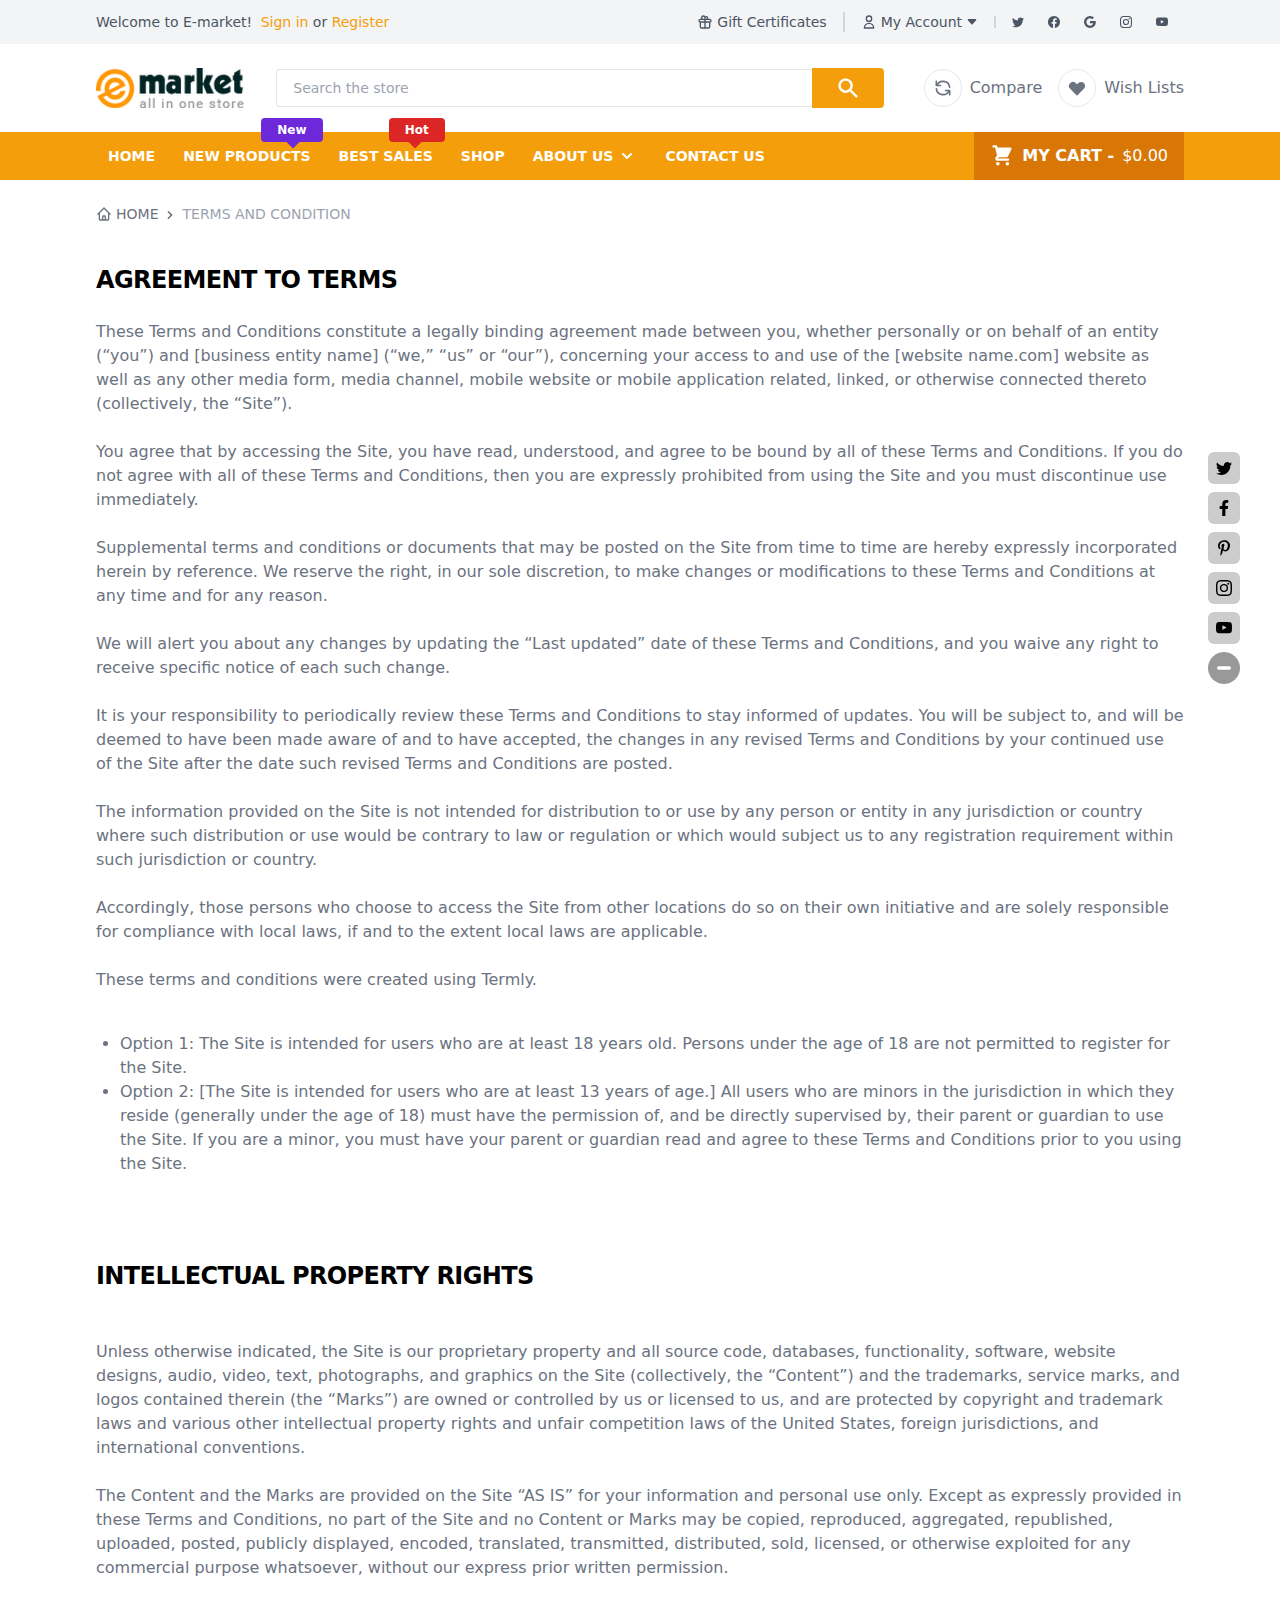
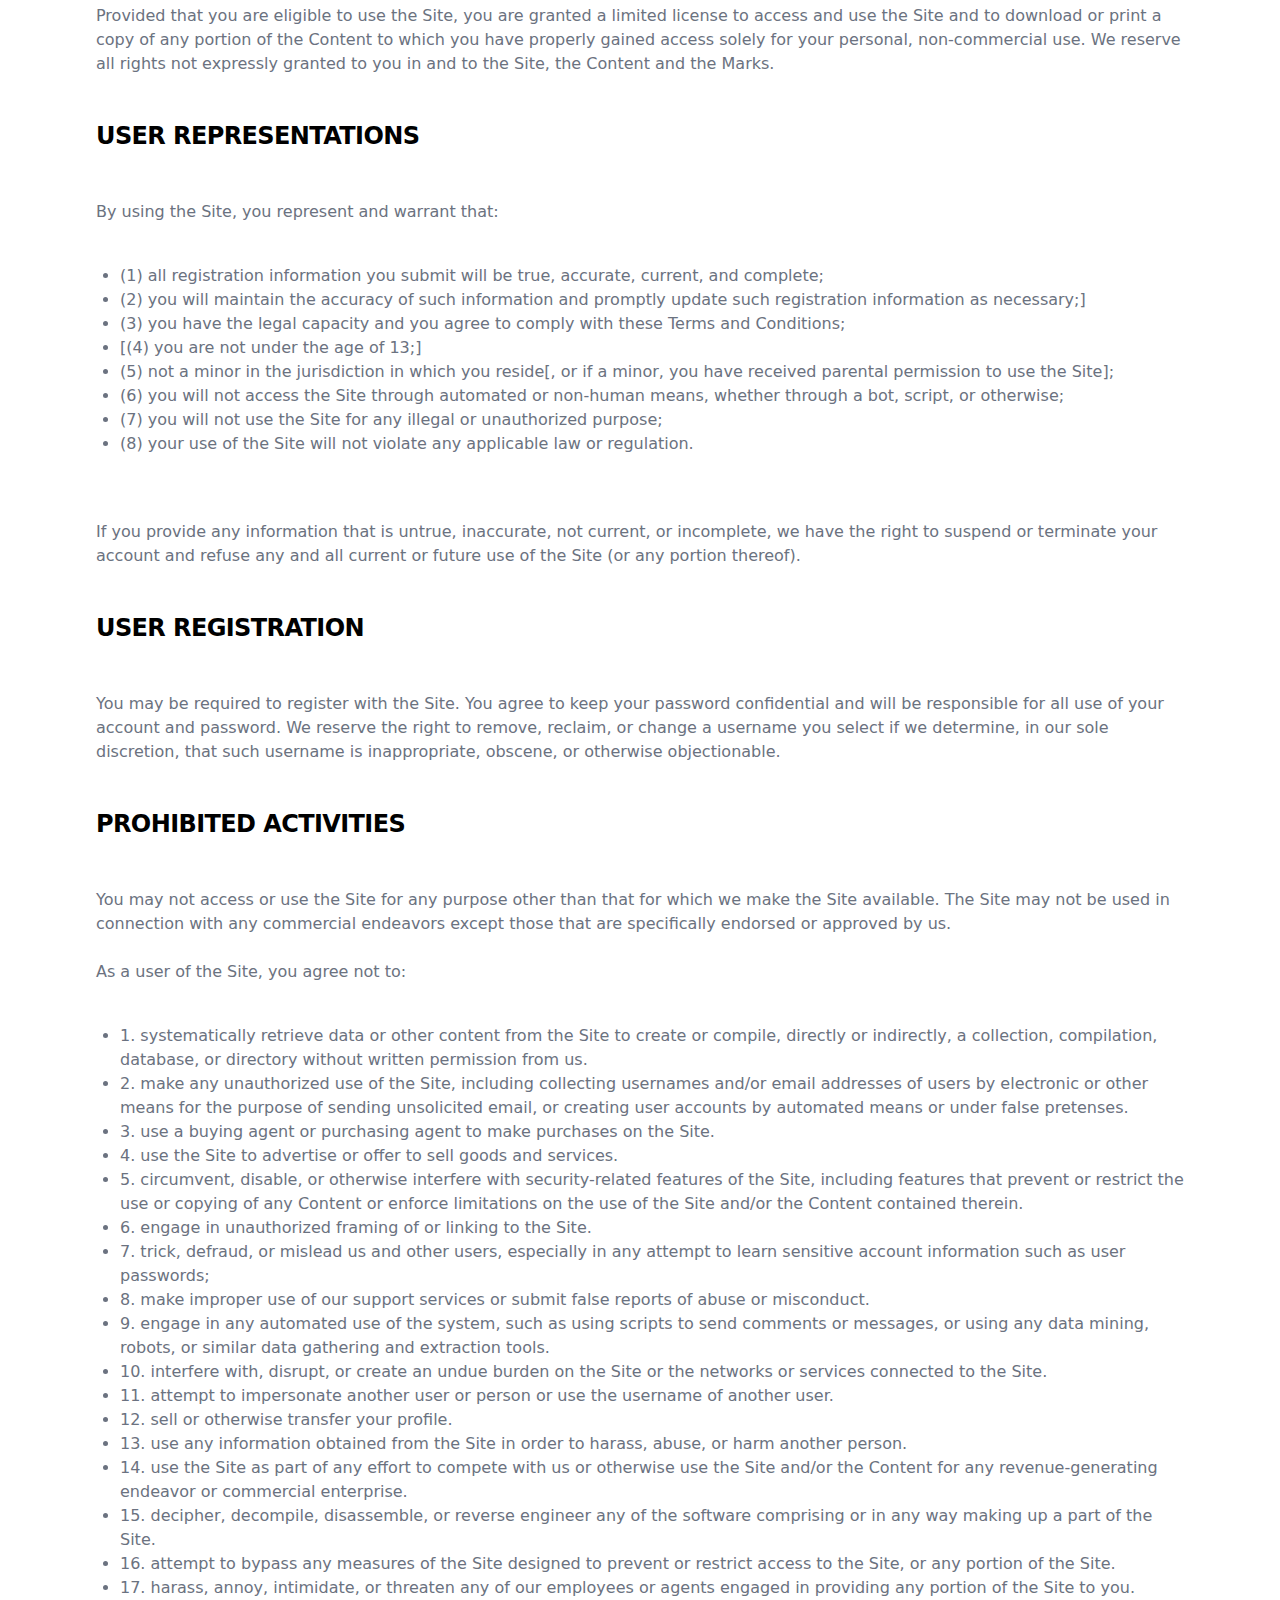
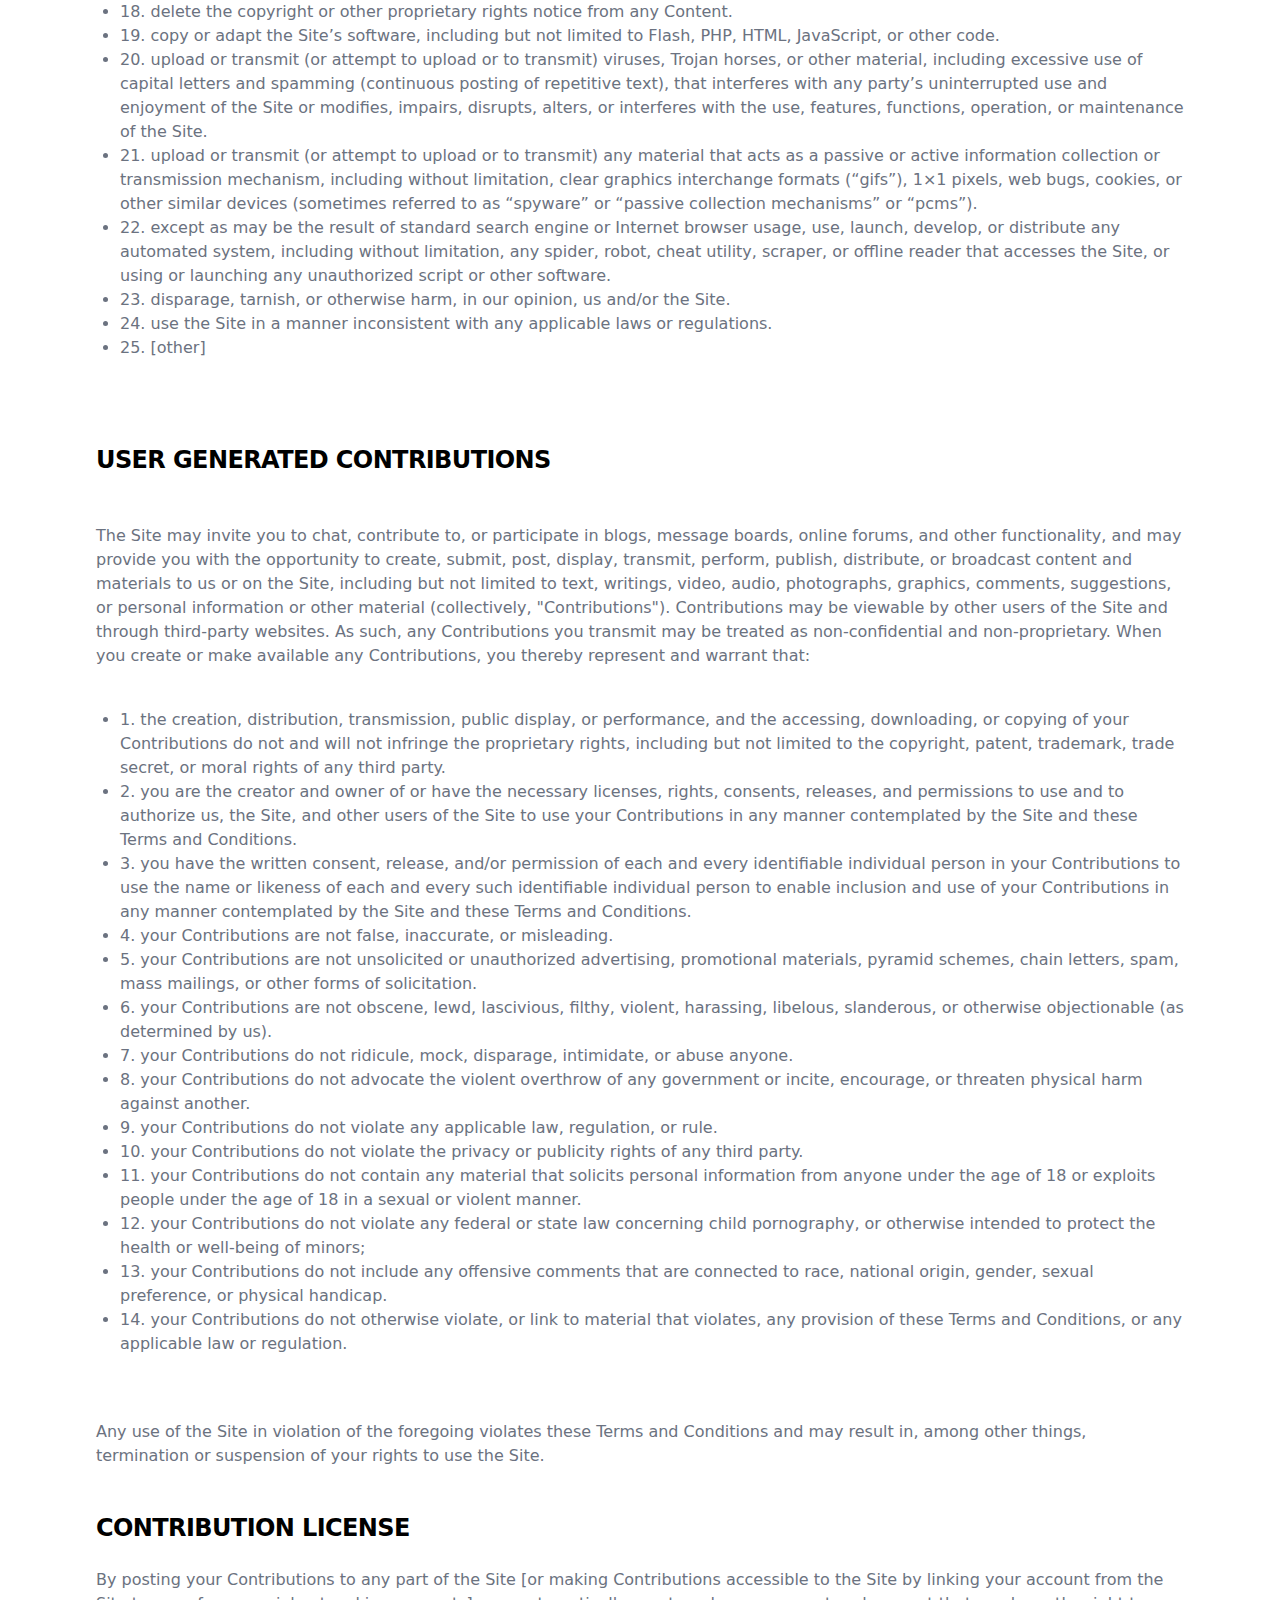
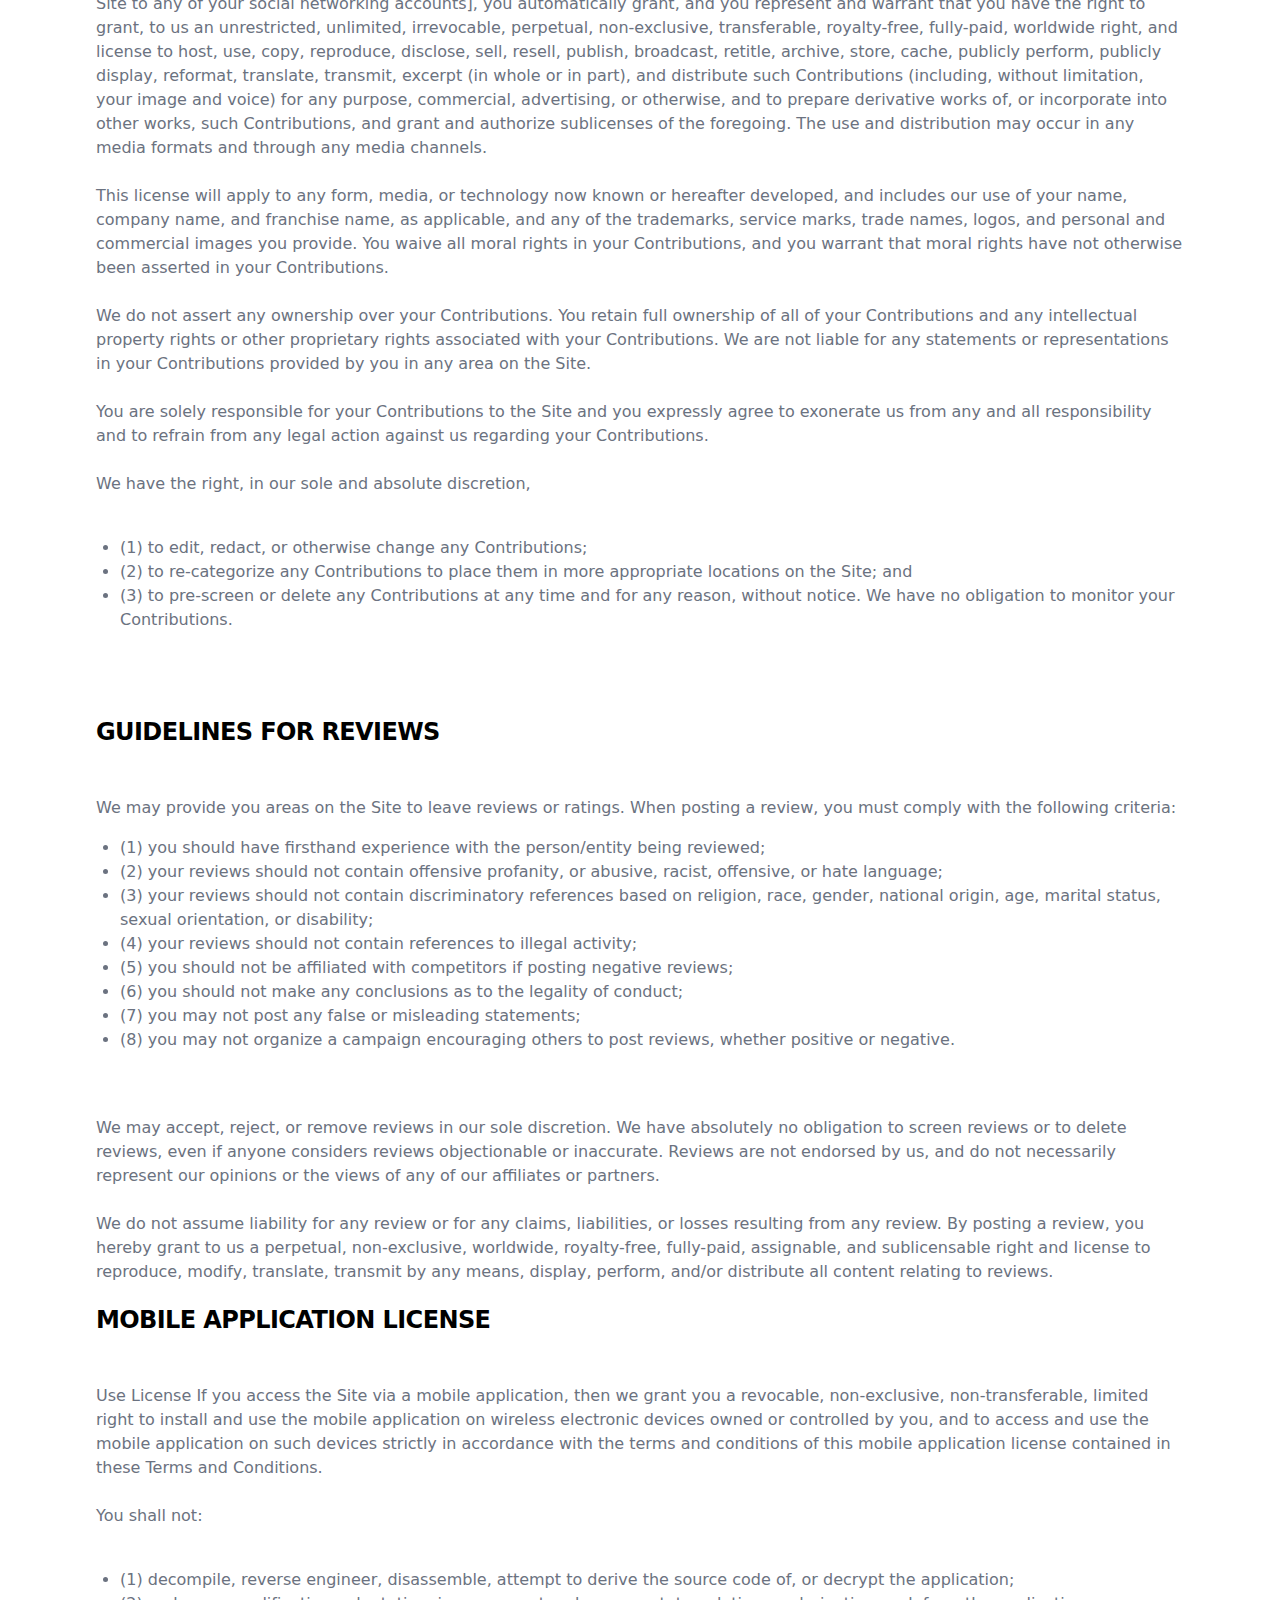
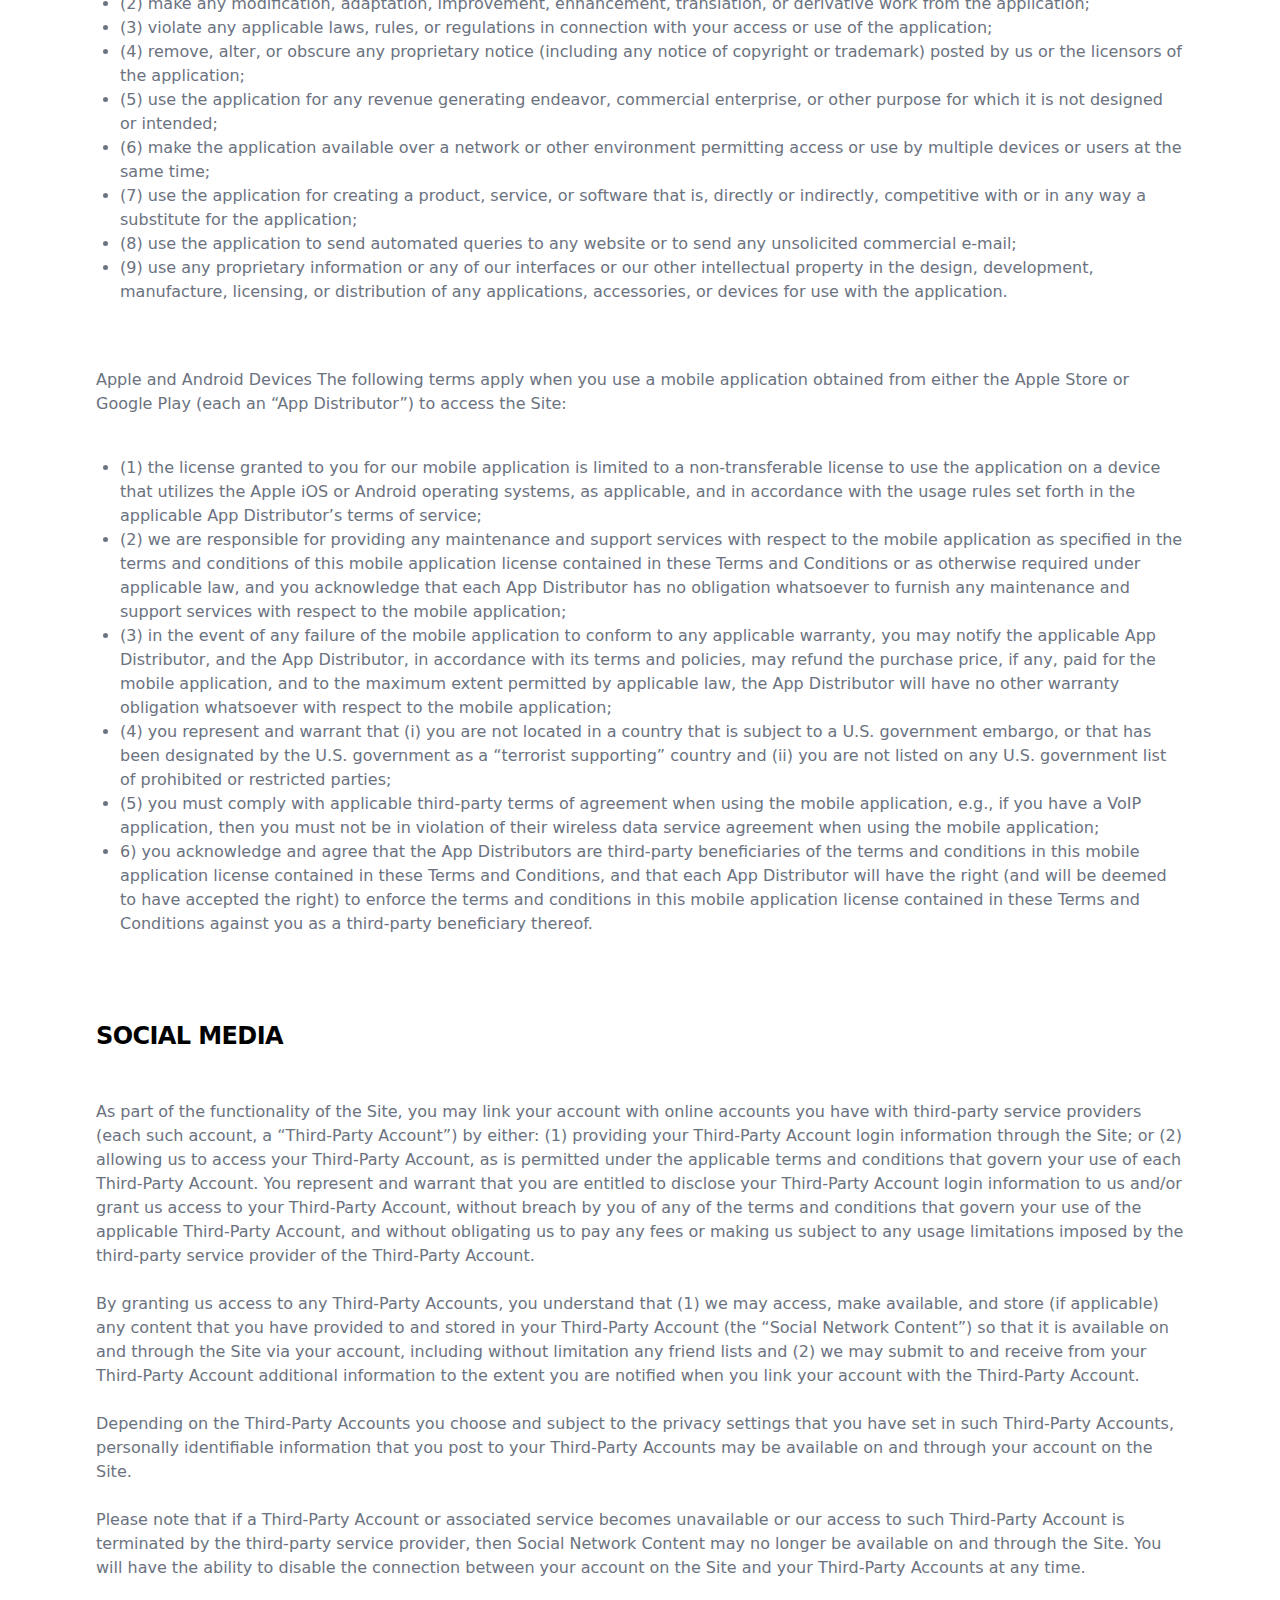
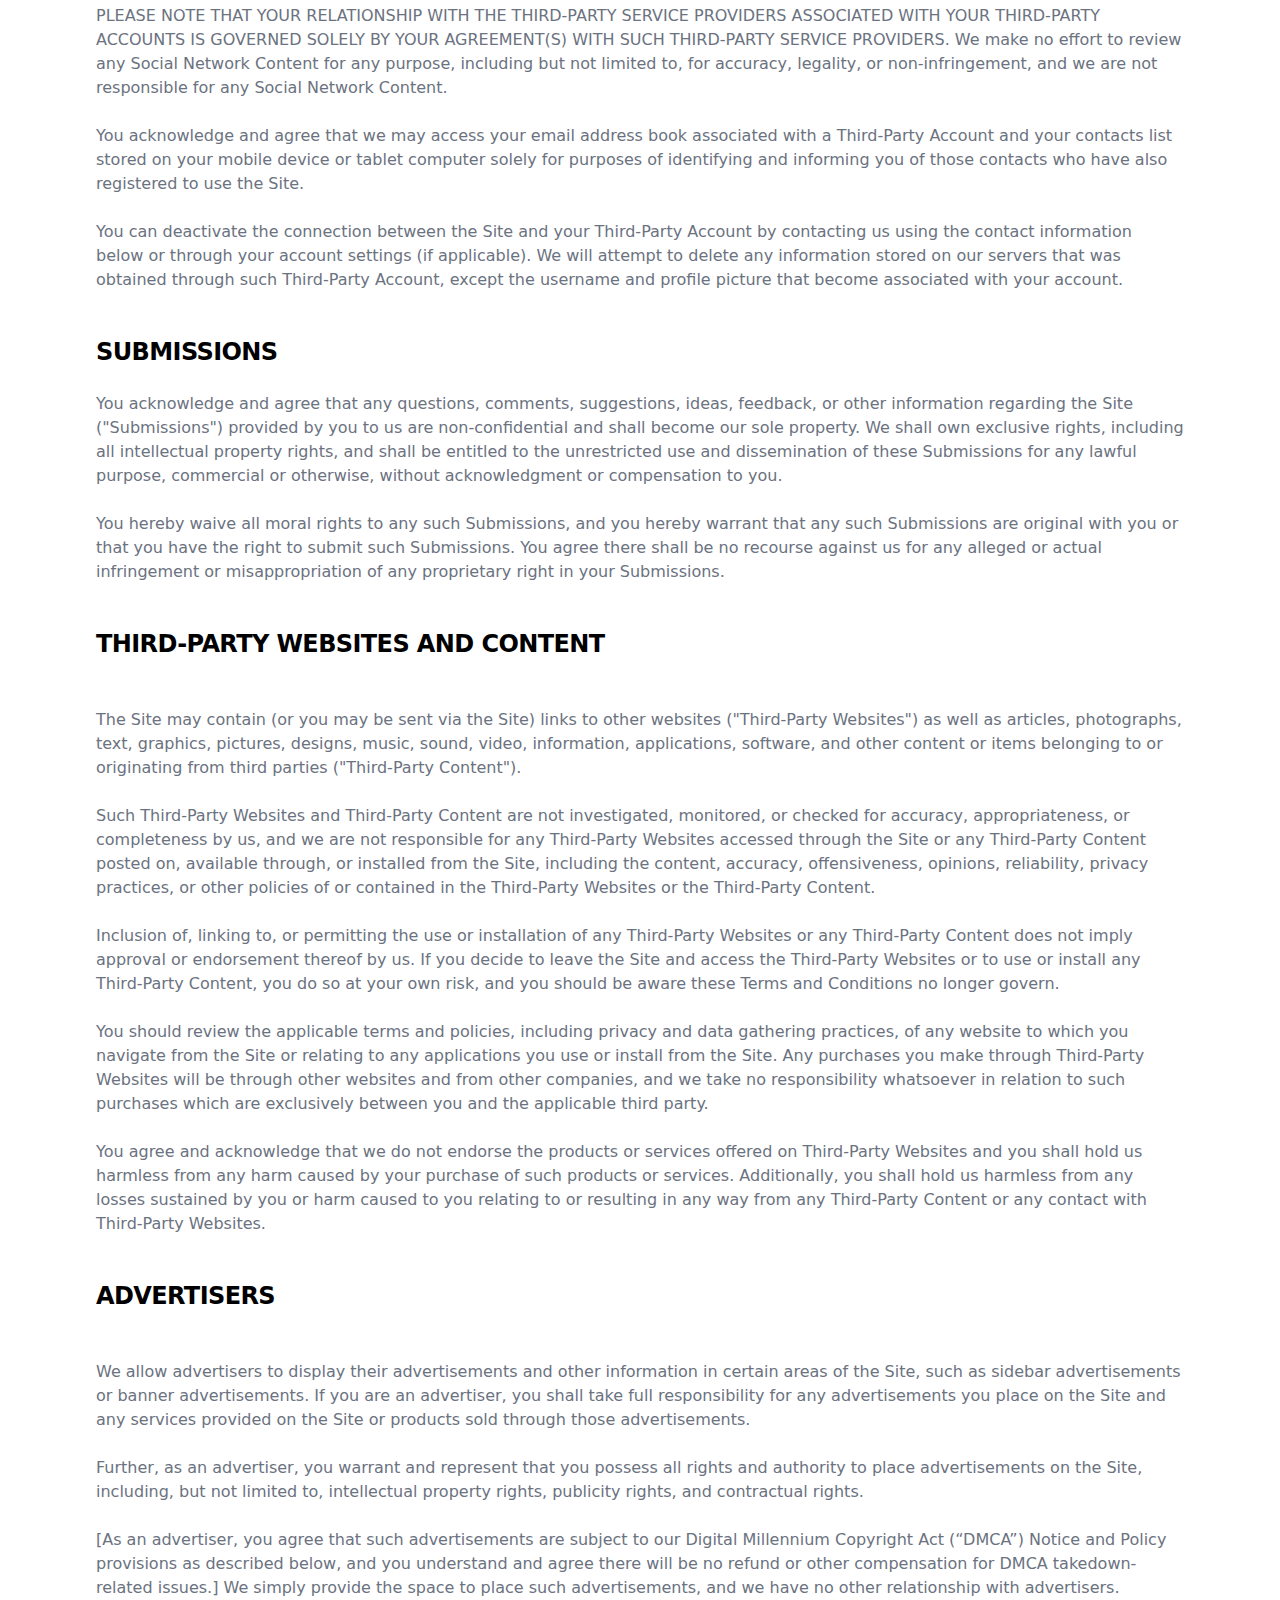
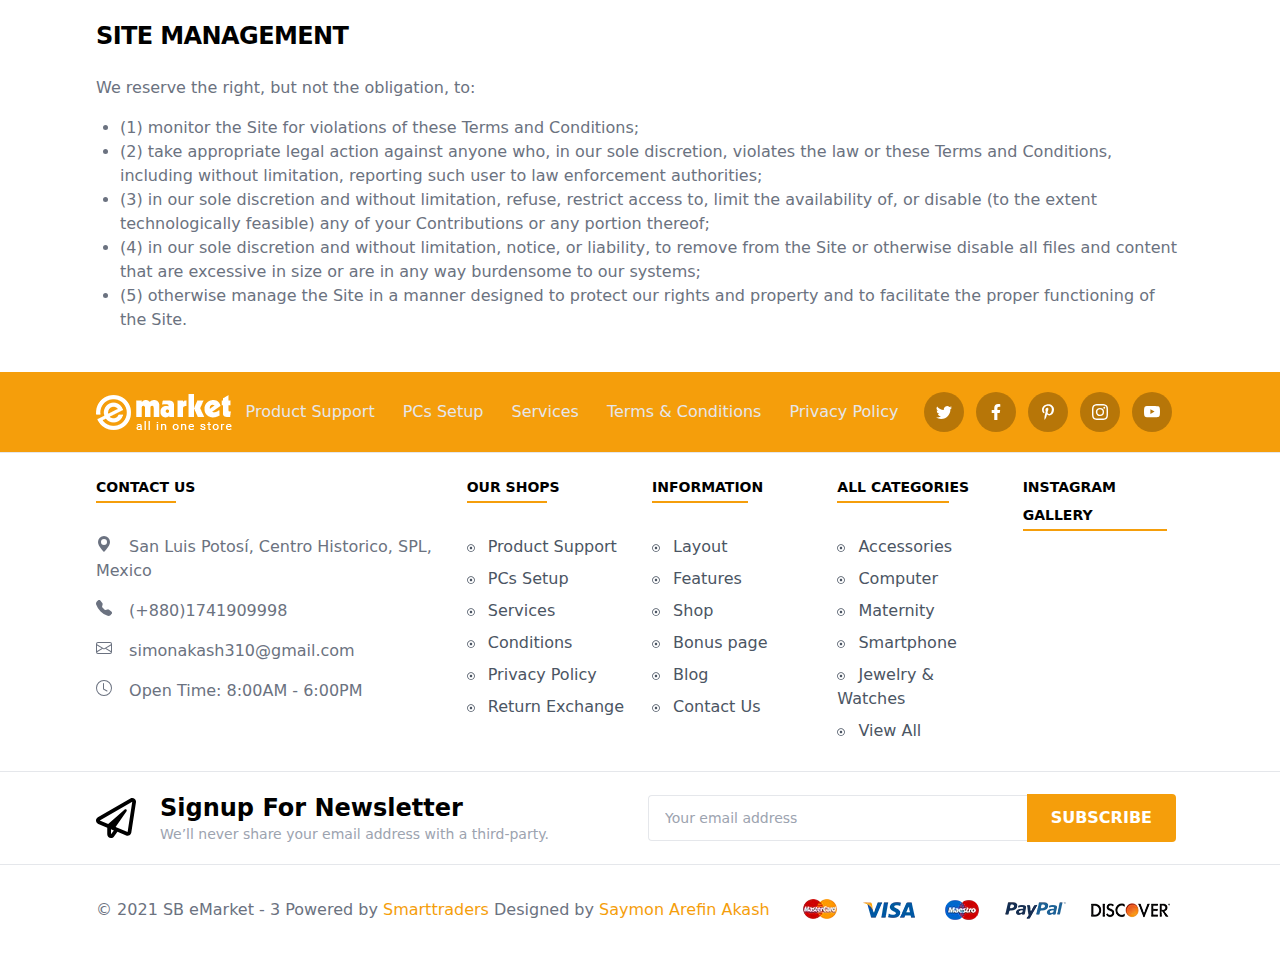
<file: terms-and-condition.html>
<!DOCTYPE html>
<html>
	<head>
		<meta charset="utf-8">
		<meta name="viewport" content="width=device-width, initial-scale=1, shrink-to-fit=no">
		
		<!-- Company Name -->
		<title>E-market || SAYMON AREFIN AKASH</title>
		
		<!-- Company Icon -->
		<link rel="icon" href="images/logo.png">
		
		<!-- Google Font  -->

		<!-- Owl slider -->
		<link rel="stylesheet" href="css/owl.carousel.min.css">
		<link rel="stylesheet" href="css/owl.theme.default.min.css">
		<!-- Tailwind-Css -->
		<link rel="stylesheet" href="css/tailwind.min.css">
		<!-- Tailwind-Css -->
		<link rel="stylesheet" href="css/preloader.css">
		<style>
			@media screen and (prefers-reduced-motion: no-preference) {
			html {
				scroll-behavior: smooth;
			}
			}
			.group:hover .hover\:w-full{
				width: 100%;
			}
			.cursor-zoomin{
				cursor: zoom-in;
			}
			/*------scroll bar---------------------*/
			::-webkit-scrollbar {
			width: 5px;
			height: 7px;
			}
			::-webkit-scrollbar-button {
			width: 0px;
			height: 0px;
			}
			::-webkit-scrollbar-thumb {
			background: #525965;
			border: 0px none #ffffff;
			border-radius: 0px;
			}
			::-webkit-scrollbar-thumb:hover {
			background: #525965;
			}
			::-webkit-scrollbar-thumb:active {
			background: #525965;
			}
			::-webkit-scrollbar-track {
			background: transparent;
			border: 0px none #ffffff;
			border-radius: 50px;
			}
			::-webkit-scrollbar-track:hover {
			background: transparent;
			}
			::-webkit-scrollbar-track:active {
			background: transparent;
			}
			::-webkit-scrollbar-corner {
			background: transparent;
			}
		</style>
	</head>
	<body x-data="{sticky: true}" >
		<!-- Preloader -->
		<div id="loading">
			<div id="loading-center">
				<div id="loading-center-absolute">
					<div class="object"></div>
					<div class="object"></div>
					<div class="object"></div>
					<div class="object"></div>
					<div class="object"></div>
					<div class="object"></div>
					<div class="object"></div>
					<div class="object"></div>
					<div class="object"></div>
					<div class="object"></div>
				</div>
			</div>
		</div>
		<!-- Preloader end-->
		<!-- ==Header Section == -->
		<header>
			<!---------Top Bar----------->
			<div class="flex justify-between bg-gray-100 py-3 xl:px-24 sm:px-10 px-4">
				<!---------001----------->
				<div class=" sm:block hidden">
					<p class="text-sm text-gray-600">Welcome to E-market! <a class=" text-yellow-500 ml-1" href="login.html"> Sign in</a> or <a class=" text-yellow-500" href="registration.html"> Register</a> </p>
				</div>
				<!---------001----------->
				<div class="flex items-center sm:justify-end justify-between text-sm md:divide-x-2 divide-gray-300  text-gray-600 md:w-auto w-full">
					<!---------001----------->
					<a class=" hidden md:flex items-center sm:px-4" href="#">
						<svg xmlns="http://www.w3.org/2000/svg" class="h-4 w-4 mr-1" fill="none" viewBox="0 0 24 24" stroke="currentColor">
							<path stroke-linecap="round" stroke-linejoin="round" stroke-width="2" d="M12 8v13m0-13V6a2 2 0 112 2h-2zm0 0V5.5A2.5 2.5 0 109.5 8H12zm-7 4h14M5 12a2 2 0 110-4h14a2 2 0 110 4M5 12v7a2 2 0 002 2h10a2 2 0 002-2v-7" />
						</svg> Gift Certificates
					</a>
					<!---------002----------->
					<div x-data="{dropdown:false}" @click.away="dropdown=false" class="relative">
						<a @click.prevent="dropdown=!dropdown" class=" flex items-center sm:px-4 whitespace-nowrap" :class="{'text-yellow-500' : dropdown===true}" href="#">
							<svg xmlns="http://www.w3.org/2000/svg" class="h-4 w-4 mr-1" fill="none" viewBox="0 0 24 24" stroke="currentColor">
								<path stroke-linecap="round" stroke-linejoin="round" stroke-width="2" d="M16 7a4 4 0 11-8 0 4 4 0 018 0zM12 14a7 7 0 00-7 7h14a7 7 0 00-7-7z" />
							</svg>
							My Account
							<svg xmlns="http://www.w3.org/2000/svg" fill="currentColor" class="bi bi-caret-down-fill h-3 w-3 ml-1" viewBox="0 0 16 16">
								<path d="M7.247 11.14 2.451 5.658C1.885 5.013 2.345 4 3.204 4h9.592a1 1 0 0 1 .753 1.659l-4.796 5.48a1 1 0 0 1-1.506 0z"/>
							</svg>
						</a>
						<div x-show="dropdown"
						x-transition:enter="duration-300 ease-in-out"
						x-transition:enter-start="opacity-0 h-0"
						x-transition:enter-end="opacity-100 h-36"
						x-transition:leave="duration-300 ease-in-out"
						x-transition:leave-start="opacity-100 h-36"
						x-transition:leave-end="opacity-0 h-0"
						class="absolute rounded p-3 bg-white border w-full shadow mt-2 text-base overflow-hidden duration-300">
							<a class=" mb-2 block" href="#"> Compare </a>
							<a class=" mb-2 block" href="#"> Check out </a>
							<a class=" mb-2 block" href="login.html">Sign in</a>
							<a class=" mb-2 block" href="registration.html">Register</a>
						</div>
					</div>
					<!---------003----------->
					<div class="sm:px-4 flex items-center space-x-6">
						<!------------------->
						<a class=" text-gray-600" href="#">
							<svg xmlns="http://www.w3.org/2000/svg" fill="currentColor" class="bi bi-twitter h-3 w-3" viewBox="0 0 16 16">
								<path d="M5.026 15c6.038 0 9.341-5.003 9.341-9.334 0-.14 0-.282-.006-.422A6.685 6.685 0 0 0 16 3.542a6.658 6.658 0 0 1-1.889.518 3.301 3.301 0 0 0 1.447-1.817 6.533 6.533 0 0 1-2.087.793A3.286 3.286 0 0 0 7.875 6.03a9.325 9.325 0 0 1-6.767-3.429 3.289 3.289 0 0 0 1.018 4.382A3.323 3.323 0 0 1 .64 6.575v.045a3.288 3.288 0 0 0 2.632 3.218 3.203 3.203 0 0 1-.865.115 3.23 3.23 0 0 1-.614-.057 3.283 3.283 0 0 0 3.067 2.277A6.588 6.588 0 0 1 .78 13.58a6.32 6.32 0 0 1-.78-.045A9.344 9.344 0 0 0 5.026 15z"/>
							</svg>
						</a>
						<!------------------->
						<a class=" text-gray-600" href="#">
							<svg xmlns="http://www.w3.org/2000/svg" fill="currentColor" class="bi bi-facebook h-3 w-3" viewBox="0 0 16 16">
								<path d="M16 8.049c0-4.446-3.582-8.05-8-8.05C3.58 0-.002 3.603-.002 8.05c0 4.017 2.926 7.347 6.75 7.951v-5.625h-2.03V8.05H6.75V6.275c0-2.017 1.195-3.131 3.022-3.131.876 0 1.791.157 1.791.157v1.98h-1.009c-.993 0-1.303.621-1.303 1.258v1.51h2.218l-.354 2.326H9.25V16c3.824-.604 6.75-3.934 6.75-7.951z"/>
							</svg>
						</a>
						<!------------------->
						<a class=" text-gray-600" href="#">
							<svg xmlns="http://www.w3.org/2000/svg"  fill="currentColor" class="bi bi-google h-3 w-3" viewBox="0 0 16 16">
								<path d="M15.545 6.558a9.42 9.42 0 0 1 .139 1.626c0 2.434-.87 4.492-2.384 5.885h.002C11.978 15.292 10.158 16 8 16A8 8 0 1 1 8 0a7.689 7.689 0 0 1 5.352 2.082l-2.284 2.284A4.347 4.347 0 0 0 8 3.166c-2.087 0-3.86 1.408-4.492 3.304a4.792 4.792 0 0 0 0 3.063h.003c.635 1.893 2.405 3.301 4.492 3.301 1.078 0 2.004-.276 2.722-.764h-.003a3.702 3.702 0 0 0 1.599-2.431H8v-3.08h7.545z"/>
							</svg>
						</a>
						<!------------------->
						<a class=" text-gray-600" href="#">
							<svg xmlns="http://www.w3.org/2000/svg" fill="currentColor" class="bi bi-instagram h-3 w-3" viewBox="0 0 16 16">
								<path d="M8 0C5.829 0 5.556.01 4.703.048 3.85.088 3.269.222 2.76.42a3.917 3.917 0 0 0-1.417.923A3.927 3.927 0 0 0 .42 2.76C.222 3.268.087 3.85.048 4.7.01 5.555 0 5.827 0 8.001c0 2.172.01 2.444.048 3.297.04.852.174 1.433.372 1.942.205.526.478.972.923 1.417.444.445.89.719 1.416.923.51.198 1.09.333 1.942.372C5.555 15.99 5.827 16 8 16s2.444-.01 3.298-.048c.851-.04 1.434-.174 1.943-.372a3.916 3.916 0 0 0 1.416-.923c.445-.445.718-.891.923-1.417.197-.509.332-1.09.372-1.942C15.99 10.445 16 10.173 16 8s-.01-2.445-.048-3.299c-.04-.851-.175-1.433-.372-1.941a3.926 3.926 0 0 0-.923-1.417A3.911 3.911 0 0 0 13.24.42c-.51-.198-1.092-.333-1.943-.372C10.443.01 10.172 0 7.998 0h.003zm-.717 1.442h.718c2.136 0 2.389.007 3.232.046.78.035 1.204.166 1.486.275.373.145.64.319.92.599.28.28.453.546.598.92.11.281.24.705.275 1.485.039.843.047 1.096.047 3.231s-.008 2.389-.047 3.232c-.035.78-.166 1.203-.275 1.485a2.47 2.47 0 0 1-.599.919c-.28.28-.546.453-.92.598-.28.11-.704.24-1.485.276-.843.038-1.096.047-3.232.047s-2.39-.009-3.233-.047c-.78-.036-1.203-.166-1.485-.276a2.478 2.478 0 0 1-.92-.598 2.48 2.48 0 0 1-.6-.92c-.109-.281-.24-.705-.275-1.485-.038-.843-.046-1.096-.046-3.233 0-2.136.008-2.388.046-3.231.036-.78.166-1.204.276-1.486.145-.373.319-.64.599-.92.28-.28.546-.453.92-.598.282-.11.705-.24 1.485-.276.738-.034 1.024-.044 2.515-.045v.002zm4.988 1.328a.96.96 0 1 0 0 1.92.96.96 0 0 0 0-1.92zm-4.27 1.122a4.109 4.109 0 1 0 0 8.217 4.109 4.109 0 0 0 0-8.217zm0 1.441a2.667 2.667 0 1 1 0 5.334 2.667 2.667 0 0 1 0-5.334z"/>
							</svg>
						</a>
						<!------------------->
						<a class=" text-gray-600" href="#">
							<svg xmlns="http://www.w3.org/2000/svg"  fill="currentColor" class="bi bi-youtube w-3 h-3" viewBox="0 0 16 16">
								<path d="M8.051 1.999h.089c.822.003 4.987.033 6.11.335a2.01 2.01 0 0 1 1.415 1.42c.101.38.172.883.22 1.402l.01.104.022.26.008.104c.065.914.073 1.77.074 1.957v.075c-.001.194-.01 1.108-.082 2.06l-.008.105-.009.104c-.05.572-.124 1.14-.235 1.558a2.007 2.007 0 0 1-1.415 1.42c-1.16.312-5.569.334-6.18.335h-.142c-.309 0-1.587-.006-2.927-.052l-.17-.006-.087-.004-.171-.007-.171-.007c-1.11-.049-2.167-.128-2.654-.26a2.007 2.007 0 0 1-1.415-1.419c-.111-.417-.185-.986-.235-1.558L.09 9.82l-.008-.104A31.4 31.4 0 0 1 0 7.68v-.123c.002-.215.01-.958.064-1.778l.007-.103.003-.052.008-.104.022-.26.01-.104c.048-.519.119-1.023.22-1.402a2.007 2.007 0 0 1 1.415-1.42c.487-.13 1.544-.21 2.654-.26l.17-.007.172-.006.086-.003.171-.007A99.788 99.788 0 0 1 7.858 2h.193zM6.4 5.209v4.818l4.157-2.408L6.4 5.209z"/>
							</svg>
						</a>
					</div>
				</div>
			</div>
			<!---------Middle Bar----------->
			<div class="flex justify-between items-center py-6 xl:px-24 sm:px-10 px-4">
				<!---------001----------->
				<div>
					<a href="index.html">
						<img  src="images/logo-01.png" alt="">
					</a>
				</div>
				<!---------002----------->
				<div class="w-full sm:px-8 px-2 flex items-center">
					<input class=" w-full p-2 rounded-l border-r-0 px-4 text-sm border text-gray-600 outline-none focus:ring focus:ring-blue-200" type="text" placeholder="Search the store">
					<button class="sm:px-6 p-2 bg-yellow-500 hover:bg-black text-white font-bold rounded-r">
						<svg xmlns="http://www.w3.org/2000/svg" class="h-6 w-6" viewBox="0 0 20 20" fill="currentColor">
						<path fill-rule="evenodd" d="M8 4a4 4 0 100 8 4 4 0 000-8zM2 8a6 6 0 1110.89 3.476l4.817 4.817a1 1 0 01-1.414 1.414l-4.816-4.816A6 6 0 012 8z" clip-rule="evenodd" />
					</svg>
					</button>
				</div>
				<!---------003----------->
				<div class="md:pl-2 flex items-center">
					<!------------->
					<a class=" flex items-center text-gray-500  md:mr-4 mr-1" href="#">
						<div class="p-2 border rounded-full mr-2">
							<svg xmlns="http://www.w3.org/2000/svg" class="h-5 w-5" fill="none" viewBox="0 0 24 24" stroke="currentColor">
								<path stroke-linecap="round" stroke-linejoin="round" stroke-width="2" d="M4 4v5h.582m15.356 2A8.001 8.001 0 004.582 9m0 0H9m11 11v-5h-.581m0 0a8.003 8.003 0 01-15.357-2m15.357 2H15" />
							</svg>
						</div>
						<span class="hidden md:inline-block">Compare</span>
					</a>
					<!------------->
					<a class=" flex items-center text-gray-500 " href="#">
						<div class="p-2 border rounded-full sm:mr-2">
							<svg xmlns="http://www.w3.org/2000/svg" class="h-5 w-5" viewBox="0 0 20 20" fill="currentColor">
								<path fill-rule="evenodd" d="M3.172 5.172a4 4 0 015.656 0L10 6.343l1.172-1.171a4 4 0 115.656 5.656L10 17.657l-6.828-6.829a4 4 0 010-5.656z" clip-rule="evenodd" />
							</svg>
						</div>
						<span class="hidden md:inline-block whitespace-nowrap">Wish Lists</span>
					</a>
				</div>
			</div>
			<!---------Bottom Bar----------->
			<div class=" bg-yellow-500 flex items-center justify-between  xl:px-24 sm:px-10 px-4">
				<!---------001----------->
				<div x-data="{humberger:false}">
					<button @click.prevent="humberger=true" class=" p-2 rounded bg-gradient-to-b from-gray-600 to-gray-900 lg:hidden inline-block">
						<!---------button----------->
						<span class=" text-white">
							<svg xmlns="http://www.w3.org/2000/svg" class="h-7 w-7" fill="none" viewBox="0 0 24 24" stroke="currentColor">
							<path stroke-linecap="round" stroke-linejoin="round" stroke-width="2" d="M4 6h16M4 12h16M4 18h16" />
						</svg>
						</span>
					</button>
					<!---------Mobile Menu----------->
					<div x-show="humberger"
					@click.away="humberger = false"
					x-transition:enter="transition ease-out top-0 duration-300 -ml-64"
					x-transition:enter-start=""
					x-transition:enter-end=" transform translate-x-64"
					x-transition:leave="transition ease-out duration-300"
					x-transition:leave-start=""
					x-transition:leave-end="transform -translate-x-64"
					class="fixed top-0 left-0 bg-white shadow-2xl w-72 h-screen uppercase overflow-y-auto z-50">
						<div @click="humberger=false" class=" rounded-md p-2 bg-red-500 m-4 mx-2 text-white flex items-center justify-center cursor-pointer">
							<span>
								<svg xmlns="http://www.w3.org/2000/svg" class="h-4 w-4" fill="none" viewBox="0 0 24 24" stroke="currentColor">
									<path stroke-linecap="round" stroke-linejoin="round" stroke-width="3" d="M6 18L18 6M6 6l12 12" />
								</svg>
							</span>
						</div>
						<div class="space-x-6 text-xs font-semibold w-full" x-data=" {active :'active1'}">
							<ul class="w-full tracking-wider">
								<li class=" duration-300 hover:shadow border-b border-t py-4 px-10">
									<a href="index.html"
									@click=" active='active1'"
									:class="{'text-yellow-500': active==='active1'}"
									>HOME</a>
								</li>
								<li class=" duration-300 hover:tracking-widest hover:shadow border-b py-4 px-10 relative">
									<a href="shop.html"
									@click=" active='active2'"
									:class="{'text-yellow-500': active==='active2'}"
									>
									New products
									<span class=" absolute z-20 top-3 right-2 mr-1 p-1 rounded bg-purple-700 text-xs z-10 capitalize px-4 text-white hover:text-white">New</span>
									<span class="absolute top-5 right-16 p-1 bg-purple-700 h-2 w-2 transform rotate-45"></span>
									</a>
								</li>
								<li class=" duration-300 hover:tracking-widest hover:shadow border-b py-4 px-10 relative">
									<a href="shop.html"
									@click=" active='active3'"
									:class="{'text-yellow-500': active==='active3'}"
									>Best sales
									<span class=" absolute z-20 top-3 right-2 mr-1 p-1 rounded bg-red-600 text-xs z-10 capitalize px-5 text-white hover:text-white">Hot</span>
									<span class="absolute top-5 right-16 p-1 bg-red-600 h-2 w-2 mr-1 transform rotate-45"></span>
									</a>
								</li>
								<li class=" duration-300 hover:tracking-widest hover:shadow border-b py-4 px-10">
									<a href="shop.html"
									@click=" active='active4'"
									:class="{'text-yellow-500': active==='active4'}"
									>Shop</a>
								</li>
								<li class=" duration-300 hover:tracking-widest hover:shadow border-b py-4 px-10">
									<a href="contact-us.html"
									@click=" active='active5'"
									:class="{'text-yellow-500': active==='active5'}"
									>CONTACT</a>
								</li>
								<li class=" duration-300 hover:tracking-widest hover:shadow border-b py-4 px-10">
									<a href="faq.html"
									@click=" active='active6'"
									:class="{'text-yellow-500': active==='active6'}"
									>FAQ</a>
								</li>
								<li class=" duration-300 hover:tracking-widest hover:shadow border-b py-4 px-10">
									<a href="terms-and-condition.html"
									@click=" active='active8'"
									:class="{'text-yellow-500': active==='active8'}"
									>Terms & condition</a>
								</li>
								<li class=" duration-300 hover:tracking-widest hover:shadow border-b py-4 px-10">
									<a href="privacy-policy.html"
									@click=" active='active9'"
									:class="{'text-yellow-500': active==='active9'}"
									>Privacy & policy</a>
								</li>
								<li class=" duration-300 hover:tracking-widest hover:shadow border-b py-4 px-10">
									<a href="login.html"
									@click=" active='active10'"
									:class="{'text-yellow-500': active==='active10'}"
									>LogIn</a>
								</li>
								<li class=" duration-300 hover:tracking-widest hover:shadow border-b py-4 px-10">
									<a href="registration.html"
									@click=" active='active11'"
									:class="{'text-yellow-500': active==='active11'}"
									>Register</a>
								</li>
							</ul>
						</div>
					</div>
					<!---------main Menu----------->
					<ul class="hidden uppercase text-white font-bold lg:flex items-center space-x-1 text-sm">
						<!----------->
						<li>
							<a class="p-3" href="index.html">Home</a>
						</li>
						<!----------->
						<li class=" relative">
							<a class="p-3" href="shop.html">New products
								<span class=" absolute z-20 -top-7 right-0 p-1 rounded bg-purple-700 text-xs z-10 capitalize px-4">New</span>
								<span class="absolute -top-3 right-6 p-1 bg-purple-700 h-3 w-3 transform rotate-45"></span>
							</a>
						</li>
						<!----------->
						<li class=" relative">
							<a class="p-3" href="shop.html">Best sales
								<span class=" absolute z-20 -top-7 right-0 p-1 rounded bg-red-600 text-xs z-10 capitalize px-4 ">Hot</span>
								<span class="absolute -top-3 right-6 p-1 bg-red-600 h-3 w-3 transform rotate-45"></span>
							</a>
						</li>
						<!----------->
						<li>
							<a class="p-3" href="shop.html">Shop</a>
						</li>
						<!----------->
						<li x-data="{dropdown:false}" @mouseover="dropdown=true" @mouseout="dropdown=false" class="relative"@click.away="dropdown=false">
							<button class="p-3 flex items-center font-bold text-sm uppercase">ABOUT US
								<span>
									<svg xmlns="http://www.w3.org/2000/svg" class="h-5 w-5 ml-1" viewBox="0 0 20 20" fill="currentColor">
										<path fill-rule="evenodd" d="M5.293 7.293a1 1 0 011.414 0L10 10.586l3.293-3.293a1 1 0 111.414 1.414l-4 4a1 1 0 01-1.414 0l-4-4a1 1 0 010-1.414z" clip-rule="evenodd" />
										</svg>
								</span> 
							</button>
							<div x-show="dropdown"
							x-transition:enter="duration-300 ease-in-out"
							x-transition:enter-start="opacity-0 transform translate-y-12"
							x-transition:enter-end="opacity-100 transform translate-y-0"
							x-transition:leave="duration-300 ease-in-out"
							x-transition:leave-start="opacity-100 transform translate-y-0"
							x-transition:leave-end="opacity-0 transform translate-y-12"
							class="absolute bg-white border w-52 rounded shadow text-sm text-black overflow-hidden font-normal z-50">
								<a class=" block hover:bg-gray-100  px-4 p-3 border-b" href="faq.html">FAQ</a>
								<a class=" block hover:bg-gray-100  px-4 p-3 border-b" href="terms-and-condition.html">Terms & conditions</a>
								<a class=" block hover:bg-gray-100  px-4 p-3" href="privacy-policy.html">Privacy & policy</a>
							</div> 
						</li>
						<!----------->
						<li>
							<a class="p-3" href="contact-us.html">Contact us</a>
						</li>
					</ul>
				</div>
				<!---------002----------->
				<div x-data="{cart:false}" @mouseover="cart=true" @mouseout="cart=false" class=" relative">
					<!----Button----->
					<button class=" text-white flex items-center space-x-2 font-bold relative uppercase p-3 px-4 bg-yellow-600">
						<span class="">
							<svg xmlns="http://www.w3.org/2000/svg" class="h-6 w-6" viewBox="0 0 20 20" fill="currentColor">
								<path d="M3 1a1 1 0 000 2h1.22l.305 1.222a.997.997 0 00.01.042l1.358 5.43-.893.892C3.74 11.846 4.632 14 6.414 14H15a1 1 0 000-2H6.414l1-1H14a1 1 0 00.894-.553l3-6A1 1 0 0017 3H6.28l-.31-1.243A1 1 0 005 1H3zM16 16.5a1.5 1.5 0 11-3 0 1.5 1.5 0 013 0zM6.5 18a1.5 1.5 0 100-3 1.5 1.5 0 000 3z" />
							</svg>
							<span class="lg:hidden absolute z-20 top-0 left-9 h-5 w-5 rounded-full box-border flex items-center justify-center bg-black text-xs text-white">0</span>
						</span>
						<div class="lg:flex hidden items-center space-x-2">
							<span>My cart -</span>
							<span class=" font-normal">$0.00</span>
						</div>
					</button>
					<!--------->
					<div x-show.transition="cart"class="bg-white shadow-2xl absolute -left-56 lg:-left-8 right-0 top-12 border p-5 rounded z-50 flex items-center justify-center h-40 w-72">
						<ul>
							<li>Your cart is empty</li>
						</ul>
					</div>
				</div>
			</div>
		</header>
		<main>
			<!--------------Breadcrumb----------------------->
			<div class="flex items-center text-gray-500 uppercase font-medium text-sm pt-6 xl:px-24 sm:px-10 px-4">
				<!-------------->
				<a class=" hover:text-yellow-500 flex items-center" href="index.html">
					<span>
						<svg xmlns="http://www.w3.org/2000/svg" class="h-4 w-4 mr-1" fill="none" viewBox="0 0 24 24" stroke="currentColor">
							<path stroke-linecap="round" stroke-linejoin="round" stroke-width="2" d="M3 12l2-2m0 0l7-7 7 7M5 10v10a1 1 0 001 1h3m10-11l2 2m-2-2v10a1 1 0 01-1 1h-3m-6 0a1 1 0 001-1v-4a1 1 0 011-1h2a1 1 0 011 1v4a1 1 0 001 1m-6 0h6" />
						</svg>
					</span>
					<span>Home</span>
				</a>
				<!-------------->
				<span class=" mx-1 mt-0.5">
					<svg xmlns="http://www.w3.org/2000/svg" class="h-4 w-4" viewBox="0 0 20 20" fill="currentColor">
						<path fill-rule="evenodd" d="M7.293 14.707a1 1 0 010-1.414L10.586 10 7.293 6.707a1 1 0 011.414-1.414l4 4a1 1 0 010 1.414l-4 4a1 1 0 01-1.414 0z" clip-rule="evenodd" />
					</svg>
				</span>
				<!-------------->
				<a class="cursor-pointe text-gray-400">TERMS AND CONDITION</a>
			</div>
			<!--------------Breadcrumb End----------->
			<!-- == Terms and Condition == -->
			<section class="xl:px-24 sm:px-10 px-4 pt-5">
				<!------001------->
				<div class=" text-gray-500">
					<p>
						<h4 class=" text-2xl font-bold tracking-tight mt-5 text-black">AGREEMENT TO TERMS</h4>
						<br>
						These Terms and Conditions constitute a legally binding agreement made between you, whether personally or on behalf of an entity (“you”) and [business entity name] (“we,” “us” or “our”), concerning your access to and use of the [website name.com] website as well as any other media form, media channel, mobile website or mobile application related, linked, or otherwise connected thereto (collectively, the “Site”). 
						<br><br>
						You agree that by accessing the Site, you have read, understood, and agree to be bound by all of these Terms and Conditions. If you do not agree with all of these Terms and Conditions, then you are expressly prohibited from using the Site and you must discontinue use immediately.
						<br><br>
						Supplemental terms and conditions or documents that may be posted on the Site from time to time are hereby expressly incorporated herein by reference. We reserve the right, in our sole discretion, to make changes or modifications to these Terms and Conditions at any time and for any reason. 
						<br><br>
						We will alert you about any changes by updating the “Last updated” date of these Terms and Conditions, and you waive any right to receive specific notice of each such change. 
						<br><br>
						It is your responsibility to periodically review these Terms and Conditions to stay informed of updates. You will be subject to, and will be deemed to have been made aware of and to have accepted, the changes in any revised Terms and Conditions by your continued use of the Site after the date such revised Terms and Conditions are posted. 
						<br><br>
						The information provided on the Site is not intended for distribution to or use by any person or entity in any jurisdiction or country where such distribution or use would be contrary to law or regulation or which would subject us to any registration requirement within such jurisdiction or country. 
						<br><br>
						Accordingly, those persons who choose to access the Site from other locations do so on their own initiative and are solely responsible for compliance with local laws, if and to the extent local laws are applicable. 
						<br><br>
						These terms and conditions were created using Termly.
						<br><br>
						<ul class="ml-6 my-4 list-disc">
							<li>Option 1: The Site is intended for users who are at least 18 years old. Persons under the age of 18 are not permitted to register for the Site. </li>
							<li>Option 2: [The Site is intended for users who are at least 13 years of age.] All users who are minors in the jurisdiction in which they reside (generally under the age of 18) must have the permission of, and be directly supervised by, their parent or guardian to use the Site. If you are a minor, you must have your parent or guardian read and agree to these Terms and Conditions prior to you using the Site. </li>
						</ul>
						<br><br>
						<h4 class=" text-2xl font-bold tracking-tight mt-5 text-black">INTELLECTUAL PROPERTY RIGHTS</h4>
						<br><br>
						Unless otherwise indicated, the Site is our proprietary property and all source code, databases, functionality, software, website designs, audio, video, text, photographs, and graphics on the Site (collectively, the “Content”) and the trademarks, service marks, and logos contained therein (the “Marks”) are owned or controlled by us or licensed to us, and are protected by copyright and trademark laws and various other intellectual property rights and unfair competition laws of the United States, foreign jurisdictions, and international conventions. 
						<br><br>
						The Content and the Marks are provided on the Site “AS IS” for your information and personal use only. Except as expressly provided in these Terms and Conditions, no part of the Site and no Content or Marks may be copied, reproduced, aggregated, republished, uploaded, posted, publicly displayed, encoded, translated, transmitted, distributed, sold, licensed, or otherwise exploited for any commercial purpose whatsoever, without our express prior written permission.
						<br><br>
						Provided that you are eligible to use the Site, you are granted a limited license to access and use the Site and to download or print a copy of any portion of the Content to which you have properly gained access solely for your personal, non-commercial use. We reserve all rights not expressly granted to you in and to the Site, the Content and the Marks.
						<br><br>
						<h4 class=" text-2xl font-bold tracking-tight mt-5 text-black">USER REPRESENTATIONS</h4>
						<br><br>
						By using the Site, you represent and warrant that: 
						<br><br>
						<ul class="ml-6 my-4 list-disc">
							<li>(1) all registration information you submit will be true, accurate, current, and complete; </li>
							<li>(2) you will maintain the accuracy of such information and promptly update such registration information as necessary;] </li>
							<li>(3) you have the legal capacity and you agree to comply with these Terms and Conditions; </li>
							<li>[(4) you are not under the age of 13;] </li>
							<li>(5) not a minor in the jurisdiction in which you reside[, or if a minor, you have received parental permission to use the Site]; </li>
							<li>(6) you will not access the Site through automated or non-human means, whether through a bot, script, or otherwise; </li>
							<li>(7) you will not use the Site for any illegal or unauthorized purpose; </li>
							<li>(8) your use of the Site will not violate any applicable law or regulation.</li>
						</ul>
						<br><br>
						If you provide any information that is untrue, inaccurate, not current, or incomplete, we have the right to suspend or terminate your account and refuse any and all current or future use of the Site (or any portion thereof). 
						<br><br>

						<h4 class=" text-2xl font-bold tracking-tight mt-5 text-black">USER REGISTRATION</h4>
						<br><br>

						You may be required to register with the Site. You agree to keep your password confidential and will be responsible for all use of your account and password. We reserve the right to remove, reclaim, or change a username you select if we determine, in our sole discretion, that such username is inappropriate, obscene, or otherwise objectionable.
						<br><br>

						<h4 class=" text-2xl font-bold tracking-tight mt-5 text-black">PROHIBITED ACTIVITIES</h4>
						<br><br>

						You may not access or use the Site for any purpose other than that for which we make the Site available. The Site may not be used in connection with any commercial endeavors except those that are specifically endorsed or approved by us. 
						<br><br>

						As a user of the Site, you agree not to:
						<br><br>
						<ul class="ml-6 my-4 list-disc">
							<li>1.	systematically retrieve data or other content from the Site to create or compile, directly or indirectly, a collection, compilation, database, or directory without written permission from us.</li>
							<li>2.	make any unauthorized use of the Site, including collecting usernames and/or email addresses of users by electronic or other means for the purpose of sending unsolicited email, or creating user accounts by automated means or under false pretenses.</li>
							<li>3.	use a buying agent or purchasing agent to make purchases on the Site.</li>
							<li>4.	use the Site to advertise or offer to sell goods and services.</li>
							<li>5.	circumvent, disable, or otherwise interfere with security-related features of the Site, including features that prevent or restrict the use or copying of any Content or enforce limitations on the use of the Site and/or the Content contained therein.</li>
							<li>6.	engage in unauthorized framing of or linking to the Site.</li>
							<li>7.	trick, defraud, or mislead us and other users, especially in any attempt to learn sensitive account information such as user passwords;</li>
							<li>8.	make improper use of our support services or submit false reports of abuse or misconduct.</li>
							<li>9.	engage in any automated use of the system, such as using scripts to send comments or messages, or using any data mining, robots, or similar data gathering and extraction tools.</li>
							<li>10.	interfere with, disrupt, or create an undue burden on the Site or the networks or services connected to the Site.</li>
							<li>11.	attempt to impersonate another user or person or use the username of another user.</li>
							<li>12.	sell or otherwise transfer your profile.</li>
							<li>13.	use any information obtained from the Site in order to harass, abuse, or harm another person.</li>
							<li>14.	use the Site as part of any effort to compete with us or otherwise use the Site and/or the Content for any revenue-generating endeavor or commercial enterprise.</li>
							<li>15.	decipher, decompile, disassemble, or reverse engineer any of the software comprising or in any way making up a part of the Site.</li>
							<li>16.	attempt to bypass any measures of the Site designed to prevent or restrict access to the Site, or any portion of the Site.</li>
							<li>17.	harass, annoy, intimidate, or threaten any of our employees or agents engaged in providing any portion of the Site to you.</li>
							<li>18.	delete the copyright or other proprietary rights notice from any Content.</li>
							<li>19.	copy or adapt the Site’s software, including but not limited to Flash, PHP, HTML, JavaScript, or other code.</li>
							<li>20.	upload or transmit (or attempt to upload or to transmit) viruses, Trojan horses, or other material, including excessive use of capital letters and spamming (continuous posting of repetitive text), that interferes with any party’s uninterrupted use and enjoyment of the Site or modifies, impairs, disrupts, alters, or interferes with the use, features, functions, operation, or maintenance of the Site.</li>
							<li>21.	upload or transmit (or attempt to upload or to transmit) any material that acts as a passive or active information collection or transmission mechanism, including without limitation, clear graphics interchange formats (“gifs”), 1×1 pixels, web bugs, cookies, or other similar devices (sometimes referred to as “spyware” or “passive collection mechanisms” or “pcms”).</li>
							<li>22.	except as may be the result of standard search engine or Internet browser usage, use, launch, develop, or distribute any automated system, including without limitation, any spider, robot, cheat utility, scraper, or offline reader that accesses the Site, or using or launching any unauthorized script or other software.</li>
							<li>23.	disparage, tarnish, or otherwise harm, in our opinion, us and/or the Site.</li>
							<li>24.	use the Site in a manner inconsistent with any applicable laws or regulations.</li>
							<li>25.	[other]</li>
						</ul>
						<br><br>

						<h4 class=" text-2xl font-bold tracking-tight mt-5 text-black">USER GENERATED CONTRIBUTIONS</h4>
						<br><br>

						The Site may invite you to chat, contribute to, or participate in blogs, message boards, online forums, and other functionality, and may provide you with the opportunity to create, submit, post, display, transmit, perform, publish, distribute, or broadcast content and materials to us or on the Site, including but not limited to text, writings, video, audio, photographs, graphics, comments, suggestions, or personal information or other material (collectively, "Contributions"). 

						Contributions may be viewable by other users of the Site and through third-party websites. As such, any Contributions you transmit may be treated as non-confidential and non-proprietary. When you create or make available any Contributions, you thereby represent and warrant that:
						<br><br>
						<ul class="ml-6 my-4 list-disc">
							<li>1.	the creation, distribution, transmission, public display, or performance, and the accessing, downloading, or copying of your Contributions do not and will not infringe the proprietary rights, including but not limited to the copyright, patent, trademark, trade secret, or moral rights of any third party.</li>
							<li>2.	you are the creator and owner of or have the necessary licenses, rights, consents, releases, and permissions to use and to authorize us, the Site, and other users of the Site to use your Contributions in any manner contemplated by the Site and these Terms and Conditions.</li>
							<li>3.	you have the written consent, release, and/or permission of each and every identifiable individual person in your Contributions to use the name or likeness of each and every such identifiable individual person to enable inclusion and use of your Contributions in any manner contemplated by the Site and these Terms and Conditions.</li>
							<li>4.	your Contributions are not false, inaccurate, or misleading.</li>
							<li>5.	your Contributions are not unsolicited or unauthorized advertising, promotional materials, pyramid schemes, chain letters, spam, mass mailings, or other forms of solicitation.</li>
							<li>6.	your Contributions are not obscene, lewd, lascivious, filthy, violent, harassing, libelous, slanderous, or otherwise objectionable (as determined by us).</li>
							<li>7.	your Contributions do not ridicule, mock, disparage, intimidate, or abuse anyone.</li>
							<li>8.	your Contributions do not advocate the violent overthrow of any government or incite, encourage, or threaten physical harm against another.</li>
							<li>9.	your Contributions do not violate any applicable law, regulation, or rule.</li>
							<li>10.	your Contributions do not violate the privacy or publicity rights of any third party.</li>
							<li>11.	your Contributions do not contain any material that solicits personal information from anyone under the age of 18 or exploits people under the age of 18 in a sexual or violent manner.</li>
							<li>12.	your Contributions do not violate any federal or state law concerning child pornography, or otherwise intended to protect the health or well-being of minors;</li>
							<li>13.	your Contributions do not include any offensive comments that are connected to race, national origin, gender, sexual preference, or physical handicap.</li>
							<li>14.	your Contributions do not otherwise violate, or link to material that violates, any provision of these Terms and Conditions, or any applicable law or regulation.</li>
						</ul>
						<br><br>

						Any use of the Site in violation of the foregoing violates these Terms and Conditions and may result in, among other things, termination or suspension of your rights to use the Site. 
						<br><br>

						<h4 class=" text-2xl font-bold tracking-tight mt-5 text-black">CONTRIBUTION LICENSE</h4>
						<br>
						By posting your Contributions to any part of the Site [or making Contributions accessible to the Site by linking your account from the Site to any of your social networking accounts], you automatically grant, and you represent and warrant that you have the right to grant, to us an unrestricted, unlimited, irrevocable, perpetual, non-exclusive, transferable, royalty-free, fully-paid, worldwide right, and license to host, use, copy, reproduce, disclose, sell, resell, publish, broadcast, retitle, archive, store, cache, publicly perform, publicly display, reformat, translate, transmit, excerpt (in whole or in part), and distribute such Contributions (including, without limitation, your image and voice) for any purpose, commercial, advertising, or otherwise, and to prepare derivative works of, or incorporate into other works, such Contributions, and grant and authorize sublicenses of the foregoing. The use and distribution may occur in any media formats and through any media channels. 
						<br><br>
						This license will apply to any form, media, or technology now known or hereafter developed, and includes our use of your name, company name, and franchise name, as applicable, and any of the trademarks, service marks, trade names, logos, and personal and commercial images you provide. You waive all moral rights in your Contributions, and you warrant that moral rights have not otherwise been asserted in your Contributions. 
						<br><br>

						We do not assert any ownership over your Contributions. You retain full ownership of all of your Contributions and any intellectual property rights or other proprietary rights associated with your Contributions. We are not liable for any statements or representations in your Contributions provided by you in any area on the Site. 
						<br><br>

						You are solely responsible for your Contributions to the Site and you expressly agree to exonerate us from any and all responsibility and to refrain from any legal action against us regarding your Contributions.  
						<br><br>

						We have the right, in our sole and absolute discretion, 
						<br><br>
						<ul class="ml-6 my-4 list-disc">
							<li>(1) to edit, redact, or otherwise change any Contributions; </li>
							<li>(2) to re-categorize any Contributions to place them in more appropriate locations on the Site; and </li>
							<li>(3) to pre-screen or delete any Contributions at any time and for any reason, without notice. We have no obligation to monitor your Contributions.</li> 
						</ul>
						
						<br><br>
						<h4 class=" text-2xl font-bold tracking-tight mt-5 text-black">GUIDELINES FOR REVIEWS</h4>
						<br><br>

						We may provide you areas on the Site to leave reviews or ratings. When posting a review, you must comply with the following criteria: 
						<ul class="ml-6 my-4 list-disc">
							<li>(1) you should have firsthand experience with the person/entity being reviewed; </li>
							<li>(2) your reviews should not contain offensive profanity, or abusive, racist, offensive, or hate language; </li>

							<li>(3) your reviews should not contain discriminatory references based on religion, race, gender, national origin, age, marital status, sexual orientation, or disability; </li>
	
							<li>(4) your reviews should not contain references to illegal activity; </li>
	
							<li>(5) you should not be affiliated with competitors if posting negative reviews; </li>
	
							<li>(6) you should not make any conclusions as to the legality of conduct; </li>
	
							<li>(7) you may not post any false or misleading statements; </li>
	
							<li>(8) you may not organize a campaign encouraging others to post reviews, whether positive or negative. </li>
						</ul>
						<br><br>

						We may accept, reject, or remove reviews in our sole discretion. We have absolutely no obligation to screen reviews or to delete reviews, even if anyone considers reviews objectionable or inaccurate. Reviews are not endorsed by us, and do not necessarily represent our opinions or the views of any of our affiliates or partners. 
						<br><br>

						We do not assume liability for any review or for any claims, liabilities, or losses resulting from any review. By posting a review, you hereby grant to us a perpetual, non-exclusive, worldwide, royalty-free, fully-paid, assignable, and sublicensable right and license to reproduce, modify, translate, transmit by any means, display, perform, and/or distribute all content relating to reviews.
						
						<h4 class=" text-2xl font-bold tracking-tight mt-5 text-black">MOBILE APPLICATION LICENSE</h4>
						<br><br>

						Use License
						If you access the Site via a mobile application, then we grant you a revocable, non-exclusive, non-transferable, limited right to install and use the mobile application on wireless electronic devices owned or controlled by you, and to access and use the mobile application on such devices strictly in accordance with the terms and conditions of this mobile application license contained in these Terms and Conditions. 
						<br><br>

						You shall not: 
						<br><br>
						<ul class="ml-6 my-4 list-disc">
							<li>(1) decompile, reverse engineer, disassemble, attempt to derive the source code of, or decrypt the application; </li>

							<li>(2) make any modification, adaptation, improvement, enhancement, translation, or derivative work from the application; </li>

							<li>(3) violate any applicable laws, rules, or regulations in connection with your access or use of the application; </li>

							<li>(4) remove, alter, or obscure any proprietary notice (including any notice of copyright or trademark) posted by us or the licensors of the application; </li>

							<li>(5) use the application for any revenue generating endeavor, commercial enterprise, or other purpose for which it is not designed or intended; </li>

							<li>(6) make the application available over a network or other environment permitting access or use by multiple devices or users at the same time; </li>

							<li>(7) use the application for creating a product, service, or software that is, directly or indirectly, competitive with or in any way a substitute for the application; </li>

							<li>(8) use the application to send automated queries to any website or to send any unsolicited commercial e-mail; </li>

							<li>(9) use any proprietary information or any of our interfaces or our other intellectual property in the design, development, manufacture, licensing, or distribution of any applications, accessories, or devices for use with the application. </li>
						</ul>
						<br><br>

						Apple and Android Devices
						The following terms apply when you use a mobile application obtained from either the Apple Store or Google Play (each an “App Distributor”) to access the Site: 
						<br><br>
						<ul class="ml-6 my-4 list-disc">
							<li>(1) the license granted to you for our mobile application is limited to a non-transferable license to use the application on a device that utilizes the Apple iOS or Android operating systems, as applicable, and in accordance with the usage rules set forth in the applicable App Distributor’s terms of service; </li>

							<li>(2) we are responsible for providing any maintenance and support services with respect to the mobile application as specified in the terms and conditions of this mobile application license contained in these Terms and Conditions or as otherwise required under applicable law, and you acknowledge that each App Distributor has no obligation whatsoever to furnish any maintenance and support services with respect to the mobile application; </li>

							<li>(3) in the event of any failure of the mobile application to conform to any applicable warranty, you may notify the applicable App Distributor, and the App Distributor, in accordance with its terms and policies, may refund the purchase price, if any, paid for the mobile application, and to the maximum extent permitted by applicable law, the App Distributor will have no other warranty obligation whatsoever with respect to the mobile application; </li>

							<li>(4) you represent and warrant that (i) you are not located in a country that is subject to a U.S. government embargo, or that has been designated by the U.S. government as a “terrorist supporting” country and (ii) you are not listed on any U.S. government list of prohibited or restricted parties; </li>

							<li>(5) you must comply with applicable third-party terms of agreement when using the mobile application, e.g., if you have a VoIP application, then you must not be in violation of their wireless data service agreement when using the mobile application; </li>

							<li>6) you acknowledge and agree that the App Distributors are third-party beneficiaries of the terms and conditions in this mobile application license contained in these Terms and Conditions, and that each App Distributor will have the right (and will be deemed to have accepted the right) to enforce the terms and conditions in this mobile application license contained in these Terms and Conditions against you as a third-party beneficiary thereof. </li> 
						</ul>
						
						<br><br>

						<h4 class=" text-2xl font-bold tracking-tight mt-5 text-black">SOCIAL MEDIA</h4>
						<br><br>

						As part of the functionality of the Site, you may link your account with online accounts you have with third-party service providers (each such account, a “Third-Party Account”) by either: (1) providing your Third-Party Account login information through the Site; or (2) allowing us to access your Third-Party Account, as is permitted under the applicable terms and conditions that govern your use of each Third-Party Account. 

						You represent and warrant that you are entitled to disclose your Third-Party Account login information to us and/or grant us access to your Third-Party Account, without breach by you of any of the terms and conditions that govern your use of the applicable Third-Party Account, and without obligating us to pay any fees or making us subject to any usage limitations imposed by the third-party service provider of the Third-Party Account. 
						<br><br>

						By granting us access to any Third-Party Accounts, you understand that (1) we may access, make available, and store (if applicable) any content that you have provided to and stored in your Third-Party Account (the “Social Network Content”) so that it is available on and through the Site via your account, including without limitation any friend lists and (2) we may submit to and receive from your Third-Party Account additional information to the extent you are notified when you link your account with the Third-Party Account. 
						<br><br>
						Depending on the Third-Party Accounts you choose and subject to the privacy settings that you have set in such Third-Party Accounts, personally identifiable information that you post to your Third-Party Accounts may be available on and through your account on the Site. 
						<br><br>

						Please note that if a Third-Party Account or associated service becomes unavailable or our access to such Third-Party Account is terminated by the third-party service provider, then Social Network Content may no longer be available on and through the Site. You will have the ability to disable the connection between your account on the Site and your Third-Party Accounts at any time. 
						<br><br>

						PLEASE NOTE THAT YOUR RELATIONSHIP WITH THE THIRD-PARTY SERVICE PROVIDERS ASSOCIATED WITH YOUR THIRD-PARTY ACCOUNTS IS GOVERNED SOLELY BY YOUR AGREEMENT(S) WITH SUCH THIRD-PARTY SERVICE PROVIDERS. 
						We make no effort to review any Social Network Content for any purpose, including but not limited to, for accuracy, legality, or non-infringement, and we are not responsible for any Social Network Content. 
						<br><br>

						You acknowledge and agree that we may access your email address book associated with a Third-Party Account and your contacts list stored on your mobile device or tablet computer solely for purposes of identifying and informing you of those contacts who have also registered to use the Site. 
						<br><br>

						You can deactivate the connection between the Site and your Third-Party Account by contacting us using the contact information below or through your account settings (if applicable). We will attempt to delete any information stored on our servers that was obtained through such Third-Party Account, except the username and profile picture that become associated with your account.
						<br><br>

						<h4 class=" text-2xl font-bold tracking-tight mt-5 text-black">SUBMISSIONS</h4>
						<br>
						You acknowledge and agree that any questions, comments, suggestions, ideas, feedback, or other information regarding the Site ("Submissions") provided by you to us are non-confidential and shall become our sole property. We shall own exclusive rights, including all intellectual property rights, and shall be entitled to the unrestricted use and dissemination of these Submissions for any lawful purpose, commercial or otherwise, without acknowledgment or compensation to you. 
						<br><br>

						You hereby waive all moral rights to any such Submissions, and you hereby warrant that any such Submissions are original with you or that you have the right to submit such Submissions. You agree there shall be no recourse against us for any alleged or actual infringement or misappropriation of any proprietary right in your Submissions. 

						<br><br>

						<h4 class=" text-2xl font-bold tracking-tight mt-5 text-black">THIRD-PARTY WEBSITES AND CONTENT</h4>
						<br><br>

						The Site may contain (or you may be sent via the Site) links to other websites ("Third-Party Websites") as well as articles, photographs, text, graphics, pictures, designs, music, sound, video, information, applications, software, and other content or items belonging to or originating from third parties ("Third-Party Content"). 
						<br><br>

						Such Third-Party Websites and Third-Party Content are not investigated, monitored, or checked for accuracy, appropriateness, or completeness by us, and we are not responsible for any Third-Party Websites accessed through the Site or any Third-Party Content posted on, available through, or installed from the Site, including the content, accuracy, offensiveness, opinions, reliability, privacy practices, or other policies of or contained in the Third-Party Websites or the Third-Party Content. 
						<br><br>

						Inclusion of, linking to, or permitting the use or installation of any Third-Party Websites or any Third-Party Content does not imply approval or endorsement thereof by us. If you decide to leave the Site and access the Third-Party Websites or to use or install any Third-Party Content, you do so at your own risk, and you should be aware these Terms and Conditions no longer govern. 
						<br><br>

						You should review the applicable terms and policies, including privacy and data gathering practices, of any website to which you navigate from the Site or relating to any applications you use or install from the Site. Any purchases you make through Third-Party Websites will be through other websites and from other companies, and we take no responsibility whatsoever in relation to such purchases which are exclusively between you and the applicable third party. 
						<br><br>

						You agree and acknowledge that we do not endorse the products or services offered on Third-Party Websites and you shall hold us harmless from any harm caused by your purchase of such products or services. Additionally, you shall hold us harmless from any losses sustained by you or harm caused to you relating to or resulting in any way from any Third-Party Content or any contact with Third-Party Websites. 
						<br><br>

						<h4 class=" text-2xl font-bold tracking-tight mt-5 text-black">ADVERTISERS</h4>
						<br><br>

						We allow advertisers to display their advertisements and other information in certain areas of the Site, such as sidebar advertisements or banner advertisements. If you are an advertiser, you shall take full responsibility for any advertisements you place on the Site and any services provided on the Site or products sold through those advertisements. 
						<br><br>

						Further, as an advertiser, you warrant and represent that you possess all rights and authority to place advertisements on the Site, including, but not limited to, intellectual property rights, publicity rights, and contractual rights.
						<br><br>

						[As an advertiser, you agree that such advertisements are subject to our Digital Millennium Copyright Act (“DMCA”) Notice and Policy provisions as described below, and you understand and agree there will be no refund or other compensation for DMCA takedown-related issues.] We simply provide the space to place such advertisements, and we have no other relationship with advertisers.   
						
						<h4 class=" text-2xl font-bold tracking-tight mt-5 text-black">SITE MANAGEMENT</h4>
						<br>
						We reserve the right, but not the obligation, to: 
						<br>
						<ul class="ml-6 my-4 list-disc">
							<li>(1) monitor the Site for violations of these Terms and Conditions; </li>

							<li>(2) take appropriate legal action against anyone who, in our sole discretion, violates the law or these Terms and Conditions, including without limitation, reporting such user to law enforcement authorities; </li>

							<li>(3) in our sole discretion and without limitation, refuse, restrict access to, limit the availability of, or disable (to the extent technologically feasible) any of your Contributions or any portion thereof; </li>

							<li>(4) in our sole discretion and without limitation, notice, or liability, to remove from the Site or otherwise disable all files and content that are excessive in size or are in any way burdensome to our systems; </li>

							<li>(5) otherwise manage the Site in a manner designed to protect our rights and property and to facilitate the proper functioning of the Site.</li>
						</ul>
					</p>
				</div>
			</section>
		</main>
		<!-- ==Footer Section == -->
		<footer>
			<!-----------001------------------>
			<div class="mt-10 sm:flex items-center justify-center sm:justify-between bg-yellow-500 py-5 xl:px-24 sm:px-10 px-4">
				<!-------001-------->
				<div>
					<img class=" sm:mb-0 mb-6 sm:mx-0 mx-auto" src="images/logo-fy.webp" alt="">
				</div>
				<!-------002-------->
				<div class=" hidden lg:block">
					<ul class=" flex items-center justify-center text-gray-200 duration-100">
						<li>
							<a class="mr-3 p-2 hover:text-white" href="contact-us.html">Product Support</a>
						</li>
						<li>
							<a class="mr-3 p-2 hover:text-white" href="contact-us.html">PCs Setup</a>
						</li>
						<li>
							<a class="mr-3 p-2 hover:text-white" href="terms-and-condition.html">Services</a>
						</li>
						<li>
							<a class="mr-3 p-2 hover:text-white" href="terms-and-condition.html">Terms & Conditions</a>
						</li>
						<li>
							<a class="mr-3 p-2 hover:text-white" href="privacy-policy.html">Privacy Policy</a>
						</li>
					</ul>
				</div>
				<!-------002-------->
				<div class=" flex items-center justify-center">
					<!-------->
					<a class="mr-3 p-3 text-white duration-300 bg-black bg-opacity-25 rounded-full hover:bg-white hover:text-black" href="#">
						<svg xmlns="http://www.w3.org/2000/svg" fill="currentColor" class="bi bi-twitter w-4 h-4" viewBox="0 0 16 16">
							<path d="M5.026 15c6.038 0 9.341-5.003 9.341-9.334 0-.14 0-.282-.006-.422A6.685 6.685 0 0 0 16 3.542a6.658 6.658 0 0 1-1.889.518 3.301 3.301 0 0 0 1.447-1.817 6.533 6.533 0 0 1-2.087.793A3.286 3.286 0 0 0 7.875 6.03a9.325 9.325 0 0 1-6.767-3.429 3.289 3.289 0 0 0 1.018 4.382A3.323 3.323 0 0 1 .64 6.575v.045a3.288 3.288 0 0 0 2.632 3.218 3.203 3.203 0 0 1-.865.115 3.23 3.23 0 0 1-.614-.057 3.283 3.283 0 0 0 3.067 2.277A6.588 6.588 0 0 1 .78 13.58a6.32 6.32 0 0 1-.78-.045A9.344 9.344 0 0 0 5.026 15z"/>
						</svg>
					</a>
					<!-------->
					<a class="mr-3 p-3 text-white duration-300 bg-black bg-opacity-25 rounded-full hover:bg-white hover:text-black" href="#">
						<svg class="svg-inline--fa fa-facebook-f fa-w-10 w-4 h-4" role="img" xmlns="http://www.w3.org/2000/svg" viewBox="0 0 320 512"><path fill="currentColor" d="M279.14 288l14.22-92.66h-88.91v-60.13c0-25.35 12.42-50.06 52.24-50.06h40.42V6.26S260.43 0 225.36 0c-73.22 0-121.08 44.38-121.08 124.72v70.62H22.89V288h81.39v224h100.17V288z"></path></svg>
					</a>
					<!-------->
					<a class="mr-3 p-3 text-white duration-300 bg-black bg-opacity-25 rounded-full hover:bg-white hover:text-black" href="#">
						<svg class="svg-inline--fa fa-pinterest-p fa-w-12 w-4 h-4" role="img" xmlns="http://www.w3.org/2000/svg" viewBox="0 0 384 512"><path fill="currentColor" d="M204 6.5C101.4 6.5 0 74.9 0 185.6 0 256 39.6 296 63.6 296c9.9 0 15.6-27.6 15.6-35.4 0-9.3-23.7-29.1-23.7-67.8 0-80.4 61.2-137.4 140.4-137.4 68.1 0 118.5 38.7 118.5 109.8 0 53.1-21.3 152.7-90.3 152.7-24.9 0-46.2-18-46.2-43.8 0-37.8 26.4-74.4 26.4-113.4 0-66.2-93.9-54.2-93.9 25.8 0 16.8 2.1 35.4 9.6 50.7-13.8 59.4-42 147.9-42 209.1 0 18.9 2.7 37.5 4.5 56.4 3.4 3.8 1.7 3.4 6.9 1.5 50.4-69 48.6-82.5 71.4-172.8 12.3 23.4 44.1 36 69.3 36 106.2 0 153.9-103.5 153.9-196.8C384 71.3 298.2 6.5 204 6.5z"></path></svg>
					</a>
					<!-------->
					<a class="mr-3 p-3 text-white duration-300 bg-black bg-opacity-25 rounded-full hover:bg-white hover:text-black" href="#">
						<svg xmlns="http://www.w3.org/2000/svg"  fill="currentColor" class="bi bi-instagram w-4 h-4 " viewBox="0 0 16 16">
							<path d="M8 0C5.829 0 5.556.01 4.703.048 3.85.088 3.269.222 2.76.42a3.917 3.917 0 0 0-1.417.923A3.927 3.927 0 0 0 .42 2.76C.222 3.268.087 3.85.048 4.7.01 5.555 0 5.827 0 8.001c0 2.172.01 2.444.048 3.297.04.852.174 1.433.372 1.942.205.526.478.972.923 1.417.444.445.89.719 1.416.923.51.198 1.09.333 1.942.372C5.555 15.99 5.827 16 8 16s2.444-.01 3.298-.048c.851-.04 1.434-.174 1.943-.372a3.916 3.916 0 0 0 1.416-.923c.445-.445.718-.891.923-1.417.197-.509.332-1.09.372-1.942C15.99 10.445 16 10.173 16 8s-.01-2.445-.048-3.299c-.04-.851-.175-1.433-.372-1.941a3.926 3.926 0 0 0-.923-1.417A3.911 3.911 0 0 0 13.24.42c-.51-.198-1.092-.333-1.943-.372C10.443.01 10.172 0 7.998 0h.003zm-.717 1.442h.718c2.136 0 2.389.007 3.232.046.78.035 1.204.166 1.486.275.373.145.64.319.92.599.28.28.453.546.598.92.11.281.24.705.275 1.485.039.843.047 1.096.047 3.231s-.008 2.389-.047 3.232c-.035.78-.166 1.203-.275 1.485a2.47 2.47 0 0 1-.599.919c-.28.28-.546.453-.92.598-.28.11-.704.24-1.485.276-.843.038-1.096.047-3.232.047s-2.39-.009-3.233-.047c-.78-.036-1.203-.166-1.485-.276a2.478 2.478 0 0 1-.92-.598 2.48 2.48 0 0 1-.6-.92c-.109-.281-.24-.705-.275-1.485-.038-.843-.046-1.096-.046-3.233 0-2.136.008-2.388.046-3.231.036-.78.166-1.204.276-1.486.145-.373.319-.64.599-.92.28-.28.546-.453.92-.598.282-.11.705-.24 1.485-.276.738-.034 1.024-.044 2.515-.045v.002zm4.988 1.328a.96.96 0 1 0 0 1.92.96.96 0 0 0 0-1.92zm-4.27 1.122a4.109 4.109 0 1 0 0 8.217 4.109 4.109 0 0 0 0-8.217zm0 1.441a2.667 2.667 0 1 1 0 5.334 2.667 2.667 0 0 1 0-5.334z"/>
						  </svg>
					</a>
					<!-------->
					<a class="mr-3 p-3 text-white duration-300 bg-black bg-opacity-25 rounded-full hover:bg-white hover:text-black" href="#">
						<svg xmlns="http://www.w3.org/2000/svg"  fill="currentColor" class="bi bi-youtube w-4 h-4" viewBox="0 0 16 16">
							<path d="M8.051 1.999h.089c.822.003 4.987.033 6.11.335a2.01 2.01 0 0 1 1.415 1.42c.101.38.172.883.22 1.402l.01.104.022.26.008.104c.065.914.073 1.77.074 1.957v.075c-.001.194-.01 1.108-.082 2.06l-.008.105-.009.104c-.05.572-.124 1.14-.235 1.558a2.007 2.007 0 0 1-1.415 1.42c-1.16.312-5.569.334-6.18.335h-.142c-.309 0-1.587-.006-2.927-.052l-.17-.006-.087-.004-.171-.007-.171-.007c-1.11-.049-2.167-.128-2.654-.26a2.007 2.007 0 0 1-1.415-1.419c-.111-.417-.185-.986-.235-1.558L.09 9.82l-.008-.104A31.4 31.4 0 0 1 0 7.68v-.123c.002-.215.01-.958.064-1.778l.007-.103.003-.052.008-.104.022-.26.01-.104c.048-.519.119-1.023.22-1.402a2.007 2.007 0 0 1 1.415-1.42c.487-.13 1.544-.21 2.654-.26l.17-.007.172-.006.086-.003.171-.007A99.788 99.788 0 0 1 7.858 2h.193zM6.4 5.209v4.818l4.157-2.408L6.4 5.209z"/>
						  </svg>
					</a>
				</div>
			</div>
			<!-----------mobile and tab accrodion 002------------------>
			<div class=" flex lg:hidden items-center justify-center py-5">
				<div class="w-11/12">
					<!--------001---------->
					<div x-data="{selected:null}" @click.away="selected=false" class="mb-3">
						<button @click="selected !== 1 ? selected = 1 : selected = null" class="bg-gray-200 bg-opacity-90 p-2 px-4 rounded border  focus:outline-none flex items-center justify-between w-full font-bold text-sm">
							<span>CONTACT US</span>
							<span :class="{'-rotate-180' :selected == true}" class="transform duration-500 p-1 bg-gray-400 rounded-full text-white"><svg xmlns="http://www.w3.org/2000/svg" class="h-4 w-4" fill="none" viewBox="0 0 24 24" stroke="currentColor">
								<path stroke-linecap="round" stroke-linejoin="round" stroke-width="4" d="M19 9l-7 7-7-7" />
							  </svg></span>
						</button>
						<div class="relative overflow-hidden transition-all max-h-0 duration-700" x-ref="container1" x-bind:style="selected == 1 ? 'max-height: ' + $refs.container1.scrollHeight + 'px' : ''">
							<ul class=" p-5 pb-0">
								<li class=" text-gray-500 mb-4">
									<span class=" inline-block"><svg xmlns="http://www.w3.org/2000/svg"  fill="currentColor" class="bi bi-geo-alt-fill h-4 w-4" viewBox="0 0 16 16">
										<path d="M8 16s6-5.686 6-10A6 6 0 0 0 2 6c0 4.314 6 10 6 10zm0-7a3 3 0 1 1 0-6 3 3 0 0 1 0 6z"/>
									</svg></span>
									<span class=" ml-3"> San Luis Potosí, Centro Historico, SPL, Mexico</span>
								</li>
								<li class=" text-gray-500 mb-4">
									<a href="tel:+8801741909998">
										<span class=" inline-block"><svg xmlns="http://www.w3.org/2000/svg"  fill="currentColor" class="bi bi-telephone-fill w-4 h-4" viewBox="0 0 16 16">
											<path fill-rule="evenodd" d="M1.885.511a1.745 1.745 0 0 1 2.61.163L6.29 2.98c.329.423.445.974.315 1.494l-.547 2.19a.678.678 0 0 0 .178.643l2.457 2.457a.678.678 0 0 0 .644.178l2.189-.547a1.745 1.745 0 0 1 1.494.315l2.306 1.794c.829.645.905 1.87.163 2.611l-1.034 1.034c-.74.74-1.846 1.065-2.877.702a18.634 18.634 0 0 1-7.01-4.42 18.634 18.634 0 0 1-4.42-7.009c-.362-1.03-.037-2.137.703-2.877L1.885.511z"/>
										</svg></span>
										<span class=" ml-3">(+880)1741909998</span>
									</a>
								</li>
								<li class=" text-gray-500 mb-4">
									<a href="mailto:simonakash310@gmail.com">
										<span class=" inline-block"><svg xmlns="http://www.w3.org/2000/svg"  fill="currentColor" class="bi bi-envelope w-4 h-4" viewBox="0 0 16 16">
											<path d="M0 4a2 2 0 0 1 2-2h12a2 2 0 0 1 2 2v8a2 2 0 0 1-2 2H2a2 2 0 0 1-2-2V4zm2-1a1 1 0 0 0-1 1v.217l7 4.2 7-4.2V4a1 1 0 0 0-1-1H2zm13 2.383-4.758 2.855L15 11.114v-5.73zm-.034 6.878L9.271 8.82 8 9.583 6.728 8.82l-5.694 3.44A1 1 0 0 0 2 13h12a1 1 0 0 0 .966-.739zM1 11.114l4.758-2.876L1 5.383v5.73z"/>
										  </svg>
										</span>
										<span class=" ml-3">simonakash310@gmail.com</span>
									</a>
								</li>
								<li class=" text-gray-500 mb-4">
									<span class=" inline-block"><svg xmlns="http://www.w3.org/2000/svg" fill="currentColor" class="bi bi-clock w-4 h-4" viewBox="0 0 16 16">
										<path d="M8 3.5a.5.5 0 0 0-1 0V9a.5.5 0 0 0 .252.434l3.5 2a.5.5 0 0 0 .496-.868L8 8.71V3.5z"/>
										<path d="M8 16A8 8 0 1 0 8 0a8 8 0 0 0 0 16zm7-8A7 7 0 1 1 1 8a7 7 0 0 1 14 0z"/>
									  </svg></span>
									<span class=" ml-3">Open Time: 8:00AM - 6:00PM</span>
								</li>
							</ul>
						</div>
					</div>
					<!--------002---------->
					<div x-data="{selected:null}" @click.away="selected=false" class="mb-3">
						<button @click="selected !== 1 ? selected = 1 : selected = null" class="bg-gray-200 bg-opacity-90 p-2 px-4 rounded border  focus:outline-none flex items-center justify-between w-full font-bold text-sm">
							<span>OUR SHOPS</span>
							<span :class="{'-rotate-180' :selected == true}" class="transform duration-500 p-1 bg-gray-400 rounded-full text-white"><svg xmlns="http://www.w3.org/2000/svg" class="h-4 w-4" fill="none" viewBox="0 0 24 24" stroke="currentColor">
								<path stroke-linecap="round" stroke-linejoin="round" stroke-width="4" d="M19 9l-7 7-7-7" />
							  </svg></span>
						</button>
						<div class="relative overflow-hidden transition-all max-h-0 duration-700" x-ref="container1" x-bind:style="selected == 1 ? 'max-height: ' + $refs.container1.scrollHeight + 'px' : ''">
							<ul class="p-5 pb-0">
								<li class=" text-gray-600 mb-2">
									<a href="contact-us.html">
										<span class=" inline-block">
											<svg  class="svg-inline--fa fa-dot-circle fa-w-16 w-2 h-2" role="img" xmlns="http://www.w3.org/2000/svg" viewBox="0 0 512 512"><path fill="currentColor" d="M256 56c110.532 0 200 89.451 200 200 0 110.532-89.451 200-200 200-110.532 0-200-89.451-200-200 0-110.532 89.451-200 200-200m0-48C119.033 8 8 119.033 8 256s111.033 248 248 248 248-111.033 248-248S392.967 8 256 8zm0 168c-44.183 0-80 35.817-80 80s35.817 80 80 80 80-35.817 80-80-35.817-80-80-80z"></path></svg>
										</span>
										<span class=" ml-2">Product Support</span>
									</a>
								</li>
								<li class=" text-gray-600 mb-2">
									<a href="contact-us.html">
										<span class=" inline-block">
											<svg  class="svg-inline--fa fa-dot-circle fa-w-16 w-2 h-2" role="img" xmlns="http://www.w3.org/2000/svg" viewBox="0 0 512 512"><path fill="currentColor" d="M256 56c110.532 0 200 89.451 200 200 0 110.532-89.451 200-200 200-110.532 0-200-89.451-200-200 0-110.532 89.451-200 200-200m0-48C119.033 8 8 119.033 8 256s111.033 248 248 248 248-111.033 248-248S392.967 8 256 8zm0 168c-44.183 0-80 35.817-80 80s35.817 80 80 80 80-35.817 80-80-35.817-80-80-80z"></path></svg>
										</span>
										<span class=" ml-2">PCs Setup</span>
									</a>
								</li>
								<li class=" text-gray-600 mb-2">
									<a href="terms-and-condition.html">
										<span class=" inline-block">
											<svg  class="svg-inline--fa fa-dot-circle fa-w-16 w-2 h-2" role="img" xmlns="http://www.w3.org/2000/svg" viewBox="0 0 512 512"><path fill="currentColor" d="M256 56c110.532 0 200 89.451 200 200 0 110.532-89.451 200-200 200-110.532 0-200-89.451-200-200 0-110.532 89.451-200 200-200m0-48C119.033 8 8 119.033 8 256s111.033 248 248 248 248-111.033 248-248S392.967 8 256 8zm0 168c-44.183 0-80 35.817-80 80s35.817 80 80 80 80-35.817 80-80-35.817-80-80-80z"></path></svg>
										</span>
										<span class=" ml-2">Services</span>
									</a>
								</li>
								<li class=" text-gray-600 mb-2">
									<a href="terms-and-condition.html">
										<span class=" inline-block">
											<svg  class="svg-inline--fa fa-dot-circle fa-w-16 w-2 h-2" role="img" xmlns="http://www.w3.org/2000/svg" viewBox="0 0 512 512"><path fill="currentColor" d="M256 56c110.532 0 200 89.451 200 200 0 110.532-89.451 200-200 200-110.532 0-200-89.451-200-200 0-110.532 89.451-200 200-200m0-48C119.033 8 8 119.033 8 256s111.033 248 248 248 248-111.033 248-248S392.967 8 256 8zm0 168c-44.183 0-80 35.817-80 80s35.817 80 80 80 80-35.817 80-80-35.817-80-80-80z"></path></svg>
										</span>
										<span class=" ml-2">Conditions</span>
									</a>
								</li>
								<li class=" text-gray-600 mb-2">
									<a href="privacy-policy.html">
										<span class=" inline-block">
											<svg  class="svg-inline--fa fa-dot-circle fa-w-16 w-2 h-2" role="img" xmlns="http://www.w3.org/2000/svg" viewBox="0 0 512 512"><path fill="currentColor" d="M256 56c110.532 0 200 89.451 200 200 0 110.532-89.451 200-200 200-110.532 0-200-89.451-200-200 0-110.532 89.451-200 200-200m0-48C119.033 8 8 119.033 8 256s111.033 248 248 248 248-111.033 248-248S392.967 8 256 8zm0 168c-44.183 0-80 35.817-80 80s35.817 80 80 80 80-35.817 80-80-35.817-80-80-80z"></path></svg>
										</span>
										<span class=" ml-2">Privacy Policy</span>
									</a>
								</li>
								<li class=" text-gray-600 mb-2">
									<a href="terms-and-condition.html">
										<span class=" inline-block">
											<svg  class="svg-inline--fa fa-dot-circle fa-w-16 w-2 h-2" role="img" xmlns="http://www.w3.org/2000/svg" viewBox="0 0 512 512"><path fill="currentColor" d="M256 56c110.532 0 200 89.451 200 200 0 110.532-89.451 200-200 200-110.532 0-200-89.451-200-200 0-110.532 89.451-200 200-200m0-48C119.033 8 8 119.033 8 256s111.033 248 248 248 248-111.033 248-248S392.967 8 256 8zm0 168c-44.183 0-80 35.817-80 80s35.817 80 80 80 80-35.817 80-80-35.817-80-80-80z"></path></svg>
										</span>
										<span class=" ml-2">Return Exchange</span>
									</a>
								</li>
							</ul>
						</div>
					</div>
					<!--------003---------->
					<div x-data="{selected:null}" @click.away="selected=false" class="mb-3">
						<button @click="selected !== 1 ? selected = 1 : selected = null" class="bg-gray-200 bg-opacity-90 p-2 px-4 rounded border  focus:outline-none flex items-center justify-between w-full font-bold text-sm">
							<span>INFORMATION</span>
							<span :class="{'-rotate-180' :selected == true}" class="transform duration-500 p-1 bg-gray-400 rounded-full text-white"><svg xmlns="http://www.w3.org/2000/svg" class="h-4 w-4" fill="none" viewBox="0 0 24 24" stroke="currentColor">
								<path stroke-linecap="round" stroke-linejoin="round" stroke-width="4" d="M19 9l-7 7-7-7" />
							  </svg></span>
						</button>
						<div class="relative overflow-hidden transition-all max-h-0 duration-700" x-ref="container1" x-bind:style="selected == 1 ? 'max-height: ' + $refs.container1.scrollHeight + 'px' : ''">
							<ul class=" p-5 pb-0">
								<li class=" text-gray-600 mb-2">
									<a href="#">
										<span class=" inline-block">
											<svg  class="svg-inline--fa fa-dot-circle fa-w-16 w-2 h-2" role="img" xmlns="http://www.w3.org/2000/svg" viewBox="0 0 512 512"><path fill="currentColor" d="M256 56c110.532 0 200 89.451 200 200 0 110.532-89.451 200-200 200-110.532 0-200-89.451-200-200 0-110.532 89.451-200 200-200m0-48C119.033 8 8 119.033 8 256s111.033 248 248 248 248-111.033 248-248S392.967 8 256 8zm0 168c-44.183 0-80 35.817-80 80s35.817 80 80 80 80-35.817 80-80-35.817-80-80-80z"></path></svg>
										</span>
										<span class=" ml-2">Layout</span>
									</a>
								</li>
								<li class=" text-gray-600 mb-2">
									<a href="#">
										<span class=" inline-block">
											<svg  class="svg-inline--fa fa-dot-circle fa-w-16 w-2 h-2" role="img" xmlns="http://www.w3.org/2000/svg" viewBox="0 0 512 512"><path fill="currentColor" d="M256 56c110.532 0 200 89.451 200 200 0 110.532-89.451 200-200 200-110.532 0-200-89.451-200-200 0-110.532 89.451-200 200-200m0-48C119.033 8 8 119.033 8 256s111.033 248 248 248 248-111.033 248-248S392.967 8 256 8zm0 168c-44.183 0-80 35.817-80 80s35.817 80 80 80 80-35.817 80-80-35.817-80-80-80z"></path></svg>
										</span>
										<span class=" ml-2">Features</span>
									</a>
								</li>
								<li class=" text-gray-600 mb-2">
									<a href="shop.html">
										<span class=" inline-block">
											<svg  class="svg-inline--fa fa-dot-circle fa-w-16 w-2 h-2" role="img" xmlns="http://www.w3.org/2000/svg" viewBox="0 0 512 512"><path fill="currentColor" d="M256 56c110.532 0 200 89.451 200 200 0 110.532-89.451 200-200 200-110.532 0-200-89.451-200-200 0-110.532 89.451-200 200-200m0-48C119.033 8 8 119.033 8 256s111.033 248 248 248 248-111.033 248-248S392.967 8 256 8zm0 168c-44.183 0-80 35.817-80 80s35.817 80 80 80 80-35.817 80-80-35.817-80-80-80z"></path></svg>
										</span>
										<span class=" ml-2">Shop</span>
									</a>
								</li>
								<li class=" text-gray-600 mb-2">
									<a href="#">
										<span class=" inline-block">
											<svg  class="svg-inline--fa fa-dot-circle fa-w-16 w-2 h-2" role="img" xmlns="http://www.w3.org/2000/svg" viewBox="0 0 512 512"><path fill="currentColor" d="M256 56c110.532 0 200 89.451 200 200 0 110.532-89.451 200-200 200-110.532 0-200-89.451-200-200 0-110.532 89.451-200 200-200m0-48C119.033 8 8 119.033 8 256s111.033 248 248 248 248-111.033 248-248S392.967 8 256 8zm0 168c-44.183 0-80 35.817-80 80s35.817 80 80 80 80-35.817 80-80-35.817-80-80-80z"></path></svg>
										</span>
										<span class=" ml-2">Bonus page</span>
									</a>
								</li>
								<li class=" text-gray-600 mb-2">
									<a href="#">
										<span class=" inline-block">
											<svg  class="svg-inline--fa fa-dot-circle fa-w-16 w-2 h-2" role="img" xmlns="http://www.w3.org/2000/svg" viewBox="0 0 512 512"><path fill="currentColor" d="M256 56c110.532 0 200 89.451 200 200 0 110.532-89.451 200-200 200-110.532 0-200-89.451-200-200 0-110.532 89.451-200 200-200m0-48C119.033 8 8 119.033 8 256s111.033 248 248 248 248-111.033 248-248S392.967 8 256 8zm0 168c-44.183 0-80 35.817-80 80s35.817 80 80 80 80-35.817 80-80-35.817-80-80-80z"></path></svg>
										</span>
										<span class=" ml-2">Blog</span>
									</a>
								</li>
								<li class=" text-gray-600 mb-2">
									<a href="contact-us.html">
										<span class=" inline-block">
											<svg  class="svg-inline--fa fa-dot-circle fa-w-16 w-2 h-2" role="img" xmlns="http://www.w3.org/2000/svg" viewBox="0 0 512 512"><path fill="currentColor" d="M256 56c110.532 0 200 89.451 200 200 0 110.532-89.451 200-200 200-110.532 0-200-89.451-200-200 0-110.532 89.451-200 200-200m0-48C119.033 8 8 119.033 8 256s111.033 248 248 248 248-111.033 248-248S392.967 8 256 8zm0 168c-44.183 0-80 35.817-80 80s35.817 80 80 80 80-35.817 80-80-35.817-80-80-80z"></path></svg>
										</span>
										<span class=" ml-2">Contact Us</span>
									</a>
								</li>
							</ul>
						</div>
					</div>
					<!--------004---------->
					<div x-data="{selected:null}" @click.away="selected=false" class="mb-3">
						<button @click="selected !== 1 ? selected = 1 : selected = null" class="bg-gray-200 bg-opacity-90 p-2 px-4 rounded border  focus:outline-none flex items-center justify-between w-full font-bold text-sm">
							<span>ALL CATEGORIES</span>
							<span :class="{'-rotate-180' :selected == true}" class="transform duration-500 p-1 bg-gray-400 rounded-full text-white"><svg xmlns="http://www.w3.org/2000/svg" class="h-4 w-4" fill="none" viewBox="0 0 24 24" stroke="currentColor">
								<path stroke-linecap="round" stroke-linejoin="round" stroke-width="4" d="M19 9l-7 7-7-7" />
							  </svg></span>
						</button>
						<div class="relative overflow-hidden transition-all max-h-0 duration-700" x-ref="container1" x-bind:style="selected == 1 ? 'max-height: ' + $refs.container1.scrollHeight + 'px' : ''">
							<ul class=" p-5 pb-0">
								<li class=" text-gray-600 mb-2">
									<a href="shop.html">
										<span class=" inline-block">
											<svg  class="svg-inline--fa fa-dot-circle fa-w-16 w-2 h-2" role="img" xmlns="http://www.w3.org/2000/svg" viewBox="0 0 512 512"><path fill="currentColor" d="M256 56c110.532 0 200 89.451 200 200 0 110.532-89.451 200-200 200-110.532 0-200-89.451-200-200 0-110.532 89.451-200 200-200m0-48C119.033 8 8 119.033 8 256s111.033 248 248 248 248-111.033 248-248S392.967 8 256 8zm0 168c-44.183 0-80 35.817-80 80s35.817 80 80 80 80-35.817 80-80-35.817-80-80-80z"></path></svg>
										</span>
										<span class=" ml-2">Accessories</span>
									</a>
								</li>
								<li class=" text-gray-600 mb-2">
									<a href="shop.html">
										<span class=" inline-block">
											<svg  class="svg-inline--fa fa-dot-circle fa-w-16 w-2 h-2" role="img" xmlns="http://www.w3.org/2000/svg" viewBox="0 0 512 512"><path fill="currentColor" d="M256 56c110.532 0 200 89.451 200 200 0 110.532-89.451 200-200 200-110.532 0-200-89.451-200-200 0-110.532 89.451-200 200-200m0-48C119.033 8 8 119.033 8 256s111.033 248 248 248 248-111.033 248-248S392.967 8 256 8zm0 168c-44.183 0-80 35.817-80 80s35.817 80 80 80 80-35.817 80-80-35.817-80-80-80z"></path></svg>
										</span>
										<span class=" ml-2">Computer</span>
									</a>
								</li>
								<li class=" text-gray-600 mb-2">
									<a href="shop.html">
										<span class=" inline-block">
											<svg  class="svg-inline--fa fa-dot-circle fa-w-16 w-2 h-2" role="img" xmlns="http://www.w3.org/2000/svg" viewBox="0 0 512 512"><path fill="currentColor" d="M256 56c110.532 0 200 89.451 200 200 0 110.532-89.451 200-200 200-110.532 0-200-89.451-200-200 0-110.532 89.451-200 200-200m0-48C119.033 8 8 119.033 8 256s111.033 248 248 248 248-111.033 248-248S392.967 8 256 8zm0 168c-44.183 0-80 35.817-80 80s35.817 80 80 80 80-35.817 80-80-35.817-80-80-80z"></path></svg>
										</span>
										<span class=" ml-2">Maternity</span>
									</a>
								</li>
								<li class=" text-gray-600 mb-2">
									<a href="shop.html">
										<span class=" inline-block">
											<svg  class="svg-inline--fa fa-dot-circle fa-w-16 w-2 h-2" role="img" xmlns="http://www.w3.org/2000/svg" viewBox="0 0 512 512"><path fill="currentColor" d="M256 56c110.532 0 200 89.451 200 200 0 110.532-89.451 200-200 200-110.532 0-200-89.451-200-200 0-110.532 89.451-200 200-200m0-48C119.033 8 8 119.033 8 256s111.033 248 248 248 248-111.033 248-248S392.967 8 256 8zm0 168c-44.183 0-80 35.817-80 80s35.817 80 80 80 80-35.817 80-80-35.817-80-80-80z"></path></svg>
										</span>
										<span class=" ml-2">Smartphone</span>
									</a>
								</li>
								<li class=" text-gray-600 mb-2">
									<a href="shop.html">
										<span class=" inline-block">
											<svg  class="svg-inline--fa fa-dot-circle fa-w-16 w-2 h-2" role="img" xmlns="http://www.w3.org/2000/svg" viewBox="0 0 512 512"><path fill="currentColor" d="M256 56c110.532 0 200 89.451 200 200 0 110.532-89.451 200-200 200-110.532 0-200-89.451-200-200 0-110.532 89.451-200 200-200m0-48C119.033 8 8 119.033 8 256s111.033 248 248 248 248-111.033 248-248S392.967 8 256 8zm0 168c-44.183 0-80 35.817-80 80s35.817 80 80 80 80-35.817 80-80-35.817-80-80-80z"></path></svg>
										</span>
										<span class=" ml-2">Jewelry & Watches</span>
									</a>
								</li>
								<li class=" text-gray-600 mb-2">
									<a href="shop.html">
										<span class=" inline-block">
											<svg  class="svg-inline--fa fa-dot-circle fa-w-16 w-2 h-2" role="img" xmlns="http://www.w3.org/2000/svg" viewBox="0 0 512 512"><path fill="currentColor" d="M256 56c110.532 0 200 89.451 200 200 0 110.532-89.451 200-200 200-110.532 0-200-89.451-200-200 0-110.532 89.451-200 200-200m0-48C119.033 8 8 119.033 8 256s111.033 248 248 248 248-111.033 248-248S392.967 8 256 8zm0 168c-44.183 0-80 35.817-80 80s35.817 80 80 80 80-35.817 80-80-35.817-80-80-80z"></path></svg>
										</span>
										<span class=" ml-2">View All</span>
									</a>
								</li>
							</ul>
						</div>
					</div>
					<!--------004---------->
					<div x-data="{selected:null}" @click.away="selected=false" class="mb-3">
						<button @click="selected !== 1 ? selected = 1 : selected = null" class="bg-gray-200 bg-opacity-90 p-2 px-4 rounded border  focus:outline-none flex items-center justify-between w-full font-bold text-sm">
							<span>INSTAGRAM GALLERY</span>
							<span :class="{'-rotate-180' :selected == true}" class="transform duration-500 p-1 bg-gray-400 rounded-full text-white"><svg xmlns="http://www.w3.org/2000/svg" class="h-4 w-4" fill="none" viewBox="0 0 24 24" stroke="currentColor">
								<path stroke-linecap="round" stroke-linejoin="round" stroke-width="4" d="M19 9l-7 7-7-7" />
							  </svg></span>
						</button>
					</div>
				</div>
			</div>
			<!-----------002------------------>
			<div class="lg:grid hidden md:grid-cols-6  xl:gap-6 border-t py-5 xl:px-24 sm:px-10 px-4">
				<!------001------->
				<div class=" col-span-2">
					<!---->
					<div class=" mb-8">
						<h3 class=" font-bold leading-loose text-sm">CONTACT US</h3>
						<div class="h-0.5 w-20 bg-yellow-500"></div>
					</div>
					<!---->
					<div>
						<ul>
							<li class=" text-gray-500 mb-4">
								<span class=" inline-block"><svg xmlns="http://www.w3.org/2000/svg"  fill="currentColor" class="bi bi-geo-alt-fill h-4 w-4" viewBox="0 0 16 16">
									<path d="M8 16s6-5.686 6-10A6 6 0 0 0 2 6c0 4.314 6 10 6 10zm0-7a3 3 0 1 1 0-6 3 3 0 0 1 0 6z"/>
								</svg></span>
								<span class=" ml-3"> San Luis Potosí, Centro Historico, SPL, Mexico</span>
							</li>
							<li class=" text-gray-500 mb-4">
								<a href="tel:+8801741909998">
									<span class=" inline-block"><svg xmlns="http://www.w3.org/2000/svg"  fill="currentColor" class="bi bi-telephone-fill w-4 h-4" viewBox="0 0 16 16">
										<path fill-rule="evenodd" d="M1.885.511a1.745 1.745 0 0 1 2.61.163L6.29 2.98c.329.423.445.974.315 1.494l-.547 2.19a.678.678 0 0 0 .178.643l2.457 2.457a.678.678 0 0 0 .644.178l2.189-.547a1.745 1.745 0 0 1 1.494.315l2.306 1.794c.829.645.905 1.87.163 2.611l-1.034 1.034c-.74.74-1.846 1.065-2.877.702a18.634 18.634 0 0 1-7.01-4.42 18.634 18.634 0 0 1-4.42-7.009c-.362-1.03-.037-2.137.703-2.877L1.885.511z"/>
									</svg></span>
									<span class=" ml-3">(+880)1741909998</span>
								</a>
							</li>
							<li class=" text-gray-500 mb-4">
								<a href="mailto:simonakash310@gmail.com">
									<span class=" inline-block"><svg xmlns="http://www.w3.org/2000/svg"  fill="currentColor" class="bi bi-envelope w-4 h-4" viewBox="0 0 16 16">
										<path d="M0 4a2 2 0 0 1 2-2h12a2 2 0 0 1 2 2v8a2 2 0 0 1-2 2H2a2 2 0 0 1-2-2V4zm2-1a1 1 0 0 0-1 1v.217l7 4.2 7-4.2V4a1 1 0 0 0-1-1H2zm13 2.383-4.758 2.855L15 11.114v-5.73zm-.034 6.878L9.271 8.82 8 9.583 6.728 8.82l-5.694 3.44A1 1 0 0 0 2 13h12a1 1 0 0 0 .966-.739zM1 11.114l4.758-2.876L1 5.383v5.73z"/>
									  </svg>
									</span>
									<span class=" ml-3">simonakash310@gmail.com</span>
								</a>
							</li>
							<li class=" text-gray-500 mb-4">
								<span class=" inline-block"><svg xmlns="http://www.w3.org/2000/svg" fill="currentColor" class="bi bi-clock w-4 h-4" viewBox="0 0 16 16">
									<path d="M8 3.5a.5.5 0 0 0-1 0V9a.5.5 0 0 0 .252.434l3.5 2a.5.5 0 0 0 .496-.868L8 8.71V3.5z"/>
									<path d="M8 16A8 8 0 1 0 8 0a8 8 0 0 0 0 16zm7-8A7 7 0 1 1 1 8a7 7 0 0 1 14 0z"/>
								  </svg></span>
								<span class=" ml-3">Open Time: 8:00AM - 6:00PM</span>
							</li>
						</ul>
					</div>
				</div>
				<!------002------->
				<div>
					<!---->
					<div class=" mb-8">
						<h3 class=" font-bold leading-loose text-sm">OUR SHOPS</h3>
						<div class="h-0.5 w-20 bg-yellow-500"></div>
					</div>
					<!---->
					<div>
						<ul>
							<li class=" text-gray-600 mb-2">
								<a href="contact-us.html">
									<span class=" inline-block">
										<svg  class="svg-inline--fa fa-dot-circle fa-w-16 w-2 h-2" role="img" xmlns="http://www.w3.org/2000/svg" viewBox="0 0 512 512"><path fill="currentColor" d="M256 56c110.532 0 200 89.451 200 200 0 110.532-89.451 200-200 200-110.532 0-200-89.451-200-200 0-110.532 89.451-200 200-200m0-48C119.033 8 8 119.033 8 256s111.033 248 248 248 248-111.033 248-248S392.967 8 256 8zm0 168c-44.183 0-80 35.817-80 80s35.817 80 80 80 80-35.817 80-80-35.817-80-80-80z"></path></svg>
									</span>
									<span class=" ml-2">Product Support</span>
								</a>
							</li>
							<li class=" text-gray-600 mb-2">
								<a href="shop.html">
									<span class=" inline-block">
										<svg  class="svg-inline--fa fa-dot-circle fa-w-16 w-2 h-2" role="img" xmlns="http://www.w3.org/2000/svg" viewBox="0 0 512 512"><path fill="currentColor" d="M256 56c110.532 0 200 89.451 200 200 0 110.532-89.451 200-200 200-110.532 0-200-89.451-200-200 0-110.532 89.451-200 200-200m0-48C119.033 8 8 119.033 8 256s111.033 248 248 248 248-111.033 248-248S392.967 8 256 8zm0 168c-44.183 0-80 35.817-80 80s35.817 80 80 80 80-35.817 80-80-35.817-80-80-80z"></path></svg>
									</span>
									<span class=" ml-2">PCs Setup</span>
								</a>
							</li>
							<li class=" text-gray-600 mb-2">
								<a href="terms-and-condition.html">
									<span class=" inline-block">
										<svg  class="svg-inline--fa fa-dot-circle fa-w-16 w-2 h-2" role="img" xmlns="http://www.w3.org/2000/svg" viewBox="0 0 512 512"><path fill="currentColor" d="M256 56c110.532 0 200 89.451 200 200 0 110.532-89.451 200-200 200-110.532 0-200-89.451-200-200 0-110.532 89.451-200 200-200m0-48C119.033 8 8 119.033 8 256s111.033 248 248 248 248-111.033 248-248S392.967 8 256 8zm0 168c-44.183 0-80 35.817-80 80s35.817 80 80 80 80-35.817 80-80-35.817-80-80-80z"></path></svg>
									</span>
									<span class=" ml-2">Services</span>
								</a>
							</li>
							<li class=" text-gray-600 mb-2">
								<a href="terms-and-condition.html">
									<span class=" inline-block">
										<svg  class="svg-inline--fa fa-dot-circle fa-w-16 w-2 h-2" role="img" xmlns="http://www.w3.org/2000/svg" viewBox="0 0 512 512"><path fill="currentColor" d="M256 56c110.532 0 200 89.451 200 200 0 110.532-89.451 200-200 200-110.532 0-200-89.451-200-200 0-110.532 89.451-200 200-200m0-48C119.033 8 8 119.033 8 256s111.033 248 248 248 248-111.033 248-248S392.967 8 256 8zm0 168c-44.183 0-80 35.817-80 80s35.817 80 80 80 80-35.817 80-80-35.817-80-80-80z"></path></svg>
									</span>
									<span class=" ml-2">Conditions</span>
								</a>
							</li>
							<li class=" text-gray-600 mb-2">
								<a href="privacy-policy.html">
									<span class=" inline-block">
										<svg  class="svg-inline--fa fa-dot-circle fa-w-16 w-2 h-2" role="img" xmlns="http://www.w3.org/2000/svg" viewBox="0 0 512 512"><path fill="currentColor" d="M256 56c110.532 0 200 89.451 200 200 0 110.532-89.451 200-200 200-110.532 0-200-89.451-200-200 0-110.532 89.451-200 200-200m0-48C119.033 8 8 119.033 8 256s111.033 248 248 248 248-111.033 248-248S392.967 8 256 8zm0 168c-44.183 0-80 35.817-80 80s35.817 80 80 80 80-35.817 80-80-35.817-80-80-80z"></path></svg>
									</span>
									<span class=" ml-2">Privacy Policy</span>
								</a>
							</li>
							<li class=" text-gray-600 mb-2">
								<a href="privacy-policy.html">
									<span class=" inline-block">
										<svg  class="svg-inline--fa fa-dot-circle fa-w-16 w-2 h-2" role="img" xmlns="http://www.w3.org/2000/svg" viewBox="0 0 512 512"><path fill="currentColor" d="M256 56c110.532 0 200 89.451 200 200 0 110.532-89.451 200-200 200-110.532 0-200-89.451-200-200 0-110.532 89.451-200 200-200m0-48C119.033 8 8 119.033 8 256s111.033 248 248 248 248-111.033 248-248S392.967 8 256 8zm0 168c-44.183 0-80 35.817-80 80s35.817 80 80 80 80-35.817 80-80-35.817-80-80-80z"></path></svg>
									</span>
									<span class=" ml-2">Return Exchange</span>
								</a>
							</li>
						</ul>
					</div>
				</div>
				<!------003------->
				<div>
					<!---->
					<div class=" mb-8">
						<h3 class=" font-bold leading-loose text-sm">INFORMATION</h3>
						<div class="h-0.5 w-24 bg-yellow-500"></div>
					</div>
					<!---->
					<div>
						<ul>
							<li class=" text-gray-600 mb-2">
								<a href="shop.html">
									<span class=" inline-block">
										<svg  class="svg-inline--fa fa-dot-circle fa-w-16 w-2 h-2" role="img" xmlns="http://www.w3.org/2000/svg" viewBox="0 0 512 512"><path fill="currentColor" d="M256 56c110.532 0 200 89.451 200 200 0 110.532-89.451 200-200 200-110.532 0-200-89.451-200-200 0-110.532 89.451-200 200-200m0-48C119.033 8 8 119.033 8 256s111.033 248 248 248 248-111.033 248-248S392.967 8 256 8zm0 168c-44.183 0-80 35.817-80 80s35.817 80 80 80 80-35.817 80-80-35.817-80-80-80z"></path></svg>
									</span>
									<span class=" ml-2">Layout</span>
								</a>
							</li>
							<li class=" text-gray-600 mb-2">
								<a href="shop.html">
									<span class=" inline-block">
										<svg  class="svg-inline--fa fa-dot-circle fa-w-16 w-2 h-2" role="img" xmlns="http://www.w3.org/2000/svg" viewBox="0 0 512 512"><path fill="currentColor" d="M256 56c110.532 0 200 89.451 200 200 0 110.532-89.451 200-200 200-110.532 0-200-89.451-200-200 0-110.532 89.451-200 200-200m0-48C119.033 8 8 119.033 8 256s111.033 248 248 248 248-111.033 248-248S392.967 8 256 8zm0 168c-44.183 0-80 35.817-80 80s35.817 80 80 80 80-35.817 80-80-35.817-80-80-80z"></path></svg>
									</span>
									<span class=" ml-2">Features</span>
								</a>
							</li>
							<li class=" text-gray-600 mb-2">
								<a href="shop.html">
									<span class=" inline-block">
										<svg  class="svg-inline--fa fa-dot-circle fa-w-16 w-2 h-2" role="img" xmlns="http://www.w3.org/2000/svg" viewBox="0 0 512 512"><path fill="currentColor" d="M256 56c110.532 0 200 89.451 200 200 0 110.532-89.451 200-200 200-110.532 0-200-89.451-200-200 0-110.532 89.451-200 200-200m0-48C119.033 8 8 119.033 8 256s111.033 248 248 248 248-111.033 248-248S392.967 8 256 8zm0 168c-44.183 0-80 35.817-80 80s35.817 80 80 80 80-35.817 80-80-35.817-80-80-80z"></path></svg>
									</span>
									<span class=" ml-2">Shop</span>
								</a>
							</li>
							<li class=" text-gray-600 mb-2">
								<a href="shop.html">
									<span class=" inline-block">
										<svg  class="svg-inline--fa fa-dot-circle fa-w-16 w-2 h-2" role="img" xmlns="http://www.w3.org/2000/svg" viewBox="0 0 512 512"><path fill="currentColor" d="M256 56c110.532 0 200 89.451 200 200 0 110.532-89.451 200-200 200-110.532 0-200-89.451-200-200 0-110.532 89.451-200 200-200m0-48C119.033 8 8 119.033 8 256s111.033 248 248 248 248-111.033 248-248S392.967 8 256 8zm0 168c-44.183 0-80 35.817-80 80s35.817 80 80 80 80-35.817 80-80-35.817-80-80-80z"></path></svg>
									</span>
									<span class=" ml-2">Bonus page</span>
								</a>
							</li>
							<li class=" text-gray-600 mb-2">
								<a href="shop.html">
									<span class=" inline-block">
										<svg  class="svg-inline--fa fa-dot-circle fa-w-16 w-2 h-2" role="img" xmlns="http://www.w3.org/2000/svg" viewBox="0 0 512 512"><path fill="currentColor" d="M256 56c110.532 0 200 89.451 200 200 0 110.532-89.451 200-200 200-110.532 0-200-89.451-200-200 0-110.532 89.451-200 200-200m0-48C119.033 8 8 119.033 8 256s111.033 248 248 248 248-111.033 248-248S392.967 8 256 8zm0 168c-44.183 0-80 35.817-80 80s35.817 80 80 80 80-35.817 80-80-35.817-80-80-80z"></path></svg>
									</span>
									<span class=" ml-2">Blog</span>
								</a>
							</li>
							<li class=" text-gray-600 mb-2">
								<a href="contact-us.html">
									<span class=" inline-block">
										<svg  class="svg-inline--fa fa-dot-circle fa-w-16 w-2 h-2" role="img" xmlns="http://www.w3.org/2000/svg" viewBox="0 0 512 512"><path fill="currentColor" d="M256 56c110.532 0 200 89.451 200 200 0 110.532-89.451 200-200 200-110.532 0-200-89.451-200-200 0-110.532 89.451-200 200-200m0-48C119.033 8 8 119.033 8 256s111.033 248 248 248 248-111.033 248-248S392.967 8 256 8zm0 168c-44.183 0-80 35.817-80 80s35.817 80 80 80 80-35.817 80-80-35.817-80-80-80z"></path></svg>
									</span>
									<span class=" ml-2">Contact Us</span>
								</a>
							</li>
						</ul>
					</div>
				</div>
				<!------004------->
				<div>
					<!---->
					<div class=" mb-8">
						<h3 class=" font-bold leading-loose text-sm">ALL CATEGORIES</h3>
						<div class="h-0.5 w-28 bg-yellow-500"></div>
					</div>
					<!---->
					<div>
						<ul>
							<li class=" text-gray-600 mb-2">
								<a href="shop.html">
									<span class=" inline-block">
										<svg  class="svg-inline--fa fa-dot-circle fa-w-16 w-2 h-2" role="img" xmlns="http://www.w3.org/2000/svg" viewBox="0 0 512 512"><path fill="currentColor" d="M256 56c110.532 0 200 89.451 200 200 0 110.532-89.451 200-200 200-110.532 0-200-89.451-200-200 0-110.532 89.451-200 200-200m0-48C119.033 8 8 119.033 8 256s111.033 248 248 248 248-111.033 248-248S392.967 8 256 8zm0 168c-44.183 0-80 35.817-80 80s35.817 80 80 80 80-35.817 80-80-35.817-80-80-80z"></path></svg>
									</span>
									<span class=" ml-2">Accessories</span>
								</a>
							</li>
							<li class=" text-gray-600 mb-2">
								<a href="shop.html">
									<span class=" inline-block">
										<svg  class="svg-inline--fa fa-dot-circle fa-w-16 w-2 h-2" role="img" xmlns="http://www.w3.org/2000/svg" viewBox="0 0 512 512"><path fill="currentColor" d="M256 56c110.532 0 200 89.451 200 200 0 110.532-89.451 200-200 200-110.532 0-200-89.451-200-200 0-110.532 89.451-200 200-200m0-48C119.033 8 8 119.033 8 256s111.033 248 248 248 248-111.033 248-248S392.967 8 256 8zm0 168c-44.183 0-80 35.817-80 80s35.817 80 80 80 80-35.817 80-80-35.817-80-80-80z"></path></svg>
									</span>
									<span class=" ml-2">Computer</span>
								</a>
							</li>
							<li class=" text-gray-600 mb-2">
								<a href="shop.html">
									<span class=" inline-block">
										<svg  class="svg-inline--fa fa-dot-circle fa-w-16 w-2 h-2" role="img" xmlns="http://www.w3.org/2000/svg" viewBox="0 0 512 512"><path fill="currentColor" d="M256 56c110.532 0 200 89.451 200 200 0 110.532-89.451 200-200 200-110.532 0-200-89.451-200-200 0-110.532 89.451-200 200-200m0-48C119.033 8 8 119.033 8 256s111.033 248 248 248 248-111.033 248-248S392.967 8 256 8zm0 168c-44.183 0-80 35.817-80 80s35.817 80 80 80 80-35.817 80-80-35.817-80-80-80z"></path></svg>
									</span>
									<span class=" ml-2">Maternity</span>
								</a>
							</li>
							<li class=" text-gray-600 mb-2">
								<a href="shop.html">
									<span class=" inline-block">
										<svg  class="svg-inline--fa fa-dot-circle fa-w-16 w-2 h-2" role="img" xmlns="http://www.w3.org/2000/svg" viewBox="0 0 512 512"><path fill="currentColor" d="M256 56c110.532 0 200 89.451 200 200 0 110.532-89.451 200-200 200-110.532 0-200-89.451-200-200 0-110.532 89.451-200 200-200m0-48C119.033 8 8 119.033 8 256s111.033 248 248 248 248-111.033 248-248S392.967 8 256 8zm0 168c-44.183 0-80 35.817-80 80s35.817 80 80 80 80-35.817 80-80-35.817-80-80-80z"></path></svg>
									</span>
									<span class=" ml-2">Smartphone</span>
								</a>
							</li>
							<li class=" text-gray-600 mb-2">
								<a href="shop.html">
									<span class=" inline-block">
										<svg  class="svg-inline--fa fa-dot-circle fa-w-16 w-2 h-2" role="img" xmlns="http://www.w3.org/2000/svg" viewBox="0 0 512 512"><path fill="currentColor" d="M256 56c110.532 0 200 89.451 200 200 0 110.532-89.451 200-200 200-110.532 0-200-89.451-200-200 0-110.532 89.451-200 200-200m0-48C119.033 8 8 119.033 8 256s111.033 248 248 248 248-111.033 248-248S392.967 8 256 8zm0 168c-44.183 0-80 35.817-80 80s35.817 80 80 80 80-35.817 80-80-35.817-80-80-80z"></path></svg>
									</span>
									<span class=" ml-2">Jewelry & Watches</span>
								</a>
							</li>
							<li class=" text-gray-600 mb-2">
								<a href="shop.html">
									<span class=" inline-block">
										<svg  class="svg-inline--fa fa-dot-circle fa-w-16 w-2 h-2" role="img" xmlns="http://www.w3.org/2000/svg" viewBox="0 0 512 512"><path fill="currentColor" d="M256 56c110.532 0 200 89.451 200 200 0 110.532-89.451 200-200 200-110.532 0-200-89.451-200-200 0-110.532 89.451-200 200-200m0-48C119.033 8 8 119.033 8 256s111.033 248 248 248 248-111.033 248-248S392.967 8 256 8zm0 168c-44.183 0-80 35.817-80 80s35.817 80 80 80 80-35.817 80-80-35.817-80-80-80z"></path></svg>
									</span>
									<span class=" ml-2">View All</span>
								</a>
							</li>
						</ul>
					</div>
				</div>
				<!------005------->
				<div>
					<!---->
					<div class=" mb-8">
						<h3 class=" font-bold leading-loose text-sm">INSTAGRAM GALLERY</h3>
						<div class="h-0.5 w-36 bg-yellow-500"></div>
					</div>
				</div>
			</div>
			<!-----------003------------------>
			<div class="grid md:grid-cols-2 md:gap-0 gap-6 border-t py-5 xl:px-24 sm:px-10 px-4">
				<!----------->
				<div class=" flex items-center justify-center md:justify-start">
					<span class=" lg:block md:hidden block  mr-6">
						<svg class="svg-inline--fa fa-paper-plane fa-w-16 h-10 w-10" role="img" xmlns="http://www.w3.org/2000/svg" viewBox="0 0 512 512"><path fill="currentColor" d="M440 6.5L24 246.4c-34.4 19.9-31.1 70.8 5.7 85.9L144 379.6V464c0 46.4 59.2 65.5 86.6 28.6l43.8-59.1 111.9 46.2c5.9 2.4 12.1 3.6 18.3 3.6 8.2 0 16.3-2.1 23.6-6.2 12.8-7.2 21.6-20 23.9-34.5l59.4-387.2c6.1-40.1-36.9-68.8-71.5-48.9zM192 464v-64.6l36.6 15.1L192 464zm212.6-28.7l-153.8-63.5L391 169.5c10.7-15.5-9.5-33.5-23.7-21.2L155.8 332.6 48 288 464 48l-59.4 387.3z"></path></svg>
					</span>
					<div>
						<h4 class=" text-2xl font-bold">Signup For Newsletter</h4>
						<p class=" text-gray-400 text-sm">We’ll never share your email address with a third-party.</p>
					</div>
				</div>
				<!---------002----------->
				<div class=" px-2 flex items-center">
					<input class=" w-full p-3 rounded-l border-r-0 px-4 text-sm border text-gray-600 outline-none focus:ring focus:ring-blue-200" type="text" placeholder="Your email address">
					<button class="px-6 p-3 uppercase bg-yellow-500 hover:bg-black text-white font-bold rounded-r">Subscribe</button>
				</div>
			</div>
			<!-----------004------------------>
			<div class=" lg:flex items-start items-center justify-center lg:justify-between text-gray-500 border-t py-4 xl:px-24 sm:px-10 px-4">
				<!------------->
				<div class="flex items-center justify-center text-center">
					<p>© 2021 SB eMarket - 3 Powered by <a class=" text-yellow-500" href="http://smarttraders.org/">Smarttraders</a> Designed by <a class=" text-yellow-500" href="https://www.facebook.com/saymonarefin.akash.58"> Saymon Arefin Akash</a></p>
				</div>
				<!------>
				<div class="pt-4 text-center">
					<img class="inline-block mb-4 md:mr-2 mr-4" src="images/pay-1.webp" alt="">
					<img class="inline-block mb-4 md:mr-2 mr-4" src="images/pay-2.webp" alt="">
					<img class="inline-block mb-4 md:mr-2 mr-4" src="images/pay-3.webp" alt="">
					<img class="inline-block mb-4 md:mr-2 mr-4" src="images/pay-4.webp" alt="">
					<img class="inline-block mb-4 md:mr-2 mr-4" src="images/pay-5.webp" alt="">
				</div>
			</div>

			<!--==========Back to top button and social button===========-->
			<div>
				<a @scroll.window="sticky= (window.pageYOffset > 200) ? false :true"
					:class="{'hidden duration-700' : sticky}"
					 onclick="topFunction()" id="upper" class="focus:outline-none p-2 duration-300 bg-black bg-opacity-40 rounded-full text-white hover:bg-yellow-500 fixed xl:right-10 lg:right-3 right-2 lg:bottom-44 bottom-8 z-10">
					<div>
						<svg xmlns="http://www.w3.org/2000/svg" class="h-4 w-4" fill="none" viewBox="0 0 24 24" stroke="currentColor">
						<path stroke-linecap="round" stroke-linejoin="round" stroke-width="5" d="M5 15l7-7 7 7" />
					  </svg>
					</div>
				</a>
				<div x-data="{selected:1}" class=" lg:block hidden">
					<!-------002-------->
					<div class="fixed xl:right-10 right-3 bottom-60  m-2 mx-0 overflow-hidden transition-all max-h-0 duration-500 z-10" x-ref="container1" x-bind:style="selected == 1 ? 'max-height: ' + $refs.container1.scrollHeight + 'px' : ''">
						<!-------->
						<a class="mb-2 p-2 duration-300 bg-black bg-opacity-20 rounded-md hover:text-white hover:bg-yellow-500 block" href="#">
							<svg xmlns="http://www.w3.org/2000/svg" fill="currentColor" class="bi bi-twitter w-4 h-4" viewBox="0 0 16 16">
								<path d="M5.026 15c6.038 0 9.341-5.003 9.341-9.334 0-.14 0-.282-.006-.422A6.685 6.685 0 0 0 16 3.542a6.658 6.658 0 0 1-1.889.518 3.301 3.301 0 0 0 1.447-1.817 6.533 6.533 0 0 1-2.087.793A3.286 3.286 0 0 0 7.875 6.03a9.325 9.325 0 0 1-6.767-3.429 3.289 3.289 0 0 0 1.018 4.382A3.323 3.323 0 0 1 .64 6.575v.045a3.288 3.288 0 0 0 2.632 3.218 3.203 3.203 0 0 1-.865.115 3.23 3.23 0 0 1-.614-.057 3.283 3.283 0 0 0 3.067 2.277A6.588 6.588 0 0 1 .78 13.58a6.32 6.32 0 0 1-.78-.045A9.344 9.344 0 0 0 5.026 15z"/>
							</svg>
						</a>
						<!-------->
						<a class="mb-2 p-2 duration-300 bg-black bg-opacity-20 rounded-md hover:text-white hover:bg-yellow-500 block" href="#">
							<svg class="svg-inline--fa fa-facebook-f fa-w-10 w-4 h-4" role="img" xmlns="http://www.w3.org/2000/svg" viewBox="0 0 320 512"><path fill="currentColor" d="M279.14 288l14.22-92.66h-88.91v-60.13c0-25.35 12.42-50.06 52.24-50.06h40.42V6.26S260.43 0 225.36 0c-73.22 0-121.08 44.38-121.08 124.72v70.62H22.89V288h81.39v224h100.17V288z"></path></svg>
						</a>
						<!-------->
						<a class="mb-2 p-2 duration-300 bg-black bg-opacity-20 rounded-md hover:text-white hover:bg-yellow-500 block" href="#">
							<svg class="svg-inline--fa fa-pinterest-p fa-w-12 w-4 h-4" role="img" xmlns="http://www.w3.org/2000/svg" viewBox="0 0 384 512"><path fill="currentColor" d="M204 6.5C101.4 6.5 0 74.9 0 185.6 0 256 39.6 296 63.6 296c9.9 0 15.6-27.6 15.6-35.4 0-9.3-23.7-29.1-23.7-67.8 0-80.4 61.2-137.4 140.4-137.4 68.1 0 118.5 38.7 118.5 109.8 0 53.1-21.3 152.7-90.3 152.7-24.9 0-46.2-18-46.2-43.8 0-37.8 26.4-74.4 26.4-113.4 0-66.2-93.9-54.2-93.9 25.8 0 16.8 2.1 35.4 9.6 50.7-13.8 59.4-42 147.9-42 209.1 0 18.9 2.7 37.5 4.5 56.4 3.4 3.8 1.7 3.4 6.9 1.5 50.4-69 48.6-82.5 71.4-172.8 12.3 23.4 44.1 36 69.3 36 106.2 0 153.9-103.5 153.9-196.8C384 71.3 298.2 6.5 204 6.5z"></path></svg>
						</a>
						<!-------->
						<a class="mb-2 p-2 duration-300 bg-black bg-opacity-20 rounded-md hover:text-white hover:bg-yellow-500 block" href="#">
							<svg xmlns="http://www.w3.org/2000/svg"  fill="currentColor" class="bi bi-instagram w-4 h-4 " viewBox="0 0 16 16">
								<path d="M8 0C5.829 0 5.556.01 4.703.048 3.85.088 3.269.222 2.76.42a3.917 3.917 0 0 0-1.417.923A3.927 3.927 0 0 0 .42 2.76C.222 3.268.087 3.85.048 4.7.01 5.555 0 5.827 0 8.001c0 2.172.01 2.444.048 3.297.04.852.174 1.433.372 1.942.205.526.478.972.923 1.417.444.445.89.719 1.416.923.51.198 1.09.333 1.942.372C5.555 15.99 5.827 16 8 16s2.444-.01 3.298-.048c.851-.04 1.434-.174 1.943-.372a3.916 3.916 0 0 0 1.416-.923c.445-.445.718-.891.923-1.417.197-.509.332-1.09.372-1.942C15.99 10.445 16 10.173 16 8s-.01-2.445-.048-3.299c-.04-.851-.175-1.433-.372-1.941a3.926 3.926 0 0 0-.923-1.417A3.911 3.911 0 0 0 13.24.42c-.51-.198-1.092-.333-1.943-.372C10.443.01 10.172 0 7.998 0h.003zm-.717 1.442h.718c2.136 0 2.389.007 3.232.046.78.035 1.204.166 1.486.275.373.145.64.319.92.599.28.28.453.546.598.92.11.281.24.705.275 1.485.039.843.047 1.096.047 3.231s-.008 2.389-.047 3.232c-.035.78-.166 1.203-.275 1.485a2.47 2.47 0 0 1-.599.919c-.28.28-.546.453-.92.598-.28.11-.704.24-1.485.276-.843.038-1.096.047-3.232.047s-2.39-.009-3.233-.047c-.78-.036-1.203-.166-1.485-.276a2.478 2.478 0 0 1-.92-.598 2.48 2.48 0 0 1-.6-.92c-.109-.281-.24-.705-.275-1.485-.038-.843-.046-1.096-.046-3.233 0-2.136.008-2.388.046-3.231.036-.78.166-1.204.276-1.486.145-.373.319-.64.599-.92.28-.28.546-.453.92-.598.282-.11.705-.24 1.485-.276.738-.034 1.024-.044 2.515-.045v.002zm4.988 1.328a.96.96 0 1 0 0 1.92.96.96 0 0 0 0-1.92zm-4.27 1.122a4.109 4.109 0 1 0 0 8.217 4.109 4.109 0 0 0 0-8.217zm0 1.441a2.667 2.667 0 1 1 0 5.334 2.667 2.667 0 0 1 0-5.334z"/>
							</svg>
						</a>
						<!-------->
						<a class="mb-2 p-2 duration-300 bg-black bg-opacity-20 rounded-md hover:text-white hover:bg-yellow-500 block" href="#">
							<svg xmlns="http://www.w3.org/2000/svg"  fill="currentColor" class="bi bi-youtube w-4 h-4" viewBox="0 0 16 16">
								<path d="M8.051 1.999h.089c.822.003 4.987.033 6.11.335a2.01 2.01 0 0 1 1.415 1.42c.101.38.172.883.22 1.402l.01.104.022.26.008.104c.065.914.073 1.77.074 1.957v.075c-.001.194-.01 1.108-.082 2.06l-.008.105-.009.104c-.05.572-.124 1.14-.235 1.558a2.007 2.007 0 0 1-1.415 1.42c-1.16.312-5.569.334-6.18.335h-.142c-.309 0-1.587-.006-2.927-.052l-.17-.006-.087-.004-.171-.007-.171-.007c-1.11-.049-2.167-.128-2.654-.26a2.007 2.007 0 0 1-1.415-1.419c-.111-.417-.185-.986-.235-1.558L.09 9.82l-.008-.104A31.4 31.4 0 0 1 0 7.68v-.123c.002-.215.01-.958.064-1.778l.007-.103.003-.052.008-.104.022-.26.01-.104c.048-.519.119-1.023.22-1.402a2.007 2.007 0 0 1 1.415-1.42c.487-.13 1.544-.21 2.654-.26l.17-.007.172-.006.086-.003.171-.007A99.788 99.788 0 0 1 7.858 2h.193zM6.4 5.209v4.818l4.157-2.408L6.4 5.209z"/>
							</svg>
						</a>
					</div>
					<button @click="selected !== 1 ? selected = 1 : selected = null" class="focus:outline-none p-2 duration-300 bg-black bg-opacity-40 rounded-full text-white hover:bg-yellow-500 fixed xl:right-10 right-3 bottom-52 m-2 mx-0 z-10">
						<svg x-show="selected==null" xmlns="http://www.w3.org/2000/svg" class="h-4 w-4" fill="none" viewBox="0 0 24 24" stroke="currentColor">
							<path stroke-linecap="round" stroke-linejoin="round" stroke-width="5" d="M12 6v6m0 0v6m0-6h6m-6 0H6" />
						</svg>
						<svg x-show="selected==1" xmlns="http://www.w3.org/2000/svg" class="h-4 w-4" fill="none" viewBox="0 0 24 24" stroke="currentColor">
							<path stroke-linecap="round" stroke-linejoin="round" stroke-width="5" d="M20 12H4" />
						</svg>
					</button>
				</div>
			</div>
		</footer>
		
		<!--  Alpine Js -->
		<script src="js/alpine.min.js" defer></script>
		<script type="text/javascript" src="js/jquery-3.6.0.min.js"></script>
		<script src="js/preloader.js"></script>
		<!---- bottom to top script------>
		<script>
			function topFunction() {
			document.body.scrollTop = 0;
			document.documentElement.scrollTop = 0;
			}
		</script>
	</body>
</html>
</file>
<file: css/preloader.css>
#loading{
	background: linear-gradient(-45deg, #ee7752, #e73c7e, #23a6d5, #23d5ab);
	background-size: 400% 400%;
	animation: gradient 15s ease infinite;
	height: 100%;
	width: 100%;
	position: fixed;
	z-index: 99999999999;
	margin-top: 0px;
	top: 0px;
}
@keyframes gradient {
0% {
	background-position: 0% 50%;
}
50% {
	background-position: 100% 50%;
}
100% {
	background-position: 0% 50%;
}
}
#loading-center{
	width: 100%;
	height: 100%;
	position: relative;
	}
#loading-center-absolute {
	position: absolute;
	left: 50%;
	top: 50%;
	height: 50px;
	width: 150px;
	margin-top: -25px;
	margin-left: -75px;

}
.object{
	width: 8px;
	height: 50px;
	margin-right:5px;
	background-color: #FFF;
	-webkit-animation: animate 1s infinite;
	animation: animate 1s infinite;
	float: left;
	}

.object:last-child {
	margin-right: 0px;
	}

.object:nth-child(10){
	-webkit-animation-delay: 0.9s;
	animation-delay: 0.9s;	
	}
.object:nth-child(9){
	-webkit-animation-delay: 0.8s;
	animation-delay: 0.8s;	
	}	
.object:nth-child(8){
	-webkit-animation-delay: 0.7s;
	animation-delay: 0.7s;	
	}
.object:nth-child(7){
	-webkit-animation-delay: 0.6s;
	animation-delay: 0.6s;	
	}
.object:nth-child(6){
	-webkit-animation-delay: 0.5s;
	animation-delay: 0.5s;	
	}
.object:nth-child(5){
	-webkit-animation-delay: 0.4s;
	animation-delay: 0.4s;
	}
.object:nth-child(4){
	-webkit-animation-delay: 0.3s;
	animation-delay: 0.3s;		
	}
.object:nth-child(3){
	-webkit-animation-delay: 0.2s;
	animation-delay: 0.2s;	
	}
.object:nth-child(2){
	-webkit-animation-delay: 0.1s;
	animation-delay: 0.1s;
	}						
	


@-webkit-keyframes animate {
 
  50% {
	-ms-transform: scaleY(0); 
	   -webkit-transform: scaleY(0);
	transform: scaleY(0);
	
	  }
	  
	  

}

@keyframes animate {
  50% {
	-ms-transform: scaleY(0); 
	   -webkit-transform: scaleY(0);
	transform: scaleY(0);
	  }

  
}
</file>
